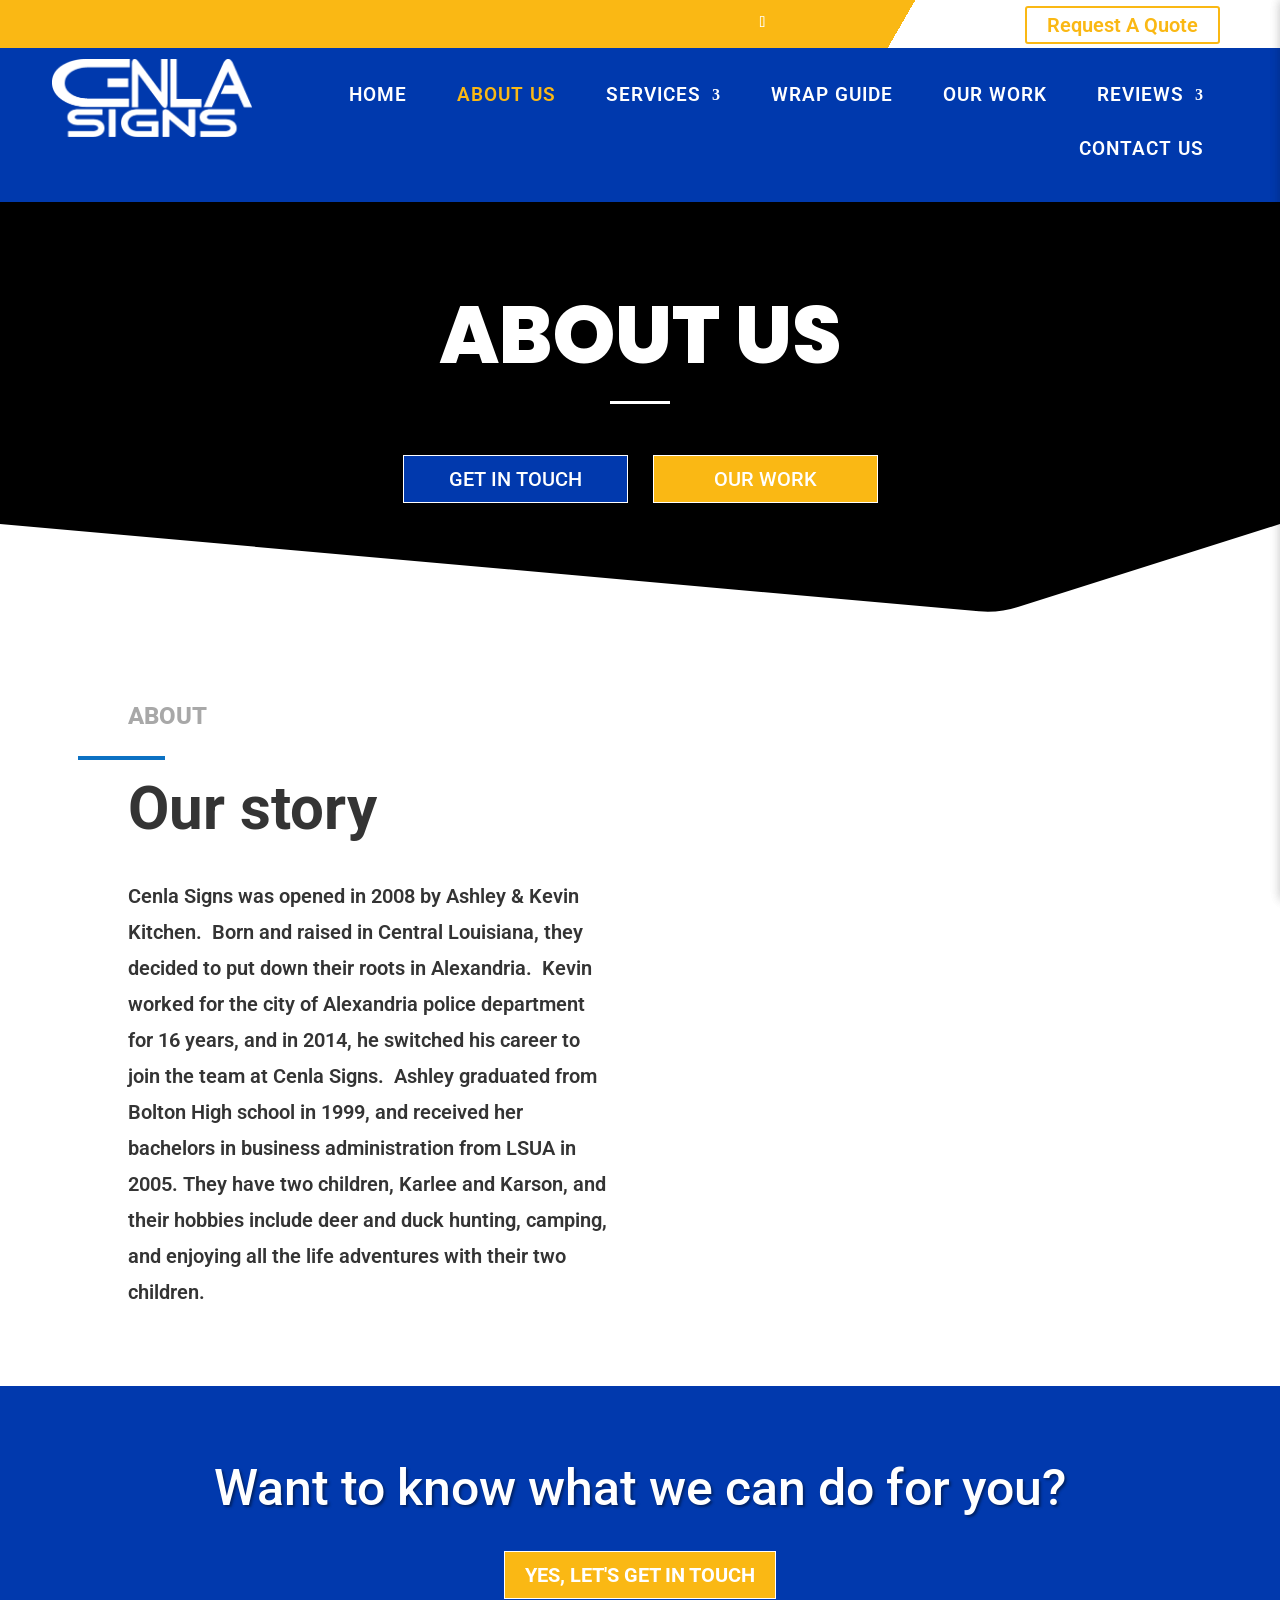
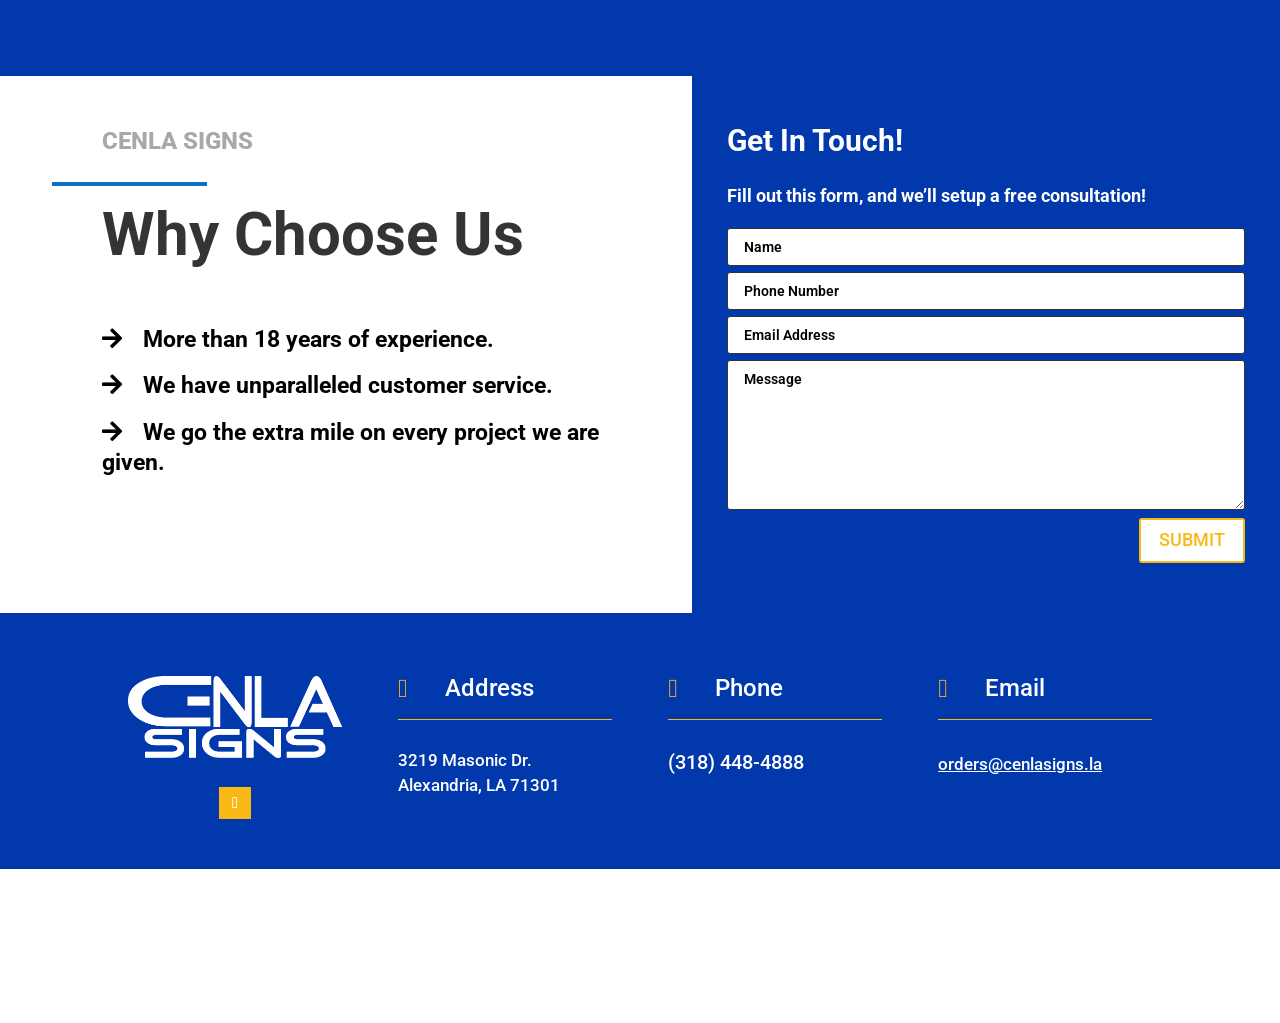
<file: about-us-2/index.html>
<!DOCTYPE html>
<html lang="en-US">
<head>
	<meta charset="UTF-8" />
<meta http-equiv="X-UA-Compatible" content="IE=edge">
	<link rel="pingback" href="https://www.cenlasigns.la/xmlrpc.php" />

	<script type="text/javascript">
		document.documentElement.className = 'js';
	</script>
	
	<title>About Us | Cenla Signs</title>
<meta name='robots' content='max-image-preview:large' />
<script type="text/javascript">
			let jqueryParams=[],jQuery=function(r){return jqueryParams=[...jqueryParams,r],jQuery},$=function(r){return jqueryParams=[...jqueryParams,r],$};window.jQuery=jQuery,window.$=jQuery;let customHeadScripts=!1;jQuery.fn=jQuery.prototype={},$.fn=jQuery.prototype={},jQuery.noConflict=function(r){if(window.jQuery)return jQuery=window.jQuery,$=window.jQuery,customHeadScripts=!0,jQuery.noConflict},jQuery.ready=function(r){jqueryParams=[...jqueryParams,r]},$.ready=function(r){jqueryParams=[...jqueryParams,r]},jQuery.load=function(r){jqueryParams=[...jqueryParams,r]},$.load=function(r){jqueryParams=[...jqueryParams,r]},jQuery.fn.ready=function(r){jqueryParams=[...jqueryParams,r]},$.fn.ready=function(r){jqueryParams=[...jqueryParams,r]};</script><link rel='dns-prefetch' href='https://fonts.googleapis.com' />
<link rel="alternate" type="application/rss+xml" title="Cenla Signs &raquo; Feed" href="https://www.cenlasigns.la/feed/" />
<link rel="alternate" title="oEmbed (JSON)" type="application/json+oembed" href="https://www.cenlasigns.la/wp-json/oembed/1.0/embed?url=https%3A%2F%2Fwww.cenlasigns.la%2Fabout-us-2%2F" />
<link rel="alternate" title="oEmbed (XML)" type="text/xml+oembed" href="https://www.cenlasigns.la/wp-json/oembed/1.0/embed?url=https%3A%2F%2Fwww.cenlasigns.la%2Fabout-us-2%2F&#038;format=xml" />
<meta content="bright_divi_child_theme v.1.0" name="generator"/><style id="wp-img-auto-sizes-contain-inline-css">
img:is([sizes=auto i],[sizes^="auto," i]){contain-intrinsic-size:3000px 1500px}
/*# sourceURL=wp-img-auto-sizes-contain-inline-css */
</style>

<style id="global-styles-inline-css">
:root{--wp--preset--aspect-ratio--square: 1;--wp--preset--aspect-ratio--4-3: 4/3;--wp--preset--aspect-ratio--3-4: 3/4;--wp--preset--aspect-ratio--3-2: 3/2;--wp--preset--aspect-ratio--2-3: 2/3;--wp--preset--aspect-ratio--16-9: 16/9;--wp--preset--aspect-ratio--9-16: 9/16;--wp--preset--color--black: #000000;--wp--preset--color--cyan-bluish-gray: #abb8c3;--wp--preset--color--white: #ffffff;--wp--preset--color--pale-pink: #f78da7;--wp--preset--color--vivid-red: #cf2e2e;--wp--preset--color--luminous-vivid-orange: #ff6900;--wp--preset--color--luminous-vivid-amber: #fcb900;--wp--preset--color--light-green-cyan: #7bdcb5;--wp--preset--color--vivid-green-cyan: #00d084;--wp--preset--color--pale-cyan-blue: #8ed1fc;--wp--preset--color--vivid-cyan-blue: #0693e3;--wp--preset--color--vivid-purple: #9b51e0;--wp--preset--gradient--vivid-cyan-blue-to-vivid-purple: linear-gradient(135deg,rgb(6,147,227) 0%,rgb(155,81,224) 100%);--wp--preset--gradient--light-green-cyan-to-vivid-green-cyan: linear-gradient(135deg,rgb(122,220,180) 0%,rgb(0,208,130) 100%);--wp--preset--gradient--luminous-vivid-amber-to-luminous-vivid-orange: linear-gradient(135deg,rgb(252,185,0) 0%,rgb(255,105,0) 100%);--wp--preset--gradient--luminous-vivid-orange-to-vivid-red: linear-gradient(135deg,rgb(255,105,0) 0%,rgb(207,46,46) 100%);--wp--preset--gradient--very-light-gray-to-cyan-bluish-gray: linear-gradient(135deg,rgb(238,238,238) 0%,rgb(169,184,195) 100%);--wp--preset--gradient--cool-to-warm-spectrum: linear-gradient(135deg,rgb(74,234,220) 0%,rgb(151,120,209) 20%,rgb(207,42,186) 40%,rgb(238,44,130) 60%,rgb(251,105,98) 80%,rgb(254,248,76) 100%);--wp--preset--gradient--blush-light-purple: linear-gradient(135deg,rgb(255,206,236) 0%,rgb(152,150,240) 100%);--wp--preset--gradient--blush-bordeaux: linear-gradient(135deg,rgb(254,205,165) 0%,rgb(254,45,45) 50%,rgb(107,0,62) 100%);--wp--preset--gradient--luminous-dusk: linear-gradient(135deg,rgb(255,203,112) 0%,rgb(199,81,192) 50%,rgb(65,88,208) 100%);--wp--preset--gradient--pale-ocean: linear-gradient(135deg,rgb(255,245,203) 0%,rgb(182,227,212) 50%,rgb(51,167,181) 100%);--wp--preset--gradient--electric-grass: linear-gradient(135deg,rgb(202,248,128) 0%,rgb(113,206,126) 100%);--wp--preset--gradient--midnight: linear-gradient(135deg,rgb(2,3,129) 0%,rgb(40,116,252) 100%);--wp--preset--font-size--small: 13px;--wp--preset--font-size--medium: 20px;--wp--preset--font-size--large: 36px;--wp--preset--font-size--x-large: 42px;--wp--preset--spacing--20: 0.44rem;--wp--preset--spacing--30: 0.67rem;--wp--preset--spacing--40: 1rem;--wp--preset--spacing--50: 1.5rem;--wp--preset--spacing--60: 2.25rem;--wp--preset--spacing--70: 3.38rem;--wp--preset--spacing--80: 5.06rem;--wp--preset--shadow--natural: 6px 6px 9px rgba(0, 0, 0, 0.2);--wp--preset--shadow--deep: 12px 12px 50px rgba(0, 0, 0, 0.4);--wp--preset--shadow--sharp: 6px 6px 0px rgba(0, 0, 0, 0.2);--wp--preset--shadow--outlined: 6px 6px 0px -3px rgb(255, 255, 255), 6px 6px rgb(0, 0, 0);--wp--preset--shadow--crisp: 6px 6px 0px rgb(0, 0, 0);}:root { --wp--style--global--content-size: 823px;--wp--style--global--wide-size: 1080px; }:where(body) { margin: 0; }.wp-site-blocks > .alignleft { float: left; margin-right: 2em; }.wp-site-blocks > .alignright { float: right; margin-left: 2em; }.wp-site-blocks > .aligncenter { justify-content: center; margin-left: auto; margin-right: auto; }:where(.is-layout-flex){gap: 0.5em;}:where(.is-layout-grid){gap: 0.5em;}.is-layout-flow > .alignleft{float: left;margin-inline-start: 0;margin-inline-end: 2em;}.is-layout-flow > .alignright{float: right;margin-inline-start: 2em;margin-inline-end: 0;}.is-layout-flow > .aligncenter{margin-left: auto !important;margin-right: auto !important;}.is-layout-constrained > .alignleft{float: left;margin-inline-start: 0;margin-inline-end: 2em;}.is-layout-constrained > .alignright{float: right;margin-inline-start: 2em;margin-inline-end: 0;}.is-layout-constrained > .aligncenter{margin-left: auto !important;margin-right: auto !important;}.is-layout-constrained > :where(:not(.alignleft):not(.alignright):not(.alignfull)){max-width: var(--wp--style--global--content-size);margin-left: auto !important;margin-right: auto !important;}.is-layout-constrained > .alignwide{max-width: var(--wp--style--global--wide-size);}body .is-layout-flex{display: flex;}.is-layout-flex{flex-wrap: wrap;align-items: center;}.is-layout-flex > :is(*, div){margin: 0;}body .is-layout-grid{display: grid;}.is-layout-grid > :is(*, div){margin: 0;}body{padding-top: 0px;padding-right: 0px;padding-bottom: 0px;padding-left: 0px;}:root :where(.wp-element-button, .wp-block-button__link){background-color: #32373c;border-width: 0;color: #fff;font-family: inherit;font-size: inherit;font-style: inherit;font-weight: inherit;letter-spacing: inherit;line-height: inherit;padding-top: calc(0.667em + 2px);padding-right: calc(1.333em + 2px);padding-bottom: calc(0.667em + 2px);padding-left: calc(1.333em + 2px);text-decoration: none;text-transform: inherit;}.has-black-color{color: var(--wp--preset--color--black) !important;}.has-cyan-bluish-gray-color{color: var(--wp--preset--color--cyan-bluish-gray) !important;}.has-white-color{color: var(--wp--preset--color--white) !important;}.has-pale-pink-color{color: var(--wp--preset--color--pale-pink) !important;}.has-vivid-red-color{color: var(--wp--preset--color--vivid-red) !important;}.has-luminous-vivid-orange-color{color: var(--wp--preset--color--luminous-vivid-orange) !important;}.has-luminous-vivid-amber-color{color: var(--wp--preset--color--luminous-vivid-amber) !important;}.has-light-green-cyan-color{color: var(--wp--preset--color--light-green-cyan) !important;}.has-vivid-green-cyan-color{color: var(--wp--preset--color--vivid-green-cyan) !important;}.has-pale-cyan-blue-color{color: var(--wp--preset--color--pale-cyan-blue) !important;}.has-vivid-cyan-blue-color{color: var(--wp--preset--color--vivid-cyan-blue) !important;}.has-vivid-purple-color{color: var(--wp--preset--color--vivid-purple) !important;}.has-black-background-color{background-color: var(--wp--preset--color--black) !important;}.has-cyan-bluish-gray-background-color{background-color: var(--wp--preset--color--cyan-bluish-gray) !important;}.has-white-background-color{background-color: var(--wp--preset--color--white) !important;}.has-pale-pink-background-color{background-color: var(--wp--preset--color--pale-pink) !important;}.has-vivid-red-background-color{background-color: var(--wp--preset--color--vivid-red) !important;}.has-luminous-vivid-orange-background-color{background-color: var(--wp--preset--color--luminous-vivid-orange) !important;}.has-luminous-vivid-amber-background-color{background-color: var(--wp--preset--color--luminous-vivid-amber) !important;}.has-light-green-cyan-background-color{background-color: var(--wp--preset--color--light-green-cyan) !important;}.has-vivid-green-cyan-background-color{background-color: var(--wp--preset--color--vivid-green-cyan) !important;}.has-pale-cyan-blue-background-color{background-color: var(--wp--preset--color--pale-cyan-blue) !important;}.has-vivid-cyan-blue-background-color{background-color: var(--wp--preset--color--vivid-cyan-blue) !important;}.has-vivid-purple-background-color{background-color: var(--wp--preset--color--vivid-purple) !important;}.has-black-border-color{border-color: var(--wp--preset--color--black) !important;}.has-cyan-bluish-gray-border-color{border-color: var(--wp--preset--color--cyan-bluish-gray) !important;}.has-white-border-color{border-color: var(--wp--preset--color--white) !important;}.has-pale-pink-border-color{border-color: var(--wp--preset--color--pale-pink) !important;}.has-vivid-red-border-color{border-color: var(--wp--preset--color--vivid-red) !important;}.has-luminous-vivid-orange-border-color{border-color: var(--wp--preset--color--luminous-vivid-orange) !important;}.has-luminous-vivid-amber-border-color{border-color: var(--wp--preset--color--luminous-vivid-amber) !important;}.has-light-green-cyan-border-color{border-color: var(--wp--preset--color--light-green-cyan) !important;}.has-vivid-green-cyan-border-color{border-color: var(--wp--preset--color--vivid-green-cyan) !important;}.has-pale-cyan-blue-border-color{border-color: var(--wp--preset--color--pale-cyan-blue) !important;}.has-vivid-cyan-blue-border-color{border-color: var(--wp--preset--color--vivid-cyan-blue) !important;}.has-vivid-purple-border-color{border-color: var(--wp--preset--color--vivid-purple) !important;}.has-vivid-cyan-blue-to-vivid-purple-gradient-background{background: var(--wp--preset--gradient--vivid-cyan-blue-to-vivid-purple) !important;}.has-light-green-cyan-to-vivid-green-cyan-gradient-background{background: var(--wp--preset--gradient--light-green-cyan-to-vivid-green-cyan) !important;}.has-luminous-vivid-amber-to-luminous-vivid-orange-gradient-background{background: var(--wp--preset--gradient--luminous-vivid-amber-to-luminous-vivid-orange) !important;}.has-luminous-vivid-orange-to-vivid-red-gradient-background{background: var(--wp--preset--gradient--luminous-vivid-orange-to-vivid-red) !important;}.has-very-light-gray-to-cyan-bluish-gray-gradient-background{background: var(--wp--preset--gradient--very-light-gray-to-cyan-bluish-gray) !important;}.has-cool-to-warm-spectrum-gradient-background{background: var(--wp--preset--gradient--cool-to-warm-spectrum) !important;}.has-blush-light-purple-gradient-background{background: var(--wp--preset--gradient--blush-light-purple) !important;}.has-blush-bordeaux-gradient-background{background: var(--wp--preset--gradient--blush-bordeaux) !important;}.has-luminous-dusk-gradient-background{background: var(--wp--preset--gradient--luminous-dusk) !important;}.has-pale-ocean-gradient-background{background: var(--wp--preset--gradient--pale-ocean) !important;}.has-electric-grass-gradient-background{background: var(--wp--preset--gradient--electric-grass) !important;}.has-midnight-gradient-background{background: var(--wp--preset--gradient--midnight) !important;}.has-small-font-size{font-size: var(--wp--preset--font-size--small) !important;}.has-medium-font-size{font-size: var(--wp--preset--font-size--medium) !important;}.has-large-font-size{font-size: var(--wp--preset--font-size--large) !important;}.has-x-large-font-size{font-size: var(--wp--preset--font-size--x-large) !important;}
/*# sourceURL=global-styles-inline-css */
</style>

<style id="divi-style-parent-inline-inline-css">
/*!
Theme Name: Divi
Theme URI: http://www.elegantthemes.com/gallery/divi/
Version: 4.27.3
Description: Smart. Flexible. Beautiful. Divi is the most powerful theme in our collection.
Author: Elegant Themes
Author URI: http://www.elegantthemes.com
License: GNU General Public License v2
License URI: http://www.gnu.org/licenses/gpl-2.0.html
*/

a,abbr,acronym,address,applet,b,big,blockquote,body,center,cite,code,dd,del,dfn,div,dl,dt,em,fieldset,font,form,h1,h2,h3,h4,h5,h6,html,i,iframe,img,ins,kbd,label,legend,li,object,ol,p,pre,q,s,samp,small,span,strike,strong,sub,sup,tt,u,ul,var{margin:0;padding:0;border:0;outline:0;font-size:100%;-ms-text-size-adjust:100%;-webkit-text-size-adjust:100%;vertical-align:baseline;background:transparent}body{line-height:1}ol,ul{list-style:none}blockquote,q{quotes:none}blockquote:after,blockquote:before,q:after,q:before{content:"";content:none}blockquote{margin:20px 0 30px;border-left:5px solid;padding-left:20px}:focus{outline:0}del{text-decoration:line-through}pre{overflow:auto;padding:10px}figure{margin:0}table{border-collapse:collapse;border-spacing:0}article,aside,footer,header,hgroup,nav,section{display:block}body{font-family:Open Sans,Arial,sans-serif;font-size:14px;color:#666;background-color:#fff;line-height:1.7em;font-weight:500;-webkit-font-smoothing:antialiased;-moz-osx-font-smoothing:grayscale}body.page-template-page-template-blank-php #page-container{padding-top:0!important}body.et_cover_background{background-size:cover!important;background-position:top!important;background-repeat:no-repeat!important;background-attachment:fixed}a{color:#2ea3f2}a,a:hover{text-decoration:none}p{padding-bottom:1em}p:not(.has-background):last-of-type{padding-bottom:0}p.et_normal_padding{padding-bottom:1em}strong{font-weight:700}cite,em,i{font-style:italic}code,pre{font-family:Courier New,monospace;margin-bottom:10px}ins{text-decoration:none}sub,sup{height:0;line-height:1;position:relative;vertical-align:baseline}sup{bottom:.8em}sub{top:.3em}dl{margin:0 0 1.5em}dl dt{font-weight:700}dd{margin-left:1.5em}blockquote p{padding-bottom:0}embed,iframe,object,video{max-width:100%}h1,h2,h3,h4,h5,h6{color:#333;padding-bottom:10px;line-height:1em;font-weight:500}h1 a,h2 a,h3 a,h4 a,h5 a,h6 a{color:inherit}h1{font-size:30px}h2{font-size:26px}h3{font-size:22px}h4{font-size:18px}h5{font-size:16px}h6{font-size:14px}input{-webkit-appearance:none}input[type=checkbox]{-webkit-appearance:checkbox}input[type=radio]{-webkit-appearance:radio}input.text,input.title,input[type=email],input[type=password],input[type=tel],input[type=text],select,textarea{background-color:#fff;border:1px solid #bbb;padding:2px;color:#4e4e4e}input.text:focus,input.title:focus,input[type=text]:focus,select:focus,textarea:focus{border-color:#2d3940;color:#3e3e3e}input.text,input.title,input[type=text],select,textarea{margin:0}textarea{padding:4px}button,input,select,textarea{font-family:inherit}img{max-width:100%;height:auto}.clear{clear:both}br.clear{margin:0;padding:0}.pagination{clear:both}#et_search_icon:hover,.et-social-icon a:hover,.et_password_protected_form .et_submit_button,.form-submit .et_pb_buttontton.alt.disabled,.nav-single a,.posted_in a{color:#2ea3f2}.et-search-form,blockquote{border-color:#2ea3f2}#main-content{background-color:#fff}.container{width:80%;max-width:1080px;margin:auto;position:relative}body:not(.et-tb) #main-content .container,body:not(.et-tb-has-header) #main-content .container{padding-top:58px}.et_full_width_page #main-content .container:before{display:none}.main_title{margin-bottom:20px}.et_password_protected_form .et_submit_button:hover,.form-submit .et_pb_button:hover{background:rgba(0,0,0,.05)}.et_button_icon_visible .et_pb_button{padding-right:2em;padding-left:.7em}.et_button_icon_visible .et_pb_button:after{opacity:1;margin-left:0}.et_button_left .et_pb_button:hover:after{left:.15em}.et_button_left .et_pb_button:after{margin-left:0;left:1em}.et_button_icon_visible.et_button_left .et_pb_button,.et_button_left .et_pb_button:hover,.et_button_left .et_pb_module .et_pb_button:hover{padding-left:2em;padding-right:.7em}.et_button_icon_visible.et_button_left .et_pb_button:after,.et_button_left .et_pb_button:hover:after{left:.15em}.et_password_protected_form .et_submit_button:hover,.form-submit .et_pb_button:hover{padding:.3em 1em}.et_button_no_icon .et_pb_button:after{display:none}.et_button_no_icon.et_button_icon_visible.et_button_left .et_pb_button,.et_button_no_icon.et_button_left .et_pb_button:hover,.et_button_no_icon .et_pb_button,.et_button_no_icon .et_pb_button:hover{padding:.3em 1em!important}.et_button_custom_icon .et_pb_button:after{line-height:1.7em}.et_button_custom_icon.et_button_icon_visible .et_pb_button:after,.et_button_custom_icon .et_pb_button:hover:after{margin-left:.3em}#left-area .post_format-post-format-gallery .wp-block-gallery:first-of-type{padding:0;margin-bottom:-16px}.entry-content table:not(.variations){border:1px solid #eee;margin:0 0 15px;text-align:left;width:100%}.entry-content thead th,.entry-content tr th{color:#555;font-weight:700;padding:9px 24px}.entry-content tr td{border-top:1px solid #eee;padding:6px 24px}#left-area ul,.entry-content ul,.et-l--body ul,.et-l--footer ul,.et-l--header ul{list-style-type:disc;padding:0 0 23px 1em;line-height:26px}#left-area ol,.entry-content ol,.et-l--body ol,.et-l--footer ol,.et-l--header ol{list-style-type:decimal;list-style-position:inside;padding:0 0 23px;line-height:26px}#left-area ul li ul,.entry-content ul li ol{padding:2px 0 2px 20px}#left-area ol li ul,.entry-content ol li ol,.et-l--body ol li ol,.et-l--footer ol li ol,.et-l--header ol li ol{padding:2px 0 2px 35px}#left-area ul.wp-block-gallery{display:-webkit-box;display:-ms-flexbox;display:flex;-ms-flex-wrap:wrap;flex-wrap:wrap;list-style-type:none;padding:0}#left-area ul.products{padding:0!important;line-height:1.7!important;list-style:none!important}.gallery-item a{display:block}.gallery-caption,.gallery-item a{width:90%}#wpadminbar{z-index:100001}#left-area .post-meta{font-size:14px;padding-bottom:15px}#left-area .post-meta a{text-decoration:none;color:#666}#left-area .et_featured_image{padding-bottom:7px}.single .post{padding-bottom:25px}body.single .et_audio_content{margin-bottom:-6px}.nav-single a{text-decoration:none;color:#2ea3f2;font-size:14px;font-weight:400}.nav-previous{float:left}.nav-next{float:right}.et_password_protected_form p input{background-color:#eee;border:none!important;width:100%!important;border-radius:0!important;font-size:14px;color:#999!important;padding:16px!important;-webkit-box-sizing:border-box;box-sizing:border-box}.et_password_protected_form label{display:none}.et_password_protected_form .et_submit_button{font-family:inherit;display:block;float:right;margin:8px auto 0;cursor:pointer}.post-password-required p.nocomments.container{max-width:100%}.post-password-required p.nocomments.container:before{display:none}.aligncenter,div.post .new-post .aligncenter{display:block;margin-left:auto;margin-right:auto}.wp-caption{border:1px solid #ddd;text-align:center;background-color:#f3f3f3;margin-bottom:10px;max-width:96%;padding:8px}.wp-caption.alignleft{margin:0 30px 20px 0}.wp-caption.alignright{margin:0 0 20px 30px}.wp-caption img{margin:0;padding:0;border:0}.wp-caption p.wp-caption-text{font-size:12px;padding:0 4px 5px;margin:0}.alignright{float:right}.alignleft{float:left}img.alignleft{display:inline;float:left;margin-right:15px}img.alignright{display:inline;float:right;margin-left:15px}.page.et_pb_pagebuilder_layout #main-content{background-color:transparent}body #main-content .et_builder_inner_content>h1,body #main-content .et_builder_inner_content>h2,body #main-content .et_builder_inner_content>h3,body #main-content .et_builder_inner_content>h4,body #main-content .et_builder_inner_content>h5,body #main-content .et_builder_inner_content>h6{line-height:1.4em}body #main-content .et_builder_inner_content>p{line-height:1.7em}.wp-block-pullquote{margin:20px 0 30px}.wp-block-pullquote.has-background blockquote{border-left:none}.wp-block-group.has-background{padding:1.5em 1.5em .5em}@media (min-width:981px){#left-area{width:79.125%;padding-bottom:23px}#main-content .container:before{content:"";position:absolute;top:0;height:100%;width:1px;background-color:#e2e2e2}.et_full_width_page #left-area,.et_no_sidebar #left-area{float:none;width:100%!important}.et_full_width_page #left-area{padding-bottom:0}.et_no_sidebar #main-content .container:before{display:none}}@media (max-width:980px){#page-container{padding-top:80px}.et-tb #page-container,.et-tb-has-header #page-container{padding-top:0!important}#left-area,#sidebar{width:100%!important}#main-content .container:before{display:none!important}.et_full_width_page .et_gallery_item:nth-child(4n+1){clear:none}}@media print{#page-container{padding-top:0!important}}#wp-admin-bar-et-use-visual-builder a:before{font-family:ETmodules!important;content:"\e625";font-size:30px!important;width:28px;margin-top:-3px;color:#974df3!important}#wp-admin-bar-et-use-visual-builder:hover a:before{color:#fff!important}#wp-admin-bar-et-use-visual-builder:hover a,#wp-admin-bar-et-use-visual-builder a:hover{transition:background-color .5s ease;-webkit-transition:background-color .5s ease;-moz-transition:background-color .5s ease;background-color:#7e3bd0!important;color:#fff!important}* html .clearfix,:first-child+html .clearfix{zoom:1}.iphone .et_pb_section_video_bg video::-webkit-media-controls-start-playback-button{display:none!important;-webkit-appearance:none}.et_mobile_device .et_pb_section_parallax .et_pb_parallax_css{background-attachment:scroll}.et-social-facebook a.icon:before{content:"\e093"}.et-social-twitter a.icon:before{content:"\e094"}.et-social-google-plus a.icon:before{content:"\e096"}.et-social-instagram a.icon:before{content:"\e09a"}.et-social-rss a.icon:before{content:"\e09e"}.ai1ec-single-event:after{content:" ";display:table;clear:both}.evcal_event_details .evcal_evdata_cell .eventon_details_shading_bot.eventon_details_shading_bot{z-index:3}.wp-block-divi-layout{margin-bottom:1em}*{-webkit-box-sizing:border-box;box-sizing:border-box}#et-info-email:before,#et-info-phone:before,#et_search_icon:before,.comment-reply-link:after,.et-cart-info span:before,.et-pb-arrow-next:before,.et-pb-arrow-prev:before,.et-social-icon a:before,.et_audio_container .mejs-playpause-button button:before,.et_audio_container .mejs-volume-button button:before,.et_overlay:before,.et_password_protected_form .et_submit_button:after,.et_pb_button:after,.et_pb_contact_reset:after,.et_pb_contact_submit:after,.et_pb_font_icon:before,.et_pb_newsletter_button:after,.et_pb_pricing_table_button:after,.et_pb_promo_button:after,.et_pb_testimonial:before,.et_pb_toggle_title:before,.form-submit .et_pb_button:after,.mobile_menu_bar:before,a.et_pb_more_button:after{font-family:ETmodules!important;speak:none;font-style:normal;font-weight:400;-webkit-font-feature-settings:normal;font-feature-settings:normal;font-variant:normal;text-transform:none;line-height:1;-webkit-font-smoothing:antialiased;-moz-osx-font-smoothing:grayscale;text-shadow:0 0;direction:ltr}.et-pb-icon,.et_pb_custom_button_icon.et_pb_button:after,.et_pb_login .et_pb_custom_button_icon.et_pb_button:after,.et_pb_woo_custom_button_icon .button.et_pb_custom_button_icon.et_pb_button:after,.et_pb_woo_custom_button_icon .button.et_pb_custom_button_icon.et_pb_button:hover:after{content:attr(data-icon)}.et-pb-icon{font-family:ETmodules;speak:none;font-weight:400;-webkit-font-feature-settings:normal;font-feature-settings:normal;font-variant:normal;text-transform:none;line-height:1;-webkit-font-smoothing:antialiased;font-size:96px;font-style:normal;display:inline-block;-webkit-box-sizing:border-box;box-sizing:border-box;direction:ltr}#et-ajax-saving{display:none;-webkit-transition:background .3s,-webkit-box-shadow .3s;transition:background .3s,-webkit-box-shadow .3s;transition:background .3s,box-shadow .3s;transition:background .3s,box-shadow .3s,-webkit-box-shadow .3s;-webkit-box-shadow:rgba(0,139,219,.247059) 0 0 60px;box-shadow:0 0 60px rgba(0,139,219,.247059);position:fixed;top:50%;left:50%;width:50px;height:50px;background:#fff;border-radius:50px;margin:-25px 0 0 -25px;z-index:999999;text-align:center}#et-ajax-saving img{margin:9px}.et-safe-mode-indicator,.et-safe-mode-indicator:focus,.et-safe-mode-indicator:hover{-webkit-box-shadow:0 5px 10px rgba(41,196,169,.15);box-shadow:0 5px 10px rgba(41,196,169,.15);background:#29c4a9;color:#fff;font-size:14px;font-weight:600;padding:12px;line-height:16px;border-radius:3px;position:fixed;bottom:30px;right:30px;z-index:999999;text-decoration:none;font-family:Open Sans,sans-serif;-webkit-font-smoothing:antialiased;-moz-osx-font-smoothing:grayscale}.et_pb_button{font-size:20px;font-weight:500;padding:.3em 1em;line-height:1.7em!important;background-color:transparent;background-size:cover;background-position:50%;background-repeat:no-repeat;border:2px solid;border-radius:3px;-webkit-transition-duration:.2s;transition-duration:.2s;-webkit-transition-property:all!important;transition-property:all!important}.et_pb_button,.et_pb_button_inner{position:relative}.et_pb_button:hover,.et_pb_module .et_pb_button:hover{border:2px solid transparent;padding:.3em 2em .3em .7em}.et_pb_button:hover{background-color:hsla(0,0%,100%,.2)}.et_pb_bg_layout_light.et_pb_button:hover,.et_pb_bg_layout_light .et_pb_button:hover{background-color:rgba(0,0,0,.05)}.et_pb_button:after,.et_pb_button:before{font-size:32px;line-height:1em;content:"\35";opacity:0;position:absolute;margin-left:-1em;-webkit-transition:all .2s;transition:all .2s;text-transform:none;-webkit-font-feature-settings:"kern" off;font-feature-settings:"kern" off;font-variant:none;font-style:normal;font-weight:400;text-shadow:none}.et_pb_button.et_hover_enabled:hover:after,.et_pb_button.et_pb_hovered:hover:after{-webkit-transition:none!important;transition:none!important}.et_pb_button:before{display:none}.et_pb_button:hover:after{opacity:1;margin-left:0}.et_pb_column_1_3 h1,.et_pb_column_1_4 h1,.et_pb_column_1_5 h1,.et_pb_column_1_6 h1,.et_pb_column_2_5 h1{font-size:26px}.et_pb_column_1_3 h2,.et_pb_column_1_4 h2,.et_pb_column_1_5 h2,.et_pb_column_1_6 h2,.et_pb_column_2_5 h2{font-size:23px}.et_pb_column_1_3 h3,.et_pb_column_1_4 h3,.et_pb_column_1_5 h3,.et_pb_column_1_6 h3,.et_pb_column_2_5 h3{font-size:20px}.et_pb_column_1_3 h4,.et_pb_column_1_4 h4,.et_pb_column_1_5 h4,.et_pb_column_1_6 h4,.et_pb_column_2_5 h4{font-size:18px}.et_pb_column_1_3 h5,.et_pb_column_1_4 h5,.et_pb_column_1_5 h5,.et_pb_column_1_6 h5,.et_pb_column_2_5 h5{font-size:16px}.et_pb_column_1_3 h6,.et_pb_column_1_4 h6,.et_pb_column_1_5 h6,.et_pb_column_1_6 h6,.et_pb_column_2_5 h6{font-size:15px}.et_pb_bg_layout_dark,.et_pb_bg_layout_dark h1,.et_pb_bg_layout_dark h2,.et_pb_bg_layout_dark h3,.et_pb_bg_layout_dark h4,.et_pb_bg_layout_dark h5,.et_pb_bg_layout_dark h6{color:#fff!important}.et_pb_module.et_pb_text_align_left{text-align:left}.et_pb_module.et_pb_text_align_center{text-align:center}.et_pb_module.et_pb_text_align_right{text-align:right}.et_pb_module.et_pb_text_align_justified{text-align:justify}.clearfix:after{visibility:hidden;display:block;font-size:0;content:" ";clear:both;height:0}.et_pb_bg_layout_light .et_pb_more_button{color:#2ea3f2}.et_builder_inner_content{position:relative;z-index:1}header .et_builder_inner_content{z-index:2}.et_pb_css_mix_blend_mode_passthrough{mix-blend-mode:unset!important}.et_pb_image_container{margin:-20px -20px 29px}.et_pb_module_inner{position:relative}.et_hover_enabled_preview{z-index:2}.et_hover_enabled:hover{position:relative;z-index:2}.et_pb_all_tabs,.et_pb_module,.et_pb_posts_nav a,.et_pb_tab,.et_pb_with_background{position:relative;background-size:cover;background-position:50%;background-repeat:no-repeat}.et_pb_background_mask,.et_pb_background_pattern{bottom:0;left:0;position:absolute;right:0;top:0}.et_pb_background_mask{background-size:calc(100% + 2px) calc(100% + 2px);background-repeat:no-repeat;background-position:50%;overflow:hidden}.et_pb_background_pattern{background-position:0 0;background-repeat:repeat}.et_pb_with_border{position:relative;border:0 solid #333}.post-password-required .et_pb_row{padding:0;width:100%}.post-password-required .et_password_protected_form{min-height:0}body.et_pb_pagebuilder_layout.et_pb_show_title .post-password-required .et_password_protected_form h1,body:not(.et_pb_pagebuilder_layout) .post-password-required .et_password_protected_form h1{display:none}.et_pb_no_bg{padding:0!important}.et_overlay.et_pb_inline_icon:before,.et_pb_inline_icon:before{content:attr(data-icon)}.et_pb_more_button{color:inherit;text-shadow:none;text-decoration:none;display:inline-block;margin-top:20px}.et_parallax_bg_wrap{overflow:hidden;position:absolute;top:0;right:0;bottom:0;left:0}.et_parallax_bg{background-repeat:no-repeat;background-position:top;background-size:cover;position:absolute;bottom:0;left:0;width:100%;height:100%;display:block}.et_parallax_bg.et_parallax_bg__hover,.et_parallax_bg.et_parallax_bg_phone,.et_parallax_bg.et_parallax_bg_tablet,.et_parallax_gradient.et_parallax_gradient__hover,.et_parallax_gradient.et_parallax_gradient_phone,.et_parallax_gradient.et_parallax_gradient_tablet,.et_pb_section_parallax_hover:hover .et_parallax_bg:not(.et_parallax_bg__hover),.et_pb_section_parallax_hover:hover .et_parallax_gradient:not(.et_parallax_gradient__hover){display:none}.et_pb_section_parallax_hover:hover .et_parallax_bg.et_parallax_bg__hover,.et_pb_section_parallax_hover:hover .et_parallax_gradient.et_parallax_gradient__hover{display:block}.et_parallax_gradient{bottom:0;display:block;left:0;position:absolute;right:0;top:0}.et_pb_module.et_pb_section_parallax,.et_pb_posts_nav a.et_pb_section_parallax,.et_pb_tab.et_pb_section_parallax{position:relative}.et_pb_section_parallax .et_pb_parallax_css,.et_pb_slides .et_parallax_bg.et_pb_parallax_css{background-attachment:fixed}body.et-bfb .et_pb_section_parallax .et_pb_parallax_css,body.et-bfb .et_pb_slides .et_parallax_bg.et_pb_parallax_css{background-attachment:scroll;bottom:auto}.et_pb_section_parallax.et_pb_column .et_pb_module,.et_pb_section_parallax.et_pb_row .et_pb_column,.et_pb_section_parallax.et_pb_row .et_pb_module{z-index:9;position:relative}.et_pb_more_button:hover:after{opacity:1;margin-left:0}.et_pb_preload .et_pb_section_video_bg,.et_pb_preload>div{visibility:hidden}.et_pb_preload,.et_pb_section.et_pb_section_video.et_pb_preload{position:relative;background:#464646!important}.et_pb_preload:before{content:"";position:absolute;top:50%;left:50%;background:url(https://www.cenlasigns.la/wp-content/themes/Divi/includes/builder/styles/images/preloader.gif) no-repeat;border-radius:32px;width:32px;height:32px;margin:-16px 0 0 -16px}.box-shadow-overlay{position:absolute;top:0;left:0;width:100%;height:100%;z-index:10;pointer-events:none}.et_pb_section>.box-shadow-overlay~.et_pb_row{z-index:11}body.safari .section_has_divider{will-change:transform}.et_pb_row>.box-shadow-overlay{z-index:8}.has-box-shadow-overlay{position:relative}.et_clickable{cursor:pointer}.screen-reader-text{border:0;clip:rect(1px,1px,1px,1px);-webkit-clip-path:inset(50%);clip-path:inset(50%);height:1px;margin:-1px;overflow:hidden;padding:0;position:absolute!important;width:1px;word-wrap:normal!important}.et_multi_view_hidden,.et_multi_view_hidden_image{display:none!important}@keyframes multi-view-image-fade{0%{opacity:0}10%{opacity:.1}20%{opacity:.2}30%{opacity:.3}40%{opacity:.4}50%{opacity:.5}60%{opacity:.6}70%{opacity:.7}80%{opacity:.8}90%{opacity:.9}to{opacity:1}}.et_multi_view_image__loading{visibility:hidden}.et_multi_view_image__loaded{-webkit-animation:multi-view-image-fade .5s;animation:multi-view-image-fade .5s}#et-pb-motion-effects-offset-tracker{visibility:hidden!important;opacity:0;position:absolute;top:0;left:0}.et-pb-before-scroll-animation{opacity:0}header.et-l.et-l--header:after{clear:both;display:block;content:""}.et_pb_module{-webkit-animation-timing-function:linear;animation-timing-function:linear;-webkit-animation-duration:.2s;animation-duration:.2s}@-webkit-keyframes fadeBottom{0%{opacity:0;-webkit-transform:translateY(10%);transform:translateY(10%)}to{opacity:1;-webkit-transform:translateY(0);transform:translateY(0)}}@keyframes fadeBottom{0%{opacity:0;-webkit-transform:translateY(10%);transform:translateY(10%)}to{opacity:1;-webkit-transform:translateY(0);transform:translateY(0)}}@-webkit-keyframes fadeLeft{0%{opacity:0;-webkit-transform:translateX(-10%);transform:translateX(-10%)}to{opacity:1;-webkit-transform:translateX(0);transform:translateX(0)}}@keyframes fadeLeft{0%{opacity:0;-webkit-transform:translateX(-10%);transform:translateX(-10%)}to{opacity:1;-webkit-transform:translateX(0);transform:translateX(0)}}@-webkit-keyframes fadeRight{0%{opacity:0;-webkit-transform:translateX(10%);transform:translateX(10%)}to{opacity:1;-webkit-transform:translateX(0);transform:translateX(0)}}@keyframes fadeRight{0%{opacity:0;-webkit-transform:translateX(10%);transform:translateX(10%)}to{opacity:1;-webkit-transform:translateX(0);transform:translateX(0)}}@-webkit-keyframes fadeTop{0%{opacity:0;-webkit-transform:translateY(-10%);transform:translateY(-10%)}to{opacity:1;-webkit-transform:translateX(0);transform:translateX(0)}}@keyframes fadeTop{0%{opacity:0;-webkit-transform:translateY(-10%);transform:translateY(-10%)}to{opacity:1;-webkit-transform:translateX(0);transform:translateX(0)}}@-webkit-keyframes fadeIn{0%{opacity:0}to{opacity:1}}@keyframes fadeIn{0%{opacity:0}to{opacity:1}}.et-waypoint:not(.et_pb_counters){opacity:0}@media (min-width:981px){.et_pb_section.et_section_specialty div.et_pb_row .et_pb_column .et_pb_column .et_pb_module.et-last-child,.et_pb_section.et_section_specialty div.et_pb_row .et_pb_column .et_pb_column .et_pb_module:last-child,.et_pb_section.et_section_specialty div.et_pb_row .et_pb_column .et_pb_row_inner .et_pb_column .et_pb_module.et-last-child,.et_pb_section.et_section_specialty div.et_pb_row .et_pb_column .et_pb_row_inner .et_pb_column .et_pb_module:last-child,.et_pb_section div.et_pb_row .et_pb_column .et_pb_module.et-last-child,.et_pb_section div.et_pb_row .et_pb_column .et_pb_module:last-child{margin-bottom:0}}@media (max-width:980px){.et_overlay.et_pb_inline_icon_tablet:before,.et_pb_inline_icon_tablet:before{content:attr(data-icon-tablet)}.et_parallax_bg.et_parallax_bg_tablet_exist,.et_parallax_gradient.et_parallax_gradient_tablet_exist{display:none}.et_parallax_bg.et_parallax_bg_tablet,.et_parallax_gradient.et_parallax_gradient_tablet{display:block}.et_pb_column .et_pb_module{margin-bottom:30px}.et_pb_row .et_pb_column .et_pb_module.et-last-child,.et_pb_row .et_pb_column .et_pb_module:last-child,.et_section_specialty .et_pb_row .et_pb_column .et_pb_module.et-last-child,.et_section_specialty .et_pb_row .et_pb_column .et_pb_module:last-child{margin-bottom:0}.et_pb_more_button{display:inline-block!important}.et_pb_bg_layout_light_tablet.et_pb_button,.et_pb_bg_layout_light_tablet.et_pb_module.et_pb_button,.et_pb_bg_layout_light_tablet .et_pb_more_button{color:#2ea3f2}.et_pb_bg_layout_light_tablet .et_pb_forgot_password a{color:#666}.et_pb_bg_layout_light_tablet h1,.et_pb_bg_layout_light_tablet h2,.et_pb_bg_layout_light_tablet h3,.et_pb_bg_layout_light_tablet h4,.et_pb_bg_layout_light_tablet h5,.et_pb_bg_layout_light_tablet h6{color:#333!important}.et_pb_module .et_pb_bg_layout_light_tablet.et_pb_button{color:#2ea3f2!important}.et_pb_bg_layout_light_tablet{color:#666!important}.et_pb_bg_layout_dark_tablet,.et_pb_bg_layout_dark_tablet h1,.et_pb_bg_layout_dark_tablet h2,.et_pb_bg_layout_dark_tablet h3,.et_pb_bg_layout_dark_tablet h4,.et_pb_bg_layout_dark_tablet h5,.et_pb_bg_layout_dark_tablet h6{color:#fff!important}.et_pb_bg_layout_dark_tablet.et_pb_button,.et_pb_bg_layout_dark_tablet.et_pb_module.et_pb_button,.et_pb_bg_layout_dark_tablet .et_pb_more_button{color:inherit}.et_pb_bg_layout_dark_tablet .et_pb_forgot_password a{color:#fff}.et_pb_module.et_pb_text_align_left-tablet{text-align:left}.et_pb_module.et_pb_text_align_center-tablet{text-align:center}.et_pb_module.et_pb_text_align_right-tablet{text-align:right}.et_pb_module.et_pb_text_align_justified-tablet{text-align:justify}}@media (max-width:767px){.et_pb_more_button{display:inline-block!important}.et_overlay.et_pb_inline_icon_phone:before,.et_pb_inline_icon_phone:before{content:attr(data-icon-phone)}.et_parallax_bg.et_parallax_bg_phone_exist,.et_parallax_gradient.et_parallax_gradient_phone_exist{display:none}.et_parallax_bg.et_parallax_bg_phone,.et_parallax_gradient.et_parallax_gradient_phone{display:block}.et-hide-mobile{display:none!important}.et_pb_bg_layout_light_phone.et_pb_button,.et_pb_bg_layout_light_phone.et_pb_module.et_pb_button,.et_pb_bg_layout_light_phone .et_pb_more_button{color:#2ea3f2}.et_pb_bg_layout_light_phone .et_pb_forgot_password a{color:#666}.et_pb_bg_layout_light_phone h1,.et_pb_bg_layout_light_phone h2,.et_pb_bg_layout_light_phone h3,.et_pb_bg_layout_light_phone h4,.et_pb_bg_layout_light_phone h5,.et_pb_bg_layout_light_phone h6{color:#333!important}.et_pb_module .et_pb_bg_layout_light_phone.et_pb_button{color:#2ea3f2!important}.et_pb_bg_layout_light_phone{color:#666!important}.et_pb_bg_layout_dark_phone,.et_pb_bg_layout_dark_phone h1,.et_pb_bg_layout_dark_phone h2,.et_pb_bg_layout_dark_phone h3,.et_pb_bg_layout_dark_phone h4,.et_pb_bg_layout_dark_phone h5,.et_pb_bg_layout_dark_phone h6{color:#fff!important}.et_pb_bg_layout_dark_phone.et_pb_button,.et_pb_bg_layout_dark_phone.et_pb_module.et_pb_button,.et_pb_bg_layout_dark_phone .et_pb_more_button{color:inherit}.et_pb_module .et_pb_bg_layout_dark_phone.et_pb_button{color:#fff!important}.et_pb_bg_layout_dark_phone .et_pb_forgot_password a{color:#fff}.et_pb_module.et_pb_text_align_left-phone{text-align:left}.et_pb_module.et_pb_text_align_center-phone{text-align:center}.et_pb_module.et_pb_text_align_right-phone{text-align:right}.et_pb_module.et_pb_text_align_justified-phone{text-align:justify}}@media (max-width:479px){a.et_pb_more_button{display:block}}@media (min-width:768px) and (max-width:980px){[data-et-multi-view-load-tablet-hidden=true]:not(.et_multi_view_swapped){display:none!important}}@media (max-width:767px){[data-et-multi-view-load-phone-hidden=true]:not(.et_multi_view_swapped){display:none!important}}.et_pb_menu.et_pb_menu--style-inline_centered_logo .et_pb_menu__menu nav ul{-webkit-box-pack:center;-ms-flex-pack:center;justify-content:center}@-webkit-keyframes multi-view-image-fade{0%{-webkit-transform:scale(1);transform:scale(1);opacity:1}50%{-webkit-transform:scale(1.01);transform:scale(1.01);opacity:1}to{-webkit-transform:scale(1);transform:scale(1);opacity:1}}
/*# sourceURL=divi-style-parent-inline-inline-css */
</style>
<style id="divi-dynamic-critical-inline-css">
@font-face{font-family:ETmodules;font-display:block;src:url(//www.cenlasigns.la/wp-content/themes/Divi/core/admin/fonts/modules/all/modules.eot);src:url(//www.cenlasigns.la/wp-content/themes/Divi/core/admin/fonts/modules/all/modules.eot?#iefix) format("embedded-opentype"),url(//www.cenlasigns.la/wp-content/themes/Divi/core/admin/fonts/modules/all/modules.woff) format("woff"),url(//www.cenlasigns.la/wp-content/themes/Divi/core/admin/fonts/modules/all/modules.ttf) format("truetype"),url(//www.cenlasigns.la/wp-content/themes/Divi/core/admin/fonts/modules/all/modules.svg#ETmodules) format("svg");font-weight:400;font-style:normal}
@media (min-width:981px){.et_pb_gutters3 .et_pb_column,.et_pb_gutters3.et_pb_row .et_pb_column{margin-right:5.5%}.et_pb_gutters3 .et_pb_column_4_4,.et_pb_gutters3.et_pb_row .et_pb_column_4_4{width:100%}.et_pb_gutters3 .et_pb_column_4_4 .et_pb_module,.et_pb_gutters3.et_pb_row .et_pb_column_4_4 .et_pb_module{margin-bottom:2.75%}.et_pb_gutters3 .et_pb_column_3_4,.et_pb_gutters3.et_pb_row .et_pb_column_3_4{width:73.625%}.et_pb_gutters3 .et_pb_column_3_4 .et_pb_module,.et_pb_gutters3.et_pb_row .et_pb_column_3_4 .et_pb_module{margin-bottom:3.735%}.et_pb_gutters3 .et_pb_column_2_3,.et_pb_gutters3.et_pb_row .et_pb_column_2_3{width:64.833%}.et_pb_gutters3 .et_pb_column_2_3 .et_pb_module,.et_pb_gutters3.et_pb_row .et_pb_column_2_3 .et_pb_module{margin-bottom:4.242%}.et_pb_gutters3 .et_pb_column_3_5,.et_pb_gutters3.et_pb_row .et_pb_column_3_5{width:57.8%}.et_pb_gutters3 .et_pb_column_3_5 .et_pb_module,.et_pb_gutters3.et_pb_row .et_pb_column_3_5 .et_pb_module{margin-bottom:4.758%}.et_pb_gutters3 .et_pb_column_1_2,.et_pb_gutters3.et_pb_row .et_pb_column_1_2{width:47.25%}.et_pb_gutters3 .et_pb_column_1_2 .et_pb_module,.et_pb_gutters3.et_pb_row .et_pb_column_1_2 .et_pb_module{margin-bottom:5.82%}.et_pb_gutters3 .et_pb_column_2_5,.et_pb_gutters3.et_pb_row .et_pb_column_2_5{width:36.7%}.et_pb_gutters3 .et_pb_column_2_5 .et_pb_module,.et_pb_gutters3.et_pb_row .et_pb_column_2_5 .et_pb_module{margin-bottom:7.493%}.et_pb_gutters3 .et_pb_column_1_3,.et_pb_gutters3.et_pb_row .et_pb_column_1_3{width:29.6667%}.et_pb_gutters3 .et_pb_column_1_3 .et_pb_module,.et_pb_gutters3.et_pb_row .et_pb_column_1_3 .et_pb_module{margin-bottom:9.27%}.et_pb_gutters3 .et_pb_column_1_4,.et_pb_gutters3.et_pb_row .et_pb_column_1_4{width:20.875%}.et_pb_gutters3 .et_pb_column_1_4 .et_pb_module,.et_pb_gutters3.et_pb_row .et_pb_column_1_4 .et_pb_module{margin-bottom:13.174%}.et_pb_gutters3 .et_pb_column_1_5,.et_pb_gutters3.et_pb_row .et_pb_column_1_5{width:15.6%}.et_pb_gutters3 .et_pb_column_1_5 .et_pb_module,.et_pb_gutters3.et_pb_row .et_pb_column_1_5 .et_pb_module{margin-bottom:17.628%}.et_pb_gutters3 .et_pb_column_1_6,.et_pb_gutters3.et_pb_row .et_pb_column_1_6{width:12.0833%}.et_pb_gutters3 .et_pb_column_1_6 .et_pb_module,.et_pb_gutters3.et_pb_row .et_pb_column_1_6 .et_pb_module{margin-bottom:22.759%}.et_pb_gutters3 .et_full_width_page.woocommerce-page ul.products li.product{width:20.875%;margin-right:5.5%;margin-bottom:5.5%}.et_pb_gutters3.et_left_sidebar.woocommerce-page #main-content ul.products li.product,.et_pb_gutters3.et_right_sidebar.woocommerce-page #main-content ul.products li.product{width:28.353%;margin-right:7.47%}.et_pb_gutters3.et_left_sidebar.woocommerce-page #main-content ul.products.columns-1 li.product,.et_pb_gutters3.et_right_sidebar.woocommerce-page #main-content ul.products.columns-1 li.product{width:100%;margin-right:0}.et_pb_gutters3.et_left_sidebar.woocommerce-page #main-content ul.products.columns-2 li.product,.et_pb_gutters3.et_right_sidebar.woocommerce-page #main-content ul.products.columns-2 li.product{width:48%;margin-right:4%}.et_pb_gutters3.et_left_sidebar.woocommerce-page #main-content ul.products.columns-2 li:nth-child(2n+2),.et_pb_gutters3.et_right_sidebar.woocommerce-page #main-content ul.products.columns-2 li:nth-child(2n+2){margin-right:0}.et_pb_gutters3.et_left_sidebar.woocommerce-page #main-content ul.products.columns-2 li:nth-child(3n+1),.et_pb_gutters3.et_right_sidebar.woocommerce-page #main-content ul.products.columns-2 li:nth-child(3n+1){clear:none}}
@media (min-width:981px){.et_pb_gutter.et_pb_gutters1 #left-area{width:75%}.et_pb_gutter.et_pb_gutters1 #sidebar{width:25%}.et_pb_gutters1.et_right_sidebar #left-area{padding-right:0}.et_pb_gutters1.et_left_sidebar #left-area{padding-left:0}.et_pb_gutter.et_pb_gutters1.et_right_sidebar #main-content .container:before{right:25%!important}.et_pb_gutter.et_pb_gutters1.et_left_sidebar #main-content .container:before{left:25%!important}.et_pb_gutters1 .et_pb_column,.et_pb_gutters1.et_pb_row .et_pb_column{margin-right:0}.et_pb_gutters1 .et_pb_column_4_4,.et_pb_gutters1.et_pb_row .et_pb_column_4_4{width:100%}.et_pb_gutters1 .et_pb_column_4_4 .et_pb_module,.et_pb_gutters1.et_pb_row .et_pb_column_4_4 .et_pb_module{margin-bottom:0}.et_pb_gutters1 .et_pb_column_3_4,.et_pb_gutters1.et_pb_row .et_pb_column_3_4{width:75%}.et_pb_gutters1 .et_pb_column_3_4 .et_pb_module,.et_pb_gutters1.et_pb_row .et_pb_column_3_4 .et_pb_module{margin-bottom:0}.et_pb_gutters1 .et_pb_column_2_3,.et_pb_gutters1.et_pb_row .et_pb_column_2_3{width:66.667%}.et_pb_gutters1 .et_pb_column_2_3 .et_pb_module,.et_pb_gutters1.et_pb_row .et_pb_column_2_3 .et_pb_module{margin-bottom:0}.et_pb_gutters1 .et_pb_column_3_5,.et_pb_gutters1.et_pb_row .et_pb_column_3_5{width:60%}.et_pb_gutters1 .et_pb_column_3_5 .et_pb_module,.et_pb_gutters1.et_pb_row .et_pb_column_3_5 .et_pb_module{margin-bottom:0}.et_pb_gutters1 .et_pb_column_1_2,.et_pb_gutters1.et_pb_row .et_pb_column_1_2{width:50%}.et_pb_gutters1 .et_pb_column_1_2 .et_pb_module,.et_pb_gutters1.et_pb_row .et_pb_column_1_2 .et_pb_module{margin-bottom:0}.et_pb_gutters1 .et_pb_column_2_5,.et_pb_gutters1.et_pb_row .et_pb_column_2_5{width:40%}.et_pb_gutters1 .et_pb_column_2_5 .et_pb_module,.et_pb_gutters1.et_pb_row .et_pb_column_2_5 .et_pb_module{margin-bottom:0}.et_pb_gutters1 .et_pb_column_1_3,.et_pb_gutters1.et_pb_row .et_pb_column_1_3{width:33.3333%}.et_pb_gutters1 .et_pb_column_1_3 .et_pb_module,.et_pb_gutters1.et_pb_row .et_pb_column_1_3 .et_pb_module{margin-bottom:0}.et_pb_gutters1 .et_pb_column_1_4,.et_pb_gutters1.et_pb_row .et_pb_column_1_4{width:25%}.et_pb_gutters1 .et_pb_column_1_4 .et_pb_module,.et_pb_gutters1.et_pb_row .et_pb_column_1_4 .et_pb_module{margin-bottom:0}.et_pb_gutters1 .et_pb_column_1_5,.et_pb_gutters1.et_pb_row .et_pb_column_1_5{width:20%}.et_pb_gutters1 .et_pb_column_1_5 .et_pb_module,.et_pb_gutters1.et_pb_row .et_pb_column_1_5 .et_pb_module{margin-bottom:0}.et_pb_gutters1 .et_pb_column_1_6,.et_pb_gutters1.et_pb_row .et_pb_column_1_6{width:16.6667%}.et_pb_gutters1 .et_pb_column_1_6 .et_pb_module,.et_pb_gutters1.et_pb_row .et_pb_column_1_6 .et_pb_module{margin-bottom:0}.et_pb_gutters1 .et_full_width_page.woocommerce-page ul.products li.product{width:25%;margin-right:0;margin-bottom:0}.et_pb_gutters1.et_left_sidebar.woocommerce-page #main-content ul.products li.product,.et_pb_gutters1.et_right_sidebar.woocommerce-page #main-content ul.products li.product{width:33.333%;margin-right:0}}@media (max-width:980px){.et_pb_gutters1 .et_pb_column,.et_pb_gutters1 .et_pb_column .et_pb_module,.et_pb_gutters1.et_pb_row .et_pb_column,.et_pb_gutters1.et_pb_row .et_pb_column .et_pb_module{margin-bottom:0}.et_pb_gutters1 .et_pb_row_1-2_1-4_1-4>.et_pb_column.et_pb_column_1_4,.et_pb_gutters1 .et_pb_row_1-4_1-4>.et_pb_column.et_pb_column_1_4,.et_pb_gutters1 .et_pb_row_1-4_1-4_1-2>.et_pb_column.et_pb_column_1_4,.et_pb_gutters1 .et_pb_row_1-5_1-5_3-5>.et_pb_column.et_pb_column_1_5,.et_pb_gutters1 .et_pb_row_3-5_1-5_1-5>.et_pb_column.et_pb_column_1_5,.et_pb_gutters1 .et_pb_row_4col>.et_pb_column.et_pb_column_1_4,.et_pb_gutters1 .et_pb_row_5col>.et_pb_column.et_pb_column_1_5,.et_pb_gutters1.et_pb_row_1-2_1-4_1-4>.et_pb_column.et_pb_column_1_4,.et_pb_gutters1.et_pb_row_1-4_1-4>.et_pb_column.et_pb_column_1_4,.et_pb_gutters1.et_pb_row_1-4_1-4_1-2>.et_pb_column.et_pb_column_1_4,.et_pb_gutters1.et_pb_row_1-5_1-5_3-5>.et_pb_column.et_pb_column_1_5,.et_pb_gutters1.et_pb_row_3-5_1-5_1-5>.et_pb_column.et_pb_column_1_5,.et_pb_gutters1.et_pb_row_4col>.et_pb_column.et_pb_column_1_4,.et_pb_gutters1.et_pb_row_5col>.et_pb_column.et_pb_column_1_5{width:50%;margin-right:0}.et_pb_gutters1 .et_pb_row_1-2_1-6_1-6_1-6>.et_pb_column.et_pb_column_1_6,.et_pb_gutters1 .et_pb_row_1-6_1-6_1-6>.et_pb_column.et_pb_column_1_6,.et_pb_gutters1 .et_pb_row_1-6_1-6_1-6_1-2>.et_pb_column.et_pb_column_1_6,.et_pb_gutters1 .et_pb_row_6col>.et_pb_column.et_pb_column_1_6,.et_pb_gutters1.et_pb_row_1-2_1-6_1-6_1-6>.et_pb_column.et_pb_column_1_6,.et_pb_gutters1.et_pb_row_1-6_1-6_1-6>.et_pb_column.et_pb_column_1_6,.et_pb_gutters1.et_pb_row_1-6_1-6_1-6_1-2>.et_pb_column.et_pb_column_1_6,.et_pb_gutters1.et_pb_row_6col>.et_pb_column.et_pb_column_1_6{width:33.333%;margin-right:0}.et_pb_gutters1 .et_pb_row_1-6_1-6_1-6_1-6>.et_pb_column.et_pb_column_1_6,.et_pb_gutters1.et_pb_row_1-6_1-6_1-6_1-6>.et_pb_column.et_pb_column_1_6{width:50%;margin-right:0}}@media (max-width:767px){.et_pb_gutters1 .et_pb_column,.et_pb_gutters1 .et_pb_column .et_pb_module,.et_pb_gutters1.et_pb_row .et_pb_column,.et_pb_gutters1.et_pb_row .et_pb_column .et_pb_module{margin-bottom:0}}@media (max-width:479px){.et_pb_gutters1 .et_pb_column,.et_pb_gutters1.et_pb_row .et_pb_column{margin:0!important}.et_pb_gutters1 .et_pb_column .et_pb_module,.et_pb_gutters1.et_pb_row .et_pb_column .et_pb_module{margin-bottom:0}}
@media (min-width:981px){.et_pb_gutter.et_pb_gutters2 #left-area{width:77.25%}.et_pb_gutter.et_pb_gutters2 #sidebar{width:22.75%}.et_pb_gutters2.et_right_sidebar #left-area{padding-right:3%}.et_pb_gutters2.et_left_sidebar #left-area{padding-left:3%}.et_pb_gutter.et_pb_gutters2.et_right_sidebar #main-content .container:before{right:22.75%!important}.et_pb_gutter.et_pb_gutters2.et_left_sidebar #main-content .container:before{left:22.75%!important}.et_pb_gutters2 .et_pb_column,.et_pb_gutters2.et_pb_row .et_pb_column{margin-right:3%}.et_pb_gutters2 .et_pb_column_4_4,.et_pb_gutters2.et_pb_row .et_pb_column_4_4{width:100%}.et_pb_gutters2 .et_pb_column_4_4 .et_pb_module,.et_pb_gutters2.et_pb_row .et_pb_column_4_4 .et_pb_module{margin-bottom:1.5%}.et_pb_gutters2 .et_pb_column_3_4,.et_pb_gutters2.et_pb_row .et_pb_column_3_4{width:74.25%}.et_pb_gutters2 .et_pb_column_3_4 .et_pb_module,.et_pb_gutters2.et_pb_row .et_pb_column_3_4 .et_pb_module{margin-bottom:2.02%}.et_pb_gutters2 .et_pb_column_2_3,.et_pb_gutters2.et_pb_row .et_pb_column_2_3{width:65.667%}.et_pb_gutters2 .et_pb_column_2_3 .et_pb_module,.et_pb_gutters2.et_pb_row .et_pb_column_2_3 .et_pb_module{margin-bottom:2.284%}.et_pb_gutters2 .et_pb_column_3_5,.et_pb_gutters2.et_pb_row .et_pb_column_3_5{width:58.8%}.et_pb_gutters2 .et_pb_column_3_5 .et_pb_module,.et_pb_gutters2.et_pb_row .et_pb_column_3_5 .et_pb_module{margin-bottom:2.551%}.et_pb_gutters2 .et_pb_column_1_2,.et_pb_gutters2.et_pb_row .et_pb_column_1_2{width:48.5%}.et_pb_gutters2 .et_pb_column_1_2 .et_pb_module,.et_pb_gutters2.et_pb_row .et_pb_column_1_2 .et_pb_module{margin-bottom:3.093%}.et_pb_gutters2 .et_pb_column_2_5,.et_pb_gutters2.et_pb_row .et_pb_column_2_5{width:38.2%}.et_pb_gutters2 .et_pb_column_2_5 .et_pb_module,.et_pb_gutters2.et_pb_row .et_pb_column_2_5 .et_pb_module{margin-bottom:3.927%}.et_pb_gutters2 .et_pb_column_1_3,.et_pb_gutters2.et_pb_row .et_pb_column_1_3{width:31.3333%}.et_pb_gutters2 .et_pb_column_1_3 .et_pb_module,.et_pb_gutters2.et_pb_row .et_pb_column_1_3 .et_pb_module{margin-bottom:4.787%}.et_pb_gutters2 .et_pb_column_1_4,.et_pb_gutters2.et_pb_row .et_pb_column_1_4{width:22.75%}.et_pb_gutters2 .et_pb_column_1_4 .et_pb_module,.et_pb_gutters2.et_pb_row .et_pb_column_1_4 .et_pb_module{margin-bottom:6.593%}.et_pb_gutters2 .et_pb_column_1_5,.et_pb_gutters2.et_pb_row .et_pb_column_1_5{width:17.6%}.et_pb_gutters2 .et_pb_column_1_5 .et_pb_module,.et_pb_gutters2.et_pb_row .et_pb_column_1_5 .et_pb_module{margin-bottom:8.523%}.et_pb_gutters2 .et_pb_column_1_6,.et_pb_gutters2.et_pb_row .et_pb_column_1_6{width:14.1667%}.et_pb_gutters2 .et_pb_column_1_6 .et_pb_module,.et_pb_gutters2.et_pb_row .et_pb_column_1_6 .et_pb_module{margin-bottom:10.588%}.et_pb_gutters2 .et_full_width_page.woocommerce-page ul.products li.product{width:22.75%;margin-right:3%;margin-bottom:3%}.et_pb_gutters2.et_left_sidebar.woocommerce-page #main-content ul.products li.product,.et_pb_gutters2.et_right_sidebar.woocommerce-page #main-content ul.products li.product{width:30.64%;margin-right:4.04%}}
.et_animated{opacity:0;-webkit-animation-duration:1s;animation-duration:1s;-webkit-animation-fill-mode:both!important;animation-fill-mode:both!important}.et_animated.infinite{-webkit-animation-iteration-count:infinite;animation-iteration-count:infinite}.et_had_animation{position:relative}@-webkit-keyframes et_pb_fade{to{opacity:1}}@keyframes et_pb_fade{to{opacity:1}}.et_animated.fade{-webkit-animation-name:et_pb_fade;animation-name:et_pb_fade}@-webkit-keyframes et_pb_fadeTop{0%{-webkit-transform:translate3d(0,-100%,0);transform:translate3d(0,-100%,0)}to{opacity:1;-webkit-transform:none;transform:none}}@keyframes et_pb_fadeTop{0%{-webkit-transform:translate3d(0,-100%,0);transform:translate3d(0,-100%,0)}to{opacity:1;-webkit-transform:none;transform:none}}.et_animated.fadeTop{-webkit-animation-name:et_pb_fadeTop;animation-name:et_pb_fadeTop}@-webkit-keyframes et_pb_fadeRight{0%{-webkit-transform:translate3d(100%,0,0);transform:translate3d(100%,0,0)}to{opacity:1;-webkit-transform:none;transform:none}}@keyframes et_pb_fadeRight{0%{-webkit-transform:translate3d(100%,0,0);transform:translate3d(100%,0,0)}to{opacity:1;-webkit-transform:none;transform:none}}.et_animated.fadeRight{-webkit-animation-name:et_pb_fadeRight;animation-name:et_pb_fadeRight}@-webkit-keyframes et_pb_fadeBottom{0%{-webkit-transform:translate3d(0,100%,0);transform:translate3d(0,100%,0)}to{opacity:1;-webkit-transform:none;transform:none}}@keyframes et_pb_fadeBottom{0%{-webkit-transform:translate3d(0,100%,0);transform:translate3d(0,100%,0)}to{opacity:1;-webkit-transform:none;transform:none}}.et_animated.fadeBottom{-webkit-animation-name:et_pb_fadeBottom;animation-name:et_pb_fadeBottom}@-webkit-keyframes et_pb_fadeLeft{0%{-webkit-transform:translate3d(-100%,0,0);transform:translate3d(-100%,0,0)}to{opacity:1;-webkit-transform:none;transform:none}}@keyframes et_pb_fadeLeft{0%{-webkit-transform:translate3d(-100%,0,0);transform:translate3d(-100%,0,0)}to{opacity:1;-webkit-transform:none;transform:none}}.et_animated.fadeLeft{-webkit-animation-name:et_pb_fadeLeft;animation-name:et_pb_fadeLeft}@-webkit-keyframes et_pb_slide{to{-webkit-transform:scaleX(1);transform:scaleX(1);opacity:1}}@keyframes et_pb_slide{to{-webkit-transform:scaleX(1);transform:scaleX(1);opacity:1}}.et_animated.slide{-webkit-animation-name:et_pb_slide;animation-name:et_pb_slide}@-webkit-keyframes et_pb_slideTop{to{-webkit-transform:translateZ(0);transform:translateZ(0);opacity:1}}@keyframes et_pb_slideTop{to{-webkit-transform:translateZ(0);transform:translateZ(0);opacity:1}}.et_animated.slideTop{-webkit-animation-name:et_pb_slideTop;animation-name:et_pb_slideTop}@-webkit-keyframes et_pb_slideRight{to{-webkit-transform:translateZ(0);transform:translateZ(0);opacity:1}}@keyframes et_pb_slideRight{to{-webkit-transform:translateZ(0);transform:translateZ(0);opacity:1}}.et_animated.slideRight{-webkit-animation-name:et_pb_slideRight;animation-name:et_pb_slideRight}@-webkit-keyframes et_pb_slideBottom{to{-webkit-transform:translateZ(0);transform:translateZ(0);opacity:1}}@keyframes et_pb_slideBottom{to{-webkit-transform:translateZ(0);transform:translateZ(0);opacity:1}}.et_animated.slideBottom{-webkit-animation-name:et_pb_slideBottom;animation-name:et_pb_slideBottom}@-webkit-keyframes et_pb_slideLeft{to{-webkit-transform:translateZ(0);transform:translateZ(0);opacity:1}}@keyframes et_pb_slideLeft{to{-webkit-transform:translateZ(0);transform:translateZ(0);opacity:1}}.et_animated.slideLeft{-webkit-animation-name:et_pb_slideLeft;animation-name:et_pb_slideLeft}@-webkit-keyframes et_pb_bounce{0%,20%,40%,60%,80%,to{-webkit-animation-timing-function:cubic-bezier(.215,.61,.355,1);animation-timing-function:cubic-bezier(.215,.61,.355,1)}0%{-webkit-transform:scale3d(.3,.3,.3);transform:scale3d(.3,.3,.3)}20%{-webkit-transform:scale3d(1.1,1.1,1.1);transform:scale3d(1.1,1.1,1.1)}40%{-webkit-transform:scale3d(.9,.9,.9);transform:scale3d(.9,.9,.9)}60%{-webkit-transform:scale3d(1.03,1.03,1.03);transform:scale3d(1.03,1.03,1.03)}80%{-webkit-transform:scale3d(.97,.97,.97);transform:scale3d(.97,.97,.97)}to{opacity:1;-webkit-transform:scaleX(1);transform:scaleX(1)}}@keyframes et_pb_bounce{0%,20%,40%,60%,80%,to{-webkit-animation-timing-function:cubic-bezier(.215,.61,.355,1);animation-timing-function:cubic-bezier(.215,.61,.355,1)}0%{-webkit-transform:scale3d(.3,.3,.3);transform:scale3d(.3,.3,.3)}20%{-webkit-transform:scale3d(1.1,1.1,1.1);transform:scale3d(1.1,1.1,1.1)}40%{-webkit-transform:scale3d(.9,.9,.9);transform:scale3d(.9,.9,.9)}60%{-webkit-transform:scale3d(1.03,1.03,1.03);transform:scale3d(1.03,1.03,1.03)}80%{-webkit-transform:scale3d(.97,.97,.97);transform:scale3d(.97,.97,.97)}to{opacity:1;-webkit-transform:scaleX(1);transform:scaleX(1)}}.et_animated.bounce{-webkit-animation-name:et_pb_bounce;animation-name:et_pb_bounce}@-webkit-keyframes et_pb_bounceTop{0%,60%,75%,90%,to{-webkit-animation-timing-function:cubic-bezier(.215,.61,.355,1);animation-timing-function:cubic-bezier(.215,.61,.355,1)}0%{-webkit-transform:translate3d(0,-200px,0);transform:translate3d(0,-200px,0)}60%{-webkit-transform:translate3d(0,25px,0);transform:translate3d(0,25px,0)}75%{-webkit-transform:translate3d(0,-10px,0);transform:translate3d(0,-10px,0)}90%{-webkit-transform:translate3d(0,5px,0);transform:translate3d(0,5px,0)}to{-webkit-transform:none;transform:none;opacity:1}}@keyframes et_pb_bounceTop{0%,60%,75%,90%,to{-webkit-animation-timing-function:cubic-bezier(.215,.61,.355,1);animation-timing-function:cubic-bezier(.215,.61,.355,1)}0%{-webkit-transform:translate3d(0,-200px,0);transform:translate3d(0,-200px,0)}60%{-webkit-transform:translate3d(0,25px,0);transform:translate3d(0,25px,0)}75%{-webkit-transform:translate3d(0,-10px,0);transform:translate3d(0,-10px,0)}90%{-webkit-transform:translate3d(0,5px,0);transform:translate3d(0,5px,0)}to{-webkit-transform:none;transform:none;opacity:1}}.et_animated.bounceTop{-webkit-animation-name:et_pb_bounceTop;animation-name:et_pb_bounceTop}@-webkit-keyframes et_pb_bounceRight{0%,60%,75%,90%,to{-webkit-animation-timing-function:cubic-bezier(.215,.61,.355,1);animation-timing-function:cubic-bezier(.215,.61,.355,1)}0%{-webkit-transform:translate3d(200px,0,0);transform:translate3d(200px,0,0)}60%{-webkit-transform:translate3d(-25px,0,0);transform:translate3d(-25px,0,0)}75%{-webkit-transform:translate3d(10px,0,0);transform:translate3d(10px,0,0)}90%{-webkit-transform:translate3d(-5px,0,0);transform:translate3d(-5px,0,0)}to{-webkit-transform:none;transform:none;opacity:1}}@keyframes et_pb_bounceRight{0%,60%,75%,90%,to{-webkit-animation-timing-function:cubic-bezier(.215,.61,.355,1);animation-timing-function:cubic-bezier(.215,.61,.355,1)}0%{-webkit-transform:translate3d(200px,0,0);transform:translate3d(200px,0,0)}60%{-webkit-transform:translate3d(-25px,0,0);transform:translate3d(-25px,0,0)}75%{-webkit-transform:translate3d(10px,0,0);transform:translate3d(10px,0,0)}90%{-webkit-transform:translate3d(-5px,0,0);transform:translate3d(-5px,0,0)}to{-webkit-transform:none;transform:none;opacity:1}}.et_animated.bounceRight{-webkit-animation-name:et_pb_bounceRight;animation-name:et_pb_bounceRight}@-webkit-keyframes et_pb_bounceBottom{0%,60%,75%,90%,to{-webkit-animation-timing-function:cubic-bezier(.215,.61,.355,1);animation-timing-function:cubic-bezier(.215,.61,.355,1)}0%{-webkit-transform:translate3d(0,200px,0);transform:translate3d(0,200px,0)}60%{-webkit-transform:translate3d(0,-20px,0);transform:translate3d(0,-20px,0)}75%{-webkit-transform:translate3d(0,10px,0);transform:translate3d(0,10px,0)}90%{-webkit-transform:translate3d(0,-5px,0);transform:translate3d(0,-5px,0)}to{-webkit-transform:translateZ(0);transform:translateZ(0);opacity:1}}@keyframes et_pb_bounceBottom{0%,60%,75%,90%,to{-webkit-animation-timing-function:cubic-bezier(.215,.61,.355,1);animation-timing-function:cubic-bezier(.215,.61,.355,1)}0%{-webkit-transform:translate3d(0,200px,0);transform:translate3d(0,200px,0)}60%{-webkit-transform:translate3d(0,-20px,0);transform:translate3d(0,-20px,0)}75%{-webkit-transform:translate3d(0,10px,0);transform:translate3d(0,10px,0)}90%{-webkit-transform:translate3d(0,-5px,0);transform:translate3d(0,-5px,0)}to{-webkit-transform:translateZ(0);transform:translateZ(0);opacity:1}}.et_animated.bounceBottom{-webkit-animation-name:et_pb_bounceBottom;animation-name:et_pb_bounceBottom}@-webkit-keyframes et_pb_bounceLeft{0%,60%,75%,90%,to{-webkit-animation-timing-function:cubic-bezier(.215,.61,.355,1);animation-timing-function:cubic-bezier(.215,.61,.355,1)}0%{-webkit-transform:translate3d(-200px,0,0);transform:translate3d(-200px,0,0)}60%{-webkit-transform:translate3d(25px,0,0);transform:translate3d(25px,0,0)}75%{-webkit-transform:translate3d(-10px,0,0);transform:translate3d(-10px,0,0)}90%{-webkit-transform:translate3d(5px,0,0);transform:translate3d(5px,0,0)}to{-webkit-transform:none;transform:none;opacity:1}}@keyframes et_pb_bounceLeft{0%,60%,75%,90%,to{-webkit-animation-timing-function:cubic-bezier(.215,.61,.355,1);animation-timing-function:cubic-bezier(.215,.61,.355,1)}0%{-webkit-transform:translate3d(-200px,0,0);transform:translate3d(-200px,0,0)}60%{-webkit-transform:translate3d(25px,0,0);transform:translate3d(25px,0,0)}75%{-webkit-transform:translate3d(-10px,0,0);transform:translate3d(-10px,0,0)}90%{-webkit-transform:translate3d(5px,0,0);transform:translate3d(5px,0,0)}to{-webkit-transform:none;transform:none;opacity:1}}.et_animated.bounceLeft{-webkit-animation-name:et_pb_bounceLeft;animation-name:et_pb_bounceLeft}@-webkit-keyframes et_pb_zoom{to{-webkit-transform:scaleX(1);transform:scaleX(1);opacity:1}}@keyframes et_pb_zoom{to{-webkit-transform:scaleX(1);transform:scaleX(1);opacity:1}}.et_animated.zoom{-webkit-animation-name:et_pb_zoom;animation-name:et_pb_zoom}@-webkit-keyframes et_pb_zoomTop{to{-webkit-transform:scaleX(1);transform:scaleX(1);opacity:1}}@keyframes et_pb_zoomTop{to{-webkit-transform:scaleX(1);transform:scaleX(1);opacity:1}}.et_animated.zoomTop{-webkit-animation-name:et_pb_zoomTop;animation-name:et_pb_zoomTop;-webkit-transform-origin:top;transform-origin:top}@-webkit-keyframes et_pb_zoomRight{to{-webkit-transform:scaleX(1);transform:scaleX(1);opacity:1}}@keyframes et_pb_zoomRight{to{-webkit-transform:scaleX(1);transform:scaleX(1);opacity:1}}.et_animated.zoomRight{-webkit-animation-name:et_pb_zoomRight;animation-name:et_pb_zoomRight;-webkit-transform-origin:right;transform-origin:right}@-webkit-keyframes et_pb_zoomBottom{to{-webkit-transform:scaleX(1);transform:scaleX(1);opacity:1}}@keyframes et_pb_zoomBottom{to{-webkit-transform:scaleX(1);transform:scaleX(1);opacity:1}}.et_animated.zoomBottom{-webkit-animation-name:et_pb_zoomBottom;animation-name:et_pb_zoomBottom;-webkit-transform-origin:bottom;transform-origin:bottom}@-webkit-keyframes et_pb_zoomLeft{to{-webkit-transform:scaleX(1);transform:scaleX(1);opacity:1}}@keyframes et_pb_zoomLeft{to{-webkit-transform:scaleX(1);transform:scaleX(1);opacity:1}}.et_animated.zoomLeft{-webkit-animation-name:et_pb_zoomLeft;animation-name:et_pb_zoomLeft;-webkit-transform-origin:left;transform-origin:left}@-webkit-keyframes et_pb_flip{to{opacity:1;-webkit-transform:rotateX(0deg);transform:rotateX(0deg)}}@keyframes et_pb_flip{to{opacity:1;-webkit-transform:rotateX(0deg);transform:rotateX(0deg)}}.et_animated.flip{-webkit-animation-name:et_pb_flip;animation-name:et_pb_flip}@-webkit-keyframes et_pb_flipTop{to{opacity:1;-webkit-transform:rotateX(0deg);transform:rotateX(0deg)}}@keyframes et_pb_flipTop{to{opacity:1;-webkit-transform:rotateX(0deg);transform:rotateX(0deg)}}.et_animated.flipTop{-webkit-animation-name:et_pb_flipTop;animation-name:et_pb_flipTop;-webkit-transform-origin:center;transform-origin:center}@-webkit-keyframes et_pb_flipRight{to{opacity:1;-webkit-transform:rotateY(0deg);transform:rotateY(0deg)}}@keyframes et_pb_flipRight{to{opacity:1;-webkit-transform:rotateY(0deg);transform:rotateY(0deg)}}.et_animated.flipRight{-webkit-animation-name:et_pb_flipRight;animation-name:et_pb_flipRight;-webkit-transform-origin:center;transform-origin:center}@-webkit-keyframes et_pb_flipBottom{to{opacity:1;-webkit-transform:rotateX(0deg);transform:rotateX(0deg)}}@keyframes et_pb_flipBottom{to{opacity:1;-webkit-transform:rotateX(0deg);transform:rotateX(0deg)}}.et_animated.flipBottom{-webkit-animation-name:et_pb_flipBottom;animation-name:et_pb_flipBottom;-webkit-transform-origin:center;transform-origin:center}@-webkit-keyframes et_pb_flipLeft{to{opacity:1;-webkit-transform:rotateY(0deg);transform:rotateY(0deg)}}@keyframes et_pb_flipLeft{to{opacity:1;-webkit-transform:rotateY(0deg);transform:rotateY(0deg)}}.et_animated.flipLeft{-webkit-animation-name:et_pb_flipLeft;animation-name:et_pb_flipLeft;-webkit-transform-origin:center;transform-origin:center}@-webkit-keyframes et_pb_fold{to{opacity:1;-webkit-transform:rotateY(0deg);transform:rotateY(0deg)}}@keyframes et_pb_fold{to{opacity:1;-webkit-transform:rotateY(0deg);transform:rotateY(0deg)}}.et_animated.fold{-webkit-transform-origin:center;transform-origin:center;-webkit-animation-name:et_pb_fold;animation-name:et_pb_fold}@-webkit-keyframes et_pb_foldTop{to{opacity:1;-webkit-transform:rotateX(0deg);transform:rotateX(0deg)}}@keyframes et_pb_foldTop{to{opacity:1;-webkit-transform:rotateX(0deg);transform:rotateX(0deg)}}.et_animated.foldTop{-webkit-transform-origin:top;transform-origin:top;-webkit-animation-name:et_pb_foldTop;animation-name:et_pb_foldTop}@-webkit-keyframes et_pb_foldRight{to{opacity:1;-webkit-transform:rotateY(0deg);transform:rotateY(0deg)}}@keyframes et_pb_foldRight{to{opacity:1;-webkit-transform:rotateY(0deg);transform:rotateY(0deg)}}.et_animated.foldRight{-webkit-transform-origin:right;transform-origin:right;-webkit-animation-name:et_pb_foldRight;animation-name:et_pb_foldRight}@-webkit-keyframes et_pb_foldBottom{to{opacity:1;-webkit-transform:rotateX(0deg);transform:rotateX(0deg)}}@keyframes et_pb_foldBottom{to{opacity:1;-webkit-transform:rotateX(0deg);transform:rotateX(0deg)}}.et_animated.foldBottom{-webkit-transform-origin:bottom;transform-origin:bottom;-webkit-animation-name:et_pb_foldBottom;animation-name:et_pb_foldBottom}@-webkit-keyframes et_pb_foldLeft{to{opacity:1;-webkit-transform:rotateY(0deg);transform:rotateY(0deg)}}@keyframes et_pb_foldLeft{to{opacity:1;-webkit-transform:rotateY(0deg);transform:rotateY(0deg)}}.et_animated.foldLeft{-webkit-transform-origin:left;transform-origin:left;-webkit-animation-name:et_pb_foldLeft;animation-name:et_pb_foldLeft}@-webkit-keyframes et_pb_roll{0%{-webkit-transform-origin:center;transform-origin:center}to{-webkit-transform-origin:center;transform-origin:center;-webkit-transform:none;transform:none;opacity:1}}@keyframes et_pb_roll{0%{-webkit-transform-origin:center;transform-origin:center}to{-webkit-transform-origin:center;transform-origin:center;-webkit-transform:none;transform:none;opacity:1}}.et_animated.roll{-webkit-animation-name:et_pb_roll;animation-name:et_pb_roll}@-webkit-keyframes et_pb_rollTop{0%{-webkit-transform-origin:top;transform-origin:top}to{-webkit-transform-origin:top;transform-origin:top;-webkit-transform:none;transform:none;opacity:1}}@keyframes et_pb_rollTop{0%{-webkit-transform-origin:top;transform-origin:top}to{-webkit-transform-origin:top;transform-origin:top;-webkit-transform:none;transform:none;opacity:1}}.et_animated.rollTop{-webkit-animation-name:et_pb_rollTop;animation-name:et_pb_rollTop}@-webkit-keyframes et_pb_rollRight{0%{-webkit-transform-origin:right;transform-origin:right}to{-webkit-transform-origin:right;transform-origin:right;-webkit-transform:none;transform:none;opacity:1}}@keyframes et_pb_rollRight{0%{-webkit-transform-origin:right;transform-origin:right}to{-webkit-transform-origin:right;transform-origin:right;-webkit-transform:none;transform:none;opacity:1}}.et_animated.rollRight{-webkit-animation-name:et_pb_rollRight;animation-name:et_pb_rollRight}@-webkit-keyframes et_pb_rollBottom{0%{-webkit-transform-origin:bottom;transform-origin:bottom}to{-webkit-transform-origin:bottom;transform-origin:bottom;-webkit-transform:none;transform:none;opacity:1}}@keyframes et_pb_rollBottom{0%{-webkit-transform-origin:bottom;transform-origin:bottom}to{-webkit-transform-origin:bottom;transform-origin:bottom;-webkit-transform:none;transform:none;opacity:1}}.et_animated.rollBottom{-webkit-animation-name:et_pb_rollBottom;animation-name:et_pb_rollBottom}@-webkit-keyframes et_pb_rollLeft{0%{-webkit-transform-origin:left;transform-origin:left}to{-webkit-transform-origin:left;transform-origin:left;-webkit-transform:none;transform:none;opacity:1}}@keyframes et_pb_rollLeft{0%{-webkit-transform-origin:left;transform-origin:left}to{-webkit-transform-origin:left;transform-origin:left;-webkit-transform:none;transform:none;opacity:1}}.et_animated.rollLeft{-webkit-animation-name:et_pb_rollLeft;animation-name:et_pb_rollLeft}
.et_pb_widget{float:left;max-width:100%;word-wrap:break-word}.et_pb_widget a{text-decoration:none;color:#666}.et_pb_widget li a:hover{color:#82c0c7}.et_pb_widget ol li,.et_pb_widget ul li{margin-bottom:.5em}.et_pb_widget ol li ol li,.et_pb_widget ul li ul li{margin-left:15px}.et_pb_widget select{width:100%;height:28px;padding:0 5px}.et_pb_widget_area .et_pb_widget a{color:inherit}.et_pb_bg_layout_light .et_pb_widget li a{color:#666}.et_pb_bg_layout_dark .et_pb_widget li a{color:inherit}
.widget_search .screen-reader-text,.et_pb_widget .wp-block-search__label{display:none}.widget_search input#s,.widget_search input#searchsubmit,.et_pb_widget .wp-block-search__input,.et_pb_widget .wp-block-search__button{padding:.7em;height:40px !important;margin:0;font-size:14px;line-height:normal !important;border:1px solid #ddd;color:#666}.widget_search #s,.et_pb_widget .wp-block-search__input{width:100%;border-radius:3px}.widget_search #searchform,.et_pb_widget .wp-block-search{position:relative}.widget_search #searchsubmit,.et_pb_widget .wp-block-search__button{background-color:#ddd;-webkit-border-top-right-radius:3px;-webkit-border-bottom-right-radius:3px;-moz-border-radius-topright:3px;-moz-border-radius-bottomright:3px;border-top-right-radius:3px;border-bottom-right-radius:3px;position:absolute;right:0;top:0}#searchsubmit,.et_pb_widget .wp-block-search__button{cursor:pointer}
.et_pb_scroll_top.et-pb-icon{text-align:center;background:rgba(0,0,0,0.4);text-decoration:none;position:fixed;z-index:99999;bottom:125px;right:0px;-webkit-border-top-left-radius:5px;-webkit-border-bottom-left-radius:5px;-moz-border-radius-topleft:5px;-moz-border-radius-bottomleft:5px;border-top-left-radius:5px;border-bottom-left-radius:5px;display:none;cursor:pointer;font-size:30px;padding:5px;color:#fff}.et_pb_scroll_top:before{content:'2'}.et_pb_scroll_top.et-visible{opacity:1;-webkit-animation:fadeInRight 1s 1 cubic-bezier(0.77, 0, 0.175, 1);animation:fadeInRight 1s 1 cubic-bezier(0.77, 0, 0.175, 1)}.et_pb_scroll_top.et-hidden{opacity:0;-webkit-animation:fadeOutRight 1s 1 cubic-bezier(0.77, 0, 0.175, 1);animation:fadeOutRight 1s 1 cubic-bezier(0.77, 0, 0.175, 1)}@-webkit-keyframes fadeOutRight{0%{opacity:1;-webkit-transform:translateX(0);transform:translateX(0)}100%{opacity:0;-webkit-transform:translateX(100%);transform:translateX(100%)}}@keyframes fadeOutRight{0%{opacity:1;-webkit-transform:translateX(0);transform:translateX(0)}100%{opacity:0;-webkit-transform:translateX(100%);transform:translateX(100%)}}@-webkit-keyframes fadeInRight{0%{opacity:0;-webkit-transform:translateX(100%);transform:translateX(100%)}100%{opacity:1;-webkit-transform:translateX(0);transform:translateX(0)}}@keyframes fadeInRight{0%{opacity:0;-webkit-transform:translateX(100%);transform:translateX(100%)}100%{opacity:1;-webkit-transform:translateX(0);transform:translateX(0)}}
.et_pb_section{position:relative;background-color:#fff;background-position:50%;background-size:100%;background-size:cover}.et_pb_section--absolute,.et_pb_section--fixed{width:100%}.et_pb_section.et_section_transparent{background-color:transparent}.et_pb_fullwidth_section{padding:0}.et_pb_fullwidth_section>.et_pb_module:not(.et_pb_post_content):not(.et_pb_fullwidth_post_content) .et_pb_row{padding:0!important}.et_pb_inner_shadow{-webkit-box-shadow:inset 0 0 7px rgba(0,0,0,.07);box-shadow:inset 0 0 7px rgba(0,0,0,.07)}.et_pb_bottom_inside_divider,.et_pb_top_inside_divider{display:block;background-repeat-y:no-repeat;height:100%;position:absolute;pointer-events:none;width:100%;left:0;right:0}.et_pb_bottom_inside_divider.et-no-transition,.et_pb_top_inside_divider.et-no-transition{-webkit-transition:none!important;transition:none!important}.et-fb .section_has_divider.et_fb_element_controls_visible--child>.et_pb_bottom_inside_divider,.et-fb .section_has_divider.et_fb_element_controls_visible--child>.et_pb_top_inside_divider{z-index:1}.et_pb_section_video:not(.et_pb_section--with-menu){overflow:hidden;position:relative}.et_pb_column>.et_pb_section_video_bg{z-index:-1}.et_pb_section_video_bg{visibility:visible;position:absolute;top:0;left:0;width:100%;height:100%;overflow:hidden;display:block;pointer-events:none;-webkit-transition:display .3s;transition:display .3s}.et_pb_section_video_bg.et_pb_section_video_bg_hover,.et_pb_section_video_bg.et_pb_section_video_bg_phone,.et_pb_section_video_bg.et_pb_section_video_bg_tablet,.et_pb_section_video_bg.et_pb_section_video_bg_tablet_only{display:none}.et_pb_section_video_bg .mejs-controls,.et_pb_section_video_bg .mejs-overlay-play{display:none!important}.et_pb_section_video_bg embed,.et_pb_section_video_bg iframe,.et_pb_section_video_bg object,.et_pb_section_video_bg video{max-width:none}.et_pb_section_video_bg .mejs-video{left:50%;position:absolute;max-width:none}.et_pb_section_video_bg .mejs-overlay-loading{display:none!important}.et_pb_social_network_link .et_pb_section_video{overflow:visible}.et_pb_section_video_on_hover:hover>.et_pb_section_video_bg{display:none}.et_pb_section_video_on_hover:hover>.et_pb_section_video_bg_hover,.et_pb_section_video_on_hover:hover>.et_pb_section_video_bg_hover_inherit{display:block}@media (min-width:981px){.et_pb_section{padding:4% 0}body.et_pb_pagebuilder_layout.et_pb_show_title .post-password-required .et_pb_section,body:not(.et_pb_pagebuilder_layout) .post-password-required .et_pb_section{padding-top:0}.et_pb_fullwidth_section{padding:0}.et_pb_section_video_bg.et_pb_section_video_bg_desktop_only{display:block}}@media (max-width:980px){.et_pb_section{padding:50px 0}body.et_pb_pagebuilder_layout.et_pb_show_title .post-password-required .et_pb_section,body:not(.et_pb_pagebuilder_layout) .post-password-required .et_pb_section{padding-top:0}.et_pb_fullwidth_section{padding:0}.et_pb_section_video_bg.et_pb_section_video_bg_tablet{display:block}.et_pb_section_video_bg.et_pb_section_video_bg_desktop_only{display:none}}@media (min-width:768px){.et_pb_section_video_bg.et_pb_section_video_bg_desktop_tablet{display:block}}@media (min-width:768px) and (max-width:980px){.et_pb_section_video_bg.et_pb_section_video_bg_tablet_only{display:block}}@media (max-width:767px){.et_pb_section_video_bg.et_pb_section_video_bg_phone{display:block}.et_pb_section_video_bg.et_pb_section_video_bg_desktop_tablet{display:none}}
.et_pb_row{width:80%;max-width:1080px;margin:auto;position:relative}body.safari .section_has_divider,body.uiwebview .section_has_divider{-webkit-perspective:2000px;perspective:2000px}.section_has_divider .et_pb_row{z-index:5}.et_pb_row_inner{width:100%;position:relative}.et_pb_row.et_pb_row_empty,.et_pb_row_inner:nth-of-type(n+2).et_pb_row_empty{display:none}.et_pb_row:after,.et_pb_row_inner:after{content:"";display:block;clear:both;visibility:hidden;line-height:0;height:0;width:0}.et_pb_row_4col .et-last-child,.et_pb_row_4col .et-last-child-2,.et_pb_row_6col .et-last-child,.et_pb_row_6col .et-last-child-2,.et_pb_row_6col .et-last-child-3{margin-bottom:0}.et_pb_column{float:left;background-size:cover;background-position:50%;position:relative;z-index:2;min-height:1px}.et_pb_column--with-menu{z-index:3}.et_pb_column.et_pb_column_empty{min-height:1px}.et_pb_row .et_pb_column.et-last-child,.et_pb_row .et_pb_column:last-child,.et_pb_row_inner .et_pb_column.et-last-child,.et_pb_row_inner .et_pb_column:last-child{margin-right:0!important}.et_pb_column.et_pb_section_parallax{position:relative}.et_pb_column,.et_pb_row,.et_pb_row_inner{background-size:cover;background-position:50%;background-repeat:no-repeat}@media (min-width:981px){.et_pb_row{padding:2% 0}body.et_pb_pagebuilder_layout.et_pb_show_title .post-password-required .et_pb_row,body:not(.et_pb_pagebuilder_layout) .post-password-required .et_pb_row{padding:0;width:100%}.et_pb_column_3_4 .et_pb_row_inner{padding:3.735% 0}.et_pb_column_2_3 .et_pb_row_inner{padding:4.2415% 0}.et_pb_column_1_2 .et_pb_row_inner,.et_pb_column_3_5 .et_pb_row_inner{padding:5.82% 0}.et_section_specialty>.et_pb_row{padding:0}.et_pb_row_inner{width:100%}.et_pb_column_single{padding:2.855% 0}.et_pb_column_single .et_pb_module.et-first-child,.et_pb_column_single .et_pb_module:first-child{margin-top:0}.et_pb_column_single .et_pb_module.et-last-child,.et_pb_column_single .et_pb_module:last-child{margin-bottom:0}.et_pb_row .et_pb_column.et-last-child,.et_pb_row .et_pb_column:last-child,.et_pb_row_inner .et_pb_column.et-last-child,.et_pb_row_inner .et_pb_column:last-child{margin-right:0!important}.et_pb_row.et_pb_equal_columns,.et_pb_row_inner.et_pb_equal_columns,.et_pb_section.et_pb_equal_columns>.et_pb_row{display:-webkit-box;display:-ms-flexbox;display:flex}.rtl .et_pb_row.et_pb_equal_columns,.rtl .et_pb_row_inner.et_pb_equal_columns,.rtl .et_pb_section.et_pb_equal_columns>.et_pb_row{-webkit-box-orient:horizontal;-webkit-box-direction:reverse;-ms-flex-direction:row-reverse;flex-direction:row-reverse}.et_pb_row.et_pb_equal_columns>.et_pb_column,.et_pb_section.et_pb_equal_columns>.et_pb_row>.et_pb_column{-webkit-box-ordinal-group:2;-ms-flex-order:1;order:1}}@media (max-width:980px){.et_pb_row{max-width:1080px}body.et_pb_pagebuilder_layout.et_pb_show_title .post-password-required .et_pb_row,body:not(.et_pb_pagebuilder_layout) .post-password-required .et_pb_row{padding:0;width:100%}.et_pb_column .et_pb_row_inner,.et_pb_row{padding:30px 0}.et_section_specialty>.et_pb_row{padding:0}.et_pb_column{width:100%;margin-bottom:30px}.et_pb_bottom_divider .et_pb_row:nth-last-child(2) .et_pb_column:last-child,.et_pb_row .et_pb_column.et-last-child,.et_pb_row .et_pb_column:last-child{margin-bottom:0}.et_section_specialty .et_pb_row>.et_pb_column{padding-bottom:0}.et_pb_column.et_pb_column_empty{display:none}.et_pb_row_1-2_1-4_1-4,.et_pb_row_1-2_1-6_1-6_1-6,.et_pb_row_1-4_1-4,.et_pb_row_1-4_1-4_1-2,.et_pb_row_1-5_1-5_3-5,.et_pb_row_1-6_1-6_1-6,.et_pb_row_1-6_1-6_1-6_1-2,.et_pb_row_1-6_1-6_1-6_1-6,.et_pb_row_3-5_1-5_1-5,.et_pb_row_4col,.et_pb_row_5col,.et_pb_row_6col{display:-webkit-box;display:-ms-flexbox;display:flex;-ms-flex-wrap:wrap;flex-wrap:wrap}.et_pb_row_1-4_1-4>.et_pb_column.et_pb_column_1_4,.et_pb_row_1-4_1-4_1-2>.et_pb_column.et_pb_column_1_4,.et_pb_row_4col>.et_pb_column.et_pb_column_1_4{width:47.25%;margin-right:5.5%}.et_pb_row_1-4_1-4>.et_pb_column.et_pb_column_1_4:nth-child(2n),.et_pb_row_1-4_1-4_1-2>.et_pb_column.et_pb_column_1_4:nth-child(2n),.et_pb_row_4col>.et_pb_column.et_pb_column_1_4:nth-child(2n){margin-right:0}.et_pb_row_1-2_1-4_1-4>.et_pb_column.et_pb_column_1_4{width:47.25%;margin-right:5.5%}.et_pb_row_1-2_1-4_1-4>.et_pb_column.et_pb_column_1_2,.et_pb_row_1-2_1-4_1-4>.et_pb_column.et_pb_column_1_4:nth-child(odd){margin-right:0}.et_pb_row_1-2_1-4_1-4 .et_pb_column:nth-last-child(-n+2),.et_pb_row_1-4_1-4 .et_pb_column:nth-last-child(-n+2),.et_pb_row_4col .et_pb_column:nth-last-child(-n+2){margin-bottom:0}.et_pb_row_1-5_1-5_3-5>.et_pb_column.et_pb_column_1_5,.et_pb_row_5col>.et_pb_column.et_pb_column_1_5{width:47.25%;margin-right:5.5%}.et_pb_row_1-5_1-5_3-5>.et_pb_column.et_pb_column_1_5:nth-child(2n),.et_pb_row_5col>.et_pb_column.et_pb_column_1_5:nth-child(2n){margin-right:0}.et_pb_row_3-5_1-5_1-5>.et_pb_column.et_pb_column_1_5{width:47.25%;margin-right:5.5%}.et_pb_row_3-5_1-5_1-5>.et_pb_column.et_pb_column_1_5:nth-child(odd),.et_pb_row_3-5_1-5_1-5>.et_pb_column.et_pb_column_3_5{margin-right:0}.et_pb_row_3-5_1-5_1-5 .et_pb_column:nth-last-child(-n+2),.et_pb_row_5col .et_pb_column:last-child{margin-bottom:0}.et_pb_row_1-6_1-6_1-6_1-2>.et_pb_column.et_pb_column_1_6,.et_pb_row_6col>.et_pb_column.et_pb_column_1_6{width:29.666%;margin-right:5.5%}.et_pb_row_1-6_1-6_1-6_1-2>.et_pb_column.et_pb_column_1_6:nth-child(3n),.et_pb_row_6col>.et_pb_column.et_pb_column_1_6:nth-child(3n){margin-right:0}.et_pb_row_1-2_1-6_1-6_1-6>.et_pb_column.et_pb_column_1_6{width:29.666%;margin-right:5.5%}.et_pb_row_1-2_1-6_1-6_1-6>.et_pb_column.et_pb_column_1_2,.et_pb_row_1-2_1-6_1-6_1-6>.et_pb_column.et_pb_column_1_6:last-child{margin-right:0}.et_pb_row_1-2_1-2 .et_pb_column.et_pb_column_1_2,.et_pb_row_1-2_1-6_1-6_1-6 .et_pb_column:nth-last-child(-n+3),.et_pb_row_6col .et_pb_column:nth-last-child(-n+3){margin-bottom:0}.et_pb_row_1-2_1-2 .et_pb_column.et_pb_column_1_2 .et_pb_column.et_pb_column_1_6{width:29.666%;margin-right:5.5%;margin-bottom:0}.et_pb_row_1-2_1-2 .et_pb_column.et_pb_column_1_2 .et_pb_column.et_pb_column_1_6:last-child{margin-right:0}.et_pb_row_1-6_1-6_1-6_1-6>.et_pb_column.et_pb_column_1_6{width:47.25%;margin-right:5.5%}.et_pb_row_1-6_1-6_1-6_1-6>.et_pb_column.et_pb_column_1_6:nth-child(2n){margin-right:0}.et_pb_row_1-6_1-6_1-6_1-6:nth-last-child(-n+3){margin-bottom:0}}@media (max-width:479px){.et_pb_row .et_pb_column.et_pb_column_1_4,.et_pb_row .et_pb_column.et_pb_column_1_5,.et_pb_row .et_pb_column.et_pb_column_1_6{width:100%;margin:0 0 30px}.et_pb_row .et_pb_column.et_pb_column_1_4.et-last-child,.et_pb_row .et_pb_column.et_pb_column_1_4:last-child,.et_pb_row .et_pb_column.et_pb_column_1_5.et-last-child,.et_pb_row .et_pb_column.et_pb_column_1_5:last-child,.et_pb_row .et_pb_column.et_pb_column_1_6.et-last-child,.et_pb_row .et_pb_column.et_pb_column_1_6:last-child{margin-bottom:0}.et_pb_row_1-2_1-2 .et_pb_column.et_pb_column_1_2 .et_pb_column.et_pb_column_1_6{width:100%;margin:0 0 30px}.et_pb_row_1-2_1-2 .et_pb_column.et_pb_column_1_2 .et_pb_column.et_pb_column_1_6.et-last-child,.et_pb_row_1-2_1-2 .et_pb_column.et_pb_column_1_2 .et_pb_column.et_pb_column_1_6:last-child{margin-bottom:0}.et_pb_column{width:100%!important}}
ul.et_pb_social_media_follow{list-style-type:none!important;margin:0 0 22px;padding:0}.et_pb_social_media_follow li{display:inline-block;margin-bottom:8px;position:relative}.et_pb_social_media_follow li a{margin-right:8px;display:inline-block;text-decoration:none;text-align:center;position:relative}.et_pb_social_media_follow li a.follow_button{padding:0 12px;margin-top:5px;margin-right:25px;font-size:14px;line-height:1.6em;background:rgba(0,0,0,.1);color:rgba(0,0,0,.5);border-radius:3px;border-width:0;border-style:solid;-webkit-transition:all .3s;transition:all .3s}.et_pb_social_media_follow li.last-child a,.et_pb_social_media_follow li:last-child a{margin-right:0}.et_pb_social_media_follow.has_follow_button li.last-child a.icon,.et_pb_social_media_follow.has_follow_button li:last-child a.icon{margin-right:8px}.et_pb_social_media_follow li a.follow_button:hover{background:rgba(0,0,0,.2);color:rgba(0,0,0,.6)}.et_pb_social_media_follow.et_pb_bg_layout_dark li a.follow_button{background:rgba(0,0,0,.6);color:hsla(0,0%,100%,.8)}.et_pb_social_media_follow.et_pb_bg_layout_dark li a.follow_button:hover{background:rgba(0,0,0,.7);color:#fff}.et_pb_social_media_follow li a.icon{height:32px;width:32px;padding:0;-webkit-box-sizing:content-box;box-sizing:content-box}.et_pb_social_media_follow li a.icon:before{height:32px;width:32px;font-size:16px;line-height:32px;display:block;color:#fff;-webkit-transition:color .3s;transition:color .3s;position:relative;z-index:10}.et_pb_social_media_follow li a.icon:hover:before{color:hsla(0,0%,100%,.7)}.et_pb_social_media_follow li a.icon{border-radius:3px}.et_pb_social_media_follow_network_name{display:none}.et_pb_social_icon a.icon{vertical-align:middle}.et_pb_social_icon a.icon:before{font-family:ETmodules;speak:none;font-style:normal;font-weight:400;font-variant:normal;text-transform:none;line-height:1;-webkit-font-smoothing:antialiased;-moz-osx-font-smoothing:grayscale;text-shadow:0 0;direction:ltr}.et-pb-social-fa-icon a.icon:before{font-family:FontAwesome}.et-social-telegram a.icon:before{content:"\F3FE"}.et-social-amazon a.icon:before{content:"\F270"}.et-social-bandcamp a.icon:before{content:"\F2D5"}.et-social-bitbucket a.icon:before{content:"\F171"}.et-social-behance a.icon:before{content:"\F1B4"}.et-social-buffer a.icon:before{content:"\F837"}.et-social-codepen a.icon:before{content:"\F1CB"}.et-social-deviantart a.icon:before{content:"\F1BD"}.et-social-flipboard a.icon:before{content:"\F44D"}.et-social-foursquare a.icon:before{content:"\F180"}.et-social-github a.icon:before{content:"\F09B"}.et-social-goodreads a.icon:before{content:"\F3A9"}.et-social-google a.icon:before{content:"\F1A0"}.et-social-houzz a.icon:before{content:"\F27C"}.et-social-itunes a.icon:before{content:"\F3B5"}.et-social-last_fm a.icon:before{content:"\F202"}.et-social-line a.icon:before{content:"\F3C0"}.et-social-medium a.icon:before,.et-social-meetup a.icon:before{content:"\F3C7"}.et-social-odnoklassniki a.icon:before{content:"\F263"}.et-social-patreon a.icon:before{content:"\F3D9"}.et-social-periscope a.icon:before{content:"\F3DA"}.et-social-quora a.icon:before{content:"\F2C4"}.et-social-researchgate a.icon:before{content:"\F4F8"}.et-social-reddit a.icon:before{content:"\F281"}.et-social-snapchat a.icon:before{content:"\F2AC"}.et-social-soundcloud a.icon:before{content:"\F1BE"}.et-social-spotify a.icon:before{content:"\F1BC"}.et-social-steam a.icon:before{content:"\F3F6"}.et-social-tripadvisor a.icon:before{content:"\F262"}.et-social-tiktok a.icon:before{content:"\E07B"}.et-social-twitch a.icon:before{content:"\F1E8"}.et-social-vk a.icon:before{content:"\F189"}.et-social-weibo a.icon:before{content:"\F18A"}.et-social-whatsapp a.icon:before{content:"\F232"}.et-social-xing a.icon:before{content:"\F168"}.et-social-yelp a.icon:before{content:"\F1E9"}.et-social-pinterest a.icon:before{content:"\E095"}.et-social-linkedin a.icon:before{content:"\E09D"}.et-social-tumblr a.icon:before{content:"\E097"}.et-social-skype a.icon:before{content:"\E0A2"}.et-social-flikr a.icon:before{content:"\E0A6"}.et-social-myspace a.icon:before{content:"\E0A1"}.et-social-dribbble a.icon:before{content:"\E09B"}.et-social-youtube a.icon:before{content:"\E0A3"}.et-social-vimeo a.icon:before{content:"\E09C"}@media (max-width:980px){.et_pb_bg_layout_light_tablet.et_pb_social_media_follow li a.follow_button{background:rgba(0,0,0,.1);color:rgba(0,0,0,.5)}.et_pb_bg_layout_light_tablet.et_pb_social_media_follow li a.follow_button:hover{background:rgba(0,0,0,.2);color:rgba(0,0,0,.6)}.et_pb_bg_layout_dark_tablet.et_pb_social_media_follow li a.follow_button{background:rgba(0,0,0,.6);color:hsla(0,0%,100%,.8)}.et_pb_bg_layout_dark_tablet.et_pb_social_media_follow li a.follow_button:hover{background:rgba(0,0,0,.7);color:#fff}}@media (max-width:767px){.et_pb_bg_layout_light_phone.et_pb_social_media_follow li a.follow_button{background:rgba(0,0,0,.1);color:rgba(0,0,0,.5)}.et_pb_bg_layout_light_phone.et_pb_social_media_follow li a.follow_button:hover{background:rgba(0,0,0,.2);color:rgba(0,0,0,.6)}.et_pb_bg_layout_dark_phone.et_pb_social_media_follow li a.follow_button{background:rgba(0,0,0,.6);color:hsla(0,0%,100%,.8)}.et_pb_bg_layout_dark_phone.et_pb_social_media_follow li a.follow_button:hover{background:rgba(0,0,0,.7);color:#fff}}.rtl .et_pb_social_media_follow li a{margin-left:8px;margin-right:0}
.et_pb_bg_layout_light.et_pb_module.et_pb_button{color:#2ea3f2}.et_pb_module.et_pb_button{display:inline-block;color:inherit}.et_pb_button_module_wrapper.et_pb_button_alignment_left{text-align:left}.et_pb_button_module_wrapper.et_pb_button_alignment_right{text-align:right}.et_pb_button_module_wrapper.et_pb_button_alignment_center{text-align:center}.et_pb_button_module_wrapper>a{display:inline-block}@media (max-width:980px){.et_pb_button_module_wrapper.et_pb_button_alignment_tablet_left{text-align:left}.et_pb_button_module_wrapper.et_pb_button_alignment_tablet_right{text-align:right}.et_pb_button_module_wrapper.et_pb_button_alignment_tablet_center{text-align:center}}@media (max-width:767px){.et_pb_button_module_wrapper.et_pb_button_alignment_phone_left{text-align:left}.et_pb_button_module_wrapper.et_pb_button_alignment_phone_right{text-align:right}.et_pb_button_module_wrapper.et_pb_button_alignment_phone_center{text-align:center}}
.et_pb_button[data-icon]:not([data-icon=""]):after{content:attr(data-icon)}@media (max-width:980px){.et_pb_button[data-icon-tablet]:not([data-icon-tablet=""]):after{content:attr(data-icon-tablet)}}@media (max-width:767px){.et_pb_button[data-icon-phone]:not([data-icon-phone=""]):after{content:attr(data-icon-phone)}}
.et_pb_with_border .et_pb_image_wrap{border:0 solid #333}.et_pb_image{margin-left:auto;margin-right:auto;line-height:0}.et_pb_image.aligncenter{text-align:center}.et_pb_image.et_pb_has_overlay a.et_pb_lightbox_image{display:block;position:relative}.et_pb_image{display:block}.et_pb_image .et_pb_image_wrap{display:inline-block;position:relative;max-width:100%}.et_pb_image .et_pb_image_wrap img[src*=".svg"]{width:auto}.et_pb_image img{position:relative}.et_pb_image_sticky{margin-bottom:0!important;display:inherit}.et_pb_image.et_pb_has_overlay .et_pb_image_wrap:hover .et_overlay{z-index:3;opacity:1}@media (min-width:981px){.et_pb_section_sticky,.et_pb_section_sticky.et_pb_bottom_divider .et_pb_row:nth-last-child(2),.et_pb_section_sticky .et_pb_column_single,.et_pb_section_sticky .et_pb_row.et-last-child,.et_pb_section_sticky .et_pb_row:last-child,.et_pb_section_sticky .et_pb_specialty_column .et_pb_row_inner.et-last-child,.et_pb_section_sticky .et_pb_specialty_column .et_pb_row_inner:last-child{padding-bottom:0!important}}@media (max-width:980px){.et_pb_image_sticky_tablet{margin-bottom:0!important;display:inherit}.et_pb_section_sticky_mobile,.et_pb_section_sticky_mobile.et_pb_bottom_divider .et_pb_row:nth-last-child(2),.et_pb_section_sticky_mobile .et_pb_column_single,.et_pb_section_sticky_mobile .et_pb_row.et-last-child,.et_pb_section_sticky_mobile .et_pb_row:last-child,.et_pb_section_sticky_mobile .et_pb_specialty_column .et_pb_row_inner.et-last-child,.et_pb_section_sticky_mobile .et_pb_specialty_column .et_pb_row_inner:last-child{padding-bottom:0!important}.et_pb_section_sticky .et_pb_row.et-last-child .et_pb_column.et_pb_row_sticky.et-last-child,.et_pb_section_sticky .et_pb_row:last-child .et_pb_column.et_pb_row_sticky:last-child{margin-bottom:0}.et_pb_image_bottom_space_tablet{margin-bottom:30px!important;display:block}.et_always_center_on_mobile{text-align:center!important;margin-left:auto!important;margin-right:auto!important}}@media (max-width:767px){.et_pb_image_sticky_phone{margin-bottom:0!important;display:inherit}.et_pb_image_bottom_space_phone{margin-bottom:30px!important;display:block}}
.et_overlay{z-index:-1;position:absolute;top:0;left:0;display:block;width:100%;height:100%;background:hsla(0,0%,100%,.9);opacity:0;pointer-events:none;-webkit-transition:all .3s;transition:all .3s;border:1px solid #e5e5e5;-webkit-box-sizing:border-box;box-sizing:border-box;-webkit-backface-visibility:hidden;backface-visibility:hidden;-webkit-font-smoothing:antialiased}.et_overlay:before{color:#2ea3f2;content:"\E050";position:absolute;top:50%;left:50%;-webkit-transform:translate(-50%,-50%);transform:translate(-50%,-50%);font-size:32px;-webkit-transition:all .4s;transition:all .4s}.et_portfolio_image,.et_shop_image{position:relative;display:block}.et_pb_has_overlay:not(.et_pb_image):hover .et_overlay,.et_portfolio_image:hover .et_overlay,.et_shop_image:hover .et_overlay{z-index:3;opacity:1}#ie7 .et_overlay,#ie8 .et_overlay{display:none}.et_pb_module.et_pb_has_overlay{position:relative}.et_pb_module.et_pb_has_overlay .et_overlay,article.et_pb_has_overlay{border:none}
.et-menu li{display:inline-block;font-size:14px;padding-right:22px}.et-menu>li:last-child{padding-right:0}.et-menu a{color:rgba(0,0,0,.6);text-decoration:none;display:block;position:relative}.et-menu a,.et-menu a:hover{-webkit-transition:all .4s ease-in-out;transition:all .4s ease-in-out}.et-menu a:hover{opacity:.7}.et-menu li>a{padding-bottom:29px;word-wrap:break-word}a.et_pb_menu__icon,button.et_pb_menu__icon{display:-webkit-box;display:-ms-flexbox;display:flex;-webkit-box-align:center;-ms-flex-align:center;align-items:center;padding:0;margin:0 11px;font-size:17px;line-height:normal;background:none;border:0;cursor:pointer;-webkit-box-orient:horizontal;-webkit-box-direction:reverse;-ms-flex-direction:row-reverse;flex-direction:row-reverse}a.et_pb_menu__icon:after,button.et_pb_menu__icon:after{font-family:ETmodules}a.et_pb_menu__icon__with_count:after,button.et_pb_menu__icon__with_count:after{margin-right:10px}.et_pb_menu__wrap .mobile_menu_bar{-webkit-transform:translateY(3%);transform:translateY(3%)}.et_pb_menu__wrap .mobile_menu_bar:before{top:0}.et_pb_menu__logo{overflow:hidden}.et_pb_menu__logo img{display:block}.et_pb_menu__logo img[src$=".svg"]{width:100%}.et_pb_menu__search-button:after{content:"U"}.et_pb_menu__cart-button:after{content:"\E07A"}@media (max-width:980px){.et-menu{display:none}.et_mobile_nav_menu{display:block;margin-top:-1px}}
.et_pb_with_border.et_pb_menu .et_pb_menu__logo img{border:0 solid #333}.et_pb_menu.et_hover_enabled:hover{z-index:auto}.et_pb_menu .et-menu-nav,.et_pb_menu .et-menu-nav>ul{float:none}.et_pb_menu .et-menu-nav>ul{padding:0!important;line-height:1.7em}.et_pb_menu .et-menu-nav>ul ul{padding:20px 0;text-align:left}.et_pb_bg_layout_dark.et_pb_menu ul li a{color:#fff}.et_pb_bg_layout_dark.et_pb_menu ul li a:hover{color:hsla(0,0%,100%,.8)}.et-menu li li.menu-item-has-children>a:first-child:after{top:12px}.et_pb_menu .et-menu-nav>ul.upwards li ul{bottom:100%;top:auto;border-top:none;border-bottom:3px solid #2ea3f2;-webkit-box-shadow:2px -2px 5px rgba(0,0,0,.1);box-shadow:2px -2px 5px rgba(0,0,0,.1)}.et_pb_menu .et-menu-nav>ul.upwards li ul li ul{bottom:-23px}.et_pb_menu .et-menu-nav>ul.upwards li.mega-menu ul ul{bottom:0;top:auto;border:none}.et_pb_menu_inner_container{position:relative}.et_pb_menu .et_pb_menu__wrap{-webkit-box-flex:1;-ms-flex:1 1 auto;flex:1 1 auto;display:-webkit-box;display:-ms-flexbox;display:flex;-webkit-box-pack:start;-ms-flex-pack:start;justify-content:flex-start;-webkit-box-align:stretch;-ms-flex-align:stretch;align-items:stretch;-ms-flex-wrap:wrap;flex-wrap:wrap;opacity:1}.et_pb_menu .et_pb_menu__wrap--visible{-webkit-animation:fadeInBottom 1s cubic-bezier(.77,0,.175,1) 1;animation:fadeInBottom 1s cubic-bezier(.77,0,.175,1) 1}.et_pb_menu .et_pb_menu__wrap--hidden{opacity:0;-webkit-animation:fadeOutBottom 1s cubic-bezier(.77,0,.175,1) 1;animation:fadeOutBottom 1s cubic-bezier(.77,0,.175,1) 1}.et_pb_menu .et_pb_menu__menu{-webkit-box-flex:0;-ms-flex:0 1 auto;flex:0 1 auto;-webkit-box-pack:start;-ms-flex-pack:start;justify-content:flex-start}.et_pb_menu .et_pb_menu__menu,.et_pb_menu .et_pb_menu__menu>nav,.et_pb_menu .et_pb_menu__menu>nav>ul{display:-webkit-box;display:-ms-flexbox;display:flex;-webkit-box-align:stretch;-ms-flex-align:stretch;align-items:stretch}.et_pb_menu .et_pb_menu__menu>nav>ul{-ms-flex-wrap:wrap;flex-wrap:wrap;-webkit-box-pack:start;-ms-flex-pack:start;justify-content:flex-start}.et_pb_menu .et_pb_menu__menu>nav>ul>li{position:relative;display:-webkit-box;display:-ms-flexbox;display:flex;-webkit-box-align:stretch;-ms-flex-align:stretch;align-items:stretch;margin:0}.et_pb_menu .et_pb_menu__menu>nav>ul>li.mega-menu{position:static}.et_pb_menu .et_pb_menu__menu>nav>ul>li>ul{top:calc(100% - 1px);left:0}.et_pb_menu .et_pb_menu__menu>nav>ul.upwards>li>ul{top:auto;bottom:calc(100% - 1px)}.et_pb_menu--with-logo .et_pb_menu__menu>nav>ul>li>a{display:-webkit-box;display:-ms-flexbox;display:flex;-webkit-box-align:center;-ms-flex-align:center;align-items:center;padding:31px 0;white-space:nowrap}.et_pb_menu--with-logo .et_pb_menu__menu>nav>ul>li>a:after{top:50%!important;-webkit-transform:translateY(-50%);transform:translateY(-50%)}.et_pb_menu--without-logo .et_pb_menu__menu>nav>ul{padding:0!important}.et_pb_menu--without-logo .et_pb_menu__menu>nav>ul>li{margin-top:8px}.et_pb_menu--without-logo .et_pb_menu__menu>nav>ul>li>a{padding-bottom:8px}.et_pb_menu--without-logo .et_pb_menu__menu>nav>ul.upwards>li{margin-top:0;margin-bottom:8px}.et_pb_menu--without-logo .et_pb_menu__menu>nav>ul.upwards>li>a{padding-top:8px;padding-bottom:0}.et_pb_menu--without-logo .et_pb_menu__menu>nav>ul.upwards>li>a:after{top:auto;bottom:0}.et_pb_menu .et_pb_menu__icon{-webkit-box-flex:0;-ms-flex:0 0 auto;flex:0 0 auto}.et_pb_menu .et-menu{margin-left:-11px;margin-right:-11px}.et_pb_menu .et-menu>li{padding-left:11px;padding-right:11px}.et_pb_menu--style-left_aligned .et_pb_menu_inner_container,.et_pb_menu--style-left_aligned .et_pb_row{display:-webkit-box;display:-ms-flexbox;display:flex;-webkit-box-align:stretch;-ms-flex-align:stretch;align-items:stretch}.et_pb_menu--style-left_aligned .et_pb_menu__logo-wrap{-webkit-box-flex:0;-ms-flex:0 1 auto;flex:0 1 auto;display:-webkit-box;display:-ms-flexbox;display:flex;-webkit-box-align:center;-ms-flex-align:center;align-items:center}.et_pb_menu--style-left_aligned .et_pb_menu__logo{margin-right:30px}.rtl .et_pb_menu--style-left_aligned .et_pb_menu__logo{margin-right:0;margin-left:30px}.et_pb_menu--style-left_aligned.et_pb_text_align_center .et_pb_menu__menu>nav>ul,.et_pb_menu--style-left_aligned.et_pb_text_align_center .et_pb_menu__wrap{-webkit-box-pack:center;-ms-flex-pack:center;justify-content:center}.et_pb_menu--style-left_aligned.et_pb_text_align_right .et_pb_menu__menu>nav>ul,.et_pb_menu--style-left_aligned.et_pb_text_align_right .et_pb_menu__wrap{-webkit-box-pack:end;-ms-flex-pack:end;justify-content:flex-end}.et_pb_menu--style-left_aligned.et_pb_text_align_justified .et_pb_menu__menu,.et_pb_menu--style-left_aligned.et_pb_text_align_justified .et_pb_menu__menu>nav,.et_pb_menu--style-left_aligned.et_pb_text_align_justified .et_pb_menu__wrap{-webkit-box-flex:1;-ms-flex-positive:1;flex-grow:1}.et_pb_menu--style-left_aligned.et_pb_text_align_justified .et_pb_menu__menu>nav>ul{-webkit-box-flex:1;-ms-flex-positive:1;flex-grow:1;-webkit-box-pack:justify;-ms-flex-pack:justify;justify-content:space-between}.et_pb_menu--style-centered .et_pb_menu__logo-wrap{display:-webkit-box;display:-ms-flexbox;display:flex;-webkit-box-orient:vertical;-webkit-box-direction:normal;-ms-flex-direction:column;flex-direction:column;-webkit-box-align:center;-ms-flex-align:center;align-items:center}.et_pb_menu--style-centered .et_pb_menu__logo-wrap,.et_pb_menu--style-centered .et_pb_menu__logo img{margin:0 auto}.et_pb_menu--style-centered .et_pb_menu__menu>nav>ul,.et_pb_menu--style-centered .et_pb_menu__wrap{-webkit-box-pack:center;-ms-flex-pack:center;justify-content:center}.et_pb_menu--style-inline_centered_logo .et_pb_menu_inner_container>.et_pb_menu__logo-wrap,.et_pb_menu--style-inline_centered_logo .et_pb_row>.et_pb_menu__logo-wrap{display:none;margin-bottom:30px}.et_pb_menu--style-inline_centered_logo .et_pb_menu__logo{display:-webkit-box;display:-ms-flexbox;display:flex;-webkit-box-align:center;-ms-flex-align:center;align-items:center}.et_pb_menu--style-inline_centered_logo .et_pb_menu__logo,.et_pb_menu--style-inline_centered_logo .et_pb_menu__logo img{margin:0 auto}.et_pb_menu--style-inline_centered_logo .et_pb_menu__wrap{-webkit-box-pack:center;-ms-flex-pack:center;justify-content:center}.et_pb_menu--style-inline_centered_logo .et_pb_menu__logo-slot{-webkit-box-align:center!important;-ms-flex-align:center!important;align-items:center!important}.et_pb_menu--style-inline_centered_logo .et_pb_menu__logo-slot .et_pb_menu__logo,.et_pb_menu--style-inline_centered_logo .et_pb_menu__logo-slot .et_pb_menu__logo-wrap{width:100%;height:100%}.et_pb_menu--style-inline_centered_logo .et_pb_menu__logo-slot img{max-height:100%}.et_pb_menu .et_pb_menu__logo-slot .et-fb-content-placeholder{min-width:96px}.et_pb_menu .et_pb_menu__search-container{position:absolute;display:-webkit-box;display:-ms-flexbox;display:flex;-webkit-box-pack:stretch;-ms-flex-pack:stretch;justify-content:stretch;-ms-flex-line-pack:stretch;align-content:stretch;left:0;bottom:0;width:100%;height:100%;opacity:0;z-index:999}.et_pb_menu .et_pb_menu__search-container--visible{opacity:1;-webkit-animation:fadeInTop 1s cubic-bezier(.77,0,.175,1) 1;animation:fadeInTop 1s cubic-bezier(.77,0,.175,1) 1}.et_pb_menu .et_pb_menu__search-container--hidden{-webkit-animation:fadeOutTop 1s cubic-bezier(.77,0,.175,1) 1;animation:fadeOutTop 1s cubic-bezier(.77,0,.175,1) 1}.et_pb_menu .et_pb_menu__search-container--disabled{display:none}.et_pb_menu .et_pb_menu__search{-webkit-box-flex:1;-ms-flex:1 1 auto;flex:1 1 auto;display:-webkit-box;display:-ms-flexbox;display:flex;-webkit-box-pack:stretch;-ms-flex-pack:stretch;justify-content:stretch;-webkit-box-align:center;-ms-flex-align:center;align-items:center}.et_pb_menu .et_pb_menu__search-form{-webkit-box-flex:1;-ms-flex:1 1 auto;flex:1 1 auto}.et_pb_menu .et_pb_menu__search-input{border:0;width:100%;color:#333;background:transparent}.et_pb_menu .et_pb_menu__close-search-button{-webkit-box-flex:0;-ms-flex:0 0 auto;flex:0 0 auto}.et_pb_menu .et_pb_menu__close-search-button:after{content:"M";font-size:1.7em}@media (min-width:981px){.et_dropdown_animation_fade.et_pb_menu ul li:hover>ul{-webkit-transition:all .2s ease-in-out;transition:all .2s ease-in-out}.et_dropdown_animation_slide.et_pb_menu ul li:hover>ul{-webkit-animation:fadeLeft .4s ease-in-out;animation:fadeLeft .4s ease-in-out}.et_dropdown_animation_expand.et_pb_menu ul li:hover>ul{-webkit-transform-origin:0 0;-webkit-animation:Grow .4s ease-in-out;animation:Grow .4s ease-in-out;-webkit-backface-visibility:visible!important;backface-visibility:visible!important}.et_dropdown_animation_flip.et_pb_menu ul li ul li:hover>ul{-webkit-animation:flipInX .6s ease-in-out;animation:flipInX .6s ease-in-out;-webkit-backface-visibility:visible!important;backface-visibility:visible!important}.et_dropdown_animation_flip.et_pb_menu ul li:hover>ul{-webkit-animation:flipInY .6s ease-in-out;animation:flipInY .6s ease-in-out;-webkit-backface-visibility:visible!important;backface-visibility:visible!important}.et_pb_menu.et_pb_menu_fullwidth .et_pb_row{width:100%;max-width:100%;padding:0 30px!important}}@media (max-width:980px){.et_pb_menu--style-left_aligned .et_pb_menu_inner_container,.et_pb_menu--style-left_aligned .et_pb_row{-webkit-box-align:center;-ms-flex-align:center;align-items:center}.et_pb_menu--style-left_aligned .et_pb_menu__wrap{-webkit-box-pack:end;-ms-flex-pack:end;justify-content:flex-end}.et_pb_menu--style-left_aligned.et_pb_text_align_center .et_pb_menu__wrap{-webkit-box-pack:center;-ms-flex-pack:center;justify-content:center}.et_pb_menu--style-left_aligned.et_pb_text_align_right .et_pb_menu__wrap{-webkit-box-pack:end;-ms-flex-pack:end;justify-content:flex-end}.et_pb_menu--style-left_aligned.et_pb_text_align_justified .et_pb_menu__wrap{-webkit-box-pack:justify;-ms-flex-pack:justify;justify-content:space-between}.et_pb_menu--style-inline_centered_logo .et_pb_menu_inner_container>.et_pb_menu__logo-wrap,.et_pb_menu--style-inline_centered_logo .et_pb_row>.et_pb_menu__logo-wrap{display:-webkit-box;display:-ms-flexbox;display:flex;-webkit-box-orient:vertical;-webkit-box-direction:normal;-ms-flex-direction:column;flex-direction:column;-webkit-box-align:center;-ms-flex-align:center;align-items:center}.et_pb_menu--style-inline_centered_logo .et_pb_menu_inner_container>.et_pb_menu__logo,.et_pb_menu--style-inline_centered_logo .et_pb_row>.et_pb_menu__logo{margin:0 auto}.et_pb_menu--style-inline_centered_logo .et_pb_menu__logo-slot{display:none}.et_pb_menu .et_pb_row{min-height:81px}.et_pb_menu .et_pb_menu__menu{display:none}.et_pb_menu .et_mobile_nav_menu{float:none;margin:0 6px;display:-webkit-box;display:-ms-flexbox;display:flex;-webkit-box-align:center;-ms-flex-align:center;align-items:center}.et_pb_menu .et_mobile_menu{top:100%;padding:5%}.et_pb_menu .et_mobile_menu,.et_pb_menu .et_mobile_menu ul{list-style:none!important;text-align:left}.et_pb_menu .et_mobile_menu ul{padding:0}.et_pb_menu .et_pb_mobile_menu_upwards .et_mobile_menu{top:auto;bottom:100%}}
@-webkit-keyframes fadeOutTop{0%{opacity:1;-webkit-transform:translatey(0);transform:translatey(0)}to{opacity:0;-webkit-transform:translatey(-60%);transform:translatey(-60%)}}@keyframes fadeOutTop{0%{opacity:1;-webkit-transform:translatey(0);transform:translatey(0)}to{opacity:0;-webkit-transform:translatey(-60%);transform:translatey(-60%)}}@-webkit-keyframes fadeInTop{0%{opacity:0;-webkit-transform:translatey(-60%);transform:translatey(-60%)}to{opacity:1;-webkit-transform:translatey(0);transform:translatey(0)}}@keyframes fadeInTop{0%{opacity:0;-webkit-transform:translatey(-60%);transform:translatey(-60%)}to{opacity:1;-webkit-transform:translatey(0);transform:translatey(0)}}@-webkit-keyframes fadeInBottom{0%{opacity:0;-webkit-transform:translatey(60%);transform:translatey(60%)}to{opacity:1;-webkit-transform:translatey(0);transform:translatey(0)}}@keyframes fadeInBottom{0%{opacity:0;-webkit-transform:translatey(60%);transform:translatey(60%)}to{opacity:1;-webkit-transform:translatey(0);transform:translatey(0)}}@-webkit-keyframes fadeOutBottom{0%{opacity:1;-webkit-transform:translatey(0);transform:translatey(0)}to{opacity:0;-webkit-transform:translatey(60%);transform:translatey(60%)}}@keyframes fadeOutBottom{0%{opacity:1;-webkit-transform:translatey(0);transform:translatey(0)}to{opacity:0;-webkit-transform:translatey(60%);transform:translatey(60%)}}@-webkit-keyframes Grow{0%{opacity:0;-webkit-transform:scaleY(.5);transform:scaleY(.5)}to{opacity:1;-webkit-transform:scale(1);transform:scale(1)}}@keyframes Grow{0%{opacity:0;-webkit-transform:scaleY(.5);transform:scaleY(.5)}to{opacity:1;-webkit-transform:scale(1);transform:scale(1)}}/*!
	  * Animate.css - http://daneden.me/animate
	  * Licensed under the MIT license - http://opensource.org/licenses/MIT
	  * Copyright (c) 2015 Daniel Eden
	 */@-webkit-keyframes flipInX{0%{-webkit-transform:perspective(400px) rotateX(90deg);transform:perspective(400px) rotateX(90deg);-webkit-animation-timing-function:ease-in;animation-timing-function:ease-in;opacity:0}40%{-webkit-transform:perspective(400px) rotateX(-20deg);transform:perspective(400px) rotateX(-20deg);-webkit-animation-timing-function:ease-in;animation-timing-function:ease-in}60%{-webkit-transform:perspective(400px) rotateX(10deg);transform:perspective(400px) rotateX(10deg);opacity:1}80%{-webkit-transform:perspective(400px) rotateX(-5deg);transform:perspective(400px) rotateX(-5deg)}to{-webkit-transform:perspective(400px);transform:perspective(400px)}}@keyframes flipInX{0%{-webkit-transform:perspective(400px) rotateX(90deg);transform:perspective(400px) rotateX(90deg);-webkit-animation-timing-function:ease-in;animation-timing-function:ease-in;opacity:0}40%{-webkit-transform:perspective(400px) rotateX(-20deg);transform:perspective(400px) rotateX(-20deg);-webkit-animation-timing-function:ease-in;animation-timing-function:ease-in}60%{-webkit-transform:perspective(400px) rotateX(10deg);transform:perspective(400px) rotateX(10deg);opacity:1}80%{-webkit-transform:perspective(400px) rotateX(-5deg);transform:perspective(400px) rotateX(-5deg)}to{-webkit-transform:perspective(400px);transform:perspective(400px)}}@-webkit-keyframes flipInY{0%{-webkit-transform:perspective(400px) rotateY(90deg);transform:perspective(400px) rotateY(90deg);-webkit-animation-timing-function:ease-in;animation-timing-function:ease-in;opacity:0}40%{-webkit-transform:perspective(400px) rotateY(-20deg);transform:perspective(400px) rotateY(-20deg);-webkit-animation-timing-function:ease-in;animation-timing-function:ease-in}60%{-webkit-transform:perspective(400px) rotateY(10deg);transform:perspective(400px) rotateY(10deg);opacity:1}80%{-webkit-transform:perspective(400px) rotateY(-5deg);transform:perspective(400px) rotateY(-5deg)}to{-webkit-transform:perspective(400px);transform:perspective(400px)}}@keyframes flipInY{0%{-webkit-transform:perspective(400px) rotateY(90deg);transform:perspective(400px) rotateY(90deg);-webkit-animation-timing-function:ease-in;animation-timing-function:ease-in;opacity:0}40%{-webkit-transform:perspective(400px) rotateY(-20deg);transform:perspective(400px) rotateY(-20deg);-webkit-animation-timing-function:ease-in;animation-timing-function:ease-in}60%{-webkit-transform:perspective(400px) rotateY(10deg);transform:perspective(400px) rotateY(10deg);opacity:1}80%{-webkit-transform:perspective(400px) rotateY(-5deg);transform:perspective(400px) rotateY(-5deg)}to{-webkit-transform:perspective(400px);transform:perspective(400px)}}
#main-header{line-height:23px;font-weight:500;top:0;background-color:#fff;width:100%;-webkit-box-shadow:0 1px 0 rgba(0,0,0,.1);box-shadow:0 1px 0 rgba(0,0,0,.1);position:relative;z-index:99999}.nav li li{padding:0 20px;margin:0}.et-menu li li a{padding:6px 20px;width:200px}.nav li{position:relative;line-height:1em}.nav li li{position:relative;line-height:2em}.nav li ul{position:absolute;padding:20px 0;z-index:9999;width:240px;background:#fff;visibility:hidden;opacity:0;border-top:3px solid #2ea3f2;box-shadow:0 2px 5px rgba(0,0,0,.1);-moz-box-shadow:0 2px 5px rgba(0,0,0,.1);-webkit-box-shadow:0 2px 5px rgba(0,0,0,.1);-webkit-transform:translateZ(0);text-align:left}.nav li.et-hover>ul{visibility:visible}.nav li.et-touch-hover>ul,.nav li:hover>ul{opacity:1;visibility:visible}.nav li li ul{z-index:1000;top:-23px;left:240px}.nav li.et-reverse-direction-nav li ul{left:auto;right:240px}.nav li:hover{visibility:inherit}.et_mobile_menu li a,.nav li li a{font-size:14px;-webkit-transition:opacity .2s ease-in-out,background-color .2s ease-in-out;transition:opacity .2s ease-in-out,background-color .2s ease-in-out}.et_mobile_menu li a:hover,.nav ul li a:hover{background-color:rgba(0,0,0,.03);opacity:.7}.et-dropdown-removing>ul{display:none}.mega-menu .et-dropdown-removing>ul{display:block}.et-menu .menu-item-has-children>a:first-child:after{font-family:ETmodules;content:"3";font-size:16px;position:absolute;right:0;top:0;font-weight:800}.et-menu .menu-item-has-children>a:first-child{padding-right:20px}.et-menu li li.menu-item-has-children>a:first-child:after{right:20px;top:6px}.et-menu-nav li.mega-menu{position:inherit}.et-menu-nav li.mega-menu>ul{padding:30px 20px;position:absolute!important;width:100%;left:0!important}.et-menu-nav li.mega-menu ul li{margin:0;float:left!important;display:block!important;padding:0!important}.et-menu-nav li.mega-menu li>ul{-webkit-animation:none!important;animation:none!important;padding:0;border:none;left:auto;top:auto;width:240px!important;position:relative;box-shadow:none;-webkit-box-shadow:none}.et-menu-nav li.mega-menu li ul{visibility:visible;opacity:1;display:none}.et-menu-nav li.mega-menu.et-hover li ul,.et-menu-nav li.mega-menu:hover li ul{display:block}.et-menu-nav li.mega-menu:hover>ul{opacity:1!important;visibility:visible!important}.et-menu-nav li.mega-menu>ul>li>a:first-child{padding-top:0!important;font-weight:700;border-bottom:1px solid rgba(0,0,0,.03)}.et-menu-nav li.mega-menu>ul>li>a:first-child:hover{background-color:transparent!important}.et-menu-nav li.mega-menu li>a{width:200px!important}.et-menu-nav li.mega-menu.mega-menu-parent li>a,.et-menu-nav li.mega-menu.mega-menu-parent li li{width:100%!important}.et-menu-nav li.mega-menu.mega-menu-parent li>.sub-menu{float:left;width:100%!important}.et-menu-nav li.mega-menu>ul>li{width:25%;margin:0}.et-menu-nav li.mega-menu.mega-menu-parent-3>ul>li{width:33.33%}.et-menu-nav li.mega-menu.mega-menu-parent-2>ul>li{width:50%}.et-menu-nav li.mega-menu.mega-menu-parent-1>ul>li{width:100%}.et_pb_fullwidth_menu li.mega-menu .menu-item-has-children>a:first-child:after,.et_pb_menu li.mega-menu .menu-item-has-children>a:first-child:after{display:none}.et_fullwidth_nav #top-menu li.mega-menu>ul{width:auto;left:30px!important;right:30px!important}.et_mobile_menu{position:absolute;left:0;padding:5%;background:#fff;width:100%;visibility:visible;opacity:1;display:none;z-index:9999;border-top:3px solid #2ea3f2;box-shadow:0 2px 5px rgba(0,0,0,.1);-moz-box-shadow:0 2px 5px rgba(0,0,0,.1);-webkit-box-shadow:0 2px 5px rgba(0,0,0,.1)}#main-header .et_mobile_menu li ul,.et_pb_fullwidth_menu .et_mobile_menu li ul,.et_pb_menu .et_mobile_menu li ul{visibility:visible!important;display:block!important;padding-left:10px}.et_mobile_menu li li{padding-left:5%}.et_mobile_menu li a{border-bottom:1px solid rgba(0,0,0,.03);color:#666;padding:10px 5%;display:block}.et_mobile_menu .menu-item-has-children>a{font-weight:700;background-color:rgba(0,0,0,.03)}.et_mobile_menu li .menu-item-has-children>a{background-color:transparent}.et_mobile_nav_menu{float:right;display:none}.mobile_menu_bar{position:relative;display:block;line-height:0}.mobile_menu_bar:before{content:"a";font-size:32px;position:relative;left:0;top:0;cursor:pointer}.et_pb_module .mobile_menu_bar:before{top:2px}.mobile_nav .select_page{display:none}
.et_pb_text{word-wrap:break-word}.et_pb_text ol,.et_pb_text ul{padding-bottom:1em}.et_pb_text>:last-child{padding-bottom:0}.et_pb_text_inner{position:relative}
.et_pb_space{-webkit-box-sizing:content-box;box-sizing:content-box;height:23px}.et_pb_divider_hidden{margin-bottom:0!important}.et_pb_divider_internal{display:inline-block;width:100%}.et_pb_divider{margin:0 0 30px;position:relative}.et_pb_divider:before{content:"";width:100%;height:1px;border-top:1px solid rgba(0,0,0,.1);position:absolute;left:0;top:0;z-index:10}.et_pb_divider:after,.et_pb_space:after{content:"";display:table}.et_pb_divider_position_bottom:before{top:auto!important;bottom:0!important}.et_pb_divider_position_center:before{top:50%!important}@media (max-width:980px){.et_pb_divider_position_top_tablet:before{top:0!important;bottom:auto!important}.et_pb_divider_position_bottom_tablet:before{top:auto!important;bottom:0!important}.et_pb_divider_position_center_tablet:before{top:50%!important}.et_pb_space.et-hide-mobile{display:none}}@media (max-width:767px){.et_pb_divider_position_top_phone:before{top:0!important;bottom:auto!important}.et_pb_divider_position_bottom_phone:before{top:auto!important;bottom:0!important}.et_pb_divider_position_center_phone:before{top:50%!important}}.ie .et_pb_divider{overflow:visible}
.et_pb_with_border .et_pb_contact_form .input[type=checkbox]+label i,.et_pb_with_border .et_pb_contact_form .input[type=radio]+label i,.et_pb_with_border .et_pb_contact_form input,.et_pb_with_border .et_pb_contact_form select,.et_pb_with_border .et_pb_contact_form textarea{border:0 solid #333}.et_pb_contact_main_title{word-wrap:break-word}.et_pb_contact_submit{color:#2ea3f2}.et_pb_contact_form{margin-left:-3%}.et_pb_contact_reset:hover,.et_pb_contact_submit:hover{background-color:rgba(0,0,0,.05)}.et_pb_contact_reset:hover{padding:.3em 1em}.et_pb_contact_form [data-conditional-logic]{display:none}.et_pb_contact .et_pb_contact_form p.et_contact_error .et_pb_contact_field_radio_title,.et_pb_contact .et_pb_contact_form p.et_contact_error .et_pb_contact_field_radio label,.et_pb_contact .et_pb_contact_form p.et_contact_error input[type=checkbox]+label{color:red!important}.et_pb_contact_form p[data-id=et_number]{position:absolute!important;-webkit-transform:scale(.01)!important;transform:scale(.01)!important}.et_pb_contact_form p[data-id=et_number] input{background:transparent!important;border:none!important}.et_pb_contact_form_container.et_pb_text_align_center .et_pb_contact_field_radio_list,.et_pb_contact_form_container.et_pb_text_align_center .et_pb_contact_field_radio_title,.et_pb_contact_form_container.et_pb_text_align_justified .et_pb_contact_field_radio_list,.et_pb_contact_form_container.et_pb_text_align_justified .et_pb_contact_field_radio_title,.et_pb_contact_form_container.et_pb_text_align_right .et_pb_contact_field_radio_list,.et_pb_contact_form_container.et_pb_text_align_right .et_pb_contact_field_radio_title{float:none}.et_pb_contact_form_container.et_pb_text_align_center .et_pb_contact_field_radio_wrapper,.et_pb_contact_form_container.et_pb_text_align_justified .et_pb_contact_field_radio_wrapper,.et_pb_contact_form_container.et_pb_text_align_right .et_pb_contact_field_radio_wrapper{display:-webkit-box;display:-ms-flexbox;display:flex}.et_pb_contact_form_container.et_pb_text_align_center .et_pb_contact_field_radio_wrapper{-webkit-box-pack:center;-ms-flex-pack:center;justify-content:center}.et_pb_contact_form_container.et_pb_text_align_right .et_pb_contact_field_radio_wrapper{-webkit-box-pack:end;-ms-flex-pack:end;justify-content:flex-end}.et_pb_contact_form_container.et_pb_text_align_justified .et_pb_contact_field_radio_wrapper{-webkit-box-pack:justify;-ms-flex-pack:justify;justify-content:space-between}.et_pb_contact_main_title{font-weight:500;padding-bottom:16px;position:relative}h1.et_pb_contact_main_title{font-size:26px}.et-pb-contact-message{position:relative}.et_pb_column_1_3 .et_pb_contact_main_title,.et_pb_column_1_4 .et_pb_contact_main_title,.et_pb_column_1_5 .et_pb_contact_main_title,.et_pb_column_1_6 .et_pb_contact_main_title,.et_pb_column_2_5 .et_pb_contact_main_title{font-size:22px}.et_pb_contact_right{display:inline-block;min-width:105px;margin:0;text-align:right}.et_pb_contact_right .et_pb_contact_captcha_question{vertical-align:middle}.et_pb_contact{position:relative}.et_pb_contact .et_pb_contact_field_half{width:50%;float:left}.et_pb_contact p input,.et_pb_contact p textarea{-webkit-appearance:none;background-color:#eee;width:100%;border-width:0;border-radius:0;color:#999;font-size:14px;padding:16px}.et_pb_contact p textarea{font-family:inherit}.et_pb_contact p input:-moz-placeholder,.et_pb_contact p input::-moz-placeholder,.et_pb_contact p textarea:-moz-placeholder,.et_pb_contact p textarea::-moz-placeholder{opacity:1}.et_pb_contact_right p input{max-width:50px;padding:16px}.et_pb_contact p input[type=checkbox],.et_pb_contact p input[type=radio]{margin:0;width:auto;max-width:none;padding:0;display:none}.et_pb_contact p input[type=checkbox]+label,.et_pb_contact p input[type=radio]+label{display:inline-block;vertical-align:middle;position:relative;cursor:pointer;line-height:1.7em;min-height:1.7em}.et_pb_contact p input[type=checkbox]+label i,.et_pb_contact p input[type=radio]+label i{content:"";width:18px;height:18px;background-color:#eee;font-style:normal;display:inline-block;vertical-align:middle;position:relative;margin-right:6px}.et_pb_contact p input[type=radio]+label i{border-radius:50%}.et_pb_contact p input[type=checkbox]:checked+label i:before,.et_pb_contact p input[type=radio]:checked+label i:before{content:"";position:absolute;top:50%;left:50%;-webkit-transform:translate(-50%,-50%);transform:translate(-50%,-50%)}.et_pb_contact p input[type=checkbox]:checked+label i:before{content:"N";font-family:ETmodules;color:#2ea3f2;width:17px;height:17px;font-size:13px;font-weight:600;line-height:17px;text-align:center}.et_pb_contact p input[type=radio]:checked+label i:before{background:#2ea3f2;border-radius:50%;width:6px;height:6px}.et_pb_contact p input[type=checkbox]~input[type=text]{display:none!important}.et_pb_contact_reset,.et_pb_contact_submit{font-family:inherit;display:inline-block;margin:0 0 0 18px;cursor:pointer}.et_pb_contact p .et_contact_error{border:1px solid red!important}.et_contact_bottom_container{float:right;text-align:right;margin-top:-1.5%;display:-moz-flex;display:-ms-flex;display:-webkit-box;display:-ms-flexbox;display:flex}@media (min-width:981px) and (max-width:1100px){.et_pb_column_1_4 .et_pb_contact_right,.et_pb_column_1_5 .et_pb_contact_right,.et_pb_column_1_6 .et_pb_contact_right{margin-right:5px}}@media (max-width:980px){.et_pb_contact_form_container.et_pb_text_align_center-tablet .et_pb_contact_field_radio_list,.et_pb_contact_form_container.et_pb_text_align_center-tablet .et_pb_contact_field_radio_title,.et_pb_contact_form_container.et_pb_text_align_justified-tablet .et_pb_contact_field_radio_list,.et_pb_contact_form_container.et_pb_text_align_justified-tablet .et_pb_contact_field_radio_title,.et_pb_contact_form_container.et_pb_text_align_right-tablet .et_pb_contact_field_radio_list,.et_pb_contact_form_container.et_pb_text_align_right-tablet .et_pb_contact_field_radio_title{float:none}.et_pb_contact_form_container.et_pb_text_align_center-tablet .et_pb_contact_field_radio_wrapper,.et_pb_contact_form_container.et_pb_text_align_justified-tablet .et_pb_contact_field_radio_wrapper,.et_pb_contact_form_container.et_pb_text_align_right-tablet .et_pb_contact_field_radio_wrapper{display:-webkit-box;display:-ms-flexbox;display:flex}.et_pb_contact_form_container.et_pb_text_align_center-tablet .et_pb_contact_field_radio_wrapper{-webkit-box-pack:center;-ms-flex-pack:center;justify-content:center}.et_pb_contact_form_container.et_pb_text_align_right-tablet .et_pb_contact_field_radio_wrapper{-webkit-box-pack:end;-ms-flex-pack:end;justify-content:flex-end}.et_pb_contact_form_container.et_pb_text_align_justified-tablet .et_pb_contact_field_radio_wrapper{-webkit-box-pack:justify;-ms-flex-pack:justify;justify-content:space-between}.et_pb_contact .et_pb_contact_field_half_tablet{width:50%;float:left}.et_pb_contact .et_pb_contact_field_last_tablet{width:100%}}@media (max-width:767px){.et_pb_contact_form_container.et_pb_text_align_center-phone .et_pb_contact_field_radio_list,.et_pb_contact_form_container.et_pb_text_align_center-phone .et_pb_contact_field_radio_title,.et_pb_contact_form_container.et_pb_text_align_justified-phone .et_pb_contact_field_radio_list,.et_pb_contact_form_container.et_pb_text_align_justified-phone .et_pb_contact_field_radio_title,.et_pb_contact_form_container.et_pb_text_align_right-phone .et_pb_contact_field_radio_list,.et_pb_contact_form_container.et_pb_text_align_right-phone .et_pb_contact_field_radio_title{float:none}.et_pb_contact_form_container.et_pb_text_align_center-phone .et_pb_contact_field_radio_wrapper,.et_pb_contact_form_container.et_pb_text_align_justified-phone .et_pb_contact_field_radio_wrapper,.et_pb_contact_form_container.et_pb_text_align_right-phone .et_pb_contact_field_radio_wrapper{display:-webkit-box;display:-ms-flexbox;display:flex}.et_pb_contact_form_container.et_pb_text_align_center-phone .et_pb_contact_field_radio_wrapper{-webkit-box-pack:center;-ms-flex-pack:center;justify-content:center}.et_pb_contact_form_container.et_pb_text_align_right-phone .et_pb_contact_field_radio_wrapper{-webkit-box-pack:end;-ms-flex-pack:end;justify-content:flex-end}.et_pb_contact_form_container.et_pb_text_align_justified-phone .et_pb_contact_field_radio_wrapper{-webkit-box-pack:justify;-ms-flex-pack:justify;justify-content:space-between}.et_pb_column .et_pb_contact p.et_pb_contact_field_half{width:100%;margin-right:0}.et_pb_contact .et_pb_contact_field_half_phone{width:50%;float:left}.et_pb_contact .et_pb_contact_field_last_phone{width:100%}}.iphone .et_pb_contact_form input,.iphone .et_pb_contact_form select,.iphone .et_pb_contact_form textarea{-webkit-appearance:initial}
.et_pb_bg_layout_light .et_pb_newsletter_button{color:#2ea3f2}.et_pb_with_border .et_pb_newsletter_form .input[type=checkbox]+label i,.et_pb_with_border .et_pb_newsletter_form .input[type=radio]+label i,.et_pb_with_border .et_pb_newsletter_form input,.et_pb_with_border .et_pb_newsletter_form select,.et_pb_with_border .et_pb_newsletter_form textarea,.et_pb_with_focus_border .et_pb_newsletter_form input:focus{border:0 solid #333}.et_pb_newsletter_description{word-wrap:break-word}.et_pb_newsletter_form p.et_pb_newsletter_field.et_pb_signup_custom_field{padding-left:0}.et_pb_newsletter p .et_pb_signup_error{border:1px solid red!important}.et_pb_newsletter{padding:25px}.et_pb_newsletter .et_pb_module_header:empty{display:none}.et_pb_newsletter_description p:last-of-type{padding-bottom:0}.et_pb_newsletter_description_no_title.et_pb_newsletter_description_no_content .et_pb_newsletter_form{-webkit-box-ordinal-group:3;-ms-flex-order:2;order:2}.et_pb_newsletter_form p.et_pb_newsletter_field{padding-bottom:1em;margin-bottom:0}.et_pb_newsletter_form .input,.et_pb_newsletter_form input[type=password],.et_pb_newsletter_form input[type=text],.et_pb_newsletter_form p.et_pb_newsletter_field input[type=text],.et_pb_newsletter_form p.et_pb_newsletter_field textarea,.et_pb_newsletter_form select,.et_pb_newsletter_form textarea{-webkit-appearance:none;padding:14px 4%!important;font-size:16px;color:#666;background-color:#fff;width:100%;font-weight:400;border-width:0;border-radius:3px}.et_pb_newsletter_form .et_pb_newsletter_field[data-type=select]:after{margin-top:-3px}.et_pb_newsletter_form p .et_pb_subscribe_error{border:1px solid red!important}.et_pb_newsletter_result{display:none}.et_pb_newsletter_success{text-align:center}.et_pb_newsletter_button{display:block;color:inherit;width:100%;text-align:center;-webkit-box-sizing:border-box;box-sizing:border-box}.et_pb_newsletter_button:hover{text-decoration:none}.et_pb_newsletter_button:hover:after{opacity:1;margin-left:0}.et_pb_newsletter_button_text{word-break:break-word}.et_pb_newsletter_fields,.et_pb_newsletter_footer{width:100%}.et_pb_newsletter_footer{margin-top:20px}.et_pb_newsletter_footer:empty{margin-top:0}.et_pb_newsletter .et_pb_newsletter_fields{display:-webkit-box;display:-ms-flexbox;display:flex;-ms-flex-wrap:wrap;flex-wrap:wrap;-webkit-box-pack:justify;-ms-flex-pack:justify;justify-content:space-between}.et_pb_newsletter .et_pb_newsletter_fields>*{-ms-flex-preferred-size:100%;flex-basis:100%}.et_pb_newsletter .et_pb_newsletter_form .et_pb_contact_field_half{-ms-flex-preferred-size:48.5%;flex-basis:48.5%}.et_pb_newsletter_layout_bottom_top .et_pb_newsletter_description,.et_pb_newsletter_layout_right_left .et_pb_newsletter_description{-webkit-box-ordinal-group:2;-ms-flex-order:1;order:1}.et_pb_newsletter .et_pb_contact_field_last+.et_pb_newsletter_field{padding-left:0}.et_pb_newsletter .et_pb_contact_field--hidden{display:none}.et_pb_newsletter.et_pb_login .et_pb_newsletter_description,.et_pb_newsletter.et_pb_login .et_pb_newsletter_form{width:100%;padding-left:0;padding-right:0}.et_pb_newsletter.et_pb_subscribe.et_pb_newsletter_layout_left_right,.et_pb_newsletter.et_pb_subscribe.et_pb_newsletter_layout_right_left{-webkit-box-orient:vertical;-webkit-box-direction:normal;-ms-flex-direction:column;flex-direction:column}.et_pb_newsletter.et_pb_subscribe.et_pb_newsletter_layout_left_right .et_pb_newsletter_form,.et_pb_newsletter.et_pb_subscribe.et_pb_newsletter_layout_right_left .et_pb_newsletter_form{padding-left:0;padding-right:0}.et_pb_newsletter.et_pb_subscribe.et_pb_newsletter_layout_left_right .et_pb_newsletter_form,.et_pb_newsletter.et_pb_subscribe.et_pb_newsletter_layout_top_bottom .et_pb_newsletter_form{padding-top:25px}.et_pb_newsletter.et_pb_subscribe.et_pb_newsletter_layout_left_right .et_multi_view_hidden+.et_pb_newsletter_form,.et_pb_newsletter.et_pb_subscribe.et_pb_newsletter_layout_top_bottom .et_multi_view_hidden+.et_pb_newsletter_form{padding-top:0}.et_pb_newsletter.et_pb_subscribe.et_pb_newsletter_layout_bottom_top .et_pb_newsletter_form,.et_pb_newsletter.et_pb_subscribe.et_pb_newsletter_layout_right_left .et_pb_newsletter_form{padding-bottom:25px}.et_pb_newsletter.et_pb_subscribe.et_pb_newsletter_layout_bottom_top .et_multi_view_hidden+.et_pb_newsletter_form,.et_pb_newsletter.et_pb_subscribe.et_pb_newsletter_layout_right_left .et_multi_view_hidden+.et_pb_newsletter_form{padding-bottom:0}.et_pb_column_2_3 .et_pb_newsletter.et_pb_login .et_pb_newsletter_description,.et_pb_column_2_3 .et_pb_newsletter.et_pb_login .et_pb_newsletter_form,.et_pb_column_3_4 .et_pb_newsletter.et_pb_login .et_pb_newsletter_description,.et_pb_column_3_4 .et_pb_newsletter.et_pb_login .et_pb_newsletter_form,.et_pb_column_4_4 .et_pb_newsletter.et_pb_login .et_pb_newsletter_description,.et_pb_column_4_4 .et_pb_newsletter.et_pb_login .et_pb_newsletter_form{width:50%;padding-top:0;padding-bottom:0}.et_pb_column_2_3 .et_pb_newsletter.et_pb_login .et_pb_newsletter_form,.et_pb_column_3_4 .et_pb_newsletter.et_pb_login .et_pb_newsletter_form,.et_pb_column_4_4 .et_pb_newsletter.et_pb_login .et_pb_newsletter_form{padding-left:40px;padding-right:0}.et_pb_column_2_3 .et_pb_newsletter.et_pb_subscribe.et_pb_newsletter_layout_left_right,.et_pb_column_2_3 .et_pb_newsletter.et_pb_subscribe.et_pb_newsletter_layout_right_left,.et_pb_column_3_4 .et_pb_newsletter.et_pb_subscribe.et_pb_newsletter_layout_left_right,.et_pb_column_3_4 .et_pb_newsletter.et_pb_subscribe.et_pb_newsletter_layout_right_left,.et_pb_column_4_4 .et_pb_newsletter.et_pb_subscribe.et_pb_newsletter_layout_left_right,.et_pb_column_4_4 .et_pb_newsletter.et_pb_subscribe.et_pb_newsletter_layout_right_left{-webkit-box-orient:horizontal;-webkit-box-direction:normal;-ms-flex-direction:row;flex-direction:row}.et_pb_column_2_3 .et_pb_newsletter.et_pb_subscribe.et_pb_newsletter_layout_left_right .et_pb_newsletter_form,.et_pb_column_2_3 .et_pb_newsletter.et_pb_subscribe.et_pb_newsletter_layout_right_left .et_pb_newsletter_form,.et_pb_column_3_4 .et_pb_newsletter.et_pb_subscribe.et_pb_newsletter_layout_left_right .et_pb_newsletter_form,.et_pb_column_3_4 .et_pb_newsletter.et_pb_subscribe.et_pb_newsletter_layout_right_left .et_pb_newsletter_form,.et_pb_column_4_4 .et_pb_newsletter.et_pb_subscribe.et_pb_newsletter_layout_left_right .et_pb_newsletter_form,.et_pb_column_4_4 .et_pb_newsletter.et_pb_subscribe.et_pb_newsletter_layout_right_left .et_pb_newsletter_form{padding-top:0;padding-bottom:0}.et_pb_column_2_3 .et_pb_newsletter.et_pb_subscribe.et_pb_newsletter_layout_left_right .et_pb_newsletter_form,.et_pb_column_3_4 .et_pb_newsletter.et_pb_subscribe.et_pb_newsletter_layout_left_right .et_pb_newsletter_form,.et_pb_column_4_4 .et_pb_newsletter.et_pb_subscribe.et_pb_newsletter_layout_left_right .et_pb_newsletter_form{padding-left:40px}.et_pb_column_2_3 .et_pb_newsletter.et_pb_subscribe.et_pb_newsletter_layout_left_right .et_multi_view_hidden+.et_pb_newsletter_form,.et_pb_column_3_4 .et_pb_newsletter.et_pb_subscribe.et_pb_newsletter_layout_left_right .et_multi_view_hidden+.et_pb_newsletter_form,.et_pb_column_4_4 .et_pb_newsletter.et_pb_subscribe.et_pb_newsletter_layout_left_right .et_multi_view_hidden+.et_pb_newsletter_form{padding-left:0}.et_pb_column_2_3 .et_pb_newsletter.et_pb_subscribe.et_pb_newsletter_layout_right_left .et_pb_newsletter_form,.et_pb_column_3_4 .et_pb_newsletter.et_pb_subscribe.et_pb_newsletter_layout_right_left .et_pb_newsletter_form,.et_pb_column_4_4 .et_pb_newsletter.et_pb_subscribe.et_pb_newsletter_layout_right_left .et_pb_newsletter_form{padding-right:40px}.et_pb_column_2_3 .et_pb_newsletter.et_pb_subscribe.et_pb_newsletter_layout_right_left .et_multi_view_hidden+.et_pb_newsletter_form,.et_pb_column_3_4 .et_pb_newsletter.et_pb_subscribe.et_pb_newsletter_layout_right_left .et_multi_view_hidden+.et_pb_newsletter_form,.et_pb_column_4_4 .et_pb_newsletter.et_pb_subscribe.et_pb_newsletter_layout_right_left .et_multi_view_hidden+.et_pb_newsletter_form{padding-left:0}.et_pb_column_2_3 .et_pb_newsletter.et_pb_subscribe.et_pb_newsletter_layout_top_bottom .et_pb_newsletter_form,.et_pb_column_3_4 .et_pb_newsletter.et_pb_subscribe.et_pb_newsletter_layout_top_bottom .et_pb_newsletter_form,.et_pb_column_4_4 .et_pb_newsletter.et_pb_subscribe.et_pb_newsletter_layout_top_bottom .et_pb_newsletter_form{padding-top:25px}.et_pb_column_2_3 .et_pb_newsletter.et_pb_subscribe.et_pb_newsletter_layout_top_bottom .et_multi_view_hidden+.et_pb_newsletter_form,.et_pb_column_3_4 .et_pb_newsletter.et_pb_subscribe.et_pb_newsletter_layout_top_bottom .et_multi_view_hidden+.et_pb_newsletter_form,.et_pb_column_4_4 .et_pb_newsletter.et_pb_subscribe.et_pb_newsletter_layout_top_bottom .et_multi_view_hidden+.et_pb_newsletter_form{padding-left:0}.et_pb_column_2_3 .et_pb_newsletter.et_pb_subscribe.et_pb_newsletter_layout_bottom_top .et_pb_newsletter_form,.et_pb_column_3_4 .et_pb_newsletter.et_pb_subscribe.et_pb_newsletter_layout_bottom_top .et_pb_newsletter_form,.et_pb_column_4_4 .et_pb_newsletter.et_pb_subscribe.et_pb_newsletter_layout_bottom_top .et_pb_newsletter_form{padding-bottom:25px}.et_pb_column_2_3 .et_pb_newsletter.et_pb_subscribe.et_pb_newsletter_layout_bottom_top .et_multi_view_hidden+.et_pb_newsletter_form,.et_pb_column_3_4 .et_pb_newsletter.et_pb_subscribe.et_pb_newsletter_layout_bottom_top .et_multi_view_hidden+.et_pb_newsletter_form,.et_pb_column_4_4 .et_pb_newsletter.et_pb_subscribe.et_pb_newsletter_layout_bottom_top .et_multi_view_hidden+.et_pb_newsletter_form{padding-left:0}@media (max-width:980px){.et_pb_newsletter.et_pb_login .et_pb_newsletter_description,.et_pb_newsletter.et_pb_login .et_pb_newsletter_form{width:50%;padding-top:0;padding-bottom:0}.et_pb_newsletter.et_pb_login .et_pb_newsletter_form{padding-left:40px;padding-right:0}.et_pb_newsletter.et_pb_subscribe.et_pb_newsletter_layout_left_right,.et_pb_newsletter.et_pb_subscribe.et_pb_newsletter_layout_right_left{-webkit-box-orient:horizontal;-webkit-box-direction:normal;-ms-flex-direction:row;flex-direction:row}.et_pb_newsletter.et_pb_subscribe.et_pb_newsletter_layout_left_right .et_pb_newsletter_form,.et_pb_newsletter.et_pb_subscribe.et_pb_newsletter_layout_right_left .et_pb_newsletter_form{padding-top:0;padding-bottom:0}.et_pb_newsletter.et_pb_subscribe.et_pb_newsletter_layout_left_right .et_pb_newsletter_form{padding-left:40px}.et_pb_newsletter.et_pb_subscribe.et_pb_newsletter_layout_left_right .et_multi_view_hidden+.et_pb_newsletter_form{padding-left:0}.et_pb_newsletter.et_pb_subscribe.et_pb_newsletter_layout_right_left .et_pb_newsletter_form{padding-right:40px}.et_pb_newsletter.et_pb_subscribe.et_pb_newsletter_layout_right_left .et_multi_view_hidden+.et_pb_newsletter_form{padding-left:0}.et_pb_newsletter.et_pb_subscribe.et_pb_newsletter_layout_top_bottom .et_pb_newsletter_form{padding-top:25px}.et_pb_newsletter.et_pb_subscribe.et_pb_newsletter_layout_top_bottom .et_multi_view_hidden+.et_pb_newsletter_form{padding-left:0}.et_pb_newsletter.et_pb_subscribe.et_pb_newsletter_layout_bottom_top .et_pb_newsletter_form{padding-bottom:25px}.et_pb_newsletter.et_pb_subscribe.et_pb_newsletter_layout_bottom_top .et_multi_view_hidden+.et_pb_newsletter_form{padding-left:0}.et_pb_row_1-2_1-4_1-4>.et_pb_column.et_pb_column_1_4 .et_pb_newsletter.et_pb_login .et_pb_newsletter_description,.et_pb_row_1-2_1-4_1-4>.et_pb_column.et_pb_column_1_4 .et_pb_newsletter.et_pb_login .et_pb_newsletter_form,.et_pb_row_1-4_1-4>.et_pb_column.et_pb_column_1_4 .et_pb_newsletter.et_pb_login .et_pb_newsletter_description,.et_pb_row_1-4_1-4>.et_pb_column.et_pb_column_1_4 .et_pb_newsletter.et_pb_login .et_pb_newsletter_form,.et_pb_row_1-4_1-4_1-2>.et_pb_column.et_pb_column_1_4 .et_pb_newsletter.et_pb_login .et_pb_newsletter_description,.et_pb_row_1-4_1-4_1-2>.et_pb_column.et_pb_column_1_4 .et_pb_newsletter.et_pb_login .et_pb_newsletter_form,.et_pb_row_4col>.et_pb_column.et_pb_column_1_4 .et_pb_newsletter.et_pb_login .et_pb_newsletter_description,.et_pb_row_4col>.et_pb_column.et_pb_column_1_4 .et_pb_newsletter.et_pb_login .et_pb_newsletter_form{width:100%;padding-left:0;padding-right:0}.et_pb_row_1-2_1-4_1-4>.et_pb_column.et_pb_column_1_4 .et_pb_newsletter.et_pb_subscribe.et_pb_newsletter_layout_left_right,.et_pb_row_1-2_1-4_1-4>.et_pb_column.et_pb_column_1_4 .et_pb_newsletter.et_pb_subscribe.et_pb_newsletter_layout_right_left,.et_pb_row_1-4_1-4>.et_pb_column.et_pb_column_1_4 .et_pb_newsletter.et_pb_subscribe.et_pb_newsletter_layout_left_right,.et_pb_row_1-4_1-4>.et_pb_column.et_pb_column_1_4 .et_pb_newsletter.et_pb_subscribe.et_pb_newsletter_layout_right_left,.et_pb_row_1-4_1-4_1-2>.et_pb_column.et_pb_column_1_4 .et_pb_newsletter.et_pb_subscribe.et_pb_newsletter_layout_left_right,.et_pb_row_1-4_1-4_1-2>.et_pb_column.et_pb_column_1_4 .et_pb_newsletter.et_pb_subscribe.et_pb_newsletter_layout_right_left,.et_pb_row_4col>.et_pb_column.et_pb_column_1_4 .et_pb_newsletter.et_pb_subscribe.et_pb_newsletter_layout_left_right,.et_pb_row_4col>.et_pb_column.et_pb_column_1_4 .et_pb_newsletter.et_pb_subscribe.et_pb_newsletter_layout_right_left{-webkit-box-orient:vertical;-webkit-box-direction:normal;-ms-flex-direction:column;flex-direction:column}.et_pb_row_1-2_1-4_1-4>.et_pb_column.et_pb_column_1_4 .et_pb_newsletter.et_pb_subscribe.et_pb_newsletter_layout_left_right .et_pb_newsletter_form,.et_pb_row_1-2_1-4_1-4>.et_pb_column.et_pb_column_1_4 .et_pb_newsletter.et_pb_subscribe.et_pb_newsletter_layout_right_left .et_pb_newsletter_form,.et_pb_row_1-4_1-4>.et_pb_column.et_pb_column_1_4 .et_pb_newsletter.et_pb_subscribe.et_pb_newsletter_layout_left_right .et_pb_newsletter_form,.et_pb_row_1-4_1-4>.et_pb_column.et_pb_column_1_4 .et_pb_newsletter.et_pb_subscribe.et_pb_newsletter_layout_right_left .et_pb_newsletter_form,.et_pb_row_1-4_1-4_1-2>.et_pb_column.et_pb_column_1_4 .et_pb_newsletter.et_pb_subscribe.et_pb_newsletter_layout_left_right .et_pb_newsletter_form,.et_pb_row_1-4_1-4_1-2>.et_pb_column.et_pb_column_1_4 .et_pb_newsletter.et_pb_subscribe.et_pb_newsletter_layout_right_left .et_pb_newsletter_form,.et_pb_row_4col>.et_pb_column.et_pb_column_1_4 .et_pb_newsletter.et_pb_subscribe.et_pb_newsletter_layout_left_right .et_pb_newsletter_form,.et_pb_row_4col>.et_pb_column.et_pb_column_1_4 .et_pb_newsletter.et_pb_subscribe.et_pb_newsletter_layout_right_left .et_pb_newsletter_form{padding-left:0;padding-right:0}.et_pb_row_1-2_1-4_1-4>.et_pb_column.et_pb_column_1_4 .et_pb_newsletter.et_pb_subscribe.et_pb_newsletter_layout_left_right .et_pb_newsletter_form,.et_pb_row_1-2_1-4_1-4>.et_pb_column.et_pb_column_1_4 .et_pb_newsletter.et_pb_subscribe.et_pb_newsletter_layout_top_bottom .et_pb_newsletter_form,.et_pb_row_1-4_1-4>.et_pb_column.et_pb_column_1_4 .et_pb_newsletter.et_pb_subscribe.et_pb_newsletter_layout_left_right .et_pb_newsletter_form,.et_pb_row_1-4_1-4>.et_pb_column.et_pb_column_1_4 .et_pb_newsletter.et_pb_subscribe.et_pb_newsletter_layout_top_bottom .et_pb_newsletter_form,.et_pb_row_1-4_1-4_1-2>.et_pb_column.et_pb_column_1_4 .et_pb_newsletter.et_pb_subscribe.et_pb_newsletter_layout_left_right .et_pb_newsletter_form,.et_pb_row_1-4_1-4_1-2>.et_pb_column.et_pb_column_1_4 .et_pb_newsletter.et_pb_subscribe.et_pb_newsletter_layout_top_bottom .et_pb_newsletter_form,.et_pb_row_4col>.et_pb_column.et_pb_column_1_4 .et_pb_newsletter.et_pb_subscribe.et_pb_newsletter_layout_left_right .et_pb_newsletter_form,.et_pb_row_4col>.et_pb_column.et_pb_column_1_4 .et_pb_newsletter.et_pb_subscribe.et_pb_newsletter_layout_top_bottom .et_pb_newsletter_form{padding-top:25px}.et_pb_row_1-2_1-4_1-4>.et_pb_column.et_pb_column_1_4 .et_pb_newsletter.et_pb_subscribe.et_pb_newsletter_layout_left_right .et_multi_view_hidden+.et_pb_newsletter_form,.et_pb_row_1-2_1-4_1-4>.et_pb_column.et_pb_column_1_4 .et_pb_newsletter.et_pb_subscribe.et_pb_newsletter_layout_top_bottom .et_multi_view_hidden+.et_pb_newsletter_form,.et_pb_row_1-4_1-4>.et_pb_column.et_pb_column_1_4 .et_pb_newsletter.et_pb_subscribe.et_pb_newsletter_layout_left_right .et_multi_view_hidden+.et_pb_newsletter_form,.et_pb_row_1-4_1-4>.et_pb_column.et_pb_column_1_4 .et_pb_newsletter.et_pb_subscribe.et_pb_newsletter_layout_top_bottom .et_multi_view_hidden+.et_pb_newsletter_form,.et_pb_row_1-4_1-4_1-2>.et_pb_column.et_pb_column_1_4 .et_pb_newsletter.et_pb_subscribe.et_pb_newsletter_layout_left_right .et_multi_view_hidden+.et_pb_newsletter_form,.et_pb_row_1-4_1-4_1-2>.et_pb_column.et_pb_column_1_4 .et_pb_newsletter.et_pb_subscribe.et_pb_newsletter_layout_top_bottom .et_multi_view_hidden+.et_pb_newsletter_form,.et_pb_row_4col>.et_pb_column.et_pb_column_1_4 .et_pb_newsletter.et_pb_subscribe.et_pb_newsletter_layout_left_right .et_multi_view_hidden+.et_pb_newsletter_form,.et_pb_row_4col>.et_pb_column.et_pb_column_1_4 .et_pb_newsletter.et_pb_subscribe.et_pb_newsletter_layout_top_bottom .et_multi_view_hidden+.et_pb_newsletter_form{padding-top:0}.et_pb_row_1-2_1-4_1-4>.et_pb_column.et_pb_column_1_4 .et_pb_newsletter.et_pb_subscribe.et_pb_newsletter_layout_bottom_top .et_pb_newsletter_form,.et_pb_row_1-2_1-4_1-4>.et_pb_column.et_pb_column_1_4 .et_pb_newsletter.et_pb_subscribe.et_pb_newsletter_layout_right_left .et_pb_newsletter_form,.et_pb_row_1-4_1-4>.et_pb_column.et_pb_column_1_4 .et_pb_newsletter.et_pb_subscribe.et_pb_newsletter_layout_bottom_top .et_pb_newsletter_form,.et_pb_row_1-4_1-4>.et_pb_column.et_pb_column_1_4 .et_pb_newsletter.et_pb_subscribe.et_pb_newsletter_layout_right_left .et_pb_newsletter_form,.et_pb_row_1-4_1-4_1-2>.et_pb_column.et_pb_column_1_4 .et_pb_newsletter.et_pb_subscribe.et_pb_newsletter_layout_bottom_top .et_pb_newsletter_form,.et_pb_row_1-4_1-4_1-2>.et_pb_column.et_pb_column_1_4 .et_pb_newsletter.et_pb_subscribe.et_pb_newsletter_layout_right_left .et_pb_newsletter_form,.et_pb_row_4col>.et_pb_column.et_pb_column_1_4 .et_pb_newsletter.et_pb_subscribe.et_pb_newsletter_layout_bottom_top .et_pb_newsletter_form,.et_pb_row_4col>.et_pb_column.et_pb_column_1_4 .et_pb_newsletter.et_pb_subscribe.et_pb_newsletter_layout_right_left .et_pb_newsletter_form{padding-bottom:25px}.et_pb_row_1-2_1-4_1-4>.et_pb_column.et_pb_column_1_4 .et_pb_newsletter.et_pb_subscribe.et_pb_newsletter_layout_bottom_top .et_multi_view_hidden+.et_pb_newsletter_form,.et_pb_row_1-2_1-4_1-4>.et_pb_column.et_pb_column_1_4 .et_pb_newsletter.et_pb_subscribe.et_pb_newsletter_layout_right_left .et_multi_view_hidden+.et_pb_newsletter_form,.et_pb_row_1-4_1-4>.et_pb_column.et_pb_column_1_4 .et_pb_newsletter.et_pb_subscribe.et_pb_newsletter_layout_bottom_top .et_multi_view_hidden+.et_pb_newsletter_form,.et_pb_row_1-4_1-4>.et_pb_column.et_pb_column_1_4 .et_pb_newsletter.et_pb_subscribe.et_pb_newsletter_layout_right_left .et_multi_view_hidden+.et_pb_newsletter_form,.et_pb_row_1-4_1-4_1-2>.et_pb_column.et_pb_column_1_4 .et_pb_newsletter.et_pb_subscribe.et_pb_newsletter_layout_bottom_top .et_multi_view_hidden+.et_pb_newsletter_form,.et_pb_row_1-4_1-4_1-2>.et_pb_column.et_pb_column_1_4 .et_pb_newsletter.et_pb_subscribe.et_pb_newsletter_layout_right_left .et_multi_view_hidden+.et_pb_newsletter_form,.et_pb_row_4col>.et_pb_column.et_pb_column_1_4 .et_pb_newsletter.et_pb_subscribe.et_pb_newsletter_layout_bottom_top .et_multi_view_hidden+.et_pb_newsletter_form,.et_pb_row_4col>.et_pb_column.et_pb_column_1_4 .et_pb_newsletter.et_pb_subscribe.et_pb_newsletter_layout_right_left .et_multi_view_hidden+.et_pb_newsletter_form{padding-bottom:0}.et_pb_row_1-5_1-5_3-5>.et_pb_column.et_pb_column_1_5 .et_pb_newsletter.et_pb_login .et_pb_newsletter_description,.et_pb_row_1-5_1-5_3-5>.et_pb_column.et_pb_column_1_5 .et_pb_newsletter.et_pb_login .et_pb_newsletter_form,.et_pb_row_3-5_1-5_1-5>.et_pb_column.et_pb_column_1_5 .et_pb_newsletter.et_pb_login .et_pb_newsletter_description,.et_pb_row_3-5_1-5_1-5>.et_pb_column.et_pb_column_1_5 .et_pb_newsletter.et_pb_login .et_pb_newsletter_form,.et_pb_row_5col>.et_pb_column.et_pb_column_1_5 .et_pb_newsletter.et_pb_login .et_pb_newsletter_description,.et_pb_row_5col>.et_pb_column.et_pb_column_1_5 .et_pb_newsletter.et_pb_login .et_pb_newsletter_form{width:100%;padding-left:0;padding-right:0}.et_pb_row_1-5_1-5_3-5>.et_pb_column.et_pb_column_1_5 .et_pb_newsletter.et_pb_subscribe.et_pb_newsletter_layout_left_right,.et_pb_row_1-5_1-5_3-5>.et_pb_column.et_pb_column_1_5 .et_pb_newsletter.et_pb_subscribe.et_pb_newsletter_layout_right_left,.et_pb_row_3-5_1-5_1-5>.et_pb_column.et_pb_column_1_5 .et_pb_newsletter.et_pb_subscribe.et_pb_newsletter_layout_left_right,.et_pb_row_3-5_1-5_1-5>.et_pb_column.et_pb_column_1_5 .et_pb_newsletter.et_pb_subscribe.et_pb_newsletter_layout_right_left,.et_pb_row_5col>.et_pb_column.et_pb_column_1_5 .et_pb_newsletter.et_pb_subscribe.et_pb_newsletter_layout_left_right,.et_pb_row_5col>.et_pb_column.et_pb_column_1_5 .et_pb_newsletter.et_pb_subscribe.et_pb_newsletter_layout_right_left{-webkit-box-orient:vertical;-webkit-box-direction:normal;-ms-flex-direction:column;flex-direction:column}.et_pb_row_1-5_1-5_3-5>.et_pb_column.et_pb_column_1_5 .et_pb_newsletter.et_pb_subscribe.et_pb_newsletter_layout_left_right .et_pb_newsletter_form,.et_pb_row_1-5_1-5_3-5>.et_pb_column.et_pb_column_1_5 .et_pb_newsletter.et_pb_subscribe.et_pb_newsletter_layout_right_left .et_pb_newsletter_form,.et_pb_row_3-5_1-5_1-5>.et_pb_column.et_pb_column_1_5 .et_pb_newsletter.et_pb_subscribe.et_pb_newsletter_layout_left_right .et_pb_newsletter_form,.et_pb_row_3-5_1-5_1-5>.et_pb_column.et_pb_column_1_5 .et_pb_newsletter.et_pb_subscribe.et_pb_newsletter_layout_right_left .et_pb_newsletter_form,.et_pb_row_5col>.et_pb_column.et_pb_column_1_5 .et_pb_newsletter.et_pb_subscribe.et_pb_newsletter_layout_left_right .et_pb_newsletter_form,.et_pb_row_5col>.et_pb_column.et_pb_column_1_5 .et_pb_newsletter.et_pb_subscribe.et_pb_newsletter_layout_right_left .et_pb_newsletter_form{padding-left:0;padding-right:0}.et_pb_row_1-5_1-5_3-5>.et_pb_column.et_pb_column_1_5 .et_pb_newsletter.et_pb_subscribe.et_pb_newsletter_layout_left_right .et_pb_newsletter_form,.et_pb_row_1-5_1-5_3-5>.et_pb_column.et_pb_column_1_5 .et_pb_newsletter.et_pb_subscribe.et_pb_newsletter_layout_top_bottom .et_pb_newsletter_form,.et_pb_row_3-5_1-5_1-5>.et_pb_column.et_pb_column_1_5 .et_pb_newsletter.et_pb_subscribe.et_pb_newsletter_layout_left_right .et_pb_newsletter_form,.et_pb_row_3-5_1-5_1-5>.et_pb_column.et_pb_column_1_5 .et_pb_newsletter.et_pb_subscribe.et_pb_newsletter_layout_top_bottom .et_pb_newsletter_form,.et_pb_row_5col>.et_pb_column.et_pb_column_1_5 .et_pb_newsletter.et_pb_subscribe.et_pb_newsletter_layout_left_right .et_pb_newsletter_form,.et_pb_row_5col>.et_pb_column.et_pb_column_1_5 .et_pb_newsletter.et_pb_subscribe.et_pb_newsletter_layout_top_bottom .et_pb_newsletter_form{padding-top:25px}.et_pb_row_1-5_1-5_3-5>.et_pb_column.et_pb_column_1_5 .et_pb_newsletter.et_pb_subscribe.et_pb_newsletter_layout_left_right .et_multi_view_hidden+.et_pb_newsletter_form,.et_pb_row_1-5_1-5_3-5>.et_pb_column.et_pb_column_1_5 .et_pb_newsletter.et_pb_subscribe.et_pb_newsletter_layout_top_bottom .et_multi_view_hidden+.et_pb_newsletter_form,.et_pb_row_3-5_1-5_1-5>.et_pb_column.et_pb_column_1_5 .et_pb_newsletter.et_pb_subscribe.et_pb_newsletter_layout_left_right .et_multi_view_hidden+.et_pb_newsletter_form,.et_pb_row_3-5_1-5_1-5>.et_pb_column.et_pb_column_1_5 .et_pb_newsletter.et_pb_subscribe.et_pb_newsletter_layout_top_bottom .et_multi_view_hidden+.et_pb_newsletter_form,.et_pb_row_5col>.et_pb_column.et_pb_column_1_5 .et_pb_newsletter.et_pb_subscribe.et_pb_newsletter_layout_left_right .et_multi_view_hidden+.et_pb_newsletter_form,.et_pb_row_5col>.et_pb_column.et_pb_column_1_5 .et_pb_newsletter.et_pb_subscribe.et_pb_newsletter_layout_top_bottom .et_multi_view_hidden+.et_pb_newsletter_form{padding-top:0}.et_pb_row_1-5_1-5_3-5>.et_pb_column.et_pb_column_1_5 .et_pb_newsletter.et_pb_subscribe.et_pb_newsletter_layout_bottom_top .et_pb_newsletter_form,.et_pb_row_1-5_1-5_3-5>.et_pb_column.et_pb_column_1_5 .et_pb_newsletter.et_pb_subscribe.et_pb_newsletter_layout_right_left .et_pb_newsletter_form,.et_pb_row_3-5_1-5_1-5>.et_pb_column.et_pb_column_1_5 .et_pb_newsletter.et_pb_subscribe.et_pb_newsletter_layout_bottom_top .et_pb_newsletter_form,.et_pb_row_3-5_1-5_1-5>.et_pb_column.et_pb_column_1_5 .et_pb_newsletter.et_pb_subscribe.et_pb_newsletter_layout_right_left .et_pb_newsletter_form,.et_pb_row_5col>.et_pb_column.et_pb_column_1_5 .et_pb_newsletter.et_pb_subscribe.et_pb_newsletter_layout_bottom_top .et_pb_newsletter_form,.et_pb_row_5col>.et_pb_column.et_pb_column_1_5 .et_pb_newsletter.et_pb_subscribe.et_pb_newsletter_layout_right_left .et_pb_newsletter_form{padding-bottom:25px}.et_pb_row_1-5_1-5_3-5>.et_pb_column.et_pb_column_1_5 .et_pb_newsletter.et_pb_subscribe.et_pb_newsletter_layout_bottom_top .et_multi_view_hidden+.et_pb_newsletter_form,.et_pb_row_1-5_1-5_3-5>.et_pb_column.et_pb_column_1_5 .et_pb_newsletter.et_pb_subscribe.et_pb_newsletter_layout_right_left .et_multi_view_hidden+.et_pb_newsletter_form,.et_pb_row_3-5_1-5_1-5>.et_pb_column.et_pb_column_1_5 .et_pb_newsletter.et_pb_subscribe.et_pb_newsletter_layout_bottom_top .et_multi_view_hidden+.et_pb_newsletter_form,.et_pb_row_3-5_1-5_1-5>.et_pb_column.et_pb_column_1_5 .et_pb_newsletter.et_pb_subscribe.et_pb_newsletter_layout_right_left .et_multi_view_hidden+.et_pb_newsletter_form,.et_pb_row_5col>.et_pb_column.et_pb_column_1_5 .et_pb_newsletter.et_pb_subscribe.et_pb_newsletter_layout_bottom_top .et_multi_view_hidden+.et_pb_newsletter_form,.et_pb_row_5col>.et_pb_column.et_pb_column_1_5 .et_pb_newsletter.et_pb_subscribe.et_pb_newsletter_layout_right_left .et_multi_view_hidden+.et_pb_newsletter_form{padding-bottom:0}.et_pb_row_1-2_1-6_1-6_1-6>.et_pb_column.et_pb_column_1_6 .et_pb_newsletter.et_pb_login .et_pb_newsletter_description,.et_pb_row_1-2_1-6_1-6_1-6>.et_pb_column.et_pb_column_1_6 .et_pb_newsletter.et_pb_login .et_pb_newsletter_form,.et_pb_row_1-6_1-6_1-6_1-2>.et_pb_column.et_pb_column_1_6 .et_pb_newsletter.et_pb_login .et_pb_newsletter_description,.et_pb_row_1-6_1-6_1-6_1-2>.et_pb_column.et_pb_column_1_6 .et_pb_newsletter.et_pb_login .et_pb_newsletter_form,.et_pb_row_6col>.et_pb_column.et_pb_column_1_6 .et_pb_newsletter.et_pb_login .et_pb_newsletter_description,.et_pb_row_6col>.et_pb_column.et_pb_column_1_6 .et_pb_newsletter.et_pb_login .et_pb_newsletter_form{width:100%;padding-left:0;padding-right:0}.et_pb_row_1-2_1-6_1-6_1-6>.et_pb_column.et_pb_column_1_6 .et_pb_newsletter.et_pb_subscribe.et_pb_newsletter_layout_left_right,.et_pb_row_1-2_1-6_1-6_1-6>.et_pb_column.et_pb_column_1_6 .et_pb_newsletter.et_pb_subscribe.et_pb_newsletter_layout_right_left,.et_pb_row_1-6_1-6_1-6_1-2>.et_pb_column.et_pb_column_1_6 .et_pb_newsletter.et_pb_subscribe.et_pb_newsletter_layout_left_right,.et_pb_row_1-6_1-6_1-6_1-2>.et_pb_column.et_pb_column_1_6 .et_pb_newsletter.et_pb_subscribe.et_pb_newsletter_layout_right_left,.et_pb_row_6col>.et_pb_column.et_pb_column_1_6 .et_pb_newsletter.et_pb_subscribe.et_pb_newsletter_layout_left_right,.et_pb_row_6col>.et_pb_column.et_pb_column_1_6 .et_pb_newsletter.et_pb_subscribe.et_pb_newsletter_layout_right_left{-webkit-box-orient:vertical;-webkit-box-direction:normal;-ms-flex-direction:column;flex-direction:column}.et_pb_row_1-2_1-6_1-6_1-6>.et_pb_column.et_pb_column_1_6 .et_pb_newsletter.et_pb_subscribe.et_pb_newsletter_layout_left_right .et_pb_newsletter_form,.et_pb_row_1-2_1-6_1-6_1-6>.et_pb_column.et_pb_column_1_6 .et_pb_newsletter.et_pb_subscribe.et_pb_newsletter_layout_right_left .et_pb_newsletter_form,.et_pb_row_1-6_1-6_1-6_1-2>.et_pb_column.et_pb_column_1_6 .et_pb_newsletter.et_pb_subscribe.et_pb_newsletter_layout_left_right .et_pb_newsletter_form,.et_pb_row_1-6_1-6_1-6_1-2>.et_pb_column.et_pb_column_1_6 .et_pb_newsletter.et_pb_subscribe.et_pb_newsletter_layout_right_left .et_pb_newsletter_form,.et_pb_row_6col>.et_pb_column.et_pb_column_1_6 .et_pb_newsletter.et_pb_subscribe.et_pb_newsletter_layout_left_right .et_pb_newsletter_form,.et_pb_row_6col>.et_pb_column.et_pb_column_1_6 .et_pb_newsletter.et_pb_subscribe.et_pb_newsletter_layout_right_left .et_pb_newsletter_form{padding-left:0;padding-right:0}.et_pb_row_1-2_1-6_1-6_1-6>.et_pb_column.et_pb_column_1_6 .et_pb_newsletter.et_pb_subscribe.et_pb_newsletter_layout_left_right .et_pb_newsletter_form,.et_pb_row_1-2_1-6_1-6_1-6>.et_pb_column.et_pb_column_1_6 .et_pb_newsletter.et_pb_subscribe.et_pb_newsletter_layout_top_bottom .et_pb_newsletter_form,.et_pb_row_1-6_1-6_1-6_1-2>.et_pb_column.et_pb_column_1_6 .et_pb_newsletter.et_pb_subscribe.et_pb_newsletter_layout_left_right .et_pb_newsletter_form,.et_pb_row_1-6_1-6_1-6_1-2>.et_pb_column.et_pb_column_1_6 .et_pb_newsletter.et_pb_subscribe.et_pb_newsletter_layout_top_bottom .et_pb_newsletter_form,.et_pb_row_6col>.et_pb_column.et_pb_column_1_6 .et_pb_newsletter.et_pb_subscribe.et_pb_newsletter_layout_left_right .et_pb_newsletter_form,.et_pb_row_6col>.et_pb_column.et_pb_column_1_6 .et_pb_newsletter.et_pb_subscribe.et_pb_newsletter_layout_top_bottom .et_pb_newsletter_form{padding-top:25px}.et_pb_row_1-2_1-6_1-6_1-6>.et_pb_column.et_pb_column_1_6 .et_pb_newsletter.et_pb_subscribe.et_pb_newsletter_layout_left_right .et_multi_view_hidden+.et_pb_newsletter_form,.et_pb_row_1-2_1-6_1-6_1-6>.et_pb_column.et_pb_column_1_6 .et_pb_newsletter.et_pb_subscribe.et_pb_newsletter_layout_top_bottom .et_multi_view_hidden+.et_pb_newsletter_form,.et_pb_row_1-6_1-6_1-6_1-2>.et_pb_column.et_pb_column_1_6 .et_pb_newsletter.et_pb_subscribe.et_pb_newsletter_layout_left_right .et_multi_view_hidden+.et_pb_newsletter_form,.et_pb_row_1-6_1-6_1-6_1-2>.et_pb_column.et_pb_column_1_6 .et_pb_newsletter.et_pb_subscribe.et_pb_newsletter_layout_top_bottom .et_multi_view_hidden+.et_pb_newsletter_form,.et_pb_row_6col>.et_pb_column.et_pb_column_1_6 .et_pb_newsletter.et_pb_subscribe.et_pb_newsletter_layout_left_right .et_multi_view_hidden+.et_pb_newsletter_form,.et_pb_row_6col>.et_pb_column.et_pb_column_1_6 .et_pb_newsletter.et_pb_subscribe.et_pb_newsletter_layout_top_bottom .et_multi_view_hidden+.et_pb_newsletter_form{padding-top:0}.et_pb_row_1-2_1-6_1-6_1-6>.et_pb_column.et_pb_column_1_6 .et_pb_newsletter.et_pb_subscribe.et_pb_newsletter_layout_bottom_top .et_pb_newsletter_form,.et_pb_row_1-2_1-6_1-6_1-6>.et_pb_column.et_pb_column_1_6 .et_pb_newsletter.et_pb_subscribe.et_pb_newsletter_layout_right_left .et_pb_newsletter_form,.et_pb_row_1-6_1-6_1-6_1-2>.et_pb_column.et_pb_column_1_6 .et_pb_newsletter.et_pb_subscribe.et_pb_newsletter_layout_bottom_top .et_pb_newsletter_form,.et_pb_row_1-6_1-6_1-6_1-2>.et_pb_column.et_pb_column_1_6 .et_pb_newsletter.et_pb_subscribe.et_pb_newsletter_layout_right_left .et_pb_newsletter_form,.et_pb_row_6col>.et_pb_column.et_pb_column_1_6 .et_pb_newsletter.et_pb_subscribe.et_pb_newsletter_layout_bottom_top .et_pb_newsletter_form,.et_pb_row_6col>.et_pb_column.et_pb_column_1_6 .et_pb_newsletter.et_pb_subscribe.et_pb_newsletter_layout_right_left .et_pb_newsletter_form{padding-bottom:25px}.et_pb_row_1-2_1-6_1-6_1-6>.et_pb_column.et_pb_column_1_6 .et_pb_newsletter.et_pb_subscribe.et_pb_newsletter_layout_bottom_top .et_multi_view_hidden+.et_pb_newsletter_form,.et_pb_row_1-2_1-6_1-6_1-6>.et_pb_column.et_pb_column_1_6 .et_pb_newsletter.et_pb_subscribe.et_pb_newsletter_layout_right_left .et_multi_view_hidden+.et_pb_newsletter_form,.et_pb_row_1-6_1-6_1-6_1-2>.et_pb_column.et_pb_column_1_6 .et_pb_newsletter.et_pb_subscribe.et_pb_newsletter_layout_bottom_top .et_multi_view_hidden+.et_pb_newsletter_form,.et_pb_row_1-6_1-6_1-6_1-2>.et_pb_column.et_pb_column_1_6 .et_pb_newsletter.et_pb_subscribe.et_pb_newsletter_layout_right_left .et_multi_view_hidden+.et_pb_newsletter_form,.et_pb_row_6col>.et_pb_column.et_pb_column_1_6 .et_pb_newsletter.et_pb_subscribe.et_pb_newsletter_layout_bottom_top .et_multi_view_hidden+.et_pb_newsletter_form,.et_pb_row_6col>.et_pb_column.et_pb_column_1_6 .et_pb_newsletter.et_pb_subscribe.et_pb_newsletter_layout_right_left .et_multi_view_hidden+.et_pb_newsletter_form{padding-bottom:0}p.et_pb_contact_field.et_pb_contact_field_last_tablet+p.et_pb_contact_field.et_pb_contact_field_last_tablet,p.et_pb_contact_field_half_tablet+p.et_pb_contact_field_last_tablet:not(.et_pb_contact_field_half_tablet){clear:both}.et_pb_newsletter .et_pb_contact_field_last_tablet+.et_pb_newsletter_field{padding-left:0}.et_pb_newsletter .et_pb_newsletter_form .et_pb_contact_field_half_tablet{-ms-flex-preferred-size:48.5%;flex-basis:48.5%}.et_pb_newsletter .et_pb_newsletter_form .et_pb_contact_field_last_tablet{-ms-flex-preferred-size:100%;flex-basis:100%}.et_pb_bg_layout_light_tablet .et_pb_newsletter_button{color:#2ea3f2}.et_pb_bg_layout_dark_tablet .et_pb_newsletter_button{color:inherit}}@media (max-width:767px){.et_pb_newsletter.et_pb_login .et_pb_newsletter_description,.et_pb_newsletter.et_pb_login .et_pb_newsletter_form{width:100%;padding-left:0;padding-right:0}.et_pb_newsletter.et_pb_subscribe.et_pb_newsletter_layout_left_right,.et_pb_newsletter.et_pb_subscribe.et_pb_newsletter_layout_right_left{-webkit-box-orient:vertical;-webkit-box-direction:normal;-ms-flex-direction:column;flex-direction:column}.et_pb_newsletter.et_pb_subscribe.et_pb_newsletter_layout_left_right .et_pb_newsletter_form,.et_pb_newsletter.et_pb_subscribe.et_pb_newsletter_layout_right_left .et_pb_newsletter_form{padding-left:0;padding-right:0}.et_pb_newsletter.et_pb_subscribe.et_pb_newsletter_layout_left_right .et_pb_newsletter_form,.et_pb_newsletter.et_pb_subscribe.et_pb_newsletter_layout_top_bottom .et_pb_newsletter_form{padding-top:25px}.et_pb_newsletter.et_pb_subscribe.et_pb_newsletter_layout_left_right .et_multi_view_hidden+.et_pb_newsletter_form,.et_pb_newsletter.et_pb_subscribe.et_pb_newsletter_layout_top_bottom .et_multi_view_hidden+.et_pb_newsletter_form{padding-top:0}.et_pb_newsletter.et_pb_subscribe.et_pb_newsletter_layout_bottom_top .et_pb_newsletter_form,.et_pb_newsletter.et_pb_subscribe.et_pb_newsletter_layout_right_left .et_pb_newsletter_form{padding-bottom:25px}.et_pb_newsletter.et_pb_subscribe.et_pb_newsletter_layout_bottom_top .et_multi_view_hidden+.et_pb_newsletter_form,.et_pb_newsletter.et_pb_subscribe.et_pb_newsletter_layout_right_left .et_multi_view_hidden+.et_pb_newsletter_form{padding-bottom:0}.et_pb_column_2_3 .et_pb_newsletter.et_pb_login .et_pb_newsletter_description,.et_pb_column_2_3 .et_pb_newsletter.et_pb_login .et_pb_newsletter_form,.et_pb_column_3_4 .et_pb_newsletter.et_pb_login .et_pb_newsletter_description,.et_pb_column_3_4 .et_pb_newsletter.et_pb_login .et_pb_newsletter_form,.et_pb_column_4_4 .et_pb_newsletter.et_pb_login .et_pb_newsletter_description,.et_pb_column_4_4 .et_pb_newsletter.et_pb_login .et_pb_newsletter_form{width:100%;padding-left:0;padding-right:0}.et_pb_column_2_3 .et_pb_newsletter.et_pb_subscribe.et_pb_newsletter_layout_left_right,.et_pb_column_2_3 .et_pb_newsletter.et_pb_subscribe.et_pb_newsletter_layout_right_left,.et_pb_column_3_4 .et_pb_newsletter.et_pb_subscribe.et_pb_newsletter_layout_left_right,.et_pb_column_3_4 .et_pb_newsletter.et_pb_subscribe.et_pb_newsletter_layout_right_left,.et_pb_column_4_4 .et_pb_newsletter.et_pb_subscribe.et_pb_newsletter_layout_left_right,.et_pb_column_4_4 .et_pb_newsletter.et_pb_subscribe.et_pb_newsletter_layout_right_left{-webkit-box-orient:vertical;-webkit-box-direction:normal;-ms-flex-direction:column;flex-direction:column}.et_pb_column_2_3 .et_pb_newsletter.et_pb_subscribe.et_pb_newsletter_layout_left_right .et_pb_newsletter_form,.et_pb_column_2_3 .et_pb_newsletter.et_pb_subscribe.et_pb_newsletter_layout_right_left .et_pb_newsletter_form,.et_pb_column_3_4 .et_pb_newsletter.et_pb_subscribe.et_pb_newsletter_layout_left_right .et_pb_newsletter_form,.et_pb_column_3_4 .et_pb_newsletter.et_pb_subscribe.et_pb_newsletter_layout_right_left .et_pb_newsletter_form,.et_pb_column_4_4 .et_pb_newsletter.et_pb_subscribe.et_pb_newsletter_layout_left_right .et_pb_newsletter_form,.et_pb_column_4_4 .et_pb_newsletter.et_pb_subscribe.et_pb_newsletter_layout_right_left .et_pb_newsletter_form{padding-left:0;padding-right:0}.et_pb_column_2_3 .et_pb_newsletter.et_pb_subscribe.et_pb_newsletter_layout_left_right .et_pb_newsletter_form,.et_pb_column_2_3 .et_pb_newsletter.et_pb_subscribe.et_pb_newsletter_layout_top_bottom .et_pb_newsletter_form,.et_pb_column_3_4 .et_pb_newsletter.et_pb_subscribe.et_pb_newsletter_layout_left_right .et_pb_newsletter_form,.et_pb_column_3_4 .et_pb_newsletter.et_pb_subscribe.et_pb_newsletter_layout_top_bottom .et_pb_newsletter_form,.et_pb_column_4_4 .et_pb_newsletter.et_pb_subscribe.et_pb_newsletter_layout_left_right .et_pb_newsletter_form,.et_pb_column_4_4 .et_pb_newsletter.et_pb_subscribe.et_pb_newsletter_layout_top_bottom .et_pb_newsletter_form{padding-top:25px}.et_pb_column_2_3 .et_pb_newsletter.et_pb_subscribe.et_pb_newsletter_layout_left_right .et_multi_view_hidden+.et_pb_newsletter_form,.et_pb_column_2_3 .et_pb_newsletter.et_pb_subscribe.et_pb_newsletter_layout_top_bottom .et_multi_view_hidden+.et_pb_newsletter_form,.et_pb_column_3_4 .et_pb_newsletter.et_pb_subscribe.et_pb_newsletter_layout_left_right .et_multi_view_hidden+.et_pb_newsletter_form,.et_pb_column_3_4 .et_pb_newsletter.et_pb_subscribe.et_pb_newsletter_layout_top_bottom .et_multi_view_hidden+.et_pb_newsletter_form,.et_pb_column_4_4 .et_pb_newsletter.et_pb_subscribe.et_pb_newsletter_layout_left_right .et_multi_view_hidden+.et_pb_newsletter_form,.et_pb_column_4_4 .et_pb_newsletter.et_pb_subscribe.et_pb_newsletter_layout_top_bottom .et_multi_view_hidden+.et_pb_newsletter_form{padding-top:0}.et_pb_column_2_3 .et_pb_newsletter.et_pb_subscribe.et_pb_newsletter_layout_bottom_top .et_pb_newsletter_form,.et_pb_column_2_3 .et_pb_newsletter.et_pb_subscribe.et_pb_newsletter_layout_right_left .et_pb_newsletter_form,.et_pb_column_3_4 .et_pb_newsletter.et_pb_subscribe.et_pb_newsletter_layout_bottom_top .et_pb_newsletter_form,.et_pb_column_3_4 .et_pb_newsletter.et_pb_subscribe.et_pb_newsletter_layout_right_left .et_pb_newsletter_form,.et_pb_column_4_4 .et_pb_newsletter.et_pb_subscribe.et_pb_newsletter_layout_bottom_top .et_pb_newsletter_form,.et_pb_column_4_4 .et_pb_newsletter.et_pb_subscribe.et_pb_newsletter_layout_right_left .et_pb_newsletter_form{padding-bottom:25px}.et_pb_column_2_3 .et_pb_newsletter.et_pb_subscribe.et_pb_newsletter_layout_bottom_top .et_multi_view_hidden+.et_pb_newsletter_form,.et_pb_column_2_3 .et_pb_newsletter.et_pb_subscribe.et_pb_newsletter_layout_right_left .et_multi_view_hidden+.et_pb_newsletter_form,.et_pb_column_3_4 .et_pb_newsletter.et_pb_subscribe.et_pb_newsletter_layout_bottom_top .et_multi_view_hidden+.et_pb_newsletter_form,.et_pb_column_3_4 .et_pb_newsletter.et_pb_subscribe.et_pb_newsletter_layout_right_left .et_multi_view_hidden+.et_pb_newsletter_form,.et_pb_column_4_4 .et_pb_newsletter.et_pb_subscribe.et_pb_newsletter_layout_bottom_top .et_multi_view_hidden+.et_pb_newsletter_form,.et_pb_column_4_4 .et_pb_newsletter.et_pb_subscribe.et_pb_newsletter_layout_right_left .et_multi_view_hidden+.et_pb_newsletter_form{padding-bottom:0}.et_pb_newsletter .et_pb_contact_field_last_phone+.et_pb_newsletter_field{padding-left:0}.et_pb_newsletter .et_pb_newsletter_form .et_pb_contact_field_half_phone{-ms-flex-preferred-size:48.5%;flex-basis:48.5%}.et_pb_newsletter .et_pb_newsletter_form .et_pb_contact_field_last_phone{-ms-flex-preferred-size:100%;flex-basis:100%}.et_pb_bg_layout_light_phone .et_pb_newsletter_button{color:#2ea3f2}.et_pb_bg_layout_dark_phone .et_pb_newsletter_button{color:inherit}}.gecko .et_pb_newsletter .et_pb_newsletter_field{margin-bottom:1vw}body .grecaptcha-badge{visibility:hidden}body.et_pb_recaptcha_enabled .grecaptcha-badge{visibility:initial;z-index:9999}
.et_pb_contact_form_label{display:none}.et_pb_with_border.et_pb_contact_field .input[type=checkbox]+label i,.et_pb_with_border.et_pb_contact_field .input[type=radio]+label i,.et_pb_with_border.et_pb_contact_field input,.et_pb_with_border.et_pb_contact_field select,.et_pb_with_border.et_pb_contact_field textarea{border:0 solid #333}.et_pb_contact_field.et_pb_text_align_center .et_pb_contact_field_radio_list,.et_pb_contact_field.et_pb_text_align_center .et_pb_contact_field_radio_title,.et_pb_contact_field.et_pb_text_align_justified .et_pb_contact_field_radio_list,.et_pb_contact_field.et_pb_text_align_justified .et_pb_contact_field_radio_title,.et_pb_contact_field.et_pb_text_align_right .et_pb_contact_field_radio_list,.et_pb_contact_field.et_pb_text_align_right .et_pb_contact_field_radio_title{float:none}.et_pb_contact_field.et_pb_text_align_center .et_pb_contact_field_radio_wrapper,.et_pb_contact_field.et_pb_text_align_justified .et_pb_contact_field_radio_wrapper,.et_pb_contact_field.et_pb_text_align_right .et_pb_contact_field_radio_wrapper{display:-webkit-box;display:-ms-flexbox;display:flex}.et_pb_contact_field.et_pb_text_align_center .et_pb_contact_field_radio_wrapper{-webkit-box-pack:center;-ms-flex-pack:center;justify-content:center}.et_pb_contact_field.et_pb_text_align_right .et_pb_contact_field_radio_wrapper{-webkit-box-pack:end;-ms-flex-pack:end;justify-content:flex-end}.et_pb_contact_field.et_pb_text_align_justified .et_pb_contact_field_radio_wrapper{-webkit-box-pack:justify;-ms-flex-pack:justify;justify-content:space-between}.et_pb_contact_field_options_list label a:empty:before{content:"\E906";font-family:ETmodules;speak:none;font-weight:400;font-variant:normal;text-transform:none;line-height:1;-webkit-font-smoothing:antialiased;font-style:normal;display:inline-block;-webkit-box-sizing:border-box;box-sizing:border-box;font-size:16px}.et_pb_contact_field[data-type=booleancheckbox] .et_pb_contact_field_options_title{display:inline-block}.et_pb_contact_field[data-type=select]{position:relative}.et_pb_contact_field[data-type=select]:after{content:"";position:absolute;top:50%;right:10px;-webkit-transform:translateY(-50%);transform:translateY(-50%);width:0;height:0;border:6px solid transparent;border-top-color:#666;margin-top:3px;pointer-events:none}p.et_pb_contact_field{padding:0 0 0 3%;margin-bottom:3%;background-position:50%;background-size:cover}p.et_pb_contact_field.et_pb_contact_field_last+p.et_pb_contact_field.et_pb_contact_field_last,p.et_pb_contact_field:not(.et_pb_contact_field_last),p.et_pb_contact_field_half+p.et_pb_contact_field_last:not(.et_pb_contact_field_half){clear:both}.et_pb_contact_field *,.et_pb_contact_field.et_pb_section_parallax,.et_pb_contact_field.et_pb_section_video{position:relative}.et_pb_contact_field a{color:inherit;font-weight:700;text-decoration:underline}.et_pb_contact_select{color:#999;background-color:#eee;padding:16px 20px 16px 16px;font-size:14px;-webkit-box-sizing:border-box;box-sizing:border-box;width:100%;border:0;-moz-appearance:none;-webkit-appearance:none;appearance:none;border-radius:0}.et_pb_contact_select::-ms-expand{display:none}.et_pb_contact_field_options_wrapper{display:block}.et_pb_contact_field_options_wrapper .et_pb_contact_field_options_title{margin-bottom:.5em;font-weight:600}.et_pb_contact_field_options_wrapper:after{clear:both;content:" ";display:block}.et_pb_contact_field_checkbox,.et_pb_contact_field_options_title,.et_pb_contact_field_radio,.et_pb_contact_field_select_title{display:block}.et_pb_contact_field_radio_title,.et_pb_contact_field_select_title{font-size:16px;padding-bottom:4px}.et_pb_contact_field textarea.et_pb_contact_message{min-height:150px;display:block}@media (max-width:980px){.et_pb_contact_field.et_pb_text_align_center-tablet .et_pb_contact_field_radio_list,.et_pb_contact_field.et_pb_text_align_center-tablet .et_pb_contact_field_radio_title,.et_pb_contact_field.et_pb_text_align_justified-tablet .et_pb_contact_field_radio_list,.et_pb_contact_field.et_pb_text_align_justified-tablet .et_pb_contact_field_radio_title,.et_pb_contact_field.et_pb_text_align_right-tablet .et_pb_contact_field_radio_list,.et_pb_contact_field.et_pb_text_align_right-tablet .et_pb_contact_field_radio_title{float:none}.et_pb_contact_field.et_pb_text_align_center-tablet .et_pb_contact_field_radio_wrapper,.et_pb_contact_field.et_pb_text_align_justified-tablet .et_pb_contact_field_radio_wrapper,.et_pb_contact_field.et_pb_text_align_right-tablet .et_pb_contact_field_radio_wrapper{display:-webkit-box;display:-ms-flexbox;display:flex}.et_pb_contact_field.et_pb_text_align_center-tablet .et_pb_contact_field_radio_wrapper{-webkit-box-pack:center;-ms-flex-pack:center;justify-content:center}.et_pb_contact_field.et_pb_text_align_right-tablet .et_pb_contact_field_radio_wrapper{-webkit-box-pack:end;-ms-flex-pack:end;justify-content:flex-end}.et_pb_contact_field.et_pb_text_align_justified-tablet .et_pb_contact_field_radio_wrapper{-webkit-box-pack:justify;-ms-flex-pack:justify;justify-content:space-between}}@media (max-width:767px){.et_pb_contact_field.et_pb_text_align_center-phone .et_pb_contact_field_radio_list,.et_pb_contact_field.et_pb_text_align_center-phone .et_pb_contact_field_radio_title,.et_pb_contact_field.et_pb_text_align_justified-phone .et_pb_contact_field_radio_list,.et_pb_contact_field.et_pb_text_align_justified-phone .et_pb_contact_field_radio_title,.et_pb_contact_field.et_pb_text_align_right-phone .et_pb_contact_field_radio_list,.et_pb_contact_field.et_pb_text_align_right-phone .et_pb_contact_field_radio_title{float:none}.et_pb_contact_field.et_pb_text_align_center-phone .et_pb_contact_field_radio_wrapper,.et_pb_contact_field.et_pb_text_align_justified-phone .et_pb_contact_field_radio_wrapper,.et_pb_contact_field.et_pb_text_align_right-phone .et_pb_contact_field_radio_wrapper{display:-webkit-box;display:-ms-flexbox;display:flex}.et_pb_contact_field.et_pb_text_align_center-phone .et_pb_contact_field_radio_wrapper{-webkit-box-pack:center;-ms-flex-pack:center;justify-content:center}.et_pb_contact_field.et_pb_text_align_right-phone .et_pb_contact_field_radio_wrapper{-webkit-box-pack:end;-ms-flex-pack:end;justify-content:flex-end}.et_pb_contact_field.et_pb_text_align_justified-phone .et_pb_contact_field_radio_wrapper{-webkit-box-pack:justify;-ms-flex-pack:justify;justify-content:space-between}p.et_pb_contact_field.et_pb_contact_field_last_phone+p.et_pb_contact_field.et_pb_contact_field_last_phone,p.et_pb_contact_field_half_phone+p.et_pb_contact_field_last_phone:not(.et_pb_contact_field_half_phone){clear:both}}
.et_pb_with_border .et-pb-icon,.et_pb_with_border .et_pb_image_wrap{border:0 solid #333}.et_pb_blurb_content{max-width:550px;margin:0 auto;position:relative;text-align:center;word-wrap:break-word;width:100%}.et_pb_blurb.et_pb_text_align_left .et_pb_blurb_content .et_pb_blurb_container{text-align:left}.et_pb_blurb.et_pb_text_align_right .et_pb_blurb_content .et_pb_blurb_container{text-align:right}.et_pb_blurb.et_pb_text_align_justified .et_pb_blurb_content .et_pb_blurb_container{text-align:justify}.et_pb_blurb.et_pb_text_align_center .et_pb_blurb_content .et_pb_blurb_container{text-align:center}.et_pb_blurb_content p:last-of-type{padding-bottom:0}.et_pb_blurb .et_pb_module_header a,.et_pb_blurb h4 a{text-decoration:none}.et_pb_blurb .et_pb_image_wrap{display:block;margin:auto}.et_pb_main_blurb_image img{border-radius:inherit}.et_pb_main_blurb_image img[src*=".svg"]{width:auto}.et_pb_sticky_module .et_pb_main_blurb_image .et_pb_image_wrap{width:100%;max-width:100%}.et_pb_blurb_position_left .et_pb_blurb_content,.et_pb_blurb_position_right .et_pb_blurb_content{display:table}.et_pb_blurb_position_left .et_pb_main_blurb_image,.et_pb_blurb_position_right .et_pb_main_blurb_image{width:32px;display:table-cell;line-height:0}.et_pb_blurb_position_left .et_pb_main_blurb_image img,.et_pb_blurb_position_right .et_pb_main_blurb_image img{width:inherit}.et_pb_blurb_position_left .et-pb-icon,.et_pb_blurb_position_right .et-pb-icon{font-size:32px}.et_pb_blurb_position_right .et-pb-icon{display:table-cell}.et_pb_blurb_position_left .et_pb_blurb_container,.et_pb_blurb_position_right .et_pb_blurb_container{display:table-cell;vertical-align:top}.et_pb_blurb_position_left .et_pb_blurb_container{padding-left:15px}.et_pb_blurb_position_left .et_pb_blurb_content{text-align:left}.et_pb_blurb_position_right .et_pb_blurb_container{padding-right:15px}.et_pb_blurb_position_right .et_pb_blurb_content{text-align:right}.et_pb_blurb_position_right .et_pb_main_blurb_image{left:auto;right:0}.et_pb_blurb_position_right .et-pb-icon{margin-right:0;margin-left:20px}.et_pb_main_blurb_image{display:inline-block;margin-bottom:30px;line-height:0;max-width:100%}@media (max-width:980px){.et_pb_blurb_position_left_tablet .et_pb_main_blurb_image,.et_pb_blurb_position_right_tablet .et_pb_main_blurb_image{width:32px;display:table-cell;line-height:0}.et_pb_blurb_position_left_tablet .et_pb_main_blurb_image img,.et_pb_blurb_position_right_tablet .et_pb_main_blurb_image img{width:inherit}.et_pb_blurb_position_left_tablet .et-pb-icon,.et_pb_blurb_position_right_tablet .et-pb-icon{font-size:32px;display:table-cell}.et_pb_blurb_position_left_tablet .et_pb_blurb_container,.et_pb_blurb_position_right_tablet .et_pb_blurb_container{display:table-cell;vertical-align:top}.et_pb_blurb_position_left_tablet .et_pb_blurb_container{padding-left:15px}.et_pb_blurb_position_left_tablet .et_pb_blurb_content{text-align:left}.et_pb_blurb_position_right_tablet .et_pb_blurb_container{padding-right:15px}.et_pb_blurb_position_right_tablet .et_pb_blurb_content{padding-right:52px;text-align:right}.et_pb_blurb_position_right_tablet .et_pb_main_blurb_image{left:auto;right:0}.et_pb_blurb_position_right_tablet .et-pb-icon{margin-right:0;margin-left:20px}.et_pb_blurb_position_top_tablet .et_pb_main_blurb_image{display:block;width:auto}.et_pb_blurb_position_top_tablet .et-pb-icon{font-size:96px;display:initial}.et_pb_blurb_position_top_tablet .et_pb_blurb_container{display:block;padding-left:0;padding-right:0}.et_pb_blurb_position_top_tablet .et_pb_blurb_content{display:inline-block;text-align:center;padding-right:0}}@media (max-width:767px){.et_pb_blurb_position_left_phone .et_pb_main_blurb_image,.et_pb_blurb_position_right_phone .et_pb_main_blurb_image{width:32px;display:table-cell;line-height:0}.et_pb_blurb_position_left_phone .et_pb_main_blurb_image img,.et_pb_blurb_position_right_phone .et_pb_main_blurb_image img{width:inherit}.et_pb_blurb_position_left_phone .et-pb-icon,.et_pb_blurb_position_right_phone .et-pb-icon{font-size:32px;display:table-cell}.et_pb_blurb_position_left_phone .et_pb_blurb_container,.et_pb_blurb_position_right_phone .et_pb_blurb_container{display:table-cell;vertical-align:top}.et_pb_blurb_position_left_phone .et_pb_blurb_container{padding-left:15px}.et_pb_blurb_position_left_phone .et_pb_blurb_content{text-align:left}.et_pb_blurb_position_right_phone .et_pb_blurb_container{padding-right:15px}.et_pb_blurb_position_right_phone .et_pb_blurb_content{padding-right:52px;text-align:right}.et_pb_blurb_position_right_phone .et_pb_main_blurb_image{left:auto;right:0}.et_pb_blurb_position_right_phone .et-pb-icon{margin-right:0;margin-left:20px}.et_pb_blurb_position_top_phone .et_pb_main_blurb_image{display:block;width:auto}.et_pb_blurb_position_top_phone .et-pb-icon{font-size:96px;display:initial}.et_pb_blurb_position_top_phone .et_pb_blurb_container{display:block;padding-left:0;padding-right:0}.et_pb_blurb_position_top_phone .et_pb_blurb_content{display:inline-block;text-align:center;padding-right:0}}@media (max-width:980px){.et_pb_blurb.et_pb_text_align_left-tablet .et_pb_blurb_content .et_pb_blurb_container{text-align:left}.et_pb_blurb.et_pb_text_align_right-tablet .et_pb_blurb_content .et_pb_blurb_container{text-align:right}.et_pb_blurb.et_pb_text_align_justified-tablet .et_pb_blurb_content .et_pb_blurb_container{text-align:justify}.et_pb_blurb.et_pb_text_align_center-tablet .et_pb_blurb_content .et_pb_blurb_container{text-align:center}}@media (max-width:767px){.et_pb_blurb.et_pb_text_align_left-phone .et_pb_blurb_content .et_pb_blurb_container{text-align:left}.et_pb_blurb.et_pb_text_align_right-phone .et_pb_blurb_content .et_pb_blurb_container{text-align:right}.et_pb_blurb.et_pb_text_align_justified-phone .et_pb_blurb_content .et_pb_blurb_container{text-align:justify}.et_pb_blurb.et_pb_text_align_center-phone .et_pb_blurb_content .et_pb_blurb_container{text-align:center}}
.et-waypoint.et_pb_animation_off,.et-waypoint:not(.et_pb_counters).et_pb_animation_off,.et_pb_animation_off{opacity:1}.et-waypoint.et_pb_animation_left.et-animated,.et_pb_animation_left.et-animated{opacity:1;-webkit-animation:fadeLeft 1s cubic-bezier(.77,0,.175,1) 1;animation:fadeLeft 1s cubic-bezier(.77,0,.175,1) 1}.et-waypoint.et_pb_animation_right.et-animated,.et_pb_animation_right.et-animated{opacity:1;-webkit-animation:fadeRight 1s cubic-bezier(.77,0,.175,1) 1;animation:fadeRight 1s cubic-bezier(.77,0,.175,1) 1}.et-waypoint.et_pb_animation_top.et-animated,.et_pb_animation_top.et-animated{opacity:1;-webkit-animation:fadeTop 1s cubic-bezier(.77,0,.175,1) 1;animation:fadeTop 1s cubic-bezier(.77,0,.175,1) 1}.et-waypoint.et_pb_animation_bottom.et-animated,.et_pb_animation_bottom.et-animated{opacity:1;-webkit-animation:fadeBottom 1s cubic-bezier(.77,0,.175,1) 1;animation:fadeBottom 1s cubic-bezier(.77,0,.175,1) 1}.et-waypoint.et_pb_animation_fade_in.et-animated,.et_pb_animation_fade_in.et-animated{opacity:1;-webkit-animation:fadeIn 1s cubic-bezier(.77,0,.175,1) 1;animation:fadeIn 1s cubic-bezier(.77,0,.175,1) 1}@media (max-width:980px){.et-waypoint.et_pb_animation_off_tablet,.et-waypoint:not(.et_pb_counters).et_pb_animation_off_tablet,.et_pb_animation_off_tablet{opacity:1;-webkit-animation:none;animation:none}.et-waypoint.et_pb_animation_left_tablet.et-animated,.et_pb_animation_left_tablet.et-animated{opacity:1;-webkit-animation:fadeLeft 1s cubic-bezier(.77,0,.175,1) 1;animation:fadeLeft 1s cubic-bezier(.77,0,.175,1) 1}.et-waypoint.et_pb_animation_right_tablet.et-animated,.et_pb_animation_right_tablet.et-animated{opacity:1;-webkit-animation:fadeRight 1s cubic-bezier(.77,0,.175,1) 1;animation:fadeRight 1s cubic-bezier(.77,0,.175,1) 1}.et-waypoint.et_pb_animation_top_tablet.et-animated,.et_pb_animation_top_tablet.et-animated{opacity:1;-webkit-animation:fadeTop 1s cubic-bezier(.77,0,.175,1) 1;animation:fadeTop 1s cubic-bezier(.77,0,.175,1) 1}.et-waypoint.et_pb_animation_bottom_tablet.et-animated,.et_pb_animation_bottom_tablet.et-animated{opacity:1;-webkit-animation:fadeBottom 1s cubic-bezier(.77,0,.175,1) 1;animation:fadeBottom 1s cubic-bezier(.77,0,.175,1) 1}.et-waypoint.et_pb_animation_fade_in_tablet.et-animated,.et_pb_animation_fade_in_tablet.et-animated{opacity:1;-webkit-animation:fadeIn 1s cubic-bezier(.77,0,.175,1) 1;animation:fadeIn 1s cubic-bezier(.77,0,.175,1) 1}}@media (max-width:767px){.et-waypoint.et_pb_animation_off_phone,.et-waypoint:not(.et_pb_counters).et_pb_animation_off_phone,.et_pb_animation_off_phone{opacity:1;-webkit-animation:none;animation:none}.et-waypoint.et_pb_animation_left_phone.et-animated,.et_pb_animation_left_phone.et-animated{opacity:1;-webkit-animation:fadeLeft 1s cubic-bezier(.77,0,.175,1) 1;animation:fadeLeft 1s cubic-bezier(.77,0,.175,1) 1}.et-waypoint.et_pb_animation_right_phone.et-animated,.et_pb_animation_right_phone.et-animated{opacity:1;-webkit-animation:fadeRight 1s cubic-bezier(.77,0,.175,1) 1;animation:fadeRight 1s cubic-bezier(.77,0,.175,1) 1}.et-waypoint.et_pb_animation_top_phone.et-animated,.et_pb_animation_top_phone.et-animated{opacity:1;-webkit-animation:fadeTop 1s cubic-bezier(.77,0,.175,1) 1;animation:fadeTop 1s cubic-bezier(.77,0,.175,1) 1}.et-waypoint.et_pb_animation_bottom_phone.et-animated,.et_pb_animation_bottom_phone.et-animated{opacity:1;-webkit-animation:fadeBottom 1s cubic-bezier(.77,0,.175,1) 1;animation:fadeBottom 1s cubic-bezier(.77,0,.175,1) 1}.et-waypoint.et_pb_animation_fade_in_phone.et-animated,.et_pb_animation_fade_in_phone.et-animated{opacity:1;-webkit-animation:fadeIn 1s cubic-bezier(.77,0,.175,1) 1;animation:fadeIn 1s cubic-bezier(.77,0,.175,1) 1}}
/*# sourceURL=divi-dynamic-critical-inline-css */
</style>
<link rel='preload' id='divi-dynamic-css' href='../wp-content/et-cache/6307/et-divi-dynamic-tb-6241-tb-6243-6307.css' as='style' media='all' onload="this.onload=null;this.rel='stylesheet'" />
<link rel='stylesheet' id='et-builder-googlefonts-cached-css' href='https://fonts.googleapis.com/css?family=Roboto:100,100italic,300,300italic,regular,italic,500,500italic,700,700italic,900,900italic|Poppins:100,100italic,200,200italic,300,300italic,regular,italic,500,500italic,600,600italic,700,700italic,800,800italic,900,900italic&#038;subset=latin,latin-ext&#038;display=swap' media='all' />
<link rel='stylesheet' id='divi-style-css' href='../wp-content/themes/Bright-divi-child-theme/style.css' media='all' />
<link rel="https://api.w.org/" href="https://www.cenlasigns.la/wp-json/" /><link rel="alternate" title="JSON" type="application/json" href="https://www.cenlasigns.la/wp-json/wp/v2/pages/6307" /><link rel="EditURI" type="application/rsd+xml" title="RSD" href="https://www.cenlasigns.la/xmlrpc.php?rsd" />
<meta name="generator" content="WordPress 7.0" />
<link rel="canonical" href="../about-us-2/index.html" />
<link rel='shortlink' href='../index.html' />
<meta name="viewport" content="width=device-width, initial-scale=1.0, maximum-scale=1.0, user-scalable=0" /><!-- Google Tag Manager -->
<script>(function(w,d,s,l,i){w[l]=w[l]||[];w[l].push({"gtm.start":
new Date().getTime(),event:"gtm.js"});var f=d.getElementsByTagName(s)[0],
j=d.createElement(s),dl=l!="dataLayer"?"&l="+l:"";j.async=true;j.src=
"https://www.googletagmanager.com/gtm.js?id="+i+dl;f.parentNode.insertBefore(j,f);
})(window,document,"script","dataLayer","GTM-P6TJLJ3D");</script>
<!-- End Google Tag Manager -->

<link rel="stylesheet" href="https://use.fontawesome.com/releases/v5.0.13/css/all.css" integrity="sha384-DNOHZ68U8hZfKXOrtjWvjxusGo9WQnrNx2sqG0tfsghAvtVlRW3tvkXWZh58N9jp" crossorigin="anonymous">

<script>
//Image grid

jQuery(document).ready(function(){
    jQuery(".image_grid_1").hover(function(){
        jQuery(".main_bg_imagegrid").toggleClass("image_grid_1_hover");
    });
});

	
jQuery(document).ready(function(){
    jQuery(".image_grid_2").hover(function(){
        jQuery(".main_bg_imagegrid").toggleClass("image_grid_2_hover");
    });
});
	
jQuery(document).ready(function(){
    jQuery(".image_grid_3").hover(function(){
        jQuery(".main_bg_imagegrid").toggleClass("image_grid_3_hover");
    });
});	
	
jQuery(document).ready(function(){
    jQuery(".image_grid_4").hover(function(){
        jQuery(".main_bg_imagegrid").toggleClass("image_grid_4_hover");
    });
});	
	
jQuery(document).ready(function(){
    jQuery(".image_grid_5").hover(function(){
        jQuery(".main_bg_imagegrid").toggleClass("image_grid_5_hover");
    });
});	
	
jQuery(document).ready(function(){
    jQuery(".image_grid_6").hover(function(){
        jQuery(".main_bg_imagegrid").toggleClass("image_grid_6_hover");
    });
});	
	
jQuery(document).ready(function(){
    jQuery(".image_grid_1").hover(function(){
        jQuery(".button_1_image_grid").toggleClass("button_image_grid_hover");
    });
});	
	
jQuery(document).ready(function(){
    jQuery(".image_grid_2").hover(function(){
        jQuery(".button_2_image_grid").toggleClass("button_image_grid_hover");
    });
});
	
jQuery(document).ready(function(){
    jQuery(".image_grid_3").hover(function(){
        jQuery(".button_3_image_grid").toggleClass("button_image_grid_hover");
    });
});	
	
jQuery(document).ready(function(){
    jQuery(".image_grid_4").hover(function(){
        jQuery(".button_4_image_grid").toggleClass("button_image_grid_hover");
    });
});	
	
jQuery(document).ready(function(){
    jQuery(".image_grid_5").hover(function(){
        jQuery(".button_5_image_grid").toggleClass("button_image_grid_hover");
    });
});	
	
jQuery(document).ready(function(){
    jQuery(".image_grid_6").hover(function(){
        jQuery(".button_6_image_grid").toggleClass("button_image_grid_hover");
    });
});	

// Sliding contact info	
	
jQuery(document).ready(function(){
    jQuery(".sliding_button_cta").click(function(){
        jQuery(".sliding_cta_bright").toggleClass("show_form");
    });
});
	
	
jQuery(document).ready(function(){
    jQuery(".close_icon").click(function(){
        jQuery(".sliding_cta_bright").removeClass("show_form");
    });
});	

// Extended lines on hover	
	
jQuery(document).ready(function(){
    jQuery(".extend_line_column_1").hover(function(){
        jQuery(".extend_line_1").toggleClass("extend_line_active");
    });
});
	
jQuery(document).ready(function(){
    jQuery(".extend_line_column_2").hover(function(){
        jQuery(".extend_line_2").toggleClass("extend_line_active");
    });
});
	
jQuery(document).ready(function(){
    jQuery(".extend_line_column_3").hover(function(){
        jQuery(".extend_line_3").toggleClass("extend_line_active");
    });
});

jQuery(document).ready(function(){
    jQuery(".extend_line_column_4").hover(function(){
        jQuery(".extend_line_4").toggleClass("extend_line_active");
    });
});

jQuery(document).ready(function(){
    jQuery(".extend_line_column_5").hover(function(){
        jQuery(".extend_line_5").toggleClass("extend_line_active");
    });
});

jQuery(document).ready(function(){
    jQuery(".extend_line_column_6").hover(function(){
        jQuery(".extend_line_6").toggleClass("extend_line_active");
    });
});


// Slide in and out text on BG image	
 
jQuery(document).ready(function(){
    jQuery(".slide_in_out_button_1").click(function(){
        jQuery(".slide_out_project_1").toggleClass("slide_in_text_image");
    });
});

jQuery(document).ready(function(){
    jQuery(".slide_in_out_button_2").click(function(){
        jQuery(".slide_out_project_2").toggleClass("slide_in_text_image");
    });
});

jQuery(document).ready(function(){
    jQuery(".slide_in_out_button_3").click(function(){
        jQuery(".slide_out_project_3").toggleClass("slide_in_text_image");
    });
});
</script><link rel="icon" href="../wp-content/uploads/2021/03/cropped-119776466_1739628646175759_8453419043403629989_o-32x32.jpg" sizes="32x32" />
<link rel="icon" href="../wp-content/uploads/2021/03/cropped-119776466_1739628646175759_8453419043403629989_o-192x192.jpg" sizes="192x192" />
<link rel="apple-touch-icon" href="../wp-content/uploads/2021/03/cropped-119776466_1739628646175759_8453419043403629989_o-180x180.jpg" />
<meta name="msapplication-TileImage" content="https://www.cenlasigns.la/wp-content/uploads/2021/03/cropped-119776466_1739628646175759_8453419043403629989_o-270x270.jpg" />
<style id="et-critical-inline-css">body,.et_pb_column_1_2 .et_quote_content blockquote cite,.et_pb_column_1_2 .et_link_content a.et_link_main_url,.et_pb_column_1_3 .et_quote_content blockquote cite,.et_pb_column_3_8 .et_quote_content blockquote cite,.et_pb_column_1_4 .et_quote_content blockquote cite,.et_pb_blog_grid .et_quote_content blockquote cite,.et_pb_column_1_3 .et_link_content a.et_link_main_url,.et_pb_column_3_8 .et_link_content a.et_link_main_url,.et_pb_column_1_4 .et_link_content a.et_link_main_url,.et_pb_blog_grid .et_link_content a.et_link_main_url,body .et_pb_bg_layout_light .et_pb_post p,body .et_pb_bg_layout_dark .et_pb_post p{font-size:18px}.et_pb_slide_content,.et_pb_best_value{font-size:20px}body{color:#343434}h1,h2,h3,h4,h5,h6{color:#343434}#et_search_icon:hover,.mobile_menu_bar:before,.mobile_menu_bar:after,.et_toggle_slide_menu:after,.et-social-icon a:hover,.et_pb_sum,.et_pb_pricing li a,.et_pb_pricing_table_button,.et_overlay:before,.entry-summary p.price ins,.et_pb_member_social_links a:hover,.et_pb_widget li a:hover,.et_pb_filterable_portfolio .et_pb_portfolio_filters li a.active,.et_pb_filterable_portfolio .et_pb_portofolio_pagination ul li a.active,.et_pb_gallery .et_pb_gallery_pagination ul li a.active,.wp-pagenavi span.current,.wp-pagenavi a:hover,.nav-single a,.tagged_as a,.posted_in a{color:#fab814}.et_pb_contact_submit,.et_password_protected_form .et_submit_button,.et_pb_bg_layout_light .et_pb_newsletter_button,.comment-reply-link,.form-submit .et_pb_button,.et_pb_bg_layout_light .et_pb_promo_button,.et_pb_bg_layout_light .et_pb_more_button,.et_pb_contact p input[type="checkbox"]:checked+label i:before,.et_pb_bg_layout_light.et_pb_module.et_pb_button{color:#fab814}.footer-widget h4{color:#fab814}.et-search-form,.nav li ul,.et_mobile_menu,.footer-widget li:before,.et_pb_pricing li:before,blockquote{border-color:#fab814}.et_pb_counter_amount,.et_pb_featured_table .et_pb_pricing_heading,.et_quote_content,.et_link_content,.et_audio_content,.et_pb_post_slider.et_pb_bg_layout_dark,.et_slide_in_menu_container,.et_pb_contact p input[type="radio"]:checked+label i:before{background-color:#fab814}.container,.et_pb_row,.et_pb_slider .et_pb_container,.et_pb_fullwidth_section .et_pb_title_container,.et_pb_fullwidth_section .et_pb_title_featured_container,.et_pb_fullwidth_header:not(.et_pb_fullscreen) .et_pb_fullwidth_header_container{max-width:1240px}.et_boxed_layout #page-container,.et_boxed_layout.et_non_fixed_nav.et_transparent_nav #page-container #top-header,.et_boxed_layout.et_non_fixed_nav.et_transparent_nav #page-container #main-header,.et_fixed_nav.et_boxed_layout #page-container #top-header,.et_fixed_nav.et_boxed_layout #page-container #main-header,.et_boxed_layout #page-container .container,.et_boxed_layout #page-container .et_pb_row{max-width:1400px}a{color:#fab814}#main-header,#main-header .nav li ul,.et-search-form,#main-header .et_mobile_menu{background-color:rgba(0,59,105,0.75)}#main-header .nav li ul{background-color:#003b69}.et_secondary_nav_enabled #page-container #top-header{background-color:#fab814!important}#et-secondary-nav li ul{background-color:#fab814}.et_header_style_centered .mobile_nav .select_page,.et_header_style_split .mobile_nav .select_page,.et_nav_text_color_light #top-menu>li>a,.et_nav_text_color_dark #top-menu>li>a,#top-menu a,.et_mobile_menu li a,.et_nav_text_color_light .et_mobile_menu li a,.et_nav_text_color_dark .et_mobile_menu li a,#et_search_icon:before,.et_search_form_container input,span.et_close_search_field:after,#et-top-navigation .et-cart-info{color:#ffffff}.et_search_form_container input::-moz-placeholder{color:#ffffff}.et_search_form_container input::-webkit-input-placeholder{color:#ffffff}.et_search_form_container input:-ms-input-placeholder{color:#ffffff}#top-menu li a{font-size:16px}body.et_vertical_nav .container.et_search_form_container .et-search-form input{font-size:16px!important}#top-menu li a,.et_search_form_container input{font-weight:normal;font-style:normal;text-transform:uppercase;text-decoration:none}.et_search_form_container input::-moz-placeholder{font-weight:normal;font-style:normal;text-transform:uppercase;text-decoration:none}.et_search_form_container input::-webkit-input-placeholder{font-weight:normal;font-style:normal;text-transform:uppercase;text-decoration:none}.et_search_form_container input:-ms-input-placeholder{font-weight:normal;font-style:normal;text-transform:uppercase;text-decoration:none}#top-menu li.current-menu-ancestor>a,#top-menu li.current-menu-item>a,#top-menu li.current_page_item>a{color:#fab814}#main-footer .footer-widget h4,#main-footer .widget_block h1,#main-footer .widget_block h2,#main-footer .widget_block h3,#main-footer .widget_block h4,#main-footer .widget_block h5,#main-footer .widget_block h6{color:#fab814}.footer-widget li:before{border-color:#fab814}.footer-widget .et_pb_widget div,.footer-widget .et_pb_widget ul,.footer-widget .et_pb_widget ol,.footer-widget .et_pb_widget label{line-height:1.7em}#footer-widgets .footer-widget li:before{top:12.3px}#et-footer-nav .bottom-nav li.current-menu-item a{color:#fab814}#footer-bottom{background-color:#000000}#footer-info,#footer-info a{color:#ffffff}#main-header{box-shadow:none}.et-fixed-header#main-header{box-shadow:none!important}body .et_pb_button{}body.et_pb_button_helper_class .et_pb_button,body.et_pb_button_helper_class .et_pb_module.et_pb_button{color:#ffffff}body .et_pb_bg_layout_light.et_pb_button:hover,body .et_pb_bg_layout_light .et_pb_button:hover,body .et_pb_button:hover{color:#ffffff!important;border-radius:0px}@media only screen and (min-width:981px){.et_header_style_centered.et_hide_primary_logo #main-header:not(.et-fixed-header) .logo_container,.et_header_style_centered.et_hide_fixed_logo #main-header.et-fixed-header .logo_container{height:11.88px}.et-fixed-header #top-menu a,.et-fixed-header #et_search_icon:before,.et-fixed-header #et_top_search .et-search-form input,.et-fixed-header .et_search_form_container input,.et-fixed-header .et_close_search_field:after,.et-fixed-header #et-top-navigation .et-cart-info{color:#ffffff!important}.et-fixed-header .et_search_form_container input::-moz-placeholder{color:#ffffff!important}.et-fixed-header .et_search_form_container input::-webkit-input-placeholder{color:#ffffff!important}.et-fixed-header .et_search_form_container input:-ms-input-placeholder{color:#ffffff!important}.et-fixed-header #top-menu li.current-menu-ancestor>a,.et-fixed-header #top-menu li.current-menu-item>a,.et-fixed-header #top-menu li.current_page_item>a{color:#fab814!important}}@media only screen and (min-width:1550px){.et_pb_row{padding:31px 0}.et_pb_section{padding:62px 0}.single.et_pb_pagebuilder_layout.et_full_width_page .et_post_meta_wrapper{padding-top:93px}.et_pb_fullwidth_section{padding:0}}	body,input,textarea,select{font-family:'Roboto',Helvetica,Arial,Lucida,sans-serif}.nav li{padding-bottom:24px}.nav li li{padding:0px!important;width:280px!important}.nav li li:not(:last-child){border-bottom:2px solid #f4f4f4}.nav li li a{width:280px!important}nav>ul>li>ul:after{position:absolute;left:20%;margin-left:-20px;top:-20px;width:0;height:0;content:'';border-left:20px solid transparent;border-right:20px solid transparent;border-bottom:20px solid #ffffff}div.et_pb_section.et_pb_section_0_tb_header{background-image:linear-gradient(120deg,#fab814 70%,#ffffff 70%)!important}.et_pb_section_0_tb_header.et_pb_section{padding-top:0px;padding-bottom:0px;background-color:#AAAAAA!important}.et_pb_row_0_tb_header.et_pb_row{padding-top:2px!important;padding-right:60px!important;padding-bottom:0px!important;padding-top:2px;padding-right:60px;padding-bottom:0px}.et_pb_row_0_tb_header,body #page-container .et-db #et-boc .et-l .et_pb_row_0_tb_header.et_pb_row,body.et_pb_pagebuilder_layout.single #page-container #et-boc .et-l .et_pb_row_0_tb_header.et_pb_row,body.et_pb_pagebuilder_layout.single.et_full_width_page #page-container #et-boc .et-l .et_pb_row_0_tb_header.et_pb_row,.et_pb_row_4_tb_header,body #page-container .et-db #et-boc .et-l .et_pb_row_4_tb_header.et_pb_row,body.et_pb_pagebuilder_layout.single #page-container #et-boc .et-l .et_pb_row_4_tb_header.et_pb_row,body.et_pb_pagebuilder_layout.single.et_full_width_page #page-container #et-boc .et-l .et_pb_row_4_tb_header.et_pb_row,.et_pb_row_1_tb_header,body #page-container .et-db #et-boc .et-l .et_pb_row_1_tb_header.et_pb_row,body.et_pb_pagebuilder_layout.single #page-container #et-boc .et-l .et_pb_row_1_tb_header.et_pb_row,body.et_pb_pagebuilder_layout.single.et_full_width_page #page-container #et-boc .et-l .et_pb_row_1_tb_header.et_pb_row{width:100%;max-width:100%}.et_pb_social_media_follow_network_0_tb_header.et_pb_social_icon a.icon,.et_pb_social_media_follow_network_0_tb_header a.icon{transition:border 300ms ease 0ms,background-color 300ms ease 0ms,background-image 300ms ease 0ms}ul.et_pb_social_media_follow_0_tb_header{margin-top:4px!important}.et_pb_button_0_tb_header_wrapper .et_pb_button_0_tb_header,.et_pb_button_0_tb_header_wrapper .et_pb_button_0_tb_header:hover{padding-top:0px!important;padding-bottom:0px!important}.et_pb_button_0_tb_header_wrapper{margin-top:4px!important;margin-bottom:4px!important}body #page-container .et_pb_section .et_pb_button_0_tb_header{color:#FAB814!important;border-color:#FAB814;border-radius:3px;font-weight:600!important;background-color:rgba(0,0,0,0)}body #page-container .et_pb_section .et_pb_button_0_tb_header:hover{color:#FFFFFF!important;border-color:#FAB814!important;background-image:initial;background-color:#FAB814}body #page-container .et_pb_section .et_pb_button_0_tb_header,body #page-container .et_pb_section .et_pb_button_0_tb_header:hover{padding-right:1em!important;padding-left:1em!important}body #page-container .et_pb_section .et_pb_button_0_tb_header:before,body #page-container .et_pb_section .et_pb_button_0_tb_header:after,body #page-container .et_pb_section .et_pb_contact_form_0_tb_header.et_pb_contact_form_container.et_pb_module .et_pb_button:before,body #page-container .et_pb_section .et_pb_contact_form_0_tb_header.et_pb_contact_form_container.et_pb_module .et_pb_button:after{display:none!important}.et_pb_button_0_tb_header{transition:color 300ms ease 0ms,background-color 300ms ease 0ms,border 300ms ease 0ms}.et_pb_button_0_tb_header,.et_pb_button_0_tb_header:after{transition:all 300ms ease 0ms}.et_pb_section_1_tb_header.et_pb_section{padding-top:0px;padding-bottom:0px;background-color:#0039ad!important}.et_pb_section_1_tb_header{z-index:10;box-shadow:0px 12px 18px -6px rgba(0,0,0,0.1)}.et_pb_row_1_tb_header.et_pb_row{padding-top:5px!important;padding-right:62px!important;padding-bottom:10px!important;margin-right:auto!important;margin-left:auto!important;padding-top:5px;padding-right:62px;padding-bottom:10px}.et_pb_social_media_follow_network_1_tb_header.et_pb_social_icon a.icon,.et_pb_social_media_follow_network_1_tb_header a.icon,.et_pb_social_media_follow .et_pb_social_media_follow_network_1_tb_header .icon:before{transition:border 300ms ease 0ms,background-color 300ms ease 0ms,background-image 300ms ease 0ms,color 300ms ease 0ms}.et_pb_social_media_follow .et_pb_social_media_follow_network_1_tb_header.et_pb_social_icon .icon:before{color:#FAB814}.et_pb_social_media_follow_1_tb_header li.et_pb_social_icon a.icon:hover:before,.et_pb_social_media_follow .et_pb_social_media_follow_network_1_tb_header.et_pb_social_icon:hover .icon:before{color:#FFFFFF}ul.et_pb_social_media_follow_1_tb_header a{border-color:#DB0000}ul.et_pb_social_media_follow_1_tb_header{padding-left:15px!important;margin-top:4px!important}.et_pb_social_media_follow_1_tb_header{position:absolute!important;top:0px;bottom:auto;left:0px;right:auto}.et_pb_social_media_follow_1_tb_header li a.icon:before,.et_pb_menu_1_tb_header.et_pb_menu .nav li ul a,.et_pb_menu_0_tb_header.et_pb_menu .nav li ul a{transition:color 300ms ease 0ms}.et_pb_social_media_follow_1_tb_header li.et_pb_social_icon a.icon:before{color:#111111}.et_pb_image_0_tb_header{margin-top:6px!important;text-align:center}.et_pb_menu_0_tb_header.et_pb_menu ul li a,.et_pb_menu_1_tb_header.et_pb_menu ul li a{font-weight:600;text-transform:uppercase;font-size:19px;color:#FFFFFF!important;letter-spacing:1px}.et_pb_menu_1_tb_header.et_pb_menu,.et_pb_menu_0_tb_header.et_pb_menu{background-color:rgba(0,0,0,0)}.et_pb_menu_0_tb_header{padding-bottom:0px;margin-top:27px!important;margin-bottom:4px!important}.et_pb_menu_1_tb_header.et_pb_menu .et-menu-nav li ul.sub-menu,.et_pb_menu_0_tb_header.et_pb_menu .et-menu-nav li ul.sub-menu{padding:0;border-top:none;top:44px;position:absolute;width:280px}.et_pb_menu_1_tb_header.et_pb_menu .et-menu-nav li ul.sub-menu a,.et_pb_menu_0_tb_header.et_pb_menu .et-menu-nav li ul.sub-menu a{font-size:16px;padding:10px 16px;opacity:1}.et_pb_menu_1_tb_header.et_pb_menu .et-menu-nav li ul.sub-menu a:hover,.et_pb_menu_0_tb_header.et_pb_menu .et-menu-nav li ul.sub-menu a:hover{background:#fab814;transition:all .3s ease}.et_pb_menu_0_tb_header.et_pb_menu .et_mobile_menu a,.et_pb_menu_0_tb_header.et_pb_menu .nav li ul.sub-menu li.current-menu-item a,.et_pb_menu_0_tb_header.et_pb_menu ul li.current-menu-item a,.et_pb_menu_1_tb_header.et_pb_menu .nav li ul.sub-menu li.current-menu-item a,.et_pb_menu_1_tb_header.et_pb_menu ul li.current-menu-item a{color:#FAB814!important}.et_pb_menu_0_tb_header.et_pb_menu .nav li ul,.et_pb_menu_1_tb_header.et_pb_menu .nav li ul{background-color:#ffffff!important;border-color:#ffffff}.et_pb_menu_0_tb_header.et_pb_menu .et_mobile_menu,.et_pb_menu_1_tb_header.et_pb_menu .et_mobile_menu{border-color:#ffffff}.et_pb_menu_0_tb_header.et_pb_menu .nav li ul.sub-menu a,.et_pb_menu_1_tb_header.et_pb_menu .et_mobile_menu a,.et_pb_menu_1_tb_header.et_pb_menu .nav li ul.sub-menu a{color:#0039AD!important}.et_pb_menu_1_tb_header.et_pb_menu .nav li ul.sub-menu a:hover,.et_pb_menu_0_tb_header.et_pb_menu .nav li ul.sub-menu a:hover,.et_pb_text_4_tb_header.et_pb_text,.et_pb_text_4_tb_header.et_pb_text a{color:#FFFFFF!important}.et_pb_menu_1_tb_header.et_pb_menu .et_mobile_menu,.et_pb_menu_1_tb_header.et_pb_menu .et_mobile_menu ul,.et_pb_menu_0_tb_header.et_pb_menu .et_mobile_menu,.et_pb_menu_0_tb_header.et_pb_menu .et_mobile_menu ul{background-color:#ffffff!important}.et_pb_menu_0_tb_header.et_pb_menu nav>ul>li li a:hover,.et_pb_menu_1_tb_header.et_pb_menu nav>ul>li li a:hover{opacity:1}.et_pb_menu_0_tb_header .et_pb_menu_inner_container>.et_pb_menu__logo-wrap,.et_pb_menu_0_tb_header .et_pb_menu__logo-slot,.et_pb_menu_1_tb_header .et_pb_menu_inner_container>.et_pb_menu__logo-wrap,.et_pb_menu_1_tb_header .et_pb_menu__logo-slot{width:auto;max-width:100%}.et_pb_menu_1_tb_header .et_pb_menu_inner_container>.et_pb_menu__logo-wrap .et_pb_menu__logo img,.et_pb_menu_1_tb_header .et_pb_menu__logo-slot .et_pb_menu__logo-wrap img,.et_pb_menu_0_tb_header .et_pb_menu_inner_container>.et_pb_menu__logo-wrap .et_pb_menu__logo img,.et_pb_menu_0_tb_header .et_pb_menu__logo-slot .et_pb_menu__logo-wrap img{height:auto;max-height:none}.et_pb_menu_1_tb_header .et_pb_menu__icon.et_pb_menu__cart-button,.et_pb_menu_0_tb_header .et_pb_menu__icon.et_pb_menu__cart-button,.et_pb_menu_0_tb_header .et_pb_menu__icon.et_pb_menu__search-button,.et_pb_menu_0_tb_header .et_pb_menu__icon.et_pb_menu__close-search-button,.et_pb_menu_0_tb_header .mobile_nav .mobile_menu_bar:before,.et_pb_menu_1_tb_header .et_pb_menu__icon.et_pb_menu__search-button,.et_pb_menu_1_tb_header .et_pb_menu__icon.et_pb_menu__close-search-button{color:#DB0000}.et_pb_menu_1_tb_header{padding-bottom:0px;margin-top:27px!important;margin-bottom:4px!important;position:absolute!important;top:-46px;bottom:auto;right:0px;left:auto}.et_pb_menu_1_tb_header .mobile_nav .mobile_menu_bar:before{font-size:36px;color:#FAB814}.et_pb_section_2_tb_header.et_pb_section{padding-top:25px;padding-bottom:0px;margin-top:0px;margin-bottom:0px;background-color:#ffffff!important}.et_pb_row_2_tb_header.et_pb_row{padding-top:0px!important;margin-top:0px!important;padding-top:0px}.et_pb_divider_0_tb_header{margin-bottom:0px!important;max-width:10%}.et_pb_divider_0_tb_header:before{border-top-color:#000000}.et_pb_text_1_tb_header h3{font-weight:700;text-transform:uppercase}.et_pb_text_2_tb_header{line-height:1.4em;font-size:16px;line-height:1.4em;padding-bottom:25px!important}.et_pb_contact_form_0_tb_header.et_pb_contact_form_container .input,.et_pb_contact_form_0_tb_header.et_pb_contact_form_container .input[type="checkbox"]+label i,.et_pb_contact_form_0_tb_header.et_pb_contact_form_container .input[type="radio"]+label i{border-bottom-width:1px;border-bottom-color:#000000}body #page-container .et_pb_section .et_pb_contact_form_0_tb_header.et_pb_contact_form_container.et_pb_module .et_pb_button{color:#ffffff!important;border-width:0px!important;border-radius:0px;font-size:18px;font-weight:700!important;text-transform:uppercase!important;background-color:#fab814!important}body #page-container .et_pb_section .et_pb_contact_form_0_tb_header.et_pb_contact_form_container.et_pb_module .et_pb_button,body #page-container .et_pb_section .et_pb_contact_form_0_tb_header.et_pb_contact_form_container.et_pb_module .et_pb_button:hover{padding:0.3em 1em!important}.et_pb_contact_form_0_tb_header .input,.et_pb_contact_form_0_tb_header .input[type="checkbox"]+label i,.et_pb_contact_form_0_tb_header .input[type="radio"]+label i{background-color:#f9f9f9}.et_pb_blurb_1_tb_header.et_pb_blurb p,.et_pb_blurb_0_tb_header.et_pb_blurb p{line-height:1.6em}.et_pb_blurb_1_tb_header.et_pb_blurb,.et_pb_blurb_0_tb_header.et_pb_blurb{font-weight:700;line-height:1.6em}.et_pb_blurb_0_tb_header.et_pb_blurb .et_pb_blurb_content,.et_pb_blurb_1_tb_header.et_pb_blurb .et_pb_blurb_content{font-size:14px!important}.et_pb_blurb_1_tb_header .et-pb-icon,.et_pb_blurb_0_tb_header .et-pb-icon{font-size:24px;color:#0c71c3;font-family:ETmodules!important;font-weight:400!important}.et_pb_row_4_tb_header{background-image:linear-gradient(115deg,#fab814 85%,#ffffff 85%);background-color:#fab814}.et_pb_row_4_tb_header.et_pb_row{padding-top:10px!important;padding-right:25px!important;padding-bottom:10px!important;padding-left:25px!important;padding-top:10px;padding-right:25px;padding-bottom:10px;padding-left:25px}.et_pb_blurb_2_tb_header.et_pb_blurb{padding-bottom:0px!important;margin-top:10px!important;margin-right:-15px!important;margin-bottom:0px!important}.et_pb_blurb_2_tb_header.et_pb_blurb .et_pb_main_blurb_image{margin-bottom:0px}.et_pb_blurb_2_tb_header .et-pb-icon{font-size:30px;color:#FFFFFF;font-family:ETmodules!important;font-weight:400!important}.et_pb_text_3_tb_header.et_pb_text{color:#0139AD!important}.et_pb_text_3_tb_header{font-weight:700;text-transform:uppercase;margin-bottom:0px!important}.et_pb_text_3_tb_header h1{font-weight:700;color:#0139AD!important}.et_pb_text_4_tb_header{font-weight:700;font-size:20px}.et_pb_text_5_tb_header h3{font-weight:700;text-transform:uppercase;font-size:18px}.et_pb_social_media_follow_network_0_tb_header a.icon{background-color:rgba(0,0,0,0)!important}.et_pb_social_media_follow_network_0_tb_header a.icon:hover{background-image:initial!important;background-color:#030F27!important}.et_pb_social_media_follow_network_0_tb_header.et_pb_social_icon a.icon{border-color:#FFFFFF}.et_pb_social_media_follow_network_0_tb_header.et_pb_social_icon:hover a.icon{border-color:#ffffff}.et_pb_social_media_follow_network_1_tb_header a.icon{background-color:RGBA(0,0,0,0)!important}.et_pb_social_media_follow_network_1_tb_header a.icon:hover{background-image:initial!important;background-color:#111111!important}.et_pb_social_media_follow_network_1_tb_header.et_pb_social_icon a.icon{border-color:#111111}.et_pb_social_media_follow_network_1_tb_header.et_pb_social_icon:hover a.icon{border-color:#030F27}.et_pb_social_media_follow_network_2_tb_header a.icon{background-color:#3b5998!important}.et_pb_image_0_tb_header.et_pb_module{margin-left:auto!important;margin-right:auto!important}.et_pb_divider_0_tb_header.et_pb_module{margin-left:0px!important;margin-right:auto!important}@media only screen and (min-width:981px){.et_pb_social_media_follow_1_tb_header,.et_pb_menu_1_tb_header{display:none!important}.et_pb_image_0_tb_header{width:200px}}@media only screen and (max-width:980px){div.et_pb_section.et_pb_section_0_tb_header{background-image:initial!important}.et_pb_section_0_tb_header.et_pb_section{background-color:#030f27!important}.et_pb_button_0_tb_header_wrapper{margin-top:2px!important;margin-bottom:20px!important}.et_pb_row_1_tb_header.et_pb_row{padding-top:0px!important;padding-bottom:10px!important;padding-top:0px!important;padding-bottom:10px!important}body.logged-in.admin-bar .et_pb_social_media_follow_1_tb_header{top:0px}.et_pb_social_media_follow_1_tb_header{top:0px;bottom:auto;left:0px;right:auto;transform:translateX(0px) translateY(0px)}.et_pb_image_0_tb_header .et_pb_image_wrap img{width:auto}.et_pb_menu_0_tb_header.et_pb_menu ul li a,.et_pb_menu_1_tb_header.et_pb_menu ul li a{font-size:18px}.et_pb_menu_0_tb_header{margin-top:12px!important;margin-right:0px!important;margin-left:0px!important}.et_pb_menu_1_tb_header{margin-top:12px!important;margin-right:0px!important;margin-left:0px!important;top:-46px;bottom:auto;right:0px;left:auto;transform:translateX(0px) translateY(0px)}body.logged-in.admin-bar .et_pb_menu_1_tb_header{top:-46px}.et_pb_contact_form_0_tb_header.et_pb_contact_form_container .input,.et_pb_contact_form_0_tb_header.et_pb_contact_form_container .input[type="checkbox"]+label i,.et_pb_contact_form_0_tb_header.et_pb_contact_form_container .input[type="radio"]+label i{border-bottom-width:1px;border-bottom-color:#000000}}@media only screen and (min-width:768px) and (max-width:980px){.et_pb_section_0_tb_header,.et_pb_menu_0_tb_header,.et_pb_blurb_2_tb_header{display:none!important}}@media only screen and (max-width:767px){div.et_pb_section.et_pb_section_0_tb_header{background-image:initial!important}.et_pb_blurb_2_tb_header,.et_pb_section_0_tb_header{display:none!important}.et_pb_section_0_tb_header.et_pb_section{background-color:#fab814!important}.et_pb_row_1_tb_header.et_pb_row{padding-top:8px!important;padding-right:0px!important;padding-bottom:10px!important;padding-top:8px!important;padding-right:0px!important;padding-bottom:10px!important}.et_pb_social_media_follow_1_tb_header{width:100%;top:22px;bottom:auto;left:0px;right:auto;transform:translateX(0px) translateY(0px)}body.logged-in.admin-bar .et_pb_social_media_follow_1_tb_header{top:22px}.et_pb_image_0_tb_header{width:150px}.et_pb_image_0_tb_header .et_pb_image_wrap img{width:auto}.et_pb_menu_0_tb_header.et_pb_menu ul li a,.et_pb_menu_1_tb_header.et_pb_menu ul li a{font-size:16px}.et_pb_menu_0_tb_header{padding-top:0px;padding-bottom:0px;margin-top:0px!important;margin-bottom:0px!important;display:none!important}.et_pb_menu_1_tb_header{padding-top:0px;padding-bottom:0px;margin-top:7px!important;margin-right:20px!important;margin-bottom:6px!important;margin-left:0px!important;width:100%;top:-49px;bottom:auto;right:-8px;left:auto;transform:translateX(0px) translateY(0px)}body.logged-in.admin-bar .et_pb_menu_1_tb_header{top:-49px}.et_pb_contact_form_0_tb_header.et_pb_contact_form_container .input,.et_pb_contact_form_0_tb_header.et_pb_contact_form_container .input[type="checkbox"]+label i,.et_pb_contact_form_0_tb_header.et_pb_contact_form_container .input[type="radio"]+label i{border-bottom-width:1px;border-bottom-color:#000000}.et_pb_blurb_2_tb_header .et-pb-icon{font-size:25px}.et_pb_text_5_tb_header{margin-bottom:0px!important}}</style>
<link rel="preload" as="style" id="et-core-unified-tb-6241-tb-6243-deferred-6307-cached-inline-styles" href="../wp-content/et-cache/6307/et-core-unified-tb-6241-tb-6243-deferred-6307.min.css" onload="this.onload=null;this.rel='stylesheet';" /></head>
<body class="wp-singular page-template-default page page-id-6307 wp-theme-Divi wp-child-theme-Bright-divi-child-theme et-tb-has-template et-tb-has-header et-tb-has-footer et_pb_button_helper_class et_cover_background et_pb_gutter osx et_pb_gutters3 et_pb_pagebuilder_layout et_smooth_scroll et_no_sidebar et_divi_theme et-db">
	<div id="page-container">
<div id="et-boc" class="et-boc">
			
		<header class="et-l et-l--header">
			<div class="et_builder_inner_content et_pb_gutters3">
		<div class="et_pb_section et_pb_section_0_tb_header et_pb_with_background et_section_regular" >
				
				
				
				
				
				
				<div class="et_pb_row et_pb_row_0_tb_header et_pb_gutters1">
				<div class="et_pb_column et_pb_column_1_2 et_pb_column_0_tb_header  et_pb_css_mix_blend_mode_passthrough et_pb_column_empty">
				
				
				
				
				
			</div><div class="et_pb_column et_pb_column_1_4 et_pb_column_1_tb_header  et_pb_css_mix_blend_mode_passthrough">
				
				
				
				
				<ul class="et_pb_module et_pb_social_media_follow et_pb_social_media_follow_0_tb_header clearfix  et_pb_text_align_center et_pb_bg_layout_light">
				
				
				
				
				<li
            class='et_pb_with_border et_pb_social_media_follow_network_0_tb_header et_pb_section_video_on_hover et_pb_social_icon et_pb_social_network_link  et-social-facebook'><a
              href='https://www.facebook.com/cenlasigns/'
              class='icon et_pb_with_border'
              title='Follow on Facebook'
               target="_blank"><span
                class='et_pb_social_media_follow_network_name'
                aria-hidden='true'
                >Follow</span></a></li>
			</ul>
			</div><div class="et_pb_column et_pb_column_1_4 et_pb_column_2_tb_header  et_pb_css_mix_blend_mode_passthrough et-last-child">
				
				
				
				
				<div class="et_pb_button_module_wrapper et_pb_button_0_tb_header_wrapper et_pb_button_alignment_right et_pb_module ">
				<a class="et_pb_button et_pb_button_0_tb_header et_pb_bg_layout_light" href="../contact-us/index.html">Request A Quote</a>
			</div>
			</div>
				
				
				
				
			</div>
				
				
			</div><div class="et_pb_section et_pb_section_1_tb_header et_pb_with_background et_section_regular et_pb_section--with-menu" >
				
				
				
				
				
				
				<div class="et_pb_row et_pb_row_1_tb_header et_pb_equal_columns et_pb_gutters1 et_pb_row--with-menu">
				<div class="et_pb_column et_pb_column_1_4 et_pb_column_3_tb_header  et_pb_css_mix_blend_mode_passthrough">
				
				
				
				
				<ul class="et_pb_module et_pb_social_media_follow et_pb_social_media_follow_1_tb_header clearfix  et_pb_text_align_left et_pb_bg_layout_light">
				
				
				
				
				<li
            class='et_pb_with_border et_pb_social_media_follow_network_1_tb_header et_pb_section_video_on_hover et_pb_social_icon et_pb_social_network_link  et-social-facebook'><a
              href='https://www.facebook.com/cenlasigns/'
              class='icon et_pb_with_border'
              title='Follow on Facebook'
               target="_blank"><span
                class='et_pb_social_media_follow_network_name'
                aria-hidden='true'
                >Follow</span></a></li>
			</ul><div class="et_pb_module et_pb_image et_pb_image_0_tb_header">
				
				
				
				
				<span class="et_pb_image_wrap "><img decoding="async" src="../wp-content/uploads/2021/02/CENLASIGNSwhite-1.png" alt="" title="CENLASIGNSwhite" /></span>
			</div>
			</div><div class="et_pb_column et_pb_column_3_4 et_pb_column_4_tb_header  et_pb_css_mix_blend_mode_passthrough et-last-child et_pb_column--with-menu">
				
				
				
				
				<div class="et_pb_module et_pb_menu et_pb_menu_0_tb_header et_pb_bg_layout_dark  et_pb_text_align_right et_dropdown_animation_fade et_pb_menu--without-logo et_pb_menu--style-left_aligned">
					
					
					
					
					<div class="et_pb_menu_inner_container clearfix">
						
						<div class="et_pb_menu__wrap">
							<div class="et_pb_menu__menu">
								<nav class="et-menu-nav"><ul id="menu-menu" class="et-menu nav"><li class="et_pb_menu_page_id-home menu-item menu-item-type-post_type menu-item-object-page menu-item-home menu-item-26"><a href="../index.html">Home</a></li>
<li class="et_pb_menu_page_id-6307 menu-item menu-item-type-post_type menu-item-object-page current-menu-item page_item page-item-6307 current_page_item menu-item-6324"><a href="../about-us-2/index.html" aria-current="page">About Us</a></li>
<li class="et_pb_menu_page_id-6509 menu-item menu-item-type-custom menu-item-object-custom menu-item-has-children menu-item-6509"><a href="#">Services</a>
<ul class="sub-menu">
	<li class="et_pb_menu_page_id-6333 menu-item menu-item-type-post_type menu-item-object-page menu-item-6365"><a href="../signs/index.html">Signs</a></li>
	<li class="et_pb_menu_page_id-6366 menu-item menu-item-type-post_type menu-item-object-page menu-item-6382"><a href="../wraps/index.html">Wraps</a></li>
	<li class="et_pb_menu_page_id-7020 menu-item menu-item-type-post_type menu-item-object-page menu-item-7043"><a href="../screen-printed-t-shirts/index.html">Screen Printed T-Shirts</a></li>
	<li class="et_pb_menu_page_id-6510 menu-item menu-item-type-custom menu-item-object-custom menu-item-6510"><a href="https://www.distributorcentral.com/w/cenla-signs-/">Promo Materials</a></li>
</ul>
</li>
<li class="et_pb_menu_page_id-7118 menu-item menu-item-type-custom menu-item-object-custom menu-item-7118"><a href="../wp-content/uploads/2026/02/Wrap-Guide-2026.pdf">Wrap Guide</a></li>
<li class="et_pb_menu_page_id-6410 menu-item menu-item-type-post_type menu-item-object-page menu-item-6875"><a href="../projects/index.html">Our Work</a></li>
<li class="et_pb_menu_page_id-6874 menu-item menu-item-type-custom menu-item-object-custom menu-item-has-children menu-item-6874"><a href="#">Reviews</a>
<ul class="sub-menu">
	<li class="et_pb_menu_page_id-6459 menu-item menu-item-type-post_type menu-item-object-page menu-item-6465"><a href="../testimonials/index.html">Read Reviews</a></li>
	<li class="et_pb_menu_page_id-6871 menu-item menu-item-type-custom menu-item-object-custom menu-item-6871"><a href="https://g.page/r/CbNYuC_A0A6hEAg/review">Leave Review</a></li>
</ul>
</li>
<li class="et_pb_menu_page_id-6466 menu-item menu-item-type-post_type menu-item-object-page menu-item-6473"><a href="../contact-us/index.html">Contact Us</a></li>
</ul></nav>
							</div>
							
							
							<div class="et_mobile_nav_menu">
				<div class="mobile_nav closed">
					<span class="mobile_menu_bar"></span>
				</div>
			</div>
						</div>
						
					</div>
				</div><div class="et_pb_module et_pb_menu et_pb_menu_1_tb_header et_pb_bg_layout_dark  et_pb_text_align_left et_dropdown_animation_fade et_pb_menu--without-logo et_pb_menu--style-left_aligned">
					
					
					
					
					<div class="et_pb_menu_inner_container clearfix">
						
						<div class="et_pb_menu__wrap">
							<div class="et_pb_menu__menu">
								<nav class="et-menu-nav"><ul id="menu-menu-1" class="et-menu nav"><li class="et_pb_menu_page_id-home menu-item menu-item-type-post_type menu-item-object-page menu-item-home menu-item-26"><a href="../index.html">Home</a></li>
<li class="et_pb_menu_page_id-6307 menu-item menu-item-type-post_type menu-item-object-page current-menu-item page_item page-item-6307 current_page_item menu-item-6324"><a href="../about-us-2/index.html" aria-current="page">About Us</a></li>
<li class="et_pb_menu_page_id-6509 menu-item menu-item-type-custom menu-item-object-custom menu-item-has-children menu-item-6509"><a href="#">Services</a>
<ul class="sub-menu">
	<li class="et_pb_menu_page_id-6333 menu-item menu-item-type-post_type menu-item-object-page menu-item-6365"><a href="../signs/index.html">Signs</a></li>
	<li class="et_pb_menu_page_id-6366 menu-item menu-item-type-post_type menu-item-object-page menu-item-6382"><a href="../wraps/index.html">Wraps</a></li>
	<li class="et_pb_menu_page_id-7020 menu-item menu-item-type-post_type menu-item-object-page menu-item-7043"><a href="../screen-printed-t-shirts/index.html">Screen Printed T-Shirts</a></li>
	<li class="et_pb_menu_page_id-6510 menu-item menu-item-type-custom menu-item-object-custom menu-item-6510"><a href="https://www.distributorcentral.com/w/cenla-signs-/">Promo Materials</a></li>
</ul>
</li>
<li class="et_pb_menu_page_id-7118 menu-item menu-item-type-custom menu-item-object-custom menu-item-7118"><a href="../wp-content/uploads/2026/02/Wrap-Guide-2026.pdf">Wrap Guide</a></li>
<li class="et_pb_menu_page_id-6410 menu-item menu-item-type-post_type menu-item-object-page menu-item-6875"><a href="../projects/index.html">Our Work</a></li>
<li class="et_pb_menu_page_id-6874 menu-item menu-item-type-custom menu-item-object-custom menu-item-has-children menu-item-6874"><a href="#">Reviews</a>
<ul class="sub-menu">
	<li class="et_pb_menu_page_id-6459 menu-item menu-item-type-post_type menu-item-object-page menu-item-6465"><a href="../testimonials/index.html">Read Reviews</a></li>
	<li class="et_pb_menu_page_id-6871 menu-item menu-item-type-custom menu-item-object-custom menu-item-6871"><a href="https://g.page/r/CbNYuC_A0A6hEAg/review">Leave Review</a></li>
</ul>
</li>
<li class="et_pb_menu_page_id-6466 menu-item menu-item-type-post_type menu-item-object-page menu-item-6473"><a href="../contact-us/index.html">Contact Us</a></li>
</ul></nav>
							</div>
							
							
							<div class="et_mobile_nav_menu">
				<div class="mobile_nav closed">
					<span class="mobile_menu_bar"></span>
				</div>
			</div>
						</div>
						
					</div>
				</div>
			</div>
				
				
				
				
			</div>
				
				
			</div><div class="et_pb_section et_pb_section_2_tb_header sliding_cta_bright et_pb_with_background et_section_regular" >
				
				
				
				
				
				
				<div class="et_pb_row et_pb_row_2_tb_header">
				<div class="et_pb_column et_pb_column_4_4 et_pb_column_5_tb_header  et_pb_css_mix_blend_mode_passthrough et-last-child">
				
				
				
				
				<div class="et_pb_module et_pb_text et_pb_text_0_tb_header close_icon  et_pb_text_align_right et_pb_bg_layout_light">
				
				
				
				
				<div class="et_pb_text_inner"><span class="close_form_icon"><i class="fas fa-times-circle"></i><span style="color: rgba(255, 255, 255, 0);">1</span></span></div>
			</div><div class="et_pb_module et_pb_divider et_pb_divider_0_tb_header et_pb_divider_position_ et_pb_space"><div class="et_pb_divider_internal"></div></div><div class="et_pb_module et_pb_text et_pb_text_1_tb_header  et_pb_text_align_left et_pb_bg_layout_light">
				
				
				
				
				<div class="et_pb_text_inner"><h3>Get in touch with us</h3></div>
			</div><div class="et_pb_module et_pb_text et_pb_text_2_tb_header  et_pb_text_align_left et_pb_bg_layout_light">
				
				
				
				
				<div class="et_pb_text_inner"><p>Contact us today for a free consultation on your project! We look forward to hearing from you.</p></div>
			</div>
			<div id="et_pb_contact_form_0" class="et_pb_with_border et_pb_module et_pb_contact_form_0_tb_header custom_contact_form et_pb_contact_form_container clearfix" data-form_unique_num="0" data-form_unique_id="228682db-a54c-41f2-88bb-6ce43a4878da">
				
				
				
				
				
				<div class="et-pb-contact-message"></div>
				
				<div class="et_pb_contact">
					<form class="et_pb_contact_form clearfix" method="post" action="https://www.cenlasigns.la/about-us-2/">
						<p class="et_pb_contact_field et_pb_contact_field_0_tb_header et_pb_contact_field_last" data-id="name" data-type="input">
				
				
				
				
				<label for="et_pb_contact_name_0" class="et_pb_contact_form_label">Name</label>
				<input type="text" id="et_pb_contact_name_0" class="input" value="" name="et_pb_contact_name_0" data-required_mark="required" data-field_type="input" data-original_id="name" placeholder="Name">
			</p><p class="et_pb_contact_field et_pb_contact_field_1_tb_header et_pb_contact_field_last" data-id="email" data-type="email">
				
				
				
				
				<label for="et_pb_contact_email_0" class="et_pb_contact_form_label">Email Address</label>
				<input type="text" id="et_pb_contact_email_0" class="input" value="" name="et_pb_contact_email_0" data-required_mark="required" data-field_type="email" data-original_id="email" placeholder="Email Address">
			</p><p class="et_pb_contact_field et_pb_contact_field_2_tb_header et_pb_contact_field_last" data-id="message" data-type="text">
				
				
				
				
				<label for="et_pb_contact_message_0" class="et_pb_contact_form_label">Message</label>
				<textarea name="et_pb_contact_message_0" id="et_pb_contact_message_0" class="et_pb_contact_message input" data-required_mark="required" data-field_type="text" data-original_id="message" placeholder="Message"></textarea>
			</p>
						<input type="hidden" value="et_contact_proccess" name="et_pb_contactform_submit_0"/>
						<div class="et_contact_bottom_container">
							
							<button type="submit" name="et_builder_submit_button" class="et_pb_contact_submit et_pb_button">Submit</button>
						</div>
						<input type="hidden" id="_wpnonce-et-pb-contact-form-submitted-0" name="_wpnonce-et-pb-contact-form-submitted-0" value="931b36f87e" /><input type="hidden" name="_wp_http_referer" value="/about-us-2/" />
					</form>
				</div>
			</div>
			
			</div>
				
				
				
				
			</div><div class="et_pb_row et_pb_row_3_tb_header et_pb_gutters2">
				<div class="et_pb_column et_pb_column_1_2 et_pb_column_6_tb_header  et_pb_css_mix_blend_mode_passthrough">
				
				
				
				
				<div class="et_pb_module et_pb_blurb et_pb_blurb_0_tb_header sliding_blurb  et_pb_text_align_left  et_pb_blurb_position_left et_pb_bg_layout_light">
				
				
				
				
				<div class="et_pb_blurb_content">
					<div class="et_pb_main_blurb_image"><span class="et_pb_image_wrap"><span class="et-waypoint et_pb_animation_top et_pb_animation_top_tablet et_pb_animation_top_phone et-pb-icon"></span></span></div>
					<div class="et_pb_blurb_container">
						<h4 class="et_pb_module_header"><span>Address</span></h4>
						<div class="et_pb_blurb_description"><p><span>3219 Masonic Drive</span><br /><span>Alexandria, LA 71301</span></p></div>
					</div>
				</div>
			</div>
			</div><div class="et_pb_column et_pb_column_1_2 et_pb_column_7_tb_header  et_pb_css_mix_blend_mode_passthrough et-last-child">
				
				
				
				
				<div class="et_pb_module et_pb_blurb et_pb_blurb_1_tb_header sliding_blurb  et_pb_text_align_left  et_pb_blurb_position_left et_pb_bg_layout_light">
				
				
				
				
				<div class="et_pb_blurb_content">
					<div class="et_pb_main_blurb_image"><span class="et_pb_image_wrap"><span class="et-waypoint et_pb_animation_top et_pb_animation_top_tablet et_pb_animation_top_phone et-pb-icon"></span></span></div>
					<div class="et_pb_blurb_container">
						<h4 class="et_pb_module_header"><span>Office hours</span></h4>
						<div class="et_pb_blurb_description"><p>Monday &#8211; Thursday<br />8:00am – 4:00pm</p>
<p>Fridays<br />8:00am &#8211; 12:00pm</p></div>
					</div>
				</div>
			</div>
			</div>
				
				
				
				
			</div><div class="et_pb_row et_pb_row_4_tb_header et_pb_gutters1">
				<div class="et_pb_column et_pb_column_1_4 et_pb_column_8_tb_header  et_pb_css_mix_blend_mode_passthrough">
				
				
				
				
				<div class="et_pb_module et_pb_blurb et_pb_blurb_2_tb_header  et_pb_text_align_left  et_pb_blurb_position_top et_pb_bg_layout_light">
				
				
				
				
				<div class="et_pb_blurb_content">
					<div class="et_pb_main_blurb_image"><span class="et_pb_image_wrap"><span class="et-waypoint et_pb_animation_top et_pb_animation_top_tablet et_pb_animation_top_phone et-pb-icon"></span></span></div>
					<div class="et_pb_blurb_container">
						
						
					</div>
				</div>
			</div>
			</div><div class="et_pb_column et_pb_column_3_4 et_pb_column_9_tb_header  et_pb_css_mix_blend_mode_passthrough et-last-child">
				
				
				
				
				<div class="et_pb_module et_pb_text et_pb_text_3_tb_header  et_pb_text_align_left et_pb_bg_layout_light">
				
				
				
				
				<div class="et_pb_text_inner"><p>Call us</p></div>
			</div><div class="et_pb_module et_pb_text et_pb_text_4_tb_header  et_pb_text_align_left et_pb_bg_layout_light">
				
				
				
				
				<div class="et_pb_text_inner"><p><span><a href="tel:+13184484888">(318) 448-4888</a></span></p></div>
			</div>
			</div>
				
				
				
				
			</div><div class="et_pb_row et_pb_row_5_tb_header">
				<div class="et_pb_column et_pb_column_4_4 et_pb_column_10_tb_header  et_pb_css_mix_blend_mode_passthrough et-last-child">
				
				
				
				
				<div class="et_pb_module et_pb_text et_pb_text_5_tb_header  et_pb_text_align_left et_pb_bg_layout_light">
				
				
				
				
				<div class="et_pb_text_inner"><h3>Let&#8217;s get connected</h3></div>
			</div><ul class="et_pb_module et_pb_social_media_follow et_pb_social_media_follow_2_tb_header clearfix  et_pb_bg_layout_light">
				
				
				
				
				<li
            class='et_pb_social_media_follow_network_2_tb_header et_pb_social_icon et_pb_social_network_link  et-social-facebook'><a
              href='https://www.facebook.com/cenlasigns/'
              class='icon et_pb_with_border'
              title='Follow on Facebook'
               target="_blank"><span
                class='et_pb_social_media_follow_network_name'
                aria-hidden='true'
                >Follow</span></a></li>
			</ul>
			</div>
				
				
				
				
			</div>
				
				
			</div><div class="et_pb_section et_pb_section_3_tb_header sliding_cta_bright sliding_cta_bright_tab close_icon et_pb_with_background et_section_regular" >
				
				
				
				
				
				
				<div class="et_pb_row et_pb_row_6_tb_header">
				<div class="et_pb_column et_pb_column_4_4 et_pb_column_11_tb_header  et_pb_css_mix_blend_mode_passthrough et-last-child">
				
				
				
				
				<div class="et_pb_module et_pb_text et_pb_text_6_tb_header sliding_cta_bright_tab_text  et_pb_text_align_left et_pb_bg_layout_light">
				
				
				
				
				<div class="et_pb_text_inner"><p>Get in Touch</p></div>
			</div>
			</div>
				
				
				
				
			</div>
				
				
			</div>		</div>
	</header>
	<div id="et-main-area">
	
<div id="main-content">


			
				<article id="post-6307" class="post-6307 page type-page status-publish hentry">

				
					<div class="entry-content">
					<div class="et-l et-l--post">
			<div class="et_builder_inner_content et_pb_gutters3">
		<div class="et_pb_section et_pb_section_0 et_pb_with_background et_section_regular section_has_divider et_pb_bottom_divider" >
				
				
				
				
				
				
				<div class="et_pb_row et_pb_row_0">
				<div class="et_pb_column et_pb_column_4_4 et_pb_column_0  et_pb_css_mix_blend_mode_passthrough et-last-child">
				
				
				
				
				<div class="et_pb_module et_pb_text et_pb_text_0  et_pb_text_align_left et_pb_bg_layout_light">
				
				
				
				
				<div class="et_pb_text_inner"><h1>About Us</h1></div>
			</div><div class="et_pb_module et_pb_divider et_pb_divider_0 et_pb_divider_position_ et_pb_space"><div class="et_pb_divider_internal"></div></div>
			</div>
				
				
				
				
			</div><div class="et_pb_row et_pb_row_1 buttons_sub_header et_pb_gutters1">
				<div class="et_pb_column et_pb_column_1_2 et_pb_column_1  et_pb_css_mix_blend_mode_passthrough">
				
				
				
				
				<div class="et_pb_button_module_wrapper et_pb_button_0_wrapper et_pb_button_alignment_center et_pb_module ">
				<a class="et_pb_button et_pb_button_0 sliding_button_cta button_header et_pb_bg_layout_light" href="#">Get in touch</a>
			</div>
			</div><div class="et_pb_column et_pb_column_1_2 et_pb_column_2  et_pb_css_mix_blend_mode_passthrough et-last-child">
				
				
				
				
				<div class="et_pb_button_module_wrapper et_pb_button_1_wrapper et_pb_button_alignment_center et_pb_module ">
				<a class="et_pb_button et_pb_button_1 button_header et_pb_bg_layout_light" href="../projects/index.html">Our work</a>
			</div>
			</div>
				
				
				
				
			</div>
				
				<div class="et_pb_bottom_inside_divider et-no-transition"></div>
			</div><div class="et_pb_section et_pb_section_1 edge_bg et_pb_with_background et_section_regular" >
				
				
				
				
				
				
				<div class="et_pb_row et_pb_row_2 et_pb_equal_columns">
				<div class="et_pb_column et_pb_column_1_2 et_pb_column_3  et_pb_css_mix_blend_mode_passthrough">
				
				
				
				
				<div class="et_pb_module et_pb_text et_pb_text_1  et_pb_text_align_left et_pb_bg_layout_light">
				
				
				
				
				<div class="et_pb_text_inner"><p>About</p></div>
			</div><div class="et_pb_module et_pb_divider et_pb_divider_1 et_pb_divider_position_ et_pb_space"><div class="et_pb_divider_internal"></div></div><div class="et_pb_module et_pb_text et_pb_text_2  et_pb_text_align_left et_pb_bg_layout_light">
				
				
				
				
				<div class="et_pb_text_inner"><h2>Our story</h2></div>
			</div><div class="et_pb_module et_pb_text et_pb_text_3  et_pb_text_align_left et_pb_bg_layout_light">
				
				
				
				
				<div class="et_pb_text_inner"><p><span>Cenla Signs was opened in 2008 by Ashley &amp; Kevin Kitchen.  Born and raised in Central Louisiana, they decided to put down their roots in Alexandria.  Kevin worked for the city of Alexandria police department for 16 years, and in 2014, he switched his career to join the team at Cenla Signs.  Ashley graduated from Bolton High school in 1999, and received her bachelors in business administration from LSUA in 2005. They have two children, Karlee and Karson, and their hobbies include deer and duck hunting, camping, and enjoying all the life adventures with their two children.  </span></p></div>
			</div>
			</div><div class="et_pb_column et_pb_column_1_2 et_pb_column_4  et_pb_css_mix_blend_mode_passthrough et-last-child">
				
				
				
				
				<div class="et_pb_module et_pb_divider_2 et_pb_space et_pb_divider_hidden"><div class="et_pb_divider_internal"></div></div>
			</div>
				
				
				
				
			</div>
				
				
			</div><div class="et_pb_section et_pb_section_2 et_pb_with_background et_section_regular" >
				
				
				
				
				
				
				<div class="et_pb_row et_pb_row_3">
				<div class="et_pb_column et_pb_column_4_4 et_pb_column_5  et_pb_css_mix_blend_mode_passthrough et-last-child">
				
				
				
				
				<div class="et_pb_module et_pb_text et_pb_text_4  et_pb_text_align_left et_pb_bg_layout_light">
				
				
				
				
				<div class="et_pb_text_inner"><h2>Want to know what we can do for you?</h2></div>
			</div><div class="et_pb_button_module_wrapper et_pb_button_2_wrapper et_pb_button_alignment_center et_pb_module ">
				<a class="et_pb_button et_pb_button_2 button_header et_hover_enabled et_pb_bg_layout_light" href="../contact-us/index.html">Yes, let&#039;s get in touch</a>
			</div>
			</div>
				
				
				
				
			</div>
				
				
			</div>		</div>
	</div>
						</div>

				
				</article>

			

</div>

	<footer class="et-l et-l--footer">
			<div class="et_builder_inner_content et_pb_gutters3">
		<div class="et_pb_section et_pb_section_0_tb_footer edge_bg et_pb_with_background et_section_regular" >
				
				
				
				
				
				
				<div class="et_pb_row et_pb_row_0_tb_footer et_pb_gutters2">
				<div class="et_pb_column et_pb_column_1_2 et_pb_column_0_tb_footer column_981_1550  et_pb_css_mix_blend_mode_passthrough">
				
				
				
				
				<div class="et_pb_module et_pb_text et_pb_text_0_tb_footer et_animated  et_pb_text_align_left et_pb_bg_layout_light">
				
				
				
				
				<div class="et_pb_text_inner"><p>Cenla Signs</p></div>
			</div><div class="et_pb_module et_pb_divider et_pb_divider_0_tb_footer et_pb_divider_position_ et_pb_space"><div class="et_pb_divider_internal"></div></div><div class="et_pb_module et_pb_text et_pb_text_1_tb_footer  et_pb_text_align_left et_pb_bg_layout_light">
				
				
				
				
				<div class="et_pb_text_inner"><h2>Why Choose Us</h2></div>
			</div><div class="et_pb_module et_pb_text et_pb_text_2_tb_footer home_choose_us  et_pb_text_align_left et_pb_bg_layout_light">
				
				
				
				
				<div class="et_pb_text_inner"><p><i class="fas fa-arrow-right"></i> More than 18 years of experience.</p></div>
			</div><div class="et_pb_module et_pb_text et_pb_text_3_tb_footer home_choose_us  et_pb_text_align_left et_pb_bg_layout_light">
				
				
				
				
				<div class="et_pb_text_inner"><i class="fas fa-arrow-right"></i> We have unparalleled customer service.</div>
			</div><div class="et_pb_module et_pb_text et_pb_text_4_tb_footer home_choose_us  et_pb_text_align_left et_pb_bg_layout_light">
				
				
				
				
				<div class="et_pb_text_inner"><p><i class="fas fa-arrow-right"></i> We go the extra mile on every project we are given.</p></div>
			</div>
			</div><div class="et_pb_column et_pb_column_1_2 et_pb_column_1_tb_footer column_981_1550  et_pb_css_mix_blend_mode_passthrough et-last-child">
				
				
				
				
				<div class="et_pb_module et_pb_text et_pb_text_5_tb_footer  et_pb_text_align_left et_pb_bg_layout_light">
				
				
				
				
				<div class="et_pb_text_inner"><h3>Get In Touch!</h3></div>
			</div><div class="et_pb_module et_pb_text et_pb_text_6_tb_footer  et_pb_text_align_left et_pb_bg_layout_light">
				
				
				
				
				<div class="et_pb_text_inner"><p>Fill out this form, and we&#8217;ll setup a free consultation!</p></div>
			</div>
			<div id="et_pb_contact_form_0" class="et_pb_with_border et_pb_module et_pb_contact_form_0_tb_footer et_hover_enabled et_pb_recaptcha_enabled et_pb_contact_form_container clearfix" data-form_unique_num="1" data-form_unique_id="1aac6144-44af-4d8d-9a67-7b80c87deae5">
				
				
				
				
				
				<div class="et-pb-contact-message"></div>
				
				<div class="et_pb_contact">
					<form class="et_pb_contact_form clearfix" method="post" action="https://www.cenlasigns.la/about-us-2/">
						<p class="et_pb_contact_field et_pb_contact_field_0_tb_footer et_pb_contact_field_last" data-id="name" data-type="input">
				
				
				
				
				<label for="et_pb_contact_name_1" class="et_pb_contact_form_label">Name</label>
				<input type="text" id="et_pb_contact_name_1" class="input" value="" name="et_pb_contact_name_1" data-required_mark="required" data-field_type="input" data-original_id="name" placeholder="Name">
			</p><p class="et_pb_contact_field et_pb_contact_field_1_tb_footer et_pb_contact_field_last" data-id="phone" data-type="input">
				
				
				
				
				<label for="et_pb_contact_phone_1" class="et_pb_contact_form_label">Phone Number</label>
				<input type="text" id="et_pb_contact_phone_1" class="input" value="" name="et_pb_contact_phone_1" data-required_mark="required" data-field_type="input" data-original_id="phone" placeholder="Phone Number">
			</p><p class="et_pb_contact_field et_pb_contact_field_2_tb_footer et_pb_contact_field_last" data-id="email" data-type="email">
				
				
				
				
				<label for="et_pb_contact_email_1" class="et_pb_contact_form_label">Email Address</label>
				<input type="text" id="et_pb_contact_email_1" class="input" value="" name="et_pb_contact_email_1" data-required_mark="required" data-field_type="email" data-original_id="email" placeholder="Email Address">
			</p><p class="et_pb_contact_field et_pb_contact_field_3_tb_footer et_pb_contact_field_last" data-id="message" data-type="text">
				
				
				
				
				<label for="et_pb_contact_message_1" class="et_pb_contact_form_label">Message</label>
				<textarea name="et_pb_contact_message_1" id="et_pb_contact_message_1" class="et_pb_contact_message input" data-required_mark="required" data-field_type="text" data-original_id="message" placeholder="Message"></textarea>
			</p>
						<input type="hidden" value="et_contact_proccess" name="et_pb_contactform_submit_1"/>
						<div class="et_contact_bottom_container">
							
							<button type="submit" name="et_builder_submit_button" class="et_pb_contact_submit et_pb_button">Submit</button>
						</div>
						<input type="hidden" id="_wpnonce-et-pb-contact-form-submitted-1" name="_wpnonce-et-pb-contact-form-submitted-1" value="931b36f87e" /><input type="hidden" name="_wp_http_referer" value="/about-us-2/" />
					</form>
				</div>
			</div>
			
			</div>
				
				
				
				
			</div>
				
				
			</div><div class="et_pb_section et_pb_section_1_tb_footer custom_footer et_pb_with_background et_section_regular" >
				
				
				
				
				
				
				<div class="et_pb_row et_pb_row_1_tb_footer">
				<div class="et_pb_column et_pb_column_1_4 et_pb_column_2_tb_footer  et_pb_css_mix_blend_mode_passthrough">
				
				
				
				
				<div class="et_pb_module et_pb_image et_pb_image_0_tb_footer">
				
				
				
				
				<span class="et_pb_image_wrap "><img decoding="async" src="../wp-content/uploads/2021/02/CENLASIGNSwhite-1.png" alt="" title="CENLASIGNSwhite" /></span>
			</div><ul class="et_pb_module et_pb_social_media_follow et_pb_social_media_follow_0_tb_footer clearfix  et_pb_text_align_center et_pb_bg_layout_dark">
				
				
				
				
				<li
            class='et_pb_social_media_follow_network_0_tb_footer et_pb_social_icon et_pb_social_network_link  et-social-facebook'><a
              href='https://www.facebook.com/cenlasigns/'
              class='icon et_pb_with_border'
              title='Follow on Facebook'
               target="_blank"><span
                class='et_pb_social_media_follow_network_name'
                aria-hidden='true'
                >Follow</span></a></li>
			</ul>
			</div><div class="et_pb_column et_pb_column_1_4 et_pb_column_3_tb_footer  et_pb_css_mix_blend_mode_passthrough">
				
				
				
				
				<div class="et_pb_module et_pb_blurb et_pb_blurb_0_tb_footer blurb_footer  et_pb_text_align_left  et_pb_blurb_position_left et_pb_bg_layout_dark">
				
				
				
				
				<div class="et_pb_blurb_content">
					<div class="et_pb_main_blurb_image"><span class="et_pb_image_wrap"><span class="et-waypoint et_pb_animation_off et_pb_animation_off_tablet et_pb_animation_off_phone et-pb-icon"></span></span></div>
					<div class="et_pb_blurb_container">
						<h4 class="et_pb_module_header"><span>Address</span></h4>
						
					</div>
				</div>
			</div><div class="et_pb_module et_pb_divider et_pb_divider_1_tb_footer et_pb_divider_position_ et_pb_space"><div class="et_pb_divider_internal"></div></div><div class="et_pb_module et_pb_text et_pb_text_7_tb_footer  et_pb_text_align_left et_pb_bg_layout_light">
				
				
				
				
				<div class="et_pb_text_inner"><h3><span>3219 Masonic Dr.<br />
Alexandria, LA 71301</span></h3></div>
			</div>
			</div><div class="et_pb_column et_pb_column_1_4 et_pb_column_4_tb_footer  et_pb_css_mix_blend_mode_passthrough">
				
				
				
				
				<div class="et_pb_module et_pb_blurb et_pb_blurb_1_tb_footer blurb_footer  et_pb_text_align_left  et_pb_blurb_position_left et_pb_bg_layout_dark">
				
				
				
				
				<div class="et_pb_blurb_content">
					<div class="et_pb_main_blurb_image"><span class="et_pb_image_wrap"><span class="et-waypoint et_pb_animation_off et_pb_animation_off_tablet et_pb_animation_off_phone et-pb-icon"></span></span></div>
					<div class="et_pb_blurb_container">
						<h4 class="et_pb_module_header"><span>Phone</span></h4>
						
					</div>
				</div>
			</div><div class="et_pb_module et_pb_divider et_pb_divider_2_tb_footer et_pb_divider_position_ et_pb_space"><div class="et_pb_divider_internal"></div></div><div class="et_pb_module et_pb_text et_pb_text_8_tb_footer  et_pb_text_align_left et_pb_bg_layout_light">
				
				
				
				
				<div class="et_pb_text_inner"><h3><a href="tel:+13184484888">(318) 448-4888</a></h3></div>
			</div>
			</div><div class="et_pb_column et_pb_column_1_4 et_pb_column_5_tb_footer  et_pb_css_mix_blend_mode_passthrough et-last-child">
				
				
				
				
				<div class="et_pb_module et_pb_blurb et_pb_blurb_2_tb_footer blurb_footer  et_pb_text_align_left  et_pb_blurb_position_left et_pb_bg_layout_dark">
				
				
				
				
				<div class="et_pb_blurb_content">
					<div class="et_pb_main_blurb_image"><span class="et_pb_image_wrap"><span class="et-waypoint et_pb_animation_off et_pb_animation_off_tablet et_pb_animation_off_phone et-pb-icon"></span></span></div>
					<div class="et_pb_blurb_container">
						<h4 class="et_pb_module_header"><span>Email</span></h4>
						
					</div>
				</div>
			</div><div class="et_pb_module et_pb_divider et_pb_divider_3_tb_footer et_pb_divider_position_ et_pb_space"><div class="et_pb_divider_internal"></div></div><div class="et_pb_module et_pb_text et_pb_text_9_tb_footer  et_pb_text_align_left et_pb_bg_layout_light">
				
				
				
				
				<div class="et_pb_text_inner"><h3><a href="mailto:orders@cenlasigns.la">orders@cenlasigns.la</a></h3></div>
			</div>
			</div>
				
				
				
				
			</div>
				
				
			</div><div class="et_pb_section et_pb_section_2_tb_footer et_section_regular" >
				
				
				
				
				
				
				<div class="et_pb_row et_pb_row_2_tb_footer">
				<div class="et_pb_column et_pb_column_4_4 et_pb_column_6_tb_footer  et_pb_css_mix_blend_mode_passthrough et-last-child">
				
				
				
				
				<div class="et_pb_module et_pb_code et_pb_code_0_tb_footer">
				
				
				
				
				<div class="et_pb_code_inner"><div data-src="https://cdn.trustindex.io/loader.js?689f1cb1130d513f5e96a2533d8"></div></div>
			</div>
			</div>
				
				
				
				
			</div>
				
				
			</div>		</div>
	</footer>
		</div>

			
		</div>
		</div>

			<script type="speculationrules">
{"prefetch":[{"source":"document","where":{"and":[{"href_matches":"/*"},{"not":{"href_matches":["/wp-*.php","/wp-admin/*","/wp-content/uploads/*","/wp-content/*","/wp-content/plugins/*","/wp-content/themes/Bright-divi-child-theme/*","/wp-content/themes/Divi/*","/*\\?(.+)"]}},{"not":{"selector_matches":"a[rel~=\"nofollow\"]"}},{"not":{"selector_matches":".no-prefetch, .no-prefetch a"}}]},"eagerness":"conservative"}]}
</script>
	<script type="text/javascript">
				var et_animation_data = [{"class":"et_pb_text_0_tb_footer","style":"slideRight","repeat":"once","duration":"1500ms","delay":"0ms","intensity":"1%","starting_opacity":"0%","speed_curve":"ease-in-out"}];
				</script>
	<!-- Google Tag Manager (noscript) -->
<noscript><iframe src="https://www.googletagmanager.com/ns.html?id=GTM-P6TJLJ3D" height="0" width="0" style="display:none;visibility:hidden"></iframe></noscript>
<!-- End Google Tag Manager (noscript) -->
<script>
(function() {
  // Task 4 - Form submission dataLayer tracking (Option A)
  window.dataLayer = window.dataLayer || [];
  function observeFormSuccess(formEl, formName) {
    var parent = formEl.parentElement;
    if (!parent) return;
    var obs = new MutationObserver(function(muts) {
      muts.forEach(function(m) {
        m.addedNodes.forEach(function(n) {
          if (n.nodeType === 1 && n.className && n.className.indexOf("et_pb_contact_thanks") !== -1) {
            window.dataLayer.push({"event": "form_submitted", "form_name": formName});
          }
        });
      });
    });
    obs.observe(parent, {childList: true, subtree: false});
  }
  function initTracking() {
    var forms = document.querySelectorAll("form.et_pb_contact_form");
    forms.forEach(function(form, idx) {
      var name = idx === 0 ? "contact" : "request_quote";
      observeFormSuccess(form, name);
    });
  }
  if (document.readyState === "loading") {
    document.addEventListener("DOMContentLoaded", initTracking);
  } else {
    initTracking();
  }
})();
</script><script id="jquery-core-js" src="../wp-includes/js/jquery/jquery.min.js"></script>
<script id="jquery-migrate-js" src="../wp-includes/js/jquery/jquery-migrate.min.js"></script>
<script id="jquery-js-after">
jqueryParams.length&&$.each(jqueryParams,function(e,r){if("function"==typeof r){var n=String(r);n.replace("$","jQuery");var a=new Function("return "+n)();$(document).ready(a)}});
//# sourceURL=jquery-js-after
</script>
<script id="divi-custom-script-js-extra">
var DIVI = {"item_count":"%d Item","items_count":"%d Items"};
var et_builder_utils_params = {"condition":{"diviTheme":true,"extraTheme":false},"scrollLocations":["app","top"],"builderScrollLocations":{"desktop":"app","tablet":"app","phone":"app"},"onloadScrollLocation":"app","builderType":"fe"};
var et_frontend_scripts = {"builderCssContainerPrefix":"#et-boc","builderCssLayoutPrefix":"#et-boc .et-l"};
var et_pb_custom = {"ajaxurl":"https://www.cenlasigns.la/wp-admin/admin-ajax.php","images_uri":"https://www.cenlasigns.la/wp-content/themes/Divi/images","builder_images_uri":"https://www.cenlasigns.la/wp-content/themes/Divi/includes/builder/images","et_frontend_nonce":"a524aa99c2","subscription_failed":"Please, check the fields below to make sure you entered the correct information.","et_ab_log_nonce":"02ec3685fa","fill_message":"Please, fill in the following fields:","contact_error_message":"Please, fix the following errors:","invalid":"Invalid email","captcha":"Captcha","prev":"Prev","previous":"Previous","next":"Next","wrong_captcha":"You entered the wrong number in captcha.","wrong_checkbox":"Checkbox","ignore_waypoints":"no","is_divi_theme_used":"1","widget_search_selector":".widget_search","ab_tests":[],"is_ab_testing_active":"","page_id":"6307","unique_test_id":"","ab_bounce_rate":"5","is_cache_plugin_active":"no","is_shortcode_tracking":"","tinymce_uri":"https://www.cenlasigns.la/wp-content/themes/Divi/includes/builder/frontend-builder/assets/vendors","accent_color":"#fab814","waypoints_options":[]};
var et_pb_box_shadow_elements = [];
//# sourceURL=divi-custom-script-js-extra
</script>
<script id="divi-custom-script-js" src="../wp-content/themes/Divi/js/scripts.min.js"></script>
<script id="smoothscroll-js" src="../wp-content/themes/Divi/js/smoothscroll.js"></script>
<script id="es6-promise-js" src="../wp-content/themes/Divi/core/admin/js/es6-promise.auto.min.js"></script>
<script id="et-recaptcha-v3-js" src="https://www.google.com/recaptcha/api.js?render=6LffhjkeAAAAAHnlW7B9ystTcZBvRhLM6KlvimLK&#038;ver=4.27.3"></script>
<script id="et-core-api-spam-recaptcha-js-extra">
var et_core_api_spam_recaptcha = {"site_key":"6LffhjkeAAAAAHnlW7B9ystTcZBvRhLM6KlvimLK","page_action":{"action":"about_us_2"}};
//# sourceURL=et-core-api-spam-recaptcha-js-extra
</script>
<script id="et-core-api-spam-recaptcha-js" src="../wp-content/themes/Divi/core/admin/js/recaptcha.js"></script>
<script id="fitvids-js" src="../wp-content/themes/Divi/includes/builder/feature/dynamic-assets/assets/js/jquery.fitvids.js"></script>
<script id="et-core-common-js" src="../wp-content/themes/Divi/core/admin/js/common.js"></script>
<script async data-wp-strategy="async" id="trustindex-loader-js-js" src="https://cdn.trustindex.io/loader.js"></script>
	
			<span class="et_pb_scroll_top et-pb-icon"></span>
	</body>
</html>
</file>
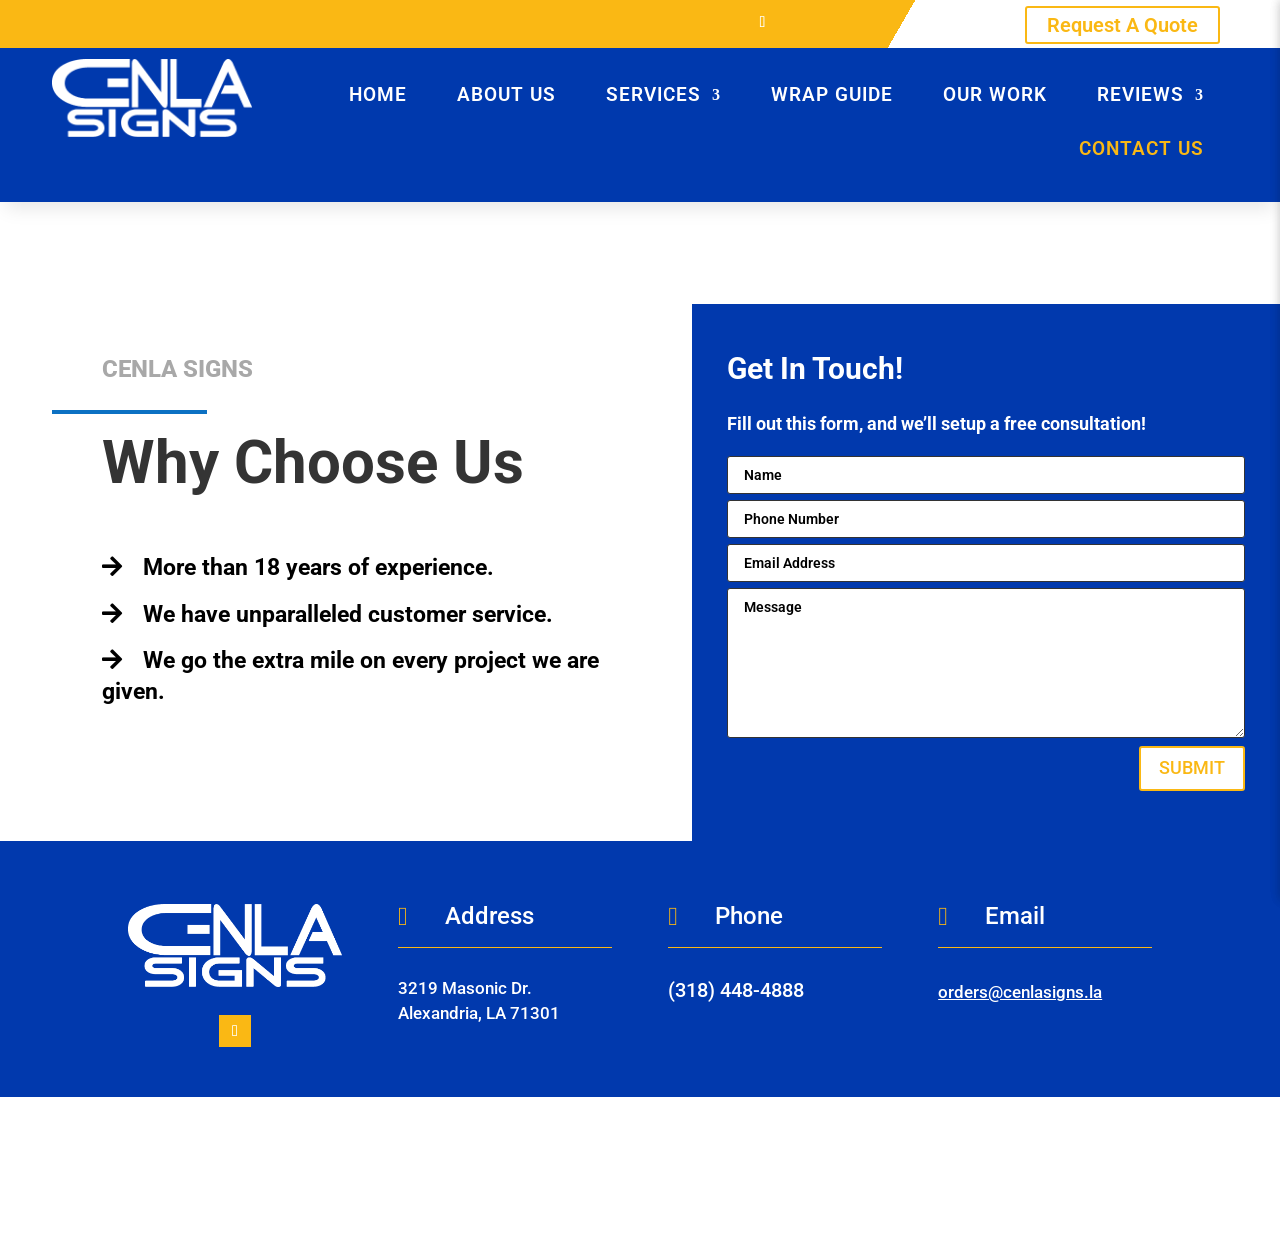
<file: contact-us/index.html>
<!DOCTYPE html>
<html lang="en-US">
<head>
	<meta charset="UTF-8" />
<meta http-equiv="X-UA-Compatible" content="IE=edge">
	<link rel="pingback" href="https://www.cenlasigns.la/xmlrpc.php" />

	<script type="text/javascript">
		document.documentElement.className = 'js';
	</script>
	
	<title>Contact Us | Cenla Signs</title>
<meta name='robots' content='max-image-preview:large' />
<script type="text/javascript">
			let jqueryParams=[],jQuery=function(r){return jqueryParams=[...jqueryParams,r],jQuery},$=function(r){return jqueryParams=[...jqueryParams,r],$};window.jQuery=jQuery,window.$=jQuery;let customHeadScripts=!1;jQuery.fn=jQuery.prototype={},$.fn=jQuery.prototype={},jQuery.noConflict=function(r){if(window.jQuery)return jQuery=window.jQuery,$=window.jQuery,customHeadScripts=!0,jQuery.noConflict},jQuery.ready=function(r){jqueryParams=[...jqueryParams,r]},$.ready=function(r){jqueryParams=[...jqueryParams,r]},jQuery.load=function(r){jqueryParams=[...jqueryParams,r]},$.load=function(r){jqueryParams=[...jqueryParams,r]},jQuery.fn.ready=function(r){jqueryParams=[...jqueryParams,r]},$.fn.ready=function(r){jqueryParams=[...jqueryParams,r]};</script><link rel='dns-prefetch' href='https://fonts.googleapis.com' />
<link rel="alternate" type="application/rss+xml" title="Cenla Signs &raquo; Feed" href="https://www.cenlasigns.la/feed/" />
<link rel="alternate" title="oEmbed (JSON)" type="application/json+oembed" href="https://www.cenlasigns.la/wp-json/oembed/1.0/embed?url=https%3A%2F%2Fwww.cenlasigns.la%2Fcontact-us%2F" />
<link rel="alternate" title="oEmbed (XML)" type="text/xml+oembed" href="https://www.cenlasigns.la/wp-json/oembed/1.0/embed?url=https%3A%2F%2Fwww.cenlasigns.la%2Fcontact-us%2F&#038;format=xml" />
<meta content="bright_divi_child_theme v.1.0" name="generator"/><style id="wp-img-auto-sizes-contain-inline-css">
img:is([sizes=auto i],[sizes^="auto," i]){contain-intrinsic-size:3000px 1500px}
/*# sourceURL=wp-img-auto-sizes-contain-inline-css */
</style>

<style id="global-styles-inline-css">
:root{--wp--preset--aspect-ratio--square: 1;--wp--preset--aspect-ratio--4-3: 4/3;--wp--preset--aspect-ratio--3-4: 3/4;--wp--preset--aspect-ratio--3-2: 3/2;--wp--preset--aspect-ratio--2-3: 2/3;--wp--preset--aspect-ratio--16-9: 16/9;--wp--preset--aspect-ratio--9-16: 9/16;--wp--preset--color--black: #000000;--wp--preset--color--cyan-bluish-gray: #abb8c3;--wp--preset--color--white: #ffffff;--wp--preset--color--pale-pink: #f78da7;--wp--preset--color--vivid-red: #cf2e2e;--wp--preset--color--luminous-vivid-orange: #ff6900;--wp--preset--color--luminous-vivid-amber: #fcb900;--wp--preset--color--light-green-cyan: #7bdcb5;--wp--preset--color--vivid-green-cyan: #00d084;--wp--preset--color--pale-cyan-blue: #8ed1fc;--wp--preset--color--vivid-cyan-blue: #0693e3;--wp--preset--color--vivid-purple: #9b51e0;--wp--preset--gradient--vivid-cyan-blue-to-vivid-purple: linear-gradient(135deg,rgb(6,147,227) 0%,rgb(155,81,224) 100%);--wp--preset--gradient--light-green-cyan-to-vivid-green-cyan: linear-gradient(135deg,rgb(122,220,180) 0%,rgb(0,208,130) 100%);--wp--preset--gradient--luminous-vivid-amber-to-luminous-vivid-orange: linear-gradient(135deg,rgb(252,185,0) 0%,rgb(255,105,0) 100%);--wp--preset--gradient--luminous-vivid-orange-to-vivid-red: linear-gradient(135deg,rgb(255,105,0) 0%,rgb(207,46,46) 100%);--wp--preset--gradient--very-light-gray-to-cyan-bluish-gray: linear-gradient(135deg,rgb(238,238,238) 0%,rgb(169,184,195) 100%);--wp--preset--gradient--cool-to-warm-spectrum: linear-gradient(135deg,rgb(74,234,220) 0%,rgb(151,120,209) 20%,rgb(207,42,186) 40%,rgb(238,44,130) 60%,rgb(251,105,98) 80%,rgb(254,248,76) 100%);--wp--preset--gradient--blush-light-purple: linear-gradient(135deg,rgb(255,206,236) 0%,rgb(152,150,240) 100%);--wp--preset--gradient--blush-bordeaux: linear-gradient(135deg,rgb(254,205,165) 0%,rgb(254,45,45) 50%,rgb(107,0,62) 100%);--wp--preset--gradient--luminous-dusk: linear-gradient(135deg,rgb(255,203,112) 0%,rgb(199,81,192) 50%,rgb(65,88,208) 100%);--wp--preset--gradient--pale-ocean: linear-gradient(135deg,rgb(255,245,203) 0%,rgb(182,227,212) 50%,rgb(51,167,181) 100%);--wp--preset--gradient--electric-grass: linear-gradient(135deg,rgb(202,248,128) 0%,rgb(113,206,126) 100%);--wp--preset--gradient--midnight: linear-gradient(135deg,rgb(2,3,129) 0%,rgb(40,116,252) 100%);--wp--preset--font-size--small: 13px;--wp--preset--font-size--medium: 20px;--wp--preset--font-size--large: 36px;--wp--preset--font-size--x-large: 42px;--wp--preset--spacing--20: 0.44rem;--wp--preset--spacing--30: 0.67rem;--wp--preset--spacing--40: 1rem;--wp--preset--spacing--50: 1.5rem;--wp--preset--spacing--60: 2.25rem;--wp--preset--spacing--70: 3.38rem;--wp--preset--spacing--80: 5.06rem;--wp--preset--shadow--natural: 6px 6px 9px rgba(0, 0, 0, 0.2);--wp--preset--shadow--deep: 12px 12px 50px rgba(0, 0, 0, 0.4);--wp--preset--shadow--sharp: 6px 6px 0px rgba(0, 0, 0, 0.2);--wp--preset--shadow--outlined: 6px 6px 0px -3px rgb(255, 255, 255), 6px 6px rgb(0, 0, 0);--wp--preset--shadow--crisp: 6px 6px 0px rgb(0, 0, 0);}:root { --wp--style--global--content-size: 823px;--wp--style--global--wide-size: 1080px; }:where(body) { margin: 0; }.wp-site-blocks > .alignleft { float: left; margin-right: 2em; }.wp-site-blocks > .alignright { float: right; margin-left: 2em; }.wp-site-blocks > .aligncenter { justify-content: center; margin-left: auto; margin-right: auto; }:where(.is-layout-flex){gap: 0.5em;}:where(.is-layout-grid){gap: 0.5em;}.is-layout-flow > .alignleft{float: left;margin-inline-start: 0;margin-inline-end: 2em;}.is-layout-flow > .alignright{float: right;margin-inline-start: 2em;margin-inline-end: 0;}.is-layout-flow > .aligncenter{margin-left: auto !important;margin-right: auto !important;}.is-layout-constrained > .alignleft{float: left;margin-inline-start: 0;margin-inline-end: 2em;}.is-layout-constrained > .alignright{float: right;margin-inline-start: 2em;margin-inline-end: 0;}.is-layout-constrained > .aligncenter{margin-left: auto !important;margin-right: auto !important;}.is-layout-constrained > :where(:not(.alignleft):not(.alignright):not(.alignfull)){max-width: var(--wp--style--global--content-size);margin-left: auto !important;margin-right: auto !important;}.is-layout-constrained > .alignwide{max-width: var(--wp--style--global--wide-size);}body .is-layout-flex{display: flex;}.is-layout-flex{flex-wrap: wrap;align-items: center;}.is-layout-flex > :is(*, div){margin: 0;}body .is-layout-grid{display: grid;}.is-layout-grid > :is(*, div){margin: 0;}body{padding-top: 0px;padding-right: 0px;padding-bottom: 0px;padding-left: 0px;}:root :where(.wp-element-button, .wp-block-button__link){background-color: #32373c;border-width: 0;color: #fff;font-family: inherit;font-size: inherit;font-style: inherit;font-weight: inherit;letter-spacing: inherit;line-height: inherit;padding-top: calc(0.667em + 2px);padding-right: calc(1.333em + 2px);padding-bottom: calc(0.667em + 2px);padding-left: calc(1.333em + 2px);text-decoration: none;text-transform: inherit;}.has-black-color{color: var(--wp--preset--color--black) !important;}.has-cyan-bluish-gray-color{color: var(--wp--preset--color--cyan-bluish-gray) !important;}.has-white-color{color: var(--wp--preset--color--white) !important;}.has-pale-pink-color{color: var(--wp--preset--color--pale-pink) !important;}.has-vivid-red-color{color: var(--wp--preset--color--vivid-red) !important;}.has-luminous-vivid-orange-color{color: var(--wp--preset--color--luminous-vivid-orange) !important;}.has-luminous-vivid-amber-color{color: var(--wp--preset--color--luminous-vivid-amber) !important;}.has-light-green-cyan-color{color: var(--wp--preset--color--light-green-cyan) !important;}.has-vivid-green-cyan-color{color: var(--wp--preset--color--vivid-green-cyan) !important;}.has-pale-cyan-blue-color{color: var(--wp--preset--color--pale-cyan-blue) !important;}.has-vivid-cyan-blue-color{color: var(--wp--preset--color--vivid-cyan-blue) !important;}.has-vivid-purple-color{color: var(--wp--preset--color--vivid-purple) !important;}.has-black-background-color{background-color: var(--wp--preset--color--black) !important;}.has-cyan-bluish-gray-background-color{background-color: var(--wp--preset--color--cyan-bluish-gray) !important;}.has-white-background-color{background-color: var(--wp--preset--color--white) !important;}.has-pale-pink-background-color{background-color: var(--wp--preset--color--pale-pink) !important;}.has-vivid-red-background-color{background-color: var(--wp--preset--color--vivid-red) !important;}.has-luminous-vivid-orange-background-color{background-color: var(--wp--preset--color--luminous-vivid-orange) !important;}.has-luminous-vivid-amber-background-color{background-color: var(--wp--preset--color--luminous-vivid-amber) !important;}.has-light-green-cyan-background-color{background-color: var(--wp--preset--color--light-green-cyan) !important;}.has-vivid-green-cyan-background-color{background-color: var(--wp--preset--color--vivid-green-cyan) !important;}.has-pale-cyan-blue-background-color{background-color: var(--wp--preset--color--pale-cyan-blue) !important;}.has-vivid-cyan-blue-background-color{background-color: var(--wp--preset--color--vivid-cyan-blue) !important;}.has-vivid-purple-background-color{background-color: var(--wp--preset--color--vivid-purple) !important;}.has-black-border-color{border-color: var(--wp--preset--color--black) !important;}.has-cyan-bluish-gray-border-color{border-color: var(--wp--preset--color--cyan-bluish-gray) !important;}.has-white-border-color{border-color: var(--wp--preset--color--white) !important;}.has-pale-pink-border-color{border-color: var(--wp--preset--color--pale-pink) !important;}.has-vivid-red-border-color{border-color: var(--wp--preset--color--vivid-red) !important;}.has-luminous-vivid-orange-border-color{border-color: var(--wp--preset--color--luminous-vivid-orange) !important;}.has-luminous-vivid-amber-border-color{border-color: var(--wp--preset--color--luminous-vivid-amber) !important;}.has-light-green-cyan-border-color{border-color: var(--wp--preset--color--light-green-cyan) !important;}.has-vivid-green-cyan-border-color{border-color: var(--wp--preset--color--vivid-green-cyan) !important;}.has-pale-cyan-blue-border-color{border-color: var(--wp--preset--color--pale-cyan-blue) !important;}.has-vivid-cyan-blue-border-color{border-color: var(--wp--preset--color--vivid-cyan-blue) !important;}.has-vivid-purple-border-color{border-color: var(--wp--preset--color--vivid-purple) !important;}.has-vivid-cyan-blue-to-vivid-purple-gradient-background{background: var(--wp--preset--gradient--vivid-cyan-blue-to-vivid-purple) !important;}.has-light-green-cyan-to-vivid-green-cyan-gradient-background{background: var(--wp--preset--gradient--light-green-cyan-to-vivid-green-cyan) !important;}.has-luminous-vivid-amber-to-luminous-vivid-orange-gradient-background{background: var(--wp--preset--gradient--luminous-vivid-amber-to-luminous-vivid-orange) !important;}.has-luminous-vivid-orange-to-vivid-red-gradient-background{background: var(--wp--preset--gradient--luminous-vivid-orange-to-vivid-red) !important;}.has-very-light-gray-to-cyan-bluish-gray-gradient-background{background: var(--wp--preset--gradient--very-light-gray-to-cyan-bluish-gray) !important;}.has-cool-to-warm-spectrum-gradient-background{background: var(--wp--preset--gradient--cool-to-warm-spectrum) !important;}.has-blush-light-purple-gradient-background{background: var(--wp--preset--gradient--blush-light-purple) !important;}.has-blush-bordeaux-gradient-background{background: var(--wp--preset--gradient--blush-bordeaux) !important;}.has-luminous-dusk-gradient-background{background: var(--wp--preset--gradient--luminous-dusk) !important;}.has-pale-ocean-gradient-background{background: var(--wp--preset--gradient--pale-ocean) !important;}.has-electric-grass-gradient-background{background: var(--wp--preset--gradient--electric-grass) !important;}.has-midnight-gradient-background{background: var(--wp--preset--gradient--midnight) !important;}.has-small-font-size{font-size: var(--wp--preset--font-size--small) !important;}.has-medium-font-size{font-size: var(--wp--preset--font-size--medium) !important;}.has-large-font-size{font-size: var(--wp--preset--font-size--large) !important;}.has-x-large-font-size{font-size: var(--wp--preset--font-size--x-large) !important;}
/*# sourceURL=global-styles-inline-css */
</style>

<style id="divi-style-parent-inline-inline-css">
/*!
Theme Name: Divi
Theme URI: http://www.elegantthemes.com/gallery/divi/
Version: 4.27.3
Description: Smart. Flexible. Beautiful. Divi is the most powerful theme in our collection.
Author: Elegant Themes
Author URI: http://www.elegantthemes.com
License: GNU General Public License v2
License URI: http://www.gnu.org/licenses/gpl-2.0.html
*/

a,abbr,acronym,address,applet,b,big,blockquote,body,center,cite,code,dd,del,dfn,div,dl,dt,em,fieldset,font,form,h1,h2,h3,h4,h5,h6,html,i,iframe,img,ins,kbd,label,legend,li,object,ol,p,pre,q,s,samp,small,span,strike,strong,sub,sup,tt,u,ul,var{margin:0;padding:0;border:0;outline:0;font-size:100%;-ms-text-size-adjust:100%;-webkit-text-size-adjust:100%;vertical-align:baseline;background:transparent}body{line-height:1}ol,ul{list-style:none}blockquote,q{quotes:none}blockquote:after,blockquote:before,q:after,q:before{content:"";content:none}blockquote{margin:20px 0 30px;border-left:5px solid;padding-left:20px}:focus{outline:0}del{text-decoration:line-through}pre{overflow:auto;padding:10px}figure{margin:0}table{border-collapse:collapse;border-spacing:0}article,aside,footer,header,hgroup,nav,section{display:block}body{font-family:Open Sans,Arial,sans-serif;font-size:14px;color:#666;background-color:#fff;line-height:1.7em;font-weight:500;-webkit-font-smoothing:antialiased;-moz-osx-font-smoothing:grayscale}body.page-template-page-template-blank-php #page-container{padding-top:0!important}body.et_cover_background{background-size:cover!important;background-position:top!important;background-repeat:no-repeat!important;background-attachment:fixed}a{color:#2ea3f2}a,a:hover{text-decoration:none}p{padding-bottom:1em}p:not(.has-background):last-of-type{padding-bottom:0}p.et_normal_padding{padding-bottom:1em}strong{font-weight:700}cite,em,i{font-style:italic}code,pre{font-family:Courier New,monospace;margin-bottom:10px}ins{text-decoration:none}sub,sup{height:0;line-height:1;position:relative;vertical-align:baseline}sup{bottom:.8em}sub{top:.3em}dl{margin:0 0 1.5em}dl dt{font-weight:700}dd{margin-left:1.5em}blockquote p{padding-bottom:0}embed,iframe,object,video{max-width:100%}h1,h2,h3,h4,h5,h6{color:#333;padding-bottom:10px;line-height:1em;font-weight:500}h1 a,h2 a,h3 a,h4 a,h5 a,h6 a{color:inherit}h1{font-size:30px}h2{font-size:26px}h3{font-size:22px}h4{font-size:18px}h5{font-size:16px}h6{font-size:14px}input{-webkit-appearance:none}input[type=checkbox]{-webkit-appearance:checkbox}input[type=radio]{-webkit-appearance:radio}input.text,input.title,input[type=email],input[type=password],input[type=tel],input[type=text],select,textarea{background-color:#fff;border:1px solid #bbb;padding:2px;color:#4e4e4e}input.text:focus,input.title:focus,input[type=text]:focus,select:focus,textarea:focus{border-color:#2d3940;color:#3e3e3e}input.text,input.title,input[type=text],select,textarea{margin:0}textarea{padding:4px}button,input,select,textarea{font-family:inherit}img{max-width:100%;height:auto}.clear{clear:both}br.clear{margin:0;padding:0}.pagination{clear:both}#et_search_icon:hover,.et-social-icon a:hover,.et_password_protected_form .et_submit_button,.form-submit .et_pb_buttontton.alt.disabled,.nav-single a,.posted_in a{color:#2ea3f2}.et-search-form,blockquote{border-color:#2ea3f2}#main-content{background-color:#fff}.container{width:80%;max-width:1080px;margin:auto;position:relative}body:not(.et-tb) #main-content .container,body:not(.et-tb-has-header) #main-content .container{padding-top:58px}.et_full_width_page #main-content .container:before{display:none}.main_title{margin-bottom:20px}.et_password_protected_form .et_submit_button:hover,.form-submit .et_pb_button:hover{background:rgba(0,0,0,.05)}.et_button_icon_visible .et_pb_button{padding-right:2em;padding-left:.7em}.et_button_icon_visible .et_pb_button:after{opacity:1;margin-left:0}.et_button_left .et_pb_button:hover:after{left:.15em}.et_button_left .et_pb_button:after{margin-left:0;left:1em}.et_button_icon_visible.et_button_left .et_pb_button,.et_button_left .et_pb_button:hover,.et_button_left .et_pb_module .et_pb_button:hover{padding-left:2em;padding-right:.7em}.et_button_icon_visible.et_button_left .et_pb_button:after,.et_button_left .et_pb_button:hover:after{left:.15em}.et_password_protected_form .et_submit_button:hover,.form-submit .et_pb_button:hover{padding:.3em 1em}.et_button_no_icon .et_pb_button:after{display:none}.et_button_no_icon.et_button_icon_visible.et_button_left .et_pb_button,.et_button_no_icon.et_button_left .et_pb_button:hover,.et_button_no_icon .et_pb_button,.et_button_no_icon .et_pb_button:hover{padding:.3em 1em!important}.et_button_custom_icon .et_pb_button:after{line-height:1.7em}.et_button_custom_icon.et_button_icon_visible .et_pb_button:after,.et_button_custom_icon .et_pb_button:hover:after{margin-left:.3em}#left-area .post_format-post-format-gallery .wp-block-gallery:first-of-type{padding:0;margin-bottom:-16px}.entry-content table:not(.variations){border:1px solid #eee;margin:0 0 15px;text-align:left;width:100%}.entry-content thead th,.entry-content tr th{color:#555;font-weight:700;padding:9px 24px}.entry-content tr td{border-top:1px solid #eee;padding:6px 24px}#left-area ul,.entry-content ul,.et-l--body ul,.et-l--footer ul,.et-l--header ul{list-style-type:disc;padding:0 0 23px 1em;line-height:26px}#left-area ol,.entry-content ol,.et-l--body ol,.et-l--footer ol,.et-l--header ol{list-style-type:decimal;list-style-position:inside;padding:0 0 23px;line-height:26px}#left-area ul li ul,.entry-content ul li ol{padding:2px 0 2px 20px}#left-area ol li ul,.entry-content ol li ol,.et-l--body ol li ol,.et-l--footer ol li ol,.et-l--header ol li ol{padding:2px 0 2px 35px}#left-area ul.wp-block-gallery{display:-webkit-box;display:-ms-flexbox;display:flex;-ms-flex-wrap:wrap;flex-wrap:wrap;list-style-type:none;padding:0}#left-area ul.products{padding:0!important;line-height:1.7!important;list-style:none!important}.gallery-item a{display:block}.gallery-caption,.gallery-item a{width:90%}#wpadminbar{z-index:100001}#left-area .post-meta{font-size:14px;padding-bottom:15px}#left-area .post-meta a{text-decoration:none;color:#666}#left-area .et_featured_image{padding-bottom:7px}.single .post{padding-bottom:25px}body.single .et_audio_content{margin-bottom:-6px}.nav-single a{text-decoration:none;color:#2ea3f2;font-size:14px;font-weight:400}.nav-previous{float:left}.nav-next{float:right}.et_password_protected_form p input{background-color:#eee;border:none!important;width:100%!important;border-radius:0!important;font-size:14px;color:#999!important;padding:16px!important;-webkit-box-sizing:border-box;box-sizing:border-box}.et_password_protected_form label{display:none}.et_password_protected_form .et_submit_button{font-family:inherit;display:block;float:right;margin:8px auto 0;cursor:pointer}.post-password-required p.nocomments.container{max-width:100%}.post-password-required p.nocomments.container:before{display:none}.aligncenter,div.post .new-post .aligncenter{display:block;margin-left:auto;margin-right:auto}.wp-caption{border:1px solid #ddd;text-align:center;background-color:#f3f3f3;margin-bottom:10px;max-width:96%;padding:8px}.wp-caption.alignleft{margin:0 30px 20px 0}.wp-caption.alignright{margin:0 0 20px 30px}.wp-caption img{margin:0;padding:0;border:0}.wp-caption p.wp-caption-text{font-size:12px;padding:0 4px 5px;margin:0}.alignright{float:right}.alignleft{float:left}img.alignleft{display:inline;float:left;margin-right:15px}img.alignright{display:inline;float:right;margin-left:15px}.page.et_pb_pagebuilder_layout #main-content{background-color:transparent}body #main-content .et_builder_inner_content>h1,body #main-content .et_builder_inner_content>h2,body #main-content .et_builder_inner_content>h3,body #main-content .et_builder_inner_content>h4,body #main-content .et_builder_inner_content>h5,body #main-content .et_builder_inner_content>h6{line-height:1.4em}body #main-content .et_builder_inner_content>p{line-height:1.7em}.wp-block-pullquote{margin:20px 0 30px}.wp-block-pullquote.has-background blockquote{border-left:none}.wp-block-group.has-background{padding:1.5em 1.5em .5em}@media (min-width:981px){#left-area{width:79.125%;padding-bottom:23px}#main-content .container:before{content:"";position:absolute;top:0;height:100%;width:1px;background-color:#e2e2e2}.et_full_width_page #left-area,.et_no_sidebar #left-area{float:none;width:100%!important}.et_full_width_page #left-area{padding-bottom:0}.et_no_sidebar #main-content .container:before{display:none}}@media (max-width:980px){#page-container{padding-top:80px}.et-tb #page-container,.et-tb-has-header #page-container{padding-top:0!important}#left-area,#sidebar{width:100%!important}#main-content .container:before{display:none!important}.et_full_width_page .et_gallery_item:nth-child(4n+1){clear:none}}@media print{#page-container{padding-top:0!important}}#wp-admin-bar-et-use-visual-builder a:before{font-family:ETmodules!important;content:"\e625";font-size:30px!important;width:28px;margin-top:-3px;color:#974df3!important}#wp-admin-bar-et-use-visual-builder:hover a:before{color:#fff!important}#wp-admin-bar-et-use-visual-builder:hover a,#wp-admin-bar-et-use-visual-builder a:hover{transition:background-color .5s ease;-webkit-transition:background-color .5s ease;-moz-transition:background-color .5s ease;background-color:#7e3bd0!important;color:#fff!important}* html .clearfix,:first-child+html .clearfix{zoom:1}.iphone .et_pb_section_video_bg video::-webkit-media-controls-start-playback-button{display:none!important;-webkit-appearance:none}.et_mobile_device .et_pb_section_parallax .et_pb_parallax_css{background-attachment:scroll}.et-social-facebook a.icon:before{content:"\e093"}.et-social-twitter a.icon:before{content:"\e094"}.et-social-google-plus a.icon:before{content:"\e096"}.et-social-instagram a.icon:before{content:"\e09a"}.et-social-rss a.icon:before{content:"\e09e"}.ai1ec-single-event:after{content:" ";display:table;clear:both}.evcal_event_details .evcal_evdata_cell .eventon_details_shading_bot.eventon_details_shading_bot{z-index:3}.wp-block-divi-layout{margin-bottom:1em}*{-webkit-box-sizing:border-box;box-sizing:border-box}#et-info-email:before,#et-info-phone:before,#et_search_icon:before,.comment-reply-link:after,.et-cart-info span:before,.et-pb-arrow-next:before,.et-pb-arrow-prev:before,.et-social-icon a:before,.et_audio_container .mejs-playpause-button button:before,.et_audio_container .mejs-volume-button button:before,.et_overlay:before,.et_password_protected_form .et_submit_button:after,.et_pb_button:after,.et_pb_contact_reset:after,.et_pb_contact_submit:after,.et_pb_font_icon:before,.et_pb_newsletter_button:after,.et_pb_pricing_table_button:after,.et_pb_promo_button:after,.et_pb_testimonial:before,.et_pb_toggle_title:before,.form-submit .et_pb_button:after,.mobile_menu_bar:before,a.et_pb_more_button:after{font-family:ETmodules!important;speak:none;font-style:normal;font-weight:400;-webkit-font-feature-settings:normal;font-feature-settings:normal;font-variant:normal;text-transform:none;line-height:1;-webkit-font-smoothing:antialiased;-moz-osx-font-smoothing:grayscale;text-shadow:0 0;direction:ltr}.et-pb-icon,.et_pb_custom_button_icon.et_pb_button:after,.et_pb_login .et_pb_custom_button_icon.et_pb_button:after,.et_pb_woo_custom_button_icon .button.et_pb_custom_button_icon.et_pb_button:after,.et_pb_woo_custom_button_icon .button.et_pb_custom_button_icon.et_pb_button:hover:after{content:attr(data-icon)}.et-pb-icon{font-family:ETmodules;speak:none;font-weight:400;-webkit-font-feature-settings:normal;font-feature-settings:normal;font-variant:normal;text-transform:none;line-height:1;-webkit-font-smoothing:antialiased;font-size:96px;font-style:normal;display:inline-block;-webkit-box-sizing:border-box;box-sizing:border-box;direction:ltr}#et-ajax-saving{display:none;-webkit-transition:background .3s,-webkit-box-shadow .3s;transition:background .3s,-webkit-box-shadow .3s;transition:background .3s,box-shadow .3s;transition:background .3s,box-shadow .3s,-webkit-box-shadow .3s;-webkit-box-shadow:rgba(0,139,219,.247059) 0 0 60px;box-shadow:0 0 60px rgba(0,139,219,.247059);position:fixed;top:50%;left:50%;width:50px;height:50px;background:#fff;border-radius:50px;margin:-25px 0 0 -25px;z-index:999999;text-align:center}#et-ajax-saving img{margin:9px}.et-safe-mode-indicator,.et-safe-mode-indicator:focus,.et-safe-mode-indicator:hover{-webkit-box-shadow:0 5px 10px rgba(41,196,169,.15);box-shadow:0 5px 10px rgba(41,196,169,.15);background:#29c4a9;color:#fff;font-size:14px;font-weight:600;padding:12px;line-height:16px;border-radius:3px;position:fixed;bottom:30px;right:30px;z-index:999999;text-decoration:none;font-family:Open Sans,sans-serif;-webkit-font-smoothing:antialiased;-moz-osx-font-smoothing:grayscale}.et_pb_button{font-size:20px;font-weight:500;padding:.3em 1em;line-height:1.7em!important;background-color:transparent;background-size:cover;background-position:50%;background-repeat:no-repeat;border:2px solid;border-radius:3px;-webkit-transition-duration:.2s;transition-duration:.2s;-webkit-transition-property:all!important;transition-property:all!important}.et_pb_button,.et_pb_button_inner{position:relative}.et_pb_button:hover,.et_pb_module .et_pb_button:hover{border:2px solid transparent;padding:.3em 2em .3em .7em}.et_pb_button:hover{background-color:hsla(0,0%,100%,.2)}.et_pb_bg_layout_light.et_pb_button:hover,.et_pb_bg_layout_light .et_pb_button:hover{background-color:rgba(0,0,0,.05)}.et_pb_button:after,.et_pb_button:before{font-size:32px;line-height:1em;content:"\35";opacity:0;position:absolute;margin-left:-1em;-webkit-transition:all .2s;transition:all .2s;text-transform:none;-webkit-font-feature-settings:"kern" off;font-feature-settings:"kern" off;font-variant:none;font-style:normal;font-weight:400;text-shadow:none}.et_pb_button.et_hover_enabled:hover:after,.et_pb_button.et_pb_hovered:hover:after{-webkit-transition:none!important;transition:none!important}.et_pb_button:before{display:none}.et_pb_button:hover:after{opacity:1;margin-left:0}.et_pb_column_1_3 h1,.et_pb_column_1_4 h1,.et_pb_column_1_5 h1,.et_pb_column_1_6 h1,.et_pb_column_2_5 h1{font-size:26px}.et_pb_column_1_3 h2,.et_pb_column_1_4 h2,.et_pb_column_1_5 h2,.et_pb_column_1_6 h2,.et_pb_column_2_5 h2{font-size:23px}.et_pb_column_1_3 h3,.et_pb_column_1_4 h3,.et_pb_column_1_5 h3,.et_pb_column_1_6 h3,.et_pb_column_2_5 h3{font-size:20px}.et_pb_column_1_3 h4,.et_pb_column_1_4 h4,.et_pb_column_1_5 h4,.et_pb_column_1_6 h4,.et_pb_column_2_5 h4{font-size:18px}.et_pb_column_1_3 h5,.et_pb_column_1_4 h5,.et_pb_column_1_5 h5,.et_pb_column_1_6 h5,.et_pb_column_2_5 h5{font-size:16px}.et_pb_column_1_3 h6,.et_pb_column_1_4 h6,.et_pb_column_1_5 h6,.et_pb_column_1_6 h6,.et_pb_column_2_5 h6{font-size:15px}.et_pb_bg_layout_dark,.et_pb_bg_layout_dark h1,.et_pb_bg_layout_dark h2,.et_pb_bg_layout_dark h3,.et_pb_bg_layout_dark h4,.et_pb_bg_layout_dark h5,.et_pb_bg_layout_dark h6{color:#fff!important}.et_pb_module.et_pb_text_align_left{text-align:left}.et_pb_module.et_pb_text_align_center{text-align:center}.et_pb_module.et_pb_text_align_right{text-align:right}.et_pb_module.et_pb_text_align_justified{text-align:justify}.clearfix:after{visibility:hidden;display:block;font-size:0;content:" ";clear:both;height:0}.et_pb_bg_layout_light .et_pb_more_button{color:#2ea3f2}.et_builder_inner_content{position:relative;z-index:1}header .et_builder_inner_content{z-index:2}.et_pb_css_mix_blend_mode_passthrough{mix-blend-mode:unset!important}.et_pb_image_container{margin:-20px -20px 29px}.et_pb_module_inner{position:relative}.et_hover_enabled_preview{z-index:2}.et_hover_enabled:hover{position:relative;z-index:2}.et_pb_all_tabs,.et_pb_module,.et_pb_posts_nav a,.et_pb_tab,.et_pb_with_background{position:relative;background-size:cover;background-position:50%;background-repeat:no-repeat}.et_pb_background_mask,.et_pb_background_pattern{bottom:0;left:0;position:absolute;right:0;top:0}.et_pb_background_mask{background-size:calc(100% + 2px) calc(100% + 2px);background-repeat:no-repeat;background-position:50%;overflow:hidden}.et_pb_background_pattern{background-position:0 0;background-repeat:repeat}.et_pb_with_border{position:relative;border:0 solid #333}.post-password-required .et_pb_row{padding:0;width:100%}.post-password-required .et_password_protected_form{min-height:0}body.et_pb_pagebuilder_layout.et_pb_show_title .post-password-required .et_password_protected_form h1,body:not(.et_pb_pagebuilder_layout) .post-password-required .et_password_protected_form h1{display:none}.et_pb_no_bg{padding:0!important}.et_overlay.et_pb_inline_icon:before,.et_pb_inline_icon:before{content:attr(data-icon)}.et_pb_more_button{color:inherit;text-shadow:none;text-decoration:none;display:inline-block;margin-top:20px}.et_parallax_bg_wrap{overflow:hidden;position:absolute;top:0;right:0;bottom:0;left:0}.et_parallax_bg{background-repeat:no-repeat;background-position:top;background-size:cover;position:absolute;bottom:0;left:0;width:100%;height:100%;display:block}.et_parallax_bg.et_parallax_bg__hover,.et_parallax_bg.et_parallax_bg_phone,.et_parallax_bg.et_parallax_bg_tablet,.et_parallax_gradient.et_parallax_gradient__hover,.et_parallax_gradient.et_parallax_gradient_phone,.et_parallax_gradient.et_parallax_gradient_tablet,.et_pb_section_parallax_hover:hover .et_parallax_bg:not(.et_parallax_bg__hover),.et_pb_section_parallax_hover:hover .et_parallax_gradient:not(.et_parallax_gradient__hover){display:none}.et_pb_section_parallax_hover:hover .et_parallax_bg.et_parallax_bg__hover,.et_pb_section_parallax_hover:hover .et_parallax_gradient.et_parallax_gradient__hover{display:block}.et_parallax_gradient{bottom:0;display:block;left:0;position:absolute;right:0;top:0}.et_pb_module.et_pb_section_parallax,.et_pb_posts_nav a.et_pb_section_parallax,.et_pb_tab.et_pb_section_parallax{position:relative}.et_pb_section_parallax .et_pb_parallax_css,.et_pb_slides .et_parallax_bg.et_pb_parallax_css{background-attachment:fixed}body.et-bfb .et_pb_section_parallax .et_pb_parallax_css,body.et-bfb .et_pb_slides .et_parallax_bg.et_pb_parallax_css{background-attachment:scroll;bottom:auto}.et_pb_section_parallax.et_pb_column .et_pb_module,.et_pb_section_parallax.et_pb_row .et_pb_column,.et_pb_section_parallax.et_pb_row .et_pb_module{z-index:9;position:relative}.et_pb_more_button:hover:after{opacity:1;margin-left:0}.et_pb_preload .et_pb_section_video_bg,.et_pb_preload>div{visibility:hidden}.et_pb_preload,.et_pb_section.et_pb_section_video.et_pb_preload{position:relative;background:#464646!important}.et_pb_preload:before{content:"";position:absolute;top:50%;left:50%;background:url(https://www.cenlasigns.la/wp-content/themes/Divi/includes/builder/styles/images/preloader.gif) no-repeat;border-radius:32px;width:32px;height:32px;margin:-16px 0 0 -16px}.box-shadow-overlay{position:absolute;top:0;left:0;width:100%;height:100%;z-index:10;pointer-events:none}.et_pb_section>.box-shadow-overlay~.et_pb_row{z-index:11}body.safari .section_has_divider{will-change:transform}.et_pb_row>.box-shadow-overlay{z-index:8}.has-box-shadow-overlay{position:relative}.et_clickable{cursor:pointer}.screen-reader-text{border:0;clip:rect(1px,1px,1px,1px);-webkit-clip-path:inset(50%);clip-path:inset(50%);height:1px;margin:-1px;overflow:hidden;padding:0;position:absolute!important;width:1px;word-wrap:normal!important}.et_multi_view_hidden,.et_multi_view_hidden_image{display:none!important}@keyframes multi-view-image-fade{0%{opacity:0}10%{opacity:.1}20%{opacity:.2}30%{opacity:.3}40%{opacity:.4}50%{opacity:.5}60%{opacity:.6}70%{opacity:.7}80%{opacity:.8}90%{opacity:.9}to{opacity:1}}.et_multi_view_image__loading{visibility:hidden}.et_multi_view_image__loaded{-webkit-animation:multi-view-image-fade .5s;animation:multi-view-image-fade .5s}#et-pb-motion-effects-offset-tracker{visibility:hidden!important;opacity:0;position:absolute;top:0;left:0}.et-pb-before-scroll-animation{opacity:0}header.et-l.et-l--header:after{clear:both;display:block;content:""}.et_pb_module{-webkit-animation-timing-function:linear;animation-timing-function:linear;-webkit-animation-duration:.2s;animation-duration:.2s}@-webkit-keyframes fadeBottom{0%{opacity:0;-webkit-transform:translateY(10%);transform:translateY(10%)}to{opacity:1;-webkit-transform:translateY(0);transform:translateY(0)}}@keyframes fadeBottom{0%{opacity:0;-webkit-transform:translateY(10%);transform:translateY(10%)}to{opacity:1;-webkit-transform:translateY(0);transform:translateY(0)}}@-webkit-keyframes fadeLeft{0%{opacity:0;-webkit-transform:translateX(-10%);transform:translateX(-10%)}to{opacity:1;-webkit-transform:translateX(0);transform:translateX(0)}}@keyframes fadeLeft{0%{opacity:0;-webkit-transform:translateX(-10%);transform:translateX(-10%)}to{opacity:1;-webkit-transform:translateX(0);transform:translateX(0)}}@-webkit-keyframes fadeRight{0%{opacity:0;-webkit-transform:translateX(10%);transform:translateX(10%)}to{opacity:1;-webkit-transform:translateX(0);transform:translateX(0)}}@keyframes fadeRight{0%{opacity:0;-webkit-transform:translateX(10%);transform:translateX(10%)}to{opacity:1;-webkit-transform:translateX(0);transform:translateX(0)}}@-webkit-keyframes fadeTop{0%{opacity:0;-webkit-transform:translateY(-10%);transform:translateY(-10%)}to{opacity:1;-webkit-transform:translateX(0);transform:translateX(0)}}@keyframes fadeTop{0%{opacity:0;-webkit-transform:translateY(-10%);transform:translateY(-10%)}to{opacity:1;-webkit-transform:translateX(0);transform:translateX(0)}}@-webkit-keyframes fadeIn{0%{opacity:0}to{opacity:1}}@keyframes fadeIn{0%{opacity:0}to{opacity:1}}.et-waypoint:not(.et_pb_counters){opacity:0}@media (min-width:981px){.et_pb_section.et_section_specialty div.et_pb_row .et_pb_column .et_pb_column .et_pb_module.et-last-child,.et_pb_section.et_section_specialty div.et_pb_row .et_pb_column .et_pb_column .et_pb_module:last-child,.et_pb_section.et_section_specialty div.et_pb_row .et_pb_column .et_pb_row_inner .et_pb_column .et_pb_module.et-last-child,.et_pb_section.et_section_specialty div.et_pb_row .et_pb_column .et_pb_row_inner .et_pb_column .et_pb_module:last-child,.et_pb_section div.et_pb_row .et_pb_column .et_pb_module.et-last-child,.et_pb_section div.et_pb_row .et_pb_column .et_pb_module:last-child{margin-bottom:0}}@media (max-width:980px){.et_overlay.et_pb_inline_icon_tablet:before,.et_pb_inline_icon_tablet:before{content:attr(data-icon-tablet)}.et_parallax_bg.et_parallax_bg_tablet_exist,.et_parallax_gradient.et_parallax_gradient_tablet_exist{display:none}.et_parallax_bg.et_parallax_bg_tablet,.et_parallax_gradient.et_parallax_gradient_tablet{display:block}.et_pb_column .et_pb_module{margin-bottom:30px}.et_pb_row .et_pb_column .et_pb_module.et-last-child,.et_pb_row .et_pb_column .et_pb_module:last-child,.et_section_specialty .et_pb_row .et_pb_column .et_pb_module.et-last-child,.et_section_specialty .et_pb_row .et_pb_column .et_pb_module:last-child{margin-bottom:0}.et_pb_more_button{display:inline-block!important}.et_pb_bg_layout_light_tablet.et_pb_button,.et_pb_bg_layout_light_tablet.et_pb_module.et_pb_button,.et_pb_bg_layout_light_tablet .et_pb_more_button{color:#2ea3f2}.et_pb_bg_layout_light_tablet .et_pb_forgot_password a{color:#666}.et_pb_bg_layout_light_tablet h1,.et_pb_bg_layout_light_tablet h2,.et_pb_bg_layout_light_tablet h3,.et_pb_bg_layout_light_tablet h4,.et_pb_bg_layout_light_tablet h5,.et_pb_bg_layout_light_tablet h6{color:#333!important}.et_pb_module .et_pb_bg_layout_light_tablet.et_pb_button{color:#2ea3f2!important}.et_pb_bg_layout_light_tablet{color:#666!important}.et_pb_bg_layout_dark_tablet,.et_pb_bg_layout_dark_tablet h1,.et_pb_bg_layout_dark_tablet h2,.et_pb_bg_layout_dark_tablet h3,.et_pb_bg_layout_dark_tablet h4,.et_pb_bg_layout_dark_tablet h5,.et_pb_bg_layout_dark_tablet h6{color:#fff!important}.et_pb_bg_layout_dark_tablet.et_pb_button,.et_pb_bg_layout_dark_tablet.et_pb_module.et_pb_button,.et_pb_bg_layout_dark_tablet .et_pb_more_button{color:inherit}.et_pb_bg_layout_dark_tablet .et_pb_forgot_password a{color:#fff}.et_pb_module.et_pb_text_align_left-tablet{text-align:left}.et_pb_module.et_pb_text_align_center-tablet{text-align:center}.et_pb_module.et_pb_text_align_right-tablet{text-align:right}.et_pb_module.et_pb_text_align_justified-tablet{text-align:justify}}@media (max-width:767px){.et_pb_more_button{display:inline-block!important}.et_overlay.et_pb_inline_icon_phone:before,.et_pb_inline_icon_phone:before{content:attr(data-icon-phone)}.et_parallax_bg.et_parallax_bg_phone_exist,.et_parallax_gradient.et_parallax_gradient_phone_exist{display:none}.et_parallax_bg.et_parallax_bg_phone,.et_parallax_gradient.et_parallax_gradient_phone{display:block}.et-hide-mobile{display:none!important}.et_pb_bg_layout_light_phone.et_pb_button,.et_pb_bg_layout_light_phone.et_pb_module.et_pb_button,.et_pb_bg_layout_light_phone .et_pb_more_button{color:#2ea3f2}.et_pb_bg_layout_light_phone .et_pb_forgot_password a{color:#666}.et_pb_bg_layout_light_phone h1,.et_pb_bg_layout_light_phone h2,.et_pb_bg_layout_light_phone h3,.et_pb_bg_layout_light_phone h4,.et_pb_bg_layout_light_phone h5,.et_pb_bg_layout_light_phone h6{color:#333!important}.et_pb_module .et_pb_bg_layout_light_phone.et_pb_button{color:#2ea3f2!important}.et_pb_bg_layout_light_phone{color:#666!important}.et_pb_bg_layout_dark_phone,.et_pb_bg_layout_dark_phone h1,.et_pb_bg_layout_dark_phone h2,.et_pb_bg_layout_dark_phone h3,.et_pb_bg_layout_dark_phone h4,.et_pb_bg_layout_dark_phone h5,.et_pb_bg_layout_dark_phone h6{color:#fff!important}.et_pb_bg_layout_dark_phone.et_pb_button,.et_pb_bg_layout_dark_phone.et_pb_module.et_pb_button,.et_pb_bg_layout_dark_phone .et_pb_more_button{color:inherit}.et_pb_module .et_pb_bg_layout_dark_phone.et_pb_button{color:#fff!important}.et_pb_bg_layout_dark_phone .et_pb_forgot_password a{color:#fff}.et_pb_module.et_pb_text_align_left-phone{text-align:left}.et_pb_module.et_pb_text_align_center-phone{text-align:center}.et_pb_module.et_pb_text_align_right-phone{text-align:right}.et_pb_module.et_pb_text_align_justified-phone{text-align:justify}}@media (max-width:479px){a.et_pb_more_button{display:block}}@media (min-width:768px) and (max-width:980px){[data-et-multi-view-load-tablet-hidden=true]:not(.et_multi_view_swapped){display:none!important}}@media (max-width:767px){[data-et-multi-view-load-phone-hidden=true]:not(.et_multi_view_swapped){display:none!important}}.et_pb_menu.et_pb_menu--style-inline_centered_logo .et_pb_menu__menu nav ul{-webkit-box-pack:center;-ms-flex-pack:center;justify-content:center}@-webkit-keyframes multi-view-image-fade{0%{-webkit-transform:scale(1);transform:scale(1);opacity:1}50%{-webkit-transform:scale(1.01);transform:scale(1.01);opacity:1}to{-webkit-transform:scale(1);transform:scale(1);opacity:1}}
/*# sourceURL=divi-style-parent-inline-inline-css */
</style>
<style id="divi-dynamic-critical-inline-css">
@font-face{font-family:ETmodules;font-display:block;src:url(//www.cenlasigns.la/wp-content/themes/Divi/core/admin/fonts/modules/all/modules.eot);src:url(//www.cenlasigns.la/wp-content/themes/Divi/core/admin/fonts/modules/all/modules.eot?#iefix) format("embedded-opentype"),url(//www.cenlasigns.la/wp-content/themes/Divi/core/admin/fonts/modules/all/modules.woff) format("woff"),url(//www.cenlasigns.la/wp-content/themes/Divi/core/admin/fonts/modules/all/modules.ttf) format("truetype"),url(//www.cenlasigns.la/wp-content/themes/Divi/core/admin/fonts/modules/all/modules.svg#ETmodules) format("svg");font-weight:400;font-style:normal}
@media (min-width:981px){.et_pb_gutters3 .et_pb_column,.et_pb_gutters3.et_pb_row .et_pb_column{margin-right:5.5%}.et_pb_gutters3 .et_pb_column_4_4,.et_pb_gutters3.et_pb_row .et_pb_column_4_4{width:100%}.et_pb_gutters3 .et_pb_column_4_4 .et_pb_module,.et_pb_gutters3.et_pb_row .et_pb_column_4_4 .et_pb_module{margin-bottom:2.75%}.et_pb_gutters3 .et_pb_column_3_4,.et_pb_gutters3.et_pb_row .et_pb_column_3_4{width:73.625%}.et_pb_gutters3 .et_pb_column_3_4 .et_pb_module,.et_pb_gutters3.et_pb_row .et_pb_column_3_4 .et_pb_module{margin-bottom:3.735%}.et_pb_gutters3 .et_pb_column_2_3,.et_pb_gutters3.et_pb_row .et_pb_column_2_3{width:64.833%}.et_pb_gutters3 .et_pb_column_2_3 .et_pb_module,.et_pb_gutters3.et_pb_row .et_pb_column_2_3 .et_pb_module{margin-bottom:4.242%}.et_pb_gutters3 .et_pb_column_3_5,.et_pb_gutters3.et_pb_row .et_pb_column_3_5{width:57.8%}.et_pb_gutters3 .et_pb_column_3_5 .et_pb_module,.et_pb_gutters3.et_pb_row .et_pb_column_3_5 .et_pb_module{margin-bottom:4.758%}.et_pb_gutters3 .et_pb_column_1_2,.et_pb_gutters3.et_pb_row .et_pb_column_1_2{width:47.25%}.et_pb_gutters3 .et_pb_column_1_2 .et_pb_module,.et_pb_gutters3.et_pb_row .et_pb_column_1_2 .et_pb_module{margin-bottom:5.82%}.et_pb_gutters3 .et_pb_column_2_5,.et_pb_gutters3.et_pb_row .et_pb_column_2_5{width:36.7%}.et_pb_gutters3 .et_pb_column_2_5 .et_pb_module,.et_pb_gutters3.et_pb_row .et_pb_column_2_5 .et_pb_module{margin-bottom:7.493%}.et_pb_gutters3 .et_pb_column_1_3,.et_pb_gutters3.et_pb_row .et_pb_column_1_3{width:29.6667%}.et_pb_gutters3 .et_pb_column_1_3 .et_pb_module,.et_pb_gutters3.et_pb_row .et_pb_column_1_3 .et_pb_module{margin-bottom:9.27%}.et_pb_gutters3 .et_pb_column_1_4,.et_pb_gutters3.et_pb_row .et_pb_column_1_4{width:20.875%}.et_pb_gutters3 .et_pb_column_1_4 .et_pb_module,.et_pb_gutters3.et_pb_row .et_pb_column_1_4 .et_pb_module{margin-bottom:13.174%}.et_pb_gutters3 .et_pb_column_1_5,.et_pb_gutters3.et_pb_row .et_pb_column_1_5{width:15.6%}.et_pb_gutters3 .et_pb_column_1_5 .et_pb_module,.et_pb_gutters3.et_pb_row .et_pb_column_1_5 .et_pb_module{margin-bottom:17.628%}.et_pb_gutters3 .et_pb_column_1_6,.et_pb_gutters3.et_pb_row .et_pb_column_1_6{width:12.0833%}.et_pb_gutters3 .et_pb_column_1_6 .et_pb_module,.et_pb_gutters3.et_pb_row .et_pb_column_1_6 .et_pb_module{margin-bottom:22.759%}.et_pb_gutters3 .et_full_width_page.woocommerce-page ul.products li.product{width:20.875%;margin-right:5.5%;margin-bottom:5.5%}.et_pb_gutters3.et_left_sidebar.woocommerce-page #main-content ul.products li.product,.et_pb_gutters3.et_right_sidebar.woocommerce-page #main-content ul.products li.product{width:28.353%;margin-right:7.47%}.et_pb_gutters3.et_left_sidebar.woocommerce-page #main-content ul.products.columns-1 li.product,.et_pb_gutters3.et_right_sidebar.woocommerce-page #main-content ul.products.columns-1 li.product{width:100%;margin-right:0}.et_pb_gutters3.et_left_sidebar.woocommerce-page #main-content ul.products.columns-2 li.product,.et_pb_gutters3.et_right_sidebar.woocommerce-page #main-content ul.products.columns-2 li.product{width:48%;margin-right:4%}.et_pb_gutters3.et_left_sidebar.woocommerce-page #main-content ul.products.columns-2 li:nth-child(2n+2),.et_pb_gutters3.et_right_sidebar.woocommerce-page #main-content ul.products.columns-2 li:nth-child(2n+2){margin-right:0}.et_pb_gutters3.et_left_sidebar.woocommerce-page #main-content ul.products.columns-2 li:nth-child(3n+1),.et_pb_gutters3.et_right_sidebar.woocommerce-page #main-content ul.products.columns-2 li:nth-child(3n+1){clear:none}}
@media (min-width:981px){.et_pb_gutter.et_pb_gutters1 #left-area{width:75%}.et_pb_gutter.et_pb_gutters1 #sidebar{width:25%}.et_pb_gutters1.et_right_sidebar #left-area{padding-right:0}.et_pb_gutters1.et_left_sidebar #left-area{padding-left:0}.et_pb_gutter.et_pb_gutters1.et_right_sidebar #main-content .container:before{right:25%!important}.et_pb_gutter.et_pb_gutters1.et_left_sidebar #main-content .container:before{left:25%!important}.et_pb_gutters1 .et_pb_column,.et_pb_gutters1.et_pb_row .et_pb_column{margin-right:0}.et_pb_gutters1 .et_pb_column_4_4,.et_pb_gutters1.et_pb_row .et_pb_column_4_4{width:100%}.et_pb_gutters1 .et_pb_column_4_4 .et_pb_module,.et_pb_gutters1.et_pb_row .et_pb_column_4_4 .et_pb_module{margin-bottom:0}.et_pb_gutters1 .et_pb_column_3_4,.et_pb_gutters1.et_pb_row .et_pb_column_3_4{width:75%}.et_pb_gutters1 .et_pb_column_3_4 .et_pb_module,.et_pb_gutters1.et_pb_row .et_pb_column_3_4 .et_pb_module{margin-bottom:0}.et_pb_gutters1 .et_pb_column_2_3,.et_pb_gutters1.et_pb_row .et_pb_column_2_3{width:66.667%}.et_pb_gutters1 .et_pb_column_2_3 .et_pb_module,.et_pb_gutters1.et_pb_row .et_pb_column_2_3 .et_pb_module{margin-bottom:0}.et_pb_gutters1 .et_pb_column_3_5,.et_pb_gutters1.et_pb_row .et_pb_column_3_5{width:60%}.et_pb_gutters1 .et_pb_column_3_5 .et_pb_module,.et_pb_gutters1.et_pb_row .et_pb_column_3_5 .et_pb_module{margin-bottom:0}.et_pb_gutters1 .et_pb_column_1_2,.et_pb_gutters1.et_pb_row .et_pb_column_1_2{width:50%}.et_pb_gutters1 .et_pb_column_1_2 .et_pb_module,.et_pb_gutters1.et_pb_row .et_pb_column_1_2 .et_pb_module{margin-bottom:0}.et_pb_gutters1 .et_pb_column_2_5,.et_pb_gutters1.et_pb_row .et_pb_column_2_5{width:40%}.et_pb_gutters1 .et_pb_column_2_5 .et_pb_module,.et_pb_gutters1.et_pb_row .et_pb_column_2_5 .et_pb_module{margin-bottom:0}.et_pb_gutters1 .et_pb_column_1_3,.et_pb_gutters1.et_pb_row .et_pb_column_1_3{width:33.3333%}.et_pb_gutters1 .et_pb_column_1_3 .et_pb_module,.et_pb_gutters1.et_pb_row .et_pb_column_1_3 .et_pb_module{margin-bottom:0}.et_pb_gutters1 .et_pb_column_1_4,.et_pb_gutters1.et_pb_row .et_pb_column_1_4{width:25%}.et_pb_gutters1 .et_pb_column_1_4 .et_pb_module,.et_pb_gutters1.et_pb_row .et_pb_column_1_4 .et_pb_module{margin-bottom:0}.et_pb_gutters1 .et_pb_column_1_5,.et_pb_gutters1.et_pb_row .et_pb_column_1_5{width:20%}.et_pb_gutters1 .et_pb_column_1_5 .et_pb_module,.et_pb_gutters1.et_pb_row .et_pb_column_1_5 .et_pb_module{margin-bottom:0}.et_pb_gutters1 .et_pb_column_1_6,.et_pb_gutters1.et_pb_row .et_pb_column_1_6{width:16.6667%}.et_pb_gutters1 .et_pb_column_1_6 .et_pb_module,.et_pb_gutters1.et_pb_row .et_pb_column_1_6 .et_pb_module{margin-bottom:0}.et_pb_gutters1 .et_full_width_page.woocommerce-page ul.products li.product{width:25%;margin-right:0;margin-bottom:0}.et_pb_gutters1.et_left_sidebar.woocommerce-page #main-content ul.products li.product,.et_pb_gutters1.et_right_sidebar.woocommerce-page #main-content ul.products li.product{width:33.333%;margin-right:0}}@media (max-width:980px){.et_pb_gutters1 .et_pb_column,.et_pb_gutters1 .et_pb_column .et_pb_module,.et_pb_gutters1.et_pb_row .et_pb_column,.et_pb_gutters1.et_pb_row .et_pb_column .et_pb_module{margin-bottom:0}.et_pb_gutters1 .et_pb_row_1-2_1-4_1-4>.et_pb_column.et_pb_column_1_4,.et_pb_gutters1 .et_pb_row_1-4_1-4>.et_pb_column.et_pb_column_1_4,.et_pb_gutters1 .et_pb_row_1-4_1-4_1-2>.et_pb_column.et_pb_column_1_4,.et_pb_gutters1 .et_pb_row_1-5_1-5_3-5>.et_pb_column.et_pb_column_1_5,.et_pb_gutters1 .et_pb_row_3-5_1-5_1-5>.et_pb_column.et_pb_column_1_5,.et_pb_gutters1 .et_pb_row_4col>.et_pb_column.et_pb_column_1_4,.et_pb_gutters1 .et_pb_row_5col>.et_pb_column.et_pb_column_1_5,.et_pb_gutters1.et_pb_row_1-2_1-4_1-4>.et_pb_column.et_pb_column_1_4,.et_pb_gutters1.et_pb_row_1-4_1-4>.et_pb_column.et_pb_column_1_4,.et_pb_gutters1.et_pb_row_1-4_1-4_1-2>.et_pb_column.et_pb_column_1_4,.et_pb_gutters1.et_pb_row_1-5_1-5_3-5>.et_pb_column.et_pb_column_1_5,.et_pb_gutters1.et_pb_row_3-5_1-5_1-5>.et_pb_column.et_pb_column_1_5,.et_pb_gutters1.et_pb_row_4col>.et_pb_column.et_pb_column_1_4,.et_pb_gutters1.et_pb_row_5col>.et_pb_column.et_pb_column_1_5{width:50%;margin-right:0}.et_pb_gutters1 .et_pb_row_1-2_1-6_1-6_1-6>.et_pb_column.et_pb_column_1_6,.et_pb_gutters1 .et_pb_row_1-6_1-6_1-6>.et_pb_column.et_pb_column_1_6,.et_pb_gutters1 .et_pb_row_1-6_1-6_1-6_1-2>.et_pb_column.et_pb_column_1_6,.et_pb_gutters1 .et_pb_row_6col>.et_pb_column.et_pb_column_1_6,.et_pb_gutters1.et_pb_row_1-2_1-6_1-6_1-6>.et_pb_column.et_pb_column_1_6,.et_pb_gutters1.et_pb_row_1-6_1-6_1-6>.et_pb_column.et_pb_column_1_6,.et_pb_gutters1.et_pb_row_1-6_1-6_1-6_1-2>.et_pb_column.et_pb_column_1_6,.et_pb_gutters1.et_pb_row_6col>.et_pb_column.et_pb_column_1_6{width:33.333%;margin-right:0}.et_pb_gutters1 .et_pb_row_1-6_1-6_1-6_1-6>.et_pb_column.et_pb_column_1_6,.et_pb_gutters1.et_pb_row_1-6_1-6_1-6_1-6>.et_pb_column.et_pb_column_1_6{width:50%;margin-right:0}}@media (max-width:767px){.et_pb_gutters1 .et_pb_column,.et_pb_gutters1 .et_pb_column .et_pb_module,.et_pb_gutters1.et_pb_row .et_pb_column,.et_pb_gutters1.et_pb_row .et_pb_column .et_pb_module{margin-bottom:0}}@media (max-width:479px){.et_pb_gutters1 .et_pb_column,.et_pb_gutters1.et_pb_row .et_pb_column{margin:0!important}.et_pb_gutters1 .et_pb_column .et_pb_module,.et_pb_gutters1.et_pb_row .et_pb_column .et_pb_module{margin-bottom:0}}
@media (min-width:981px){.et_pb_gutter.et_pb_gutters2 #left-area{width:77.25%}.et_pb_gutter.et_pb_gutters2 #sidebar{width:22.75%}.et_pb_gutters2.et_right_sidebar #left-area{padding-right:3%}.et_pb_gutters2.et_left_sidebar #left-area{padding-left:3%}.et_pb_gutter.et_pb_gutters2.et_right_sidebar #main-content .container:before{right:22.75%!important}.et_pb_gutter.et_pb_gutters2.et_left_sidebar #main-content .container:before{left:22.75%!important}.et_pb_gutters2 .et_pb_column,.et_pb_gutters2.et_pb_row .et_pb_column{margin-right:3%}.et_pb_gutters2 .et_pb_column_4_4,.et_pb_gutters2.et_pb_row .et_pb_column_4_4{width:100%}.et_pb_gutters2 .et_pb_column_4_4 .et_pb_module,.et_pb_gutters2.et_pb_row .et_pb_column_4_4 .et_pb_module{margin-bottom:1.5%}.et_pb_gutters2 .et_pb_column_3_4,.et_pb_gutters2.et_pb_row .et_pb_column_3_4{width:74.25%}.et_pb_gutters2 .et_pb_column_3_4 .et_pb_module,.et_pb_gutters2.et_pb_row .et_pb_column_3_4 .et_pb_module{margin-bottom:2.02%}.et_pb_gutters2 .et_pb_column_2_3,.et_pb_gutters2.et_pb_row .et_pb_column_2_3{width:65.667%}.et_pb_gutters2 .et_pb_column_2_3 .et_pb_module,.et_pb_gutters2.et_pb_row .et_pb_column_2_3 .et_pb_module{margin-bottom:2.284%}.et_pb_gutters2 .et_pb_column_3_5,.et_pb_gutters2.et_pb_row .et_pb_column_3_5{width:58.8%}.et_pb_gutters2 .et_pb_column_3_5 .et_pb_module,.et_pb_gutters2.et_pb_row .et_pb_column_3_5 .et_pb_module{margin-bottom:2.551%}.et_pb_gutters2 .et_pb_column_1_2,.et_pb_gutters2.et_pb_row .et_pb_column_1_2{width:48.5%}.et_pb_gutters2 .et_pb_column_1_2 .et_pb_module,.et_pb_gutters2.et_pb_row .et_pb_column_1_2 .et_pb_module{margin-bottom:3.093%}.et_pb_gutters2 .et_pb_column_2_5,.et_pb_gutters2.et_pb_row .et_pb_column_2_5{width:38.2%}.et_pb_gutters2 .et_pb_column_2_5 .et_pb_module,.et_pb_gutters2.et_pb_row .et_pb_column_2_5 .et_pb_module{margin-bottom:3.927%}.et_pb_gutters2 .et_pb_column_1_3,.et_pb_gutters2.et_pb_row .et_pb_column_1_3{width:31.3333%}.et_pb_gutters2 .et_pb_column_1_3 .et_pb_module,.et_pb_gutters2.et_pb_row .et_pb_column_1_3 .et_pb_module{margin-bottom:4.787%}.et_pb_gutters2 .et_pb_column_1_4,.et_pb_gutters2.et_pb_row .et_pb_column_1_4{width:22.75%}.et_pb_gutters2 .et_pb_column_1_4 .et_pb_module,.et_pb_gutters2.et_pb_row .et_pb_column_1_4 .et_pb_module{margin-bottom:6.593%}.et_pb_gutters2 .et_pb_column_1_5,.et_pb_gutters2.et_pb_row .et_pb_column_1_5{width:17.6%}.et_pb_gutters2 .et_pb_column_1_5 .et_pb_module,.et_pb_gutters2.et_pb_row .et_pb_column_1_5 .et_pb_module{margin-bottom:8.523%}.et_pb_gutters2 .et_pb_column_1_6,.et_pb_gutters2.et_pb_row .et_pb_column_1_6{width:14.1667%}.et_pb_gutters2 .et_pb_column_1_6 .et_pb_module,.et_pb_gutters2.et_pb_row .et_pb_column_1_6 .et_pb_module{margin-bottom:10.588%}.et_pb_gutters2 .et_full_width_page.woocommerce-page ul.products li.product{width:22.75%;margin-right:3%;margin-bottom:3%}.et_pb_gutters2.et_left_sidebar.woocommerce-page #main-content ul.products li.product,.et_pb_gutters2.et_right_sidebar.woocommerce-page #main-content ul.products li.product{width:30.64%;margin-right:4.04%}}
.et_animated{opacity:0;-webkit-animation-duration:1s;animation-duration:1s;-webkit-animation-fill-mode:both!important;animation-fill-mode:both!important}.et_animated.infinite{-webkit-animation-iteration-count:infinite;animation-iteration-count:infinite}.et_had_animation{position:relative}@-webkit-keyframes et_pb_fade{to{opacity:1}}@keyframes et_pb_fade{to{opacity:1}}.et_animated.fade{-webkit-animation-name:et_pb_fade;animation-name:et_pb_fade}@-webkit-keyframes et_pb_fadeTop{0%{-webkit-transform:translate3d(0,-100%,0);transform:translate3d(0,-100%,0)}to{opacity:1;-webkit-transform:none;transform:none}}@keyframes et_pb_fadeTop{0%{-webkit-transform:translate3d(0,-100%,0);transform:translate3d(0,-100%,0)}to{opacity:1;-webkit-transform:none;transform:none}}.et_animated.fadeTop{-webkit-animation-name:et_pb_fadeTop;animation-name:et_pb_fadeTop}@-webkit-keyframes et_pb_fadeRight{0%{-webkit-transform:translate3d(100%,0,0);transform:translate3d(100%,0,0)}to{opacity:1;-webkit-transform:none;transform:none}}@keyframes et_pb_fadeRight{0%{-webkit-transform:translate3d(100%,0,0);transform:translate3d(100%,0,0)}to{opacity:1;-webkit-transform:none;transform:none}}.et_animated.fadeRight{-webkit-animation-name:et_pb_fadeRight;animation-name:et_pb_fadeRight}@-webkit-keyframes et_pb_fadeBottom{0%{-webkit-transform:translate3d(0,100%,0);transform:translate3d(0,100%,0)}to{opacity:1;-webkit-transform:none;transform:none}}@keyframes et_pb_fadeBottom{0%{-webkit-transform:translate3d(0,100%,0);transform:translate3d(0,100%,0)}to{opacity:1;-webkit-transform:none;transform:none}}.et_animated.fadeBottom{-webkit-animation-name:et_pb_fadeBottom;animation-name:et_pb_fadeBottom}@-webkit-keyframes et_pb_fadeLeft{0%{-webkit-transform:translate3d(-100%,0,0);transform:translate3d(-100%,0,0)}to{opacity:1;-webkit-transform:none;transform:none}}@keyframes et_pb_fadeLeft{0%{-webkit-transform:translate3d(-100%,0,0);transform:translate3d(-100%,0,0)}to{opacity:1;-webkit-transform:none;transform:none}}.et_animated.fadeLeft{-webkit-animation-name:et_pb_fadeLeft;animation-name:et_pb_fadeLeft}@-webkit-keyframes et_pb_slide{to{-webkit-transform:scaleX(1);transform:scaleX(1);opacity:1}}@keyframes et_pb_slide{to{-webkit-transform:scaleX(1);transform:scaleX(1);opacity:1}}.et_animated.slide{-webkit-animation-name:et_pb_slide;animation-name:et_pb_slide}@-webkit-keyframes et_pb_slideTop{to{-webkit-transform:translateZ(0);transform:translateZ(0);opacity:1}}@keyframes et_pb_slideTop{to{-webkit-transform:translateZ(0);transform:translateZ(0);opacity:1}}.et_animated.slideTop{-webkit-animation-name:et_pb_slideTop;animation-name:et_pb_slideTop}@-webkit-keyframes et_pb_slideRight{to{-webkit-transform:translateZ(0);transform:translateZ(0);opacity:1}}@keyframes et_pb_slideRight{to{-webkit-transform:translateZ(0);transform:translateZ(0);opacity:1}}.et_animated.slideRight{-webkit-animation-name:et_pb_slideRight;animation-name:et_pb_slideRight}@-webkit-keyframes et_pb_slideBottom{to{-webkit-transform:translateZ(0);transform:translateZ(0);opacity:1}}@keyframes et_pb_slideBottom{to{-webkit-transform:translateZ(0);transform:translateZ(0);opacity:1}}.et_animated.slideBottom{-webkit-animation-name:et_pb_slideBottom;animation-name:et_pb_slideBottom}@-webkit-keyframes et_pb_slideLeft{to{-webkit-transform:translateZ(0);transform:translateZ(0);opacity:1}}@keyframes et_pb_slideLeft{to{-webkit-transform:translateZ(0);transform:translateZ(0);opacity:1}}.et_animated.slideLeft{-webkit-animation-name:et_pb_slideLeft;animation-name:et_pb_slideLeft}@-webkit-keyframes et_pb_bounce{0%,20%,40%,60%,80%,to{-webkit-animation-timing-function:cubic-bezier(.215,.61,.355,1);animation-timing-function:cubic-bezier(.215,.61,.355,1)}0%{-webkit-transform:scale3d(.3,.3,.3);transform:scale3d(.3,.3,.3)}20%{-webkit-transform:scale3d(1.1,1.1,1.1);transform:scale3d(1.1,1.1,1.1)}40%{-webkit-transform:scale3d(.9,.9,.9);transform:scale3d(.9,.9,.9)}60%{-webkit-transform:scale3d(1.03,1.03,1.03);transform:scale3d(1.03,1.03,1.03)}80%{-webkit-transform:scale3d(.97,.97,.97);transform:scale3d(.97,.97,.97)}to{opacity:1;-webkit-transform:scaleX(1);transform:scaleX(1)}}@keyframes et_pb_bounce{0%,20%,40%,60%,80%,to{-webkit-animation-timing-function:cubic-bezier(.215,.61,.355,1);animation-timing-function:cubic-bezier(.215,.61,.355,1)}0%{-webkit-transform:scale3d(.3,.3,.3);transform:scale3d(.3,.3,.3)}20%{-webkit-transform:scale3d(1.1,1.1,1.1);transform:scale3d(1.1,1.1,1.1)}40%{-webkit-transform:scale3d(.9,.9,.9);transform:scale3d(.9,.9,.9)}60%{-webkit-transform:scale3d(1.03,1.03,1.03);transform:scale3d(1.03,1.03,1.03)}80%{-webkit-transform:scale3d(.97,.97,.97);transform:scale3d(.97,.97,.97)}to{opacity:1;-webkit-transform:scaleX(1);transform:scaleX(1)}}.et_animated.bounce{-webkit-animation-name:et_pb_bounce;animation-name:et_pb_bounce}@-webkit-keyframes et_pb_bounceTop{0%,60%,75%,90%,to{-webkit-animation-timing-function:cubic-bezier(.215,.61,.355,1);animation-timing-function:cubic-bezier(.215,.61,.355,1)}0%{-webkit-transform:translate3d(0,-200px,0);transform:translate3d(0,-200px,0)}60%{-webkit-transform:translate3d(0,25px,0);transform:translate3d(0,25px,0)}75%{-webkit-transform:translate3d(0,-10px,0);transform:translate3d(0,-10px,0)}90%{-webkit-transform:translate3d(0,5px,0);transform:translate3d(0,5px,0)}to{-webkit-transform:none;transform:none;opacity:1}}@keyframes et_pb_bounceTop{0%,60%,75%,90%,to{-webkit-animation-timing-function:cubic-bezier(.215,.61,.355,1);animation-timing-function:cubic-bezier(.215,.61,.355,1)}0%{-webkit-transform:translate3d(0,-200px,0);transform:translate3d(0,-200px,0)}60%{-webkit-transform:translate3d(0,25px,0);transform:translate3d(0,25px,0)}75%{-webkit-transform:translate3d(0,-10px,0);transform:translate3d(0,-10px,0)}90%{-webkit-transform:translate3d(0,5px,0);transform:translate3d(0,5px,0)}to{-webkit-transform:none;transform:none;opacity:1}}.et_animated.bounceTop{-webkit-animation-name:et_pb_bounceTop;animation-name:et_pb_bounceTop}@-webkit-keyframes et_pb_bounceRight{0%,60%,75%,90%,to{-webkit-animation-timing-function:cubic-bezier(.215,.61,.355,1);animation-timing-function:cubic-bezier(.215,.61,.355,1)}0%{-webkit-transform:translate3d(200px,0,0);transform:translate3d(200px,0,0)}60%{-webkit-transform:translate3d(-25px,0,0);transform:translate3d(-25px,0,0)}75%{-webkit-transform:translate3d(10px,0,0);transform:translate3d(10px,0,0)}90%{-webkit-transform:translate3d(-5px,0,0);transform:translate3d(-5px,0,0)}to{-webkit-transform:none;transform:none;opacity:1}}@keyframes et_pb_bounceRight{0%,60%,75%,90%,to{-webkit-animation-timing-function:cubic-bezier(.215,.61,.355,1);animation-timing-function:cubic-bezier(.215,.61,.355,1)}0%{-webkit-transform:translate3d(200px,0,0);transform:translate3d(200px,0,0)}60%{-webkit-transform:translate3d(-25px,0,0);transform:translate3d(-25px,0,0)}75%{-webkit-transform:translate3d(10px,0,0);transform:translate3d(10px,0,0)}90%{-webkit-transform:translate3d(-5px,0,0);transform:translate3d(-5px,0,0)}to{-webkit-transform:none;transform:none;opacity:1}}.et_animated.bounceRight{-webkit-animation-name:et_pb_bounceRight;animation-name:et_pb_bounceRight}@-webkit-keyframes et_pb_bounceBottom{0%,60%,75%,90%,to{-webkit-animation-timing-function:cubic-bezier(.215,.61,.355,1);animation-timing-function:cubic-bezier(.215,.61,.355,1)}0%{-webkit-transform:translate3d(0,200px,0);transform:translate3d(0,200px,0)}60%{-webkit-transform:translate3d(0,-20px,0);transform:translate3d(0,-20px,0)}75%{-webkit-transform:translate3d(0,10px,0);transform:translate3d(0,10px,0)}90%{-webkit-transform:translate3d(0,-5px,0);transform:translate3d(0,-5px,0)}to{-webkit-transform:translateZ(0);transform:translateZ(0);opacity:1}}@keyframes et_pb_bounceBottom{0%,60%,75%,90%,to{-webkit-animation-timing-function:cubic-bezier(.215,.61,.355,1);animation-timing-function:cubic-bezier(.215,.61,.355,1)}0%{-webkit-transform:translate3d(0,200px,0);transform:translate3d(0,200px,0)}60%{-webkit-transform:translate3d(0,-20px,0);transform:translate3d(0,-20px,0)}75%{-webkit-transform:translate3d(0,10px,0);transform:translate3d(0,10px,0)}90%{-webkit-transform:translate3d(0,-5px,0);transform:translate3d(0,-5px,0)}to{-webkit-transform:translateZ(0);transform:translateZ(0);opacity:1}}.et_animated.bounceBottom{-webkit-animation-name:et_pb_bounceBottom;animation-name:et_pb_bounceBottom}@-webkit-keyframes et_pb_bounceLeft{0%,60%,75%,90%,to{-webkit-animation-timing-function:cubic-bezier(.215,.61,.355,1);animation-timing-function:cubic-bezier(.215,.61,.355,1)}0%{-webkit-transform:translate3d(-200px,0,0);transform:translate3d(-200px,0,0)}60%{-webkit-transform:translate3d(25px,0,0);transform:translate3d(25px,0,0)}75%{-webkit-transform:translate3d(-10px,0,0);transform:translate3d(-10px,0,0)}90%{-webkit-transform:translate3d(5px,0,0);transform:translate3d(5px,0,0)}to{-webkit-transform:none;transform:none;opacity:1}}@keyframes et_pb_bounceLeft{0%,60%,75%,90%,to{-webkit-animation-timing-function:cubic-bezier(.215,.61,.355,1);animation-timing-function:cubic-bezier(.215,.61,.355,1)}0%{-webkit-transform:translate3d(-200px,0,0);transform:translate3d(-200px,0,0)}60%{-webkit-transform:translate3d(25px,0,0);transform:translate3d(25px,0,0)}75%{-webkit-transform:translate3d(-10px,0,0);transform:translate3d(-10px,0,0)}90%{-webkit-transform:translate3d(5px,0,0);transform:translate3d(5px,0,0)}to{-webkit-transform:none;transform:none;opacity:1}}.et_animated.bounceLeft{-webkit-animation-name:et_pb_bounceLeft;animation-name:et_pb_bounceLeft}@-webkit-keyframes et_pb_zoom{to{-webkit-transform:scaleX(1);transform:scaleX(1);opacity:1}}@keyframes et_pb_zoom{to{-webkit-transform:scaleX(1);transform:scaleX(1);opacity:1}}.et_animated.zoom{-webkit-animation-name:et_pb_zoom;animation-name:et_pb_zoom}@-webkit-keyframes et_pb_zoomTop{to{-webkit-transform:scaleX(1);transform:scaleX(1);opacity:1}}@keyframes et_pb_zoomTop{to{-webkit-transform:scaleX(1);transform:scaleX(1);opacity:1}}.et_animated.zoomTop{-webkit-animation-name:et_pb_zoomTop;animation-name:et_pb_zoomTop;-webkit-transform-origin:top;transform-origin:top}@-webkit-keyframes et_pb_zoomRight{to{-webkit-transform:scaleX(1);transform:scaleX(1);opacity:1}}@keyframes et_pb_zoomRight{to{-webkit-transform:scaleX(1);transform:scaleX(1);opacity:1}}.et_animated.zoomRight{-webkit-animation-name:et_pb_zoomRight;animation-name:et_pb_zoomRight;-webkit-transform-origin:right;transform-origin:right}@-webkit-keyframes et_pb_zoomBottom{to{-webkit-transform:scaleX(1);transform:scaleX(1);opacity:1}}@keyframes et_pb_zoomBottom{to{-webkit-transform:scaleX(1);transform:scaleX(1);opacity:1}}.et_animated.zoomBottom{-webkit-animation-name:et_pb_zoomBottom;animation-name:et_pb_zoomBottom;-webkit-transform-origin:bottom;transform-origin:bottom}@-webkit-keyframes et_pb_zoomLeft{to{-webkit-transform:scaleX(1);transform:scaleX(1);opacity:1}}@keyframes et_pb_zoomLeft{to{-webkit-transform:scaleX(1);transform:scaleX(1);opacity:1}}.et_animated.zoomLeft{-webkit-animation-name:et_pb_zoomLeft;animation-name:et_pb_zoomLeft;-webkit-transform-origin:left;transform-origin:left}@-webkit-keyframes et_pb_flip{to{opacity:1;-webkit-transform:rotateX(0deg);transform:rotateX(0deg)}}@keyframes et_pb_flip{to{opacity:1;-webkit-transform:rotateX(0deg);transform:rotateX(0deg)}}.et_animated.flip{-webkit-animation-name:et_pb_flip;animation-name:et_pb_flip}@-webkit-keyframes et_pb_flipTop{to{opacity:1;-webkit-transform:rotateX(0deg);transform:rotateX(0deg)}}@keyframes et_pb_flipTop{to{opacity:1;-webkit-transform:rotateX(0deg);transform:rotateX(0deg)}}.et_animated.flipTop{-webkit-animation-name:et_pb_flipTop;animation-name:et_pb_flipTop;-webkit-transform-origin:center;transform-origin:center}@-webkit-keyframes et_pb_flipRight{to{opacity:1;-webkit-transform:rotateY(0deg);transform:rotateY(0deg)}}@keyframes et_pb_flipRight{to{opacity:1;-webkit-transform:rotateY(0deg);transform:rotateY(0deg)}}.et_animated.flipRight{-webkit-animation-name:et_pb_flipRight;animation-name:et_pb_flipRight;-webkit-transform-origin:center;transform-origin:center}@-webkit-keyframes et_pb_flipBottom{to{opacity:1;-webkit-transform:rotateX(0deg);transform:rotateX(0deg)}}@keyframes et_pb_flipBottom{to{opacity:1;-webkit-transform:rotateX(0deg);transform:rotateX(0deg)}}.et_animated.flipBottom{-webkit-animation-name:et_pb_flipBottom;animation-name:et_pb_flipBottom;-webkit-transform-origin:center;transform-origin:center}@-webkit-keyframes et_pb_flipLeft{to{opacity:1;-webkit-transform:rotateY(0deg);transform:rotateY(0deg)}}@keyframes et_pb_flipLeft{to{opacity:1;-webkit-transform:rotateY(0deg);transform:rotateY(0deg)}}.et_animated.flipLeft{-webkit-animation-name:et_pb_flipLeft;animation-name:et_pb_flipLeft;-webkit-transform-origin:center;transform-origin:center}@-webkit-keyframes et_pb_fold{to{opacity:1;-webkit-transform:rotateY(0deg);transform:rotateY(0deg)}}@keyframes et_pb_fold{to{opacity:1;-webkit-transform:rotateY(0deg);transform:rotateY(0deg)}}.et_animated.fold{-webkit-transform-origin:center;transform-origin:center;-webkit-animation-name:et_pb_fold;animation-name:et_pb_fold}@-webkit-keyframes et_pb_foldTop{to{opacity:1;-webkit-transform:rotateX(0deg);transform:rotateX(0deg)}}@keyframes et_pb_foldTop{to{opacity:1;-webkit-transform:rotateX(0deg);transform:rotateX(0deg)}}.et_animated.foldTop{-webkit-transform-origin:top;transform-origin:top;-webkit-animation-name:et_pb_foldTop;animation-name:et_pb_foldTop}@-webkit-keyframes et_pb_foldRight{to{opacity:1;-webkit-transform:rotateY(0deg);transform:rotateY(0deg)}}@keyframes et_pb_foldRight{to{opacity:1;-webkit-transform:rotateY(0deg);transform:rotateY(0deg)}}.et_animated.foldRight{-webkit-transform-origin:right;transform-origin:right;-webkit-animation-name:et_pb_foldRight;animation-name:et_pb_foldRight}@-webkit-keyframes et_pb_foldBottom{to{opacity:1;-webkit-transform:rotateX(0deg);transform:rotateX(0deg)}}@keyframes et_pb_foldBottom{to{opacity:1;-webkit-transform:rotateX(0deg);transform:rotateX(0deg)}}.et_animated.foldBottom{-webkit-transform-origin:bottom;transform-origin:bottom;-webkit-animation-name:et_pb_foldBottom;animation-name:et_pb_foldBottom}@-webkit-keyframes et_pb_foldLeft{to{opacity:1;-webkit-transform:rotateY(0deg);transform:rotateY(0deg)}}@keyframes et_pb_foldLeft{to{opacity:1;-webkit-transform:rotateY(0deg);transform:rotateY(0deg)}}.et_animated.foldLeft{-webkit-transform-origin:left;transform-origin:left;-webkit-animation-name:et_pb_foldLeft;animation-name:et_pb_foldLeft}@-webkit-keyframes et_pb_roll{0%{-webkit-transform-origin:center;transform-origin:center}to{-webkit-transform-origin:center;transform-origin:center;-webkit-transform:none;transform:none;opacity:1}}@keyframes et_pb_roll{0%{-webkit-transform-origin:center;transform-origin:center}to{-webkit-transform-origin:center;transform-origin:center;-webkit-transform:none;transform:none;opacity:1}}.et_animated.roll{-webkit-animation-name:et_pb_roll;animation-name:et_pb_roll}@-webkit-keyframes et_pb_rollTop{0%{-webkit-transform-origin:top;transform-origin:top}to{-webkit-transform-origin:top;transform-origin:top;-webkit-transform:none;transform:none;opacity:1}}@keyframes et_pb_rollTop{0%{-webkit-transform-origin:top;transform-origin:top}to{-webkit-transform-origin:top;transform-origin:top;-webkit-transform:none;transform:none;opacity:1}}.et_animated.rollTop{-webkit-animation-name:et_pb_rollTop;animation-name:et_pb_rollTop}@-webkit-keyframes et_pb_rollRight{0%{-webkit-transform-origin:right;transform-origin:right}to{-webkit-transform-origin:right;transform-origin:right;-webkit-transform:none;transform:none;opacity:1}}@keyframes et_pb_rollRight{0%{-webkit-transform-origin:right;transform-origin:right}to{-webkit-transform-origin:right;transform-origin:right;-webkit-transform:none;transform:none;opacity:1}}.et_animated.rollRight{-webkit-animation-name:et_pb_rollRight;animation-name:et_pb_rollRight}@-webkit-keyframes et_pb_rollBottom{0%{-webkit-transform-origin:bottom;transform-origin:bottom}to{-webkit-transform-origin:bottom;transform-origin:bottom;-webkit-transform:none;transform:none;opacity:1}}@keyframes et_pb_rollBottom{0%{-webkit-transform-origin:bottom;transform-origin:bottom}to{-webkit-transform-origin:bottom;transform-origin:bottom;-webkit-transform:none;transform:none;opacity:1}}.et_animated.rollBottom{-webkit-animation-name:et_pb_rollBottom;animation-name:et_pb_rollBottom}@-webkit-keyframes et_pb_rollLeft{0%{-webkit-transform-origin:left;transform-origin:left}to{-webkit-transform-origin:left;transform-origin:left;-webkit-transform:none;transform:none;opacity:1}}@keyframes et_pb_rollLeft{0%{-webkit-transform-origin:left;transform-origin:left}to{-webkit-transform-origin:left;transform-origin:left;-webkit-transform:none;transform:none;opacity:1}}.et_animated.rollLeft{-webkit-animation-name:et_pb_rollLeft;animation-name:et_pb_rollLeft}
.et_pb_widget{float:left;max-width:100%;word-wrap:break-word}.et_pb_widget a{text-decoration:none;color:#666}.et_pb_widget li a:hover{color:#82c0c7}.et_pb_widget ol li,.et_pb_widget ul li{margin-bottom:.5em}.et_pb_widget ol li ol li,.et_pb_widget ul li ul li{margin-left:15px}.et_pb_widget select{width:100%;height:28px;padding:0 5px}.et_pb_widget_area .et_pb_widget a{color:inherit}.et_pb_bg_layout_light .et_pb_widget li a{color:#666}.et_pb_bg_layout_dark .et_pb_widget li a{color:inherit}
.widget_search .screen-reader-text,.et_pb_widget .wp-block-search__label{display:none}.widget_search input#s,.widget_search input#searchsubmit,.et_pb_widget .wp-block-search__input,.et_pb_widget .wp-block-search__button{padding:.7em;height:40px !important;margin:0;font-size:14px;line-height:normal !important;border:1px solid #ddd;color:#666}.widget_search #s,.et_pb_widget .wp-block-search__input{width:100%;border-radius:3px}.widget_search #searchform,.et_pb_widget .wp-block-search{position:relative}.widget_search #searchsubmit,.et_pb_widget .wp-block-search__button{background-color:#ddd;-webkit-border-top-right-radius:3px;-webkit-border-bottom-right-radius:3px;-moz-border-radius-topright:3px;-moz-border-radius-bottomright:3px;border-top-right-radius:3px;border-bottom-right-radius:3px;position:absolute;right:0;top:0}#searchsubmit,.et_pb_widget .wp-block-search__button{cursor:pointer}
.et_pb_scroll_top.et-pb-icon{text-align:center;background:rgba(0,0,0,0.4);text-decoration:none;position:fixed;z-index:99999;bottom:125px;right:0px;-webkit-border-top-left-radius:5px;-webkit-border-bottom-left-radius:5px;-moz-border-radius-topleft:5px;-moz-border-radius-bottomleft:5px;border-top-left-radius:5px;border-bottom-left-radius:5px;display:none;cursor:pointer;font-size:30px;padding:5px;color:#fff}.et_pb_scroll_top:before{content:'2'}.et_pb_scroll_top.et-visible{opacity:1;-webkit-animation:fadeInRight 1s 1 cubic-bezier(0.77, 0, 0.175, 1);animation:fadeInRight 1s 1 cubic-bezier(0.77, 0, 0.175, 1)}.et_pb_scroll_top.et-hidden{opacity:0;-webkit-animation:fadeOutRight 1s 1 cubic-bezier(0.77, 0, 0.175, 1);animation:fadeOutRight 1s 1 cubic-bezier(0.77, 0, 0.175, 1)}@-webkit-keyframes fadeOutRight{0%{opacity:1;-webkit-transform:translateX(0);transform:translateX(0)}100%{opacity:0;-webkit-transform:translateX(100%);transform:translateX(100%)}}@keyframes fadeOutRight{0%{opacity:1;-webkit-transform:translateX(0);transform:translateX(0)}100%{opacity:0;-webkit-transform:translateX(100%);transform:translateX(100%)}}@-webkit-keyframes fadeInRight{0%{opacity:0;-webkit-transform:translateX(100%);transform:translateX(100%)}100%{opacity:1;-webkit-transform:translateX(0);transform:translateX(0)}}@keyframes fadeInRight{0%{opacity:0;-webkit-transform:translateX(100%);transform:translateX(100%)}100%{opacity:1;-webkit-transform:translateX(0);transform:translateX(0)}}
.et_pb_section{position:relative;background-color:#fff;background-position:50%;background-size:100%;background-size:cover}.et_pb_section--absolute,.et_pb_section--fixed{width:100%}.et_pb_section.et_section_transparent{background-color:transparent}.et_pb_fullwidth_section{padding:0}.et_pb_fullwidth_section>.et_pb_module:not(.et_pb_post_content):not(.et_pb_fullwidth_post_content) .et_pb_row{padding:0!important}.et_pb_inner_shadow{-webkit-box-shadow:inset 0 0 7px rgba(0,0,0,.07);box-shadow:inset 0 0 7px rgba(0,0,0,.07)}.et_pb_bottom_inside_divider,.et_pb_top_inside_divider{display:block;background-repeat-y:no-repeat;height:100%;position:absolute;pointer-events:none;width:100%;left:0;right:0}.et_pb_bottom_inside_divider.et-no-transition,.et_pb_top_inside_divider.et-no-transition{-webkit-transition:none!important;transition:none!important}.et-fb .section_has_divider.et_fb_element_controls_visible--child>.et_pb_bottom_inside_divider,.et-fb .section_has_divider.et_fb_element_controls_visible--child>.et_pb_top_inside_divider{z-index:1}.et_pb_section_video:not(.et_pb_section--with-menu){overflow:hidden;position:relative}.et_pb_column>.et_pb_section_video_bg{z-index:-1}.et_pb_section_video_bg{visibility:visible;position:absolute;top:0;left:0;width:100%;height:100%;overflow:hidden;display:block;pointer-events:none;-webkit-transition:display .3s;transition:display .3s}.et_pb_section_video_bg.et_pb_section_video_bg_hover,.et_pb_section_video_bg.et_pb_section_video_bg_phone,.et_pb_section_video_bg.et_pb_section_video_bg_tablet,.et_pb_section_video_bg.et_pb_section_video_bg_tablet_only{display:none}.et_pb_section_video_bg .mejs-controls,.et_pb_section_video_bg .mejs-overlay-play{display:none!important}.et_pb_section_video_bg embed,.et_pb_section_video_bg iframe,.et_pb_section_video_bg object,.et_pb_section_video_bg video{max-width:none}.et_pb_section_video_bg .mejs-video{left:50%;position:absolute;max-width:none}.et_pb_section_video_bg .mejs-overlay-loading{display:none!important}.et_pb_social_network_link .et_pb_section_video{overflow:visible}.et_pb_section_video_on_hover:hover>.et_pb_section_video_bg{display:none}.et_pb_section_video_on_hover:hover>.et_pb_section_video_bg_hover,.et_pb_section_video_on_hover:hover>.et_pb_section_video_bg_hover_inherit{display:block}@media (min-width:981px){.et_pb_section{padding:4% 0}body.et_pb_pagebuilder_layout.et_pb_show_title .post-password-required .et_pb_section,body:not(.et_pb_pagebuilder_layout) .post-password-required .et_pb_section{padding-top:0}.et_pb_fullwidth_section{padding:0}.et_pb_section_video_bg.et_pb_section_video_bg_desktop_only{display:block}}@media (max-width:980px){.et_pb_section{padding:50px 0}body.et_pb_pagebuilder_layout.et_pb_show_title .post-password-required .et_pb_section,body:not(.et_pb_pagebuilder_layout) .post-password-required .et_pb_section{padding-top:0}.et_pb_fullwidth_section{padding:0}.et_pb_section_video_bg.et_pb_section_video_bg_tablet{display:block}.et_pb_section_video_bg.et_pb_section_video_bg_desktop_only{display:none}}@media (min-width:768px){.et_pb_section_video_bg.et_pb_section_video_bg_desktop_tablet{display:block}}@media (min-width:768px) and (max-width:980px){.et_pb_section_video_bg.et_pb_section_video_bg_tablet_only{display:block}}@media (max-width:767px){.et_pb_section_video_bg.et_pb_section_video_bg_phone{display:block}.et_pb_section_video_bg.et_pb_section_video_bg_desktop_tablet{display:none}}
.et_pb_row{width:80%;max-width:1080px;margin:auto;position:relative}body.safari .section_has_divider,body.uiwebview .section_has_divider{-webkit-perspective:2000px;perspective:2000px}.section_has_divider .et_pb_row{z-index:5}.et_pb_row_inner{width:100%;position:relative}.et_pb_row.et_pb_row_empty,.et_pb_row_inner:nth-of-type(n+2).et_pb_row_empty{display:none}.et_pb_row:after,.et_pb_row_inner:after{content:"";display:block;clear:both;visibility:hidden;line-height:0;height:0;width:0}.et_pb_row_4col .et-last-child,.et_pb_row_4col .et-last-child-2,.et_pb_row_6col .et-last-child,.et_pb_row_6col .et-last-child-2,.et_pb_row_6col .et-last-child-3{margin-bottom:0}.et_pb_column{float:left;background-size:cover;background-position:50%;position:relative;z-index:2;min-height:1px}.et_pb_column--with-menu{z-index:3}.et_pb_column.et_pb_column_empty{min-height:1px}.et_pb_row .et_pb_column.et-last-child,.et_pb_row .et_pb_column:last-child,.et_pb_row_inner .et_pb_column.et-last-child,.et_pb_row_inner .et_pb_column:last-child{margin-right:0!important}.et_pb_column.et_pb_section_parallax{position:relative}.et_pb_column,.et_pb_row,.et_pb_row_inner{background-size:cover;background-position:50%;background-repeat:no-repeat}@media (min-width:981px){.et_pb_row{padding:2% 0}body.et_pb_pagebuilder_layout.et_pb_show_title .post-password-required .et_pb_row,body:not(.et_pb_pagebuilder_layout) .post-password-required .et_pb_row{padding:0;width:100%}.et_pb_column_3_4 .et_pb_row_inner{padding:3.735% 0}.et_pb_column_2_3 .et_pb_row_inner{padding:4.2415% 0}.et_pb_column_1_2 .et_pb_row_inner,.et_pb_column_3_5 .et_pb_row_inner{padding:5.82% 0}.et_section_specialty>.et_pb_row{padding:0}.et_pb_row_inner{width:100%}.et_pb_column_single{padding:2.855% 0}.et_pb_column_single .et_pb_module.et-first-child,.et_pb_column_single .et_pb_module:first-child{margin-top:0}.et_pb_column_single .et_pb_module.et-last-child,.et_pb_column_single .et_pb_module:last-child{margin-bottom:0}.et_pb_row .et_pb_column.et-last-child,.et_pb_row .et_pb_column:last-child,.et_pb_row_inner .et_pb_column.et-last-child,.et_pb_row_inner .et_pb_column:last-child{margin-right:0!important}.et_pb_row.et_pb_equal_columns,.et_pb_row_inner.et_pb_equal_columns,.et_pb_section.et_pb_equal_columns>.et_pb_row{display:-webkit-box;display:-ms-flexbox;display:flex}.rtl .et_pb_row.et_pb_equal_columns,.rtl .et_pb_row_inner.et_pb_equal_columns,.rtl .et_pb_section.et_pb_equal_columns>.et_pb_row{-webkit-box-orient:horizontal;-webkit-box-direction:reverse;-ms-flex-direction:row-reverse;flex-direction:row-reverse}.et_pb_row.et_pb_equal_columns>.et_pb_column,.et_pb_section.et_pb_equal_columns>.et_pb_row>.et_pb_column{-webkit-box-ordinal-group:2;-ms-flex-order:1;order:1}}@media (max-width:980px){.et_pb_row{max-width:1080px}body.et_pb_pagebuilder_layout.et_pb_show_title .post-password-required .et_pb_row,body:not(.et_pb_pagebuilder_layout) .post-password-required .et_pb_row{padding:0;width:100%}.et_pb_column .et_pb_row_inner,.et_pb_row{padding:30px 0}.et_section_specialty>.et_pb_row{padding:0}.et_pb_column{width:100%;margin-bottom:30px}.et_pb_bottom_divider .et_pb_row:nth-last-child(2) .et_pb_column:last-child,.et_pb_row .et_pb_column.et-last-child,.et_pb_row .et_pb_column:last-child{margin-bottom:0}.et_section_specialty .et_pb_row>.et_pb_column{padding-bottom:0}.et_pb_column.et_pb_column_empty{display:none}.et_pb_row_1-2_1-4_1-4,.et_pb_row_1-2_1-6_1-6_1-6,.et_pb_row_1-4_1-4,.et_pb_row_1-4_1-4_1-2,.et_pb_row_1-5_1-5_3-5,.et_pb_row_1-6_1-6_1-6,.et_pb_row_1-6_1-6_1-6_1-2,.et_pb_row_1-6_1-6_1-6_1-6,.et_pb_row_3-5_1-5_1-5,.et_pb_row_4col,.et_pb_row_5col,.et_pb_row_6col{display:-webkit-box;display:-ms-flexbox;display:flex;-ms-flex-wrap:wrap;flex-wrap:wrap}.et_pb_row_1-4_1-4>.et_pb_column.et_pb_column_1_4,.et_pb_row_1-4_1-4_1-2>.et_pb_column.et_pb_column_1_4,.et_pb_row_4col>.et_pb_column.et_pb_column_1_4{width:47.25%;margin-right:5.5%}.et_pb_row_1-4_1-4>.et_pb_column.et_pb_column_1_4:nth-child(2n),.et_pb_row_1-4_1-4_1-2>.et_pb_column.et_pb_column_1_4:nth-child(2n),.et_pb_row_4col>.et_pb_column.et_pb_column_1_4:nth-child(2n){margin-right:0}.et_pb_row_1-2_1-4_1-4>.et_pb_column.et_pb_column_1_4{width:47.25%;margin-right:5.5%}.et_pb_row_1-2_1-4_1-4>.et_pb_column.et_pb_column_1_2,.et_pb_row_1-2_1-4_1-4>.et_pb_column.et_pb_column_1_4:nth-child(odd){margin-right:0}.et_pb_row_1-2_1-4_1-4 .et_pb_column:nth-last-child(-n+2),.et_pb_row_1-4_1-4 .et_pb_column:nth-last-child(-n+2),.et_pb_row_4col .et_pb_column:nth-last-child(-n+2){margin-bottom:0}.et_pb_row_1-5_1-5_3-5>.et_pb_column.et_pb_column_1_5,.et_pb_row_5col>.et_pb_column.et_pb_column_1_5{width:47.25%;margin-right:5.5%}.et_pb_row_1-5_1-5_3-5>.et_pb_column.et_pb_column_1_5:nth-child(2n),.et_pb_row_5col>.et_pb_column.et_pb_column_1_5:nth-child(2n){margin-right:0}.et_pb_row_3-5_1-5_1-5>.et_pb_column.et_pb_column_1_5{width:47.25%;margin-right:5.5%}.et_pb_row_3-5_1-5_1-5>.et_pb_column.et_pb_column_1_5:nth-child(odd),.et_pb_row_3-5_1-5_1-5>.et_pb_column.et_pb_column_3_5{margin-right:0}.et_pb_row_3-5_1-5_1-5 .et_pb_column:nth-last-child(-n+2),.et_pb_row_5col .et_pb_column:last-child{margin-bottom:0}.et_pb_row_1-6_1-6_1-6_1-2>.et_pb_column.et_pb_column_1_6,.et_pb_row_6col>.et_pb_column.et_pb_column_1_6{width:29.666%;margin-right:5.5%}.et_pb_row_1-6_1-6_1-6_1-2>.et_pb_column.et_pb_column_1_6:nth-child(3n),.et_pb_row_6col>.et_pb_column.et_pb_column_1_6:nth-child(3n){margin-right:0}.et_pb_row_1-2_1-6_1-6_1-6>.et_pb_column.et_pb_column_1_6{width:29.666%;margin-right:5.5%}.et_pb_row_1-2_1-6_1-6_1-6>.et_pb_column.et_pb_column_1_2,.et_pb_row_1-2_1-6_1-6_1-6>.et_pb_column.et_pb_column_1_6:last-child{margin-right:0}.et_pb_row_1-2_1-2 .et_pb_column.et_pb_column_1_2,.et_pb_row_1-2_1-6_1-6_1-6 .et_pb_column:nth-last-child(-n+3),.et_pb_row_6col .et_pb_column:nth-last-child(-n+3){margin-bottom:0}.et_pb_row_1-2_1-2 .et_pb_column.et_pb_column_1_2 .et_pb_column.et_pb_column_1_6{width:29.666%;margin-right:5.5%;margin-bottom:0}.et_pb_row_1-2_1-2 .et_pb_column.et_pb_column_1_2 .et_pb_column.et_pb_column_1_6:last-child{margin-right:0}.et_pb_row_1-6_1-6_1-6_1-6>.et_pb_column.et_pb_column_1_6{width:47.25%;margin-right:5.5%}.et_pb_row_1-6_1-6_1-6_1-6>.et_pb_column.et_pb_column_1_6:nth-child(2n){margin-right:0}.et_pb_row_1-6_1-6_1-6_1-6:nth-last-child(-n+3){margin-bottom:0}}@media (max-width:479px){.et_pb_row .et_pb_column.et_pb_column_1_4,.et_pb_row .et_pb_column.et_pb_column_1_5,.et_pb_row .et_pb_column.et_pb_column_1_6{width:100%;margin:0 0 30px}.et_pb_row .et_pb_column.et_pb_column_1_4.et-last-child,.et_pb_row .et_pb_column.et_pb_column_1_4:last-child,.et_pb_row .et_pb_column.et_pb_column_1_5.et-last-child,.et_pb_row .et_pb_column.et_pb_column_1_5:last-child,.et_pb_row .et_pb_column.et_pb_column_1_6.et-last-child,.et_pb_row .et_pb_column.et_pb_column_1_6:last-child{margin-bottom:0}.et_pb_row_1-2_1-2 .et_pb_column.et_pb_column_1_2 .et_pb_column.et_pb_column_1_6{width:100%;margin:0 0 30px}.et_pb_row_1-2_1-2 .et_pb_column.et_pb_column_1_2 .et_pb_column.et_pb_column_1_6.et-last-child,.et_pb_row_1-2_1-2 .et_pb_column.et_pb_column_1_2 .et_pb_column.et_pb_column_1_6:last-child{margin-bottom:0}.et_pb_column{width:100%!important}}
ul.et_pb_social_media_follow{list-style-type:none!important;margin:0 0 22px;padding:0}.et_pb_social_media_follow li{display:inline-block;margin-bottom:8px;position:relative}.et_pb_social_media_follow li a{margin-right:8px;display:inline-block;text-decoration:none;text-align:center;position:relative}.et_pb_social_media_follow li a.follow_button{padding:0 12px;margin-top:5px;margin-right:25px;font-size:14px;line-height:1.6em;background:rgba(0,0,0,.1);color:rgba(0,0,0,.5);border-radius:3px;border-width:0;border-style:solid;-webkit-transition:all .3s;transition:all .3s}.et_pb_social_media_follow li.last-child a,.et_pb_social_media_follow li:last-child a{margin-right:0}.et_pb_social_media_follow.has_follow_button li.last-child a.icon,.et_pb_social_media_follow.has_follow_button li:last-child a.icon{margin-right:8px}.et_pb_social_media_follow li a.follow_button:hover{background:rgba(0,0,0,.2);color:rgba(0,0,0,.6)}.et_pb_social_media_follow.et_pb_bg_layout_dark li a.follow_button{background:rgba(0,0,0,.6);color:hsla(0,0%,100%,.8)}.et_pb_social_media_follow.et_pb_bg_layout_dark li a.follow_button:hover{background:rgba(0,0,0,.7);color:#fff}.et_pb_social_media_follow li a.icon{height:32px;width:32px;padding:0;-webkit-box-sizing:content-box;box-sizing:content-box}.et_pb_social_media_follow li a.icon:before{height:32px;width:32px;font-size:16px;line-height:32px;display:block;color:#fff;-webkit-transition:color .3s;transition:color .3s;position:relative;z-index:10}.et_pb_social_media_follow li a.icon:hover:before{color:hsla(0,0%,100%,.7)}.et_pb_social_media_follow li a.icon{border-radius:3px}.et_pb_social_media_follow_network_name{display:none}.et_pb_social_icon a.icon{vertical-align:middle}.et_pb_social_icon a.icon:before{font-family:ETmodules;speak:none;font-style:normal;font-weight:400;font-variant:normal;text-transform:none;line-height:1;-webkit-font-smoothing:antialiased;-moz-osx-font-smoothing:grayscale;text-shadow:0 0;direction:ltr}.et-pb-social-fa-icon a.icon:before{font-family:FontAwesome}.et-social-telegram a.icon:before{content:"\F3FE"}.et-social-amazon a.icon:before{content:"\F270"}.et-social-bandcamp a.icon:before{content:"\F2D5"}.et-social-bitbucket a.icon:before{content:"\F171"}.et-social-behance a.icon:before{content:"\F1B4"}.et-social-buffer a.icon:before{content:"\F837"}.et-social-codepen a.icon:before{content:"\F1CB"}.et-social-deviantart a.icon:before{content:"\F1BD"}.et-social-flipboard a.icon:before{content:"\F44D"}.et-social-foursquare a.icon:before{content:"\F180"}.et-social-github a.icon:before{content:"\F09B"}.et-social-goodreads a.icon:before{content:"\F3A9"}.et-social-google a.icon:before{content:"\F1A0"}.et-social-houzz a.icon:before{content:"\F27C"}.et-social-itunes a.icon:before{content:"\F3B5"}.et-social-last_fm a.icon:before{content:"\F202"}.et-social-line a.icon:before{content:"\F3C0"}.et-social-medium a.icon:before,.et-social-meetup a.icon:before{content:"\F3C7"}.et-social-odnoklassniki a.icon:before{content:"\F263"}.et-social-patreon a.icon:before{content:"\F3D9"}.et-social-periscope a.icon:before{content:"\F3DA"}.et-social-quora a.icon:before{content:"\F2C4"}.et-social-researchgate a.icon:before{content:"\F4F8"}.et-social-reddit a.icon:before{content:"\F281"}.et-social-snapchat a.icon:before{content:"\F2AC"}.et-social-soundcloud a.icon:before{content:"\F1BE"}.et-social-spotify a.icon:before{content:"\F1BC"}.et-social-steam a.icon:before{content:"\F3F6"}.et-social-tripadvisor a.icon:before{content:"\F262"}.et-social-tiktok a.icon:before{content:"\E07B"}.et-social-twitch a.icon:before{content:"\F1E8"}.et-social-vk a.icon:before{content:"\F189"}.et-social-weibo a.icon:before{content:"\F18A"}.et-social-whatsapp a.icon:before{content:"\F232"}.et-social-xing a.icon:before{content:"\F168"}.et-social-yelp a.icon:before{content:"\F1E9"}.et-social-pinterest a.icon:before{content:"\E095"}.et-social-linkedin a.icon:before{content:"\E09D"}.et-social-tumblr a.icon:before{content:"\E097"}.et-social-skype a.icon:before{content:"\E0A2"}.et-social-flikr a.icon:before{content:"\E0A6"}.et-social-myspace a.icon:before{content:"\E0A1"}.et-social-dribbble a.icon:before{content:"\E09B"}.et-social-youtube a.icon:before{content:"\E0A3"}.et-social-vimeo a.icon:before{content:"\E09C"}@media (max-width:980px){.et_pb_bg_layout_light_tablet.et_pb_social_media_follow li a.follow_button{background:rgba(0,0,0,.1);color:rgba(0,0,0,.5)}.et_pb_bg_layout_light_tablet.et_pb_social_media_follow li a.follow_button:hover{background:rgba(0,0,0,.2);color:rgba(0,0,0,.6)}.et_pb_bg_layout_dark_tablet.et_pb_social_media_follow li a.follow_button{background:rgba(0,0,0,.6);color:hsla(0,0%,100%,.8)}.et_pb_bg_layout_dark_tablet.et_pb_social_media_follow li a.follow_button:hover{background:rgba(0,0,0,.7);color:#fff}}@media (max-width:767px){.et_pb_bg_layout_light_phone.et_pb_social_media_follow li a.follow_button{background:rgba(0,0,0,.1);color:rgba(0,0,0,.5)}.et_pb_bg_layout_light_phone.et_pb_social_media_follow li a.follow_button:hover{background:rgba(0,0,0,.2);color:rgba(0,0,0,.6)}.et_pb_bg_layout_dark_phone.et_pb_social_media_follow li a.follow_button{background:rgba(0,0,0,.6);color:hsla(0,0%,100%,.8)}.et_pb_bg_layout_dark_phone.et_pb_social_media_follow li a.follow_button:hover{background:rgba(0,0,0,.7);color:#fff}}.rtl .et_pb_social_media_follow li a{margin-left:8px;margin-right:0}
.et_pb_bg_layout_light.et_pb_module.et_pb_button{color:#2ea3f2}.et_pb_module.et_pb_button{display:inline-block;color:inherit}.et_pb_button_module_wrapper.et_pb_button_alignment_left{text-align:left}.et_pb_button_module_wrapper.et_pb_button_alignment_right{text-align:right}.et_pb_button_module_wrapper.et_pb_button_alignment_center{text-align:center}.et_pb_button_module_wrapper>a{display:inline-block}@media (max-width:980px){.et_pb_button_module_wrapper.et_pb_button_alignment_tablet_left{text-align:left}.et_pb_button_module_wrapper.et_pb_button_alignment_tablet_right{text-align:right}.et_pb_button_module_wrapper.et_pb_button_alignment_tablet_center{text-align:center}}@media (max-width:767px){.et_pb_button_module_wrapper.et_pb_button_alignment_phone_left{text-align:left}.et_pb_button_module_wrapper.et_pb_button_alignment_phone_right{text-align:right}.et_pb_button_module_wrapper.et_pb_button_alignment_phone_center{text-align:center}}
.et_pb_button[data-icon]:not([data-icon=""]):after{content:attr(data-icon)}@media (max-width:980px){.et_pb_button[data-icon-tablet]:not([data-icon-tablet=""]):after{content:attr(data-icon-tablet)}}@media (max-width:767px){.et_pb_button[data-icon-phone]:not([data-icon-phone=""]):after{content:attr(data-icon-phone)}}
.et_pb_with_border .et_pb_image_wrap{border:0 solid #333}.et_pb_image{margin-left:auto;margin-right:auto;line-height:0}.et_pb_image.aligncenter{text-align:center}.et_pb_image.et_pb_has_overlay a.et_pb_lightbox_image{display:block;position:relative}.et_pb_image{display:block}.et_pb_image .et_pb_image_wrap{display:inline-block;position:relative;max-width:100%}.et_pb_image .et_pb_image_wrap img[src*=".svg"]{width:auto}.et_pb_image img{position:relative}.et_pb_image_sticky{margin-bottom:0!important;display:inherit}.et_pb_image.et_pb_has_overlay .et_pb_image_wrap:hover .et_overlay{z-index:3;opacity:1}@media (min-width:981px){.et_pb_section_sticky,.et_pb_section_sticky.et_pb_bottom_divider .et_pb_row:nth-last-child(2),.et_pb_section_sticky .et_pb_column_single,.et_pb_section_sticky .et_pb_row.et-last-child,.et_pb_section_sticky .et_pb_row:last-child,.et_pb_section_sticky .et_pb_specialty_column .et_pb_row_inner.et-last-child,.et_pb_section_sticky .et_pb_specialty_column .et_pb_row_inner:last-child{padding-bottom:0!important}}@media (max-width:980px){.et_pb_image_sticky_tablet{margin-bottom:0!important;display:inherit}.et_pb_section_sticky_mobile,.et_pb_section_sticky_mobile.et_pb_bottom_divider .et_pb_row:nth-last-child(2),.et_pb_section_sticky_mobile .et_pb_column_single,.et_pb_section_sticky_mobile .et_pb_row.et-last-child,.et_pb_section_sticky_mobile .et_pb_row:last-child,.et_pb_section_sticky_mobile .et_pb_specialty_column .et_pb_row_inner.et-last-child,.et_pb_section_sticky_mobile .et_pb_specialty_column .et_pb_row_inner:last-child{padding-bottom:0!important}.et_pb_section_sticky .et_pb_row.et-last-child .et_pb_column.et_pb_row_sticky.et-last-child,.et_pb_section_sticky .et_pb_row:last-child .et_pb_column.et_pb_row_sticky:last-child{margin-bottom:0}.et_pb_image_bottom_space_tablet{margin-bottom:30px!important;display:block}.et_always_center_on_mobile{text-align:center!important;margin-left:auto!important;margin-right:auto!important}}@media (max-width:767px){.et_pb_image_sticky_phone{margin-bottom:0!important;display:inherit}.et_pb_image_bottom_space_phone{margin-bottom:30px!important;display:block}}
.et_overlay{z-index:-1;position:absolute;top:0;left:0;display:block;width:100%;height:100%;background:hsla(0,0%,100%,.9);opacity:0;pointer-events:none;-webkit-transition:all .3s;transition:all .3s;border:1px solid #e5e5e5;-webkit-box-sizing:border-box;box-sizing:border-box;-webkit-backface-visibility:hidden;backface-visibility:hidden;-webkit-font-smoothing:antialiased}.et_overlay:before{color:#2ea3f2;content:"\E050";position:absolute;top:50%;left:50%;-webkit-transform:translate(-50%,-50%);transform:translate(-50%,-50%);font-size:32px;-webkit-transition:all .4s;transition:all .4s}.et_portfolio_image,.et_shop_image{position:relative;display:block}.et_pb_has_overlay:not(.et_pb_image):hover .et_overlay,.et_portfolio_image:hover .et_overlay,.et_shop_image:hover .et_overlay{z-index:3;opacity:1}#ie7 .et_overlay,#ie8 .et_overlay{display:none}.et_pb_module.et_pb_has_overlay{position:relative}.et_pb_module.et_pb_has_overlay .et_overlay,article.et_pb_has_overlay{border:none}
.et-menu li{display:inline-block;font-size:14px;padding-right:22px}.et-menu>li:last-child{padding-right:0}.et-menu a{color:rgba(0,0,0,.6);text-decoration:none;display:block;position:relative}.et-menu a,.et-menu a:hover{-webkit-transition:all .4s ease-in-out;transition:all .4s ease-in-out}.et-menu a:hover{opacity:.7}.et-menu li>a{padding-bottom:29px;word-wrap:break-word}a.et_pb_menu__icon,button.et_pb_menu__icon{display:-webkit-box;display:-ms-flexbox;display:flex;-webkit-box-align:center;-ms-flex-align:center;align-items:center;padding:0;margin:0 11px;font-size:17px;line-height:normal;background:none;border:0;cursor:pointer;-webkit-box-orient:horizontal;-webkit-box-direction:reverse;-ms-flex-direction:row-reverse;flex-direction:row-reverse}a.et_pb_menu__icon:after,button.et_pb_menu__icon:after{font-family:ETmodules}a.et_pb_menu__icon__with_count:after,button.et_pb_menu__icon__with_count:after{margin-right:10px}.et_pb_menu__wrap .mobile_menu_bar{-webkit-transform:translateY(3%);transform:translateY(3%)}.et_pb_menu__wrap .mobile_menu_bar:before{top:0}.et_pb_menu__logo{overflow:hidden}.et_pb_menu__logo img{display:block}.et_pb_menu__logo img[src$=".svg"]{width:100%}.et_pb_menu__search-button:after{content:"U"}.et_pb_menu__cart-button:after{content:"\E07A"}@media (max-width:980px){.et-menu{display:none}.et_mobile_nav_menu{display:block;margin-top:-1px}}
.et_pb_with_border.et_pb_menu .et_pb_menu__logo img{border:0 solid #333}.et_pb_menu.et_hover_enabled:hover{z-index:auto}.et_pb_menu .et-menu-nav,.et_pb_menu .et-menu-nav>ul{float:none}.et_pb_menu .et-menu-nav>ul{padding:0!important;line-height:1.7em}.et_pb_menu .et-menu-nav>ul ul{padding:20px 0;text-align:left}.et_pb_bg_layout_dark.et_pb_menu ul li a{color:#fff}.et_pb_bg_layout_dark.et_pb_menu ul li a:hover{color:hsla(0,0%,100%,.8)}.et-menu li li.menu-item-has-children>a:first-child:after{top:12px}.et_pb_menu .et-menu-nav>ul.upwards li ul{bottom:100%;top:auto;border-top:none;border-bottom:3px solid #2ea3f2;-webkit-box-shadow:2px -2px 5px rgba(0,0,0,.1);box-shadow:2px -2px 5px rgba(0,0,0,.1)}.et_pb_menu .et-menu-nav>ul.upwards li ul li ul{bottom:-23px}.et_pb_menu .et-menu-nav>ul.upwards li.mega-menu ul ul{bottom:0;top:auto;border:none}.et_pb_menu_inner_container{position:relative}.et_pb_menu .et_pb_menu__wrap{-webkit-box-flex:1;-ms-flex:1 1 auto;flex:1 1 auto;display:-webkit-box;display:-ms-flexbox;display:flex;-webkit-box-pack:start;-ms-flex-pack:start;justify-content:flex-start;-webkit-box-align:stretch;-ms-flex-align:stretch;align-items:stretch;-ms-flex-wrap:wrap;flex-wrap:wrap;opacity:1}.et_pb_menu .et_pb_menu__wrap--visible{-webkit-animation:fadeInBottom 1s cubic-bezier(.77,0,.175,1) 1;animation:fadeInBottom 1s cubic-bezier(.77,0,.175,1) 1}.et_pb_menu .et_pb_menu__wrap--hidden{opacity:0;-webkit-animation:fadeOutBottom 1s cubic-bezier(.77,0,.175,1) 1;animation:fadeOutBottom 1s cubic-bezier(.77,0,.175,1) 1}.et_pb_menu .et_pb_menu__menu{-webkit-box-flex:0;-ms-flex:0 1 auto;flex:0 1 auto;-webkit-box-pack:start;-ms-flex-pack:start;justify-content:flex-start}.et_pb_menu .et_pb_menu__menu,.et_pb_menu .et_pb_menu__menu>nav,.et_pb_menu .et_pb_menu__menu>nav>ul{display:-webkit-box;display:-ms-flexbox;display:flex;-webkit-box-align:stretch;-ms-flex-align:stretch;align-items:stretch}.et_pb_menu .et_pb_menu__menu>nav>ul{-ms-flex-wrap:wrap;flex-wrap:wrap;-webkit-box-pack:start;-ms-flex-pack:start;justify-content:flex-start}.et_pb_menu .et_pb_menu__menu>nav>ul>li{position:relative;display:-webkit-box;display:-ms-flexbox;display:flex;-webkit-box-align:stretch;-ms-flex-align:stretch;align-items:stretch;margin:0}.et_pb_menu .et_pb_menu__menu>nav>ul>li.mega-menu{position:static}.et_pb_menu .et_pb_menu__menu>nav>ul>li>ul{top:calc(100% - 1px);left:0}.et_pb_menu .et_pb_menu__menu>nav>ul.upwards>li>ul{top:auto;bottom:calc(100% - 1px)}.et_pb_menu--with-logo .et_pb_menu__menu>nav>ul>li>a{display:-webkit-box;display:-ms-flexbox;display:flex;-webkit-box-align:center;-ms-flex-align:center;align-items:center;padding:31px 0;white-space:nowrap}.et_pb_menu--with-logo .et_pb_menu__menu>nav>ul>li>a:after{top:50%!important;-webkit-transform:translateY(-50%);transform:translateY(-50%)}.et_pb_menu--without-logo .et_pb_menu__menu>nav>ul{padding:0!important}.et_pb_menu--without-logo .et_pb_menu__menu>nav>ul>li{margin-top:8px}.et_pb_menu--without-logo .et_pb_menu__menu>nav>ul>li>a{padding-bottom:8px}.et_pb_menu--without-logo .et_pb_menu__menu>nav>ul.upwards>li{margin-top:0;margin-bottom:8px}.et_pb_menu--without-logo .et_pb_menu__menu>nav>ul.upwards>li>a{padding-top:8px;padding-bottom:0}.et_pb_menu--without-logo .et_pb_menu__menu>nav>ul.upwards>li>a:after{top:auto;bottom:0}.et_pb_menu .et_pb_menu__icon{-webkit-box-flex:0;-ms-flex:0 0 auto;flex:0 0 auto}.et_pb_menu .et-menu{margin-left:-11px;margin-right:-11px}.et_pb_menu .et-menu>li{padding-left:11px;padding-right:11px}.et_pb_menu--style-left_aligned .et_pb_menu_inner_container,.et_pb_menu--style-left_aligned .et_pb_row{display:-webkit-box;display:-ms-flexbox;display:flex;-webkit-box-align:stretch;-ms-flex-align:stretch;align-items:stretch}.et_pb_menu--style-left_aligned .et_pb_menu__logo-wrap{-webkit-box-flex:0;-ms-flex:0 1 auto;flex:0 1 auto;display:-webkit-box;display:-ms-flexbox;display:flex;-webkit-box-align:center;-ms-flex-align:center;align-items:center}.et_pb_menu--style-left_aligned .et_pb_menu__logo{margin-right:30px}.rtl .et_pb_menu--style-left_aligned .et_pb_menu__logo{margin-right:0;margin-left:30px}.et_pb_menu--style-left_aligned.et_pb_text_align_center .et_pb_menu__menu>nav>ul,.et_pb_menu--style-left_aligned.et_pb_text_align_center .et_pb_menu__wrap{-webkit-box-pack:center;-ms-flex-pack:center;justify-content:center}.et_pb_menu--style-left_aligned.et_pb_text_align_right .et_pb_menu__menu>nav>ul,.et_pb_menu--style-left_aligned.et_pb_text_align_right .et_pb_menu__wrap{-webkit-box-pack:end;-ms-flex-pack:end;justify-content:flex-end}.et_pb_menu--style-left_aligned.et_pb_text_align_justified .et_pb_menu__menu,.et_pb_menu--style-left_aligned.et_pb_text_align_justified .et_pb_menu__menu>nav,.et_pb_menu--style-left_aligned.et_pb_text_align_justified .et_pb_menu__wrap{-webkit-box-flex:1;-ms-flex-positive:1;flex-grow:1}.et_pb_menu--style-left_aligned.et_pb_text_align_justified .et_pb_menu__menu>nav>ul{-webkit-box-flex:1;-ms-flex-positive:1;flex-grow:1;-webkit-box-pack:justify;-ms-flex-pack:justify;justify-content:space-between}.et_pb_menu--style-centered .et_pb_menu__logo-wrap{display:-webkit-box;display:-ms-flexbox;display:flex;-webkit-box-orient:vertical;-webkit-box-direction:normal;-ms-flex-direction:column;flex-direction:column;-webkit-box-align:center;-ms-flex-align:center;align-items:center}.et_pb_menu--style-centered .et_pb_menu__logo-wrap,.et_pb_menu--style-centered .et_pb_menu__logo img{margin:0 auto}.et_pb_menu--style-centered .et_pb_menu__menu>nav>ul,.et_pb_menu--style-centered .et_pb_menu__wrap{-webkit-box-pack:center;-ms-flex-pack:center;justify-content:center}.et_pb_menu--style-inline_centered_logo .et_pb_menu_inner_container>.et_pb_menu__logo-wrap,.et_pb_menu--style-inline_centered_logo .et_pb_row>.et_pb_menu__logo-wrap{display:none;margin-bottom:30px}.et_pb_menu--style-inline_centered_logo .et_pb_menu__logo{display:-webkit-box;display:-ms-flexbox;display:flex;-webkit-box-align:center;-ms-flex-align:center;align-items:center}.et_pb_menu--style-inline_centered_logo .et_pb_menu__logo,.et_pb_menu--style-inline_centered_logo .et_pb_menu__logo img{margin:0 auto}.et_pb_menu--style-inline_centered_logo .et_pb_menu__wrap{-webkit-box-pack:center;-ms-flex-pack:center;justify-content:center}.et_pb_menu--style-inline_centered_logo .et_pb_menu__logo-slot{-webkit-box-align:center!important;-ms-flex-align:center!important;align-items:center!important}.et_pb_menu--style-inline_centered_logo .et_pb_menu__logo-slot .et_pb_menu__logo,.et_pb_menu--style-inline_centered_logo .et_pb_menu__logo-slot .et_pb_menu__logo-wrap{width:100%;height:100%}.et_pb_menu--style-inline_centered_logo .et_pb_menu__logo-slot img{max-height:100%}.et_pb_menu .et_pb_menu__logo-slot .et-fb-content-placeholder{min-width:96px}.et_pb_menu .et_pb_menu__search-container{position:absolute;display:-webkit-box;display:-ms-flexbox;display:flex;-webkit-box-pack:stretch;-ms-flex-pack:stretch;justify-content:stretch;-ms-flex-line-pack:stretch;align-content:stretch;left:0;bottom:0;width:100%;height:100%;opacity:0;z-index:999}.et_pb_menu .et_pb_menu__search-container--visible{opacity:1;-webkit-animation:fadeInTop 1s cubic-bezier(.77,0,.175,1) 1;animation:fadeInTop 1s cubic-bezier(.77,0,.175,1) 1}.et_pb_menu .et_pb_menu__search-container--hidden{-webkit-animation:fadeOutTop 1s cubic-bezier(.77,0,.175,1) 1;animation:fadeOutTop 1s cubic-bezier(.77,0,.175,1) 1}.et_pb_menu .et_pb_menu__search-container--disabled{display:none}.et_pb_menu .et_pb_menu__search{-webkit-box-flex:1;-ms-flex:1 1 auto;flex:1 1 auto;display:-webkit-box;display:-ms-flexbox;display:flex;-webkit-box-pack:stretch;-ms-flex-pack:stretch;justify-content:stretch;-webkit-box-align:center;-ms-flex-align:center;align-items:center}.et_pb_menu .et_pb_menu__search-form{-webkit-box-flex:1;-ms-flex:1 1 auto;flex:1 1 auto}.et_pb_menu .et_pb_menu__search-input{border:0;width:100%;color:#333;background:transparent}.et_pb_menu .et_pb_menu__close-search-button{-webkit-box-flex:0;-ms-flex:0 0 auto;flex:0 0 auto}.et_pb_menu .et_pb_menu__close-search-button:after{content:"M";font-size:1.7em}@media (min-width:981px){.et_dropdown_animation_fade.et_pb_menu ul li:hover>ul{-webkit-transition:all .2s ease-in-out;transition:all .2s ease-in-out}.et_dropdown_animation_slide.et_pb_menu ul li:hover>ul{-webkit-animation:fadeLeft .4s ease-in-out;animation:fadeLeft .4s ease-in-out}.et_dropdown_animation_expand.et_pb_menu ul li:hover>ul{-webkit-transform-origin:0 0;-webkit-animation:Grow .4s ease-in-out;animation:Grow .4s ease-in-out;-webkit-backface-visibility:visible!important;backface-visibility:visible!important}.et_dropdown_animation_flip.et_pb_menu ul li ul li:hover>ul{-webkit-animation:flipInX .6s ease-in-out;animation:flipInX .6s ease-in-out;-webkit-backface-visibility:visible!important;backface-visibility:visible!important}.et_dropdown_animation_flip.et_pb_menu ul li:hover>ul{-webkit-animation:flipInY .6s ease-in-out;animation:flipInY .6s ease-in-out;-webkit-backface-visibility:visible!important;backface-visibility:visible!important}.et_pb_menu.et_pb_menu_fullwidth .et_pb_row{width:100%;max-width:100%;padding:0 30px!important}}@media (max-width:980px){.et_pb_menu--style-left_aligned .et_pb_menu_inner_container,.et_pb_menu--style-left_aligned .et_pb_row{-webkit-box-align:center;-ms-flex-align:center;align-items:center}.et_pb_menu--style-left_aligned .et_pb_menu__wrap{-webkit-box-pack:end;-ms-flex-pack:end;justify-content:flex-end}.et_pb_menu--style-left_aligned.et_pb_text_align_center .et_pb_menu__wrap{-webkit-box-pack:center;-ms-flex-pack:center;justify-content:center}.et_pb_menu--style-left_aligned.et_pb_text_align_right .et_pb_menu__wrap{-webkit-box-pack:end;-ms-flex-pack:end;justify-content:flex-end}.et_pb_menu--style-left_aligned.et_pb_text_align_justified .et_pb_menu__wrap{-webkit-box-pack:justify;-ms-flex-pack:justify;justify-content:space-between}.et_pb_menu--style-inline_centered_logo .et_pb_menu_inner_container>.et_pb_menu__logo-wrap,.et_pb_menu--style-inline_centered_logo .et_pb_row>.et_pb_menu__logo-wrap{display:-webkit-box;display:-ms-flexbox;display:flex;-webkit-box-orient:vertical;-webkit-box-direction:normal;-ms-flex-direction:column;flex-direction:column;-webkit-box-align:center;-ms-flex-align:center;align-items:center}.et_pb_menu--style-inline_centered_logo .et_pb_menu_inner_container>.et_pb_menu__logo,.et_pb_menu--style-inline_centered_logo .et_pb_row>.et_pb_menu__logo{margin:0 auto}.et_pb_menu--style-inline_centered_logo .et_pb_menu__logo-slot{display:none}.et_pb_menu .et_pb_row{min-height:81px}.et_pb_menu .et_pb_menu__menu{display:none}.et_pb_menu .et_mobile_nav_menu{float:none;margin:0 6px;display:-webkit-box;display:-ms-flexbox;display:flex;-webkit-box-align:center;-ms-flex-align:center;align-items:center}.et_pb_menu .et_mobile_menu{top:100%;padding:5%}.et_pb_menu .et_mobile_menu,.et_pb_menu .et_mobile_menu ul{list-style:none!important;text-align:left}.et_pb_menu .et_mobile_menu ul{padding:0}.et_pb_menu .et_pb_mobile_menu_upwards .et_mobile_menu{top:auto;bottom:100%}}
@-webkit-keyframes fadeOutTop{0%{opacity:1;-webkit-transform:translatey(0);transform:translatey(0)}to{opacity:0;-webkit-transform:translatey(-60%);transform:translatey(-60%)}}@keyframes fadeOutTop{0%{opacity:1;-webkit-transform:translatey(0);transform:translatey(0)}to{opacity:0;-webkit-transform:translatey(-60%);transform:translatey(-60%)}}@-webkit-keyframes fadeInTop{0%{opacity:0;-webkit-transform:translatey(-60%);transform:translatey(-60%)}to{opacity:1;-webkit-transform:translatey(0);transform:translatey(0)}}@keyframes fadeInTop{0%{opacity:0;-webkit-transform:translatey(-60%);transform:translatey(-60%)}to{opacity:1;-webkit-transform:translatey(0);transform:translatey(0)}}@-webkit-keyframes fadeInBottom{0%{opacity:0;-webkit-transform:translatey(60%);transform:translatey(60%)}to{opacity:1;-webkit-transform:translatey(0);transform:translatey(0)}}@keyframes fadeInBottom{0%{opacity:0;-webkit-transform:translatey(60%);transform:translatey(60%)}to{opacity:1;-webkit-transform:translatey(0);transform:translatey(0)}}@-webkit-keyframes fadeOutBottom{0%{opacity:1;-webkit-transform:translatey(0);transform:translatey(0)}to{opacity:0;-webkit-transform:translatey(60%);transform:translatey(60%)}}@keyframes fadeOutBottom{0%{opacity:1;-webkit-transform:translatey(0);transform:translatey(0)}to{opacity:0;-webkit-transform:translatey(60%);transform:translatey(60%)}}@-webkit-keyframes Grow{0%{opacity:0;-webkit-transform:scaleY(.5);transform:scaleY(.5)}to{opacity:1;-webkit-transform:scale(1);transform:scale(1)}}@keyframes Grow{0%{opacity:0;-webkit-transform:scaleY(.5);transform:scaleY(.5)}to{opacity:1;-webkit-transform:scale(1);transform:scale(1)}}/*!
	  * Animate.css - http://daneden.me/animate
	  * Licensed under the MIT license - http://opensource.org/licenses/MIT
	  * Copyright (c) 2015 Daniel Eden
	 */@-webkit-keyframes flipInX{0%{-webkit-transform:perspective(400px) rotateX(90deg);transform:perspective(400px) rotateX(90deg);-webkit-animation-timing-function:ease-in;animation-timing-function:ease-in;opacity:0}40%{-webkit-transform:perspective(400px) rotateX(-20deg);transform:perspective(400px) rotateX(-20deg);-webkit-animation-timing-function:ease-in;animation-timing-function:ease-in}60%{-webkit-transform:perspective(400px) rotateX(10deg);transform:perspective(400px) rotateX(10deg);opacity:1}80%{-webkit-transform:perspective(400px) rotateX(-5deg);transform:perspective(400px) rotateX(-5deg)}to{-webkit-transform:perspective(400px);transform:perspective(400px)}}@keyframes flipInX{0%{-webkit-transform:perspective(400px) rotateX(90deg);transform:perspective(400px) rotateX(90deg);-webkit-animation-timing-function:ease-in;animation-timing-function:ease-in;opacity:0}40%{-webkit-transform:perspective(400px) rotateX(-20deg);transform:perspective(400px) rotateX(-20deg);-webkit-animation-timing-function:ease-in;animation-timing-function:ease-in}60%{-webkit-transform:perspective(400px) rotateX(10deg);transform:perspective(400px) rotateX(10deg);opacity:1}80%{-webkit-transform:perspective(400px) rotateX(-5deg);transform:perspective(400px) rotateX(-5deg)}to{-webkit-transform:perspective(400px);transform:perspective(400px)}}@-webkit-keyframes flipInY{0%{-webkit-transform:perspective(400px) rotateY(90deg);transform:perspective(400px) rotateY(90deg);-webkit-animation-timing-function:ease-in;animation-timing-function:ease-in;opacity:0}40%{-webkit-transform:perspective(400px) rotateY(-20deg);transform:perspective(400px) rotateY(-20deg);-webkit-animation-timing-function:ease-in;animation-timing-function:ease-in}60%{-webkit-transform:perspective(400px) rotateY(10deg);transform:perspective(400px) rotateY(10deg);opacity:1}80%{-webkit-transform:perspective(400px) rotateY(-5deg);transform:perspective(400px) rotateY(-5deg)}to{-webkit-transform:perspective(400px);transform:perspective(400px)}}@keyframes flipInY{0%{-webkit-transform:perspective(400px) rotateY(90deg);transform:perspective(400px) rotateY(90deg);-webkit-animation-timing-function:ease-in;animation-timing-function:ease-in;opacity:0}40%{-webkit-transform:perspective(400px) rotateY(-20deg);transform:perspective(400px) rotateY(-20deg);-webkit-animation-timing-function:ease-in;animation-timing-function:ease-in}60%{-webkit-transform:perspective(400px) rotateY(10deg);transform:perspective(400px) rotateY(10deg);opacity:1}80%{-webkit-transform:perspective(400px) rotateY(-5deg);transform:perspective(400px) rotateY(-5deg)}to{-webkit-transform:perspective(400px);transform:perspective(400px)}}
#main-header{line-height:23px;font-weight:500;top:0;background-color:#fff;width:100%;-webkit-box-shadow:0 1px 0 rgba(0,0,0,.1);box-shadow:0 1px 0 rgba(0,0,0,.1);position:relative;z-index:99999}.nav li li{padding:0 20px;margin:0}.et-menu li li a{padding:6px 20px;width:200px}.nav li{position:relative;line-height:1em}.nav li li{position:relative;line-height:2em}.nav li ul{position:absolute;padding:20px 0;z-index:9999;width:240px;background:#fff;visibility:hidden;opacity:0;border-top:3px solid #2ea3f2;box-shadow:0 2px 5px rgba(0,0,0,.1);-moz-box-shadow:0 2px 5px rgba(0,0,0,.1);-webkit-box-shadow:0 2px 5px rgba(0,0,0,.1);-webkit-transform:translateZ(0);text-align:left}.nav li.et-hover>ul{visibility:visible}.nav li.et-touch-hover>ul,.nav li:hover>ul{opacity:1;visibility:visible}.nav li li ul{z-index:1000;top:-23px;left:240px}.nav li.et-reverse-direction-nav li ul{left:auto;right:240px}.nav li:hover{visibility:inherit}.et_mobile_menu li a,.nav li li a{font-size:14px;-webkit-transition:opacity .2s ease-in-out,background-color .2s ease-in-out;transition:opacity .2s ease-in-out,background-color .2s ease-in-out}.et_mobile_menu li a:hover,.nav ul li a:hover{background-color:rgba(0,0,0,.03);opacity:.7}.et-dropdown-removing>ul{display:none}.mega-menu .et-dropdown-removing>ul{display:block}.et-menu .menu-item-has-children>a:first-child:after{font-family:ETmodules;content:"3";font-size:16px;position:absolute;right:0;top:0;font-weight:800}.et-menu .menu-item-has-children>a:first-child{padding-right:20px}.et-menu li li.menu-item-has-children>a:first-child:after{right:20px;top:6px}.et-menu-nav li.mega-menu{position:inherit}.et-menu-nav li.mega-menu>ul{padding:30px 20px;position:absolute!important;width:100%;left:0!important}.et-menu-nav li.mega-menu ul li{margin:0;float:left!important;display:block!important;padding:0!important}.et-menu-nav li.mega-menu li>ul{-webkit-animation:none!important;animation:none!important;padding:0;border:none;left:auto;top:auto;width:240px!important;position:relative;box-shadow:none;-webkit-box-shadow:none}.et-menu-nav li.mega-menu li ul{visibility:visible;opacity:1;display:none}.et-menu-nav li.mega-menu.et-hover li ul,.et-menu-nav li.mega-menu:hover li ul{display:block}.et-menu-nav li.mega-menu:hover>ul{opacity:1!important;visibility:visible!important}.et-menu-nav li.mega-menu>ul>li>a:first-child{padding-top:0!important;font-weight:700;border-bottom:1px solid rgba(0,0,0,.03)}.et-menu-nav li.mega-menu>ul>li>a:first-child:hover{background-color:transparent!important}.et-menu-nav li.mega-menu li>a{width:200px!important}.et-menu-nav li.mega-menu.mega-menu-parent li>a,.et-menu-nav li.mega-menu.mega-menu-parent li li{width:100%!important}.et-menu-nav li.mega-menu.mega-menu-parent li>.sub-menu{float:left;width:100%!important}.et-menu-nav li.mega-menu>ul>li{width:25%;margin:0}.et-menu-nav li.mega-menu.mega-menu-parent-3>ul>li{width:33.33%}.et-menu-nav li.mega-menu.mega-menu-parent-2>ul>li{width:50%}.et-menu-nav li.mega-menu.mega-menu-parent-1>ul>li{width:100%}.et_pb_fullwidth_menu li.mega-menu .menu-item-has-children>a:first-child:after,.et_pb_menu li.mega-menu .menu-item-has-children>a:first-child:after{display:none}.et_fullwidth_nav #top-menu li.mega-menu>ul{width:auto;left:30px!important;right:30px!important}.et_mobile_menu{position:absolute;left:0;padding:5%;background:#fff;width:100%;visibility:visible;opacity:1;display:none;z-index:9999;border-top:3px solid #2ea3f2;box-shadow:0 2px 5px rgba(0,0,0,.1);-moz-box-shadow:0 2px 5px rgba(0,0,0,.1);-webkit-box-shadow:0 2px 5px rgba(0,0,0,.1)}#main-header .et_mobile_menu li ul,.et_pb_fullwidth_menu .et_mobile_menu li ul,.et_pb_menu .et_mobile_menu li ul{visibility:visible!important;display:block!important;padding-left:10px}.et_mobile_menu li li{padding-left:5%}.et_mobile_menu li a{border-bottom:1px solid rgba(0,0,0,.03);color:#666;padding:10px 5%;display:block}.et_mobile_menu .menu-item-has-children>a{font-weight:700;background-color:rgba(0,0,0,.03)}.et_mobile_menu li .menu-item-has-children>a{background-color:transparent}.et_mobile_nav_menu{float:right;display:none}.mobile_menu_bar{position:relative;display:block;line-height:0}.mobile_menu_bar:before{content:"a";font-size:32px;position:relative;left:0;top:0;cursor:pointer}.et_pb_module .mobile_menu_bar:before{top:2px}.mobile_nav .select_page{display:none}
.et_pb_text{word-wrap:break-word}.et_pb_text ol,.et_pb_text ul{padding-bottom:1em}.et_pb_text>:last-child{padding-bottom:0}.et_pb_text_inner{position:relative}
.et_pb_space{-webkit-box-sizing:content-box;box-sizing:content-box;height:23px}.et_pb_divider_hidden{margin-bottom:0!important}.et_pb_divider_internal{display:inline-block;width:100%}.et_pb_divider{margin:0 0 30px;position:relative}.et_pb_divider:before{content:"";width:100%;height:1px;border-top:1px solid rgba(0,0,0,.1);position:absolute;left:0;top:0;z-index:10}.et_pb_divider:after,.et_pb_space:after{content:"";display:table}.et_pb_divider_position_bottom:before{top:auto!important;bottom:0!important}.et_pb_divider_position_center:before{top:50%!important}@media (max-width:980px){.et_pb_divider_position_top_tablet:before{top:0!important;bottom:auto!important}.et_pb_divider_position_bottom_tablet:before{top:auto!important;bottom:0!important}.et_pb_divider_position_center_tablet:before{top:50%!important}.et_pb_space.et-hide-mobile{display:none}}@media (max-width:767px){.et_pb_divider_position_top_phone:before{top:0!important;bottom:auto!important}.et_pb_divider_position_bottom_phone:before{top:auto!important;bottom:0!important}.et_pb_divider_position_center_phone:before{top:50%!important}}.ie .et_pb_divider{overflow:visible}
.et_pb_with_border .et_pb_contact_form .input[type=checkbox]+label i,.et_pb_with_border .et_pb_contact_form .input[type=radio]+label i,.et_pb_with_border .et_pb_contact_form input,.et_pb_with_border .et_pb_contact_form select,.et_pb_with_border .et_pb_contact_form textarea{border:0 solid #333}.et_pb_contact_main_title{word-wrap:break-word}.et_pb_contact_submit{color:#2ea3f2}.et_pb_contact_form{margin-left:-3%}.et_pb_contact_reset:hover,.et_pb_contact_submit:hover{background-color:rgba(0,0,0,.05)}.et_pb_contact_reset:hover{padding:.3em 1em}.et_pb_contact_form [data-conditional-logic]{display:none}.et_pb_contact .et_pb_contact_form p.et_contact_error .et_pb_contact_field_radio_title,.et_pb_contact .et_pb_contact_form p.et_contact_error .et_pb_contact_field_radio label,.et_pb_contact .et_pb_contact_form p.et_contact_error input[type=checkbox]+label{color:red!important}.et_pb_contact_form p[data-id=et_number]{position:absolute!important;-webkit-transform:scale(.01)!important;transform:scale(.01)!important}.et_pb_contact_form p[data-id=et_number] input{background:transparent!important;border:none!important}.et_pb_contact_form_container.et_pb_text_align_center .et_pb_contact_field_radio_list,.et_pb_contact_form_container.et_pb_text_align_center .et_pb_contact_field_radio_title,.et_pb_contact_form_container.et_pb_text_align_justified .et_pb_contact_field_radio_list,.et_pb_contact_form_container.et_pb_text_align_justified .et_pb_contact_field_radio_title,.et_pb_contact_form_container.et_pb_text_align_right .et_pb_contact_field_radio_list,.et_pb_contact_form_container.et_pb_text_align_right .et_pb_contact_field_radio_title{float:none}.et_pb_contact_form_container.et_pb_text_align_center .et_pb_contact_field_radio_wrapper,.et_pb_contact_form_container.et_pb_text_align_justified .et_pb_contact_field_radio_wrapper,.et_pb_contact_form_container.et_pb_text_align_right .et_pb_contact_field_radio_wrapper{display:-webkit-box;display:-ms-flexbox;display:flex}.et_pb_contact_form_container.et_pb_text_align_center .et_pb_contact_field_radio_wrapper{-webkit-box-pack:center;-ms-flex-pack:center;justify-content:center}.et_pb_contact_form_container.et_pb_text_align_right .et_pb_contact_field_radio_wrapper{-webkit-box-pack:end;-ms-flex-pack:end;justify-content:flex-end}.et_pb_contact_form_container.et_pb_text_align_justified .et_pb_contact_field_radio_wrapper{-webkit-box-pack:justify;-ms-flex-pack:justify;justify-content:space-between}.et_pb_contact_main_title{font-weight:500;padding-bottom:16px;position:relative}h1.et_pb_contact_main_title{font-size:26px}.et-pb-contact-message{position:relative}.et_pb_column_1_3 .et_pb_contact_main_title,.et_pb_column_1_4 .et_pb_contact_main_title,.et_pb_column_1_5 .et_pb_contact_main_title,.et_pb_column_1_6 .et_pb_contact_main_title,.et_pb_column_2_5 .et_pb_contact_main_title{font-size:22px}.et_pb_contact_right{display:inline-block;min-width:105px;margin:0;text-align:right}.et_pb_contact_right .et_pb_contact_captcha_question{vertical-align:middle}.et_pb_contact{position:relative}.et_pb_contact .et_pb_contact_field_half{width:50%;float:left}.et_pb_contact p input,.et_pb_contact p textarea{-webkit-appearance:none;background-color:#eee;width:100%;border-width:0;border-radius:0;color:#999;font-size:14px;padding:16px}.et_pb_contact p textarea{font-family:inherit}.et_pb_contact p input:-moz-placeholder,.et_pb_contact p input::-moz-placeholder,.et_pb_contact p textarea:-moz-placeholder,.et_pb_contact p textarea::-moz-placeholder{opacity:1}.et_pb_contact_right p input{max-width:50px;padding:16px}.et_pb_contact p input[type=checkbox],.et_pb_contact p input[type=radio]{margin:0;width:auto;max-width:none;padding:0;display:none}.et_pb_contact p input[type=checkbox]+label,.et_pb_contact p input[type=radio]+label{display:inline-block;vertical-align:middle;position:relative;cursor:pointer;line-height:1.7em;min-height:1.7em}.et_pb_contact p input[type=checkbox]+label i,.et_pb_contact p input[type=radio]+label i{content:"";width:18px;height:18px;background-color:#eee;font-style:normal;display:inline-block;vertical-align:middle;position:relative;margin-right:6px}.et_pb_contact p input[type=radio]+label i{border-radius:50%}.et_pb_contact p input[type=checkbox]:checked+label i:before,.et_pb_contact p input[type=radio]:checked+label i:before{content:"";position:absolute;top:50%;left:50%;-webkit-transform:translate(-50%,-50%);transform:translate(-50%,-50%)}.et_pb_contact p input[type=checkbox]:checked+label i:before{content:"N";font-family:ETmodules;color:#2ea3f2;width:17px;height:17px;font-size:13px;font-weight:600;line-height:17px;text-align:center}.et_pb_contact p input[type=radio]:checked+label i:before{background:#2ea3f2;border-radius:50%;width:6px;height:6px}.et_pb_contact p input[type=checkbox]~input[type=text]{display:none!important}.et_pb_contact_reset,.et_pb_contact_submit{font-family:inherit;display:inline-block;margin:0 0 0 18px;cursor:pointer}.et_pb_contact p .et_contact_error{border:1px solid red!important}.et_contact_bottom_container{float:right;text-align:right;margin-top:-1.5%;display:-moz-flex;display:-ms-flex;display:-webkit-box;display:-ms-flexbox;display:flex}@media (min-width:981px) and (max-width:1100px){.et_pb_column_1_4 .et_pb_contact_right,.et_pb_column_1_5 .et_pb_contact_right,.et_pb_column_1_6 .et_pb_contact_right{margin-right:5px}}@media (max-width:980px){.et_pb_contact_form_container.et_pb_text_align_center-tablet .et_pb_contact_field_radio_list,.et_pb_contact_form_container.et_pb_text_align_center-tablet .et_pb_contact_field_radio_title,.et_pb_contact_form_container.et_pb_text_align_justified-tablet .et_pb_contact_field_radio_list,.et_pb_contact_form_container.et_pb_text_align_justified-tablet .et_pb_contact_field_radio_title,.et_pb_contact_form_container.et_pb_text_align_right-tablet .et_pb_contact_field_radio_list,.et_pb_contact_form_container.et_pb_text_align_right-tablet .et_pb_contact_field_radio_title{float:none}.et_pb_contact_form_container.et_pb_text_align_center-tablet .et_pb_contact_field_radio_wrapper,.et_pb_contact_form_container.et_pb_text_align_justified-tablet .et_pb_contact_field_radio_wrapper,.et_pb_contact_form_container.et_pb_text_align_right-tablet .et_pb_contact_field_radio_wrapper{display:-webkit-box;display:-ms-flexbox;display:flex}.et_pb_contact_form_container.et_pb_text_align_center-tablet .et_pb_contact_field_radio_wrapper{-webkit-box-pack:center;-ms-flex-pack:center;justify-content:center}.et_pb_contact_form_container.et_pb_text_align_right-tablet .et_pb_contact_field_radio_wrapper{-webkit-box-pack:end;-ms-flex-pack:end;justify-content:flex-end}.et_pb_contact_form_container.et_pb_text_align_justified-tablet .et_pb_contact_field_radio_wrapper{-webkit-box-pack:justify;-ms-flex-pack:justify;justify-content:space-between}.et_pb_contact .et_pb_contact_field_half_tablet{width:50%;float:left}.et_pb_contact .et_pb_contact_field_last_tablet{width:100%}}@media (max-width:767px){.et_pb_contact_form_container.et_pb_text_align_center-phone .et_pb_contact_field_radio_list,.et_pb_contact_form_container.et_pb_text_align_center-phone .et_pb_contact_field_radio_title,.et_pb_contact_form_container.et_pb_text_align_justified-phone .et_pb_contact_field_radio_list,.et_pb_contact_form_container.et_pb_text_align_justified-phone .et_pb_contact_field_radio_title,.et_pb_contact_form_container.et_pb_text_align_right-phone .et_pb_contact_field_radio_list,.et_pb_contact_form_container.et_pb_text_align_right-phone .et_pb_contact_field_radio_title{float:none}.et_pb_contact_form_container.et_pb_text_align_center-phone .et_pb_contact_field_radio_wrapper,.et_pb_contact_form_container.et_pb_text_align_justified-phone .et_pb_contact_field_radio_wrapper,.et_pb_contact_form_container.et_pb_text_align_right-phone .et_pb_contact_field_radio_wrapper{display:-webkit-box;display:-ms-flexbox;display:flex}.et_pb_contact_form_container.et_pb_text_align_center-phone .et_pb_contact_field_radio_wrapper{-webkit-box-pack:center;-ms-flex-pack:center;justify-content:center}.et_pb_contact_form_container.et_pb_text_align_right-phone .et_pb_contact_field_radio_wrapper{-webkit-box-pack:end;-ms-flex-pack:end;justify-content:flex-end}.et_pb_contact_form_container.et_pb_text_align_justified-phone .et_pb_contact_field_radio_wrapper{-webkit-box-pack:justify;-ms-flex-pack:justify;justify-content:space-between}.et_pb_column .et_pb_contact p.et_pb_contact_field_half{width:100%;margin-right:0}.et_pb_contact .et_pb_contact_field_half_phone{width:50%;float:left}.et_pb_contact .et_pb_contact_field_last_phone{width:100%}}.iphone .et_pb_contact_form input,.iphone .et_pb_contact_form select,.iphone .et_pb_contact_form textarea{-webkit-appearance:initial}
.et_pb_bg_layout_light .et_pb_newsletter_button{color:#2ea3f2}.et_pb_with_border .et_pb_newsletter_form .input[type=checkbox]+label i,.et_pb_with_border .et_pb_newsletter_form .input[type=radio]+label i,.et_pb_with_border .et_pb_newsletter_form input,.et_pb_with_border .et_pb_newsletter_form select,.et_pb_with_border .et_pb_newsletter_form textarea,.et_pb_with_focus_border .et_pb_newsletter_form input:focus{border:0 solid #333}.et_pb_newsletter_description{word-wrap:break-word}.et_pb_newsletter_form p.et_pb_newsletter_field.et_pb_signup_custom_field{padding-left:0}.et_pb_newsletter p .et_pb_signup_error{border:1px solid red!important}.et_pb_newsletter{padding:25px}.et_pb_newsletter .et_pb_module_header:empty{display:none}.et_pb_newsletter_description p:last-of-type{padding-bottom:0}.et_pb_newsletter_description_no_title.et_pb_newsletter_description_no_content .et_pb_newsletter_form{-webkit-box-ordinal-group:3;-ms-flex-order:2;order:2}.et_pb_newsletter_form p.et_pb_newsletter_field{padding-bottom:1em;margin-bottom:0}.et_pb_newsletter_form .input,.et_pb_newsletter_form input[type=password],.et_pb_newsletter_form input[type=text],.et_pb_newsletter_form p.et_pb_newsletter_field input[type=text],.et_pb_newsletter_form p.et_pb_newsletter_field textarea,.et_pb_newsletter_form select,.et_pb_newsletter_form textarea{-webkit-appearance:none;padding:14px 4%!important;font-size:16px;color:#666;background-color:#fff;width:100%;font-weight:400;border-width:0;border-radius:3px}.et_pb_newsletter_form .et_pb_newsletter_field[data-type=select]:after{margin-top:-3px}.et_pb_newsletter_form p .et_pb_subscribe_error{border:1px solid red!important}.et_pb_newsletter_result{display:none}.et_pb_newsletter_success{text-align:center}.et_pb_newsletter_button{display:block;color:inherit;width:100%;text-align:center;-webkit-box-sizing:border-box;box-sizing:border-box}.et_pb_newsletter_button:hover{text-decoration:none}.et_pb_newsletter_button:hover:after{opacity:1;margin-left:0}.et_pb_newsletter_button_text{word-break:break-word}.et_pb_newsletter_fields,.et_pb_newsletter_footer{width:100%}.et_pb_newsletter_footer{margin-top:20px}.et_pb_newsletter_footer:empty{margin-top:0}.et_pb_newsletter .et_pb_newsletter_fields{display:-webkit-box;display:-ms-flexbox;display:flex;-ms-flex-wrap:wrap;flex-wrap:wrap;-webkit-box-pack:justify;-ms-flex-pack:justify;justify-content:space-between}.et_pb_newsletter .et_pb_newsletter_fields>*{-ms-flex-preferred-size:100%;flex-basis:100%}.et_pb_newsletter .et_pb_newsletter_form .et_pb_contact_field_half{-ms-flex-preferred-size:48.5%;flex-basis:48.5%}.et_pb_newsletter_layout_bottom_top .et_pb_newsletter_description,.et_pb_newsletter_layout_right_left .et_pb_newsletter_description{-webkit-box-ordinal-group:2;-ms-flex-order:1;order:1}.et_pb_newsletter .et_pb_contact_field_last+.et_pb_newsletter_field{padding-left:0}.et_pb_newsletter .et_pb_contact_field--hidden{display:none}.et_pb_newsletter.et_pb_login .et_pb_newsletter_description,.et_pb_newsletter.et_pb_login .et_pb_newsletter_form{width:100%;padding-left:0;padding-right:0}.et_pb_newsletter.et_pb_subscribe.et_pb_newsletter_layout_left_right,.et_pb_newsletter.et_pb_subscribe.et_pb_newsletter_layout_right_left{-webkit-box-orient:vertical;-webkit-box-direction:normal;-ms-flex-direction:column;flex-direction:column}.et_pb_newsletter.et_pb_subscribe.et_pb_newsletter_layout_left_right .et_pb_newsletter_form,.et_pb_newsletter.et_pb_subscribe.et_pb_newsletter_layout_right_left .et_pb_newsletter_form{padding-left:0;padding-right:0}.et_pb_newsletter.et_pb_subscribe.et_pb_newsletter_layout_left_right .et_pb_newsletter_form,.et_pb_newsletter.et_pb_subscribe.et_pb_newsletter_layout_top_bottom .et_pb_newsletter_form{padding-top:25px}.et_pb_newsletter.et_pb_subscribe.et_pb_newsletter_layout_left_right .et_multi_view_hidden+.et_pb_newsletter_form,.et_pb_newsletter.et_pb_subscribe.et_pb_newsletter_layout_top_bottom .et_multi_view_hidden+.et_pb_newsletter_form{padding-top:0}.et_pb_newsletter.et_pb_subscribe.et_pb_newsletter_layout_bottom_top .et_pb_newsletter_form,.et_pb_newsletter.et_pb_subscribe.et_pb_newsletter_layout_right_left .et_pb_newsletter_form{padding-bottom:25px}.et_pb_newsletter.et_pb_subscribe.et_pb_newsletter_layout_bottom_top .et_multi_view_hidden+.et_pb_newsletter_form,.et_pb_newsletter.et_pb_subscribe.et_pb_newsletter_layout_right_left .et_multi_view_hidden+.et_pb_newsletter_form{padding-bottom:0}.et_pb_column_2_3 .et_pb_newsletter.et_pb_login .et_pb_newsletter_description,.et_pb_column_2_3 .et_pb_newsletter.et_pb_login .et_pb_newsletter_form,.et_pb_column_3_4 .et_pb_newsletter.et_pb_login .et_pb_newsletter_description,.et_pb_column_3_4 .et_pb_newsletter.et_pb_login .et_pb_newsletter_form,.et_pb_column_4_4 .et_pb_newsletter.et_pb_login .et_pb_newsletter_description,.et_pb_column_4_4 .et_pb_newsletter.et_pb_login .et_pb_newsletter_form{width:50%;padding-top:0;padding-bottom:0}.et_pb_column_2_3 .et_pb_newsletter.et_pb_login .et_pb_newsletter_form,.et_pb_column_3_4 .et_pb_newsletter.et_pb_login .et_pb_newsletter_form,.et_pb_column_4_4 .et_pb_newsletter.et_pb_login .et_pb_newsletter_form{padding-left:40px;padding-right:0}.et_pb_column_2_3 .et_pb_newsletter.et_pb_subscribe.et_pb_newsletter_layout_left_right,.et_pb_column_2_3 .et_pb_newsletter.et_pb_subscribe.et_pb_newsletter_layout_right_left,.et_pb_column_3_4 .et_pb_newsletter.et_pb_subscribe.et_pb_newsletter_layout_left_right,.et_pb_column_3_4 .et_pb_newsletter.et_pb_subscribe.et_pb_newsletter_layout_right_left,.et_pb_column_4_4 .et_pb_newsletter.et_pb_subscribe.et_pb_newsletter_layout_left_right,.et_pb_column_4_4 .et_pb_newsletter.et_pb_subscribe.et_pb_newsletter_layout_right_left{-webkit-box-orient:horizontal;-webkit-box-direction:normal;-ms-flex-direction:row;flex-direction:row}.et_pb_column_2_3 .et_pb_newsletter.et_pb_subscribe.et_pb_newsletter_layout_left_right .et_pb_newsletter_form,.et_pb_column_2_3 .et_pb_newsletter.et_pb_subscribe.et_pb_newsletter_layout_right_left .et_pb_newsletter_form,.et_pb_column_3_4 .et_pb_newsletter.et_pb_subscribe.et_pb_newsletter_layout_left_right .et_pb_newsletter_form,.et_pb_column_3_4 .et_pb_newsletter.et_pb_subscribe.et_pb_newsletter_layout_right_left .et_pb_newsletter_form,.et_pb_column_4_4 .et_pb_newsletter.et_pb_subscribe.et_pb_newsletter_layout_left_right .et_pb_newsletter_form,.et_pb_column_4_4 .et_pb_newsletter.et_pb_subscribe.et_pb_newsletter_layout_right_left .et_pb_newsletter_form{padding-top:0;padding-bottom:0}.et_pb_column_2_3 .et_pb_newsletter.et_pb_subscribe.et_pb_newsletter_layout_left_right .et_pb_newsletter_form,.et_pb_column_3_4 .et_pb_newsletter.et_pb_subscribe.et_pb_newsletter_layout_left_right .et_pb_newsletter_form,.et_pb_column_4_4 .et_pb_newsletter.et_pb_subscribe.et_pb_newsletter_layout_left_right .et_pb_newsletter_form{padding-left:40px}.et_pb_column_2_3 .et_pb_newsletter.et_pb_subscribe.et_pb_newsletter_layout_left_right .et_multi_view_hidden+.et_pb_newsletter_form,.et_pb_column_3_4 .et_pb_newsletter.et_pb_subscribe.et_pb_newsletter_layout_left_right .et_multi_view_hidden+.et_pb_newsletter_form,.et_pb_column_4_4 .et_pb_newsletter.et_pb_subscribe.et_pb_newsletter_layout_left_right .et_multi_view_hidden+.et_pb_newsletter_form{padding-left:0}.et_pb_column_2_3 .et_pb_newsletter.et_pb_subscribe.et_pb_newsletter_layout_right_left .et_pb_newsletter_form,.et_pb_column_3_4 .et_pb_newsletter.et_pb_subscribe.et_pb_newsletter_layout_right_left .et_pb_newsletter_form,.et_pb_column_4_4 .et_pb_newsletter.et_pb_subscribe.et_pb_newsletter_layout_right_left .et_pb_newsletter_form{padding-right:40px}.et_pb_column_2_3 .et_pb_newsletter.et_pb_subscribe.et_pb_newsletter_layout_right_left .et_multi_view_hidden+.et_pb_newsletter_form,.et_pb_column_3_4 .et_pb_newsletter.et_pb_subscribe.et_pb_newsletter_layout_right_left .et_multi_view_hidden+.et_pb_newsletter_form,.et_pb_column_4_4 .et_pb_newsletter.et_pb_subscribe.et_pb_newsletter_layout_right_left .et_multi_view_hidden+.et_pb_newsletter_form{padding-left:0}.et_pb_column_2_3 .et_pb_newsletter.et_pb_subscribe.et_pb_newsletter_layout_top_bottom .et_pb_newsletter_form,.et_pb_column_3_4 .et_pb_newsletter.et_pb_subscribe.et_pb_newsletter_layout_top_bottom .et_pb_newsletter_form,.et_pb_column_4_4 .et_pb_newsletter.et_pb_subscribe.et_pb_newsletter_layout_top_bottom .et_pb_newsletter_form{padding-top:25px}.et_pb_column_2_3 .et_pb_newsletter.et_pb_subscribe.et_pb_newsletter_layout_top_bottom .et_multi_view_hidden+.et_pb_newsletter_form,.et_pb_column_3_4 .et_pb_newsletter.et_pb_subscribe.et_pb_newsletter_layout_top_bottom .et_multi_view_hidden+.et_pb_newsletter_form,.et_pb_column_4_4 .et_pb_newsletter.et_pb_subscribe.et_pb_newsletter_layout_top_bottom .et_multi_view_hidden+.et_pb_newsletter_form{padding-left:0}.et_pb_column_2_3 .et_pb_newsletter.et_pb_subscribe.et_pb_newsletter_layout_bottom_top .et_pb_newsletter_form,.et_pb_column_3_4 .et_pb_newsletter.et_pb_subscribe.et_pb_newsletter_layout_bottom_top .et_pb_newsletter_form,.et_pb_column_4_4 .et_pb_newsletter.et_pb_subscribe.et_pb_newsletter_layout_bottom_top .et_pb_newsletter_form{padding-bottom:25px}.et_pb_column_2_3 .et_pb_newsletter.et_pb_subscribe.et_pb_newsletter_layout_bottom_top .et_multi_view_hidden+.et_pb_newsletter_form,.et_pb_column_3_4 .et_pb_newsletter.et_pb_subscribe.et_pb_newsletter_layout_bottom_top .et_multi_view_hidden+.et_pb_newsletter_form,.et_pb_column_4_4 .et_pb_newsletter.et_pb_subscribe.et_pb_newsletter_layout_bottom_top .et_multi_view_hidden+.et_pb_newsletter_form{padding-left:0}@media (max-width:980px){.et_pb_newsletter.et_pb_login .et_pb_newsletter_description,.et_pb_newsletter.et_pb_login .et_pb_newsletter_form{width:50%;padding-top:0;padding-bottom:0}.et_pb_newsletter.et_pb_login .et_pb_newsletter_form{padding-left:40px;padding-right:0}.et_pb_newsletter.et_pb_subscribe.et_pb_newsletter_layout_left_right,.et_pb_newsletter.et_pb_subscribe.et_pb_newsletter_layout_right_left{-webkit-box-orient:horizontal;-webkit-box-direction:normal;-ms-flex-direction:row;flex-direction:row}.et_pb_newsletter.et_pb_subscribe.et_pb_newsletter_layout_left_right .et_pb_newsletter_form,.et_pb_newsletter.et_pb_subscribe.et_pb_newsletter_layout_right_left .et_pb_newsletter_form{padding-top:0;padding-bottom:0}.et_pb_newsletter.et_pb_subscribe.et_pb_newsletter_layout_left_right .et_pb_newsletter_form{padding-left:40px}.et_pb_newsletter.et_pb_subscribe.et_pb_newsletter_layout_left_right .et_multi_view_hidden+.et_pb_newsletter_form{padding-left:0}.et_pb_newsletter.et_pb_subscribe.et_pb_newsletter_layout_right_left .et_pb_newsletter_form{padding-right:40px}.et_pb_newsletter.et_pb_subscribe.et_pb_newsletter_layout_right_left .et_multi_view_hidden+.et_pb_newsletter_form{padding-left:0}.et_pb_newsletter.et_pb_subscribe.et_pb_newsletter_layout_top_bottom .et_pb_newsletter_form{padding-top:25px}.et_pb_newsletter.et_pb_subscribe.et_pb_newsletter_layout_top_bottom .et_multi_view_hidden+.et_pb_newsletter_form{padding-left:0}.et_pb_newsletter.et_pb_subscribe.et_pb_newsletter_layout_bottom_top .et_pb_newsletter_form{padding-bottom:25px}.et_pb_newsletter.et_pb_subscribe.et_pb_newsletter_layout_bottom_top .et_multi_view_hidden+.et_pb_newsletter_form{padding-left:0}.et_pb_row_1-2_1-4_1-4>.et_pb_column.et_pb_column_1_4 .et_pb_newsletter.et_pb_login .et_pb_newsletter_description,.et_pb_row_1-2_1-4_1-4>.et_pb_column.et_pb_column_1_4 .et_pb_newsletter.et_pb_login .et_pb_newsletter_form,.et_pb_row_1-4_1-4>.et_pb_column.et_pb_column_1_4 .et_pb_newsletter.et_pb_login .et_pb_newsletter_description,.et_pb_row_1-4_1-4>.et_pb_column.et_pb_column_1_4 .et_pb_newsletter.et_pb_login .et_pb_newsletter_form,.et_pb_row_1-4_1-4_1-2>.et_pb_column.et_pb_column_1_4 .et_pb_newsletter.et_pb_login .et_pb_newsletter_description,.et_pb_row_1-4_1-4_1-2>.et_pb_column.et_pb_column_1_4 .et_pb_newsletter.et_pb_login .et_pb_newsletter_form,.et_pb_row_4col>.et_pb_column.et_pb_column_1_4 .et_pb_newsletter.et_pb_login .et_pb_newsletter_description,.et_pb_row_4col>.et_pb_column.et_pb_column_1_4 .et_pb_newsletter.et_pb_login .et_pb_newsletter_form{width:100%;padding-left:0;padding-right:0}.et_pb_row_1-2_1-4_1-4>.et_pb_column.et_pb_column_1_4 .et_pb_newsletter.et_pb_subscribe.et_pb_newsletter_layout_left_right,.et_pb_row_1-2_1-4_1-4>.et_pb_column.et_pb_column_1_4 .et_pb_newsletter.et_pb_subscribe.et_pb_newsletter_layout_right_left,.et_pb_row_1-4_1-4>.et_pb_column.et_pb_column_1_4 .et_pb_newsletter.et_pb_subscribe.et_pb_newsletter_layout_left_right,.et_pb_row_1-4_1-4>.et_pb_column.et_pb_column_1_4 .et_pb_newsletter.et_pb_subscribe.et_pb_newsletter_layout_right_left,.et_pb_row_1-4_1-4_1-2>.et_pb_column.et_pb_column_1_4 .et_pb_newsletter.et_pb_subscribe.et_pb_newsletter_layout_left_right,.et_pb_row_1-4_1-4_1-2>.et_pb_column.et_pb_column_1_4 .et_pb_newsletter.et_pb_subscribe.et_pb_newsletter_layout_right_left,.et_pb_row_4col>.et_pb_column.et_pb_column_1_4 .et_pb_newsletter.et_pb_subscribe.et_pb_newsletter_layout_left_right,.et_pb_row_4col>.et_pb_column.et_pb_column_1_4 .et_pb_newsletter.et_pb_subscribe.et_pb_newsletter_layout_right_left{-webkit-box-orient:vertical;-webkit-box-direction:normal;-ms-flex-direction:column;flex-direction:column}.et_pb_row_1-2_1-4_1-4>.et_pb_column.et_pb_column_1_4 .et_pb_newsletter.et_pb_subscribe.et_pb_newsletter_layout_left_right .et_pb_newsletter_form,.et_pb_row_1-2_1-4_1-4>.et_pb_column.et_pb_column_1_4 .et_pb_newsletter.et_pb_subscribe.et_pb_newsletter_layout_right_left .et_pb_newsletter_form,.et_pb_row_1-4_1-4>.et_pb_column.et_pb_column_1_4 .et_pb_newsletter.et_pb_subscribe.et_pb_newsletter_layout_left_right .et_pb_newsletter_form,.et_pb_row_1-4_1-4>.et_pb_column.et_pb_column_1_4 .et_pb_newsletter.et_pb_subscribe.et_pb_newsletter_layout_right_left .et_pb_newsletter_form,.et_pb_row_1-4_1-4_1-2>.et_pb_column.et_pb_column_1_4 .et_pb_newsletter.et_pb_subscribe.et_pb_newsletter_layout_left_right .et_pb_newsletter_form,.et_pb_row_1-4_1-4_1-2>.et_pb_column.et_pb_column_1_4 .et_pb_newsletter.et_pb_subscribe.et_pb_newsletter_layout_right_left .et_pb_newsletter_form,.et_pb_row_4col>.et_pb_column.et_pb_column_1_4 .et_pb_newsletter.et_pb_subscribe.et_pb_newsletter_layout_left_right .et_pb_newsletter_form,.et_pb_row_4col>.et_pb_column.et_pb_column_1_4 .et_pb_newsletter.et_pb_subscribe.et_pb_newsletter_layout_right_left .et_pb_newsletter_form{padding-left:0;padding-right:0}.et_pb_row_1-2_1-4_1-4>.et_pb_column.et_pb_column_1_4 .et_pb_newsletter.et_pb_subscribe.et_pb_newsletter_layout_left_right .et_pb_newsletter_form,.et_pb_row_1-2_1-4_1-4>.et_pb_column.et_pb_column_1_4 .et_pb_newsletter.et_pb_subscribe.et_pb_newsletter_layout_top_bottom .et_pb_newsletter_form,.et_pb_row_1-4_1-4>.et_pb_column.et_pb_column_1_4 .et_pb_newsletter.et_pb_subscribe.et_pb_newsletter_layout_left_right .et_pb_newsletter_form,.et_pb_row_1-4_1-4>.et_pb_column.et_pb_column_1_4 .et_pb_newsletter.et_pb_subscribe.et_pb_newsletter_layout_top_bottom .et_pb_newsletter_form,.et_pb_row_1-4_1-4_1-2>.et_pb_column.et_pb_column_1_4 .et_pb_newsletter.et_pb_subscribe.et_pb_newsletter_layout_left_right .et_pb_newsletter_form,.et_pb_row_1-4_1-4_1-2>.et_pb_column.et_pb_column_1_4 .et_pb_newsletter.et_pb_subscribe.et_pb_newsletter_layout_top_bottom .et_pb_newsletter_form,.et_pb_row_4col>.et_pb_column.et_pb_column_1_4 .et_pb_newsletter.et_pb_subscribe.et_pb_newsletter_layout_left_right .et_pb_newsletter_form,.et_pb_row_4col>.et_pb_column.et_pb_column_1_4 .et_pb_newsletter.et_pb_subscribe.et_pb_newsletter_layout_top_bottom .et_pb_newsletter_form{padding-top:25px}.et_pb_row_1-2_1-4_1-4>.et_pb_column.et_pb_column_1_4 .et_pb_newsletter.et_pb_subscribe.et_pb_newsletter_layout_left_right .et_multi_view_hidden+.et_pb_newsletter_form,.et_pb_row_1-2_1-4_1-4>.et_pb_column.et_pb_column_1_4 .et_pb_newsletter.et_pb_subscribe.et_pb_newsletter_layout_top_bottom .et_multi_view_hidden+.et_pb_newsletter_form,.et_pb_row_1-4_1-4>.et_pb_column.et_pb_column_1_4 .et_pb_newsletter.et_pb_subscribe.et_pb_newsletter_layout_left_right .et_multi_view_hidden+.et_pb_newsletter_form,.et_pb_row_1-4_1-4>.et_pb_column.et_pb_column_1_4 .et_pb_newsletter.et_pb_subscribe.et_pb_newsletter_layout_top_bottom .et_multi_view_hidden+.et_pb_newsletter_form,.et_pb_row_1-4_1-4_1-2>.et_pb_column.et_pb_column_1_4 .et_pb_newsletter.et_pb_subscribe.et_pb_newsletter_layout_left_right .et_multi_view_hidden+.et_pb_newsletter_form,.et_pb_row_1-4_1-4_1-2>.et_pb_column.et_pb_column_1_4 .et_pb_newsletter.et_pb_subscribe.et_pb_newsletter_layout_top_bottom .et_multi_view_hidden+.et_pb_newsletter_form,.et_pb_row_4col>.et_pb_column.et_pb_column_1_4 .et_pb_newsletter.et_pb_subscribe.et_pb_newsletter_layout_left_right .et_multi_view_hidden+.et_pb_newsletter_form,.et_pb_row_4col>.et_pb_column.et_pb_column_1_4 .et_pb_newsletter.et_pb_subscribe.et_pb_newsletter_layout_top_bottom .et_multi_view_hidden+.et_pb_newsletter_form{padding-top:0}.et_pb_row_1-2_1-4_1-4>.et_pb_column.et_pb_column_1_4 .et_pb_newsletter.et_pb_subscribe.et_pb_newsletter_layout_bottom_top .et_pb_newsletter_form,.et_pb_row_1-2_1-4_1-4>.et_pb_column.et_pb_column_1_4 .et_pb_newsletter.et_pb_subscribe.et_pb_newsletter_layout_right_left .et_pb_newsletter_form,.et_pb_row_1-4_1-4>.et_pb_column.et_pb_column_1_4 .et_pb_newsletter.et_pb_subscribe.et_pb_newsletter_layout_bottom_top .et_pb_newsletter_form,.et_pb_row_1-4_1-4>.et_pb_column.et_pb_column_1_4 .et_pb_newsletter.et_pb_subscribe.et_pb_newsletter_layout_right_left .et_pb_newsletter_form,.et_pb_row_1-4_1-4_1-2>.et_pb_column.et_pb_column_1_4 .et_pb_newsletter.et_pb_subscribe.et_pb_newsletter_layout_bottom_top .et_pb_newsletter_form,.et_pb_row_1-4_1-4_1-2>.et_pb_column.et_pb_column_1_4 .et_pb_newsletter.et_pb_subscribe.et_pb_newsletter_layout_right_left .et_pb_newsletter_form,.et_pb_row_4col>.et_pb_column.et_pb_column_1_4 .et_pb_newsletter.et_pb_subscribe.et_pb_newsletter_layout_bottom_top .et_pb_newsletter_form,.et_pb_row_4col>.et_pb_column.et_pb_column_1_4 .et_pb_newsletter.et_pb_subscribe.et_pb_newsletter_layout_right_left .et_pb_newsletter_form{padding-bottom:25px}.et_pb_row_1-2_1-4_1-4>.et_pb_column.et_pb_column_1_4 .et_pb_newsletter.et_pb_subscribe.et_pb_newsletter_layout_bottom_top .et_multi_view_hidden+.et_pb_newsletter_form,.et_pb_row_1-2_1-4_1-4>.et_pb_column.et_pb_column_1_4 .et_pb_newsletter.et_pb_subscribe.et_pb_newsletter_layout_right_left .et_multi_view_hidden+.et_pb_newsletter_form,.et_pb_row_1-4_1-4>.et_pb_column.et_pb_column_1_4 .et_pb_newsletter.et_pb_subscribe.et_pb_newsletter_layout_bottom_top .et_multi_view_hidden+.et_pb_newsletter_form,.et_pb_row_1-4_1-4>.et_pb_column.et_pb_column_1_4 .et_pb_newsletter.et_pb_subscribe.et_pb_newsletter_layout_right_left .et_multi_view_hidden+.et_pb_newsletter_form,.et_pb_row_1-4_1-4_1-2>.et_pb_column.et_pb_column_1_4 .et_pb_newsletter.et_pb_subscribe.et_pb_newsletter_layout_bottom_top .et_multi_view_hidden+.et_pb_newsletter_form,.et_pb_row_1-4_1-4_1-2>.et_pb_column.et_pb_column_1_4 .et_pb_newsletter.et_pb_subscribe.et_pb_newsletter_layout_right_left .et_multi_view_hidden+.et_pb_newsletter_form,.et_pb_row_4col>.et_pb_column.et_pb_column_1_4 .et_pb_newsletter.et_pb_subscribe.et_pb_newsletter_layout_bottom_top .et_multi_view_hidden+.et_pb_newsletter_form,.et_pb_row_4col>.et_pb_column.et_pb_column_1_4 .et_pb_newsletter.et_pb_subscribe.et_pb_newsletter_layout_right_left .et_multi_view_hidden+.et_pb_newsletter_form{padding-bottom:0}.et_pb_row_1-5_1-5_3-5>.et_pb_column.et_pb_column_1_5 .et_pb_newsletter.et_pb_login .et_pb_newsletter_description,.et_pb_row_1-5_1-5_3-5>.et_pb_column.et_pb_column_1_5 .et_pb_newsletter.et_pb_login .et_pb_newsletter_form,.et_pb_row_3-5_1-5_1-5>.et_pb_column.et_pb_column_1_5 .et_pb_newsletter.et_pb_login .et_pb_newsletter_description,.et_pb_row_3-5_1-5_1-5>.et_pb_column.et_pb_column_1_5 .et_pb_newsletter.et_pb_login .et_pb_newsletter_form,.et_pb_row_5col>.et_pb_column.et_pb_column_1_5 .et_pb_newsletter.et_pb_login .et_pb_newsletter_description,.et_pb_row_5col>.et_pb_column.et_pb_column_1_5 .et_pb_newsletter.et_pb_login .et_pb_newsletter_form{width:100%;padding-left:0;padding-right:0}.et_pb_row_1-5_1-5_3-5>.et_pb_column.et_pb_column_1_5 .et_pb_newsletter.et_pb_subscribe.et_pb_newsletter_layout_left_right,.et_pb_row_1-5_1-5_3-5>.et_pb_column.et_pb_column_1_5 .et_pb_newsletter.et_pb_subscribe.et_pb_newsletter_layout_right_left,.et_pb_row_3-5_1-5_1-5>.et_pb_column.et_pb_column_1_5 .et_pb_newsletter.et_pb_subscribe.et_pb_newsletter_layout_left_right,.et_pb_row_3-5_1-5_1-5>.et_pb_column.et_pb_column_1_5 .et_pb_newsletter.et_pb_subscribe.et_pb_newsletter_layout_right_left,.et_pb_row_5col>.et_pb_column.et_pb_column_1_5 .et_pb_newsletter.et_pb_subscribe.et_pb_newsletter_layout_left_right,.et_pb_row_5col>.et_pb_column.et_pb_column_1_5 .et_pb_newsletter.et_pb_subscribe.et_pb_newsletter_layout_right_left{-webkit-box-orient:vertical;-webkit-box-direction:normal;-ms-flex-direction:column;flex-direction:column}.et_pb_row_1-5_1-5_3-5>.et_pb_column.et_pb_column_1_5 .et_pb_newsletter.et_pb_subscribe.et_pb_newsletter_layout_left_right .et_pb_newsletter_form,.et_pb_row_1-5_1-5_3-5>.et_pb_column.et_pb_column_1_5 .et_pb_newsletter.et_pb_subscribe.et_pb_newsletter_layout_right_left .et_pb_newsletter_form,.et_pb_row_3-5_1-5_1-5>.et_pb_column.et_pb_column_1_5 .et_pb_newsletter.et_pb_subscribe.et_pb_newsletter_layout_left_right .et_pb_newsletter_form,.et_pb_row_3-5_1-5_1-5>.et_pb_column.et_pb_column_1_5 .et_pb_newsletter.et_pb_subscribe.et_pb_newsletter_layout_right_left .et_pb_newsletter_form,.et_pb_row_5col>.et_pb_column.et_pb_column_1_5 .et_pb_newsletter.et_pb_subscribe.et_pb_newsletter_layout_left_right .et_pb_newsletter_form,.et_pb_row_5col>.et_pb_column.et_pb_column_1_5 .et_pb_newsletter.et_pb_subscribe.et_pb_newsletter_layout_right_left .et_pb_newsletter_form{padding-left:0;padding-right:0}.et_pb_row_1-5_1-5_3-5>.et_pb_column.et_pb_column_1_5 .et_pb_newsletter.et_pb_subscribe.et_pb_newsletter_layout_left_right .et_pb_newsletter_form,.et_pb_row_1-5_1-5_3-5>.et_pb_column.et_pb_column_1_5 .et_pb_newsletter.et_pb_subscribe.et_pb_newsletter_layout_top_bottom .et_pb_newsletter_form,.et_pb_row_3-5_1-5_1-5>.et_pb_column.et_pb_column_1_5 .et_pb_newsletter.et_pb_subscribe.et_pb_newsletter_layout_left_right .et_pb_newsletter_form,.et_pb_row_3-5_1-5_1-5>.et_pb_column.et_pb_column_1_5 .et_pb_newsletter.et_pb_subscribe.et_pb_newsletter_layout_top_bottom .et_pb_newsletter_form,.et_pb_row_5col>.et_pb_column.et_pb_column_1_5 .et_pb_newsletter.et_pb_subscribe.et_pb_newsletter_layout_left_right .et_pb_newsletter_form,.et_pb_row_5col>.et_pb_column.et_pb_column_1_5 .et_pb_newsletter.et_pb_subscribe.et_pb_newsletter_layout_top_bottom .et_pb_newsletter_form{padding-top:25px}.et_pb_row_1-5_1-5_3-5>.et_pb_column.et_pb_column_1_5 .et_pb_newsletter.et_pb_subscribe.et_pb_newsletter_layout_left_right .et_multi_view_hidden+.et_pb_newsletter_form,.et_pb_row_1-5_1-5_3-5>.et_pb_column.et_pb_column_1_5 .et_pb_newsletter.et_pb_subscribe.et_pb_newsletter_layout_top_bottom .et_multi_view_hidden+.et_pb_newsletter_form,.et_pb_row_3-5_1-5_1-5>.et_pb_column.et_pb_column_1_5 .et_pb_newsletter.et_pb_subscribe.et_pb_newsletter_layout_left_right .et_multi_view_hidden+.et_pb_newsletter_form,.et_pb_row_3-5_1-5_1-5>.et_pb_column.et_pb_column_1_5 .et_pb_newsletter.et_pb_subscribe.et_pb_newsletter_layout_top_bottom .et_multi_view_hidden+.et_pb_newsletter_form,.et_pb_row_5col>.et_pb_column.et_pb_column_1_5 .et_pb_newsletter.et_pb_subscribe.et_pb_newsletter_layout_left_right .et_multi_view_hidden+.et_pb_newsletter_form,.et_pb_row_5col>.et_pb_column.et_pb_column_1_5 .et_pb_newsletter.et_pb_subscribe.et_pb_newsletter_layout_top_bottom .et_multi_view_hidden+.et_pb_newsletter_form{padding-top:0}.et_pb_row_1-5_1-5_3-5>.et_pb_column.et_pb_column_1_5 .et_pb_newsletter.et_pb_subscribe.et_pb_newsletter_layout_bottom_top .et_pb_newsletter_form,.et_pb_row_1-5_1-5_3-5>.et_pb_column.et_pb_column_1_5 .et_pb_newsletter.et_pb_subscribe.et_pb_newsletter_layout_right_left .et_pb_newsletter_form,.et_pb_row_3-5_1-5_1-5>.et_pb_column.et_pb_column_1_5 .et_pb_newsletter.et_pb_subscribe.et_pb_newsletter_layout_bottom_top .et_pb_newsletter_form,.et_pb_row_3-5_1-5_1-5>.et_pb_column.et_pb_column_1_5 .et_pb_newsletter.et_pb_subscribe.et_pb_newsletter_layout_right_left .et_pb_newsletter_form,.et_pb_row_5col>.et_pb_column.et_pb_column_1_5 .et_pb_newsletter.et_pb_subscribe.et_pb_newsletter_layout_bottom_top .et_pb_newsletter_form,.et_pb_row_5col>.et_pb_column.et_pb_column_1_5 .et_pb_newsletter.et_pb_subscribe.et_pb_newsletter_layout_right_left .et_pb_newsletter_form{padding-bottom:25px}.et_pb_row_1-5_1-5_3-5>.et_pb_column.et_pb_column_1_5 .et_pb_newsletter.et_pb_subscribe.et_pb_newsletter_layout_bottom_top .et_multi_view_hidden+.et_pb_newsletter_form,.et_pb_row_1-5_1-5_3-5>.et_pb_column.et_pb_column_1_5 .et_pb_newsletter.et_pb_subscribe.et_pb_newsletter_layout_right_left .et_multi_view_hidden+.et_pb_newsletter_form,.et_pb_row_3-5_1-5_1-5>.et_pb_column.et_pb_column_1_5 .et_pb_newsletter.et_pb_subscribe.et_pb_newsletter_layout_bottom_top .et_multi_view_hidden+.et_pb_newsletter_form,.et_pb_row_3-5_1-5_1-5>.et_pb_column.et_pb_column_1_5 .et_pb_newsletter.et_pb_subscribe.et_pb_newsletter_layout_right_left .et_multi_view_hidden+.et_pb_newsletter_form,.et_pb_row_5col>.et_pb_column.et_pb_column_1_5 .et_pb_newsletter.et_pb_subscribe.et_pb_newsletter_layout_bottom_top .et_multi_view_hidden+.et_pb_newsletter_form,.et_pb_row_5col>.et_pb_column.et_pb_column_1_5 .et_pb_newsletter.et_pb_subscribe.et_pb_newsletter_layout_right_left .et_multi_view_hidden+.et_pb_newsletter_form{padding-bottom:0}.et_pb_row_1-2_1-6_1-6_1-6>.et_pb_column.et_pb_column_1_6 .et_pb_newsletter.et_pb_login .et_pb_newsletter_description,.et_pb_row_1-2_1-6_1-6_1-6>.et_pb_column.et_pb_column_1_6 .et_pb_newsletter.et_pb_login .et_pb_newsletter_form,.et_pb_row_1-6_1-6_1-6_1-2>.et_pb_column.et_pb_column_1_6 .et_pb_newsletter.et_pb_login .et_pb_newsletter_description,.et_pb_row_1-6_1-6_1-6_1-2>.et_pb_column.et_pb_column_1_6 .et_pb_newsletter.et_pb_login .et_pb_newsletter_form,.et_pb_row_6col>.et_pb_column.et_pb_column_1_6 .et_pb_newsletter.et_pb_login .et_pb_newsletter_description,.et_pb_row_6col>.et_pb_column.et_pb_column_1_6 .et_pb_newsletter.et_pb_login .et_pb_newsletter_form{width:100%;padding-left:0;padding-right:0}.et_pb_row_1-2_1-6_1-6_1-6>.et_pb_column.et_pb_column_1_6 .et_pb_newsletter.et_pb_subscribe.et_pb_newsletter_layout_left_right,.et_pb_row_1-2_1-6_1-6_1-6>.et_pb_column.et_pb_column_1_6 .et_pb_newsletter.et_pb_subscribe.et_pb_newsletter_layout_right_left,.et_pb_row_1-6_1-6_1-6_1-2>.et_pb_column.et_pb_column_1_6 .et_pb_newsletter.et_pb_subscribe.et_pb_newsletter_layout_left_right,.et_pb_row_1-6_1-6_1-6_1-2>.et_pb_column.et_pb_column_1_6 .et_pb_newsletter.et_pb_subscribe.et_pb_newsletter_layout_right_left,.et_pb_row_6col>.et_pb_column.et_pb_column_1_6 .et_pb_newsletter.et_pb_subscribe.et_pb_newsletter_layout_left_right,.et_pb_row_6col>.et_pb_column.et_pb_column_1_6 .et_pb_newsletter.et_pb_subscribe.et_pb_newsletter_layout_right_left{-webkit-box-orient:vertical;-webkit-box-direction:normal;-ms-flex-direction:column;flex-direction:column}.et_pb_row_1-2_1-6_1-6_1-6>.et_pb_column.et_pb_column_1_6 .et_pb_newsletter.et_pb_subscribe.et_pb_newsletter_layout_left_right .et_pb_newsletter_form,.et_pb_row_1-2_1-6_1-6_1-6>.et_pb_column.et_pb_column_1_6 .et_pb_newsletter.et_pb_subscribe.et_pb_newsletter_layout_right_left .et_pb_newsletter_form,.et_pb_row_1-6_1-6_1-6_1-2>.et_pb_column.et_pb_column_1_6 .et_pb_newsletter.et_pb_subscribe.et_pb_newsletter_layout_left_right .et_pb_newsletter_form,.et_pb_row_1-6_1-6_1-6_1-2>.et_pb_column.et_pb_column_1_6 .et_pb_newsletter.et_pb_subscribe.et_pb_newsletter_layout_right_left .et_pb_newsletter_form,.et_pb_row_6col>.et_pb_column.et_pb_column_1_6 .et_pb_newsletter.et_pb_subscribe.et_pb_newsletter_layout_left_right .et_pb_newsletter_form,.et_pb_row_6col>.et_pb_column.et_pb_column_1_6 .et_pb_newsletter.et_pb_subscribe.et_pb_newsletter_layout_right_left .et_pb_newsletter_form{padding-left:0;padding-right:0}.et_pb_row_1-2_1-6_1-6_1-6>.et_pb_column.et_pb_column_1_6 .et_pb_newsletter.et_pb_subscribe.et_pb_newsletter_layout_left_right .et_pb_newsletter_form,.et_pb_row_1-2_1-6_1-6_1-6>.et_pb_column.et_pb_column_1_6 .et_pb_newsletter.et_pb_subscribe.et_pb_newsletter_layout_top_bottom .et_pb_newsletter_form,.et_pb_row_1-6_1-6_1-6_1-2>.et_pb_column.et_pb_column_1_6 .et_pb_newsletter.et_pb_subscribe.et_pb_newsletter_layout_left_right .et_pb_newsletter_form,.et_pb_row_1-6_1-6_1-6_1-2>.et_pb_column.et_pb_column_1_6 .et_pb_newsletter.et_pb_subscribe.et_pb_newsletter_layout_top_bottom .et_pb_newsletter_form,.et_pb_row_6col>.et_pb_column.et_pb_column_1_6 .et_pb_newsletter.et_pb_subscribe.et_pb_newsletter_layout_left_right .et_pb_newsletter_form,.et_pb_row_6col>.et_pb_column.et_pb_column_1_6 .et_pb_newsletter.et_pb_subscribe.et_pb_newsletter_layout_top_bottom .et_pb_newsletter_form{padding-top:25px}.et_pb_row_1-2_1-6_1-6_1-6>.et_pb_column.et_pb_column_1_6 .et_pb_newsletter.et_pb_subscribe.et_pb_newsletter_layout_left_right .et_multi_view_hidden+.et_pb_newsletter_form,.et_pb_row_1-2_1-6_1-6_1-6>.et_pb_column.et_pb_column_1_6 .et_pb_newsletter.et_pb_subscribe.et_pb_newsletter_layout_top_bottom .et_multi_view_hidden+.et_pb_newsletter_form,.et_pb_row_1-6_1-6_1-6_1-2>.et_pb_column.et_pb_column_1_6 .et_pb_newsletter.et_pb_subscribe.et_pb_newsletter_layout_left_right .et_multi_view_hidden+.et_pb_newsletter_form,.et_pb_row_1-6_1-6_1-6_1-2>.et_pb_column.et_pb_column_1_6 .et_pb_newsletter.et_pb_subscribe.et_pb_newsletter_layout_top_bottom .et_multi_view_hidden+.et_pb_newsletter_form,.et_pb_row_6col>.et_pb_column.et_pb_column_1_6 .et_pb_newsletter.et_pb_subscribe.et_pb_newsletter_layout_left_right .et_multi_view_hidden+.et_pb_newsletter_form,.et_pb_row_6col>.et_pb_column.et_pb_column_1_6 .et_pb_newsletter.et_pb_subscribe.et_pb_newsletter_layout_top_bottom .et_multi_view_hidden+.et_pb_newsletter_form{padding-top:0}.et_pb_row_1-2_1-6_1-6_1-6>.et_pb_column.et_pb_column_1_6 .et_pb_newsletter.et_pb_subscribe.et_pb_newsletter_layout_bottom_top .et_pb_newsletter_form,.et_pb_row_1-2_1-6_1-6_1-6>.et_pb_column.et_pb_column_1_6 .et_pb_newsletter.et_pb_subscribe.et_pb_newsletter_layout_right_left .et_pb_newsletter_form,.et_pb_row_1-6_1-6_1-6_1-2>.et_pb_column.et_pb_column_1_6 .et_pb_newsletter.et_pb_subscribe.et_pb_newsletter_layout_bottom_top .et_pb_newsletter_form,.et_pb_row_1-6_1-6_1-6_1-2>.et_pb_column.et_pb_column_1_6 .et_pb_newsletter.et_pb_subscribe.et_pb_newsletter_layout_right_left .et_pb_newsletter_form,.et_pb_row_6col>.et_pb_column.et_pb_column_1_6 .et_pb_newsletter.et_pb_subscribe.et_pb_newsletter_layout_bottom_top .et_pb_newsletter_form,.et_pb_row_6col>.et_pb_column.et_pb_column_1_6 .et_pb_newsletter.et_pb_subscribe.et_pb_newsletter_layout_right_left .et_pb_newsletter_form{padding-bottom:25px}.et_pb_row_1-2_1-6_1-6_1-6>.et_pb_column.et_pb_column_1_6 .et_pb_newsletter.et_pb_subscribe.et_pb_newsletter_layout_bottom_top .et_multi_view_hidden+.et_pb_newsletter_form,.et_pb_row_1-2_1-6_1-6_1-6>.et_pb_column.et_pb_column_1_6 .et_pb_newsletter.et_pb_subscribe.et_pb_newsletter_layout_right_left .et_multi_view_hidden+.et_pb_newsletter_form,.et_pb_row_1-6_1-6_1-6_1-2>.et_pb_column.et_pb_column_1_6 .et_pb_newsletter.et_pb_subscribe.et_pb_newsletter_layout_bottom_top .et_multi_view_hidden+.et_pb_newsletter_form,.et_pb_row_1-6_1-6_1-6_1-2>.et_pb_column.et_pb_column_1_6 .et_pb_newsletter.et_pb_subscribe.et_pb_newsletter_layout_right_left .et_multi_view_hidden+.et_pb_newsletter_form,.et_pb_row_6col>.et_pb_column.et_pb_column_1_6 .et_pb_newsletter.et_pb_subscribe.et_pb_newsletter_layout_bottom_top .et_multi_view_hidden+.et_pb_newsletter_form,.et_pb_row_6col>.et_pb_column.et_pb_column_1_6 .et_pb_newsletter.et_pb_subscribe.et_pb_newsletter_layout_right_left .et_multi_view_hidden+.et_pb_newsletter_form{padding-bottom:0}p.et_pb_contact_field.et_pb_contact_field_last_tablet+p.et_pb_contact_field.et_pb_contact_field_last_tablet,p.et_pb_contact_field_half_tablet+p.et_pb_contact_field_last_tablet:not(.et_pb_contact_field_half_tablet){clear:both}.et_pb_newsletter .et_pb_contact_field_last_tablet+.et_pb_newsletter_field{padding-left:0}.et_pb_newsletter .et_pb_newsletter_form .et_pb_contact_field_half_tablet{-ms-flex-preferred-size:48.5%;flex-basis:48.5%}.et_pb_newsletter .et_pb_newsletter_form .et_pb_contact_field_last_tablet{-ms-flex-preferred-size:100%;flex-basis:100%}.et_pb_bg_layout_light_tablet .et_pb_newsletter_button{color:#2ea3f2}.et_pb_bg_layout_dark_tablet .et_pb_newsletter_button{color:inherit}}@media (max-width:767px){.et_pb_newsletter.et_pb_login .et_pb_newsletter_description,.et_pb_newsletter.et_pb_login .et_pb_newsletter_form{width:100%;padding-left:0;padding-right:0}.et_pb_newsletter.et_pb_subscribe.et_pb_newsletter_layout_left_right,.et_pb_newsletter.et_pb_subscribe.et_pb_newsletter_layout_right_left{-webkit-box-orient:vertical;-webkit-box-direction:normal;-ms-flex-direction:column;flex-direction:column}.et_pb_newsletter.et_pb_subscribe.et_pb_newsletter_layout_left_right .et_pb_newsletter_form,.et_pb_newsletter.et_pb_subscribe.et_pb_newsletter_layout_right_left .et_pb_newsletter_form{padding-left:0;padding-right:0}.et_pb_newsletter.et_pb_subscribe.et_pb_newsletter_layout_left_right .et_pb_newsletter_form,.et_pb_newsletter.et_pb_subscribe.et_pb_newsletter_layout_top_bottom .et_pb_newsletter_form{padding-top:25px}.et_pb_newsletter.et_pb_subscribe.et_pb_newsletter_layout_left_right .et_multi_view_hidden+.et_pb_newsletter_form,.et_pb_newsletter.et_pb_subscribe.et_pb_newsletter_layout_top_bottom .et_multi_view_hidden+.et_pb_newsletter_form{padding-top:0}.et_pb_newsletter.et_pb_subscribe.et_pb_newsletter_layout_bottom_top .et_pb_newsletter_form,.et_pb_newsletter.et_pb_subscribe.et_pb_newsletter_layout_right_left .et_pb_newsletter_form{padding-bottom:25px}.et_pb_newsletter.et_pb_subscribe.et_pb_newsletter_layout_bottom_top .et_multi_view_hidden+.et_pb_newsletter_form,.et_pb_newsletter.et_pb_subscribe.et_pb_newsletter_layout_right_left .et_multi_view_hidden+.et_pb_newsletter_form{padding-bottom:0}.et_pb_column_2_3 .et_pb_newsletter.et_pb_login .et_pb_newsletter_description,.et_pb_column_2_3 .et_pb_newsletter.et_pb_login .et_pb_newsletter_form,.et_pb_column_3_4 .et_pb_newsletter.et_pb_login .et_pb_newsletter_description,.et_pb_column_3_4 .et_pb_newsletter.et_pb_login .et_pb_newsletter_form,.et_pb_column_4_4 .et_pb_newsletter.et_pb_login .et_pb_newsletter_description,.et_pb_column_4_4 .et_pb_newsletter.et_pb_login .et_pb_newsletter_form{width:100%;padding-left:0;padding-right:0}.et_pb_column_2_3 .et_pb_newsletter.et_pb_subscribe.et_pb_newsletter_layout_left_right,.et_pb_column_2_3 .et_pb_newsletter.et_pb_subscribe.et_pb_newsletter_layout_right_left,.et_pb_column_3_4 .et_pb_newsletter.et_pb_subscribe.et_pb_newsletter_layout_left_right,.et_pb_column_3_4 .et_pb_newsletter.et_pb_subscribe.et_pb_newsletter_layout_right_left,.et_pb_column_4_4 .et_pb_newsletter.et_pb_subscribe.et_pb_newsletter_layout_left_right,.et_pb_column_4_4 .et_pb_newsletter.et_pb_subscribe.et_pb_newsletter_layout_right_left{-webkit-box-orient:vertical;-webkit-box-direction:normal;-ms-flex-direction:column;flex-direction:column}.et_pb_column_2_3 .et_pb_newsletter.et_pb_subscribe.et_pb_newsletter_layout_left_right .et_pb_newsletter_form,.et_pb_column_2_3 .et_pb_newsletter.et_pb_subscribe.et_pb_newsletter_layout_right_left .et_pb_newsletter_form,.et_pb_column_3_4 .et_pb_newsletter.et_pb_subscribe.et_pb_newsletter_layout_left_right .et_pb_newsletter_form,.et_pb_column_3_4 .et_pb_newsletter.et_pb_subscribe.et_pb_newsletter_layout_right_left .et_pb_newsletter_form,.et_pb_column_4_4 .et_pb_newsletter.et_pb_subscribe.et_pb_newsletter_layout_left_right .et_pb_newsletter_form,.et_pb_column_4_4 .et_pb_newsletter.et_pb_subscribe.et_pb_newsletter_layout_right_left .et_pb_newsletter_form{padding-left:0;padding-right:0}.et_pb_column_2_3 .et_pb_newsletter.et_pb_subscribe.et_pb_newsletter_layout_left_right .et_pb_newsletter_form,.et_pb_column_2_3 .et_pb_newsletter.et_pb_subscribe.et_pb_newsletter_layout_top_bottom .et_pb_newsletter_form,.et_pb_column_3_4 .et_pb_newsletter.et_pb_subscribe.et_pb_newsletter_layout_left_right .et_pb_newsletter_form,.et_pb_column_3_4 .et_pb_newsletter.et_pb_subscribe.et_pb_newsletter_layout_top_bottom .et_pb_newsletter_form,.et_pb_column_4_4 .et_pb_newsletter.et_pb_subscribe.et_pb_newsletter_layout_left_right .et_pb_newsletter_form,.et_pb_column_4_4 .et_pb_newsletter.et_pb_subscribe.et_pb_newsletter_layout_top_bottom .et_pb_newsletter_form{padding-top:25px}.et_pb_column_2_3 .et_pb_newsletter.et_pb_subscribe.et_pb_newsletter_layout_left_right .et_multi_view_hidden+.et_pb_newsletter_form,.et_pb_column_2_3 .et_pb_newsletter.et_pb_subscribe.et_pb_newsletter_layout_top_bottom .et_multi_view_hidden+.et_pb_newsletter_form,.et_pb_column_3_4 .et_pb_newsletter.et_pb_subscribe.et_pb_newsletter_layout_left_right .et_multi_view_hidden+.et_pb_newsletter_form,.et_pb_column_3_4 .et_pb_newsletter.et_pb_subscribe.et_pb_newsletter_layout_top_bottom .et_multi_view_hidden+.et_pb_newsletter_form,.et_pb_column_4_4 .et_pb_newsletter.et_pb_subscribe.et_pb_newsletter_layout_left_right .et_multi_view_hidden+.et_pb_newsletter_form,.et_pb_column_4_4 .et_pb_newsletter.et_pb_subscribe.et_pb_newsletter_layout_top_bottom .et_multi_view_hidden+.et_pb_newsletter_form{padding-top:0}.et_pb_column_2_3 .et_pb_newsletter.et_pb_subscribe.et_pb_newsletter_layout_bottom_top .et_pb_newsletter_form,.et_pb_column_2_3 .et_pb_newsletter.et_pb_subscribe.et_pb_newsletter_layout_right_left .et_pb_newsletter_form,.et_pb_column_3_4 .et_pb_newsletter.et_pb_subscribe.et_pb_newsletter_layout_bottom_top .et_pb_newsletter_form,.et_pb_column_3_4 .et_pb_newsletter.et_pb_subscribe.et_pb_newsletter_layout_right_left .et_pb_newsletter_form,.et_pb_column_4_4 .et_pb_newsletter.et_pb_subscribe.et_pb_newsletter_layout_bottom_top .et_pb_newsletter_form,.et_pb_column_4_4 .et_pb_newsletter.et_pb_subscribe.et_pb_newsletter_layout_right_left .et_pb_newsletter_form{padding-bottom:25px}.et_pb_column_2_3 .et_pb_newsletter.et_pb_subscribe.et_pb_newsletter_layout_bottom_top .et_multi_view_hidden+.et_pb_newsletter_form,.et_pb_column_2_3 .et_pb_newsletter.et_pb_subscribe.et_pb_newsletter_layout_right_left .et_multi_view_hidden+.et_pb_newsletter_form,.et_pb_column_3_4 .et_pb_newsletter.et_pb_subscribe.et_pb_newsletter_layout_bottom_top .et_multi_view_hidden+.et_pb_newsletter_form,.et_pb_column_3_4 .et_pb_newsletter.et_pb_subscribe.et_pb_newsletter_layout_right_left .et_multi_view_hidden+.et_pb_newsletter_form,.et_pb_column_4_4 .et_pb_newsletter.et_pb_subscribe.et_pb_newsletter_layout_bottom_top .et_multi_view_hidden+.et_pb_newsletter_form,.et_pb_column_4_4 .et_pb_newsletter.et_pb_subscribe.et_pb_newsletter_layout_right_left .et_multi_view_hidden+.et_pb_newsletter_form{padding-bottom:0}.et_pb_newsletter .et_pb_contact_field_last_phone+.et_pb_newsletter_field{padding-left:0}.et_pb_newsletter .et_pb_newsletter_form .et_pb_contact_field_half_phone{-ms-flex-preferred-size:48.5%;flex-basis:48.5%}.et_pb_newsletter .et_pb_newsletter_form .et_pb_contact_field_last_phone{-ms-flex-preferred-size:100%;flex-basis:100%}.et_pb_bg_layout_light_phone .et_pb_newsletter_button{color:#2ea3f2}.et_pb_bg_layout_dark_phone .et_pb_newsletter_button{color:inherit}}.gecko .et_pb_newsletter .et_pb_newsletter_field{margin-bottom:1vw}body .grecaptcha-badge{visibility:hidden}body.et_pb_recaptcha_enabled .grecaptcha-badge{visibility:initial;z-index:9999}
.et_pb_contact_form_label{display:none}.et_pb_with_border.et_pb_contact_field .input[type=checkbox]+label i,.et_pb_with_border.et_pb_contact_field .input[type=radio]+label i,.et_pb_with_border.et_pb_contact_field input,.et_pb_with_border.et_pb_contact_field select,.et_pb_with_border.et_pb_contact_field textarea{border:0 solid #333}.et_pb_contact_field.et_pb_text_align_center .et_pb_contact_field_radio_list,.et_pb_contact_field.et_pb_text_align_center .et_pb_contact_field_radio_title,.et_pb_contact_field.et_pb_text_align_justified .et_pb_contact_field_radio_list,.et_pb_contact_field.et_pb_text_align_justified .et_pb_contact_field_radio_title,.et_pb_contact_field.et_pb_text_align_right .et_pb_contact_field_radio_list,.et_pb_contact_field.et_pb_text_align_right .et_pb_contact_field_radio_title{float:none}.et_pb_contact_field.et_pb_text_align_center .et_pb_contact_field_radio_wrapper,.et_pb_contact_field.et_pb_text_align_justified .et_pb_contact_field_radio_wrapper,.et_pb_contact_field.et_pb_text_align_right .et_pb_contact_field_radio_wrapper{display:-webkit-box;display:-ms-flexbox;display:flex}.et_pb_contact_field.et_pb_text_align_center .et_pb_contact_field_radio_wrapper{-webkit-box-pack:center;-ms-flex-pack:center;justify-content:center}.et_pb_contact_field.et_pb_text_align_right .et_pb_contact_field_radio_wrapper{-webkit-box-pack:end;-ms-flex-pack:end;justify-content:flex-end}.et_pb_contact_field.et_pb_text_align_justified .et_pb_contact_field_radio_wrapper{-webkit-box-pack:justify;-ms-flex-pack:justify;justify-content:space-between}.et_pb_contact_field_options_list label a:empty:before{content:"\E906";font-family:ETmodules;speak:none;font-weight:400;font-variant:normal;text-transform:none;line-height:1;-webkit-font-smoothing:antialiased;font-style:normal;display:inline-block;-webkit-box-sizing:border-box;box-sizing:border-box;font-size:16px}.et_pb_contact_field[data-type=booleancheckbox] .et_pb_contact_field_options_title{display:inline-block}.et_pb_contact_field[data-type=select]{position:relative}.et_pb_contact_field[data-type=select]:after{content:"";position:absolute;top:50%;right:10px;-webkit-transform:translateY(-50%);transform:translateY(-50%);width:0;height:0;border:6px solid transparent;border-top-color:#666;margin-top:3px;pointer-events:none}p.et_pb_contact_field{padding:0 0 0 3%;margin-bottom:3%;background-position:50%;background-size:cover}p.et_pb_contact_field.et_pb_contact_field_last+p.et_pb_contact_field.et_pb_contact_field_last,p.et_pb_contact_field:not(.et_pb_contact_field_last),p.et_pb_contact_field_half+p.et_pb_contact_field_last:not(.et_pb_contact_field_half){clear:both}.et_pb_contact_field *,.et_pb_contact_field.et_pb_section_parallax,.et_pb_contact_field.et_pb_section_video{position:relative}.et_pb_contact_field a{color:inherit;font-weight:700;text-decoration:underline}.et_pb_contact_select{color:#999;background-color:#eee;padding:16px 20px 16px 16px;font-size:14px;-webkit-box-sizing:border-box;box-sizing:border-box;width:100%;border:0;-moz-appearance:none;-webkit-appearance:none;appearance:none;border-radius:0}.et_pb_contact_select::-ms-expand{display:none}.et_pb_contact_field_options_wrapper{display:block}.et_pb_contact_field_options_wrapper .et_pb_contact_field_options_title{margin-bottom:.5em;font-weight:600}.et_pb_contact_field_options_wrapper:after{clear:both;content:" ";display:block}.et_pb_contact_field_checkbox,.et_pb_contact_field_options_title,.et_pb_contact_field_radio,.et_pb_contact_field_select_title{display:block}.et_pb_contact_field_radio_title,.et_pb_contact_field_select_title{font-size:16px;padding-bottom:4px}.et_pb_contact_field textarea.et_pb_contact_message{min-height:150px;display:block}@media (max-width:980px){.et_pb_contact_field.et_pb_text_align_center-tablet .et_pb_contact_field_radio_list,.et_pb_contact_field.et_pb_text_align_center-tablet .et_pb_contact_field_radio_title,.et_pb_contact_field.et_pb_text_align_justified-tablet .et_pb_contact_field_radio_list,.et_pb_contact_field.et_pb_text_align_justified-tablet .et_pb_contact_field_radio_title,.et_pb_contact_field.et_pb_text_align_right-tablet .et_pb_contact_field_radio_list,.et_pb_contact_field.et_pb_text_align_right-tablet .et_pb_contact_field_radio_title{float:none}.et_pb_contact_field.et_pb_text_align_center-tablet .et_pb_contact_field_radio_wrapper,.et_pb_contact_field.et_pb_text_align_justified-tablet .et_pb_contact_field_radio_wrapper,.et_pb_contact_field.et_pb_text_align_right-tablet .et_pb_contact_field_radio_wrapper{display:-webkit-box;display:-ms-flexbox;display:flex}.et_pb_contact_field.et_pb_text_align_center-tablet .et_pb_contact_field_radio_wrapper{-webkit-box-pack:center;-ms-flex-pack:center;justify-content:center}.et_pb_contact_field.et_pb_text_align_right-tablet .et_pb_contact_field_radio_wrapper{-webkit-box-pack:end;-ms-flex-pack:end;justify-content:flex-end}.et_pb_contact_field.et_pb_text_align_justified-tablet .et_pb_contact_field_radio_wrapper{-webkit-box-pack:justify;-ms-flex-pack:justify;justify-content:space-between}}@media (max-width:767px){.et_pb_contact_field.et_pb_text_align_center-phone .et_pb_contact_field_radio_list,.et_pb_contact_field.et_pb_text_align_center-phone .et_pb_contact_field_radio_title,.et_pb_contact_field.et_pb_text_align_justified-phone .et_pb_contact_field_radio_list,.et_pb_contact_field.et_pb_text_align_justified-phone .et_pb_contact_field_radio_title,.et_pb_contact_field.et_pb_text_align_right-phone .et_pb_contact_field_radio_list,.et_pb_contact_field.et_pb_text_align_right-phone .et_pb_contact_field_radio_title{float:none}.et_pb_contact_field.et_pb_text_align_center-phone .et_pb_contact_field_radio_wrapper,.et_pb_contact_field.et_pb_text_align_justified-phone .et_pb_contact_field_radio_wrapper,.et_pb_contact_field.et_pb_text_align_right-phone .et_pb_contact_field_radio_wrapper{display:-webkit-box;display:-ms-flexbox;display:flex}.et_pb_contact_field.et_pb_text_align_center-phone .et_pb_contact_field_radio_wrapper{-webkit-box-pack:center;-ms-flex-pack:center;justify-content:center}.et_pb_contact_field.et_pb_text_align_right-phone .et_pb_contact_field_radio_wrapper{-webkit-box-pack:end;-ms-flex-pack:end;justify-content:flex-end}.et_pb_contact_field.et_pb_text_align_justified-phone .et_pb_contact_field_radio_wrapper{-webkit-box-pack:justify;-ms-flex-pack:justify;justify-content:space-between}p.et_pb_contact_field.et_pb_contact_field_last_phone+p.et_pb_contact_field.et_pb_contact_field_last_phone,p.et_pb_contact_field_half_phone+p.et_pb_contact_field_last_phone:not(.et_pb_contact_field_half_phone){clear:both}}
.et_pb_with_border .et-pb-icon,.et_pb_with_border .et_pb_image_wrap{border:0 solid #333}.et_pb_blurb_content{max-width:550px;margin:0 auto;position:relative;text-align:center;word-wrap:break-word;width:100%}.et_pb_blurb.et_pb_text_align_left .et_pb_blurb_content .et_pb_blurb_container{text-align:left}.et_pb_blurb.et_pb_text_align_right .et_pb_blurb_content .et_pb_blurb_container{text-align:right}.et_pb_blurb.et_pb_text_align_justified .et_pb_blurb_content .et_pb_blurb_container{text-align:justify}.et_pb_blurb.et_pb_text_align_center .et_pb_blurb_content .et_pb_blurb_container{text-align:center}.et_pb_blurb_content p:last-of-type{padding-bottom:0}.et_pb_blurb .et_pb_module_header a,.et_pb_blurb h4 a{text-decoration:none}.et_pb_blurb .et_pb_image_wrap{display:block;margin:auto}.et_pb_main_blurb_image img{border-radius:inherit}.et_pb_main_blurb_image img[src*=".svg"]{width:auto}.et_pb_sticky_module .et_pb_main_blurb_image .et_pb_image_wrap{width:100%;max-width:100%}.et_pb_blurb_position_left .et_pb_blurb_content,.et_pb_blurb_position_right .et_pb_blurb_content{display:table}.et_pb_blurb_position_left .et_pb_main_blurb_image,.et_pb_blurb_position_right .et_pb_main_blurb_image{width:32px;display:table-cell;line-height:0}.et_pb_blurb_position_left .et_pb_main_blurb_image img,.et_pb_blurb_position_right .et_pb_main_blurb_image img{width:inherit}.et_pb_blurb_position_left .et-pb-icon,.et_pb_blurb_position_right .et-pb-icon{font-size:32px}.et_pb_blurb_position_right .et-pb-icon{display:table-cell}.et_pb_blurb_position_left .et_pb_blurb_container,.et_pb_blurb_position_right .et_pb_blurb_container{display:table-cell;vertical-align:top}.et_pb_blurb_position_left .et_pb_blurb_container{padding-left:15px}.et_pb_blurb_position_left .et_pb_blurb_content{text-align:left}.et_pb_blurb_position_right .et_pb_blurb_container{padding-right:15px}.et_pb_blurb_position_right .et_pb_blurb_content{text-align:right}.et_pb_blurb_position_right .et_pb_main_blurb_image{left:auto;right:0}.et_pb_blurb_position_right .et-pb-icon{margin-right:0;margin-left:20px}.et_pb_main_blurb_image{display:inline-block;margin-bottom:30px;line-height:0;max-width:100%}@media (max-width:980px){.et_pb_blurb_position_left_tablet .et_pb_main_blurb_image,.et_pb_blurb_position_right_tablet .et_pb_main_blurb_image{width:32px;display:table-cell;line-height:0}.et_pb_blurb_position_left_tablet .et_pb_main_blurb_image img,.et_pb_blurb_position_right_tablet .et_pb_main_blurb_image img{width:inherit}.et_pb_blurb_position_left_tablet .et-pb-icon,.et_pb_blurb_position_right_tablet .et-pb-icon{font-size:32px;display:table-cell}.et_pb_blurb_position_left_tablet .et_pb_blurb_container,.et_pb_blurb_position_right_tablet .et_pb_blurb_container{display:table-cell;vertical-align:top}.et_pb_blurb_position_left_tablet .et_pb_blurb_container{padding-left:15px}.et_pb_blurb_position_left_tablet .et_pb_blurb_content{text-align:left}.et_pb_blurb_position_right_tablet .et_pb_blurb_container{padding-right:15px}.et_pb_blurb_position_right_tablet .et_pb_blurb_content{padding-right:52px;text-align:right}.et_pb_blurb_position_right_tablet .et_pb_main_blurb_image{left:auto;right:0}.et_pb_blurb_position_right_tablet .et-pb-icon{margin-right:0;margin-left:20px}.et_pb_blurb_position_top_tablet .et_pb_main_blurb_image{display:block;width:auto}.et_pb_blurb_position_top_tablet .et-pb-icon{font-size:96px;display:initial}.et_pb_blurb_position_top_tablet .et_pb_blurb_container{display:block;padding-left:0;padding-right:0}.et_pb_blurb_position_top_tablet .et_pb_blurb_content{display:inline-block;text-align:center;padding-right:0}}@media (max-width:767px){.et_pb_blurb_position_left_phone .et_pb_main_blurb_image,.et_pb_blurb_position_right_phone .et_pb_main_blurb_image{width:32px;display:table-cell;line-height:0}.et_pb_blurb_position_left_phone .et_pb_main_blurb_image img,.et_pb_blurb_position_right_phone .et_pb_main_blurb_image img{width:inherit}.et_pb_blurb_position_left_phone .et-pb-icon,.et_pb_blurb_position_right_phone .et-pb-icon{font-size:32px;display:table-cell}.et_pb_blurb_position_left_phone .et_pb_blurb_container,.et_pb_blurb_position_right_phone .et_pb_blurb_container{display:table-cell;vertical-align:top}.et_pb_blurb_position_left_phone .et_pb_blurb_container{padding-left:15px}.et_pb_blurb_position_left_phone .et_pb_blurb_content{text-align:left}.et_pb_blurb_position_right_phone .et_pb_blurb_container{padding-right:15px}.et_pb_blurb_position_right_phone .et_pb_blurb_content{padding-right:52px;text-align:right}.et_pb_blurb_position_right_phone .et_pb_main_blurb_image{left:auto;right:0}.et_pb_blurb_position_right_phone .et-pb-icon{margin-right:0;margin-left:20px}.et_pb_blurb_position_top_phone .et_pb_main_blurb_image{display:block;width:auto}.et_pb_blurb_position_top_phone .et-pb-icon{font-size:96px;display:initial}.et_pb_blurb_position_top_phone .et_pb_blurb_container{display:block;padding-left:0;padding-right:0}.et_pb_blurb_position_top_phone .et_pb_blurb_content{display:inline-block;text-align:center;padding-right:0}}@media (max-width:980px){.et_pb_blurb.et_pb_text_align_left-tablet .et_pb_blurb_content .et_pb_blurb_container{text-align:left}.et_pb_blurb.et_pb_text_align_right-tablet .et_pb_blurb_content .et_pb_blurb_container{text-align:right}.et_pb_blurb.et_pb_text_align_justified-tablet .et_pb_blurb_content .et_pb_blurb_container{text-align:justify}.et_pb_blurb.et_pb_text_align_center-tablet .et_pb_blurb_content .et_pb_blurb_container{text-align:center}}@media (max-width:767px){.et_pb_blurb.et_pb_text_align_left-phone .et_pb_blurb_content .et_pb_blurb_container{text-align:left}.et_pb_blurb.et_pb_text_align_right-phone .et_pb_blurb_content .et_pb_blurb_container{text-align:right}.et_pb_blurb.et_pb_text_align_justified-phone .et_pb_blurb_content .et_pb_blurb_container{text-align:justify}.et_pb_blurb.et_pb_text_align_center-phone .et_pb_blurb_content .et_pb_blurb_container{text-align:center}}
.et-waypoint.et_pb_animation_off,.et-waypoint:not(.et_pb_counters).et_pb_animation_off,.et_pb_animation_off{opacity:1}.et-waypoint.et_pb_animation_left.et-animated,.et_pb_animation_left.et-animated{opacity:1;-webkit-animation:fadeLeft 1s cubic-bezier(.77,0,.175,1) 1;animation:fadeLeft 1s cubic-bezier(.77,0,.175,1) 1}.et-waypoint.et_pb_animation_right.et-animated,.et_pb_animation_right.et-animated{opacity:1;-webkit-animation:fadeRight 1s cubic-bezier(.77,0,.175,1) 1;animation:fadeRight 1s cubic-bezier(.77,0,.175,1) 1}.et-waypoint.et_pb_animation_top.et-animated,.et_pb_animation_top.et-animated{opacity:1;-webkit-animation:fadeTop 1s cubic-bezier(.77,0,.175,1) 1;animation:fadeTop 1s cubic-bezier(.77,0,.175,1) 1}.et-waypoint.et_pb_animation_bottom.et-animated,.et_pb_animation_bottom.et-animated{opacity:1;-webkit-animation:fadeBottom 1s cubic-bezier(.77,0,.175,1) 1;animation:fadeBottom 1s cubic-bezier(.77,0,.175,1) 1}.et-waypoint.et_pb_animation_fade_in.et-animated,.et_pb_animation_fade_in.et-animated{opacity:1;-webkit-animation:fadeIn 1s cubic-bezier(.77,0,.175,1) 1;animation:fadeIn 1s cubic-bezier(.77,0,.175,1) 1}@media (max-width:980px){.et-waypoint.et_pb_animation_off_tablet,.et-waypoint:not(.et_pb_counters).et_pb_animation_off_tablet,.et_pb_animation_off_tablet{opacity:1;-webkit-animation:none;animation:none}.et-waypoint.et_pb_animation_left_tablet.et-animated,.et_pb_animation_left_tablet.et-animated{opacity:1;-webkit-animation:fadeLeft 1s cubic-bezier(.77,0,.175,1) 1;animation:fadeLeft 1s cubic-bezier(.77,0,.175,1) 1}.et-waypoint.et_pb_animation_right_tablet.et-animated,.et_pb_animation_right_tablet.et-animated{opacity:1;-webkit-animation:fadeRight 1s cubic-bezier(.77,0,.175,1) 1;animation:fadeRight 1s cubic-bezier(.77,0,.175,1) 1}.et-waypoint.et_pb_animation_top_tablet.et-animated,.et_pb_animation_top_tablet.et-animated{opacity:1;-webkit-animation:fadeTop 1s cubic-bezier(.77,0,.175,1) 1;animation:fadeTop 1s cubic-bezier(.77,0,.175,1) 1}.et-waypoint.et_pb_animation_bottom_tablet.et-animated,.et_pb_animation_bottom_tablet.et-animated{opacity:1;-webkit-animation:fadeBottom 1s cubic-bezier(.77,0,.175,1) 1;animation:fadeBottom 1s cubic-bezier(.77,0,.175,1) 1}.et-waypoint.et_pb_animation_fade_in_tablet.et-animated,.et_pb_animation_fade_in_tablet.et-animated{opacity:1;-webkit-animation:fadeIn 1s cubic-bezier(.77,0,.175,1) 1;animation:fadeIn 1s cubic-bezier(.77,0,.175,1) 1}}@media (max-width:767px){.et-waypoint.et_pb_animation_off_phone,.et-waypoint:not(.et_pb_counters).et_pb_animation_off_phone,.et_pb_animation_off_phone{opacity:1;-webkit-animation:none;animation:none}.et-waypoint.et_pb_animation_left_phone.et-animated,.et_pb_animation_left_phone.et-animated{opacity:1;-webkit-animation:fadeLeft 1s cubic-bezier(.77,0,.175,1) 1;animation:fadeLeft 1s cubic-bezier(.77,0,.175,1) 1}.et-waypoint.et_pb_animation_right_phone.et-animated,.et_pb_animation_right_phone.et-animated{opacity:1;-webkit-animation:fadeRight 1s cubic-bezier(.77,0,.175,1) 1;animation:fadeRight 1s cubic-bezier(.77,0,.175,1) 1}.et-waypoint.et_pb_animation_top_phone.et-animated,.et_pb_animation_top_phone.et-animated{opacity:1;-webkit-animation:fadeTop 1s cubic-bezier(.77,0,.175,1) 1;animation:fadeTop 1s cubic-bezier(.77,0,.175,1) 1}.et-waypoint.et_pb_animation_bottom_phone.et-animated,.et_pb_animation_bottom_phone.et-animated{opacity:1;-webkit-animation:fadeBottom 1s cubic-bezier(.77,0,.175,1) 1;animation:fadeBottom 1s cubic-bezier(.77,0,.175,1) 1}.et-waypoint.et_pb_animation_fade_in_phone.et-animated,.et_pb_animation_fade_in_phone.et-animated{opacity:1;-webkit-animation:fadeIn 1s cubic-bezier(.77,0,.175,1) 1;animation:fadeIn 1s cubic-bezier(.77,0,.175,1) 1}}
/*# sourceURL=divi-dynamic-critical-inline-css */
</style>
<link rel='preload' id='divi-dynamic-css' href='../wp-content/et-cache/6466/et-divi-dynamic-tb-6241-tb-6243-6466.css' as='style' media='all' onload="this.onload=null;this.rel='stylesheet'" />
<link rel='stylesheet' id='et-builder-googlefonts-cached-css' href='https://fonts.googleapis.com/css?family=Roboto:100,100italic,300,300italic,regular,italic,500,500italic,700,700italic,900,900italic&#038;subset=latin,latin-ext&#038;display=swap' media='all' />
<link rel='stylesheet' id='divi-style-css' href='../wp-content/themes/Bright-divi-child-theme/style.css' media='all' />
<link rel="https://api.w.org/" href="https://www.cenlasigns.la/wp-json/" /><link rel="alternate" title="JSON" type="application/json" href="https://www.cenlasigns.la/wp-json/wp/v2/pages/6466" /><link rel="EditURI" type="application/rsd+xml" title="RSD" href="https://www.cenlasigns.la/xmlrpc.php?rsd" />
<meta name="generator" content="WordPress 7.0" />
<link rel="canonical" href="../contact-us/index.html" />
<link rel='shortlink' href='../index.html' />
<meta name="viewport" content="width=device-width, initial-scale=1.0, maximum-scale=1.0, user-scalable=0" /><!-- Google Tag Manager -->
<script>(function(w,d,s,l,i){w[l]=w[l]||[];w[l].push({"gtm.start":
new Date().getTime(),event:"gtm.js"});var f=d.getElementsByTagName(s)[0],
j=d.createElement(s),dl=l!="dataLayer"?"&l="+l:"";j.async=true;j.src=
"https://www.googletagmanager.com/gtm.js?id="+i+dl;f.parentNode.insertBefore(j,f);
})(window,document,"script","dataLayer","GTM-P6TJLJ3D");</script>
<!-- End Google Tag Manager -->

<link rel="stylesheet" href="https://use.fontawesome.com/releases/v5.0.13/css/all.css" integrity="sha384-DNOHZ68U8hZfKXOrtjWvjxusGo9WQnrNx2sqG0tfsghAvtVlRW3tvkXWZh58N9jp" crossorigin="anonymous">

<script>
//Image grid

jQuery(document).ready(function(){
    jQuery(".image_grid_1").hover(function(){
        jQuery(".main_bg_imagegrid").toggleClass("image_grid_1_hover");
    });
});

	
jQuery(document).ready(function(){
    jQuery(".image_grid_2").hover(function(){
        jQuery(".main_bg_imagegrid").toggleClass("image_grid_2_hover");
    });
});
	
jQuery(document).ready(function(){
    jQuery(".image_grid_3").hover(function(){
        jQuery(".main_bg_imagegrid").toggleClass("image_grid_3_hover");
    });
});	
	
jQuery(document).ready(function(){
    jQuery(".image_grid_4").hover(function(){
        jQuery(".main_bg_imagegrid").toggleClass("image_grid_4_hover");
    });
});	
	
jQuery(document).ready(function(){
    jQuery(".image_grid_5").hover(function(){
        jQuery(".main_bg_imagegrid").toggleClass("image_grid_5_hover");
    });
});	
	
jQuery(document).ready(function(){
    jQuery(".image_grid_6").hover(function(){
        jQuery(".main_bg_imagegrid").toggleClass("image_grid_6_hover");
    });
});	
	
jQuery(document).ready(function(){
    jQuery(".image_grid_1").hover(function(){
        jQuery(".button_1_image_grid").toggleClass("button_image_grid_hover");
    });
});	
	
jQuery(document).ready(function(){
    jQuery(".image_grid_2").hover(function(){
        jQuery(".button_2_image_grid").toggleClass("button_image_grid_hover");
    });
});
	
jQuery(document).ready(function(){
    jQuery(".image_grid_3").hover(function(){
        jQuery(".button_3_image_grid").toggleClass("button_image_grid_hover");
    });
});	
	
jQuery(document).ready(function(){
    jQuery(".image_grid_4").hover(function(){
        jQuery(".button_4_image_grid").toggleClass("button_image_grid_hover");
    });
});	
	
jQuery(document).ready(function(){
    jQuery(".image_grid_5").hover(function(){
        jQuery(".button_5_image_grid").toggleClass("button_image_grid_hover");
    });
});	
	
jQuery(document).ready(function(){
    jQuery(".image_grid_6").hover(function(){
        jQuery(".button_6_image_grid").toggleClass("button_image_grid_hover");
    });
});	

// Sliding contact info	
	
jQuery(document).ready(function(){
    jQuery(".sliding_button_cta").click(function(){
        jQuery(".sliding_cta_bright").toggleClass("show_form");
    });
});
	
	
jQuery(document).ready(function(){
    jQuery(".close_icon").click(function(){
        jQuery(".sliding_cta_bright").removeClass("show_form");
    });
});	

// Extended lines on hover	
	
jQuery(document).ready(function(){
    jQuery(".extend_line_column_1").hover(function(){
        jQuery(".extend_line_1").toggleClass("extend_line_active");
    });
});
	
jQuery(document).ready(function(){
    jQuery(".extend_line_column_2").hover(function(){
        jQuery(".extend_line_2").toggleClass("extend_line_active");
    });
});
	
jQuery(document).ready(function(){
    jQuery(".extend_line_column_3").hover(function(){
        jQuery(".extend_line_3").toggleClass("extend_line_active");
    });
});

jQuery(document).ready(function(){
    jQuery(".extend_line_column_4").hover(function(){
        jQuery(".extend_line_4").toggleClass("extend_line_active");
    });
});

jQuery(document).ready(function(){
    jQuery(".extend_line_column_5").hover(function(){
        jQuery(".extend_line_5").toggleClass("extend_line_active");
    });
});

jQuery(document).ready(function(){
    jQuery(".extend_line_column_6").hover(function(){
        jQuery(".extend_line_6").toggleClass("extend_line_active");
    });
});


// Slide in and out text on BG image	
 
jQuery(document).ready(function(){
    jQuery(".slide_in_out_button_1").click(function(){
        jQuery(".slide_out_project_1").toggleClass("slide_in_text_image");
    });
});

jQuery(document).ready(function(){
    jQuery(".slide_in_out_button_2").click(function(){
        jQuery(".slide_out_project_2").toggleClass("slide_in_text_image");
    });
});

jQuery(document).ready(function(){
    jQuery(".slide_in_out_button_3").click(function(){
        jQuery(".slide_out_project_3").toggleClass("slide_in_text_image");
    });
});
</script><link rel="icon" href="../wp-content/uploads/2021/03/cropped-119776466_1739628646175759_8453419043403629989_o-32x32.jpg" sizes="32x32" />
<link rel="icon" href="../wp-content/uploads/2021/03/cropped-119776466_1739628646175759_8453419043403629989_o-192x192.jpg" sizes="192x192" />
<link rel="apple-touch-icon" href="../wp-content/uploads/2021/03/cropped-119776466_1739628646175759_8453419043403629989_o-180x180.jpg" />
<meta name="msapplication-TileImage" content="https://www.cenlasigns.la/wp-content/uploads/2021/03/cropped-119776466_1739628646175759_8453419043403629989_o-270x270.jpg" />
<style id="et-critical-inline-css">body,.et_pb_column_1_2 .et_quote_content blockquote cite,.et_pb_column_1_2 .et_link_content a.et_link_main_url,.et_pb_column_1_3 .et_quote_content blockquote cite,.et_pb_column_3_8 .et_quote_content blockquote cite,.et_pb_column_1_4 .et_quote_content blockquote cite,.et_pb_blog_grid .et_quote_content blockquote cite,.et_pb_column_1_3 .et_link_content a.et_link_main_url,.et_pb_column_3_8 .et_link_content a.et_link_main_url,.et_pb_column_1_4 .et_link_content a.et_link_main_url,.et_pb_blog_grid .et_link_content a.et_link_main_url,body .et_pb_bg_layout_light .et_pb_post p,body .et_pb_bg_layout_dark .et_pb_post p{font-size:18px}.et_pb_slide_content,.et_pb_best_value{font-size:20px}body{color:#343434}h1,h2,h3,h4,h5,h6{color:#343434}#et_search_icon:hover,.mobile_menu_bar:before,.mobile_menu_bar:after,.et_toggle_slide_menu:after,.et-social-icon a:hover,.et_pb_sum,.et_pb_pricing li a,.et_pb_pricing_table_button,.et_overlay:before,.entry-summary p.price ins,.et_pb_member_social_links a:hover,.et_pb_widget li a:hover,.et_pb_filterable_portfolio .et_pb_portfolio_filters li a.active,.et_pb_filterable_portfolio .et_pb_portofolio_pagination ul li a.active,.et_pb_gallery .et_pb_gallery_pagination ul li a.active,.wp-pagenavi span.current,.wp-pagenavi a:hover,.nav-single a,.tagged_as a,.posted_in a{color:#fab814}.et_pb_contact_submit,.et_password_protected_form .et_submit_button,.et_pb_bg_layout_light .et_pb_newsletter_button,.comment-reply-link,.form-submit .et_pb_button,.et_pb_bg_layout_light .et_pb_promo_button,.et_pb_bg_layout_light .et_pb_more_button,.et_pb_contact p input[type="checkbox"]:checked+label i:before,.et_pb_bg_layout_light.et_pb_module.et_pb_button{color:#fab814}.footer-widget h4{color:#fab814}.et-search-form,.nav li ul,.et_mobile_menu,.footer-widget li:before,.et_pb_pricing li:before,blockquote{border-color:#fab814}.et_pb_counter_amount,.et_pb_featured_table .et_pb_pricing_heading,.et_quote_content,.et_link_content,.et_audio_content,.et_pb_post_slider.et_pb_bg_layout_dark,.et_slide_in_menu_container,.et_pb_contact p input[type="radio"]:checked+label i:before{background-color:#fab814}.container,.et_pb_row,.et_pb_slider .et_pb_container,.et_pb_fullwidth_section .et_pb_title_container,.et_pb_fullwidth_section .et_pb_title_featured_container,.et_pb_fullwidth_header:not(.et_pb_fullscreen) .et_pb_fullwidth_header_container{max-width:1240px}.et_boxed_layout #page-container,.et_boxed_layout.et_non_fixed_nav.et_transparent_nav #page-container #top-header,.et_boxed_layout.et_non_fixed_nav.et_transparent_nav #page-container #main-header,.et_fixed_nav.et_boxed_layout #page-container #top-header,.et_fixed_nav.et_boxed_layout #page-container #main-header,.et_boxed_layout #page-container .container,.et_boxed_layout #page-container .et_pb_row{max-width:1400px}a{color:#fab814}#main-header,#main-header .nav li ul,.et-search-form,#main-header .et_mobile_menu{background-color:rgba(0,59,105,0.75)}#main-header .nav li ul{background-color:#003b69}.et_secondary_nav_enabled #page-container #top-header{background-color:#fab814!important}#et-secondary-nav li ul{background-color:#fab814}.et_header_style_centered .mobile_nav .select_page,.et_header_style_split .mobile_nav .select_page,.et_nav_text_color_light #top-menu>li>a,.et_nav_text_color_dark #top-menu>li>a,#top-menu a,.et_mobile_menu li a,.et_nav_text_color_light .et_mobile_menu li a,.et_nav_text_color_dark .et_mobile_menu li a,#et_search_icon:before,.et_search_form_container input,span.et_close_search_field:after,#et-top-navigation .et-cart-info{color:#ffffff}.et_search_form_container input::-moz-placeholder{color:#ffffff}.et_search_form_container input::-webkit-input-placeholder{color:#ffffff}.et_search_form_container input:-ms-input-placeholder{color:#ffffff}#top-menu li a{font-size:16px}body.et_vertical_nav .container.et_search_form_container .et-search-form input{font-size:16px!important}#top-menu li a,.et_search_form_container input{font-weight:normal;font-style:normal;text-transform:uppercase;text-decoration:none}.et_search_form_container input::-moz-placeholder{font-weight:normal;font-style:normal;text-transform:uppercase;text-decoration:none}.et_search_form_container input::-webkit-input-placeholder{font-weight:normal;font-style:normal;text-transform:uppercase;text-decoration:none}.et_search_form_container input:-ms-input-placeholder{font-weight:normal;font-style:normal;text-transform:uppercase;text-decoration:none}#top-menu li.current-menu-ancestor>a,#top-menu li.current-menu-item>a,#top-menu li.current_page_item>a{color:#fab814}#main-footer .footer-widget h4,#main-footer .widget_block h1,#main-footer .widget_block h2,#main-footer .widget_block h3,#main-footer .widget_block h4,#main-footer .widget_block h5,#main-footer .widget_block h6{color:#fab814}.footer-widget li:before{border-color:#fab814}.footer-widget .et_pb_widget div,.footer-widget .et_pb_widget ul,.footer-widget .et_pb_widget ol,.footer-widget .et_pb_widget label{line-height:1.7em}#footer-widgets .footer-widget li:before{top:12.3px}#et-footer-nav .bottom-nav li.current-menu-item a{color:#fab814}#footer-bottom{background-color:#000000}#footer-info,#footer-info a{color:#ffffff}#main-header{box-shadow:none}.et-fixed-header#main-header{box-shadow:none!important}body .et_pb_button{}body.et_pb_button_helper_class .et_pb_button,body.et_pb_button_helper_class .et_pb_module.et_pb_button{color:#ffffff}body .et_pb_bg_layout_light.et_pb_button:hover,body .et_pb_bg_layout_light .et_pb_button:hover,body .et_pb_button:hover{color:#ffffff!important;border-radius:0px}@media only screen and (min-width:981px){.et_header_style_centered.et_hide_primary_logo #main-header:not(.et-fixed-header) .logo_container,.et_header_style_centered.et_hide_fixed_logo #main-header.et-fixed-header .logo_container{height:11.88px}.et-fixed-header #top-menu a,.et-fixed-header #et_search_icon:before,.et-fixed-header #et_top_search .et-search-form input,.et-fixed-header .et_search_form_container input,.et-fixed-header .et_close_search_field:after,.et-fixed-header #et-top-navigation .et-cart-info{color:#ffffff!important}.et-fixed-header .et_search_form_container input::-moz-placeholder{color:#ffffff!important}.et-fixed-header .et_search_form_container input::-webkit-input-placeholder{color:#ffffff!important}.et-fixed-header .et_search_form_container input:-ms-input-placeholder{color:#ffffff!important}.et-fixed-header #top-menu li.current-menu-ancestor>a,.et-fixed-header #top-menu li.current-menu-item>a,.et-fixed-header #top-menu li.current_page_item>a{color:#fab814!important}}@media only screen and (min-width:1550px){.et_pb_row{padding:31px 0}.et_pb_section{padding:62px 0}.single.et_pb_pagebuilder_layout.et_full_width_page .et_post_meta_wrapper{padding-top:93px}.et_pb_fullwidth_section{padding:0}}	body,input,textarea,select{font-family:'Roboto',Helvetica,Arial,Lucida,sans-serif}.nav li{padding-bottom:24px}.nav li li{padding:0px!important;width:280px!important}.nav li li:not(:last-child){border-bottom:2px solid #f4f4f4}.nav li li a{width:280px!important}nav>ul>li>ul:after{position:absolute;left:20%;margin-left:-20px;top:-20px;width:0;height:0;content:'';border-left:20px solid transparent;border-right:20px solid transparent;border-bottom:20px solid #ffffff}div.et_pb_section.et_pb_section_0_tb_header{background-image:linear-gradient(120deg,#fab814 70%,#ffffff 70%)!important}.et_pb_section_0_tb_header.et_pb_section{padding-top:0px;padding-bottom:0px;background-color:#AAAAAA!important}.et_pb_row_0_tb_header.et_pb_row{padding-top:2px!important;padding-right:60px!important;padding-bottom:0px!important;padding-top:2px;padding-right:60px;padding-bottom:0px}.et_pb_row_0_tb_header,body #page-container .et-db #et-boc .et-l .et_pb_row_0_tb_header.et_pb_row,body.et_pb_pagebuilder_layout.single #page-container #et-boc .et-l .et_pb_row_0_tb_header.et_pb_row,body.et_pb_pagebuilder_layout.single.et_full_width_page #page-container #et-boc .et-l .et_pb_row_0_tb_header.et_pb_row,.et_pb_row_4_tb_header,body #page-container .et-db #et-boc .et-l .et_pb_row_4_tb_header.et_pb_row,body.et_pb_pagebuilder_layout.single #page-container #et-boc .et-l .et_pb_row_4_tb_header.et_pb_row,body.et_pb_pagebuilder_layout.single.et_full_width_page #page-container #et-boc .et-l .et_pb_row_4_tb_header.et_pb_row,.et_pb_row_1_tb_header,body #page-container .et-db #et-boc .et-l .et_pb_row_1_tb_header.et_pb_row,body.et_pb_pagebuilder_layout.single #page-container #et-boc .et-l .et_pb_row_1_tb_header.et_pb_row,body.et_pb_pagebuilder_layout.single.et_full_width_page #page-container #et-boc .et-l .et_pb_row_1_tb_header.et_pb_row{width:100%;max-width:100%}.et_pb_social_media_follow_network_0_tb_header.et_pb_social_icon a.icon,.et_pb_social_media_follow_network_0_tb_header a.icon{transition:border 300ms ease 0ms,background-color 300ms ease 0ms,background-image 300ms ease 0ms}ul.et_pb_social_media_follow_0_tb_header{margin-top:4px!important}.et_pb_button_0_tb_header_wrapper .et_pb_button_0_tb_header,.et_pb_button_0_tb_header_wrapper .et_pb_button_0_tb_header:hover{padding-top:0px!important;padding-bottom:0px!important}.et_pb_button_0_tb_header_wrapper{margin-top:4px!important;margin-bottom:4px!important}body #page-container .et_pb_section .et_pb_button_0_tb_header{color:#FAB814!important;border-color:#FAB814;border-radius:3px;font-weight:600!important;background-color:rgba(0,0,0,0)}body #page-container .et_pb_section .et_pb_button_0_tb_header:hover{color:#FFFFFF!important;border-color:#FAB814!important;background-image:initial;background-color:#FAB814}body #page-container .et_pb_section .et_pb_button_0_tb_header,body #page-container .et_pb_section .et_pb_button_0_tb_header:hover{padding-right:1em!important;padding-left:1em!important}body #page-container .et_pb_section .et_pb_button_0_tb_header:before,body #page-container .et_pb_section .et_pb_button_0_tb_header:after,body #page-container .et_pb_section .et_pb_contact_form_0_tb_header.et_pb_contact_form_container.et_pb_module .et_pb_button:before,body #page-container .et_pb_section .et_pb_contact_form_0_tb_header.et_pb_contact_form_container.et_pb_module .et_pb_button:after{display:none!important}.et_pb_button_0_tb_header{transition:color 300ms ease 0ms,background-color 300ms ease 0ms,border 300ms ease 0ms}.et_pb_button_0_tb_header,.et_pb_button_0_tb_header:after{transition:all 300ms ease 0ms}.et_pb_section_1_tb_header.et_pb_section{padding-top:0px;padding-bottom:0px;background-color:#0039ad!important}.et_pb_section_1_tb_header{z-index:10;box-shadow:0px 12px 18px -6px rgba(0,0,0,0.1)}.et_pb_row_1_tb_header.et_pb_row{padding-top:5px!important;padding-right:62px!important;padding-bottom:10px!important;margin-right:auto!important;margin-left:auto!important;padding-top:5px;padding-right:62px;padding-bottom:10px}.et_pb_social_media_follow_network_1_tb_header.et_pb_social_icon a.icon,.et_pb_social_media_follow_network_1_tb_header a.icon,.et_pb_social_media_follow .et_pb_social_media_follow_network_1_tb_header .icon:before{transition:border 300ms ease 0ms,background-color 300ms ease 0ms,background-image 300ms ease 0ms,color 300ms ease 0ms}.et_pb_social_media_follow .et_pb_social_media_follow_network_1_tb_header.et_pb_social_icon .icon:before{color:#FAB814}.et_pb_social_media_follow_1_tb_header li.et_pb_social_icon a.icon:hover:before,.et_pb_social_media_follow .et_pb_social_media_follow_network_1_tb_header.et_pb_social_icon:hover .icon:before{color:#FFFFFF}ul.et_pb_social_media_follow_1_tb_header a{border-color:#DB0000}ul.et_pb_social_media_follow_1_tb_header{padding-left:15px!important;margin-top:4px!important}.et_pb_social_media_follow_1_tb_header{position:absolute!important;top:0px;bottom:auto;left:0px;right:auto}.et_pb_social_media_follow_1_tb_header li a.icon:before,.et_pb_menu_1_tb_header.et_pb_menu .nav li ul a,.et_pb_menu_0_tb_header.et_pb_menu .nav li ul a{transition:color 300ms ease 0ms}.et_pb_social_media_follow_1_tb_header li.et_pb_social_icon a.icon:before{color:#111111}.et_pb_image_0_tb_header{margin-top:6px!important;text-align:center}.et_pb_menu_0_tb_header.et_pb_menu ul li a,.et_pb_menu_1_tb_header.et_pb_menu ul li a{font-weight:600;text-transform:uppercase;font-size:19px;color:#FFFFFF!important;letter-spacing:1px}.et_pb_menu_1_tb_header.et_pb_menu,.et_pb_menu_0_tb_header.et_pb_menu{background-color:rgba(0,0,0,0)}.et_pb_menu_0_tb_header{padding-bottom:0px;margin-top:27px!important;margin-bottom:4px!important}.et_pb_menu_1_tb_header.et_pb_menu .et-menu-nav li ul.sub-menu,.et_pb_menu_0_tb_header.et_pb_menu .et-menu-nav li ul.sub-menu{padding:0;border-top:none;top:44px;position:absolute;width:280px}.et_pb_menu_1_tb_header.et_pb_menu .et-menu-nav li ul.sub-menu a,.et_pb_menu_0_tb_header.et_pb_menu .et-menu-nav li ul.sub-menu a{font-size:16px;padding:10px 16px;opacity:1}.et_pb_menu_1_tb_header.et_pb_menu .et-menu-nav li ul.sub-menu a:hover,.et_pb_menu_0_tb_header.et_pb_menu .et-menu-nav li ul.sub-menu a:hover{background:#fab814;transition:all .3s ease}.et_pb_menu_0_tb_header.et_pb_menu .et_mobile_menu a,.et_pb_menu_0_tb_header.et_pb_menu .nav li ul.sub-menu li.current-menu-item a,.et_pb_menu_0_tb_header.et_pb_menu ul li.current-menu-item a,.et_pb_menu_1_tb_header.et_pb_menu .nav li ul.sub-menu li.current-menu-item a,.et_pb_menu_1_tb_header.et_pb_menu ul li.current-menu-item a{color:#FAB814!important}.et_pb_menu_0_tb_header.et_pb_menu .nav li ul,.et_pb_menu_1_tb_header.et_pb_menu .nav li ul{background-color:#ffffff!important;border-color:#ffffff}.et_pb_menu_0_tb_header.et_pb_menu .et_mobile_menu,.et_pb_menu_1_tb_header.et_pb_menu .et_mobile_menu{border-color:#ffffff}.et_pb_menu_0_tb_header.et_pb_menu .nav li ul.sub-menu a,.et_pb_menu_1_tb_header.et_pb_menu .et_mobile_menu a,.et_pb_menu_1_tb_header.et_pb_menu .nav li ul.sub-menu a{color:#0039AD!important}.et_pb_menu_1_tb_header.et_pb_menu .nav li ul.sub-menu a:hover,.et_pb_menu_0_tb_header.et_pb_menu .nav li ul.sub-menu a:hover,.et_pb_text_4_tb_header.et_pb_text,.et_pb_text_4_tb_header.et_pb_text a{color:#FFFFFF!important}.et_pb_menu_1_tb_header.et_pb_menu .et_mobile_menu,.et_pb_menu_1_tb_header.et_pb_menu .et_mobile_menu ul,.et_pb_menu_0_tb_header.et_pb_menu .et_mobile_menu,.et_pb_menu_0_tb_header.et_pb_menu .et_mobile_menu ul{background-color:#ffffff!important}.et_pb_menu_0_tb_header.et_pb_menu nav>ul>li li a:hover,.et_pb_menu_1_tb_header.et_pb_menu nav>ul>li li a:hover{opacity:1}.et_pb_menu_0_tb_header .et_pb_menu_inner_container>.et_pb_menu__logo-wrap,.et_pb_menu_0_tb_header .et_pb_menu__logo-slot,.et_pb_menu_1_tb_header .et_pb_menu_inner_container>.et_pb_menu__logo-wrap,.et_pb_menu_1_tb_header .et_pb_menu__logo-slot{width:auto;max-width:100%}.et_pb_menu_1_tb_header .et_pb_menu_inner_container>.et_pb_menu__logo-wrap .et_pb_menu__logo img,.et_pb_menu_1_tb_header .et_pb_menu__logo-slot .et_pb_menu__logo-wrap img,.et_pb_menu_0_tb_header .et_pb_menu_inner_container>.et_pb_menu__logo-wrap .et_pb_menu__logo img,.et_pb_menu_0_tb_header .et_pb_menu__logo-slot .et_pb_menu__logo-wrap img{height:auto;max-height:none}.et_pb_menu_1_tb_header .et_pb_menu__icon.et_pb_menu__cart-button,.et_pb_menu_0_tb_header .et_pb_menu__icon.et_pb_menu__cart-button,.et_pb_menu_0_tb_header .et_pb_menu__icon.et_pb_menu__search-button,.et_pb_menu_0_tb_header .et_pb_menu__icon.et_pb_menu__close-search-button,.et_pb_menu_0_tb_header .mobile_nav .mobile_menu_bar:before,.et_pb_menu_1_tb_header .et_pb_menu__icon.et_pb_menu__search-button,.et_pb_menu_1_tb_header .et_pb_menu__icon.et_pb_menu__close-search-button{color:#DB0000}.et_pb_menu_1_tb_header{padding-bottom:0px;margin-top:27px!important;margin-bottom:4px!important;position:absolute!important;top:-46px;bottom:auto;right:0px;left:auto}.et_pb_menu_1_tb_header .mobile_nav .mobile_menu_bar:before{font-size:36px;color:#FAB814}.et_pb_section_2_tb_header.et_pb_section{padding-top:25px;padding-bottom:0px;margin-top:0px;margin-bottom:0px;background-color:#ffffff!important}.et_pb_row_2_tb_header.et_pb_row{padding-top:0px!important;margin-top:0px!important;padding-top:0px}.et_pb_divider_0_tb_header{margin-bottom:0px!important;max-width:10%}.et_pb_divider_0_tb_header:before{border-top-color:#000000}.et_pb_text_1_tb_header h3{font-weight:700;text-transform:uppercase}.et_pb_text_2_tb_header{line-height:1.4em;font-size:16px;line-height:1.4em;padding-bottom:25px!important}.et_pb_contact_form_0_tb_header.et_pb_contact_form_container .input,.et_pb_contact_form_0_tb_header.et_pb_contact_form_container .input[type="checkbox"]+label i,.et_pb_contact_form_0_tb_header.et_pb_contact_form_container .input[type="radio"]+label i{border-bottom-width:1px;border-bottom-color:#000000}body #page-container .et_pb_section .et_pb_contact_form_0_tb_header.et_pb_contact_form_container.et_pb_module .et_pb_button{color:#ffffff!important;border-width:0px!important;border-radius:0px;font-size:18px;font-weight:700!important;text-transform:uppercase!important;background-color:#fab814!important}body #page-container .et_pb_section .et_pb_contact_form_0_tb_header.et_pb_contact_form_container.et_pb_module .et_pb_button,body #page-container .et_pb_section .et_pb_contact_form_0_tb_header.et_pb_contact_form_container.et_pb_module .et_pb_button:hover{padding:0.3em 1em!important}.et_pb_contact_form_0_tb_header .input,.et_pb_contact_form_0_tb_header .input[type="checkbox"]+label i,.et_pb_contact_form_0_tb_header .input[type="radio"]+label i{background-color:#f9f9f9}.et_pb_blurb_1_tb_header.et_pb_blurb p,.et_pb_blurb_0_tb_header.et_pb_blurb p{line-height:1.6em}.et_pb_blurb_1_tb_header.et_pb_blurb,.et_pb_blurb_0_tb_header.et_pb_blurb{font-weight:700;line-height:1.6em}.et_pb_blurb_0_tb_header.et_pb_blurb .et_pb_blurb_content,.et_pb_blurb_1_tb_header.et_pb_blurb .et_pb_blurb_content{font-size:14px!important}.et_pb_blurb_1_tb_header .et-pb-icon,.et_pb_blurb_0_tb_header .et-pb-icon{font-size:24px;color:#0c71c3;font-family:ETmodules!important;font-weight:400!important}.et_pb_row_4_tb_header{background-image:linear-gradient(115deg,#fab814 85%,#ffffff 85%);background-color:#fab814}.et_pb_row_4_tb_header.et_pb_row{padding-top:10px!important;padding-right:25px!important;padding-bottom:10px!important;padding-left:25px!important;padding-top:10px;padding-right:25px;padding-bottom:10px;padding-left:25px}.et_pb_blurb_2_tb_header.et_pb_blurb{padding-bottom:0px!important;margin-top:10px!important;margin-right:-15px!important;margin-bottom:0px!important}.et_pb_blurb_2_tb_header.et_pb_blurb .et_pb_main_blurb_image{margin-bottom:0px}.et_pb_blurb_2_tb_header .et-pb-icon{font-size:30px;color:#FFFFFF;font-family:ETmodules!important;font-weight:400!important}.et_pb_text_3_tb_header.et_pb_text{color:#0139AD!important}.et_pb_text_3_tb_header{font-weight:700;text-transform:uppercase;margin-bottom:0px!important}.et_pb_text_3_tb_header h1{font-weight:700;color:#0139AD!important}.et_pb_text_4_tb_header{font-weight:700;font-size:20px}.et_pb_text_5_tb_header h3{font-weight:700;text-transform:uppercase;font-size:18px}.et_pb_social_media_follow_network_0_tb_header a.icon{background-color:rgba(0,0,0,0)!important}.et_pb_social_media_follow_network_0_tb_header a.icon:hover{background-image:initial!important;background-color:#030F27!important}.et_pb_social_media_follow_network_0_tb_header.et_pb_social_icon a.icon{border-color:#FFFFFF}.et_pb_social_media_follow_network_0_tb_header.et_pb_social_icon:hover a.icon{border-color:#ffffff}.et_pb_social_media_follow_network_1_tb_header a.icon{background-color:RGBA(0,0,0,0)!important}.et_pb_social_media_follow_network_1_tb_header a.icon:hover{background-image:initial!important;background-color:#111111!important}.et_pb_social_media_follow_network_1_tb_header.et_pb_social_icon a.icon{border-color:#111111}.et_pb_social_media_follow_network_1_tb_header.et_pb_social_icon:hover a.icon{border-color:#030F27}.et_pb_social_media_follow_network_2_tb_header a.icon{background-color:#3b5998!important}.et_pb_image_0_tb_header.et_pb_module{margin-left:auto!important;margin-right:auto!important}.et_pb_divider_0_tb_header.et_pb_module{margin-left:0px!important;margin-right:auto!important}@media only screen and (min-width:981px){.et_pb_social_media_follow_1_tb_header,.et_pb_menu_1_tb_header{display:none!important}.et_pb_image_0_tb_header{width:200px}}@media only screen and (max-width:980px){div.et_pb_section.et_pb_section_0_tb_header{background-image:initial!important}.et_pb_section_0_tb_header.et_pb_section{background-color:#030f27!important}.et_pb_button_0_tb_header_wrapper{margin-top:2px!important;margin-bottom:20px!important}.et_pb_row_1_tb_header.et_pb_row{padding-top:0px!important;padding-bottom:10px!important;padding-top:0px!important;padding-bottom:10px!important}body.logged-in.admin-bar .et_pb_social_media_follow_1_tb_header{top:0px}.et_pb_social_media_follow_1_tb_header{top:0px;bottom:auto;left:0px;right:auto;transform:translateX(0px) translateY(0px)}.et_pb_image_0_tb_header .et_pb_image_wrap img{width:auto}.et_pb_menu_0_tb_header.et_pb_menu ul li a,.et_pb_menu_1_tb_header.et_pb_menu ul li a{font-size:18px}.et_pb_menu_0_tb_header{margin-top:12px!important;margin-right:0px!important;margin-left:0px!important}.et_pb_menu_1_tb_header{margin-top:12px!important;margin-right:0px!important;margin-left:0px!important;top:-46px;bottom:auto;right:0px;left:auto;transform:translateX(0px) translateY(0px)}body.logged-in.admin-bar .et_pb_menu_1_tb_header{top:-46px}.et_pb_contact_form_0_tb_header.et_pb_contact_form_container .input,.et_pb_contact_form_0_tb_header.et_pb_contact_form_container .input[type="checkbox"]+label i,.et_pb_contact_form_0_tb_header.et_pb_contact_form_container .input[type="radio"]+label i{border-bottom-width:1px;border-bottom-color:#000000}}@media only screen and (min-width:768px) and (max-width:980px){.et_pb_section_0_tb_header,.et_pb_menu_0_tb_header,.et_pb_blurb_2_tb_header{display:none!important}}@media only screen and (max-width:767px){div.et_pb_section.et_pb_section_0_tb_header{background-image:initial!important}.et_pb_blurb_2_tb_header,.et_pb_section_0_tb_header{display:none!important}.et_pb_section_0_tb_header.et_pb_section{background-color:#fab814!important}.et_pb_row_1_tb_header.et_pb_row{padding-top:8px!important;padding-right:0px!important;padding-bottom:10px!important;padding-top:8px!important;padding-right:0px!important;padding-bottom:10px!important}.et_pb_social_media_follow_1_tb_header{width:100%;top:22px;bottom:auto;left:0px;right:auto;transform:translateX(0px) translateY(0px)}body.logged-in.admin-bar .et_pb_social_media_follow_1_tb_header{top:22px}.et_pb_image_0_tb_header{width:150px}.et_pb_image_0_tb_header .et_pb_image_wrap img{width:auto}.et_pb_menu_0_tb_header.et_pb_menu ul li a,.et_pb_menu_1_tb_header.et_pb_menu ul li a{font-size:16px}.et_pb_menu_0_tb_header{padding-top:0px;padding-bottom:0px;margin-top:0px!important;margin-bottom:0px!important;display:none!important}.et_pb_menu_1_tb_header{padding-top:0px;padding-bottom:0px;margin-top:7px!important;margin-right:20px!important;margin-bottom:6px!important;margin-left:0px!important;width:100%;top:-49px;bottom:auto;right:-8px;left:auto;transform:translateX(0px) translateY(0px)}body.logged-in.admin-bar .et_pb_menu_1_tb_header{top:-49px}.et_pb_contact_form_0_tb_header.et_pb_contact_form_container .input,.et_pb_contact_form_0_tb_header.et_pb_contact_form_container .input[type="checkbox"]+label i,.et_pb_contact_form_0_tb_header.et_pb_contact_form_container .input[type="radio"]+label i{border-bottom-width:1px;border-bottom-color:#000000}.et_pb_blurb_2_tb_header .et-pb-icon{font-size:25px}.et_pb_text_5_tb_header{margin-bottom:0px!important}}</style>
<link rel="preload" as="style" id="et-core-unified-tb-6241-tb-6243-deferred-6466-cached-inline-styles" href="../wp-content/et-cache/6466/et-core-unified-tb-6241-tb-6243-deferred-6466.min.css" onload="this.onload=null;this.rel='stylesheet';" /></head>
<body class="wp-singular page-template-default page page-id-6466 wp-theme-Divi wp-child-theme-Bright-divi-child-theme et-tb-has-template et-tb-has-header et-tb-has-footer et_pb_button_helper_class et_cover_background et_pb_gutter osx et_pb_gutters3 et_pb_pagebuilder_layout et_smooth_scroll et_no_sidebar et_divi_theme et-db">
	<div id="page-container">
<div id="et-boc" class="et-boc">
			
		<header class="et-l et-l--header">
			<div class="et_builder_inner_content et_pb_gutters3">
		<div class="et_pb_section et_pb_section_0_tb_header et_pb_with_background et_section_regular" >
				
				
				
				
				
				
				<div class="et_pb_row et_pb_row_0_tb_header et_pb_gutters1">
				<div class="et_pb_column et_pb_column_1_2 et_pb_column_0_tb_header  et_pb_css_mix_blend_mode_passthrough et_pb_column_empty">
				
				
				
				
				
			</div><div class="et_pb_column et_pb_column_1_4 et_pb_column_1_tb_header  et_pb_css_mix_blend_mode_passthrough">
				
				
				
				
				<ul class="et_pb_module et_pb_social_media_follow et_pb_social_media_follow_0_tb_header clearfix  et_pb_text_align_center et_pb_bg_layout_light">
				
				
				
				
				<li
            class='et_pb_with_border et_pb_social_media_follow_network_0_tb_header et_pb_section_video_on_hover et_pb_social_icon et_pb_social_network_link  et-social-facebook'><a
              href='https://www.facebook.com/cenlasigns/'
              class='icon et_pb_with_border'
              title='Follow on Facebook'
               target="_blank"><span
                class='et_pb_social_media_follow_network_name'
                aria-hidden='true'
                >Follow</span></a></li>
			</ul>
			</div><div class="et_pb_column et_pb_column_1_4 et_pb_column_2_tb_header  et_pb_css_mix_blend_mode_passthrough et-last-child">
				
				
				
				
				<div class="et_pb_button_module_wrapper et_pb_button_0_tb_header_wrapper et_pb_button_alignment_right et_pb_module ">
				<a class="et_pb_button et_pb_button_0_tb_header et_pb_bg_layout_light" href="../contact-us/index.html">Request A Quote</a>
			</div>
			</div>
				
				
				
				
			</div>
				
				
			</div><div class="et_pb_section et_pb_section_1_tb_header et_pb_with_background et_section_regular et_pb_section--with-menu" >
				
				
				
				
				
				
				<div class="et_pb_row et_pb_row_1_tb_header et_pb_equal_columns et_pb_gutters1 et_pb_row--with-menu">
				<div class="et_pb_column et_pb_column_1_4 et_pb_column_3_tb_header  et_pb_css_mix_blend_mode_passthrough">
				
				
				
				
				<ul class="et_pb_module et_pb_social_media_follow et_pb_social_media_follow_1_tb_header clearfix  et_pb_text_align_left et_pb_bg_layout_light">
				
				
				
				
				<li
            class='et_pb_with_border et_pb_social_media_follow_network_1_tb_header et_pb_section_video_on_hover et_pb_social_icon et_pb_social_network_link  et-social-facebook'><a
              href='https://www.facebook.com/cenlasigns/'
              class='icon et_pb_with_border'
              title='Follow on Facebook'
               target="_blank"><span
                class='et_pb_social_media_follow_network_name'
                aria-hidden='true'
                >Follow</span></a></li>
			</ul><div class="et_pb_module et_pb_image et_pb_image_0_tb_header">
				
				
				
				
				<span class="et_pb_image_wrap "><img decoding="async" src="../wp-content/uploads/2021/02/CENLASIGNSwhite-1.png" alt="" title="CENLASIGNSwhite" /></span>
			</div>
			</div><div class="et_pb_column et_pb_column_3_4 et_pb_column_4_tb_header  et_pb_css_mix_blend_mode_passthrough et-last-child et_pb_column--with-menu">
				
				
				
				
				<div class="et_pb_module et_pb_menu et_pb_menu_0_tb_header et_pb_bg_layout_dark  et_pb_text_align_right et_dropdown_animation_fade et_pb_menu--without-logo et_pb_menu--style-left_aligned">
					
					
					
					
					<div class="et_pb_menu_inner_container clearfix">
						
						<div class="et_pb_menu__wrap">
							<div class="et_pb_menu__menu">
								<nav class="et-menu-nav"><ul id="menu-menu" class="et-menu nav"><li class="et_pb_menu_page_id-home menu-item menu-item-type-post_type menu-item-object-page menu-item-home menu-item-26"><a href="../index.html">Home</a></li>
<li class="et_pb_menu_page_id-6307 menu-item menu-item-type-post_type menu-item-object-page menu-item-6324"><a href="../about-us-2/index.html">About Us</a></li>
<li class="et_pb_menu_page_id-6509 menu-item menu-item-type-custom menu-item-object-custom menu-item-has-children menu-item-6509"><a href="#">Services</a>
<ul class="sub-menu">
	<li class="et_pb_menu_page_id-6333 menu-item menu-item-type-post_type menu-item-object-page menu-item-6365"><a href="../signs/index.html">Signs</a></li>
	<li class="et_pb_menu_page_id-6366 menu-item menu-item-type-post_type menu-item-object-page menu-item-6382"><a href="../wraps/index.html">Wraps</a></li>
	<li class="et_pb_menu_page_id-7020 menu-item menu-item-type-post_type menu-item-object-page menu-item-7043"><a href="../screen-printed-t-shirts/index.html">Screen Printed T-Shirts</a></li>
	<li class="et_pb_menu_page_id-6510 menu-item menu-item-type-custom menu-item-object-custom menu-item-6510"><a href="https://www.distributorcentral.com/w/cenla-signs-/">Promo Materials</a></li>
</ul>
</li>
<li class="et_pb_menu_page_id-7118 menu-item menu-item-type-custom menu-item-object-custom menu-item-7118"><a href="../wp-content/uploads/2026/02/Wrap-Guide-2026.pdf">Wrap Guide</a></li>
<li class="et_pb_menu_page_id-6410 menu-item menu-item-type-post_type menu-item-object-page menu-item-6875"><a href="../projects/index.html">Our Work</a></li>
<li class="et_pb_menu_page_id-6874 menu-item menu-item-type-custom menu-item-object-custom menu-item-has-children menu-item-6874"><a href="#">Reviews</a>
<ul class="sub-menu">
	<li class="et_pb_menu_page_id-6459 menu-item menu-item-type-post_type menu-item-object-page menu-item-6465"><a href="../testimonials/index.html">Read Reviews</a></li>
	<li class="et_pb_menu_page_id-6871 menu-item menu-item-type-custom menu-item-object-custom menu-item-6871"><a href="https://g.page/r/CbNYuC_A0A6hEAg/review">Leave Review</a></li>
</ul>
</li>
<li class="et_pb_menu_page_id-6466 menu-item menu-item-type-post_type menu-item-object-page current-menu-item page_item page-item-6466 current_page_item menu-item-6473"><a href="../contact-us/index.html" aria-current="page">Contact Us</a></li>
</ul></nav>
							</div>
							
							
							<div class="et_mobile_nav_menu">
				<div class="mobile_nav closed">
					<span class="mobile_menu_bar"></span>
				</div>
			</div>
						</div>
						
					</div>
				</div><div class="et_pb_module et_pb_menu et_pb_menu_1_tb_header et_pb_bg_layout_dark  et_pb_text_align_left et_dropdown_animation_fade et_pb_menu--without-logo et_pb_menu--style-left_aligned">
					
					
					
					
					<div class="et_pb_menu_inner_container clearfix">
						
						<div class="et_pb_menu__wrap">
							<div class="et_pb_menu__menu">
								<nav class="et-menu-nav"><ul id="menu-menu-1" class="et-menu nav"><li class="et_pb_menu_page_id-home menu-item menu-item-type-post_type menu-item-object-page menu-item-home menu-item-26"><a href="../index.html">Home</a></li>
<li class="et_pb_menu_page_id-6307 menu-item menu-item-type-post_type menu-item-object-page menu-item-6324"><a href="../about-us-2/index.html">About Us</a></li>
<li class="et_pb_menu_page_id-6509 menu-item menu-item-type-custom menu-item-object-custom menu-item-has-children menu-item-6509"><a href="#">Services</a>
<ul class="sub-menu">
	<li class="et_pb_menu_page_id-6333 menu-item menu-item-type-post_type menu-item-object-page menu-item-6365"><a href="../signs/index.html">Signs</a></li>
	<li class="et_pb_menu_page_id-6366 menu-item menu-item-type-post_type menu-item-object-page menu-item-6382"><a href="../wraps/index.html">Wraps</a></li>
	<li class="et_pb_menu_page_id-7020 menu-item menu-item-type-post_type menu-item-object-page menu-item-7043"><a href="../screen-printed-t-shirts/index.html">Screen Printed T-Shirts</a></li>
	<li class="et_pb_menu_page_id-6510 menu-item menu-item-type-custom menu-item-object-custom menu-item-6510"><a href="https://www.distributorcentral.com/w/cenla-signs-/">Promo Materials</a></li>
</ul>
</li>
<li class="et_pb_menu_page_id-7118 menu-item menu-item-type-custom menu-item-object-custom menu-item-7118"><a href="../wp-content/uploads/2026/02/Wrap-Guide-2026.pdf">Wrap Guide</a></li>
<li class="et_pb_menu_page_id-6410 menu-item menu-item-type-post_type menu-item-object-page menu-item-6875"><a href="../projects/index.html">Our Work</a></li>
<li class="et_pb_menu_page_id-6874 menu-item menu-item-type-custom menu-item-object-custom menu-item-has-children menu-item-6874"><a href="#">Reviews</a>
<ul class="sub-menu">
	<li class="et_pb_menu_page_id-6459 menu-item menu-item-type-post_type menu-item-object-page menu-item-6465"><a href="../testimonials/index.html">Read Reviews</a></li>
	<li class="et_pb_menu_page_id-6871 menu-item menu-item-type-custom menu-item-object-custom menu-item-6871"><a href="https://g.page/r/CbNYuC_A0A6hEAg/review">Leave Review</a></li>
</ul>
</li>
<li class="et_pb_menu_page_id-6466 menu-item menu-item-type-post_type menu-item-object-page current-menu-item page_item page-item-6466 current_page_item menu-item-6473"><a href="../contact-us/index.html" aria-current="page">Contact Us</a></li>
</ul></nav>
							</div>
							
							
							<div class="et_mobile_nav_menu">
				<div class="mobile_nav closed">
					<span class="mobile_menu_bar"></span>
				</div>
			</div>
						</div>
						
					</div>
				</div>
			</div>
				
				
				
				
			</div>
				
				
			</div><div class="et_pb_section et_pb_section_2_tb_header sliding_cta_bright et_pb_with_background et_section_regular" >
				
				
				
				
				
				
				<div class="et_pb_row et_pb_row_2_tb_header">
				<div class="et_pb_column et_pb_column_4_4 et_pb_column_5_tb_header  et_pb_css_mix_blend_mode_passthrough et-last-child">
				
				
				
				
				<div class="et_pb_module et_pb_text et_pb_text_0_tb_header close_icon  et_pb_text_align_right et_pb_bg_layout_light">
				
				
				
				
				<div class="et_pb_text_inner"><span class="close_form_icon"><i class="fas fa-times-circle"></i><span style="color: rgba(255, 255, 255, 0);">1</span></span></div>
			</div><div class="et_pb_module et_pb_divider et_pb_divider_0_tb_header et_pb_divider_position_ et_pb_space"><div class="et_pb_divider_internal"></div></div><div class="et_pb_module et_pb_text et_pb_text_1_tb_header  et_pb_text_align_left et_pb_bg_layout_light">
				
				
				
				
				<div class="et_pb_text_inner"><h3>Get in touch with us</h3></div>
			</div><div class="et_pb_module et_pb_text et_pb_text_2_tb_header  et_pb_text_align_left et_pb_bg_layout_light">
				
				
				
				
				<div class="et_pb_text_inner"><p>Contact us today for a free consultation on your project! We look forward to hearing from you.</p></div>
			</div>
			<div id="et_pb_contact_form_0" class="et_pb_with_border et_pb_module et_pb_contact_form_0_tb_header custom_contact_form et_pb_contact_form_container clearfix" data-form_unique_num="0" data-form_unique_id="228682db-a54c-41f2-88bb-6ce43a4878da">
				
				
				
				
				
				<div class="et-pb-contact-message"></div>
				
				<div class="et_pb_contact">
					<form class="et_pb_contact_form clearfix" method="post" action="https://www.cenlasigns.la/contact-us/">
						<p class="et_pb_contact_field et_pb_contact_field_0_tb_header et_pb_contact_field_last" data-id="name" data-type="input">
				
				
				
				
				<label for="et_pb_contact_name_0" class="et_pb_contact_form_label">Name</label>
				<input type="text" id="et_pb_contact_name_0" class="input" value="" name="et_pb_contact_name_0" data-required_mark="required" data-field_type="input" data-original_id="name" placeholder="Name">
			</p><p class="et_pb_contact_field et_pb_contact_field_1_tb_header et_pb_contact_field_last" data-id="email" data-type="email">
				
				
				
				
				<label for="et_pb_contact_email_0" class="et_pb_contact_form_label">Email Address</label>
				<input type="text" id="et_pb_contact_email_0" class="input" value="" name="et_pb_contact_email_0" data-required_mark="required" data-field_type="email" data-original_id="email" placeholder="Email Address">
			</p><p class="et_pb_contact_field et_pb_contact_field_2_tb_header et_pb_contact_field_last" data-id="message" data-type="text">
				
				
				
				
				<label for="et_pb_contact_message_0" class="et_pb_contact_form_label">Message</label>
				<textarea name="et_pb_contact_message_0" id="et_pb_contact_message_0" class="et_pb_contact_message input" data-required_mark="required" data-field_type="text" data-original_id="message" placeholder="Message"></textarea>
			</p>
						<input type="hidden" value="et_contact_proccess" name="et_pb_contactform_submit_0"/>
						<div class="et_contact_bottom_container">
							
							<button type="submit" name="et_builder_submit_button" class="et_pb_contact_submit et_pb_button">Submit</button>
						</div>
						<input type="hidden" id="_wpnonce-et-pb-contact-form-submitted-0" name="_wpnonce-et-pb-contact-form-submitted-0" value="931b36f87e" /><input type="hidden" name="_wp_http_referer" value="/contact-us/" />
					</form>
				</div>
			</div>
			
			</div>
				
				
				
				
			</div><div class="et_pb_row et_pb_row_3_tb_header et_pb_gutters2">
				<div class="et_pb_column et_pb_column_1_2 et_pb_column_6_tb_header  et_pb_css_mix_blend_mode_passthrough">
				
				
				
				
				<div class="et_pb_module et_pb_blurb et_pb_blurb_0_tb_header sliding_blurb  et_pb_text_align_left  et_pb_blurb_position_left et_pb_bg_layout_light">
				
				
				
				
				<div class="et_pb_blurb_content">
					<div class="et_pb_main_blurb_image"><span class="et_pb_image_wrap"><span class="et-waypoint et_pb_animation_top et_pb_animation_top_tablet et_pb_animation_top_phone et-pb-icon"></span></span></div>
					<div class="et_pb_blurb_container">
						<h4 class="et_pb_module_header"><span>Address</span></h4>
						<div class="et_pb_blurb_description"><p><span>3219 Masonic Drive</span><br /><span>Alexandria, LA 71301</span></p></div>
					</div>
				</div>
			</div>
			</div><div class="et_pb_column et_pb_column_1_2 et_pb_column_7_tb_header  et_pb_css_mix_blend_mode_passthrough et-last-child">
				
				
				
				
				<div class="et_pb_module et_pb_blurb et_pb_blurb_1_tb_header sliding_blurb  et_pb_text_align_left  et_pb_blurb_position_left et_pb_bg_layout_light">
				
				
				
				
				<div class="et_pb_blurb_content">
					<div class="et_pb_main_blurb_image"><span class="et_pb_image_wrap"><span class="et-waypoint et_pb_animation_top et_pb_animation_top_tablet et_pb_animation_top_phone et-pb-icon"></span></span></div>
					<div class="et_pb_blurb_container">
						<h4 class="et_pb_module_header"><span>Office hours</span></h4>
						<div class="et_pb_blurb_description"><p>Monday &#8211; Thursday<br />8:00am – 4:00pm</p>
<p>Fridays<br />8:00am &#8211; 12:00pm</p></div>
					</div>
				</div>
			</div>
			</div>
				
				
				
				
			</div><div class="et_pb_row et_pb_row_4_tb_header et_pb_gutters1">
				<div class="et_pb_column et_pb_column_1_4 et_pb_column_8_tb_header  et_pb_css_mix_blend_mode_passthrough">
				
				
				
				
				<div class="et_pb_module et_pb_blurb et_pb_blurb_2_tb_header  et_pb_text_align_left  et_pb_blurb_position_top et_pb_bg_layout_light">
				
				
				
				
				<div class="et_pb_blurb_content">
					<div class="et_pb_main_blurb_image"><span class="et_pb_image_wrap"><span class="et-waypoint et_pb_animation_top et_pb_animation_top_tablet et_pb_animation_top_phone et-pb-icon"></span></span></div>
					<div class="et_pb_blurb_container">
						
						
					</div>
				</div>
			</div>
			</div><div class="et_pb_column et_pb_column_3_4 et_pb_column_9_tb_header  et_pb_css_mix_blend_mode_passthrough et-last-child">
				
				
				
				
				<div class="et_pb_module et_pb_text et_pb_text_3_tb_header  et_pb_text_align_left et_pb_bg_layout_light">
				
				
				
				
				<div class="et_pb_text_inner"><p>Call us</p></div>
			</div><div class="et_pb_module et_pb_text et_pb_text_4_tb_header  et_pb_text_align_left et_pb_bg_layout_light">
				
				
				
				
				<div class="et_pb_text_inner"><p><span><a href="tel:+13184484888">(318) 448-4888</a></span></p></div>
			</div>
			</div>
				
				
				
				
			</div><div class="et_pb_row et_pb_row_5_tb_header">
				<div class="et_pb_column et_pb_column_4_4 et_pb_column_10_tb_header  et_pb_css_mix_blend_mode_passthrough et-last-child">
				
				
				
				
				<div class="et_pb_module et_pb_text et_pb_text_5_tb_header  et_pb_text_align_left et_pb_bg_layout_light">
				
				
				
				
				<div class="et_pb_text_inner"><h3>Let&#8217;s get connected</h3></div>
			</div><ul class="et_pb_module et_pb_social_media_follow et_pb_social_media_follow_2_tb_header clearfix  et_pb_bg_layout_light">
				
				
				
				
				<li
            class='et_pb_social_media_follow_network_2_tb_header et_pb_social_icon et_pb_social_network_link  et-social-facebook'><a
              href='https://www.facebook.com/cenlasigns/'
              class='icon et_pb_with_border'
              title='Follow on Facebook'
               target="_blank"><span
                class='et_pb_social_media_follow_network_name'
                aria-hidden='true'
                >Follow</span></a></li>
			</ul>
			</div>
				
				
				
				
			</div>
				
				
			</div><div class="et_pb_section et_pb_section_3_tb_header sliding_cta_bright sliding_cta_bright_tab close_icon et_pb_with_background et_section_regular" >
				
				
				
				
				
				
				<div class="et_pb_row et_pb_row_6_tb_header">
				<div class="et_pb_column et_pb_column_4_4 et_pb_column_11_tb_header  et_pb_css_mix_blend_mode_passthrough et-last-child">
				
				
				
				
				<div class="et_pb_module et_pb_text et_pb_text_6_tb_header sliding_cta_bright_tab_text  et_pb_text_align_left et_pb_bg_layout_light">
				
				
				
				
				<div class="et_pb_text_inner"><p>Get in Touch</p></div>
			</div>
			</div>
				
				
				
				
			</div>
				
				
			</div>		</div>
	</header>
	<div id="et-main-area">
	
<div id="main-content">


			
				<article id="post-6466" class="post-6466 page type-page status-publish hentry">

				
					<div class="entry-content">
					<div class="et-l et-l--post">
			<div class="et_builder_inner_content et_pb_gutters3"><div class="et_pb_section et_pb_section_0 et_section_regular" >
				
				
				
				
				
				
				
				
				
			</div>		</div>
	</div>
						</div>

				
				</article>

			

</div>

	<footer class="et-l et-l--footer">
			<div class="et_builder_inner_content et_pb_gutters3">
		<div class="et_pb_section et_pb_section_0_tb_footer edge_bg et_pb_with_background et_section_regular" >
				
				
				
				
				
				
				<div class="et_pb_row et_pb_row_0_tb_footer et_pb_gutters2">
				<div class="et_pb_column et_pb_column_1_2 et_pb_column_0_tb_footer column_981_1550  et_pb_css_mix_blend_mode_passthrough">
				
				
				
				
				<div class="et_pb_module et_pb_text et_pb_text_0_tb_footer et_animated  et_pb_text_align_left et_pb_bg_layout_light">
				
				
				
				
				<div class="et_pb_text_inner"><p>Cenla Signs</p></div>
			</div><div class="et_pb_module et_pb_divider et_pb_divider_0_tb_footer et_pb_divider_position_ et_pb_space"><div class="et_pb_divider_internal"></div></div><div class="et_pb_module et_pb_text et_pb_text_1_tb_footer  et_pb_text_align_left et_pb_bg_layout_light">
				
				
				
				
				<div class="et_pb_text_inner"><h2>Why Choose Us</h2></div>
			</div><div class="et_pb_module et_pb_text et_pb_text_2_tb_footer home_choose_us  et_pb_text_align_left et_pb_bg_layout_light">
				
				
				
				
				<div class="et_pb_text_inner"><p><i class="fas fa-arrow-right"></i> More than 18 years of experience.</p></div>
			</div><div class="et_pb_module et_pb_text et_pb_text_3_tb_footer home_choose_us  et_pb_text_align_left et_pb_bg_layout_light">
				
				
				
				
				<div class="et_pb_text_inner"><i class="fas fa-arrow-right"></i> We have unparalleled customer service.</div>
			</div><div class="et_pb_module et_pb_text et_pb_text_4_tb_footer home_choose_us  et_pb_text_align_left et_pb_bg_layout_light">
				
				
				
				
				<div class="et_pb_text_inner"><p><i class="fas fa-arrow-right"></i> We go the extra mile on every project we are given.</p></div>
			</div>
			</div><div class="et_pb_column et_pb_column_1_2 et_pb_column_1_tb_footer column_981_1550  et_pb_css_mix_blend_mode_passthrough et-last-child">
				
				
				
				
				<div class="et_pb_module et_pb_text et_pb_text_5_tb_footer  et_pb_text_align_left et_pb_bg_layout_light">
				
				
				
				
				<div class="et_pb_text_inner"><h3>Get In Touch!</h3></div>
			</div><div class="et_pb_module et_pb_text et_pb_text_6_tb_footer  et_pb_text_align_left et_pb_bg_layout_light">
				
				
				
				
				<div class="et_pb_text_inner"><p>Fill out this form, and we&#8217;ll setup a free consultation!</p></div>
			</div>
			<div id="et_pb_contact_form_0" class="et_pb_with_border et_pb_module et_pb_contact_form_0_tb_footer et_hover_enabled et_pb_recaptcha_enabled et_pb_contact_form_container clearfix" data-form_unique_num="1" data-form_unique_id="1aac6144-44af-4d8d-9a67-7b80c87deae5">
				
				
				
				
				
				<div class="et-pb-contact-message"></div>
				
				<div class="et_pb_contact">
					<form class="et_pb_contact_form clearfix" method="post" action="https://www.cenlasigns.la/contact-us/">
						<p class="et_pb_contact_field et_pb_contact_field_0_tb_footer et_pb_contact_field_last" data-id="name" data-type="input">
				
				
				
				
				<label for="et_pb_contact_name_1" class="et_pb_contact_form_label">Name</label>
				<input type="text" id="et_pb_contact_name_1" class="input" value="" name="et_pb_contact_name_1" data-required_mark="required" data-field_type="input" data-original_id="name" placeholder="Name">
			</p><p class="et_pb_contact_field et_pb_contact_field_1_tb_footer et_pb_contact_field_last" data-id="phone" data-type="input">
				
				
				
				
				<label for="et_pb_contact_phone_1" class="et_pb_contact_form_label">Phone Number</label>
				<input type="text" id="et_pb_contact_phone_1" class="input" value="" name="et_pb_contact_phone_1" data-required_mark="required" data-field_type="input" data-original_id="phone" placeholder="Phone Number">
			</p><p class="et_pb_contact_field et_pb_contact_field_2_tb_footer et_pb_contact_field_last" data-id="email" data-type="email">
				
				
				
				
				<label for="et_pb_contact_email_1" class="et_pb_contact_form_label">Email Address</label>
				<input type="text" id="et_pb_contact_email_1" class="input" value="" name="et_pb_contact_email_1" data-required_mark="required" data-field_type="email" data-original_id="email" placeholder="Email Address">
			</p><p class="et_pb_contact_field et_pb_contact_field_3_tb_footer et_pb_contact_field_last" data-id="message" data-type="text">
				
				
				
				
				<label for="et_pb_contact_message_1" class="et_pb_contact_form_label">Message</label>
				<textarea name="et_pb_contact_message_1" id="et_pb_contact_message_1" class="et_pb_contact_message input" data-required_mark="required" data-field_type="text" data-original_id="message" placeholder="Message"></textarea>
			</p>
						<input type="hidden" value="et_contact_proccess" name="et_pb_contactform_submit_1"/>
						<div class="et_contact_bottom_container">
							
							<button type="submit" name="et_builder_submit_button" class="et_pb_contact_submit et_pb_button">Submit</button>
						</div>
						<input type="hidden" id="_wpnonce-et-pb-contact-form-submitted-1" name="_wpnonce-et-pb-contact-form-submitted-1" value="931b36f87e" /><input type="hidden" name="_wp_http_referer" value="/contact-us/" />
					</form>
				</div>
			</div>
			
			</div>
				
				
				
				
			</div>
				
				
			</div><div class="et_pb_section et_pb_section_1_tb_footer custom_footer et_pb_with_background et_section_regular" >
				
				
				
				
				
				
				<div class="et_pb_row et_pb_row_1_tb_footer">
				<div class="et_pb_column et_pb_column_1_4 et_pb_column_2_tb_footer  et_pb_css_mix_blend_mode_passthrough">
				
				
				
				
				<div class="et_pb_module et_pb_image et_pb_image_0_tb_footer">
				
				
				
				
				<span class="et_pb_image_wrap "><img decoding="async" src="../wp-content/uploads/2021/02/CENLASIGNSwhite-1.png" alt="" title="CENLASIGNSwhite" /></span>
			</div><ul class="et_pb_module et_pb_social_media_follow et_pb_social_media_follow_0_tb_footer clearfix  et_pb_text_align_center et_pb_bg_layout_dark">
				
				
				
				
				<li
            class='et_pb_social_media_follow_network_0_tb_footer et_pb_social_icon et_pb_social_network_link  et-social-facebook'><a
              href='https://www.facebook.com/cenlasigns/'
              class='icon et_pb_with_border'
              title='Follow on Facebook'
               target="_blank"><span
                class='et_pb_social_media_follow_network_name'
                aria-hidden='true'
                >Follow</span></a></li>
			</ul>
			</div><div class="et_pb_column et_pb_column_1_4 et_pb_column_3_tb_footer  et_pb_css_mix_blend_mode_passthrough">
				
				
				
				
				<div class="et_pb_module et_pb_blurb et_pb_blurb_0_tb_footer blurb_footer  et_pb_text_align_left  et_pb_blurb_position_left et_pb_bg_layout_dark">
				
				
				
				
				<div class="et_pb_blurb_content">
					<div class="et_pb_main_blurb_image"><span class="et_pb_image_wrap"><span class="et-waypoint et_pb_animation_off et_pb_animation_off_tablet et_pb_animation_off_phone et-pb-icon"></span></span></div>
					<div class="et_pb_blurb_container">
						<h4 class="et_pb_module_header"><span>Address</span></h4>
						
					</div>
				</div>
			</div><div class="et_pb_module et_pb_divider et_pb_divider_1_tb_footer et_pb_divider_position_ et_pb_space"><div class="et_pb_divider_internal"></div></div><div class="et_pb_module et_pb_text et_pb_text_7_tb_footer  et_pb_text_align_left et_pb_bg_layout_light">
				
				
				
				
				<div class="et_pb_text_inner"><h3><span>3219 Masonic Dr.<br />
Alexandria, LA 71301</span></h3></div>
			</div>
			</div><div class="et_pb_column et_pb_column_1_4 et_pb_column_4_tb_footer  et_pb_css_mix_blend_mode_passthrough">
				
				
				
				
				<div class="et_pb_module et_pb_blurb et_pb_blurb_1_tb_footer blurb_footer  et_pb_text_align_left  et_pb_blurb_position_left et_pb_bg_layout_dark">
				
				
				
				
				<div class="et_pb_blurb_content">
					<div class="et_pb_main_blurb_image"><span class="et_pb_image_wrap"><span class="et-waypoint et_pb_animation_off et_pb_animation_off_tablet et_pb_animation_off_phone et-pb-icon"></span></span></div>
					<div class="et_pb_blurb_container">
						<h4 class="et_pb_module_header"><span>Phone</span></h4>
						
					</div>
				</div>
			</div><div class="et_pb_module et_pb_divider et_pb_divider_2_tb_footer et_pb_divider_position_ et_pb_space"><div class="et_pb_divider_internal"></div></div><div class="et_pb_module et_pb_text et_pb_text_8_tb_footer  et_pb_text_align_left et_pb_bg_layout_light">
				
				
				
				
				<div class="et_pb_text_inner"><h3><a href="tel:+13184484888">(318) 448-4888</a></h3></div>
			</div>
			</div><div class="et_pb_column et_pb_column_1_4 et_pb_column_5_tb_footer  et_pb_css_mix_blend_mode_passthrough et-last-child">
				
				
				
				
				<div class="et_pb_module et_pb_blurb et_pb_blurb_2_tb_footer blurb_footer  et_pb_text_align_left  et_pb_blurb_position_left et_pb_bg_layout_dark">
				
				
				
				
				<div class="et_pb_blurb_content">
					<div class="et_pb_main_blurb_image"><span class="et_pb_image_wrap"><span class="et-waypoint et_pb_animation_off et_pb_animation_off_tablet et_pb_animation_off_phone et-pb-icon"></span></span></div>
					<div class="et_pb_blurb_container">
						<h4 class="et_pb_module_header"><span>Email</span></h4>
						
					</div>
				</div>
			</div><div class="et_pb_module et_pb_divider et_pb_divider_3_tb_footer et_pb_divider_position_ et_pb_space"><div class="et_pb_divider_internal"></div></div><div class="et_pb_module et_pb_text et_pb_text_9_tb_footer  et_pb_text_align_left et_pb_bg_layout_light">
				
				
				
				
				<div class="et_pb_text_inner"><h3><a href="mailto:orders@cenlasigns.la">orders@cenlasigns.la</a></h3></div>
			</div>
			</div>
				
				
				
				
			</div>
				
				
			</div><div class="et_pb_section et_pb_section_2_tb_footer et_section_regular" >
				
				
				
				
				
				
				<div class="et_pb_row et_pb_row_2_tb_footer">
				<div class="et_pb_column et_pb_column_4_4 et_pb_column_6_tb_footer  et_pb_css_mix_blend_mode_passthrough et-last-child">
				
				
				
				
				<div class="et_pb_module et_pb_code et_pb_code_0_tb_footer">
				
				
				
				
				<div class="et_pb_code_inner"><div data-src="https://cdn.trustindex.io/loader.js?689f1cb1130d513f5e96a2533d8"></div></div>
			</div>
			</div>
				
				
				
				
			</div>
				
				
			</div>		</div>
	</footer>
		</div>

			
		</div>
		</div>

			<script type="speculationrules">
{"prefetch":[{"source":"document","where":{"and":[{"href_matches":"/*"},{"not":{"href_matches":["/wp-*.php","/wp-admin/*","/wp-content/uploads/*","/wp-content/*","/wp-content/plugins/*","/wp-content/themes/Bright-divi-child-theme/*","/wp-content/themes/Divi/*","/*\\?(.+)"]}},{"not":{"selector_matches":"a[rel~=\"nofollow\"]"}},{"not":{"selector_matches":".no-prefetch, .no-prefetch a"}}]},"eagerness":"conservative"}]}
</script>
	<script type="text/javascript">
				var et_animation_data = [{"class":"et_pb_text_0_tb_footer","style":"slideRight","repeat":"once","duration":"1500ms","delay":"0ms","intensity":"1%","starting_opacity":"0%","speed_curve":"ease-in-out"}];
				</script>
	<!-- Google Tag Manager (noscript) -->
<noscript><iframe src="https://www.googletagmanager.com/ns.html?id=GTM-P6TJLJ3D" height="0" width="0" style="display:none;visibility:hidden"></iframe></noscript>
<!-- End Google Tag Manager (noscript) -->
<script>
(function() {
  // Task 4 - Form submission dataLayer tracking (Option A)
  window.dataLayer = window.dataLayer || [];
  function observeFormSuccess(formEl, formName) {
    var parent = formEl.parentElement;
    if (!parent) return;
    var obs = new MutationObserver(function(muts) {
      muts.forEach(function(m) {
        m.addedNodes.forEach(function(n) {
          if (n.nodeType === 1 && n.className && n.className.indexOf("et_pb_contact_thanks") !== -1) {
            window.dataLayer.push({"event": "form_submitted", "form_name": formName});
          }
        });
      });
    });
    obs.observe(parent, {childList: true, subtree: false});
  }
  function initTracking() {
    var forms = document.querySelectorAll("form.et_pb_contact_form");
    forms.forEach(function(form, idx) {
      var name = idx === 0 ? "contact" : "request_quote";
      observeFormSuccess(form, name);
    });
  }
  if (document.readyState === "loading") {
    document.addEventListener("DOMContentLoaded", initTracking);
  } else {
    initTracking();
  }
})();
</script><script id="jquery-core-js" src="../wp-includes/js/jquery/jquery.min.js"></script>
<script id="jquery-migrate-js" src="../wp-includes/js/jquery/jquery-migrate.min.js"></script>
<script id="jquery-js-after">
jqueryParams.length&&$.each(jqueryParams,function(e,r){if("function"==typeof r){var n=String(r);n.replace("$","jQuery");var a=new Function("return "+n)();$(document).ready(a)}});
//# sourceURL=jquery-js-after
</script>
<script id="divi-custom-script-js-extra">
var DIVI = {"item_count":"%d Item","items_count":"%d Items"};
var et_builder_utils_params = {"condition":{"diviTheme":true,"extraTheme":false},"scrollLocations":["app","top"],"builderScrollLocations":{"desktop":"app","tablet":"app","phone":"app"},"onloadScrollLocation":"app","builderType":"fe"};
var et_frontend_scripts = {"builderCssContainerPrefix":"#et-boc","builderCssLayoutPrefix":"#et-boc .et-l"};
var et_pb_custom = {"ajaxurl":"https://www.cenlasigns.la/wp-admin/admin-ajax.php","images_uri":"https://www.cenlasigns.la/wp-content/themes/Divi/images","builder_images_uri":"https://www.cenlasigns.la/wp-content/themes/Divi/includes/builder/images","et_frontend_nonce":"a524aa99c2","subscription_failed":"Please, check the fields below to make sure you entered the correct information.","et_ab_log_nonce":"02ec3685fa","fill_message":"Please, fill in the following fields:","contact_error_message":"Please, fix the following errors:","invalid":"Invalid email","captcha":"Captcha","prev":"Prev","previous":"Previous","next":"Next","wrong_captcha":"You entered the wrong number in captcha.","wrong_checkbox":"Checkbox","ignore_waypoints":"no","is_divi_theme_used":"1","widget_search_selector":".widget_search","ab_tests":[],"is_ab_testing_active":"","page_id":"6466","unique_test_id":"","ab_bounce_rate":"5","is_cache_plugin_active":"no","is_shortcode_tracking":"","tinymce_uri":"https://www.cenlasigns.la/wp-content/themes/Divi/includes/builder/frontend-builder/assets/vendors","accent_color":"#fab814","waypoints_options":[]};
var et_pb_box_shadow_elements = [];
//# sourceURL=divi-custom-script-js-extra
</script>
<script id="divi-custom-script-js" src="../wp-content/themes/Divi/js/scripts.min.js"></script>
<script id="smoothscroll-js" src="../wp-content/themes/Divi/js/smoothscroll.js"></script>
<script id="es6-promise-js" src="../wp-content/themes/Divi/core/admin/js/es6-promise.auto.min.js"></script>
<script id="et-recaptcha-v3-js" src="https://www.google.com/recaptcha/api.js?render=6LffhjkeAAAAAHnlW7B9ystTcZBvRhLM6KlvimLK&#038;ver=4.27.3"></script>
<script id="et-core-api-spam-recaptcha-js-extra">
var et_core_api_spam_recaptcha = {"site_key":"6LffhjkeAAAAAHnlW7B9ystTcZBvRhLM6KlvimLK","page_action":{"action":"contact_us"}};
//# sourceURL=et-core-api-spam-recaptcha-js-extra
</script>
<script id="et-core-api-spam-recaptcha-js" src="../wp-content/themes/Divi/core/admin/js/recaptcha.js"></script>
<script id="fitvids-js" src="../wp-content/themes/Divi/includes/builder/feature/dynamic-assets/assets/js/jquery.fitvids.js"></script>
<script id="et-core-common-js" src="../wp-content/themes/Divi/core/admin/js/common.js"></script>
<script async data-wp-strategy="async" id="trustindex-loader-js-js" src="https://cdn.trustindex.io/loader.js"></script>
	
			<span class="et_pb_scroll_top et-pb-icon"></span>
	</body>
</html>
</file>
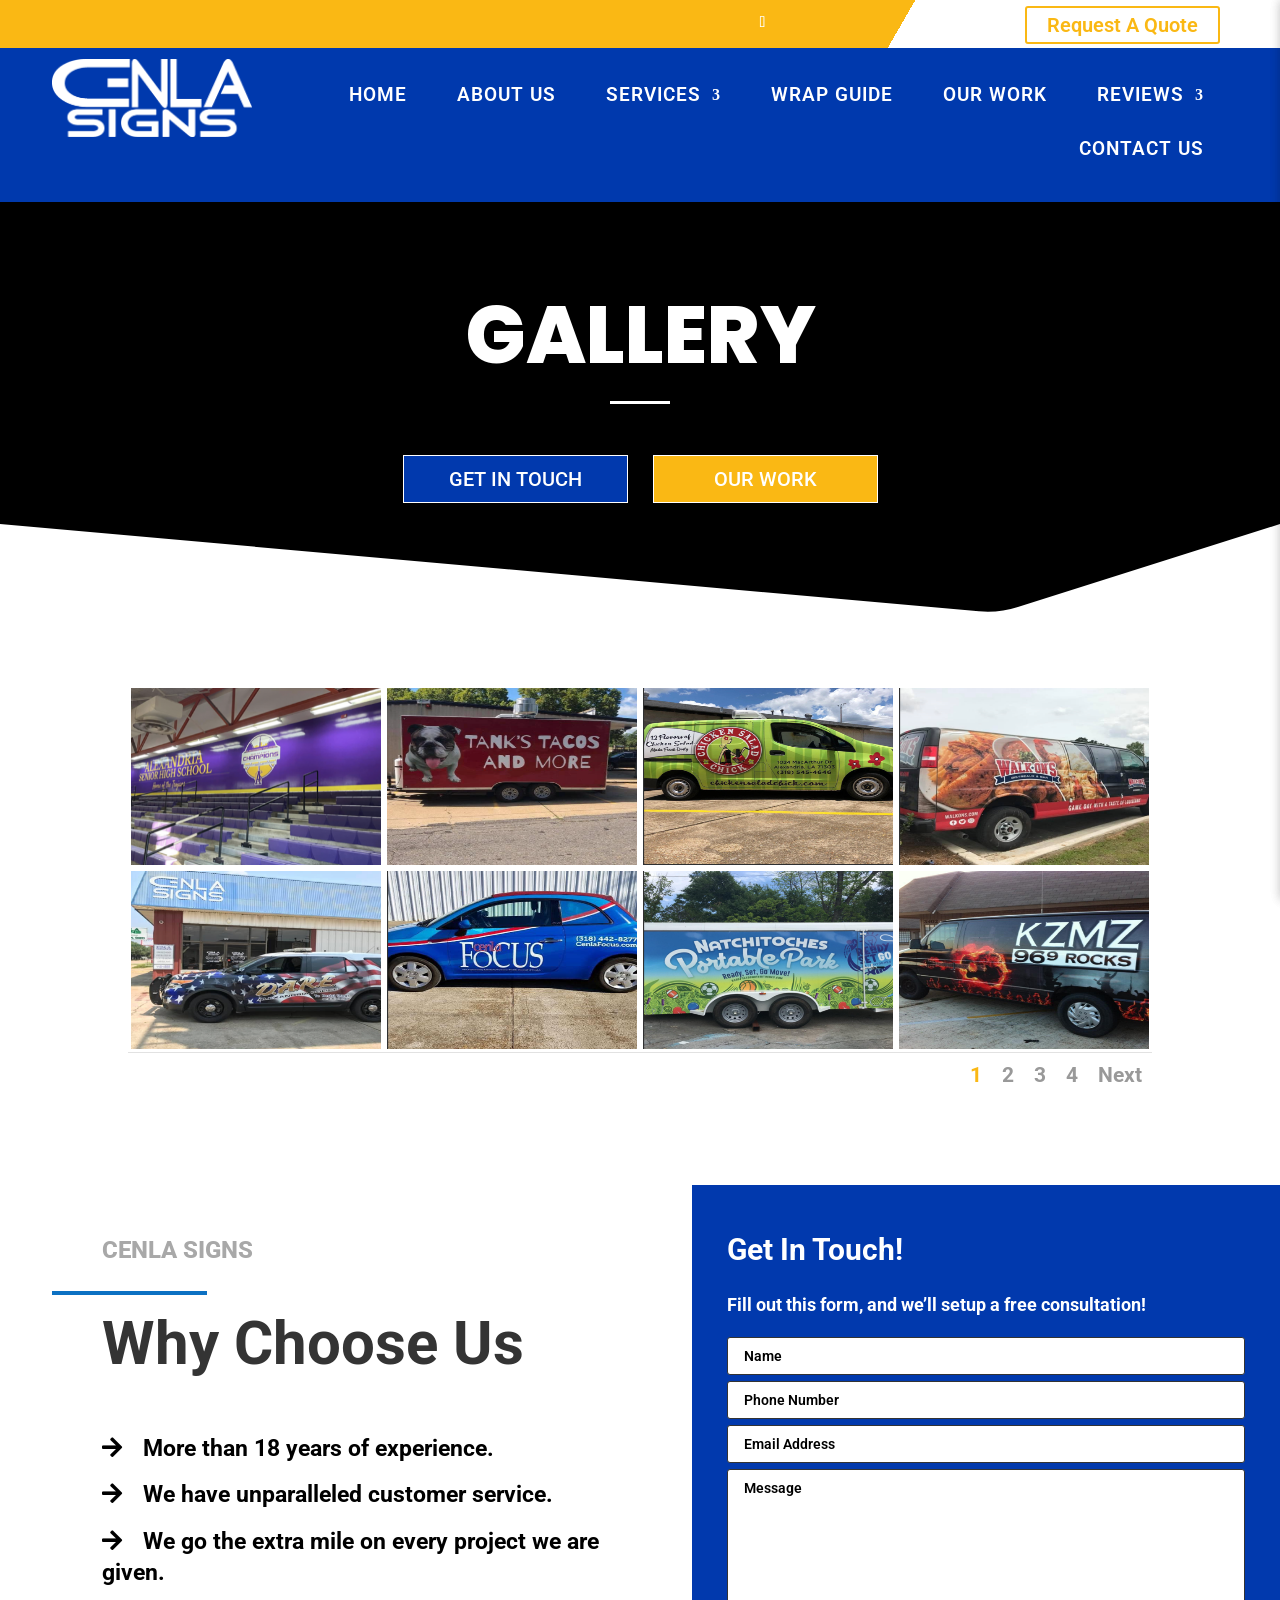
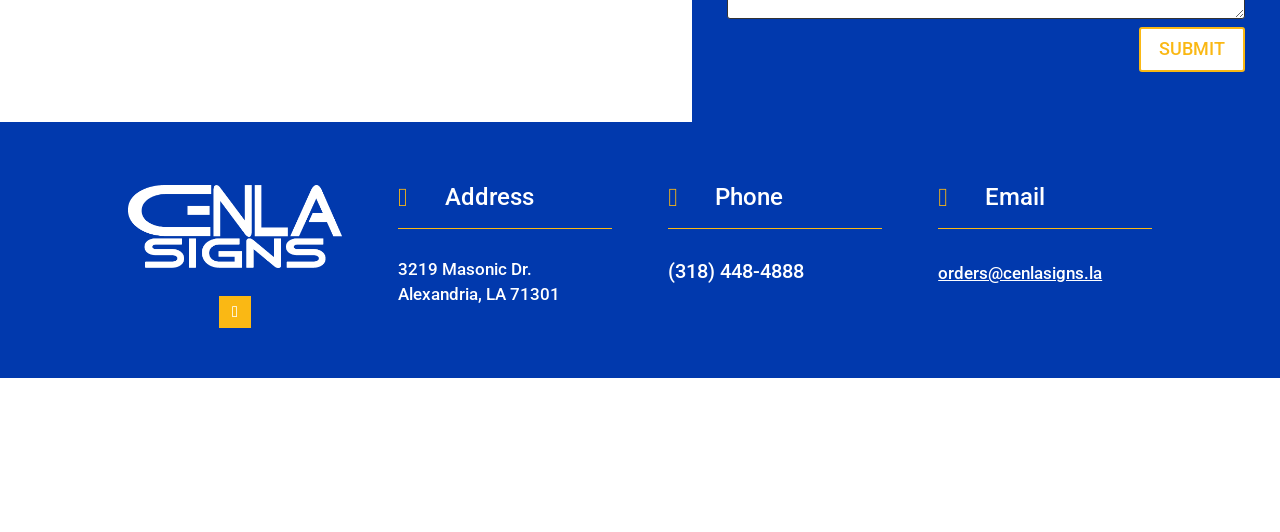
<file: gallery/index.html>
<!DOCTYPE html>
<html lang="en-US">
<head>
	<meta charset="UTF-8" />
<meta http-equiv="X-UA-Compatible" content="IE=edge">
	<link rel="pingback" href="https://www.cenlasigns.la/xmlrpc.php" />

	<script type="text/javascript">
		document.documentElement.className = 'js';
	</script>
	
	<title>Gallery | Cenla Signs</title>
<meta name='robots' content='max-image-preview:large' />
<script type="text/javascript">
			let jqueryParams=[],jQuery=function(r){return jqueryParams=[...jqueryParams,r],jQuery},$=function(r){return jqueryParams=[...jqueryParams,r],$};window.jQuery=jQuery,window.$=jQuery;let customHeadScripts=!1;jQuery.fn=jQuery.prototype={},$.fn=jQuery.prototype={},jQuery.noConflict=function(r){if(window.jQuery)return jQuery=window.jQuery,$=window.jQuery,customHeadScripts=!0,jQuery.noConflict},jQuery.ready=function(r){jqueryParams=[...jqueryParams,r]},$.ready=function(r){jqueryParams=[...jqueryParams,r]},jQuery.load=function(r){jqueryParams=[...jqueryParams,r]},$.load=function(r){jqueryParams=[...jqueryParams,r]},jQuery.fn.ready=function(r){jqueryParams=[...jqueryParams,r]},$.fn.ready=function(r){jqueryParams=[...jqueryParams,r]};</script><link rel='dns-prefetch' href='https://fonts.googleapis.com' />
<link rel="alternate" type="application/rss+xml" title="Cenla Signs &raquo; Feed" href="https://www.cenlasigns.la/feed/" />
<link rel="alternate" title="oEmbed (JSON)" type="application/json+oembed" href="https://www.cenlasigns.la/wp-json/oembed/1.0/embed?url=https%3A%2F%2Fwww.cenlasigns.la%2Fgallery%2F" />
<link rel="alternate" title="oEmbed (XML)" type="text/xml+oembed" href="https://www.cenlasigns.la/wp-json/oembed/1.0/embed?url=https%3A%2F%2Fwww.cenlasigns.la%2Fgallery%2F&#038;format=xml" />
<meta content="bright_divi_child_theme v.1.0" name="generator"/><style id="wp-img-auto-sizes-contain-inline-css">
img:is([sizes=auto i],[sizes^="auto," i]){contain-intrinsic-size:3000px 1500px}
/*# sourceURL=wp-img-auto-sizes-contain-inline-css */
</style>

<style id="global-styles-inline-css">
:root{--wp--preset--aspect-ratio--square: 1;--wp--preset--aspect-ratio--4-3: 4/3;--wp--preset--aspect-ratio--3-4: 3/4;--wp--preset--aspect-ratio--3-2: 3/2;--wp--preset--aspect-ratio--2-3: 2/3;--wp--preset--aspect-ratio--16-9: 16/9;--wp--preset--aspect-ratio--9-16: 9/16;--wp--preset--color--black: #000000;--wp--preset--color--cyan-bluish-gray: #abb8c3;--wp--preset--color--white: #ffffff;--wp--preset--color--pale-pink: #f78da7;--wp--preset--color--vivid-red: #cf2e2e;--wp--preset--color--luminous-vivid-orange: #ff6900;--wp--preset--color--luminous-vivid-amber: #fcb900;--wp--preset--color--light-green-cyan: #7bdcb5;--wp--preset--color--vivid-green-cyan: #00d084;--wp--preset--color--pale-cyan-blue: #8ed1fc;--wp--preset--color--vivid-cyan-blue: #0693e3;--wp--preset--color--vivid-purple: #9b51e0;--wp--preset--gradient--vivid-cyan-blue-to-vivid-purple: linear-gradient(135deg,rgb(6,147,227) 0%,rgb(155,81,224) 100%);--wp--preset--gradient--light-green-cyan-to-vivid-green-cyan: linear-gradient(135deg,rgb(122,220,180) 0%,rgb(0,208,130) 100%);--wp--preset--gradient--luminous-vivid-amber-to-luminous-vivid-orange: linear-gradient(135deg,rgb(252,185,0) 0%,rgb(255,105,0) 100%);--wp--preset--gradient--luminous-vivid-orange-to-vivid-red: linear-gradient(135deg,rgb(255,105,0) 0%,rgb(207,46,46) 100%);--wp--preset--gradient--very-light-gray-to-cyan-bluish-gray: linear-gradient(135deg,rgb(238,238,238) 0%,rgb(169,184,195) 100%);--wp--preset--gradient--cool-to-warm-spectrum: linear-gradient(135deg,rgb(74,234,220) 0%,rgb(151,120,209) 20%,rgb(207,42,186) 40%,rgb(238,44,130) 60%,rgb(251,105,98) 80%,rgb(254,248,76) 100%);--wp--preset--gradient--blush-light-purple: linear-gradient(135deg,rgb(255,206,236) 0%,rgb(152,150,240) 100%);--wp--preset--gradient--blush-bordeaux: linear-gradient(135deg,rgb(254,205,165) 0%,rgb(254,45,45) 50%,rgb(107,0,62) 100%);--wp--preset--gradient--luminous-dusk: linear-gradient(135deg,rgb(255,203,112) 0%,rgb(199,81,192) 50%,rgb(65,88,208) 100%);--wp--preset--gradient--pale-ocean: linear-gradient(135deg,rgb(255,245,203) 0%,rgb(182,227,212) 50%,rgb(51,167,181) 100%);--wp--preset--gradient--electric-grass: linear-gradient(135deg,rgb(202,248,128) 0%,rgb(113,206,126) 100%);--wp--preset--gradient--midnight: linear-gradient(135deg,rgb(2,3,129) 0%,rgb(40,116,252) 100%);--wp--preset--font-size--small: 13px;--wp--preset--font-size--medium: 20px;--wp--preset--font-size--large: 36px;--wp--preset--font-size--x-large: 42px;--wp--preset--spacing--20: 0.44rem;--wp--preset--spacing--30: 0.67rem;--wp--preset--spacing--40: 1rem;--wp--preset--spacing--50: 1.5rem;--wp--preset--spacing--60: 2.25rem;--wp--preset--spacing--70: 3.38rem;--wp--preset--spacing--80: 5.06rem;--wp--preset--shadow--natural: 6px 6px 9px rgba(0, 0, 0, 0.2);--wp--preset--shadow--deep: 12px 12px 50px rgba(0, 0, 0, 0.4);--wp--preset--shadow--sharp: 6px 6px 0px rgba(0, 0, 0, 0.2);--wp--preset--shadow--outlined: 6px 6px 0px -3px rgb(255, 255, 255), 6px 6px rgb(0, 0, 0);--wp--preset--shadow--crisp: 6px 6px 0px rgb(0, 0, 0);}:root { --wp--style--global--content-size: 823px;--wp--style--global--wide-size: 1080px; }:where(body) { margin: 0; }.wp-site-blocks > .alignleft { float: left; margin-right: 2em; }.wp-site-blocks > .alignright { float: right; margin-left: 2em; }.wp-site-blocks > .aligncenter { justify-content: center; margin-left: auto; margin-right: auto; }:where(.is-layout-flex){gap: 0.5em;}:where(.is-layout-grid){gap: 0.5em;}.is-layout-flow > .alignleft{float: left;margin-inline-start: 0;margin-inline-end: 2em;}.is-layout-flow > .alignright{float: right;margin-inline-start: 2em;margin-inline-end: 0;}.is-layout-flow > .aligncenter{margin-left: auto !important;margin-right: auto !important;}.is-layout-constrained > .alignleft{float: left;margin-inline-start: 0;margin-inline-end: 2em;}.is-layout-constrained > .alignright{float: right;margin-inline-start: 2em;margin-inline-end: 0;}.is-layout-constrained > .aligncenter{margin-left: auto !important;margin-right: auto !important;}.is-layout-constrained > :where(:not(.alignleft):not(.alignright):not(.alignfull)){max-width: var(--wp--style--global--content-size);margin-left: auto !important;margin-right: auto !important;}.is-layout-constrained > .alignwide{max-width: var(--wp--style--global--wide-size);}body .is-layout-flex{display: flex;}.is-layout-flex{flex-wrap: wrap;align-items: center;}.is-layout-flex > :is(*, div){margin: 0;}body .is-layout-grid{display: grid;}.is-layout-grid > :is(*, div){margin: 0;}body{padding-top: 0px;padding-right: 0px;padding-bottom: 0px;padding-left: 0px;}:root :where(.wp-element-button, .wp-block-button__link){background-color: #32373c;border-width: 0;color: #fff;font-family: inherit;font-size: inherit;font-style: inherit;font-weight: inherit;letter-spacing: inherit;line-height: inherit;padding-top: calc(0.667em + 2px);padding-right: calc(1.333em + 2px);padding-bottom: calc(0.667em + 2px);padding-left: calc(1.333em + 2px);text-decoration: none;text-transform: inherit;}.has-black-color{color: var(--wp--preset--color--black) !important;}.has-cyan-bluish-gray-color{color: var(--wp--preset--color--cyan-bluish-gray) !important;}.has-white-color{color: var(--wp--preset--color--white) !important;}.has-pale-pink-color{color: var(--wp--preset--color--pale-pink) !important;}.has-vivid-red-color{color: var(--wp--preset--color--vivid-red) !important;}.has-luminous-vivid-orange-color{color: var(--wp--preset--color--luminous-vivid-orange) !important;}.has-luminous-vivid-amber-color{color: var(--wp--preset--color--luminous-vivid-amber) !important;}.has-light-green-cyan-color{color: var(--wp--preset--color--light-green-cyan) !important;}.has-vivid-green-cyan-color{color: var(--wp--preset--color--vivid-green-cyan) !important;}.has-pale-cyan-blue-color{color: var(--wp--preset--color--pale-cyan-blue) !important;}.has-vivid-cyan-blue-color{color: var(--wp--preset--color--vivid-cyan-blue) !important;}.has-vivid-purple-color{color: var(--wp--preset--color--vivid-purple) !important;}.has-black-background-color{background-color: var(--wp--preset--color--black) !important;}.has-cyan-bluish-gray-background-color{background-color: var(--wp--preset--color--cyan-bluish-gray) !important;}.has-white-background-color{background-color: var(--wp--preset--color--white) !important;}.has-pale-pink-background-color{background-color: var(--wp--preset--color--pale-pink) !important;}.has-vivid-red-background-color{background-color: var(--wp--preset--color--vivid-red) !important;}.has-luminous-vivid-orange-background-color{background-color: var(--wp--preset--color--luminous-vivid-orange) !important;}.has-luminous-vivid-amber-background-color{background-color: var(--wp--preset--color--luminous-vivid-amber) !important;}.has-light-green-cyan-background-color{background-color: var(--wp--preset--color--light-green-cyan) !important;}.has-vivid-green-cyan-background-color{background-color: var(--wp--preset--color--vivid-green-cyan) !important;}.has-pale-cyan-blue-background-color{background-color: var(--wp--preset--color--pale-cyan-blue) !important;}.has-vivid-cyan-blue-background-color{background-color: var(--wp--preset--color--vivid-cyan-blue) !important;}.has-vivid-purple-background-color{background-color: var(--wp--preset--color--vivid-purple) !important;}.has-black-border-color{border-color: var(--wp--preset--color--black) !important;}.has-cyan-bluish-gray-border-color{border-color: var(--wp--preset--color--cyan-bluish-gray) !important;}.has-white-border-color{border-color: var(--wp--preset--color--white) !important;}.has-pale-pink-border-color{border-color: var(--wp--preset--color--pale-pink) !important;}.has-vivid-red-border-color{border-color: var(--wp--preset--color--vivid-red) !important;}.has-luminous-vivid-orange-border-color{border-color: var(--wp--preset--color--luminous-vivid-orange) !important;}.has-luminous-vivid-amber-border-color{border-color: var(--wp--preset--color--luminous-vivid-amber) !important;}.has-light-green-cyan-border-color{border-color: var(--wp--preset--color--light-green-cyan) !important;}.has-vivid-green-cyan-border-color{border-color: var(--wp--preset--color--vivid-green-cyan) !important;}.has-pale-cyan-blue-border-color{border-color: var(--wp--preset--color--pale-cyan-blue) !important;}.has-vivid-cyan-blue-border-color{border-color: var(--wp--preset--color--vivid-cyan-blue) !important;}.has-vivid-purple-border-color{border-color: var(--wp--preset--color--vivid-purple) !important;}.has-vivid-cyan-blue-to-vivid-purple-gradient-background{background: var(--wp--preset--gradient--vivid-cyan-blue-to-vivid-purple) !important;}.has-light-green-cyan-to-vivid-green-cyan-gradient-background{background: var(--wp--preset--gradient--light-green-cyan-to-vivid-green-cyan) !important;}.has-luminous-vivid-amber-to-luminous-vivid-orange-gradient-background{background: var(--wp--preset--gradient--luminous-vivid-amber-to-luminous-vivid-orange) !important;}.has-luminous-vivid-orange-to-vivid-red-gradient-background{background: var(--wp--preset--gradient--luminous-vivid-orange-to-vivid-red) !important;}.has-very-light-gray-to-cyan-bluish-gray-gradient-background{background: var(--wp--preset--gradient--very-light-gray-to-cyan-bluish-gray) !important;}.has-cool-to-warm-spectrum-gradient-background{background: var(--wp--preset--gradient--cool-to-warm-spectrum) !important;}.has-blush-light-purple-gradient-background{background: var(--wp--preset--gradient--blush-light-purple) !important;}.has-blush-bordeaux-gradient-background{background: var(--wp--preset--gradient--blush-bordeaux) !important;}.has-luminous-dusk-gradient-background{background: var(--wp--preset--gradient--luminous-dusk) !important;}.has-pale-ocean-gradient-background{background: var(--wp--preset--gradient--pale-ocean) !important;}.has-electric-grass-gradient-background{background: var(--wp--preset--gradient--electric-grass) !important;}.has-midnight-gradient-background{background: var(--wp--preset--gradient--midnight) !important;}.has-small-font-size{font-size: var(--wp--preset--font-size--small) !important;}.has-medium-font-size{font-size: var(--wp--preset--font-size--medium) !important;}.has-large-font-size{font-size: var(--wp--preset--font-size--large) !important;}.has-x-large-font-size{font-size: var(--wp--preset--font-size--x-large) !important;}
/*# sourceURL=global-styles-inline-css */
</style>

<style id="divi-style-parent-inline-inline-css">
/*!
Theme Name: Divi
Theme URI: http://www.elegantthemes.com/gallery/divi/
Version: 4.27.3
Description: Smart. Flexible. Beautiful. Divi is the most powerful theme in our collection.
Author: Elegant Themes
Author URI: http://www.elegantthemes.com
License: GNU General Public License v2
License URI: http://www.gnu.org/licenses/gpl-2.0.html
*/

a,abbr,acronym,address,applet,b,big,blockquote,body,center,cite,code,dd,del,dfn,div,dl,dt,em,fieldset,font,form,h1,h2,h3,h4,h5,h6,html,i,iframe,img,ins,kbd,label,legend,li,object,ol,p,pre,q,s,samp,small,span,strike,strong,sub,sup,tt,u,ul,var{margin:0;padding:0;border:0;outline:0;font-size:100%;-ms-text-size-adjust:100%;-webkit-text-size-adjust:100%;vertical-align:baseline;background:transparent}body{line-height:1}ol,ul{list-style:none}blockquote,q{quotes:none}blockquote:after,blockquote:before,q:after,q:before{content:"";content:none}blockquote{margin:20px 0 30px;border-left:5px solid;padding-left:20px}:focus{outline:0}del{text-decoration:line-through}pre{overflow:auto;padding:10px}figure{margin:0}table{border-collapse:collapse;border-spacing:0}article,aside,footer,header,hgroup,nav,section{display:block}body{font-family:Open Sans,Arial,sans-serif;font-size:14px;color:#666;background-color:#fff;line-height:1.7em;font-weight:500;-webkit-font-smoothing:antialiased;-moz-osx-font-smoothing:grayscale}body.page-template-page-template-blank-php #page-container{padding-top:0!important}body.et_cover_background{background-size:cover!important;background-position:top!important;background-repeat:no-repeat!important;background-attachment:fixed}a{color:#2ea3f2}a,a:hover{text-decoration:none}p{padding-bottom:1em}p:not(.has-background):last-of-type{padding-bottom:0}p.et_normal_padding{padding-bottom:1em}strong{font-weight:700}cite,em,i{font-style:italic}code,pre{font-family:Courier New,monospace;margin-bottom:10px}ins{text-decoration:none}sub,sup{height:0;line-height:1;position:relative;vertical-align:baseline}sup{bottom:.8em}sub{top:.3em}dl{margin:0 0 1.5em}dl dt{font-weight:700}dd{margin-left:1.5em}blockquote p{padding-bottom:0}embed,iframe,object,video{max-width:100%}h1,h2,h3,h4,h5,h6{color:#333;padding-bottom:10px;line-height:1em;font-weight:500}h1 a,h2 a,h3 a,h4 a,h5 a,h6 a{color:inherit}h1{font-size:30px}h2{font-size:26px}h3{font-size:22px}h4{font-size:18px}h5{font-size:16px}h6{font-size:14px}input{-webkit-appearance:none}input[type=checkbox]{-webkit-appearance:checkbox}input[type=radio]{-webkit-appearance:radio}input.text,input.title,input[type=email],input[type=password],input[type=tel],input[type=text],select,textarea{background-color:#fff;border:1px solid #bbb;padding:2px;color:#4e4e4e}input.text:focus,input.title:focus,input[type=text]:focus,select:focus,textarea:focus{border-color:#2d3940;color:#3e3e3e}input.text,input.title,input[type=text],select,textarea{margin:0}textarea{padding:4px}button,input,select,textarea{font-family:inherit}img{max-width:100%;height:auto}.clear{clear:both}br.clear{margin:0;padding:0}.pagination{clear:both}#et_search_icon:hover,.et-social-icon a:hover,.et_password_protected_form .et_submit_button,.form-submit .et_pb_buttontton.alt.disabled,.nav-single a,.posted_in a{color:#2ea3f2}.et-search-form,blockquote{border-color:#2ea3f2}#main-content{background-color:#fff}.container{width:80%;max-width:1080px;margin:auto;position:relative}body:not(.et-tb) #main-content .container,body:not(.et-tb-has-header) #main-content .container{padding-top:58px}.et_full_width_page #main-content .container:before{display:none}.main_title{margin-bottom:20px}.et_password_protected_form .et_submit_button:hover,.form-submit .et_pb_button:hover{background:rgba(0,0,0,.05)}.et_button_icon_visible .et_pb_button{padding-right:2em;padding-left:.7em}.et_button_icon_visible .et_pb_button:after{opacity:1;margin-left:0}.et_button_left .et_pb_button:hover:after{left:.15em}.et_button_left .et_pb_button:after{margin-left:0;left:1em}.et_button_icon_visible.et_button_left .et_pb_button,.et_button_left .et_pb_button:hover,.et_button_left .et_pb_module .et_pb_button:hover{padding-left:2em;padding-right:.7em}.et_button_icon_visible.et_button_left .et_pb_button:after,.et_button_left .et_pb_button:hover:after{left:.15em}.et_password_protected_form .et_submit_button:hover,.form-submit .et_pb_button:hover{padding:.3em 1em}.et_button_no_icon .et_pb_button:after{display:none}.et_button_no_icon.et_button_icon_visible.et_button_left .et_pb_button,.et_button_no_icon.et_button_left .et_pb_button:hover,.et_button_no_icon .et_pb_button,.et_button_no_icon .et_pb_button:hover{padding:.3em 1em!important}.et_button_custom_icon .et_pb_button:after{line-height:1.7em}.et_button_custom_icon.et_button_icon_visible .et_pb_button:after,.et_button_custom_icon .et_pb_button:hover:after{margin-left:.3em}#left-area .post_format-post-format-gallery .wp-block-gallery:first-of-type{padding:0;margin-bottom:-16px}.entry-content table:not(.variations){border:1px solid #eee;margin:0 0 15px;text-align:left;width:100%}.entry-content thead th,.entry-content tr th{color:#555;font-weight:700;padding:9px 24px}.entry-content tr td{border-top:1px solid #eee;padding:6px 24px}#left-area ul,.entry-content ul,.et-l--body ul,.et-l--footer ul,.et-l--header ul{list-style-type:disc;padding:0 0 23px 1em;line-height:26px}#left-area ol,.entry-content ol,.et-l--body ol,.et-l--footer ol,.et-l--header ol{list-style-type:decimal;list-style-position:inside;padding:0 0 23px;line-height:26px}#left-area ul li ul,.entry-content ul li ol{padding:2px 0 2px 20px}#left-area ol li ul,.entry-content ol li ol,.et-l--body ol li ol,.et-l--footer ol li ol,.et-l--header ol li ol{padding:2px 0 2px 35px}#left-area ul.wp-block-gallery{display:-webkit-box;display:-ms-flexbox;display:flex;-ms-flex-wrap:wrap;flex-wrap:wrap;list-style-type:none;padding:0}#left-area ul.products{padding:0!important;line-height:1.7!important;list-style:none!important}.gallery-item a{display:block}.gallery-caption,.gallery-item a{width:90%}#wpadminbar{z-index:100001}#left-area .post-meta{font-size:14px;padding-bottom:15px}#left-area .post-meta a{text-decoration:none;color:#666}#left-area .et_featured_image{padding-bottom:7px}.single .post{padding-bottom:25px}body.single .et_audio_content{margin-bottom:-6px}.nav-single a{text-decoration:none;color:#2ea3f2;font-size:14px;font-weight:400}.nav-previous{float:left}.nav-next{float:right}.et_password_protected_form p input{background-color:#eee;border:none!important;width:100%!important;border-radius:0!important;font-size:14px;color:#999!important;padding:16px!important;-webkit-box-sizing:border-box;box-sizing:border-box}.et_password_protected_form label{display:none}.et_password_protected_form .et_submit_button{font-family:inherit;display:block;float:right;margin:8px auto 0;cursor:pointer}.post-password-required p.nocomments.container{max-width:100%}.post-password-required p.nocomments.container:before{display:none}.aligncenter,div.post .new-post .aligncenter{display:block;margin-left:auto;margin-right:auto}.wp-caption{border:1px solid #ddd;text-align:center;background-color:#f3f3f3;margin-bottom:10px;max-width:96%;padding:8px}.wp-caption.alignleft{margin:0 30px 20px 0}.wp-caption.alignright{margin:0 0 20px 30px}.wp-caption img{margin:0;padding:0;border:0}.wp-caption p.wp-caption-text{font-size:12px;padding:0 4px 5px;margin:0}.alignright{float:right}.alignleft{float:left}img.alignleft{display:inline;float:left;margin-right:15px}img.alignright{display:inline;float:right;margin-left:15px}.page.et_pb_pagebuilder_layout #main-content{background-color:transparent}body #main-content .et_builder_inner_content>h1,body #main-content .et_builder_inner_content>h2,body #main-content .et_builder_inner_content>h3,body #main-content .et_builder_inner_content>h4,body #main-content .et_builder_inner_content>h5,body #main-content .et_builder_inner_content>h6{line-height:1.4em}body #main-content .et_builder_inner_content>p{line-height:1.7em}.wp-block-pullquote{margin:20px 0 30px}.wp-block-pullquote.has-background blockquote{border-left:none}.wp-block-group.has-background{padding:1.5em 1.5em .5em}@media (min-width:981px){#left-area{width:79.125%;padding-bottom:23px}#main-content .container:before{content:"";position:absolute;top:0;height:100%;width:1px;background-color:#e2e2e2}.et_full_width_page #left-area,.et_no_sidebar #left-area{float:none;width:100%!important}.et_full_width_page #left-area{padding-bottom:0}.et_no_sidebar #main-content .container:before{display:none}}@media (max-width:980px){#page-container{padding-top:80px}.et-tb #page-container,.et-tb-has-header #page-container{padding-top:0!important}#left-area,#sidebar{width:100%!important}#main-content .container:before{display:none!important}.et_full_width_page .et_gallery_item:nth-child(4n+1){clear:none}}@media print{#page-container{padding-top:0!important}}#wp-admin-bar-et-use-visual-builder a:before{font-family:ETmodules!important;content:"\e625";font-size:30px!important;width:28px;margin-top:-3px;color:#974df3!important}#wp-admin-bar-et-use-visual-builder:hover a:before{color:#fff!important}#wp-admin-bar-et-use-visual-builder:hover a,#wp-admin-bar-et-use-visual-builder a:hover{transition:background-color .5s ease;-webkit-transition:background-color .5s ease;-moz-transition:background-color .5s ease;background-color:#7e3bd0!important;color:#fff!important}* html .clearfix,:first-child+html .clearfix{zoom:1}.iphone .et_pb_section_video_bg video::-webkit-media-controls-start-playback-button{display:none!important;-webkit-appearance:none}.et_mobile_device .et_pb_section_parallax .et_pb_parallax_css{background-attachment:scroll}.et-social-facebook a.icon:before{content:"\e093"}.et-social-twitter a.icon:before{content:"\e094"}.et-social-google-plus a.icon:before{content:"\e096"}.et-social-instagram a.icon:before{content:"\e09a"}.et-social-rss a.icon:before{content:"\e09e"}.ai1ec-single-event:after{content:" ";display:table;clear:both}.evcal_event_details .evcal_evdata_cell .eventon_details_shading_bot.eventon_details_shading_bot{z-index:3}.wp-block-divi-layout{margin-bottom:1em}*{-webkit-box-sizing:border-box;box-sizing:border-box}#et-info-email:before,#et-info-phone:before,#et_search_icon:before,.comment-reply-link:after,.et-cart-info span:before,.et-pb-arrow-next:before,.et-pb-arrow-prev:before,.et-social-icon a:before,.et_audio_container .mejs-playpause-button button:before,.et_audio_container .mejs-volume-button button:before,.et_overlay:before,.et_password_protected_form .et_submit_button:after,.et_pb_button:after,.et_pb_contact_reset:after,.et_pb_contact_submit:after,.et_pb_font_icon:before,.et_pb_newsletter_button:after,.et_pb_pricing_table_button:after,.et_pb_promo_button:after,.et_pb_testimonial:before,.et_pb_toggle_title:before,.form-submit .et_pb_button:after,.mobile_menu_bar:before,a.et_pb_more_button:after{font-family:ETmodules!important;speak:none;font-style:normal;font-weight:400;-webkit-font-feature-settings:normal;font-feature-settings:normal;font-variant:normal;text-transform:none;line-height:1;-webkit-font-smoothing:antialiased;-moz-osx-font-smoothing:grayscale;text-shadow:0 0;direction:ltr}.et-pb-icon,.et_pb_custom_button_icon.et_pb_button:after,.et_pb_login .et_pb_custom_button_icon.et_pb_button:after,.et_pb_woo_custom_button_icon .button.et_pb_custom_button_icon.et_pb_button:after,.et_pb_woo_custom_button_icon .button.et_pb_custom_button_icon.et_pb_button:hover:after{content:attr(data-icon)}.et-pb-icon{font-family:ETmodules;speak:none;font-weight:400;-webkit-font-feature-settings:normal;font-feature-settings:normal;font-variant:normal;text-transform:none;line-height:1;-webkit-font-smoothing:antialiased;font-size:96px;font-style:normal;display:inline-block;-webkit-box-sizing:border-box;box-sizing:border-box;direction:ltr}#et-ajax-saving{display:none;-webkit-transition:background .3s,-webkit-box-shadow .3s;transition:background .3s,-webkit-box-shadow .3s;transition:background .3s,box-shadow .3s;transition:background .3s,box-shadow .3s,-webkit-box-shadow .3s;-webkit-box-shadow:rgba(0,139,219,.247059) 0 0 60px;box-shadow:0 0 60px rgba(0,139,219,.247059);position:fixed;top:50%;left:50%;width:50px;height:50px;background:#fff;border-radius:50px;margin:-25px 0 0 -25px;z-index:999999;text-align:center}#et-ajax-saving img{margin:9px}.et-safe-mode-indicator,.et-safe-mode-indicator:focus,.et-safe-mode-indicator:hover{-webkit-box-shadow:0 5px 10px rgba(41,196,169,.15);box-shadow:0 5px 10px rgba(41,196,169,.15);background:#29c4a9;color:#fff;font-size:14px;font-weight:600;padding:12px;line-height:16px;border-radius:3px;position:fixed;bottom:30px;right:30px;z-index:999999;text-decoration:none;font-family:Open Sans,sans-serif;-webkit-font-smoothing:antialiased;-moz-osx-font-smoothing:grayscale}.et_pb_button{font-size:20px;font-weight:500;padding:.3em 1em;line-height:1.7em!important;background-color:transparent;background-size:cover;background-position:50%;background-repeat:no-repeat;border:2px solid;border-radius:3px;-webkit-transition-duration:.2s;transition-duration:.2s;-webkit-transition-property:all!important;transition-property:all!important}.et_pb_button,.et_pb_button_inner{position:relative}.et_pb_button:hover,.et_pb_module .et_pb_button:hover{border:2px solid transparent;padding:.3em 2em .3em .7em}.et_pb_button:hover{background-color:hsla(0,0%,100%,.2)}.et_pb_bg_layout_light.et_pb_button:hover,.et_pb_bg_layout_light .et_pb_button:hover{background-color:rgba(0,0,0,.05)}.et_pb_button:after,.et_pb_button:before{font-size:32px;line-height:1em;content:"\35";opacity:0;position:absolute;margin-left:-1em;-webkit-transition:all .2s;transition:all .2s;text-transform:none;-webkit-font-feature-settings:"kern" off;font-feature-settings:"kern" off;font-variant:none;font-style:normal;font-weight:400;text-shadow:none}.et_pb_button.et_hover_enabled:hover:after,.et_pb_button.et_pb_hovered:hover:after{-webkit-transition:none!important;transition:none!important}.et_pb_button:before{display:none}.et_pb_button:hover:after{opacity:1;margin-left:0}.et_pb_column_1_3 h1,.et_pb_column_1_4 h1,.et_pb_column_1_5 h1,.et_pb_column_1_6 h1,.et_pb_column_2_5 h1{font-size:26px}.et_pb_column_1_3 h2,.et_pb_column_1_4 h2,.et_pb_column_1_5 h2,.et_pb_column_1_6 h2,.et_pb_column_2_5 h2{font-size:23px}.et_pb_column_1_3 h3,.et_pb_column_1_4 h3,.et_pb_column_1_5 h3,.et_pb_column_1_6 h3,.et_pb_column_2_5 h3{font-size:20px}.et_pb_column_1_3 h4,.et_pb_column_1_4 h4,.et_pb_column_1_5 h4,.et_pb_column_1_6 h4,.et_pb_column_2_5 h4{font-size:18px}.et_pb_column_1_3 h5,.et_pb_column_1_4 h5,.et_pb_column_1_5 h5,.et_pb_column_1_6 h5,.et_pb_column_2_5 h5{font-size:16px}.et_pb_column_1_3 h6,.et_pb_column_1_4 h6,.et_pb_column_1_5 h6,.et_pb_column_1_6 h6,.et_pb_column_2_5 h6{font-size:15px}.et_pb_bg_layout_dark,.et_pb_bg_layout_dark h1,.et_pb_bg_layout_dark h2,.et_pb_bg_layout_dark h3,.et_pb_bg_layout_dark h4,.et_pb_bg_layout_dark h5,.et_pb_bg_layout_dark h6{color:#fff!important}.et_pb_module.et_pb_text_align_left{text-align:left}.et_pb_module.et_pb_text_align_center{text-align:center}.et_pb_module.et_pb_text_align_right{text-align:right}.et_pb_module.et_pb_text_align_justified{text-align:justify}.clearfix:after{visibility:hidden;display:block;font-size:0;content:" ";clear:both;height:0}.et_pb_bg_layout_light .et_pb_more_button{color:#2ea3f2}.et_builder_inner_content{position:relative;z-index:1}header .et_builder_inner_content{z-index:2}.et_pb_css_mix_blend_mode_passthrough{mix-blend-mode:unset!important}.et_pb_image_container{margin:-20px -20px 29px}.et_pb_module_inner{position:relative}.et_hover_enabled_preview{z-index:2}.et_hover_enabled:hover{position:relative;z-index:2}.et_pb_all_tabs,.et_pb_module,.et_pb_posts_nav a,.et_pb_tab,.et_pb_with_background{position:relative;background-size:cover;background-position:50%;background-repeat:no-repeat}.et_pb_background_mask,.et_pb_background_pattern{bottom:0;left:0;position:absolute;right:0;top:0}.et_pb_background_mask{background-size:calc(100% + 2px) calc(100% + 2px);background-repeat:no-repeat;background-position:50%;overflow:hidden}.et_pb_background_pattern{background-position:0 0;background-repeat:repeat}.et_pb_with_border{position:relative;border:0 solid #333}.post-password-required .et_pb_row{padding:0;width:100%}.post-password-required .et_password_protected_form{min-height:0}body.et_pb_pagebuilder_layout.et_pb_show_title .post-password-required .et_password_protected_form h1,body:not(.et_pb_pagebuilder_layout) .post-password-required .et_password_protected_form h1{display:none}.et_pb_no_bg{padding:0!important}.et_overlay.et_pb_inline_icon:before,.et_pb_inline_icon:before{content:attr(data-icon)}.et_pb_more_button{color:inherit;text-shadow:none;text-decoration:none;display:inline-block;margin-top:20px}.et_parallax_bg_wrap{overflow:hidden;position:absolute;top:0;right:0;bottom:0;left:0}.et_parallax_bg{background-repeat:no-repeat;background-position:top;background-size:cover;position:absolute;bottom:0;left:0;width:100%;height:100%;display:block}.et_parallax_bg.et_parallax_bg__hover,.et_parallax_bg.et_parallax_bg_phone,.et_parallax_bg.et_parallax_bg_tablet,.et_parallax_gradient.et_parallax_gradient__hover,.et_parallax_gradient.et_parallax_gradient_phone,.et_parallax_gradient.et_parallax_gradient_tablet,.et_pb_section_parallax_hover:hover .et_parallax_bg:not(.et_parallax_bg__hover),.et_pb_section_parallax_hover:hover .et_parallax_gradient:not(.et_parallax_gradient__hover){display:none}.et_pb_section_parallax_hover:hover .et_parallax_bg.et_parallax_bg__hover,.et_pb_section_parallax_hover:hover .et_parallax_gradient.et_parallax_gradient__hover{display:block}.et_parallax_gradient{bottom:0;display:block;left:0;position:absolute;right:0;top:0}.et_pb_module.et_pb_section_parallax,.et_pb_posts_nav a.et_pb_section_parallax,.et_pb_tab.et_pb_section_parallax{position:relative}.et_pb_section_parallax .et_pb_parallax_css,.et_pb_slides .et_parallax_bg.et_pb_parallax_css{background-attachment:fixed}body.et-bfb .et_pb_section_parallax .et_pb_parallax_css,body.et-bfb .et_pb_slides .et_parallax_bg.et_pb_parallax_css{background-attachment:scroll;bottom:auto}.et_pb_section_parallax.et_pb_column .et_pb_module,.et_pb_section_parallax.et_pb_row .et_pb_column,.et_pb_section_parallax.et_pb_row .et_pb_module{z-index:9;position:relative}.et_pb_more_button:hover:after{opacity:1;margin-left:0}.et_pb_preload .et_pb_section_video_bg,.et_pb_preload>div{visibility:hidden}.et_pb_preload,.et_pb_section.et_pb_section_video.et_pb_preload{position:relative;background:#464646!important}.et_pb_preload:before{content:"";position:absolute;top:50%;left:50%;background:url(https://www.cenlasigns.la/wp-content/themes/Divi/includes/builder/styles/images/preloader.gif) no-repeat;border-radius:32px;width:32px;height:32px;margin:-16px 0 0 -16px}.box-shadow-overlay{position:absolute;top:0;left:0;width:100%;height:100%;z-index:10;pointer-events:none}.et_pb_section>.box-shadow-overlay~.et_pb_row{z-index:11}body.safari .section_has_divider{will-change:transform}.et_pb_row>.box-shadow-overlay{z-index:8}.has-box-shadow-overlay{position:relative}.et_clickable{cursor:pointer}.screen-reader-text{border:0;clip:rect(1px,1px,1px,1px);-webkit-clip-path:inset(50%);clip-path:inset(50%);height:1px;margin:-1px;overflow:hidden;padding:0;position:absolute!important;width:1px;word-wrap:normal!important}.et_multi_view_hidden,.et_multi_view_hidden_image{display:none!important}@keyframes multi-view-image-fade{0%{opacity:0}10%{opacity:.1}20%{opacity:.2}30%{opacity:.3}40%{opacity:.4}50%{opacity:.5}60%{opacity:.6}70%{opacity:.7}80%{opacity:.8}90%{opacity:.9}to{opacity:1}}.et_multi_view_image__loading{visibility:hidden}.et_multi_view_image__loaded{-webkit-animation:multi-view-image-fade .5s;animation:multi-view-image-fade .5s}#et-pb-motion-effects-offset-tracker{visibility:hidden!important;opacity:0;position:absolute;top:0;left:0}.et-pb-before-scroll-animation{opacity:0}header.et-l.et-l--header:after{clear:both;display:block;content:""}.et_pb_module{-webkit-animation-timing-function:linear;animation-timing-function:linear;-webkit-animation-duration:.2s;animation-duration:.2s}@-webkit-keyframes fadeBottom{0%{opacity:0;-webkit-transform:translateY(10%);transform:translateY(10%)}to{opacity:1;-webkit-transform:translateY(0);transform:translateY(0)}}@keyframes fadeBottom{0%{opacity:0;-webkit-transform:translateY(10%);transform:translateY(10%)}to{opacity:1;-webkit-transform:translateY(0);transform:translateY(0)}}@-webkit-keyframes fadeLeft{0%{opacity:0;-webkit-transform:translateX(-10%);transform:translateX(-10%)}to{opacity:1;-webkit-transform:translateX(0);transform:translateX(0)}}@keyframes fadeLeft{0%{opacity:0;-webkit-transform:translateX(-10%);transform:translateX(-10%)}to{opacity:1;-webkit-transform:translateX(0);transform:translateX(0)}}@-webkit-keyframes fadeRight{0%{opacity:0;-webkit-transform:translateX(10%);transform:translateX(10%)}to{opacity:1;-webkit-transform:translateX(0);transform:translateX(0)}}@keyframes fadeRight{0%{opacity:0;-webkit-transform:translateX(10%);transform:translateX(10%)}to{opacity:1;-webkit-transform:translateX(0);transform:translateX(0)}}@-webkit-keyframes fadeTop{0%{opacity:0;-webkit-transform:translateY(-10%);transform:translateY(-10%)}to{opacity:1;-webkit-transform:translateX(0);transform:translateX(0)}}@keyframes fadeTop{0%{opacity:0;-webkit-transform:translateY(-10%);transform:translateY(-10%)}to{opacity:1;-webkit-transform:translateX(0);transform:translateX(0)}}@-webkit-keyframes fadeIn{0%{opacity:0}to{opacity:1}}@keyframes fadeIn{0%{opacity:0}to{opacity:1}}.et-waypoint:not(.et_pb_counters){opacity:0}@media (min-width:981px){.et_pb_section.et_section_specialty div.et_pb_row .et_pb_column .et_pb_column .et_pb_module.et-last-child,.et_pb_section.et_section_specialty div.et_pb_row .et_pb_column .et_pb_column .et_pb_module:last-child,.et_pb_section.et_section_specialty div.et_pb_row .et_pb_column .et_pb_row_inner .et_pb_column .et_pb_module.et-last-child,.et_pb_section.et_section_specialty div.et_pb_row .et_pb_column .et_pb_row_inner .et_pb_column .et_pb_module:last-child,.et_pb_section div.et_pb_row .et_pb_column .et_pb_module.et-last-child,.et_pb_section div.et_pb_row .et_pb_column .et_pb_module:last-child{margin-bottom:0}}@media (max-width:980px){.et_overlay.et_pb_inline_icon_tablet:before,.et_pb_inline_icon_tablet:before{content:attr(data-icon-tablet)}.et_parallax_bg.et_parallax_bg_tablet_exist,.et_parallax_gradient.et_parallax_gradient_tablet_exist{display:none}.et_parallax_bg.et_parallax_bg_tablet,.et_parallax_gradient.et_parallax_gradient_tablet{display:block}.et_pb_column .et_pb_module{margin-bottom:30px}.et_pb_row .et_pb_column .et_pb_module.et-last-child,.et_pb_row .et_pb_column .et_pb_module:last-child,.et_section_specialty .et_pb_row .et_pb_column .et_pb_module.et-last-child,.et_section_specialty .et_pb_row .et_pb_column .et_pb_module:last-child{margin-bottom:0}.et_pb_more_button{display:inline-block!important}.et_pb_bg_layout_light_tablet.et_pb_button,.et_pb_bg_layout_light_tablet.et_pb_module.et_pb_button,.et_pb_bg_layout_light_tablet .et_pb_more_button{color:#2ea3f2}.et_pb_bg_layout_light_tablet .et_pb_forgot_password a{color:#666}.et_pb_bg_layout_light_tablet h1,.et_pb_bg_layout_light_tablet h2,.et_pb_bg_layout_light_tablet h3,.et_pb_bg_layout_light_tablet h4,.et_pb_bg_layout_light_tablet h5,.et_pb_bg_layout_light_tablet h6{color:#333!important}.et_pb_module .et_pb_bg_layout_light_tablet.et_pb_button{color:#2ea3f2!important}.et_pb_bg_layout_light_tablet{color:#666!important}.et_pb_bg_layout_dark_tablet,.et_pb_bg_layout_dark_tablet h1,.et_pb_bg_layout_dark_tablet h2,.et_pb_bg_layout_dark_tablet h3,.et_pb_bg_layout_dark_tablet h4,.et_pb_bg_layout_dark_tablet h5,.et_pb_bg_layout_dark_tablet h6{color:#fff!important}.et_pb_bg_layout_dark_tablet.et_pb_button,.et_pb_bg_layout_dark_tablet.et_pb_module.et_pb_button,.et_pb_bg_layout_dark_tablet .et_pb_more_button{color:inherit}.et_pb_bg_layout_dark_tablet .et_pb_forgot_password a{color:#fff}.et_pb_module.et_pb_text_align_left-tablet{text-align:left}.et_pb_module.et_pb_text_align_center-tablet{text-align:center}.et_pb_module.et_pb_text_align_right-tablet{text-align:right}.et_pb_module.et_pb_text_align_justified-tablet{text-align:justify}}@media (max-width:767px){.et_pb_more_button{display:inline-block!important}.et_overlay.et_pb_inline_icon_phone:before,.et_pb_inline_icon_phone:before{content:attr(data-icon-phone)}.et_parallax_bg.et_parallax_bg_phone_exist,.et_parallax_gradient.et_parallax_gradient_phone_exist{display:none}.et_parallax_bg.et_parallax_bg_phone,.et_parallax_gradient.et_parallax_gradient_phone{display:block}.et-hide-mobile{display:none!important}.et_pb_bg_layout_light_phone.et_pb_button,.et_pb_bg_layout_light_phone.et_pb_module.et_pb_button,.et_pb_bg_layout_light_phone .et_pb_more_button{color:#2ea3f2}.et_pb_bg_layout_light_phone .et_pb_forgot_password a{color:#666}.et_pb_bg_layout_light_phone h1,.et_pb_bg_layout_light_phone h2,.et_pb_bg_layout_light_phone h3,.et_pb_bg_layout_light_phone h4,.et_pb_bg_layout_light_phone h5,.et_pb_bg_layout_light_phone h6{color:#333!important}.et_pb_module .et_pb_bg_layout_light_phone.et_pb_button{color:#2ea3f2!important}.et_pb_bg_layout_light_phone{color:#666!important}.et_pb_bg_layout_dark_phone,.et_pb_bg_layout_dark_phone h1,.et_pb_bg_layout_dark_phone h2,.et_pb_bg_layout_dark_phone h3,.et_pb_bg_layout_dark_phone h4,.et_pb_bg_layout_dark_phone h5,.et_pb_bg_layout_dark_phone h6{color:#fff!important}.et_pb_bg_layout_dark_phone.et_pb_button,.et_pb_bg_layout_dark_phone.et_pb_module.et_pb_button,.et_pb_bg_layout_dark_phone .et_pb_more_button{color:inherit}.et_pb_module .et_pb_bg_layout_dark_phone.et_pb_button{color:#fff!important}.et_pb_bg_layout_dark_phone .et_pb_forgot_password a{color:#fff}.et_pb_module.et_pb_text_align_left-phone{text-align:left}.et_pb_module.et_pb_text_align_center-phone{text-align:center}.et_pb_module.et_pb_text_align_right-phone{text-align:right}.et_pb_module.et_pb_text_align_justified-phone{text-align:justify}}@media (max-width:479px){a.et_pb_more_button{display:block}}@media (min-width:768px) and (max-width:980px){[data-et-multi-view-load-tablet-hidden=true]:not(.et_multi_view_swapped){display:none!important}}@media (max-width:767px){[data-et-multi-view-load-phone-hidden=true]:not(.et_multi_view_swapped){display:none!important}}.et_pb_menu.et_pb_menu--style-inline_centered_logo .et_pb_menu__menu nav ul{-webkit-box-pack:center;-ms-flex-pack:center;justify-content:center}@-webkit-keyframes multi-view-image-fade{0%{-webkit-transform:scale(1);transform:scale(1);opacity:1}50%{-webkit-transform:scale(1.01);transform:scale(1.01);opacity:1}to{-webkit-transform:scale(1);transform:scale(1);opacity:1}}
/*# sourceURL=divi-style-parent-inline-inline-css */
</style>
<style id="divi-dynamic-critical-inline-css">
@font-face{font-family:ETmodules;font-display:block;src:url(//www.cenlasigns.la/wp-content/themes/Divi/core/admin/fonts/modules/all/modules.eot);src:url(//www.cenlasigns.la/wp-content/themes/Divi/core/admin/fonts/modules/all/modules.eot?#iefix) format("embedded-opentype"),url(//www.cenlasigns.la/wp-content/themes/Divi/core/admin/fonts/modules/all/modules.woff) format("woff"),url(//www.cenlasigns.la/wp-content/themes/Divi/core/admin/fonts/modules/all/modules.ttf) format("truetype"),url(//www.cenlasigns.la/wp-content/themes/Divi/core/admin/fonts/modules/all/modules.svg#ETmodules) format("svg");font-weight:400;font-style:normal}
@media (min-width:981px){.et_pb_gutters3 .et_pb_column,.et_pb_gutters3.et_pb_row .et_pb_column{margin-right:5.5%}.et_pb_gutters3 .et_pb_column_4_4,.et_pb_gutters3.et_pb_row .et_pb_column_4_4{width:100%}.et_pb_gutters3 .et_pb_column_4_4 .et_pb_module,.et_pb_gutters3.et_pb_row .et_pb_column_4_4 .et_pb_module{margin-bottom:2.75%}.et_pb_gutters3 .et_pb_column_3_4,.et_pb_gutters3.et_pb_row .et_pb_column_3_4{width:73.625%}.et_pb_gutters3 .et_pb_column_3_4 .et_pb_module,.et_pb_gutters3.et_pb_row .et_pb_column_3_4 .et_pb_module{margin-bottom:3.735%}.et_pb_gutters3 .et_pb_column_2_3,.et_pb_gutters3.et_pb_row .et_pb_column_2_3{width:64.833%}.et_pb_gutters3 .et_pb_column_2_3 .et_pb_module,.et_pb_gutters3.et_pb_row .et_pb_column_2_3 .et_pb_module{margin-bottom:4.242%}.et_pb_gutters3 .et_pb_column_3_5,.et_pb_gutters3.et_pb_row .et_pb_column_3_5{width:57.8%}.et_pb_gutters3 .et_pb_column_3_5 .et_pb_module,.et_pb_gutters3.et_pb_row .et_pb_column_3_5 .et_pb_module{margin-bottom:4.758%}.et_pb_gutters3 .et_pb_column_1_2,.et_pb_gutters3.et_pb_row .et_pb_column_1_2{width:47.25%}.et_pb_gutters3 .et_pb_column_1_2 .et_pb_module,.et_pb_gutters3.et_pb_row .et_pb_column_1_2 .et_pb_module{margin-bottom:5.82%}.et_pb_gutters3 .et_pb_column_2_5,.et_pb_gutters3.et_pb_row .et_pb_column_2_5{width:36.7%}.et_pb_gutters3 .et_pb_column_2_5 .et_pb_module,.et_pb_gutters3.et_pb_row .et_pb_column_2_5 .et_pb_module{margin-bottom:7.493%}.et_pb_gutters3 .et_pb_column_1_3,.et_pb_gutters3.et_pb_row .et_pb_column_1_3{width:29.6667%}.et_pb_gutters3 .et_pb_column_1_3 .et_pb_module,.et_pb_gutters3.et_pb_row .et_pb_column_1_3 .et_pb_module{margin-bottom:9.27%}.et_pb_gutters3 .et_pb_column_1_4,.et_pb_gutters3.et_pb_row .et_pb_column_1_4{width:20.875%}.et_pb_gutters3 .et_pb_column_1_4 .et_pb_module,.et_pb_gutters3.et_pb_row .et_pb_column_1_4 .et_pb_module{margin-bottom:13.174%}.et_pb_gutters3 .et_pb_column_1_5,.et_pb_gutters3.et_pb_row .et_pb_column_1_5{width:15.6%}.et_pb_gutters3 .et_pb_column_1_5 .et_pb_module,.et_pb_gutters3.et_pb_row .et_pb_column_1_5 .et_pb_module{margin-bottom:17.628%}.et_pb_gutters3 .et_pb_column_1_6,.et_pb_gutters3.et_pb_row .et_pb_column_1_6{width:12.0833%}.et_pb_gutters3 .et_pb_column_1_6 .et_pb_module,.et_pb_gutters3.et_pb_row .et_pb_column_1_6 .et_pb_module{margin-bottom:22.759%}.et_pb_gutters3 .et_full_width_page.woocommerce-page ul.products li.product{width:20.875%;margin-right:5.5%;margin-bottom:5.5%}.et_pb_gutters3.et_left_sidebar.woocommerce-page #main-content ul.products li.product,.et_pb_gutters3.et_right_sidebar.woocommerce-page #main-content ul.products li.product{width:28.353%;margin-right:7.47%}.et_pb_gutters3.et_left_sidebar.woocommerce-page #main-content ul.products.columns-1 li.product,.et_pb_gutters3.et_right_sidebar.woocommerce-page #main-content ul.products.columns-1 li.product{width:100%;margin-right:0}.et_pb_gutters3.et_left_sidebar.woocommerce-page #main-content ul.products.columns-2 li.product,.et_pb_gutters3.et_right_sidebar.woocommerce-page #main-content ul.products.columns-2 li.product{width:48%;margin-right:4%}.et_pb_gutters3.et_left_sidebar.woocommerce-page #main-content ul.products.columns-2 li:nth-child(2n+2),.et_pb_gutters3.et_right_sidebar.woocommerce-page #main-content ul.products.columns-2 li:nth-child(2n+2){margin-right:0}.et_pb_gutters3.et_left_sidebar.woocommerce-page #main-content ul.products.columns-2 li:nth-child(3n+1),.et_pb_gutters3.et_right_sidebar.woocommerce-page #main-content ul.products.columns-2 li:nth-child(3n+1){clear:none}}
@media (min-width:981px){.et_pb_gutters3 .et_pb_column .et_pb_blog_grid .column.size-1of1 .et_pb_post:last-child,.et_pb_gutters3 .et_pb_column .et_pb_blog_grid .column.size-1of2 .et_pb_post:last-child,.et_pb_gutters3 .et_pb_column .et_pb_blog_grid .column.size-1of3 .et_pb_post:last-child,.et_pb_gutters3.et_pb_row .et_pb_column .et_pb_blog_grid .column.size-1of1 .et_pb_post:last-child,.et_pb_gutters3.et_pb_row .et_pb_column .et_pb_blog_grid .column.size-1of2 .et_pb_post:last-child,.et_pb_gutters3.et_pb_row .et_pb_column .et_pb_blog_grid .column.size-1of3 .et_pb_post:last-child{margin-bottom:30px}.et_pb_gutters3 .et_pb_column_4_4 .et_pb_grid_item,.et_pb_gutters3 .et_pb_column_4_4 .et_pb_shop_grid .woocommerce ul.products li.product,.et_pb_gutters3 .et_pb_column_4_4 .et_pb_widget,.et_pb_gutters3.et_pb_row .et_pb_column_4_4 .et_pb_grid_item,.et_pb_gutters3.et_pb_row .et_pb_column_4_4 .et_pb_shop_grid .woocommerce ul.products li.product,.et_pb_gutters3.et_pb_row .et_pb_column_4_4 .et_pb_widget{width:20.875%;margin-right:5.5%;margin-bottom:5.5%}.et_pb_gutters3 .et_pb_column_4_4 .et_pb_blog_grid .column.size-1of3,.et_pb_gutters3.et_pb_row .et_pb_column_4_4 .et_pb_blog_grid .column.size-1of3{width:29.667%;margin-right:5.5%}.et_pb_gutters3 .et_pb_column_4_4 .et_pb_blog_grid .column.size-1of3 .et_pb_post,.et_pb_gutters3.et_pb_row .et_pb_column_4_4 .et_pb_blog_grid .column.size-1of3 .et_pb_post{margin-bottom:18.539%}.et_pb_gutters3 .et_pb_column_3_4 .et_pb_grid_item,.et_pb_gutters3 .et_pb_column_3_4 .et_pb_shop_grid .woocommerce ul.products li.product,.et_pb_gutters3 .et_pb_column_3_4 .et_pb_widget,.et_pb_gutters3.et_pb_row .et_pb_column_3_4 .et_pb_grid_item,.et_pb_gutters3.et_pb_row .et_pb_column_3_4 .et_pb_shop_grid .woocommerce ul.products li.product,.et_pb_gutters3.et_pb_row .et_pb_column_3_4 .et_pb_widget{width:28.353%;margin-right:7.47%;margin-bottom:7.47%}.et_pb_gutters3 .et_pb_column_3_4 .et_pb_blog_grid .column.size-1of2,.et_pb_gutters3.et_pb_row .et_pb_column_3_4 .et_pb_blog_grid .column.size-1of2{width:46.265%;margin-right:7.47%}.et_pb_gutters3 .et_pb_column_3_4 .et_pb_blog_grid .column.size-1of2 .et_pb_post,.et_pb_gutters3.et_pb_row .et_pb_column_3_4 .et_pb_blog_grid .column.size-1of2 .et_pb_post{margin-bottom:14.941%}.et_pb_gutters3 .et_pb_column_2_3 .et_pb_grid_item,.et_pb_gutters3 .et_pb_column_2_3 .et_pb_shop_grid .woocommerce ul.products li.product,.et_pb_gutters3 .et_pb_column_2_3 .et_pb_widget,.et_pb_gutters3.et_pb_row .et_pb_column_2_3 .et_pb_grid_item,.et_pb_gutters3.et_pb_row .et_pb_column_2_3 .et_pb_shop_grid .woocommerce ul.products li.product,.et_pb_gutters3.et_pb_row .et_pb_column_2_3 .et_pb_widget{width:45.758%;margin-right:8.483%;margin-bottom:8.483%}.et_pb_gutters3 .et_pb_column_2_3 .et_pb_blog_grid .column.size-1of2,.et_pb_gutters3.et_pb_row .et_pb_column_2_3 .et_pb_blog_grid .column.size-1of2{width:45.758%;margin-right:8.483%}.et_pb_gutters3 .et_pb_column_2_3 .et_pb_blog_grid .column.size-1of2 .et_pb_post,.et_pb_gutters3.et_pb_row .et_pb_column_2_3 .et_pb_blog_grid .column.size-1of2 .et_pb_post{margin-bottom:16.967%}.et_pb_gutters3 .et_pb_column_3_5 .et_pb_grid_item,.et_pb_gutters3 .et_pb_column_3_5 .et_pb_shop_grid .woocommerce ul.products li.product,.et_pb_gutters3 .et_pb_column_3_5 .et_pb_widget,.et_pb_gutters3.et_pb_row .et_pb_column_3_5 .et_pb_grid_item,.et_pb_gutters3.et_pb_row .et_pb_column_3_5 .et_pb_shop_grid .woocommerce ul.products li.product,.et_pb_gutters3.et_pb_row .et_pb_column_3_5 .et_pb_widget{width:45.242%;margin-right:9.516%;margin-bottom:9.516%}.et_pb_gutters3 .et_pb_column_3_5 .et_pb_blog_grid .column.size-1of1,.et_pb_gutters3.et_pb_row .et_pb_column_3_5 .et_pb_blog_grid .column.size-1of1{width:100%;margin-right:0}.et_pb_gutters3 .et_pb_column_3_5 .et_pb_blog_grid .column.size-1of1 .et_pb_post,.et_pb_gutters3.et_pb_row .et_pb_column_3_5 .et_pb_blog_grid .column.size-1of1 .et_pb_post{margin-bottom:9.516%}.et_pb_gutters3 .et_pb_column_1_2 .et_pb_grid_item,.et_pb_gutters3 .et_pb_column_1_2 .et_pb_shop_grid .woocommerce ul.products li.product,.et_pb_gutters3 .et_pb_column_1_2 .et_pb_widget,.et_pb_gutters3.et_pb_row .et_pb_column_1_2 .et_pb_grid_item,.et_pb_gutters3.et_pb_row .et_pb_column_1_2 .et_pb_shop_grid .woocommerce ul.products li.product,.et_pb_gutters3.et_pb_row .et_pb_column_1_2 .et_pb_widget{width:44.18%;margin-right:11.64%;margin-bottom:11.64%}.et_pb_gutters3 .et_pb_column_1_2 .et_pb_blog_grid .column.size-1of1,.et_pb_gutters3.et_pb_row .et_pb_column_1_2 .et_pb_blog_grid .column.size-1of1{width:100%;margin-right:0}.et_pb_gutters3 .et_pb_column_1_2 .et_pb_blog_grid .column.size-1of1 .et_pb_post,.et_pb_gutters3.et_pb_row .et_pb_column_1_2 .et_pb_blog_grid .column.size-1of1 .et_pb_post{margin-bottom:11.64%}.et_pb_gutters3 .et_pb_column_2_5 .et_pb_blog_grid .column.size-1of1 .et_pb_post,.et_pb_gutters3 .et_pb_column_2_5 .et_pb_grid_item,.et_pb_gutters3 .et_pb_column_2_5 .et_pb_shop_grid .woocommerce ul.products li.product,.et_pb_gutters3 .et_pb_column_2_5 .et_pb_widget,.et_pb_gutters3.et_pb_row .et_pb_column_2_5 .et_pb_blog_grid .column.size-1of1 .et_pb_post,.et_pb_gutters3.et_pb_row .et_pb_column_2_5 .et_pb_grid_item,.et_pb_gutters3.et_pb_row .et_pb_column_2_5 .et_pb_shop_grid .woocommerce ul.products li.product,.et_pb_gutters3.et_pb_row .et_pb_column_2_5 .et_pb_widget{width:100%;margin-bottom:14.986%}.et_pb_gutters3 .et_pb_column_1_3 .et_pb_blog_grid .column.size-1of1 .et_pb_post,.et_pb_gutters3 .et_pb_column_1_3 .et_pb_grid_item,.et_pb_gutters3 .et_pb_column_1_3 .et_pb_shop_grid .woocommerce ul.products li.product,.et_pb_gutters3 .et_pb_column_1_3 .et_pb_widget,.et_pb_gutters3.et_pb_row .et_pb_column_1_3 .et_pb_blog_grid .column.size-1of1 .et_pb_post,.et_pb_gutters3.et_pb_row .et_pb_column_1_3 .et_pb_grid_item,.et_pb_gutters3.et_pb_row .et_pb_column_1_3 .et_pb_shop_grid .woocommerce ul.products li.product,.et_pb_gutters3.et_pb_row .et_pb_column_1_3 .et_pb_widget{width:100%;margin-bottom:18.539%}.et_pb_gutters3 .et_pb_column_1_4 .et_pb_blog_grid .column.size-1of1 .et_pb_post,.et_pb_gutters3 .et_pb_column_1_4 .et_pb_grid_item,.et_pb_gutters3 .et_pb_column_1_4 .et_pb_shop_grid .woocommerce ul.products li.product,.et_pb_gutters3 .et_pb_column_1_4 .et_pb_widget,.et_pb_gutters3.et_pb_row .et_pb_column_1_4 .et_pb_blog_grid .column.size-1of1 .et_pb_post,.et_pb_gutters3.et_pb_row .et_pb_column_1_4 .et_pb_grid_item,.et_pb_gutters3.et_pb_row .et_pb_column_1_4 .et_pb_shop_grid .woocommerce ul.products li.product,.et_pb_gutters3.et_pb_row .et_pb_column_1_4 .et_pb_widget{width:100%;margin-bottom:26.347%}.et_pb_gutters3 .et_pb_column_1_5 .et_pb_blog_grid .column.size-1of1 .et_pb_post,.et_pb_gutters3 .et_pb_column_1_5 .et_pb_grid_item,.et_pb_gutters3 .et_pb_column_1_5 .et_pb_shop_grid .woocommerce ul.products li.product,.et_pb_gutters3 .et_pb_column_1_5 .et_pb_widget,.et_pb_gutters3.et_pb_row .et_pb_column_1_5 .et_pb_blog_grid .column.size-1of1 .et_pb_post,.et_pb_gutters3.et_pb_row .et_pb_column_1_5 .et_pb_grid_item,.et_pb_gutters3.et_pb_row .et_pb_column_1_5 .et_pb_shop_grid .woocommerce ul.products li.product,.et_pb_gutters3.et_pb_row .et_pb_column_1_5 .et_pb_widget{width:100%;margin-bottom:35.256%}.et_pb_gutters3 .et_pb_column_1_6 .et_pb_blog_grid .column.size-1of1 .et_pb_post,.et_pb_gutters3 .et_pb_column_1_6 .et_pb_grid_item,.et_pb_gutters3 .et_pb_column_1_6 .et_pb_shop_grid .woocommerce ul.products li.product,.et_pb_gutters3 .et_pb_column_1_6 .et_pb_widget,.et_pb_gutters3.et_pb_row .et_pb_column_1_6 .et_pb_blog_grid .column.size-1of1 .et_pb_post,.et_pb_gutters3.et_pb_row .et_pb_column_1_6 .et_pb_grid_item,.et_pb_gutters3.et_pb_row .et_pb_column_1_6 .et_pb_shop_grid .woocommerce ul.products li.product,.et_pb_gutters3.et_pb_row .et_pb_column_1_6 .et_pb_widget{width:100%;margin-bottom:45.517%}.et_pb_gutters3 .et_pb_column_4_4 .et_pb_grid_item.et_pb_portfolio_item:nth-child(4n),.et_pb_gutters3 .et_pb_column_4_4 .et_pb_shop_grid .woocommerce ul.products li.product:nth-child(4n),.et_pb_gutters3 .et_pb_column_4_4 .et_pb_widget:nth-child(4n),.et_pb_gutters3.et_pb_row .et_pb_column_4_4 .et_pb_grid_item.et_pb_portfolio_item:nth-child(4n),.et_pb_gutters3.et_pb_row .et_pb_column_4_4 .et_pb_shop_grid .woocommerce ul.products li.product:nth-child(4n),.et_pb_gutters3.et_pb_row .et_pb_column_4_4 .et_pb_widget:nth-child(4n){margin-right:0}.et_pb_gutters3 .et_pb_column_4_4 .et_pb_grid_item.et_pb_portfolio_item:nth-child(4n+1),.et_pb_gutters3 .et_pb_column_4_4 .et_pb_shop_grid .woocommerce ul.products li.product:nth-child(4n+1),.et_pb_gutters3 .et_pb_column_4_4 .et_pb_widget:nth-child(4n+1),.et_pb_gutters3.et_pb_row .et_pb_column_4_4 .et_pb_grid_item.et_pb_portfolio_item:nth-child(4n+1),.et_pb_gutters3.et_pb_row .et_pb_column_4_4 .et_pb_shop_grid .woocommerce ul.products li.product:nth-child(4n+1),.et_pb_gutters3.et_pb_row .et_pb_column_4_4 .et_pb_widget:nth-child(4n+1){clear:both}.et_pb_gutters3 .et_pb_column_4_4 .et_pb_blog_grid .column.size-1of3:nth-child(3n),.et_pb_gutters3 .et_pb_column_4_4 .et_pb_grid_item.last_in_row,.et_pb_gutters3.et_pb_row .et_pb_column_4_4 .et_pb_blog_grid .column.size-1of3:nth-child(3n),.et_pb_gutters3.et_pb_row .et_pb_column_4_4 .et_pb_grid_item.last_in_row{margin-right:0}.et_pb_gutters3 .et_pb_column_4_4 .et_pb_grid_item.on_last_row,.et_pb_gutters3.et_pb_row .et_pb_column_4_4 .et_pb_grid_item.on_last_row{margin-bottom:0}.et_pb_gutters3 .et_pb_column_3_4 .et_pb_grid_item.et_pb_portfolio_item:nth-child(3n),.et_pb_gutters3 .et_pb_column_3_4 .et_pb_shop_grid .woocommerce ul.products li.product:nth-child(3n),.et_pb_gutters3 .et_pb_column_3_4 .et_pb_widget:nth-child(3n),.et_pb_gutters3.et_pb_row .et_pb_column_3_4 .et_pb_grid_item.et_pb_portfolio_item:nth-child(3n),.et_pb_gutters3.et_pb_row .et_pb_column_3_4 .et_pb_shop_grid .woocommerce ul.products li.product:nth-child(3n),.et_pb_gutters3.et_pb_row .et_pb_column_3_4 .et_pb_widget:nth-child(3n){margin-right:0}.et_pb_gutters3 .et_pb_column_3_4 .et_pb_grid_item.et_pb_portfolio_item:nth-child(3n+1),.et_pb_gutters3 .et_pb_column_3_4 .et_pb_shop_grid .woocommerce ul.products li.product:nth-child(3n+1),.et_pb_gutters3 .et_pb_column_3_4 .et_pb_widget:nth-child(3n+1),.et_pb_gutters3.et_pb_row .et_pb_column_3_4 .et_pb_grid_item.et_pb_portfolio_item:nth-child(3n+1),.et_pb_gutters3.et_pb_row .et_pb_column_3_4 .et_pb_shop_grid .woocommerce ul.products li.product:nth-child(3n+1),.et_pb_gutters3.et_pb_row .et_pb_column_3_4 .et_pb_widget:nth-child(3n+1){clear:both}.et_pb_gutters3 .et_pb_column_3_4 .et_pb_grid_item.last_in_row,.et_pb_gutters3.et_pb_row .et_pb_column_3_4 .et_pb_grid_item.last_in_row{margin-right:0}.et_pb_gutters3 .et_pb_column_3_4 .et_pb_grid_item.on_last_row,.et_pb_gutters3.et_pb_row .et_pb_column_3_4 .et_pb_grid_item.on_last_row{margin-bottom:0}.et_pb_gutters3 .et_pb_column_1_2 .et_pb_grid_item.et_pb_portfolio_item:nth-child(2n),.et_pb_gutters3 .et_pb_column_1_2 .et_pb_shop_grid .woocommerce ul.products li.product:nth-child(2n),.et_pb_gutters3 .et_pb_column_1_2 .et_pb_widget:nth-child(2n),.et_pb_gutters3 .et_pb_column_2_3 .et_pb_grid_item.et_pb_portfolio_item:nth-child(2n),.et_pb_gutters3 .et_pb_column_2_3 .et_pb_shop_grid .woocommerce ul.products li.product:nth-child(2n),.et_pb_gutters3 .et_pb_column_2_3 .et_pb_widget:nth-child(2n),.et_pb_gutters3.et_pb_row .et_pb_column_1_2 .et_pb_grid_item.et_pb_portfolio_item:nth-child(2n),.et_pb_gutters3.et_pb_row .et_pb_column_1_2 .et_pb_shop_grid .woocommerce ul.products li.product:nth-child(2n),.et_pb_gutters3.et_pb_row .et_pb_column_1_2 .et_pb_widget:nth-child(2n),.et_pb_gutters3.et_pb_row .et_pb_column_2_3 .et_pb_grid_item.et_pb_portfolio_item:nth-child(2n),.et_pb_gutters3.et_pb_row .et_pb_column_2_3 .et_pb_shop_grid .woocommerce ul.products li.product:nth-child(2n),.et_pb_gutters3.et_pb_row .et_pb_column_2_3 .et_pb_widget:nth-child(2n){margin-right:0}.et_pb_gutters3 .et_pb_column_1_2 .et_pb_grid_item.et_pb_portfolio_item:nth-child(odd),.et_pb_gutters3 .et_pb_column_1_2 .et_pb_shop_grid .woocommerce ul.products li.product:nth-child(odd),.et_pb_gutters3 .et_pb_column_1_2 .et_pb_widget:nth-child(odd),.et_pb_gutters3 .et_pb_column_2_3 .et_pb_grid_item.et_pb_portfolio_item:nth-child(odd),.et_pb_gutters3 .et_pb_column_2_3 .et_pb_shop_grid .woocommerce ul.products li.product:nth-child(odd),.et_pb_gutters3 .et_pb_column_2_3 .et_pb_widget:nth-child(odd),.et_pb_gutters3.et_pb_row .et_pb_column_1_2 .et_pb_grid_item.et_pb_portfolio_item:nth-child(odd),.et_pb_gutters3.et_pb_row .et_pb_column_1_2 .et_pb_shop_grid .woocommerce ul.products li.product:nth-child(odd),.et_pb_gutters3.et_pb_row .et_pb_column_1_2 .et_pb_widget:nth-child(odd),.et_pb_gutters3.et_pb_row .et_pb_column_2_3 .et_pb_grid_item.et_pb_portfolio_item:nth-child(odd),.et_pb_gutters3.et_pb_row .et_pb_column_2_3 .et_pb_shop_grid .woocommerce ul.products li.product:nth-child(odd),.et_pb_gutters3.et_pb_row .et_pb_column_2_3 .et_pb_widget:nth-child(odd){clear:both}.et_pb_gutters3 .et_pb_column_1_2 .et_pb_grid_item.last_in_row,.et_pb_gutters3 .et_pb_column_2_3 .et_pb_grid_item.last_in_row,.et_pb_gutters3.et_pb_row .et_pb_column_1_2 .et_pb_grid_item.last_in_row,.et_pb_gutters3.et_pb_row .et_pb_column_2_3 .et_pb_grid_item.last_in_row{margin-right:0}.et_pb_gutters3 .et_pb_column_1_2 .et_pb_grid_item.on_last_row,.et_pb_gutters3 .et_pb_column_2_3 .et_pb_grid_item.on_last_row,.et_pb_gutters3.et_pb_row .et_pb_column_1_2 .et_pb_grid_item.on_last_row,.et_pb_gutters3.et_pb_row .et_pb_column_2_3 .et_pb_grid_item.on_last_row{margin-bottom:0}.et_pb_gutters3 .et_pb_column_3_5 .et_pb_grid_item.et_pb_portfolio_item:nth-child(2n),.et_pb_gutters3 .et_pb_column_3_5 .et_pb_shop_grid .woocommerce ul.products li.product:nth-child(2n),.et_pb_gutters3 .et_pb_column_3_5 .et_pb_widget:nth-child(2n),.et_pb_gutters3.et_pb_row .et_pb_column_3_5 .et_pb_grid_item.et_pb_portfolio_item:nth-child(2n),.et_pb_gutters3.et_pb_row .et_pb_column_3_5 .et_pb_shop_grid .woocommerce ul.products li.product:nth-child(2n),.et_pb_gutters3.et_pb_row .et_pb_column_3_5 .et_pb_widget:nth-child(2n){margin-right:0}.et_pb_gutters3 .et_pb_column_3_5 .et_pb_grid_item.et_pb_portfolio_item:nth-child(odd),.et_pb_gutters3 .et_pb_column_3_5 .et_pb_shop_grid .woocommerce ul.products li.product:nth-child(odd),.et_pb_gutters3 .et_pb_column_3_5 .et_pb_widget:nth-child(odd),.et_pb_gutters3.et_pb_row .et_pb_column_3_5 .et_pb_grid_item.et_pb_portfolio_item:nth-child(odd),.et_pb_gutters3.et_pb_row .et_pb_column_3_5 .et_pb_shop_grid .woocommerce ul.products li.product:nth-child(odd),.et_pb_gutters3.et_pb_row .et_pb_column_3_5 .et_pb_widget:nth-child(odd){clear:both}.et_pb_gutters3 .et_pb_column_3_5 .et_pb_grid_item.last_in_row,.et_pb_gutters3.et_pb_row .et_pb_column_3_5 .et_pb_grid_item.last_in_row{margin-right:0}.et_pb_gutters3 .et_pb_column_1_3 .et_pb_grid_item.on_last_row,.et_pb_gutters3 .et_pb_column_1_4 .et_pb_grid_item.on_last_row,.et_pb_gutters3 .et_pb_column_1_5 .et_pb_grid_item.on_last_row,.et_pb_gutters3 .et_pb_column_1_6 .et_pb_grid_item.on_last_row,.et_pb_gutters3 .et_pb_column_3_5 .et_pb_grid_item.on_last_row,.et_pb_gutters3.et_pb_row .et_pb_column_1_3 .et_pb_grid_item.on_last_row,.et_pb_gutters3.et_pb_row .et_pb_column_1_4 .et_pb_grid_item.on_last_row,.et_pb_gutters3.et_pb_row .et_pb_column_1_5 .et_pb_grid_item.on_last_row,.et_pb_gutters3.et_pb_row .et_pb_column_1_6 .et_pb_grid_item.on_last_row,.et_pb_gutters3.et_pb_row .et_pb_column_3_5 .et_pb_grid_item.on_last_row{margin-bottom:0}.et_pb_gutters3 .et_pb_column_1_2 .et_pb_blog_grid .column.size-1of2:nth-child(2n),.et_pb_gutters3 .et_pb_column_1_2 .et_pb_blog_grid .column.size-1of3:nth-child(3n),.et_pb_gutters3 .et_pb_column_1_2 .et_pb_grid_item.last_in_row,.et_pb_gutters3 .et_pb_column_2_3 .et_pb_blog_grid .column.size-1of2:nth-child(2n),.et_pb_gutters3 .et_pb_column_2_3 .et_pb_blog_grid .column.size-1of3:nth-child(3n),.et_pb_gutters3 .et_pb_column_2_3 .et_pb_grid_item.last_in_row,.et_pb_gutters3 .et_pb_column_3_4 .et_pb_blog_grid .column.size-1of2:nth-child(2n),.et_pb_gutters3 .et_pb_column_3_4 .et_pb_blog_grid .column.size-1of3:nth-child(3n),.et_pb_gutters3 .et_pb_column_3_4 .et_pb_grid_item.last_in_row,.et_pb_gutters3.et_pb_row .et_pb_column_1_2 .et_pb_blog_grid .column.size-1of2:nth-child(2n),.et_pb_gutters3.et_pb_row .et_pb_column_1_2 .et_pb_blog_grid .column.size-1of3:nth-child(3n),.et_pb_gutters3.et_pb_row .et_pb_column_1_2 .et_pb_grid_item.last_in_row,.et_pb_gutters3.et_pb_row .et_pb_column_2_3 .et_pb_blog_grid .column.size-1of2:nth-child(2n),.et_pb_gutters3.et_pb_row .et_pb_column_2_3 .et_pb_blog_grid .column.size-1of3:nth-child(3n),.et_pb_gutters3.et_pb_row .et_pb_column_2_3 .et_pb_grid_item.last_in_row,.et_pb_gutters3.et_pb_row .et_pb_column_3_4 .et_pb_blog_grid .column.size-1of2:nth-child(2n),.et_pb_gutters3.et_pb_row .et_pb_column_3_4 .et_pb_blog_grid .column.size-1of3:nth-child(3n),.et_pb_gutters3.et_pb_row .et_pb_column_3_4 .et_pb_grid_item.last_in_row{margin-right:0}.et_pb_gutters3 .et_pb_column_1_2 .et_pb_grid_item.on_last_row,.et_pb_gutters3 .et_pb_column_2_3 .et_pb_grid_item.on_last_row,.et_pb_gutters3 .et_pb_column_3_4 .et_pb_grid_item.on_last_row,.et_pb_gutters3.et_pb_row .et_pb_column_1_2 .et_pb_grid_item.on_last_row,.et_pb_gutters3.et_pb_row .et_pb_column_2_3 .et_pb_grid_item.on_last_row,.et_pb_gutters3.et_pb_row .et_pb_column_3_4 .et_pb_grid_item.on_last_row{margin-bottom:0}}
@media (min-width:981px){.et_pb_gutter.et_pb_gutters1 #left-area{width:75%}.et_pb_gutter.et_pb_gutters1 #sidebar{width:25%}.et_pb_gutters1.et_right_sidebar #left-area{padding-right:0}.et_pb_gutters1.et_left_sidebar #left-area{padding-left:0}.et_pb_gutter.et_pb_gutters1.et_right_sidebar #main-content .container:before{right:25%!important}.et_pb_gutter.et_pb_gutters1.et_left_sidebar #main-content .container:before{left:25%!important}.et_pb_gutters1 .et_pb_column,.et_pb_gutters1.et_pb_row .et_pb_column{margin-right:0}.et_pb_gutters1 .et_pb_column_4_4,.et_pb_gutters1.et_pb_row .et_pb_column_4_4{width:100%}.et_pb_gutters1 .et_pb_column_4_4 .et_pb_module,.et_pb_gutters1.et_pb_row .et_pb_column_4_4 .et_pb_module{margin-bottom:0}.et_pb_gutters1 .et_pb_column_3_4,.et_pb_gutters1.et_pb_row .et_pb_column_3_4{width:75%}.et_pb_gutters1 .et_pb_column_3_4 .et_pb_module,.et_pb_gutters1.et_pb_row .et_pb_column_3_4 .et_pb_module{margin-bottom:0}.et_pb_gutters1 .et_pb_column_2_3,.et_pb_gutters1.et_pb_row .et_pb_column_2_3{width:66.667%}.et_pb_gutters1 .et_pb_column_2_3 .et_pb_module,.et_pb_gutters1.et_pb_row .et_pb_column_2_3 .et_pb_module{margin-bottom:0}.et_pb_gutters1 .et_pb_column_3_5,.et_pb_gutters1.et_pb_row .et_pb_column_3_5{width:60%}.et_pb_gutters1 .et_pb_column_3_5 .et_pb_module,.et_pb_gutters1.et_pb_row .et_pb_column_3_5 .et_pb_module{margin-bottom:0}.et_pb_gutters1 .et_pb_column_1_2,.et_pb_gutters1.et_pb_row .et_pb_column_1_2{width:50%}.et_pb_gutters1 .et_pb_column_1_2 .et_pb_module,.et_pb_gutters1.et_pb_row .et_pb_column_1_2 .et_pb_module{margin-bottom:0}.et_pb_gutters1 .et_pb_column_2_5,.et_pb_gutters1.et_pb_row .et_pb_column_2_5{width:40%}.et_pb_gutters1 .et_pb_column_2_5 .et_pb_module,.et_pb_gutters1.et_pb_row .et_pb_column_2_5 .et_pb_module{margin-bottom:0}.et_pb_gutters1 .et_pb_column_1_3,.et_pb_gutters1.et_pb_row .et_pb_column_1_3{width:33.3333%}.et_pb_gutters1 .et_pb_column_1_3 .et_pb_module,.et_pb_gutters1.et_pb_row .et_pb_column_1_3 .et_pb_module{margin-bottom:0}.et_pb_gutters1 .et_pb_column_1_4,.et_pb_gutters1.et_pb_row .et_pb_column_1_4{width:25%}.et_pb_gutters1 .et_pb_column_1_4 .et_pb_module,.et_pb_gutters1.et_pb_row .et_pb_column_1_4 .et_pb_module{margin-bottom:0}.et_pb_gutters1 .et_pb_column_1_5,.et_pb_gutters1.et_pb_row .et_pb_column_1_5{width:20%}.et_pb_gutters1 .et_pb_column_1_5 .et_pb_module,.et_pb_gutters1.et_pb_row .et_pb_column_1_5 .et_pb_module{margin-bottom:0}.et_pb_gutters1 .et_pb_column_1_6,.et_pb_gutters1.et_pb_row .et_pb_column_1_6{width:16.6667%}.et_pb_gutters1 .et_pb_column_1_6 .et_pb_module,.et_pb_gutters1.et_pb_row .et_pb_column_1_6 .et_pb_module{margin-bottom:0}.et_pb_gutters1 .et_full_width_page.woocommerce-page ul.products li.product{width:25%;margin-right:0;margin-bottom:0}.et_pb_gutters1.et_left_sidebar.woocommerce-page #main-content ul.products li.product,.et_pb_gutters1.et_right_sidebar.woocommerce-page #main-content ul.products li.product{width:33.333%;margin-right:0}}@media (max-width:980px){.et_pb_gutters1 .et_pb_column,.et_pb_gutters1 .et_pb_column .et_pb_module,.et_pb_gutters1.et_pb_row .et_pb_column,.et_pb_gutters1.et_pb_row .et_pb_column .et_pb_module{margin-bottom:0}.et_pb_gutters1 .et_pb_row_1-2_1-4_1-4>.et_pb_column.et_pb_column_1_4,.et_pb_gutters1 .et_pb_row_1-4_1-4>.et_pb_column.et_pb_column_1_4,.et_pb_gutters1 .et_pb_row_1-4_1-4_1-2>.et_pb_column.et_pb_column_1_4,.et_pb_gutters1 .et_pb_row_1-5_1-5_3-5>.et_pb_column.et_pb_column_1_5,.et_pb_gutters1 .et_pb_row_3-5_1-5_1-5>.et_pb_column.et_pb_column_1_5,.et_pb_gutters1 .et_pb_row_4col>.et_pb_column.et_pb_column_1_4,.et_pb_gutters1 .et_pb_row_5col>.et_pb_column.et_pb_column_1_5,.et_pb_gutters1.et_pb_row_1-2_1-4_1-4>.et_pb_column.et_pb_column_1_4,.et_pb_gutters1.et_pb_row_1-4_1-4>.et_pb_column.et_pb_column_1_4,.et_pb_gutters1.et_pb_row_1-4_1-4_1-2>.et_pb_column.et_pb_column_1_4,.et_pb_gutters1.et_pb_row_1-5_1-5_3-5>.et_pb_column.et_pb_column_1_5,.et_pb_gutters1.et_pb_row_3-5_1-5_1-5>.et_pb_column.et_pb_column_1_5,.et_pb_gutters1.et_pb_row_4col>.et_pb_column.et_pb_column_1_4,.et_pb_gutters1.et_pb_row_5col>.et_pb_column.et_pb_column_1_5{width:50%;margin-right:0}.et_pb_gutters1 .et_pb_row_1-2_1-6_1-6_1-6>.et_pb_column.et_pb_column_1_6,.et_pb_gutters1 .et_pb_row_1-6_1-6_1-6>.et_pb_column.et_pb_column_1_6,.et_pb_gutters1 .et_pb_row_1-6_1-6_1-6_1-2>.et_pb_column.et_pb_column_1_6,.et_pb_gutters1 .et_pb_row_6col>.et_pb_column.et_pb_column_1_6,.et_pb_gutters1.et_pb_row_1-2_1-6_1-6_1-6>.et_pb_column.et_pb_column_1_6,.et_pb_gutters1.et_pb_row_1-6_1-6_1-6>.et_pb_column.et_pb_column_1_6,.et_pb_gutters1.et_pb_row_1-6_1-6_1-6_1-2>.et_pb_column.et_pb_column_1_6,.et_pb_gutters1.et_pb_row_6col>.et_pb_column.et_pb_column_1_6{width:33.333%;margin-right:0}.et_pb_gutters1 .et_pb_row_1-6_1-6_1-6_1-6>.et_pb_column.et_pb_column_1_6,.et_pb_gutters1.et_pb_row_1-6_1-6_1-6_1-6>.et_pb_column.et_pb_column_1_6{width:50%;margin-right:0}}@media (max-width:767px){.et_pb_gutters1 .et_pb_column,.et_pb_gutters1 .et_pb_column .et_pb_module,.et_pb_gutters1.et_pb_row .et_pb_column,.et_pb_gutters1.et_pb_row .et_pb_column .et_pb_module{margin-bottom:0}}@media (max-width:479px){.et_pb_gutters1 .et_pb_column,.et_pb_gutters1.et_pb_row .et_pb_column{margin:0!important}.et_pb_gutters1 .et_pb_column .et_pb_module,.et_pb_gutters1.et_pb_row .et_pb_column .et_pb_module{margin-bottom:0}}
@media (min-width:981px){.et_pb_gutters1 .et_pb_column .et_pb_blog_grid .column.size-1of1 .et_pb_post:last-child,.et_pb_gutters1 .et_pb_column .et_pb_blog_grid .column.size-1of2 .et_pb_post:last-child,.et_pb_gutters1 .et_pb_column .et_pb_blog_grid .column.size-1of3 .et_pb_post:last-child,.et_pb_gutters1.et_pb_row .et_pb_column .et_pb_blog_grid .column.size-1of1 .et_pb_post:last-child,.et_pb_gutters1.et_pb_row .et_pb_column .et_pb_blog_grid .column.size-1of2 .et_pb_post:last-child,.et_pb_gutters1.et_pb_row .et_pb_column .et_pb_blog_grid .column.size-1of3 .et_pb_post:last-child{margin-bottom:30px}.et_pb_gutters1 .et_pb_column_4_4 .et_pb_grid_item,.et_pb_gutters1 .et_pb_column_4_4 .et_pb_shop_grid .woocommerce ul.products li.product,.et_pb_gutters1 .et_pb_column_4_4 .et_pb_widget,.et_pb_gutters1.et_pb_row .et_pb_column_4_4 .et_pb_grid_item,.et_pb_gutters1.et_pb_row .et_pb_column_4_4 .et_pb_shop_grid .woocommerce ul.products li.product,.et_pb_gutters1.et_pb_row .et_pb_column_4_4 .et_pb_widget{width:25%;margin-right:0;margin-bottom:0}.et_pb_gutters1 .et_pb_column_4_4 .et_pb_blog_grid .column.size-1of3,.et_pb_gutters1.et_pb_row .et_pb_column_4_4 .et_pb_blog_grid .column.size-1of3{width:33.333%;margin-right:0}.et_pb_gutters1 .et_pb_column_4_4 .et_pb_blog_grid .column.size-1of3 .et_pb_post,.et_pb_gutters1.et_pb_row .et_pb_column_4_4 .et_pb_blog_grid .column.size-1of3 .et_pb_post{margin-bottom:0}.et_pb_gutters1 .et_pb_column_3_4 .et_pb_grid_item,.et_pb_gutters1 .et_pb_column_3_4 .et_pb_shop_grid .woocommerce ul.products li.product,.et_pb_gutters1 .et_pb_column_3_4 .et_pb_widget,.et_pb_gutters1.et_pb_row .et_pb_column_3_4 .et_pb_grid_item,.et_pb_gutters1.et_pb_row .et_pb_column_3_4 .et_pb_shop_grid .woocommerce ul.products li.product,.et_pb_gutters1.et_pb_row .et_pb_column_3_4 .et_pb_widget{width:33.333%;margin-right:0;margin-bottom:0}.et_pb_gutters1 .et_pb_column_3_4 .et_pb_blog_grid .column.size-1of2,.et_pb_gutters1.et_pb_row .et_pb_column_3_4 .et_pb_blog_grid .column.size-1of2{width:50%;margin-right:0}.et_pb_gutters1 .et_pb_column_3_4 .et_pb_blog_grid .column.size-1of2 .et_pb_post,.et_pb_gutters1.et_pb_row .et_pb_column_3_4 .et_pb_blog_grid .column.size-1of2 .et_pb_post{margin-bottom:0}.et_pb_gutters1 .et_pb_column_2_3 .et_pb_grid_item,.et_pb_gutters1 .et_pb_column_2_3 .et_pb_shop_grid .woocommerce ul.products li.product,.et_pb_gutters1 .et_pb_column_2_3 .et_pb_widget,.et_pb_gutters1.et_pb_row .et_pb_column_2_3 .et_pb_grid_item,.et_pb_gutters1.et_pb_row .et_pb_column_2_3 .et_pb_shop_grid .woocommerce ul.products li.product,.et_pb_gutters1.et_pb_row .et_pb_column_2_3 .et_pb_widget{width:50%;margin-right:0;margin-bottom:0}.et_pb_gutters1 .et_pb_column_2_3 .et_pb_blog_grid .column.size-1of2,.et_pb_gutters1.et_pb_row .et_pb_column_2_3 .et_pb_blog_grid .column.size-1of2{width:50%;margin-right:0}.et_pb_gutters1 .et_pb_column_2_3 .et_pb_blog_grid .column.size-1of2 .et_pb_post,.et_pb_gutters1.et_pb_row .et_pb_column_2_3 .et_pb_blog_grid .column.size-1of2 .et_pb_post{margin-bottom:0}.et_pb_gutters1 .et_pb_column_3_5 .et_pb_grid_item,.et_pb_gutters1 .et_pb_column_3_5 .et_pb_shop_grid .woocommerce ul.products li.product,.et_pb_gutters1 .et_pb_column_3_5 .et_pb_widget,.et_pb_gutters1.et_pb_row .et_pb_column_3_5 .et_pb_grid_item,.et_pb_gutters1.et_pb_row .et_pb_column_3_5 .et_pb_shop_grid .woocommerce ul.products li.product,.et_pb_gutters1.et_pb_row .et_pb_column_3_5 .et_pb_widget{width:50%;margin-right:0;margin-bottom:0}.et_pb_gutters1 .et_pb_column_3_5 .et_pb_blog_grid .column.size-1of1,.et_pb_gutters1.et_pb_row .et_pb_column_3_5 .et_pb_blog_grid .column.size-1of1{width:100%;margin-right:0}.et_pb_gutters1 .et_pb_column_3_5 .et_pb_blog_grid .column.size-1of1 .et_pb_post,.et_pb_gutters1.et_pb_row .et_pb_column_3_5 .et_pb_blog_grid .column.size-1of1 .et_pb_post{margin-bottom:0}.et_pb_gutters1 .et_pb_column_1_2 .et_pb_grid_item,.et_pb_gutters1 .et_pb_column_1_2 .et_pb_shop_grid .woocommerce ul.products li.product,.et_pb_gutters1 .et_pb_column_1_2 .et_pb_widget,.et_pb_gutters1.et_pb_row .et_pb_column_1_2 .et_pb_grid_item,.et_pb_gutters1.et_pb_row .et_pb_column_1_2 .et_pb_shop_grid .woocommerce ul.products li.product,.et_pb_gutters1.et_pb_row .et_pb_column_1_2 .et_pb_widget{width:50%;margin-right:0;margin-bottom:0}.et_pb_gutters1 .et_pb_column_1_2 .et_pb_blog_grid .column.size-1of1,.et_pb_gutters1.et_pb_row .et_pb_column_1_2 .et_pb_blog_grid .column.size-1of1{width:100%;margin-right:0}.et_pb_gutters1 .et_pb_column_1_2 .et_pb_blog_grid .column.size-1of1 .et_pb_post,.et_pb_gutters1.et_pb_row .et_pb_column_1_2 .et_pb_blog_grid .column.size-1of1 .et_pb_post{margin-bottom:0}.et_pb_gutters1 .et_pb_column_1_3 .et_pb_blog_grid .column.size-1of1 .et_pb_post,.et_pb_gutters1 .et_pb_column_1_3 .et_pb_grid_item,.et_pb_gutters1 .et_pb_column_1_3 .et_pb_shop_grid .woocommerce ul.products li.product,.et_pb_gutters1 .et_pb_column_1_3 .et_pb_widget,.et_pb_gutters1 .et_pb_column_1_4 .et_pb_blog_grid .column.size-1of1 .et_pb_post,.et_pb_gutters1 .et_pb_column_1_4 .et_pb_grid_item,.et_pb_gutters1 .et_pb_column_1_4 .et_pb_shop_grid .woocommerce ul.products li.product,.et_pb_gutters1 .et_pb_column_1_4 .et_pb_widget,.et_pb_gutters1 .et_pb_column_1_5 .et_pb_blog_grid .column.size-1of1 .et_pb_post,.et_pb_gutters1 .et_pb_column_1_5 .et_pb_grid_item,.et_pb_gutters1 .et_pb_column_1_5 .et_pb_shop_grid .woocommerce ul.products li.product,.et_pb_gutters1 .et_pb_column_1_5 .et_pb_widget,.et_pb_gutters1 .et_pb_column_1_6 .et_pb_blog_grid .column.size-1of1 .et_pb_post,.et_pb_gutters1 .et_pb_column_1_6 .et_pb_grid_item,.et_pb_gutters1 .et_pb_column_1_6 .et_pb_shop_grid .woocommerce ul.products li.product,.et_pb_gutters1 .et_pb_column_1_6 .et_pb_widget,.et_pb_gutters1 .et_pb_column_2_5 .et_pb_blog_grid .column.size-1of1 .et_pb_post,.et_pb_gutters1 .et_pb_column_2_5 .et_pb_grid_item,.et_pb_gutters1 .et_pb_column_2_5 .et_pb_shop_grid .woocommerce ul.products li.product,.et_pb_gutters1 .et_pb_column_2_5 .et_pb_widget,.et_pb_gutters1.et_pb_row .et_pb_column_1_3 .et_pb_blog_grid .column.size-1of1 .et_pb_post,.et_pb_gutters1.et_pb_row .et_pb_column_1_3 .et_pb_grid_item,.et_pb_gutters1.et_pb_row .et_pb_column_1_3 .et_pb_shop_grid .woocommerce ul.products li.product,.et_pb_gutters1.et_pb_row .et_pb_column_1_3 .et_pb_widget,.et_pb_gutters1.et_pb_row .et_pb_column_1_4 .et_pb_blog_grid .column.size-1of1 .et_pb_post,.et_pb_gutters1.et_pb_row .et_pb_column_1_4 .et_pb_grid_item,.et_pb_gutters1.et_pb_row .et_pb_column_1_4 .et_pb_shop_grid .woocommerce ul.products li.product,.et_pb_gutters1.et_pb_row .et_pb_column_1_4 .et_pb_widget,.et_pb_gutters1.et_pb_row .et_pb_column_1_5 .et_pb_blog_grid .column.size-1of1 .et_pb_post,.et_pb_gutters1.et_pb_row .et_pb_column_1_5 .et_pb_grid_item,.et_pb_gutters1.et_pb_row .et_pb_column_1_5 .et_pb_shop_grid .woocommerce ul.products li.product,.et_pb_gutters1.et_pb_row .et_pb_column_1_5 .et_pb_widget,.et_pb_gutters1.et_pb_row .et_pb_column_1_6 .et_pb_blog_grid .column.size-1of1 .et_pb_post,.et_pb_gutters1.et_pb_row .et_pb_column_1_6 .et_pb_grid_item,.et_pb_gutters1.et_pb_row .et_pb_column_1_6 .et_pb_shop_grid .woocommerce ul.products li.product,.et_pb_gutters1.et_pb_row .et_pb_column_1_6 .et_pb_widget,.et_pb_gutters1.et_pb_row .et_pb_column_2_5 .et_pb_blog_grid .column.size-1of1 .et_pb_post,.et_pb_gutters1.et_pb_row .et_pb_column_2_5 .et_pb_grid_item,.et_pb_gutters1.et_pb_row .et_pb_column_2_5 .et_pb_shop_grid .woocommerce ul.products li.product,.et_pb_gutters1.et_pb_row .et_pb_column_2_5 .et_pb_widget{width:100%;margin-bottom:0}.et_pb_gutters1 .et_pb_column_4_4 .et_pb_grid_item.et_pb_portfolio_item:nth-child(4n),.et_pb_gutters1 .et_pb_column_4_4 .et_pb_shop_grid .woocommerce ul.products li.product:nth-child(4n),.et_pb_gutters1 .et_pb_column_4_4 .et_pb_widget:nth-child(4n),.et_pb_gutters1.et_pb_row .et_pb_column_4_4 .et_pb_grid_item.et_pb_portfolio_item:nth-child(4n),.et_pb_gutters1.et_pb_row .et_pb_column_4_4 .et_pb_shop_grid .woocommerce ul.products li.product:nth-child(4n),.et_pb_gutters1.et_pb_row .et_pb_column_4_4 .et_pb_widget:nth-child(4n){margin-right:0}.et_pb_gutters1 .et_pb_column_4_4 .et_pb_grid_item.et_pb_portfolio_item:nth-child(4n+1),.et_pb_gutters1 .et_pb_column_4_4 .et_pb_shop_grid .woocommerce ul.products li.product:nth-child(4n+1),.et_pb_gutters1 .et_pb_column_4_4 .et_pb_widget:nth-child(4n+1),.et_pb_gutters1.et_pb_row .et_pb_column_4_4 .et_pb_grid_item.et_pb_portfolio_item:nth-child(4n+1),.et_pb_gutters1.et_pb_row .et_pb_column_4_4 .et_pb_shop_grid .woocommerce ul.products li.product:nth-child(4n+1),.et_pb_gutters1.et_pb_row .et_pb_column_4_4 .et_pb_widget:nth-child(4n+1){clear:both}.et_pb_gutters1 .et_pb_column_4_4 .et_pb_blog_grid .column.size-1of3:nth-child(3n),.et_pb_gutters1 .et_pb_column_4_4 .et_pb_grid_item.last_in_row,.et_pb_gutters1.et_pb_row .et_pb_column_4_4 .et_pb_blog_grid .column.size-1of3:nth-child(3n),.et_pb_gutters1.et_pb_row .et_pb_column_4_4 .et_pb_grid_item.last_in_row{margin-right:0}.et_pb_gutters1 .et_pb_column_4_4 .et_pb_grid_item.on_last_row,.et_pb_gutters1.et_pb_row .et_pb_column_4_4 .et_pb_grid_item.on_last_row{margin-bottom:0}.et_pb_gutters1 .et_pb_column_3_4 .et_pb_grid_item.et_pb_portfolio_item:nth-child(3n),.et_pb_gutters1 .et_pb_column_3_4 .et_pb_shop_grid .woocommerce ul.products li.product:nth-child(3n),.et_pb_gutters1 .et_pb_column_3_4 .et_pb_widget:nth-child(3n),.et_pb_gutters1.et_pb_row .et_pb_column_3_4 .et_pb_grid_item.et_pb_portfolio_item:nth-child(3n),.et_pb_gutters1.et_pb_row .et_pb_column_3_4 .et_pb_shop_grid .woocommerce ul.products li.product:nth-child(3n),.et_pb_gutters1.et_pb_row .et_pb_column_3_4 .et_pb_widget:nth-child(3n){margin-right:0}.et_pb_gutters1 .et_pb_column_3_4 .et_pb_grid_item.et_pb_portfolio_item:nth-child(3n+1),.et_pb_gutters1 .et_pb_column_3_4 .et_pb_shop_grid .woocommerce ul.products li.product:nth-child(3n+1),.et_pb_gutters1 .et_pb_column_3_4 .et_pb_widget:nth-child(3n+1),.et_pb_gutters1.et_pb_row .et_pb_column_3_4 .et_pb_grid_item.et_pb_portfolio_item:nth-child(3n+1),.et_pb_gutters1.et_pb_row .et_pb_column_3_4 .et_pb_shop_grid .woocommerce ul.products li.product:nth-child(3n+1),.et_pb_gutters1.et_pb_row .et_pb_column_3_4 .et_pb_widget:nth-child(3n+1){clear:both}.et_pb_gutters1 .et_pb_column_3_4 .et_pb_grid_item.last_in_row,.et_pb_gutters1.et_pb_row .et_pb_column_3_4 .et_pb_grid_item.last_in_row{margin-right:0}.et_pb_gutters1 .et_pb_column_3_4 .et_pb_grid_item.on_last_row,.et_pb_gutters1.et_pb_row .et_pb_column_3_4 .et_pb_grid_item.on_last_row{margin-bottom:0}.et_pb_gutters1 .et_pb_column_1_2 .et_pb_grid_item.et_pb_portfolio_item:nth-child(2n),.et_pb_gutters1 .et_pb_column_1_2 .et_pb_shop_grid .woocommerce ul.products li.product:nth-child(2n),.et_pb_gutters1 .et_pb_column_1_2 .et_pb_widget:nth-child(2n),.et_pb_gutters1 .et_pb_column_2_3 .et_pb_grid_item.et_pb_portfolio_item:nth-child(2n),.et_pb_gutters1 .et_pb_column_2_3 .et_pb_shop_grid .woocommerce ul.products li.product:nth-child(2n),.et_pb_gutters1 .et_pb_column_2_3 .et_pb_widget:nth-child(2n),.et_pb_gutters1.et_pb_row .et_pb_column_1_2 .et_pb_grid_item.et_pb_portfolio_item:nth-child(2n),.et_pb_gutters1.et_pb_row .et_pb_column_1_2 .et_pb_shop_grid .woocommerce ul.products li.product:nth-child(2n),.et_pb_gutters1.et_pb_row .et_pb_column_1_2 .et_pb_widget:nth-child(2n),.et_pb_gutters1.et_pb_row .et_pb_column_2_3 .et_pb_grid_item.et_pb_portfolio_item:nth-child(2n),.et_pb_gutters1.et_pb_row .et_pb_column_2_3 .et_pb_shop_grid .woocommerce ul.products li.product:nth-child(2n),.et_pb_gutters1.et_pb_row .et_pb_column_2_3 .et_pb_widget:nth-child(2n){margin-right:0}.et_pb_gutters1 .et_pb_column_1_2 .et_pb_grid_item.et_pb_portfolio_item:nth-child(odd),.et_pb_gutters1 .et_pb_column_1_2 .et_pb_shop_grid .woocommerce ul.products li.product:nth-child(odd),.et_pb_gutters1 .et_pb_column_1_2 .et_pb_widget:nth-child(odd),.et_pb_gutters1 .et_pb_column_2_3 .et_pb_grid_item.et_pb_portfolio_item:nth-child(odd),.et_pb_gutters1 .et_pb_column_2_3 .et_pb_shop_grid .woocommerce ul.products li.product:nth-child(odd),.et_pb_gutters1 .et_pb_column_2_3 .et_pb_widget:nth-child(odd),.et_pb_gutters1.et_pb_row .et_pb_column_1_2 .et_pb_grid_item.et_pb_portfolio_item:nth-child(odd),.et_pb_gutters1.et_pb_row .et_pb_column_1_2 .et_pb_shop_grid .woocommerce ul.products li.product:nth-child(odd),.et_pb_gutters1.et_pb_row .et_pb_column_1_2 .et_pb_widget:nth-child(odd),.et_pb_gutters1.et_pb_row .et_pb_column_2_3 .et_pb_grid_item.et_pb_portfolio_item:nth-child(odd),.et_pb_gutters1.et_pb_row .et_pb_column_2_3 .et_pb_shop_grid .woocommerce ul.products li.product:nth-child(odd),.et_pb_gutters1.et_pb_row .et_pb_column_2_3 .et_pb_widget:nth-child(odd){clear:both}.et_pb_gutters1 .et_pb_column_1_2 .et_pb_grid_item.last_in_row,.et_pb_gutters1 .et_pb_column_2_3 .et_pb_grid_item.last_in_row,.et_pb_gutters1.et_pb_row .et_pb_column_1_2 .et_pb_grid_item.last_in_row,.et_pb_gutters1.et_pb_row .et_pb_column_2_3 .et_pb_grid_item.last_in_row{margin-right:0}.et_pb_gutters1 .et_pb_column_1_2 .et_pb_grid_item.on_last_row,.et_pb_gutters1 .et_pb_column_2_3 .et_pb_grid_item.on_last_row,.et_pb_gutters1.et_pb_row .et_pb_column_1_2 .et_pb_grid_item.on_last_row,.et_pb_gutters1.et_pb_row .et_pb_column_2_3 .et_pb_grid_item.on_last_row{margin-bottom:0}.et_pb_gutters1 .et_pb_column_3_5 .et_pb_grid_item.et_pb_portfolio_item:nth-child(2n),.et_pb_gutters1 .et_pb_column_3_5 .et_pb_shop_grid .woocommerce ul.products li.product:nth-child(2n),.et_pb_gutters1 .et_pb_column_3_5 .et_pb_widget:nth-child(2n),.et_pb_gutters1.et_pb_row .et_pb_column_3_5 .et_pb_grid_item.et_pb_portfolio_item:nth-child(2n),.et_pb_gutters1.et_pb_row .et_pb_column_3_5 .et_pb_shop_grid .woocommerce ul.products li.product:nth-child(2n),.et_pb_gutters1.et_pb_row .et_pb_column_3_5 .et_pb_widget:nth-child(2n){margin-right:0}.et_pb_gutters1 .et_pb_column_3_5 .et_pb_grid_item.et_pb_portfolio_item:nth-child(odd),.et_pb_gutters1 .et_pb_column_3_5 .et_pb_shop_grid .woocommerce ul.products li.product:nth-child(odd),.et_pb_gutters1 .et_pb_column_3_5 .et_pb_widget:nth-child(odd),.et_pb_gutters1.et_pb_row .et_pb_column_3_5 .et_pb_grid_item.et_pb_portfolio_item:nth-child(odd),.et_pb_gutters1.et_pb_row .et_pb_column_3_5 .et_pb_shop_grid .woocommerce ul.products li.product:nth-child(odd),.et_pb_gutters1.et_pb_row .et_pb_column_3_5 .et_pb_widget:nth-child(odd){clear:both}.et_pb_gutters1 .et_pb_column_3_5 .et_pb_grid_item.last_in_row,.et_pb_gutters1.et_pb_row .et_pb_column_3_5 .et_pb_grid_item.last_in_row{margin-right:0}.et_pb_gutters1 .et_pb_column_1_3 .et_pb_grid_item.on_last_row,.et_pb_gutters1 .et_pb_column_1_4 .et_pb_grid_item.on_last_row,.et_pb_gutters1 .et_pb_column_1_5 .et_pb_grid_item.on_last_row,.et_pb_gutters1 .et_pb_column_1_6 .et_pb_grid_item.on_last_row,.et_pb_gutters1 .et_pb_column_3_5 .et_pb_grid_item.on_last_row,.et_pb_gutters1.et_pb_row .et_pb_column_1_3 .et_pb_grid_item.on_last_row,.et_pb_gutters1.et_pb_row .et_pb_column_1_4 .et_pb_grid_item.on_last_row,.et_pb_gutters1.et_pb_row .et_pb_column_1_5 .et_pb_grid_item.on_last_row,.et_pb_gutters1.et_pb_row .et_pb_column_1_6 .et_pb_grid_item.on_last_row,.et_pb_gutters1.et_pb_row .et_pb_column_3_5 .et_pb_grid_item.on_last_row{margin-bottom:0}.et_pb_gutters1 .et_pb_column_1_2 .et_pb_blog_grid .column.size-1of2:nth-child(2n),.et_pb_gutters1 .et_pb_column_1_2 .et_pb_blog_grid .column.size-1of3:nth-child(3n),.et_pb_gutters1 .et_pb_column_1_2 .et_pb_grid_item.last_in_row,.et_pb_gutters1 .et_pb_column_2_3 .et_pb_blog_grid .column.size-1of2:nth-child(2n),.et_pb_gutters1 .et_pb_column_2_3 .et_pb_blog_grid .column.size-1of3:nth-child(3n),.et_pb_gutters1 .et_pb_column_2_3 .et_pb_grid_item.last_in_row,.et_pb_gutters1 .et_pb_column_3_4 .et_pb_blog_grid .column.size-1of2:nth-child(2n),.et_pb_gutters1 .et_pb_column_3_4 .et_pb_blog_grid .column.size-1of3:nth-child(3n),.et_pb_gutters1 .et_pb_column_3_4 .et_pb_grid_item.last_in_row,.et_pb_gutters1.et_pb_row .et_pb_column_1_2 .et_pb_blog_grid .column.size-1of2:nth-child(2n),.et_pb_gutters1.et_pb_row .et_pb_column_1_2 .et_pb_blog_grid .column.size-1of3:nth-child(3n),.et_pb_gutters1.et_pb_row .et_pb_column_1_2 .et_pb_grid_item.last_in_row,.et_pb_gutters1.et_pb_row .et_pb_column_2_3 .et_pb_blog_grid .column.size-1of2:nth-child(2n),.et_pb_gutters1.et_pb_row .et_pb_column_2_3 .et_pb_blog_grid .column.size-1of3:nth-child(3n),.et_pb_gutters1.et_pb_row .et_pb_column_2_3 .et_pb_grid_item.last_in_row,.et_pb_gutters1.et_pb_row .et_pb_column_3_4 .et_pb_blog_grid .column.size-1of2:nth-child(2n),.et_pb_gutters1.et_pb_row .et_pb_column_3_4 .et_pb_blog_grid .column.size-1of3:nth-child(3n),.et_pb_gutters1.et_pb_row .et_pb_column_3_4 .et_pb_grid_item.last_in_row{margin-right:0}.et_pb_gutters1 .et_pb_column_1_2 .et_pb_grid_item.on_last_row,.et_pb_gutters1 .et_pb_column_2_3 .et_pb_grid_item.on_last_row,.et_pb_gutters1 .et_pb_column_3_4 .et_pb_grid_item.on_last_row,.et_pb_gutters1.et_pb_row .et_pb_column_1_2 .et_pb_grid_item.on_last_row,.et_pb_gutters1.et_pb_row .et_pb_column_2_3 .et_pb_grid_item.on_last_row,.et_pb_gutters1.et_pb_row .et_pb_column_3_4 .et_pb_grid_item.on_last_row{margin-bottom:0}.et_pb_gutters1 .et_pb_portfolio_grid .et_pb_grid_item .et_pb_module_header:last-child,.et_pb_gutters1 .et_pb_portfolio_grid .et_pb_grid_item h2:last-child{line-height:normal}}@media (max-width:980px){.et_pb_gutters1 .et_pb_column .et_pb_grid_item,.et_pb_gutters1 .et_pb_column .et_pb_shop_grid .woocommerce ul.products li.product,.et_pb_gutters1.et_pb_row .et_pb_column .et_pb_grid_item,.et_pb_gutters1.et_pb_row .et_pb_column .et_pb_shop_grid .woocommerce ul.products li.product{margin:0;width:33.333%}.et_pb_gutters1 .et_pb_column .et_pb_blog_grid .column.size-1of2,.et_pb_gutters1 .et_pb_column .et_pb_widget,.et_pb_gutters1.et_pb_row .et_pb_column .et_pb_blog_grid .column.size-1of2,.et_pb_gutters1.et_pb_row .et_pb_column .et_pb_widget{width:50%}.et_pb_gutters1 .et_pb_column .et_pb_blog_grid .column.size-1of2 .et_pb_post,.et_pb_gutters1.et_pb_row .et_pb_column .et_pb_blog_grid .column.size-1of2 .et_pb_post{margin-bottom:0}.et_pb_gutters1 .et_pb_row_1-2_1-4_1-4>.et_pb_column.et_pb_column_1_4 .et_pb_blog_grid .column.size-1of1,.et_pb_gutters1 .et_pb_row_1-2_1-4_1-4>.et_pb_column.et_pb_column_1_4 .et_pb_blog_grid .column.size-1of2,.et_pb_gutters1 .et_pb_row_1-2_1-4_1-4>.et_pb_column.et_pb_column_1_4 .et_pb_grid_item,.et_pb_gutters1 .et_pb_row_1-2_1-4_1-4>.et_pb_column.et_pb_column_1_4 .et_pb_shop_grid .woocommerce ul.products li.product,.et_pb_gutters1 .et_pb_row_1-2_1-4_1-4>.et_pb_column.et_pb_column_1_4 .et_pb_widget,.et_pb_gutters1 .et_pb_row_1-2_1-6_1-6_1-6>.et_pb_column.et_pb_column_1_6 .et_pb_blog_grid .column.size-1of1,.et_pb_gutters1 .et_pb_row_1-2_1-6_1-6_1-6>.et_pb_column.et_pb_column_1_6 .et_pb_blog_grid .column.size-1of2,.et_pb_gutters1 .et_pb_row_1-2_1-6_1-6_1-6>.et_pb_column.et_pb_column_1_6 .et_pb_grid_item,.et_pb_gutters1 .et_pb_row_1-2_1-6_1-6_1-6>.et_pb_column.et_pb_column_1_6 .et_pb_shop_grid .woocommerce ul.products li.product,.et_pb_gutters1 .et_pb_row_1-2_1-6_1-6_1-6>.et_pb_column.et_pb_column_1_6 .et_pb_widget,.et_pb_gutters1 .et_pb_row_1-4_1-4>.et_pb_column.et_pb_column_1_4 .et_pb_blog_grid .column.size-1of1,.et_pb_gutters1 .et_pb_row_1-4_1-4>.et_pb_column.et_pb_column_1_4 .et_pb_blog_grid .column.size-1of2,.et_pb_gutters1 .et_pb_row_1-4_1-4>.et_pb_column.et_pb_column_1_4 .et_pb_grid_item,.et_pb_gutters1 .et_pb_row_1-4_1-4>.et_pb_column.et_pb_column_1_4 .et_pb_shop_grid .woocommerce ul.products li.product,.et_pb_gutters1 .et_pb_row_1-4_1-4>.et_pb_column.et_pb_column_1_4 .et_pb_widget,.et_pb_gutters1 .et_pb_row_1-4_1-4_1-2>.et_pb_column.et_pb_column_1_4 .et_pb_blog_grid .column.size-1of1,.et_pb_gutters1 .et_pb_row_1-4_1-4_1-2>.et_pb_column.et_pb_column_1_4 .et_pb_blog_grid .column.size-1of2,.et_pb_gutters1 .et_pb_row_1-4_1-4_1-2>.et_pb_column.et_pb_column_1_4 .et_pb_grid_item,.et_pb_gutters1 .et_pb_row_1-4_1-4_1-2>.et_pb_column.et_pb_column_1_4 .et_pb_shop_grid .woocommerce ul.products li.product,.et_pb_gutters1 .et_pb_row_1-4_1-4_1-2>.et_pb_column.et_pb_column_1_4 .et_pb_widget,.et_pb_gutters1 .et_pb_row_1-5_1-5_3-5>.et_pb_column.et_pb_column_1_5 .et_pb_blog_grid .column.size-1of1,.et_pb_gutters1 .et_pb_row_1-5_1-5_3-5>.et_pb_column.et_pb_column_1_5 .et_pb_blog_grid .column.size-1of2,.et_pb_gutters1 .et_pb_row_1-5_1-5_3-5>.et_pb_column.et_pb_column_1_5 .et_pb_grid_item,.et_pb_gutters1 .et_pb_row_1-5_1-5_3-5>.et_pb_column.et_pb_column_1_5 .et_pb_shop_grid .woocommerce ul.products li.product,.et_pb_gutters1 .et_pb_row_1-5_1-5_3-5>.et_pb_column.et_pb_column_1_5 .et_pb_widget,.et_pb_gutters1 .et_pb_row_1-6_1-6_1-6>.et_pb_column.et_pb_column_1_6 .et_pb_blog_grid .column.size-1of1,.et_pb_gutters1 .et_pb_row_1-6_1-6_1-6>.et_pb_column.et_pb_column_1_6 .et_pb_blog_grid .column.size-1of2,.et_pb_gutters1 .et_pb_row_1-6_1-6_1-6>.et_pb_column.et_pb_column_1_6 .et_pb_grid_item,.et_pb_gutters1 .et_pb_row_1-6_1-6_1-6>.et_pb_column.et_pb_column_1_6 .et_pb_shop_grid .woocommerce ul.products li.product,.et_pb_gutters1 .et_pb_row_1-6_1-6_1-6>.et_pb_column.et_pb_column_1_6 .et_pb_widget,.et_pb_gutters1 .et_pb_row_1-6_1-6_1-6_1-2>.et_pb_column.et_pb_column_1_6 .et_pb_blog_grid .column.size-1of1,.et_pb_gutters1 .et_pb_row_1-6_1-6_1-6_1-2>.et_pb_column.et_pb_column_1_6 .et_pb_blog_grid .column.size-1of2,.et_pb_gutters1 .et_pb_row_1-6_1-6_1-6_1-2>.et_pb_column.et_pb_column_1_6 .et_pb_grid_item,.et_pb_gutters1 .et_pb_row_1-6_1-6_1-6_1-2>.et_pb_column.et_pb_column_1_6 .et_pb_shop_grid .woocommerce ul.products li.product,.et_pb_gutters1 .et_pb_row_1-6_1-6_1-6_1-2>.et_pb_column.et_pb_column_1_6 .et_pb_widget,.et_pb_gutters1 .et_pb_row_1-6_1-6_1-6_1-6>.et_pb_column.et_pb_column_1_6 .et_pb_blog_grid .column.size-1of1,.et_pb_gutters1 .et_pb_row_1-6_1-6_1-6_1-6>.et_pb_column.et_pb_column_1_6 .et_pb_blog_grid .column.size-1of2,.et_pb_gutters1 .et_pb_row_1-6_1-6_1-6_1-6>.et_pb_column.et_pb_column_1_6 .et_pb_grid_item,.et_pb_gutters1 .et_pb_row_1-6_1-6_1-6_1-6>.et_pb_column.et_pb_column_1_6 .et_pb_shop_grid .woocommerce ul.products li.product,.et_pb_gutters1 .et_pb_row_1-6_1-6_1-6_1-6>.et_pb_column.et_pb_column_1_6 .et_pb_widget,.et_pb_gutters1 .et_pb_row_3-5_1-5_1-5>.et_pb_column.et_pb_column_1_5 .et_pb_blog_grid .column.size-1of1,.et_pb_gutters1 .et_pb_row_3-5_1-5_1-5>.et_pb_column.et_pb_column_1_5 .et_pb_blog_grid .column.size-1of2,.et_pb_gutters1 .et_pb_row_3-5_1-5_1-5>.et_pb_column.et_pb_column_1_5 .et_pb_grid_item,.et_pb_gutters1 .et_pb_row_3-5_1-5_1-5>.et_pb_column.et_pb_column_1_5 .et_pb_shop_grid .woocommerce ul.products li.product,.et_pb_gutters1 .et_pb_row_3-5_1-5_1-5>.et_pb_column.et_pb_column_1_5 .et_pb_widget,.et_pb_gutters1 .et_pb_row_4col>.et_pb_column.et_pb_column_1_4 .et_pb_blog_grid .column.size-1of1,.et_pb_gutters1 .et_pb_row_4col>.et_pb_column.et_pb_column_1_4 .et_pb_blog_grid .column.size-1of2,.et_pb_gutters1 .et_pb_row_4col>.et_pb_column.et_pb_column_1_4 .et_pb_grid_item,.et_pb_gutters1 .et_pb_row_4col>.et_pb_column.et_pb_column_1_4 .et_pb_shop_grid .woocommerce ul.products li.product,.et_pb_gutters1 .et_pb_row_4col>.et_pb_column.et_pb_column_1_4 .et_pb_widget,.et_pb_gutters1 .et_pb_row_5col>.et_pb_column.et_pb_column_1_5 .et_pb_blog_grid .column.size-1of1,.et_pb_gutters1 .et_pb_row_5col>.et_pb_column.et_pb_column_1_5 .et_pb_blog_grid .column.size-1of2,.et_pb_gutters1 .et_pb_row_5col>.et_pb_column.et_pb_column_1_5 .et_pb_grid_item,.et_pb_gutters1 .et_pb_row_5col>.et_pb_column.et_pb_column_1_5 .et_pb_shop_grid .woocommerce ul.products li.product,.et_pb_gutters1 .et_pb_row_5col>.et_pb_column.et_pb_column_1_5 .et_pb_widget,.et_pb_gutters1 .et_pb_row_6col>.et_pb_column.et_pb_column_1_6 .et_pb_blog_grid .column.size-1of1,.et_pb_gutters1 .et_pb_row_6col>.et_pb_column.et_pb_column_1_6 .et_pb_blog_grid .column.size-1of2,.et_pb_gutters1 .et_pb_row_6col>.et_pb_column.et_pb_column_1_6 .et_pb_grid_item,.et_pb_gutters1 .et_pb_row_6col>.et_pb_column.et_pb_column_1_6 .et_pb_shop_grid .woocommerce ul.products li.product,.et_pb_gutters1 .et_pb_row_6col>.et_pb_column.et_pb_column_1_6 .et_pb_widget,.et_pb_gutters1.et_pb_row_1-2_1-4_1-4>.et_pb_column.et_pb_column_1_4 .et_pb_blog_grid .column.size-1of1,.et_pb_gutters1.et_pb_row_1-2_1-4_1-4>.et_pb_column.et_pb_column_1_4 .et_pb_blog_grid .column.size-1of2,.et_pb_gutters1.et_pb_row_1-2_1-4_1-4>.et_pb_column.et_pb_column_1_4 .et_pb_grid_item,.et_pb_gutters1.et_pb_row_1-2_1-4_1-4>.et_pb_column.et_pb_column_1_4 .et_pb_shop_grid .woocommerce ul.products li.product,.et_pb_gutters1.et_pb_row_1-2_1-4_1-4>.et_pb_column.et_pb_column_1_4 .et_pb_widget,.et_pb_gutters1.et_pb_row_1-2_1-6_1-6_1-6>.et_pb_column.et_pb_column_1_6 .et_pb_blog_grid .column.size-1of1,.et_pb_gutters1.et_pb_row_1-2_1-6_1-6_1-6>.et_pb_column.et_pb_column_1_6 .et_pb_blog_grid .column.size-1of2,.et_pb_gutters1.et_pb_row_1-2_1-6_1-6_1-6>.et_pb_column.et_pb_column_1_6 .et_pb_grid_item,.et_pb_gutters1.et_pb_row_1-2_1-6_1-6_1-6>.et_pb_column.et_pb_column_1_6 .et_pb_shop_grid .woocommerce ul.products li.product,.et_pb_gutters1.et_pb_row_1-2_1-6_1-6_1-6>.et_pb_column.et_pb_column_1_6 .et_pb_widget,.et_pb_gutters1.et_pb_row_1-4_1-4>.et_pb_column.et_pb_column_1_4 .et_pb_blog_grid .column.size-1of1,.et_pb_gutters1.et_pb_row_1-4_1-4>.et_pb_column.et_pb_column_1_4 .et_pb_blog_grid .column.size-1of2,.et_pb_gutters1.et_pb_row_1-4_1-4>.et_pb_column.et_pb_column_1_4 .et_pb_grid_item,.et_pb_gutters1.et_pb_row_1-4_1-4>.et_pb_column.et_pb_column_1_4 .et_pb_shop_grid .woocommerce ul.products li.product,.et_pb_gutters1.et_pb_row_1-4_1-4>.et_pb_column.et_pb_column_1_4 .et_pb_widget,.et_pb_gutters1.et_pb_row_1-4_1-4_1-2>.et_pb_column.et_pb_column_1_4 .et_pb_blog_grid .column.size-1of1,.et_pb_gutters1.et_pb_row_1-4_1-4_1-2>.et_pb_column.et_pb_column_1_4 .et_pb_blog_grid .column.size-1of2,.et_pb_gutters1.et_pb_row_1-4_1-4_1-2>.et_pb_column.et_pb_column_1_4 .et_pb_grid_item,.et_pb_gutters1.et_pb_row_1-4_1-4_1-2>.et_pb_column.et_pb_column_1_4 .et_pb_shop_grid .woocommerce ul.products li.product,.et_pb_gutters1.et_pb_row_1-4_1-4_1-2>.et_pb_column.et_pb_column_1_4 .et_pb_widget,.et_pb_gutters1.et_pb_row_1-5_1-5_3-5>.et_pb_column.et_pb_column_1_5 .et_pb_blog_grid .column.size-1of1,.et_pb_gutters1.et_pb_row_1-5_1-5_3-5>.et_pb_column.et_pb_column_1_5 .et_pb_blog_grid .column.size-1of2,.et_pb_gutters1.et_pb_row_1-5_1-5_3-5>.et_pb_column.et_pb_column_1_5 .et_pb_grid_item,.et_pb_gutters1.et_pb_row_1-5_1-5_3-5>.et_pb_column.et_pb_column_1_5 .et_pb_shop_grid .woocommerce ul.products li.product,.et_pb_gutters1.et_pb_row_1-5_1-5_3-5>.et_pb_column.et_pb_column_1_5 .et_pb_widget,.et_pb_gutters1.et_pb_row_1-6_1-6_1-6>.et_pb_column.et_pb_column_1_6 .et_pb_blog_grid .column.size-1of1,.et_pb_gutters1.et_pb_row_1-6_1-6_1-6>.et_pb_column.et_pb_column_1_6 .et_pb_blog_grid .column.size-1of2,.et_pb_gutters1.et_pb_row_1-6_1-6_1-6>.et_pb_column.et_pb_column_1_6 .et_pb_grid_item,.et_pb_gutters1.et_pb_row_1-6_1-6_1-6>.et_pb_column.et_pb_column_1_6 .et_pb_shop_grid .woocommerce ul.products li.product,.et_pb_gutters1.et_pb_row_1-6_1-6_1-6>.et_pb_column.et_pb_column_1_6 .et_pb_widget,.et_pb_gutters1.et_pb_row_1-6_1-6_1-6_1-2>.et_pb_column.et_pb_column_1_6 .et_pb_blog_grid .column.size-1of1,.et_pb_gutters1.et_pb_row_1-6_1-6_1-6_1-2>.et_pb_column.et_pb_column_1_6 .et_pb_blog_grid .column.size-1of2,.et_pb_gutters1.et_pb_row_1-6_1-6_1-6_1-2>.et_pb_column.et_pb_column_1_6 .et_pb_grid_item,.et_pb_gutters1.et_pb_row_1-6_1-6_1-6_1-2>.et_pb_column.et_pb_column_1_6 .et_pb_shop_grid .woocommerce ul.products li.product,.et_pb_gutters1.et_pb_row_1-6_1-6_1-6_1-2>.et_pb_column.et_pb_column_1_6 .et_pb_widget,.et_pb_gutters1.et_pb_row_1-6_1-6_1-6_1-6>.et_pb_column.et_pb_column_1_6 .et_pb_blog_grid .column.size-1of1,.et_pb_gutters1.et_pb_row_1-6_1-6_1-6_1-6>.et_pb_column.et_pb_column_1_6 .et_pb_blog_grid .column.size-1of2,.et_pb_gutters1.et_pb_row_1-6_1-6_1-6_1-6>.et_pb_column.et_pb_column_1_6 .et_pb_grid_item,.et_pb_gutters1.et_pb_row_1-6_1-6_1-6_1-6>.et_pb_column.et_pb_column_1_6 .et_pb_shop_grid .woocommerce ul.products li.product,.et_pb_gutters1.et_pb_row_1-6_1-6_1-6_1-6>.et_pb_column.et_pb_column_1_6 .et_pb_widget,.et_pb_gutters1.et_pb_row_3-5_1-5_1-5>.et_pb_column.et_pb_column_1_5 .et_pb_blog_grid .column.size-1of1,.et_pb_gutters1.et_pb_row_3-5_1-5_1-5>.et_pb_column.et_pb_column_1_5 .et_pb_blog_grid .column.size-1of2,.et_pb_gutters1.et_pb_row_3-5_1-5_1-5>.et_pb_column.et_pb_column_1_5 .et_pb_grid_item,.et_pb_gutters1.et_pb_row_3-5_1-5_1-5>.et_pb_column.et_pb_column_1_5 .et_pb_shop_grid .woocommerce ul.products li.product,.et_pb_gutters1.et_pb_row_3-5_1-5_1-5>.et_pb_column.et_pb_column_1_5 .et_pb_widget,.et_pb_gutters1.et_pb_row_4col>.et_pb_column.et_pb_column_1_4 .et_pb_blog_grid .column.size-1of1,.et_pb_gutters1.et_pb_row_4col>.et_pb_column.et_pb_column_1_4 .et_pb_blog_grid .column.size-1of2,.et_pb_gutters1.et_pb_row_4col>.et_pb_column.et_pb_column_1_4 .et_pb_grid_item,.et_pb_gutters1.et_pb_row_4col>.et_pb_column.et_pb_column_1_4 .et_pb_shop_grid .woocommerce ul.products li.product,.et_pb_gutters1.et_pb_row_4col>.et_pb_column.et_pb_column_1_4 .et_pb_widget,.et_pb_gutters1.et_pb_row_5col>.et_pb_column.et_pb_column_1_5 .et_pb_blog_grid .column.size-1of1,.et_pb_gutters1.et_pb_row_5col>.et_pb_column.et_pb_column_1_5 .et_pb_blog_grid .column.size-1of2,.et_pb_gutters1.et_pb_row_5col>.et_pb_column.et_pb_column_1_5 .et_pb_grid_item,.et_pb_gutters1.et_pb_row_5col>.et_pb_column.et_pb_column_1_5 .et_pb_shop_grid .woocommerce ul.products li.product,.et_pb_gutters1.et_pb_row_5col>.et_pb_column.et_pb_column_1_5 .et_pb_widget,.et_pb_gutters1.et_pb_row_6col>.et_pb_column.et_pb_column_1_6 .et_pb_blog_grid .column.size-1of1,.et_pb_gutters1.et_pb_row_6col>.et_pb_column.et_pb_column_1_6 .et_pb_blog_grid .column.size-1of2,.et_pb_gutters1.et_pb_row_6col>.et_pb_column.et_pb_column_1_6 .et_pb_grid_item,.et_pb_gutters1.et_pb_row_6col>.et_pb_column.et_pb_column_1_6 .et_pb_shop_grid .woocommerce ul.products li.product,.et_pb_gutters1.et_pb_row_6col>.et_pb_column.et_pb_column_1_6 .et_pb_widget{margin:0;width:100%}.et_pb_gutters1 .et_pb_column .et_pb_blog_grid .column.size-1of2,.et_pb_gutters1 .et_pb_column .et_pb_widget,.et_pb_gutters1.et_pb_row .et_pb_column .et_pb_blog_grid .column.size-1of2,.et_pb_gutters1.et_pb_row .et_pb_column .et_pb_widget{margin:0}}@media (max-width:767px){.et_pb_gutters1 .et_pb_column .et_pb_grid_item,.et_pb_gutters1 .et_pb_column .et_pb_grid_item.et_pb_portfolio_item,.et_pb_gutters1 .et_pb_column .et_pb_shop_grid .woocommerce ul.products li.product,.et_pb_gutters1.et_pb_row .et_pb_column .et_pb_grid_item,.et_pb_gutters1.et_pb_row .et_pb_column .et_pb_grid_item.et_pb_portfolio_item,.et_pb_gutters1.et_pb_row .et_pb_column .et_pb_shop_grid .woocommerce ul.products li.product{margin:0;width:50%}.et_pb_gutters1 .et_pb_column .et_pb_grid_item.et_pb_portfolio_item:nth-child(3n),.et_pb_gutters1 .et_pb_column .et_pb_grid_item:nth-child(3n),.et_pb_gutters1 .et_pb_column .et_pb_shop_grid .woocommerce ul.products li.product:nth-child(3n),.et_pb_gutters1.et_pb_row .et_pb_column .et_pb_grid_item.et_pb_portfolio_item:nth-child(3n),.et_pb_gutters1.et_pb_row .et_pb_column .et_pb_grid_item:nth-child(3n),.et_pb_gutters1.et_pb_row .et_pb_column .et_pb_shop_grid .woocommerce ul.products li.product:nth-child(3n){margin-right:0}.et_pb_gutters1 .et_pb_column .et_pb_grid_item.et_pb_portfolio_item:nth-child(3n+1),.et_pb_gutters1 .et_pb_column .et_pb_grid_item:nth-child(3n+1),.et_pb_gutters1 .et_pb_column .et_pb_shop_grid .woocommerce ul.products li.product:nth-child(3n+1),.et_pb_gutters1.et_pb_row .et_pb_column .et_pb_grid_item.et_pb_portfolio_item:nth-child(3n+1),.et_pb_gutters1.et_pb_row .et_pb_column .et_pb_grid_item:nth-child(3n+1),.et_pb_gutters1.et_pb_row .et_pb_column .et_pb_shop_grid .woocommerce ul.products li.product:nth-child(3n+1){clear:none}.et_pb_gutters1 .et_pb_column .et_pb_grid_item.et_pb_portfolio_item,.et_pb_gutters1.et_pb_row .et_pb_column .et_pb_grid_item.et_pb_portfolio_item{margin:0;width:100%}.et_pb_gutters1 .et_pb_column .et_pb_grid_item,.et_pb_gutters1.et_pb_row .et_pb_column .et_pb_grid_item{margin:0;width:50%}.et_pb_gutters1 .et_pb_column .et_pb_grid_item.last_in_row,.et_pb_gutters1.et_pb_row .et_pb_column .et_pb_grid_item.last_in_row{margin-right:0}.et_pb_gutters1 .et_pb_column .et_pb_blog_grid .column.size-1of1 .et_pb_post,.et_pb_gutters1 .et_pb_column .et_pb_widget,.et_pb_gutters1.et_pb_row .et_pb_column .et_pb_blog_grid .column.size-1of1 .et_pb_post,.et_pb_gutters1.et_pb_row .et_pb_column .et_pb_widget{margin:0;width:100%}}@media (max-width:479px){.et_pb_gutters1 .et_pb_column .et_pb_blog_grid .column.size-1of1 .et_pb_post,.et_pb_gutters1 .et_pb_column .et_pb_grid_item,.et_pb_gutters1 .et_pb_column .et_pb_shop_grid .woocommerce ul.products li.product,.et_pb_gutters1 .et_pb_column .et_pb_widget,.et_pb_gutters1.et_pb_row .et_pb_column .et_pb_blog_grid .column.size-1of1 .et_pb_post,.et_pb_gutters1.et_pb_row .et_pb_column .et_pb_grid_item,.et_pb_gutters1.et_pb_row .et_pb_column .et_pb_shop_grid .woocommerce ul.products li.product,.et_pb_gutters1.et_pb_row .et_pb_column .et_pb_widget{width:100%;margin:0}}
@media (min-width:981px){.et_pb_gutter.et_pb_gutters2 #left-area{width:77.25%}.et_pb_gutter.et_pb_gutters2 #sidebar{width:22.75%}.et_pb_gutters2.et_right_sidebar #left-area{padding-right:3%}.et_pb_gutters2.et_left_sidebar #left-area{padding-left:3%}.et_pb_gutter.et_pb_gutters2.et_right_sidebar #main-content .container:before{right:22.75%!important}.et_pb_gutter.et_pb_gutters2.et_left_sidebar #main-content .container:before{left:22.75%!important}.et_pb_gutters2 .et_pb_column,.et_pb_gutters2.et_pb_row .et_pb_column{margin-right:3%}.et_pb_gutters2 .et_pb_column_4_4,.et_pb_gutters2.et_pb_row .et_pb_column_4_4{width:100%}.et_pb_gutters2 .et_pb_column_4_4 .et_pb_module,.et_pb_gutters2.et_pb_row .et_pb_column_4_4 .et_pb_module{margin-bottom:1.5%}.et_pb_gutters2 .et_pb_column_3_4,.et_pb_gutters2.et_pb_row .et_pb_column_3_4{width:74.25%}.et_pb_gutters2 .et_pb_column_3_4 .et_pb_module,.et_pb_gutters2.et_pb_row .et_pb_column_3_4 .et_pb_module{margin-bottom:2.02%}.et_pb_gutters2 .et_pb_column_2_3,.et_pb_gutters2.et_pb_row .et_pb_column_2_3{width:65.667%}.et_pb_gutters2 .et_pb_column_2_3 .et_pb_module,.et_pb_gutters2.et_pb_row .et_pb_column_2_3 .et_pb_module{margin-bottom:2.284%}.et_pb_gutters2 .et_pb_column_3_5,.et_pb_gutters2.et_pb_row .et_pb_column_3_5{width:58.8%}.et_pb_gutters2 .et_pb_column_3_5 .et_pb_module,.et_pb_gutters2.et_pb_row .et_pb_column_3_5 .et_pb_module{margin-bottom:2.551%}.et_pb_gutters2 .et_pb_column_1_2,.et_pb_gutters2.et_pb_row .et_pb_column_1_2{width:48.5%}.et_pb_gutters2 .et_pb_column_1_2 .et_pb_module,.et_pb_gutters2.et_pb_row .et_pb_column_1_2 .et_pb_module{margin-bottom:3.093%}.et_pb_gutters2 .et_pb_column_2_5,.et_pb_gutters2.et_pb_row .et_pb_column_2_5{width:38.2%}.et_pb_gutters2 .et_pb_column_2_5 .et_pb_module,.et_pb_gutters2.et_pb_row .et_pb_column_2_5 .et_pb_module{margin-bottom:3.927%}.et_pb_gutters2 .et_pb_column_1_3,.et_pb_gutters2.et_pb_row .et_pb_column_1_3{width:31.3333%}.et_pb_gutters2 .et_pb_column_1_3 .et_pb_module,.et_pb_gutters2.et_pb_row .et_pb_column_1_3 .et_pb_module{margin-bottom:4.787%}.et_pb_gutters2 .et_pb_column_1_4,.et_pb_gutters2.et_pb_row .et_pb_column_1_4{width:22.75%}.et_pb_gutters2 .et_pb_column_1_4 .et_pb_module,.et_pb_gutters2.et_pb_row .et_pb_column_1_4 .et_pb_module{margin-bottom:6.593%}.et_pb_gutters2 .et_pb_column_1_5,.et_pb_gutters2.et_pb_row .et_pb_column_1_5{width:17.6%}.et_pb_gutters2 .et_pb_column_1_5 .et_pb_module,.et_pb_gutters2.et_pb_row .et_pb_column_1_5 .et_pb_module{margin-bottom:8.523%}.et_pb_gutters2 .et_pb_column_1_6,.et_pb_gutters2.et_pb_row .et_pb_column_1_6{width:14.1667%}.et_pb_gutters2 .et_pb_column_1_6 .et_pb_module,.et_pb_gutters2.et_pb_row .et_pb_column_1_6 .et_pb_module{margin-bottom:10.588%}.et_pb_gutters2 .et_full_width_page.woocommerce-page ul.products li.product{width:22.75%;margin-right:3%;margin-bottom:3%}.et_pb_gutters2.et_left_sidebar.woocommerce-page #main-content ul.products li.product,.et_pb_gutters2.et_right_sidebar.woocommerce-page #main-content ul.products li.product{width:30.64%;margin-right:4.04%}}
@media (min-width:981px){.et_pb_gutters2 .et_pb_column .et_pb_blog_grid .column.size-1of1 .et_pb_post:last-child,.et_pb_gutters2 .et_pb_column .et_pb_blog_grid .column.size-1of2 .et_pb_post:last-child,.et_pb_gutters2 .et_pb_column .et_pb_blog_grid .column.size-1of3 .et_pb_post:last-child,.et_pb_gutters2.et_pb_row .et_pb_column .et_pb_blog_grid .column.size-1of1 .et_pb_post:last-child,.et_pb_gutters2.et_pb_row .et_pb_column .et_pb_blog_grid .column.size-1of2 .et_pb_post:last-child,.et_pb_gutters2.et_pb_row .et_pb_column .et_pb_blog_grid .column.size-1of3 .et_pb_post:last-child{margin-bottom:30px}.et_pb_gutters2 .et_pb_column_4_4 .et_pb_grid_item,.et_pb_gutters2 .et_pb_column_4_4 .et_pb_shop_grid .woocommerce ul.products li.product,.et_pb_gutters2 .et_pb_column_4_4 .et_pb_widget,.et_pb_gutters2.et_pb_row .et_pb_column_4_4 .et_pb_grid_item,.et_pb_gutters2.et_pb_row .et_pb_column_4_4 .et_pb_shop_grid .woocommerce ul.products li.product,.et_pb_gutters2.et_pb_row .et_pb_column_4_4 .et_pb_widget{width:22.75%;margin-right:3%;margin-bottom:3%}.et_pb_gutters2 .et_pb_column_4_4 .et_pb_blog_grid .column.size-1of3,.et_pb_gutters2.et_pb_row .et_pb_column_4_4 .et_pb_blog_grid .column.size-1of3{width:31.333%;margin-right:3%}.et_pb_gutters2 .et_pb_column_4_4 .et_pb_blog_grid .column.size-1of3 .et_pb_post,.et_pb_gutters2.et_pb_row .et_pb_column_4_4 .et_pb_blog_grid .column.size-1of3 .et_pb_post{margin-bottom:9.574%}.et_pb_gutters2 .et_pb_column_3_4 .et_pb_grid_item,.et_pb_gutters2 .et_pb_column_3_4 .et_pb_shop_grid .woocommerce ul.products li.product,.et_pb_gutters2 .et_pb_column_3_4 .et_pb_widget,.et_pb_gutters2.et_pb_row .et_pb_column_3_4 .et_pb_grid_item,.et_pb_gutters2.et_pb_row .et_pb_column_3_4 .et_pb_shop_grid .woocommerce ul.products li.product,.et_pb_gutters2.et_pb_row .et_pb_column_3_4 .et_pb_widget{width:30.64%;margin-right:4.04%;margin-bottom:4.04%}.et_pb_gutters2 .et_pb_column_3_4 .et_pb_blog_grid .column.size-1of2,.et_pb_gutters2.et_pb_row .et_pb_column_3_4 .et_pb_blog_grid .column.size-1of2{width:47.98%;margin-right:4.04%}.et_pb_gutters2 .et_pb_column_3_4 .et_pb_blog_grid .column.size-1of2 .et_pb_post,.et_pb_gutters2.et_pb_row .et_pb_column_3_4 .et_pb_blog_grid .column.size-1of2 .et_pb_post{margin-bottom:8.081%}.et_pb_gutters2 .et_pb_column_2_3 .et_pb_grid_item,.et_pb_gutters2 .et_pb_column_2_3 .et_pb_shop_grid .woocommerce ul.products li.product,.et_pb_gutters2 .et_pb_column_2_3 .et_pb_widget,.et_pb_gutters2.et_pb_row .et_pb_column_2_3 .et_pb_grid_item,.et_pb_gutters2.et_pb_row .et_pb_column_2_3 .et_pb_shop_grid .woocommerce ul.products li.product,.et_pb_gutters2.et_pb_row .et_pb_column_2_3 .et_pb_widget{width:47.716%;margin-right:4.569%;margin-bottom:4.569%}.et_pb_gutters2 .et_pb_column_2_3 .et_pb_blog_grid .column.size-1of2,.et_pb_gutters2.et_pb_row .et_pb_column_2_3 .et_pb_blog_grid .column.size-1of2{width:47.716%;margin-right:4.569%}.et_pb_gutters2 .et_pb_column_2_3 .et_pb_blog_grid .column.size-1of2 .et_pb_post,.et_pb_gutters2.et_pb_row .et_pb_column_2_3 .et_pb_blog_grid .column.size-1of2 .et_pb_post{margin-bottom:9.137%}.et_pb_gutters2 .et_pb_column_3_5 .et_pb_grid_item,.et_pb_gutters2 .et_pb_column_3_5 .et_pb_shop_grid .woocommerce ul.products li.product,.et_pb_gutters2 .et_pb_column_3_5 .et_pb_widget,.et_pb_gutters2.et_pb_row .et_pb_column_3_5 .et_pb_grid_item,.et_pb_gutters2.et_pb_row .et_pb_column_3_5 .et_pb_shop_grid .woocommerce ul.products li.product,.et_pb_gutters2.et_pb_row .et_pb_column_3_5 .et_pb_widget{width:47.449%;margin-right:5.102%;margin-bottom:5.102%}.et_pb_gutters2 .et_pb_column_3_5 .et_pb_blog_grid .column.size-1of1,.et_pb_gutters2.et_pb_row .et_pb_column_3_5 .et_pb_blog_grid .column.size-1of1{width:100%;margin-right:0}.et_pb_gutters2 .et_pb_column_3_5 .et_pb_blog_grid .column.size-1of1 .et_pb_post,.et_pb_gutters2.et_pb_row .et_pb_column_3_5 .et_pb_blog_grid .column.size-1of1 .et_pb_post{margin-bottom:5.102%}.et_pb_gutters2 .et_pb_column_1_2 .et_pb_grid_item,.et_pb_gutters2 .et_pb_column_1_2 .et_pb_shop_grid .woocommerce ul.products li.product,.et_pb_gutters2 .et_pb_column_1_2 .et_pb_widget,.et_pb_gutters2.et_pb_row .et_pb_column_1_2 .et_pb_grid_item,.et_pb_gutters2.et_pb_row .et_pb_column_1_2 .et_pb_shop_grid .woocommerce ul.products li.product,.et_pb_gutters2.et_pb_row .et_pb_column_1_2 .et_pb_widget{width:46.907%;margin-right:6.186%;margin-bottom:6.186%}.et_pb_gutters2 .et_pb_column_1_2 .et_pb_blog_grid .column.size-1of1,.et_pb_gutters2.et_pb_row .et_pb_column_1_2 .et_pb_blog_grid .column.size-1of1{width:100%;margin-right:0}.et_pb_gutters2 .et_pb_column_1_2 .et_pb_blog_grid .column.size-1of1 .et_pb_post,.et_pb_gutters2.et_pb_row .et_pb_column_1_2 .et_pb_blog_grid .column.size-1of1 .et_pb_post{margin-bottom:6.186%}.et_pb_gutters2 .et_pb_column_2_5 .et_pb_blog_grid .column.size-1of1 .et_pb_post,.et_pb_gutters2 .et_pb_column_2_5 .et_pb_grid_item,.et_pb_gutters2 .et_pb_column_2_5 .et_pb_shop_grid .woocommerce ul.products li.product,.et_pb_gutters2 .et_pb_column_2_5 .et_pb_widget,.et_pb_gutters2.et_pb_row .et_pb_column_2_5 .et_pb_blog_grid .column.size-1of1 .et_pb_post,.et_pb_gutters2.et_pb_row .et_pb_column_2_5 .et_pb_grid_item,.et_pb_gutters2.et_pb_row .et_pb_column_2_5 .et_pb_shop_grid .woocommerce ul.products li.product,.et_pb_gutters2.et_pb_row .et_pb_column_2_5 .et_pb_widget{width:100%;margin-bottom:7.853%}.et_pb_gutters2 .et_pb_column_1_3 .et_pb_blog_grid .column.size-1of1 .et_pb_post,.et_pb_gutters2 .et_pb_column_1_3 .et_pb_grid_item,.et_pb_gutters2 .et_pb_column_1_3 .et_pb_shop_grid .woocommerce ul.products li.product,.et_pb_gutters2 .et_pb_column_1_3 .et_pb_widget,.et_pb_gutters2.et_pb_row .et_pb_column_1_3 .et_pb_blog_grid .column.size-1of1 .et_pb_post,.et_pb_gutters2.et_pb_row .et_pb_column_1_3 .et_pb_grid_item,.et_pb_gutters2.et_pb_row .et_pb_column_1_3 .et_pb_shop_grid .woocommerce ul.products li.product,.et_pb_gutters2.et_pb_row .et_pb_column_1_3 .et_pb_widget{width:100%;margin-bottom:9.574%}.et_pb_gutters2 .et_pb_column_1_4 .et_pb_blog_grid .column.size-1of1 .et_pb_post,.et_pb_gutters2 .et_pb_column_1_4 .et_pb_grid_item,.et_pb_gutters2 .et_pb_column_1_4 .et_pb_shop_grid .woocommerce ul.products li.product,.et_pb_gutters2 .et_pb_column_1_4 .et_pb_widget,.et_pb_gutters2.et_pb_row .et_pb_column_1_4 .et_pb_blog_grid .column.size-1of1 .et_pb_post,.et_pb_gutters2.et_pb_row .et_pb_column_1_4 .et_pb_grid_item,.et_pb_gutters2.et_pb_row .et_pb_column_1_4 .et_pb_shop_grid .woocommerce ul.products li.product,.et_pb_gutters2.et_pb_row .et_pb_column_1_4 .et_pb_widget{width:100%;margin-bottom:13.187%}.et_pb_gutters2 .et_pb_column_1_5 .et_pb_blog_grid .column.size-1of1 .et_pb_post,.et_pb_gutters2 .et_pb_column_1_5 .et_pb_grid_item,.et_pb_gutters2 .et_pb_column_1_5 .et_pb_shop_grid .woocommerce ul.products li.product,.et_pb_gutters2 .et_pb_column_1_5 .et_pb_widget,.et_pb_gutters2.et_pb_row .et_pb_column_1_5 .et_pb_blog_grid .column.size-1of1 .et_pb_post,.et_pb_gutters2.et_pb_row .et_pb_column_1_5 .et_pb_grid_item,.et_pb_gutters2.et_pb_row .et_pb_column_1_5 .et_pb_shop_grid .woocommerce ul.products li.product,.et_pb_gutters2.et_pb_row .et_pb_column_1_5 .et_pb_widget{width:100%;margin-bottom:17.045%}.et_pb_gutters2 .et_pb_column_1_6 .et_pb_blog_grid .column.size-1of1 .et_pb_post,.et_pb_gutters2 .et_pb_column_1_6 .et_pb_grid_item,.et_pb_gutters2 .et_pb_column_1_6 .et_pb_shop_grid .woocommerce ul.products li.product,.et_pb_gutters2 .et_pb_column_1_6 .et_pb_widget,.et_pb_gutters2.et_pb_row .et_pb_column_1_6 .et_pb_blog_grid .column.size-1of1 .et_pb_post,.et_pb_gutters2.et_pb_row .et_pb_column_1_6 .et_pb_grid_item,.et_pb_gutters2.et_pb_row .et_pb_column_1_6 .et_pb_shop_grid .woocommerce ul.products li.product,.et_pb_gutters2.et_pb_row .et_pb_column_1_6 .et_pb_widget{width:100%;margin-bottom:21.176%}.et_pb_gutters2 .et_pb_column_4_4 .et_pb_grid_item.et_pb_portfolio_item:nth-child(4n),.et_pb_gutters2 .et_pb_column_4_4 .et_pb_shop_grid .woocommerce ul.products li.product:nth-child(4n),.et_pb_gutters2 .et_pb_column_4_4 .et_pb_widget:nth-child(4n),.et_pb_gutters2.et_pb_row .et_pb_column_4_4 .et_pb_grid_item.et_pb_portfolio_item:nth-child(4n),.et_pb_gutters2.et_pb_row .et_pb_column_4_4 .et_pb_shop_grid .woocommerce ul.products li.product:nth-child(4n),.et_pb_gutters2.et_pb_row .et_pb_column_4_4 .et_pb_widget:nth-child(4n){margin-right:0}.et_pb_gutters2 .et_pb_column_4_4 .et_pb_grid_item.et_pb_portfolio_item:nth-child(4n+1),.et_pb_gutters2 .et_pb_column_4_4 .et_pb_shop_grid .woocommerce ul.products li.product:nth-child(4n+1),.et_pb_gutters2 .et_pb_column_4_4 .et_pb_widget:nth-child(4n+1),.et_pb_gutters2.et_pb_row .et_pb_column_4_4 .et_pb_grid_item.et_pb_portfolio_item:nth-child(4n+1),.et_pb_gutters2.et_pb_row .et_pb_column_4_4 .et_pb_shop_grid .woocommerce ul.products li.product:nth-child(4n+1),.et_pb_gutters2.et_pb_row .et_pb_column_4_4 .et_pb_widget:nth-child(4n+1){clear:both}.et_pb_gutters2 .et_pb_column_4_4 .et_pb_blog_grid .column.size-1of3:nth-child(3n),.et_pb_gutters2 .et_pb_column_4_4 .et_pb_grid_item.last_in_row,.et_pb_gutters2.et_pb_row .et_pb_column_4_4 .et_pb_blog_grid .column.size-1of3:nth-child(3n),.et_pb_gutters2.et_pb_row .et_pb_column_4_4 .et_pb_grid_item.last_in_row{margin-right:0}.et_pb_gutters2 .et_pb_column_4_4 .et_pb_grid_item.on_last_row,.et_pb_gutters2.et_pb_row .et_pb_column_4_4 .et_pb_grid_item.on_last_row{margin-bottom:0}.et_pb_gutters2 .et_pb_column_3_4 .et_pb_grid_item.et_pb_portfolio_item:nth-child(3n),.et_pb_gutters2 .et_pb_column_3_4 .et_pb_shop_grid .woocommerce ul.products li.product:nth-child(3n),.et_pb_gutters2 .et_pb_column_3_4 .et_pb_widget:nth-child(3n),.et_pb_gutters2.et_pb_row .et_pb_column_3_4 .et_pb_grid_item.et_pb_portfolio_item:nth-child(3n),.et_pb_gutters2.et_pb_row .et_pb_column_3_4 .et_pb_shop_grid .woocommerce ul.products li.product:nth-child(3n),.et_pb_gutters2.et_pb_row .et_pb_column_3_4 .et_pb_widget:nth-child(3n){margin-right:0}.et_pb_gutters2 .et_pb_column_3_4 .et_pb_grid_item.et_pb_portfolio_item:nth-child(3n+1),.et_pb_gutters2 .et_pb_column_3_4 .et_pb_shop_grid .woocommerce ul.products li.product:nth-child(3n+1),.et_pb_gutters2 .et_pb_column_3_4 .et_pb_widget:nth-child(3n+1),.et_pb_gutters2.et_pb_row .et_pb_column_3_4 .et_pb_grid_item.et_pb_portfolio_item:nth-child(3n+1),.et_pb_gutters2.et_pb_row .et_pb_column_3_4 .et_pb_shop_grid .woocommerce ul.products li.product:nth-child(3n+1),.et_pb_gutters2.et_pb_row .et_pb_column_3_4 .et_pb_widget:nth-child(3n+1){clear:both}.et_pb_gutters2 .et_pb_column_3_4 .et_pb_grid_item.last_in_row,.et_pb_gutters2.et_pb_row .et_pb_column_3_4 .et_pb_grid_item.last_in_row{margin-right:0}.et_pb_gutters2 .et_pb_column_3_4 .et_pb_grid_item.on_last_row,.et_pb_gutters2.et_pb_row .et_pb_column_3_4 .et_pb_grid_item.on_last_row{margin-bottom:0}.et_pb_gutters2 .et_pb_column_1_2 .et_pb_grid_item.et_pb_portfolio_item:nth-child(2n),.et_pb_gutters2 .et_pb_column_1_2 .et_pb_shop_grid .woocommerce ul.products li.product:nth-child(2n),.et_pb_gutters2 .et_pb_column_1_2 .et_pb_widget:nth-child(2n),.et_pb_gutters2 .et_pb_column_2_3 .et_pb_grid_item.et_pb_portfolio_item:nth-child(2n),.et_pb_gutters2 .et_pb_column_2_3 .et_pb_shop_grid .woocommerce ul.products li.product:nth-child(2n),.et_pb_gutters2 .et_pb_column_2_3 .et_pb_widget:nth-child(2n),.et_pb_gutters2.et_pb_row .et_pb_column_1_2 .et_pb_grid_item.et_pb_portfolio_item:nth-child(2n),.et_pb_gutters2.et_pb_row .et_pb_column_1_2 .et_pb_shop_grid .woocommerce ul.products li.product:nth-child(2n),.et_pb_gutters2.et_pb_row .et_pb_column_1_2 .et_pb_widget:nth-child(2n),.et_pb_gutters2.et_pb_row .et_pb_column_2_3 .et_pb_grid_item.et_pb_portfolio_item:nth-child(2n),.et_pb_gutters2.et_pb_row .et_pb_column_2_3 .et_pb_shop_grid .woocommerce ul.products li.product:nth-child(2n),.et_pb_gutters2.et_pb_row .et_pb_column_2_3 .et_pb_widget:nth-child(2n){margin-right:0}.et_pb_gutters2 .et_pb_column_1_2 .et_pb_grid_item.et_pb_portfolio_item:nth-child(odd),.et_pb_gutters2 .et_pb_column_1_2 .et_pb_shop_grid .woocommerce ul.products li.product:nth-child(odd),.et_pb_gutters2 .et_pb_column_1_2 .et_pb_widget:nth-child(odd),.et_pb_gutters2 .et_pb_column_2_3 .et_pb_grid_item.et_pb_portfolio_item:nth-child(odd),.et_pb_gutters2 .et_pb_column_2_3 .et_pb_shop_grid .woocommerce ul.products li.product:nth-child(odd),.et_pb_gutters2 .et_pb_column_2_3 .et_pb_widget:nth-child(odd),.et_pb_gutters2.et_pb_row .et_pb_column_1_2 .et_pb_grid_item.et_pb_portfolio_item:nth-child(odd),.et_pb_gutters2.et_pb_row .et_pb_column_1_2 .et_pb_shop_grid .woocommerce ul.products li.product:nth-child(odd),.et_pb_gutters2.et_pb_row .et_pb_column_1_2 .et_pb_widget:nth-child(odd),.et_pb_gutters2.et_pb_row .et_pb_column_2_3 .et_pb_grid_item.et_pb_portfolio_item:nth-child(odd),.et_pb_gutters2.et_pb_row .et_pb_column_2_3 .et_pb_shop_grid .woocommerce ul.products li.product:nth-child(odd),.et_pb_gutters2.et_pb_row .et_pb_column_2_3 .et_pb_widget:nth-child(odd){clear:both}.et_pb_gutters2 .et_pb_column_1_2 .et_pb_grid_item.last_in_row,.et_pb_gutters2 .et_pb_column_2_3 .et_pb_grid_item.last_in_row,.et_pb_gutters2.et_pb_row .et_pb_column_1_2 .et_pb_grid_item.last_in_row,.et_pb_gutters2.et_pb_row .et_pb_column_2_3 .et_pb_grid_item.last_in_row{margin-right:0}.et_pb_gutters2 .et_pb_column_1_2 .et_pb_grid_item.on_last_row,.et_pb_gutters2 .et_pb_column_2_3 .et_pb_grid_item.on_last_row,.et_pb_gutters2.et_pb_row .et_pb_column_1_2 .et_pb_grid_item.on_last_row,.et_pb_gutters2.et_pb_row .et_pb_column_2_3 .et_pb_grid_item.on_last_row{margin-bottom:0}.et_pb_gutters2 .et_pb_column_3_5 .et_pb_grid_item.et_pb_portfolio_item:nth-child(2n),.et_pb_gutters2 .et_pb_column_3_5 .et_pb_shop_grid .woocommerce ul.products li.product:nth-child(2n),.et_pb_gutters2 .et_pb_column_3_5 .et_pb_widget:nth-child(2n),.et_pb_gutters2.et_pb_row .et_pb_column_3_5 .et_pb_grid_item.et_pb_portfolio_item:nth-child(2n),.et_pb_gutters2.et_pb_row .et_pb_column_3_5 .et_pb_shop_grid .woocommerce ul.products li.product:nth-child(2n),.et_pb_gutters2.et_pb_row .et_pb_column_3_5 .et_pb_widget:nth-child(2n){margin-right:0}.et_pb_gutters2 .et_pb_column_3_5 .et_pb_grid_item.et_pb_portfolio_item:nth-child(odd),.et_pb_gutters2 .et_pb_column_3_5 .et_pb_shop_grid .woocommerce ul.products li.product:nth-child(odd),.et_pb_gutters2 .et_pb_column_3_5 .et_pb_widget:nth-child(odd),.et_pb_gutters2.et_pb_row .et_pb_column_3_5 .et_pb_grid_item.et_pb_portfolio_item:nth-child(odd),.et_pb_gutters2.et_pb_row .et_pb_column_3_5 .et_pb_shop_grid .woocommerce ul.products li.product:nth-child(odd),.et_pb_gutters2.et_pb_row .et_pb_column_3_5 .et_pb_widget:nth-child(odd){clear:both}.et_pb_gutters2 .et_pb_column_3_5 .et_pb_grid_item.last_in_row,.et_pb_gutters2.et_pb_row .et_pb_column_3_5 .et_pb_grid_item.last_in_row{margin-right:0}.et_pb_gutters2 .et_pb_column_1_3 .et_pb_grid_item.on_last_row,.et_pb_gutters2 .et_pb_column_1_4 .et_pb_grid_item.on_last_row,.et_pb_gutters2 .et_pb_column_1_5 .et_pb_grid_item.on_last_row,.et_pb_gutters2 .et_pb_column_1_6 .et_pb_grid_item.on_last_row,.et_pb_gutters2 .et_pb_column_3_5 .et_pb_grid_item.on_last_row,.et_pb_gutters2.et_pb_row .et_pb_column_1_3 .et_pb_grid_item.on_last_row,.et_pb_gutters2.et_pb_row .et_pb_column_1_4 .et_pb_grid_item.on_last_row,.et_pb_gutters2.et_pb_row .et_pb_column_1_5 .et_pb_grid_item.on_last_row,.et_pb_gutters2.et_pb_row .et_pb_column_1_6 .et_pb_grid_item.on_last_row,.et_pb_gutters2.et_pb_row .et_pb_column_3_5 .et_pb_grid_item.on_last_row{margin-bottom:0}.et_pb_gutters2 .et_pb_column_1_2 .et_pb_blog_grid .column.size-1of2:nth-child(2n),.et_pb_gutters2 .et_pb_column_1_2 .et_pb_blog_grid .column.size-1of3:nth-child(3n),.et_pb_gutters2 .et_pb_column_1_2 .et_pb_grid_item.last_in_row,.et_pb_gutters2 .et_pb_column_2_3 .et_pb_blog_grid .column.size-1of2:nth-child(2n),.et_pb_gutters2 .et_pb_column_2_3 .et_pb_blog_grid .column.size-1of3:nth-child(3n),.et_pb_gutters2 .et_pb_column_2_3 .et_pb_grid_item.last_in_row,.et_pb_gutters2 .et_pb_column_3_4 .et_pb_blog_grid .column.size-1of2:nth-child(2n),.et_pb_gutters2 .et_pb_column_3_4 .et_pb_blog_grid .column.size-1of3:nth-child(3n),.et_pb_gutters2 .et_pb_column_3_4 .et_pb_grid_item.last_in_row,.et_pb_gutters2.et_pb_row .et_pb_column_1_2 .et_pb_blog_grid .column.size-1of2:nth-child(2n),.et_pb_gutters2.et_pb_row .et_pb_column_1_2 .et_pb_blog_grid .column.size-1of3:nth-child(3n),.et_pb_gutters2.et_pb_row .et_pb_column_1_2 .et_pb_grid_item.last_in_row,.et_pb_gutters2.et_pb_row .et_pb_column_2_3 .et_pb_blog_grid .column.size-1of2:nth-child(2n),.et_pb_gutters2.et_pb_row .et_pb_column_2_3 .et_pb_blog_grid .column.size-1of3:nth-child(3n),.et_pb_gutters2.et_pb_row .et_pb_column_2_3 .et_pb_grid_item.last_in_row,.et_pb_gutters2.et_pb_row .et_pb_column_3_4 .et_pb_blog_grid .column.size-1of2:nth-child(2n),.et_pb_gutters2.et_pb_row .et_pb_column_3_4 .et_pb_blog_grid .column.size-1of3:nth-child(3n),.et_pb_gutters2.et_pb_row .et_pb_column_3_4 .et_pb_grid_item.last_in_row{margin-right:0}.et_pb_gutters2 .et_pb_column_1_2 .et_pb_grid_item.on_last_row,.et_pb_gutters2 .et_pb_column_2_3 .et_pb_grid_item.on_last_row,.et_pb_gutters2 .et_pb_column_3_4 .et_pb_grid_item.on_last_row,.et_pb_gutters2.et_pb_row .et_pb_column_1_2 .et_pb_grid_item.on_last_row,.et_pb_gutters2.et_pb_row .et_pb_column_2_3 .et_pb_grid_item.on_last_row,.et_pb_gutters2.et_pb_row .et_pb_column_3_4 .et_pb_grid_item.on_last_row{margin-bottom:0}}
.et_animated{opacity:0;-webkit-animation-duration:1s;animation-duration:1s;-webkit-animation-fill-mode:both!important;animation-fill-mode:both!important}.et_animated.infinite{-webkit-animation-iteration-count:infinite;animation-iteration-count:infinite}.et_had_animation{position:relative}@-webkit-keyframes et_pb_fade{to{opacity:1}}@keyframes et_pb_fade{to{opacity:1}}.et_animated.fade{-webkit-animation-name:et_pb_fade;animation-name:et_pb_fade}@-webkit-keyframes et_pb_fadeTop{0%{-webkit-transform:translate3d(0,-100%,0);transform:translate3d(0,-100%,0)}to{opacity:1;-webkit-transform:none;transform:none}}@keyframes et_pb_fadeTop{0%{-webkit-transform:translate3d(0,-100%,0);transform:translate3d(0,-100%,0)}to{opacity:1;-webkit-transform:none;transform:none}}.et_animated.fadeTop{-webkit-animation-name:et_pb_fadeTop;animation-name:et_pb_fadeTop}@-webkit-keyframes et_pb_fadeRight{0%{-webkit-transform:translate3d(100%,0,0);transform:translate3d(100%,0,0)}to{opacity:1;-webkit-transform:none;transform:none}}@keyframes et_pb_fadeRight{0%{-webkit-transform:translate3d(100%,0,0);transform:translate3d(100%,0,0)}to{opacity:1;-webkit-transform:none;transform:none}}.et_animated.fadeRight{-webkit-animation-name:et_pb_fadeRight;animation-name:et_pb_fadeRight}@-webkit-keyframes et_pb_fadeBottom{0%{-webkit-transform:translate3d(0,100%,0);transform:translate3d(0,100%,0)}to{opacity:1;-webkit-transform:none;transform:none}}@keyframes et_pb_fadeBottom{0%{-webkit-transform:translate3d(0,100%,0);transform:translate3d(0,100%,0)}to{opacity:1;-webkit-transform:none;transform:none}}.et_animated.fadeBottom{-webkit-animation-name:et_pb_fadeBottom;animation-name:et_pb_fadeBottom}@-webkit-keyframes et_pb_fadeLeft{0%{-webkit-transform:translate3d(-100%,0,0);transform:translate3d(-100%,0,0)}to{opacity:1;-webkit-transform:none;transform:none}}@keyframes et_pb_fadeLeft{0%{-webkit-transform:translate3d(-100%,0,0);transform:translate3d(-100%,0,0)}to{opacity:1;-webkit-transform:none;transform:none}}.et_animated.fadeLeft{-webkit-animation-name:et_pb_fadeLeft;animation-name:et_pb_fadeLeft}@-webkit-keyframes et_pb_slide{to{-webkit-transform:scaleX(1);transform:scaleX(1);opacity:1}}@keyframes et_pb_slide{to{-webkit-transform:scaleX(1);transform:scaleX(1);opacity:1}}.et_animated.slide{-webkit-animation-name:et_pb_slide;animation-name:et_pb_slide}@-webkit-keyframes et_pb_slideTop{to{-webkit-transform:translateZ(0);transform:translateZ(0);opacity:1}}@keyframes et_pb_slideTop{to{-webkit-transform:translateZ(0);transform:translateZ(0);opacity:1}}.et_animated.slideTop{-webkit-animation-name:et_pb_slideTop;animation-name:et_pb_slideTop}@-webkit-keyframes et_pb_slideRight{to{-webkit-transform:translateZ(0);transform:translateZ(0);opacity:1}}@keyframes et_pb_slideRight{to{-webkit-transform:translateZ(0);transform:translateZ(0);opacity:1}}.et_animated.slideRight{-webkit-animation-name:et_pb_slideRight;animation-name:et_pb_slideRight}@-webkit-keyframes et_pb_slideBottom{to{-webkit-transform:translateZ(0);transform:translateZ(0);opacity:1}}@keyframes et_pb_slideBottom{to{-webkit-transform:translateZ(0);transform:translateZ(0);opacity:1}}.et_animated.slideBottom{-webkit-animation-name:et_pb_slideBottom;animation-name:et_pb_slideBottom}@-webkit-keyframes et_pb_slideLeft{to{-webkit-transform:translateZ(0);transform:translateZ(0);opacity:1}}@keyframes et_pb_slideLeft{to{-webkit-transform:translateZ(0);transform:translateZ(0);opacity:1}}.et_animated.slideLeft{-webkit-animation-name:et_pb_slideLeft;animation-name:et_pb_slideLeft}@-webkit-keyframes et_pb_bounce{0%,20%,40%,60%,80%,to{-webkit-animation-timing-function:cubic-bezier(.215,.61,.355,1);animation-timing-function:cubic-bezier(.215,.61,.355,1)}0%{-webkit-transform:scale3d(.3,.3,.3);transform:scale3d(.3,.3,.3)}20%{-webkit-transform:scale3d(1.1,1.1,1.1);transform:scale3d(1.1,1.1,1.1)}40%{-webkit-transform:scale3d(.9,.9,.9);transform:scale3d(.9,.9,.9)}60%{-webkit-transform:scale3d(1.03,1.03,1.03);transform:scale3d(1.03,1.03,1.03)}80%{-webkit-transform:scale3d(.97,.97,.97);transform:scale3d(.97,.97,.97)}to{opacity:1;-webkit-transform:scaleX(1);transform:scaleX(1)}}@keyframes et_pb_bounce{0%,20%,40%,60%,80%,to{-webkit-animation-timing-function:cubic-bezier(.215,.61,.355,1);animation-timing-function:cubic-bezier(.215,.61,.355,1)}0%{-webkit-transform:scale3d(.3,.3,.3);transform:scale3d(.3,.3,.3)}20%{-webkit-transform:scale3d(1.1,1.1,1.1);transform:scale3d(1.1,1.1,1.1)}40%{-webkit-transform:scale3d(.9,.9,.9);transform:scale3d(.9,.9,.9)}60%{-webkit-transform:scale3d(1.03,1.03,1.03);transform:scale3d(1.03,1.03,1.03)}80%{-webkit-transform:scale3d(.97,.97,.97);transform:scale3d(.97,.97,.97)}to{opacity:1;-webkit-transform:scaleX(1);transform:scaleX(1)}}.et_animated.bounce{-webkit-animation-name:et_pb_bounce;animation-name:et_pb_bounce}@-webkit-keyframes et_pb_bounceTop{0%,60%,75%,90%,to{-webkit-animation-timing-function:cubic-bezier(.215,.61,.355,1);animation-timing-function:cubic-bezier(.215,.61,.355,1)}0%{-webkit-transform:translate3d(0,-200px,0);transform:translate3d(0,-200px,0)}60%{-webkit-transform:translate3d(0,25px,0);transform:translate3d(0,25px,0)}75%{-webkit-transform:translate3d(0,-10px,0);transform:translate3d(0,-10px,0)}90%{-webkit-transform:translate3d(0,5px,0);transform:translate3d(0,5px,0)}to{-webkit-transform:none;transform:none;opacity:1}}@keyframes et_pb_bounceTop{0%,60%,75%,90%,to{-webkit-animation-timing-function:cubic-bezier(.215,.61,.355,1);animation-timing-function:cubic-bezier(.215,.61,.355,1)}0%{-webkit-transform:translate3d(0,-200px,0);transform:translate3d(0,-200px,0)}60%{-webkit-transform:translate3d(0,25px,0);transform:translate3d(0,25px,0)}75%{-webkit-transform:translate3d(0,-10px,0);transform:translate3d(0,-10px,0)}90%{-webkit-transform:translate3d(0,5px,0);transform:translate3d(0,5px,0)}to{-webkit-transform:none;transform:none;opacity:1}}.et_animated.bounceTop{-webkit-animation-name:et_pb_bounceTop;animation-name:et_pb_bounceTop}@-webkit-keyframes et_pb_bounceRight{0%,60%,75%,90%,to{-webkit-animation-timing-function:cubic-bezier(.215,.61,.355,1);animation-timing-function:cubic-bezier(.215,.61,.355,1)}0%{-webkit-transform:translate3d(200px,0,0);transform:translate3d(200px,0,0)}60%{-webkit-transform:translate3d(-25px,0,0);transform:translate3d(-25px,0,0)}75%{-webkit-transform:translate3d(10px,0,0);transform:translate3d(10px,0,0)}90%{-webkit-transform:translate3d(-5px,0,0);transform:translate3d(-5px,0,0)}to{-webkit-transform:none;transform:none;opacity:1}}@keyframes et_pb_bounceRight{0%,60%,75%,90%,to{-webkit-animation-timing-function:cubic-bezier(.215,.61,.355,1);animation-timing-function:cubic-bezier(.215,.61,.355,1)}0%{-webkit-transform:translate3d(200px,0,0);transform:translate3d(200px,0,0)}60%{-webkit-transform:translate3d(-25px,0,0);transform:translate3d(-25px,0,0)}75%{-webkit-transform:translate3d(10px,0,0);transform:translate3d(10px,0,0)}90%{-webkit-transform:translate3d(-5px,0,0);transform:translate3d(-5px,0,0)}to{-webkit-transform:none;transform:none;opacity:1}}.et_animated.bounceRight{-webkit-animation-name:et_pb_bounceRight;animation-name:et_pb_bounceRight}@-webkit-keyframes et_pb_bounceBottom{0%,60%,75%,90%,to{-webkit-animation-timing-function:cubic-bezier(.215,.61,.355,1);animation-timing-function:cubic-bezier(.215,.61,.355,1)}0%{-webkit-transform:translate3d(0,200px,0);transform:translate3d(0,200px,0)}60%{-webkit-transform:translate3d(0,-20px,0);transform:translate3d(0,-20px,0)}75%{-webkit-transform:translate3d(0,10px,0);transform:translate3d(0,10px,0)}90%{-webkit-transform:translate3d(0,-5px,0);transform:translate3d(0,-5px,0)}to{-webkit-transform:translateZ(0);transform:translateZ(0);opacity:1}}@keyframes et_pb_bounceBottom{0%,60%,75%,90%,to{-webkit-animation-timing-function:cubic-bezier(.215,.61,.355,1);animation-timing-function:cubic-bezier(.215,.61,.355,1)}0%{-webkit-transform:translate3d(0,200px,0);transform:translate3d(0,200px,0)}60%{-webkit-transform:translate3d(0,-20px,0);transform:translate3d(0,-20px,0)}75%{-webkit-transform:translate3d(0,10px,0);transform:translate3d(0,10px,0)}90%{-webkit-transform:translate3d(0,-5px,0);transform:translate3d(0,-5px,0)}to{-webkit-transform:translateZ(0);transform:translateZ(0);opacity:1}}.et_animated.bounceBottom{-webkit-animation-name:et_pb_bounceBottom;animation-name:et_pb_bounceBottom}@-webkit-keyframes et_pb_bounceLeft{0%,60%,75%,90%,to{-webkit-animation-timing-function:cubic-bezier(.215,.61,.355,1);animation-timing-function:cubic-bezier(.215,.61,.355,1)}0%{-webkit-transform:translate3d(-200px,0,0);transform:translate3d(-200px,0,0)}60%{-webkit-transform:translate3d(25px,0,0);transform:translate3d(25px,0,0)}75%{-webkit-transform:translate3d(-10px,0,0);transform:translate3d(-10px,0,0)}90%{-webkit-transform:translate3d(5px,0,0);transform:translate3d(5px,0,0)}to{-webkit-transform:none;transform:none;opacity:1}}@keyframes et_pb_bounceLeft{0%,60%,75%,90%,to{-webkit-animation-timing-function:cubic-bezier(.215,.61,.355,1);animation-timing-function:cubic-bezier(.215,.61,.355,1)}0%{-webkit-transform:translate3d(-200px,0,0);transform:translate3d(-200px,0,0)}60%{-webkit-transform:translate3d(25px,0,0);transform:translate3d(25px,0,0)}75%{-webkit-transform:translate3d(-10px,0,0);transform:translate3d(-10px,0,0)}90%{-webkit-transform:translate3d(5px,0,0);transform:translate3d(5px,0,0)}to{-webkit-transform:none;transform:none;opacity:1}}.et_animated.bounceLeft{-webkit-animation-name:et_pb_bounceLeft;animation-name:et_pb_bounceLeft}@-webkit-keyframes et_pb_zoom{to{-webkit-transform:scaleX(1);transform:scaleX(1);opacity:1}}@keyframes et_pb_zoom{to{-webkit-transform:scaleX(1);transform:scaleX(1);opacity:1}}.et_animated.zoom{-webkit-animation-name:et_pb_zoom;animation-name:et_pb_zoom}@-webkit-keyframes et_pb_zoomTop{to{-webkit-transform:scaleX(1);transform:scaleX(1);opacity:1}}@keyframes et_pb_zoomTop{to{-webkit-transform:scaleX(1);transform:scaleX(1);opacity:1}}.et_animated.zoomTop{-webkit-animation-name:et_pb_zoomTop;animation-name:et_pb_zoomTop;-webkit-transform-origin:top;transform-origin:top}@-webkit-keyframes et_pb_zoomRight{to{-webkit-transform:scaleX(1);transform:scaleX(1);opacity:1}}@keyframes et_pb_zoomRight{to{-webkit-transform:scaleX(1);transform:scaleX(1);opacity:1}}.et_animated.zoomRight{-webkit-animation-name:et_pb_zoomRight;animation-name:et_pb_zoomRight;-webkit-transform-origin:right;transform-origin:right}@-webkit-keyframes et_pb_zoomBottom{to{-webkit-transform:scaleX(1);transform:scaleX(1);opacity:1}}@keyframes et_pb_zoomBottom{to{-webkit-transform:scaleX(1);transform:scaleX(1);opacity:1}}.et_animated.zoomBottom{-webkit-animation-name:et_pb_zoomBottom;animation-name:et_pb_zoomBottom;-webkit-transform-origin:bottom;transform-origin:bottom}@-webkit-keyframes et_pb_zoomLeft{to{-webkit-transform:scaleX(1);transform:scaleX(1);opacity:1}}@keyframes et_pb_zoomLeft{to{-webkit-transform:scaleX(1);transform:scaleX(1);opacity:1}}.et_animated.zoomLeft{-webkit-animation-name:et_pb_zoomLeft;animation-name:et_pb_zoomLeft;-webkit-transform-origin:left;transform-origin:left}@-webkit-keyframes et_pb_flip{to{opacity:1;-webkit-transform:rotateX(0deg);transform:rotateX(0deg)}}@keyframes et_pb_flip{to{opacity:1;-webkit-transform:rotateX(0deg);transform:rotateX(0deg)}}.et_animated.flip{-webkit-animation-name:et_pb_flip;animation-name:et_pb_flip}@-webkit-keyframes et_pb_flipTop{to{opacity:1;-webkit-transform:rotateX(0deg);transform:rotateX(0deg)}}@keyframes et_pb_flipTop{to{opacity:1;-webkit-transform:rotateX(0deg);transform:rotateX(0deg)}}.et_animated.flipTop{-webkit-animation-name:et_pb_flipTop;animation-name:et_pb_flipTop;-webkit-transform-origin:center;transform-origin:center}@-webkit-keyframes et_pb_flipRight{to{opacity:1;-webkit-transform:rotateY(0deg);transform:rotateY(0deg)}}@keyframes et_pb_flipRight{to{opacity:1;-webkit-transform:rotateY(0deg);transform:rotateY(0deg)}}.et_animated.flipRight{-webkit-animation-name:et_pb_flipRight;animation-name:et_pb_flipRight;-webkit-transform-origin:center;transform-origin:center}@-webkit-keyframes et_pb_flipBottom{to{opacity:1;-webkit-transform:rotateX(0deg);transform:rotateX(0deg)}}@keyframes et_pb_flipBottom{to{opacity:1;-webkit-transform:rotateX(0deg);transform:rotateX(0deg)}}.et_animated.flipBottom{-webkit-animation-name:et_pb_flipBottom;animation-name:et_pb_flipBottom;-webkit-transform-origin:center;transform-origin:center}@-webkit-keyframes et_pb_flipLeft{to{opacity:1;-webkit-transform:rotateY(0deg);transform:rotateY(0deg)}}@keyframes et_pb_flipLeft{to{opacity:1;-webkit-transform:rotateY(0deg);transform:rotateY(0deg)}}.et_animated.flipLeft{-webkit-animation-name:et_pb_flipLeft;animation-name:et_pb_flipLeft;-webkit-transform-origin:center;transform-origin:center}@-webkit-keyframes et_pb_fold{to{opacity:1;-webkit-transform:rotateY(0deg);transform:rotateY(0deg)}}@keyframes et_pb_fold{to{opacity:1;-webkit-transform:rotateY(0deg);transform:rotateY(0deg)}}.et_animated.fold{-webkit-transform-origin:center;transform-origin:center;-webkit-animation-name:et_pb_fold;animation-name:et_pb_fold}@-webkit-keyframes et_pb_foldTop{to{opacity:1;-webkit-transform:rotateX(0deg);transform:rotateX(0deg)}}@keyframes et_pb_foldTop{to{opacity:1;-webkit-transform:rotateX(0deg);transform:rotateX(0deg)}}.et_animated.foldTop{-webkit-transform-origin:top;transform-origin:top;-webkit-animation-name:et_pb_foldTop;animation-name:et_pb_foldTop}@-webkit-keyframes et_pb_foldRight{to{opacity:1;-webkit-transform:rotateY(0deg);transform:rotateY(0deg)}}@keyframes et_pb_foldRight{to{opacity:1;-webkit-transform:rotateY(0deg);transform:rotateY(0deg)}}.et_animated.foldRight{-webkit-transform-origin:right;transform-origin:right;-webkit-animation-name:et_pb_foldRight;animation-name:et_pb_foldRight}@-webkit-keyframes et_pb_foldBottom{to{opacity:1;-webkit-transform:rotateX(0deg);transform:rotateX(0deg)}}@keyframes et_pb_foldBottom{to{opacity:1;-webkit-transform:rotateX(0deg);transform:rotateX(0deg)}}.et_animated.foldBottom{-webkit-transform-origin:bottom;transform-origin:bottom;-webkit-animation-name:et_pb_foldBottom;animation-name:et_pb_foldBottom}@-webkit-keyframes et_pb_foldLeft{to{opacity:1;-webkit-transform:rotateY(0deg);transform:rotateY(0deg)}}@keyframes et_pb_foldLeft{to{opacity:1;-webkit-transform:rotateY(0deg);transform:rotateY(0deg)}}.et_animated.foldLeft{-webkit-transform-origin:left;transform-origin:left;-webkit-animation-name:et_pb_foldLeft;animation-name:et_pb_foldLeft}@-webkit-keyframes et_pb_roll{0%{-webkit-transform-origin:center;transform-origin:center}to{-webkit-transform-origin:center;transform-origin:center;-webkit-transform:none;transform:none;opacity:1}}@keyframes et_pb_roll{0%{-webkit-transform-origin:center;transform-origin:center}to{-webkit-transform-origin:center;transform-origin:center;-webkit-transform:none;transform:none;opacity:1}}.et_animated.roll{-webkit-animation-name:et_pb_roll;animation-name:et_pb_roll}@-webkit-keyframes et_pb_rollTop{0%{-webkit-transform-origin:top;transform-origin:top}to{-webkit-transform-origin:top;transform-origin:top;-webkit-transform:none;transform:none;opacity:1}}@keyframes et_pb_rollTop{0%{-webkit-transform-origin:top;transform-origin:top}to{-webkit-transform-origin:top;transform-origin:top;-webkit-transform:none;transform:none;opacity:1}}.et_animated.rollTop{-webkit-animation-name:et_pb_rollTop;animation-name:et_pb_rollTop}@-webkit-keyframes et_pb_rollRight{0%{-webkit-transform-origin:right;transform-origin:right}to{-webkit-transform-origin:right;transform-origin:right;-webkit-transform:none;transform:none;opacity:1}}@keyframes et_pb_rollRight{0%{-webkit-transform-origin:right;transform-origin:right}to{-webkit-transform-origin:right;transform-origin:right;-webkit-transform:none;transform:none;opacity:1}}.et_animated.rollRight{-webkit-animation-name:et_pb_rollRight;animation-name:et_pb_rollRight}@-webkit-keyframes et_pb_rollBottom{0%{-webkit-transform-origin:bottom;transform-origin:bottom}to{-webkit-transform-origin:bottom;transform-origin:bottom;-webkit-transform:none;transform:none;opacity:1}}@keyframes et_pb_rollBottom{0%{-webkit-transform-origin:bottom;transform-origin:bottom}to{-webkit-transform-origin:bottom;transform-origin:bottom;-webkit-transform:none;transform:none;opacity:1}}.et_animated.rollBottom{-webkit-animation-name:et_pb_rollBottom;animation-name:et_pb_rollBottom}@-webkit-keyframes et_pb_rollLeft{0%{-webkit-transform-origin:left;transform-origin:left}to{-webkit-transform-origin:left;transform-origin:left;-webkit-transform:none;transform:none;opacity:1}}@keyframes et_pb_rollLeft{0%{-webkit-transform-origin:left;transform-origin:left}to{-webkit-transform-origin:left;transform-origin:left;-webkit-transform:none;transform:none;opacity:1}}.et_animated.rollLeft{-webkit-animation-name:et_pb_rollLeft;animation-name:et_pb_rollLeft}
.et_pb_widget{float:left;max-width:100%;word-wrap:break-word}.et_pb_widget a{text-decoration:none;color:#666}.et_pb_widget li a:hover{color:#82c0c7}.et_pb_widget ol li,.et_pb_widget ul li{margin-bottom:.5em}.et_pb_widget ol li ol li,.et_pb_widget ul li ul li{margin-left:15px}.et_pb_widget select{width:100%;height:28px;padding:0 5px}.et_pb_widget_area .et_pb_widget a{color:inherit}.et_pb_bg_layout_light .et_pb_widget li a{color:#666}.et_pb_bg_layout_dark .et_pb_widget li a{color:inherit}
.widget_search .screen-reader-text,.et_pb_widget .wp-block-search__label{display:none}.widget_search input#s,.widget_search input#searchsubmit,.et_pb_widget .wp-block-search__input,.et_pb_widget .wp-block-search__button{padding:.7em;height:40px !important;margin:0;font-size:14px;line-height:normal !important;border:1px solid #ddd;color:#666}.widget_search #s,.et_pb_widget .wp-block-search__input{width:100%;border-radius:3px}.widget_search #searchform,.et_pb_widget .wp-block-search{position:relative}.widget_search #searchsubmit,.et_pb_widget .wp-block-search__button{background-color:#ddd;-webkit-border-top-right-radius:3px;-webkit-border-bottom-right-radius:3px;-moz-border-radius-topright:3px;-moz-border-radius-bottomright:3px;border-top-right-radius:3px;border-bottom-right-radius:3px;position:absolute;right:0;top:0}#searchsubmit,.et_pb_widget .wp-block-search__button{cursor:pointer}
.et_pb_scroll_top.et-pb-icon{text-align:center;background:rgba(0,0,0,0.4);text-decoration:none;position:fixed;z-index:99999;bottom:125px;right:0px;-webkit-border-top-left-radius:5px;-webkit-border-bottom-left-radius:5px;-moz-border-radius-topleft:5px;-moz-border-radius-bottomleft:5px;border-top-left-radius:5px;border-bottom-left-radius:5px;display:none;cursor:pointer;font-size:30px;padding:5px;color:#fff}.et_pb_scroll_top:before{content:'2'}.et_pb_scroll_top.et-visible{opacity:1;-webkit-animation:fadeInRight 1s 1 cubic-bezier(0.77, 0, 0.175, 1);animation:fadeInRight 1s 1 cubic-bezier(0.77, 0, 0.175, 1)}.et_pb_scroll_top.et-hidden{opacity:0;-webkit-animation:fadeOutRight 1s 1 cubic-bezier(0.77, 0, 0.175, 1);animation:fadeOutRight 1s 1 cubic-bezier(0.77, 0, 0.175, 1)}@-webkit-keyframes fadeOutRight{0%{opacity:1;-webkit-transform:translateX(0);transform:translateX(0)}100%{opacity:0;-webkit-transform:translateX(100%);transform:translateX(100%)}}@keyframes fadeOutRight{0%{opacity:1;-webkit-transform:translateX(0);transform:translateX(0)}100%{opacity:0;-webkit-transform:translateX(100%);transform:translateX(100%)}}@-webkit-keyframes fadeInRight{0%{opacity:0;-webkit-transform:translateX(100%);transform:translateX(100%)}100%{opacity:1;-webkit-transform:translateX(0);transform:translateX(0)}}@keyframes fadeInRight{0%{opacity:0;-webkit-transform:translateX(100%);transform:translateX(100%)}100%{opacity:1;-webkit-transform:translateX(0);transform:translateX(0)}}
.et_pb_section{position:relative;background-color:#fff;background-position:50%;background-size:100%;background-size:cover}.et_pb_section--absolute,.et_pb_section--fixed{width:100%}.et_pb_section.et_section_transparent{background-color:transparent}.et_pb_fullwidth_section{padding:0}.et_pb_fullwidth_section>.et_pb_module:not(.et_pb_post_content):not(.et_pb_fullwidth_post_content) .et_pb_row{padding:0!important}.et_pb_inner_shadow{-webkit-box-shadow:inset 0 0 7px rgba(0,0,0,.07);box-shadow:inset 0 0 7px rgba(0,0,0,.07)}.et_pb_bottom_inside_divider,.et_pb_top_inside_divider{display:block;background-repeat-y:no-repeat;height:100%;position:absolute;pointer-events:none;width:100%;left:0;right:0}.et_pb_bottom_inside_divider.et-no-transition,.et_pb_top_inside_divider.et-no-transition{-webkit-transition:none!important;transition:none!important}.et-fb .section_has_divider.et_fb_element_controls_visible--child>.et_pb_bottom_inside_divider,.et-fb .section_has_divider.et_fb_element_controls_visible--child>.et_pb_top_inside_divider{z-index:1}.et_pb_section_video:not(.et_pb_section--with-menu){overflow:hidden;position:relative}.et_pb_column>.et_pb_section_video_bg{z-index:-1}.et_pb_section_video_bg{visibility:visible;position:absolute;top:0;left:0;width:100%;height:100%;overflow:hidden;display:block;pointer-events:none;-webkit-transition:display .3s;transition:display .3s}.et_pb_section_video_bg.et_pb_section_video_bg_hover,.et_pb_section_video_bg.et_pb_section_video_bg_phone,.et_pb_section_video_bg.et_pb_section_video_bg_tablet,.et_pb_section_video_bg.et_pb_section_video_bg_tablet_only{display:none}.et_pb_section_video_bg .mejs-controls,.et_pb_section_video_bg .mejs-overlay-play{display:none!important}.et_pb_section_video_bg embed,.et_pb_section_video_bg iframe,.et_pb_section_video_bg object,.et_pb_section_video_bg video{max-width:none}.et_pb_section_video_bg .mejs-video{left:50%;position:absolute;max-width:none}.et_pb_section_video_bg .mejs-overlay-loading{display:none!important}.et_pb_social_network_link .et_pb_section_video{overflow:visible}.et_pb_section_video_on_hover:hover>.et_pb_section_video_bg{display:none}.et_pb_section_video_on_hover:hover>.et_pb_section_video_bg_hover,.et_pb_section_video_on_hover:hover>.et_pb_section_video_bg_hover_inherit{display:block}@media (min-width:981px){.et_pb_section{padding:4% 0}body.et_pb_pagebuilder_layout.et_pb_show_title .post-password-required .et_pb_section,body:not(.et_pb_pagebuilder_layout) .post-password-required .et_pb_section{padding-top:0}.et_pb_fullwidth_section{padding:0}.et_pb_section_video_bg.et_pb_section_video_bg_desktop_only{display:block}}@media (max-width:980px){.et_pb_section{padding:50px 0}body.et_pb_pagebuilder_layout.et_pb_show_title .post-password-required .et_pb_section,body:not(.et_pb_pagebuilder_layout) .post-password-required .et_pb_section{padding-top:0}.et_pb_fullwidth_section{padding:0}.et_pb_section_video_bg.et_pb_section_video_bg_tablet{display:block}.et_pb_section_video_bg.et_pb_section_video_bg_desktop_only{display:none}}@media (min-width:768px){.et_pb_section_video_bg.et_pb_section_video_bg_desktop_tablet{display:block}}@media (min-width:768px) and (max-width:980px){.et_pb_section_video_bg.et_pb_section_video_bg_tablet_only{display:block}}@media (max-width:767px){.et_pb_section_video_bg.et_pb_section_video_bg_phone{display:block}.et_pb_section_video_bg.et_pb_section_video_bg_desktop_tablet{display:none}}
.et_pb_row{width:80%;max-width:1080px;margin:auto;position:relative}body.safari .section_has_divider,body.uiwebview .section_has_divider{-webkit-perspective:2000px;perspective:2000px}.section_has_divider .et_pb_row{z-index:5}.et_pb_row_inner{width:100%;position:relative}.et_pb_row.et_pb_row_empty,.et_pb_row_inner:nth-of-type(n+2).et_pb_row_empty{display:none}.et_pb_row:after,.et_pb_row_inner:after{content:"";display:block;clear:both;visibility:hidden;line-height:0;height:0;width:0}.et_pb_row_4col .et-last-child,.et_pb_row_4col .et-last-child-2,.et_pb_row_6col .et-last-child,.et_pb_row_6col .et-last-child-2,.et_pb_row_6col .et-last-child-3{margin-bottom:0}.et_pb_column{float:left;background-size:cover;background-position:50%;position:relative;z-index:2;min-height:1px}.et_pb_column--with-menu{z-index:3}.et_pb_column.et_pb_column_empty{min-height:1px}.et_pb_row .et_pb_column.et-last-child,.et_pb_row .et_pb_column:last-child,.et_pb_row_inner .et_pb_column.et-last-child,.et_pb_row_inner .et_pb_column:last-child{margin-right:0!important}.et_pb_column.et_pb_section_parallax{position:relative}.et_pb_column,.et_pb_row,.et_pb_row_inner{background-size:cover;background-position:50%;background-repeat:no-repeat}@media (min-width:981px){.et_pb_row{padding:2% 0}body.et_pb_pagebuilder_layout.et_pb_show_title .post-password-required .et_pb_row,body:not(.et_pb_pagebuilder_layout) .post-password-required .et_pb_row{padding:0;width:100%}.et_pb_column_3_4 .et_pb_row_inner{padding:3.735% 0}.et_pb_column_2_3 .et_pb_row_inner{padding:4.2415% 0}.et_pb_column_1_2 .et_pb_row_inner,.et_pb_column_3_5 .et_pb_row_inner{padding:5.82% 0}.et_section_specialty>.et_pb_row{padding:0}.et_pb_row_inner{width:100%}.et_pb_column_single{padding:2.855% 0}.et_pb_column_single .et_pb_module.et-first-child,.et_pb_column_single .et_pb_module:first-child{margin-top:0}.et_pb_column_single .et_pb_module.et-last-child,.et_pb_column_single .et_pb_module:last-child{margin-bottom:0}.et_pb_row .et_pb_column.et-last-child,.et_pb_row .et_pb_column:last-child,.et_pb_row_inner .et_pb_column.et-last-child,.et_pb_row_inner .et_pb_column:last-child{margin-right:0!important}.et_pb_row.et_pb_equal_columns,.et_pb_row_inner.et_pb_equal_columns,.et_pb_section.et_pb_equal_columns>.et_pb_row{display:-webkit-box;display:-ms-flexbox;display:flex}.rtl .et_pb_row.et_pb_equal_columns,.rtl .et_pb_row_inner.et_pb_equal_columns,.rtl .et_pb_section.et_pb_equal_columns>.et_pb_row{-webkit-box-orient:horizontal;-webkit-box-direction:reverse;-ms-flex-direction:row-reverse;flex-direction:row-reverse}.et_pb_row.et_pb_equal_columns>.et_pb_column,.et_pb_section.et_pb_equal_columns>.et_pb_row>.et_pb_column{-webkit-box-ordinal-group:2;-ms-flex-order:1;order:1}}@media (max-width:980px){.et_pb_row{max-width:1080px}body.et_pb_pagebuilder_layout.et_pb_show_title .post-password-required .et_pb_row,body:not(.et_pb_pagebuilder_layout) .post-password-required .et_pb_row{padding:0;width:100%}.et_pb_column .et_pb_row_inner,.et_pb_row{padding:30px 0}.et_section_specialty>.et_pb_row{padding:0}.et_pb_column{width:100%;margin-bottom:30px}.et_pb_bottom_divider .et_pb_row:nth-last-child(2) .et_pb_column:last-child,.et_pb_row .et_pb_column.et-last-child,.et_pb_row .et_pb_column:last-child{margin-bottom:0}.et_section_specialty .et_pb_row>.et_pb_column{padding-bottom:0}.et_pb_column.et_pb_column_empty{display:none}.et_pb_row_1-2_1-4_1-4,.et_pb_row_1-2_1-6_1-6_1-6,.et_pb_row_1-4_1-4,.et_pb_row_1-4_1-4_1-2,.et_pb_row_1-5_1-5_3-5,.et_pb_row_1-6_1-6_1-6,.et_pb_row_1-6_1-6_1-6_1-2,.et_pb_row_1-6_1-6_1-6_1-6,.et_pb_row_3-5_1-5_1-5,.et_pb_row_4col,.et_pb_row_5col,.et_pb_row_6col{display:-webkit-box;display:-ms-flexbox;display:flex;-ms-flex-wrap:wrap;flex-wrap:wrap}.et_pb_row_1-4_1-4>.et_pb_column.et_pb_column_1_4,.et_pb_row_1-4_1-4_1-2>.et_pb_column.et_pb_column_1_4,.et_pb_row_4col>.et_pb_column.et_pb_column_1_4{width:47.25%;margin-right:5.5%}.et_pb_row_1-4_1-4>.et_pb_column.et_pb_column_1_4:nth-child(2n),.et_pb_row_1-4_1-4_1-2>.et_pb_column.et_pb_column_1_4:nth-child(2n),.et_pb_row_4col>.et_pb_column.et_pb_column_1_4:nth-child(2n){margin-right:0}.et_pb_row_1-2_1-4_1-4>.et_pb_column.et_pb_column_1_4{width:47.25%;margin-right:5.5%}.et_pb_row_1-2_1-4_1-4>.et_pb_column.et_pb_column_1_2,.et_pb_row_1-2_1-4_1-4>.et_pb_column.et_pb_column_1_4:nth-child(odd){margin-right:0}.et_pb_row_1-2_1-4_1-4 .et_pb_column:nth-last-child(-n+2),.et_pb_row_1-4_1-4 .et_pb_column:nth-last-child(-n+2),.et_pb_row_4col .et_pb_column:nth-last-child(-n+2){margin-bottom:0}.et_pb_row_1-5_1-5_3-5>.et_pb_column.et_pb_column_1_5,.et_pb_row_5col>.et_pb_column.et_pb_column_1_5{width:47.25%;margin-right:5.5%}.et_pb_row_1-5_1-5_3-5>.et_pb_column.et_pb_column_1_5:nth-child(2n),.et_pb_row_5col>.et_pb_column.et_pb_column_1_5:nth-child(2n){margin-right:0}.et_pb_row_3-5_1-5_1-5>.et_pb_column.et_pb_column_1_5{width:47.25%;margin-right:5.5%}.et_pb_row_3-5_1-5_1-5>.et_pb_column.et_pb_column_1_5:nth-child(odd),.et_pb_row_3-5_1-5_1-5>.et_pb_column.et_pb_column_3_5{margin-right:0}.et_pb_row_3-5_1-5_1-5 .et_pb_column:nth-last-child(-n+2),.et_pb_row_5col .et_pb_column:last-child{margin-bottom:0}.et_pb_row_1-6_1-6_1-6_1-2>.et_pb_column.et_pb_column_1_6,.et_pb_row_6col>.et_pb_column.et_pb_column_1_6{width:29.666%;margin-right:5.5%}.et_pb_row_1-6_1-6_1-6_1-2>.et_pb_column.et_pb_column_1_6:nth-child(3n),.et_pb_row_6col>.et_pb_column.et_pb_column_1_6:nth-child(3n){margin-right:0}.et_pb_row_1-2_1-6_1-6_1-6>.et_pb_column.et_pb_column_1_6{width:29.666%;margin-right:5.5%}.et_pb_row_1-2_1-6_1-6_1-6>.et_pb_column.et_pb_column_1_2,.et_pb_row_1-2_1-6_1-6_1-6>.et_pb_column.et_pb_column_1_6:last-child{margin-right:0}.et_pb_row_1-2_1-2 .et_pb_column.et_pb_column_1_2,.et_pb_row_1-2_1-6_1-6_1-6 .et_pb_column:nth-last-child(-n+3),.et_pb_row_6col .et_pb_column:nth-last-child(-n+3){margin-bottom:0}.et_pb_row_1-2_1-2 .et_pb_column.et_pb_column_1_2 .et_pb_column.et_pb_column_1_6{width:29.666%;margin-right:5.5%;margin-bottom:0}.et_pb_row_1-2_1-2 .et_pb_column.et_pb_column_1_2 .et_pb_column.et_pb_column_1_6:last-child{margin-right:0}.et_pb_row_1-6_1-6_1-6_1-6>.et_pb_column.et_pb_column_1_6{width:47.25%;margin-right:5.5%}.et_pb_row_1-6_1-6_1-6_1-6>.et_pb_column.et_pb_column_1_6:nth-child(2n){margin-right:0}.et_pb_row_1-6_1-6_1-6_1-6:nth-last-child(-n+3){margin-bottom:0}}@media (max-width:479px){.et_pb_row .et_pb_column.et_pb_column_1_4,.et_pb_row .et_pb_column.et_pb_column_1_5,.et_pb_row .et_pb_column.et_pb_column_1_6{width:100%;margin:0 0 30px}.et_pb_row .et_pb_column.et_pb_column_1_4.et-last-child,.et_pb_row .et_pb_column.et_pb_column_1_4:last-child,.et_pb_row .et_pb_column.et_pb_column_1_5.et-last-child,.et_pb_row .et_pb_column.et_pb_column_1_5:last-child,.et_pb_row .et_pb_column.et_pb_column_1_6.et-last-child,.et_pb_row .et_pb_column.et_pb_column_1_6:last-child{margin-bottom:0}.et_pb_row_1-2_1-2 .et_pb_column.et_pb_column_1_2 .et_pb_column.et_pb_column_1_6{width:100%;margin:0 0 30px}.et_pb_row_1-2_1-2 .et_pb_column.et_pb_column_1_2 .et_pb_column.et_pb_column_1_6.et-last-child,.et_pb_row_1-2_1-2 .et_pb_column.et_pb_column_1_2 .et_pb_column.et_pb_column_1_6:last-child{margin-bottom:0}.et_pb_column{width:100%!important}}
ul.et_pb_social_media_follow{list-style-type:none!important;margin:0 0 22px;padding:0}.et_pb_social_media_follow li{display:inline-block;margin-bottom:8px;position:relative}.et_pb_social_media_follow li a{margin-right:8px;display:inline-block;text-decoration:none;text-align:center;position:relative}.et_pb_social_media_follow li a.follow_button{padding:0 12px;margin-top:5px;margin-right:25px;font-size:14px;line-height:1.6em;background:rgba(0,0,0,.1);color:rgba(0,0,0,.5);border-radius:3px;border-width:0;border-style:solid;-webkit-transition:all .3s;transition:all .3s}.et_pb_social_media_follow li.last-child a,.et_pb_social_media_follow li:last-child a{margin-right:0}.et_pb_social_media_follow.has_follow_button li.last-child a.icon,.et_pb_social_media_follow.has_follow_button li:last-child a.icon{margin-right:8px}.et_pb_social_media_follow li a.follow_button:hover{background:rgba(0,0,0,.2);color:rgba(0,0,0,.6)}.et_pb_social_media_follow.et_pb_bg_layout_dark li a.follow_button{background:rgba(0,0,0,.6);color:hsla(0,0%,100%,.8)}.et_pb_social_media_follow.et_pb_bg_layout_dark li a.follow_button:hover{background:rgba(0,0,0,.7);color:#fff}.et_pb_social_media_follow li a.icon{height:32px;width:32px;padding:0;-webkit-box-sizing:content-box;box-sizing:content-box}.et_pb_social_media_follow li a.icon:before{height:32px;width:32px;font-size:16px;line-height:32px;display:block;color:#fff;-webkit-transition:color .3s;transition:color .3s;position:relative;z-index:10}.et_pb_social_media_follow li a.icon:hover:before{color:hsla(0,0%,100%,.7)}.et_pb_social_media_follow li a.icon{border-radius:3px}.et_pb_social_media_follow_network_name{display:none}.et_pb_social_icon a.icon{vertical-align:middle}.et_pb_social_icon a.icon:before{font-family:ETmodules;speak:none;font-style:normal;font-weight:400;font-variant:normal;text-transform:none;line-height:1;-webkit-font-smoothing:antialiased;-moz-osx-font-smoothing:grayscale;text-shadow:0 0;direction:ltr}.et-pb-social-fa-icon a.icon:before{font-family:FontAwesome}.et-social-telegram a.icon:before{content:"\F3FE"}.et-social-amazon a.icon:before{content:"\F270"}.et-social-bandcamp a.icon:before{content:"\F2D5"}.et-social-bitbucket a.icon:before{content:"\F171"}.et-social-behance a.icon:before{content:"\F1B4"}.et-social-buffer a.icon:before{content:"\F837"}.et-social-codepen a.icon:before{content:"\F1CB"}.et-social-deviantart a.icon:before{content:"\F1BD"}.et-social-flipboard a.icon:before{content:"\F44D"}.et-social-foursquare a.icon:before{content:"\F180"}.et-social-github a.icon:before{content:"\F09B"}.et-social-goodreads a.icon:before{content:"\F3A9"}.et-social-google a.icon:before{content:"\F1A0"}.et-social-houzz a.icon:before{content:"\F27C"}.et-social-itunes a.icon:before{content:"\F3B5"}.et-social-last_fm a.icon:before{content:"\F202"}.et-social-line a.icon:before{content:"\F3C0"}.et-social-medium a.icon:before,.et-social-meetup a.icon:before{content:"\F3C7"}.et-social-odnoklassniki a.icon:before{content:"\F263"}.et-social-patreon a.icon:before{content:"\F3D9"}.et-social-periscope a.icon:before{content:"\F3DA"}.et-social-quora a.icon:before{content:"\F2C4"}.et-social-researchgate a.icon:before{content:"\F4F8"}.et-social-reddit a.icon:before{content:"\F281"}.et-social-snapchat a.icon:before{content:"\F2AC"}.et-social-soundcloud a.icon:before{content:"\F1BE"}.et-social-spotify a.icon:before{content:"\F1BC"}.et-social-steam a.icon:before{content:"\F3F6"}.et-social-tripadvisor a.icon:before{content:"\F262"}.et-social-tiktok a.icon:before{content:"\E07B"}.et-social-twitch a.icon:before{content:"\F1E8"}.et-social-vk a.icon:before{content:"\F189"}.et-social-weibo a.icon:before{content:"\F18A"}.et-social-whatsapp a.icon:before{content:"\F232"}.et-social-xing a.icon:before{content:"\F168"}.et-social-yelp a.icon:before{content:"\F1E9"}.et-social-pinterest a.icon:before{content:"\E095"}.et-social-linkedin a.icon:before{content:"\E09D"}.et-social-tumblr a.icon:before{content:"\E097"}.et-social-skype a.icon:before{content:"\E0A2"}.et-social-flikr a.icon:before{content:"\E0A6"}.et-social-myspace a.icon:before{content:"\E0A1"}.et-social-dribbble a.icon:before{content:"\E09B"}.et-social-youtube a.icon:before{content:"\E0A3"}.et-social-vimeo a.icon:before{content:"\E09C"}@media (max-width:980px){.et_pb_bg_layout_light_tablet.et_pb_social_media_follow li a.follow_button{background:rgba(0,0,0,.1);color:rgba(0,0,0,.5)}.et_pb_bg_layout_light_tablet.et_pb_social_media_follow li a.follow_button:hover{background:rgba(0,0,0,.2);color:rgba(0,0,0,.6)}.et_pb_bg_layout_dark_tablet.et_pb_social_media_follow li a.follow_button{background:rgba(0,0,0,.6);color:hsla(0,0%,100%,.8)}.et_pb_bg_layout_dark_tablet.et_pb_social_media_follow li a.follow_button:hover{background:rgba(0,0,0,.7);color:#fff}}@media (max-width:767px){.et_pb_bg_layout_light_phone.et_pb_social_media_follow li a.follow_button{background:rgba(0,0,0,.1);color:rgba(0,0,0,.5)}.et_pb_bg_layout_light_phone.et_pb_social_media_follow li a.follow_button:hover{background:rgba(0,0,0,.2);color:rgba(0,0,0,.6)}.et_pb_bg_layout_dark_phone.et_pb_social_media_follow li a.follow_button{background:rgba(0,0,0,.6);color:hsla(0,0%,100%,.8)}.et_pb_bg_layout_dark_phone.et_pb_social_media_follow li a.follow_button:hover{background:rgba(0,0,0,.7);color:#fff}}.rtl .et_pb_social_media_follow li a{margin-left:8px;margin-right:0}
.et_pb_bg_layout_light.et_pb_module.et_pb_button{color:#2ea3f2}.et_pb_module.et_pb_button{display:inline-block;color:inherit}.et_pb_button_module_wrapper.et_pb_button_alignment_left{text-align:left}.et_pb_button_module_wrapper.et_pb_button_alignment_right{text-align:right}.et_pb_button_module_wrapper.et_pb_button_alignment_center{text-align:center}.et_pb_button_module_wrapper>a{display:inline-block}@media (max-width:980px){.et_pb_button_module_wrapper.et_pb_button_alignment_tablet_left{text-align:left}.et_pb_button_module_wrapper.et_pb_button_alignment_tablet_right{text-align:right}.et_pb_button_module_wrapper.et_pb_button_alignment_tablet_center{text-align:center}}@media (max-width:767px){.et_pb_button_module_wrapper.et_pb_button_alignment_phone_left{text-align:left}.et_pb_button_module_wrapper.et_pb_button_alignment_phone_right{text-align:right}.et_pb_button_module_wrapper.et_pb_button_alignment_phone_center{text-align:center}}
.et_pb_button[data-icon]:not([data-icon=""]):after{content:attr(data-icon)}@media (max-width:980px){.et_pb_button[data-icon-tablet]:not([data-icon-tablet=""]):after{content:attr(data-icon-tablet)}}@media (max-width:767px){.et_pb_button[data-icon-phone]:not([data-icon-phone=""]):after{content:attr(data-icon-phone)}}
.et_pb_with_border .et_pb_image_wrap{border:0 solid #333}.et_pb_image{margin-left:auto;margin-right:auto;line-height:0}.et_pb_image.aligncenter{text-align:center}.et_pb_image.et_pb_has_overlay a.et_pb_lightbox_image{display:block;position:relative}.et_pb_image{display:block}.et_pb_image .et_pb_image_wrap{display:inline-block;position:relative;max-width:100%}.et_pb_image .et_pb_image_wrap img[src*=".svg"]{width:auto}.et_pb_image img{position:relative}.et_pb_image_sticky{margin-bottom:0!important;display:inherit}.et_pb_image.et_pb_has_overlay .et_pb_image_wrap:hover .et_overlay{z-index:3;opacity:1}@media (min-width:981px){.et_pb_section_sticky,.et_pb_section_sticky.et_pb_bottom_divider .et_pb_row:nth-last-child(2),.et_pb_section_sticky .et_pb_column_single,.et_pb_section_sticky .et_pb_row.et-last-child,.et_pb_section_sticky .et_pb_row:last-child,.et_pb_section_sticky .et_pb_specialty_column .et_pb_row_inner.et-last-child,.et_pb_section_sticky .et_pb_specialty_column .et_pb_row_inner:last-child{padding-bottom:0!important}}@media (max-width:980px){.et_pb_image_sticky_tablet{margin-bottom:0!important;display:inherit}.et_pb_section_sticky_mobile,.et_pb_section_sticky_mobile.et_pb_bottom_divider .et_pb_row:nth-last-child(2),.et_pb_section_sticky_mobile .et_pb_column_single,.et_pb_section_sticky_mobile .et_pb_row.et-last-child,.et_pb_section_sticky_mobile .et_pb_row:last-child,.et_pb_section_sticky_mobile .et_pb_specialty_column .et_pb_row_inner.et-last-child,.et_pb_section_sticky_mobile .et_pb_specialty_column .et_pb_row_inner:last-child{padding-bottom:0!important}.et_pb_section_sticky .et_pb_row.et-last-child .et_pb_column.et_pb_row_sticky.et-last-child,.et_pb_section_sticky .et_pb_row:last-child .et_pb_column.et_pb_row_sticky:last-child{margin-bottom:0}.et_pb_image_bottom_space_tablet{margin-bottom:30px!important;display:block}.et_always_center_on_mobile{text-align:center!important;margin-left:auto!important;margin-right:auto!important}}@media (max-width:767px){.et_pb_image_sticky_phone{margin-bottom:0!important;display:inherit}.et_pb_image_bottom_space_phone{margin-bottom:30px!important;display:block}}
.et_overlay{z-index:-1;position:absolute;top:0;left:0;display:block;width:100%;height:100%;background:hsla(0,0%,100%,.9);opacity:0;pointer-events:none;-webkit-transition:all .3s;transition:all .3s;border:1px solid #e5e5e5;-webkit-box-sizing:border-box;box-sizing:border-box;-webkit-backface-visibility:hidden;backface-visibility:hidden;-webkit-font-smoothing:antialiased}.et_overlay:before{color:#2ea3f2;content:"\E050";position:absolute;top:50%;left:50%;-webkit-transform:translate(-50%,-50%);transform:translate(-50%,-50%);font-size:32px;-webkit-transition:all .4s;transition:all .4s}.et_portfolio_image,.et_shop_image{position:relative;display:block}.et_pb_has_overlay:not(.et_pb_image):hover .et_overlay,.et_portfolio_image:hover .et_overlay,.et_shop_image:hover .et_overlay{z-index:3;opacity:1}#ie7 .et_overlay,#ie8 .et_overlay{display:none}.et_pb_module.et_pb_has_overlay{position:relative}.et_pb_module.et_pb_has_overlay .et_overlay,article.et_pb_has_overlay{border:none}
.et-menu li{display:inline-block;font-size:14px;padding-right:22px}.et-menu>li:last-child{padding-right:0}.et-menu a{color:rgba(0,0,0,.6);text-decoration:none;display:block;position:relative}.et-menu a,.et-menu a:hover{-webkit-transition:all .4s ease-in-out;transition:all .4s ease-in-out}.et-menu a:hover{opacity:.7}.et-menu li>a{padding-bottom:29px;word-wrap:break-word}a.et_pb_menu__icon,button.et_pb_menu__icon{display:-webkit-box;display:-ms-flexbox;display:flex;-webkit-box-align:center;-ms-flex-align:center;align-items:center;padding:0;margin:0 11px;font-size:17px;line-height:normal;background:none;border:0;cursor:pointer;-webkit-box-orient:horizontal;-webkit-box-direction:reverse;-ms-flex-direction:row-reverse;flex-direction:row-reverse}a.et_pb_menu__icon:after,button.et_pb_menu__icon:after{font-family:ETmodules}a.et_pb_menu__icon__with_count:after,button.et_pb_menu__icon__with_count:after{margin-right:10px}.et_pb_menu__wrap .mobile_menu_bar{-webkit-transform:translateY(3%);transform:translateY(3%)}.et_pb_menu__wrap .mobile_menu_bar:before{top:0}.et_pb_menu__logo{overflow:hidden}.et_pb_menu__logo img{display:block}.et_pb_menu__logo img[src$=".svg"]{width:100%}.et_pb_menu__search-button:after{content:"U"}.et_pb_menu__cart-button:after{content:"\E07A"}@media (max-width:980px){.et-menu{display:none}.et_mobile_nav_menu{display:block;margin-top:-1px}}
.et_pb_with_border.et_pb_menu .et_pb_menu__logo img{border:0 solid #333}.et_pb_menu.et_hover_enabled:hover{z-index:auto}.et_pb_menu .et-menu-nav,.et_pb_menu .et-menu-nav>ul{float:none}.et_pb_menu .et-menu-nav>ul{padding:0!important;line-height:1.7em}.et_pb_menu .et-menu-nav>ul ul{padding:20px 0;text-align:left}.et_pb_bg_layout_dark.et_pb_menu ul li a{color:#fff}.et_pb_bg_layout_dark.et_pb_menu ul li a:hover{color:hsla(0,0%,100%,.8)}.et-menu li li.menu-item-has-children>a:first-child:after{top:12px}.et_pb_menu .et-menu-nav>ul.upwards li ul{bottom:100%;top:auto;border-top:none;border-bottom:3px solid #2ea3f2;-webkit-box-shadow:2px -2px 5px rgba(0,0,0,.1);box-shadow:2px -2px 5px rgba(0,0,0,.1)}.et_pb_menu .et-menu-nav>ul.upwards li ul li ul{bottom:-23px}.et_pb_menu .et-menu-nav>ul.upwards li.mega-menu ul ul{bottom:0;top:auto;border:none}.et_pb_menu_inner_container{position:relative}.et_pb_menu .et_pb_menu__wrap{-webkit-box-flex:1;-ms-flex:1 1 auto;flex:1 1 auto;display:-webkit-box;display:-ms-flexbox;display:flex;-webkit-box-pack:start;-ms-flex-pack:start;justify-content:flex-start;-webkit-box-align:stretch;-ms-flex-align:stretch;align-items:stretch;-ms-flex-wrap:wrap;flex-wrap:wrap;opacity:1}.et_pb_menu .et_pb_menu__wrap--visible{-webkit-animation:fadeInBottom 1s cubic-bezier(.77,0,.175,1) 1;animation:fadeInBottom 1s cubic-bezier(.77,0,.175,1) 1}.et_pb_menu .et_pb_menu__wrap--hidden{opacity:0;-webkit-animation:fadeOutBottom 1s cubic-bezier(.77,0,.175,1) 1;animation:fadeOutBottom 1s cubic-bezier(.77,0,.175,1) 1}.et_pb_menu .et_pb_menu__menu{-webkit-box-flex:0;-ms-flex:0 1 auto;flex:0 1 auto;-webkit-box-pack:start;-ms-flex-pack:start;justify-content:flex-start}.et_pb_menu .et_pb_menu__menu,.et_pb_menu .et_pb_menu__menu>nav,.et_pb_menu .et_pb_menu__menu>nav>ul{display:-webkit-box;display:-ms-flexbox;display:flex;-webkit-box-align:stretch;-ms-flex-align:stretch;align-items:stretch}.et_pb_menu .et_pb_menu__menu>nav>ul{-ms-flex-wrap:wrap;flex-wrap:wrap;-webkit-box-pack:start;-ms-flex-pack:start;justify-content:flex-start}.et_pb_menu .et_pb_menu__menu>nav>ul>li{position:relative;display:-webkit-box;display:-ms-flexbox;display:flex;-webkit-box-align:stretch;-ms-flex-align:stretch;align-items:stretch;margin:0}.et_pb_menu .et_pb_menu__menu>nav>ul>li.mega-menu{position:static}.et_pb_menu .et_pb_menu__menu>nav>ul>li>ul{top:calc(100% - 1px);left:0}.et_pb_menu .et_pb_menu__menu>nav>ul.upwards>li>ul{top:auto;bottom:calc(100% - 1px)}.et_pb_menu--with-logo .et_pb_menu__menu>nav>ul>li>a{display:-webkit-box;display:-ms-flexbox;display:flex;-webkit-box-align:center;-ms-flex-align:center;align-items:center;padding:31px 0;white-space:nowrap}.et_pb_menu--with-logo .et_pb_menu__menu>nav>ul>li>a:after{top:50%!important;-webkit-transform:translateY(-50%);transform:translateY(-50%)}.et_pb_menu--without-logo .et_pb_menu__menu>nav>ul{padding:0!important}.et_pb_menu--without-logo .et_pb_menu__menu>nav>ul>li{margin-top:8px}.et_pb_menu--without-logo .et_pb_menu__menu>nav>ul>li>a{padding-bottom:8px}.et_pb_menu--without-logo .et_pb_menu__menu>nav>ul.upwards>li{margin-top:0;margin-bottom:8px}.et_pb_menu--without-logo .et_pb_menu__menu>nav>ul.upwards>li>a{padding-top:8px;padding-bottom:0}.et_pb_menu--without-logo .et_pb_menu__menu>nav>ul.upwards>li>a:after{top:auto;bottom:0}.et_pb_menu .et_pb_menu__icon{-webkit-box-flex:0;-ms-flex:0 0 auto;flex:0 0 auto}.et_pb_menu .et-menu{margin-left:-11px;margin-right:-11px}.et_pb_menu .et-menu>li{padding-left:11px;padding-right:11px}.et_pb_menu--style-left_aligned .et_pb_menu_inner_container,.et_pb_menu--style-left_aligned .et_pb_row{display:-webkit-box;display:-ms-flexbox;display:flex;-webkit-box-align:stretch;-ms-flex-align:stretch;align-items:stretch}.et_pb_menu--style-left_aligned .et_pb_menu__logo-wrap{-webkit-box-flex:0;-ms-flex:0 1 auto;flex:0 1 auto;display:-webkit-box;display:-ms-flexbox;display:flex;-webkit-box-align:center;-ms-flex-align:center;align-items:center}.et_pb_menu--style-left_aligned .et_pb_menu__logo{margin-right:30px}.rtl .et_pb_menu--style-left_aligned .et_pb_menu__logo{margin-right:0;margin-left:30px}.et_pb_menu--style-left_aligned.et_pb_text_align_center .et_pb_menu__menu>nav>ul,.et_pb_menu--style-left_aligned.et_pb_text_align_center .et_pb_menu__wrap{-webkit-box-pack:center;-ms-flex-pack:center;justify-content:center}.et_pb_menu--style-left_aligned.et_pb_text_align_right .et_pb_menu__menu>nav>ul,.et_pb_menu--style-left_aligned.et_pb_text_align_right .et_pb_menu__wrap{-webkit-box-pack:end;-ms-flex-pack:end;justify-content:flex-end}.et_pb_menu--style-left_aligned.et_pb_text_align_justified .et_pb_menu__menu,.et_pb_menu--style-left_aligned.et_pb_text_align_justified .et_pb_menu__menu>nav,.et_pb_menu--style-left_aligned.et_pb_text_align_justified .et_pb_menu__wrap{-webkit-box-flex:1;-ms-flex-positive:1;flex-grow:1}.et_pb_menu--style-left_aligned.et_pb_text_align_justified .et_pb_menu__menu>nav>ul{-webkit-box-flex:1;-ms-flex-positive:1;flex-grow:1;-webkit-box-pack:justify;-ms-flex-pack:justify;justify-content:space-between}.et_pb_menu--style-centered .et_pb_menu__logo-wrap{display:-webkit-box;display:-ms-flexbox;display:flex;-webkit-box-orient:vertical;-webkit-box-direction:normal;-ms-flex-direction:column;flex-direction:column;-webkit-box-align:center;-ms-flex-align:center;align-items:center}.et_pb_menu--style-centered .et_pb_menu__logo-wrap,.et_pb_menu--style-centered .et_pb_menu__logo img{margin:0 auto}.et_pb_menu--style-centered .et_pb_menu__menu>nav>ul,.et_pb_menu--style-centered .et_pb_menu__wrap{-webkit-box-pack:center;-ms-flex-pack:center;justify-content:center}.et_pb_menu--style-inline_centered_logo .et_pb_menu_inner_container>.et_pb_menu__logo-wrap,.et_pb_menu--style-inline_centered_logo .et_pb_row>.et_pb_menu__logo-wrap{display:none;margin-bottom:30px}.et_pb_menu--style-inline_centered_logo .et_pb_menu__logo{display:-webkit-box;display:-ms-flexbox;display:flex;-webkit-box-align:center;-ms-flex-align:center;align-items:center}.et_pb_menu--style-inline_centered_logo .et_pb_menu__logo,.et_pb_menu--style-inline_centered_logo .et_pb_menu__logo img{margin:0 auto}.et_pb_menu--style-inline_centered_logo .et_pb_menu__wrap{-webkit-box-pack:center;-ms-flex-pack:center;justify-content:center}.et_pb_menu--style-inline_centered_logo .et_pb_menu__logo-slot{-webkit-box-align:center!important;-ms-flex-align:center!important;align-items:center!important}.et_pb_menu--style-inline_centered_logo .et_pb_menu__logo-slot .et_pb_menu__logo,.et_pb_menu--style-inline_centered_logo .et_pb_menu__logo-slot .et_pb_menu__logo-wrap{width:100%;height:100%}.et_pb_menu--style-inline_centered_logo .et_pb_menu__logo-slot img{max-height:100%}.et_pb_menu .et_pb_menu__logo-slot .et-fb-content-placeholder{min-width:96px}.et_pb_menu .et_pb_menu__search-container{position:absolute;display:-webkit-box;display:-ms-flexbox;display:flex;-webkit-box-pack:stretch;-ms-flex-pack:stretch;justify-content:stretch;-ms-flex-line-pack:stretch;align-content:stretch;left:0;bottom:0;width:100%;height:100%;opacity:0;z-index:999}.et_pb_menu .et_pb_menu__search-container--visible{opacity:1;-webkit-animation:fadeInTop 1s cubic-bezier(.77,0,.175,1) 1;animation:fadeInTop 1s cubic-bezier(.77,0,.175,1) 1}.et_pb_menu .et_pb_menu__search-container--hidden{-webkit-animation:fadeOutTop 1s cubic-bezier(.77,0,.175,1) 1;animation:fadeOutTop 1s cubic-bezier(.77,0,.175,1) 1}.et_pb_menu .et_pb_menu__search-container--disabled{display:none}.et_pb_menu .et_pb_menu__search{-webkit-box-flex:1;-ms-flex:1 1 auto;flex:1 1 auto;display:-webkit-box;display:-ms-flexbox;display:flex;-webkit-box-pack:stretch;-ms-flex-pack:stretch;justify-content:stretch;-webkit-box-align:center;-ms-flex-align:center;align-items:center}.et_pb_menu .et_pb_menu__search-form{-webkit-box-flex:1;-ms-flex:1 1 auto;flex:1 1 auto}.et_pb_menu .et_pb_menu__search-input{border:0;width:100%;color:#333;background:transparent}.et_pb_menu .et_pb_menu__close-search-button{-webkit-box-flex:0;-ms-flex:0 0 auto;flex:0 0 auto}.et_pb_menu .et_pb_menu__close-search-button:after{content:"M";font-size:1.7em}@media (min-width:981px){.et_dropdown_animation_fade.et_pb_menu ul li:hover>ul{-webkit-transition:all .2s ease-in-out;transition:all .2s ease-in-out}.et_dropdown_animation_slide.et_pb_menu ul li:hover>ul{-webkit-animation:fadeLeft .4s ease-in-out;animation:fadeLeft .4s ease-in-out}.et_dropdown_animation_expand.et_pb_menu ul li:hover>ul{-webkit-transform-origin:0 0;-webkit-animation:Grow .4s ease-in-out;animation:Grow .4s ease-in-out;-webkit-backface-visibility:visible!important;backface-visibility:visible!important}.et_dropdown_animation_flip.et_pb_menu ul li ul li:hover>ul{-webkit-animation:flipInX .6s ease-in-out;animation:flipInX .6s ease-in-out;-webkit-backface-visibility:visible!important;backface-visibility:visible!important}.et_dropdown_animation_flip.et_pb_menu ul li:hover>ul{-webkit-animation:flipInY .6s ease-in-out;animation:flipInY .6s ease-in-out;-webkit-backface-visibility:visible!important;backface-visibility:visible!important}.et_pb_menu.et_pb_menu_fullwidth .et_pb_row{width:100%;max-width:100%;padding:0 30px!important}}@media (max-width:980px){.et_pb_menu--style-left_aligned .et_pb_menu_inner_container,.et_pb_menu--style-left_aligned .et_pb_row{-webkit-box-align:center;-ms-flex-align:center;align-items:center}.et_pb_menu--style-left_aligned .et_pb_menu__wrap{-webkit-box-pack:end;-ms-flex-pack:end;justify-content:flex-end}.et_pb_menu--style-left_aligned.et_pb_text_align_center .et_pb_menu__wrap{-webkit-box-pack:center;-ms-flex-pack:center;justify-content:center}.et_pb_menu--style-left_aligned.et_pb_text_align_right .et_pb_menu__wrap{-webkit-box-pack:end;-ms-flex-pack:end;justify-content:flex-end}.et_pb_menu--style-left_aligned.et_pb_text_align_justified .et_pb_menu__wrap{-webkit-box-pack:justify;-ms-flex-pack:justify;justify-content:space-between}.et_pb_menu--style-inline_centered_logo .et_pb_menu_inner_container>.et_pb_menu__logo-wrap,.et_pb_menu--style-inline_centered_logo .et_pb_row>.et_pb_menu__logo-wrap{display:-webkit-box;display:-ms-flexbox;display:flex;-webkit-box-orient:vertical;-webkit-box-direction:normal;-ms-flex-direction:column;flex-direction:column;-webkit-box-align:center;-ms-flex-align:center;align-items:center}.et_pb_menu--style-inline_centered_logo .et_pb_menu_inner_container>.et_pb_menu__logo,.et_pb_menu--style-inline_centered_logo .et_pb_row>.et_pb_menu__logo{margin:0 auto}.et_pb_menu--style-inline_centered_logo .et_pb_menu__logo-slot{display:none}.et_pb_menu .et_pb_row{min-height:81px}.et_pb_menu .et_pb_menu__menu{display:none}.et_pb_menu .et_mobile_nav_menu{float:none;margin:0 6px;display:-webkit-box;display:-ms-flexbox;display:flex;-webkit-box-align:center;-ms-flex-align:center;align-items:center}.et_pb_menu .et_mobile_menu{top:100%;padding:5%}.et_pb_menu .et_mobile_menu,.et_pb_menu .et_mobile_menu ul{list-style:none!important;text-align:left}.et_pb_menu .et_mobile_menu ul{padding:0}.et_pb_menu .et_pb_mobile_menu_upwards .et_mobile_menu{top:auto;bottom:100%}}
@-webkit-keyframes fadeOutTop{0%{opacity:1;-webkit-transform:translatey(0);transform:translatey(0)}to{opacity:0;-webkit-transform:translatey(-60%);transform:translatey(-60%)}}@keyframes fadeOutTop{0%{opacity:1;-webkit-transform:translatey(0);transform:translatey(0)}to{opacity:0;-webkit-transform:translatey(-60%);transform:translatey(-60%)}}@-webkit-keyframes fadeInTop{0%{opacity:0;-webkit-transform:translatey(-60%);transform:translatey(-60%)}to{opacity:1;-webkit-transform:translatey(0);transform:translatey(0)}}@keyframes fadeInTop{0%{opacity:0;-webkit-transform:translatey(-60%);transform:translatey(-60%)}to{opacity:1;-webkit-transform:translatey(0);transform:translatey(0)}}@-webkit-keyframes fadeInBottom{0%{opacity:0;-webkit-transform:translatey(60%);transform:translatey(60%)}to{opacity:1;-webkit-transform:translatey(0);transform:translatey(0)}}@keyframes fadeInBottom{0%{opacity:0;-webkit-transform:translatey(60%);transform:translatey(60%)}to{opacity:1;-webkit-transform:translatey(0);transform:translatey(0)}}@-webkit-keyframes fadeOutBottom{0%{opacity:1;-webkit-transform:translatey(0);transform:translatey(0)}to{opacity:0;-webkit-transform:translatey(60%);transform:translatey(60%)}}@keyframes fadeOutBottom{0%{opacity:1;-webkit-transform:translatey(0);transform:translatey(0)}to{opacity:0;-webkit-transform:translatey(60%);transform:translatey(60%)}}@-webkit-keyframes Grow{0%{opacity:0;-webkit-transform:scaleY(.5);transform:scaleY(.5)}to{opacity:1;-webkit-transform:scale(1);transform:scale(1)}}@keyframes Grow{0%{opacity:0;-webkit-transform:scaleY(.5);transform:scaleY(.5)}to{opacity:1;-webkit-transform:scale(1);transform:scale(1)}}/*!
	  * Animate.css - http://daneden.me/animate
	  * Licensed under the MIT license - http://opensource.org/licenses/MIT
	  * Copyright (c) 2015 Daniel Eden
	 */@-webkit-keyframes flipInX{0%{-webkit-transform:perspective(400px) rotateX(90deg);transform:perspective(400px) rotateX(90deg);-webkit-animation-timing-function:ease-in;animation-timing-function:ease-in;opacity:0}40%{-webkit-transform:perspective(400px) rotateX(-20deg);transform:perspective(400px) rotateX(-20deg);-webkit-animation-timing-function:ease-in;animation-timing-function:ease-in}60%{-webkit-transform:perspective(400px) rotateX(10deg);transform:perspective(400px) rotateX(10deg);opacity:1}80%{-webkit-transform:perspective(400px) rotateX(-5deg);transform:perspective(400px) rotateX(-5deg)}to{-webkit-transform:perspective(400px);transform:perspective(400px)}}@keyframes flipInX{0%{-webkit-transform:perspective(400px) rotateX(90deg);transform:perspective(400px) rotateX(90deg);-webkit-animation-timing-function:ease-in;animation-timing-function:ease-in;opacity:0}40%{-webkit-transform:perspective(400px) rotateX(-20deg);transform:perspective(400px) rotateX(-20deg);-webkit-animation-timing-function:ease-in;animation-timing-function:ease-in}60%{-webkit-transform:perspective(400px) rotateX(10deg);transform:perspective(400px) rotateX(10deg);opacity:1}80%{-webkit-transform:perspective(400px) rotateX(-5deg);transform:perspective(400px) rotateX(-5deg)}to{-webkit-transform:perspective(400px);transform:perspective(400px)}}@-webkit-keyframes flipInY{0%{-webkit-transform:perspective(400px) rotateY(90deg);transform:perspective(400px) rotateY(90deg);-webkit-animation-timing-function:ease-in;animation-timing-function:ease-in;opacity:0}40%{-webkit-transform:perspective(400px) rotateY(-20deg);transform:perspective(400px) rotateY(-20deg);-webkit-animation-timing-function:ease-in;animation-timing-function:ease-in}60%{-webkit-transform:perspective(400px) rotateY(10deg);transform:perspective(400px) rotateY(10deg);opacity:1}80%{-webkit-transform:perspective(400px) rotateY(-5deg);transform:perspective(400px) rotateY(-5deg)}to{-webkit-transform:perspective(400px);transform:perspective(400px)}}@keyframes flipInY{0%{-webkit-transform:perspective(400px) rotateY(90deg);transform:perspective(400px) rotateY(90deg);-webkit-animation-timing-function:ease-in;animation-timing-function:ease-in;opacity:0}40%{-webkit-transform:perspective(400px) rotateY(-20deg);transform:perspective(400px) rotateY(-20deg);-webkit-animation-timing-function:ease-in;animation-timing-function:ease-in}60%{-webkit-transform:perspective(400px) rotateY(10deg);transform:perspective(400px) rotateY(10deg);opacity:1}80%{-webkit-transform:perspective(400px) rotateY(-5deg);transform:perspective(400px) rotateY(-5deg)}to{-webkit-transform:perspective(400px);transform:perspective(400px)}}
#main-header{line-height:23px;font-weight:500;top:0;background-color:#fff;width:100%;-webkit-box-shadow:0 1px 0 rgba(0,0,0,.1);box-shadow:0 1px 0 rgba(0,0,0,.1);position:relative;z-index:99999}.nav li li{padding:0 20px;margin:0}.et-menu li li a{padding:6px 20px;width:200px}.nav li{position:relative;line-height:1em}.nav li li{position:relative;line-height:2em}.nav li ul{position:absolute;padding:20px 0;z-index:9999;width:240px;background:#fff;visibility:hidden;opacity:0;border-top:3px solid #2ea3f2;box-shadow:0 2px 5px rgba(0,0,0,.1);-moz-box-shadow:0 2px 5px rgba(0,0,0,.1);-webkit-box-shadow:0 2px 5px rgba(0,0,0,.1);-webkit-transform:translateZ(0);text-align:left}.nav li.et-hover>ul{visibility:visible}.nav li.et-touch-hover>ul,.nav li:hover>ul{opacity:1;visibility:visible}.nav li li ul{z-index:1000;top:-23px;left:240px}.nav li.et-reverse-direction-nav li ul{left:auto;right:240px}.nav li:hover{visibility:inherit}.et_mobile_menu li a,.nav li li a{font-size:14px;-webkit-transition:opacity .2s ease-in-out,background-color .2s ease-in-out;transition:opacity .2s ease-in-out,background-color .2s ease-in-out}.et_mobile_menu li a:hover,.nav ul li a:hover{background-color:rgba(0,0,0,.03);opacity:.7}.et-dropdown-removing>ul{display:none}.mega-menu .et-dropdown-removing>ul{display:block}.et-menu .menu-item-has-children>a:first-child:after{font-family:ETmodules;content:"3";font-size:16px;position:absolute;right:0;top:0;font-weight:800}.et-menu .menu-item-has-children>a:first-child{padding-right:20px}.et-menu li li.menu-item-has-children>a:first-child:after{right:20px;top:6px}.et-menu-nav li.mega-menu{position:inherit}.et-menu-nav li.mega-menu>ul{padding:30px 20px;position:absolute!important;width:100%;left:0!important}.et-menu-nav li.mega-menu ul li{margin:0;float:left!important;display:block!important;padding:0!important}.et-menu-nav li.mega-menu li>ul{-webkit-animation:none!important;animation:none!important;padding:0;border:none;left:auto;top:auto;width:240px!important;position:relative;box-shadow:none;-webkit-box-shadow:none}.et-menu-nav li.mega-menu li ul{visibility:visible;opacity:1;display:none}.et-menu-nav li.mega-menu.et-hover li ul,.et-menu-nav li.mega-menu:hover li ul{display:block}.et-menu-nav li.mega-menu:hover>ul{opacity:1!important;visibility:visible!important}.et-menu-nav li.mega-menu>ul>li>a:first-child{padding-top:0!important;font-weight:700;border-bottom:1px solid rgba(0,0,0,.03)}.et-menu-nav li.mega-menu>ul>li>a:first-child:hover{background-color:transparent!important}.et-menu-nav li.mega-menu li>a{width:200px!important}.et-menu-nav li.mega-menu.mega-menu-parent li>a,.et-menu-nav li.mega-menu.mega-menu-parent li li{width:100%!important}.et-menu-nav li.mega-menu.mega-menu-parent li>.sub-menu{float:left;width:100%!important}.et-menu-nav li.mega-menu>ul>li{width:25%;margin:0}.et-menu-nav li.mega-menu.mega-menu-parent-3>ul>li{width:33.33%}.et-menu-nav li.mega-menu.mega-menu-parent-2>ul>li{width:50%}.et-menu-nav li.mega-menu.mega-menu-parent-1>ul>li{width:100%}.et_pb_fullwidth_menu li.mega-menu .menu-item-has-children>a:first-child:after,.et_pb_menu li.mega-menu .menu-item-has-children>a:first-child:after{display:none}.et_fullwidth_nav #top-menu li.mega-menu>ul{width:auto;left:30px!important;right:30px!important}.et_mobile_menu{position:absolute;left:0;padding:5%;background:#fff;width:100%;visibility:visible;opacity:1;display:none;z-index:9999;border-top:3px solid #2ea3f2;box-shadow:0 2px 5px rgba(0,0,0,.1);-moz-box-shadow:0 2px 5px rgba(0,0,0,.1);-webkit-box-shadow:0 2px 5px rgba(0,0,0,.1)}#main-header .et_mobile_menu li ul,.et_pb_fullwidth_menu .et_mobile_menu li ul,.et_pb_menu .et_mobile_menu li ul{visibility:visible!important;display:block!important;padding-left:10px}.et_mobile_menu li li{padding-left:5%}.et_mobile_menu li a{border-bottom:1px solid rgba(0,0,0,.03);color:#666;padding:10px 5%;display:block}.et_mobile_menu .menu-item-has-children>a{font-weight:700;background-color:rgba(0,0,0,.03)}.et_mobile_menu li .menu-item-has-children>a{background-color:transparent}.et_mobile_nav_menu{float:right;display:none}.mobile_menu_bar{position:relative;display:block;line-height:0}.mobile_menu_bar:before{content:"a";font-size:32px;position:relative;left:0;top:0;cursor:pointer}.et_pb_module .mobile_menu_bar:before{top:2px}.mobile_nav .select_page{display:none}
.et_pb_text{word-wrap:break-word}.et_pb_text ol,.et_pb_text ul{padding-bottom:1em}.et_pb_text>:last-child{padding-bottom:0}.et_pb_text_inner{position:relative}
.et_pb_space{-webkit-box-sizing:content-box;box-sizing:content-box;height:23px}.et_pb_divider_hidden{margin-bottom:0!important}.et_pb_divider_internal{display:inline-block;width:100%}.et_pb_divider{margin:0 0 30px;position:relative}.et_pb_divider:before{content:"";width:100%;height:1px;border-top:1px solid rgba(0,0,0,.1);position:absolute;left:0;top:0;z-index:10}.et_pb_divider:after,.et_pb_space:after{content:"";display:table}.et_pb_divider_position_bottom:before{top:auto!important;bottom:0!important}.et_pb_divider_position_center:before{top:50%!important}@media (max-width:980px){.et_pb_divider_position_top_tablet:before{top:0!important;bottom:auto!important}.et_pb_divider_position_bottom_tablet:before{top:auto!important;bottom:0!important}.et_pb_divider_position_center_tablet:before{top:50%!important}.et_pb_space.et-hide-mobile{display:none}}@media (max-width:767px){.et_pb_divider_position_top_phone:before{top:0!important;bottom:auto!important}.et_pb_divider_position_bottom_phone:before{top:auto!important;bottom:0!important}.et_pb_divider_position_center_phone:before{top:50%!important}}.ie .et_pb_divider{overflow:visible}
.et_pb_with_border .et_pb_contact_form .input[type=checkbox]+label i,.et_pb_with_border .et_pb_contact_form .input[type=radio]+label i,.et_pb_with_border .et_pb_contact_form input,.et_pb_with_border .et_pb_contact_form select,.et_pb_with_border .et_pb_contact_form textarea{border:0 solid #333}.et_pb_contact_main_title{word-wrap:break-word}.et_pb_contact_submit{color:#2ea3f2}.et_pb_contact_form{margin-left:-3%}.et_pb_contact_reset:hover,.et_pb_contact_submit:hover{background-color:rgba(0,0,0,.05)}.et_pb_contact_reset:hover{padding:.3em 1em}.et_pb_contact_form [data-conditional-logic]{display:none}.et_pb_contact .et_pb_contact_form p.et_contact_error .et_pb_contact_field_radio_title,.et_pb_contact .et_pb_contact_form p.et_contact_error .et_pb_contact_field_radio label,.et_pb_contact .et_pb_contact_form p.et_contact_error input[type=checkbox]+label{color:red!important}.et_pb_contact_form p[data-id=et_number]{position:absolute!important;-webkit-transform:scale(.01)!important;transform:scale(.01)!important}.et_pb_contact_form p[data-id=et_number] input{background:transparent!important;border:none!important}.et_pb_contact_form_container.et_pb_text_align_center .et_pb_contact_field_radio_list,.et_pb_contact_form_container.et_pb_text_align_center .et_pb_contact_field_radio_title,.et_pb_contact_form_container.et_pb_text_align_justified .et_pb_contact_field_radio_list,.et_pb_contact_form_container.et_pb_text_align_justified .et_pb_contact_field_radio_title,.et_pb_contact_form_container.et_pb_text_align_right .et_pb_contact_field_radio_list,.et_pb_contact_form_container.et_pb_text_align_right .et_pb_contact_field_radio_title{float:none}.et_pb_contact_form_container.et_pb_text_align_center .et_pb_contact_field_radio_wrapper,.et_pb_contact_form_container.et_pb_text_align_justified .et_pb_contact_field_radio_wrapper,.et_pb_contact_form_container.et_pb_text_align_right .et_pb_contact_field_radio_wrapper{display:-webkit-box;display:-ms-flexbox;display:flex}.et_pb_contact_form_container.et_pb_text_align_center .et_pb_contact_field_radio_wrapper{-webkit-box-pack:center;-ms-flex-pack:center;justify-content:center}.et_pb_contact_form_container.et_pb_text_align_right .et_pb_contact_field_radio_wrapper{-webkit-box-pack:end;-ms-flex-pack:end;justify-content:flex-end}.et_pb_contact_form_container.et_pb_text_align_justified .et_pb_contact_field_radio_wrapper{-webkit-box-pack:justify;-ms-flex-pack:justify;justify-content:space-between}.et_pb_contact_main_title{font-weight:500;padding-bottom:16px;position:relative}h1.et_pb_contact_main_title{font-size:26px}.et-pb-contact-message{position:relative}.et_pb_column_1_3 .et_pb_contact_main_title,.et_pb_column_1_4 .et_pb_contact_main_title,.et_pb_column_1_5 .et_pb_contact_main_title,.et_pb_column_1_6 .et_pb_contact_main_title,.et_pb_column_2_5 .et_pb_contact_main_title{font-size:22px}.et_pb_contact_right{display:inline-block;min-width:105px;margin:0;text-align:right}.et_pb_contact_right .et_pb_contact_captcha_question{vertical-align:middle}.et_pb_contact{position:relative}.et_pb_contact .et_pb_contact_field_half{width:50%;float:left}.et_pb_contact p input,.et_pb_contact p textarea{-webkit-appearance:none;background-color:#eee;width:100%;border-width:0;border-radius:0;color:#999;font-size:14px;padding:16px}.et_pb_contact p textarea{font-family:inherit}.et_pb_contact p input:-moz-placeholder,.et_pb_contact p input::-moz-placeholder,.et_pb_contact p textarea:-moz-placeholder,.et_pb_contact p textarea::-moz-placeholder{opacity:1}.et_pb_contact_right p input{max-width:50px;padding:16px}.et_pb_contact p input[type=checkbox],.et_pb_contact p input[type=radio]{margin:0;width:auto;max-width:none;padding:0;display:none}.et_pb_contact p input[type=checkbox]+label,.et_pb_contact p input[type=radio]+label{display:inline-block;vertical-align:middle;position:relative;cursor:pointer;line-height:1.7em;min-height:1.7em}.et_pb_contact p input[type=checkbox]+label i,.et_pb_contact p input[type=radio]+label i{content:"";width:18px;height:18px;background-color:#eee;font-style:normal;display:inline-block;vertical-align:middle;position:relative;margin-right:6px}.et_pb_contact p input[type=radio]+label i{border-radius:50%}.et_pb_contact p input[type=checkbox]:checked+label i:before,.et_pb_contact p input[type=radio]:checked+label i:before{content:"";position:absolute;top:50%;left:50%;-webkit-transform:translate(-50%,-50%);transform:translate(-50%,-50%)}.et_pb_contact p input[type=checkbox]:checked+label i:before{content:"N";font-family:ETmodules;color:#2ea3f2;width:17px;height:17px;font-size:13px;font-weight:600;line-height:17px;text-align:center}.et_pb_contact p input[type=radio]:checked+label i:before{background:#2ea3f2;border-radius:50%;width:6px;height:6px}.et_pb_contact p input[type=checkbox]~input[type=text]{display:none!important}.et_pb_contact_reset,.et_pb_contact_submit{font-family:inherit;display:inline-block;margin:0 0 0 18px;cursor:pointer}.et_pb_contact p .et_contact_error{border:1px solid red!important}.et_contact_bottom_container{float:right;text-align:right;margin-top:-1.5%;display:-moz-flex;display:-ms-flex;display:-webkit-box;display:-ms-flexbox;display:flex}@media (min-width:981px) and (max-width:1100px){.et_pb_column_1_4 .et_pb_contact_right,.et_pb_column_1_5 .et_pb_contact_right,.et_pb_column_1_6 .et_pb_contact_right{margin-right:5px}}@media (max-width:980px){.et_pb_contact_form_container.et_pb_text_align_center-tablet .et_pb_contact_field_radio_list,.et_pb_contact_form_container.et_pb_text_align_center-tablet .et_pb_contact_field_radio_title,.et_pb_contact_form_container.et_pb_text_align_justified-tablet .et_pb_contact_field_radio_list,.et_pb_contact_form_container.et_pb_text_align_justified-tablet .et_pb_contact_field_radio_title,.et_pb_contact_form_container.et_pb_text_align_right-tablet .et_pb_contact_field_radio_list,.et_pb_contact_form_container.et_pb_text_align_right-tablet .et_pb_contact_field_radio_title{float:none}.et_pb_contact_form_container.et_pb_text_align_center-tablet .et_pb_contact_field_radio_wrapper,.et_pb_contact_form_container.et_pb_text_align_justified-tablet .et_pb_contact_field_radio_wrapper,.et_pb_contact_form_container.et_pb_text_align_right-tablet .et_pb_contact_field_radio_wrapper{display:-webkit-box;display:-ms-flexbox;display:flex}.et_pb_contact_form_container.et_pb_text_align_center-tablet .et_pb_contact_field_radio_wrapper{-webkit-box-pack:center;-ms-flex-pack:center;justify-content:center}.et_pb_contact_form_container.et_pb_text_align_right-tablet .et_pb_contact_field_radio_wrapper{-webkit-box-pack:end;-ms-flex-pack:end;justify-content:flex-end}.et_pb_contact_form_container.et_pb_text_align_justified-tablet .et_pb_contact_field_radio_wrapper{-webkit-box-pack:justify;-ms-flex-pack:justify;justify-content:space-between}.et_pb_contact .et_pb_contact_field_half_tablet{width:50%;float:left}.et_pb_contact .et_pb_contact_field_last_tablet{width:100%}}@media (max-width:767px){.et_pb_contact_form_container.et_pb_text_align_center-phone .et_pb_contact_field_radio_list,.et_pb_contact_form_container.et_pb_text_align_center-phone .et_pb_contact_field_radio_title,.et_pb_contact_form_container.et_pb_text_align_justified-phone .et_pb_contact_field_radio_list,.et_pb_contact_form_container.et_pb_text_align_justified-phone .et_pb_contact_field_radio_title,.et_pb_contact_form_container.et_pb_text_align_right-phone .et_pb_contact_field_radio_list,.et_pb_contact_form_container.et_pb_text_align_right-phone .et_pb_contact_field_radio_title{float:none}.et_pb_contact_form_container.et_pb_text_align_center-phone .et_pb_contact_field_radio_wrapper,.et_pb_contact_form_container.et_pb_text_align_justified-phone .et_pb_contact_field_radio_wrapper,.et_pb_contact_form_container.et_pb_text_align_right-phone .et_pb_contact_field_radio_wrapper{display:-webkit-box;display:-ms-flexbox;display:flex}.et_pb_contact_form_container.et_pb_text_align_center-phone .et_pb_contact_field_radio_wrapper{-webkit-box-pack:center;-ms-flex-pack:center;justify-content:center}.et_pb_contact_form_container.et_pb_text_align_right-phone .et_pb_contact_field_radio_wrapper{-webkit-box-pack:end;-ms-flex-pack:end;justify-content:flex-end}.et_pb_contact_form_container.et_pb_text_align_justified-phone .et_pb_contact_field_radio_wrapper{-webkit-box-pack:justify;-ms-flex-pack:justify;justify-content:space-between}.et_pb_column .et_pb_contact p.et_pb_contact_field_half{width:100%;margin-right:0}.et_pb_contact .et_pb_contact_field_half_phone{width:50%;float:left}.et_pb_contact .et_pb_contact_field_last_phone{width:100%}}.iphone .et_pb_contact_form input,.iphone .et_pb_contact_form select,.iphone .et_pb_contact_form textarea{-webkit-appearance:initial}
.et_pb_bg_layout_light .et_pb_newsletter_button{color:#2ea3f2}.et_pb_with_border .et_pb_newsletter_form .input[type=checkbox]+label i,.et_pb_with_border .et_pb_newsletter_form .input[type=radio]+label i,.et_pb_with_border .et_pb_newsletter_form input,.et_pb_with_border .et_pb_newsletter_form select,.et_pb_with_border .et_pb_newsletter_form textarea,.et_pb_with_focus_border .et_pb_newsletter_form input:focus{border:0 solid #333}.et_pb_newsletter_description{word-wrap:break-word}.et_pb_newsletter_form p.et_pb_newsletter_field.et_pb_signup_custom_field{padding-left:0}.et_pb_newsletter p .et_pb_signup_error{border:1px solid red!important}.et_pb_newsletter{padding:25px}.et_pb_newsletter .et_pb_module_header:empty{display:none}.et_pb_newsletter_description p:last-of-type{padding-bottom:0}.et_pb_newsletter_description_no_title.et_pb_newsletter_description_no_content .et_pb_newsletter_form{-webkit-box-ordinal-group:3;-ms-flex-order:2;order:2}.et_pb_newsletter_form p.et_pb_newsletter_field{padding-bottom:1em;margin-bottom:0}.et_pb_newsletter_form .input,.et_pb_newsletter_form input[type=password],.et_pb_newsletter_form input[type=text],.et_pb_newsletter_form p.et_pb_newsletter_field input[type=text],.et_pb_newsletter_form p.et_pb_newsletter_field textarea,.et_pb_newsletter_form select,.et_pb_newsletter_form textarea{-webkit-appearance:none;padding:14px 4%!important;font-size:16px;color:#666;background-color:#fff;width:100%;font-weight:400;border-width:0;border-radius:3px}.et_pb_newsletter_form .et_pb_newsletter_field[data-type=select]:after{margin-top:-3px}.et_pb_newsletter_form p .et_pb_subscribe_error{border:1px solid red!important}.et_pb_newsletter_result{display:none}.et_pb_newsletter_success{text-align:center}.et_pb_newsletter_button{display:block;color:inherit;width:100%;text-align:center;-webkit-box-sizing:border-box;box-sizing:border-box}.et_pb_newsletter_button:hover{text-decoration:none}.et_pb_newsletter_button:hover:after{opacity:1;margin-left:0}.et_pb_newsletter_button_text{word-break:break-word}.et_pb_newsletter_fields,.et_pb_newsletter_footer{width:100%}.et_pb_newsletter_footer{margin-top:20px}.et_pb_newsletter_footer:empty{margin-top:0}.et_pb_newsletter .et_pb_newsletter_fields{display:-webkit-box;display:-ms-flexbox;display:flex;-ms-flex-wrap:wrap;flex-wrap:wrap;-webkit-box-pack:justify;-ms-flex-pack:justify;justify-content:space-between}.et_pb_newsletter .et_pb_newsletter_fields>*{-ms-flex-preferred-size:100%;flex-basis:100%}.et_pb_newsletter .et_pb_newsletter_form .et_pb_contact_field_half{-ms-flex-preferred-size:48.5%;flex-basis:48.5%}.et_pb_newsletter_layout_bottom_top .et_pb_newsletter_description,.et_pb_newsletter_layout_right_left .et_pb_newsletter_description{-webkit-box-ordinal-group:2;-ms-flex-order:1;order:1}.et_pb_newsletter .et_pb_contact_field_last+.et_pb_newsletter_field{padding-left:0}.et_pb_newsletter .et_pb_contact_field--hidden{display:none}.et_pb_newsletter.et_pb_login .et_pb_newsletter_description,.et_pb_newsletter.et_pb_login .et_pb_newsletter_form{width:100%;padding-left:0;padding-right:0}.et_pb_newsletter.et_pb_subscribe.et_pb_newsletter_layout_left_right,.et_pb_newsletter.et_pb_subscribe.et_pb_newsletter_layout_right_left{-webkit-box-orient:vertical;-webkit-box-direction:normal;-ms-flex-direction:column;flex-direction:column}.et_pb_newsletter.et_pb_subscribe.et_pb_newsletter_layout_left_right .et_pb_newsletter_form,.et_pb_newsletter.et_pb_subscribe.et_pb_newsletter_layout_right_left .et_pb_newsletter_form{padding-left:0;padding-right:0}.et_pb_newsletter.et_pb_subscribe.et_pb_newsletter_layout_left_right .et_pb_newsletter_form,.et_pb_newsletter.et_pb_subscribe.et_pb_newsletter_layout_top_bottom .et_pb_newsletter_form{padding-top:25px}.et_pb_newsletter.et_pb_subscribe.et_pb_newsletter_layout_left_right .et_multi_view_hidden+.et_pb_newsletter_form,.et_pb_newsletter.et_pb_subscribe.et_pb_newsletter_layout_top_bottom .et_multi_view_hidden+.et_pb_newsletter_form{padding-top:0}.et_pb_newsletter.et_pb_subscribe.et_pb_newsletter_layout_bottom_top .et_pb_newsletter_form,.et_pb_newsletter.et_pb_subscribe.et_pb_newsletter_layout_right_left .et_pb_newsletter_form{padding-bottom:25px}.et_pb_newsletter.et_pb_subscribe.et_pb_newsletter_layout_bottom_top .et_multi_view_hidden+.et_pb_newsletter_form,.et_pb_newsletter.et_pb_subscribe.et_pb_newsletter_layout_right_left .et_multi_view_hidden+.et_pb_newsletter_form{padding-bottom:0}.et_pb_column_2_3 .et_pb_newsletter.et_pb_login .et_pb_newsletter_description,.et_pb_column_2_3 .et_pb_newsletter.et_pb_login .et_pb_newsletter_form,.et_pb_column_3_4 .et_pb_newsletter.et_pb_login .et_pb_newsletter_description,.et_pb_column_3_4 .et_pb_newsletter.et_pb_login .et_pb_newsletter_form,.et_pb_column_4_4 .et_pb_newsletter.et_pb_login .et_pb_newsletter_description,.et_pb_column_4_4 .et_pb_newsletter.et_pb_login .et_pb_newsletter_form{width:50%;padding-top:0;padding-bottom:0}.et_pb_column_2_3 .et_pb_newsletter.et_pb_login .et_pb_newsletter_form,.et_pb_column_3_4 .et_pb_newsletter.et_pb_login .et_pb_newsletter_form,.et_pb_column_4_4 .et_pb_newsletter.et_pb_login .et_pb_newsletter_form{padding-left:40px;padding-right:0}.et_pb_column_2_3 .et_pb_newsletter.et_pb_subscribe.et_pb_newsletter_layout_left_right,.et_pb_column_2_3 .et_pb_newsletter.et_pb_subscribe.et_pb_newsletter_layout_right_left,.et_pb_column_3_4 .et_pb_newsletter.et_pb_subscribe.et_pb_newsletter_layout_left_right,.et_pb_column_3_4 .et_pb_newsletter.et_pb_subscribe.et_pb_newsletter_layout_right_left,.et_pb_column_4_4 .et_pb_newsletter.et_pb_subscribe.et_pb_newsletter_layout_left_right,.et_pb_column_4_4 .et_pb_newsletter.et_pb_subscribe.et_pb_newsletter_layout_right_left{-webkit-box-orient:horizontal;-webkit-box-direction:normal;-ms-flex-direction:row;flex-direction:row}.et_pb_column_2_3 .et_pb_newsletter.et_pb_subscribe.et_pb_newsletter_layout_left_right .et_pb_newsletter_form,.et_pb_column_2_3 .et_pb_newsletter.et_pb_subscribe.et_pb_newsletter_layout_right_left .et_pb_newsletter_form,.et_pb_column_3_4 .et_pb_newsletter.et_pb_subscribe.et_pb_newsletter_layout_left_right .et_pb_newsletter_form,.et_pb_column_3_4 .et_pb_newsletter.et_pb_subscribe.et_pb_newsletter_layout_right_left .et_pb_newsletter_form,.et_pb_column_4_4 .et_pb_newsletter.et_pb_subscribe.et_pb_newsletter_layout_left_right .et_pb_newsletter_form,.et_pb_column_4_4 .et_pb_newsletter.et_pb_subscribe.et_pb_newsletter_layout_right_left .et_pb_newsletter_form{padding-top:0;padding-bottom:0}.et_pb_column_2_3 .et_pb_newsletter.et_pb_subscribe.et_pb_newsletter_layout_left_right .et_pb_newsletter_form,.et_pb_column_3_4 .et_pb_newsletter.et_pb_subscribe.et_pb_newsletter_layout_left_right .et_pb_newsletter_form,.et_pb_column_4_4 .et_pb_newsletter.et_pb_subscribe.et_pb_newsletter_layout_left_right .et_pb_newsletter_form{padding-left:40px}.et_pb_column_2_3 .et_pb_newsletter.et_pb_subscribe.et_pb_newsletter_layout_left_right .et_multi_view_hidden+.et_pb_newsletter_form,.et_pb_column_3_4 .et_pb_newsletter.et_pb_subscribe.et_pb_newsletter_layout_left_right .et_multi_view_hidden+.et_pb_newsletter_form,.et_pb_column_4_4 .et_pb_newsletter.et_pb_subscribe.et_pb_newsletter_layout_left_right .et_multi_view_hidden+.et_pb_newsletter_form{padding-left:0}.et_pb_column_2_3 .et_pb_newsletter.et_pb_subscribe.et_pb_newsletter_layout_right_left .et_pb_newsletter_form,.et_pb_column_3_4 .et_pb_newsletter.et_pb_subscribe.et_pb_newsletter_layout_right_left .et_pb_newsletter_form,.et_pb_column_4_4 .et_pb_newsletter.et_pb_subscribe.et_pb_newsletter_layout_right_left .et_pb_newsletter_form{padding-right:40px}.et_pb_column_2_3 .et_pb_newsletter.et_pb_subscribe.et_pb_newsletter_layout_right_left .et_multi_view_hidden+.et_pb_newsletter_form,.et_pb_column_3_4 .et_pb_newsletter.et_pb_subscribe.et_pb_newsletter_layout_right_left .et_multi_view_hidden+.et_pb_newsletter_form,.et_pb_column_4_4 .et_pb_newsletter.et_pb_subscribe.et_pb_newsletter_layout_right_left .et_multi_view_hidden+.et_pb_newsletter_form{padding-left:0}.et_pb_column_2_3 .et_pb_newsletter.et_pb_subscribe.et_pb_newsletter_layout_top_bottom .et_pb_newsletter_form,.et_pb_column_3_4 .et_pb_newsletter.et_pb_subscribe.et_pb_newsletter_layout_top_bottom .et_pb_newsletter_form,.et_pb_column_4_4 .et_pb_newsletter.et_pb_subscribe.et_pb_newsletter_layout_top_bottom .et_pb_newsletter_form{padding-top:25px}.et_pb_column_2_3 .et_pb_newsletter.et_pb_subscribe.et_pb_newsletter_layout_top_bottom .et_multi_view_hidden+.et_pb_newsletter_form,.et_pb_column_3_4 .et_pb_newsletter.et_pb_subscribe.et_pb_newsletter_layout_top_bottom .et_multi_view_hidden+.et_pb_newsletter_form,.et_pb_column_4_4 .et_pb_newsletter.et_pb_subscribe.et_pb_newsletter_layout_top_bottom .et_multi_view_hidden+.et_pb_newsletter_form{padding-left:0}.et_pb_column_2_3 .et_pb_newsletter.et_pb_subscribe.et_pb_newsletter_layout_bottom_top .et_pb_newsletter_form,.et_pb_column_3_4 .et_pb_newsletter.et_pb_subscribe.et_pb_newsletter_layout_bottom_top .et_pb_newsletter_form,.et_pb_column_4_4 .et_pb_newsletter.et_pb_subscribe.et_pb_newsletter_layout_bottom_top .et_pb_newsletter_form{padding-bottom:25px}.et_pb_column_2_3 .et_pb_newsletter.et_pb_subscribe.et_pb_newsletter_layout_bottom_top .et_multi_view_hidden+.et_pb_newsletter_form,.et_pb_column_3_4 .et_pb_newsletter.et_pb_subscribe.et_pb_newsletter_layout_bottom_top .et_multi_view_hidden+.et_pb_newsletter_form,.et_pb_column_4_4 .et_pb_newsletter.et_pb_subscribe.et_pb_newsletter_layout_bottom_top .et_multi_view_hidden+.et_pb_newsletter_form{padding-left:0}@media (max-width:980px){.et_pb_newsletter.et_pb_login .et_pb_newsletter_description,.et_pb_newsletter.et_pb_login .et_pb_newsletter_form{width:50%;padding-top:0;padding-bottom:0}.et_pb_newsletter.et_pb_login .et_pb_newsletter_form{padding-left:40px;padding-right:0}.et_pb_newsletter.et_pb_subscribe.et_pb_newsletter_layout_left_right,.et_pb_newsletter.et_pb_subscribe.et_pb_newsletter_layout_right_left{-webkit-box-orient:horizontal;-webkit-box-direction:normal;-ms-flex-direction:row;flex-direction:row}.et_pb_newsletter.et_pb_subscribe.et_pb_newsletter_layout_left_right .et_pb_newsletter_form,.et_pb_newsletter.et_pb_subscribe.et_pb_newsletter_layout_right_left .et_pb_newsletter_form{padding-top:0;padding-bottom:0}.et_pb_newsletter.et_pb_subscribe.et_pb_newsletter_layout_left_right .et_pb_newsletter_form{padding-left:40px}.et_pb_newsletter.et_pb_subscribe.et_pb_newsletter_layout_left_right .et_multi_view_hidden+.et_pb_newsletter_form{padding-left:0}.et_pb_newsletter.et_pb_subscribe.et_pb_newsletter_layout_right_left .et_pb_newsletter_form{padding-right:40px}.et_pb_newsletter.et_pb_subscribe.et_pb_newsletter_layout_right_left .et_multi_view_hidden+.et_pb_newsletter_form{padding-left:0}.et_pb_newsletter.et_pb_subscribe.et_pb_newsletter_layout_top_bottom .et_pb_newsletter_form{padding-top:25px}.et_pb_newsletter.et_pb_subscribe.et_pb_newsletter_layout_top_bottom .et_multi_view_hidden+.et_pb_newsletter_form{padding-left:0}.et_pb_newsletter.et_pb_subscribe.et_pb_newsletter_layout_bottom_top .et_pb_newsletter_form{padding-bottom:25px}.et_pb_newsletter.et_pb_subscribe.et_pb_newsletter_layout_bottom_top .et_multi_view_hidden+.et_pb_newsletter_form{padding-left:0}.et_pb_row_1-2_1-4_1-4>.et_pb_column.et_pb_column_1_4 .et_pb_newsletter.et_pb_login .et_pb_newsletter_description,.et_pb_row_1-2_1-4_1-4>.et_pb_column.et_pb_column_1_4 .et_pb_newsletter.et_pb_login .et_pb_newsletter_form,.et_pb_row_1-4_1-4>.et_pb_column.et_pb_column_1_4 .et_pb_newsletter.et_pb_login .et_pb_newsletter_description,.et_pb_row_1-4_1-4>.et_pb_column.et_pb_column_1_4 .et_pb_newsletter.et_pb_login .et_pb_newsletter_form,.et_pb_row_1-4_1-4_1-2>.et_pb_column.et_pb_column_1_4 .et_pb_newsletter.et_pb_login .et_pb_newsletter_description,.et_pb_row_1-4_1-4_1-2>.et_pb_column.et_pb_column_1_4 .et_pb_newsletter.et_pb_login .et_pb_newsletter_form,.et_pb_row_4col>.et_pb_column.et_pb_column_1_4 .et_pb_newsletter.et_pb_login .et_pb_newsletter_description,.et_pb_row_4col>.et_pb_column.et_pb_column_1_4 .et_pb_newsletter.et_pb_login .et_pb_newsletter_form{width:100%;padding-left:0;padding-right:0}.et_pb_row_1-2_1-4_1-4>.et_pb_column.et_pb_column_1_4 .et_pb_newsletter.et_pb_subscribe.et_pb_newsletter_layout_left_right,.et_pb_row_1-2_1-4_1-4>.et_pb_column.et_pb_column_1_4 .et_pb_newsletter.et_pb_subscribe.et_pb_newsletter_layout_right_left,.et_pb_row_1-4_1-4>.et_pb_column.et_pb_column_1_4 .et_pb_newsletter.et_pb_subscribe.et_pb_newsletter_layout_left_right,.et_pb_row_1-4_1-4>.et_pb_column.et_pb_column_1_4 .et_pb_newsletter.et_pb_subscribe.et_pb_newsletter_layout_right_left,.et_pb_row_1-4_1-4_1-2>.et_pb_column.et_pb_column_1_4 .et_pb_newsletter.et_pb_subscribe.et_pb_newsletter_layout_left_right,.et_pb_row_1-4_1-4_1-2>.et_pb_column.et_pb_column_1_4 .et_pb_newsletter.et_pb_subscribe.et_pb_newsletter_layout_right_left,.et_pb_row_4col>.et_pb_column.et_pb_column_1_4 .et_pb_newsletter.et_pb_subscribe.et_pb_newsletter_layout_left_right,.et_pb_row_4col>.et_pb_column.et_pb_column_1_4 .et_pb_newsletter.et_pb_subscribe.et_pb_newsletter_layout_right_left{-webkit-box-orient:vertical;-webkit-box-direction:normal;-ms-flex-direction:column;flex-direction:column}.et_pb_row_1-2_1-4_1-4>.et_pb_column.et_pb_column_1_4 .et_pb_newsletter.et_pb_subscribe.et_pb_newsletter_layout_left_right .et_pb_newsletter_form,.et_pb_row_1-2_1-4_1-4>.et_pb_column.et_pb_column_1_4 .et_pb_newsletter.et_pb_subscribe.et_pb_newsletter_layout_right_left .et_pb_newsletter_form,.et_pb_row_1-4_1-4>.et_pb_column.et_pb_column_1_4 .et_pb_newsletter.et_pb_subscribe.et_pb_newsletter_layout_left_right .et_pb_newsletter_form,.et_pb_row_1-4_1-4>.et_pb_column.et_pb_column_1_4 .et_pb_newsletter.et_pb_subscribe.et_pb_newsletter_layout_right_left .et_pb_newsletter_form,.et_pb_row_1-4_1-4_1-2>.et_pb_column.et_pb_column_1_4 .et_pb_newsletter.et_pb_subscribe.et_pb_newsletter_layout_left_right .et_pb_newsletter_form,.et_pb_row_1-4_1-4_1-2>.et_pb_column.et_pb_column_1_4 .et_pb_newsletter.et_pb_subscribe.et_pb_newsletter_layout_right_left .et_pb_newsletter_form,.et_pb_row_4col>.et_pb_column.et_pb_column_1_4 .et_pb_newsletter.et_pb_subscribe.et_pb_newsletter_layout_left_right .et_pb_newsletter_form,.et_pb_row_4col>.et_pb_column.et_pb_column_1_4 .et_pb_newsletter.et_pb_subscribe.et_pb_newsletter_layout_right_left .et_pb_newsletter_form{padding-left:0;padding-right:0}.et_pb_row_1-2_1-4_1-4>.et_pb_column.et_pb_column_1_4 .et_pb_newsletter.et_pb_subscribe.et_pb_newsletter_layout_left_right .et_pb_newsletter_form,.et_pb_row_1-2_1-4_1-4>.et_pb_column.et_pb_column_1_4 .et_pb_newsletter.et_pb_subscribe.et_pb_newsletter_layout_top_bottom .et_pb_newsletter_form,.et_pb_row_1-4_1-4>.et_pb_column.et_pb_column_1_4 .et_pb_newsletter.et_pb_subscribe.et_pb_newsletter_layout_left_right .et_pb_newsletter_form,.et_pb_row_1-4_1-4>.et_pb_column.et_pb_column_1_4 .et_pb_newsletter.et_pb_subscribe.et_pb_newsletter_layout_top_bottom .et_pb_newsletter_form,.et_pb_row_1-4_1-4_1-2>.et_pb_column.et_pb_column_1_4 .et_pb_newsletter.et_pb_subscribe.et_pb_newsletter_layout_left_right .et_pb_newsletter_form,.et_pb_row_1-4_1-4_1-2>.et_pb_column.et_pb_column_1_4 .et_pb_newsletter.et_pb_subscribe.et_pb_newsletter_layout_top_bottom .et_pb_newsletter_form,.et_pb_row_4col>.et_pb_column.et_pb_column_1_4 .et_pb_newsletter.et_pb_subscribe.et_pb_newsletter_layout_left_right .et_pb_newsletter_form,.et_pb_row_4col>.et_pb_column.et_pb_column_1_4 .et_pb_newsletter.et_pb_subscribe.et_pb_newsletter_layout_top_bottom .et_pb_newsletter_form{padding-top:25px}.et_pb_row_1-2_1-4_1-4>.et_pb_column.et_pb_column_1_4 .et_pb_newsletter.et_pb_subscribe.et_pb_newsletter_layout_left_right .et_multi_view_hidden+.et_pb_newsletter_form,.et_pb_row_1-2_1-4_1-4>.et_pb_column.et_pb_column_1_4 .et_pb_newsletter.et_pb_subscribe.et_pb_newsletter_layout_top_bottom .et_multi_view_hidden+.et_pb_newsletter_form,.et_pb_row_1-4_1-4>.et_pb_column.et_pb_column_1_4 .et_pb_newsletter.et_pb_subscribe.et_pb_newsletter_layout_left_right .et_multi_view_hidden+.et_pb_newsletter_form,.et_pb_row_1-4_1-4>.et_pb_column.et_pb_column_1_4 .et_pb_newsletter.et_pb_subscribe.et_pb_newsletter_layout_top_bottom .et_multi_view_hidden+.et_pb_newsletter_form,.et_pb_row_1-4_1-4_1-2>.et_pb_column.et_pb_column_1_4 .et_pb_newsletter.et_pb_subscribe.et_pb_newsletter_layout_left_right .et_multi_view_hidden+.et_pb_newsletter_form,.et_pb_row_1-4_1-4_1-2>.et_pb_column.et_pb_column_1_4 .et_pb_newsletter.et_pb_subscribe.et_pb_newsletter_layout_top_bottom .et_multi_view_hidden+.et_pb_newsletter_form,.et_pb_row_4col>.et_pb_column.et_pb_column_1_4 .et_pb_newsletter.et_pb_subscribe.et_pb_newsletter_layout_left_right .et_multi_view_hidden+.et_pb_newsletter_form,.et_pb_row_4col>.et_pb_column.et_pb_column_1_4 .et_pb_newsletter.et_pb_subscribe.et_pb_newsletter_layout_top_bottom .et_multi_view_hidden+.et_pb_newsletter_form{padding-top:0}.et_pb_row_1-2_1-4_1-4>.et_pb_column.et_pb_column_1_4 .et_pb_newsletter.et_pb_subscribe.et_pb_newsletter_layout_bottom_top .et_pb_newsletter_form,.et_pb_row_1-2_1-4_1-4>.et_pb_column.et_pb_column_1_4 .et_pb_newsletter.et_pb_subscribe.et_pb_newsletter_layout_right_left .et_pb_newsletter_form,.et_pb_row_1-4_1-4>.et_pb_column.et_pb_column_1_4 .et_pb_newsletter.et_pb_subscribe.et_pb_newsletter_layout_bottom_top .et_pb_newsletter_form,.et_pb_row_1-4_1-4>.et_pb_column.et_pb_column_1_4 .et_pb_newsletter.et_pb_subscribe.et_pb_newsletter_layout_right_left .et_pb_newsletter_form,.et_pb_row_1-4_1-4_1-2>.et_pb_column.et_pb_column_1_4 .et_pb_newsletter.et_pb_subscribe.et_pb_newsletter_layout_bottom_top .et_pb_newsletter_form,.et_pb_row_1-4_1-4_1-2>.et_pb_column.et_pb_column_1_4 .et_pb_newsletter.et_pb_subscribe.et_pb_newsletter_layout_right_left .et_pb_newsletter_form,.et_pb_row_4col>.et_pb_column.et_pb_column_1_4 .et_pb_newsletter.et_pb_subscribe.et_pb_newsletter_layout_bottom_top .et_pb_newsletter_form,.et_pb_row_4col>.et_pb_column.et_pb_column_1_4 .et_pb_newsletter.et_pb_subscribe.et_pb_newsletter_layout_right_left .et_pb_newsletter_form{padding-bottom:25px}.et_pb_row_1-2_1-4_1-4>.et_pb_column.et_pb_column_1_4 .et_pb_newsletter.et_pb_subscribe.et_pb_newsletter_layout_bottom_top .et_multi_view_hidden+.et_pb_newsletter_form,.et_pb_row_1-2_1-4_1-4>.et_pb_column.et_pb_column_1_4 .et_pb_newsletter.et_pb_subscribe.et_pb_newsletter_layout_right_left .et_multi_view_hidden+.et_pb_newsletter_form,.et_pb_row_1-4_1-4>.et_pb_column.et_pb_column_1_4 .et_pb_newsletter.et_pb_subscribe.et_pb_newsletter_layout_bottom_top .et_multi_view_hidden+.et_pb_newsletter_form,.et_pb_row_1-4_1-4>.et_pb_column.et_pb_column_1_4 .et_pb_newsletter.et_pb_subscribe.et_pb_newsletter_layout_right_left .et_multi_view_hidden+.et_pb_newsletter_form,.et_pb_row_1-4_1-4_1-2>.et_pb_column.et_pb_column_1_4 .et_pb_newsletter.et_pb_subscribe.et_pb_newsletter_layout_bottom_top .et_multi_view_hidden+.et_pb_newsletter_form,.et_pb_row_1-4_1-4_1-2>.et_pb_column.et_pb_column_1_4 .et_pb_newsletter.et_pb_subscribe.et_pb_newsletter_layout_right_left .et_multi_view_hidden+.et_pb_newsletter_form,.et_pb_row_4col>.et_pb_column.et_pb_column_1_4 .et_pb_newsletter.et_pb_subscribe.et_pb_newsletter_layout_bottom_top .et_multi_view_hidden+.et_pb_newsletter_form,.et_pb_row_4col>.et_pb_column.et_pb_column_1_4 .et_pb_newsletter.et_pb_subscribe.et_pb_newsletter_layout_right_left .et_multi_view_hidden+.et_pb_newsletter_form{padding-bottom:0}.et_pb_row_1-5_1-5_3-5>.et_pb_column.et_pb_column_1_5 .et_pb_newsletter.et_pb_login .et_pb_newsletter_description,.et_pb_row_1-5_1-5_3-5>.et_pb_column.et_pb_column_1_5 .et_pb_newsletter.et_pb_login .et_pb_newsletter_form,.et_pb_row_3-5_1-5_1-5>.et_pb_column.et_pb_column_1_5 .et_pb_newsletter.et_pb_login .et_pb_newsletter_description,.et_pb_row_3-5_1-5_1-5>.et_pb_column.et_pb_column_1_5 .et_pb_newsletter.et_pb_login .et_pb_newsletter_form,.et_pb_row_5col>.et_pb_column.et_pb_column_1_5 .et_pb_newsletter.et_pb_login .et_pb_newsletter_description,.et_pb_row_5col>.et_pb_column.et_pb_column_1_5 .et_pb_newsletter.et_pb_login .et_pb_newsletter_form{width:100%;padding-left:0;padding-right:0}.et_pb_row_1-5_1-5_3-5>.et_pb_column.et_pb_column_1_5 .et_pb_newsletter.et_pb_subscribe.et_pb_newsletter_layout_left_right,.et_pb_row_1-5_1-5_3-5>.et_pb_column.et_pb_column_1_5 .et_pb_newsletter.et_pb_subscribe.et_pb_newsletter_layout_right_left,.et_pb_row_3-5_1-5_1-5>.et_pb_column.et_pb_column_1_5 .et_pb_newsletter.et_pb_subscribe.et_pb_newsletter_layout_left_right,.et_pb_row_3-5_1-5_1-5>.et_pb_column.et_pb_column_1_5 .et_pb_newsletter.et_pb_subscribe.et_pb_newsletter_layout_right_left,.et_pb_row_5col>.et_pb_column.et_pb_column_1_5 .et_pb_newsletter.et_pb_subscribe.et_pb_newsletter_layout_left_right,.et_pb_row_5col>.et_pb_column.et_pb_column_1_5 .et_pb_newsletter.et_pb_subscribe.et_pb_newsletter_layout_right_left{-webkit-box-orient:vertical;-webkit-box-direction:normal;-ms-flex-direction:column;flex-direction:column}.et_pb_row_1-5_1-5_3-5>.et_pb_column.et_pb_column_1_5 .et_pb_newsletter.et_pb_subscribe.et_pb_newsletter_layout_left_right .et_pb_newsletter_form,.et_pb_row_1-5_1-5_3-5>.et_pb_column.et_pb_column_1_5 .et_pb_newsletter.et_pb_subscribe.et_pb_newsletter_layout_right_left .et_pb_newsletter_form,.et_pb_row_3-5_1-5_1-5>.et_pb_column.et_pb_column_1_5 .et_pb_newsletter.et_pb_subscribe.et_pb_newsletter_layout_left_right .et_pb_newsletter_form,.et_pb_row_3-5_1-5_1-5>.et_pb_column.et_pb_column_1_5 .et_pb_newsletter.et_pb_subscribe.et_pb_newsletter_layout_right_left .et_pb_newsletter_form,.et_pb_row_5col>.et_pb_column.et_pb_column_1_5 .et_pb_newsletter.et_pb_subscribe.et_pb_newsletter_layout_left_right .et_pb_newsletter_form,.et_pb_row_5col>.et_pb_column.et_pb_column_1_5 .et_pb_newsletter.et_pb_subscribe.et_pb_newsletter_layout_right_left .et_pb_newsletter_form{padding-left:0;padding-right:0}.et_pb_row_1-5_1-5_3-5>.et_pb_column.et_pb_column_1_5 .et_pb_newsletter.et_pb_subscribe.et_pb_newsletter_layout_left_right .et_pb_newsletter_form,.et_pb_row_1-5_1-5_3-5>.et_pb_column.et_pb_column_1_5 .et_pb_newsletter.et_pb_subscribe.et_pb_newsletter_layout_top_bottom .et_pb_newsletter_form,.et_pb_row_3-5_1-5_1-5>.et_pb_column.et_pb_column_1_5 .et_pb_newsletter.et_pb_subscribe.et_pb_newsletter_layout_left_right .et_pb_newsletter_form,.et_pb_row_3-5_1-5_1-5>.et_pb_column.et_pb_column_1_5 .et_pb_newsletter.et_pb_subscribe.et_pb_newsletter_layout_top_bottom .et_pb_newsletter_form,.et_pb_row_5col>.et_pb_column.et_pb_column_1_5 .et_pb_newsletter.et_pb_subscribe.et_pb_newsletter_layout_left_right .et_pb_newsletter_form,.et_pb_row_5col>.et_pb_column.et_pb_column_1_5 .et_pb_newsletter.et_pb_subscribe.et_pb_newsletter_layout_top_bottom .et_pb_newsletter_form{padding-top:25px}.et_pb_row_1-5_1-5_3-5>.et_pb_column.et_pb_column_1_5 .et_pb_newsletter.et_pb_subscribe.et_pb_newsletter_layout_left_right .et_multi_view_hidden+.et_pb_newsletter_form,.et_pb_row_1-5_1-5_3-5>.et_pb_column.et_pb_column_1_5 .et_pb_newsletter.et_pb_subscribe.et_pb_newsletter_layout_top_bottom .et_multi_view_hidden+.et_pb_newsletter_form,.et_pb_row_3-5_1-5_1-5>.et_pb_column.et_pb_column_1_5 .et_pb_newsletter.et_pb_subscribe.et_pb_newsletter_layout_left_right .et_multi_view_hidden+.et_pb_newsletter_form,.et_pb_row_3-5_1-5_1-5>.et_pb_column.et_pb_column_1_5 .et_pb_newsletter.et_pb_subscribe.et_pb_newsletter_layout_top_bottom .et_multi_view_hidden+.et_pb_newsletter_form,.et_pb_row_5col>.et_pb_column.et_pb_column_1_5 .et_pb_newsletter.et_pb_subscribe.et_pb_newsletter_layout_left_right .et_multi_view_hidden+.et_pb_newsletter_form,.et_pb_row_5col>.et_pb_column.et_pb_column_1_5 .et_pb_newsletter.et_pb_subscribe.et_pb_newsletter_layout_top_bottom .et_multi_view_hidden+.et_pb_newsletter_form{padding-top:0}.et_pb_row_1-5_1-5_3-5>.et_pb_column.et_pb_column_1_5 .et_pb_newsletter.et_pb_subscribe.et_pb_newsletter_layout_bottom_top .et_pb_newsletter_form,.et_pb_row_1-5_1-5_3-5>.et_pb_column.et_pb_column_1_5 .et_pb_newsletter.et_pb_subscribe.et_pb_newsletter_layout_right_left .et_pb_newsletter_form,.et_pb_row_3-5_1-5_1-5>.et_pb_column.et_pb_column_1_5 .et_pb_newsletter.et_pb_subscribe.et_pb_newsletter_layout_bottom_top .et_pb_newsletter_form,.et_pb_row_3-5_1-5_1-5>.et_pb_column.et_pb_column_1_5 .et_pb_newsletter.et_pb_subscribe.et_pb_newsletter_layout_right_left .et_pb_newsletter_form,.et_pb_row_5col>.et_pb_column.et_pb_column_1_5 .et_pb_newsletter.et_pb_subscribe.et_pb_newsletter_layout_bottom_top .et_pb_newsletter_form,.et_pb_row_5col>.et_pb_column.et_pb_column_1_5 .et_pb_newsletter.et_pb_subscribe.et_pb_newsletter_layout_right_left .et_pb_newsletter_form{padding-bottom:25px}.et_pb_row_1-5_1-5_3-5>.et_pb_column.et_pb_column_1_5 .et_pb_newsletter.et_pb_subscribe.et_pb_newsletter_layout_bottom_top .et_multi_view_hidden+.et_pb_newsletter_form,.et_pb_row_1-5_1-5_3-5>.et_pb_column.et_pb_column_1_5 .et_pb_newsletter.et_pb_subscribe.et_pb_newsletter_layout_right_left .et_multi_view_hidden+.et_pb_newsletter_form,.et_pb_row_3-5_1-5_1-5>.et_pb_column.et_pb_column_1_5 .et_pb_newsletter.et_pb_subscribe.et_pb_newsletter_layout_bottom_top .et_multi_view_hidden+.et_pb_newsletter_form,.et_pb_row_3-5_1-5_1-5>.et_pb_column.et_pb_column_1_5 .et_pb_newsletter.et_pb_subscribe.et_pb_newsletter_layout_right_left .et_multi_view_hidden+.et_pb_newsletter_form,.et_pb_row_5col>.et_pb_column.et_pb_column_1_5 .et_pb_newsletter.et_pb_subscribe.et_pb_newsletter_layout_bottom_top .et_multi_view_hidden+.et_pb_newsletter_form,.et_pb_row_5col>.et_pb_column.et_pb_column_1_5 .et_pb_newsletter.et_pb_subscribe.et_pb_newsletter_layout_right_left .et_multi_view_hidden+.et_pb_newsletter_form{padding-bottom:0}.et_pb_row_1-2_1-6_1-6_1-6>.et_pb_column.et_pb_column_1_6 .et_pb_newsletter.et_pb_login .et_pb_newsletter_description,.et_pb_row_1-2_1-6_1-6_1-6>.et_pb_column.et_pb_column_1_6 .et_pb_newsletter.et_pb_login .et_pb_newsletter_form,.et_pb_row_1-6_1-6_1-6_1-2>.et_pb_column.et_pb_column_1_6 .et_pb_newsletter.et_pb_login .et_pb_newsletter_description,.et_pb_row_1-6_1-6_1-6_1-2>.et_pb_column.et_pb_column_1_6 .et_pb_newsletter.et_pb_login .et_pb_newsletter_form,.et_pb_row_6col>.et_pb_column.et_pb_column_1_6 .et_pb_newsletter.et_pb_login .et_pb_newsletter_description,.et_pb_row_6col>.et_pb_column.et_pb_column_1_6 .et_pb_newsletter.et_pb_login .et_pb_newsletter_form{width:100%;padding-left:0;padding-right:0}.et_pb_row_1-2_1-6_1-6_1-6>.et_pb_column.et_pb_column_1_6 .et_pb_newsletter.et_pb_subscribe.et_pb_newsletter_layout_left_right,.et_pb_row_1-2_1-6_1-6_1-6>.et_pb_column.et_pb_column_1_6 .et_pb_newsletter.et_pb_subscribe.et_pb_newsletter_layout_right_left,.et_pb_row_1-6_1-6_1-6_1-2>.et_pb_column.et_pb_column_1_6 .et_pb_newsletter.et_pb_subscribe.et_pb_newsletter_layout_left_right,.et_pb_row_1-6_1-6_1-6_1-2>.et_pb_column.et_pb_column_1_6 .et_pb_newsletter.et_pb_subscribe.et_pb_newsletter_layout_right_left,.et_pb_row_6col>.et_pb_column.et_pb_column_1_6 .et_pb_newsletter.et_pb_subscribe.et_pb_newsletter_layout_left_right,.et_pb_row_6col>.et_pb_column.et_pb_column_1_6 .et_pb_newsletter.et_pb_subscribe.et_pb_newsletter_layout_right_left{-webkit-box-orient:vertical;-webkit-box-direction:normal;-ms-flex-direction:column;flex-direction:column}.et_pb_row_1-2_1-6_1-6_1-6>.et_pb_column.et_pb_column_1_6 .et_pb_newsletter.et_pb_subscribe.et_pb_newsletter_layout_left_right .et_pb_newsletter_form,.et_pb_row_1-2_1-6_1-6_1-6>.et_pb_column.et_pb_column_1_6 .et_pb_newsletter.et_pb_subscribe.et_pb_newsletter_layout_right_left .et_pb_newsletter_form,.et_pb_row_1-6_1-6_1-6_1-2>.et_pb_column.et_pb_column_1_6 .et_pb_newsletter.et_pb_subscribe.et_pb_newsletter_layout_left_right .et_pb_newsletter_form,.et_pb_row_1-6_1-6_1-6_1-2>.et_pb_column.et_pb_column_1_6 .et_pb_newsletter.et_pb_subscribe.et_pb_newsletter_layout_right_left .et_pb_newsletter_form,.et_pb_row_6col>.et_pb_column.et_pb_column_1_6 .et_pb_newsletter.et_pb_subscribe.et_pb_newsletter_layout_left_right .et_pb_newsletter_form,.et_pb_row_6col>.et_pb_column.et_pb_column_1_6 .et_pb_newsletter.et_pb_subscribe.et_pb_newsletter_layout_right_left .et_pb_newsletter_form{padding-left:0;padding-right:0}.et_pb_row_1-2_1-6_1-6_1-6>.et_pb_column.et_pb_column_1_6 .et_pb_newsletter.et_pb_subscribe.et_pb_newsletter_layout_left_right .et_pb_newsletter_form,.et_pb_row_1-2_1-6_1-6_1-6>.et_pb_column.et_pb_column_1_6 .et_pb_newsletter.et_pb_subscribe.et_pb_newsletter_layout_top_bottom .et_pb_newsletter_form,.et_pb_row_1-6_1-6_1-6_1-2>.et_pb_column.et_pb_column_1_6 .et_pb_newsletter.et_pb_subscribe.et_pb_newsletter_layout_left_right .et_pb_newsletter_form,.et_pb_row_1-6_1-6_1-6_1-2>.et_pb_column.et_pb_column_1_6 .et_pb_newsletter.et_pb_subscribe.et_pb_newsletter_layout_top_bottom .et_pb_newsletter_form,.et_pb_row_6col>.et_pb_column.et_pb_column_1_6 .et_pb_newsletter.et_pb_subscribe.et_pb_newsletter_layout_left_right .et_pb_newsletter_form,.et_pb_row_6col>.et_pb_column.et_pb_column_1_6 .et_pb_newsletter.et_pb_subscribe.et_pb_newsletter_layout_top_bottom .et_pb_newsletter_form{padding-top:25px}.et_pb_row_1-2_1-6_1-6_1-6>.et_pb_column.et_pb_column_1_6 .et_pb_newsletter.et_pb_subscribe.et_pb_newsletter_layout_left_right .et_multi_view_hidden+.et_pb_newsletter_form,.et_pb_row_1-2_1-6_1-6_1-6>.et_pb_column.et_pb_column_1_6 .et_pb_newsletter.et_pb_subscribe.et_pb_newsletter_layout_top_bottom .et_multi_view_hidden+.et_pb_newsletter_form,.et_pb_row_1-6_1-6_1-6_1-2>.et_pb_column.et_pb_column_1_6 .et_pb_newsletter.et_pb_subscribe.et_pb_newsletter_layout_left_right .et_multi_view_hidden+.et_pb_newsletter_form,.et_pb_row_1-6_1-6_1-6_1-2>.et_pb_column.et_pb_column_1_6 .et_pb_newsletter.et_pb_subscribe.et_pb_newsletter_layout_top_bottom .et_multi_view_hidden+.et_pb_newsletter_form,.et_pb_row_6col>.et_pb_column.et_pb_column_1_6 .et_pb_newsletter.et_pb_subscribe.et_pb_newsletter_layout_left_right .et_multi_view_hidden+.et_pb_newsletter_form,.et_pb_row_6col>.et_pb_column.et_pb_column_1_6 .et_pb_newsletter.et_pb_subscribe.et_pb_newsletter_layout_top_bottom .et_multi_view_hidden+.et_pb_newsletter_form{padding-top:0}.et_pb_row_1-2_1-6_1-6_1-6>.et_pb_column.et_pb_column_1_6 .et_pb_newsletter.et_pb_subscribe.et_pb_newsletter_layout_bottom_top .et_pb_newsletter_form,.et_pb_row_1-2_1-6_1-6_1-6>.et_pb_column.et_pb_column_1_6 .et_pb_newsletter.et_pb_subscribe.et_pb_newsletter_layout_right_left .et_pb_newsletter_form,.et_pb_row_1-6_1-6_1-6_1-2>.et_pb_column.et_pb_column_1_6 .et_pb_newsletter.et_pb_subscribe.et_pb_newsletter_layout_bottom_top .et_pb_newsletter_form,.et_pb_row_1-6_1-6_1-6_1-2>.et_pb_column.et_pb_column_1_6 .et_pb_newsletter.et_pb_subscribe.et_pb_newsletter_layout_right_left .et_pb_newsletter_form,.et_pb_row_6col>.et_pb_column.et_pb_column_1_6 .et_pb_newsletter.et_pb_subscribe.et_pb_newsletter_layout_bottom_top .et_pb_newsletter_form,.et_pb_row_6col>.et_pb_column.et_pb_column_1_6 .et_pb_newsletter.et_pb_subscribe.et_pb_newsletter_layout_right_left .et_pb_newsletter_form{padding-bottom:25px}.et_pb_row_1-2_1-6_1-6_1-6>.et_pb_column.et_pb_column_1_6 .et_pb_newsletter.et_pb_subscribe.et_pb_newsletter_layout_bottom_top .et_multi_view_hidden+.et_pb_newsletter_form,.et_pb_row_1-2_1-6_1-6_1-6>.et_pb_column.et_pb_column_1_6 .et_pb_newsletter.et_pb_subscribe.et_pb_newsletter_layout_right_left .et_multi_view_hidden+.et_pb_newsletter_form,.et_pb_row_1-6_1-6_1-6_1-2>.et_pb_column.et_pb_column_1_6 .et_pb_newsletter.et_pb_subscribe.et_pb_newsletter_layout_bottom_top .et_multi_view_hidden+.et_pb_newsletter_form,.et_pb_row_1-6_1-6_1-6_1-2>.et_pb_column.et_pb_column_1_6 .et_pb_newsletter.et_pb_subscribe.et_pb_newsletter_layout_right_left .et_multi_view_hidden+.et_pb_newsletter_form,.et_pb_row_6col>.et_pb_column.et_pb_column_1_6 .et_pb_newsletter.et_pb_subscribe.et_pb_newsletter_layout_bottom_top .et_multi_view_hidden+.et_pb_newsletter_form,.et_pb_row_6col>.et_pb_column.et_pb_column_1_6 .et_pb_newsletter.et_pb_subscribe.et_pb_newsletter_layout_right_left .et_multi_view_hidden+.et_pb_newsletter_form{padding-bottom:0}p.et_pb_contact_field.et_pb_contact_field_last_tablet+p.et_pb_contact_field.et_pb_contact_field_last_tablet,p.et_pb_contact_field_half_tablet+p.et_pb_contact_field_last_tablet:not(.et_pb_contact_field_half_tablet){clear:both}.et_pb_newsletter .et_pb_contact_field_last_tablet+.et_pb_newsletter_field{padding-left:0}.et_pb_newsletter .et_pb_newsletter_form .et_pb_contact_field_half_tablet{-ms-flex-preferred-size:48.5%;flex-basis:48.5%}.et_pb_newsletter .et_pb_newsletter_form .et_pb_contact_field_last_tablet{-ms-flex-preferred-size:100%;flex-basis:100%}.et_pb_bg_layout_light_tablet .et_pb_newsletter_button{color:#2ea3f2}.et_pb_bg_layout_dark_tablet .et_pb_newsletter_button{color:inherit}}@media (max-width:767px){.et_pb_newsletter.et_pb_login .et_pb_newsletter_description,.et_pb_newsletter.et_pb_login .et_pb_newsletter_form{width:100%;padding-left:0;padding-right:0}.et_pb_newsletter.et_pb_subscribe.et_pb_newsletter_layout_left_right,.et_pb_newsletter.et_pb_subscribe.et_pb_newsletter_layout_right_left{-webkit-box-orient:vertical;-webkit-box-direction:normal;-ms-flex-direction:column;flex-direction:column}.et_pb_newsletter.et_pb_subscribe.et_pb_newsletter_layout_left_right .et_pb_newsletter_form,.et_pb_newsletter.et_pb_subscribe.et_pb_newsletter_layout_right_left .et_pb_newsletter_form{padding-left:0;padding-right:0}.et_pb_newsletter.et_pb_subscribe.et_pb_newsletter_layout_left_right .et_pb_newsletter_form,.et_pb_newsletter.et_pb_subscribe.et_pb_newsletter_layout_top_bottom .et_pb_newsletter_form{padding-top:25px}.et_pb_newsletter.et_pb_subscribe.et_pb_newsletter_layout_left_right .et_multi_view_hidden+.et_pb_newsletter_form,.et_pb_newsletter.et_pb_subscribe.et_pb_newsletter_layout_top_bottom .et_multi_view_hidden+.et_pb_newsletter_form{padding-top:0}.et_pb_newsletter.et_pb_subscribe.et_pb_newsletter_layout_bottom_top .et_pb_newsletter_form,.et_pb_newsletter.et_pb_subscribe.et_pb_newsletter_layout_right_left .et_pb_newsletter_form{padding-bottom:25px}.et_pb_newsletter.et_pb_subscribe.et_pb_newsletter_layout_bottom_top .et_multi_view_hidden+.et_pb_newsletter_form,.et_pb_newsletter.et_pb_subscribe.et_pb_newsletter_layout_right_left .et_multi_view_hidden+.et_pb_newsletter_form{padding-bottom:0}.et_pb_column_2_3 .et_pb_newsletter.et_pb_login .et_pb_newsletter_description,.et_pb_column_2_3 .et_pb_newsletter.et_pb_login .et_pb_newsletter_form,.et_pb_column_3_4 .et_pb_newsletter.et_pb_login .et_pb_newsletter_description,.et_pb_column_3_4 .et_pb_newsletter.et_pb_login .et_pb_newsletter_form,.et_pb_column_4_4 .et_pb_newsletter.et_pb_login .et_pb_newsletter_description,.et_pb_column_4_4 .et_pb_newsletter.et_pb_login .et_pb_newsletter_form{width:100%;padding-left:0;padding-right:0}.et_pb_column_2_3 .et_pb_newsletter.et_pb_subscribe.et_pb_newsletter_layout_left_right,.et_pb_column_2_3 .et_pb_newsletter.et_pb_subscribe.et_pb_newsletter_layout_right_left,.et_pb_column_3_4 .et_pb_newsletter.et_pb_subscribe.et_pb_newsletter_layout_left_right,.et_pb_column_3_4 .et_pb_newsletter.et_pb_subscribe.et_pb_newsletter_layout_right_left,.et_pb_column_4_4 .et_pb_newsletter.et_pb_subscribe.et_pb_newsletter_layout_left_right,.et_pb_column_4_4 .et_pb_newsletter.et_pb_subscribe.et_pb_newsletter_layout_right_left{-webkit-box-orient:vertical;-webkit-box-direction:normal;-ms-flex-direction:column;flex-direction:column}.et_pb_column_2_3 .et_pb_newsletter.et_pb_subscribe.et_pb_newsletter_layout_left_right .et_pb_newsletter_form,.et_pb_column_2_3 .et_pb_newsletter.et_pb_subscribe.et_pb_newsletter_layout_right_left .et_pb_newsletter_form,.et_pb_column_3_4 .et_pb_newsletter.et_pb_subscribe.et_pb_newsletter_layout_left_right .et_pb_newsletter_form,.et_pb_column_3_4 .et_pb_newsletter.et_pb_subscribe.et_pb_newsletter_layout_right_left .et_pb_newsletter_form,.et_pb_column_4_4 .et_pb_newsletter.et_pb_subscribe.et_pb_newsletter_layout_left_right .et_pb_newsletter_form,.et_pb_column_4_4 .et_pb_newsletter.et_pb_subscribe.et_pb_newsletter_layout_right_left .et_pb_newsletter_form{padding-left:0;padding-right:0}.et_pb_column_2_3 .et_pb_newsletter.et_pb_subscribe.et_pb_newsletter_layout_left_right .et_pb_newsletter_form,.et_pb_column_2_3 .et_pb_newsletter.et_pb_subscribe.et_pb_newsletter_layout_top_bottom .et_pb_newsletter_form,.et_pb_column_3_4 .et_pb_newsletter.et_pb_subscribe.et_pb_newsletter_layout_left_right .et_pb_newsletter_form,.et_pb_column_3_4 .et_pb_newsletter.et_pb_subscribe.et_pb_newsletter_layout_top_bottom .et_pb_newsletter_form,.et_pb_column_4_4 .et_pb_newsletter.et_pb_subscribe.et_pb_newsletter_layout_left_right .et_pb_newsletter_form,.et_pb_column_4_4 .et_pb_newsletter.et_pb_subscribe.et_pb_newsletter_layout_top_bottom .et_pb_newsletter_form{padding-top:25px}.et_pb_column_2_3 .et_pb_newsletter.et_pb_subscribe.et_pb_newsletter_layout_left_right .et_multi_view_hidden+.et_pb_newsletter_form,.et_pb_column_2_3 .et_pb_newsletter.et_pb_subscribe.et_pb_newsletter_layout_top_bottom .et_multi_view_hidden+.et_pb_newsletter_form,.et_pb_column_3_4 .et_pb_newsletter.et_pb_subscribe.et_pb_newsletter_layout_left_right .et_multi_view_hidden+.et_pb_newsletter_form,.et_pb_column_3_4 .et_pb_newsletter.et_pb_subscribe.et_pb_newsletter_layout_top_bottom .et_multi_view_hidden+.et_pb_newsletter_form,.et_pb_column_4_4 .et_pb_newsletter.et_pb_subscribe.et_pb_newsletter_layout_left_right .et_multi_view_hidden+.et_pb_newsletter_form,.et_pb_column_4_4 .et_pb_newsletter.et_pb_subscribe.et_pb_newsletter_layout_top_bottom .et_multi_view_hidden+.et_pb_newsletter_form{padding-top:0}.et_pb_column_2_3 .et_pb_newsletter.et_pb_subscribe.et_pb_newsletter_layout_bottom_top .et_pb_newsletter_form,.et_pb_column_2_3 .et_pb_newsletter.et_pb_subscribe.et_pb_newsletter_layout_right_left .et_pb_newsletter_form,.et_pb_column_3_4 .et_pb_newsletter.et_pb_subscribe.et_pb_newsletter_layout_bottom_top .et_pb_newsletter_form,.et_pb_column_3_4 .et_pb_newsletter.et_pb_subscribe.et_pb_newsletter_layout_right_left .et_pb_newsletter_form,.et_pb_column_4_4 .et_pb_newsletter.et_pb_subscribe.et_pb_newsletter_layout_bottom_top .et_pb_newsletter_form,.et_pb_column_4_4 .et_pb_newsletter.et_pb_subscribe.et_pb_newsletter_layout_right_left .et_pb_newsletter_form{padding-bottom:25px}.et_pb_column_2_3 .et_pb_newsletter.et_pb_subscribe.et_pb_newsletter_layout_bottom_top .et_multi_view_hidden+.et_pb_newsletter_form,.et_pb_column_2_3 .et_pb_newsletter.et_pb_subscribe.et_pb_newsletter_layout_right_left .et_multi_view_hidden+.et_pb_newsletter_form,.et_pb_column_3_4 .et_pb_newsletter.et_pb_subscribe.et_pb_newsletter_layout_bottom_top .et_multi_view_hidden+.et_pb_newsletter_form,.et_pb_column_3_4 .et_pb_newsletter.et_pb_subscribe.et_pb_newsletter_layout_right_left .et_multi_view_hidden+.et_pb_newsletter_form,.et_pb_column_4_4 .et_pb_newsletter.et_pb_subscribe.et_pb_newsletter_layout_bottom_top .et_multi_view_hidden+.et_pb_newsletter_form,.et_pb_column_4_4 .et_pb_newsletter.et_pb_subscribe.et_pb_newsletter_layout_right_left .et_multi_view_hidden+.et_pb_newsletter_form{padding-bottom:0}.et_pb_newsletter .et_pb_contact_field_last_phone+.et_pb_newsletter_field{padding-left:0}.et_pb_newsletter .et_pb_newsletter_form .et_pb_contact_field_half_phone{-ms-flex-preferred-size:48.5%;flex-basis:48.5%}.et_pb_newsletter .et_pb_newsletter_form .et_pb_contact_field_last_phone{-ms-flex-preferred-size:100%;flex-basis:100%}.et_pb_bg_layout_light_phone .et_pb_newsletter_button{color:#2ea3f2}.et_pb_bg_layout_dark_phone .et_pb_newsletter_button{color:inherit}}.gecko .et_pb_newsletter .et_pb_newsletter_field{margin-bottom:1vw}body .grecaptcha-badge{visibility:hidden}body.et_pb_recaptcha_enabled .grecaptcha-badge{visibility:initial;z-index:9999}
.et_pb_contact_form_label{display:none}.et_pb_with_border.et_pb_contact_field .input[type=checkbox]+label i,.et_pb_with_border.et_pb_contact_field .input[type=radio]+label i,.et_pb_with_border.et_pb_contact_field input,.et_pb_with_border.et_pb_contact_field select,.et_pb_with_border.et_pb_contact_field textarea{border:0 solid #333}.et_pb_contact_field.et_pb_text_align_center .et_pb_contact_field_radio_list,.et_pb_contact_field.et_pb_text_align_center .et_pb_contact_field_radio_title,.et_pb_contact_field.et_pb_text_align_justified .et_pb_contact_field_radio_list,.et_pb_contact_field.et_pb_text_align_justified .et_pb_contact_field_radio_title,.et_pb_contact_field.et_pb_text_align_right .et_pb_contact_field_radio_list,.et_pb_contact_field.et_pb_text_align_right .et_pb_contact_field_radio_title{float:none}.et_pb_contact_field.et_pb_text_align_center .et_pb_contact_field_radio_wrapper,.et_pb_contact_field.et_pb_text_align_justified .et_pb_contact_field_radio_wrapper,.et_pb_contact_field.et_pb_text_align_right .et_pb_contact_field_radio_wrapper{display:-webkit-box;display:-ms-flexbox;display:flex}.et_pb_contact_field.et_pb_text_align_center .et_pb_contact_field_radio_wrapper{-webkit-box-pack:center;-ms-flex-pack:center;justify-content:center}.et_pb_contact_field.et_pb_text_align_right .et_pb_contact_field_radio_wrapper{-webkit-box-pack:end;-ms-flex-pack:end;justify-content:flex-end}.et_pb_contact_field.et_pb_text_align_justified .et_pb_contact_field_radio_wrapper{-webkit-box-pack:justify;-ms-flex-pack:justify;justify-content:space-between}.et_pb_contact_field_options_list label a:empty:before{content:"\E906";font-family:ETmodules;speak:none;font-weight:400;font-variant:normal;text-transform:none;line-height:1;-webkit-font-smoothing:antialiased;font-style:normal;display:inline-block;-webkit-box-sizing:border-box;box-sizing:border-box;font-size:16px}.et_pb_contact_field[data-type=booleancheckbox] .et_pb_contact_field_options_title{display:inline-block}.et_pb_contact_field[data-type=select]{position:relative}.et_pb_contact_field[data-type=select]:after{content:"";position:absolute;top:50%;right:10px;-webkit-transform:translateY(-50%);transform:translateY(-50%);width:0;height:0;border:6px solid transparent;border-top-color:#666;margin-top:3px;pointer-events:none}p.et_pb_contact_field{padding:0 0 0 3%;margin-bottom:3%;background-position:50%;background-size:cover}p.et_pb_contact_field.et_pb_contact_field_last+p.et_pb_contact_field.et_pb_contact_field_last,p.et_pb_contact_field:not(.et_pb_contact_field_last),p.et_pb_contact_field_half+p.et_pb_contact_field_last:not(.et_pb_contact_field_half){clear:both}.et_pb_contact_field *,.et_pb_contact_field.et_pb_section_parallax,.et_pb_contact_field.et_pb_section_video{position:relative}.et_pb_contact_field a{color:inherit;font-weight:700;text-decoration:underline}.et_pb_contact_select{color:#999;background-color:#eee;padding:16px 20px 16px 16px;font-size:14px;-webkit-box-sizing:border-box;box-sizing:border-box;width:100%;border:0;-moz-appearance:none;-webkit-appearance:none;appearance:none;border-radius:0}.et_pb_contact_select::-ms-expand{display:none}.et_pb_contact_field_options_wrapper{display:block}.et_pb_contact_field_options_wrapper .et_pb_contact_field_options_title{margin-bottom:.5em;font-weight:600}.et_pb_contact_field_options_wrapper:after{clear:both;content:" ";display:block}.et_pb_contact_field_checkbox,.et_pb_contact_field_options_title,.et_pb_contact_field_radio,.et_pb_contact_field_select_title{display:block}.et_pb_contact_field_radio_title,.et_pb_contact_field_select_title{font-size:16px;padding-bottom:4px}.et_pb_contact_field textarea.et_pb_contact_message{min-height:150px;display:block}@media (max-width:980px){.et_pb_contact_field.et_pb_text_align_center-tablet .et_pb_contact_field_radio_list,.et_pb_contact_field.et_pb_text_align_center-tablet .et_pb_contact_field_radio_title,.et_pb_contact_field.et_pb_text_align_justified-tablet .et_pb_contact_field_radio_list,.et_pb_contact_field.et_pb_text_align_justified-tablet .et_pb_contact_field_radio_title,.et_pb_contact_field.et_pb_text_align_right-tablet .et_pb_contact_field_radio_list,.et_pb_contact_field.et_pb_text_align_right-tablet .et_pb_contact_field_radio_title{float:none}.et_pb_contact_field.et_pb_text_align_center-tablet .et_pb_contact_field_radio_wrapper,.et_pb_contact_field.et_pb_text_align_justified-tablet .et_pb_contact_field_radio_wrapper,.et_pb_contact_field.et_pb_text_align_right-tablet .et_pb_contact_field_radio_wrapper{display:-webkit-box;display:-ms-flexbox;display:flex}.et_pb_contact_field.et_pb_text_align_center-tablet .et_pb_contact_field_radio_wrapper{-webkit-box-pack:center;-ms-flex-pack:center;justify-content:center}.et_pb_contact_field.et_pb_text_align_right-tablet .et_pb_contact_field_radio_wrapper{-webkit-box-pack:end;-ms-flex-pack:end;justify-content:flex-end}.et_pb_contact_field.et_pb_text_align_justified-tablet .et_pb_contact_field_radio_wrapper{-webkit-box-pack:justify;-ms-flex-pack:justify;justify-content:space-between}}@media (max-width:767px){.et_pb_contact_field.et_pb_text_align_center-phone .et_pb_contact_field_radio_list,.et_pb_contact_field.et_pb_text_align_center-phone .et_pb_contact_field_radio_title,.et_pb_contact_field.et_pb_text_align_justified-phone .et_pb_contact_field_radio_list,.et_pb_contact_field.et_pb_text_align_justified-phone .et_pb_contact_field_radio_title,.et_pb_contact_field.et_pb_text_align_right-phone .et_pb_contact_field_radio_list,.et_pb_contact_field.et_pb_text_align_right-phone .et_pb_contact_field_radio_title{float:none}.et_pb_contact_field.et_pb_text_align_center-phone .et_pb_contact_field_radio_wrapper,.et_pb_contact_field.et_pb_text_align_justified-phone .et_pb_contact_field_radio_wrapper,.et_pb_contact_field.et_pb_text_align_right-phone .et_pb_contact_field_radio_wrapper{display:-webkit-box;display:-ms-flexbox;display:flex}.et_pb_contact_field.et_pb_text_align_center-phone .et_pb_contact_field_radio_wrapper{-webkit-box-pack:center;-ms-flex-pack:center;justify-content:center}.et_pb_contact_field.et_pb_text_align_right-phone .et_pb_contact_field_radio_wrapper{-webkit-box-pack:end;-ms-flex-pack:end;justify-content:flex-end}.et_pb_contact_field.et_pb_text_align_justified-phone .et_pb_contact_field_radio_wrapper{-webkit-box-pack:justify;-ms-flex-pack:justify;justify-content:space-between}p.et_pb_contact_field.et_pb_contact_field_last_phone+p.et_pb_contact_field.et_pb_contact_field_last_phone,p.et_pb_contact_field_half_phone+p.et_pb_contact_field_last_phone:not(.et_pb_contact_field_half_phone){clear:both}}
.et_pb_with_border .et-pb-icon,.et_pb_with_border .et_pb_image_wrap{border:0 solid #333}.et_pb_blurb_content{max-width:550px;margin:0 auto;position:relative;text-align:center;word-wrap:break-word;width:100%}.et_pb_blurb.et_pb_text_align_left .et_pb_blurb_content .et_pb_blurb_container{text-align:left}.et_pb_blurb.et_pb_text_align_right .et_pb_blurb_content .et_pb_blurb_container{text-align:right}.et_pb_blurb.et_pb_text_align_justified .et_pb_blurb_content .et_pb_blurb_container{text-align:justify}.et_pb_blurb.et_pb_text_align_center .et_pb_blurb_content .et_pb_blurb_container{text-align:center}.et_pb_blurb_content p:last-of-type{padding-bottom:0}.et_pb_blurb .et_pb_module_header a,.et_pb_blurb h4 a{text-decoration:none}.et_pb_blurb .et_pb_image_wrap{display:block;margin:auto}.et_pb_main_blurb_image img{border-radius:inherit}.et_pb_main_blurb_image img[src*=".svg"]{width:auto}.et_pb_sticky_module .et_pb_main_blurb_image .et_pb_image_wrap{width:100%;max-width:100%}.et_pb_blurb_position_left .et_pb_blurb_content,.et_pb_blurb_position_right .et_pb_blurb_content{display:table}.et_pb_blurb_position_left .et_pb_main_blurb_image,.et_pb_blurb_position_right .et_pb_main_blurb_image{width:32px;display:table-cell;line-height:0}.et_pb_blurb_position_left .et_pb_main_blurb_image img,.et_pb_blurb_position_right .et_pb_main_blurb_image img{width:inherit}.et_pb_blurb_position_left .et-pb-icon,.et_pb_blurb_position_right .et-pb-icon{font-size:32px}.et_pb_blurb_position_right .et-pb-icon{display:table-cell}.et_pb_blurb_position_left .et_pb_blurb_container,.et_pb_blurb_position_right .et_pb_blurb_container{display:table-cell;vertical-align:top}.et_pb_blurb_position_left .et_pb_blurb_container{padding-left:15px}.et_pb_blurb_position_left .et_pb_blurb_content{text-align:left}.et_pb_blurb_position_right .et_pb_blurb_container{padding-right:15px}.et_pb_blurb_position_right .et_pb_blurb_content{text-align:right}.et_pb_blurb_position_right .et_pb_main_blurb_image{left:auto;right:0}.et_pb_blurb_position_right .et-pb-icon{margin-right:0;margin-left:20px}.et_pb_main_blurb_image{display:inline-block;margin-bottom:30px;line-height:0;max-width:100%}@media (max-width:980px){.et_pb_blurb_position_left_tablet .et_pb_main_blurb_image,.et_pb_blurb_position_right_tablet .et_pb_main_blurb_image{width:32px;display:table-cell;line-height:0}.et_pb_blurb_position_left_tablet .et_pb_main_blurb_image img,.et_pb_blurb_position_right_tablet .et_pb_main_blurb_image img{width:inherit}.et_pb_blurb_position_left_tablet .et-pb-icon,.et_pb_blurb_position_right_tablet .et-pb-icon{font-size:32px;display:table-cell}.et_pb_blurb_position_left_tablet .et_pb_blurb_container,.et_pb_blurb_position_right_tablet .et_pb_blurb_container{display:table-cell;vertical-align:top}.et_pb_blurb_position_left_tablet .et_pb_blurb_container{padding-left:15px}.et_pb_blurb_position_left_tablet .et_pb_blurb_content{text-align:left}.et_pb_blurb_position_right_tablet .et_pb_blurb_container{padding-right:15px}.et_pb_blurb_position_right_tablet .et_pb_blurb_content{padding-right:52px;text-align:right}.et_pb_blurb_position_right_tablet .et_pb_main_blurb_image{left:auto;right:0}.et_pb_blurb_position_right_tablet .et-pb-icon{margin-right:0;margin-left:20px}.et_pb_blurb_position_top_tablet .et_pb_main_blurb_image{display:block;width:auto}.et_pb_blurb_position_top_tablet .et-pb-icon{font-size:96px;display:initial}.et_pb_blurb_position_top_tablet .et_pb_blurb_container{display:block;padding-left:0;padding-right:0}.et_pb_blurb_position_top_tablet .et_pb_blurb_content{display:inline-block;text-align:center;padding-right:0}}@media (max-width:767px){.et_pb_blurb_position_left_phone .et_pb_main_blurb_image,.et_pb_blurb_position_right_phone .et_pb_main_blurb_image{width:32px;display:table-cell;line-height:0}.et_pb_blurb_position_left_phone .et_pb_main_blurb_image img,.et_pb_blurb_position_right_phone .et_pb_main_blurb_image img{width:inherit}.et_pb_blurb_position_left_phone .et-pb-icon,.et_pb_blurb_position_right_phone .et-pb-icon{font-size:32px;display:table-cell}.et_pb_blurb_position_left_phone .et_pb_blurb_container,.et_pb_blurb_position_right_phone .et_pb_blurb_container{display:table-cell;vertical-align:top}.et_pb_blurb_position_left_phone .et_pb_blurb_container{padding-left:15px}.et_pb_blurb_position_left_phone .et_pb_blurb_content{text-align:left}.et_pb_blurb_position_right_phone .et_pb_blurb_container{padding-right:15px}.et_pb_blurb_position_right_phone .et_pb_blurb_content{padding-right:52px;text-align:right}.et_pb_blurb_position_right_phone .et_pb_main_blurb_image{left:auto;right:0}.et_pb_blurb_position_right_phone .et-pb-icon{margin-right:0;margin-left:20px}.et_pb_blurb_position_top_phone .et_pb_main_blurb_image{display:block;width:auto}.et_pb_blurb_position_top_phone .et-pb-icon{font-size:96px;display:initial}.et_pb_blurb_position_top_phone .et_pb_blurb_container{display:block;padding-left:0;padding-right:0}.et_pb_blurb_position_top_phone .et_pb_blurb_content{display:inline-block;text-align:center;padding-right:0}}@media (max-width:980px){.et_pb_blurb.et_pb_text_align_left-tablet .et_pb_blurb_content .et_pb_blurb_container{text-align:left}.et_pb_blurb.et_pb_text_align_right-tablet .et_pb_blurb_content .et_pb_blurb_container{text-align:right}.et_pb_blurb.et_pb_text_align_justified-tablet .et_pb_blurb_content .et_pb_blurb_container{text-align:justify}.et_pb_blurb.et_pb_text_align_center-tablet .et_pb_blurb_content .et_pb_blurb_container{text-align:center}}@media (max-width:767px){.et_pb_blurb.et_pb_text_align_left-phone .et_pb_blurb_content .et_pb_blurb_container{text-align:left}.et_pb_blurb.et_pb_text_align_right-phone .et_pb_blurb_content .et_pb_blurb_container{text-align:right}.et_pb_blurb.et_pb_text_align_justified-phone .et_pb_blurb_content .et_pb_blurb_container{text-align:justify}.et_pb_blurb.et_pb_text_align_center-phone .et_pb_blurb_content .et_pb_blurb_container{text-align:center}}
.et-waypoint.et_pb_animation_off,.et-waypoint:not(.et_pb_counters).et_pb_animation_off,.et_pb_animation_off{opacity:1}.et-waypoint.et_pb_animation_left.et-animated,.et_pb_animation_left.et-animated{opacity:1;-webkit-animation:fadeLeft 1s cubic-bezier(.77,0,.175,1) 1;animation:fadeLeft 1s cubic-bezier(.77,0,.175,1) 1}.et-waypoint.et_pb_animation_right.et-animated,.et_pb_animation_right.et-animated{opacity:1;-webkit-animation:fadeRight 1s cubic-bezier(.77,0,.175,1) 1;animation:fadeRight 1s cubic-bezier(.77,0,.175,1) 1}.et-waypoint.et_pb_animation_top.et-animated,.et_pb_animation_top.et-animated{opacity:1;-webkit-animation:fadeTop 1s cubic-bezier(.77,0,.175,1) 1;animation:fadeTop 1s cubic-bezier(.77,0,.175,1) 1}.et-waypoint.et_pb_animation_bottom.et-animated,.et_pb_animation_bottom.et-animated{opacity:1;-webkit-animation:fadeBottom 1s cubic-bezier(.77,0,.175,1) 1;animation:fadeBottom 1s cubic-bezier(.77,0,.175,1) 1}.et-waypoint.et_pb_animation_fade_in.et-animated,.et_pb_animation_fade_in.et-animated{opacity:1;-webkit-animation:fadeIn 1s cubic-bezier(.77,0,.175,1) 1;animation:fadeIn 1s cubic-bezier(.77,0,.175,1) 1}@media (max-width:980px){.et-waypoint.et_pb_animation_off_tablet,.et-waypoint:not(.et_pb_counters).et_pb_animation_off_tablet,.et_pb_animation_off_tablet{opacity:1;-webkit-animation:none;animation:none}.et-waypoint.et_pb_animation_left_tablet.et-animated,.et_pb_animation_left_tablet.et-animated{opacity:1;-webkit-animation:fadeLeft 1s cubic-bezier(.77,0,.175,1) 1;animation:fadeLeft 1s cubic-bezier(.77,0,.175,1) 1}.et-waypoint.et_pb_animation_right_tablet.et-animated,.et_pb_animation_right_tablet.et-animated{opacity:1;-webkit-animation:fadeRight 1s cubic-bezier(.77,0,.175,1) 1;animation:fadeRight 1s cubic-bezier(.77,0,.175,1) 1}.et-waypoint.et_pb_animation_top_tablet.et-animated,.et_pb_animation_top_tablet.et-animated{opacity:1;-webkit-animation:fadeTop 1s cubic-bezier(.77,0,.175,1) 1;animation:fadeTop 1s cubic-bezier(.77,0,.175,1) 1}.et-waypoint.et_pb_animation_bottom_tablet.et-animated,.et_pb_animation_bottom_tablet.et-animated{opacity:1;-webkit-animation:fadeBottom 1s cubic-bezier(.77,0,.175,1) 1;animation:fadeBottom 1s cubic-bezier(.77,0,.175,1) 1}.et-waypoint.et_pb_animation_fade_in_tablet.et-animated,.et_pb_animation_fade_in_tablet.et-animated{opacity:1;-webkit-animation:fadeIn 1s cubic-bezier(.77,0,.175,1) 1;animation:fadeIn 1s cubic-bezier(.77,0,.175,1) 1}}@media (max-width:767px){.et-waypoint.et_pb_animation_off_phone,.et-waypoint:not(.et_pb_counters).et_pb_animation_off_phone,.et_pb_animation_off_phone{opacity:1;-webkit-animation:none;animation:none}.et-waypoint.et_pb_animation_left_phone.et-animated,.et_pb_animation_left_phone.et-animated{opacity:1;-webkit-animation:fadeLeft 1s cubic-bezier(.77,0,.175,1) 1;animation:fadeLeft 1s cubic-bezier(.77,0,.175,1) 1}.et-waypoint.et_pb_animation_right_phone.et-animated,.et_pb_animation_right_phone.et-animated{opacity:1;-webkit-animation:fadeRight 1s cubic-bezier(.77,0,.175,1) 1;animation:fadeRight 1s cubic-bezier(.77,0,.175,1) 1}.et-waypoint.et_pb_animation_top_phone.et-animated,.et_pb_animation_top_phone.et-animated{opacity:1;-webkit-animation:fadeTop 1s cubic-bezier(.77,0,.175,1) 1;animation:fadeTop 1s cubic-bezier(.77,0,.175,1) 1}.et-waypoint.et_pb_animation_bottom_phone.et-animated,.et_pb_animation_bottom_phone.et-animated{opacity:1;-webkit-animation:fadeBottom 1s cubic-bezier(.77,0,.175,1) 1;animation:fadeBottom 1s cubic-bezier(.77,0,.175,1) 1}.et-waypoint.et_pb_animation_fade_in_phone.et-animated,.et_pb_animation_fade_in_phone.et-animated{opacity:1;-webkit-animation:fadeIn 1s cubic-bezier(.77,0,.175,1) 1;animation:fadeIn 1s cubic-bezier(.77,0,.175,1) 1}}
/*# sourceURL=divi-dynamic-critical-inline-css */
</style>
<link rel='preload' id='divi-dynamic-css' href='../wp-content/et-cache/6418/et-divi-dynamic-tb-6241-tb-6243-6418.css' as='style' media='all' onload="this.onload=null;this.rel='stylesheet'" />
<link rel='stylesheet' id='et-builder-googlefonts-cached-css' href='https://fonts.googleapis.com/css?family=Roboto:100,100italic,300,300italic,regular,italic,500,500italic,700,700italic,900,900italic|Poppins:100,100italic,200,200italic,300,300italic,regular,italic,500,500italic,600,600italic,700,700italic,800,800italic,900,900italic&#038;subset=latin,latin-ext&#038;display=swap' media='all' />
<link rel='stylesheet' id='divi-style-css' href='../wp-content/themes/Bright-divi-child-theme/style.css' media='all' />
<link rel="https://api.w.org/" href="https://www.cenlasigns.la/wp-json/" /><link rel="alternate" title="JSON" type="application/json" href="https://www.cenlasigns.la/wp-json/wp/v2/pages/6418" /><link rel="EditURI" type="application/rsd+xml" title="RSD" href="https://www.cenlasigns.la/xmlrpc.php?rsd" />
<meta name="generator" content="WordPress 7.0" />
<link rel="canonical" href="../gallery/index.html" />
<link rel='shortlink' href='../index.html' />
<meta name="viewport" content="width=device-width, initial-scale=1.0, maximum-scale=1.0, user-scalable=0" /><!-- Google Tag Manager -->
<script>(function(w,d,s,l,i){w[l]=w[l]||[];w[l].push({"gtm.start":
new Date().getTime(),event:"gtm.js"});var f=d.getElementsByTagName(s)[0],
j=d.createElement(s),dl=l!="dataLayer"?"&l="+l:"";j.async=true;j.src=
"https://www.googletagmanager.com/gtm.js?id="+i+dl;f.parentNode.insertBefore(j,f);
})(window,document,"script","dataLayer","GTM-P6TJLJ3D");</script>
<!-- End Google Tag Manager -->

<link rel="stylesheet" href="https://use.fontawesome.com/releases/v5.0.13/css/all.css" integrity="sha384-DNOHZ68U8hZfKXOrtjWvjxusGo9WQnrNx2sqG0tfsghAvtVlRW3tvkXWZh58N9jp" crossorigin="anonymous">

<script>
//Image grid

jQuery(document).ready(function(){
    jQuery(".image_grid_1").hover(function(){
        jQuery(".main_bg_imagegrid").toggleClass("image_grid_1_hover");
    });
});

	
jQuery(document).ready(function(){
    jQuery(".image_grid_2").hover(function(){
        jQuery(".main_bg_imagegrid").toggleClass("image_grid_2_hover");
    });
});
	
jQuery(document).ready(function(){
    jQuery(".image_grid_3").hover(function(){
        jQuery(".main_bg_imagegrid").toggleClass("image_grid_3_hover");
    });
});	
	
jQuery(document).ready(function(){
    jQuery(".image_grid_4").hover(function(){
        jQuery(".main_bg_imagegrid").toggleClass("image_grid_4_hover");
    });
});	
	
jQuery(document).ready(function(){
    jQuery(".image_grid_5").hover(function(){
        jQuery(".main_bg_imagegrid").toggleClass("image_grid_5_hover");
    });
});	
	
jQuery(document).ready(function(){
    jQuery(".image_grid_6").hover(function(){
        jQuery(".main_bg_imagegrid").toggleClass("image_grid_6_hover");
    });
});	
	
jQuery(document).ready(function(){
    jQuery(".image_grid_1").hover(function(){
        jQuery(".button_1_image_grid").toggleClass("button_image_grid_hover");
    });
});	
	
jQuery(document).ready(function(){
    jQuery(".image_grid_2").hover(function(){
        jQuery(".button_2_image_grid").toggleClass("button_image_grid_hover");
    });
});
	
jQuery(document).ready(function(){
    jQuery(".image_grid_3").hover(function(){
        jQuery(".button_3_image_grid").toggleClass("button_image_grid_hover");
    });
});	
	
jQuery(document).ready(function(){
    jQuery(".image_grid_4").hover(function(){
        jQuery(".button_4_image_grid").toggleClass("button_image_grid_hover");
    });
});	
	
jQuery(document).ready(function(){
    jQuery(".image_grid_5").hover(function(){
        jQuery(".button_5_image_grid").toggleClass("button_image_grid_hover");
    });
});	
	
jQuery(document).ready(function(){
    jQuery(".image_grid_6").hover(function(){
        jQuery(".button_6_image_grid").toggleClass("button_image_grid_hover");
    });
});	

// Sliding contact info	
	
jQuery(document).ready(function(){
    jQuery(".sliding_button_cta").click(function(){
        jQuery(".sliding_cta_bright").toggleClass("show_form");
    });
});
	
	
jQuery(document).ready(function(){
    jQuery(".close_icon").click(function(){
        jQuery(".sliding_cta_bright").removeClass("show_form");
    });
});	

// Extended lines on hover	
	
jQuery(document).ready(function(){
    jQuery(".extend_line_column_1").hover(function(){
        jQuery(".extend_line_1").toggleClass("extend_line_active");
    });
});
	
jQuery(document).ready(function(){
    jQuery(".extend_line_column_2").hover(function(){
        jQuery(".extend_line_2").toggleClass("extend_line_active");
    });
});
	
jQuery(document).ready(function(){
    jQuery(".extend_line_column_3").hover(function(){
        jQuery(".extend_line_3").toggleClass("extend_line_active");
    });
});

jQuery(document).ready(function(){
    jQuery(".extend_line_column_4").hover(function(){
        jQuery(".extend_line_4").toggleClass("extend_line_active");
    });
});

jQuery(document).ready(function(){
    jQuery(".extend_line_column_5").hover(function(){
        jQuery(".extend_line_5").toggleClass("extend_line_active");
    });
});

jQuery(document).ready(function(){
    jQuery(".extend_line_column_6").hover(function(){
        jQuery(".extend_line_6").toggleClass("extend_line_active");
    });
});


// Slide in and out text on BG image	
 
jQuery(document).ready(function(){
    jQuery(".slide_in_out_button_1").click(function(){
        jQuery(".slide_out_project_1").toggleClass("slide_in_text_image");
    });
});

jQuery(document).ready(function(){
    jQuery(".slide_in_out_button_2").click(function(){
        jQuery(".slide_out_project_2").toggleClass("slide_in_text_image");
    });
});

jQuery(document).ready(function(){
    jQuery(".slide_in_out_button_3").click(function(){
        jQuery(".slide_out_project_3").toggleClass("slide_in_text_image");
    });
});
</script><link rel="icon" href="../wp-content/uploads/2021/03/cropped-119776466_1739628646175759_8453419043403629989_o-32x32.jpg" sizes="32x32" />
<link rel="icon" href="../wp-content/uploads/2021/03/cropped-119776466_1739628646175759_8453419043403629989_o-192x192.jpg" sizes="192x192" />
<link rel="apple-touch-icon" href="../wp-content/uploads/2021/03/cropped-119776466_1739628646175759_8453419043403629989_o-180x180.jpg" />
<meta name="msapplication-TileImage" content="https://www.cenlasigns.la/wp-content/uploads/2021/03/cropped-119776466_1739628646175759_8453419043403629989_o-270x270.jpg" />
<style id="et-critical-inline-css">body,.et_pb_column_1_2 .et_quote_content blockquote cite,.et_pb_column_1_2 .et_link_content a.et_link_main_url,.et_pb_column_1_3 .et_quote_content blockquote cite,.et_pb_column_3_8 .et_quote_content blockquote cite,.et_pb_column_1_4 .et_quote_content blockquote cite,.et_pb_blog_grid .et_quote_content blockquote cite,.et_pb_column_1_3 .et_link_content a.et_link_main_url,.et_pb_column_3_8 .et_link_content a.et_link_main_url,.et_pb_column_1_4 .et_link_content a.et_link_main_url,.et_pb_blog_grid .et_link_content a.et_link_main_url,body .et_pb_bg_layout_light .et_pb_post p,body .et_pb_bg_layout_dark .et_pb_post p{font-size:18px}.et_pb_slide_content,.et_pb_best_value{font-size:20px}body{color:#343434}h1,h2,h3,h4,h5,h6{color:#343434}#et_search_icon:hover,.mobile_menu_bar:before,.mobile_menu_bar:after,.et_toggle_slide_menu:after,.et-social-icon a:hover,.et_pb_sum,.et_pb_pricing li a,.et_pb_pricing_table_button,.et_overlay:before,.entry-summary p.price ins,.et_pb_member_social_links a:hover,.et_pb_widget li a:hover,.et_pb_filterable_portfolio .et_pb_portfolio_filters li a.active,.et_pb_filterable_portfolio .et_pb_portofolio_pagination ul li a.active,.et_pb_gallery .et_pb_gallery_pagination ul li a.active,.wp-pagenavi span.current,.wp-pagenavi a:hover,.nav-single a,.tagged_as a,.posted_in a{color:#fab814}.et_pb_contact_submit,.et_password_protected_form .et_submit_button,.et_pb_bg_layout_light .et_pb_newsletter_button,.comment-reply-link,.form-submit .et_pb_button,.et_pb_bg_layout_light .et_pb_promo_button,.et_pb_bg_layout_light .et_pb_more_button,.et_pb_contact p input[type="checkbox"]:checked+label i:before,.et_pb_bg_layout_light.et_pb_module.et_pb_button{color:#fab814}.footer-widget h4{color:#fab814}.et-search-form,.nav li ul,.et_mobile_menu,.footer-widget li:before,.et_pb_pricing li:before,blockquote{border-color:#fab814}.et_pb_counter_amount,.et_pb_featured_table .et_pb_pricing_heading,.et_quote_content,.et_link_content,.et_audio_content,.et_pb_post_slider.et_pb_bg_layout_dark,.et_slide_in_menu_container,.et_pb_contact p input[type="radio"]:checked+label i:before{background-color:#fab814}.container,.et_pb_row,.et_pb_slider .et_pb_container,.et_pb_fullwidth_section .et_pb_title_container,.et_pb_fullwidth_section .et_pb_title_featured_container,.et_pb_fullwidth_header:not(.et_pb_fullscreen) .et_pb_fullwidth_header_container{max-width:1240px}.et_boxed_layout #page-container,.et_boxed_layout.et_non_fixed_nav.et_transparent_nav #page-container #top-header,.et_boxed_layout.et_non_fixed_nav.et_transparent_nav #page-container #main-header,.et_fixed_nav.et_boxed_layout #page-container #top-header,.et_fixed_nav.et_boxed_layout #page-container #main-header,.et_boxed_layout #page-container .container,.et_boxed_layout #page-container .et_pb_row{max-width:1400px}a{color:#fab814}#main-header,#main-header .nav li ul,.et-search-form,#main-header .et_mobile_menu{background-color:rgba(0,59,105,0.75)}#main-header .nav li ul{background-color:#003b69}.et_secondary_nav_enabled #page-container #top-header{background-color:#fab814!important}#et-secondary-nav li ul{background-color:#fab814}.et_header_style_centered .mobile_nav .select_page,.et_header_style_split .mobile_nav .select_page,.et_nav_text_color_light #top-menu>li>a,.et_nav_text_color_dark #top-menu>li>a,#top-menu a,.et_mobile_menu li a,.et_nav_text_color_light .et_mobile_menu li a,.et_nav_text_color_dark .et_mobile_menu li a,#et_search_icon:before,.et_search_form_container input,span.et_close_search_field:after,#et-top-navigation .et-cart-info{color:#ffffff}.et_search_form_container input::-moz-placeholder{color:#ffffff}.et_search_form_container input::-webkit-input-placeholder{color:#ffffff}.et_search_form_container input:-ms-input-placeholder{color:#ffffff}#top-menu li a{font-size:16px}body.et_vertical_nav .container.et_search_form_container .et-search-form input{font-size:16px!important}#top-menu li a,.et_search_form_container input{font-weight:normal;font-style:normal;text-transform:uppercase;text-decoration:none}.et_search_form_container input::-moz-placeholder{font-weight:normal;font-style:normal;text-transform:uppercase;text-decoration:none}.et_search_form_container input::-webkit-input-placeholder{font-weight:normal;font-style:normal;text-transform:uppercase;text-decoration:none}.et_search_form_container input:-ms-input-placeholder{font-weight:normal;font-style:normal;text-transform:uppercase;text-decoration:none}#top-menu li.current-menu-ancestor>a,#top-menu li.current-menu-item>a,#top-menu li.current_page_item>a{color:#fab814}#main-footer .footer-widget h4,#main-footer .widget_block h1,#main-footer .widget_block h2,#main-footer .widget_block h3,#main-footer .widget_block h4,#main-footer .widget_block h5,#main-footer .widget_block h6{color:#fab814}.footer-widget li:before{border-color:#fab814}.footer-widget .et_pb_widget div,.footer-widget .et_pb_widget ul,.footer-widget .et_pb_widget ol,.footer-widget .et_pb_widget label{line-height:1.7em}#footer-widgets .footer-widget li:before{top:12.3px}#et-footer-nav .bottom-nav li.current-menu-item a{color:#fab814}#footer-bottom{background-color:#000000}#footer-info,#footer-info a{color:#ffffff}#main-header{box-shadow:none}.et-fixed-header#main-header{box-shadow:none!important}body .et_pb_button{}body.et_pb_button_helper_class .et_pb_button,body.et_pb_button_helper_class .et_pb_module.et_pb_button{color:#ffffff}body .et_pb_bg_layout_light.et_pb_button:hover,body .et_pb_bg_layout_light .et_pb_button:hover,body .et_pb_button:hover{color:#ffffff!important;border-radius:0px}@media only screen and (min-width:981px){.et_header_style_centered.et_hide_primary_logo #main-header:not(.et-fixed-header) .logo_container,.et_header_style_centered.et_hide_fixed_logo #main-header.et-fixed-header .logo_container{height:11.88px}.et-fixed-header #top-menu a,.et-fixed-header #et_search_icon:before,.et-fixed-header #et_top_search .et-search-form input,.et-fixed-header .et_search_form_container input,.et-fixed-header .et_close_search_field:after,.et-fixed-header #et-top-navigation .et-cart-info{color:#ffffff!important}.et-fixed-header .et_search_form_container input::-moz-placeholder{color:#ffffff!important}.et-fixed-header .et_search_form_container input::-webkit-input-placeholder{color:#ffffff!important}.et-fixed-header .et_search_form_container input:-ms-input-placeholder{color:#ffffff!important}.et-fixed-header #top-menu li.current-menu-ancestor>a,.et-fixed-header #top-menu li.current-menu-item>a,.et-fixed-header #top-menu li.current_page_item>a{color:#fab814!important}}@media only screen and (min-width:1550px){.et_pb_row{padding:31px 0}.et_pb_section{padding:62px 0}.single.et_pb_pagebuilder_layout.et_full_width_page .et_post_meta_wrapper{padding-top:93px}.et_pb_fullwidth_section{padding:0}}	body,input,textarea,select{font-family:'Roboto',Helvetica,Arial,Lucida,sans-serif}.nav li{padding-bottom:24px}.nav li li{padding:0px!important;width:280px!important}.nav li li:not(:last-child){border-bottom:2px solid #f4f4f4}.nav li li a{width:280px!important}nav>ul>li>ul:after{position:absolute;left:20%;margin-left:-20px;top:-20px;width:0;height:0;content:'';border-left:20px solid transparent;border-right:20px solid transparent;border-bottom:20px solid #ffffff}div.et_pb_section.et_pb_section_0_tb_header{background-image:linear-gradient(120deg,#fab814 70%,#ffffff 70%)!important}.et_pb_section_0_tb_header.et_pb_section{padding-top:0px;padding-bottom:0px;background-color:#AAAAAA!important}.et_pb_row_0_tb_header.et_pb_row{padding-top:2px!important;padding-right:60px!important;padding-bottom:0px!important;padding-top:2px;padding-right:60px;padding-bottom:0px}.et_pb_row_0_tb_header,body #page-container .et-db #et-boc .et-l .et_pb_row_0_tb_header.et_pb_row,body.et_pb_pagebuilder_layout.single #page-container #et-boc .et-l .et_pb_row_0_tb_header.et_pb_row,body.et_pb_pagebuilder_layout.single.et_full_width_page #page-container #et-boc .et-l .et_pb_row_0_tb_header.et_pb_row,.et_pb_row_4_tb_header,body #page-container .et-db #et-boc .et-l .et_pb_row_4_tb_header.et_pb_row,body.et_pb_pagebuilder_layout.single #page-container #et-boc .et-l .et_pb_row_4_tb_header.et_pb_row,body.et_pb_pagebuilder_layout.single.et_full_width_page #page-container #et-boc .et-l .et_pb_row_4_tb_header.et_pb_row,.et_pb_row_1_tb_header,body #page-container .et-db #et-boc .et-l .et_pb_row_1_tb_header.et_pb_row,body.et_pb_pagebuilder_layout.single #page-container #et-boc .et-l .et_pb_row_1_tb_header.et_pb_row,body.et_pb_pagebuilder_layout.single.et_full_width_page #page-container #et-boc .et-l .et_pb_row_1_tb_header.et_pb_row{width:100%;max-width:100%}.et_pb_social_media_follow_network_0_tb_header.et_pb_social_icon a.icon,.et_pb_social_media_follow_network_0_tb_header a.icon{transition:border 300ms ease 0ms,background-color 300ms ease 0ms,background-image 300ms ease 0ms}ul.et_pb_social_media_follow_0_tb_header{margin-top:4px!important}.et_pb_button_0_tb_header_wrapper .et_pb_button_0_tb_header,.et_pb_button_0_tb_header_wrapper .et_pb_button_0_tb_header:hover{padding-top:0px!important;padding-bottom:0px!important}.et_pb_button_0_tb_header_wrapper{margin-top:4px!important;margin-bottom:4px!important}body #page-container .et_pb_section .et_pb_button_0_tb_header{color:#FAB814!important;border-color:#FAB814;border-radius:3px;font-weight:600!important;background-color:rgba(0,0,0,0)}body #page-container .et_pb_section .et_pb_button_0_tb_header:hover{color:#FFFFFF!important;border-color:#FAB814!important;background-image:initial;background-color:#FAB814}body #page-container .et_pb_section .et_pb_button_0_tb_header,body #page-container .et_pb_section .et_pb_button_0_tb_header:hover{padding-right:1em!important;padding-left:1em!important}body #page-container .et_pb_section .et_pb_button_0_tb_header:before,body #page-container .et_pb_section .et_pb_button_0_tb_header:after,body #page-container .et_pb_section .et_pb_contact_form_0_tb_header.et_pb_contact_form_container.et_pb_module .et_pb_button:before,body #page-container .et_pb_section .et_pb_contact_form_0_tb_header.et_pb_contact_form_container.et_pb_module .et_pb_button:after{display:none!important}.et_pb_button_0_tb_header{transition:color 300ms ease 0ms,background-color 300ms ease 0ms,border 300ms ease 0ms}.et_pb_button_0_tb_header,.et_pb_button_0_tb_header:after{transition:all 300ms ease 0ms}.et_pb_section_1_tb_header.et_pb_section{padding-top:0px;padding-bottom:0px;background-color:#0039ad!important}.et_pb_section_1_tb_header{z-index:10;box-shadow:0px 12px 18px -6px rgba(0,0,0,0.1)}.et_pb_row_1_tb_header.et_pb_row{padding-top:5px!important;padding-right:62px!important;padding-bottom:10px!important;margin-right:auto!important;margin-left:auto!important;padding-top:5px;padding-right:62px;padding-bottom:10px}.et_pb_social_media_follow_network_1_tb_header.et_pb_social_icon a.icon,.et_pb_social_media_follow_network_1_tb_header a.icon,.et_pb_social_media_follow .et_pb_social_media_follow_network_1_tb_header .icon:before{transition:border 300ms ease 0ms,background-color 300ms ease 0ms,background-image 300ms ease 0ms,color 300ms ease 0ms}.et_pb_social_media_follow .et_pb_social_media_follow_network_1_tb_header.et_pb_social_icon .icon:before{color:#FAB814}.et_pb_social_media_follow_1_tb_header li.et_pb_social_icon a.icon:hover:before,.et_pb_social_media_follow .et_pb_social_media_follow_network_1_tb_header.et_pb_social_icon:hover .icon:before{color:#FFFFFF}ul.et_pb_social_media_follow_1_tb_header a{border-color:#DB0000}ul.et_pb_social_media_follow_1_tb_header{padding-left:15px!important;margin-top:4px!important}.et_pb_social_media_follow_1_tb_header{position:absolute!important;top:0px;bottom:auto;left:0px;right:auto}.et_pb_social_media_follow_1_tb_header li a.icon:before,.et_pb_menu_1_tb_header.et_pb_menu .nav li ul a,.et_pb_menu_0_tb_header.et_pb_menu .nav li ul a{transition:color 300ms ease 0ms}.et_pb_social_media_follow_1_tb_header li.et_pb_social_icon a.icon:before{color:#111111}.et_pb_image_0_tb_header{margin-top:6px!important;text-align:center}.et_pb_menu_0_tb_header.et_pb_menu ul li a,.et_pb_menu_1_tb_header.et_pb_menu ul li a{font-weight:600;text-transform:uppercase;font-size:19px;color:#FFFFFF!important;letter-spacing:1px}.et_pb_menu_1_tb_header.et_pb_menu,.et_pb_menu_0_tb_header.et_pb_menu{background-color:rgba(0,0,0,0)}.et_pb_menu_0_tb_header{padding-bottom:0px;margin-top:27px!important;margin-bottom:4px!important}.et_pb_menu_1_tb_header.et_pb_menu .et-menu-nav li ul.sub-menu,.et_pb_menu_0_tb_header.et_pb_menu .et-menu-nav li ul.sub-menu{padding:0;border-top:none;top:44px;position:absolute;width:280px}.et_pb_menu_1_tb_header.et_pb_menu .et-menu-nav li ul.sub-menu a,.et_pb_menu_0_tb_header.et_pb_menu .et-menu-nav li ul.sub-menu a{font-size:16px;padding:10px 16px;opacity:1}.et_pb_menu_1_tb_header.et_pb_menu .et-menu-nav li ul.sub-menu a:hover,.et_pb_menu_0_tb_header.et_pb_menu .et-menu-nav li ul.sub-menu a:hover{background:#fab814;transition:all .3s ease}.et_pb_menu_0_tb_header.et_pb_menu .et_mobile_menu a,.et_pb_menu_0_tb_header.et_pb_menu .nav li ul.sub-menu li.current-menu-item a,.et_pb_menu_0_tb_header.et_pb_menu ul li.current-menu-item a,.et_pb_menu_1_tb_header.et_pb_menu .nav li ul.sub-menu li.current-menu-item a,.et_pb_menu_1_tb_header.et_pb_menu ul li.current-menu-item a{color:#FAB814!important}.et_pb_menu_0_tb_header.et_pb_menu .nav li ul,.et_pb_menu_1_tb_header.et_pb_menu .nav li ul{background-color:#ffffff!important;border-color:#ffffff}.et_pb_menu_0_tb_header.et_pb_menu .et_mobile_menu,.et_pb_menu_1_tb_header.et_pb_menu .et_mobile_menu{border-color:#ffffff}.et_pb_menu_0_tb_header.et_pb_menu .nav li ul.sub-menu a,.et_pb_menu_1_tb_header.et_pb_menu .et_mobile_menu a,.et_pb_menu_1_tb_header.et_pb_menu .nav li ul.sub-menu a{color:#0039AD!important}.et_pb_menu_1_tb_header.et_pb_menu .nav li ul.sub-menu a:hover,.et_pb_menu_0_tb_header.et_pb_menu .nav li ul.sub-menu a:hover,.et_pb_text_4_tb_header.et_pb_text,.et_pb_text_4_tb_header.et_pb_text a{color:#FFFFFF!important}.et_pb_menu_1_tb_header.et_pb_menu .et_mobile_menu,.et_pb_menu_1_tb_header.et_pb_menu .et_mobile_menu ul,.et_pb_menu_0_tb_header.et_pb_menu .et_mobile_menu,.et_pb_menu_0_tb_header.et_pb_menu .et_mobile_menu ul{background-color:#ffffff!important}.et_pb_menu_0_tb_header.et_pb_menu nav>ul>li li a:hover,.et_pb_menu_1_tb_header.et_pb_menu nav>ul>li li a:hover{opacity:1}.et_pb_menu_0_tb_header .et_pb_menu_inner_container>.et_pb_menu__logo-wrap,.et_pb_menu_0_tb_header .et_pb_menu__logo-slot,.et_pb_menu_1_tb_header .et_pb_menu_inner_container>.et_pb_menu__logo-wrap,.et_pb_menu_1_tb_header .et_pb_menu__logo-slot{width:auto;max-width:100%}.et_pb_menu_1_tb_header .et_pb_menu_inner_container>.et_pb_menu__logo-wrap .et_pb_menu__logo img,.et_pb_menu_1_tb_header .et_pb_menu__logo-slot .et_pb_menu__logo-wrap img,.et_pb_menu_0_tb_header .et_pb_menu_inner_container>.et_pb_menu__logo-wrap .et_pb_menu__logo img,.et_pb_menu_0_tb_header .et_pb_menu__logo-slot .et_pb_menu__logo-wrap img{height:auto;max-height:none}.et_pb_menu_1_tb_header .et_pb_menu__icon.et_pb_menu__cart-button,.et_pb_menu_0_tb_header .et_pb_menu__icon.et_pb_menu__cart-button,.et_pb_menu_0_tb_header .et_pb_menu__icon.et_pb_menu__search-button,.et_pb_menu_0_tb_header .et_pb_menu__icon.et_pb_menu__close-search-button,.et_pb_menu_0_tb_header .mobile_nav .mobile_menu_bar:before,.et_pb_menu_1_tb_header .et_pb_menu__icon.et_pb_menu__search-button,.et_pb_menu_1_tb_header .et_pb_menu__icon.et_pb_menu__close-search-button{color:#DB0000}.et_pb_menu_1_tb_header{padding-bottom:0px;margin-top:27px!important;margin-bottom:4px!important;position:absolute!important;top:-46px;bottom:auto;right:0px;left:auto}.et_pb_menu_1_tb_header .mobile_nav .mobile_menu_bar:before{font-size:36px;color:#FAB814}.et_pb_section_2_tb_header.et_pb_section{padding-top:25px;padding-bottom:0px;margin-top:0px;margin-bottom:0px;background-color:#ffffff!important}.et_pb_row_2_tb_header.et_pb_row{padding-top:0px!important;margin-top:0px!important;padding-top:0px}.et_pb_divider_0_tb_header{margin-bottom:0px!important;max-width:10%}.et_pb_divider_0_tb_header:before{border-top-color:#000000}.et_pb_text_1_tb_header h3{font-weight:700;text-transform:uppercase}.et_pb_text_2_tb_header{line-height:1.4em;font-size:16px;line-height:1.4em;padding-bottom:25px!important}.et_pb_contact_form_0_tb_header.et_pb_contact_form_container .input,.et_pb_contact_form_0_tb_header.et_pb_contact_form_container .input[type="checkbox"]+label i,.et_pb_contact_form_0_tb_header.et_pb_contact_form_container .input[type="radio"]+label i{border-bottom-width:1px;border-bottom-color:#000000}body #page-container .et_pb_section .et_pb_contact_form_0_tb_header.et_pb_contact_form_container.et_pb_module .et_pb_button{color:#ffffff!important;border-width:0px!important;border-radius:0px;font-size:18px;font-weight:700!important;text-transform:uppercase!important;background-color:#fab814!important}body #page-container .et_pb_section .et_pb_contact_form_0_tb_header.et_pb_contact_form_container.et_pb_module .et_pb_button,body #page-container .et_pb_section .et_pb_contact_form_0_tb_header.et_pb_contact_form_container.et_pb_module .et_pb_button:hover{padding:0.3em 1em!important}.et_pb_contact_form_0_tb_header .input,.et_pb_contact_form_0_tb_header .input[type="checkbox"]+label i,.et_pb_contact_form_0_tb_header .input[type="radio"]+label i{background-color:#f9f9f9}.et_pb_blurb_1_tb_header.et_pb_blurb p,.et_pb_blurb_0_tb_header.et_pb_blurb p{line-height:1.6em}.et_pb_blurb_1_tb_header.et_pb_blurb,.et_pb_blurb_0_tb_header.et_pb_blurb{font-weight:700;line-height:1.6em}.et_pb_blurb_0_tb_header.et_pb_blurb .et_pb_blurb_content,.et_pb_blurb_1_tb_header.et_pb_blurb .et_pb_blurb_content{font-size:14px!important}.et_pb_blurb_1_tb_header .et-pb-icon,.et_pb_blurb_0_tb_header .et-pb-icon{font-size:24px;color:#0c71c3;font-family:ETmodules!important;font-weight:400!important}.et_pb_row_4_tb_header{background-image:linear-gradient(115deg,#fab814 85%,#ffffff 85%);background-color:#fab814}.et_pb_row_4_tb_header.et_pb_row{padding-top:10px!important;padding-right:25px!important;padding-bottom:10px!important;padding-left:25px!important;padding-top:10px;padding-right:25px;padding-bottom:10px;padding-left:25px}.et_pb_blurb_2_tb_header.et_pb_blurb{padding-bottom:0px!important;margin-top:10px!important;margin-right:-15px!important;margin-bottom:0px!important}.et_pb_blurb_2_tb_header.et_pb_blurb .et_pb_main_blurb_image{margin-bottom:0px}.et_pb_blurb_2_tb_header .et-pb-icon{font-size:30px;color:#FFFFFF;font-family:ETmodules!important;font-weight:400!important}.et_pb_text_3_tb_header.et_pb_text{color:#0139AD!important}.et_pb_text_3_tb_header{font-weight:700;text-transform:uppercase;margin-bottom:0px!important}.et_pb_text_3_tb_header h1{font-weight:700;color:#0139AD!important}.et_pb_text_4_tb_header{font-weight:700;font-size:20px}.et_pb_text_5_tb_header h3{font-weight:700;text-transform:uppercase;font-size:18px}.et_pb_social_media_follow_network_0_tb_header a.icon{background-color:rgba(0,0,0,0)!important}.et_pb_social_media_follow_network_0_tb_header a.icon:hover{background-image:initial!important;background-color:#030F27!important}.et_pb_social_media_follow_network_0_tb_header.et_pb_social_icon a.icon{border-color:#FFFFFF}.et_pb_social_media_follow_network_0_tb_header.et_pb_social_icon:hover a.icon{border-color:#ffffff}.et_pb_social_media_follow_network_1_tb_header a.icon{background-color:RGBA(0,0,0,0)!important}.et_pb_social_media_follow_network_1_tb_header a.icon:hover{background-image:initial!important;background-color:#111111!important}.et_pb_social_media_follow_network_1_tb_header.et_pb_social_icon a.icon{border-color:#111111}.et_pb_social_media_follow_network_1_tb_header.et_pb_social_icon:hover a.icon{border-color:#030F27}.et_pb_social_media_follow_network_2_tb_header a.icon{background-color:#3b5998!important}.et_pb_image_0_tb_header.et_pb_module{margin-left:auto!important;margin-right:auto!important}.et_pb_divider_0_tb_header.et_pb_module{margin-left:0px!important;margin-right:auto!important}@media only screen and (min-width:981px){.et_pb_social_media_follow_1_tb_header,.et_pb_menu_1_tb_header{display:none!important}.et_pb_image_0_tb_header{width:200px}}@media only screen and (max-width:980px){div.et_pb_section.et_pb_section_0_tb_header{background-image:initial!important}.et_pb_section_0_tb_header.et_pb_section{background-color:#030f27!important}.et_pb_button_0_tb_header_wrapper{margin-top:2px!important;margin-bottom:20px!important}.et_pb_row_1_tb_header.et_pb_row{padding-top:0px!important;padding-bottom:10px!important;padding-top:0px!important;padding-bottom:10px!important}body.logged-in.admin-bar .et_pb_social_media_follow_1_tb_header{top:0px}.et_pb_social_media_follow_1_tb_header{top:0px;bottom:auto;left:0px;right:auto;transform:translateX(0px) translateY(0px)}.et_pb_image_0_tb_header .et_pb_image_wrap img{width:auto}.et_pb_menu_0_tb_header.et_pb_menu ul li a,.et_pb_menu_1_tb_header.et_pb_menu ul li a{font-size:18px}.et_pb_menu_0_tb_header{margin-top:12px!important;margin-right:0px!important;margin-left:0px!important}.et_pb_menu_1_tb_header{margin-top:12px!important;margin-right:0px!important;margin-left:0px!important;top:-46px;bottom:auto;right:0px;left:auto;transform:translateX(0px) translateY(0px)}body.logged-in.admin-bar .et_pb_menu_1_tb_header{top:-46px}.et_pb_contact_form_0_tb_header.et_pb_contact_form_container .input,.et_pb_contact_form_0_tb_header.et_pb_contact_form_container .input[type="checkbox"]+label i,.et_pb_contact_form_0_tb_header.et_pb_contact_form_container .input[type="radio"]+label i{border-bottom-width:1px;border-bottom-color:#000000}}@media only screen and (min-width:768px) and (max-width:980px){.et_pb_section_0_tb_header,.et_pb_menu_0_tb_header,.et_pb_blurb_2_tb_header{display:none!important}}@media only screen and (max-width:767px){div.et_pb_section.et_pb_section_0_tb_header{background-image:initial!important}.et_pb_blurb_2_tb_header,.et_pb_section_0_tb_header{display:none!important}.et_pb_section_0_tb_header.et_pb_section{background-color:#fab814!important}.et_pb_row_1_tb_header.et_pb_row{padding-top:8px!important;padding-right:0px!important;padding-bottom:10px!important;padding-top:8px!important;padding-right:0px!important;padding-bottom:10px!important}.et_pb_social_media_follow_1_tb_header{width:100%;top:22px;bottom:auto;left:0px;right:auto;transform:translateX(0px) translateY(0px)}body.logged-in.admin-bar .et_pb_social_media_follow_1_tb_header{top:22px}.et_pb_image_0_tb_header{width:150px}.et_pb_image_0_tb_header .et_pb_image_wrap img{width:auto}.et_pb_menu_0_tb_header.et_pb_menu ul li a,.et_pb_menu_1_tb_header.et_pb_menu ul li a{font-size:16px}.et_pb_menu_0_tb_header{padding-top:0px;padding-bottom:0px;margin-top:0px!important;margin-bottom:0px!important;display:none!important}.et_pb_menu_1_tb_header{padding-top:0px;padding-bottom:0px;margin-top:7px!important;margin-right:20px!important;margin-bottom:6px!important;margin-left:0px!important;width:100%;top:-49px;bottom:auto;right:-8px;left:auto;transform:translateX(0px) translateY(0px)}body.logged-in.admin-bar .et_pb_menu_1_tb_header{top:-49px}.et_pb_contact_form_0_tb_header.et_pb_contact_form_container .input,.et_pb_contact_form_0_tb_header.et_pb_contact_form_container .input[type="checkbox"]+label i,.et_pb_contact_form_0_tb_header.et_pb_contact_form_container .input[type="radio"]+label i{border-bottom-width:1px;border-bottom-color:#000000}.et_pb_blurb_2_tb_header .et-pb-icon{font-size:25px}.et_pb_text_5_tb_header{margin-bottom:0px!important}}</style>
<link rel="preload" as="style" id="et-core-unified-tb-6241-tb-6243-deferred-6418-cached-inline-styles" href="../wp-content/et-cache/6418/et-core-unified-tb-6241-tb-6243-deferred-6418.min.css" onload="this.onload=null;this.rel='stylesheet';" /></head>
<body class="wp-singular page-template-default page page-id-6418 wp-theme-Divi wp-child-theme-Bright-divi-child-theme et-tb-has-template et-tb-has-header et-tb-has-footer et_pb_button_helper_class et_cover_background et_pb_gutter osx et_pb_gutters3 et_pb_pagebuilder_layout et_smooth_scroll et_no_sidebar et_divi_theme et-db">
	<div id="page-container">
<div id="et-boc" class="et-boc">
			
		<header class="et-l et-l--header">
			<div class="et_builder_inner_content et_pb_gutters3">
		<div class="et_pb_section et_pb_section_0_tb_header et_pb_with_background et_section_regular" >
				
				
				
				
				
				
				<div class="et_pb_row et_pb_row_0_tb_header et_pb_gutters1">
				<div class="et_pb_column et_pb_column_1_2 et_pb_column_0_tb_header  et_pb_css_mix_blend_mode_passthrough et_pb_column_empty">
				
				
				
				
				
			</div><div class="et_pb_column et_pb_column_1_4 et_pb_column_1_tb_header  et_pb_css_mix_blend_mode_passthrough">
				
				
				
				
				<ul class="et_pb_module et_pb_social_media_follow et_pb_social_media_follow_0_tb_header clearfix  et_pb_text_align_center et_pb_bg_layout_light">
				
				
				
				
				<li
            class='et_pb_with_border et_pb_social_media_follow_network_0_tb_header et_pb_section_video_on_hover et_pb_social_icon et_pb_social_network_link  et-social-facebook'><a
              href='https://www.facebook.com/cenlasigns/'
              class='icon et_pb_with_border'
              title='Follow on Facebook'
               target="_blank"><span
                class='et_pb_social_media_follow_network_name'
                aria-hidden='true'
                >Follow</span></a></li>
			</ul>
			</div><div class="et_pb_column et_pb_column_1_4 et_pb_column_2_tb_header  et_pb_css_mix_blend_mode_passthrough et-last-child">
				
				
				
				
				<div class="et_pb_button_module_wrapper et_pb_button_0_tb_header_wrapper et_pb_button_alignment_right et_pb_module ">
				<a class="et_pb_button et_pb_button_0_tb_header et_pb_bg_layout_light" href="../contact-us/index.html">Request A Quote</a>
			</div>
			</div>
				
				
				
				
			</div>
				
				
			</div><div class="et_pb_section et_pb_section_1_tb_header et_pb_with_background et_section_regular et_pb_section--with-menu" >
				
				
				
				
				
				
				<div class="et_pb_row et_pb_row_1_tb_header et_pb_equal_columns et_pb_gutters1 et_pb_row--with-menu">
				<div class="et_pb_column et_pb_column_1_4 et_pb_column_3_tb_header  et_pb_css_mix_blend_mode_passthrough">
				
				
				
				
				<ul class="et_pb_module et_pb_social_media_follow et_pb_social_media_follow_1_tb_header clearfix  et_pb_text_align_left et_pb_bg_layout_light">
				
				
				
				
				<li
            class='et_pb_with_border et_pb_social_media_follow_network_1_tb_header et_pb_section_video_on_hover et_pb_social_icon et_pb_social_network_link  et-social-facebook'><a
              href='https://www.facebook.com/cenlasigns/'
              class='icon et_pb_with_border'
              title='Follow on Facebook'
               target="_blank"><span
                class='et_pb_social_media_follow_network_name'
                aria-hidden='true'
                >Follow</span></a></li>
			</ul><div class="et_pb_module et_pb_image et_pb_image_0_tb_header">
				
				
				
				
				<span class="et_pb_image_wrap "><img decoding="async" src="../wp-content/uploads/2021/02/CENLASIGNSwhite-1.png" alt="" title="CENLASIGNSwhite" /></span>
			</div>
			</div><div class="et_pb_column et_pb_column_3_4 et_pb_column_4_tb_header  et_pb_css_mix_blend_mode_passthrough et-last-child et_pb_column--with-menu">
				
				
				
				
				<div class="et_pb_module et_pb_menu et_pb_menu_0_tb_header et_pb_bg_layout_dark  et_pb_text_align_right et_dropdown_animation_fade et_pb_menu--without-logo et_pb_menu--style-left_aligned">
					
					
					
					
					<div class="et_pb_menu_inner_container clearfix">
						
						<div class="et_pb_menu__wrap">
							<div class="et_pb_menu__menu">
								<nav class="et-menu-nav"><ul id="menu-menu" class="et-menu nav"><li class="et_pb_menu_page_id-home menu-item menu-item-type-post_type menu-item-object-page menu-item-home menu-item-26"><a href="../index.html">Home</a></li>
<li class="et_pb_menu_page_id-6307 menu-item menu-item-type-post_type menu-item-object-page menu-item-6324"><a href="../about-us-2/index.html">About Us</a></li>
<li class="et_pb_menu_page_id-6509 menu-item menu-item-type-custom menu-item-object-custom menu-item-has-children menu-item-6509"><a href="#">Services</a>
<ul class="sub-menu">
	<li class="et_pb_menu_page_id-6333 menu-item menu-item-type-post_type menu-item-object-page menu-item-6365"><a href="../signs/index.html">Signs</a></li>
	<li class="et_pb_menu_page_id-6366 menu-item menu-item-type-post_type menu-item-object-page menu-item-6382"><a href="../wraps/index.html">Wraps</a></li>
	<li class="et_pb_menu_page_id-7020 menu-item menu-item-type-post_type menu-item-object-page menu-item-7043"><a href="../screen-printed-t-shirts/index.html">Screen Printed T-Shirts</a></li>
	<li class="et_pb_menu_page_id-6510 menu-item menu-item-type-custom menu-item-object-custom menu-item-6510"><a href="https://www.distributorcentral.com/w/cenla-signs-/">Promo Materials</a></li>
</ul>
</li>
<li class="et_pb_menu_page_id-7118 menu-item menu-item-type-custom menu-item-object-custom menu-item-7118"><a href="../wp-content/uploads/2026/02/Wrap-Guide-2026.pdf">Wrap Guide</a></li>
<li class="et_pb_menu_page_id-6410 menu-item menu-item-type-post_type menu-item-object-page menu-item-6875"><a href="../projects/index.html">Our Work</a></li>
<li class="et_pb_menu_page_id-6874 menu-item menu-item-type-custom menu-item-object-custom menu-item-has-children menu-item-6874"><a href="#">Reviews</a>
<ul class="sub-menu">
	<li class="et_pb_menu_page_id-6459 menu-item menu-item-type-post_type menu-item-object-page menu-item-6465"><a href="../testimonials/index.html">Read Reviews</a></li>
	<li class="et_pb_menu_page_id-6871 menu-item menu-item-type-custom menu-item-object-custom menu-item-6871"><a href="https://g.page/r/CbNYuC_A0A6hEAg/review">Leave Review</a></li>
</ul>
</li>
<li class="et_pb_menu_page_id-6466 menu-item menu-item-type-post_type menu-item-object-page menu-item-6473"><a href="../contact-us/index.html">Contact Us</a></li>
</ul></nav>
							</div>
							
							
							<div class="et_mobile_nav_menu">
				<div class="mobile_nav closed">
					<span class="mobile_menu_bar"></span>
				</div>
			</div>
						</div>
						
					</div>
				</div><div class="et_pb_module et_pb_menu et_pb_menu_1_tb_header et_pb_bg_layout_dark  et_pb_text_align_left et_dropdown_animation_fade et_pb_menu--without-logo et_pb_menu--style-left_aligned">
					
					
					
					
					<div class="et_pb_menu_inner_container clearfix">
						
						<div class="et_pb_menu__wrap">
							<div class="et_pb_menu__menu">
								<nav class="et-menu-nav"><ul id="menu-menu-1" class="et-menu nav"><li class="et_pb_menu_page_id-home menu-item menu-item-type-post_type menu-item-object-page menu-item-home menu-item-26"><a href="../index.html">Home</a></li>
<li class="et_pb_menu_page_id-6307 menu-item menu-item-type-post_type menu-item-object-page menu-item-6324"><a href="../about-us-2/index.html">About Us</a></li>
<li class="et_pb_menu_page_id-6509 menu-item menu-item-type-custom menu-item-object-custom menu-item-has-children menu-item-6509"><a href="#">Services</a>
<ul class="sub-menu">
	<li class="et_pb_menu_page_id-6333 menu-item menu-item-type-post_type menu-item-object-page menu-item-6365"><a href="../signs/index.html">Signs</a></li>
	<li class="et_pb_menu_page_id-6366 menu-item menu-item-type-post_type menu-item-object-page menu-item-6382"><a href="../wraps/index.html">Wraps</a></li>
	<li class="et_pb_menu_page_id-7020 menu-item menu-item-type-post_type menu-item-object-page menu-item-7043"><a href="../screen-printed-t-shirts/index.html">Screen Printed T-Shirts</a></li>
	<li class="et_pb_menu_page_id-6510 menu-item menu-item-type-custom menu-item-object-custom menu-item-6510"><a href="https://www.distributorcentral.com/w/cenla-signs-/">Promo Materials</a></li>
</ul>
</li>
<li class="et_pb_menu_page_id-7118 menu-item menu-item-type-custom menu-item-object-custom menu-item-7118"><a href="../wp-content/uploads/2026/02/Wrap-Guide-2026.pdf">Wrap Guide</a></li>
<li class="et_pb_menu_page_id-6410 menu-item menu-item-type-post_type menu-item-object-page menu-item-6875"><a href="../projects/index.html">Our Work</a></li>
<li class="et_pb_menu_page_id-6874 menu-item menu-item-type-custom menu-item-object-custom menu-item-has-children menu-item-6874"><a href="#">Reviews</a>
<ul class="sub-menu">
	<li class="et_pb_menu_page_id-6459 menu-item menu-item-type-post_type menu-item-object-page menu-item-6465"><a href="../testimonials/index.html">Read Reviews</a></li>
	<li class="et_pb_menu_page_id-6871 menu-item menu-item-type-custom menu-item-object-custom menu-item-6871"><a href="https://g.page/r/CbNYuC_A0A6hEAg/review">Leave Review</a></li>
</ul>
</li>
<li class="et_pb_menu_page_id-6466 menu-item menu-item-type-post_type menu-item-object-page menu-item-6473"><a href="../contact-us/index.html">Contact Us</a></li>
</ul></nav>
							</div>
							
							
							<div class="et_mobile_nav_menu">
				<div class="mobile_nav closed">
					<span class="mobile_menu_bar"></span>
				</div>
			</div>
						</div>
						
					</div>
				</div>
			</div>
				
				
				
				
			</div>
				
				
			</div><div class="et_pb_section et_pb_section_2_tb_header sliding_cta_bright et_pb_with_background et_section_regular" >
				
				
				
				
				
				
				<div class="et_pb_row et_pb_row_2_tb_header">
				<div class="et_pb_column et_pb_column_4_4 et_pb_column_5_tb_header  et_pb_css_mix_blend_mode_passthrough et-last-child">
				
				
				
				
				<div class="et_pb_module et_pb_text et_pb_text_0_tb_header close_icon  et_pb_text_align_right et_pb_bg_layout_light">
				
				
				
				
				<div class="et_pb_text_inner"><span class="close_form_icon"><i class="fas fa-times-circle"></i><span style="color: rgba(255, 255, 255, 0);">1</span></span></div>
			</div><div class="et_pb_module et_pb_divider et_pb_divider_0_tb_header et_pb_divider_position_ et_pb_space"><div class="et_pb_divider_internal"></div></div><div class="et_pb_module et_pb_text et_pb_text_1_tb_header  et_pb_text_align_left et_pb_bg_layout_light">
				
				
				
				
				<div class="et_pb_text_inner"><h3>Get in touch with us</h3></div>
			</div><div class="et_pb_module et_pb_text et_pb_text_2_tb_header  et_pb_text_align_left et_pb_bg_layout_light">
				
				
				
				
				<div class="et_pb_text_inner"><p>Contact us today for a free consultation on your project! We look forward to hearing from you.</p></div>
			</div>
			<div id="et_pb_contact_form_0" class="et_pb_with_border et_pb_module et_pb_contact_form_0_tb_header custom_contact_form et_pb_contact_form_container clearfix" data-form_unique_num="0" data-form_unique_id="228682db-a54c-41f2-88bb-6ce43a4878da">
				
				
				
				
				
				<div class="et-pb-contact-message"></div>
				
				<div class="et_pb_contact">
					<form class="et_pb_contact_form clearfix" method="post" action="https://www.cenlasigns.la/gallery/">
						<p class="et_pb_contact_field et_pb_contact_field_0_tb_header et_pb_contact_field_last" data-id="name" data-type="input">
				
				
				
				
				<label for="et_pb_contact_name_0" class="et_pb_contact_form_label">Name</label>
				<input type="text" id="et_pb_contact_name_0" class="input" value="" name="et_pb_contact_name_0" data-required_mark="required" data-field_type="input" data-original_id="name" placeholder="Name">
			</p><p class="et_pb_contact_field et_pb_contact_field_1_tb_header et_pb_contact_field_last" data-id="email" data-type="email">
				
				
				
				
				<label for="et_pb_contact_email_0" class="et_pb_contact_form_label">Email Address</label>
				<input type="text" id="et_pb_contact_email_0" class="input" value="" name="et_pb_contact_email_0" data-required_mark="required" data-field_type="email" data-original_id="email" placeholder="Email Address">
			</p><p class="et_pb_contact_field et_pb_contact_field_2_tb_header et_pb_contact_field_last" data-id="message" data-type="text">
				
				
				
				
				<label for="et_pb_contact_message_0" class="et_pb_contact_form_label">Message</label>
				<textarea name="et_pb_contact_message_0" id="et_pb_contact_message_0" class="et_pb_contact_message input" data-required_mark="required" data-field_type="text" data-original_id="message" placeholder="Message"></textarea>
			</p>
						<input type="hidden" value="et_contact_proccess" name="et_pb_contactform_submit_0"/>
						<div class="et_contact_bottom_container">
							
							<button type="submit" name="et_builder_submit_button" class="et_pb_contact_submit et_pb_button">Submit</button>
						</div>
						<input type="hidden" id="_wpnonce-et-pb-contact-form-submitted-0" name="_wpnonce-et-pb-contact-form-submitted-0" value="931b36f87e" /><input type="hidden" name="_wp_http_referer" value="/gallery/" />
					</form>
				</div>
			</div>
			
			</div>
				
				
				
				
			</div><div class="et_pb_row et_pb_row_3_tb_header et_pb_gutters2">
				<div class="et_pb_column et_pb_column_1_2 et_pb_column_6_tb_header  et_pb_css_mix_blend_mode_passthrough">
				
				
				
				
				<div class="et_pb_module et_pb_blurb et_pb_blurb_0_tb_header sliding_blurb  et_pb_text_align_left  et_pb_blurb_position_left et_pb_bg_layout_light">
				
				
				
				
				<div class="et_pb_blurb_content">
					<div class="et_pb_main_blurb_image"><span class="et_pb_image_wrap"><span class="et-waypoint et_pb_animation_top et_pb_animation_top_tablet et_pb_animation_top_phone et-pb-icon"></span></span></div>
					<div class="et_pb_blurb_container">
						<h4 class="et_pb_module_header"><span>Address</span></h4>
						<div class="et_pb_blurb_description"><p><span>3219 Masonic Drive</span><br /><span>Alexandria, LA 71301</span></p></div>
					</div>
				</div>
			</div>
			</div><div class="et_pb_column et_pb_column_1_2 et_pb_column_7_tb_header  et_pb_css_mix_blend_mode_passthrough et-last-child">
				
				
				
				
				<div class="et_pb_module et_pb_blurb et_pb_blurb_1_tb_header sliding_blurb  et_pb_text_align_left  et_pb_blurb_position_left et_pb_bg_layout_light">
				
				
				
				
				<div class="et_pb_blurb_content">
					<div class="et_pb_main_blurb_image"><span class="et_pb_image_wrap"><span class="et-waypoint et_pb_animation_top et_pb_animation_top_tablet et_pb_animation_top_phone et-pb-icon"></span></span></div>
					<div class="et_pb_blurb_container">
						<h4 class="et_pb_module_header"><span>Office hours</span></h4>
						<div class="et_pb_blurb_description"><p>Monday &#8211; Thursday<br />8:00am – 4:00pm</p>
<p>Fridays<br />8:00am &#8211; 12:00pm</p></div>
					</div>
				</div>
			</div>
			</div>
				
				
				
				
			</div><div class="et_pb_row et_pb_row_4_tb_header et_pb_gutters1">
				<div class="et_pb_column et_pb_column_1_4 et_pb_column_8_tb_header  et_pb_css_mix_blend_mode_passthrough">
				
				
				
				
				<div class="et_pb_module et_pb_blurb et_pb_blurb_2_tb_header  et_pb_text_align_left  et_pb_blurb_position_top et_pb_bg_layout_light">
				
				
				
				
				<div class="et_pb_blurb_content">
					<div class="et_pb_main_blurb_image"><span class="et_pb_image_wrap"><span class="et-waypoint et_pb_animation_top et_pb_animation_top_tablet et_pb_animation_top_phone et-pb-icon"></span></span></div>
					<div class="et_pb_blurb_container">
						
						
					</div>
				</div>
			</div>
			</div><div class="et_pb_column et_pb_column_3_4 et_pb_column_9_tb_header  et_pb_css_mix_blend_mode_passthrough et-last-child">
				
				
				
				
				<div class="et_pb_module et_pb_text et_pb_text_3_tb_header  et_pb_text_align_left et_pb_bg_layout_light">
				
				
				
				
				<div class="et_pb_text_inner"><p>Call us</p></div>
			</div><div class="et_pb_module et_pb_text et_pb_text_4_tb_header  et_pb_text_align_left et_pb_bg_layout_light">
				
				
				
				
				<div class="et_pb_text_inner"><p><span><a href="tel:+13184484888">(318) 448-4888</a></span></p></div>
			</div>
			</div>
				
				
				
				
			</div><div class="et_pb_row et_pb_row_5_tb_header">
				<div class="et_pb_column et_pb_column_4_4 et_pb_column_10_tb_header  et_pb_css_mix_blend_mode_passthrough et-last-child">
				
				
				
				
				<div class="et_pb_module et_pb_text et_pb_text_5_tb_header  et_pb_text_align_left et_pb_bg_layout_light">
				
				
				
				
				<div class="et_pb_text_inner"><h3>Let&#8217;s get connected</h3></div>
			</div><ul class="et_pb_module et_pb_social_media_follow et_pb_social_media_follow_2_tb_header clearfix  et_pb_bg_layout_light">
				
				
				
				
				<li
            class='et_pb_social_media_follow_network_2_tb_header et_pb_social_icon et_pb_social_network_link  et-social-facebook'><a
              href='https://www.facebook.com/cenlasigns/'
              class='icon et_pb_with_border'
              title='Follow on Facebook'
               target="_blank"><span
                class='et_pb_social_media_follow_network_name'
                aria-hidden='true'
                >Follow</span></a></li>
			</ul>
			</div>
				
				
				
				
			</div>
				
				
			</div><div class="et_pb_section et_pb_section_3_tb_header sliding_cta_bright sliding_cta_bright_tab close_icon et_pb_with_background et_section_regular" >
				
				
				
				
				
				
				<div class="et_pb_row et_pb_row_6_tb_header">
				<div class="et_pb_column et_pb_column_4_4 et_pb_column_11_tb_header  et_pb_css_mix_blend_mode_passthrough et-last-child">
				
				
				
				
				<div class="et_pb_module et_pb_text et_pb_text_6_tb_header sliding_cta_bright_tab_text  et_pb_text_align_left et_pb_bg_layout_light">
				
				
				
				
				<div class="et_pb_text_inner"><p>Get in Touch</p></div>
			</div>
			</div>
				
				
				
				
			</div>
				
				
			</div>		</div>
	</header>
	<div id="et-main-area">
	
<div id="main-content">


			
				<article id="post-6418" class="post-6418 page type-page status-publish hentry">

				
					<div class="entry-content">
					<div class="et-l et-l--post">
			<div class="et_builder_inner_content et_pb_gutters3">
		<div class="et_pb_section et_pb_section_0 et_pb_with_background et_section_regular section_has_divider et_pb_bottom_divider" >
				
				
				
				
				
				
				<div class="et_pb_row et_pb_row_0">
				<div class="et_pb_column et_pb_column_4_4 et_pb_column_0  et_pb_css_mix_blend_mode_passthrough et-last-child">
				
				
				
				
				<div class="et_pb_module et_pb_text et_pb_text_0  et_pb_text_align_left et_pb_bg_layout_light">
				
				
				
				
				<div class="et_pb_text_inner"><h1>Gallery</h1></div>
			</div><div class="et_pb_module et_pb_divider et_pb_divider_0 et_pb_divider_position_ et_pb_space"><div class="et_pb_divider_internal"></div></div>
			</div>
				
				
				
				
			</div><div class="et_pb_row et_pb_row_1 buttons_sub_header et_pb_gutters1">
				<div class="et_pb_column et_pb_column_1_2 et_pb_column_1  et_pb_css_mix_blend_mode_passthrough">
				
				
				
				
				<div class="et_pb_button_module_wrapper et_pb_button_0_wrapper et_pb_button_alignment_center et_pb_module ">
				<a class="et_pb_button et_pb_button_0 sliding_button_cta button_header et_pb_bg_layout_light" href="../contact-us/index.html">Get in touch</a>
			</div>
			</div><div class="et_pb_column et_pb_column_1_2 et_pb_column_2  et_pb_css_mix_blend_mode_passthrough et-last-child">
				
				
				
				
				<div class="et_pb_button_module_wrapper et_pb_button_1_wrapper et_pb_button_alignment_center et_pb_module ">
				<a class="et_pb_button et_pb_button_1 button_header et_pb_bg_layout_light" href="">Our work</a>
			</div>
			</div>
				
				
				
				
			</div>
				
				<div class="et_pb_bottom_inside_divider et-no-transition"></div>
			</div><div class="et_pb_section et_pb_section_1 et_section_regular" >
				
				
				
				
				
				
				<div class="et_pb_row et_pb_row_2 et_pb_gutters1">
				<div class="et_pb_column et_pb_column_4_4 et_pb_column_3  et_pb_css_mix_blend_mode_passthrough et-last-child">
				
				
				
				
				<div class="et_pb_with_border et_pb_module et_pb_gallery et_pb_gallery_0  et_pb_bg_layout_light et_pb_gallery_grid">
				<div class="et_pb_gallery_items et_post_gallery clearfix" data-per_page="8"><div class="et_pb_gallery_item et_pb_grid_item et_pb_bg_layout_light et_pb_gallery_item_0_0"><div class="et_pb_gallery_image landscape">
					<a href="../wp-content/uploads/2021/02/Screen-Shot-2021-02-26-at-8.50.48-AM.png" title="Screen Shot 2021-02-26 at 8.50.48 AM">
					<img fetchpriority="high" decoding="async" width="400" height="284" src="../wp-content/uploads/2021/02/Screen-Shot-2021-02-26-at-8.50.48-AM-400x284.png" srcset="../wp-content/uploads/2021/02/Screen-Shot-2021-02-26-at-8.50.48-AM.png 479w, ../wp-content/uploads/2021/02/Screen-Shot-2021-02-26-at-8.50.48-AM-400x284.png 480w" sizes="(max-width:479px) 479px, 100vw" class="wp-image-6421" />
					<span class="et_overlay"></span>
				</a>
				</div></div><div class="et_pb_gallery_item et_pb_grid_item et_pb_bg_layout_light et_pb_gallery_item_0_1"><div class="et_pb_gallery_image landscape">
					<a href="../wp-content/uploads/2021/02/Screen-Shot-2021-02-26-at-8.50.59-AM.png" title="Screen Shot 2021-02-26 at 8.50.59 AM">
					<img loading="lazy" decoding="async" width="400" height="284" src="../wp-content/uploads/2021/02/Screen-Shot-2021-02-26-at-8.50.59-AM-400x284.png" srcset="../wp-content/uploads/2021/02/Screen-Shot-2021-02-26-at-8.50.59-AM.png 479w, ../wp-content/uploads/2021/02/Screen-Shot-2021-02-26-at-8.50.59-AM-400x284.png 480w" sizes="auto, (max-width:479px) 479px, 100vw" class="wp-image-6422" />
					<span class="et_overlay"></span>
				</a>
				</div></div><div class="et_pb_gallery_item et_pb_grid_item et_pb_bg_layout_light et_pb_gallery_item_0_2"><div class="et_pb_gallery_image landscape">
					<a href="../wp-content/uploads/2021/02/Screen-Shot-2021-02-26-at-8.51.07-AM.png" title="Screen Shot 2021-02-26 at 8.51.07 AM">
					<img loading="lazy" decoding="async" width="400" height="284" src="../wp-content/uploads/2021/02/Screen-Shot-2021-02-26-at-8.51.07-AM-400x284.png" srcset="../wp-content/uploads/2021/02/Screen-Shot-2021-02-26-at-8.51.07-AM.png 479w, ../wp-content/uploads/2021/02/Screen-Shot-2021-02-26-at-8.51.07-AM-400x284.png 480w" sizes="auto, (max-width:479px) 479px, 100vw" class="wp-image-6423" />
					<span class="et_overlay"></span>
				</a>
				</div></div><div class="et_pb_gallery_item et_pb_grid_item et_pb_bg_layout_light et_pb_gallery_item_0_3"><div class="et_pb_gallery_image landscape">
					<a href="../wp-content/uploads/2021/02/Screen-Shot-2021-02-26-at-8.51.13-AM.png" title="Screen Shot 2021-02-26 at 8.51.13 AM">
					<img loading="lazy" decoding="async" width="400" height="284" src="../wp-content/uploads/2021/02/Screen-Shot-2021-02-26-at-8.51.13-AM-400x284.png" srcset="../wp-content/uploads/2021/02/Screen-Shot-2021-02-26-at-8.51.13-AM.png 479w, ../wp-content/uploads/2021/02/Screen-Shot-2021-02-26-at-8.51.13-AM-400x284.png 480w" sizes="auto, (max-width:479px) 479px, 100vw" class="wp-image-6424" />
					<span class="et_overlay"></span>
				</a>
				</div></div><div class="et_pb_gallery_item et_pb_grid_item et_pb_bg_layout_light et_pb_gallery_item_0_4"><div class="et_pb_gallery_image landscape">
					<a href="../wp-content/uploads/2021/02/Screen-Shot-2021-02-26-at-8.51.24-AM.png" title="Screen Shot 2021-02-26 at 8.51.24 AM">
					<img loading="lazy" decoding="async" width="400" height="284" src="../wp-content/uploads/2021/02/Screen-Shot-2021-02-26-at-8.51.24-AM-400x284.png" srcset="../wp-content/uploads/2021/02/Screen-Shot-2021-02-26-at-8.51.24-AM.png 479w, ../wp-content/uploads/2021/02/Screen-Shot-2021-02-26-at-8.51.24-AM-400x284.png 480w" sizes="auto, (max-width:479px) 479px, 100vw" class="wp-image-6425" />
					<span class="et_overlay"></span>
				</a>
				</div></div><div class="et_pb_gallery_item et_pb_grid_item et_pb_bg_layout_light et_pb_gallery_item_0_5"><div class="et_pb_gallery_image landscape">
					<a href="../wp-content/uploads/2021/02/Screen-Shot-2021-02-26-at-8.51.30-AM.png" title="Screen Shot 2021-02-26 at 8.51.30 AM">
					<img loading="lazy" decoding="async" width="400" height="284" src="../wp-content/uploads/2021/02/Screen-Shot-2021-02-26-at-8.51.30-AM-400x284.png" srcset="../wp-content/uploads/2021/02/Screen-Shot-2021-02-26-at-8.51.30-AM.png 479w, ../wp-content/uploads/2021/02/Screen-Shot-2021-02-26-at-8.51.30-AM-400x284.png 480w" sizes="auto, (max-width:479px) 479px, 100vw" class="wp-image-6426" />
					<span class="et_overlay"></span>
				</a>
				</div></div><div class="et_pb_gallery_item et_pb_grid_item et_pb_bg_layout_light et_pb_gallery_item_0_6"><div class="et_pb_gallery_image landscape">
					<a href="../wp-content/uploads/2021/02/Screen-Shot-2021-02-26-at-8.51.33-AM.png" title="Screen Shot 2021-02-26 at 8.51.33 AM">
					<img loading="lazy" decoding="async" width="400" height="284" src="../wp-content/uploads/2021/02/Screen-Shot-2021-02-26-at-8.51.33-AM-400x284.png" srcset="../wp-content/uploads/2021/02/Screen-Shot-2021-02-26-at-8.51.33-AM.png 479w, ../wp-content/uploads/2021/02/Screen-Shot-2021-02-26-at-8.51.33-AM-400x284.png 480w" sizes="auto, (max-width:479px) 479px, 100vw" class="wp-image-6427" />
					<span class="et_overlay"></span>
				</a>
				</div></div><div class="et_pb_gallery_item et_pb_grid_item et_pb_bg_layout_light et_pb_gallery_item_0_7"><div class="et_pb_gallery_image landscape">
					<a href="../wp-content/uploads/2021/02/Screen-Shot-2021-02-26-at-8.51.39-AM.png" title="Screen Shot 2021-02-26 at 8.51.39 AM">
					<img loading="lazy" decoding="async" width="400" height="284" src="../wp-content/uploads/2021/02/Screen-Shot-2021-02-26-at-8.51.39-AM-400x284.png" srcset="../wp-content/uploads/2021/02/Screen-Shot-2021-02-26-at-8.51.39-AM.png 479w, ../wp-content/uploads/2021/02/Screen-Shot-2021-02-26-at-8.51.39-AM-400x284.png 480w" sizes="auto, (max-width:479px) 479px, 100vw" class="wp-image-6428" />
					<span class="et_overlay"></span>
				</a>
				</div></div><div class="et_pb_gallery_item et_pb_grid_item et_pb_bg_layout_light et_pb_gallery_item_0_8"><div class="et_pb_gallery_image landscape">
					<a href="../wp-content/uploads/2021/02/Screen-Shot-2021-02-26-at-8.51.44-AM.png" title="Screen Shot 2021-02-26 at 8.51.44 AM">
					<img loading="lazy" decoding="async" width="400" height="284" src="../wp-content/uploads/2021/02/Screen-Shot-2021-02-26-at-8.51.44-AM-400x284.png" srcset="../wp-content/uploads/2021/02/Screen-Shot-2021-02-26-at-8.51.44-AM.png 479w, ../wp-content/uploads/2021/02/Screen-Shot-2021-02-26-at-8.51.44-AM-400x284.png 480w" sizes="auto, (max-width:479px) 479px, 100vw" class="wp-image-6429" />
					<span class="et_overlay"></span>
				</a>
				</div></div><div class="et_pb_gallery_item et_pb_grid_item et_pb_bg_layout_light et_pb_gallery_item_0_9"><div class="et_pb_gallery_image landscape">
					<a href="../wp-content/uploads/2021/02/Screen-Shot-2021-02-26-at-8.51.49-AM.png" title="Screen Shot 2021-02-26 at 8.51.49 AM">
					<img loading="lazy" decoding="async" width="400" height="284" src="../wp-content/uploads/2021/02/Screen-Shot-2021-02-26-at-8.51.49-AM-400x284.png" srcset="../wp-content/uploads/2021/02/Screen-Shot-2021-02-26-at-8.51.49-AM.png 479w, ../wp-content/uploads/2021/02/Screen-Shot-2021-02-26-at-8.51.49-AM-400x284.png 480w" sizes="auto, (max-width:479px) 479px, 100vw" class="wp-image-6430" />
					<span class="et_overlay"></span>
				</a>
				</div></div><div class="et_pb_gallery_item et_pb_grid_item et_pb_bg_layout_light et_pb_gallery_item_0_10"><div class="et_pb_gallery_image landscape">
					<a href="../wp-content/uploads/2021/02/Screen-Shot-2021-02-26-at-8.51.55-AM.png" title="Screen Shot 2021-02-26 at 8.51.55 AM">
					<img loading="lazy" decoding="async" width="400" height="284" src="../wp-content/uploads/2021/02/Screen-Shot-2021-02-26-at-8.51.55-AM-400x284.png" srcset="../wp-content/uploads/2021/02/Screen-Shot-2021-02-26-at-8.51.55-AM.png 479w, ../wp-content/uploads/2021/02/Screen-Shot-2021-02-26-at-8.51.55-AM-400x284.png 480w" sizes="auto, (max-width:479px) 479px, 100vw" class="wp-image-6431" />
					<span class="et_overlay"></span>
				</a>
				</div></div><div class="et_pb_gallery_item et_pb_grid_item et_pb_bg_layout_light et_pb_gallery_item_0_11"><div class="et_pb_gallery_image landscape">
					<a href="../wp-content/uploads/2021/02/Screen-Shot-2021-02-26-at-8.52.00-AM.png" title="Screen Shot 2021-02-26 at 8.52.00 AM">
					<img loading="lazy" decoding="async" width="400" height="284" src="../wp-content/uploads/2021/02/Screen-Shot-2021-02-26-at-8.52.00-AM-400x284.png" srcset="../wp-content/uploads/2021/02/Screen-Shot-2021-02-26-at-8.52.00-AM.png 479w, ../wp-content/uploads/2021/02/Screen-Shot-2021-02-26-at-8.52.00-AM-400x284.png 480w" sizes="auto, (max-width:479px) 479px, 100vw" class="wp-image-6432" />
					<span class="et_overlay"></span>
				</a>
				</div></div><div class="et_pb_gallery_item et_pb_grid_item et_pb_bg_layout_light et_pb_gallery_item_0_12"><div class="et_pb_gallery_image landscape">
					<a href="../wp-content/uploads/2021/02/Screen-Shot-2021-02-26-at-8.52.08-AM.png" title="Screen Shot 2021-02-26 at 8.52.08 AM">
					<img loading="lazy" decoding="async" width="400" height="284" src="../wp-content/uploads/2021/02/Screen-Shot-2021-02-26-at-8.52.08-AM-400x284.png" srcset="../wp-content/uploads/2021/02/Screen-Shot-2021-02-26-at-8.52.08-AM.png 479w, ../wp-content/uploads/2021/02/Screen-Shot-2021-02-26-at-8.52.08-AM-400x284.png 480w" sizes="auto, (max-width:479px) 479px, 100vw" class="wp-image-6433" />
					<span class="et_overlay"></span>
				</a>
				</div></div><div class="et_pb_gallery_item et_pb_grid_item et_pb_bg_layout_light et_pb_gallery_item_0_13"><div class="et_pb_gallery_image landscape">
					<a href="../wp-content/uploads/2021/02/Screen-Shot-2021-02-26-at-8.52.16-AM.png" title="Screen Shot 2021-02-26 at 8.52.16 AM">
					<img loading="lazy" decoding="async" width="400" height="284" src="../wp-content/uploads/2021/02/Screen-Shot-2021-02-26-at-8.52.16-AM-400x284.png" srcset="../wp-content/uploads/2021/02/Screen-Shot-2021-02-26-at-8.52.16-AM.png 479w, ../wp-content/uploads/2021/02/Screen-Shot-2021-02-26-at-8.52.16-AM-400x284.png 480w" sizes="auto, (max-width:479px) 479px, 100vw" class="wp-image-6434" />
					<span class="et_overlay"></span>
				</a>
				</div></div><div class="et_pb_gallery_item et_pb_grid_item et_pb_bg_layout_light et_pb_gallery_item_0_14"><div class="et_pb_gallery_image landscape">
					<a href="../wp-content/uploads/2021/02/Screen-Shot-2021-02-26-at-8.52.22-AM.png" title="Screen Shot 2021-02-26 at 8.52.22 AM">
					<img loading="lazy" decoding="async" width="400" height="284" src="../wp-content/uploads/2021/02/Screen-Shot-2021-02-26-at-8.52.22-AM-400x284.png" srcset="../wp-content/uploads/2021/02/Screen-Shot-2021-02-26-at-8.52.22-AM.png 479w, ../wp-content/uploads/2021/02/Screen-Shot-2021-02-26-at-8.52.22-AM-400x284.png 480w" sizes="auto, (max-width:479px) 479px, 100vw" class="wp-image-6435" />
					<span class="et_overlay"></span>
				</a>
				</div></div><div class="et_pb_gallery_item et_pb_grid_item et_pb_bg_layout_light et_pb_gallery_item_0_15"><div class="et_pb_gallery_image landscape">
					<a href="../wp-content/uploads/2021/02/Screen-Shot-2021-02-26-at-8.52.27-AM.png" title="Screen Shot 2021-02-26 at 8.52.27 AM">
					<img loading="lazy" decoding="async" width="400" height="284" src="../wp-content/uploads/2021/02/Screen-Shot-2021-02-26-at-8.52.27-AM-400x284.png" srcset="../wp-content/uploads/2021/02/Screen-Shot-2021-02-26-at-8.52.27-AM.png 479w, ../wp-content/uploads/2021/02/Screen-Shot-2021-02-26-at-8.52.27-AM-400x284.png 480w" sizes="auto, (max-width:479px) 479px, 100vw" class="wp-image-6436" />
					<span class="et_overlay"></span>
				</a>
				</div></div><div class="et_pb_gallery_item et_pb_grid_item et_pb_bg_layout_light et_pb_gallery_item_0_16"><div class="et_pb_gallery_image landscape">
					<a href="../wp-content/uploads/2021/02/Screen-Shot-2021-02-26-at-8.52.35-AM.png" title="Screen Shot 2021-02-26 at 8.52.35 AM">
					<img loading="lazy" decoding="async" width="400" height="284" src="../wp-content/uploads/2021/02/Screen-Shot-2021-02-26-at-8.52.35-AM-400x284.png" srcset="../wp-content/uploads/2021/02/Screen-Shot-2021-02-26-at-8.52.35-AM.png 479w, ../wp-content/uploads/2021/02/Screen-Shot-2021-02-26-at-8.52.35-AM-400x284.png 480w" sizes="auto, (max-width:479px) 479px, 100vw" class="wp-image-6437" />
					<span class="et_overlay"></span>
				</a>
				</div></div><div class="et_pb_gallery_item et_pb_grid_item et_pb_bg_layout_light et_pb_gallery_item_0_17"><div class="et_pb_gallery_image landscape">
					<a href="../wp-content/uploads/2021/02/Screen-Shot-2021-02-26-at-8.52.51-AM.png" title="Screen Shot 2021-02-26 at 8.52.51 AM">
					<img loading="lazy" decoding="async" width="400" height="284" src="../wp-content/uploads/2021/02/Screen-Shot-2021-02-26-at-8.52.51-AM-400x284.png" srcset="../wp-content/uploads/2021/02/Screen-Shot-2021-02-26-at-8.52.51-AM.png 479w, ../wp-content/uploads/2021/02/Screen-Shot-2021-02-26-at-8.52.51-AM-400x284.png 480w" sizes="auto, (max-width:479px) 479px, 100vw" class="wp-image-6438" />
					<span class="et_overlay"></span>
				</a>
				</div></div><div class="et_pb_gallery_item et_pb_grid_item et_pb_bg_layout_light et_pb_gallery_item_0_18"><div class="et_pb_gallery_image landscape">
					<a href="../wp-content/uploads/2021/02/Screen-Shot-2021-02-26-at-8.52.59-AM.png" title="Screen Shot 2021-02-26 at 8.52.59 AM">
					<img loading="lazy" decoding="async" width="400" height="284" src="../wp-content/uploads/2021/02/Screen-Shot-2021-02-26-at-8.52.59-AM-400x284.png" srcset="../wp-content/uploads/2021/02/Screen-Shot-2021-02-26-at-8.52.59-AM.png 479w, ../wp-content/uploads/2021/02/Screen-Shot-2021-02-26-at-8.52.59-AM-400x284.png 480w" sizes="auto, (max-width:479px) 479px, 100vw" class="wp-image-6439" />
					<span class="et_overlay"></span>
				</a>
				</div></div><div class="et_pb_gallery_item et_pb_grid_item et_pb_bg_layout_light et_pb_gallery_item_0_19"><div class="et_pb_gallery_image landscape">
					<a href="../wp-content/uploads/2021/02/Screen-Shot-2021-02-26-at-8.53.07-AM.png" title="Screen Shot 2021-02-26 at 8.53.07 AM">
					<img loading="lazy" decoding="async" width="400" height="284" src="../wp-content/uploads/2021/02/Screen-Shot-2021-02-26-at-8.53.07-AM-400x284.png" srcset="../wp-content/uploads/2021/02/Screen-Shot-2021-02-26-at-8.53.07-AM.png 479w, ../wp-content/uploads/2021/02/Screen-Shot-2021-02-26-at-8.53.07-AM-400x284.png 480w" sizes="auto, (max-width:479px) 479px, 100vw" class="wp-image-6440" />
					<span class="et_overlay"></span>
				</a>
				</div></div><div class="et_pb_gallery_item et_pb_grid_item et_pb_bg_layout_light et_pb_gallery_item_0_20"><div class="et_pb_gallery_image landscape">
					<a href="../wp-content/uploads/2021/02/Screen-Shot-2021-02-26-at-8.53.13-AM.png" title="Screen Shot 2021-02-26 at 8.53.13 AM">
					<img loading="lazy" decoding="async" width="400" height="284" src="../wp-content/uploads/2021/02/Screen-Shot-2021-02-26-at-8.53.13-AM-400x284.png" srcset="../wp-content/uploads/2021/02/Screen-Shot-2021-02-26-at-8.53.13-AM.png 479w, ../wp-content/uploads/2021/02/Screen-Shot-2021-02-26-at-8.53.13-AM-400x284.png 480w" sizes="auto, (max-width:479px) 479px, 100vw" class="wp-image-6441" />
					<span class="et_overlay"></span>
				</a>
				</div></div><div class="et_pb_gallery_item et_pb_grid_item et_pb_bg_layout_light et_pb_gallery_item_0_21"><div class="et_pb_gallery_image landscape">
					<a href="../wp-content/uploads/2021/02/Screen-Shot-2021-02-26-at-8.53.31-AM.png" title="Screen Shot 2021-02-26 at 8.53.31 AM">
					<img loading="lazy" decoding="async" width="400" height="284" src="../wp-content/uploads/2021/02/Screen-Shot-2021-02-26-at-8.53.31-AM-400x284.png" srcset="../wp-content/uploads/2021/02/Screen-Shot-2021-02-26-at-8.53.31-AM.png 479w, ../wp-content/uploads/2021/02/Screen-Shot-2021-02-26-at-8.53.31-AM-400x284.png 480w" sizes="auto, (max-width:479px) 479px, 100vw" class="wp-image-6442" />
					<span class="et_overlay"></span>
				</a>
				</div></div><div class="et_pb_gallery_item et_pb_grid_item et_pb_bg_layout_light et_pb_gallery_item_0_22"><div class="et_pb_gallery_image landscape">
					<a href="../wp-content/uploads/2021/02/Screen-Shot-2021-02-26-at-8.53.39-AM.png" title="Screen Shot 2021-02-26 at 8.53.39 AM">
					<img loading="lazy" decoding="async" width="400" height="284" src="../wp-content/uploads/2021/02/Screen-Shot-2021-02-26-at-8.53.39-AM-400x284.png" srcset="../wp-content/uploads/2021/02/Screen-Shot-2021-02-26-at-8.53.39-AM.png 479w, ../wp-content/uploads/2021/02/Screen-Shot-2021-02-26-at-8.53.39-AM-400x284.png 480w" sizes="auto, (max-width:479px) 479px, 100vw" class="wp-image-6443" />
					<span class="et_overlay"></span>
				</a>
				</div></div><div class="et_pb_gallery_item et_pb_grid_item et_pb_bg_layout_light et_pb_gallery_item_0_23"><div class="et_pb_gallery_image landscape">
					<a href="../wp-content/uploads/2021/02/Screen-Shot-2021-02-26-at-8.53.50-AM.png" title="Screen Shot 2021-02-26 at 8.53.50 AM">
					<img loading="lazy" decoding="async" width="400" height="284" src="../wp-content/uploads/2021/02/Screen-Shot-2021-02-26-at-8.53.50-AM-400x284.png" srcset="../wp-content/uploads/2021/02/Screen-Shot-2021-02-26-at-8.53.50-AM.png 479w, ../wp-content/uploads/2021/02/Screen-Shot-2021-02-26-at-8.53.50-AM-400x284.png 480w" sizes="auto, (max-width:479px) 479px, 100vw" class="wp-image-6444" />
					<span class="et_overlay"></span>
				</a>
				</div></div><div class="et_pb_gallery_item et_pb_grid_item et_pb_bg_layout_light et_pb_gallery_item_0_24"><div class="et_pb_gallery_image landscape">
					<a href="../wp-content/uploads/2021/02/Screen-Shot-2021-02-26-at-8.54.03-AM.png" title="Screen Shot 2021-02-26 at 8.54.03 AM">
					<img loading="lazy" decoding="async" width="400" height="284" src="../wp-content/uploads/2021/02/Screen-Shot-2021-02-26-at-8.54.03-AM-400x284.png" srcset="../wp-content/uploads/2021/02/Screen-Shot-2021-02-26-at-8.54.03-AM.png 479w, ../wp-content/uploads/2021/02/Screen-Shot-2021-02-26-at-8.54.03-AM-400x284.png 480w" sizes="auto, (max-width:479px) 479px, 100vw" class="wp-image-6445" />
					<span class="et_overlay"></span>
				</a>
				</div></div><div class="et_pb_gallery_item et_pb_grid_item et_pb_bg_layout_light et_pb_gallery_item_0_25"><div class="et_pb_gallery_image landscape">
					<a href="../wp-content/uploads/2021/02/Screen-Shot-2021-02-26-at-8.54.21-AM.png" title="Screen Shot 2021-02-26 at 8.54.21 AM">
					<img loading="lazy" decoding="async" width="400" height="284" src="../wp-content/uploads/2021/02/Screen-Shot-2021-02-26-at-8.54.21-AM-400x284.png" srcset="../wp-content/uploads/2021/02/Screen-Shot-2021-02-26-at-8.54.21-AM.png 479w, ../wp-content/uploads/2021/02/Screen-Shot-2021-02-26-at-8.54.21-AM-400x284.png 480w" sizes="auto, (max-width:479px) 479px, 100vw" class="wp-image-6446" />
					<span class="et_overlay"></span>
				</a>
				</div></div><div class="et_pb_gallery_item et_pb_grid_item et_pb_bg_layout_light et_pb_gallery_item_0_26"><div class="et_pb_gallery_image landscape">
					<a href="../wp-content/uploads/2021/02/Screen-Shot-2021-02-26-at-8.54.42-AM.png" title="Screen Shot 2021-02-26 at 8.54.42 AM">
					<img loading="lazy" decoding="async" width="400" height="284" src="../wp-content/uploads/2021/02/Screen-Shot-2021-02-26-at-8.54.42-AM-400x284.png" srcset="../wp-content/uploads/2021/02/Screen-Shot-2021-02-26-at-8.54.42-AM.png 479w, ../wp-content/uploads/2021/02/Screen-Shot-2021-02-26-at-8.54.42-AM-400x284.png 480w" sizes="auto, (max-width:479px) 479px, 100vw" class="wp-image-6447" />
					<span class="et_overlay"></span>
				</a>
				</div></div><div class="et_pb_gallery_item et_pb_grid_item et_pb_bg_layout_light et_pb_gallery_item_0_27"><div class="et_pb_gallery_image landscape">
					<a href="../wp-content/uploads/2021/02/Screen-Shot-2021-02-26-at-8.54.49-AM.png" title="Screen Shot 2021-02-26 at 8.54.49 AM">
					<img loading="lazy" decoding="async" width="400" height="284" src="../wp-content/uploads/2021/02/Screen-Shot-2021-02-26-at-8.54.49-AM-400x284.png" srcset="../wp-content/uploads/2021/02/Screen-Shot-2021-02-26-at-8.54.49-AM.png 479w, ../wp-content/uploads/2021/02/Screen-Shot-2021-02-26-at-8.54.49-AM-400x284.png 480w" sizes="auto, (max-width:479px) 479px, 100vw" class="wp-image-6448" />
					<span class="et_overlay"></span>
				</a>
				</div></div><div class="et_pb_gallery_item et_pb_grid_item et_pb_bg_layout_light et_pb_gallery_item_0_28"><div class="et_pb_gallery_image landscape">
					<a href="../wp-content/uploads/2021/02/Screen-Shot-2021-02-26-at-8.55.04-AM.png" title="Screen Shot 2021-02-26 at 8.55.04 AM">
					<img loading="lazy" decoding="async" width="400" height="284" src="../wp-content/uploads/2021/02/Screen-Shot-2021-02-26-at-8.55.04-AM-400x284.png" srcset="../wp-content/uploads/2021/02/Screen-Shot-2021-02-26-at-8.55.04-AM.png 479w, ../wp-content/uploads/2021/02/Screen-Shot-2021-02-26-at-8.55.04-AM-400x284.png 480w" sizes="auto, (max-width:479px) 479px, 100vw" class="wp-image-6449" />
					<span class="et_overlay"></span>
				</a>
				</div></div><div class="et_pb_gallery_item et_pb_grid_item et_pb_bg_layout_light et_pb_gallery_item_0_29"><div class="et_pb_gallery_image landscape">
					<a href="../wp-content/uploads/2021/02/Screen-Shot-2021-02-26-at-8.55.41-AM.png" title="Screen Shot 2021-02-26 at 8.55.41 AM">
					<img loading="lazy" decoding="async" width="400" height="284" src="../wp-content/uploads/2021/02/Screen-Shot-2021-02-26-at-8.55.41-AM-400x284.png" srcset="../wp-content/uploads/2021/02/Screen-Shot-2021-02-26-at-8.55.41-AM.png 479w, ../wp-content/uploads/2021/02/Screen-Shot-2021-02-26-at-8.55.41-AM-400x284.png 480w" sizes="auto, (max-width:479px) 479px, 100vw" class="wp-image-6450" />
					<span class="et_overlay"></span>
				</a>
				</div></div><div class="et_pb_gallery_item et_pb_grid_item et_pb_bg_layout_light et_pb_gallery_item_0_30"><div class="et_pb_gallery_image landscape">
					<a href="../wp-content/uploads/2021/02/Screen-Shot-2021-02-26-at-8.58.35-AM.png" title="Screen Shot 2021-02-26 at 8.58.35 AM">
					<img loading="lazy" decoding="async" width="400" height="284" src="../wp-content/uploads/2021/02/Screen-Shot-2021-02-26-at-8.58.35-AM-400x284.png" srcset="../wp-content/uploads/2021/02/Screen-Shot-2021-02-26-at-8.58.35-AM.png 479w, ../wp-content/uploads/2021/02/Screen-Shot-2021-02-26-at-8.58.35-AM-400x284.png 480w" sizes="auto, (max-width:479px) 479px, 100vw" class="wp-image-6455" />
					<span class="et_overlay"></span>
				</a>
				</div></div><div class="et_pb_gallery_item et_pb_grid_item et_pb_bg_layout_light et_pb_gallery_item_0_31"><div class="et_pb_gallery_image landscape">
					<a href="../wp-content/uploads/2021/02/Screen-Shot-2021-02-26-at-8.58.46-AM.png" title="Screen Shot 2021-02-26 at 8.58.46 AM">
					<img loading="lazy" decoding="async" width="400" height="284" src="../wp-content/uploads/2021/02/Screen-Shot-2021-02-26-at-8.58.46-AM-400x284.png" srcset="../wp-content/uploads/2021/02/Screen-Shot-2021-02-26-at-8.58.46-AM.png 479w, ../wp-content/uploads/2021/02/Screen-Shot-2021-02-26-at-8.58.46-AM-400x284.png 480w" sizes="auto, (max-width:479px) 479px, 100vw" class="wp-image-6456" />
					<span class="et_overlay"></span>
				</a>
				</div></div></div><div class="et_pb_gallery_pagination"></div></div>
			</div>
				
				
				
				
			</div>
				
				
			</div>		</div>
	</div>
						</div>

				
				</article>

			

</div>

	<footer class="et-l et-l--footer">
			<div class="et_builder_inner_content et_pb_gutters3">
		<div class="et_pb_section et_pb_section_0_tb_footer edge_bg et_pb_with_background et_section_regular" >
				
				
				
				
				
				
				<div class="et_pb_row et_pb_row_0_tb_footer et_pb_gutters2">
				<div class="et_pb_column et_pb_column_1_2 et_pb_column_0_tb_footer column_981_1550  et_pb_css_mix_blend_mode_passthrough">
				
				
				
				
				<div class="et_pb_module et_pb_text et_pb_text_0_tb_footer et_animated  et_pb_text_align_left et_pb_bg_layout_light">
				
				
				
				
				<div class="et_pb_text_inner"><p>Cenla Signs</p></div>
			</div><div class="et_pb_module et_pb_divider et_pb_divider_0_tb_footer et_pb_divider_position_ et_pb_space"><div class="et_pb_divider_internal"></div></div><div class="et_pb_module et_pb_text et_pb_text_1_tb_footer  et_pb_text_align_left et_pb_bg_layout_light">
				
				
				
				
				<div class="et_pb_text_inner"><h2>Why Choose Us</h2></div>
			</div><div class="et_pb_module et_pb_text et_pb_text_2_tb_footer home_choose_us  et_pb_text_align_left et_pb_bg_layout_light">
				
				
				
				
				<div class="et_pb_text_inner"><p><i class="fas fa-arrow-right"></i> More than 18 years of experience.</p></div>
			</div><div class="et_pb_module et_pb_text et_pb_text_3_tb_footer home_choose_us  et_pb_text_align_left et_pb_bg_layout_light">
				
				
				
				
				<div class="et_pb_text_inner"><i class="fas fa-arrow-right"></i> We have unparalleled customer service.</div>
			</div><div class="et_pb_module et_pb_text et_pb_text_4_tb_footer home_choose_us  et_pb_text_align_left et_pb_bg_layout_light">
				
				
				
				
				<div class="et_pb_text_inner"><p><i class="fas fa-arrow-right"></i> We go the extra mile on every project we are given.</p></div>
			</div>
			</div><div class="et_pb_column et_pb_column_1_2 et_pb_column_1_tb_footer column_981_1550  et_pb_css_mix_blend_mode_passthrough et-last-child">
				
				
				
				
				<div class="et_pb_module et_pb_text et_pb_text_5_tb_footer  et_pb_text_align_left et_pb_bg_layout_light">
				
				
				
				
				<div class="et_pb_text_inner"><h3>Get In Touch!</h3></div>
			</div><div class="et_pb_module et_pb_text et_pb_text_6_tb_footer  et_pb_text_align_left et_pb_bg_layout_light">
				
				
				
				
				<div class="et_pb_text_inner"><p>Fill out this form, and we&#8217;ll setup a free consultation!</p></div>
			</div>
			<div id="et_pb_contact_form_0" class="et_pb_with_border et_pb_module et_pb_contact_form_0_tb_footer et_hover_enabled et_pb_recaptcha_enabled et_pb_contact_form_container clearfix" data-form_unique_num="1" data-form_unique_id="1aac6144-44af-4d8d-9a67-7b80c87deae5">
				
				
				
				
				
				<div class="et-pb-contact-message"></div>
				
				<div class="et_pb_contact">
					<form class="et_pb_contact_form clearfix" method="post" action="https://www.cenlasigns.la/gallery/">
						<p class="et_pb_contact_field et_pb_contact_field_0_tb_footer et_pb_contact_field_last" data-id="name" data-type="input">
				
				
				
				
				<label for="et_pb_contact_name_1" class="et_pb_contact_form_label">Name</label>
				<input type="text" id="et_pb_contact_name_1" class="input" value="" name="et_pb_contact_name_1" data-required_mark="required" data-field_type="input" data-original_id="name" placeholder="Name">
			</p><p class="et_pb_contact_field et_pb_contact_field_1_tb_footer et_pb_contact_field_last" data-id="phone" data-type="input">
				
				
				
				
				<label for="et_pb_contact_phone_1" class="et_pb_contact_form_label">Phone Number</label>
				<input type="text" id="et_pb_contact_phone_1" class="input" value="" name="et_pb_contact_phone_1" data-required_mark="required" data-field_type="input" data-original_id="phone" placeholder="Phone Number">
			</p><p class="et_pb_contact_field et_pb_contact_field_2_tb_footer et_pb_contact_field_last" data-id="email" data-type="email">
				
				
				
				
				<label for="et_pb_contact_email_1" class="et_pb_contact_form_label">Email Address</label>
				<input type="text" id="et_pb_contact_email_1" class="input" value="" name="et_pb_contact_email_1" data-required_mark="required" data-field_type="email" data-original_id="email" placeholder="Email Address">
			</p><p class="et_pb_contact_field et_pb_contact_field_3_tb_footer et_pb_contact_field_last" data-id="message" data-type="text">
				
				
				
				
				<label for="et_pb_contact_message_1" class="et_pb_contact_form_label">Message</label>
				<textarea name="et_pb_contact_message_1" id="et_pb_contact_message_1" class="et_pb_contact_message input" data-required_mark="required" data-field_type="text" data-original_id="message" placeholder="Message"></textarea>
			</p>
						<input type="hidden" value="et_contact_proccess" name="et_pb_contactform_submit_1"/>
						<div class="et_contact_bottom_container">
							
							<button type="submit" name="et_builder_submit_button" class="et_pb_contact_submit et_pb_button">Submit</button>
						</div>
						<input type="hidden" id="_wpnonce-et-pb-contact-form-submitted-1" name="_wpnonce-et-pb-contact-form-submitted-1" value="931b36f87e" /><input type="hidden" name="_wp_http_referer" value="/gallery/" />
					</form>
				</div>
			</div>
			
			</div>
				
				
				
				
			</div>
				
				
			</div><div class="et_pb_section et_pb_section_1_tb_footer custom_footer et_pb_with_background et_section_regular" >
				
				
				
				
				
				
				<div class="et_pb_row et_pb_row_1_tb_footer">
				<div class="et_pb_column et_pb_column_1_4 et_pb_column_2_tb_footer  et_pb_css_mix_blend_mode_passthrough">
				
				
				
				
				<div class="et_pb_module et_pb_image et_pb_image_0_tb_footer">
				
				
				
				
				<span class="et_pb_image_wrap "><img decoding="async" src="../wp-content/uploads/2021/02/CENLASIGNSwhite-1.png" alt="" title="CENLASIGNSwhite" /></span>
			</div><ul class="et_pb_module et_pb_social_media_follow et_pb_social_media_follow_0_tb_footer clearfix  et_pb_text_align_center et_pb_bg_layout_dark">
				
				
				
				
				<li
            class='et_pb_social_media_follow_network_0_tb_footer et_pb_social_icon et_pb_social_network_link  et-social-facebook'><a
              href='https://www.facebook.com/cenlasigns/'
              class='icon et_pb_with_border'
              title='Follow on Facebook'
               target="_blank"><span
                class='et_pb_social_media_follow_network_name'
                aria-hidden='true'
                >Follow</span></a></li>
			</ul>
			</div><div class="et_pb_column et_pb_column_1_4 et_pb_column_3_tb_footer  et_pb_css_mix_blend_mode_passthrough">
				
				
				
				
				<div class="et_pb_module et_pb_blurb et_pb_blurb_0_tb_footer blurb_footer  et_pb_text_align_left  et_pb_blurb_position_left et_pb_bg_layout_dark">
				
				
				
				
				<div class="et_pb_blurb_content">
					<div class="et_pb_main_blurb_image"><span class="et_pb_image_wrap"><span class="et-waypoint et_pb_animation_off et_pb_animation_off_tablet et_pb_animation_off_phone et-pb-icon"></span></span></div>
					<div class="et_pb_blurb_container">
						<h4 class="et_pb_module_header"><span>Address</span></h4>
						
					</div>
				</div>
			</div><div class="et_pb_module et_pb_divider et_pb_divider_1_tb_footer et_pb_divider_position_ et_pb_space"><div class="et_pb_divider_internal"></div></div><div class="et_pb_module et_pb_text et_pb_text_7_tb_footer  et_pb_text_align_left et_pb_bg_layout_light">
				
				
				
				
				<div class="et_pb_text_inner"><h3><span>3219 Masonic Dr.<br />
Alexandria, LA 71301</span></h3></div>
			</div>
			</div><div class="et_pb_column et_pb_column_1_4 et_pb_column_4_tb_footer  et_pb_css_mix_blend_mode_passthrough">
				
				
				
				
				<div class="et_pb_module et_pb_blurb et_pb_blurb_1_tb_footer blurb_footer  et_pb_text_align_left  et_pb_blurb_position_left et_pb_bg_layout_dark">
				
				
				
				
				<div class="et_pb_blurb_content">
					<div class="et_pb_main_blurb_image"><span class="et_pb_image_wrap"><span class="et-waypoint et_pb_animation_off et_pb_animation_off_tablet et_pb_animation_off_phone et-pb-icon"></span></span></div>
					<div class="et_pb_blurb_container">
						<h4 class="et_pb_module_header"><span>Phone</span></h4>
						
					</div>
				</div>
			</div><div class="et_pb_module et_pb_divider et_pb_divider_2_tb_footer et_pb_divider_position_ et_pb_space"><div class="et_pb_divider_internal"></div></div><div class="et_pb_module et_pb_text et_pb_text_8_tb_footer  et_pb_text_align_left et_pb_bg_layout_light">
				
				
				
				
				<div class="et_pb_text_inner"><h3><a href="tel:+13184484888">(318) 448-4888</a></h3></div>
			</div>
			</div><div class="et_pb_column et_pb_column_1_4 et_pb_column_5_tb_footer  et_pb_css_mix_blend_mode_passthrough et-last-child">
				
				
				
				
				<div class="et_pb_module et_pb_blurb et_pb_blurb_2_tb_footer blurb_footer  et_pb_text_align_left  et_pb_blurb_position_left et_pb_bg_layout_dark">
				
				
				
				
				<div class="et_pb_blurb_content">
					<div class="et_pb_main_blurb_image"><span class="et_pb_image_wrap"><span class="et-waypoint et_pb_animation_off et_pb_animation_off_tablet et_pb_animation_off_phone et-pb-icon"></span></span></div>
					<div class="et_pb_blurb_container">
						<h4 class="et_pb_module_header"><span>Email</span></h4>
						
					</div>
				</div>
			</div><div class="et_pb_module et_pb_divider et_pb_divider_3_tb_footer et_pb_divider_position_ et_pb_space"><div class="et_pb_divider_internal"></div></div><div class="et_pb_module et_pb_text et_pb_text_9_tb_footer  et_pb_text_align_left et_pb_bg_layout_light">
				
				
				
				
				<div class="et_pb_text_inner"><h3><a href="mailto:orders@cenlasigns.la">orders@cenlasigns.la</a></h3></div>
			</div>
			</div>
				
				
				
				
			</div>
				
				
			</div><div class="et_pb_section et_pb_section_2_tb_footer et_section_regular" >
				
				
				
				
				
				
				<div class="et_pb_row et_pb_row_2_tb_footer">
				<div class="et_pb_column et_pb_column_4_4 et_pb_column_6_tb_footer  et_pb_css_mix_blend_mode_passthrough et-last-child">
				
				
				
				
				<div class="et_pb_module et_pb_code et_pb_code_0_tb_footer">
				
				
				
				
				<div class="et_pb_code_inner"><div data-src="https://cdn.trustindex.io/loader.js?689f1cb1130d513f5e96a2533d8"></div></div>
			</div>
			</div>
				
				
				
				
			</div>
				
				
			</div>		</div>
	</footer>
		</div>

			
		</div>
		</div>

			<script type="speculationrules">
{"prefetch":[{"source":"document","where":{"and":[{"href_matches":"/*"},{"not":{"href_matches":["/wp-*.php","/wp-admin/*","/wp-content/uploads/*","/wp-content/*","/wp-content/plugins/*","/wp-content/themes/Bright-divi-child-theme/*","/wp-content/themes/Divi/*","/*\\?(.+)"]}},{"not":{"selector_matches":"a[rel~=\"nofollow\"]"}},{"not":{"selector_matches":".no-prefetch, .no-prefetch a"}}]},"eagerness":"conservative"}]}
</script>
	<script type="text/javascript">
				var et_animation_data = [{"class":"et_pb_text_0_tb_footer","style":"slideRight","repeat":"once","duration":"1500ms","delay":"0ms","intensity":"1%","starting_opacity":"0%","speed_curve":"ease-in-out"}];
				</script>
	<!-- Google Tag Manager (noscript) -->
<noscript><iframe src="https://www.googletagmanager.com/ns.html?id=GTM-P6TJLJ3D" height="0" width="0" style="display:none;visibility:hidden"></iframe></noscript>
<!-- End Google Tag Manager (noscript) -->
<script>
(function() {
  // Task 4 - Form submission dataLayer tracking (Option A)
  window.dataLayer = window.dataLayer || [];
  function observeFormSuccess(formEl, formName) {
    var parent = formEl.parentElement;
    if (!parent) return;
    var obs = new MutationObserver(function(muts) {
      muts.forEach(function(m) {
        m.addedNodes.forEach(function(n) {
          if (n.nodeType === 1 && n.className && n.className.indexOf("et_pb_contact_thanks") !== -1) {
            window.dataLayer.push({"event": "form_submitted", "form_name": formName});
          }
        });
      });
    });
    obs.observe(parent, {childList: true, subtree: false});
  }
  function initTracking() {
    var forms = document.querySelectorAll("form.et_pb_contact_form");
    forms.forEach(function(form, idx) {
      var name = idx === 0 ? "contact" : "request_quote";
      observeFormSuccess(form, name);
    });
  }
  if (document.readyState === "loading") {
    document.addEventListener("DOMContentLoaded", initTracking);
  } else {
    initTracking();
  }
})();
</script><script id="jquery-core-js" src="../wp-includes/js/jquery/jquery.min.js"></script>
<script id="jquery-migrate-js" src="../wp-includes/js/jquery/jquery-migrate.min.js"></script>
<script id="jquery-js-after">
jqueryParams.length&&$.each(jqueryParams,function(e,r){if("function"==typeof r){var n=String(r);n.replace("$","jQuery");var a=new Function("return "+n)();$(document).ready(a)}});
//# sourceURL=jquery-js-after
</script>
<script id="divi-custom-script-js-extra">
var DIVI = {"item_count":"%d Item","items_count":"%d Items"};
var et_builder_utils_params = {"condition":{"diviTheme":true,"extraTheme":false},"scrollLocations":["app","top"],"builderScrollLocations":{"desktop":"app","tablet":"app","phone":"app"},"onloadScrollLocation":"app","builderType":"fe"};
var et_frontend_scripts = {"builderCssContainerPrefix":"#et-boc","builderCssLayoutPrefix":"#et-boc .et-l"};
var et_pb_custom = {"ajaxurl":"https://www.cenlasigns.la/wp-admin/admin-ajax.php","images_uri":"https://www.cenlasigns.la/wp-content/themes/Divi/images","builder_images_uri":"https://www.cenlasigns.la/wp-content/themes/Divi/includes/builder/images","et_frontend_nonce":"a524aa99c2","subscription_failed":"Please, check the fields below to make sure you entered the correct information.","et_ab_log_nonce":"02ec3685fa","fill_message":"Please, fill in the following fields:","contact_error_message":"Please, fix the following errors:","invalid":"Invalid email","captcha":"Captcha","prev":"Prev","previous":"Previous","next":"Next","wrong_captcha":"You entered the wrong number in captcha.","wrong_checkbox":"Checkbox","ignore_waypoints":"no","is_divi_theme_used":"1","widget_search_selector":".widget_search","ab_tests":[],"is_ab_testing_active":"","page_id":"6418","unique_test_id":"","ab_bounce_rate":"5","is_cache_plugin_active":"no","is_shortcode_tracking":"","tinymce_uri":"https://www.cenlasigns.la/wp-content/themes/Divi/includes/builder/frontend-builder/assets/vendors","accent_color":"#fab814","waypoints_options":[]};
var et_pb_box_shadow_elements = [];
//# sourceURL=divi-custom-script-js-extra
</script>
<script id="divi-custom-script-js" src="../wp-content/themes/Divi/js/scripts.min.js"></script>
<script id="smoothscroll-js" src="../wp-content/themes/Divi/js/smoothscroll.js"></script>
<script id="es6-promise-js" src="../wp-content/themes/Divi/core/admin/js/es6-promise.auto.min.js"></script>
<script id="et-recaptcha-v3-js" src="https://www.google.com/recaptcha/api.js?render=6LffhjkeAAAAAHnlW7B9ystTcZBvRhLM6KlvimLK&#038;ver=4.27.3"></script>
<script id="et-core-api-spam-recaptcha-js-extra">
var et_core_api_spam_recaptcha = {"site_key":"6LffhjkeAAAAAHnlW7B9ystTcZBvRhLM6KlvimLK","page_action":{"action":"gallery"}};
//# sourceURL=et-core-api-spam-recaptcha-js-extra
</script>
<script id="et-core-api-spam-recaptcha-js" src="../wp-content/themes/Divi/core/admin/js/recaptcha.js"></script>
<script id="fitvids-js" src="../wp-content/themes/Divi/includes/builder/feature/dynamic-assets/assets/js/jquery.fitvids.js"></script>
<script id="magnific-popup-js" src="../wp-content/themes/Divi/includes/builder/feature/dynamic-assets/assets/js/magnific-popup.js"></script>
<script id="salvattore-js" src="../wp-content/themes/Divi/includes/builder/feature/dynamic-assets/assets/js/salvattore.js"></script>
<script id="et-core-common-js" src="../wp-content/themes/Divi/core/admin/js/common.js"></script>
<script async data-wp-strategy="async" id="trustindex-loader-js-js" src="https://cdn.trustindex.io/loader.js"></script>
	
			<span class="et_pb_scroll_top et-pb-icon"></span>
	</body>
</html>
</file>
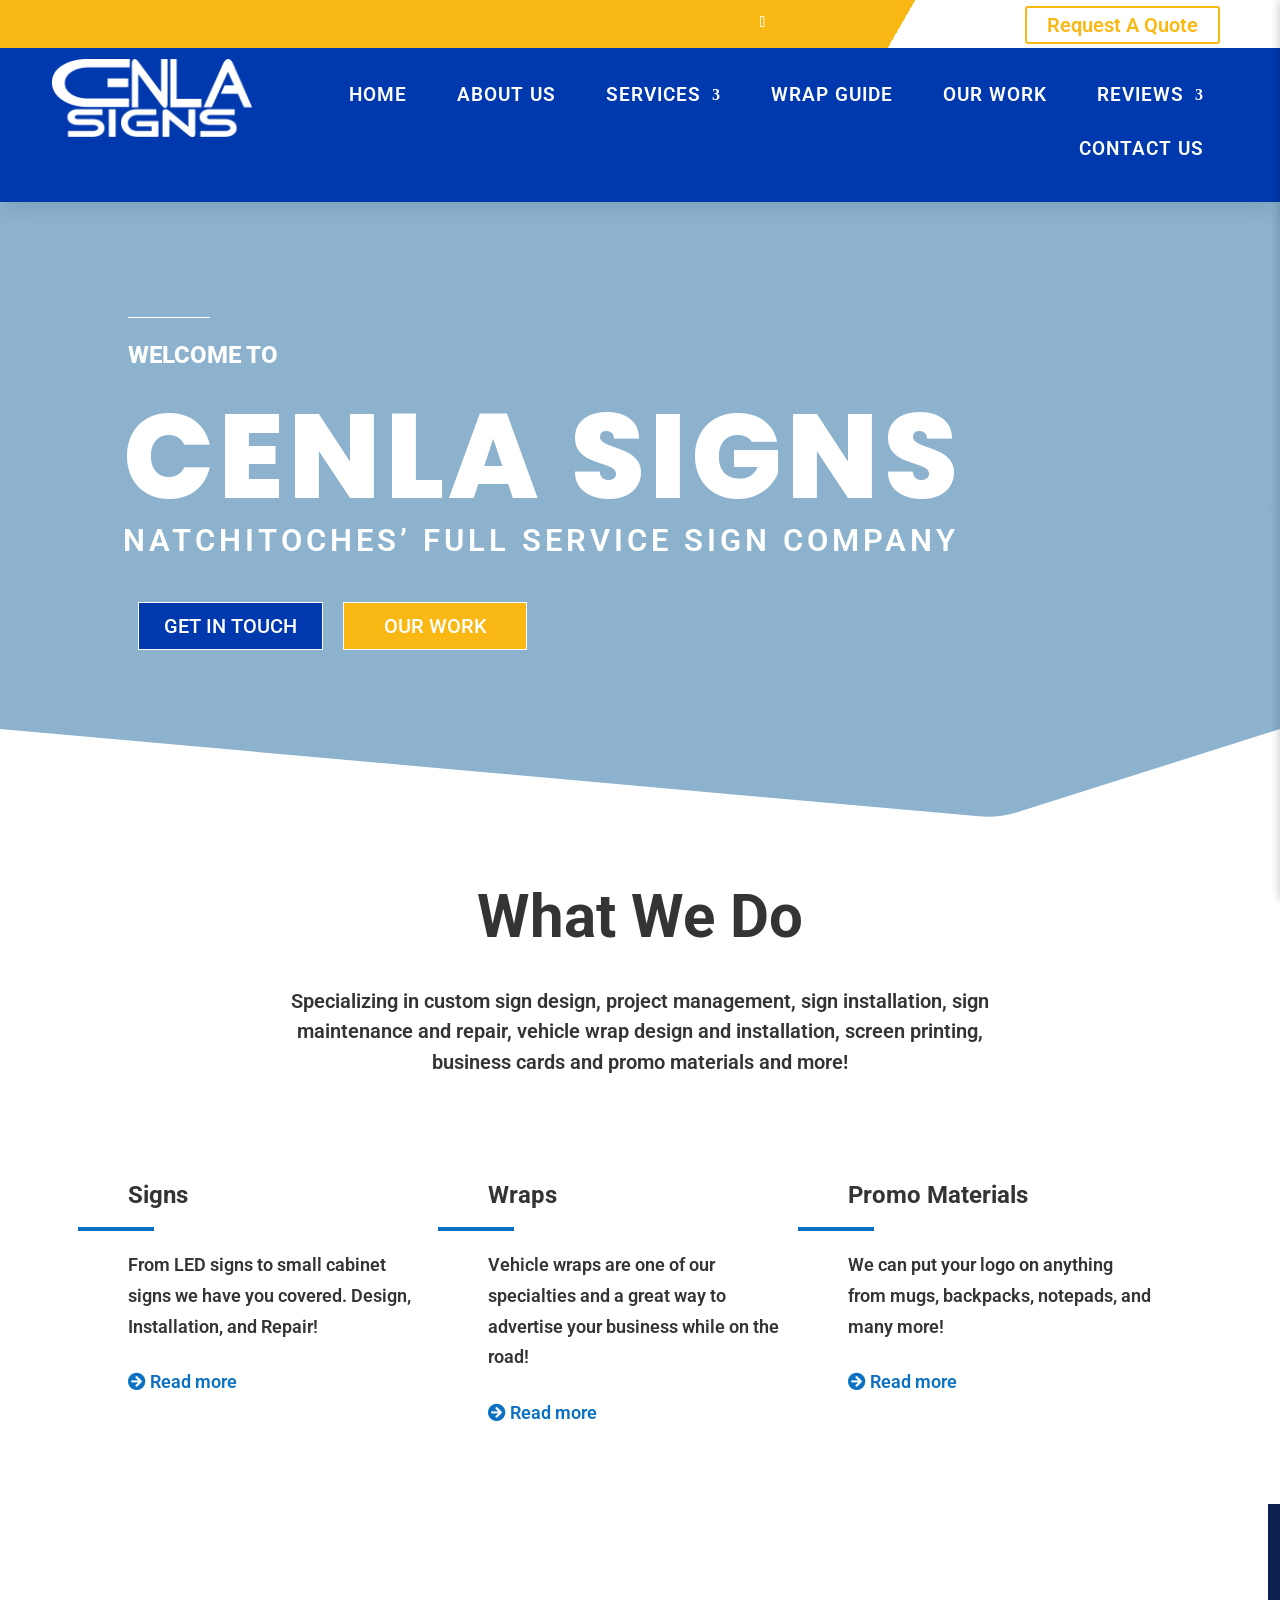
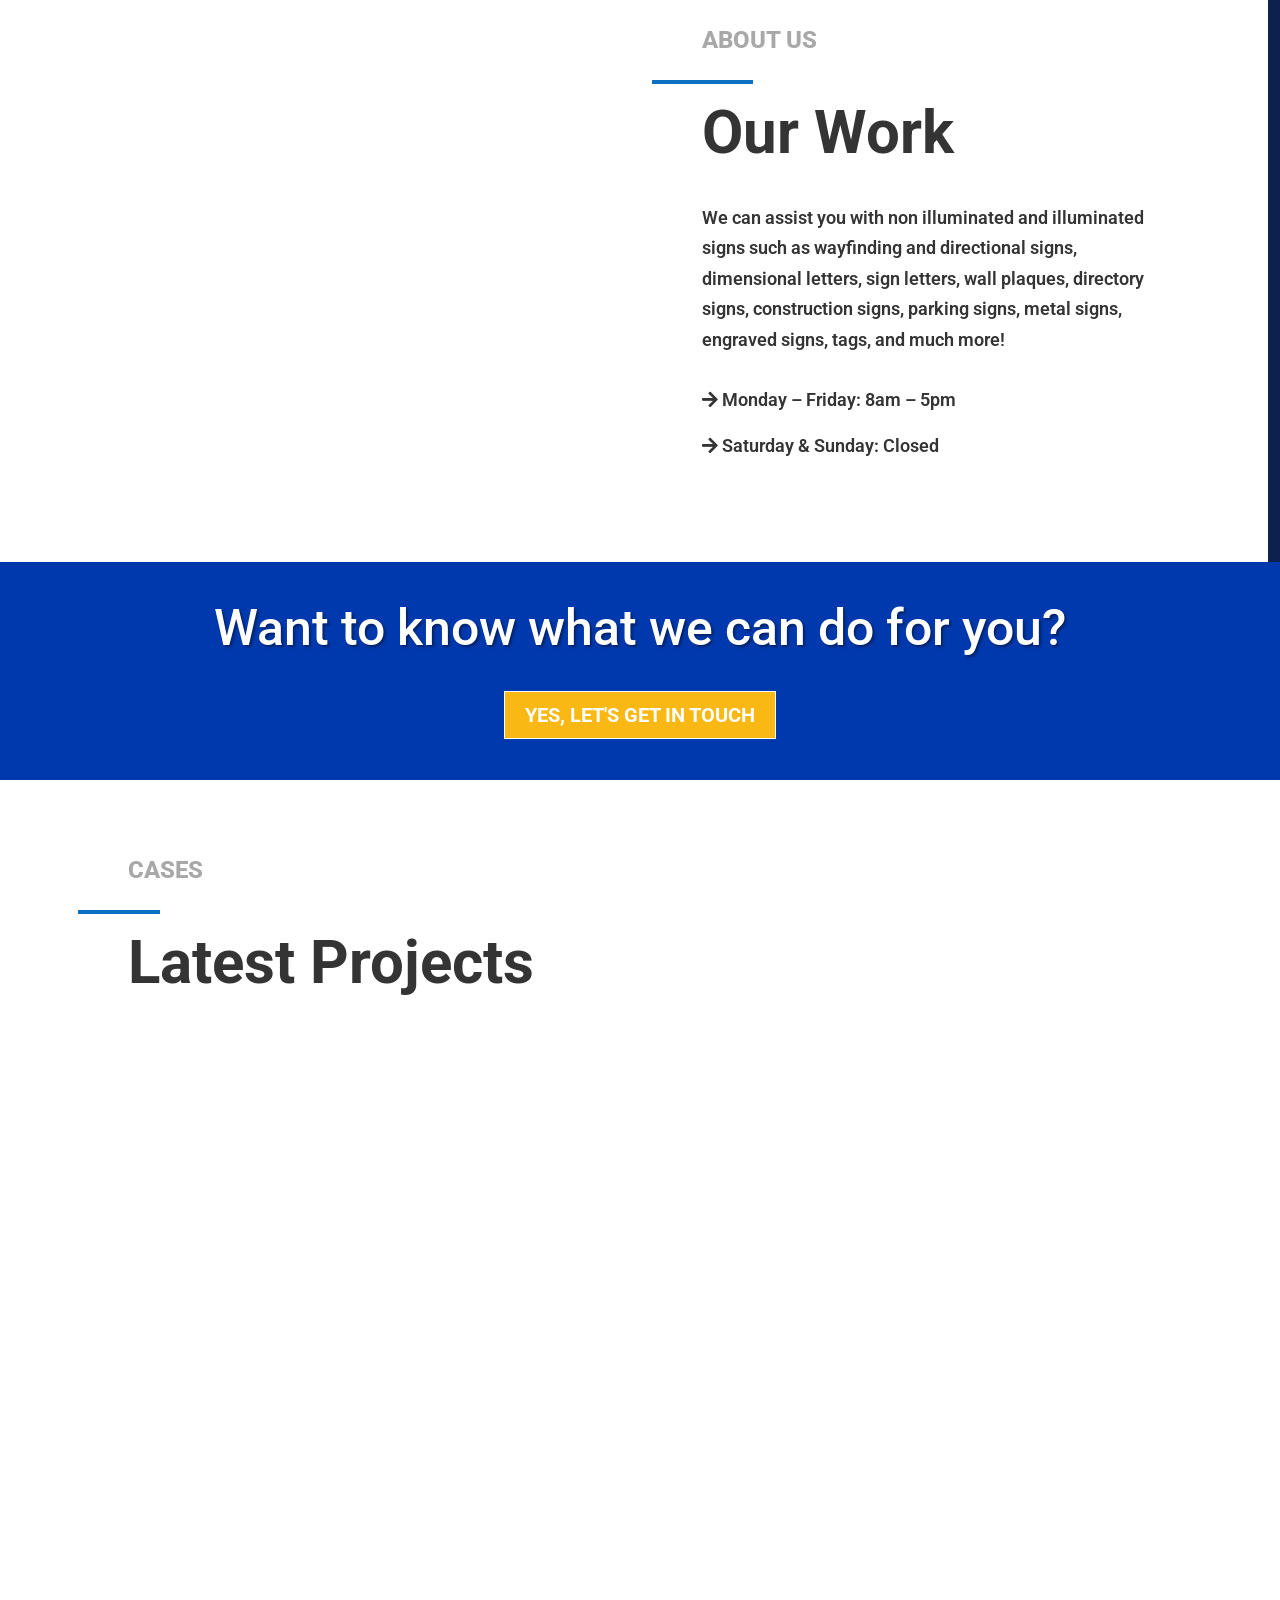
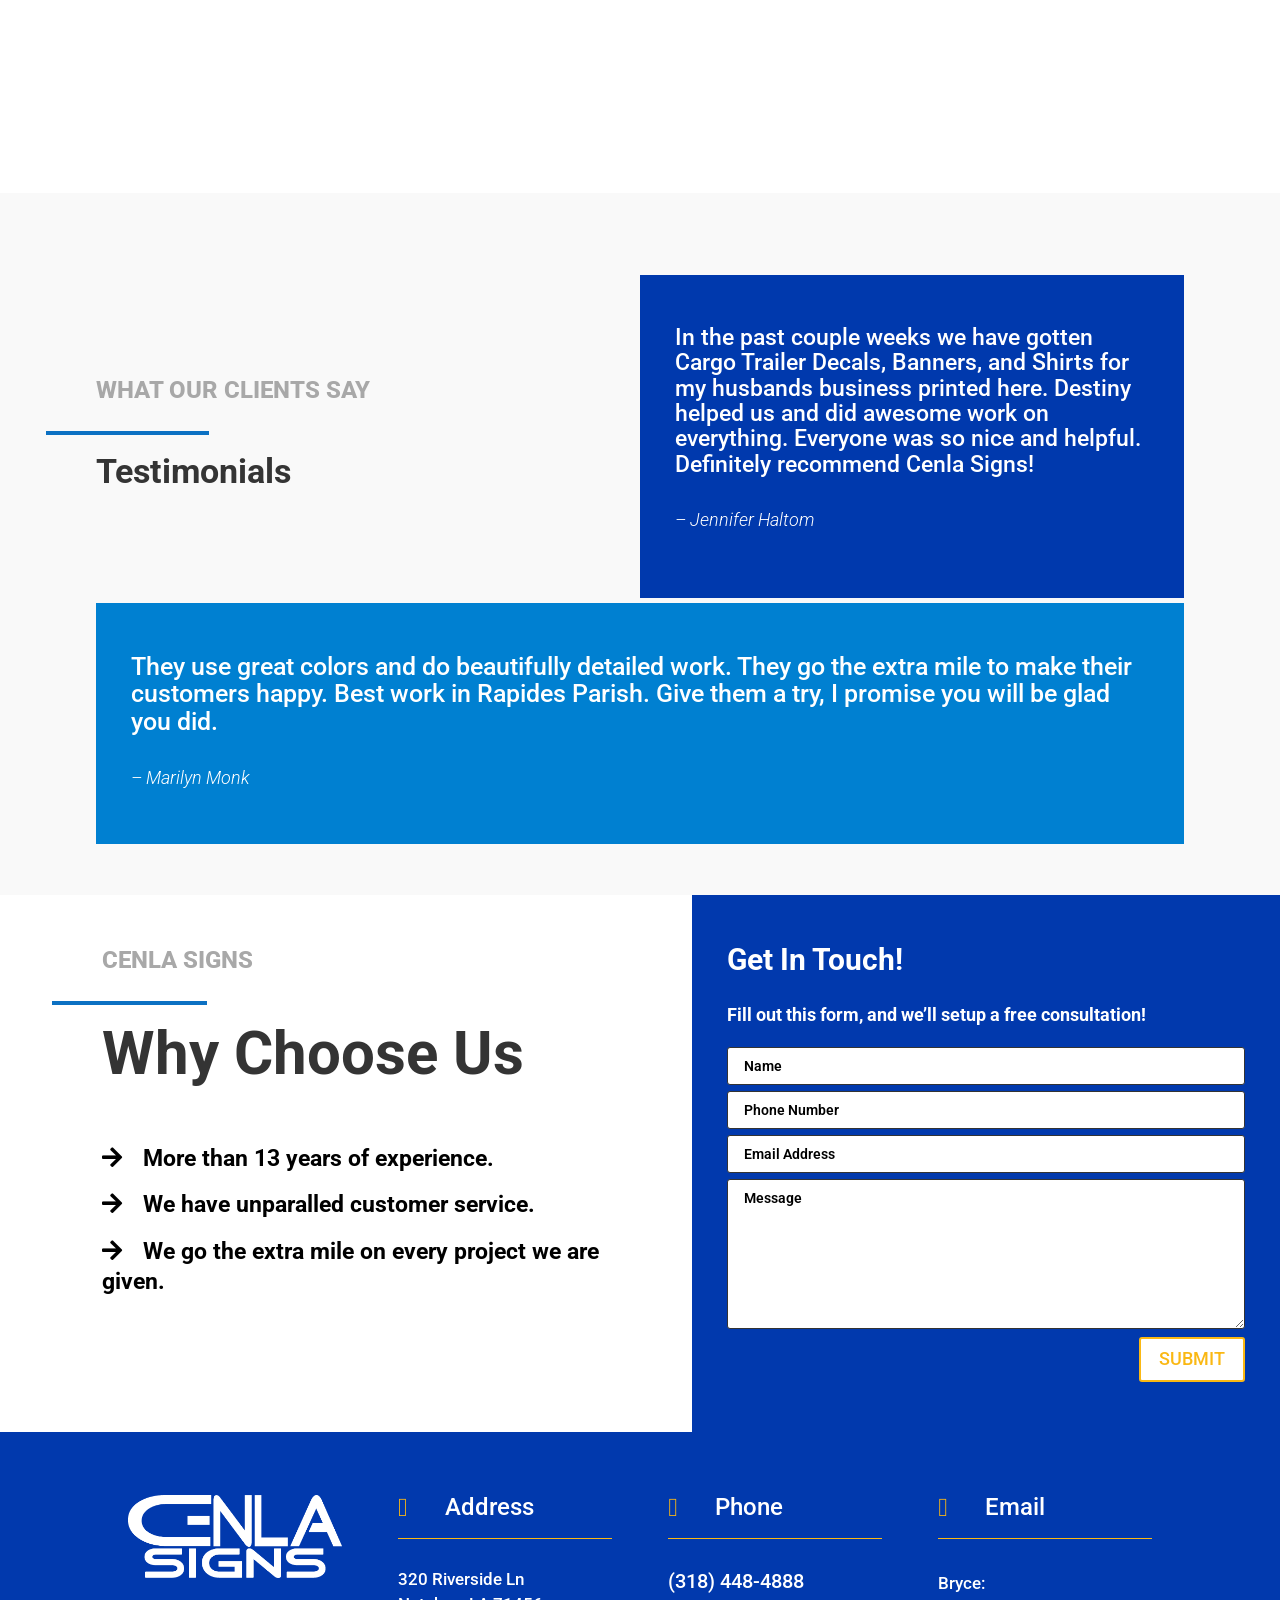
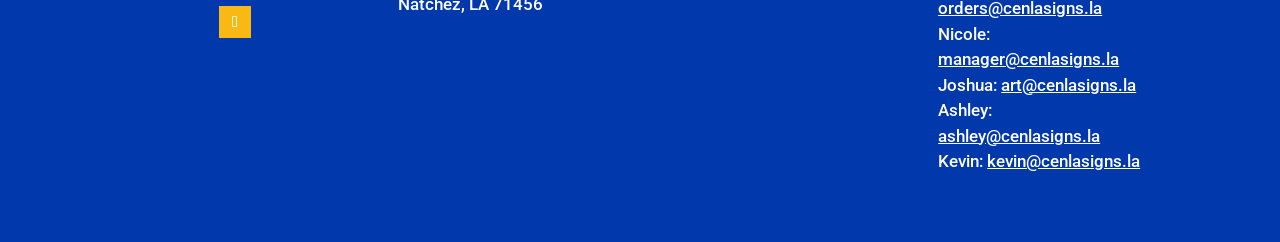
<file: natchez/index.html>
<!DOCTYPE html>
<html lang="en-US">
<head>
	<meta charset="UTF-8" />
<meta http-equiv="X-UA-Compatible" content="IE=edge">
	<link rel="pingback" href="https://www.cenlasigns.la/xmlrpc.php" />

	<script type="text/javascript">
		document.documentElement.className = 'js';
	</script>
	
	<title>natchez | Cenla Signs</title>
<meta name='robots' content='max-image-preview:large' />
<script type="text/javascript">
			let jqueryParams=[],jQuery=function(r){return jqueryParams=[...jqueryParams,r],jQuery},$=function(r){return jqueryParams=[...jqueryParams,r],$};window.jQuery=jQuery,window.$=jQuery;let customHeadScripts=!1;jQuery.fn=jQuery.prototype={},$.fn=jQuery.prototype={},jQuery.noConflict=function(r){if(window.jQuery)return jQuery=window.jQuery,$=window.jQuery,customHeadScripts=!0,jQuery.noConflict},jQuery.ready=function(r){jqueryParams=[...jqueryParams,r]},$.ready=function(r){jqueryParams=[...jqueryParams,r]},jQuery.load=function(r){jqueryParams=[...jqueryParams,r]},$.load=function(r){jqueryParams=[...jqueryParams,r]},jQuery.fn.ready=function(r){jqueryParams=[...jqueryParams,r]},$.fn.ready=function(r){jqueryParams=[...jqueryParams,r]};</script><link rel='dns-prefetch' href='https://fonts.googleapis.com' />
<link rel="alternate" type="application/rss+xml" title="Cenla Signs &raquo; Feed" href="https://www.cenlasigns.la/feed/" />
<link rel="alternate" title="oEmbed (JSON)" type="application/json+oembed" href="https://www.cenlasigns.la/wp-json/oembed/1.0/embed?url=https%3A%2F%2Fwww.cenlasigns.la%2Fnatchez%2F" />
<link rel="alternate" title="oEmbed (XML)" type="text/xml+oembed" href="https://www.cenlasigns.la/wp-json/oembed/1.0/embed?url=https%3A%2F%2Fwww.cenlasigns.la%2Fnatchez%2F&#038;format=xml" />
<meta content="bright_divi_child_theme v.1.0" name="generator"/><style id="wp-img-auto-sizes-contain-inline-css">
img:is([sizes=auto i],[sizes^="auto," i]){contain-intrinsic-size:3000px 1500px}
/*# sourceURL=wp-img-auto-sizes-contain-inline-css */
</style>

<style id="global-styles-inline-css">
:root{--wp--preset--aspect-ratio--square: 1;--wp--preset--aspect-ratio--4-3: 4/3;--wp--preset--aspect-ratio--3-4: 3/4;--wp--preset--aspect-ratio--3-2: 3/2;--wp--preset--aspect-ratio--2-3: 2/3;--wp--preset--aspect-ratio--16-9: 16/9;--wp--preset--aspect-ratio--9-16: 9/16;--wp--preset--color--black: #000000;--wp--preset--color--cyan-bluish-gray: #abb8c3;--wp--preset--color--white: #ffffff;--wp--preset--color--pale-pink: #f78da7;--wp--preset--color--vivid-red: #cf2e2e;--wp--preset--color--luminous-vivid-orange: #ff6900;--wp--preset--color--luminous-vivid-amber: #fcb900;--wp--preset--color--light-green-cyan: #7bdcb5;--wp--preset--color--vivid-green-cyan: #00d084;--wp--preset--color--pale-cyan-blue: #8ed1fc;--wp--preset--color--vivid-cyan-blue: #0693e3;--wp--preset--color--vivid-purple: #9b51e0;--wp--preset--gradient--vivid-cyan-blue-to-vivid-purple: linear-gradient(135deg,rgb(6,147,227) 0%,rgb(155,81,224) 100%);--wp--preset--gradient--light-green-cyan-to-vivid-green-cyan: linear-gradient(135deg,rgb(122,220,180) 0%,rgb(0,208,130) 100%);--wp--preset--gradient--luminous-vivid-amber-to-luminous-vivid-orange: linear-gradient(135deg,rgb(252,185,0) 0%,rgb(255,105,0) 100%);--wp--preset--gradient--luminous-vivid-orange-to-vivid-red: linear-gradient(135deg,rgb(255,105,0) 0%,rgb(207,46,46) 100%);--wp--preset--gradient--very-light-gray-to-cyan-bluish-gray: linear-gradient(135deg,rgb(238,238,238) 0%,rgb(169,184,195) 100%);--wp--preset--gradient--cool-to-warm-spectrum: linear-gradient(135deg,rgb(74,234,220) 0%,rgb(151,120,209) 20%,rgb(207,42,186) 40%,rgb(238,44,130) 60%,rgb(251,105,98) 80%,rgb(254,248,76) 100%);--wp--preset--gradient--blush-light-purple: linear-gradient(135deg,rgb(255,206,236) 0%,rgb(152,150,240) 100%);--wp--preset--gradient--blush-bordeaux: linear-gradient(135deg,rgb(254,205,165) 0%,rgb(254,45,45) 50%,rgb(107,0,62) 100%);--wp--preset--gradient--luminous-dusk: linear-gradient(135deg,rgb(255,203,112) 0%,rgb(199,81,192) 50%,rgb(65,88,208) 100%);--wp--preset--gradient--pale-ocean: linear-gradient(135deg,rgb(255,245,203) 0%,rgb(182,227,212) 50%,rgb(51,167,181) 100%);--wp--preset--gradient--electric-grass: linear-gradient(135deg,rgb(202,248,128) 0%,rgb(113,206,126) 100%);--wp--preset--gradient--midnight: linear-gradient(135deg,rgb(2,3,129) 0%,rgb(40,116,252) 100%);--wp--preset--font-size--small: 13px;--wp--preset--font-size--medium: 20px;--wp--preset--font-size--large: 36px;--wp--preset--font-size--x-large: 42px;--wp--preset--spacing--20: 0.44rem;--wp--preset--spacing--30: 0.67rem;--wp--preset--spacing--40: 1rem;--wp--preset--spacing--50: 1.5rem;--wp--preset--spacing--60: 2.25rem;--wp--preset--spacing--70: 3.38rem;--wp--preset--spacing--80: 5.06rem;--wp--preset--shadow--natural: 6px 6px 9px rgba(0, 0, 0, 0.2);--wp--preset--shadow--deep: 12px 12px 50px rgba(0, 0, 0, 0.4);--wp--preset--shadow--sharp: 6px 6px 0px rgba(0, 0, 0, 0.2);--wp--preset--shadow--outlined: 6px 6px 0px -3px rgb(255, 255, 255), 6px 6px rgb(0, 0, 0);--wp--preset--shadow--crisp: 6px 6px 0px rgb(0, 0, 0);}:root { --wp--style--global--content-size: 823px;--wp--style--global--wide-size: 1080px; }:where(body) { margin: 0; }.wp-site-blocks > .alignleft { float: left; margin-right: 2em; }.wp-site-blocks > .alignright { float: right; margin-left: 2em; }.wp-site-blocks > .aligncenter { justify-content: center; margin-left: auto; margin-right: auto; }:where(.is-layout-flex){gap: 0.5em;}:where(.is-layout-grid){gap: 0.5em;}.is-layout-flow > .alignleft{float: left;margin-inline-start: 0;margin-inline-end: 2em;}.is-layout-flow > .alignright{float: right;margin-inline-start: 2em;margin-inline-end: 0;}.is-layout-flow > .aligncenter{margin-left: auto !important;margin-right: auto !important;}.is-layout-constrained > .alignleft{float: left;margin-inline-start: 0;margin-inline-end: 2em;}.is-layout-constrained > .alignright{float: right;margin-inline-start: 2em;margin-inline-end: 0;}.is-layout-constrained > .aligncenter{margin-left: auto !important;margin-right: auto !important;}.is-layout-constrained > :where(:not(.alignleft):not(.alignright):not(.alignfull)){max-width: var(--wp--style--global--content-size);margin-left: auto !important;margin-right: auto !important;}.is-layout-constrained > .alignwide{max-width: var(--wp--style--global--wide-size);}body .is-layout-flex{display: flex;}.is-layout-flex{flex-wrap: wrap;align-items: center;}.is-layout-flex > :is(*, div){margin: 0;}body .is-layout-grid{display: grid;}.is-layout-grid > :is(*, div){margin: 0;}body{padding-top: 0px;padding-right: 0px;padding-bottom: 0px;padding-left: 0px;}:root :where(.wp-element-button, .wp-block-button__link){background-color: #32373c;border-width: 0;color: #fff;font-family: inherit;font-size: inherit;font-style: inherit;font-weight: inherit;letter-spacing: inherit;line-height: inherit;padding-top: calc(0.667em + 2px);padding-right: calc(1.333em + 2px);padding-bottom: calc(0.667em + 2px);padding-left: calc(1.333em + 2px);text-decoration: none;text-transform: inherit;}.has-black-color{color: var(--wp--preset--color--black) !important;}.has-cyan-bluish-gray-color{color: var(--wp--preset--color--cyan-bluish-gray) !important;}.has-white-color{color: var(--wp--preset--color--white) !important;}.has-pale-pink-color{color: var(--wp--preset--color--pale-pink) !important;}.has-vivid-red-color{color: var(--wp--preset--color--vivid-red) !important;}.has-luminous-vivid-orange-color{color: var(--wp--preset--color--luminous-vivid-orange) !important;}.has-luminous-vivid-amber-color{color: var(--wp--preset--color--luminous-vivid-amber) !important;}.has-light-green-cyan-color{color: var(--wp--preset--color--light-green-cyan) !important;}.has-vivid-green-cyan-color{color: var(--wp--preset--color--vivid-green-cyan) !important;}.has-pale-cyan-blue-color{color: var(--wp--preset--color--pale-cyan-blue) !important;}.has-vivid-cyan-blue-color{color: var(--wp--preset--color--vivid-cyan-blue) !important;}.has-vivid-purple-color{color: var(--wp--preset--color--vivid-purple) !important;}.has-black-background-color{background-color: var(--wp--preset--color--black) !important;}.has-cyan-bluish-gray-background-color{background-color: var(--wp--preset--color--cyan-bluish-gray) !important;}.has-white-background-color{background-color: var(--wp--preset--color--white) !important;}.has-pale-pink-background-color{background-color: var(--wp--preset--color--pale-pink) !important;}.has-vivid-red-background-color{background-color: var(--wp--preset--color--vivid-red) !important;}.has-luminous-vivid-orange-background-color{background-color: var(--wp--preset--color--luminous-vivid-orange) !important;}.has-luminous-vivid-amber-background-color{background-color: var(--wp--preset--color--luminous-vivid-amber) !important;}.has-light-green-cyan-background-color{background-color: var(--wp--preset--color--light-green-cyan) !important;}.has-vivid-green-cyan-background-color{background-color: var(--wp--preset--color--vivid-green-cyan) !important;}.has-pale-cyan-blue-background-color{background-color: var(--wp--preset--color--pale-cyan-blue) !important;}.has-vivid-cyan-blue-background-color{background-color: var(--wp--preset--color--vivid-cyan-blue) !important;}.has-vivid-purple-background-color{background-color: var(--wp--preset--color--vivid-purple) !important;}.has-black-border-color{border-color: var(--wp--preset--color--black) !important;}.has-cyan-bluish-gray-border-color{border-color: var(--wp--preset--color--cyan-bluish-gray) !important;}.has-white-border-color{border-color: var(--wp--preset--color--white) !important;}.has-pale-pink-border-color{border-color: var(--wp--preset--color--pale-pink) !important;}.has-vivid-red-border-color{border-color: var(--wp--preset--color--vivid-red) !important;}.has-luminous-vivid-orange-border-color{border-color: var(--wp--preset--color--luminous-vivid-orange) !important;}.has-luminous-vivid-amber-border-color{border-color: var(--wp--preset--color--luminous-vivid-amber) !important;}.has-light-green-cyan-border-color{border-color: var(--wp--preset--color--light-green-cyan) !important;}.has-vivid-green-cyan-border-color{border-color: var(--wp--preset--color--vivid-green-cyan) !important;}.has-pale-cyan-blue-border-color{border-color: var(--wp--preset--color--pale-cyan-blue) !important;}.has-vivid-cyan-blue-border-color{border-color: var(--wp--preset--color--vivid-cyan-blue) !important;}.has-vivid-purple-border-color{border-color: var(--wp--preset--color--vivid-purple) !important;}.has-vivid-cyan-blue-to-vivid-purple-gradient-background{background: var(--wp--preset--gradient--vivid-cyan-blue-to-vivid-purple) !important;}.has-light-green-cyan-to-vivid-green-cyan-gradient-background{background: var(--wp--preset--gradient--light-green-cyan-to-vivid-green-cyan) !important;}.has-luminous-vivid-amber-to-luminous-vivid-orange-gradient-background{background: var(--wp--preset--gradient--luminous-vivid-amber-to-luminous-vivid-orange) !important;}.has-luminous-vivid-orange-to-vivid-red-gradient-background{background: var(--wp--preset--gradient--luminous-vivid-orange-to-vivid-red) !important;}.has-very-light-gray-to-cyan-bluish-gray-gradient-background{background: var(--wp--preset--gradient--very-light-gray-to-cyan-bluish-gray) !important;}.has-cool-to-warm-spectrum-gradient-background{background: var(--wp--preset--gradient--cool-to-warm-spectrum) !important;}.has-blush-light-purple-gradient-background{background: var(--wp--preset--gradient--blush-light-purple) !important;}.has-blush-bordeaux-gradient-background{background: var(--wp--preset--gradient--blush-bordeaux) !important;}.has-luminous-dusk-gradient-background{background: var(--wp--preset--gradient--luminous-dusk) !important;}.has-pale-ocean-gradient-background{background: var(--wp--preset--gradient--pale-ocean) !important;}.has-electric-grass-gradient-background{background: var(--wp--preset--gradient--electric-grass) !important;}.has-midnight-gradient-background{background: var(--wp--preset--gradient--midnight) !important;}.has-small-font-size{font-size: var(--wp--preset--font-size--small) !important;}.has-medium-font-size{font-size: var(--wp--preset--font-size--medium) !important;}.has-large-font-size{font-size: var(--wp--preset--font-size--large) !important;}.has-x-large-font-size{font-size: var(--wp--preset--font-size--x-large) !important;}
/*# sourceURL=global-styles-inline-css */
</style>

<style id="divi-style-parent-inline-inline-css">
/*!
Theme Name: Divi
Theme URI: http://www.elegantthemes.com/gallery/divi/
Version: 4.27.3
Description: Smart. Flexible. Beautiful. Divi is the most powerful theme in our collection.
Author: Elegant Themes
Author URI: http://www.elegantthemes.com
License: GNU General Public License v2
License URI: http://www.gnu.org/licenses/gpl-2.0.html
*/

a,abbr,acronym,address,applet,b,big,blockquote,body,center,cite,code,dd,del,dfn,div,dl,dt,em,fieldset,font,form,h1,h2,h3,h4,h5,h6,html,i,iframe,img,ins,kbd,label,legend,li,object,ol,p,pre,q,s,samp,small,span,strike,strong,sub,sup,tt,u,ul,var{margin:0;padding:0;border:0;outline:0;font-size:100%;-ms-text-size-adjust:100%;-webkit-text-size-adjust:100%;vertical-align:baseline;background:transparent}body{line-height:1}ol,ul{list-style:none}blockquote,q{quotes:none}blockquote:after,blockquote:before,q:after,q:before{content:"";content:none}blockquote{margin:20px 0 30px;border-left:5px solid;padding-left:20px}:focus{outline:0}del{text-decoration:line-through}pre{overflow:auto;padding:10px}figure{margin:0}table{border-collapse:collapse;border-spacing:0}article,aside,footer,header,hgroup,nav,section{display:block}body{font-family:Open Sans,Arial,sans-serif;font-size:14px;color:#666;background-color:#fff;line-height:1.7em;font-weight:500;-webkit-font-smoothing:antialiased;-moz-osx-font-smoothing:grayscale}body.page-template-page-template-blank-php #page-container{padding-top:0!important}body.et_cover_background{background-size:cover!important;background-position:top!important;background-repeat:no-repeat!important;background-attachment:fixed}a{color:#2ea3f2}a,a:hover{text-decoration:none}p{padding-bottom:1em}p:not(.has-background):last-of-type{padding-bottom:0}p.et_normal_padding{padding-bottom:1em}strong{font-weight:700}cite,em,i{font-style:italic}code,pre{font-family:Courier New,monospace;margin-bottom:10px}ins{text-decoration:none}sub,sup{height:0;line-height:1;position:relative;vertical-align:baseline}sup{bottom:.8em}sub{top:.3em}dl{margin:0 0 1.5em}dl dt{font-weight:700}dd{margin-left:1.5em}blockquote p{padding-bottom:0}embed,iframe,object,video{max-width:100%}h1,h2,h3,h4,h5,h6{color:#333;padding-bottom:10px;line-height:1em;font-weight:500}h1 a,h2 a,h3 a,h4 a,h5 a,h6 a{color:inherit}h1{font-size:30px}h2{font-size:26px}h3{font-size:22px}h4{font-size:18px}h5{font-size:16px}h6{font-size:14px}input{-webkit-appearance:none}input[type=checkbox]{-webkit-appearance:checkbox}input[type=radio]{-webkit-appearance:radio}input.text,input.title,input[type=email],input[type=password],input[type=tel],input[type=text],select,textarea{background-color:#fff;border:1px solid #bbb;padding:2px;color:#4e4e4e}input.text:focus,input.title:focus,input[type=text]:focus,select:focus,textarea:focus{border-color:#2d3940;color:#3e3e3e}input.text,input.title,input[type=text],select,textarea{margin:0}textarea{padding:4px}button,input,select,textarea{font-family:inherit}img{max-width:100%;height:auto}.clear{clear:both}br.clear{margin:0;padding:0}.pagination{clear:both}#et_search_icon:hover,.et-social-icon a:hover,.et_password_protected_form .et_submit_button,.form-submit .et_pb_buttontton.alt.disabled,.nav-single a,.posted_in a{color:#2ea3f2}.et-search-form,blockquote{border-color:#2ea3f2}#main-content{background-color:#fff}.container{width:80%;max-width:1080px;margin:auto;position:relative}body:not(.et-tb) #main-content .container,body:not(.et-tb-has-header) #main-content .container{padding-top:58px}.et_full_width_page #main-content .container:before{display:none}.main_title{margin-bottom:20px}.et_password_protected_form .et_submit_button:hover,.form-submit .et_pb_button:hover{background:rgba(0,0,0,.05)}.et_button_icon_visible .et_pb_button{padding-right:2em;padding-left:.7em}.et_button_icon_visible .et_pb_button:after{opacity:1;margin-left:0}.et_button_left .et_pb_button:hover:after{left:.15em}.et_button_left .et_pb_button:after{margin-left:0;left:1em}.et_button_icon_visible.et_button_left .et_pb_button,.et_button_left .et_pb_button:hover,.et_button_left .et_pb_module .et_pb_button:hover{padding-left:2em;padding-right:.7em}.et_button_icon_visible.et_button_left .et_pb_button:after,.et_button_left .et_pb_button:hover:after{left:.15em}.et_password_protected_form .et_submit_button:hover,.form-submit .et_pb_button:hover{padding:.3em 1em}.et_button_no_icon .et_pb_button:after{display:none}.et_button_no_icon.et_button_icon_visible.et_button_left .et_pb_button,.et_button_no_icon.et_button_left .et_pb_button:hover,.et_button_no_icon .et_pb_button,.et_button_no_icon .et_pb_button:hover{padding:.3em 1em!important}.et_button_custom_icon .et_pb_button:after{line-height:1.7em}.et_button_custom_icon.et_button_icon_visible .et_pb_button:after,.et_button_custom_icon .et_pb_button:hover:after{margin-left:.3em}#left-area .post_format-post-format-gallery .wp-block-gallery:first-of-type{padding:0;margin-bottom:-16px}.entry-content table:not(.variations){border:1px solid #eee;margin:0 0 15px;text-align:left;width:100%}.entry-content thead th,.entry-content tr th{color:#555;font-weight:700;padding:9px 24px}.entry-content tr td{border-top:1px solid #eee;padding:6px 24px}#left-area ul,.entry-content ul,.et-l--body ul,.et-l--footer ul,.et-l--header ul{list-style-type:disc;padding:0 0 23px 1em;line-height:26px}#left-area ol,.entry-content ol,.et-l--body ol,.et-l--footer ol,.et-l--header ol{list-style-type:decimal;list-style-position:inside;padding:0 0 23px;line-height:26px}#left-area ul li ul,.entry-content ul li ol{padding:2px 0 2px 20px}#left-area ol li ul,.entry-content ol li ol,.et-l--body ol li ol,.et-l--footer ol li ol,.et-l--header ol li ol{padding:2px 0 2px 35px}#left-area ul.wp-block-gallery{display:-webkit-box;display:-ms-flexbox;display:flex;-ms-flex-wrap:wrap;flex-wrap:wrap;list-style-type:none;padding:0}#left-area ul.products{padding:0!important;line-height:1.7!important;list-style:none!important}.gallery-item a{display:block}.gallery-caption,.gallery-item a{width:90%}#wpadminbar{z-index:100001}#left-area .post-meta{font-size:14px;padding-bottom:15px}#left-area .post-meta a{text-decoration:none;color:#666}#left-area .et_featured_image{padding-bottom:7px}.single .post{padding-bottom:25px}body.single .et_audio_content{margin-bottom:-6px}.nav-single a{text-decoration:none;color:#2ea3f2;font-size:14px;font-weight:400}.nav-previous{float:left}.nav-next{float:right}.et_password_protected_form p input{background-color:#eee;border:none!important;width:100%!important;border-radius:0!important;font-size:14px;color:#999!important;padding:16px!important;-webkit-box-sizing:border-box;box-sizing:border-box}.et_password_protected_form label{display:none}.et_password_protected_form .et_submit_button{font-family:inherit;display:block;float:right;margin:8px auto 0;cursor:pointer}.post-password-required p.nocomments.container{max-width:100%}.post-password-required p.nocomments.container:before{display:none}.aligncenter,div.post .new-post .aligncenter{display:block;margin-left:auto;margin-right:auto}.wp-caption{border:1px solid #ddd;text-align:center;background-color:#f3f3f3;margin-bottom:10px;max-width:96%;padding:8px}.wp-caption.alignleft{margin:0 30px 20px 0}.wp-caption.alignright{margin:0 0 20px 30px}.wp-caption img{margin:0;padding:0;border:0}.wp-caption p.wp-caption-text{font-size:12px;padding:0 4px 5px;margin:0}.alignright{float:right}.alignleft{float:left}img.alignleft{display:inline;float:left;margin-right:15px}img.alignright{display:inline;float:right;margin-left:15px}.page.et_pb_pagebuilder_layout #main-content{background-color:transparent}body #main-content .et_builder_inner_content>h1,body #main-content .et_builder_inner_content>h2,body #main-content .et_builder_inner_content>h3,body #main-content .et_builder_inner_content>h4,body #main-content .et_builder_inner_content>h5,body #main-content .et_builder_inner_content>h6{line-height:1.4em}body #main-content .et_builder_inner_content>p{line-height:1.7em}.wp-block-pullquote{margin:20px 0 30px}.wp-block-pullquote.has-background blockquote{border-left:none}.wp-block-group.has-background{padding:1.5em 1.5em .5em}@media (min-width:981px){#left-area{width:79.125%;padding-bottom:23px}#main-content .container:before{content:"";position:absolute;top:0;height:100%;width:1px;background-color:#e2e2e2}.et_full_width_page #left-area,.et_no_sidebar #left-area{float:none;width:100%!important}.et_full_width_page #left-area{padding-bottom:0}.et_no_sidebar #main-content .container:before{display:none}}@media (max-width:980px){#page-container{padding-top:80px}.et-tb #page-container,.et-tb-has-header #page-container{padding-top:0!important}#left-area,#sidebar{width:100%!important}#main-content .container:before{display:none!important}.et_full_width_page .et_gallery_item:nth-child(4n+1){clear:none}}@media print{#page-container{padding-top:0!important}}#wp-admin-bar-et-use-visual-builder a:before{font-family:ETmodules!important;content:"\e625";font-size:30px!important;width:28px;margin-top:-3px;color:#974df3!important}#wp-admin-bar-et-use-visual-builder:hover a:before{color:#fff!important}#wp-admin-bar-et-use-visual-builder:hover a,#wp-admin-bar-et-use-visual-builder a:hover{transition:background-color .5s ease;-webkit-transition:background-color .5s ease;-moz-transition:background-color .5s ease;background-color:#7e3bd0!important;color:#fff!important}* html .clearfix,:first-child+html .clearfix{zoom:1}.iphone .et_pb_section_video_bg video::-webkit-media-controls-start-playback-button{display:none!important;-webkit-appearance:none}.et_mobile_device .et_pb_section_parallax .et_pb_parallax_css{background-attachment:scroll}.et-social-facebook a.icon:before{content:"\e093"}.et-social-twitter a.icon:before{content:"\e094"}.et-social-google-plus a.icon:before{content:"\e096"}.et-social-instagram a.icon:before{content:"\e09a"}.et-social-rss a.icon:before{content:"\e09e"}.ai1ec-single-event:after{content:" ";display:table;clear:both}.evcal_event_details .evcal_evdata_cell .eventon_details_shading_bot.eventon_details_shading_bot{z-index:3}.wp-block-divi-layout{margin-bottom:1em}*{-webkit-box-sizing:border-box;box-sizing:border-box}#et-info-email:before,#et-info-phone:before,#et_search_icon:before,.comment-reply-link:after,.et-cart-info span:before,.et-pb-arrow-next:before,.et-pb-arrow-prev:before,.et-social-icon a:before,.et_audio_container .mejs-playpause-button button:before,.et_audio_container .mejs-volume-button button:before,.et_overlay:before,.et_password_protected_form .et_submit_button:after,.et_pb_button:after,.et_pb_contact_reset:after,.et_pb_contact_submit:after,.et_pb_font_icon:before,.et_pb_newsletter_button:after,.et_pb_pricing_table_button:after,.et_pb_promo_button:after,.et_pb_testimonial:before,.et_pb_toggle_title:before,.form-submit .et_pb_button:after,.mobile_menu_bar:before,a.et_pb_more_button:after{font-family:ETmodules!important;speak:none;font-style:normal;font-weight:400;-webkit-font-feature-settings:normal;font-feature-settings:normal;font-variant:normal;text-transform:none;line-height:1;-webkit-font-smoothing:antialiased;-moz-osx-font-smoothing:grayscale;text-shadow:0 0;direction:ltr}.et-pb-icon,.et_pb_custom_button_icon.et_pb_button:after,.et_pb_login .et_pb_custom_button_icon.et_pb_button:after,.et_pb_woo_custom_button_icon .button.et_pb_custom_button_icon.et_pb_button:after,.et_pb_woo_custom_button_icon .button.et_pb_custom_button_icon.et_pb_button:hover:after{content:attr(data-icon)}.et-pb-icon{font-family:ETmodules;speak:none;font-weight:400;-webkit-font-feature-settings:normal;font-feature-settings:normal;font-variant:normal;text-transform:none;line-height:1;-webkit-font-smoothing:antialiased;font-size:96px;font-style:normal;display:inline-block;-webkit-box-sizing:border-box;box-sizing:border-box;direction:ltr}#et-ajax-saving{display:none;-webkit-transition:background .3s,-webkit-box-shadow .3s;transition:background .3s,-webkit-box-shadow .3s;transition:background .3s,box-shadow .3s;transition:background .3s,box-shadow .3s,-webkit-box-shadow .3s;-webkit-box-shadow:rgba(0,139,219,.247059) 0 0 60px;box-shadow:0 0 60px rgba(0,139,219,.247059);position:fixed;top:50%;left:50%;width:50px;height:50px;background:#fff;border-radius:50px;margin:-25px 0 0 -25px;z-index:999999;text-align:center}#et-ajax-saving img{margin:9px}.et-safe-mode-indicator,.et-safe-mode-indicator:focus,.et-safe-mode-indicator:hover{-webkit-box-shadow:0 5px 10px rgba(41,196,169,.15);box-shadow:0 5px 10px rgba(41,196,169,.15);background:#29c4a9;color:#fff;font-size:14px;font-weight:600;padding:12px;line-height:16px;border-radius:3px;position:fixed;bottom:30px;right:30px;z-index:999999;text-decoration:none;font-family:Open Sans,sans-serif;-webkit-font-smoothing:antialiased;-moz-osx-font-smoothing:grayscale}.et_pb_button{font-size:20px;font-weight:500;padding:.3em 1em;line-height:1.7em!important;background-color:transparent;background-size:cover;background-position:50%;background-repeat:no-repeat;border:2px solid;border-radius:3px;-webkit-transition-duration:.2s;transition-duration:.2s;-webkit-transition-property:all!important;transition-property:all!important}.et_pb_button,.et_pb_button_inner{position:relative}.et_pb_button:hover,.et_pb_module .et_pb_button:hover{border:2px solid transparent;padding:.3em 2em .3em .7em}.et_pb_button:hover{background-color:hsla(0,0%,100%,.2)}.et_pb_bg_layout_light.et_pb_button:hover,.et_pb_bg_layout_light .et_pb_button:hover{background-color:rgba(0,0,0,.05)}.et_pb_button:after,.et_pb_button:before{font-size:32px;line-height:1em;content:"\35";opacity:0;position:absolute;margin-left:-1em;-webkit-transition:all .2s;transition:all .2s;text-transform:none;-webkit-font-feature-settings:"kern" off;font-feature-settings:"kern" off;font-variant:none;font-style:normal;font-weight:400;text-shadow:none}.et_pb_button.et_hover_enabled:hover:after,.et_pb_button.et_pb_hovered:hover:after{-webkit-transition:none!important;transition:none!important}.et_pb_button:before{display:none}.et_pb_button:hover:after{opacity:1;margin-left:0}.et_pb_column_1_3 h1,.et_pb_column_1_4 h1,.et_pb_column_1_5 h1,.et_pb_column_1_6 h1,.et_pb_column_2_5 h1{font-size:26px}.et_pb_column_1_3 h2,.et_pb_column_1_4 h2,.et_pb_column_1_5 h2,.et_pb_column_1_6 h2,.et_pb_column_2_5 h2{font-size:23px}.et_pb_column_1_3 h3,.et_pb_column_1_4 h3,.et_pb_column_1_5 h3,.et_pb_column_1_6 h3,.et_pb_column_2_5 h3{font-size:20px}.et_pb_column_1_3 h4,.et_pb_column_1_4 h4,.et_pb_column_1_5 h4,.et_pb_column_1_6 h4,.et_pb_column_2_5 h4{font-size:18px}.et_pb_column_1_3 h5,.et_pb_column_1_4 h5,.et_pb_column_1_5 h5,.et_pb_column_1_6 h5,.et_pb_column_2_5 h5{font-size:16px}.et_pb_column_1_3 h6,.et_pb_column_1_4 h6,.et_pb_column_1_5 h6,.et_pb_column_1_6 h6,.et_pb_column_2_5 h6{font-size:15px}.et_pb_bg_layout_dark,.et_pb_bg_layout_dark h1,.et_pb_bg_layout_dark h2,.et_pb_bg_layout_dark h3,.et_pb_bg_layout_dark h4,.et_pb_bg_layout_dark h5,.et_pb_bg_layout_dark h6{color:#fff!important}.et_pb_module.et_pb_text_align_left{text-align:left}.et_pb_module.et_pb_text_align_center{text-align:center}.et_pb_module.et_pb_text_align_right{text-align:right}.et_pb_module.et_pb_text_align_justified{text-align:justify}.clearfix:after{visibility:hidden;display:block;font-size:0;content:" ";clear:both;height:0}.et_pb_bg_layout_light .et_pb_more_button{color:#2ea3f2}.et_builder_inner_content{position:relative;z-index:1}header .et_builder_inner_content{z-index:2}.et_pb_css_mix_blend_mode_passthrough{mix-blend-mode:unset!important}.et_pb_image_container{margin:-20px -20px 29px}.et_pb_module_inner{position:relative}.et_hover_enabled_preview{z-index:2}.et_hover_enabled:hover{position:relative;z-index:2}.et_pb_all_tabs,.et_pb_module,.et_pb_posts_nav a,.et_pb_tab,.et_pb_with_background{position:relative;background-size:cover;background-position:50%;background-repeat:no-repeat}.et_pb_background_mask,.et_pb_background_pattern{bottom:0;left:0;position:absolute;right:0;top:0}.et_pb_background_mask{background-size:calc(100% + 2px) calc(100% + 2px);background-repeat:no-repeat;background-position:50%;overflow:hidden}.et_pb_background_pattern{background-position:0 0;background-repeat:repeat}.et_pb_with_border{position:relative;border:0 solid #333}.post-password-required .et_pb_row{padding:0;width:100%}.post-password-required .et_password_protected_form{min-height:0}body.et_pb_pagebuilder_layout.et_pb_show_title .post-password-required .et_password_protected_form h1,body:not(.et_pb_pagebuilder_layout) .post-password-required .et_password_protected_form h1{display:none}.et_pb_no_bg{padding:0!important}.et_overlay.et_pb_inline_icon:before,.et_pb_inline_icon:before{content:attr(data-icon)}.et_pb_more_button{color:inherit;text-shadow:none;text-decoration:none;display:inline-block;margin-top:20px}.et_parallax_bg_wrap{overflow:hidden;position:absolute;top:0;right:0;bottom:0;left:0}.et_parallax_bg{background-repeat:no-repeat;background-position:top;background-size:cover;position:absolute;bottom:0;left:0;width:100%;height:100%;display:block}.et_parallax_bg.et_parallax_bg__hover,.et_parallax_bg.et_parallax_bg_phone,.et_parallax_bg.et_parallax_bg_tablet,.et_parallax_gradient.et_parallax_gradient__hover,.et_parallax_gradient.et_parallax_gradient_phone,.et_parallax_gradient.et_parallax_gradient_tablet,.et_pb_section_parallax_hover:hover .et_parallax_bg:not(.et_parallax_bg__hover),.et_pb_section_parallax_hover:hover .et_parallax_gradient:not(.et_parallax_gradient__hover){display:none}.et_pb_section_parallax_hover:hover .et_parallax_bg.et_parallax_bg__hover,.et_pb_section_parallax_hover:hover .et_parallax_gradient.et_parallax_gradient__hover{display:block}.et_parallax_gradient{bottom:0;display:block;left:0;position:absolute;right:0;top:0}.et_pb_module.et_pb_section_parallax,.et_pb_posts_nav a.et_pb_section_parallax,.et_pb_tab.et_pb_section_parallax{position:relative}.et_pb_section_parallax .et_pb_parallax_css,.et_pb_slides .et_parallax_bg.et_pb_parallax_css{background-attachment:fixed}body.et-bfb .et_pb_section_parallax .et_pb_parallax_css,body.et-bfb .et_pb_slides .et_parallax_bg.et_pb_parallax_css{background-attachment:scroll;bottom:auto}.et_pb_section_parallax.et_pb_column .et_pb_module,.et_pb_section_parallax.et_pb_row .et_pb_column,.et_pb_section_parallax.et_pb_row .et_pb_module{z-index:9;position:relative}.et_pb_more_button:hover:after{opacity:1;margin-left:0}.et_pb_preload .et_pb_section_video_bg,.et_pb_preload>div{visibility:hidden}.et_pb_preload,.et_pb_section.et_pb_section_video.et_pb_preload{position:relative;background:#464646!important}.et_pb_preload:before{content:"";position:absolute;top:50%;left:50%;background:url(https://www.cenlasigns.la/wp-content/themes/Divi/includes/builder/styles/images/preloader.gif) no-repeat;border-radius:32px;width:32px;height:32px;margin:-16px 0 0 -16px}.box-shadow-overlay{position:absolute;top:0;left:0;width:100%;height:100%;z-index:10;pointer-events:none}.et_pb_section>.box-shadow-overlay~.et_pb_row{z-index:11}body.safari .section_has_divider{will-change:transform}.et_pb_row>.box-shadow-overlay{z-index:8}.has-box-shadow-overlay{position:relative}.et_clickable{cursor:pointer}.screen-reader-text{border:0;clip:rect(1px,1px,1px,1px);-webkit-clip-path:inset(50%);clip-path:inset(50%);height:1px;margin:-1px;overflow:hidden;padding:0;position:absolute!important;width:1px;word-wrap:normal!important}.et_multi_view_hidden,.et_multi_view_hidden_image{display:none!important}@keyframes multi-view-image-fade{0%{opacity:0}10%{opacity:.1}20%{opacity:.2}30%{opacity:.3}40%{opacity:.4}50%{opacity:.5}60%{opacity:.6}70%{opacity:.7}80%{opacity:.8}90%{opacity:.9}to{opacity:1}}.et_multi_view_image__loading{visibility:hidden}.et_multi_view_image__loaded{-webkit-animation:multi-view-image-fade .5s;animation:multi-view-image-fade .5s}#et-pb-motion-effects-offset-tracker{visibility:hidden!important;opacity:0;position:absolute;top:0;left:0}.et-pb-before-scroll-animation{opacity:0}header.et-l.et-l--header:after{clear:both;display:block;content:""}.et_pb_module{-webkit-animation-timing-function:linear;animation-timing-function:linear;-webkit-animation-duration:.2s;animation-duration:.2s}@-webkit-keyframes fadeBottom{0%{opacity:0;-webkit-transform:translateY(10%);transform:translateY(10%)}to{opacity:1;-webkit-transform:translateY(0);transform:translateY(0)}}@keyframes fadeBottom{0%{opacity:0;-webkit-transform:translateY(10%);transform:translateY(10%)}to{opacity:1;-webkit-transform:translateY(0);transform:translateY(0)}}@-webkit-keyframes fadeLeft{0%{opacity:0;-webkit-transform:translateX(-10%);transform:translateX(-10%)}to{opacity:1;-webkit-transform:translateX(0);transform:translateX(0)}}@keyframes fadeLeft{0%{opacity:0;-webkit-transform:translateX(-10%);transform:translateX(-10%)}to{opacity:1;-webkit-transform:translateX(0);transform:translateX(0)}}@-webkit-keyframes fadeRight{0%{opacity:0;-webkit-transform:translateX(10%);transform:translateX(10%)}to{opacity:1;-webkit-transform:translateX(0);transform:translateX(0)}}@keyframes fadeRight{0%{opacity:0;-webkit-transform:translateX(10%);transform:translateX(10%)}to{opacity:1;-webkit-transform:translateX(0);transform:translateX(0)}}@-webkit-keyframes fadeTop{0%{opacity:0;-webkit-transform:translateY(-10%);transform:translateY(-10%)}to{opacity:1;-webkit-transform:translateX(0);transform:translateX(0)}}@keyframes fadeTop{0%{opacity:0;-webkit-transform:translateY(-10%);transform:translateY(-10%)}to{opacity:1;-webkit-transform:translateX(0);transform:translateX(0)}}@-webkit-keyframes fadeIn{0%{opacity:0}to{opacity:1}}@keyframes fadeIn{0%{opacity:0}to{opacity:1}}.et-waypoint:not(.et_pb_counters){opacity:0}@media (min-width:981px){.et_pb_section.et_section_specialty div.et_pb_row .et_pb_column .et_pb_column .et_pb_module.et-last-child,.et_pb_section.et_section_specialty div.et_pb_row .et_pb_column .et_pb_column .et_pb_module:last-child,.et_pb_section.et_section_specialty div.et_pb_row .et_pb_column .et_pb_row_inner .et_pb_column .et_pb_module.et-last-child,.et_pb_section.et_section_specialty div.et_pb_row .et_pb_column .et_pb_row_inner .et_pb_column .et_pb_module:last-child,.et_pb_section div.et_pb_row .et_pb_column .et_pb_module.et-last-child,.et_pb_section div.et_pb_row .et_pb_column .et_pb_module:last-child{margin-bottom:0}}@media (max-width:980px){.et_overlay.et_pb_inline_icon_tablet:before,.et_pb_inline_icon_tablet:before{content:attr(data-icon-tablet)}.et_parallax_bg.et_parallax_bg_tablet_exist,.et_parallax_gradient.et_parallax_gradient_tablet_exist{display:none}.et_parallax_bg.et_parallax_bg_tablet,.et_parallax_gradient.et_parallax_gradient_tablet{display:block}.et_pb_column .et_pb_module{margin-bottom:30px}.et_pb_row .et_pb_column .et_pb_module.et-last-child,.et_pb_row .et_pb_column .et_pb_module:last-child,.et_section_specialty .et_pb_row .et_pb_column .et_pb_module.et-last-child,.et_section_specialty .et_pb_row .et_pb_column .et_pb_module:last-child{margin-bottom:0}.et_pb_more_button{display:inline-block!important}.et_pb_bg_layout_light_tablet.et_pb_button,.et_pb_bg_layout_light_tablet.et_pb_module.et_pb_button,.et_pb_bg_layout_light_tablet .et_pb_more_button{color:#2ea3f2}.et_pb_bg_layout_light_tablet .et_pb_forgot_password a{color:#666}.et_pb_bg_layout_light_tablet h1,.et_pb_bg_layout_light_tablet h2,.et_pb_bg_layout_light_tablet h3,.et_pb_bg_layout_light_tablet h4,.et_pb_bg_layout_light_tablet h5,.et_pb_bg_layout_light_tablet h6{color:#333!important}.et_pb_module .et_pb_bg_layout_light_tablet.et_pb_button{color:#2ea3f2!important}.et_pb_bg_layout_light_tablet{color:#666!important}.et_pb_bg_layout_dark_tablet,.et_pb_bg_layout_dark_tablet h1,.et_pb_bg_layout_dark_tablet h2,.et_pb_bg_layout_dark_tablet h3,.et_pb_bg_layout_dark_tablet h4,.et_pb_bg_layout_dark_tablet h5,.et_pb_bg_layout_dark_tablet h6{color:#fff!important}.et_pb_bg_layout_dark_tablet.et_pb_button,.et_pb_bg_layout_dark_tablet.et_pb_module.et_pb_button,.et_pb_bg_layout_dark_tablet .et_pb_more_button{color:inherit}.et_pb_bg_layout_dark_tablet .et_pb_forgot_password a{color:#fff}.et_pb_module.et_pb_text_align_left-tablet{text-align:left}.et_pb_module.et_pb_text_align_center-tablet{text-align:center}.et_pb_module.et_pb_text_align_right-tablet{text-align:right}.et_pb_module.et_pb_text_align_justified-tablet{text-align:justify}}@media (max-width:767px){.et_pb_more_button{display:inline-block!important}.et_overlay.et_pb_inline_icon_phone:before,.et_pb_inline_icon_phone:before{content:attr(data-icon-phone)}.et_parallax_bg.et_parallax_bg_phone_exist,.et_parallax_gradient.et_parallax_gradient_phone_exist{display:none}.et_parallax_bg.et_parallax_bg_phone,.et_parallax_gradient.et_parallax_gradient_phone{display:block}.et-hide-mobile{display:none!important}.et_pb_bg_layout_light_phone.et_pb_button,.et_pb_bg_layout_light_phone.et_pb_module.et_pb_button,.et_pb_bg_layout_light_phone .et_pb_more_button{color:#2ea3f2}.et_pb_bg_layout_light_phone .et_pb_forgot_password a{color:#666}.et_pb_bg_layout_light_phone h1,.et_pb_bg_layout_light_phone h2,.et_pb_bg_layout_light_phone h3,.et_pb_bg_layout_light_phone h4,.et_pb_bg_layout_light_phone h5,.et_pb_bg_layout_light_phone h6{color:#333!important}.et_pb_module .et_pb_bg_layout_light_phone.et_pb_button{color:#2ea3f2!important}.et_pb_bg_layout_light_phone{color:#666!important}.et_pb_bg_layout_dark_phone,.et_pb_bg_layout_dark_phone h1,.et_pb_bg_layout_dark_phone h2,.et_pb_bg_layout_dark_phone h3,.et_pb_bg_layout_dark_phone h4,.et_pb_bg_layout_dark_phone h5,.et_pb_bg_layout_dark_phone h6{color:#fff!important}.et_pb_bg_layout_dark_phone.et_pb_button,.et_pb_bg_layout_dark_phone.et_pb_module.et_pb_button,.et_pb_bg_layout_dark_phone .et_pb_more_button{color:inherit}.et_pb_module .et_pb_bg_layout_dark_phone.et_pb_button{color:#fff!important}.et_pb_bg_layout_dark_phone .et_pb_forgot_password a{color:#fff}.et_pb_module.et_pb_text_align_left-phone{text-align:left}.et_pb_module.et_pb_text_align_center-phone{text-align:center}.et_pb_module.et_pb_text_align_right-phone{text-align:right}.et_pb_module.et_pb_text_align_justified-phone{text-align:justify}}@media (max-width:479px){a.et_pb_more_button{display:block}}@media (min-width:768px) and (max-width:980px){[data-et-multi-view-load-tablet-hidden=true]:not(.et_multi_view_swapped){display:none!important}}@media (max-width:767px){[data-et-multi-view-load-phone-hidden=true]:not(.et_multi_view_swapped){display:none!important}}.et_pb_menu.et_pb_menu--style-inline_centered_logo .et_pb_menu__menu nav ul{-webkit-box-pack:center;-ms-flex-pack:center;justify-content:center}@-webkit-keyframes multi-view-image-fade{0%{-webkit-transform:scale(1);transform:scale(1);opacity:1}50%{-webkit-transform:scale(1.01);transform:scale(1.01);opacity:1}to{-webkit-transform:scale(1);transform:scale(1);opacity:1}}
/*# sourceURL=divi-style-parent-inline-inline-css */
</style>
<style id="divi-dynamic-critical-inline-css">
@font-face{font-family:ETmodules;font-display:block;src:url(//www.cenlasigns.la/wp-content/themes/Divi/core/admin/fonts/modules/all/modules.eot);src:url(//www.cenlasigns.la/wp-content/themes/Divi/core/admin/fonts/modules/all/modules.eot?#iefix) format("embedded-opentype"),url(//www.cenlasigns.la/wp-content/themes/Divi/core/admin/fonts/modules/all/modules.woff) format("woff"),url(//www.cenlasigns.la/wp-content/themes/Divi/core/admin/fonts/modules/all/modules.ttf) format("truetype"),url(//www.cenlasigns.la/wp-content/themes/Divi/core/admin/fonts/modules/all/modules.svg#ETmodules) format("svg");font-weight:400;font-style:normal}
@media (min-width:981px){.et_pb_gutters3 .et_pb_column,.et_pb_gutters3.et_pb_row .et_pb_column{margin-right:5.5%}.et_pb_gutters3 .et_pb_column_4_4,.et_pb_gutters3.et_pb_row .et_pb_column_4_4{width:100%}.et_pb_gutters3 .et_pb_column_4_4 .et_pb_module,.et_pb_gutters3.et_pb_row .et_pb_column_4_4 .et_pb_module{margin-bottom:2.75%}.et_pb_gutters3 .et_pb_column_3_4,.et_pb_gutters3.et_pb_row .et_pb_column_3_4{width:73.625%}.et_pb_gutters3 .et_pb_column_3_4 .et_pb_module,.et_pb_gutters3.et_pb_row .et_pb_column_3_4 .et_pb_module{margin-bottom:3.735%}.et_pb_gutters3 .et_pb_column_2_3,.et_pb_gutters3.et_pb_row .et_pb_column_2_3{width:64.833%}.et_pb_gutters3 .et_pb_column_2_3 .et_pb_module,.et_pb_gutters3.et_pb_row .et_pb_column_2_3 .et_pb_module{margin-bottom:4.242%}.et_pb_gutters3 .et_pb_column_3_5,.et_pb_gutters3.et_pb_row .et_pb_column_3_5{width:57.8%}.et_pb_gutters3 .et_pb_column_3_5 .et_pb_module,.et_pb_gutters3.et_pb_row .et_pb_column_3_5 .et_pb_module{margin-bottom:4.758%}.et_pb_gutters3 .et_pb_column_1_2,.et_pb_gutters3.et_pb_row .et_pb_column_1_2{width:47.25%}.et_pb_gutters3 .et_pb_column_1_2 .et_pb_module,.et_pb_gutters3.et_pb_row .et_pb_column_1_2 .et_pb_module{margin-bottom:5.82%}.et_pb_gutters3 .et_pb_column_2_5,.et_pb_gutters3.et_pb_row .et_pb_column_2_5{width:36.7%}.et_pb_gutters3 .et_pb_column_2_5 .et_pb_module,.et_pb_gutters3.et_pb_row .et_pb_column_2_5 .et_pb_module{margin-bottom:7.493%}.et_pb_gutters3 .et_pb_column_1_3,.et_pb_gutters3.et_pb_row .et_pb_column_1_3{width:29.6667%}.et_pb_gutters3 .et_pb_column_1_3 .et_pb_module,.et_pb_gutters3.et_pb_row .et_pb_column_1_3 .et_pb_module{margin-bottom:9.27%}.et_pb_gutters3 .et_pb_column_1_4,.et_pb_gutters3.et_pb_row .et_pb_column_1_4{width:20.875%}.et_pb_gutters3 .et_pb_column_1_4 .et_pb_module,.et_pb_gutters3.et_pb_row .et_pb_column_1_4 .et_pb_module{margin-bottom:13.174%}.et_pb_gutters3 .et_pb_column_1_5,.et_pb_gutters3.et_pb_row .et_pb_column_1_5{width:15.6%}.et_pb_gutters3 .et_pb_column_1_5 .et_pb_module,.et_pb_gutters3.et_pb_row .et_pb_column_1_5 .et_pb_module{margin-bottom:17.628%}.et_pb_gutters3 .et_pb_column_1_6,.et_pb_gutters3.et_pb_row .et_pb_column_1_6{width:12.0833%}.et_pb_gutters3 .et_pb_column_1_6 .et_pb_module,.et_pb_gutters3.et_pb_row .et_pb_column_1_6 .et_pb_module{margin-bottom:22.759%}.et_pb_gutters3 .et_full_width_page.woocommerce-page ul.products li.product{width:20.875%;margin-right:5.5%;margin-bottom:5.5%}.et_pb_gutters3.et_left_sidebar.woocommerce-page #main-content ul.products li.product,.et_pb_gutters3.et_right_sidebar.woocommerce-page #main-content ul.products li.product{width:28.353%;margin-right:7.47%}.et_pb_gutters3.et_left_sidebar.woocommerce-page #main-content ul.products.columns-1 li.product,.et_pb_gutters3.et_right_sidebar.woocommerce-page #main-content ul.products.columns-1 li.product{width:100%;margin-right:0}.et_pb_gutters3.et_left_sidebar.woocommerce-page #main-content ul.products.columns-2 li.product,.et_pb_gutters3.et_right_sidebar.woocommerce-page #main-content ul.products.columns-2 li.product{width:48%;margin-right:4%}.et_pb_gutters3.et_left_sidebar.woocommerce-page #main-content ul.products.columns-2 li:nth-child(2n+2),.et_pb_gutters3.et_right_sidebar.woocommerce-page #main-content ul.products.columns-2 li:nth-child(2n+2){margin-right:0}.et_pb_gutters3.et_left_sidebar.woocommerce-page #main-content ul.products.columns-2 li:nth-child(3n+1),.et_pb_gutters3.et_right_sidebar.woocommerce-page #main-content ul.products.columns-2 li:nth-child(3n+1){clear:none}}
@media (min-width:981px){.et_pb_gutters3 .et_pb_column_single.et_pb_column_1_4 .et_pb_module,.et_pb_gutters3.et_pb_row .et_pb_column_single.et_pb_column_1_4 .et_pb_module{margin-bottom:13.174%}.et_pb_gutters3 .et_pb_column_single.et_pb_column_1_3 .et_pb_module,.et_pb_gutters3.et_pb_row .et_pb_column_single.et_pb_column_1_3 .et_pb_module{margin-bottom:9.27%}.et_pb_gutters3 .et_pb_column_single.et_pb_column_1_2 .et_pb_module,.et_pb_gutters3.et_pb_row .et_pb_column_single.et_pb_column_1_2 .et_pb_module{margin-bottom:5.82%}.et_pb_column.et_pb_column_3_4>.et_pb_row_inner.et_pb_gutters3>.et_pb_column_4_4,.et_pb_gutters3 .et_pb_column_3_4>.et_pb_row_inner>.et_pb_column_4_4{width:100%}.et_pb_column.et_pb_column_3_4>.et_pb_row_inner.et_pb_gutters3>.et_pb_column_4_4 .et_pb_module,.et_pb_gutters3 .et_pb_column_3_4>.et_pb_row_inner>.et_pb_column_4_4 .et_pb_module{margin-bottom:3.735%}.et_pb_column.et_pb_column_3_4>.et_pb_row_inner.et_pb_gutters3>.et_pb_column_3_8,.et_pb_gutters3 .et_pb_column_3_4>.et_pb_row_inner>.et_pb_column_3_8{width:46.26486%;margin-right:7.47%}.et_pb_column.et_pb_column_3_4>.et_pb_row_inner.et_pb_gutters3>.et_pb_column_3_8 .et_pb_module,.et_pb_gutters3 .et_pb_column_3_4>.et_pb_row_inner>.et_pb_column_3_8 .et_pb_module{margin-bottom:7.47%}.et_pb_column.et_pb_column_3_4>.et_pb_row_inner.et_pb_gutters3>.et_pb_column_1_4,.et_pb_gutters3 .et_pb_column_3_4>.et_pb_row_inner>.et_pb_column_1_4{width:28.35314%;margin-right:7.47%}.et_pb_column.et_pb_column_3_4>.et_pb_row_inner.et_pb_gutters3>.et_pb_column_1_4 .et_pb_module,.et_pb_gutters3 .et_pb_column_3_4>.et_pb_row_inner>.et_pb_column_1_4 .et_pb_module{margin-bottom:13.174%}.et_pb_column.et_pb_column_2_3>.et_pb_row_inner.et_pb_gutters3>.et_pb_column_4_4,.et_pb_gutters3 .et_pb_column_2_3>.et_pb_row_inner>.et_pb_column_4_4{width:100%}.et_pb_column.et_pb_column_2_3>.et_pb_row_inner.et_pb_gutters3>.et_pb_column_4_4 .et_pb_module,.et_pb_gutters3 .et_pb_column_2_3>.et_pb_row_inner>.et_pb_column_4_4 .et_pb_module{margin-bottom:4.242%}.et_pb_column.et_pb_column_2_3>.et_pb_row_inner.et_pb_gutters3>.et_pb_column_1_3,.et_pb_gutters3 .et_pb_column_2_3>.et_pb_row_inner>.et_pb_column_1_3{width:45.758%;margin-right:8.483%}.et_pb_column.et_pb_column_2_3>.et_pb_row_inner.et_pb_gutters3>.et_pb_column_1_3 .et_pb_module,.et_pb_gutters3 .et_pb_column_2_3>.et_pb_row_inner>.et_pb_column_1_3 .et_pb_module{margin-bottom:9.27%}.et_pb_column.et_pb_column_2_3>.et_pb_row_inner.et_pb_gutters3>.et_pb_column_1_6,.et_pb_gutters3 .et_pb_column_2_3>.et_pb_row_inner>.et_pb_column_1_6{width:18.638%;margin-right:8.483%}.et_pb_column.et_pb_column_2_3>.et_pb_row_inner.et_pb_gutters3>.et_pb_column_1_6 .et_pb_module,.et_pb_gutters3 .et_pb_column_2_3>.et_pb_row_inner>.et_pb_column_1_6 .et_pb_module{margin-bottom:22.759%}.et_pb_column.et_pb_column_2_3>.et_pb_row_inner.et_pb_gutters3>.et_pb_column_2_9,.et_pb_gutters3 .et_pb_column_2_3>.et_pb_row_inner>.et_pb_column_2_9{width:27.67781%;margin-right:8.483%}.et_pb_column.et_pb_column_2_3>.et_pb_row_inner.et_pb_gutters3>.et_pb_column_2_9 .et_pb_module,.et_pb_gutters3 .et_pb_column_2_3>.et_pb_row_inner>.et_pb_column_2_9 .et_pb_module{margin-bottom:22.759%}.et_pb_column.et_pb_column_1_2>.et_pb_row_inner.et_pb_gutters3>.et_pb_column_4_4,.et_pb_gutters3 .et_pb_column_1_2>.et_pb_row_inner>.et_pb_column_4_4{width:100%}.et_pb_column.et_pb_column_1_2>.et_pb_row_inner.et_pb_gutters3>.et_pb_column_4_4 .et_pb_module,.et_pb_gutters3 .et_pb_column_1_2>.et_pb_row_inner>.et_pb_column_4_4 .et_pb_module{margin-bottom:5.82%}.et_pb_column.et_pb_column_1_2>.et_pb_row_inner.et_pb_gutters3>.et_pb_column_1_4,.et_pb_gutters3 .et_pb_column_1_2>.et_pb_row_inner>.et_pb_column_1_4{width:44.17989%;margin-right:11.64%}.et_pb_column.et_pb_column_1_2>.et_pb_row_inner.et_pb_gutters3>.et_pb_column_1_4 .et_pb_module,.et_pb_gutters3 .et_pb_column_1_2>.et_pb_row_inner>.et_pb_column_1_4 .et_pb_module{margin-bottom:13.174%}.et_pb_column.et_pb_column_1_2>.et_pb_row_inner.et_pb_gutters3>.et_pb_column_1_6,.et_pb_gutters3 .et_pb_column_1_2>.et_pb_row_inner>.et_pb_column_1_6{width:25.573%;margin-right:11.64%}.et_pb_column.et_pb_column_1_2>.et_pb_row_inner.et_pb_gutters3>.et_pb_column_1_6 .et_pb_module,.et_pb_gutters3 .et_pb_column_1_2>.et_pb_row_inner>.et_pb_column_1_6 .et_pb_module{margin-bottom:22.759%}}
@media (min-width:981px){.et_pb_gutter.et_pb_gutters1 #left-area{width:75%}.et_pb_gutter.et_pb_gutters1 #sidebar{width:25%}.et_pb_gutters1.et_right_sidebar #left-area{padding-right:0}.et_pb_gutters1.et_left_sidebar #left-area{padding-left:0}.et_pb_gutter.et_pb_gutters1.et_right_sidebar #main-content .container:before{right:25%!important}.et_pb_gutter.et_pb_gutters1.et_left_sidebar #main-content .container:before{left:25%!important}.et_pb_gutters1 .et_pb_column,.et_pb_gutters1.et_pb_row .et_pb_column{margin-right:0}.et_pb_gutters1 .et_pb_column_4_4,.et_pb_gutters1.et_pb_row .et_pb_column_4_4{width:100%}.et_pb_gutters1 .et_pb_column_4_4 .et_pb_module,.et_pb_gutters1.et_pb_row .et_pb_column_4_4 .et_pb_module{margin-bottom:0}.et_pb_gutters1 .et_pb_column_3_4,.et_pb_gutters1.et_pb_row .et_pb_column_3_4{width:75%}.et_pb_gutters1 .et_pb_column_3_4 .et_pb_module,.et_pb_gutters1.et_pb_row .et_pb_column_3_4 .et_pb_module{margin-bottom:0}.et_pb_gutters1 .et_pb_column_2_3,.et_pb_gutters1.et_pb_row .et_pb_column_2_3{width:66.667%}.et_pb_gutters1 .et_pb_column_2_3 .et_pb_module,.et_pb_gutters1.et_pb_row .et_pb_column_2_3 .et_pb_module{margin-bottom:0}.et_pb_gutters1 .et_pb_column_3_5,.et_pb_gutters1.et_pb_row .et_pb_column_3_5{width:60%}.et_pb_gutters1 .et_pb_column_3_5 .et_pb_module,.et_pb_gutters1.et_pb_row .et_pb_column_3_5 .et_pb_module{margin-bottom:0}.et_pb_gutters1 .et_pb_column_1_2,.et_pb_gutters1.et_pb_row .et_pb_column_1_2{width:50%}.et_pb_gutters1 .et_pb_column_1_2 .et_pb_module,.et_pb_gutters1.et_pb_row .et_pb_column_1_2 .et_pb_module{margin-bottom:0}.et_pb_gutters1 .et_pb_column_2_5,.et_pb_gutters1.et_pb_row .et_pb_column_2_5{width:40%}.et_pb_gutters1 .et_pb_column_2_5 .et_pb_module,.et_pb_gutters1.et_pb_row .et_pb_column_2_5 .et_pb_module{margin-bottom:0}.et_pb_gutters1 .et_pb_column_1_3,.et_pb_gutters1.et_pb_row .et_pb_column_1_3{width:33.3333%}.et_pb_gutters1 .et_pb_column_1_3 .et_pb_module,.et_pb_gutters1.et_pb_row .et_pb_column_1_3 .et_pb_module{margin-bottom:0}.et_pb_gutters1 .et_pb_column_1_4,.et_pb_gutters1.et_pb_row .et_pb_column_1_4{width:25%}.et_pb_gutters1 .et_pb_column_1_4 .et_pb_module,.et_pb_gutters1.et_pb_row .et_pb_column_1_4 .et_pb_module{margin-bottom:0}.et_pb_gutters1 .et_pb_column_1_5,.et_pb_gutters1.et_pb_row .et_pb_column_1_5{width:20%}.et_pb_gutters1 .et_pb_column_1_5 .et_pb_module,.et_pb_gutters1.et_pb_row .et_pb_column_1_5 .et_pb_module{margin-bottom:0}.et_pb_gutters1 .et_pb_column_1_6,.et_pb_gutters1.et_pb_row .et_pb_column_1_6{width:16.6667%}.et_pb_gutters1 .et_pb_column_1_6 .et_pb_module,.et_pb_gutters1.et_pb_row .et_pb_column_1_6 .et_pb_module{margin-bottom:0}.et_pb_gutters1 .et_full_width_page.woocommerce-page ul.products li.product{width:25%;margin-right:0;margin-bottom:0}.et_pb_gutters1.et_left_sidebar.woocommerce-page #main-content ul.products li.product,.et_pb_gutters1.et_right_sidebar.woocommerce-page #main-content ul.products li.product{width:33.333%;margin-right:0}}@media (max-width:980px){.et_pb_gutters1 .et_pb_column,.et_pb_gutters1 .et_pb_column .et_pb_module,.et_pb_gutters1.et_pb_row .et_pb_column,.et_pb_gutters1.et_pb_row .et_pb_column .et_pb_module{margin-bottom:0}.et_pb_gutters1 .et_pb_row_1-2_1-4_1-4>.et_pb_column.et_pb_column_1_4,.et_pb_gutters1 .et_pb_row_1-4_1-4>.et_pb_column.et_pb_column_1_4,.et_pb_gutters1 .et_pb_row_1-4_1-4_1-2>.et_pb_column.et_pb_column_1_4,.et_pb_gutters1 .et_pb_row_1-5_1-5_3-5>.et_pb_column.et_pb_column_1_5,.et_pb_gutters1 .et_pb_row_3-5_1-5_1-5>.et_pb_column.et_pb_column_1_5,.et_pb_gutters1 .et_pb_row_4col>.et_pb_column.et_pb_column_1_4,.et_pb_gutters1 .et_pb_row_5col>.et_pb_column.et_pb_column_1_5,.et_pb_gutters1.et_pb_row_1-2_1-4_1-4>.et_pb_column.et_pb_column_1_4,.et_pb_gutters1.et_pb_row_1-4_1-4>.et_pb_column.et_pb_column_1_4,.et_pb_gutters1.et_pb_row_1-4_1-4_1-2>.et_pb_column.et_pb_column_1_4,.et_pb_gutters1.et_pb_row_1-5_1-5_3-5>.et_pb_column.et_pb_column_1_5,.et_pb_gutters1.et_pb_row_3-5_1-5_1-5>.et_pb_column.et_pb_column_1_5,.et_pb_gutters1.et_pb_row_4col>.et_pb_column.et_pb_column_1_4,.et_pb_gutters1.et_pb_row_5col>.et_pb_column.et_pb_column_1_5{width:50%;margin-right:0}.et_pb_gutters1 .et_pb_row_1-2_1-6_1-6_1-6>.et_pb_column.et_pb_column_1_6,.et_pb_gutters1 .et_pb_row_1-6_1-6_1-6>.et_pb_column.et_pb_column_1_6,.et_pb_gutters1 .et_pb_row_1-6_1-6_1-6_1-2>.et_pb_column.et_pb_column_1_6,.et_pb_gutters1 .et_pb_row_6col>.et_pb_column.et_pb_column_1_6,.et_pb_gutters1.et_pb_row_1-2_1-6_1-6_1-6>.et_pb_column.et_pb_column_1_6,.et_pb_gutters1.et_pb_row_1-6_1-6_1-6>.et_pb_column.et_pb_column_1_6,.et_pb_gutters1.et_pb_row_1-6_1-6_1-6_1-2>.et_pb_column.et_pb_column_1_6,.et_pb_gutters1.et_pb_row_6col>.et_pb_column.et_pb_column_1_6{width:33.333%;margin-right:0}.et_pb_gutters1 .et_pb_row_1-6_1-6_1-6_1-6>.et_pb_column.et_pb_column_1_6,.et_pb_gutters1.et_pb_row_1-6_1-6_1-6_1-6>.et_pb_column.et_pb_column_1_6{width:50%;margin-right:0}}@media (max-width:767px){.et_pb_gutters1 .et_pb_column,.et_pb_gutters1 .et_pb_column .et_pb_module,.et_pb_gutters1.et_pb_row .et_pb_column,.et_pb_gutters1.et_pb_row .et_pb_column .et_pb_module{margin-bottom:0}}@media (max-width:479px){.et_pb_gutters1 .et_pb_column,.et_pb_gutters1.et_pb_row .et_pb_column{margin:0!important}.et_pb_gutters1 .et_pb_column .et_pb_module,.et_pb_gutters1.et_pb_row .et_pb_column .et_pb_module{margin-bottom:0}}
@media (min-width:981px){.et_pb_gutters1 .et_pb_column_single.et_pb_column_1_2 .et_pb_module,.et_pb_gutters1 .et_pb_column_single.et_pb_column_1_3 .et_pb_module,.et_pb_gutters1 .et_pb_column_single.et_pb_column_1_4 .et_pb_module,.et_pb_gutters1.et_pb_row .et_pb_column_single.et_pb_column_1_2 .et_pb_module,.et_pb_gutters1.et_pb_row .et_pb_column_single.et_pb_column_1_3 .et_pb_module,.et_pb_gutters1.et_pb_row .et_pb_column_single.et_pb_column_1_4 .et_pb_module{margin-bottom:0}.et_pb_column.et_pb_column_3_4>.et_pb_row_inner.et_pb_gutters1>.et_pb_column_4_4,.et_pb_gutters1 .et_pb_column_3_4>.et_pb_row_inner>.et_pb_column_4_4{width:100%}.et_pb_column.et_pb_column_3_4>.et_pb_row_inner.et_pb_gutters1>.et_pb_column_4_4 .et_pb_module,.et_pb_gutters1 .et_pb_column_3_4>.et_pb_row_inner>.et_pb_column_4_4 .et_pb_module{margin-bottom:0}.et_pb_column.et_pb_column_3_4>.et_pb_row_inner.et_pb_gutters1>.et_pb_column_3_8,.et_pb_gutters1 .et_pb_column_3_4>.et_pb_row_inner>.et_pb_column_3_8{width:50%;margin-right:0}.et_pb_column.et_pb_column_3_4>.et_pb_row_inner.et_pb_gutters1>.et_pb_column_3_8 .et_pb_module,.et_pb_gutters1 .et_pb_column_3_4>.et_pb_row_inner>.et_pb_column_3_8 .et_pb_module{margin-bottom:0}.et_pb_column.et_pb_column_3_4>.et_pb_row_inner.et_pb_gutters1>.et_pb_column_1_4,.et_pb_gutters1 .et_pb_column_3_4>.et_pb_row_inner>.et_pb_column_1_4{width:33.33333%;margin-right:0}.et_pb_column.et_pb_column_3_4>.et_pb_row_inner.et_pb_gutters1>.et_pb_column_1_4 .et_pb_module,.et_pb_gutters1 .et_pb_column_3_4>.et_pb_row_inner>.et_pb_column_1_4 .et_pb_module{margin-bottom:0}.et_pb_column.et_pb_column_2_3>.et_pb_row_inner.et_pb_gutters1>.et_pb_column_4_4,.et_pb_gutters1 .et_pb_column_2_3>.et_pb_row_inner>.et_pb_column_4_4{width:100%}.et_pb_column.et_pb_column_2_3>.et_pb_row_inner.et_pb_gutters1>.et_pb_column_4_4 .et_pb_module,.et_pb_gutters1 .et_pb_column_2_3>.et_pb_row_inner>.et_pb_column_4_4 .et_pb_module{margin-bottom:0}.et_pb_column.et_pb_column_2_3>.et_pb_row_inner.et_pb_gutters1>.et_pb_column_1_3,.et_pb_gutters1 .et_pb_column_2_3>.et_pb_row_inner>.et_pb_column_1_3{width:50%;margin-right:0}.et_pb_column.et_pb_column_2_3>.et_pb_row_inner.et_pb_gutters1>.et_pb_column_1_3 .et_pb_module,.et_pb_gutters1 .et_pb_column_2_3>.et_pb_row_inner>.et_pb_column_1_3 .et_pb_module{margin-bottom:0}.et_pb_column.et_pb_column_2_3>.et_pb_row_inner.et_pb_gutters1>.et_pb_column_1_6,.et_pb_gutters1 .et_pb_column_2_3>.et_pb_row_inner>.et_pb_column_1_6{width:25%;margin-right:0}.et_pb_column.et_pb_column_2_3>.et_pb_row_inner.et_pb_gutters1>.et_pb_column_1_6 .et_pb_module,.et_pb_gutters1 .et_pb_column_2_3>.et_pb_row_inner>.et_pb_column_1_6 .et_pb_module{margin-bottom:0}.et_pb_column.et_pb_column_2_3>.et_pb_row_inner.et_pb_gutters1>.et_pb_column_2_9,.et_pb_gutters1 .et_pb_column_2_3>.et_pb_row_inner>.et_pb_column_2_9{width:33.33333%;margin-right:0}.et_pb_column.et_pb_column_2_3>.et_pb_row_inner.et_pb_gutters1>.et_pb_column_2_9 .et_pb_module,.et_pb_gutters1 .et_pb_column_2_3>.et_pb_row_inner>.et_pb_column_2_9 .et_pb_module{margin-bottom:0}.et_pb_column.et_pb_column_1_2>.et_pb_row_inner.et_pb_gutters1>.et_pb_column_4_4,.et_pb_gutters1 .et_pb_column_1_2>.et_pb_row_inner>.et_pb_column_4_4{width:100%}.et_pb_column.et_pb_column_1_2>.et_pb_row_inner.et_pb_gutters1>.et_pb_column_4_4 .et_pb_module,.et_pb_gutters1 .et_pb_column_1_2>.et_pb_row_inner>.et_pb_column_4_4 .et_pb_module{margin-bottom:0}.et_pb_column.et_pb_column_1_2>.et_pb_row_inner.et_pb_gutters1>.et_pb_column_1_4,.et_pb_gutters1 .et_pb_column_1_2>.et_pb_row_inner>.et_pb_column_1_4{width:50%;margin-right:0}.et_pb_column.et_pb_column_1_2>.et_pb_row_inner.et_pb_gutters1>.et_pb_column_1_4 .et_pb_module,.et_pb_gutters1 .et_pb_column_1_2>.et_pb_row_inner>.et_pb_column_1_4 .et_pb_module{margin-bottom:0}.et_pb_column.et_pb_column_1_2>.et_pb_row_inner.et_pb_gutters1>.et_pb_column_1_6,.et_pb_gutters1 .et_pb_column_1_2>.et_pb_row_inner>.et_pb_column_1_6{width:33.333%;margin-right:0}.et_pb_column.et_pb_column_1_2>.et_pb_row_inner.et_pb_gutters1>.et_pb_column_1_6 .et_pb_module,.et_pb_gutters1 .et_pb_column_1_2>.et_pb_row_inner>.et_pb_column_1_6 .et_pb_module{margin-bottom:0}}
@media (min-width:981px){.et_pb_gutter.et_pb_gutters2 #left-area{width:77.25%}.et_pb_gutter.et_pb_gutters2 #sidebar{width:22.75%}.et_pb_gutters2.et_right_sidebar #left-area{padding-right:3%}.et_pb_gutters2.et_left_sidebar #left-area{padding-left:3%}.et_pb_gutter.et_pb_gutters2.et_right_sidebar #main-content .container:before{right:22.75%!important}.et_pb_gutter.et_pb_gutters2.et_left_sidebar #main-content .container:before{left:22.75%!important}.et_pb_gutters2 .et_pb_column,.et_pb_gutters2.et_pb_row .et_pb_column{margin-right:3%}.et_pb_gutters2 .et_pb_column_4_4,.et_pb_gutters2.et_pb_row .et_pb_column_4_4{width:100%}.et_pb_gutters2 .et_pb_column_4_4 .et_pb_module,.et_pb_gutters2.et_pb_row .et_pb_column_4_4 .et_pb_module{margin-bottom:1.5%}.et_pb_gutters2 .et_pb_column_3_4,.et_pb_gutters2.et_pb_row .et_pb_column_3_4{width:74.25%}.et_pb_gutters2 .et_pb_column_3_4 .et_pb_module,.et_pb_gutters2.et_pb_row .et_pb_column_3_4 .et_pb_module{margin-bottom:2.02%}.et_pb_gutters2 .et_pb_column_2_3,.et_pb_gutters2.et_pb_row .et_pb_column_2_3{width:65.667%}.et_pb_gutters2 .et_pb_column_2_3 .et_pb_module,.et_pb_gutters2.et_pb_row .et_pb_column_2_3 .et_pb_module{margin-bottom:2.284%}.et_pb_gutters2 .et_pb_column_3_5,.et_pb_gutters2.et_pb_row .et_pb_column_3_5{width:58.8%}.et_pb_gutters2 .et_pb_column_3_5 .et_pb_module,.et_pb_gutters2.et_pb_row .et_pb_column_3_5 .et_pb_module{margin-bottom:2.551%}.et_pb_gutters2 .et_pb_column_1_2,.et_pb_gutters2.et_pb_row .et_pb_column_1_2{width:48.5%}.et_pb_gutters2 .et_pb_column_1_2 .et_pb_module,.et_pb_gutters2.et_pb_row .et_pb_column_1_2 .et_pb_module{margin-bottom:3.093%}.et_pb_gutters2 .et_pb_column_2_5,.et_pb_gutters2.et_pb_row .et_pb_column_2_5{width:38.2%}.et_pb_gutters2 .et_pb_column_2_5 .et_pb_module,.et_pb_gutters2.et_pb_row .et_pb_column_2_5 .et_pb_module{margin-bottom:3.927%}.et_pb_gutters2 .et_pb_column_1_3,.et_pb_gutters2.et_pb_row .et_pb_column_1_3{width:31.3333%}.et_pb_gutters2 .et_pb_column_1_3 .et_pb_module,.et_pb_gutters2.et_pb_row .et_pb_column_1_3 .et_pb_module{margin-bottom:4.787%}.et_pb_gutters2 .et_pb_column_1_4,.et_pb_gutters2.et_pb_row .et_pb_column_1_4{width:22.75%}.et_pb_gutters2 .et_pb_column_1_4 .et_pb_module,.et_pb_gutters2.et_pb_row .et_pb_column_1_4 .et_pb_module{margin-bottom:6.593%}.et_pb_gutters2 .et_pb_column_1_5,.et_pb_gutters2.et_pb_row .et_pb_column_1_5{width:17.6%}.et_pb_gutters2 .et_pb_column_1_5 .et_pb_module,.et_pb_gutters2.et_pb_row .et_pb_column_1_5 .et_pb_module{margin-bottom:8.523%}.et_pb_gutters2 .et_pb_column_1_6,.et_pb_gutters2.et_pb_row .et_pb_column_1_6{width:14.1667%}.et_pb_gutters2 .et_pb_column_1_6 .et_pb_module,.et_pb_gutters2.et_pb_row .et_pb_column_1_6 .et_pb_module{margin-bottom:10.588%}.et_pb_gutters2 .et_full_width_page.woocommerce-page ul.products li.product{width:22.75%;margin-right:3%;margin-bottom:3%}.et_pb_gutters2.et_left_sidebar.woocommerce-page #main-content ul.products li.product,.et_pb_gutters2.et_right_sidebar.woocommerce-page #main-content ul.products li.product{width:30.64%;margin-right:4.04%}}
@media (min-width:981px){.et_pb_gutters2 .et_pb_column_single.et_pb_column_1_4 .et_pb_module,.et_pb_gutters2.et_pb_row .et_pb_column_single.et_pb_column_1_4 .et_pb_module{margin-bottom:6.593%}.et_pb_gutters2 .et_pb_column_single.et_pb_column_1_3 .et_pb_module,.et_pb_gutters2.et_pb_row .et_pb_column_single.et_pb_column_1_3 .et_pb_module{margin-bottom:4.787%}.et_pb_gutters2 .et_pb_column_single.et_pb_column_1_2 .et_pb_module,.et_pb_gutters2.et_pb_row .et_pb_column_single.et_pb_column_1_2 .et_pb_module{margin-bottom:3.093%}.et_pb_column.et_pb_column_3_4>.et_pb_row_inner.et_pb_gutters2>.et_pb_column_4_4,.et_pb_gutters2 .et_pb_column_3_4>.et_pb_row_inner>.et_pb_column_4_4{width:100%}.et_pb_column.et_pb_column_3_4>.et_pb_row_inner.et_pb_gutters2>.et_pb_column_4_4 .et_pb_module,.et_pb_gutters2 .et_pb_column_3_4>.et_pb_row_inner>.et_pb_column_4_4 .et_pb_module{margin-bottom:2.02%}.et_pb_column.et_pb_column_3_4>.et_pb_row_inner.et_pb_gutters2>.et_pb_column_3_8,.et_pb_gutters2 .et_pb_column_3_4>.et_pb_row_inner>.et_pb_column_3_8{width:47.9798%;margin-right:4.04%}.et_pb_column.et_pb_column_3_4>.et_pb_row_inner.et_pb_gutters2>.et_pb_column_3_8 .et_pb_module,.et_pb_gutters2 .et_pb_column_3_4>.et_pb_row_inner>.et_pb_column_3_8 .et_pb_module{margin-bottom:4.04%}.et_pb_column.et_pb_column_3_4>.et_pb_row_inner.et_pb_gutters2>.et_pb_column_1_4,.et_pb_gutters2 .et_pb_column_3_4>.et_pb_row_inner>.et_pb_column_1_4{width:30.63973%;margin-right:4.04%}.et_pb_column.et_pb_column_3_4>.et_pb_row_inner.et_pb_gutters2>.et_pb_column_1_4 .et_pb_module,.et_pb_gutters2 .et_pb_column_3_4>.et_pb_row_inner>.et_pb_column_1_4 .et_pb_module{margin-bottom:6.593%}.et_pb_column.et_pb_column_2_3>.et_pb_row_inner.et_pb_gutters2>.et_pb_column_4_4,.et_pb_gutters2 .et_pb_column_2_3>.et_pb_row_inner>.et_pb_column_4_4{width:100%}.et_pb_column.et_pb_column_2_3>.et_pb_row_inner.et_pb_gutters2>.et_pb_column_4_4 .et_pb_module,.et_pb_gutters2 .et_pb_column_2_3>.et_pb_row_inner>.et_pb_column_4_4 .et_pb_module{margin-bottom:2.284%}.et_pb_column.et_pb_column_2_3>.et_pb_row_inner.et_pb_gutters2>.et_pb_column_1_3,.et_pb_gutters2 .et_pb_column_2_3>.et_pb_row_inner>.et_pb_column_1_3{width:47.716%;margin-right:4.569%}.et_pb_column.et_pb_column_2_3>.et_pb_row_inner.et_pb_gutters2>.et_pb_column_1_3 .et_pb_module,.et_pb_gutters2 .et_pb_column_2_3>.et_pb_row_inner>.et_pb_column_1_3 .et_pb_module{margin-bottom:4.787%}.et_pb_column.et_pb_column_2_3>.et_pb_row_inner.et_pb_gutters2>.et_pb_column_1_6,.et_pb_gutters2 .et_pb_column_2_3>.et_pb_row_inner>.et_pb_column_1_6{width:21.574%;margin-right:4.569%}.et_pb_column.et_pb_column_2_3>.et_pb_row_inner.et_pb_gutters2>.et_pb_column_1_6 .et_pb_module,.et_pb_gutters2 .et_pb_column_2_3>.et_pb_row_inner>.et_pb_column_1_6 .et_pb_module{margin-bottom:10.588%}.et_pb_column.et_pb_column_2_3>.et_pb_row_inner.et_pb_gutters2>.et_pb_column_2_9,.et_pb_gutters2 .et_pb_column_2_3>.et_pb_row_inner>.et_pb_column_2_9{width:30.28765%;margin-right:4.569%}.et_pb_column.et_pb_column_2_3>.et_pb_row_inner.et_pb_gutters2>.et_pb_column_2_9 .et_pb_module,.et_pb_gutters2 .et_pb_column_2_3>.et_pb_row_inner>.et_pb_column_2_9 .et_pb_module{margin-bottom:10.588%}.et_pb_column.et_pb_column_1_2>.et_pb_row_inner.et_pb_gutters2>.et_pb_column_4_4,.et_pb_gutters2 .et_pb_column_1_2>.et_pb_row_inner>.et_pb_column_4_4{width:100%}.et_pb_column.et_pb_column_1_2>.et_pb_row_inner.et_pb_gutters2>.et_pb_column_4_4 .et_pb_module,.et_pb_gutters2 .et_pb_column_1_2>.et_pb_row_inner>.et_pb_column_4_4 .et_pb_module{margin-bottom:3.093%}.et_pb_column.et_pb_column_1_2>.et_pb_row_inner.et_pb_gutters2>.et_pb_column_1_4,.et_pb_gutters2 .et_pb_column_1_2>.et_pb_row_inner>.et_pb_column_1_4{width:46.90722%;margin-right:6.186%}.et_pb_column.et_pb_column_1_2>.et_pb_row_inner.et_pb_gutters2>.et_pb_column_1_4 .et_pb_module,.et_pb_gutters2 .et_pb_column_1_2>.et_pb_row_inner>.et_pb_column_1_4 .et_pb_module{margin-bottom:6.593%}.et_pb_column.et_pb_column_1_2>.et_pb_row_inner.et_pb_gutters2>.et_pb_column_1_6,.et_pb_gutters2 .et_pb_column_1_2>.et_pb_row_inner>.et_pb_column_1_6{width:29.21%;margin-right:6.186%}.et_pb_column.et_pb_column_1_2>.et_pb_row_inner.et_pb_gutters2>.et_pb_column_1_6 .et_pb_module,.et_pb_gutters2 .et_pb_column_1_2>.et_pb_row_inner>.et_pb_column_1_6 .et_pb_module{margin-bottom:10.588%}}
.et_animated{opacity:0;-webkit-animation-duration:1s;animation-duration:1s;-webkit-animation-fill-mode:both!important;animation-fill-mode:both!important}.et_animated.infinite{-webkit-animation-iteration-count:infinite;animation-iteration-count:infinite}.et_had_animation{position:relative}@-webkit-keyframes et_pb_fade{to{opacity:1}}@keyframes et_pb_fade{to{opacity:1}}.et_animated.fade{-webkit-animation-name:et_pb_fade;animation-name:et_pb_fade}@-webkit-keyframes et_pb_fadeTop{0%{-webkit-transform:translate3d(0,-100%,0);transform:translate3d(0,-100%,0)}to{opacity:1;-webkit-transform:none;transform:none}}@keyframes et_pb_fadeTop{0%{-webkit-transform:translate3d(0,-100%,0);transform:translate3d(0,-100%,0)}to{opacity:1;-webkit-transform:none;transform:none}}.et_animated.fadeTop{-webkit-animation-name:et_pb_fadeTop;animation-name:et_pb_fadeTop}@-webkit-keyframes et_pb_fadeRight{0%{-webkit-transform:translate3d(100%,0,0);transform:translate3d(100%,0,0)}to{opacity:1;-webkit-transform:none;transform:none}}@keyframes et_pb_fadeRight{0%{-webkit-transform:translate3d(100%,0,0);transform:translate3d(100%,0,0)}to{opacity:1;-webkit-transform:none;transform:none}}.et_animated.fadeRight{-webkit-animation-name:et_pb_fadeRight;animation-name:et_pb_fadeRight}@-webkit-keyframes et_pb_fadeBottom{0%{-webkit-transform:translate3d(0,100%,0);transform:translate3d(0,100%,0)}to{opacity:1;-webkit-transform:none;transform:none}}@keyframes et_pb_fadeBottom{0%{-webkit-transform:translate3d(0,100%,0);transform:translate3d(0,100%,0)}to{opacity:1;-webkit-transform:none;transform:none}}.et_animated.fadeBottom{-webkit-animation-name:et_pb_fadeBottom;animation-name:et_pb_fadeBottom}@-webkit-keyframes et_pb_fadeLeft{0%{-webkit-transform:translate3d(-100%,0,0);transform:translate3d(-100%,0,0)}to{opacity:1;-webkit-transform:none;transform:none}}@keyframes et_pb_fadeLeft{0%{-webkit-transform:translate3d(-100%,0,0);transform:translate3d(-100%,0,0)}to{opacity:1;-webkit-transform:none;transform:none}}.et_animated.fadeLeft{-webkit-animation-name:et_pb_fadeLeft;animation-name:et_pb_fadeLeft}@-webkit-keyframes et_pb_slide{to{-webkit-transform:scaleX(1);transform:scaleX(1);opacity:1}}@keyframes et_pb_slide{to{-webkit-transform:scaleX(1);transform:scaleX(1);opacity:1}}.et_animated.slide{-webkit-animation-name:et_pb_slide;animation-name:et_pb_slide}@-webkit-keyframes et_pb_slideTop{to{-webkit-transform:translateZ(0);transform:translateZ(0);opacity:1}}@keyframes et_pb_slideTop{to{-webkit-transform:translateZ(0);transform:translateZ(0);opacity:1}}.et_animated.slideTop{-webkit-animation-name:et_pb_slideTop;animation-name:et_pb_slideTop}@-webkit-keyframes et_pb_slideRight{to{-webkit-transform:translateZ(0);transform:translateZ(0);opacity:1}}@keyframes et_pb_slideRight{to{-webkit-transform:translateZ(0);transform:translateZ(0);opacity:1}}.et_animated.slideRight{-webkit-animation-name:et_pb_slideRight;animation-name:et_pb_slideRight}@-webkit-keyframes et_pb_slideBottom{to{-webkit-transform:translateZ(0);transform:translateZ(0);opacity:1}}@keyframes et_pb_slideBottom{to{-webkit-transform:translateZ(0);transform:translateZ(0);opacity:1}}.et_animated.slideBottom{-webkit-animation-name:et_pb_slideBottom;animation-name:et_pb_slideBottom}@-webkit-keyframes et_pb_slideLeft{to{-webkit-transform:translateZ(0);transform:translateZ(0);opacity:1}}@keyframes et_pb_slideLeft{to{-webkit-transform:translateZ(0);transform:translateZ(0);opacity:1}}.et_animated.slideLeft{-webkit-animation-name:et_pb_slideLeft;animation-name:et_pb_slideLeft}@-webkit-keyframes et_pb_bounce{0%,20%,40%,60%,80%,to{-webkit-animation-timing-function:cubic-bezier(.215,.61,.355,1);animation-timing-function:cubic-bezier(.215,.61,.355,1)}0%{-webkit-transform:scale3d(.3,.3,.3);transform:scale3d(.3,.3,.3)}20%{-webkit-transform:scale3d(1.1,1.1,1.1);transform:scale3d(1.1,1.1,1.1)}40%{-webkit-transform:scale3d(.9,.9,.9);transform:scale3d(.9,.9,.9)}60%{-webkit-transform:scale3d(1.03,1.03,1.03);transform:scale3d(1.03,1.03,1.03)}80%{-webkit-transform:scale3d(.97,.97,.97);transform:scale3d(.97,.97,.97)}to{opacity:1;-webkit-transform:scaleX(1);transform:scaleX(1)}}@keyframes et_pb_bounce{0%,20%,40%,60%,80%,to{-webkit-animation-timing-function:cubic-bezier(.215,.61,.355,1);animation-timing-function:cubic-bezier(.215,.61,.355,1)}0%{-webkit-transform:scale3d(.3,.3,.3);transform:scale3d(.3,.3,.3)}20%{-webkit-transform:scale3d(1.1,1.1,1.1);transform:scale3d(1.1,1.1,1.1)}40%{-webkit-transform:scale3d(.9,.9,.9);transform:scale3d(.9,.9,.9)}60%{-webkit-transform:scale3d(1.03,1.03,1.03);transform:scale3d(1.03,1.03,1.03)}80%{-webkit-transform:scale3d(.97,.97,.97);transform:scale3d(.97,.97,.97)}to{opacity:1;-webkit-transform:scaleX(1);transform:scaleX(1)}}.et_animated.bounce{-webkit-animation-name:et_pb_bounce;animation-name:et_pb_bounce}@-webkit-keyframes et_pb_bounceTop{0%,60%,75%,90%,to{-webkit-animation-timing-function:cubic-bezier(.215,.61,.355,1);animation-timing-function:cubic-bezier(.215,.61,.355,1)}0%{-webkit-transform:translate3d(0,-200px,0);transform:translate3d(0,-200px,0)}60%{-webkit-transform:translate3d(0,25px,0);transform:translate3d(0,25px,0)}75%{-webkit-transform:translate3d(0,-10px,0);transform:translate3d(0,-10px,0)}90%{-webkit-transform:translate3d(0,5px,0);transform:translate3d(0,5px,0)}to{-webkit-transform:none;transform:none;opacity:1}}@keyframes et_pb_bounceTop{0%,60%,75%,90%,to{-webkit-animation-timing-function:cubic-bezier(.215,.61,.355,1);animation-timing-function:cubic-bezier(.215,.61,.355,1)}0%{-webkit-transform:translate3d(0,-200px,0);transform:translate3d(0,-200px,0)}60%{-webkit-transform:translate3d(0,25px,0);transform:translate3d(0,25px,0)}75%{-webkit-transform:translate3d(0,-10px,0);transform:translate3d(0,-10px,0)}90%{-webkit-transform:translate3d(0,5px,0);transform:translate3d(0,5px,0)}to{-webkit-transform:none;transform:none;opacity:1}}.et_animated.bounceTop{-webkit-animation-name:et_pb_bounceTop;animation-name:et_pb_bounceTop}@-webkit-keyframes et_pb_bounceRight{0%,60%,75%,90%,to{-webkit-animation-timing-function:cubic-bezier(.215,.61,.355,1);animation-timing-function:cubic-bezier(.215,.61,.355,1)}0%{-webkit-transform:translate3d(200px,0,0);transform:translate3d(200px,0,0)}60%{-webkit-transform:translate3d(-25px,0,0);transform:translate3d(-25px,0,0)}75%{-webkit-transform:translate3d(10px,0,0);transform:translate3d(10px,0,0)}90%{-webkit-transform:translate3d(-5px,0,0);transform:translate3d(-5px,0,0)}to{-webkit-transform:none;transform:none;opacity:1}}@keyframes et_pb_bounceRight{0%,60%,75%,90%,to{-webkit-animation-timing-function:cubic-bezier(.215,.61,.355,1);animation-timing-function:cubic-bezier(.215,.61,.355,1)}0%{-webkit-transform:translate3d(200px,0,0);transform:translate3d(200px,0,0)}60%{-webkit-transform:translate3d(-25px,0,0);transform:translate3d(-25px,0,0)}75%{-webkit-transform:translate3d(10px,0,0);transform:translate3d(10px,0,0)}90%{-webkit-transform:translate3d(-5px,0,0);transform:translate3d(-5px,0,0)}to{-webkit-transform:none;transform:none;opacity:1}}.et_animated.bounceRight{-webkit-animation-name:et_pb_bounceRight;animation-name:et_pb_bounceRight}@-webkit-keyframes et_pb_bounceBottom{0%,60%,75%,90%,to{-webkit-animation-timing-function:cubic-bezier(.215,.61,.355,1);animation-timing-function:cubic-bezier(.215,.61,.355,1)}0%{-webkit-transform:translate3d(0,200px,0);transform:translate3d(0,200px,0)}60%{-webkit-transform:translate3d(0,-20px,0);transform:translate3d(0,-20px,0)}75%{-webkit-transform:translate3d(0,10px,0);transform:translate3d(0,10px,0)}90%{-webkit-transform:translate3d(0,-5px,0);transform:translate3d(0,-5px,0)}to{-webkit-transform:translateZ(0);transform:translateZ(0);opacity:1}}@keyframes et_pb_bounceBottom{0%,60%,75%,90%,to{-webkit-animation-timing-function:cubic-bezier(.215,.61,.355,1);animation-timing-function:cubic-bezier(.215,.61,.355,1)}0%{-webkit-transform:translate3d(0,200px,0);transform:translate3d(0,200px,0)}60%{-webkit-transform:translate3d(0,-20px,0);transform:translate3d(0,-20px,0)}75%{-webkit-transform:translate3d(0,10px,0);transform:translate3d(0,10px,0)}90%{-webkit-transform:translate3d(0,-5px,0);transform:translate3d(0,-5px,0)}to{-webkit-transform:translateZ(0);transform:translateZ(0);opacity:1}}.et_animated.bounceBottom{-webkit-animation-name:et_pb_bounceBottom;animation-name:et_pb_bounceBottom}@-webkit-keyframes et_pb_bounceLeft{0%,60%,75%,90%,to{-webkit-animation-timing-function:cubic-bezier(.215,.61,.355,1);animation-timing-function:cubic-bezier(.215,.61,.355,1)}0%{-webkit-transform:translate3d(-200px,0,0);transform:translate3d(-200px,0,0)}60%{-webkit-transform:translate3d(25px,0,0);transform:translate3d(25px,0,0)}75%{-webkit-transform:translate3d(-10px,0,0);transform:translate3d(-10px,0,0)}90%{-webkit-transform:translate3d(5px,0,0);transform:translate3d(5px,0,0)}to{-webkit-transform:none;transform:none;opacity:1}}@keyframes et_pb_bounceLeft{0%,60%,75%,90%,to{-webkit-animation-timing-function:cubic-bezier(.215,.61,.355,1);animation-timing-function:cubic-bezier(.215,.61,.355,1)}0%{-webkit-transform:translate3d(-200px,0,0);transform:translate3d(-200px,0,0)}60%{-webkit-transform:translate3d(25px,0,0);transform:translate3d(25px,0,0)}75%{-webkit-transform:translate3d(-10px,0,0);transform:translate3d(-10px,0,0)}90%{-webkit-transform:translate3d(5px,0,0);transform:translate3d(5px,0,0)}to{-webkit-transform:none;transform:none;opacity:1}}.et_animated.bounceLeft{-webkit-animation-name:et_pb_bounceLeft;animation-name:et_pb_bounceLeft}@-webkit-keyframes et_pb_zoom{to{-webkit-transform:scaleX(1);transform:scaleX(1);opacity:1}}@keyframes et_pb_zoom{to{-webkit-transform:scaleX(1);transform:scaleX(1);opacity:1}}.et_animated.zoom{-webkit-animation-name:et_pb_zoom;animation-name:et_pb_zoom}@-webkit-keyframes et_pb_zoomTop{to{-webkit-transform:scaleX(1);transform:scaleX(1);opacity:1}}@keyframes et_pb_zoomTop{to{-webkit-transform:scaleX(1);transform:scaleX(1);opacity:1}}.et_animated.zoomTop{-webkit-animation-name:et_pb_zoomTop;animation-name:et_pb_zoomTop;-webkit-transform-origin:top;transform-origin:top}@-webkit-keyframes et_pb_zoomRight{to{-webkit-transform:scaleX(1);transform:scaleX(1);opacity:1}}@keyframes et_pb_zoomRight{to{-webkit-transform:scaleX(1);transform:scaleX(1);opacity:1}}.et_animated.zoomRight{-webkit-animation-name:et_pb_zoomRight;animation-name:et_pb_zoomRight;-webkit-transform-origin:right;transform-origin:right}@-webkit-keyframes et_pb_zoomBottom{to{-webkit-transform:scaleX(1);transform:scaleX(1);opacity:1}}@keyframes et_pb_zoomBottom{to{-webkit-transform:scaleX(1);transform:scaleX(1);opacity:1}}.et_animated.zoomBottom{-webkit-animation-name:et_pb_zoomBottom;animation-name:et_pb_zoomBottom;-webkit-transform-origin:bottom;transform-origin:bottom}@-webkit-keyframes et_pb_zoomLeft{to{-webkit-transform:scaleX(1);transform:scaleX(1);opacity:1}}@keyframes et_pb_zoomLeft{to{-webkit-transform:scaleX(1);transform:scaleX(1);opacity:1}}.et_animated.zoomLeft{-webkit-animation-name:et_pb_zoomLeft;animation-name:et_pb_zoomLeft;-webkit-transform-origin:left;transform-origin:left}@-webkit-keyframes et_pb_flip{to{opacity:1;-webkit-transform:rotateX(0deg);transform:rotateX(0deg)}}@keyframes et_pb_flip{to{opacity:1;-webkit-transform:rotateX(0deg);transform:rotateX(0deg)}}.et_animated.flip{-webkit-animation-name:et_pb_flip;animation-name:et_pb_flip}@-webkit-keyframes et_pb_flipTop{to{opacity:1;-webkit-transform:rotateX(0deg);transform:rotateX(0deg)}}@keyframes et_pb_flipTop{to{opacity:1;-webkit-transform:rotateX(0deg);transform:rotateX(0deg)}}.et_animated.flipTop{-webkit-animation-name:et_pb_flipTop;animation-name:et_pb_flipTop;-webkit-transform-origin:center;transform-origin:center}@-webkit-keyframes et_pb_flipRight{to{opacity:1;-webkit-transform:rotateY(0deg);transform:rotateY(0deg)}}@keyframes et_pb_flipRight{to{opacity:1;-webkit-transform:rotateY(0deg);transform:rotateY(0deg)}}.et_animated.flipRight{-webkit-animation-name:et_pb_flipRight;animation-name:et_pb_flipRight;-webkit-transform-origin:center;transform-origin:center}@-webkit-keyframes et_pb_flipBottom{to{opacity:1;-webkit-transform:rotateX(0deg);transform:rotateX(0deg)}}@keyframes et_pb_flipBottom{to{opacity:1;-webkit-transform:rotateX(0deg);transform:rotateX(0deg)}}.et_animated.flipBottom{-webkit-animation-name:et_pb_flipBottom;animation-name:et_pb_flipBottom;-webkit-transform-origin:center;transform-origin:center}@-webkit-keyframes et_pb_flipLeft{to{opacity:1;-webkit-transform:rotateY(0deg);transform:rotateY(0deg)}}@keyframes et_pb_flipLeft{to{opacity:1;-webkit-transform:rotateY(0deg);transform:rotateY(0deg)}}.et_animated.flipLeft{-webkit-animation-name:et_pb_flipLeft;animation-name:et_pb_flipLeft;-webkit-transform-origin:center;transform-origin:center}@-webkit-keyframes et_pb_fold{to{opacity:1;-webkit-transform:rotateY(0deg);transform:rotateY(0deg)}}@keyframes et_pb_fold{to{opacity:1;-webkit-transform:rotateY(0deg);transform:rotateY(0deg)}}.et_animated.fold{-webkit-transform-origin:center;transform-origin:center;-webkit-animation-name:et_pb_fold;animation-name:et_pb_fold}@-webkit-keyframes et_pb_foldTop{to{opacity:1;-webkit-transform:rotateX(0deg);transform:rotateX(0deg)}}@keyframes et_pb_foldTop{to{opacity:1;-webkit-transform:rotateX(0deg);transform:rotateX(0deg)}}.et_animated.foldTop{-webkit-transform-origin:top;transform-origin:top;-webkit-animation-name:et_pb_foldTop;animation-name:et_pb_foldTop}@-webkit-keyframes et_pb_foldRight{to{opacity:1;-webkit-transform:rotateY(0deg);transform:rotateY(0deg)}}@keyframes et_pb_foldRight{to{opacity:1;-webkit-transform:rotateY(0deg);transform:rotateY(0deg)}}.et_animated.foldRight{-webkit-transform-origin:right;transform-origin:right;-webkit-animation-name:et_pb_foldRight;animation-name:et_pb_foldRight}@-webkit-keyframes et_pb_foldBottom{to{opacity:1;-webkit-transform:rotateX(0deg);transform:rotateX(0deg)}}@keyframes et_pb_foldBottom{to{opacity:1;-webkit-transform:rotateX(0deg);transform:rotateX(0deg)}}.et_animated.foldBottom{-webkit-transform-origin:bottom;transform-origin:bottom;-webkit-animation-name:et_pb_foldBottom;animation-name:et_pb_foldBottom}@-webkit-keyframes et_pb_foldLeft{to{opacity:1;-webkit-transform:rotateY(0deg);transform:rotateY(0deg)}}@keyframes et_pb_foldLeft{to{opacity:1;-webkit-transform:rotateY(0deg);transform:rotateY(0deg)}}.et_animated.foldLeft{-webkit-transform-origin:left;transform-origin:left;-webkit-animation-name:et_pb_foldLeft;animation-name:et_pb_foldLeft}@-webkit-keyframes et_pb_roll{0%{-webkit-transform-origin:center;transform-origin:center}to{-webkit-transform-origin:center;transform-origin:center;-webkit-transform:none;transform:none;opacity:1}}@keyframes et_pb_roll{0%{-webkit-transform-origin:center;transform-origin:center}to{-webkit-transform-origin:center;transform-origin:center;-webkit-transform:none;transform:none;opacity:1}}.et_animated.roll{-webkit-animation-name:et_pb_roll;animation-name:et_pb_roll}@-webkit-keyframes et_pb_rollTop{0%{-webkit-transform-origin:top;transform-origin:top}to{-webkit-transform-origin:top;transform-origin:top;-webkit-transform:none;transform:none;opacity:1}}@keyframes et_pb_rollTop{0%{-webkit-transform-origin:top;transform-origin:top}to{-webkit-transform-origin:top;transform-origin:top;-webkit-transform:none;transform:none;opacity:1}}.et_animated.rollTop{-webkit-animation-name:et_pb_rollTop;animation-name:et_pb_rollTop}@-webkit-keyframes et_pb_rollRight{0%{-webkit-transform-origin:right;transform-origin:right}to{-webkit-transform-origin:right;transform-origin:right;-webkit-transform:none;transform:none;opacity:1}}@keyframes et_pb_rollRight{0%{-webkit-transform-origin:right;transform-origin:right}to{-webkit-transform-origin:right;transform-origin:right;-webkit-transform:none;transform:none;opacity:1}}.et_animated.rollRight{-webkit-animation-name:et_pb_rollRight;animation-name:et_pb_rollRight}@-webkit-keyframes et_pb_rollBottom{0%{-webkit-transform-origin:bottom;transform-origin:bottom}to{-webkit-transform-origin:bottom;transform-origin:bottom;-webkit-transform:none;transform:none;opacity:1}}@keyframes et_pb_rollBottom{0%{-webkit-transform-origin:bottom;transform-origin:bottom}to{-webkit-transform-origin:bottom;transform-origin:bottom;-webkit-transform:none;transform:none;opacity:1}}.et_animated.rollBottom{-webkit-animation-name:et_pb_rollBottom;animation-name:et_pb_rollBottom}@-webkit-keyframes et_pb_rollLeft{0%{-webkit-transform-origin:left;transform-origin:left}to{-webkit-transform-origin:left;transform-origin:left;-webkit-transform:none;transform:none;opacity:1}}@keyframes et_pb_rollLeft{0%{-webkit-transform-origin:left;transform-origin:left}to{-webkit-transform-origin:left;transform-origin:left;-webkit-transform:none;transform:none;opacity:1}}.et_animated.rollLeft{-webkit-animation-name:et_pb_rollLeft;animation-name:et_pb_rollLeft}
.et_pb_widget{float:left;max-width:100%;word-wrap:break-word}.et_pb_widget a{text-decoration:none;color:#666}.et_pb_widget li a:hover{color:#82c0c7}.et_pb_widget ol li,.et_pb_widget ul li{margin-bottom:.5em}.et_pb_widget ol li ol li,.et_pb_widget ul li ul li{margin-left:15px}.et_pb_widget select{width:100%;height:28px;padding:0 5px}.et_pb_widget_area .et_pb_widget a{color:inherit}.et_pb_bg_layout_light .et_pb_widget li a{color:#666}.et_pb_bg_layout_dark .et_pb_widget li a{color:inherit}
.widget_search .screen-reader-text,.et_pb_widget .wp-block-search__label{display:none}.widget_search input#s,.widget_search input#searchsubmit,.et_pb_widget .wp-block-search__input,.et_pb_widget .wp-block-search__button{padding:.7em;height:40px !important;margin:0;font-size:14px;line-height:normal !important;border:1px solid #ddd;color:#666}.widget_search #s,.et_pb_widget .wp-block-search__input{width:100%;border-radius:3px}.widget_search #searchform,.et_pb_widget .wp-block-search{position:relative}.widget_search #searchsubmit,.et_pb_widget .wp-block-search__button{background-color:#ddd;-webkit-border-top-right-radius:3px;-webkit-border-bottom-right-radius:3px;-moz-border-radius-topright:3px;-moz-border-radius-bottomright:3px;border-top-right-radius:3px;border-bottom-right-radius:3px;position:absolute;right:0;top:0}#searchsubmit,.et_pb_widget .wp-block-search__button{cursor:pointer}
.et_pb_scroll_top.et-pb-icon{text-align:center;background:rgba(0,0,0,0.4);text-decoration:none;position:fixed;z-index:99999;bottom:125px;right:0px;-webkit-border-top-left-radius:5px;-webkit-border-bottom-left-radius:5px;-moz-border-radius-topleft:5px;-moz-border-radius-bottomleft:5px;border-top-left-radius:5px;border-bottom-left-radius:5px;display:none;cursor:pointer;font-size:30px;padding:5px;color:#fff}.et_pb_scroll_top:before{content:'2'}.et_pb_scroll_top.et-visible{opacity:1;-webkit-animation:fadeInRight 1s 1 cubic-bezier(0.77, 0, 0.175, 1);animation:fadeInRight 1s 1 cubic-bezier(0.77, 0, 0.175, 1)}.et_pb_scroll_top.et-hidden{opacity:0;-webkit-animation:fadeOutRight 1s 1 cubic-bezier(0.77, 0, 0.175, 1);animation:fadeOutRight 1s 1 cubic-bezier(0.77, 0, 0.175, 1)}@-webkit-keyframes fadeOutRight{0%{opacity:1;-webkit-transform:translateX(0);transform:translateX(0)}100%{opacity:0;-webkit-transform:translateX(100%);transform:translateX(100%)}}@keyframes fadeOutRight{0%{opacity:1;-webkit-transform:translateX(0);transform:translateX(0)}100%{opacity:0;-webkit-transform:translateX(100%);transform:translateX(100%)}}@-webkit-keyframes fadeInRight{0%{opacity:0;-webkit-transform:translateX(100%);transform:translateX(100%)}100%{opacity:1;-webkit-transform:translateX(0);transform:translateX(0)}}@keyframes fadeInRight{0%{opacity:0;-webkit-transform:translateX(100%);transform:translateX(100%)}100%{opacity:1;-webkit-transform:translateX(0);transform:translateX(0)}}
.et_pb_section{position:relative;background-color:#fff;background-position:50%;background-size:100%;background-size:cover}.et_pb_section--absolute,.et_pb_section--fixed{width:100%}.et_pb_section.et_section_transparent{background-color:transparent}.et_pb_fullwidth_section{padding:0}.et_pb_fullwidth_section>.et_pb_module:not(.et_pb_post_content):not(.et_pb_fullwidth_post_content) .et_pb_row{padding:0!important}.et_pb_inner_shadow{-webkit-box-shadow:inset 0 0 7px rgba(0,0,0,.07);box-shadow:inset 0 0 7px rgba(0,0,0,.07)}.et_pb_bottom_inside_divider,.et_pb_top_inside_divider{display:block;background-repeat-y:no-repeat;height:100%;position:absolute;pointer-events:none;width:100%;left:0;right:0}.et_pb_bottom_inside_divider.et-no-transition,.et_pb_top_inside_divider.et-no-transition{-webkit-transition:none!important;transition:none!important}.et-fb .section_has_divider.et_fb_element_controls_visible--child>.et_pb_bottom_inside_divider,.et-fb .section_has_divider.et_fb_element_controls_visible--child>.et_pb_top_inside_divider{z-index:1}.et_pb_section_video:not(.et_pb_section--with-menu){overflow:hidden;position:relative}.et_pb_column>.et_pb_section_video_bg{z-index:-1}.et_pb_section_video_bg{visibility:visible;position:absolute;top:0;left:0;width:100%;height:100%;overflow:hidden;display:block;pointer-events:none;-webkit-transition:display .3s;transition:display .3s}.et_pb_section_video_bg.et_pb_section_video_bg_hover,.et_pb_section_video_bg.et_pb_section_video_bg_phone,.et_pb_section_video_bg.et_pb_section_video_bg_tablet,.et_pb_section_video_bg.et_pb_section_video_bg_tablet_only{display:none}.et_pb_section_video_bg .mejs-controls,.et_pb_section_video_bg .mejs-overlay-play{display:none!important}.et_pb_section_video_bg embed,.et_pb_section_video_bg iframe,.et_pb_section_video_bg object,.et_pb_section_video_bg video{max-width:none}.et_pb_section_video_bg .mejs-video{left:50%;position:absolute;max-width:none}.et_pb_section_video_bg .mejs-overlay-loading{display:none!important}.et_pb_social_network_link .et_pb_section_video{overflow:visible}.et_pb_section_video_on_hover:hover>.et_pb_section_video_bg{display:none}.et_pb_section_video_on_hover:hover>.et_pb_section_video_bg_hover,.et_pb_section_video_on_hover:hover>.et_pb_section_video_bg_hover_inherit{display:block}@media (min-width:981px){.et_pb_section{padding:4% 0}body.et_pb_pagebuilder_layout.et_pb_show_title .post-password-required .et_pb_section,body:not(.et_pb_pagebuilder_layout) .post-password-required .et_pb_section{padding-top:0}.et_pb_fullwidth_section{padding:0}.et_pb_section_video_bg.et_pb_section_video_bg_desktop_only{display:block}}@media (max-width:980px){.et_pb_section{padding:50px 0}body.et_pb_pagebuilder_layout.et_pb_show_title .post-password-required .et_pb_section,body:not(.et_pb_pagebuilder_layout) .post-password-required .et_pb_section{padding-top:0}.et_pb_fullwidth_section{padding:0}.et_pb_section_video_bg.et_pb_section_video_bg_tablet{display:block}.et_pb_section_video_bg.et_pb_section_video_bg_desktop_only{display:none}}@media (min-width:768px){.et_pb_section_video_bg.et_pb_section_video_bg_desktop_tablet{display:block}}@media (min-width:768px) and (max-width:980px){.et_pb_section_video_bg.et_pb_section_video_bg_tablet_only{display:block}}@media (max-width:767px){.et_pb_section_video_bg.et_pb_section_video_bg_phone{display:block}.et_pb_section_video_bg.et_pb_section_video_bg_desktop_tablet{display:none}}
.et_pb_row{width:80%;max-width:1080px;margin:auto;position:relative}body.safari .section_has_divider,body.uiwebview .section_has_divider{-webkit-perspective:2000px;perspective:2000px}.section_has_divider .et_pb_row{z-index:5}.et_pb_row_inner{width:100%;position:relative}.et_pb_row.et_pb_row_empty,.et_pb_row_inner:nth-of-type(n+2).et_pb_row_empty{display:none}.et_pb_row:after,.et_pb_row_inner:after{content:"";display:block;clear:both;visibility:hidden;line-height:0;height:0;width:0}.et_pb_row_4col .et-last-child,.et_pb_row_4col .et-last-child-2,.et_pb_row_6col .et-last-child,.et_pb_row_6col .et-last-child-2,.et_pb_row_6col .et-last-child-3{margin-bottom:0}.et_pb_column{float:left;background-size:cover;background-position:50%;position:relative;z-index:2;min-height:1px}.et_pb_column--with-menu{z-index:3}.et_pb_column.et_pb_column_empty{min-height:1px}.et_pb_row .et_pb_column.et-last-child,.et_pb_row .et_pb_column:last-child,.et_pb_row_inner .et_pb_column.et-last-child,.et_pb_row_inner .et_pb_column:last-child{margin-right:0!important}.et_pb_column.et_pb_section_parallax{position:relative}.et_pb_column,.et_pb_row,.et_pb_row_inner{background-size:cover;background-position:50%;background-repeat:no-repeat}@media (min-width:981px){.et_pb_row{padding:2% 0}body.et_pb_pagebuilder_layout.et_pb_show_title .post-password-required .et_pb_row,body:not(.et_pb_pagebuilder_layout) .post-password-required .et_pb_row{padding:0;width:100%}.et_pb_column_3_4 .et_pb_row_inner{padding:3.735% 0}.et_pb_column_2_3 .et_pb_row_inner{padding:4.2415% 0}.et_pb_column_1_2 .et_pb_row_inner,.et_pb_column_3_5 .et_pb_row_inner{padding:5.82% 0}.et_section_specialty>.et_pb_row{padding:0}.et_pb_row_inner{width:100%}.et_pb_column_single{padding:2.855% 0}.et_pb_column_single .et_pb_module.et-first-child,.et_pb_column_single .et_pb_module:first-child{margin-top:0}.et_pb_column_single .et_pb_module.et-last-child,.et_pb_column_single .et_pb_module:last-child{margin-bottom:0}.et_pb_row .et_pb_column.et-last-child,.et_pb_row .et_pb_column:last-child,.et_pb_row_inner .et_pb_column.et-last-child,.et_pb_row_inner .et_pb_column:last-child{margin-right:0!important}.et_pb_row.et_pb_equal_columns,.et_pb_row_inner.et_pb_equal_columns,.et_pb_section.et_pb_equal_columns>.et_pb_row{display:-webkit-box;display:-ms-flexbox;display:flex}.rtl .et_pb_row.et_pb_equal_columns,.rtl .et_pb_row_inner.et_pb_equal_columns,.rtl .et_pb_section.et_pb_equal_columns>.et_pb_row{-webkit-box-orient:horizontal;-webkit-box-direction:reverse;-ms-flex-direction:row-reverse;flex-direction:row-reverse}.et_pb_row.et_pb_equal_columns>.et_pb_column,.et_pb_section.et_pb_equal_columns>.et_pb_row>.et_pb_column{-webkit-box-ordinal-group:2;-ms-flex-order:1;order:1}}@media (max-width:980px){.et_pb_row{max-width:1080px}body.et_pb_pagebuilder_layout.et_pb_show_title .post-password-required .et_pb_row,body:not(.et_pb_pagebuilder_layout) .post-password-required .et_pb_row{padding:0;width:100%}.et_pb_column .et_pb_row_inner,.et_pb_row{padding:30px 0}.et_section_specialty>.et_pb_row{padding:0}.et_pb_column{width:100%;margin-bottom:30px}.et_pb_bottom_divider .et_pb_row:nth-last-child(2) .et_pb_column:last-child,.et_pb_row .et_pb_column.et-last-child,.et_pb_row .et_pb_column:last-child{margin-bottom:0}.et_section_specialty .et_pb_row>.et_pb_column{padding-bottom:0}.et_pb_column.et_pb_column_empty{display:none}.et_pb_row_1-2_1-4_1-4,.et_pb_row_1-2_1-6_1-6_1-6,.et_pb_row_1-4_1-4,.et_pb_row_1-4_1-4_1-2,.et_pb_row_1-5_1-5_3-5,.et_pb_row_1-6_1-6_1-6,.et_pb_row_1-6_1-6_1-6_1-2,.et_pb_row_1-6_1-6_1-6_1-6,.et_pb_row_3-5_1-5_1-5,.et_pb_row_4col,.et_pb_row_5col,.et_pb_row_6col{display:-webkit-box;display:-ms-flexbox;display:flex;-ms-flex-wrap:wrap;flex-wrap:wrap}.et_pb_row_1-4_1-4>.et_pb_column.et_pb_column_1_4,.et_pb_row_1-4_1-4_1-2>.et_pb_column.et_pb_column_1_4,.et_pb_row_4col>.et_pb_column.et_pb_column_1_4{width:47.25%;margin-right:5.5%}.et_pb_row_1-4_1-4>.et_pb_column.et_pb_column_1_4:nth-child(2n),.et_pb_row_1-4_1-4_1-2>.et_pb_column.et_pb_column_1_4:nth-child(2n),.et_pb_row_4col>.et_pb_column.et_pb_column_1_4:nth-child(2n){margin-right:0}.et_pb_row_1-2_1-4_1-4>.et_pb_column.et_pb_column_1_4{width:47.25%;margin-right:5.5%}.et_pb_row_1-2_1-4_1-4>.et_pb_column.et_pb_column_1_2,.et_pb_row_1-2_1-4_1-4>.et_pb_column.et_pb_column_1_4:nth-child(odd){margin-right:0}.et_pb_row_1-2_1-4_1-4 .et_pb_column:nth-last-child(-n+2),.et_pb_row_1-4_1-4 .et_pb_column:nth-last-child(-n+2),.et_pb_row_4col .et_pb_column:nth-last-child(-n+2){margin-bottom:0}.et_pb_row_1-5_1-5_3-5>.et_pb_column.et_pb_column_1_5,.et_pb_row_5col>.et_pb_column.et_pb_column_1_5{width:47.25%;margin-right:5.5%}.et_pb_row_1-5_1-5_3-5>.et_pb_column.et_pb_column_1_5:nth-child(2n),.et_pb_row_5col>.et_pb_column.et_pb_column_1_5:nth-child(2n){margin-right:0}.et_pb_row_3-5_1-5_1-5>.et_pb_column.et_pb_column_1_5{width:47.25%;margin-right:5.5%}.et_pb_row_3-5_1-5_1-5>.et_pb_column.et_pb_column_1_5:nth-child(odd),.et_pb_row_3-5_1-5_1-5>.et_pb_column.et_pb_column_3_5{margin-right:0}.et_pb_row_3-5_1-5_1-5 .et_pb_column:nth-last-child(-n+2),.et_pb_row_5col .et_pb_column:last-child{margin-bottom:0}.et_pb_row_1-6_1-6_1-6_1-2>.et_pb_column.et_pb_column_1_6,.et_pb_row_6col>.et_pb_column.et_pb_column_1_6{width:29.666%;margin-right:5.5%}.et_pb_row_1-6_1-6_1-6_1-2>.et_pb_column.et_pb_column_1_6:nth-child(3n),.et_pb_row_6col>.et_pb_column.et_pb_column_1_6:nth-child(3n){margin-right:0}.et_pb_row_1-2_1-6_1-6_1-6>.et_pb_column.et_pb_column_1_6{width:29.666%;margin-right:5.5%}.et_pb_row_1-2_1-6_1-6_1-6>.et_pb_column.et_pb_column_1_2,.et_pb_row_1-2_1-6_1-6_1-6>.et_pb_column.et_pb_column_1_6:last-child{margin-right:0}.et_pb_row_1-2_1-2 .et_pb_column.et_pb_column_1_2,.et_pb_row_1-2_1-6_1-6_1-6 .et_pb_column:nth-last-child(-n+3),.et_pb_row_6col .et_pb_column:nth-last-child(-n+3){margin-bottom:0}.et_pb_row_1-2_1-2 .et_pb_column.et_pb_column_1_2 .et_pb_column.et_pb_column_1_6{width:29.666%;margin-right:5.5%;margin-bottom:0}.et_pb_row_1-2_1-2 .et_pb_column.et_pb_column_1_2 .et_pb_column.et_pb_column_1_6:last-child{margin-right:0}.et_pb_row_1-6_1-6_1-6_1-6>.et_pb_column.et_pb_column_1_6{width:47.25%;margin-right:5.5%}.et_pb_row_1-6_1-6_1-6_1-6>.et_pb_column.et_pb_column_1_6:nth-child(2n){margin-right:0}.et_pb_row_1-6_1-6_1-6_1-6:nth-last-child(-n+3){margin-bottom:0}}@media (max-width:479px){.et_pb_row .et_pb_column.et_pb_column_1_4,.et_pb_row .et_pb_column.et_pb_column_1_5,.et_pb_row .et_pb_column.et_pb_column_1_6{width:100%;margin:0 0 30px}.et_pb_row .et_pb_column.et_pb_column_1_4.et-last-child,.et_pb_row .et_pb_column.et_pb_column_1_4:last-child,.et_pb_row .et_pb_column.et_pb_column_1_5.et-last-child,.et_pb_row .et_pb_column.et_pb_column_1_5:last-child,.et_pb_row .et_pb_column.et_pb_column_1_6.et-last-child,.et_pb_row .et_pb_column.et_pb_column_1_6:last-child{margin-bottom:0}.et_pb_row_1-2_1-2 .et_pb_column.et_pb_column_1_2 .et_pb_column.et_pb_column_1_6{width:100%;margin:0 0 30px}.et_pb_row_1-2_1-2 .et_pb_column.et_pb_column_1_2 .et_pb_column.et_pb_column_1_6.et-last-child,.et_pb_row_1-2_1-2 .et_pb_column.et_pb_column_1_2 .et_pb_column.et_pb_column_1_6:last-child{margin-bottom:0}.et_pb_column{width:100%!important}}
ul.et_pb_social_media_follow{list-style-type:none!important;margin:0 0 22px;padding:0}.et_pb_social_media_follow li{display:inline-block;margin-bottom:8px;position:relative}.et_pb_social_media_follow li a{margin-right:8px;display:inline-block;text-decoration:none;text-align:center;position:relative}.et_pb_social_media_follow li a.follow_button{padding:0 12px;margin-top:5px;margin-right:25px;font-size:14px;line-height:1.6em;background:rgba(0,0,0,.1);color:rgba(0,0,0,.5);border-radius:3px;border-width:0;border-style:solid;-webkit-transition:all .3s;transition:all .3s}.et_pb_social_media_follow li.last-child a,.et_pb_social_media_follow li:last-child a{margin-right:0}.et_pb_social_media_follow.has_follow_button li.last-child a.icon,.et_pb_social_media_follow.has_follow_button li:last-child a.icon{margin-right:8px}.et_pb_social_media_follow li a.follow_button:hover{background:rgba(0,0,0,.2);color:rgba(0,0,0,.6)}.et_pb_social_media_follow.et_pb_bg_layout_dark li a.follow_button{background:rgba(0,0,0,.6);color:hsla(0,0%,100%,.8)}.et_pb_social_media_follow.et_pb_bg_layout_dark li a.follow_button:hover{background:rgba(0,0,0,.7);color:#fff}.et_pb_social_media_follow li a.icon{height:32px;width:32px;padding:0;-webkit-box-sizing:content-box;box-sizing:content-box}.et_pb_social_media_follow li a.icon:before{height:32px;width:32px;font-size:16px;line-height:32px;display:block;color:#fff;-webkit-transition:color .3s;transition:color .3s;position:relative;z-index:10}.et_pb_social_media_follow li a.icon:hover:before{color:hsla(0,0%,100%,.7)}.et_pb_social_media_follow li a.icon{border-radius:3px}.et_pb_social_media_follow_network_name{display:none}.et_pb_social_icon a.icon{vertical-align:middle}.et_pb_social_icon a.icon:before{font-family:ETmodules;speak:none;font-style:normal;font-weight:400;font-variant:normal;text-transform:none;line-height:1;-webkit-font-smoothing:antialiased;-moz-osx-font-smoothing:grayscale;text-shadow:0 0;direction:ltr}.et-pb-social-fa-icon a.icon:before{font-family:FontAwesome}.et-social-telegram a.icon:before{content:"\F3FE"}.et-social-amazon a.icon:before{content:"\F270"}.et-social-bandcamp a.icon:before{content:"\F2D5"}.et-social-bitbucket a.icon:before{content:"\F171"}.et-social-behance a.icon:before{content:"\F1B4"}.et-social-buffer a.icon:before{content:"\F837"}.et-social-codepen a.icon:before{content:"\F1CB"}.et-social-deviantart a.icon:before{content:"\F1BD"}.et-social-flipboard a.icon:before{content:"\F44D"}.et-social-foursquare a.icon:before{content:"\F180"}.et-social-github a.icon:before{content:"\F09B"}.et-social-goodreads a.icon:before{content:"\F3A9"}.et-social-google a.icon:before{content:"\F1A0"}.et-social-houzz a.icon:before{content:"\F27C"}.et-social-itunes a.icon:before{content:"\F3B5"}.et-social-last_fm a.icon:before{content:"\F202"}.et-social-line a.icon:before{content:"\F3C0"}.et-social-medium a.icon:before,.et-social-meetup a.icon:before{content:"\F3C7"}.et-social-odnoklassniki a.icon:before{content:"\F263"}.et-social-patreon a.icon:before{content:"\F3D9"}.et-social-periscope a.icon:before{content:"\F3DA"}.et-social-quora a.icon:before{content:"\F2C4"}.et-social-researchgate a.icon:before{content:"\F4F8"}.et-social-reddit a.icon:before{content:"\F281"}.et-social-snapchat a.icon:before{content:"\F2AC"}.et-social-soundcloud a.icon:before{content:"\F1BE"}.et-social-spotify a.icon:before{content:"\F1BC"}.et-social-steam a.icon:before{content:"\F3F6"}.et-social-tripadvisor a.icon:before{content:"\F262"}.et-social-tiktok a.icon:before{content:"\E07B"}.et-social-twitch a.icon:before{content:"\F1E8"}.et-social-vk a.icon:before{content:"\F189"}.et-social-weibo a.icon:before{content:"\F18A"}.et-social-whatsapp a.icon:before{content:"\F232"}.et-social-xing a.icon:before{content:"\F168"}.et-social-yelp a.icon:before{content:"\F1E9"}.et-social-pinterest a.icon:before{content:"\E095"}.et-social-linkedin a.icon:before{content:"\E09D"}.et-social-tumblr a.icon:before{content:"\E097"}.et-social-skype a.icon:before{content:"\E0A2"}.et-social-flikr a.icon:before{content:"\E0A6"}.et-social-myspace a.icon:before{content:"\E0A1"}.et-social-dribbble a.icon:before{content:"\E09B"}.et-social-youtube a.icon:before{content:"\E0A3"}.et-social-vimeo a.icon:before{content:"\E09C"}@media (max-width:980px){.et_pb_bg_layout_light_tablet.et_pb_social_media_follow li a.follow_button{background:rgba(0,0,0,.1);color:rgba(0,0,0,.5)}.et_pb_bg_layout_light_tablet.et_pb_social_media_follow li a.follow_button:hover{background:rgba(0,0,0,.2);color:rgba(0,0,0,.6)}.et_pb_bg_layout_dark_tablet.et_pb_social_media_follow li a.follow_button{background:rgba(0,0,0,.6);color:hsla(0,0%,100%,.8)}.et_pb_bg_layout_dark_tablet.et_pb_social_media_follow li a.follow_button:hover{background:rgba(0,0,0,.7);color:#fff}}@media (max-width:767px){.et_pb_bg_layout_light_phone.et_pb_social_media_follow li a.follow_button{background:rgba(0,0,0,.1);color:rgba(0,0,0,.5)}.et_pb_bg_layout_light_phone.et_pb_social_media_follow li a.follow_button:hover{background:rgba(0,0,0,.2);color:rgba(0,0,0,.6)}.et_pb_bg_layout_dark_phone.et_pb_social_media_follow li a.follow_button{background:rgba(0,0,0,.6);color:hsla(0,0%,100%,.8)}.et_pb_bg_layout_dark_phone.et_pb_social_media_follow li a.follow_button:hover{background:rgba(0,0,0,.7);color:#fff}}.rtl .et_pb_social_media_follow li a{margin-left:8px;margin-right:0}
.et_pb_bg_layout_light.et_pb_module.et_pb_button{color:#2ea3f2}.et_pb_module.et_pb_button{display:inline-block;color:inherit}.et_pb_button_module_wrapper.et_pb_button_alignment_left{text-align:left}.et_pb_button_module_wrapper.et_pb_button_alignment_right{text-align:right}.et_pb_button_module_wrapper.et_pb_button_alignment_center{text-align:center}.et_pb_button_module_wrapper>a{display:inline-block}@media (max-width:980px){.et_pb_button_module_wrapper.et_pb_button_alignment_tablet_left{text-align:left}.et_pb_button_module_wrapper.et_pb_button_alignment_tablet_right{text-align:right}.et_pb_button_module_wrapper.et_pb_button_alignment_tablet_center{text-align:center}}@media (max-width:767px){.et_pb_button_module_wrapper.et_pb_button_alignment_phone_left{text-align:left}.et_pb_button_module_wrapper.et_pb_button_alignment_phone_right{text-align:right}.et_pb_button_module_wrapper.et_pb_button_alignment_phone_center{text-align:center}}
.et_pb_button[data-icon]:not([data-icon=""]):after{content:attr(data-icon)}@media (max-width:980px){.et_pb_button[data-icon-tablet]:not([data-icon-tablet=""]):after{content:attr(data-icon-tablet)}}@media (max-width:767px){.et_pb_button[data-icon-phone]:not([data-icon-phone=""]):after{content:attr(data-icon-phone)}}
.et_pb_with_border .et_pb_image_wrap{border:0 solid #333}.et_pb_image{margin-left:auto;margin-right:auto;line-height:0}.et_pb_image.aligncenter{text-align:center}.et_pb_image.et_pb_has_overlay a.et_pb_lightbox_image{display:block;position:relative}.et_pb_image{display:block}.et_pb_image .et_pb_image_wrap{display:inline-block;position:relative;max-width:100%}.et_pb_image .et_pb_image_wrap img[src*=".svg"]{width:auto}.et_pb_image img{position:relative}.et_pb_image_sticky{margin-bottom:0!important;display:inherit}.et_pb_image.et_pb_has_overlay .et_pb_image_wrap:hover .et_overlay{z-index:3;opacity:1}@media (min-width:981px){.et_pb_section_sticky,.et_pb_section_sticky.et_pb_bottom_divider .et_pb_row:nth-last-child(2),.et_pb_section_sticky .et_pb_column_single,.et_pb_section_sticky .et_pb_row.et-last-child,.et_pb_section_sticky .et_pb_row:last-child,.et_pb_section_sticky .et_pb_specialty_column .et_pb_row_inner.et-last-child,.et_pb_section_sticky .et_pb_specialty_column .et_pb_row_inner:last-child{padding-bottom:0!important}}@media (max-width:980px){.et_pb_image_sticky_tablet{margin-bottom:0!important;display:inherit}.et_pb_section_sticky_mobile,.et_pb_section_sticky_mobile.et_pb_bottom_divider .et_pb_row:nth-last-child(2),.et_pb_section_sticky_mobile .et_pb_column_single,.et_pb_section_sticky_mobile .et_pb_row.et-last-child,.et_pb_section_sticky_mobile .et_pb_row:last-child,.et_pb_section_sticky_mobile .et_pb_specialty_column .et_pb_row_inner.et-last-child,.et_pb_section_sticky_mobile .et_pb_specialty_column .et_pb_row_inner:last-child{padding-bottom:0!important}.et_pb_section_sticky .et_pb_row.et-last-child .et_pb_column.et_pb_row_sticky.et-last-child,.et_pb_section_sticky .et_pb_row:last-child .et_pb_column.et_pb_row_sticky:last-child{margin-bottom:0}.et_pb_image_bottom_space_tablet{margin-bottom:30px!important;display:block}.et_always_center_on_mobile{text-align:center!important;margin-left:auto!important;margin-right:auto!important}}@media (max-width:767px){.et_pb_image_sticky_phone{margin-bottom:0!important;display:inherit}.et_pb_image_bottom_space_phone{margin-bottom:30px!important;display:block}}
.et_overlay{z-index:-1;position:absolute;top:0;left:0;display:block;width:100%;height:100%;background:hsla(0,0%,100%,.9);opacity:0;pointer-events:none;-webkit-transition:all .3s;transition:all .3s;border:1px solid #e5e5e5;-webkit-box-sizing:border-box;box-sizing:border-box;-webkit-backface-visibility:hidden;backface-visibility:hidden;-webkit-font-smoothing:antialiased}.et_overlay:before{color:#2ea3f2;content:"\E050";position:absolute;top:50%;left:50%;-webkit-transform:translate(-50%,-50%);transform:translate(-50%,-50%);font-size:32px;-webkit-transition:all .4s;transition:all .4s}.et_portfolio_image,.et_shop_image{position:relative;display:block}.et_pb_has_overlay:not(.et_pb_image):hover .et_overlay,.et_portfolio_image:hover .et_overlay,.et_shop_image:hover .et_overlay{z-index:3;opacity:1}#ie7 .et_overlay,#ie8 .et_overlay{display:none}.et_pb_module.et_pb_has_overlay{position:relative}.et_pb_module.et_pb_has_overlay .et_overlay,article.et_pb_has_overlay{border:none}
.et-menu li{display:inline-block;font-size:14px;padding-right:22px}.et-menu>li:last-child{padding-right:0}.et-menu a{color:rgba(0,0,0,.6);text-decoration:none;display:block;position:relative}.et-menu a,.et-menu a:hover{-webkit-transition:all .4s ease-in-out;transition:all .4s ease-in-out}.et-menu a:hover{opacity:.7}.et-menu li>a{padding-bottom:29px;word-wrap:break-word}a.et_pb_menu__icon,button.et_pb_menu__icon{display:-webkit-box;display:-ms-flexbox;display:flex;-webkit-box-align:center;-ms-flex-align:center;align-items:center;padding:0;margin:0 11px;font-size:17px;line-height:normal;background:none;border:0;cursor:pointer;-webkit-box-orient:horizontal;-webkit-box-direction:reverse;-ms-flex-direction:row-reverse;flex-direction:row-reverse}a.et_pb_menu__icon:after,button.et_pb_menu__icon:after{font-family:ETmodules}a.et_pb_menu__icon__with_count:after,button.et_pb_menu__icon__with_count:after{margin-right:10px}.et_pb_menu__wrap .mobile_menu_bar{-webkit-transform:translateY(3%);transform:translateY(3%)}.et_pb_menu__wrap .mobile_menu_bar:before{top:0}.et_pb_menu__logo{overflow:hidden}.et_pb_menu__logo img{display:block}.et_pb_menu__logo img[src$=".svg"]{width:100%}.et_pb_menu__search-button:after{content:"U"}.et_pb_menu__cart-button:after{content:"\E07A"}@media (max-width:980px){.et-menu{display:none}.et_mobile_nav_menu{display:block;margin-top:-1px}}
.et_pb_with_border.et_pb_menu .et_pb_menu__logo img{border:0 solid #333}.et_pb_menu.et_hover_enabled:hover{z-index:auto}.et_pb_menu .et-menu-nav,.et_pb_menu .et-menu-nav>ul{float:none}.et_pb_menu .et-menu-nav>ul{padding:0!important;line-height:1.7em}.et_pb_menu .et-menu-nav>ul ul{padding:20px 0;text-align:left}.et_pb_bg_layout_dark.et_pb_menu ul li a{color:#fff}.et_pb_bg_layout_dark.et_pb_menu ul li a:hover{color:hsla(0,0%,100%,.8)}.et-menu li li.menu-item-has-children>a:first-child:after{top:12px}.et_pb_menu .et-menu-nav>ul.upwards li ul{bottom:100%;top:auto;border-top:none;border-bottom:3px solid #2ea3f2;-webkit-box-shadow:2px -2px 5px rgba(0,0,0,.1);box-shadow:2px -2px 5px rgba(0,0,0,.1)}.et_pb_menu .et-menu-nav>ul.upwards li ul li ul{bottom:-23px}.et_pb_menu .et-menu-nav>ul.upwards li.mega-menu ul ul{bottom:0;top:auto;border:none}.et_pb_menu_inner_container{position:relative}.et_pb_menu .et_pb_menu__wrap{-webkit-box-flex:1;-ms-flex:1 1 auto;flex:1 1 auto;display:-webkit-box;display:-ms-flexbox;display:flex;-webkit-box-pack:start;-ms-flex-pack:start;justify-content:flex-start;-webkit-box-align:stretch;-ms-flex-align:stretch;align-items:stretch;-ms-flex-wrap:wrap;flex-wrap:wrap;opacity:1}.et_pb_menu .et_pb_menu__wrap--visible{-webkit-animation:fadeInBottom 1s cubic-bezier(.77,0,.175,1) 1;animation:fadeInBottom 1s cubic-bezier(.77,0,.175,1) 1}.et_pb_menu .et_pb_menu__wrap--hidden{opacity:0;-webkit-animation:fadeOutBottom 1s cubic-bezier(.77,0,.175,1) 1;animation:fadeOutBottom 1s cubic-bezier(.77,0,.175,1) 1}.et_pb_menu .et_pb_menu__menu{-webkit-box-flex:0;-ms-flex:0 1 auto;flex:0 1 auto;-webkit-box-pack:start;-ms-flex-pack:start;justify-content:flex-start}.et_pb_menu .et_pb_menu__menu,.et_pb_menu .et_pb_menu__menu>nav,.et_pb_menu .et_pb_menu__menu>nav>ul{display:-webkit-box;display:-ms-flexbox;display:flex;-webkit-box-align:stretch;-ms-flex-align:stretch;align-items:stretch}.et_pb_menu .et_pb_menu__menu>nav>ul{-ms-flex-wrap:wrap;flex-wrap:wrap;-webkit-box-pack:start;-ms-flex-pack:start;justify-content:flex-start}.et_pb_menu .et_pb_menu__menu>nav>ul>li{position:relative;display:-webkit-box;display:-ms-flexbox;display:flex;-webkit-box-align:stretch;-ms-flex-align:stretch;align-items:stretch;margin:0}.et_pb_menu .et_pb_menu__menu>nav>ul>li.mega-menu{position:static}.et_pb_menu .et_pb_menu__menu>nav>ul>li>ul{top:calc(100% - 1px);left:0}.et_pb_menu .et_pb_menu__menu>nav>ul.upwards>li>ul{top:auto;bottom:calc(100% - 1px)}.et_pb_menu--with-logo .et_pb_menu__menu>nav>ul>li>a{display:-webkit-box;display:-ms-flexbox;display:flex;-webkit-box-align:center;-ms-flex-align:center;align-items:center;padding:31px 0;white-space:nowrap}.et_pb_menu--with-logo .et_pb_menu__menu>nav>ul>li>a:after{top:50%!important;-webkit-transform:translateY(-50%);transform:translateY(-50%)}.et_pb_menu--without-logo .et_pb_menu__menu>nav>ul{padding:0!important}.et_pb_menu--without-logo .et_pb_menu__menu>nav>ul>li{margin-top:8px}.et_pb_menu--without-logo .et_pb_menu__menu>nav>ul>li>a{padding-bottom:8px}.et_pb_menu--without-logo .et_pb_menu__menu>nav>ul.upwards>li{margin-top:0;margin-bottom:8px}.et_pb_menu--without-logo .et_pb_menu__menu>nav>ul.upwards>li>a{padding-top:8px;padding-bottom:0}.et_pb_menu--without-logo .et_pb_menu__menu>nav>ul.upwards>li>a:after{top:auto;bottom:0}.et_pb_menu .et_pb_menu__icon{-webkit-box-flex:0;-ms-flex:0 0 auto;flex:0 0 auto}.et_pb_menu .et-menu{margin-left:-11px;margin-right:-11px}.et_pb_menu .et-menu>li{padding-left:11px;padding-right:11px}.et_pb_menu--style-left_aligned .et_pb_menu_inner_container,.et_pb_menu--style-left_aligned .et_pb_row{display:-webkit-box;display:-ms-flexbox;display:flex;-webkit-box-align:stretch;-ms-flex-align:stretch;align-items:stretch}.et_pb_menu--style-left_aligned .et_pb_menu__logo-wrap{-webkit-box-flex:0;-ms-flex:0 1 auto;flex:0 1 auto;display:-webkit-box;display:-ms-flexbox;display:flex;-webkit-box-align:center;-ms-flex-align:center;align-items:center}.et_pb_menu--style-left_aligned .et_pb_menu__logo{margin-right:30px}.rtl .et_pb_menu--style-left_aligned .et_pb_menu__logo{margin-right:0;margin-left:30px}.et_pb_menu--style-left_aligned.et_pb_text_align_center .et_pb_menu__menu>nav>ul,.et_pb_menu--style-left_aligned.et_pb_text_align_center .et_pb_menu__wrap{-webkit-box-pack:center;-ms-flex-pack:center;justify-content:center}.et_pb_menu--style-left_aligned.et_pb_text_align_right .et_pb_menu__menu>nav>ul,.et_pb_menu--style-left_aligned.et_pb_text_align_right .et_pb_menu__wrap{-webkit-box-pack:end;-ms-flex-pack:end;justify-content:flex-end}.et_pb_menu--style-left_aligned.et_pb_text_align_justified .et_pb_menu__menu,.et_pb_menu--style-left_aligned.et_pb_text_align_justified .et_pb_menu__menu>nav,.et_pb_menu--style-left_aligned.et_pb_text_align_justified .et_pb_menu__wrap{-webkit-box-flex:1;-ms-flex-positive:1;flex-grow:1}.et_pb_menu--style-left_aligned.et_pb_text_align_justified .et_pb_menu__menu>nav>ul{-webkit-box-flex:1;-ms-flex-positive:1;flex-grow:1;-webkit-box-pack:justify;-ms-flex-pack:justify;justify-content:space-between}.et_pb_menu--style-centered .et_pb_menu__logo-wrap{display:-webkit-box;display:-ms-flexbox;display:flex;-webkit-box-orient:vertical;-webkit-box-direction:normal;-ms-flex-direction:column;flex-direction:column;-webkit-box-align:center;-ms-flex-align:center;align-items:center}.et_pb_menu--style-centered .et_pb_menu__logo-wrap,.et_pb_menu--style-centered .et_pb_menu__logo img{margin:0 auto}.et_pb_menu--style-centered .et_pb_menu__menu>nav>ul,.et_pb_menu--style-centered .et_pb_menu__wrap{-webkit-box-pack:center;-ms-flex-pack:center;justify-content:center}.et_pb_menu--style-inline_centered_logo .et_pb_menu_inner_container>.et_pb_menu__logo-wrap,.et_pb_menu--style-inline_centered_logo .et_pb_row>.et_pb_menu__logo-wrap{display:none;margin-bottom:30px}.et_pb_menu--style-inline_centered_logo .et_pb_menu__logo{display:-webkit-box;display:-ms-flexbox;display:flex;-webkit-box-align:center;-ms-flex-align:center;align-items:center}.et_pb_menu--style-inline_centered_logo .et_pb_menu__logo,.et_pb_menu--style-inline_centered_logo .et_pb_menu__logo img{margin:0 auto}.et_pb_menu--style-inline_centered_logo .et_pb_menu__wrap{-webkit-box-pack:center;-ms-flex-pack:center;justify-content:center}.et_pb_menu--style-inline_centered_logo .et_pb_menu__logo-slot{-webkit-box-align:center!important;-ms-flex-align:center!important;align-items:center!important}.et_pb_menu--style-inline_centered_logo .et_pb_menu__logo-slot .et_pb_menu__logo,.et_pb_menu--style-inline_centered_logo .et_pb_menu__logo-slot .et_pb_menu__logo-wrap{width:100%;height:100%}.et_pb_menu--style-inline_centered_logo .et_pb_menu__logo-slot img{max-height:100%}.et_pb_menu .et_pb_menu__logo-slot .et-fb-content-placeholder{min-width:96px}.et_pb_menu .et_pb_menu__search-container{position:absolute;display:-webkit-box;display:-ms-flexbox;display:flex;-webkit-box-pack:stretch;-ms-flex-pack:stretch;justify-content:stretch;-ms-flex-line-pack:stretch;align-content:stretch;left:0;bottom:0;width:100%;height:100%;opacity:0;z-index:999}.et_pb_menu .et_pb_menu__search-container--visible{opacity:1;-webkit-animation:fadeInTop 1s cubic-bezier(.77,0,.175,1) 1;animation:fadeInTop 1s cubic-bezier(.77,0,.175,1) 1}.et_pb_menu .et_pb_menu__search-container--hidden{-webkit-animation:fadeOutTop 1s cubic-bezier(.77,0,.175,1) 1;animation:fadeOutTop 1s cubic-bezier(.77,0,.175,1) 1}.et_pb_menu .et_pb_menu__search-container--disabled{display:none}.et_pb_menu .et_pb_menu__search{-webkit-box-flex:1;-ms-flex:1 1 auto;flex:1 1 auto;display:-webkit-box;display:-ms-flexbox;display:flex;-webkit-box-pack:stretch;-ms-flex-pack:stretch;justify-content:stretch;-webkit-box-align:center;-ms-flex-align:center;align-items:center}.et_pb_menu .et_pb_menu__search-form{-webkit-box-flex:1;-ms-flex:1 1 auto;flex:1 1 auto}.et_pb_menu .et_pb_menu__search-input{border:0;width:100%;color:#333;background:transparent}.et_pb_menu .et_pb_menu__close-search-button{-webkit-box-flex:0;-ms-flex:0 0 auto;flex:0 0 auto}.et_pb_menu .et_pb_menu__close-search-button:after{content:"M";font-size:1.7em}@media (min-width:981px){.et_dropdown_animation_fade.et_pb_menu ul li:hover>ul{-webkit-transition:all .2s ease-in-out;transition:all .2s ease-in-out}.et_dropdown_animation_slide.et_pb_menu ul li:hover>ul{-webkit-animation:fadeLeft .4s ease-in-out;animation:fadeLeft .4s ease-in-out}.et_dropdown_animation_expand.et_pb_menu ul li:hover>ul{-webkit-transform-origin:0 0;-webkit-animation:Grow .4s ease-in-out;animation:Grow .4s ease-in-out;-webkit-backface-visibility:visible!important;backface-visibility:visible!important}.et_dropdown_animation_flip.et_pb_menu ul li ul li:hover>ul{-webkit-animation:flipInX .6s ease-in-out;animation:flipInX .6s ease-in-out;-webkit-backface-visibility:visible!important;backface-visibility:visible!important}.et_dropdown_animation_flip.et_pb_menu ul li:hover>ul{-webkit-animation:flipInY .6s ease-in-out;animation:flipInY .6s ease-in-out;-webkit-backface-visibility:visible!important;backface-visibility:visible!important}.et_pb_menu.et_pb_menu_fullwidth .et_pb_row{width:100%;max-width:100%;padding:0 30px!important}}@media (max-width:980px){.et_pb_menu--style-left_aligned .et_pb_menu_inner_container,.et_pb_menu--style-left_aligned .et_pb_row{-webkit-box-align:center;-ms-flex-align:center;align-items:center}.et_pb_menu--style-left_aligned .et_pb_menu__wrap{-webkit-box-pack:end;-ms-flex-pack:end;justify-content:flex-end}.et_pb_menu--style-left_aligned.et_pb_text_align_center .et_pb_menu__wrap{-webkit-box-pack:center;-ms-flex-pack:center;justify-content:center}.et_pb_menu--style-left_aligned.et_pb_text_align_right .et_pb_menu__wrap{-webkit-box-pack:end;-ms-flex-pack:end;justify-content:flex-end}.et_pb_menu--style-left_aligned.et_pb_text_align_justified .et_pb_menu__wrap{-webkit-box-pack:justify;-ms-flex-pack:justify;justify-content:space-between}.et_pb_menu--style-inline_centered_logo .et_pb_menu_inner_container>.et_pb_menu__logo-wrap,.et_pb_menu--style-inline_centered_logo .et_pb_row>.et_pb_menu__logo-wrap{display:-webkit-box;display:-ms-flexbox;display:flex;-webkit-box-orient:vertical;-webkit-box-direction:normal;-ms-flex-direction:column;flex-direction:column;-webkit-box-align:center;-ms-flex-align:center;align-items:center}.et_pb_menu--style-inline_centered_logo .et_pb_menu_inner_container>.et_pb_menu__logo,.et_pb_menu--style-inline_centered_logo .et_pb_row>.et_pb_menu__logo{margin:0 auto}.et_pb_menu--style-inline_centered_logo .et_pb_menu__logo-slot{display:none}.et_pb_menu .et_pb_row{min-height:81px}.et_pb_menu .et_pb_menu__menu{display:none}.et_pb_menu .et_mobile_nav_menu{float:none;margin:0 6px;display:-webkit-box;display:-ms-flexbox;display:flex;-webkit-box-align:center;-ms-flex-align:center;align-items:center}.et_pb_menu .et_mobile_menu{top:100%;padding:5%}.et_pb_menu .et_mobile_menu,.et_pb_menu .et_mobile_menu ul{list-style:none!important;text-align:left}.et_pb_menu .et_mobile_menu ul{padding:0}.et_pb_menu .et_pb_mobile_menu_upwards .et_mobile_menu{top:auto;bottom:100%}}
@-webkit-keyframes fadeOutTop{0%{opacity:1;-webkit-transform:translatey(0);transform:translatey(0)}to{opacity:0;-webkit-transform:translatey(-60%);transform:translatey(-60%)}}@keyframes fadeOutTop{0%{opacity:1;-webkit-transform:translatey(0);transform:translatey(0)}to{opacity:0;-webkit-transform:translatey(-60%);transform:translatey(-60%)}}@-webkit-keyframes fadeInTop{0%{opacity:0;-webkit-transform:translatey(-60%);transform:translatey(-60%)}to{opacity:1;-webkit-transform:translatey(0);transform:translatey(0)}}@keyframes fadeInTop{0%{opacity:0;-webkit-transform:translatey(-60%);transform:translatey(-60%)}to{opacity:1;-webkit-transform:translatey(0);transform:translatey(0)}}@-webkit-keyframes fadeInBottom{0%{opacity:0;-webkit-transform:translatey(60%);transform:translatey(60%)}to{opacity:1;-webkit-transform:translatey(0);transform:translatey(0)}}@keyframes fadeInBottom{0%{opacity:0;-webkit-transform:translatey(60%);transform:translatey(60%)}to{opacity:1;-webkit-transform:translatey(0);transform:translatey(0)}}@-webkit-keyframes fadeOutBottom{0%{opacity:1;-webkit-transform:translatey(0);transform:translatey(0)}to{opacity:0;-webkit-transform:translatey(60%);transform:translatey(60%)}}@keyframes fadeOutBottom{0%{opacity:1;-webkit-transform:translatey(0);transform:translatey(0)}to{opacity:0;-webkit-transform:translatey(60%);transform:translatey(60%)}}@-webkit-keyframes Grow{0%{opacity:0;-webkit-transform:scaleY(.5);transform:scaleY(.5)}to{opacity:1;-webkit-transform:scale(1);transform:scale(1)}}@keyframes Grow{0%{opacity:0;-webkit-transform:scaleY(.5);transform:scaleY(.5)}to{opacity:1;-webkit-transform:scale(1);transform:scale(1)}}/*!
	  * Animate.css - http://daneden.me/animate
	  * Licensed under the MIT license - http://opensource.org/licenses/MIT
	  * Copyright (c) 2015 Daniel Eden
	 */@-webkit-keyframes flipInX{0%{-webkit-transform:perspective(400px) rotateX(90deg);transform:perspective(400px) rotateX(90deg);-webkit-animation-timing-function:ease-in;animation-timing-function:ease-in;opacity:0}40%{-webkit-transform:perspective(400px) rotateX(-20deg);transform:perspective(400px) rotateX(-20deg);-webkit-animation-timing-function:ease-in;animation-timing-function:ease-in}60%{-webkit-transform:perspective(400px) rotateX(10deg);transform:perspective(400px) rotateX(10deg);opacity:1}80%{-webkit-transform:perspective(400px) rotateX(-5deg);transform:perspective(400px) rotateX(-5deg)}to{-webkit-transform:perspective(400px);transform:perspective(400px)}}@keyframes flipInX{0%{-webkit-transform:perspective(400px) rotateX(90deg);transform:perspective(400px) rotateX(90deg);-webkit-animation-timing-function:ease-in;animation-timing-function:ease-in;opacity:0}40%{-webkit-transform:perspective(400px) rotateX(-20deg);transform:perspective(400px) rotateX(-20deg);-webkit-animation-timing-function:ease-in;animation-timing-function:ease-in}60%{-webkit-transform:perspective(400px) rotateX(10deg);transform:perspective(400px) rotateX(10deg);opacity:1}80%{-webkit-transform:perspective(400px) rotateX(-5deg);transform:perspective(400px) rotateX(-5deg)}to{-webkit-transform:perspective(400px);transform:perspective(400px)}}@-webkit-keyframes flipInY{0%{-webkit-transform:perspective(400px) rotateY(90deg);transform:perspective(400px) rotateY(90deg);-webkit-animation-timing-function:ease-in;animation-timing-function:ease-in;opacity:0}40%{-webkit-transform:perspective(400px) rotateY(-20deg);transform:perspective(400px) rotateY(-20deg);-webkit-animation-timing-function:ease-in;animation-timing-function:ease-in}60%{-webkit-transform:perspective(400px) rotateY(10deg);transform:perspective(400px) rotateY(10deg);opacity:1}80%{-webkit-transform:perspective(400px) rotateY(-5deg);transform:perspective(400px) rotateY(-5deg)}to{-webkit-transform:perspective(400px);transform:perspective(400px)}}@keyframes flipInY{0%{-webkit-transform:perspective(400px) rotateY(90deg);transform:perspective(400px) rotateY(90deg);-webkit-animation-timing-function:ease-in;animation-timing-function:ease-in;opacity:0}40%{-webkit-transform:perspective(400px) rotateY(-20deg);transform:perspective(400px) rotateY(-20deg);-webkit-animation-timing-function:ease-in;animation-timing-function:ease-in}60%{-webkit-transform:perspective(400px) rotateY(10deg);transform:perspective(400px) rotateY(10deg);opacity:1}80%{-webkit-transform:perspective(400px) rotateY(-5deg);transform:perspective(400px) rotateY(-5deg)}to{-webkit-transform:perspective(400px);transform:perspective(400px)}}
#main-header{line-height:23px;font-weight:500;top:0;background-color:#fff;width:100%;-webkit-box-shadow:0 1px 0 rgba(0,0,0,.1);box-shadow:0 1px 0 rgba(0,0,0,.1);position:relative;z-index:99999}.nav li li{padding:0 20px;margin:0}.et-menu li li a{padding:6px 20px;width:200px}.nav li{position:relative;line-height:1em}.nav li li{position:relative;line-height:2em}.nav li ul{position:absolute;padding:20px 0;z-index:9999;width:240px;background:#fff;visibility:hidden;opacity:0;border-top:3px solid #2ea3f2;box-shadow:0 2px 5px rgba(0,0,0,.1);-moz-box-shadow:0 2px 5px rgba(0,0,0,.1);-webkit-box-shadow:0 2px 5px rgba(0,0,0,.1);-webkit-transform:translateZ(0);text-align:left}.nav li.et-hover>ul{visibility:visible}.nav li.et-touch-hover>ul,.nav li:hover>ul{opacity:1;visibility:visible}.nav li li ul{z-index:1000;top:-23px;left:240px}.nav li.et-reverse-direction-nav li ul{left:auto;right:240px}.nav li:hover{visibility:inherit}.et_mobile_menu li a,.nav li li a{font-size:14px;-webkit-transition:opacity .2s ease-in-out,background-color .2s ease-in-out;transition:opacity .2s ease-in-out,background-color .2s ease-in-out}.et_mobile_menu li a:hover,.nav ul li a:hover{background-color:rgba(0,0,0,.03);opacity:.7}.et-dropdown-removing>ul{display:none}.mega-menu .et-dropdown-removing>ul{display:block}.et-menu .menu-item-has-children>a:first-child:after{font-family:ETmodules;content:"3";font-size:16px;position:absolute;right:0;top:0;font-weight:800}.et-menu .menu-item-has-children>a:first-child{padding-right:20px}.et-menu li li.menu-item-has-children>a:first-child:after{right:20px;top:6px}.et-menu-nav li.mega-menu{position:inherit}.et-menu-nav li.mega-menu>ul{padding:30px 20px;position:absolute!important;width:100%;left:0!important}.et-menu-nav li.mega-menu ul li{margin:0;float:left!important;display:block!important;padding:0!important}.et-menu-nav li.mega-menu li>ul{-webkit-animation:none!important;animation:none!important;padding:0;border:none;left:auto;top:auto;width:240px!important;position:relative;box-shadow:none;-webkit-box-shadow:none}.et-menu-nav li.mega-menu li ul{visibility:visible;opacity:1;display:none}.et-menu-nav li.mega-menu.et-hover li ul,.et-menu-nav li.mega-menu:hover li ul{display:block}.et-menu-nav li.mega-menu:hover>ul{opacity:1!important;visibility:visible!important}.et-menu-nav li.mega-menu>ul>li>a:first-child{padding-top:0!important;font-weight:700;border-bottom:1px solid rgba(0,0,0,.03)}.et-menu-nav li.mega-menu>ul>li>a:first-child:hover{background-color:transparent!important}.et-menu-nav li.mega-menu li>a{width:200px!important}.et-menu-nav li.mega-menu.mega-menu-parent li>a,.et-menu-nav li.mega-menu.mega-menu-parent li li{width:100%!important}.et-menu-nav li.mega-menu.mega-menu-parent li>.sub-menu{float:left;width:100%!important}.et-menu-nav li.mega-menu>ul>li{width:25%;margin:0}.et-menu-nav li.mega-menu.mega-menu-parent-3>ul>li{width:33.33%}.et-menu-nav li.mega-menu.mega-menu-parent-2>ul>li{width:50%}.et-menu-nav li.mega-menu.mega-menu-parent-1>ul>li{width:100%}.et_pb_fullwidth_menu li.mega-menu .menu-item-has-children>a:first-child:after,.et_pb_menu li.mega-menu .menu-item-has-children>a:first-child:after{display:none}.et_fullwidth_nav #top-menu li.mega-menu>ul{width:auto;left:30px!important;right:30px!important}.et_mobile_menu{position:absolute;left:0;padding:5%;background:#fff;width:100%;visibility:visible;opacity:1;display:none;z-index:9999;border-top:3px solid #2ea3f2;box-shadow:0 2px 5px rgba(0,0,0,.1);-moz-box-shadow:0 2px 5px rgba(0,0,0,.1);-webkit-box-shadow:0 2px 5px rgba(0,0,0,.1)}#main-header .et_mobile_menu li ul,.et_pb_fullwidth_menu .et_mobile_menu li ul,.et_pb_menu .et_mobile_menu li ul{visibility:visible!important;display:block!important;padding-left:10px}.et_mobile_menu li li{padding-left:5%}.et_mobile_menu li a{border-bottom:1px solid rgba(0,0,0,.03);color:#666;padding:10px 5%;display:block}.et_mobile_menu .menu-item-has-children>a{font-weight:700;background-color:rgba(0,0,0,.03)}.et_mobile_menu li .menu-item-has-children>a{background-color:transparent}.et_mobile_nav_menu{float:right;display:none}.mobile_menu_bar{position:relative;display:block;line-height:0}.mobile_menu_bar:before{content:"a";font-size:32px;position:relative;left:0;top:0;cursor:pointer}.et_pb_module .mobile_menu_bar:before{top:2px}.mobile_nav .select_page{display:none}
.et_pb_text{word-wrap:break-word}.et_pb_text ol,.et_pb_text ul{padding-bottom:1em}.et_pb_text>:last-child{padding-bottom:0}.et_pb_text_inner{position:relative}
.et_pb_space{-webkit-box-sizing:content-box;box-sizing:content-box;height:23px}.et_pb_divider_hidden{margin-bottom:0!important}.et_pb_divider_internal{display:inline-block;width:100%}.et_pb_divider{margin:0 0 30px;position:relative}.et_pb_divider:before{content:"";width:100%;height:1px;border-top:1px solid rgba(0,0,0,.1);position:absolute;left:0;top:0;z-index:10}.et_pb_divider:after,.et_pb_space:after{content:"";display:table}.et_pb_divider_position_bottom:before{top:auto!important;bottom:0!important}.et_pb_divider_position_center:before{top:50%!important}@media (max-width:980px){.et_pb_divider_position_top_tablet:before{top:0!important;bottom:auto!important}.et_pb_divider_position_bottom_tablet:before{top:auto!important;bottom:0!important}.et_pb_divider_position_center_tablet:before{top:50%!important}.et_pb_space.et-hide-mobile{display:none}}@media (max-width:767px){.et_pb_divider_position_top_phone:before{top:0!important;bottom:auto!important}.et_pb_divider_position_bottom_phone:before{top:auto!important;bottom:0!important}.et_pb_divider_position_center_phone:before{top:50%!important}}.ie .et_pb_divider{overflow:visible}
.et_pb_with_border .et_pb_contact_form .input[type=checkbox]+label i,.et_pb_with_border .et_pb_contact_form .input[type=radio]+label i,.et_pb_with_border .et_pb_contact_form input,.et_pb_with_border .et_pb_contact_form select,.et_pb_with_border .et_pb_contact_form textarea{border:0 solid #333}.et_pb_contact_main_title{word-wrap:break-word}.et_pb_contact_submit{color:#2ea3f2}.et_pb_contact_form{margin-left:-3%}.et_pb_contact_reset:hover,.et_pb_contact_submit:hover{background-color:rgba(0,0,0,.05)}.et_pb_contact_reset:hover{padding:.3em 1em}.et_pb_contact_form [data-conditional-logic]{display:none}.et_pb_contact .et_pb_contact_form p.et_contact_error .et_pb_contact_field_radio_title,.et_pb_contact .et_pb_contact_form p.et_contact_error .et_pb_contact_field_radio label,.et_pb_contact .et_pb_contact_form p.et_contact_error input[type=checkbox]+label{color:red!important}.et_pb_contact_form p[data-id=et_number]{position:absolute!important;-webkit-transform:scale(.01)!important;transform:scale(.01)!important}.et_pb_contact_form p[data-id=et_number] input{background:transparent!important;border:none!important}.et_pb_contact_form_container.et_pb_text_align_center .et_pb_contact_field_radio_list,.et_pb_contact_form_container.et_pb_text_align_center .et_pb_contact_field_radio_title,.et_pb_contact_form_container.et_pb_text_align_justified .et_pb_contact_field_radio_list,.et_pb_contact_form_container.et_pb_text_align_justified .et_pb_contact_field_radio_title,.et_pb_contact_form_container.et_pb_text_align_right .et_pb_contact_field_radio_list,.et_pb_contact_form_container.et_pb_text_align_right .et_pb_contact_field_radio_title{float:none}.et_pb_contact_form_container.et_pb_text_align_center .et_pb_contact_field_radio_wrapper,.et_pb_contact_form_container.et_pb_text_align_justified .et_pb_contact_field_radio_wrapper,.et_pb_contact_form_container.et_pb_text_align_right .et_pb_contact_field_radio_wrapper{display:-webkit-box;display:-ms-flexbox;display:flex}.et_pb_contact_form_container.et_pb_text_align_center .et_pb_contact_field_radio_wrapper{-webkit-box-pack:center;-ms-flex-pack:center;justify-content:center}.et_pb_contact_form_container.et_pb_text_align_right .et_pb_contact_field_radio_wrapper{-webkit-box-pack:end;-ms-flex-pack:end;justify-content:flex-end}.et_pb_contact_form_container.et_pb_text_align_justified .et_pb_contact_field_radio_wrapper{-webkit-box-pack:justify;-ms-flex-pack:justify;justify-content:space-between}.et_pb_contact_main_title{font-weight:500;padding-bottom:16px;position:relative}h1.et_pb_contact_main_title{font-size:26px}.et-pb-contact-message{position:relative}.et_pb_column_1_3 .et_pb_contact_main_title,.et_pb_column_1_4 .et_pb_contact_main_title,.et_pb_column_1_5 .et_pb_contact_main_title,.et_pb_column_1_6 .et_pb_contact_main_title,.et_pb_column_2_5 .et_pb_contact_main_title{font-size:22px}.et_pb_contact_right{display:inline-block;min-width:105px;margin:0;text-align:right}.et_pb_contact_right .et_pb_contact_captcha_question{vertical-align:middle}.et_pb_contact{position:relative}.et_pb_contact .et_pb_contact_field_half{width:50%;float:left}.et_pb_contact p input,.et_pb_contact p textarea{-webkit-appearance:none;background-color:#eee;width:100%;border-width:0;border-radius:0;color:#999;font-size:14px;padding:16px}.et_pb_contact p textarea{font-family:inherit}.et_pb_contact p input:-moz-placeholder,.et_pb_contact p input::-moz-placeholder,.et_pb_contact p textarea:-moz-placeholder,.et_pb_contact p textarea::-moz-placeholder{opacity:1}.et_pb_contact_right p input{max-width:50px;padding:16px}.et_pb_contact p input[type=checkbox],.et_pb_contact p input[type=radio]{margin:0;width:auto;max-width:none;padding:0;display:none}.et_pb_contact p input[type=checkbox]+label,.et_pb_contact p input[type=radio]+label{display:inline-block;vertical-align:middle;position:relative;cursor:pointer;line-height:1.7em;min-height:1.7em}.et_pb_contact p input[type=checkbox]+label i,.et_pb_contact p input[type=radio]+label i{content:"";width:18px;height:18px;background-color:#eee;font-style:normal;display:inline-block;vertical-align:middle;position:relative;margin-right:6px}.et_pb_contact p input[type=radio]+label i{border-radius:50%}.et_pb_contact p input[type=checkbox]:checked+label i:before,.et_pb_contact p input[type=radio]:checked+label i:before{content:"";position:absolute;top:50%;left:50%;-webkit-transform:translate(-50%,-50%);transform:translate(-50%,-50%)}.et_pb_contact p input[type=checkbox]:checked+label i:before{content:"N";font-family:ETmodules;color:#2ea3f2;width:17px;height:17px;font-size:13px;font-weight:600;line-height:17px;text-align:center}.et_pb_contact p input[type=radio]:checked+label i:before{background:#2ea3f2;border-radius:50%;width:6px;height:6px}.et_pb_contact p input[type=checkbox]~input[type=text]{display:none!important}.et_pb_contact_reset,.et_pb_contact_submit{font-family:inherit;display:inline-block;margin:0 0 0 18px;cursor:pointer}.et_pb_contact p .et_contact_error{border:1px solid red!important}.et_contact_bottom_container{float:right;text-align:right;margin-top:-1.5%;display:-moz-flex;display:-ms-flex;display:-webkit-box;display:-ms-flexbox;display:flex}@media (min-width:981px) and (max-width:1100px){.et_pb_column_1_4 .et_pb_contact_right,.et_pb_column_1_5 .et_pb_contact_right,.et_pb_column_1_6 .et_pb_contact_right{margin-right:5px}}@media (max-width:980px){.et_pb_contact_form_container.et_pb_text_align_center-tablet .et_pb_contact_field_radio_list,.et_pb_contact_form_container.et_pb_text_align_center-tablet .et_pb_contact_field_radio_title,.et_pb_contact_form_container.et_pb_text_align_justified-tablet .et_pb_contact_field_radio_list,.et_pb_contact_form_container.et_pb_text_align_justified-tablet .et_pb_contact_field_radio_title,.et_pb_contact_form_container.et_pb_text_align_right-tablet .et_pb_contact_field_radio_list,.et_pb_contact_form_container.et_pb_text_align_right-tablet .et_pb_contact_field_radio_title{float:none}.et_pb_contact_form_container.et_pb_text_align_center-tablet .et_pb_contact_field_radio_wrapper,.et_pb_contact_form_container.et_pb_text_align_justified-tablet .et_pb_contact_field_radio_wrapper,.et_pb_contact_form_container.et_pb_text_align_right-tablet .et_pb_contact_field_radio_wrapper{display:-webkit-box;display:-ms-flexbox;display:flex}.et_pb_contact_form_container.et_pb_text_align_center-tablet .et_pb_contact_field_radio_wrapper{-webkit-box-pack:center;-ms-flex-pack:center;justify-content:center}.et_pb_contact_form_container.et_pb_text_align_right-tablet .et_pb_contact_field_radio_wrapper{-webkit-box-pack:end;-ms-flex-pack:end;justify-content:flex-end}.et_pb_contact_form_container.et_pb_text_align_justified-tablet .et_pb_contact_field_radio_wrapper{-webkit-box-pack:justify;-ms-flex-pack:justify;justify-content:space-between}.et_pb_contact .et_pb_contact_field_half_tablet{width:50%;float:left}.et_pb_contact .et_pb_contact_field_last_tablet{width:100%}}@media (max-width:767px){.et_pb_contact_form_container.et_pb_text_align_center-phone .et_pb_contact_field_radio_list,.et_pb_contact_form_container.et_pb_text_align_center-phone .et_pb_contact_field_radio_title,.et_pb_contact_form_container.et_pb_text_align_justified-phone .et_pb_contact_field_radio_list,.et_pb_contact_form_container.et_pb_text_align_justified-phone .et_pb_contact_field_radio_title,.et_pb_contact_form_container.et_pb_text_align_right-phone .et_pb_contact_field_radio_list,.et_pb_contact_form_container.et_pb_text_align_right-phone .et_pb_contact_field_radio_title{float:none}.et_pb_contact_form_container.et_pb_text_align_center-phone .et_pb_contact_field_radio_wrapper,.et_pb_contact_form_container.et_pb_text_align_justified-phone .et_pb_contact_field_radio_wrapper,.et_pb_contact_form_container.et_pb_text_align_right-phone .et_pb_contact_field_radio_wrapper{display:-webkit-box;display:-ms-flexbox;display:flex}.et_pb_contact_form_container.et_pb_text_align_center-phone .et_pb_contact_field_radio_wrapper{-webkit-box-pack:center;-ms-flex-pack:center;justify-content:center}.et_pb_contact_form_container.et_pb_text_align_right-phone .et_pb_contact_field_radio_wrapper{-webkit-box-pack:end;-ms-flex-pack:end;justify-content:flex-end}.et_pb_contact_form_container.et_pb_text_align_justified-phone .et_pb_contact_field_radio_wrapper{-webkit-box-pack:justify;-ms-flex-pack:justify;justify-content:space-between}.et_pb_column .et_pb_contact p.et_pb_contact_field_half{width:100%;margin-right:0}.et_pb_contact .et_pb_contact_field_half_phone{width:50%;float:left}.et_pb_contact .et_pb_contact_field_last_phone{width:100%}}.iphone .et_pb_contact_form input,.iphone .et_pb_contact_form select,.iphone .et_pb_contact_form textarea{-webkit-appearance:initial}
.et_pb_bg_layout_light .et_pb_newsletter_button{color:#2ea3f2}.et_pb_with_border .et_pb_newsletter_form .input[type=checkbox]+label i,.et_pb_with_border .et_pb_newsletter_form .input[type=radio]+label i,.et_pb_with_border .et_pb_newsletter_form input,.et_pb_with_border .et_pb_newsletter_form select,.et_pb_with_border .et_pb_newsletter_form textarea,.et_pb_with_focus_border .et_pb_newsletter_form input:focus{border:0 solid #333}.et_pb_newsletter_description{word-wrap:break-word}.et_pb_newsletter_form p.et_pb_newsletter_field.et_pb_signup_custom_field{padding-left:0}.et_pb_newsletter p .et_pb_signup_error{border:1px solid red!important}.et_pb_newsletter{padding:25px}.et_pb_newsletter .et_pb_module_header:empty{display:none}.et_pb_newsletter_description p:last-of-type{padding-bottom:0}.et_pb_newsletter_description_no_title.et_pb_newsletter_description_no_content .et_pb_newsletter_form{-webkit-box-ordinal-group:3;-ms-flex-order:2;order:2}.et_pb_newsletter_form p.et_pb_newsletter_field{padding-bottom:1em;margin-bottom:0}.et_pb_newsletter_form .input,.et_pb_newsletter_form input[type=password],.et_pb_newsletter_form input[type=text],.et_pb_newsletter_form p.et_pb_newsletter_field input[type=text],.et_pb_newsletter_form p.et_pb_newsletter_field textarea,.et_pb_newsletter_form select,.et_pb_newsletter_form textarea{-webkit-appearance:none;padding:14px 4%!important;font-size:16px;color:#666;background-color:#fff;width:100%;font-weight:400;border-width:0;border-radius:3px}.et_pb_newsletter_form .et_pb_newsletter_field[data-type=select]:after{margin-top:-3px}.et_pb_newsletter_form p .et_pb_subscribe_error{border:1px solid red!important}.et_pb_newsletter_result{display:none}.et_pb_newsletter_success{text-align:center}.et_pb_newsletter_button{display:block;color:inherit;width:100%;text-align:center;-webkit-box-sizing:border-box;box-sizing:border-box}.et_pb_newsletter_button:hover{text-decoration:none}.et_pb_newsletter_button:hover:after{opacity:1;margin-left:0}.et_pb_newsletter_button_text{word-break:break-word}.et_pb_newsletter_fields,.et_pb_newsletter_footer{width:100%}.et_pb_newsletter_footer{margin-top:20px}.et_pb_newsletter_footer:empty{margin-top:0}.et_pb_newsletter .et_pb_newsletter_fields{display:-webkit-box;display:-ms-flexbox;display:flex;-ms-flex-wrap:wrap;flex-wrap:wrap;-webkit-box-pack:justify;-ms-flex-pack:justify;justify-content:space-between}.et_pb_newsletter .et_pb_newsletter_fields>*{-ms-flex-preferred-size:100%;flex-basis:100%}.et_pb_newsletter .et_pb_newsletter_form .et_pb_contact_field_half{-ms-flex-preferred-size:48.5%;flex-basis:48.5%}.et_pb_newsletter_layout_bottom_top .et_pb_newsletter_description,.et_pb_newsletter_layout_right_left .et_pb_newsletter_description{-webkit-box-ordinal-group:2;-ms-flex-order:1;order:1}.et_pb_newsletter .et_pb_contact_field_last+.et_pb_newsletter_field{padding-left:0}.et_pb_newsletter .et_pb_contact_field--hidden{display:none}.et_pb_newsletter.et_pb_login .et_pb_newsletter_description,.et_pb_newsletter.et_pb_login .et_pb_newsletter_form{width:100%;padding-left:0;padding-right:0}.et_pb_newsletter.et_pb_subscribe.et_pb_newsletter_layout_left_right,.et_pb_newsletter.et_pb_subscribe.et_pb_newsletter_layout_right_left{-webkit-box-orient:vertical;-webkit-box-direction:normal;-ms-flex-direction:column;flex-direction:column}.et_pb_newsletter.et_pb_subscribe.et_pb_newsletter_layout_left_right .et_pb_newsletter_form,.et_pb_newsletter.et_pb_subscribe.et_pb_newsletter_layout_right_left .et_pb_newsletter_form{padding-left:0;padding-right:0}.et_pb_newsletter.et_pb_subscribe.et_pb_newsletter_layout_left_right .et_pb_newsletter_form,.et_pb_newsletter.et_pb_subscribe.et_pb_newsletter_layout_top_bottom .et_pb_newsletter_form{padding-top:25px}.et_pb_newsletter.et_pb_subscribe.et_pb_newsletter_layout_left_right .et_multi_view_hidden+.et_pb_newsletter_form,.et_pb_newsletter.et_pb_subscribe.et_pb_newsletter_layout_top_bottom .et_multi_view_hidden+.et_pb_newsletter_form{padding-top:0}.et_pb_newsletter.et_pb_subscribe.et_pb_newsletter_layout_bottom_top .et_pb_newsletter_form,.et_pb_newsletter.et_pb_subscribe.et_pb_newsletter_layout_right_left .et_pb_newsletter_form{padding-bottom:25px}.et_pb_newsletter.et_pb_subscribe.et_pb_newsletter_layout_bottom_top .et_multi_view_hidden+.et_pb_newsletter_form,.et_pb_newsletter.et_pb_subscribe.et_pb_newsletter_layout_right_left .et_multi_view_hidden+.et_pb_newsletter_form{padding-bottom:0}.et_pb_column_2_3 .et_pb_newsletter.et_pb_login .et_pb_newsletter_description,.et_pb_column_2_3 .et_pb_newsletter.et_pb_login .et_pb_newsletter_form,.et_pb_column_3_4 .et_pb_newsletter.et_pb_login .et_pb_newsletter_description,.et_pb_column_3_4 .et_pb_newsletter.et_pb_login .et_pb_newsletter_form,.et_pb_column_4_4 .et_pb_newsletter.et_pb_login .et_pb_newsletter_description,.et_pb_column_4_4 .et_pb_newsletter.et_pb_login .et_pb_newsletter_form{width:50%;padding-top:0;padding-bottom:0}.et_pb_column_2_3 .et_pb_newsletter.et_pb_login .et_pb_newsletter_form,.et_pb_column_3_4 .et_pb_newsletter.et_pb_login .et_pb_newsletter_form,.et_pb_column_4_4 .et_pb_newsletter.et_pb_login .et_pb_newsletter_form{padding-left:40px;padding-right:0}.et_pb_column_2_3 .et_pb_newsletter.et_pb_subscribe.et_pb_newsletter_layout_left_right,.et_pb_column_2_3 .et_pb_newsletter.et_pb_subscribe.et_pb_newsletter_layout_right_left,.et_pb_column_3_4 .et_pb_newsletter.et_pb_subscribe.et_pb_newsletter_layout_left_right,.et_pb_column_3_4 .et_pb_newsletter.et_pb_subscribe.et_pb_newsletter_layout_right_left,.et_pb_column_4_4 .et_pb_newsletter.et_pb_subscribe.et_pb_newsletter_layout_left_right,.et_pb_column_4_4 .et_pb_newsletter.et_pb_subscribe.et_pb_newsletter_layout_right_left{-webkit-box-orient:horizontal;-webkit-box-direction:normal;-ms-flex-direction:row;flex-direction:row}.et_pb_column_2_3 .et_pb_newsletter.et_pb_subscribe.et_pb_newsletter_layout_left_right .et_pb_newsletter_form,.et_pb_column_2_3 .et_pb_newsletter.et_pb_subscribe.et_pb_newsletter_layout_right_left .et_pb_newsletter_form,.et_pb_column_3_4 .et_pb_newsletter.et_pb_subscribe.et_pb_newsletter_layout_left_right .et_pb_newsletter_form,.et_pb_column_3_4 .et_pb_newsletter.et_pb_subscribe.et_pb_newsletter_layout_right_left .et_pb_newsletter_form,.et_pb_column_4_4 .et_pb_newsletter.et_pb_subscribe.et_pb_newsletter_layout_left_right .et_pb_newsletter_form,.et_pb_column_4_4 .et_pb_newsletter.et_pb_subscribe.et_pb_newsletter_layout_right_left .et_pb_newsletter_form{padding-top:0;padding-bottom:0}.et_pb_column_2_3 .et_pb_newsletter.et_pb_subscribe.et_pb_newsletter_layout_left_right .et_pb_newsletter_form,.et_pb_column_3_4 .et_pb_newsletter.et_pb_subscribe.et_pb_newsletter_layout_left_right .et_pb_newsletter_form,.et_pb_column_4_4 .et_pb_newsletter.et_pb_subscribe.et_pb_newsletter_layout_left_right .et_pb_newsletter_form{padding-left:40px}.et_pb_column_2_3 .et_pb_newsletter.et_pb_subscribe.et_pb_newsletter_layout_left_right .et_multi_view_hidden+.et_pb_newsletter_form,.et_pb_column_3_4 .et_pb_newsletter.et_pb_subscribe.et_pb_newsletter_layout_left_right .et_multi_view_hidden+.et_pb_newsletter_form,.et_pb_column_4_4 .et_pb_newsletter.et_pb_subscribe.et_pb_newsletter_layout_left_right .et_multi_view_hidden+.et_pb_newsletter_form{padding-left:0}.et_pb_column_2_3 .et_pb_newsletter.et_pb_subscribe.et_pb_newsletter_layout_right_left .et_pb_newsletter_form,.et_pb_column_3_4 .et_pb_newsletter.et_pb_subscribe.et_pb_newsletter_layout_right_left .et_pb_newsletter_form,.et_pb_column_4_4 .et_pb_newsletter.et_pb_subscribe.et_pb_newsletter_layout_right_left .et_pb_newsletter_form{padding-right:40px}.et_pb_column_2_3 .et_pb_newsletter.et_pb_subscribe.et_pb_newsletter_layout_right_left .et_multi_view_hidden+.et_pb_newsletter_form,.et_pb_column_3_4 .et_pb_newsletter.et_pb_subscribe.et_pb_newsletter_layout_right_left .et_multi_view_hidden+.et_pb_newsletter_form,.et_pb_column_4_4 .et_pb_newsletter.et_pb_subscribe.et_pb_newsletter_layout_right_left .et_multi_view_hidden+.et_pb_newsletter_form{padding-left:0}.et_pb_column_2_3 .et_pb_newsletter.et_pb_subscribe.et_pb_newsletter_layout_top_bottom .et_pb_newsletter_form,.et_pb_column_3_4 .et_pb_newsletter.et_pb_subscribe.et_pb_newsletter_layout_top_bottom .et_pb_newsletter_form,.et_pb_column_4_4 .et_pb_newsletter.et_pb_subscribe.et_pb_newsletter_layout_top_bottom .et_pb_newsletter_form{padding-top:25px}.et_pb_column_2_3 .et_pb_newsletter.et_pb_subscribe.et_pb_newsletter_layout_top_bottom .et_multi_view_hidden+.et_pb_newsletter_form,.et_pb_column_3_4 .et_pb_newsletter.et_pb_subscribe.et_pb_newsletter_layout_top_bottom .et_multi_view_hidden+.et_pb_newsletter_form,.et_pb_column_4_4 .et_pb_newsletter.et_pb_subscribe.et_pb_newsletter_layout_top_bottom .et_multi_view_hidden+.et_pb_newsletter_form{padding-left:0}.et_pb_column_2_3 .et_pb_newsletter.et_pb_subscribe.et_pb_newsletter_layout_bottom_top .et_pb_newsletter_form,.et_pb_column_3_4 .et_pb_newsletter.et_pb_subscribe.et_pb_newsletter_layout_bottom_top .et_pb_newsletter_form,.et_pb_column_4_4 .et_pb_newsletter.et_pb_subscribe.et_pb_newsletter_layout_bottom_top .et_pb_newsletter_form{padding-bottom:25px}.et_pb_column_2_3 .et_pb_newsletter.et_pb_subscribe.et_pb_newsletter_layout_bottom_top .et_multi_view_hidden+.et_pb_newsletter_form,.et_pb_column_3_4 .et_pb_newsletter.et_pb_subscribe.et_pb_newsletter_layout_bottom_top .et_multi_view_hidden+.et_pb_newsletter_form,.et_pb_column_4_4 .et_pb_newsletter.et_pb_subscribe.et_pb_newsletter_layout_bottom_top .et_multi_view_hidden+.et_pb_newsletter_form{padding-left:0}@media (max-width:980px){.et_pb_newsletter.et_pb_login .et_pb_newsletter_description,.et_pb_newsletter.et_pb_login .et_pb_newsletter_form{width:50%;padding-top:0;padding-bottom:0}.et_pb_newsletter.et_pb_login .et_pb_newsletter_form{padding-left:40px;padding-right:0}.et_pb_newsletter.et_pb_subscribe.et_pb_newsletter_layout_left_right,.et_pb_newsletter.et_pb_subscribe.et_pb_newsletter_layout_right_left{-webkit-box-orient:horizontal;-webkit-box-direction:normal;-ms-flex-direction:row;flex-direction:row}.et_pb_newsletter.et_pb_subscribe.et_pb_newsletter_layout_left_right .et_pb_newsletter_form,.et_pb_newsletter.et_pb_subscribe.et_pb_newsletter_layout_right_left .et_pb_newsletter_form{padding-top:0;padding-bottom:0}.et_pb_newsletter.et_pb_subscribe.et_pb_newsletter_layout_left_right .et_pb_newsletter_form{padding-left:40px}.et_pb_newsletter.et_pb_subscribe.et_pb_newsletter_layout_left_right .et_multi_view_hidden+.et_pb_newsletter_form{padding-left:0}.et_pb_newsletter.et_pb_subscribe.et_pb_newsletter_layout_right_left .et_pb_newsletter_form{padding-right:40px}.et_pb_newsletter.et_pb_subscribe.et_pb_newsletter_layout_right_left .et_multi_view_hidden+.et_pb_newsletter_form{padding-left:0}.et_pb_newsletter.et_pb_subscribe.et_pb_newsletter_layout_top_bottom .et_pb_newsletter_form{padding-top:25px}.et_pb_newsletter.et_pb_subscribe.et_pb_newsletter_layout_top_bottom .et_multi_view_hidden+.et_pb_newsletter_form{padding-left:0}.et_pb_newsletter.et_pb_subscribe.et_pb_newsletter_layout_bottom_top .et_pb_newsletter_form{padding-bottom:25px}.et_pb_newsletter.et_pb_subscribe.et_pb_newsletter_layout_bottom_top .et_multi_view_hidden+.et_pb_newsletter_form{padding-left:0}.et_pb_row_1-2_1-4_1-4>.et_pb_column.et_pb_column_1_4 .et_pb_newsletter.et_pb_login .et_pb_newsletter_description,.et_pb_row_1-2_1-4_1-4>.et_pb_column.et_pb_column_1_4 .et_pb_newsletter.et_pb_login .et_pb_newsletter_form,.et_pb_row_1-4_1-4>.et_pb_column.et_pb_column_1_4 .et_pb_newsletter.et_pb_login .et_pb_newsletter_description,.et_pb_row_1-4_1-4>.et_pb_column.et_pb_column_1_4 .et_pb_newsletter.et_pb_login .et_pb_newsletter_form,.et_pb_row_1-4_1-4_1-2>.et_pb_column.et_pb_column_1_4 .et_pb_newsletter.et_pb_login .et_pb_newsletter_description,.et_pb_row_1-4_1-4_1-2>.et_pb_column.et_pb_column_1_4 .et_pb_newsletter.et_pb_login .et_pb_newsletter_form,.et_pb_row_4col>.et_pb_column.et_pb_column_1_4 .et_pb_newsletter.et_pb_login .et_pb_newsletter_description,.et_pb_row_4col>.et_pb_column.et_pb_column_1_4 .et_pb_newsletter.et_pb_login .et_pb_newsletter_form{width:100%;padding-left:0;padding-right:0}.et_pb_row_1-2_1-4_1-4>.et_pb_column.et_pb_column_1_4 .et_pb_newsletter.et_pb_subscribe.et_pb_newsletter_layout_left_right,.et_pb_row_1-2_1-4_1-4>.et_pb_column.et_pb_column_1_4 .et_pb_newsletter.et_pb_subscribe.et_pb_newsletter_layout_right_left,.et_pb_row_1-4_1-4>.et_pb_column.et_pb_column_1_4 .et_pb_newsletter.et_pb_subscribe.et_pb_newsletter_layout_left_right,.et_pb_row_1-4_1-4>.et_pb_column.et_pb_column_1_4 .et_pb_newsletter.et_pb_subscribe.et_pb_newsletter_layout_right_left,.et_pb_row_1-4_1-4_1-2>.et_pb_column.et_pb_column_1_4 .et_pb_newsletter.et_pb_subscribe.et_pb_newsletter_layout_left_right,.et_pb_row_1-4_1-4_1-2>.et_pb_column.et_pb_column_1_4 .et_pb_newsletter.et_pb_subscribe.et_pb_newsletter_layout_right_left,.et_pb_row_4col>.et_pb_column.et_pb_column_1_4 .et_pb_newsletter.et_pb_subscribe.et_pb_newsletter_layout_left_right,.et_pb_row_4col>.et_pb_column.et_pb_column_1_4 .et_pb_newsletter.et_pb_subscribe.et_pb_newsletter_layout_right_left{-webkit-box-orient:vertical;-webkit-box-direction:normal;-ms-flex-direction:column;flex-direction:column}.et_pb_row_1-2_1-4_1-4>.et_pb_column.et_pb_column_1_4 .et_pb_newsletter.et_pb_subscribe.et_pb_newsletter_layout_left_right .et_pb_newsletter_form,.et_pb_row_1-2_1-4_1-4>.et_pb_column.et_pb_column_1_4 .et_pb_newsletter.et_pb_subscribe.et_pb_newsletter_layout_right_left .et_pb_newsletter_form,.et_pb_row_1-4_1-4>.et_pb_column.et_pb_column_1_4 .et_pb_newsletter.et_pb_subscribe.et_pb_newsletter_layout_left_right .et_pb_newsletter_form,.et_pb_row_1-4_1-4>.et_pb_column.et_pb_column_1_4 .et_pb_newsletter.et_pb_subscribe.et_pb_newsletter_layout_right_left .et_pb_newsletter_form,.et_pb_row_1-4_1-4_1-2>.et_pb_column.et_pb_column_1_4 .et_pb_newsletter.et_pb_subscribe.et_pb_newsletter_layout_left_right .et_pb_newsletter_form,.et_pb_row_1-4_1-4_1-2>.et_pb_column.et_pb_column_1_4 .et_pb_newsletter.et_pb_subscribe.et_pb_newsletter_layout_right_left .et_pb_newsletter_form,.et_pb_row_4col>.et_pb_column.et_pb_column_1_4 .et_pb_newsletter.et_pb_subscribe.et_pb_newsletter_layout_left_right .et_pb_newsletter_form,.et_pb_row_4col>.et_pb_column.et_pb_column_1_4 .et_pb_newsletter.et_pb_subscribe.et_pb_newsletter_layout_right_left .et_pb_newsletter_form{padding-left:0;padding-right:0}.et_pb_row_1-2_1-4_1-4>.et_pb_column.et_pb_column_1_4 .et_pb_newsletter.et_pb_subscribe.et_pb_newsletter_layout_left_right .et_pb_newsletter_form,.et_pb_row_1-2_1-4_1-4>.et_pb_column.et_pb_column_1_4 .et_pb_newsletter.et_pb_subscribe.et_pb_newsletter_layout_top_bottom .et_pb_newsletter_form,.et_pb_row_1-4_1-4>.et_pb_column.et_pb_column_1_4 .et_pb_newsletter.et_pb_subscribe.et_pb_newsletter_layout_left_right .et_pb_newsletter_form,.et_pb_row_1-4_1-4>.et_pb_column.et_pb_column_1_4 .et_pb_newsletter.et_pb_subscribe.et_pb_newsletter_layout_top_bottom .et_pb_newsletter_form,.et_pb_row_1-4_1-4_1-2>.et_pb_column.et_pb_column_1_4 .et_pb_newsletter.et_pb_subscribe.et_pb_newsletter_layout_left_right .et_pb_newsletter_form,.et_pb_row_1-4_1-4_1-2>.et_pb_column.et_pb_column_1_4 .et_pb_newsletter.et_pb_subscribe.et_pb_newsletter_layout_top_bottom .et_pb_newsletter_form,.et_pb_row_4col>.et_pb_column.et_pb_column_1_4 .et_pb_newsletter.et_pb_subscribe.et_pb_newsletter_layout_left_right .et_pb_newsletter_form,.et_pb_row_4col>.et_pb_column.et_pb_column_1_4 .et_pb_newsletter.et_pb_subscribe.et_pb_newsletter_layout_top_bottom .et_pb_newsletter_form{padding-top:25px}.et_pb_row_1-2_1-4_1-4>.et_pb_column.et_pb_column_1_4 .et_pb_newsletter.et_pb_subscribe.et_pb_newsletter_layout_left_right .et_multi_view_hidden+.et_pb_newsletter_form,.et_pb_row_1-2_1-4_1-4>.et_pb_column.et_pb_column_1_4 .et_pb_newsletter.et_pb_subscribe.et_pb_newsletter_layout_top_bottom .et_multi_view_hidden+.et_pb_newsletter_form,.et_pb_row_1-4_1-4>.et_pb_column.et_pb_column_1_4 .et_pb_newsletter.et_pb_subscribe.et_pb_newsletter_layout_left_right .et_multi_view_hidden+.et_pb_newsletter_form,.et_pb_row_1-4_1-4>.et_pb_column.et_pb_column_1_4 .et_pb_newsletter.et_pb_subscribe.et_pb_newsletter_layout_top_bottom .et_multi_view_hidden+.et_pb_newsletter_form,.et_pb_row_1-4_1-4_1-2>.et_pb_column.et_pb_column_1_4 .et_pb_newsletter.et_pb_subscribe.et_pb_newsletter_layout_left_right .et_multi_view_hidden+.et_pb_newsletter_form,.et_pb_row_1-4_1-4_1-2>.et_pb_column.et_pb_column_1_4 .et_pb_newsletter.et_pb_subscribe.et_pb_newsletter_layout_top_bottom .et_multi_view_hidden+.et_pb_newsletter_form,.et_pb_row_4col>.et_pb_column.et_pb_column_1_4 .et_pb_newsletter.et_pb_subscribe.et_pb_newsletter_layout_left_right .et_multi_view_hidden+.et_pb_newsletter_form,.et_pb_row_4col>.et_pb_column.et_pb_column_1_4 .et_pb_newsletter.et_pb_subscribe.et_pb_newsletter_layout_top_bottom .et_multi_view_hidden+.et_pb_newsletter_form{padding-top:0}.et_pb_row_1-2_1-4_1-4>.et_pb_column.et_pb_column_1_4 .et_pb_newsletter.et_pb_subscribe.et_pb_newsletter_layout_bottom_top .et_pb_newsletter_form,.et_pb_row_1-2_1-4_1-4>.et_pb_column.et_pb_column_1_4 .et_pb_newsletter.et_pb_subscribe.et_pb_newsletter_layout_right_left .et_pb_newsletter_form,.et_pb_row_1-4_1-4>.et_pb_column.et_pb_column_1_4 .et_pb_newsletter.et_pb_subscribe.et_pb_newsletter_layout_bottom_top .et_pb_newsletter_form,.et_pb_row_1-4_1-4>.et_pb_column.et_pb_column_1_4 .et_pb_newsletter.et_pb_subscribe.et_pb_newsletter_layout_right_left .et_pb_newsletter_form,.et_pb_row_1-4_1-4_1-2>.et_pb_column.et_pb_column_1_4 .et_pb_newsletter.et_pb_subscribe.et_pb_newsletter_layout_bottom_top .et_pb_newsletter_form,.et_pb_row_1-4_1-4_1-2>.et_pb_column.et_pb_column_1_4 .et_pb_newsletter.et_pb_subscribe.et_pb_newsletter_layout_right_left .et_pb_newsletter_form,.et_pb_row_4col>.et_pb_column.et_pb_column_1_4 .et_pb_newsletter.et_pb_subscribe.et_pb_newsletter_layout_bottom_top .et_pb_newsletter_form,.et_pb_row_4col>.et_pb_column.et_pb_column_1_4 .et_pb_newsletter.et_pb_subscribe.et_pb_newsletter_layout_right_left .et_pb_newsletter_form{padding-bottom:25px}.et_pb_row_1-2_1-4_1-4>.et_pb_column.et_pb_column_1_4 .et_pb_newsletter.et_pb_subscribe.et_pb_newsletter_layout_bottom_top .et_multi_view_hidden+.et_pb_newsletter_form,.et_pb_row_1-2_1-4_1-4>.et_pb_column.et_pb_column_1_4 .et_pb_newsletter.et_pb_subscribe.et_pb_newsletter_layout_right_left .et_multi_view_hidden+.et_pb_newsletter_form,.et_pb_row_1-4_1-4>.et_pb_column.et_pb_column_1_4 .et_pb_newsletter.et_pb_subscribe.et_pb_newsletter_layout_bottom_top .et_multi_view_hidden+.et_pb_newsletter_form,.et_pb_row_1-4_1-4>.et_pb_column.et_pb_column_1_4 .et_pb_newsletter.et_pb_subscribe.et_pb_newsletter_layout_right_left .et_multi_view_hidden+.et_pb_newsletter_form,.et_pb_row_1-4_1-4_1-2>.et_pb_column.et_pb_column_1_4 .et_pb_newsletter.et_pb_subscribe.et_pb_newsletter_layout_bottom_top .et_multi_view_hidden+.et_pb_newsletter_form,.et_pb_row_1-4_1-4_1-2>.et_pb_column.et_pb_column_1_4 .et_pb_newsletter.et_pb_subscribe.et_pb_newsletter_layout_right_left .et_multi_view_hidden+.et_pb_newsletter_form,.et_pb_row_4col>.et_pb_column.et_pb_column_1_4 .et_pb_newsletter.et_pb_subscribe.et_pb_newsletter_layout_bottom_top .et_multi_view_hidden+.et_pb_newsletter_form,.et_pb_row_4col>.et_pb_column.et_pb_column_1_4 .et_pb_newsletter.et_pb_subscribe.et_pb_newsletter_layout_right_left .et_multi_view_hidden+.et_pb_newsletter_form{padding-bottom:0}.et_pb_row_1-5_1-5_3-5>.et_pb_column.et_pb_column_1_5 .et_pb_newsletter.et_pb_login .et_pb_newsletter_description,.et_pb_row_1-5_1-5_3-5>.et_pb_column.et_pb_column_1_5 .et_pb_newsletter.et_pb_login .et_pb_newsletter_form,.et_pb_row_3-5_1-5_1-5>.et_pb_column.et_pb_column_1_5 .et_pb_newsletter.et_pb_login .et_pb_newsletter_description,.et_pb_row_3-5_1-5_1-5>.et_pb_column.et_pb_column_1_5 .et_pb_newsletter.et_pb_login .et_pb_newsletter_form,.et_pb_row_5col>.et_pb_column.et_pb_column_1_5 .et_pb_newsletter.et_pb_login .et_pb_newsletter_description,.et_pb_row_5col>.et_pb_column.et_pb_column_1_5 .et_pb_newsletter.et_pb_login .et_pb_newsletter_form{width:100%;padding-left:0;padding-right:0}.et_pb_row_1-5_1-5_3-5>.et_pb_column.et_pb_column_1_5 .et_pb_newsletter.et_pb_subscribe.et_pb_newsletter_layout_left_right,.et_pb_row_1-5_1-5_3-5>.et_pb_column.et_pb_column_1_5 .et_pb_newsletter.et_pb_subscribe.et_pb_newsletter_layout_right_left,.et_pb_row_3-5_1-5_1-5>.et_pb_column.et_pb_column_1_5 .et_pb_newsletter.et_pb_subscribe.et_pb_newsletter_layout_left_right,.et_pb_row_3-5_1-5_1-5>.et_pb_column.et_pb_column_1_5 .et_pb_newsletter.et_pb_subscribe.et_pb_newsletter_layout_right_left,.et_pb_row_5col>.et_pb_column.et_pb_column_1_5 .et_pb_newsletter.et_pb_subscribe.et_pb_newsletter_layout_left_right,.et_pb_row_5col>.et_pb_column.et_pb_column_1_5 .et_pb_newsletter.et_pb_subscribe.et_pb_newsletter_layout_right_left{-webkit-box-orient:vertical;-webkit-box-direction:normal;-ms-flex-direction:column;flex-direction:column}.et_pb_row_1-5_1-5_3-5>.et_pb_column.et_pb_column_1_5 .et_pb_newsletter.et_pb_subscribe.et_pb_newsletter_layout_left_right .et_pb_newsletter_form,.et_pb_row_1-5_1-5_3-5>.et_pb_column.et_pb_column_1_5 .et_pb_newsletter.et_pb_subscribe.et_pb_newsletter_layout_right_left .et_pb_newsletter_form,.et_pb_row_3-5_1-5_1-5>.et_pb_column.et_pb_column_1_5 .et_pb_newsletter.et_pb_subscribe.et_pb_newsletter_layout_left_right .et_pb_newsletter_form,.et_pb_row_3-5_1-5_1-5>.et_pb_column.et_pb_column_1_5 .et_pb_newsletter.et_pb_subscribe.et_pb_newsletter_layout_right_left .et_pb_newsletter_form,.et_pb_row_5col>.et_pb_column.et_pb_column_1_5 .et_pb_newsletter.et_pb_subscribe.et_pb_newsletter_layout_left_right .et_pb_newsletter_form,.et_pb_row_5col>.et_pb_column.et_pb_column_1_5 .et_pb_newsletter.et_pb_subscribe.et_pb_newsletter_layout_right_left .et_pb_newsletter_form{padding-left:0;padding-right:0}.et_pb_row_1-5_1-5_3-5>.et_pb_column.et_pb_column_1_5 .et_pb_newsletter.et_pb_subscribe.et_pb_newsletter_layout_left_right .et_pb_newsletter_form,.et_pb_row_1-5_1-5_3-5>.et_pb_column.et_pb_column_1_5 .et_pb_newsletter.et_pb_subscribe.et_pb_newsletter_layout_top_bottom .et_pb_newsletter_form,.et_pb_row_3-5_1-5_1-5>.et_pb_column.et_pb_column_1_5 .et_pb_newsletter.et_pb_subscribe.et_pb_newsletter_layout_left_right .et_pb_newsletter_form,.et_pb_row_3-5_1-5_1-5>.et_pb_column.et_pb_column_1_5 .et_pb_newsletter.et_pb_subscribe.et_pb_newsletter_layout_top_bottom .et_pb_newsletter_form,.et_pb_row_5col>.et_pb_column.et_pb_column_1_5 .et_pb_newsletter.et_pb_subscribe.et_pb_newsletter_layout_left_right .et_pb_newsletter_form,.et_pb_row_5col>.et_pb_column.et_pb_column_1_5 .et_pb_newsletter.et_pb_subscribe.et_pb_newsletter_layout_top_bottom .et_pb_newsletter_form{padding-top:25px}.et_pb_row_1-5_1-5_3-5>.et_pb_column.et_pb_column_1_5 .et_pb_newsletter.et_pb_subscribe.et_pb_newsletter_layout_left_right .et_multi_view_hidden+.et_pb_newsletter_form,.et_pb_row_1-5_1-5_3-5>.et_pb_column.et_pb_column_1_5 .et_pb_newsletter.et_pb_subscribe.et_pb_newsletter_layout_top_bottom .et_multi_view_hidden+.et_pb_newsletter_form,.et_pb_row_3-5_1-5_1-5>.et_pb_column.et_pb_column_1_5 .et_pb_newsletter.et_pb_subscribe.et_pb_newsletter_layout_left_right .et_multi_view_hidden+.et_pb_newsletter_form,.et_pb_row_3-5_1-5_1-5>.et_pb_column.et_pb_column_1_5 .et_pb_newsletter.et_pb_subscribe.et_pb_newsletter_layout_top_bottom .et_multi_view_hidden+.et_pb_newsletter_form,.et_pb_row_5col>.et_pb_column.et_pb_column_1_5 .et_pb_newsletter.et_pb_subscribe.et_pb_newsletter_layout_left_right .et_multi_view_hidden+.et_pb_newsletter_form,.et_pb_row_5col>.et_pb_column.et_pb_column_1_5 .et_pb_newsletter.et_pb_subscribe.et_pb_newsletter_layout_top_bottom .et_multi_view_hidden+.et_pb_newsletter_form{padding-top:0}.et_pb_row_1-5_1-5_3-5>.et_pb_column.et_pb_column_1_5 .et_pb_newsletter.et_pb_subscribe.et_pb_newsletter_layout_bottom_top .et_pb_newsletter_form,.et_pb_row_1-5_1-5_3-5>.et_pb_column.et_pb_column_1_5 .et_pb_newsletter.et_pb_subscribe.et_pb_newsletter_layout_right_left .et_pb_newsletter_form,.et_pb_row_3-5_1-5_1-5>.et_pb_column.et_pb_column_1_5 .et_pb_newsletter.et_pb_subscribe.et_pb_newsletter_layout_bottom_top .et_pb_newsletter_form,.et_pb_row_3-5_1-5_1-5>.et_pb_column.et_pb_column_1_5 .et_pb_newsletter.et_pb_subscribe.et_pb_newsletter_layout_right_left .et_pb_newsletter_form,.et_pb_row_5col>.et_pb_column.et_pb_column_1_5 .et_pb_newsletter.et_pb_subscribe.et_pb_newsletter_layout_bottom_top .et_pb_newsletter_form,.et_pb_row_5col>.et_pb_column.et_pb_column_1_5 .et_pb_newsletter.et_pb_subscribe.et_pb_newsletter_layout_right_left .et_pb_newsletter_form{padding-bottom:25px}.et_pb_row_1-5_1-5_3-5>.et_pb_column.et_pb_column_1_5 .et_pb_newsletter.et_pb_subscribe.et_pb_newsletter_layout_bottom_top .et_multi_view_hidden+.et_pb_newsletter_form,.et_pb_row_1-5_1-5_3-5>.et_pb_column.et_pb_column_1_5 .et_pb_newsletter.et_pb_subscribe.et_pb_newsletter_layout_right_left .et_multi_view_hidden+.et_pb_newsletter_form,.et_pb_row_3-5_1-5_1-5>.et_pb_column.et_pb_column_1_5 .et_pb_newsletter.et_pb_subscribe.et_pb_newsletter_layout_bottom_top .et_multi_view_hidden+.et_pb_newsletter_form,.et_pb_row_3-5_1-5_1-5>.et_pb_column.et_pb_column_1_5 .et_pb_newsletter.et_pb_subscribe.et_pb_newsletter_layout_right_left .et_multi_view_hidden+.et_pb_newsletter_form,.et_pb_row_5col>.et_pb_column.et_pb_column_1_5 .et_pb_newsletter.et_pb_subscribe.et_pb_newsletter_layout_bottom_top .et_multi_view_hidden+.et_pb_newsletter_form,.et_pb_row_5col>.et_pb_column.et_pb_column_1_5 .et_pb_newsletter.et_pb_subscribe.et_pb_newsletter_layout_right_left .et_multi_view_hidden+.et_pb_newsletter_form{padding-bottom:0}.et_pb_row_1-2_1-6_1-6_1-6>.et_pb_column.et_pb_column_1_6 .et_pb_newsletter.et_pb_login .et_pb_newsletter_description,.et_pb_row_1-2_1-6_1-6_1-6>.et_pb_column.et_pb_column_1_6 .et_pb_newsletter.et_pb_login .et_pb_newsletter_form,.et_pb_row_1-6_1-6_1-6_1-2>.et_pb_column.et_pb_column_1_6 .et_pb_newsletter.et_pb_login .et_pb_newsletter_description,.et_pb_row_1-6_1-6_1-6_1-2>.et_pb_column.et_pb_column_1_6 .et_pb_newsletter.et_pb_login .et_pb_newsletter_form,.et_pb_row_6col>.et_pb_column.et_pb_column_1_6 .et_pb_newsletter.et_pb_login .et_pb_newsletter_description,.et_pb_row_6col>.et_pb_column.et_pb_column_1_6 .et_pb_newsletter.et_pb_login .et_pb_newsletter_form{width:100%;padding-left:0;padding-right:0}.et_pb_row_1-2_1-6_1-6_1-6>.et_pb_column.et_pb_column_1_6 .et_pb_newsletter.et_pb_subscribe.et_pb_newsletter_layout_left_right,.et_pb_row_1-2_1-6_1-6_1-6>.et_pb_column.et_pb_column_1_6 .et_pb_newsletter.et_pb_subscribe.et_pb_newsletter_layout_right_left,.et_pb_row_1-6_1-6_1-6_1-2>.et_pb_column.et_pb_column_1_6 .et_pb_newsletter.et_pb_subscribe.et_pb_newsletter_layout_left_right,.et_pb_row_1-6_1-6_1-6_1-2>.et_pb_column.et_pb_column_1_6 .et_pb_newsletter.et_pb_subscribe.et_pb_newsletter_layout_right_left,.et_pb_row_6col>.et_pb_column.et_pb_column_1_6 .et_pb_newsletter.et_pb_subscribe.et_pb_newsletter_layout_left_right,.et_pb_row_6col>.et_pb_column.et_pb_column_1_6 .et_pb_newsletter.et_pb_subscribe.et_pb_newsletter_layout_right_left{-webkit-box-orient:vertical;-webkit-box-direction:normal;-ms-flex-direction:column;flex-direction:column}.et_pb_row_1-2_1-6_1-6_1-6>.et_pb_column.et_pb_column_1_6 .et_pb_newsletter.et_pb_subscribe.et_pb_newsletter_layout_left_right .et_pb_newsletter_form,.et_pb_row_1-2_1-6_1-6_1-6>.et_pb_column.et_pb_column_1_6 .et_pb_newsletter.et_pb_subscribe.et_pb_newsletter_layout_right_left .et_pb_newsletter_form,.et_pb_row_1-6_1-6_1-6_1-2>.et_pb_column.et_pb_column_1_6 .et_pb_newsletter.et_pb_subscribe.et_pb_newsletter_layout_left_right .et_pb_newsletter_form,.et_pb_row_1-6_1-6_1-6_1-2>.et_pb_column.et_pb_column_1_6 .et_pb_newsletter.et_pb_subscribe.et_pb_newsletter_layout_right_left .et_pb_newsletter_form,.et_pb_row_6col>.et_pb_column.et_pb_column_1_6 .et_pb_newsletter.et_pb_subscribe.et_pb_newsletter_layout_left_right .et_pb_newsletter_form,.et_pb_row_6col>.et_pb_column.et_pb_column_1_6 .et_pb_newsletter.et_pb_subscribe.et_pb_newsletter_layout_right_left .et_pb_newsletter_form{padding-left:0;padding-right:0}.et_pb_row_1-2_1-6_1-6_1-6>.et_pb_column.et_pb_column_1_6 .et_pb_newsletter.et_pb_subscribe.et_pb_newsletter_layout_left_right .et_pb_newsletter_form,.et_pb_row_1-2_1-6_1-6_1-6>.et_pb_column.et_pb_column_1_6 .et_pb_newsletter.et_pb_subscribe.et_pb_newsletter_layout_top_bottom .et_pb_newsletter_form,.et_pb_row_1-6_1-6_1-6_1-2>.et_pb_column.et_pb_column_1_6 .et_pb_newsletter.et_pb_subscribe.et_pb_newsletter_layout_left_right .et_pb_newsletter_form,.et_pb_row_1-6_1-6_1-6_1-2>.et_pb_column.et_pb_column_1_6 .et_pb_newsletter.et_pb_subscribe.et_pb_newsletter_layout_top_bottom .et_pb_newsletter_form,.et_pb_row_6col>.et_pb_column.et_pb_column_1_6 .et_pb_newsletter.et_pb_subscribe.et_pb_newsletter_layout_left_right .et_pb_newsletter_form,.et_pb_row_6col>.et_pb_column.et_pb_column_1_6 .et_pb_newsletter.et_pb_subscribe.et_pb_newsletter_layout_top_bottom .et_pb_newsletter_form{padding-top:25px}.et_pb_row_1-2_1-6_1-6_1-6>.et_pb_column.et_pb_column_1_6 .et_pb_newsletter.et_pb_subscribe.et_pb_newsletter_layout_left_right .et_multi_view_hidden+.et_pb_newsletter_form,.et_pb_row_1-2_1-6_1-6_1-6>.et_pb_column.et_pb_column_1_6 .et_pb_newsletter.et_pb_subscribe.et_pb_newsletter_layout_top_bottom .et_multi_view_hidden+.et_pb_newsletter_form,.et_pb_row_1-6_1-6_1-6_1-2>.et_pb_column.et_pb_column_1_6 .et_pb_newsletter.et_pb_subscribe.et_pb_newsletter_layout_left_right .et_multi_view_hidden+.et_pb_newsletter_form,.et_pb_row_1-6_1-6_1-6_1-2>.et_pb_column.et_pb_column_1_6 .et_pb_newsletter.et_pb_subscribe.et_pb_newsletter_layout_top_bottom .et_multi_view_hidden+.et_pb_newsletter_form,.et_pb_row_6col>.et_pb_column.et_pb_column_1_6 .et_pb_newsletter.et_pb_subscribe.et_pb_newsletter_layout_left_right .et_multi_view_hidden+.et_pb_newsletter_form,.et_pb_row_6col>.et_pb_column.et_pb_column_1_6 .et_pb_newsletter.et_pb_subscribe.et_pb_newsletter_layout_top_bottom .et_multi_view_hidden+.et_pb_newsletter_form{padding-top:0}.et_pb_row_1-2_1-6_1-6_1-6>.et_pb_column.et_pb_column_1_6 .et_pb_newsletter.et_pb_subscribe.et_pb_newsletter_layout_bottom_top .et_pb_newsletter_form,.et_pb_row_1-2_1-6_1-6_1-6>.et_pb_column.et_pb_column_1_6 .et_pb_newsletter.et_pb_subscribe.et_pb_newsletter_layout_right_left .et_pb_newsletter_form,.et_pb_row_1-6_1-6_1-6_1-2>.et_pb_column.et_pb_column_1_6 .et_pb_newsletter.et_pb_subscribe.et_pb_newsletter_layout_bottom_top .et_pb_newsletter_form,.et_pb_row_1-6_1-6_1-6_1-2>.et_pb_column.et_pb_column_1_6 .et_pb_newsletter.et_pb_subscribe.et_pb_newsletter_layout_right_left .et_pb_newsletter_form,.et_pb_row_6col>.et_pb_column.et_pb_column_1_6 .et_pb_newsletter.et_pb_subscribe.et_pb_newsletter_layout_bottom_top .et_pb_newsletter_form,.et_pb_row_6col>.et_pb_column.et_pb_column_1_6 .et_pb_newsletter.et_pb_subscribe.et_pb_newsletter_layout_right_left .et_pb_newsletter_form{padding-bottom:25px}.et_pb_row_1-2_1-6_1-6_1-6>.et_pb_column.et_pb_column_1_6 .et_pb_newsletter.et_pb_subscribe.et_pb_newsletter_layout_bottom_top .et_multi_view_hidden+.et_pb_newsletter_form,.et_pb_row_1-2_1-6_1-6_1-6>.et_pb_column.et_pb_column_1_6 .et_pb_newsletter.et_pb_subscribe.et_pb_newsletter_layout_right_left .et_multi_view_hidden+.et_pb_newsletter_form,.et_pb_row_1-6_1-6_1-6_1-2>.et_pb_column.et_pb_column_1_6 .et_pb_newsletter.et_pb_subscribe.et_pb_newsletter_layout_bottom_top .et_multi_view_hidden+.et_pb_newsletter_form,.et_pb_row_1-6_1-6_1-6_1-2>.et_pb_column.et_pb_column_1_6 .et_pb_newsletter.et_pb_subscribe.et_pb_newsletter_layout_right_left .et_multi_view_hidden+.et_pb_newsletter_form,.et_pb_row_6col>.et_pb_column.et_pb_column_1_6 .et_pb_newsletter.et_pb_subscribe.et_pb_newsletter_layout_bottom_top .et_multi_view_hidden+.et_pb_newsletter_form,.et_pb_row_6col>.et_pb_column.et_pb_column_1_6 .et_pb_newsletter.et_pb_subscribe.et_pb_newsletter_layout_right_left .et_multi_view_hidden+.et_pb_newsletter_form{padding-bottom:0}p.et_pb_contact_field.et_pb_contact_field_last_tablet+p.et_pb_contact_field.et_pb_contact_field_last_tablet,p.et_pb_contact_field_half_tablet+p.et_pb_contact_field_last_tablet:not(.et_pb_contact_field_half_tablet){clear:both}.et_pb_newsletter .et_pb_contact_field_last_tablet+.et_pb_newsletter_field{padding-left:0}.et_pb_newsletter .et_pb_newsletter_form .et_pb_contact_field_half_tablet{-ms-flex-preferred-size:48.5%;flex-basis:48.5%}.et_pb_newsletter .et_pb_newsletter_form .et_pb_contact_field_last_tablet{-ms-flex-preferred-size:100%;flex-basis:100%}.et_pb_bg_layout_light_tablet .et_pb_newsletter_button{color:#2ea3f2}.et_pb_bg_layout_dark_tablet .et_pb_newsletter_button{color:inherit}}@media (max-width:767px){.et_pb_newsletter.et_pb_login .et_pb_newsletter_description,.et_pb_newsletter.et_pb_login .et_pb_newsletter_form{width:100%;padding-left:0;padding-right:0}.et_pb_newsletter.et_pb_subscribe.et_pb_newsletter_layout_left_right,.et_pb_newsletter.et_pb_subscribe.et_pb_newsletter_layout_right_left{-webkit-box-orient:vertical;-webkit-box-direction:normal;-ms-flex-direction:column;flex-direction:column}.et_pb_newsletter.et_pb_subscribe.et_pb_newsletter_layout_left_right .et_pb_newsletter_form,.et_pb_newsletter.et_pb_subscribe.et_pb_newsletter_layout_right_left .et_pb_newsletter_form{padding-left:0;padding-right:0}.et_pb_newsletter.et_pb_subscribe.et_pb_newsletter_layout_left_right .et_pb_newsletter_form,.et_pb_newsletter.et_pb_subscribe.et_pb_newsletter_layout_top_bottom .et_pb_newsletter_form{padding-top:25px}.et_pb_newsletter.et_pb_subscribe.et_pb_newsletter_layout_left_right .et_multi_view_hidden+.et_pb_newsletter_form,.et_pb_newsletter.et_pb_subscribe.et_pb_newsletter_layout_top_bottom .et_multi_view_hidden+.et_pb_newsletter_form{padding-top:0}.et_pb_newsletter.et_pb_subscribe.et_pb_newsletter_layout_bottom_top .et_pb_newsletter_form,.et_pb_newsletter.et_pb_subscribe.et_pb_newsletter_layout_right_left .et_pb_newsletter_form{padding-bottom:25px}.et_pb_newsletter.et_pb_subscribe.et_pb_newsletter_layout_bottom_top .et_multi_view_hidden+.et_pb_newsletter_form,.et_pb_newsletter.et_pb_subscribe.et_pb_newsletter_layout_right_left .et_multi_view_hidden+.et_pb_newsletter_form{padding-bottom:0}.et_pb_column_2_3 .et_pb_newsletter.et_pb_login .et_pb_newsletter_description,.et_pb_column_2_3 .et_pb_newsletter.et_pb_login .et_pb_newsletter_form,.et_pb_column_3_4 .et_pb_newsletter.et_pb_login .et_pb_newsletter_description,.et_pb_column_3_4 .et_pb_newsletter.et_pb_login .et_pb_newsletter_form,.et_pb_column_4_4 .et_pb_newsletter.et_pb_login .et_pb_newsletter_description,.et_pb_column_4_4 .et_pb_newsletter.et_pb_login .et_pb_newsletter_form{width:100%;padding-left:0;padding-right:0}.et_pb_column_2_3 .et_pb_newsletter.et_pb_subscribe.et_pb_newsletter_layout_left_right,.et_pb_column_2_3 .et_pb_newsletter.et_pb_subscribe.et_pb_newsletter_layout_right_left,.et_pb_column_3_4 .et_pb_newsletter.et_pb_subscribe.et_pb_newsletter_layout_left_right,.et_pb_column_3_4 .et_pb_newsletter.et_pb_subscribe.et_pb_newsletter_layout_right_left,.et_pb_column_4_4 .et_pb_newsletter.et_pb_subscribe.et_pb_newsletter_layout_left_right,.et_pb_column_4_4 .et_pb_newsletter.et_pb_subscribe.et_pb_newsletter_layout_right_left{-webkit-box-orient:vertical;-webkit-box-direction:normal;-ms-flex-direction:column;flex-direction:column}.et_pb_column_2_3 .et_pb_newsletter.et_pb_subscribe.et_pb_newsletter_layout_left_right .et_pb_newsletter_form,.et_pb_column_2_3 .et_pb_newsletter.et_pb_subscribe.et_pb_newsletter_layout_right_left .et_pb_newsletter_form,.et_pb_column_3_4 .et_pb_newsletter.et_pb_subscribe.et_pb_newsletter_layout_left_right .et_pb_newsletter_form,.et_pb_column_3_4 .et_pb_newsletter.et_pb_subscribe.et_pb_newsletter_layout_right_left .et_pb_newsletter_form,.et_pb_column_4_4 .et_pb_newsletter.et_pb_subscribe.et_pb_newsletter_layout_left_right .et_pb_newsletter_form,.et_pb_column_4_4 .et_pb_newsletter.et_pb_subscribe.et_pb_newsletter_layout_right_left .et_pb_newsletter_form{padding-left:0;padding-right:0}.et_pb_column_2_3 .et_pb_newsletter.et_pb_subscribe.et_pb_newsletter_layout_left_right .et_pb_newsletter_form,.et_pb_column_2_3 .et_pb_newsletter.et_pb_subscribe.et_pb_newsletter_layout_top_bottom .et_pb_newsletter_form,.et_pb_column_3_4 .et_pb_newsletter.et_pb_subscribe.et_pb_newsletter_layout_left_right .et_pb_newsletter_form,.et_pb_column_3_4 .et_pb_newsletter.et_pb_subscribe.et_pb_newsletter_layout_top_bottom .et_pb_newsletter_form,.et_pb_column_4_4 .et_pb_newsletter.et_pb_subscribe.et_pb_newsletter_layout_left_right .et_pb_newsletter_form,.et_pb_column_4_4 .et_pb_newsletter.et_pb_subscribe.et_pb_newsletter_layout_top_bottom .et_pb_newsletter_form{padding-top:25px}.et_pb_column_2_3 .et_pb_newsletter.et_pb_subscribe.et_pb_newsletter_layout_left_right .et_multi_view_hidden+.et_pb_newsletter_form,.et_pb_column_2_3 .et_pb_newsletter.et_pb_subscribe.et_pb_newsletter_layout_top_bottom .et_multi_view_hidden+.et_pb_newsletter_form,.et_pb_column_3_4 .et_pb_newsletter.et_pb_subscribe.et_pb_newsletter_layout_left_right .et_multi_view_hidden+.et_pb_newsletter_form,.et_pb_column_3_4 .et_pb_newsletter.et_pb_subscribe.et_pb_newsletter_layout_top_bottom .et_multi_view_hidden+.et_pb_newsletter_form,.et_pb_column_4_4 .et_pb_newsletter.et_pb_subscribe.et_pb_newsletter_layout_left_right .et_multi_view_hidden+.et_pb_newsletter_form,.et_pb_column_4_4 .et_pb_newsletter.et_pb_subscribe.et_pb_newsletter_layout_top_bottom .et_multi_view_hidden+.et_pb_newsletter_form{padding-top:0}.et_pb_column_2_3 .et_pb_newsletter.et_pb_subscribe.et_pb_newsletter_layout_bottom_top .et_pb_newsletter_form,.et_pb_column_2_3 .et_pb_newsletter.et_pb_subscribe.et_pb_newsletter_layout_right_left .et_pb_newsletter_form,.et_pb_column_3_4 .et_pb_newsletter.et_pb_subscribe.et_pb_newsletter_layout_bottom_top .et_pb_newsletter_form,.et_pb_column_3_4 .et_pb_newsletter.et_pb_subscribe.et_pb_newsletter_layout_right_left .et_pb_newsletter_form,.et_pb_column_4_4 .et_pb_newsletter.et_pb_subscribe.et_pb_newsletter_layout_bottom_top .et_pb_newsletter_form,.et_pb_column_4_4 .et_pb_newsletter.et_pb_subscribe.et_pb_newsletter_layout_right_left .et_pb_newsletter_form{padding-bottom:25px}.et_pb_column_2_3 .et_pb_newsletter.et_pb_subscribe.et_pb_newsletter_layout_bottom_top .et_multi_view_hidden+.et_pb_newsletter_form,.et_pb_column_2_3 .et_pb_newsletter.et_pb_subscribe.et_pb_newsletter_layout_right_left .et_multi_view_hidden+.et_pb_newsletter_form,.et_pb_column_3_4 .et_pb_newsletter.et_pb_subscribe.et_pb_newsletter_layout_bottom_top .et_multi_view_hidden+.et_pb_newsletter_form,.et_pb_column_3_4 .et_pb_newsletter.et_pb_subscribe.et_pb_newsletter_layout_right_left .et_multi_view_hidden+.et_pb_newsletter_form,.et_pb_column_4_4 .et_pb_newsletter.et_pb_subscribe.et_pb_newsletter_layout_bottom_top .et_multi_view_hidden+.et_pb_newsletter_form,.et_pb_column_4_4 .et_pb_newsletter.et_pb_subscribe.et_pb_newsletter_layout_right_left .et_multi_view_hidden+.et_pb_newsletter_form{padding-bottom:0}.et_pb_newsletter .et_pb_contact_field_last_phone+.et_pb_newsletter_field{padding-left:0}.et_pb_newsletter .et_pb_newsletter_form .et_pb_contact_field_half_phone{-ms-flex-preferred-size:48.5%;flex-basis:48.5%}.et_pb_newsletter .et_pb_newsletter_form .et_pb_contact_field_last_phone{-ms-flex-preferred-size:100%;flex-basis:100%}.et_pb_bg_layout_light_phone .et_pb_newsletter_button{color:#2ea3f2}.et_pb_bg_layout_dark_phone .et_pb_newsletter_button{color:inherit}}.gecko .et_pb_newsletter .et_pb_newsletter_field{margin-bottom:1vw}body .grecaptcha-badge{visibility:hidden}body.et_pb_recaptcha_enabled .grecaptcha-badge{visibility:initial;z-index:9999}
.et_pb_specialty_column.et_pb_column_2_3 .et_pb_newsletter.et_pb_login .et_pb_newsletter_description,.et_pb_specialty_column.et_pb_column_2_3 .et_pb_newsletter.et_pb_login .et_pb_newsletter_form,.et_pb_specialty_column.et_pb_column_3_4 .et_pb_newsletter.et_pb_login .et_pb_newsletter_description,.et_pb_specialty_column.et_pb_column_3_4 .et_pb_newsletter.et_pb_login .et_pb_newsletter_form{width:100%;padding-left:0;padding-right:0}.et_pb_specialty_column.et_pb_column_2_3 .et_pb_newsletter.et_pb_subscribe.et_pb_newsletter_layout_left_right,.et_pb_specialty_column.et_pb_column_2_3 .et_pb_newsletter.et_pb_subscribe.et_pb_newsletter_layout_right_left,.et_pb_specialty_column.et_pb_column_3_4 .et_pb_newsletter.et_pb_subscribe.et_pb_newsletter_layout_left_right,.et_pb_specialty_column.et_pb_column_3_4 .et_pb_newsletter.et_pb_subscribe.et_pb_newsletter_layout_right_left{-webkit-box-orient:vertical;-webkit-box-direction:normal;-ms-flex-direction:column;flex-direction:column}.et_pb_specialty_column.et_pb_column_2_3 .et_pb_newsletter.et_pb_subscribe.et_pb_newsletter_layout_left_right .et_pb_newsletter_form,.et_pb_specialty_column.et_pb_column_2_3 .et_pb_newsletter.et_pb_subscribe.et_pb_newsletter_layout_right_left .et_pb_newsletter_form,.et_pb_specialty_column.et_pb_column_3_4 .et_pb_newsletter.et_pb_subscribe.et_pb_newsletter_layout_left_right .et_pb_newsletter_form,.et_pb_specialty_column.et_pb_column_3_4 .et_pb_newsletter.et_pb_subscribe.et_pb_newsletter_layout_right_left .et_pb_newsletter_form{padding-left:0;padding-right:0}.et_pb_specialty_column.et_pb_column_2_3 .et_pb_newsletter.et_pb_subscribe.et_pb_newsletter_layout_left_right .et_pb_newsletter_form,.et_pb_specialty_column.et_pb_column_2_3 .et_pb_newsletter.et_pb_subscribe.et_pb_newsletter_layout_top_bottom .et_pb_newsletter_form,.et_pb_specialty_column.et_pb_column_3_4 .et_pb_newsletter.et_pb_subscribe.et_pb_newsletter_layout_left_right .et_pb_newsletter_form,.et_pb_specialty_column.et_pb_column_3_4 .et_pb_newsletter.et_pb_subscribe.et_pb_newsletter_layout_top_bottom .et_pb_newsletter_form{padding-top:25px}.et_pb_specialty_column.et_pb_column_2_3 .et_pb_newsletter.et_pb_subscribe.et_pb_newsletter_layout_left_right .et_multi_view_hidden+.et_pb_newsletter_form,.et_pb_specialty_column.et_pb_column_2_3 .et_pb_newsletter.et_pb_subscribe.et_pb_newsletter_layout_top_bottom .et_multi_view_hidden+.et_pb_newsletter_form,.et_pb_specialty_column.et_pb_column_3_4 .et_pb_newsletter.et_pb_subscribe.et_pb_newsletter_layout_left_right .et_multi_view_hidden+.et_pb_newsletter_form,.et_pb_specialty_column.et_pb_column_3_4 .et_pb_newsletter.et_pb_subscribe.et_pb_newsletter_layout_top_bottom .et_multi_view_hidden+.et_pb_newsletter_form{padding-top:0}.et_pb_specialty_column.et_pb_column_2_3 .et_pb_newsletter.et_pb_subscribe.et_pb_newsletter_layout_bottom_top .et_pb_newsletter_form,.et_pb_specialty_column.et_pb_column_2_3 .et_pb_newsletter.et_pb_subscribe.et_pb_newsletter_layout_right_left .et_pb_newsletter_form,.et_pb_specialty_column.et_pb_column_3_4 .et_pb_newsletter.et_pb_subscribe.et_pb_newsletter_layout_bottom_top .et_pb_newsletter_form,.et_pb_specialty_column.et_pb_column_3_4 .et_pb_newsletter.et_pb_subscribe.et_pb_newsletter_layout_right_left .et_pb_newsletter_form{padding-bottom:25px}.et_pb_specialty_column.et_pb_column_2_3 .et_pb_newsletter.et_pb_subscribe.et_pb_newsletter_layout_bottom_top .et_multi_view_hidden+.et_pb_newsletter_form,.et_pb_specialty_column.et_pb_column_2_3 .et_pb_newsletter.et_pb_subscribe.et_pb_newsletter_layout_right_left .et_multi_view_hidden+.et_pb_newsletter_form,.et_pb_specialty_column.et_pb_column_3_4 .et_pb_newsletter.et_pb_subscribe.et_pb_newsletter_layout_bottom_top .et_multi_view_hidden+.et_pb_newsletter_form,.et_pb_specialty_column.et_pb_column_3_4 .et_pb_newsletter.et_pb_subscribe.et_pb_newsletter_layout_right_left .et_multi_view_hidden+.et_pb_newsletter_form{padding-bottom:0}.et_pb_specialty_column.et_pb_column_2_3 .et_pb_column_4_4 .et_pb_newsletter.et_pb_login .et_pb_newsletter_description,.et_pb_specialty_column.et_pb_column_2_3 .et_pb_column_4_4 .et_pb_newsletter.et_pb_login .et_pb_newsletter_form,.et_pb_specialty_column.et_pb_column_3_4 .et_pb_column_4_4 .et_pb_newsletter.et_pb_login .et_pb_newsletter_description,.et_pb_specialty_column.et_pb_column_3_4 .et_pb_column_4_4 .et_pb_newsletter.et_pb_login .et_pb_newsletter_form{width:50%;padding-top:0;padding-bottom:0}.et_pb_specialty_column.et_pb_column_2_3 .et_pb_column_4_4 .et_pb_newsletter.et_pb_login .et_pb_newsletter_form,.et_pb_specialty_column.et_pb_column_3_4 .et_pb_column_4_4 .et_pb_newsletter.et_pb_login .et_pb_newsletter_form{padding-left:40px;padding-right:0}.et_pb_specialty_column.et_pb_column_2_3 .et_pb_column_4_4 .et_pb_newsletter.et_pb_subscribe.et_pb_newsletter_layout_left_right,.et_pb_specialty_column.et_pb_column_2_3 .et_pb_column_4_4 .et_pb_newsletter.et_pb_subscribe.et_pb_newsletter_layout_right_left,.et_pb_specialty_column.et_pb_column_3_4 .et_pb_column_4_4 .et_pb_newsletter.et_pb_subscribe.et_pb_newsletter_layout_left_right,.et_pb_specialty_column.et_pb_column_3_4 .et_pb_column_4_4 .et_pb_newsletter.et_pb_subscribe.et_pb_newsletter_layout_right_left{-webkit-box-orient:horizontal;-webkit-box-direction:normal;-ms-flex-direction:row;flex-direction:row}.et_pb_specialty_column.et_pb_column_2_3 .et_pb_column_4_4 .et_pb_newsletter.et_pb_subscribe.et_pb_newsletter_layout_left_right .et_pb_newsletter_form,.et_pb_specialty_column.et_pb_column_2_3 .et_pb_column_4_4 .et_pb_newsletter.et_pb_subscribe.et_pb_newsletter_layout_right_left .et_pb_newsletter_form,.et_pb_specialty_column.et_pb_column_3_4 .et_pb_column_4_4 .et_pb_newsletter.et_pb_subscribe.et_pb_newsletter_layout_left_right .et_pb_newsletter_form,.et_pb_specialty_column.et_pb_column_3_4 .et_pb_column_4_4 .et_pb_newsletter.et_pb_subscribe.et_pb_newsletter_layout_right_left .et_pb_newsletter_form{padding-top:0;padding-bottom:0}.et_pb_specialty_column.et_pb_column_2_3 .et_pb_column_4_4 .et_pb_newsletter.et_pb_subscribe.et_pb_newsletter_layout_left_right .et_pb_newsletter_form,.et_pb_specialty_column.et_pb_column_3_4 .et_pb_column_4_4 .et_pb_newsletter.et_pb_subscribe.et_pb_newsletter_layout_left_right .et_pb_newsletter_form{padding-left:40px}.et_pb_specialty_column.et_pb_column_2_3 .et_pb_column_4_4 .et_pb_newsletter.et_pb_subscribe.et_pb_newsletter_layout_left_right .et_multi_view_hidden+.et_pb_newsletter_form,.et_pb_specialty_column.et_pb_column_3_4 .et_pb_column_4_4 .et_pb_newsletter.et_pb_subscribe.et_pb_newsletter_layout_left_right .et_multi_view_hidden+.et_pb_newsletter_form{padding-left:0}.et_pb_specialty_column.et_pb_column_2_3 .et_pb_column_4_4 .et_pb_newsletter.et_pb_subscribe.et_pb_newsletter_layout_right_left .et_pb_newsletter_form,.et_pb_specialty_column.et_pb_column_3_4 .et_pb_column_4_4 .et_pb_newsletter.et_pb_subscribe.et_pb_newsletter_layout_right_left .et_pb_newsletter_form{padding-right:40px}.et_pb_specialty_column.et_pb_column_2_3 .et_pb_column_4_4 .et_pb_newsletter.et_pb_subscribe.et_pb_newsletter_layout_right_left .et_multi_view_hidden+.et_pb_newsletter_form,.et_pb_specialty_column.et_pb_column_3_4 .et_pb_column_4_4 .et_pb_newsletter.et_pb_subscribe.et_pb_newsletter_layout_right_left .et_multi_view_hidden+.et_pb_newsletter_form{padding-left:0}.et_pb_specialty_column.et_pb_column_2_3 .et_pb_column_4_4 .et_pb_newsletter.et_pb_subscribe.et_pb_newsletter_layout_top_bottom .et_pb_newsletter_form,.et_pb_specialty_column.et_pb_column_3_4 .et_pb_column_4_4 .et_pb_newsletter.et_pb_subscribe.et_pb_newsletter_layout_top_bottom .et_pb_newsletter_form{padding-top:25px}.et_pb_specialty_column.et_pb_column_2_3 .et_pb_column_4_4 .et_pb_newsletter.et_pb_subscribe.et_pb_newsletter_layout_top_bottom .et_multi_view_hidden+.et_pb_newsletter_form,.et_pb_specialty_column.et_pb_column_3_4 .et_pb_column_4_4 .et_pb_newsletter.et_pb_subscribe.et_pb_newsletter_layout_top_bottom .et_multi_view_hidden+.et_pb_newsletter_form{padding-left:0}.et_pb_specialty_column.et_pb_column_2_3 .et_pb_column_4_4 .et_pb_newsletter.et_pb_subscribe.et_pb_newsletter_layout_bottom_top .et_pb_newsletter_form,.et_pb_specialty_column.et_pb_column_3_4 .et_pb_column_4_4 .et_pb_newsletter.et_pb_subscribe.et_pb_newsletter_layout_bottom_top .et_pb_newsletter_form{padding-bottom:25px}.et_pb_specialty_column.et_pb_column_2_3 .et_pb_column_4_4 .et_pb_newsletter.et_pb_subscribe.et_pb_newsletter_layout_bottom_top .et_multi_view_hidden+.et_pb_newsletter_form,.et_pb_specialty_column.et_pb_column_3_4 .et_pb_column_4_4 .et_pb_newsletter.et_pb_subscribe.et_pb_newsletter_layout_bottom_top .et_multi_view_hidden+.et_pb_newsletter_form{padding-left:0}.et_pb_specialty_column.et_pb_column_1_2 .et_pb_newsletter.et_pb_login .et_pb_newsletter_description,.et_pb_specialty_column.et_pb_column_1_2 .et_pb_newsletter.et_pb_login .et_pb_newsletter_form{width:100%;padding-left:0;padding-right:0}.et_pb_specialty_column.et_pb_column_1_2 .et_pb_newsletter.et_pb_subscribe.et_pb_newsletter_layout_left_right,.et_pb_specialty_column.et_pb_column_1_2 .et_pb_newsletter.et_pb_subscribe.et_pb_newsletter_layout_right_left{-webkit-box-orient:vertical;-webkit-box-direction:normal;-ms-flex-direction:column;flex-direction:column}.et_pb_specialty_column.et_pb_column_1_2 .et_pb_newsletter.et_pb_subscribe.et_pb_newsletter_layout_left_right .et_pb_newsletter_form,.et_pb_specialty_column.et_pb_column_1_2 .et_pb_newsletter.et_pb_subscribe.et_pb_newsletter_layout_right_left .et_pb_newsletter_form{padding-left:0;padding-right:0}.et_pb_specialty_column.et_pb_column_1_2 .et_pb_newsletter.et_pb_subscribe.et_pb_newsletter_layout_left_right .et_pb_newsletter_form,.et_pb_specialty_column.et_pb_column_1_2 .et_pb_newsletter.et_pb_subscribe.et_pb_newsletter_layout_top_bottom .et_pb_newsletter_form{padding-top:25px}.et_pb_specialty_column.et_pb_column_1_2 .et_pb_newsletter.et_pb_subscribe.et_pb_newsletter_layout_left_right .et_multi_view_hidden+.et_pb_newsletter_form,.et_pb_specialty_column.et_pb_column_1_2 .et_pb_newsletter.et_pb_subscribe.et_pb_newsletter_layout_top_bottom .et_multi_view_hidden+.et_pb_newsletter_form{padding-top:0}.et_pb_specialty_column.et_pb_column_1_2 .et_pb_newsletter.et_pb_subscribe.et_pb_newsletter_layout_bottom_top .et_pb_newsletter_form,.et_pb_specialty_column.et_pb_column_1_2 .et_pb_newsletter.et_pb_subscribe.et_pb_newsletter_layout_right_left .et_pb_newsletter_form{padding-bottom:25px}.et_pb_specialty_column.et_pb_column_1_2 .et_pb_newsletter.et_pb_subscribe.et_pb_newsletter_layout_bottom_top .et_multi_view_hidden+.et_pb_newsletter_form,.et_pb_specialty_column.et_pb_column_1_2 .et_pb_newsletter.et_pb_subscribe.et_pb_newsletter_layout_right_left .et_multi_view_hidden+.et_pb_newsletter_form{padding-bottom:0}@media (max-width:980px){.et_pb_specialty_column.et_pb_column_2_3 .et_pb_newsletter.et_pb_login .et_pb_newsletter_description,.et_pb_specialty_column.et_pb_column_2_3 .et_pb_newsletter.et_pb_login .et_pb_newsletter_form,.et_pb_specialty_column.et_pb_column_3_4 .et_pb_newsletter.et_pb_login .et_pb_newsletter_description,.et_pb_specialty_column.et_pb_column_3_4 .et_pb_newsletter.et_pb_login .et_pb_newsletter_form{width:50%;padding-top:0;padding-bottom:0}.et_pb_specialty_column.et_pb_column_2_3 .et_pb_newsletter.et_pb_login .et_pb_newsletter_form,.et_pb_specialty_column.et_pb_column_3_4 .et_pb_newsletter.et_pb_login .et_pb_newsletter_form{padding-left:40px;padding-right:0}.et_pb_specialty_column.et_pb_column_2_3 .et_pb_newsletter.et_pb_subscribe.et_pb_newsletter_layout_left_right,.et_pb_specialty_column.et_pb_column_2_3 .et_pb_newsletter.et_pb_subscribe.et_pb_newsletter_layout_right_left,.et_pb_specialty_column.et_pb_column_3_4 .et_pb_newsletter.et_pb_subscribe.et_pb_newsletter_layout_left_right,.et_pb_specialty_column.et_pb_column_3_4 .et_pb_newsletter.et_pb_subscribe.et_pb_newsletter_layout_right_left{-webkit-box-orient:horizontal;-webkit-box-direction:normal;-ms-flex-direction:row;flex-direction:row}.et_pb_specialty_column.et_pb_column_2_3 .et_pb_newsletter.et_pb_subscribe.et_pb_newsletter_layout_left_right .et_pb_newsletter_form,.et_pb_specialty_column.et_pb_column_2_3 .et_pb_newsletter.et_pb_subscribe.et_pb_newsletter_layout_right_left .et_pb_newsletter_form,.et_pb_specialty_column.et_pb_column_3_4 .et_pb_newsletter.et_pb_subscribe.et_pb_newsletter_layout_left_right .et_pb_newsletter_form,.et_pb_specialty_column.et_pb_column_3_4 .et_pb_newsletter.et_pb_subscribe.et_pb_newsletter_layout_right_left .et_pb_newsletter_form{padding-top:0;padding-bottom:0}.et_pb_specialty_column.et_pb_column_2_3 .et_pb_newsletter.et_pb_subscribe.et_pb_newsletter_layout_left_right .et_pb_newsletter_form,.et_pb_specialty_column.et_pb_column_3_4 .et_pb_newsletter.et_pb_subscribe.et_pb_newsletter_layout_left_right .et_pb_newsletter_form{padding-left:40px}.et_pb_specialty_column.et_pb_column_2_3 .et_pb_newsletter.et_pb_subscribe.et_pb_newsletter_layout_left_right .et_multi_view_hidden+.et_pb_newsletter_form,.et_pb_specialty_column.et_pb_column_3_4 .et_pb_newsletter.et_pb_subscribe.et_pb_newsletter_layout_left_right .et_multi_view_hidden+.et_pb_newsletter_form{padding-left:0}.et_pb_specialty_column.et_pb_column_2_3 .et_pb_newsletter.et_pb_subscribe.et_pb_newsletter_layout_right_left .et_pb_newsletter_form,.et_pb_specialty_column.et_pb_column_3_4 .et_pb_newsletter.et_pb_subscribe.et_pb_newsletter_layout_right_left .et_pb_newsletter_form{padding-right:40px}.et_pb_specialty_column.et_pb_column_2_3 .et_pb_newsletter.et_pb_subscribe.et_pb_newsletter_layout_right_left .et_multi_view_hidden+.et_pb_newsletter_form,.et_pb_specialty_column.et_pb_column_3_4 .et_pb_newsletter.et_pb_subscribe.et_pb_newsletter_layout_right_left .et_multi_view_hidden+.et_pb_newsletter_form{padding-left:0}.et_pb_specialty_column.et_pb_column_2_3 .et_pb_newsletter.et_pb_subscribe.et_pb_newsletter_layout_top_bottom .et_pb_newsletter_form,.et_pb_specialty_column.et_pb_column_3_4 .et_pb_newsletter.et_pb_subscribe.et_pb_newsletter_layout_top_bottom .et_pb_newsletter_form{padding-top:25px}.et_pb_specialty_column.et_pb_column_2_3 .et_pb_newsletter.et_pb_subscribe.et_pb_newsletter_layout_top_bottom .et_multi_view_hidden+.et_pb_newsletter_form,.et_pb_specialty_column.et_pb_column_3_4 .et_pb_newsletter.et_pb_subscribe.et_pb_newsletter_layout_top_bottom .et_multi_view_hidden+.et_pb_newsletter_form{padding-left:0}.et_pb_specialty_column.et_pb_column_2_3 .et_pb_newsletter.et_pb_subscribe.et_pb_newsletter_layout_bottom_top .et_pb_newsletter_form,.et_pb_specialty_column.et_pb_column_3_4 .et_pb_newsletter.et_pb_subscribe.et_pb_newsletter_layout_bottom_top .et_pb_newsletter_form{padding-bottom:25px}.et_pb_specialty_column.et_pb_column_2_3 .et_pb_newsletter.et_pb_subscribe.et_pb_newsletter_layout_bottom_top .et_multi_view_hidden+.et_pb_newsletter_form,.et_pb_specialty_column.et_pb_column_3_4 .et_pb_newsletter.et_pb_subscribe.et_pb_newsletter_layout_bottom_top .et_multi_view_hidden+.et_pb_newsletter_form{padding-left:0}.et_pb_specialty_column.et_pb_column_2_3 .et_pb_column_4_4 .et_pb_newsletter.et_pb_login .et_pb_newsletter_description,.et_pb_specialty_column.et_pb_column_2_3 .et_pb_column_4_4 .et_pb_newsletter.et_pb_login .et_pb_newsletter_form,.et_pb_specialty_column.et_pb_column_3_4 .et_pb_column_4_4 .et_pb_newsletter.et_pb_login .et_pb_newsletter_description,.et_pb_specialty_column.et_pb_column_3_4 .et_pb_column_4_4 .et_pb_newsletter.et_pb_login .et_pb_newsletter_form{width:50%;padding-top:0;padding-bottom:0}.et_pb_specialty_column.et_pb_column_2_3 .et_pb_column_4_4 .et_pb_newsletter.et_pb_login .et_pb_newsletter_form,.et_pb_specialty_column.et_pb_column_3_4 .et_pb_column_4_4 .et_pb_newsletter.et_pb_login .et_pb_newsletter_form{padding-left:40px;padding-right:0}.et_pb_specialty_column.et_pb_column_2_3 .et_pb_column_4_4 .et_pb_newsletter.et_pb_subscribe.et_pb_newsletter_layout_left_right,.et_pb_specialty_column.et_pb_column_2_3 .et_pb_column_4_4 .et_pb_newsletter.et_pb_subscribe.et_pb_newsletter_layout_right_left,.et_pb_specialty_column.et_pb_column_3_4 .et_pb_column_4_4 .et_pb_newsletter.et_pb_subscribe.et_pb_newsletter_layout_left_right,.et_pb_specialty_column.et_pb_column_3_4 .et_pb_column_4_4 .et_pb_newsletter.et_pb_subscribe.et_pb_newsletter_layout_right_left{-webkit-box-orient:horizontal;-webkit-box-direction:normal;-ms-flex-direction:row;flex-direction:row}.et_pb_specialty_column.et_pb_column_2_3 .et_pb_column_4_4 .et_pb_newsletter.et_pb_subscribe.et_pb_newsletter_layout_left_right .et_pb_newsletter_form,.et_pb_specialty_column.et_pb_column_2_3 .et_pb_column_4_4 .et_pb_newsletter.et_pb_subscribe.et_pb_newsletter_layout_right_left .et_pb_newsletter_form,.et_pb_specialty_column.et_pb_column_3_4 .et_pb_column_4_4 .et_pb_newsletter.et_pb_subscribe.et_pb_newsletter_layout_left_right .et_pb_newsletter_form,.et_pb_specialty_column.et_pb_column_3_4 .et_pb_column_4_4 .et_pb_newsletter.et_pb_subscribe.et_pb_newsletter_layout_right_left .et_pb_newsletter_form{padding-top:0;padding-bottom:0}.et_pb_specialty_column.et_pb_column_2_3 .et_pb_column_4_4 .et_pb_newsletter.et_pb_subscribe.et_pb_newsletter_layout_left_right .et_pb_newsletter_form,.et_pb_specialty_column.et_pb_column_3_4 .et_pb_column_4_4 .et_pb_newsletter.et_pb_subscribe.et_pb_newsletter_layout_left_right .et_pb_newsletter_form{padding-left:40px}.et_pb_specialty_column.et_pb_column_2_3 .et_pb_column_4_4 .et_pb_newsletter.et_pb_subscribe.et_pb_newsletter_layout_left_right .et_multi_view_hidden+.et_pb_newsletter_form,.et_pb_specialty_column.et_pb_column_3_4 .et_pb_column_4_4 .et_pb_newsletter.et_pb_subscribe.et_pb_newsletter_layout_left_right .et_multi_view_hidden+.et_pb_newsletter_form{padding-left:0}.et_pb_specialty_column.et_pb_column_2_3 .et_pb_column_4_4 .et_pb_newsletter.et_pb_subscribe.et_pb_newsletter_layout_right_left .et_pb_newsletter_form,.et_pb_specialty_column.et_pb_column_3_4 .et_pb_column_4_4 .et_pb_newsletter.et_pb_subscribe.et_pb_newsletter_layout_right_left .et_pb_newsletter_form{padding-right:40px}.et_pb_specialty_column.et_pb_column_2_3 .et_pb_column_4_4 .et_pb_newsletter.et_pb_subscribe.et_pb_newsletter_layout_right_left .et_multi_view_hidden+.et_pb_newsletter_form,.et_pb_specialty_column.et_pb_column_3_4 .et_pb_column_4_4 .et_pb_newsletter.et_pb_subscribe.et_pb_newsletter_layout_right_left .et_multi_view_hidden+.et_pb_newsletter_form{padding-left:0}.et_pb_specialty_column.et_pb_column_2_3 .et_pb_column_4_4 .et_pb_newsletter.et_pb_subscribe.et_pb_newsletter_layout_top_bottom .et_pb_newsletter_form,.et_pb_specialty_column.et_pb_column_3_4 .et_pb_column_4_4 .et_pb_newsletter.et_pb_subscribe.et_pb_newsletter_layout_top_bottom .et_pb_newsletter_form{padding-top:25px}.et_pb_specialty_column.et_pb_column_2_3 .et_pb_column_4_4 .et_pb_newsletter.et_pb_subscribe.et_pb_newsletter_layout_top_bottom .et_multi_view_hidden+.et_pb_newsletter_form,.et_pb_specialty_column.et_pb_column_3_4 .et_pb_column_4_4 .et_pb_newsletter.et_pb_subscribe.et_pb_newsletter_layout_top_bottom .et_multi_view_hidden+.et_pb_newsletter_form{padding-left:0}.et_pb_specialty_column.et_pb_column_2_3 .et_pb_column_4_4 .et_pb_newsletter.et_pb_subscribe.et_pb_newsletter_layout_bottom_top .et_pb_newsletter_form,.et_pb_specialty_column.et_pb_column_3_4 .et_pb_column_4_4 .et_pb_newsletter.et_pb_subscribe.et_pb_newsletter_layout_bottom_top .et_pb_newsletter_form{padding-bottom:25px}.et_pb_specialty_column.et_pb_column_2_3 .et_pb_column_4_4 .et_pb_newsletter.et_pb_subscribe.et_pb_newsletter_layout_bottom_top .et_multi_view_hidden+.et_pb_newsletter_form,.et_pb_specialty_column.et_pb_column_3_4 .et_pb_column_4_4 .et_pb_newsletter.et_pb_subscribe.et_pb_newsletter_layout_bottom_top .et_multi_view_hidden+.et_pb_newsletter_form{padding-left:0}.et_pb_specialty_column.et_pb_column_2_3 .et_pb_column_1_6 .et_pb_newsletter.et_pb_login .et_pb_newsletter_description,.et_pb_specialty_column.et_pb_column_2_3 .et_pb_column_1_6 .et_pb_newsletter.et_pb_login .et_pb_newsletter_form{width:100%;padding-left:0;padding-right:0}.et_pb_specialty_column.et_pb_column_2_3 .et_pb_column_1_6 .et_pb_newsletter.et_pb_subscribe.et_pb_newsletter_layout_left_right,.et_pb_specialty_column.et_pb_column_2_3 .et_pb_column_1_6 .et_pb_newsletter.et_pb_subscribe.et_pb_newsletter_layout_right_left{-webkit-box-orient:vertical;-webkit-box-direction:normal;-ms-flex-direction:column;flex-direction:column}.et_pb_specialty_column.et_pb_column_2_3 .et_pb_column_1_6 .et_pb_newsletter.et_pb_subscribe.et_pb_newsletter_layout_left_right .et_pb_newsletter_form,.et_pb_specialty_column.et_pb_column_2_3 .et_pb_column_1_6 .et_pb_newsletter.et_pb_subscribe.et_pb_newsletter_layout_right_left .et_pb_newsletter_form{padding-left:0;padding-right:0}.et_pb_specialty_column.et_pb_column_2_3 .et_pb_column_1_6 .et_pb_newsletter.et_pb_subscribe.et_pb_newsletter_layout_left_right .et_pb_newsletter_form,.et_pb_specialty_column.et_pb_column_2_3 .et_pb_column_1_6 .et_pb_newsletter.et_pb_subscribe.et_pb_newsletter_layout_top_bottom .et_pb_newsletter_form{padding-top:25px}.et_pb_specialty_column.et_pb_column_2_3 .et_pb_column_1_6 .et_pb_newsletter.et_pb_subscribe.et_pb_newsletter_layout_left_right .et_multi_view_hidden+.et_pb_newsletter_form,.et_pb_specialty_column.et_pb_column_2_3 .et_pb_column_1_6 .et_pb_newsletter.et_pb_subscribe.et_pb_newsletter_layout_top_bottom .et_multi_view_hidden+.et_pb_newsletter_form{padding-top:0}.et_pb_specialty_column.et_pb_column_2_3 .et_pb_column_1_6 .et_pb_newsletter.et_pb_subscribe.et_pb_newsletter_layout_bottom_top .et_pb_newsletter_form,.et_pb_specialty_column.et_pb_column_2_3 .et_pb_column_1_6 .et_pb_newsletter.et_pb_subscribe.et_pb_newsletter_layout_right_left .et_pb_newsletter_form{padding-bottom:25px}.et_pb_specialty_column.et_pb_column_2_3 .et_pb_column_1_6 .et_pb_newsletter.et_pb_subscribe.et_pb_newsletter_layout_bottom_top .et_multi_view_hidden+.et_pb_newsletter_form,.et_pb_specialty_column.et_pb_column_2_3 .et_pb_column_1_6 .et_pb_newsletter.et_pb_subscribe.et_pb_newsletter_layout_right_left .et_multi_view_hidden+.et_pb_newsletter_form{padding-bottom:0}.et_pb_specialty_column.et_pb_column_1_2 .et_pb_newsletter.et_pb_login .et_pb_newsletter_description,.et_pb_specialty_column.et_pb_column_1_2 .et_pb_newsletter.et_pb_login .et_pb_newsletter_form{width:50%;padding-top:0;padding-bottom:0}.et_pb_specialty_column.et_pb_column_1_2 .et_pb_newsletter.et_pb_login .et_pb_newsletter_form{padding-left:40px;padding-right:0}.et_pb_specialty_column.et_pb_column_1_2 .et_pb_newsletter.et_pb_subscribe.et_pb_newsletter_layout_left_right,.et_pb_specialty_column.et_pb_column_1_2 .et_pb_newsletter.et_pb_subscribe.et_pb_newsletter_layout_right_left{-webkit-box-orient:horizontal;-webkit-box-direction:normal;-ms-flex-direction:row;flex-direction:row}.et_pb_specialty_column.et_pb_column_1_2 .et_pb_newsletter.et_pb_subscribe.et_pb_newsletter_layout_left_right .et_pb_newsletter_form,.et_pb_specialty_column.et_pb_column_1_2 .et_pb_newsletter.et_pb_subscribe.et_pb_newsletter_layout_right_left .et_pb_newsletter_form{padding-top:0;padding-bottom:0}.et_pb_specialty_column.et_pb_column_1_2 .et_pb_newsletter.et_pb_subscribe.et_pb_newsletter_layout_left_right .et_pb_newsletter_form{padding-left:40px}.et_pb_specialty_column.et_pb_column_1_2 .et_pb_newsletter.et_pb_subscribe.et_pb_newsletter_layout_left_right .et_multi_view_hidden+.et_pb_newsletter_form{padding-left:0}.et_pb_specialty_column.et_pb_column_1_2 .et_pb_newsletter.et_pb_subscribe.et_pb_newsletter_layout_right_left .et_pb_newsletter_form{padding-right:40px}.et_pb_specialty_column.et_pb_column_1_2 .et_pb_newsletter.et_pb_subscribe.et_pb_newsletter_layout_right_left .et_multi_view_hidden+.et_pb_newsletter_form{padding-left:0}.et_pb_specialty_column.et_pb_column_1_2 .et_pb_newsletter.et_pb_subscribe.et_pb_newsletter_layout_top_bottom .et_pb_newsletter_form{padding-top:25px}.et_pb_specialty_column.et_pb_column_1_2 .et_pb_newsletter.et_pb_subscribe.et_pb_newsletter_layout_top_bottom .et_multi_view_hidden+.et_pb_newsletter_form{padding-left:0}.et_pb_specialty_column.et_pb_column_1_2 .et_pb_newsletter.et_pb_subscribe.et_pb_newsletter_layout_bottom_top .et_pb_newsletter_form{padding-bottom:25px}.et_pb_specialty_column.et_pb_column_1_2 .et_pb_newsletter.et_pb_subscribe.et_pb_newsletter_layout_bottom_top .et_multi_view_hidden+.et_pb_newsletter_form{padding-left:0}}@media (max-width:767px){.et_pb_specialty_column.et_pb_column_2_3 .et_pb_newsletter.et_pb_login .et_pb_newsletter_description,.et_pb_specialty_column.et_pb_column_2_3 .et_pb_newsletter.et_pb_login .et_pb_newsletter_form,.et_pb_specialty_column.et_pb_column_3_4 .et_pb_newsletter.et_pb_login .et_pb_newsletter_description,.et_pb_specialty_column.et_pb_column_3_4 .et_pb_newsletter.et_pb_login .et_pb_newsletter_form{width:100%;padding-left:0;padding-right:0}.et_pb_specialty_column.et_pb_column_2_3 .et_pb_newsletter.et_pb_subscribe.et_pb_newsletter_layout_left_right,.et_pb_specialty_column.et_pb_column_2_3 .et_pb_newsletter.et_pb_subscribe.et_pb_newsletter_layout_right_left,.et_pb_specialty_column.et_pb_column_3_4 .et_pb_newsletter.et_pb_subscribe.et_pb_newsletter_layout_left_right,.et_pb_specialty_column.et_pb_column_3_4 .et_pb_newsletter.et_pb_subscribe.et_pb_newsletter_layout_right_left{-webkit-box-orient:vertical;-webkit-box-direction:normal;-ms-flex-direction:column;flex-direction:column}.et_pb_specialty_column.et_pb_column_2_3 .et_pb_newsletter.et_pb_subscribe.et_pb_newsletter_layout_left_right .et_pb_newsletter_form,.et_pb_specialty_column.et_pb_column_2_3 .et_pb_newsletter.et_pb_subscribe.et_pb_newsletter_layout_right_left .et_pb_newsletter_form,.et_pb_specialty_column.et_pb_column_3_4 .et_pb_newsletter.et_pb_subscribe.et_pb_newsletter_layout_left_right .et_pb_newsletter_form,.et_pb_specialty_column.et_pb_column_3_4 .et_pb_newsletter.et_pb_subscribe.et_pb_newsletter_layout_right_left .et_pb_newsletter_form{padding-left:0;padding-right:0}.et_pb_specialty_column.et_pb_column_2_3 .et_pb_newsletter.et_pb_subscribe.et_pb_newsletter_layout_left_right .et_pb_newsletter_form,.et_pb_specialty_column.et_pb_column_2_3 .et_pb_newsletter.et_pb_subscribe.et_pb_newsletter_layout_top_bottom .et_pb_newsletter_form,.et_pb_specialty_column.et_pb_column_3_4 .et_pb_newsletter.et_pb_subscribe.et_pb_newsletter_layout_left_right .et_pb_newsletter_form,.et_pb_specialty_column.et_pb_column_3_4 .et_pb_newsletter.et_pb_subscribe.et_pb_newsletter_layout_top_bottom .et_pb_newsletter_form{padding-top:25px}.et_pb_specialty_column.et_pb_column_2_3 .et_pb_newsletter.et_pb_subscribe.et_pb_newsletter_layout_left_right .et_multi_view_hidden+.et_pb_newsletter_form,.et_pb_specialty_column.et_pb_column_2_3 .et_pb_newsletter.et_pb_subscribe.et_pb_newsletter_layout_top_bottom .et_multi_view_hidden+.et_pb_newsletter_form,.et_pb_specialty_column.et_pb_column_3_4 .et_pb_newsletter.et_pb_subscribe.et_pb_newsletter_layout_left_right .et_multi_view_hidden+.et_pb_newsletter_form,.et_pb_specialty_column.et_pb_column_3_4 .et_pb_newsletter.et_pb_subscribe.et_pb_newsletter_layout_top_bottom .et_multi_view_hidden+.et_pb_newsletter_form{padding-top:0}.et_pb_specialty_column.et_pb_column_2_3 .et_pb_newsletter.et_pb_subscribe.et_pb_newsletter_layout_bottom_top .et_pb_newsletter_form,.et_pb_specialty_column.et_pb_column_2_3 .et_pb_newsletter.et_pb_subscribe.et_pb_newsletter_layout_right_left .et_pb_newsletter_form,.et_pb_specialty_column.et_pb_column_3_4 .et_pb_newsletter.et_pb_subscribe.et_pb_newsletter_layout_bottom_top .et_pb_newsletter_form,.et_pb_specialty_column.et_pb_column_3_4 .et_pb_newsletter.et_pb_subscribe.et_pb_newsletter_layout_right_left .et_pb_newsletter_form{padding-bottom:25px}.et_pb_specialty_column.et_pb_column_2_3 .et_pb_newsletter.et_pb_subscribe.et_pb_newsletter_layout_bottom_top .et_multi_view_hidden+.et_pb_newsletter_form,.et_pb_specialty_column.et_pb_column_2_3 .et_pb_newsletter.et_pb_subscribe.et_pb_newsletter_layout_right_left .et_multi_view_hidden+.et_pb_newsletter_form,.et_pb_specialty_column.et_pb_column_3_4 .et_pb_newsletter.et_pb_subscribe.et_pb_newsletter_layout_bottom_top .et_multi_view_hidden+.et_pb_newsletter_form,.et_pb_specialty_column.et_pb_column_3_4 .et_pb_newsletter.et_pb_subscribe.et_pb_newsletter_layout_right_left .et_multi_view_hidden+.et_pb_newsletter_form{padding-bottom:0}.et_pb_specialty_column.et_pb_column_2_3 .et_pb_column_4_4 .et_pb_newsletter.et_pb_login .et_pb_newsletter_description,.et_pb_specialty_column.et_pb_column_2_3 .et_pb_column_4_4 .et_pb_newsletter.et_pb_login .et_pb_newsletter_form,.et_pb_specialty_column.et_pb_column_3_4 .et_pb_column_4_4 .et_pb_newsletter.et_pb_login .et_pb_newsletter_description,.et_pb_specialty_column.et_pb_column_3_4 .et_pb_column_4_4 .et_pb_newsletter.et_pb_login .et_pb_newsletter_form{width:100%;padding-left:0;padding-right:0}.et_pb_specialty_column.et_pb_column_2_3 .et_pb_column_4_4 .et_pb_newsletter.et_pb_subscribe.et_pb_newsletter_layout_left_right,.et_pb_specialty_column.et_pb_column_2_3 .et_pb_column_4_4 .et_pb_newsletter.et_pb_subscribe.et_pb_newsletter_layout_right_left,.et_pb_specialty_column.et_pb_column_3_4 .et_pb_column_4_4 .et_pb_newsletter.et_pb_subscribe.et_pb_newsletter_layout_left_right,.et_pb_specialty_column.et_pb_column_3_4 .et_pb_column_4_4 .et_pb_newsletter.et_pb_subscribe.et_pb_newsletter_layout_right_left{-webkit-box-orient:vertical;-webkit-box-direction:normal;-ms-flex-direction:column;flex-direction:column}.et_pb_specialty_column.et_pb_column_2_3 .et_pb_column_4_4 .et_pb_newsletter.et_pb_subscribe.et_pb_newsletter_layout_left_right .et_pb_newsletter_form,.et_pb_specialty_column.et_pb_column_2_3 .et_pb_column_4_4 .et_pb_newsletter.et_pb_subscribe.et_pb_newsletter_layout_right_left .et_pb_newsletter_form,.et_pb_specialty_column.et_pb_column_3_4 .et_pb_column_4_4 .et_pb_newsletter.et_pb_subscribe.et_pb_newsletter_layout_left_right .et_pb_newsletter_form,.et_pb_specialty_column.et_pb_column_3_4 .et_pb_column_4_4 .et_pb_newsletter.et_pb_subscribe.et_pb_newsletter_layout_right_left .et_pb_newsletter_form{padding-left:0;padding-right:0}.et_pb_specialty_column.et_pb_column_2_3 .et_pb_column_4_4 .et_pb_newsletter.et_pb_subscribe.et_pb_newsletter_layout_left_right .et_pb_newsletter_form,.et_pb_specialty_column.et_pb_column_2_3 .et_pb_column_4_4 .et_pb_newsletter.et_pb_subscribe.et_pb_newsletter_layout_top_bottom .et_pb_newsletter_form,.et_pb_specialty_column.et_pb_column_3_4 .et_pb_column_4_4 .et_pb_newsletter.et_pb_subscribe.et_pb_newsletter_layout_left_right .et_pb_newsletter_form,.et_pb_specialty_column.et_pb_column_3_4 .et_pb_column_4_4 .et_pb_newsletter.et_pb_subscribe.et_pb_newsletter_layout_top_bottom .et_pb_newsletter_form{padding-top:25px}.et_pb_specialty_column.et_pb_column_2_3 .et_pb_column_4_4 .et_pb_newsletter.et_pb_subscribe.et_pb_newsletter_layout_left_right .et_multi_view_hidden+.et_pb_newsletter_form,.et_pb_specialty_column.et_pb_column_2_3 .et_pb_column_4_4 .et_pb_newsletter.et_pb_subscribe.et_pb_newsletter_layout_top_bottom .et_multi_view_hidden+.et_pb_newsletter_form,.et_pb_specialty_column.et_pb_column_3_4 .et_pb_column_4_4 .et_pb_newsletter.et_pb_subscribe.et_pb_newsletter_layout_left_right .et_multi_view_hidden+.et_pb_newsletter_form,.et_pb_specialty_column.et_pb_column_3_4 .et_pb_column_4_4 .et_pb_newsletter.et_pb_subscribe.et_pb_newsletter_layout_top_bottom .et_multi_view_hidden+.et_pb_newsletter_form{padding-top:0}.et_pb_specialty_column.et_pb_column_2_3 .et_pb_column_4_4 .et_pb_newsletter.et_pb_subscribe.et_pb_newsletter_layout_bottom_top .et_pb_newsletter_form,.et_pb_specialty_column.et_pb_column_2_3 .et_pb_column_4_4 .et_pb_newsletter.et_pb_subscribe.et_pb_newsletter_layout_right_left .et_pb_newsletter_form,.et_pb_specialty_column.et_pb_column_3_4 .et_pb_column_4_4 .et_pb_newsletter.et_pb_subscribe.et_pb_newsletter_layout_bottom_top .et_pb_newsletter_form,.et_pb_specialty_column.et_pb_column_3_4 .et_pb_column_4_4 .et_pb_newsletter.et_pb_subscribe.et_pb_newsletter_layout_right_left .et_pb_newsletter_form{padding-bottom:25px}.et_pb_specialty_column.et_pb_column_2_3 .et_pb_column_4_4 .et_pb_newsletter.et_pb_subscribe.et_pb_newsletter_layout_bottom_top .et_multi_view_hidden+.et_pb_newsletter_form,.et_pb_specialty_column.et_pb_column_2_3 .et_pb_column_4_4 .et_pb_newsletter.et_pb_subscribe.et_pb_newsletter_layout_right_left .et_multi_view_hidden+.et_pb_newsletter_form,.et_pb_specialty_column.et_pb_column_3_4 .et_pb_column_4_4 .et_pb_newsletter.et_pb_subscribe.et_pb_newsletter_layout_bottom_top .et_multi_view_hidden+.et_pb_newsletter_form,.et_pb_specialty_column.et_pb_column_3_4 .et_pb_column_4_4 .et_pb_newsletter.et_pb_subscribe.et_pb_newsletter_layout_right_left .et_multi_view_hidden+.et_pb_newsletter_form{padding-bottom:0}.et_pb_specialty_column.et_pb_column_1_2 .et_pb_newsletter.et_pb_login .et_pb_newsletter_description,.et_pb_specialty_column.et_pb_column_1_2 .et_pb_newsletter.et_pb_login .et_pb_newsletter_form{width:100%;padding-left:0;padding-right:0}.et_pb_specialty_column.et_pb_column_1_2 .et_pb_newsletter.et_pb_subscribe.et_pb_newsletter_layout_left_right,.et_pb_specialty_column.et_pb_column_1_2 .et_pb_newsletter.et_pb_subscribe.et_pb_newsletter_layout_right_left{-webkit-box-orient:vertical;-webkit-box-direction:normal;-ms-flex-direction:column;flex-direction:column}.et_pb_specialty_column.et_pb_column_1_2 .et_pb_newsletter.et_pb_subscribe.et_pb_newsletter_layout_left_right .et_pb_newsletter_form,.et_pb_specialty_column.et_pb_column_1_2 .et_pb_newsletter.et_pb_subscribe.et_pb_newsletter_layout_right_left .et_pb_newsletter_form{padding-left:0;padding-right:0}.et_pb_specialty_column.et_pb_column_1_2 .et_pb_newsletter.et_pb_subscribe.et_pb_newsletter_layout_left_right .et_pb_newsletter_form,.et_pb_specialty_column.et_pb_column_1_2 .et_pb_newsletter.et_pb_subscribe.et_pb_newsletter_layout_top_bottom .et_pb_newsletter_form{padding-top:25px}.et_pb_specialty_column.et_pb_column_1_2 .et_pb_newsletter.et_pb_subscribe.et_pb_newsletter_layout_left_right .et_multi_view_hidden+.et_pb_newsletter_form,.et_pb_specialty_column.et_pb_column_1_2 .et_pb_newsletter.et_pb_subscribe.et_pb_newsletter_layout_top_bottom .et_multi_view_hidden+.et_pb_newsletter_form{padding-top:0}.et_pb_specialty_column.et_pb_column_1_2 .et_pb_newsletter.et_pb_subscribe.et_pb_newsletter_layout_bottom_top .et_pb_newsletter_form,.et_pb_specialty_column.et_pb_column_1_2 .et_pb_newsletter.et_pb_subscribe.et_pb_newsletter_layout_right_left .et_pb_newsletter_form{padding-bottom:25px}.et_pb_specialty_column.et_pb_column_1_2 .et_pb_newsletter.et_pb_subscribe.et_pb_newsletter_layout_bottom_top .et_multi_view_hidden+.et_pb_newsletter_form,.et_pb_specialty_column.et_pb_column_1_2 .et_pb_newsletter.et_pb_subscribe.et_pb_newsletter_layout_right_left .et_multi_view_hidden+.et_pb_newsletter_form{padding-bottom:0}}
.et_pb_contact_form_label{display:none}.et_pb_with_border.et_pb_contact_field .input[type=checkbox]+label i,.et_pb_with_border.et_pb_contact_field .input[type=radio]+label i,.et_pb_with_border.et_pb_contact_field input,.et_pb_with_border.et_pb_contact_field select,.et_pb_with_border.et_pb_contact_field textarea{border:0 solid #333}.et_pb_contact_field.et_pb_text_align_center .et_pb_contact_field_radio_list,.et_pb_contact_field.et_pb_text_align_center .et_pb_contact_field_radio_title,.et_pb_contact_field.et_pb_text_align_justified .et_pb_contact_field_radio_list,.et_pb_contact_field.et_pb_text_align_justified .et_pb_contact_field_radio_title,.et_pb_contact_field.et_pb_text_align_right .et_pb_contact_field_radio_list,.et_pb_contact_field.et_pb_text_align_right .et_pb_contact_field_radio_title{float:none}.et_pb_contact_field.et_pb_text_align_center .et_pb_contact_field_radio_wrapper,.et_pb_contact_field.et_pb_text_align_justified .et_pb_contact_field_radio_wrapper,.et_pb_contact_field.et_pb_text_align_right .et_pb_contact_field_radio_wrapper{display:-webkit-box;display:-ms-flexbox;display:flex}.et_pb_contact_field.et_pb_text_align_center .et_pb_contact_field_radio_wrapper{-webkit-box-pack:center;-ms-flex-pack:center;justify-content:center}.et_pb_contact_field.et_pb_text_align_right .et_pb_contact_field_radio_wrapper{-webkit-box-pack:end;-ms-flex-pack:end;justify-content:flex-end}.et_pb_contact_field.et_pb_text_align_justified .et_pb_contact_field_radio_wrapper{-webkit-box-pack:justify;-ms-flex-pack:justify;justify-content:space-between}.et_pb_contact_field_options_list label a:empty:before{content:"\E906";font-family:ETmodules;speak:none;font-weight:400;font-variant:normal;text-transform:none;line-height:1;-webkit-font-smoothing:antialiased;font-style:normal;display:inline-block;-webkit-box-sizing:border-box;box-sizing:border-box;font-size:16px}.et_pb_contact_field[data-type=booleancheckbox] .et_pb_contact_field_options_title{display:inline-block}.et_pb_contact_field[data-type=select]{position:relative}.et_pb_contact_field[data-type=select]:after{content:"";position:absolute;top:50%;right:10px;-webkit-transform:translateY(-50%);transform:translateY(-50%);width:0;height:0;border:6px solid transparent;border-top-color:#666;margin-top:3px;pointer-events:none}p.et_pb_contact_field{padding:0 0 0 3%;margin-bottom:3%;background-position:50%;background-size:cover}p.et_pb_contact_field.et_pb_contact_field_last+p.et_pb_contact_field.et_pb_contact_field_last,p.et_pb_contact_field:not(.et_pb_contact_field_last),p.et_pb_contact_field_half+p.et_pb_contact_field_last:not(.et_pb_contact_field_half){clear:both}.et_pb_contact_field *,.et_pb_contact_field.et_pb_section_parallax,.et_pb_contact_field.et_pb_section_video{position:relative}.et_pb_contact_field a{color:inherit;font-weight:700;text-decoration:underline}.et_pb_contact_select{color:#999;background-color:#eee;padding:16px 20px 16px 16px;font-size:14px;-webkit-box-sizing:border-box;box-sizing:border-box;width:100%;border:0;-moz-appearance:none;-webkit-appearance:none;appearance:none;border-radius:0}.et_pb_contact_select::-ms-expand{display:none}.et_pb_contact_field_options_wrapper{display:block}.et_pb_contact_field_options_wrapper .et_pb_contact_field_options_title{margin-bottom:.5em;font-weight:600}.et_pb_contact_field_options_wrapper:after{clear:both;content:" ";display:block}.et_pb_contact_field_checkbox,.et_pb_contact_field_options_title,.et_pb_contact_field_radio,.et_pb_contact_field_select_title{display:block}.et_pb_contact_field_radio_title,.et_pb_contact_field_select_title{font-size:16px;padding-bottom:4px}.et_pb_contact_field textarea.et_pb_contact_message{min-height:150px;display:block}@media (max-width:980px){.et_pb_contact_field.et_pb_text_align_center-tablet .et_pb_contact_field_radio_list,.et_pb_contact_field.et_pb_text_align_center-tablet .et_pb_contact_field_radio_title,.et_pb_contact_field.et_pb_text_align_justified-tablet .et_pb_contact_field_radio_list,.et_pb_contact_field.et_pb_text_align_justified-tablet .et_pb_contact_field_radio_title,.et_pb_contact_field.et_pb_text_align_right-tablet .et_pb_contact_field_radio_list,.et_pb_contact_field.et_pb_text_align_right-tablet .et_pb_contact_field_radio_title{float:none}.et_pb_contact_field.et_pb_text_align_center-tablet .et_pb_contact_field_radio_wrapper,.et_pb_contact_field.et_pb_text_align_justified-tablet .et_pb_contact_field_radio_wrapper,.et_pb_contact_field.et_pb_text_align_right-tablet .et_pb_contact_field_radio_wrapper{display:-webkit-box;display:-ms-flexbox;display:flex}.et_pb_contact_field.et_pb_text_align_center-tablet .et_pb_contact_field_radio_wrapper{-webkit-box-pack:center;-ms-flex-pack:center;justify-content:center}.et_pb_contact_field.et_pb_text_align_right-tablet .et_pb_contact_field_radio_wrapper{-webkit-box-pack:end;-ms-flex-pack:end;justify-content:flex-end}.et_pb_contact_field.et_pb_text_align_justified-tablet .et_pb_contact_field_radio_wrapper{-webkit-box-pack:justify;-ms-flex-pack:justify;justify-content:space-between}}@media (max-width:767px){.et_pb_contact_field.et_pb_text_align_center-phone .et_pb_contact_field_radio_list,.et_pb_contact_field.et_pb_text_align_center-phone .et_pb_contact_field_radio_title,.et_pb_contact_field.et_pb_text_align_justified-phone .et_pb_contact_field_radio_list,.et_pb_contact_field.et_pb_text_align_justified-phone .et_pb_contact_field_radio_title,.et_pb_contact_field.et_pb_text_align_right-phone .et_pb_contact_field_radio_list,.et_pb_contact_field.et_pb_text_align_right-phone .et_pb_contact_field_radio_title{float:none}.et_pb_contact_field.et_pb_text_align_center-phone .et_pb_contact_field_radio_wrapper,.et_pb_contact_field.et_pb_text_align_justified-phone .et_pb_contact_field_radio_wrapper,.et_pb_contact_field.et_pb_text_align_right-phone .et_pb_contact_field_radio_wrapper{display:-webkit-box;display:-ms-flexbox;display:flex}.et_pb_contact_field.et_pb_text_align_center-phone .et_pb_contact_field_radio_wrapper{-webkit-box-pack:center;-ms-flex-pack:center;justify-content:center}.et_pb_contact_field.et_pb_text_align_right-phone .et_pb_contact_field_radio_wrapper{-webkit-box-pack:end;-ms-flex-pack:end;justify-content:flex-end}.et_pb_contact_field.et_pb_text_align_justified-phone .et_pb_contact_field_radio_wrapper{-webkit-box-pack:justify;-ms-flex-pack:justify;justify-content:space-between}p.et_pb_contact_field.et_pb_contact_field_last_phone+p.et_pb_contact_field.et_pb_contact_field_last_phone,p.et_pb_contact_field_half_phone+p.et_pb_contact_field_last_phone:not(.et_pb_contact_field_half_phone){clear:both}}
.et_pb_with_border .et-pb-icon,.et_pb_with_border .et_pb_image_wrap{border:0 solid #333}.et_pb_blurb_content{max-width:550px;margin:0 auto;position:relative;text-align:center;word-wrap:break-word;width:100%}.et_pb_blurb.et_pb_text_align_left .et_pb_blurb_content .et_pb_blurb_container{text-align:left}.et_pb_blurb.et_pb_text_align_right .et_pb_blurb_content .et_pb_blurb_container{text-align:right}.et_pb_blurb.et_pb_text_align_justified .et_pb_blurb_content .et_pb_blurb_container{text-align:justify}.et_pb_blurb.et_pb_text_align_center .et_pb_blurb_content .et_pb_blurb_container{text-align:center}.et_pb_blurb_content p:last-of-type{padding-bottom:0}.et_pb_blurb .et_pb_module_header a,.et_pb_blurb h4 a{text-decoration:none}.et_pb_blurb .et_pb_image_wrap{display:block;margin:auto}.et_pb_main_blurb_image img{border-radius:inherit}.et_pb_main_blurb_image img[src*=".svg"]{width:auto}.et_pb_sticky_module .et_pb_main_blurb_image .et_pb_image_wrap{width:100%;max-width:100%}.et_pb_blurb_position_left .et_pb_blurb_content,.et_pb_blurb_position_right .et_pb_blurb_content{display:table}.et_pb_blurb_position_left .et_pb_main_blurb_image,.et_pb_blurb_position_right .et_pb_main_blurb_image{width:32px;display:table-cell;line-height:0}.et_pb_blurb_position_left .et_pb_main_blurb_image img,.et_pb_blurb_position_right .et_pb_main_blurb_image img{width:inherit}.et_pb_blurb_position_left .et-pb-icon,.et_pb_blurb_position_right .et-pb-icon{font-size:32px}.et_pb_blurb_position_right .et-pb-icon{display:table-cell}.et_pb_blurb_position_left .et_pb_blurb_container,.et_pb_blurb_position_right .et_pb_blurb_container{display:table-cell;vertical-align:top}.et_pb_blurb_position_left .et_pb_blurb_container{padding-left:15px}.et_pb_blurb_position_left .et_pb_blurb_content{text-align:left}.et_pb_blurb_position_right .et_pb_blurb_container{padding-right:15px}.et_pb_blurb_position_right .et_pb_blurb_content{text-align:right}.et_pb_blurb_position_right .et_pb_main_blurb_image{left:auto;right:0}.et_pb_blurb_position_right .et-pb-icon{margin-right:0;margin-left:20px}.et_pb_main_blurb_image{display:inline-block;margin-bottom:30px;line-height:0;max-width:100%}@media (max-width:980px){.et_pb_blurb_position_left_tablet .et_pb_main_blurb_image,.et_pb_blurb_position_right_tablet .et_pb_main_blurb_image{width:32px;display:table-cell;line-height:0}.et_pb_blurb_position_left_tablet .et_pb_main_blurb_image img,.et_pb_blurb_position_right_tablet .et_pb_main_blurb_image img{width:inherit}.et_pb_blurb_position_left_tablet .et-pb-icon,.et_pb_blurb_position_right_tablet .et-pb-icon{font-size:32px;display:table-cell}.et_pb_blurb_position_left_tablet .et_pb_blurb_container,.et_pb_blurb_position_right_tablet .et_pb_blurb_container{display:table-cell;vertical-align:top}.et_pb_blurb_position_left_tablet .et_pb_blurb_container{padding-left:15px}.et_pb_blurb_position_left_tablet .et_pb_blurb_content{text-align:left}.et_pb_blurb_position_right_tablet .et_pb_blurb_container{padding-right:15px}.et_pb_blurb_position_right_tablet .et_pb_blurb_content{padding-right:52px;text-align:right}.et_pb_blurb_position_right_tablet .et_pb_main_blurb_image{left:auto;right:0}.et_pb_blurb_position_right_tablet .et-pb-icon{margin-right:0;margin-left:20px}.et_pb_blurb_position_top_tablet .et_pb_main_blurb_image{display:block;width:auto}.et_pb_blurb_position_top_tablet .et-pb-icon{font-size:96px;display:initial}.et_pb_blurb_position_top_tablet .et_pb_blurb_container{display:block;padding-left:0;padding-right:0}.et_pb_blurb_position_top_tablet .et_pb_blurb_content{display:inline-block;text-align:center;padding-right:0}}@media (max-width:767px){.et_pb_blurb_position_left_phone .et_pb_main_blurb_image,.et_pb_blurb_position_right_phone .et_pb_main_blurb_image{width:32px;display:table-cell;line-height:0}.et_pb_blurb_position_left_phone .et_pb_main_blurb_image img,.et_pb_blurb_position_right_phone .et_pb_main_blurb_image img{width:inherit}.et_pb_blurb_position_left_phone .et-pb-icon,.et_pb_blurb_position_right_phone .et-pb-icon{font-size:32px;display:table-cell}.et_pb_blurb_position_left_phone .et_pb_blurb_container,.et_pb_blurb_position_right_phone .et_pb_blurb_container{display:table-cell;vertical-align:top}.et_pb_blurb_position_left_phone .et_pb_blurb_container{padding-left:15px}.et_pb_blurb_position_left_phone .et_pb_blurb_content{text-align:left}.et_pb_blurb_position_right_phone .et_pb_blurb_container{padding-right:15px}.et_pb_blurb_position_right_phone .et_pb_blurb_content{padding-right:52px;text-align:right}.et_pb_blurb_position_right_phone .et_pb_main_blurb_image{left:auto;right:0}.et_pb_blurb_position_right_phone .et-pb-icon{margin-right:0;margin-left:20px}.et_pb_blurb_position_top_phone .et_pb_main_blurb_image{display:block;width:auto}.et_pb_blurb_position_top_phone .et-pb-icon{font-size:96px;display:initial}.et_pb_blurb_position_top_phone .et_pb_blurb_container{display:block;padding-left:0;padding-right:0}.et_pb_blurb_position_top_phone .et_pb_blurb_content{display:inline-block;text-align:center;padding-right:0}}@media (max-width:980px){.et_pb_blurb.et_pb_text_align_left-tablet .et_pb_blurb_content .et_pb_blurb_container{text-align:left}.et_pb_blurb.et_pb_text_align_right-tablet .et_pb_blurb_content .et_pb_blurb_container{text-align:right}.et_pb_blurb.et_pb_text_align_justified-tablet .et_pb_blurb_content .et_pb_blurb_container{text-align:justify}.et_pb_blurb.et_pb_text_align_center-tablet .et_pb_blurb_content .et_pb_blurb_container{text-align:center}}@media (max-width:767px){.et_pb_blurb.et_pb_text_align_left-phone .et_pb_blurb_content .et_pb_blurb_container{text-align:left}.et_pb_blurb.et_pb_text_align_right-phone .et_pb_blurb_content .et_pb_blurb_container{text-align:right}.et_pb_blurb.et_pb_text_align_justified-phone .et_pb_blurb_content .et_pb_blurb_container{text-align:justify}.et_pb_blurb.et_pb_text_align_center-phone .et_pb_blurb_content .et_pb_blurb_container{text-align:center}}
.et-waypoint.et_pb_animation_off,.et-waypoint:not(.et_pb_counters).et_pb_animation_off,.et_pb_animation_off{opacity:1}.et-waypoint.et_pb_animation_left.et-animated,.et_pb_animation_left.et-animated{opacity:1;-webkit-animation:fadeLeft 1s cubic-bezier(.77,0,.175,1) 1;animation:fadeLeft 1s cubic-bezier(.77,0,.175,1) 1}.et-waypoint.et_pb_animation_right.et-animated,.et_pb_animation_right.et-animated{opacity:1;-webkit-animation:fadeRight 1s cubic-bezier(.77,0,.175,1) 1;animation:fadeRight 1s cubic-bezier(.77,0,.175,1) 1}.et-waypoint.et_pb_animation_top.et-animated,.et_pb_animation_top.et-animated{opacity:1;-webkit-animation:fadeTop 1s cubic-bezier(.77,0,.175,1) 1;animation:fadeTop 1s cubic-bezier(.77,0,.175,1) 1}.et-waypoint.et_pb_animation_bottom.et-animated,.et_pb_animation_bottom.et-animated{opacity:1;-webkit-animation:fadeBottom 1s cubic-bezier(.77,0,.175,1) 1;animation:fadeBottom 1s cubic-bezier(.77,0,.175,1) 1}.et-waypoint.et_pb_animation_fade_in.et-animated,.et_pb_animation_fade_in.et-animated{opacity:1;-webkit-animation:fadeIn 1s cubic-bezier(.77,0,.175,1) 1;animation:fadeIn 1s cubic-bezier(.77,0,.175,1) 1}@media (max-width:980px){.et-waypoint.et_pb_animation_off_tablet,.et-waypoint:not(.et_pb_counters).et_pb_animation_off_tablet,.et_pb_animation_off_tablet{opacity:1;-webkit-animation:none;animation:none}.et-waypoint.et_pb_animation_left_tablet.et-animated,.et_pb_animation_left_tablet.et-animated{opacity:1;-webkit-animation:fadeLeft 1s cubic-bezier(.77,0,.175,1) 1;animation:fadeLeft 1s cubic-bezier(.77,0,.175,1) 1}.et-waypoint.et_pb_animation_right_tablet.et-animated,.et_pb_animation_right_tablet.et-animated{opacity:1;-webkit-animation:fadeRight 1s cubic-bezier(.77,0,.175,1) 1;animation:fadeRight 1s cubic-bezier(.77,0,.175,1) 1}.et-waypoint.et_pb_animation_top_tablet.et-animated,.et_pb_animation_top_tablet.et-animated{opacity:1;-webkit-animation:fadeTop 1s cubic-bezier(.77,0,.175,1) 1;animation:fadeTop 1s cubic-bezier(.77,0,.175,1) 1}.et-waypoint.et_pb_animation_bottom_tablet.et-animated,.et_pb_animation_bottom_tablet.et-animated{opacity:1;-webkit-animation:fadeBottom 1s cubic-bezier(.77,0,.175,1) 1;animation:fadeBottom 1s cubic-bezier(.77,0,.175,1) 1}.et-waypoint.et_pb_animation_fade_in_tablet.et-animated,.et_pb_animation_fade_in_tablet.et-animated{opacity:1;-webkit-animation:fadeIn 1s cubic-bezier(.77,0,.175,1) 1;animation:fadeIn 1s cubic-bezier(.77,0,.175,1) 1}}@media (max-width:767px){.et-waypoint.et_pb_animation_off_phone,.et-waypoint:not(.et_pb_counters).et_pb_animation_off_phone,.et_pb_animation_off_phone{opacity:1;-webkit-animation:none;animation:none}.et-waypoint.et_pb_animation_left_phone.et-animated,.et_pb_animation_left_phone.et-animated{opacity:1;-webkit-animation:fadeLeft 1s cubic-bezier(.77,0,.175,1) 1;animation:fadeLeft 1s cubic-bezier(.77,0,.175,1) 1}.et-waypoint.et_pb_animation_right_phone.et-animated,.et_pb_animation_right_phone.et-animated{opacity:1;-webkit-animation:fadeRight 1s cubic-bezier(.77,0,.175,1) 1;animation:fadeRight 1s cubic-bezier(.77,0,.175,1) 1}.et-waypoint.et_pb_animation_top_phone.et-animated,.et_pb_animation_top_phone.et-animated{opacity:1;-webkit-animation:fadeTop 1s cubic-bezier(.77,0,.175,1) 1;animation:fadeTop 1s cubic-bezier(.77,0,.175,1) 1}.et-waypoint.et_pb_animation_bottom_phone.et-animated,.et_pb_animation_bottom_phone.et-animated{opacity:1;-webkit-animation:fadeBottom 1s cubic-bezier(.77,0,.175,1) 1;animation:fadeBottom 1s cubic-bezier(.77,0,.175,1) 1}.et-waypoint.et_pb_animation_fade_in_phone.et-animated,.et_pb_animation_fade_in_phone.et-animated{opacity:1;-webkit-animation:fadeIn 1s cubic-bezier(.77,0,.175,1) 1;animation:fadeIn 1s cubic-bezier(.77,0,.175,1) 1}}
/*# sourceURL=divi-dynamic-critical-inline-css */
</style>
<link rel='preload' id='divi-dynamic-late-css' href='../wp-content/et-cache/6892/et-divi-dynamic-tb-6241-tb-6922-6892-late.css' as='style' media='all' onload="this.onload=null;this.rel='stylesheet'" />
<link rel='preload' id='divi-dynamic-css' href='../wp-content/et-cache/6892/et-divi-dynamic-tb-6241-tb-6922-6892.css' as='style' media='all' onload="this.onload=null;this.rel='stylesheet'" />
<link rel='stylesheet' id='et-builder-googlefonts-cached-css' href='https://fonts.googleapis.com/css?family=Roboto:100,100italic,300,300italic,regular,italic,500,500italic,700,700italic,900,900italic|Poppins:100,100italic,200,200italic,300,300italic,regular,italic,500,500italic,600,600italic,700,700italic,800,800italic,900,900italic&#038;subset=latin,latin-ext&#038;display=swap' media='all' />
<link rel='stylesheet' id='divi-style-css' href='../wp-content/themes/Bright-divi-child-theme/style.css' media='all' />
<link rel="https://api.w.org/" href="https://www.cenlasigns.la/wp-json/" /><link rel="alternate" title="JSON" type="application/json" href="https://www.cenlasigns.la/wp-json/wp/v2/pages/6892" /><link rel="EditURI" type="application/rsd+xml" title="RSD" href="https://www.cenlasigns.la/xmlrpc.php?rsd" />
<meta name="generator" content="WordPress 7.0" />
<link rel="canonical" href="../natchez/index.html" />
<link rel='shortlink' href='../index.html' />
<meta name="viewport" content="width=device-width, initial-scale=1.0, maximum-scale=1.0, user-scalable=0" /><!-- Google Tag Manager -->
<script>(function(w,d,s,l,i){w[l]=w[l]||[];w[l].push({"gtm.start":
new Date().getTime(),event:"gtm.js"});var f=d.getElementsByTagName(s)[0],
j=d.createElement(s),dl=l!="dataLayer"?"&l="+l:"";j.async=true;j.src=
"https://www.googletagmanager.com/gtm.js?id="+i+dl;f.parentNode.insertBefore(j,f);
})(window,document,"script","dataLayer","GTM-P6TJLJ3D");</script>
<!-- End Google Tag Manager -->

<link rel="stylesheet" href="https://use.fontawesome.com/releases/v5.0.13/css/all.css" integrity="sha384-DNOHZ68U8hZfKXOrtjWvjxusGo9WQnrNx2sqG0tfsghAvtVlRW3tvkXWZh58N9jp" crossorigin="anonymous">

<script>
//Image grid

jQuery(document).ready(function(){
    jQuery(".image_grid_1").hover(function(){
        jQuery(".main_bg_imagegrid").toggleClass("image_grid_1_hover");
    });
});

	
jQuery(document).ready(function(){
    jQuery(".image_grid_2").hover(function(){
        jQuery(".main_bg_imagegrid").toggleClass("image_grid_2_hover");
    });
});
	
jQuery(document).ready(function(){
    jQuery(".image_grid_3").hover(function(){
        jQuery(".main_bg_imagegrid").toggleClass("image_grid_3_hover");
    });
});	
	
jQuery(document).ready(function(){
    jQuery(".image_grid_4").hover(function(){
        jQuery(".main_bg_imagegrid").toggleClass("image_grid_4_hover");
    });
});	
	
jQuery(document).ready(function(){
    jQuery(".image_grid_5").hover(function(){
        jQuery(".main_bg_imagegrid").toggleClass("image_grid_5_hover");
    });
});	
	
jQuery(document).ready(function(){
    jQuery(".image_grid_6").hover(function(){
        jQuery(".main_bg_imagegrid").toggleClass("image_grid_6_hover");
    });
});	
	
jQuery(document).ready(function(){
    jQuery(".image_grid_1").hover(function(){
        jQuery(".button_1_image_grid").toggleClass("button_image_grid_hover");
    });
});	
	
jQuery(document).ready(function(){
    jQuery(".image_grid_2").hover(function(){
        jQuery(".button_2_image_grid").toggleClass("button_image_grid_hover");
    });
});
	
jQuery(document).ready(function(){
    jQuery(".image_grid_3").hover(function(){
        jQuery(".button_3_image_grid").toggleClass("button_image_grid_hover");
    });
});	
	
jQuery(document).ready(function(){
    jQuery(".image_grid_4").hover(function(){
        jQuery(".button_4_image_grid").toggleClass("button_image_grid_hover");
    });
});	
	
jQuery(document).ready(function(){
    jQuery(".image_grid_5").hover(function(){
        jQuery(".button_5_image_grid").toggleClass("button_image_grid_hover");
    });
});	
	
jQuery(document).ready(function(){
    jQuery(".image_grid_6").hover(function(){
        jQuery(".button_6_image_grid").toggleClass("button_image_grid_hover");
    });
});	

// Sliding contact info	
	
jQuery(document).ready(function(){
    jQuery(".sliding_button_cta").click(function(){
        jQuery(".sliding_cta_bright").toggleClass("show_form");
    });
});
	
	
jQuery(document).ready(function(){
    jQuery(".close_icon").click(function(){
        jQuery(".sliding_cta_bright").removeClass("show_form");
    });
});	

// Extended lines on hover	
	
jQuery(document).ready(function(){
    jQuery(".extend_line_column_1").hover(function(){
        jQuery(".extend_line_1").toggleClass("extend_line_active");
    });
});
	
jQuery(document).ready(function(){
    jQuery(".extend_line_column_2").hover(function(){
        jQuery(".extend_line_2").toggleClass("extend_line_active");
    });
});
	
jQuery(document).ready(function(){
    jQuery(".extend_line_column_3").hover(function(){
        jQuery(".extend_line_3").toggleClass("extend_line_active");
    });
});

jQuery(document).ready(function(){
    jQuery(".extend_line_column_4").hover(function(){
        jQuery(".extend_line_4").toggleClass("extend_line_active");
    });
});

jQuery(document).ready(function(){
    jQuery(".extend_line_column_5").hover(function(){
        jQuery(".extend_line_5").toggleClass("extend_line_active");
    });
});

jQuery(document).ready(function(){
    jQuery(".extend_line_column_6").hover(function(){
        jQuery(".extend_line_6").toggleClass("extend_line_active");
    });
});


// Slide in and out text on BG image	
 
jQuery(document).ready(function(){
    jQuery(".slide_in_out_button_1").click(function(){
        jQuery(".slide_out_project_1").toggleClass("slide_in_text_image");
    });
});

jQuery(document).ready(function(){
    jQuery(".slide_in_out_button_2").click(function(){
        jQuery(".slide_out_project_2").toggleClass("slide_in_text_image");
    });
});

jQuery(document).ready(function(){
    jQuery(".slide_in_out_button_3").click(function(){
        jQuery(".slide_out_project_3").toggleClass("slide_in_text_image");
    });
});
</script><link rel="icon" href="../wp-content/uploads/2021/03/cropped-119776466_1739628646175759_8453419043403629989_o-32x32.jpg" sizes="32x32" />
<link rel="icon" href="../wp-content/uploads/2021/03/cropped-119776466_1739628646175759_8453419043403629989_o-192x192.jpg" sizes="192x192" />
<link rel="apple-touch-icon" href="../wp-content/uploads/2021/03/cropped-119776466_1739628646175759_8453419043403629989_o-180x180.jpg" />
<meta name="msapplication-TileImage" content="https://www.cenlasigns.la/wp-content/uploads/2021/03/cropped-119776466_1739628646175759_8453419043403629989_o-270x270.jpg" />
<style id="et-critical-inline-css">body,.et_pb_column_1_2 .et_quote_content blockquote cite,.et_pb_column_1_2 .et_link_content a.et_link_main_url,.et_pb_column_1_3 .et_quote_content blockquote cite,.et_pb_column_3_8 .et_quote_content blockquote cite,.et_pb_column_1_4 .et_quote_content blockquote cite,.et_pb_blog_grid .et_quote_content blockquote cite,.et_pb_column_1_3 .et_link_content a.et_link_main_url,.et_pb_column_3_8 .et_link_content a.et_link_main_url,.et_pb_column_1_4 .et_link_content a.et_link_main_url,.et_pb_blog_grid .et_link_content a.et_link_main_url,body .et_pb_bg_layout_light .et_pb_post p,body .et_pb_bg_layout_dark .et_pb_post p{font-size:18px}.et_pb_slide_content,.et_pb_best_value{font-size:20px}body{color:#343434}h1,h2,h3,h4,h5,h6{color:#343434}#et_search_icon:hover,.mobile_menu_bar:before,.mobile_menu_bar:after,.et_toggle_slide_menu:after,.et-social-icon a:hover,.et_pb_sum,.et_pb_pricing li a,.et_pb_pricing_table_button,.et_overlay:before,.entry-summary p.price ins,.et_pb_member_social_links a:hover,.et_pb_widget li a:hover,.et_pb_filterable_portfolio .et_pb_portfolio_filters li a.active,.et_pb_filterable_portfolio .et_pb_portofolio_pagination ul li a.active,.et_pb_gallery .et_pb_gallery_pagination ul li a.active,.wp-pagenavi span.current,.wp-pagenavi a:hover,.nav-single a,.tagged_as a,.posted_in a{color:#fab814}.et_pb_contact_submit,.et_password_protected_form .et_submit_button,.et_pb_bg_layout_light .et_pb_newsletter_button,.comment-reply-link,.form-submit .et_pb_button,.et_pb_bg_layout_light .et_pb_promo_button,.et_pb_bg_layout_light .et_pb_more_button,.et_pb_contact p input[type="checkbox"]:checked+label i:before,.et_pb_bg_layout_light.et_pb_module.et_pb_button{color:#fab814}.footer-widget h4{color:#fab814}.et-search-form,.nav li ul,.et_mobile_menu,.footer-widget li:before,.et_pb_pricing li:before,blockquote{border-color:#fab814}.et_pb_counter_amount,.et_pb_featured_table .et_pb_pricing_heading,.et_quote_content,.et_link_content,.et_audio_content,.et_pb_post_slider.et_pb_bg_layout_dark,.et_slide_in_menu_container,.et_pb_contact p input[type="radio"]:checked+label i:before{background-color:#fab814}.container,.et_pb_row,.et_pb_slider .et_pb_container,.et_pb_fullwidth_section .et_pb_title_container,.et_pb_fullwidth_section .et_pb_title_featured_container,.et_pb_fullwidth_header:not(.et_pb_fullscreen) .et_pb_fullwidth_header_container{max-width:1240px}.et_boxed_layout #page-container,.et_boxed_layout.et_non_fixed_nav.et_transparent_nav #page-container #top-header,.et_boxed_layout.et_non_fixed_nav.et_transparent_nav #page-container #main-header,.et_fixed_nav.et_boxed_layout #page-container #top-header,.et_fixed_nav.et_boxed_layout #page-container #main-header,.et_boxed_layout #page-container .container,.et_boxed_layout #page-container .et_pb_row{max-width:1400px}a{color:#fab814}#main-header,#main-header .nav li ul,.et-search-form,#main-header .et_mobile_menu{background-color:rgba(0,59,105,0.75)}#main-header .nav li ul{background-color:#003b69}.et_secondary_nav_enabled #page-container #top-header{background-color:#fab814!important}#et-secondary-nav li ul{background-color:#fab814}.et_header_style_centered .mobile_nav .select_page,.et_header_style_split .mobile_nav .select_page,.et_nav_text_color_light #top-menu>li>a,.et_nav_text_color_dark #top-menu>li>a,#top-menu a,.et_mobile_menu li a,.et_nav_text_color_light .et_mobile_menu li a,.et_nav_text_color_dark .et_mobile_menu li a,#et_search_icon:before,.et_search_form_container input,span.et_close_search_field:after,#et-top-navigation .et-cart-info{color:#ffffff}.et_search_form_container input::-moz-placeholder{color:#ffffff}.et_search_form_container input::-webkit-input-placeholder{color:#ffffff}.et_search_form_container input:-ms-input-placeholder{color:#ffffff}#top-menu li a{font-size:16px}body.et_vertical_nav .container.et_search_form_container .et-search-form input{font-size:16px!important}#top-menu li a,.et_search_form_container input{font-weight:normal;font-style:normal;text-transform:uppercase;text-decoration:none}.et_search_form_container input::-moz-placeholder{font-weight:normal;font-style:normal;text-transform:uppercase;text-decoration:none}.et_search_form_container input::-webkit-input-placeholder{font-weight:normal;font-style:normal;text-transform:uppercase;text-decoration:none}.et_search_form_container input:-ms-input-placeholder{font-weight:normal;font-style:normal;text-transform:uppercase;text-decoration:none}#top-menu li.current-menu-ancestor>a,#top-menu li.current-menu-item>a,#top-menu li.current_page_item>a{color:#fab814}#main-footer .footer-widget h4,#main-footer .widget_block h1,#main-footer .widget_block h2,#main-footer .widget_block h3,#main-footer .widget_block h4,#main-footer .widget_block h5,#main-footer .widget_block h6{color:#fab814}.footer-widget li:before{border-color:#fab814}.footer-widget .et_pb_widget div,.footer-widget .et_pb_widget ul,.footer-widget .et_pb_widget ol,.footer-widget .et_pb_widget label{line-height:1.7em}#footer-widgets .footer-widget li:before{top:12.3px}#et-footer-nav .bottom-nav li.current-menu-item a{color:#fab814}#footer-bottom{background-color:#000000}#footer-info,#footer-info a{color:#ffffff}#main-header{box-shadow:none}.et-fixed-header#main-header{box-shadow:none!important}body .et_pb_button{}body.et_pb_button_helper_class .et_pb_button,body.et_pb_button_helper_class .et_pb_module.et_pb_button{color:#ffffff}body .et_pb_bg_layout_light.et_pb_button:hover,body .et_pb_bg_layout_light .et_pb_button:hover,body .et_pb_button:hover{color:#ffffff!important;border-radius:0px}@media only screen and (min-width:981px){.et_header_style_centered.et_hide_primary_logo #main-header:not(.et-fixed-header) .logo_container,.et_header_style_centered.et_hide_fixed_logo #main-header.et-fixed-header .logo_container{height:11.88px}.et-fixed-header #top-menu a,.et-fixed-header #et_search_icon:before,.et-fixed-header #et_top_search .et-search-form input,.et-fixed-header .et_search_form_container input,.et-fixed-header .et_close_search_field:after,.et-fixed-header #et-top-navigation .et-cart-info{color:#ffffff!important}.et-fixed-header .et_search_form_container input::-moz-placeholder{color:#ffffff!important}.et-fixed-header .et_search_form_container input::-webkit-input-placeholder{color:#ffffff!important}.et-fixed-header .et_search_form_container input:-ms-input-placeholder{color:#ffffff!important}.et-fixed-header #top-menu li.current-menu-ancestor>a,.et-fixed-header #top-menu li.current-menu-item>a,.et-fixed-header #top-menu li.current_page_item>a{color:#fab814!important}}@media only screen and (min-width:1550px){.et_pb_row{padding:31px 0}.et_pb_section{padding:62px 0}.single.et_pb_pagebuilder_layout.et_full_width_page .et_post_meta_wrapper{padding-top:93px}.et_pb_fullwidth_section{padding:0}}	body,input,textarea,select{font-family:'Roboto',Helvetica,Arial,Lucida,sans-serif}</style>
<link rel="preload" as="style" id="et-core-unified-tb-6241-tb-6922-deferred-6892-cached-inline-styles" href="../wp-content/et-cache/6892/et-core-unified-tb-6241-tb-6922-deferred-6892.min.css" onload="this.onload=null;this.rel='stylesheet';" /></head>
<body class="wp-singular page-template-default page page-id-6892 wp-theme-Divi wp-child-theme-Bright-divi-child-theme et-tb-has-template et-tb-has-header et-tb-has-footer et_pb_button_helper_class et_cover_background et_pb_gutter osx et_pb_gutters3 et_pb_pagebuilder_layout et_smooth_scroll et_no_sidebar et_divi_theme et-db">
	<div id="page-container">
<div id="et-boc" class="et-boc">
			
		<header class="et-l et-l--header">
			<div class="et_builder_inner_content et_pb_gutters3">
		<div class="et_pb_section et_pb_section_0_tb_header et_pb_with_background et_section_regular" >
				
				
				
				
				
				
				<div class="et_pb_row et_pb_row_0_tb_header et_pb_gutters1">
				<div class="et_pb_column et_pb_column_1_2 et_pb_column_0_tb_header  et_pb_css_mix_blend_mode_passthrough et_pb_column_empty">
				
				
				
				
				
			</div><div class="et_pb_column et_pb_column_1_4 et_pb_column_1_tb_header  et_pb_css_mix_blend_mode_passthrough">
				
				
				
				
				<ul class="et_pb_module et_pb_social_media_follow et_pb_social_media_follow_0_tb_header clearfix  et_pb_text_align_center et_pb_bg_layout_light">
				
				
				
				
				<li
            class='et_pb_with_border et_pb_social_media_follow_network_0_tb_header et_pb_section_video_on_hover et_pb_social_icon et_pb_social_network_link  et-social-facebook'><a
              href='https://www.facebook.com/cenlasigns/'
              class='icon et_pb_with_border'
              title='Follow on Facebook'
               target="_blank"><span
                class='et_pb_social_media_follow_network_name'
                aria-hidden='true'
                >Follow</span></a></li>
			</ul>
			</div><div class="et_pb_column et_pb_column_1_4 et_pb_column_2_tb_header  et_pb_css_mix_blend_mode_passthrough et-last-child">
				
				
				
				
				<div class="et_pb_button_module_wrapper et_pb_button_0_tb_header_wrapper et_pb_button_alignment_right et_pb_module ">
				<a class="et_pb_button et_pb_button_0_tb_header et_pb_bg_layout_light" href="../contact-us/index.html">Request A Quote</a>
			</div>
			</div>
				
				
				
				
			</div>
				
				
			</div><div class="et_pb_section et_pb_section_1_tb_header et_pb_with_background et_section_regular et_pb_section--with-menu" >
				
				
				
				
				
				
				<div class="et_pb_row et_pb_row_1_tb_header et_pb_equal_columns et_pb_gutters1 et_pb_row--with-menu">
				<div class="et_pb_column et_pb_column_1_4 et_pb_column_3_tb_header  et_pb_css_mix_blend_mode_passthrough">
				
				
				
				
				<ul class="et_pb_module et_pb_social_media_follow et_pb_social_media_follow_1_tb_header clearfix  et_pb_text_align_left et_pb_bg_layout_light">
				
				
				
				
				<li
            class='et_pb_with_border et_pb_social_media_follow_network_1_tb_header et_pb_section_video_on_hover et_pb_social_icon et_pb_social_network_link  et-social-facebook'><a
              href='https://www.facebook.com/cenlasigns/'
              class='icon et_pb_with_border'
              title='Follow on Facebook'
               target="_blank"><span
                class='et_pb_social_media_follow_network_name'
                aria-hidden='true'
                >Follow</span></a></li>
			</ul><div class="et_pb_module et_pb_image et_pb_image_0_tb_header">
				
				
				
				
				<span class="et_pb_image_wrap "><img decoding="async" src="../wp-content/uploads/2021/02/CENLASIGNSwhite-1.png" alt="" title="CENLASIGNSwhite" /></span>
			</div>
			</div><div class="et_pb_column et_pb_column_3_4 et_pb_column_4_tb_header  et_pb_css_mix_blend_mode_passthrough et-last-child et_pb_column--with-menu">
				
				
				
				
				<div class="et_pb_module et_pb_menu et_pb_menu_0_tb_header et_pb_bg_layout_dark  et_pb_text_align_right et_dropdown_animation_fade et_pb_menu--without-logo et_pb_menu--style-left_aligned">
					
					
					
					
					<div class="et_pb_menu_inner_container clearfix">
						
						<div class="et_pb_menu__wrap">
							<div class="et_pb_menu__menu">
								<nav class="et-menu-nav"><ul id="menu-menu" class="et-menu nav"><li class="et_pb_menu_page_id-home menu-item menu-item-type-post_type menu-item-object-page menu-item-home menu-item-26"><a href="../index.html">Home</a></li>
<li class="et_pb_menu_page_id-6307 menu-item menu-item-type-post_type menu-item-object-page menu-item-6324"><a href="../about-us-2/index.html">About Us</a></li>
<li class="et_pb_menu_page_id-6509 menu-item menu-item-type-custom menu-item-object-custom menu-item-has-children menu-item-6509"><a href="#">Services</a>
<ul class="sub-menu">
	<li class="et_pb_menu_page_id-6333 menu-item menu-item-type-post_type menu-item-object-page menu-item-6365"><a href="../signs/index.html">Signs</a></li>
	<li class="et_pb_menu_page_id-6366 menu-item menu-item-type-post_type menu-item-object-page menu-item-6382"><a href="../wraps/index.html">Wraps</a></li>
	<li class="et_pb_menu_page_id-7020 menu-item menu-item-type-post_type menu-item-object-page menu-item-7043"><a href="../screen-printed-t-shirts/index.html">Screen Printed T-Shirts</a></li>
	<li class="et_pb_menu_page_id-6510 menu-item menu-item-type-custom menu-item-object-custom menu-item-6510"><a href="https://www.distributorcentral.com/w/cenla-signs-/">Promo Materials</a></li>
</ul>
</li>
<li class="et_pb_menu_page_id-7118 menu-item menu-item-type-custom menu-item-object-custom menu-item-7118"><a href="../wp-content/uploads/2026/02/Wrap-Guide-2026.pdf">Wrap Guide</a></li>
<li class="et_pb_menu_page_id-6410 menu-item menu-item-type-post_type menu-item-object-page menu-item-6875"><a href="../projects/index.html">Our Work</a></li>
<li class="et_pb_menu_page_id-6874 menu-item menu-item-type-custom menu-item-object-custom menu-item-has-children menu-item-6874"><a href="#">Reviews</a>
<ul class="sub-menu">
	<li class="et_pb_menu_page_id-6459 menu-item menu-item-type-post_type menu-item-object-page menu-item-6465"><a href="../testimonials/index.html">Read Reviews</a></li>
	<li class="et_pb_menu_page_id-6871 menu-item menu-item-type-custom menu-item-object-custom menu-item-6871"><a href="https://g.page/r/CbNYuC_A0A6hEAg/review">Leave Review</a></li>
</ul>
</li>
<li class="et_pb_menu_page_id-6466 menu-item menu-item-type-post_type menu-item-object-page menu-item-6473"><a href="../contact-us/index.html">Contact Us</a></li>
</ul></nav>
							</div>
							
							
							<div class="et_mobile_nav_menu">
				<div class="mobile_nav closed">
					<span class="mobile_menu_bar"></span>
				</div>
			</div>
						</div>
						
					</div>
				</div><div class="et_pb_module et_pb_menu et_pb_menu_1_tb_header et_pb_bg_layout_dark  et_pb_text_align_left et_dropdown_animation_fade et_pb_menu--without-logo et_pb_menu--style-left_aligned">
					
					
					
					
					<div class="et_pb_menu_inner_container clearfix">
						
						<div class="et_pb_menu__wrap">
							<div class="et_pb_menu__menu">
								<nav class="et-menu-nav"><ul id="menu-menu-1" class="et-menu nav"><li class="et_pb_menu_page_id-home menu-item menu-item-type-post_type menu-item-object-page menu-item-home menu-item-26"><a href="../index.html">Home</a></li>
<li class="et_pb_menu_page_id-6307 menu-item menu-item-type-post_type menu-item-object-page menu-item-6324"><a href="../about-us-2/index.html">About Us</a></li>
<li class="et_pb_menu_page_id-6509 menu-item menu-item-type-custom menu-item-object-custom menu-item-has-children menu-item-6509"><a href="#">Services</a>
<ul class="sub-menu">
	<li class="et_pb_menu_page_id-6333 menu-item menu-item-type-post_type menu-item-object-page menu-item-6365"><a href="../signs/index.html">Signs</a></li>
	<li class="et_pb_menu_page_id-6366 menu-item menu-item-type-post_type menu-item-object-page menu-item-6382"><a href="../wraps/index.html">Wraps</a></li>
	<li class="et_pb_menu_page_id-7020 menu-item menu-item-type-post_type menu-item-object-page menu-item-7043"><a href="../screen-printed-t-shirts/index.html">Screen Printed T-Shirts</a></li>
	<li class="et_pb_menu_page_id-6510 menu-item menu-item-type-custom menu-item-object-custom menu-item-6510"><a href="https://www.distributorcentral.com/w/cenla-signs-/">Promo Materials</a></li>
</ul>
</li>
<li class="et_pb_menu_page_id-7118 menu-item menu-item-type-custom menu-item-object-custom menu-item-7118"><a href="../wp-content/uploads/2026/02/Wrap-Guide-2026.pdf">Wrap Guide</a></li>
<li class="et_pb_menu_page_id-6410 menu-item menu-item-type-post_type menu-item-object-page menu-item-6875"><a href="../projects/index.html">Our Work</a></li>
<li class="et_pb_menu_page_id-6874 menu-item menu-item-type-custom menu-item-object-custom menu-item-has-children menu-item-6874"><a href="#">Reviews</a>
<ul class="sub-menu">
	<li class="et_pb_menu_page_id-6459 menu-item menu-item-type-post_type menu-item-object-page menu-item-6465"><a href="../testimonials/index.html">Read Reviews</a></li>
	<li class="et_pb_menu_page_id-6871 menu-item menu-item-type-custom menu-item-object-custom menu-item-6871"><a href="https://g.page/r/CbNYuC_A0A6hEAg/review">Leave Review</a></li>
</ul>
</li>
<li class="et_pb_menu_page_id-6466 menu-item menu-item-type-post_type menu-item-object-page menu-item-6473"><a href="../contact-us/index.html">Contact Us</a></li>
</ul></nav>
							</div>
							
							
							<div class="et_mobile_nav_menu">
				<div class="mobile_nav closed">
					<span class="mobile_menu_bar"></span>
				</div>
			</div>
						</div>
						
					</div>
				</div>
			</div>
				
				
				
				
			</div>
				
				
			</div><div class="et_pb_section et_pb_section_2_tb_header sliding_cta_bright et_pb_with_background et_section_regular" >
				
				
				
				
				
				
				<div class="et_pb_row et_pb_row_2_tb_header">
				<div class="et_pb_column et_pb_column_4_4 et_pb_column_5_tb_header  et_pb_css_mix_blend_mode_passthrough et-last-child">
				
				
				
				
				<div class="et_pb_module et_pb_text et_pb_text_0_tb_header close_icon  et_pb_text_align_right et_pb_bg_layout_light">
				
				
				
				
				<div class="et_pb_text_inner"><span class="close_form_icon"><i class="fas fa-times-circle"></i><span style="color: rgba(255, 255, 255, 0);">1</span></span></div>
			</div><div class="et_pb_module et_pb_divider et_pb_divider_0_tb_header et_pb_divider_position_ et_pb_space"><div class="et_pb_divider_internal"></div></div><div class="et_pb_module et_pb_text et_pb_text_1_tb_header  et_pb_text_align_left et_pb_bg_layout_light">
				
				
				
				
				<div class="et_pb_text_inner"><h3>Get in touch with us</h3></div>
			</div><div class="et_pb_module et_pb_text et_pb_text_2_tb_header  et_pb_text_align_left et_pb_bg_layout_light">
				
				
				
				
				<div class="et_pb_text_inner"><p>Contact us today for a free consultation on your project! We look forward to hearing from you.</p></div>
			</div>
			<div id="et_pb_contact_form_0" class="et_pb_with_border et_pb_module et_pb_contact_form_0_tb_header custom_contact_form et_pb_contact_form_container clearfix" data-form_unique_num="0" data-form_unique_id="228682db-a54c-41f2-88bb-6ce43a4878da">
				
				
				
				
				
				<div class="et-pb-contact-message"></div>
				
				<div class="et_pb_contact">
					<form class="et_pb_contact_form clearfix" method="post" action="https://www.cenlasigns.la/natchez/">
						<p class="et_pb_contact_field et_pb_contact_field_0_tb_header et_pb_contact_field_last" data-id="name" data-type="input">
				
				
				
				
				<label for="et_pb_contact_name_0" class="et_pb_contact_form_label">Name</label>
				<input type="text" id="et_pb_contact_name_0" class="input" value="" name="et_pb_contact_name_0" data-required_mark="required" data-field_type="input" data-original_id="name" placeholder="Name">
			</p><p class="et_pb_contact_field et_pb_contact_field_1_tb_header et_pb_contact_field_last" data-id="email" data-type="email">
				
				
				
				
				<label for="et_pb_contact_email_0" class="et_pb_contact_form_label">Email Address</label>
				<input type="text" id="et_pb_contact_email_0" class="input" value="" name="et_pb_contact_email_0" data-required_mark="required" data-field_type="email" data-original_id="email" placeholder="Email Address">
			</p><p class="et_pb_contact_field et_pb_contact_field_2_tb_header et_pb_contact_field_last" data-id="message" data-type="text">
				
				
				
				
				<label for="et_pb_contact_message_0" class="et_pb_contact_form_label">Message</label>
				<textarea name="et_pb_contact_message_0" id="et_pb_contact_message_0" class="et_pb_contact_message input" data-required_mark="required" data-field_type="text" data-original_id="message" placeholder="Message"></textarea>
			</p>
						<input type="hidden" value="et_contact_proccess" name="et_pb_contactform_submit_0"/>
						<div class="et_contact_bottom_container">
							
							<button type="submit" name="et_builder_submit_button" class="et_pb_contact_submit et_pb_button">Submit</button>
						</div>
						<input type="hidden" id="_wpnonce-et-pb-contact-form-submitted-0" name="_wpnonce-et-pb-contact-form-submitted-0" value="931b36f87e" /><input type="hidden" name="_wp_http_referer" value="/natchez/" />
					</form>
				</div>
			</div>
			
			</div>
				
				
				
				
			</div><div class="et_pb_row et_pb_row_3_tb_header et_pb_gutters2">
				<div class="et_pb_column et_pb_column_1_2 et_pb_column_6_tb_header  et_pb_css_mix_blend_mode_passthrough">
				
				
				
				
				<div class="et_pb_module et_pb_blurb et_pb_blurb_0_tb_header sliding_blurb  et_pb_text_align_left  et_pb_blurb_position_left et_pb_bg_layout_light">
				
				
				
				
				<div class="et_pb_blurb_content">
					<div class="et_pb_main_blurb_image"><span class="et_pb_image_wrap"><span class="et-waypoint et_pb_animation_top et_pb_animation_top_tablet et_pb_animation_top_phone et-pb-icon"></span></span></div>
					<div class="et_pb_blurb_container">
						<h4 class="et_pb_module_header"><span>Address</span></h4>
						<div class="et_pb_blurb_description"><p><span>3219 Masonic Drive</span><br /><span>Alexandria, LA 71301</span></p></div>
					</div>
				</div>
			</div>
			</div><div class="et_pb_column et_pb_column_1_2 et_pb_column_7_tb_header  et_pb_css_mix_blend_mode_passthrough et-last-child">
				
				
				
				
				<div class="et_pb_module et_pb_blurb et_pb_blurb_1_tb_header sliding_blurb  et_pb_text_align_left  et_pb_blurb_position_left et_pb_bg_layout_light">
				
				
				
				
				<div class="et_pb_blurb_content">
					<div class="et_pb_main_blurb_image"><span class="et_pb_image_wrap"><span class="et-waypoint et_pb_animation_top et_pb_animation_top_tablet et_pb_animation_top_phone et-pb-icon"></span></span></div>
					<div class="et_pb_blurb_container">
						<h4 class="et_pb_module_header"><span>Office hours</span></h4>
						<div class="et_pb_blurb_description"><p>Monday &#8211; Thursday<br />8:00am – 4:00pm</p>
<p>Fridays<br />8:00am &#8211; 12:00pm</p></div>
					</div>
				</div>
			</div>
			</div>
				
				
				
				
			</div><div class="et_pb_row et_pb_row_4_tb_header et_pb_gutters1">
				<div class="et_pb_column et_pb_column_1_4 et_pb_column_8_tb_header  et_pb_css_mix_blend_mode_passthrough">
				
				
				
				
				<div class="et_pb_module et_pb_blurb et_pb_blurb_2_tb_header  et_pb_text_align_left  et_pb_blurb_position_top et_pb_bg_layout_light">
				
				
				
				
				<div class="et_pb_blurb_content">
					<div class="et_pb_main_blurb_image"><span class="et_pb_image_wrap"><span class="et-waypoint et_pb_animation_top et_pb_animation_top_tablet et_pb_animation_top_phone et-pb-icon"></span></span></div>
					<div class="et_pb_blurb_container">
						
						
					</div>
				</div>
			</div>
			</div><div class="et_pb_column et_pb_column_3_4 et_pb_column_9_tb_header  et_pb_css_mix_blend_mode_passthrough et-last-child">
				
				
				
				
				<div class="et_pb_module et_pb_text et_pb_text_3_tb_header  et_pb_text_align_left et_pb_bg_layout_light">
				
				
				
				
				<div class="et_pb_text_inner"><p>Call us</p></div>
			</div><div class="et_pb_module et_pb_text et_pb_text_4_tb_header  et_pb_text_align_left et_pb_bg_layout_light">
				
				
				
				
				<div class="et_pb_text_inner"><p><span><a href="tel:+13184484888">(318) 448-4888</a></span></p></div>
			</div>
			</div>
				
				
				
				
			</div><div class="et_pb_row et_pb_row_5_tb_header">
				<div class="et_pb_column et_pb_column_4_4 et_pb_column_10_tb_header  et_pb_css_mix_blend_mode_passthrough et-last-child">
				
				
				
				
				<div class="et_pb_module et_pb_text et_pb_text_5_tb_header  et_pb_text_align_left et_pb_bg_layout_light">
				
				
				
				
				<div class="et_pb_text_inner"><h3>Let&#8217;s get connected</h3></div>
			</div><ul class="et_pb_module et_pb_social_media_follow et_pb_social_media_follow_2_tb_header clearfix  et_pb_bg_layout_light">
				
				
				
				
				<li
            class='et_pb_social_media_follow_network_2_tb_header et_pb_social_icon et_pb_social_network_link  et-social-facebook'><a
              href='https://www.facebook.com/cenlasigns/'
              class='icon et_pb_with_border'
              title='Follow on Facebook'
               target="_blank"><span
                class='et_pb_social_media_follow_network_name'
                aria-hidden='true'
                >Follow</span></a></li>
			</ul>
			</div>
				
				
				
				
			</div>
				
				
			</div><div class="et_pb_section et_pb_section_3_tb_header sliding_cta_bright sliding_cta_bright_tab close_icon et_pb_with_background et_section_regular" >
				
				
				
				
				
				
				<div class="et_pb_row et_pb_row_6_tb_header">
				<div class="et_pb_column et_pb_column_4_4 et_pb_column_11_tb_header  et_pb_css_mix_blend_mode_passthrough et-last-child">
				
				
				
				
				<div class="et_pb_module et_pb_text et_pb_text_6_tb_header sliding_cta_bright_tab_text  et_pb_text_align_left et_pb_bg_layout_light">
				
				
				
				
				<div class="et_pb_text_inner"><p>Get in Touch</p></div>
			</div>
			</div>
				
				
				
				
			</div>
				
				
			</div>		</div>
	</header>
	<div id="et-main-area">
	
<div id="main-content">


			
				<article id="post-6892" class="post-6892 page type-page status-publish hentry">

				
					<div class="entry-content">
					<div class="et-l et-l--post">
			<div class="et_builder_inner_content et_pb_gutters3">
		<div class="et_pb_section et_pb_section_0 et_pb_with_background et_section_regular section_has_divider et_pb_bottom_divider" >
				
				
				
				
				
				
				<div class="et_pb_row et_pb_row_0 et_animated">
				<div class="et_pb_column et_pb_column_4_4 et_pb_column_0  et_pb_css_mix_blend_mode_passthrough et-last-child">
				
				
				
				
				<div class="et_pb_module et_pb_divider et_pb_divider_0 et_pb_divider_position_ et_pb_space"><div class="et_pb_divider_internal"></div></div><div class="et_pb_module et_pb_text et_pb_text_0 et_animated  et_pb_text_align_left et_pb_bg_layout_light">
				
				
				
				
				<div class="et_pb_text_inner"><p>Welcome to</p></div>
			</div><div class="et_pb_module et_pb_text et_pb_text_1  et_pb_text_align_left et_pb_bg_layout_light">
				
				
				
				
				<div class="et_pb_text_inner"><h1>Cenla signs</h1>
<p>NATCHITOCHES&#8217; FULL SERVICE SIGN COMPANY</p></div>
			</div>
			</div>
				
				
				
				
			</div><div class="et_pb_row et_pb_row_1 et_animated et_pb_gutters1">
				<div class="et_pb_column et_pb_column_1_5 et_pb_column_1  et_pb_css_mix_blend_mode_passthrough">
				
				
				
				
				<div class="et_pb_button_module_wrapper et_pb_button_0_wrapper et_pb_button_alignment_center et_pb_module ">
				<a class="et_pb_button et_pb_button_0 sliding_button_cta button_header et_pb_bg_layout_light" href="#">Get in touch</a>
			</div>
			</div><div class="et_pb_column et_pb_column_1_5 et_pb_column_2  et_pb_css_mix_blend_mode_passthrough">
				
				
				
				
				<div class="et_pb_button_module_wrapper et_pb_button_1_wrapper et_pb_button_alignment_center et_pb_module ">
				<a class="et_pb_button et_pb_button_1 button_header et_pb_bg_layout_light" href="../projects/index.html">Our work</a>
			</div>
			</div><div class="et_pb_column et_pb_column_1_5 et_pb_column_3  et_pb_css_mix_blend_mode_passthrough">
				
				
				
				
				<div class="et_pb_module et_pb_divider_1 et_pb_space et_pb_divider_hidden"><div class="et_pb_divider_internal"></div></div>
			</div><div class="et_pb_column et_pb_column_1_5 et_pb_column_4  et_pb_css_mix_blend_mode_passthrough">
				
				
				
				
				<div class="et_pb_module et_pb_divider_2 et_pb_space et_pb_divider_hidden"><div class="et_pb_divider_internal"></div></div>
			</div><div class="et_pb_column et_pb_column_1_5 et_pb_column_5  et_pb_css_mix_blend_mode_passthrough et-last-child">
				
				
				
				
				<div class="et_pb_module et_pb_divider_3 et_pb_space et_pb_divider_hidden"><div class="et_pb_divider_internal"></div></div>
			</div>
				
				
				
				
			</div>
				
				<div class="et_pb_bottom_inside_divider et-no-transition"></div>
			</div><div class="et_pb_section et_pb_section_1 edge_bg et_pb_with_background et_section_regular" >
				
				
				
				
				
				
				<div class="et_pb_row et_pb_row_2 et_animated">
				<div class="et_pb_column et_pb_column_4_4 et_pb_column_6  et_pb_css_mix_blend_mode_passthrough et-last-child">
				
				
				
				
				<div class="et_pb_module et_pb_text et_pb_text_2  et_pb_text_align_left et_pb_bg_layout_light">
				
				
				
				
				<div class="et_pb_text_inner"><h2>What We Do</h2></div>
			</div><div class="et_pb_module et_pb_text et_pb_text_3  et_pb_text_align_center et_pb_bg_layout_light">
				
				
				
				
				<div class="et_pb_text_inner"><p><span>Specializing in custom sign design, project management, sign installation, sign maintenance and repair, vehicle wrap design and installation, screen printing, business cards and promo materials and more!</span></p></div>
			</div>
			</div>
				
				
				
				
			</div><div class="et_pb_row et_pb_row_3 et_animated">
				<div class="et_pb_column et_pb_column_1_3 et_pb_column_7 extend_line_column_1  et_pb_css_mix_blend_mode_passthrough">
				
				
				
				
				<div class="et_pb_module et_pb_text et_pb_text_4  et_pb_text_align_left et_pb_bg_layout_light">
				
				
				
				
				<div class="et_pb_text_inner"><h3>Signs</h3></div>
			</div><div class="et_pb_module et_pb_divider et_pb_divider_4 extend_line_1 et_pb_divider_position_ et_pb_space"><div class="et_pb_divider_internal"></div></div><div class="et_pb_module et_pb_text et_pb_text_5  et_pb_text_align_left et_pb_bg_layout_light">
				
				
				
				
				<div class="et_pb_text_inner"><p><span>From LED signs to small cabinet signs we have you covered. Design, Installation, and Repair!</span></p></div>
			</div><div class="et_pb_module et_pb_text et_pb_text_6 et_hover_enabled et_clickable  et_pb_text_align_left et_pb_bg_layout_light">
				
				
				
				
				<div class="et_pb_text_inner"><p><i class="fas fa-arrow-circle-right"></i> <a href="../signs/index.html">Read more</a></p></div>
			</div>
			</div><div class="et_pb_column et_pb_column_1_3 et_pb_column_8 extend_line_column_2  et_pb_css_mix_blend_mode_passthrough">
				
				
				
				
				<div class="et_pb_module et_pb_text et_pb_text_7  et_pb_text_align_left et_pb_bg_layout_light">
				
				
				
				
				<div class="et_pb_text_inner"><h3>Wraps</h3></div>
			</div><div class="et_pb_module et_pb_divider et_pb_divider_5 extend_line_2 et_pb_divider_position_ et_pb_space"><div class="et_pb_divider_internal"></div></div><div class="et_pb_module et_pb_text et_pb_text_8  et_pb_text_align_left et_pb_bg_layout_light">
				
				
				
				
				<div class="et_pb_text_inner"><p><span>Vehicle wraps are one of our specialties and a great way to advertise </span><span>your business while on the road!</span></p></div>
			</div><div class="et_pb_module et_pb_text et_pb_text_9 et_hover_enabled et_clickable  et_pb_text_align_left et_pb_bg_layout_light">
				
				
				
				
				<div class="et_pb_text_inner"><p><i class="fas fa-arrow-circle-right"></i> <a href="../wraps/index.html">Read more</a></p></div>
			</div>
			</div><div class="et_pb_column et_pb_column_1_3 et_pb_column_9 extend_line_column_3  et_pb_css_mix_blend_mode_passthrough et-last-child">
				
				
				
				
				<div class="et_pb_module et_pb_text et_pb_text_10  et_pb_text_align_left et_pb_bg_layout_light">
				
				
				
				
				<div class="et_pb_text_inner"><h3>Promo Materials</h3></div>
			</div><div class="et_pb_module et_pb_divider et_pb_divider_6 extend_line_3 et_pb_divider_position_ et_pb_space"><div class="et_pb_divider_internal"></div></div><div class="et_pb_module et_pb_text et_pb_text_11  et_pb_text_align_left et_pb_bg_layout_light">
				
				
				
				
				<div class="et_pb_text_inner"><p>We can put your logo on anything from mugs, backpacks, notepads, and many more!</p></div>
			</div><div class="et_pb_module et_pb_text et_pb_text_12 et_hover_enabled et_clickable  et_pb_text_align_left et_pb_bg_layout_light">
				
				
				
				
				<div class="et_pb_text_inner"><p><i class="fas fa-arrow-circle-right"></i> <a href="https://www.distributorcentral.com/w/cenla-signs-/">Read more</a></p></div>
			</div>
			</div>
				
				
				
				
			</div>
				
				
			</div><div class="et_pb_with_border et_pb_section et_pb_section_2 edge_bg et_pb_equal_columns et_pb_with_background et_section_specialty" >
				
				
				
				
				
				<div class="et_pb_row">
				<div class="et_pb_column et_pb_column_1_2 et_pb_column_10    et_pb_css_mix_blend_mode_passthrough">
				
				
				
				
				<div class="et_pb_module et_pb_divider_7 et_pb_space et_pb_divider_hidden"><div class="et_pb_divider_internal"></div></div>
			</div><div class="et_pb_column et_pb_column_1_2 et_pb_column_11  column_981_1550 et_pb_specialty_column  et_pb_css_mix_blend_mode_passthrough et-last-child">
				
				
				
				
				<div class="et_pb_row_inner et_pb_row_inner_0">
				<div class="et_pb_column et_pb_column_4_4 et_pb_column_inner et_pb_column_inner_0 et-last-child">
				
				
				
				
				<div class="et_pb_module et_pb_text et_pb_text_13 et_animated  et_pb_text_align_left et_pb_bg_layout_light">
				
				
				
				
				<div class="et_pb_text_inner"><p>About us</p></div>
			</div><div class="et_pb_module et_pb_divider et_pb_divider_8 et_animated et_pb_divider_position_ et_pb_space"><div class="et_pb_divider_internal"></div></div><div class="et_pb_module et_pb_text et_pb_text_14  et_pb_text_align_left et_pb_bg_layout_light">
				
				
				
				
				<div class="et_pb_text_inner"><h2>Our Work</h2></div>
			</div><div class="et_pb_module et_pb_text et_pb_text_15 et_animated  et_pb_text_align_left et_pb_bg_layout_light">
				
				
				
				
				<div class="et_pb_text_inner"><p><span>We can assist you with non illuminated and illuminated signs such as wayfinding and directional signs, dimensional letters, sign letters, wall plaques, directory signs, construction signs, parking signs, metal signs, engraved signs, tags, and much more!</span></p></div>
			</div>
			</div>
				
				
				
				
			</div><div class="et_pb_row_inner et_pb_row_inner_1 et_animated et_pb_gutters2">
				<div class="et_pb_column et_pb_column_4_4 et_pb_column_inner et_pb_column_inner_1 column_bottom_margin et-last-child">
				
				
				
				
				<div class="et_pb_module et_pb_text et_pb_text_16  et_pb_text_align_left et_pb_bg_layout_light">
				
				
				
				
				<div class="et_pb_text_inner"><p><i class="fas fa-arrow-right"></i> Monday &#8211; Friday: 8am &#8211; 5pm</p></div>
			</div><div class="et_pb_module et_pb_text et_pb_text_17  et_pb_text_align_left et_pb_bg_layout_light">
				
				
				
				
				<div class="et_pb_text_inner"><p><i class="fas fa-arrow-right"></i> Saturday &amp; Sunday: Closed</p></div>
			</div>
			</div>
				
				
				
				
			</div>
			</div>
				</div>
				
			</div><div class="et_pb_section et_pb_section_3 et_pb_with_background et_section_regular" >
				
				
				
				
				
				
				<div class="et_pb_row et_pb_row_4 et_animated">
				<div class="et_pb_column et_pb_column_4_4 et_pb_column_12  et_pb_css_mix_blend_mode_passthrough et-last-child">
				
				
				
				
				<div class="et_pb_module et_pb_text et_pb_text_18  et_pb_text_align_left et_pb_bg_layout_light">
				
				
				
				
				<div class="et_pb_text_inner"><h2>Want to know what we can do for you?</h2></div>
			</div><div class="et_pb_button_module_wrapper et_pb_button_2_wrapper et_pb_button_alignment_center et_pb_module ">
				<a class="et_pb_button et_pb_button_2 button_header sliding_button_cta et_pb_bg_layout_light" href="../contact-us/index.html">Yes, let&#039;s get in touch</a>
			</div>
			</div>
				
				
				
				
			</div>
				
				
			</div><div class="et_pb_section et_pb_section_4 et_section_regular" >
				
				
				
				
				
				
				<div class="et_pb_row et_pb_row_5">
				<div class="et_pb_column et_pb_column_4_4 et_pb_column_13  et_pb_css_mix_blend_mode_passthrough et-last-child">
				
				
				
				
				<div class="et_pb_module et_pb_text et_pb_text_19 et_animated  et_pb_text_align_left et_pb_bg_layout_light">
				
				
				
				
				<div class="et_pb_text_inner"><p>Cases</p></div>
			</div><div class="et_pb_module et_pb_divider et_pb_divider_9 et_animated et_pb_divider_position_ et_pb_space"><div class="et_pb_divider_internal"></div></div><div class="et_pb_module et_pb_text et_pb_text_20  et_pb_text_align_left et_pb_bg_layout_light">
				
				
				
				
				<div class="et_pb_text_inner"><h2>Latest Projects</h2></div>
			</div>
			</div>
				
				
				
				
			</div>
				
				
			</div><div class="et_pb_section et_pb_section_5 et_animated et_section_regular" >
				
				
				
				
				
				
				<div id="home_project_first_row" class="et_pb_with_border et_pb_row et_pb_row_6 slide_in_out_row slide_in_out_button_column et_pb_equal_columns">
				<div class="et_pb_column et_pb_column_1_2 et_pb_column_14 slide_out_project_2  et_pb_css_mix_blend_mode_passthrough">
				
				
				
				
				<div class="et_pb_module et_pb_text et_pb_text_21  et_pb_text_align_left et_pb_bg_layout_light">
				
				
				
				
				<div class="et_pb_text_inner"><h3>Magnolia home inspection &#8211; vehicle wrap</h3></div>
			</div><div class="et_pb_module et_pb_divider et_pb_divider_10 et_pb_divider_position_ et_pb_space"><div class="et_pb_divider_internal"></div></div><div class="et_pb_module et_pb_text et_pb_text_22  et_pb_text_align_left et_pb_bg_layout_light">
				
				
				
				
				<div class="et_pb_text_inner"><p>We are Cenla&#8217;s premier vehicle wrap specialists. We have done so many we have lost count!</p></div>
			</div>
			</div><div class="et_pb_column et_pb_column_1_2 et_pb_column_15  et_pb_css_mix_blend_mode_passthrough et-last-child">
				
				
				
				
				<div class="et_pb_button_module_wrapper et_pb_button_3_wrapper et_pb_button_alignment_right et_pb_module ">
				<a class="et_pb_button et_pb_button_3 slide_in_out_button_2 et_pb_bg_layout_light" href="#read">Read more</a>
			</div>
			</div>
				
				
				
				
			</div><div id="home_project_second_row" class="et_pb_with_border et_pb_row et_pb_row_7 slide_in_out_row slide_in_out_button_column et_pb_equal_columns">
				<div class="et_pb_column et_pb_column_1_2 et_pb_column_16 slide_out_project_3  et_pb_css_mix_blend_mode_passthrough">
				
				
				
				
				<div class="et_pb_module et_pb_text et_pb_text_23  et_pb_text_align_left et_pb_bg_layout_light">
				
				
				
				
				<div class="et_pb_text_inner"><h3>alexandria senior high school&#8217;s gymnasium &#8211;  championship sign</h3></div>
			</div><div class="et_pb_module et_pb_divider et_pb_divider_11 et_pb_divider_position_ et_pb_space"><div class="et_pb_divider_internal"></div></div><div class="et_pb_module et_pb_text et_pb_text_24  et_pb_text_align_left et_pb_bg_layout_light">
				
				
				
				
				<div class="et_pb_text_inner"><p>Our signs can take a championship title and make it a giant trophy!</p></div>
			</div>
			</div><div class="et_pb_column et_pb_column_1_2 et_pb_column_17  et_pb_css_mix_blend_mode_passthrough et-last-child">
				
				
				
				
				<div class="et_pb_button_module_wrapper et_pb_button_4_wrapper et_pb_button_alignment_right et_pb_module ">
				<a class="et_pb_button et_pb_button_4 slide_in_out_button_3 et_pb_bg_layout_light" href="#read">Read more</a>
			</div>
			</div>
				
				
				
				
			</div>
				
				
			</div><div class="et_pb_section et_pb_section_6 edge_bg et_pb_with_background et_section_regular" >
				
				
				
				
				
				
				<div id="home_project_third_row" class="et_pb_row et_pb_row_8 slide_in_out_row et_animated et_pb_equal_columns">
				<div class="et_pb_column et_pb_column_1_2 et_pb_column_18 slide_out_project_1  et_pb_css_mix_blend_mode_passthrough">
				
				
				
				
				<div class="et_pb_module et_pb_text et_pb_text_25  et_pb_text_align_left et_pb_bg_layout_light">
				
				
				
				
				<div class="et_pb_text_inner"><h3><span>Spurgeon Law Firm &#8211; Illuminated Sign</span></h3></div>
			</div><div class="et_pb_module et_pb_divider et_pb_divider_12 et_pb_divider_position_ et_pb_space"><div class="et_pb_divider_internal"></div></div><div class="et_pb_module et_pb_text et_pb_text_26  et_pb_text_align_left et_pb_bg_layout_light">
				
				
				
				
				<div class="et_pb_text_inner"><p>Our signs reflect the style of your business, such as this illuminated sign we made for the Spurgeon Law Firm.</p></div>
			</div>
			</div><div class="et_pb_column et_pb_column_1_2 et_pb_column_19  et_pb_css_mix_blend_mode_passthrough et-last-child">
				
				
				
				
				<div class="et_pb_button_module_wrapper et_pb_button_5_wrapper et_pb_button_alignment_right et_pb_module ">
				<a class="et_pb_button et_pb_button_5 slide_in_out_button_1 et_pb_bg_layout_light" href="#read">Read more</a>
			</div>
			</div>
				
				
				
				
			</div>
				
				
			</div><div class="et_pb_section et_pb_section_7 edge_bg et_pb_with_background et_section_regular" >
				
				
				
				
				
				
				<div class="et_pb_row et_pb_row_9 et_animated et_pb_equal_columns et_pb_gutters1">
				<div class="et_pb_column et_pb_column_1_2 et_pb_column_20  et_pb_css_mix_blend_mode_passthrough">
				
				
				
				
				<div class="et_pb_module et_pb_text et_pb_text_27 et_animated  et_pb_text_align_left et_pb_bg_layout_light">
				
				
				
				
				<div class="et_pb_text_inner"><p>What our clients say</p></div>
			</div><div class="et_pb_module et_pb_divider et_pb_divider_13 et_animated et_pb_divider_position_ et_pb_space"><div class="et_pb_divider_internal"></div></div><div class="et_pb_module et_pb_text et_pb_text_28 home_testimonial_title et_animated  et_pb_text_align_left et_pb_bg_layout_light">
				
				
				
				
				<div class="et_pb_text_inner"><h2>Testimonials</h2></div>
			</div>
			</div><div class="et_pb_column et_pb_column_1_2 et_pb_column_21 column_981_1550  et_pb_css_mix_blend_mode_passthrough et-last-child">
				
				
				
				
				<div class="et_pb_module et_pb_text et_pb_text_29  et_pb_text_align_left et_pb_bg_layout_light">
				
				
				
				
				<div class="et_pb_text_inner"><h3>In the past couple weeks we have gotten Cargo Trailer Decals, Banners, and Shirts for my husbands business printed here. Destiny helped us and did awesome work on everything. Everyone was so nice and helpful. Definitely recommend Cenla Signs!</h3>
<p><em></em></p>
<p><em>&#8211; Jennifer Haltom</em></p></div>
			</div>
			</div>
				
				
				
				
			</div><div class="et_pb_row et_pb_row_10 et_animated et_pb_equal_columns et_pb_gutters1">
				<div class="et_pb_column et_pb_column_4_4 et_pb_column_22 column_981_1550  et_pb_css_mix_blend_mode_passthrough et-last-child">
				
				
				
				
				<div class="et_pb_module et_pb_text et_pb_text_30  et_pb_text_align_left et_pb_bg_layout_light">
				
				
				
				
				<div class="et_pb_text_inner"><h3>They use great colors and do beautifully detailed work. They go the extra mile to make their customers happy. Best work in Rapides Parish. Give them a try, I promise you will be glad you did.</h3>
<p><em></em></p>
<p><em>&#8211; Marilyn Monk</em></p></div>
			</div>
			</div>
				
				
				
				
			</div>
				
				
			</div>		</div>
	</div>
						</div>

				
				</article>

			

</div>

	<footer class="et-l et-l--footer">
			<div class="et_builder_inner_content et_pb_gutters3">
		<div class="et_pb_section et_pb_section_0_tb_footer edge_bg et_pb_with_background et_section_regular" >
				
				
				
				
				
				
				<div class="et_pb_row et_pb_row_0_tb_footer et_pb_gutters2">
				<div class="et_pb_column et_pb_column_1_2 et_pb_column_0_tb_footer column_981_1550  et_pb_css_mix_blend_mode_passthrough">
				
				
				
				
				<div class="et_pb_module et_pb_text et_pb_text_0_tb_footer et_animated  et_pb_text_align_left et_pb_bg_layout_light">
				
				
				
				
				<div class="et_pb_text_inner"><p>Cenla Signs</p></div>
			</div><div class="et_pb_module et_pb_divider et_pb_divider_0_tb_footer et_pb_divider_position_ et_pb_space"><div class="et_pb_divider_internal"></div></div><div class="et_pb_module et_pb_text et_pb_text_1_tb_footer  et_pb_text_align_left et_pb_bg_layout_light">
				
				
				
				
				<div class="et_pb_text_inner"><h2>Why Choose Us</h2></div>
			</div><div class="et_pb_module et_pb_text et_pb_text_2_tb_footer home_choose_us  et_pb_text_align_left et_pb_bg_layout_light">
				
				
				
				
				<div class="et_pb_text_inner"><p><i class="fas fa-arrow-right"></i> More than 13 years of experience.</p></div>
			</div><div class="et_pb_module et_pb_text et_pb_text_3_tb_footer home_choose_us  et_pb_text_align_left et_pb_bg_layout_light">
				
				
				
				
				<div class="et_pb_text_inner"><p><i class="fas fa-arrow-right"></i> We have unparalled customer service.</p></div>
			</div><div class="et_pb_module et_pb_text et_pb_text_4_tb_footer home_choose_us  et_pb_text_align_left et_pb_bg_layout_light">
				
				
				
				
				<div class="et_pb_text_inner"><p><i class="fas fa-arrow-right"></i> We go the extra mile on every project we are given.</p></div>
			</div>
			</div><div class="et_pb_column et_pb_column_1_2 et_pb_column_1_tb_footer column_981_1550  et_pb_css_mix_blend_mode_passthrough et-last-child">
				
				
				
				
				<div class="et_pb_module et_pb_text et_pb_text_5_tb_footer  et_pb_text_align_left et_pb_bg_layout_light">
				
				
				
				
				<div class="et_pb_text_inner"><h3>Get In Touch!</h3></div>
			</div><div class="et_pb_module et_pb_text et_pb_text_6_tb_footer  et_pb_text_align_left et_pb_bg_layout_light">
				
				
				
				
				<div class="et_pb_text_inner"><p>Fill out this form, and we&#8217;ll setup a free consultation!</p></div>
			</div>
			<div id="et_pb_contact_form_0" class="et_pb_with_border et_pb_module et_pb_contact_form_0_tb_footer et_hover_enabled et_pb_contact_form_container clearfix" data-form_unique_num="1" data-form_unique_id="">
				
				
				
				
				
				<div class="et-pb-contact-message"></div>
				
				<div class="et_pb_contact">
					<form class="et_pb_contact_form clearfix" method="post" action="https://www.cenlasigns.la/natchez/">
						<p class="et_pb_contact_field et_pb_contact_field_0_tb_footer et_pb_contact_field_last" data-id="name" data-type="input">
				
				
				
				
				<label for="et_pb_contact_name_1" class="et_pb_contact_form_label">Name</label>
				<input type="text" id="et_pb_contact_name_1" class="input" value="" name="et_pb_contact_name_1" data-required_mark="required" data-field_type="input" data-original_id="name" placeholder="Name">
			</p><p class="et_pb_contact_field et_pb_contact_field_1_tb_footer et_pb_contact_field_last" data-id="phone" data-type="input">
				
				
				
				
				<label for="et_pb_contact_phone_1" class="et_pb_contact_form_label">Phone Number</label>
				<input type="text" id="et_pb_contact_phone_1" class="input" value="" name="et_pb_contact_phone_1" data-required_mark="required" data-field_type="input" data-original_id="phone" placeholder="Phone Number">
			</p><p class="et_pb_contact_field et_pb_contact_field_2_tb_footer et_pb_contact_field_last" data-id="email" data-type="email">
				
				
				
				
				<label for="et_pb_contact_email_1" class="et_pb_contact_form_label">Email Address</label>
				<input type="text" id="et_pb_contact_email_1" class="input" value="" name="et_pb_contact_email_1" data-required_mark="required" data-field_type="email" data-original_id="email" placeholder="Email Address">
			</p><p class="et_pb_contact_field et_pb_contact_field_3_tb_footer et_pb_contact_field_last" data-id="message" data-type="text">
				
				
				
				
				<label for="et_pb_contact_message_1" class="et_pb_contact_form_label">Message</label>
				<textarea name="et_pb_contact_message_1" id="et_pb_contact_message_1" class="et_pb_contact_message input" data-required_mark="required" data-field_type="text" data-original_id="message" placeholder="Message"></textarea>
			</p>
						<input type="hidden" value="et_contact_proccess" name="et_pb_contactform_submit_1"/>
						<div class="et_contact_bottom_container">
							
							<button type="submit" name="et_builder_submit_button" class="et_pb_contact_submit et_pb_button">Submit</button>
						</div>
						<input type="hidden" id="_wpnonce-et-pb-contact-form-submitted-1" name="_wpnonce-et-pb-contact-form-submitted-1" value="931b36f87e" /><input type="hidden" name="_wp_http_referer" value="/natchez/" />
					</form>
				</div>
			</div>
			
			</div>
				
				
				
				
			</div>
				
				
			</div><div class="et_pb_section et_pb_section_1_tb_footer custom_footer et_pb_with_background et_section_regular" >
				
				
				
				
				
				
				<div class="et_pb_row et_pb_row_1_tb_footer">
				<div class="et_pb_column et_pb_column_1_4 et_pb_column_2_tb_footer  et_pb_css_mix_blend_mode_passthrough">
				
				
				
				
				<div class="et_pb_module et_pb_image et_pb_image_0_tb_footer">
				
				
				
				
				<span class="et_pb_image_wrap "><img decoding="async" src="../wp-content/uploads/2021/02/CENLASIGNSwhite-1.png" alt="" title="CENLASIGNSwhite" /></span>
			</div><ul class="et_pb_module et_pb_social_media_follow et_pb_social_media_follow_0_tb_footer clearfix  et_pb_text_align_center et_pb_bg_layout_dark">
				
				
				
				
				<li
            class='et_pb_social_media_follow_network_0_tb_footer et_pb_social_icon et_pb_social_network_link  et-social-facebook'><a
              href='https://www.facebook.com/cenlasigns/'
              class='icon et_pb_with_border'
              title='Follow on Facebook'
               target="_blank"><span
                class='et_pb_social_media_follow_network_name'
                aria-hidden='true'
                >Follow</span></a></li>
			</ul>
			</div><div class="et_pb_column et_pb_column_1_4 et_pb_column_3_tb_footer  et_pb_css_mix_blend_mode_passthrough">
				
				
				
				
				<div class="et_pb_module et_pb_blurb et_pb_blurb_0_tb_footer blurb_footer  et_pb_text_align_left  et_pb_blurb_position_left et_pb_bg_layout_dark">
				
				
				
				
				<div class="et_pb_blurb_content">
					<div class="et_pb_main_blurb_image"><span class="et_pb_image_wrap"><span class="et-waypoint et_pb_animation_off et_pb_animation_off_tablet et_pb_animation_off_phone et-pb-icon">&#xe081;</span></span></div>
					<div class="et_pb_blurb_container">
						<h4 class="et_pb_module_header"><span>Address</span></h4>
						
					</div>
				</div>
			</div><div class="et_pb_module et_pb_divider et_pb_divider_1_tb_footer et_pb_divider_position_ et_pb_space"><div class="et_pb_divider_internal"></div></div><div class="et_pb_module et_pb_text et_pb_text_7_tb_footer  et_pb_text_align_left et_pb_bg_layout_light">
				
				
				
				
				<div class="et_pb_text_inner"><h3>320 Riverside Ln<br />
Natchez, LA 71456</h3></div>
			</div>
			</div><div class="et_pb_column et_pb_column_1_4 et_pb_column_4_tb_footer  et_pb_css_mix_blend_mode_passthrough">
				
				
				
				
				<div class="et_pb_module et_pb_blurb et_pb_blurb_1_tb_footer blurb_footer  et_pb_text_align_left  et_pb_blurb_position_left et_pb_bg_layout_dark">
				
				
				
				
				<div class="et_pb_blurb_content">
					<div class="et_pb_main_blurb_image"><span class="et_pb_image_wrap"><span class="et-waypoint et_pb_animation_off et_pb_animation_off_tablet et_pb_animation_off_phone et-pb-icon">&#xe00b;</span></span></div>
					<div class="et_pb_blurb_container">
						<h4 class="et_pb_module_header"><span>Phone</span></h4>
						
					</div>
				</div>
			</div><div class="et_pb_module et_pb_divider et_pb_divider_2_tb_footer et_pb_divider_position_ et_pb_space"><div class="et_pb_divider_internal"></div></div><div class="et_pb_module et_pb_text et_pb_text_8_tb_footer  et_pb_text_align_left et_pb_bg_layout_light">
				
				
				
				
				<div class="et_pb_text_inner"><h3><a href="tel:+13184484888">(318) 448-4888</a></h3></div>
			</div>
			</div><div class="et_pb_column et_pb_column_1_4 et_pb_column_5_tb_footer  et_pb_css_mix_blend_mode_passthrough et-last-child">
				
				
				
				
				<div class="et_pb_module et_pb_blurb et_pb_blurb_2_tb_footer blurb_footer  et_pb_text_align_left  et_pb_blurb_position_left et_pb_bg_layout_dark">
				
				
				
				
				<div class="et_pb_blurb_content">
					<div class="et_pb_main_blurb_image"><span class="et_pb_image_wrap"><span class="et-waypoint et_pb_animation_off et_pb_animation_off_tablet et_pb_animation_off_phone et-pb-icon">&#xe076;</span></span></div>
					<div class="et_pb_blurb_container">
						<h4 class="et_pb_module_header"><span>Email</span></h4>
						
					</div>
				</div>
			</div><div class="et_pb_module et_pb_divider et_pb_divider_3_tb_footer et_pb_divider_position_ et_pb_space"><div class="et_pb_divider_internal"></div></div><div class="et_pb_module et_pb_text et_pb_text_9_tb_footer  et_pb_text_align_left et_pb_bg_layout_light">
				
				
				
				
				<div class="et_pb_text_inner"><h3>Bryce: <a href="mailto:orders@cenlasigns.la">orders@cenlasigns.la</a><br />Nicole: <a href="mailto:manager@cenlasigns.la">manager@cenlasigns.la</a><br />Joshua: <a href="mailto:art@cenlasigns.la">art@cenlasigns.la</a><br />Ashley: <a href="mailto:ashley@cenlasigns.la">ashley@cenlasigns.la</a><br />Kevin: <a href="mailto:kevin@cenlasigns.la">kevin@cenlasigns.la</a></h3></div>
			</div>
			</div>
				
				
				
				
			</div>
				
				
			</div>		</div>
	</footer>
		</div>

			
		</div>
		</div>

			<script type="speculationrules">
{"prefetch":[{"source":"document","where":{"and":[{"href_matches":"/*"},{"not":{"href_matches":["/wp-*.php","/wp-admin/*","/wp-content/uploads/*","/wp-content/*","/wp-content/plugins/*","/wp-content/themes/Bright-divi-child-theme/*","/wp-content/themes/Divi/*","/*\\?(.+)"]}},{"not":{"selector_matches":"a[rel~=\"nofollow\"]"}},{"not":{"selector_matches":".no-prefetch, .no-prefetch a"}}]},"eagerness":"conservative"}]}
</script>
		<script type="application/javascript">
			(function() {
				var file     = ["https:\/\/www.cenlasigns.la\/wp-content\/et-cache\/6892\/et-divi-dynamic-tb-6241-tb-6922-6892-late.css"];
				var handle   = document.getElementById('divi-style-parent-inline-inline-css');
				var location = handle.parentNode;

				if (0===document.querySelectorAll('link[href="https://www.cenlasigns.la/' + file + '"]').length) {
					var link  = document.createElement('link');
					link.rel  = 'stylesheet';
					link.id   = 'et-dynamic-late-css';
					link.href = file;

					location.insertBefore(link, handle.nextSibling);
				}
			})();
		</script>
			<script type="text/javascript">
				var et_animation_data = [{"class":"et_pb_row_0","style":"slideRight","repeat":"once","duration":"2000ms","delay":"0ms","intensity":"4%","starting_opacity":"0%","speed_curve":"ease-in-out"},{"class":"et_pb_text_0","style":"slideRight","repeat":"once","duration":"1500ms","delay":"0ms","intensity":"1%","starting_opacity":"0%","speed_curve":"ease-in-out"},{"class":"et_pb_row_1","style":"slideRight","repeat":"once","duration":"2000ms","delay":"0ms","intensity":"4%","starting_opacity":"0%","speed_curve":"ease-in-out"},{"class":"et_pb_row_2","style":"slideBottom","repeat":"once","duration":"2000ms","delay":"0ms","intensity":"4%","starting_opacity":"0%","speed_curve":"ease-in-out"},{"class":"et_pb_row_3","style":"slideBottom","repeat":"once","duration":"2000ms","delay":"0ms","intensity":"4%","starting_opacity":"0%","speed_curve":"ease-in-out"},{"class":"et_pb_text_13","style":"slideRight","repeat":"once","duration":"1500ms","delay":"0ms","intensity":"1%","starting_opacity":"0%","speed_curve":"ease-in-out"},{"class":"et_pb_divider_8","style":"slideLeft","repeat":"once","duration":"1500ms","delay":"0ms","intensity":"10%","starting_opacity":"0%","speed_curve":"ease-in-out"},{"class":"et_pb_text_15","style":"slideBottom","repeat":"once","duration":"2000ms","delay":"0ms","intensity":"4%","starting_opacity":"0%","speed_curve":"ease-in-out"},{"class":"et_pb_row_inner_1","style":"slideBottom","repeat":"once","duration":"1500ms","delay":"0ms","intensity":"4%","starting_opacity":"0%","speed_curve":"ease-in-out"},{"class":"et_pb_row_4","style":"slideBottom","repeat":"once","duration":"2000ms","delay":"0ms","intensity":"4%","starting_opacity":"0%","speed_curve":"ease-in-out"},{"class":"et_pb_text_19","style":"slideRight","repeat":"once","duration":"1500ms","delay":"0ms","intensity":"1%","starting_opacity":"0%","speed_curve":"ease-in-out"},{"class":"et_pb_divider_9","style":"slideLeft","repeat":"once","duration":"1500ms","delay":"0ms","intensity":"10%","starting_opacity":"0%","speed_curve":"ease-in-out"},{"class":"et_pb_section_5","style":"slideBottom","repeat":"once","duration":"2000ms","delay":"0ms","intensity":"4%","starting_opacity":"0%","speed_curve":"ease-in-out"},{"class":"et_pb_row_8","style":"slideBottom","repeat":"once","duration":"2000ms","delay":"0ms","intensity":"4%","starting_opacity":"0%","speed_curve":"ease-in-out"},{"class":"et_pb_row_9","style":"slideRight","repeat":"once","duration":"2000ms","delay":"0ms","intensity":"4%","starting_opacity":"0%","speed_curve":"ease-in-out"},{"class":"et_pb_text_27","style":"slideRight","repeat":"once","duration":"1500ms","delay":"0ms","intensity":"1%","starting_opacity":"0%","speed_curve":"ease-in-out"},{"class":"et_pb_divider_13","style":"slideLeft","repeat":"once","duration":"1500ms","delay":"0ms","intensity":"10%","starting_opacity":"0%","speed_curve":"ease-in-out"},{"class":"et_pb_text_28","style":"slideRight","repeat":"once","duration":"1500ms","delay":"0ms","intensity":"1%","starting_opacity":"0%","speed_curve":"ease-in-out"},{"class":"et_pb_row_10","style":"slideLeft","repeat":"once","duration":"2000ms","delay":"0ms","intensity":"4%","starting_opacity":"0%","speed_curve":"ease-in-out"},{"class":"et_pb_text_0_tb_footer","style":"slideRight","repeat":"once","duration":"1500ms","delay":"0ms","intensity":"1%","starting_opacity":"0%","speed_curve":"ease-in-out"}];
					var et_link_options_data = [{"class":"et_pb_text_6","url":"https:\/\/cenlasigns.la\/signs\/","target":"_self"},{"class":"et_pb_text_9","url":"https:\/\/cenlasigns.la\/wraps\/","target":"_self"},{"class":"et_pb_text_12","url":"https:\/\/cenlasigns.la\/promo-materials\/","target":"_self"}];
			</script>
	<!-- Google Tag Manager (noscript) -->
<noscript><iframe src="https://www.googletagmanager.com/ns.html?id=GTM-P6TJLJ3D" height="0" width="0" style="display:none;visibility:hidden"></iframe></noscript>
<!-- End Google Tag Manager (noscript) -->
<script>
(function() {
  // Task 4 - Form submission dataLayer tracking (Option A)
  window.dataLayer = window.dataLayer || [];
  function observeFormSuccess(formEl, formName) {
    var parent = formEl.parentElement;
    if (!parent) return;
    var obs = new MutationObserver(function(muts) {
      muts.forEach(function(m) {
        m.addedNodes.forEach(function(n) {
          if (n.nodeType === 1 && n.className && n.className.indexOf("et_pb_contact_thanks") !== -1) {
            window.dataLayer.push({"event": "form_submitted", "form_name": formName});
          }
        });
      });
    });
    obs.observe(parent, {childList: true, subtree: false});
  }
  function initTracking() {
    var forms = document.querySelectorAll("form.et_pb_contact_form");
    forms.forEach(function(form, idx) {
      var name = idx === 0 ? "contact" : "request_quote";
      observeFormSuccess(form, name);
    });
  }
  if (document.readyState === "loading") {
    document.addEventListener("DOMContentLoaded", initTracking);
  } else {
    initTracking();
  }
})();
</script><script id="jquery-core-js" src="../wp-includes/js/jquery/jquery.min.js"></script>
<script id="jquery-migrate-js" src="../wp-includes/js/jquery/jquery-migrate.min.js"></script>
<script id="jquery-js-after">
jqueryParams.length&&$.each(jqueryParams,function(e,r){if("function"==typeof r){var n=String(r);n.replace("$","jQuery");var a=new Function("return "+n)();$(document).ready(a)}});
//# sourceURL=jquery-js-after
</script>
<script id="divi-custom-script-js-extra">
var DIVI = {"item_count":"%d Item","items_count":"%d Items"};
var et_builder_utils_params = {"condition":{"diviTheme":true,"extraTheme":false},"scrollLocations":["app","top"],"builderScrollLocations":{"desktop":"app","tablet":"app","phone":"app"},"onloadScrollLocation":"app","builderType":"fe"};
var et_frontend_scripts = {"builderCssContainerPrefix":"#et-boc","builderCssLayoutPrefix":"#et-boc .et-l"};
var et_pb_custom = {"ajaxurl":"https://www.cenlasigns.la/wp-admin/admin-ajax.php","images_uri":"https://www.cenlasigns.la/wp-content/themes/Divi/images","builder_images_uri":"https://www.cenlasigns.la/wp-content/themes/Divi/includes/builder/images","et_frontend_nonce":"a524aa99c2","subscription_failed":"Please, check the fields below to make sure you entered the correct information.","et_ab_log_nonce":"02ec3685fa","fill_message":"Please, fill in the following fields:","contact_error_message":"Please, fix the following errors:","invalid":"Invalid email","captcha":"Captcha","prev":"Prev","previous":"Previous","next":"Next","wrong_captcha":"You entered the wrong number in captcha.","wrong_checkbox":"Checkbox","ignore_waypoints":"no","is_divi_theme_used":"1","widget_search_selector":".widget_search","ab_tests":[],"is_ab_testing_active":"","page_id":"6892","unique_test_id":"","ab_bounce_rate":"5","is_cache_plugin_active":"no","is_shortcode_tracking":"","tinymce_uri":"https://www.cenlasigns.la/wp-content/themes/Divi/includes/builder/frontend-builder/assets/vendors","accent_color":"#fab814","waypoints_options":[]};
var et_pb_box_shadow_elements = [];
//# sourceURL=divi-custom-script-js-extra
</script>
<script id="divi-custom-script-js" src="../wp-content/themes/Divi/js/scripts.min.js"></script>
<script id="smoothscroll-js" src="../wp-content/themes/Divi/js/smoothscroll.js"></script>
<script id="es6-promise-js" src="../wp-content/themes/Divi/core/admin/js/es6-promise.auto.min.js"></script>
<script id="et-recaptcha-v3-js" src="https://www.google.com/recaptcha/api.js?render=6LffhjkeAAAAAHnlW7B9ystTcZBvRhLM6KlvimLK&#038;ver=4.27.3"></script>
<script id="et-core-api-spam-recaptcha-js-extra">
var et_core_api_spam_recaptcha = {"site_key":"6LffhjkeAAAAAHnlW7B9ystTcZBvRhLM6KlvimLK","page_action":{"action":"natchez"}};
//# sourceURL=et-core-api-spam-recaptcha-js-extra
</script>
<script id="et-core-api-spam-recaptcha-js" src="../wp-content/themes/Divi/core/admin/js/recaptcha.js"></script>
<script id="et-core-common-js" src="../wp-content/themes/Divi/core/admin/js/common.js"></script>
	
			<span class="et_pb_scroll_top et-pb-icon"></span>
	</body>
</html>
</file>
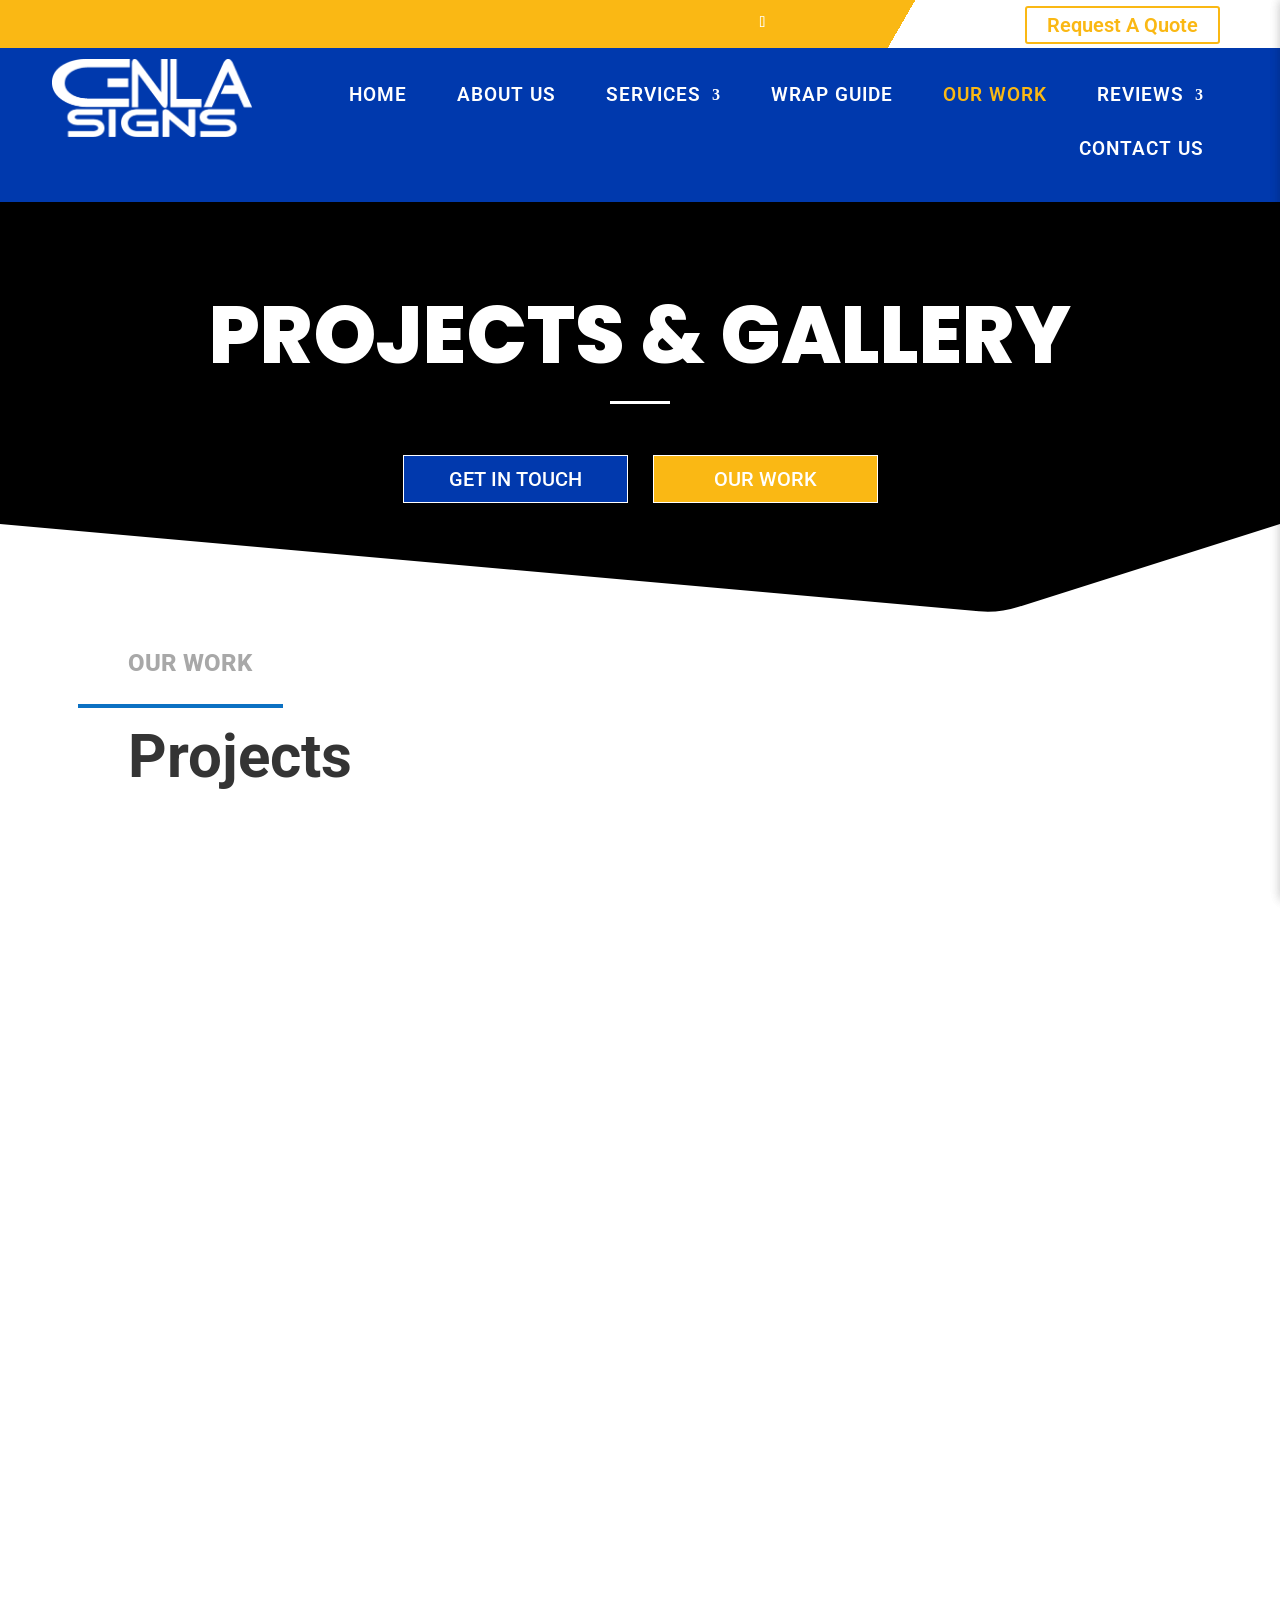
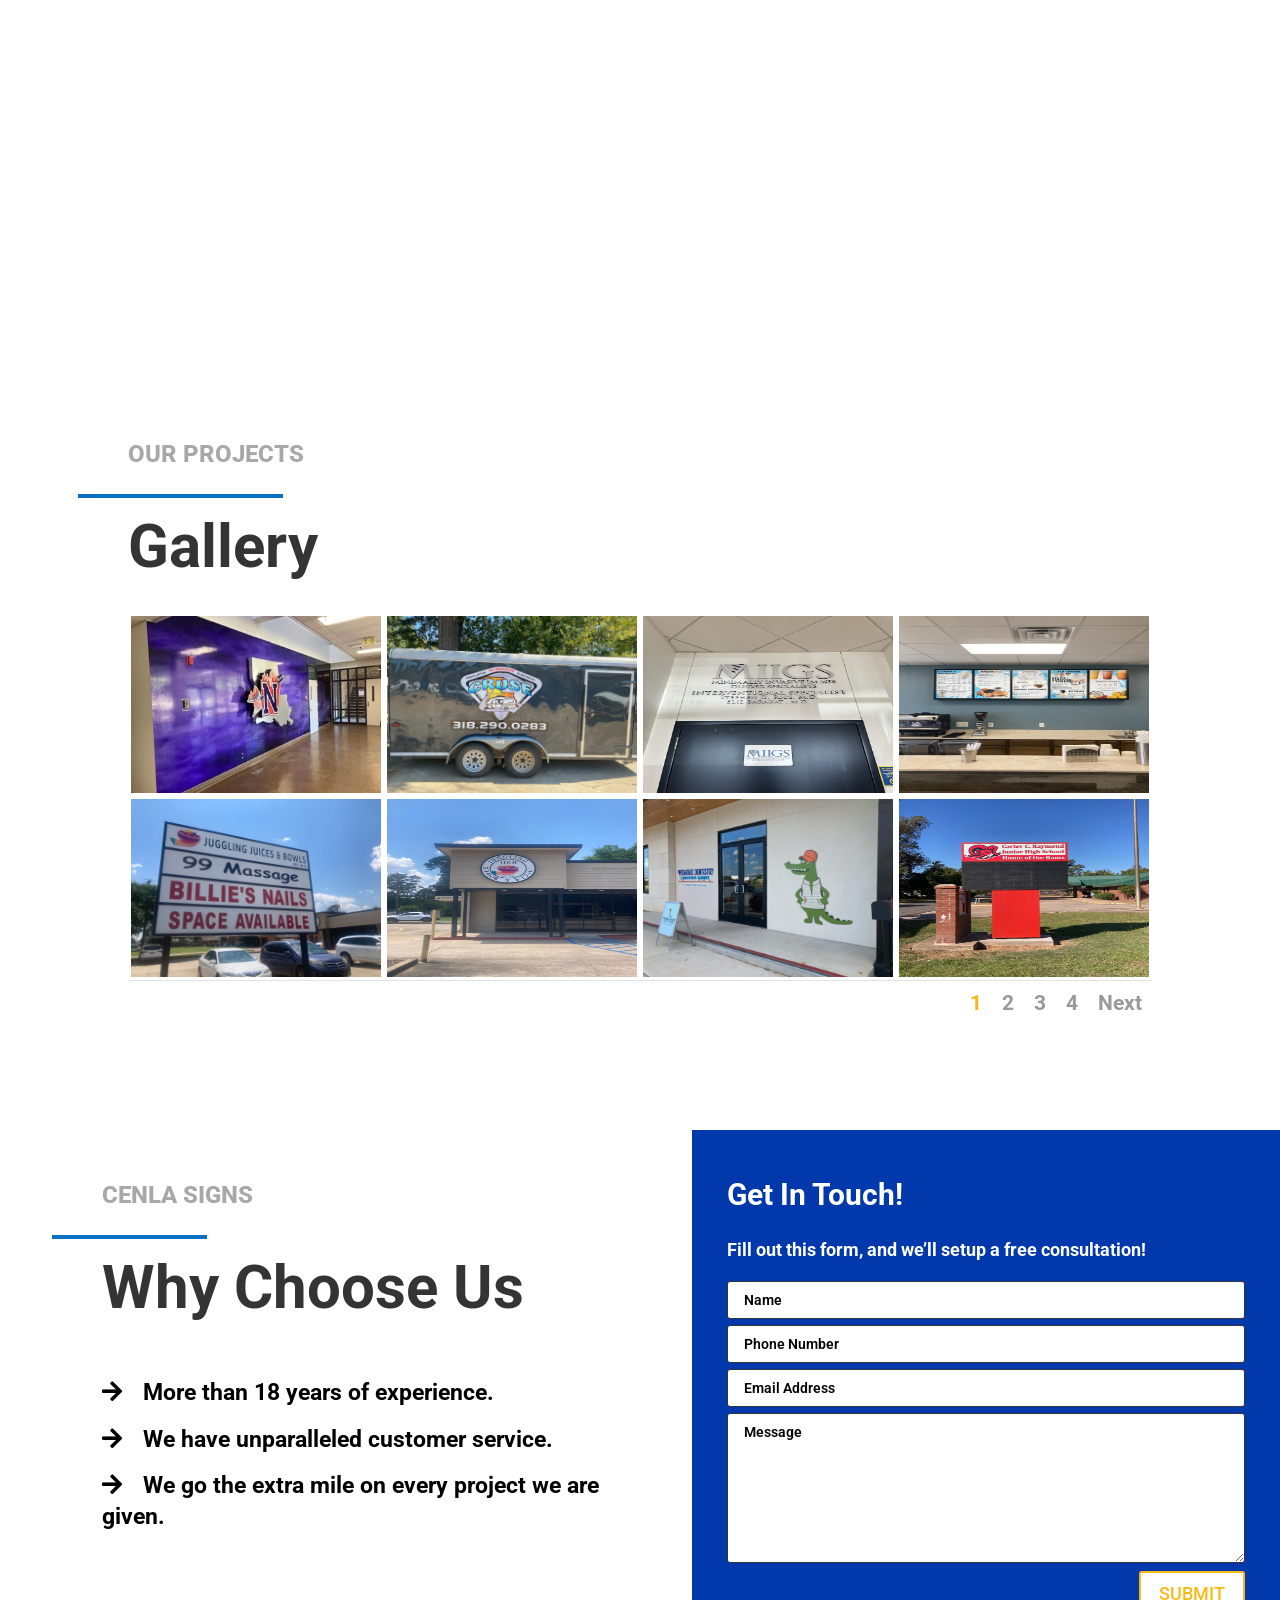
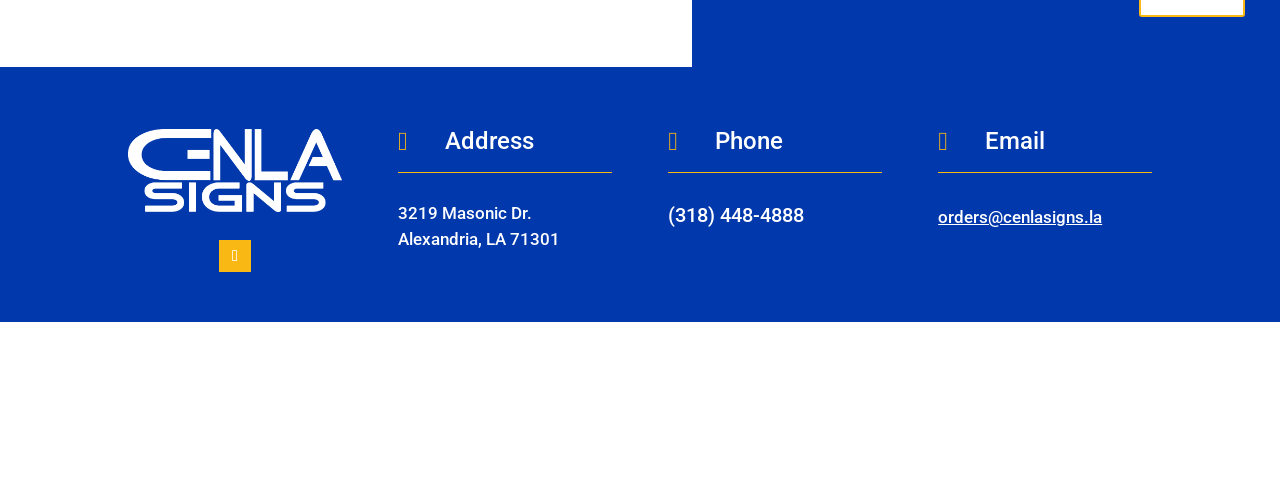
<file: projects/index.html>
<!DOCTYPE html>
<html lang="en-US">
<head>
	<meta charset="UTF-8" />
<meta http-equiv="X-UA-Compatible" content="IE=edge">
	<link rel="pingback" href="https://www.cenlasigns.la/xmlrpc.php" />

	<script type="text/javascript">
		document.documentElement.className = 'js';
	</script>
	
	<title>Projects | Cenla Signs</title>
<meta name='robots' content='max-image-preview:large' />
<script type="text/javascript">
			let jqueryParams=[],jQuery=function(r){return jqueryParams=[...jqueryParams,r],jQuery},$=function(r){return jqueryParams=[...jqueryParams,r],$};window.jQuery=jQuery,window.$=jQuery;let customHeadScripts=!1;jQuery.fn=jQuery.prototype={},$.fn=jQuery.prototype={},jQuery.noConflict=function(r){if(window.jQuery)return jQuery=window.jQuery,$=window.jQuery,customHeadScripts=!0,jQuery.noConflict},jQuery.ready=function(r){jqueryParams=[...jqueryParams,r]},$.ready=function(r){jqueryParams=[...jqueryParams,r]},jQuery.load=function(r){jqueryParams=[...jqueryParams,r]},$.load=function(r){jqueryParams=[...jqueryParams,r]},jQuery.fn.ready=function(r){jqueryParams=[...jqueryParams,r]},$.fn.ready=function(r){jqueryParams=[...jqueryParams,r]};</script><link rel='dns-prefetch' href='https://fonts.googleapis.com' />
<link rel="alternate" type="application/rss+xml" title="Cenla Signs &raquo; Feed" href="https://www.cenlasigns.la/feed/" />
<link rel="alternate" title="oEmbed (JSON)" type="application/json+oembed" href="https://www.cenlasigns.la/wp-json/oembed/1.0/embed?url=https%3A%2F%2Fwww.cenlasigns.la%2Fprojects%2F" />
<link rel="alternate" title="oEmbed (XML)" type="text/xml+oembed" href="https://www.cenlasigns.la/wp-json/oembed/1.0/embed?url=https%3A%2F%2Fwww.cenlasigns.la%2Fprojects%2F&#038;format=xml" />
<meta content="bright_divi_child_theme v.1.0" name="generator"/><style id="wp-img-auto-sizes-contain-inline-css">
img:is([sizes=auto i],[sizes^="auto," i]){contain-intrinsic-size:3000px 1500px}
/*# sourceURL=wp-img-auto-sizes-contain-inline-css */
</style>

<style id="global-styles-inline-css">
:root{--wp--preset--aspect-ratio--square: 1;--wp--preset--aspect-ratio--4-3: 4/3;--wp--preset--aspect-ratio--3-4: 3/4;--wp--preset--aspect-ratio--3-2: 3/2;--wp--preset--aspect-ratio--2-3: 2/3;--wp--preset--aspect-ratio--16-9: 16/9;--wp--preset--aspect-ratio--9-16: 9/16;--wp--preset--color--black: #000000;--wp--preset--color--cyan-bluish-gray: #abb8c3;--wp--preset--color--white: #ffffff;--wp--preset--color--pale-pink: #f78da7;--wp--preset--color--vivid-red: #cf2e2e;--wp--preset--color--luminous-vivid-orange: #ff6900;--wp--preset--color--luminous-vivid-amber: #fcb900;--wp--preset--color--light-green-cyan: #7bdcb5;--wp--preset--color--vivid-green-cyan: #00d084;--wp--preset--color--pale-cyan-blue: #8ed1fc;--wp--preset--color--vivid-cyan-blue: #0693e3;--wp--preset--color--vivid-purple: #9b51e0;--wp--preset--gradient--vivid-cyan-blue-to-vivid-purple: linear-gradient(135deg,rgb(6,147,227) 0%,rgb(155,81,224) 100%);--wp--preset--gradient--light-green-cyan-to-vivid-green-cyan: linear-gradient(135deg,rgb(122,220,180) 0%,rgb(0,208,130) 100%);--wp--preset--gradient--luminous-vivid-amber-to-luminous-vivid-orange: linear-gradient(135deg,rgb(252,185,0) 0%,rgb(255,105,0) 100%);--wp--preset--gradient--luminous-vivid-orange-to-vivid-red: linear-gradient(135deg,rgb(255,105,0) 0%,rgb(207,46,46) 100%);--wp--preset--gradient--very-light-gray-to-cyan-bluish-gray: linear-gradient(135deg,rgb(238,238,238) 0%,rgb(169,184,195) 100%);--wp--preset--gradient--cool-to-warm-spectrum: linear-gradient(135deg,rgb(74,234,220) 0%,rgb(151,120,209) 20%,rgb(207,42,186) 40%,rgb(238,44,130) 60%,rgb(251,105,98) 80%,rgb(254,248,76) 100%);--wp--preset--gradient--blush-light-purple: linear-gradient(135deg,rgb(255,206,236) 0%,rgb(152,150,240) 100%);--wp--preset--gradient--blush-bordeaux: linear-gradient(135deg,rgb(254,205,165) 0%,rgb(254,45,45) 50%,rgb(107,0,62) 100%);--wp--preset--gradient--luminous-dusk: linear-gradient(135deg,rgb(255,203,112) 0%,rgb(199,81,192) 50%,rgb(65,88,208) 100%);--wp--preset--gradient--pale-ocean: linear-gradient(135deg,rgb(255,245,203) 0%,rgb(182,227,212) 50%,rgb(51,167,181) 100%);--wp--preset--gradient--electric-grass: linear-gradient(135deg,rgb(202,248,128) 0%,rgb(113,206,126) 100%);--wp--preset--gradient--midnight: linear-gradient(135deg,rgb(2,3,129) 0%,rgb(40,116,252) 100%);--wp--preset--font-size--small: 13px;--wp--preset--font-size--medium: 20px;--wp--preset--font-size--large: 36px;--wp--preset--font-size--x-large: 42px;--wp--preset--spacing--20: 0.44rem;--wp--preset--spacing--30: 0.67rem;--wp--preset--spacing--40: 1rem;--wp--preset--spacing--50: 1.5rem;--wp--preset--spacing--60: 2.25rem;--wp--preset--spacing--70: 3.38rem;--wp--preset--spacing--80: 5.06rem;--wp--preset--shadow--natural: 6px 6px 9px rgba(0, 0, 0, 0.2);--wp--preset--shadow--deep: 12px 12px 50px rgba(0, 0, 0, 0.4);--wp--preset--shadow--sharp: 6px 6px 0px rgba(0, 0, 0, 0.2);--wp--preset--shadow--outlined: 6px 6px 0px -3px rgb(255, 255, 255), 6px 6px rgb(0, 0, 0);--wp--preset--shadow--crisp: 6px 6px 0px rgb(0, 0, 0);}:root { --wp--style--global--content-size: 823px;--wp--style--global--wide-size: 1080px; }:where(body) { margin: 0; }.wp-site-blocks > .alignleft { float: left; margin-right: 2em; }.wp-site-blocks > .alignright { float: right; margin-left: 2em; }.wp-site-blocks > .aligncenter { justify-content: center; margin-left: auto; margin-right: auto; }:where(.is-layout-flex){gap: 0.5em;}:where(.is-layout-grid){gap: 0.5em;}.is-layout-flow > .alignleft{float: left;margin-inline-start: 0;margin-inline-end: 2em;}.is-layout-flow > .alignright{float: right;margin-inline-start: 2em;margin-inline-end: 0;}.is-layout-flow > .aligncenter{margin-left: auto !important;margin-right: auto !important;}.is-layout-constrained > .alignleft{float: left;margin-inline-start: 0;margin-inline-end: 2em;}.is-layout-constrained > .alignright{float: right;margin-inline-start: 2em;margin-inline-end: 0;}.is-layout-constrained > .aligncenter{margin-left: auto !important;margin-right: auto !important;}.is-layout-constrained > :where(:not(.alignleft):not(.alignright):not(.alignfull)){max-width: var(--wp--style--global--content-size);margin-left: auto !important;margin-right: auto !important;}.is-layout-constrained > .alignwide{max-width: var(--wp--style--global--wide-size);}body .is-layout-flex{display: flex;}.is-layout-flex{flex-wrap: wrap;align-items: center;}.is-layout-flex > :is(*, div){margin: 0;}body .is-layout-grid{display: grid;}.is-layout-grid > :is(*, div){margin: 0;}body{padding-top: 0px;padding-right: 0px;padding-bottom: 0px;padding-left: 0px;}:root :where(.wp-element-button, .wp-block-button__link){background-color: #32373c;border-width: 0;color: #fff;font-family: inherit;font-size: inherit;font-style: inherit;font-weight: inherit;letter-spacing: inherit;line-height: inherit;padding-top: calc(0.667em + 2px);padding-right: calc(1.333em + 2px);padding-bottom: calc(0.667em + 2px);padding-left: calc(1.333em + 2px);text-decoration: none;text-transform: inherit;}.has-black-color{color: var(--wp--preset--color--black) !important;}.has-cyan-bluish-gray-color{color: var(--wp--preset--color--cyan-bluish-gray) !important;}.has-white-color{color: var(--wp--preset--color--white) !important;}.has-pale-pink-color{color: var(--wp--preset--color--pale-pink) !important;}.has-vivid-red-color{color: var(--wp--preset--color--vivid-red) !important;}.has-luminous-vivid-orange-color{color: var(--wp--preset--color--luminous-vivid-orange) !important;}.has-luminous-vivid-amber-color{color: var(--wp--preset--color--luminous-vivid-amber) !important;}.has-light-green-cyan-color{color: var(--wp--preset--color--light-green-cyan) !important;}.has-vivid-green-cyan-color{color: var(--wp--preset--color--vivid-green-cyan) !important;}.has-pale-cyan-blue-color{color: var(--wp--preset--color--pale-cyan-blue) !important;}.has-vivid-cyan-blue-color{color: var(--wp--preset--color--vivid-cyan-blue) !important;}.has-vivid-purple-color{color: var(--wp--preset--color--vivid-purple) !important;}.has-black-background-color{background-color: var(--wp--preset--color--black) !important;}.has-cyan-bluish-gray-background-color{background-color: var(--wp--preset--color--cyan-bluish-gray) !important;}.has-white-background-color{background-color: var(--wp--preset--color--white) !important;}.has-pale-pink-background-color{background-color: var(--wp--preset--color--pale-pink) !important;}.has-vivid-red-background-color{background-color: var(--wp--preset--color--vivid-red) !important;}.has-luminous-vivid-orange-background-color{background-color: var(--wp--preset--color--luminous-vivid-orange) !important;}.has-luminous-vivid-amber-background-color{background-color: var(--wp--preset--color--luminous-vivid-amber) !important;}.has-light-green-cyan-background-color{background-color: var(--wp--preset--color--light-green-cyan) !important;}.has-vivid-green-cyan-background-color{background-color: var(--wp--preset--color--vivid-green-cyan) !important;}.has-pale-cyan-blue-background-color{background-color: var(--wp--preset--color--pale-cyan-blue) !important;}.has-vivid-cyan-blue-background-color{background-color: var(--wp--preset--color--vivid-cyan-blue) !important;}.has-vivid-purple-background-color{background-color: var(--wp--preset--color--vivid-purple) !important;}.has-black-border-color{border-color: var(--wp--preset--color--black) !important;}.has-cyan-bluish-gray-border-color{border-color: var(--wp--preset--color--cyan-bluish-gray) !important;}.has-white-border-color{border-color: var(--wp--preset--color--white) !important;}.has-pale-pink-border-color{border-color: var(--wp--preset--color--pale-pink) !important;}.has-vivid-red-border-color{border-color: var(--wp--preset--color--vivid-red) !important;}.has-luminous-vivid-orange-border-color{border-color: var(--wp--preset--color--luminous-vivid-orange) !important;}.has-luminous-vivid-amber-border-color{border-color: var(--wp--preset--color--luminous-vivid-amber) !important;}.has-light-green-cyan-border-color{border-color: var(--wp--preset--color--light-green-cyan) !important;}.has-vivid-green-cyan-border-color{border-color: var(--wp--preset--color--vivid-green-cyan) !important;}.has-pale-cyan-blue-border-color{border-color: var(--wp--preset--color--pale-cyan-blue) !important;}.has-vivid-cyan-blue-border-color{border-color: var(--wp--preset--color--vivid-cyan-blue) !important;}.has-vivid-purple-border-color{border-color: var(--wp--preset--color--vivid-purple) !important;}.has-vivid-cyan-blue-to-vivid-purple-gradient-background{background: var(--wp--preset--gradient--vivid-cyan-blue-to-vivid-purple) !important;}.has-light-green-cyan-to-vivid-green-cyan-gradient-background{background: var(--wp--preset--gradient--light-green-cyan-to-vivid-green-cyan) !important;}.has-luminous-vivid-amber-to-luminous-vivid-orange-gradient-background{background: var(--wp--preset--gradient--luminous-vivid-amber-to-luminous-vivid-orange) !important;}.has-luminous-vivid-orange-to-vivid-red-gradient-background{background: var(--wp--preset--gradient--luminous-vivid-orange-to-vivid-red) !important;}.has-very-light-gray-to-cyan-bluish-gray-gradient-background{background: var(--wp--preset--gradient--very-light-gray-to-cyan-bluish-gray) !important;}.has-cool-to-warm-spectrum-gradient-background{background: var(--wp--preset--gradient--cool-to-warm-spectrum) !important;}.has-blush-light-purple-gradient-background{background: var(--wp--preset--gradient--blush-light-purple) !important;}.has-blush-bordeaux-gradient-background{background: var(--wp--preset--gradient--blush-bordeaux) !important;}.has-luminous-dusk-gradient-background{background: var(--wp--preset--gradient--luminous-dusk) !important;}.has-pale-ocean-gradient-background{background: var(--wp--preset--gradient--pale-ocean) !important;}.has-electric-grass-gradient-background{background: var(--wp--preset--gradient--electric-grass) !important;}.has-midnight-gradient-background{background: var(--wp--preset--gradient--midnight) !important;}.has-small-font-size{font-size: var(--wp--preset--font-size--small) !important;}.has-medium-font-size{font-size: var(--wp--preset--font-size--medium) !important;}.has-large-font-size{font-size: var(--wp--preset--font-size--large) !important;}.has-x-large-font-size{font-size: var(--wp--preset--font-size--x-large) !important;}
/*# sourceURL=global-styles-inline-css */
</style>

<style id="divi-style-parent-inline-inline-css">
/*!
Theme Name: Divi
Theme URI: http://www.elegantthemes.com/gallery/divi/
Version: 4.27.3
Description: Smart. Flexible. Beautiful. Divi is the most powerful theme in our collection.
Author: Elegant Themes
Author URI: http://www.elegantthemes.com
License: GNU General Public License v2
License URI: http://www.gnu.org/licenses/gpl-2.0.html
*/

a,abbr,acronym,address,applet,b,big,blockquote,body,center,cite,code,dd,del,dfn,div,dl,dt,em,fieldset,font,form,h1,h2,h3,h4,h5,h6,html,i,iframe,img,ins,kbd,label,legend,li,object,ol,p,pre,q,s,samp,small,span,strike,strong,sub,sup,tt,u,ul,var{margin:0;padding:0;border:0;outline:0;font-size:100%;-ms-text-size-adjust:100%;-webkit-text-size-adjust:100%;vertical-align:baseline;background:transparent}body{line-height:1}ol,ul{list-style:none}blockquote,q{quotes:none}blockquote:after,blockquote:before,q:after,q:before{content:"";content:none}blockquote{margin:20px 0 30px;border-left:5px solid;padding-left:20px}:focus{outline:0}del{text-decoration:line-through}pre{overflow:auto;padding:10px}figure{margin:0}table{border-collapse:collapse;border-spacing:0}article,aside,footer,header,hgroup,nav,section{display:block}body{font-family:Open Sans,Arial,sans-serif;font-size:14px;color:#666;background-color:#fff;line-height:1.7em;font-weight:500;-webkit-font-smoothing:antialiased;-moz-osx-font-smoothing:grayscale}body.page-template-page-template-blank-php #page-container{padding-top:0!important}body.et_cover_background{background-size:cover!important;background-position:top!important;background-repeat:no-repeat!important;background-attachment:fixed}a{color:#2ea3f2}a,a:hover{text-decoration:none}p{padding-bottom:1em}p:not(.has-background):last-of-type{padding-bottom:0}p.et_normal_padding{padding-bottom:1em}strong{font-weight:700}cite,em,i{font-style:italic}code,pre{font-family:Courier New,monospace;margin-bottom:10px}ins{text-decoration:none}sub,sup{height:0;line-height:1;position:relative;vertical-align:baseline}sup{bottom:.8em}sub{top:.3em}dl{margin:0 0 1.5em}dl dt{font-weight:700}dd{margin-left:1.5em}blockquote p{padding-bottom:0}embed,iframe,object,video{max-width:100%}h1,h2,h3,h4,h5,h6{color:#333;padding-bottom:10px;line-height:1em;font-weight:500}h1 a,h2 a,h3 a,h4 a,h5 a,h6 a{color:inherit}h1{font-size:30px}h2{font-size:26px}h3{font-size:22px}h4{font-size:18px}h5{font-size:16px}h6{font-size:14px}input{-webkit-appearance:none}input[type=checkbox]{-webkit-appearance:checkbox}input[type=radio]{-webkit-appearance:radio}input.text,input.title,input[type=email],input[type=password],input[type=tel],input[type=text],select,textarea{background-color:#fff;border:1px solid #bbb;padding:2px;color:#4e4e4e}input.text:focus,input.title:focus,input[type=text]:focus,select:focus,textarea:focus{border-color:#2d3940;color:#3e3e3e}input.text,input.title,input[type=text],select,textarea{margin:0}textarea{padding:4px}button,input,select,textarea{font-family:inherit}img{max-width:100%;height:auto}.clear{clear:both}br.clear{margin:0;padding:0}.pagination{clear:both}#et_search_icon:hover,.et-social-icon a:hover,.et_password_protected_form .et_submit_button,.form-submit .et_pb_buttontton.alt.disabled,.nav-single a,.posted_in a{color:#2ea3f2}.et-search-form,blockquote{border-color:#2ea3f2}#main-content{background-color:#fff}.container{width:80%;max-width:1080px;margin:auto;position:relative}body:not(.et-tb) #main-content .container,body:not(.et-tb-has-header) #main-content .container{padding-top:58px}.et_full_width_page #main-content .container:before{display:none}.main_title{margin-bottom:20px}.et_password_protected_form .et_submit_button:hover,.form-submit .et_pb_button:hover{background:rgba(0,0,0,.05)}.et_button_icon_visible .et_pb_button{padding-right:2em;padding-left:.7em}.et_button_icon_visible .et_pb_button:after{opacity:1;margin-left:0}.et_button_left .et_pb_button:hover:after{left:.15em}.et_button_left .et_pb_button:after{margin-left:0;left:1em}.et_button_icon_visible.et_button_left .et_pb_button,.et_button_left .et_pb_button:hover,.et_button_left .et_pb_module .et_pb_button:hover{padding-left:2em;padding-right:.7em}.et_button_icon_visible.et_button_left .et_pb_button:after,.et_button_left .et_pb_button:hover:after{left:.15em}.et_password_protected_form .et_submit_button:hover,.form-submit .et_pb_button:hover{padding:.3em 1em}.et_button_no_icon .et_pb_button:after{display:none}.et_button_no_icon.et_button_icon_visible.et_button_left .et_pb_button,.et_button_no_icon.et_button_left .et_pb_button:hover,.et_button_no_icon .et_pb_button,.et_button_no_icon .et_pb_button:hover{padding:.3em 1em!important}.et_button_custom_icon .et_pb_button:after{line-height:1.7em}.et_button_custom_icon.et_button_icon_visible .et_pb_button:after,.et_button_custom_icon .et_pb_button:hover:after{margin-left:.3em}#left-area .post_format-post-format-gallery .wp-block-gallery:first-of-type{padding:0;margin-bottom:-16px}.entry-content table:not(.variations){border:1px solid #eee;margin:0 0 15px;text-align:left;width:100%}.entry-content thead th,.entry-content tr th{color:#555;font-weight:700;padding:9px 24px}.entry-content tr td{border-top:1px solid #eee;padding:6px 24px}#left-area ul,.entry-content ul,.et-l--body ul,.et-l--footer ul,.et-l--header ul{list-style-type:disc;padding:0 0 23px 1em;line-height:26px}#left-area ol,.entry-content ol,.et-l--body ol,.et-l--footer ol,.et-l--header ol{list-style-type:decimal;list-style-position:inside;padding:0 0 23px;line-height:26px}#left-area ul li ul,.entry-content ul li ol{padding:2px 0 2px 20px}#left-area ol li ul,.entry-content ol li ol,.et-l--body ol li ol,.et-l--footer ol li ol,.et-l--header ol li ol{padding:2px 0 2px 35px}#left-area ul.wp-block-gallery{display:-webkit-box;display:-ms-flexbox;display:flex;-ms-flex-wrap:wrap;flex-wrap:wrap;list-style-type:none;padding:0}#left-area ul.products{padding:0!important;line-height:1.7!important;list-style:none!important}.gallery-item a{display:block}.gallery-caption,.gallery-item a{width:90%}#wpadminbar{z-index:100001}#left-area .post-meta{font-size:14px;padding-bottom:15px}#left-area .post-meta a{text-decoration:none;color:#666}#left-area .et_featured_image{padding-bottom:7px}.single .post{padding-bottom:25px}body.single .et_audio_content{margin-bottom:-6px}.nav-single a{text-decoration:none;color:#2ea3f2;font-size:14px;font-weight:400}.nav-previous{float:left}.nav-next{float:right}.et_password_protected_form p input{background-color:#eee;border:none!important;width:100%!important;border-radius:0!important;font-size:14px;color:#999!important;padding:16px!important;-webkit-box-sizing:border-box;box-sizing:border-box}.et_password_protected_form label{display:none}.et_password_protected_form .et_submit_button{font-family:inherit;display:block;float:right;margin:8px auto 0;cursor:pointer}.post-password-required p.nocomments.container{max-width:100%}.post-password-required p.nocomments.container:before{display:none}.aligncenter,div.post .new-post .aligncenter{display:block;margin-left:auto;margin-right:auto}.wp-caption{border:1px solid #ddd;text-align:center;background-color:#f3f3f3;margin-bottom:10px;max-width:96%;padding:8px}.wp-caption.alignleft{margin:0 30px 20px 0}.wp-caption.alignright{margin:0 0 20px 30px}.wp-caption img{margin:0;padding:0;border:0}.wp-caption p.wp-caption-text{font-size:12px;padding:0 4px 5px;margin:0}.alignright{float:right}.alignleft{float:left}img.alignleft{display:inline;float:left;margin-right:15px}img.alignright{display:inline;float:right;margin-left:15px}.page.et_pb_pagebuilder_layout #main-content{background-color:transparent}body #main-content .et_builder_inner_content>h1,body #main-content .et_builder_inner_content>h2,body #main-content .et_builder_inner_content>h3,body #main-content .et_builder_inner_content>h4,body #main-content .et_builder_inner_content>h5,body #main-content .et_builder_inner_content>h6{line-height:1.4em}body #main-content .et_builder_inner_content>p{line-height:1.7em}.wp-block-pullquote{margin:20px 0 30px}.wp-block-pullquote.has-background blockquote{border-left:none}.wp-block-group.has-background{padding:1.5em 1.5em .5em}@media (min-width:981px){#left-area{width:79.125%;padding-bottom:23px}#main-content .container:before{content:"";position:absolute;top:0;height:100%;width:1px;background-color:#e2e2e2}.et_full_width_page #left-area,.et_no_sidebar #left-area{float:none;width:100%!important}.et_full_width_page #left-area{padding-bottom:0}.et_no_sidebar #main-content .container:before{display:none}}@media (max-width:980px){#page-container{padding-top:80px}.et-tb #page-container,.et-tb-has-header #page-container{padding-top:0!important}#left-area,#sidebar{width:100%!important}#main-content .container:before{display:none!important}.et_full_width_page .et_gallery_item:nth-child(4n+1){clear:none}}@media print{#page-container{padding-top:0!important}}#wp-admin-bar-et-use-visual-builder a:before{font-family:ETmodules!important;content:"\e625";font-size:30px!important;width:28px;margin-top:-3px;color:#974df3!important}#wp-admin-bar-et-use-visual-builder:hover a:before{color:#fff!important}#wp-admin-bar-et-use-visual-builder:hover a,#wp-admin-bar-et-use-visual-builder a:hover{transition:background-color .5s ease;-webkit-transition:background-color .5s ease;-moz-transition:background-color .5s ease;background-color:#7e3bd0!important;color:#fff!important}* html .clearfix,:first-child+html .clearfix{zoom:1}.iphone .et_pb_section_video_bg video::-webkit-media-controls-start-playback-button{display:none!important;-webkit-appearance:none}.et_mobile_device .et_pb_section_parallax .et_pb_parallax_css{background-attachment:scroll}.et-social-facebook a.icon:before{content:"\e093"}.et-social-twitter a.icon:before{content:"\e094"}.et-social-google-plus a.icon:before{content:"\e096"}.et-social-instagram a.icon:before{content:"\e09a"}.et-social-rss a.icon:before{content:"\e09e"}.ai1ec-single-event:after{content:" ";display:table;clear:both}.evcal_event_details .evcal_evdata_cell .eventon_details_shading_bot.eventon_details_shading_bot{z-index:3}.wp-block-divi-layout{margin-bottom:1em}*{-webkit-box-sizing:border-box;box-sizing:border-box}#et-info-email:before,#et-info-phone:before,#et_search_icon:before,.comment-reply-link:after,.et-cart-info span:before,.et-pb-arrow-next:before,.et-pb-arrow-prev:before,.et-social-icon a:before,.et_audio_container .mejs-playpause-button button:before,.et_audio_container .mejs-volume-button button:before,.et_overlay:before,.et_password_protected_form .et_submit_button:after,.et_pb_button:after,.et_pb_contact_reset:after,.et_pb_contact_submit:after,.et_pb_font_icon:before,.et_pb_newsletter_button:after,.et_pb_pricing_table_button:after,.et_pb_promo_button:after,.et_pb_testimonial:before,.et_pb_toggle_title:before,.form-submit .et_pb_button:after,.mobile_menu_bar:before,a.et_pb_more_button:after{font-family:ETmodules!important;speak:none;font-style:normal;font-weight:400;-webkit-font-feature-settings:normal;font-feature-settings:normal;font-variant:normal;text-transform:none;line-height:1;-webkit-font-smoothing:antialiased;-moz-osx-font-smoothing:grayscale;text-shadow:0 0;direction:ltr}.et-pb-icon,.et_pb_custom_button_icon.et_pb_button:after,.et_pb_login .et_pb_custom_button_icon.et_pb_button:after,.et_pb_woo_custom_button_icon .button.et_pb_custom_button_icon.et_pb_button:after,.et_pb_woo_custom_button_icon .button.et_pb_custom_button_icon.et_pb_button:hover:after{content:attr(data-icon)}.et-pb-icon{font-family:ETmodules;speak:none;font-weight:400;-webkit-font-feature-settings:normal;font-feature-settings:normal;font-variant:normal;text-transform:none;line-height:1;-webkit-font-smoothing:antialiased;font-size:96px;font-style:normal;display:inline-block;-webkit-box-sizing:border-box;box-sizing:border-box;direction:ltr}#et-ajax-saving{display:none;-webkit-transition:background .3s,-webkit-box-shadow .3s;transition:background .3s,-webkit-box-shadow .3s;transition:background .3s,box-shadow .3s;transition:background .3s,box-shadow .3s,-webkit-box-shadow .3s;-webkit-box-shadow:rgba(0,139,219,.247059) 0 0 60px;box-shadow:0 0 60px rgba(0,139,219,.247059);position:fixed;top:50%;left:50%;width:50px;height:50px;background:#fff;border-radius:50px;margin:-25px 0 0 -25px;z-index:999999;text-align:center}#et-ajax-saving img{margin:9px}.et-safe-mode-indicator,.et-safe-mode-indicator:focus,.et-safe-mode-indicator:hover{-webkit-box-shadow:0 5px 10px rgba(41,196,169,.15);box-shadow:0 5px 10px rgba(41,196,169,.15);background:#29c4a9;color:#fff;font-size:14px;font-weight:600;padding:12px;line-height:16px;border-radius:3px;position:fixed;bottom:30px;right:30px;z-index:999999;text-decoration:none;font-family:Open Sans,sans-serif;-webkit-font-smoothing:antialiased;-moz-osx-font-smoothing:grayscale}.et_pb_button{font-size:20px;font-weight:500;padding:.3em 1em;line-height:1.7em!important;background-color:transparent;background-size:cover;background-position:50%;background-repeat:no-repeat;border:2px solid;border-radius:3px;-webkit-transition-duration:.2s;transition-duration:.2s;-webkit-transition-property:all!important;transition-property:all!important}.et_pb_button,.et_pb_button_inner{position:relative}.et_pb_button:hover,.et_pb_module .et_pb_button:hover{border:2px solid transparent;padding:.3em 2em .3em .7em}.et_pb_button:hover{background-color:hsla(0,0%,100%,.2)}.et_pb_bg_layout_light.et_pb_button:hover,.et_pb_bg_layout_light .et_pb_button:hover{background-color:rgba(0,0,0,.05)}.et_pb_button:after,.et_pb_button:before{font-size:32px;line-height:1em;content:"\35";opacity:0;position:absolute;margin-left:-1em;-webkit-transition:all .2s;transition:all .2s;text-transform:none;-webkit-font-feature-settings:"kern" off;font-feature-settings:"kern" off;font-variant:none;font-style:normal;font-weight:400;text-shadow:none}.et_pb_button.et_hover_enabled:hover:after,.et_pb_button.et_pb_hovered:hover:after{-webkit-transition:none!important;transition:none!important}.et_pb_button:before{display:none}.et_pb_button:hover:after{opacity:1;margin-left:0}.et_pb_column_1_3 h1,.et_pb_column_1_4 h1,.et_pb_column_1_5 h1,.et_pb_column_1_6 h1,.et_pb_column_2_5 h1{font-size:26px}.et_pb_column_1_3 h2,.et_pb_column_1_4 h2,.et_pb_column_1_5 h2,.et_pb_column_1_6 h2,.et_pb_column_2_5 h2{font-size:23px}.et_pb_column_1_3 h3,.et_pb_column_1_4 h3,.et_pb_column_1_5 h3,.et_pb_column_1_6 h3,.et_pb_column_2_5 h3{font-size:20px}.et_pb_column_1_3 h4,.et_pb_column_1_4 h4,.et_pb_column_1_5 h4,.et_pb_column_1_6 h4,.et_pb_column_2_5 h4{font-size:18px}.et_pb_column_1_3 h5,.et_pb_column_1_4 h5,.et_pb_column_1_5 h5,.et_pb_column_1_6 h5,.et_pb_column_2_5 h5{font-size:16px}.et_pb_column_1_3 h6,.et_pb_column_1_4 h6,.et_pb_column_1_5 h6,.et_pb_column_1_6 h6,.et_pb_column_2_5 h6{font-size:15px}.et_pb_bg_layout_dark,.et_pb_bg_layout_dark h1,.et_pb_bg_layout_dark h2,.et_pb_bg_layout_dark h3,.et_pb_bg_layout_dark h4,.et_pb_bg_layout_dark h5,.et_pb_bg_layout_dark h6{color:#fff!important}.et_pb_module.et_pb_text_align_left{text-align:left}.et_pb_module.et_pb_text_align_center{text-align:center}.et_pb_module.et_pb_text_align_right{text-align:right}.et_pb_module.et_pb_text_align_justified{text-align:justify}.clearfix:after{visibility:hidden;display:block;font-size:0;content:" ";clear:both;height:0}.et_pb_bg_layout_light .et_pb_more_button{color:#2ea3f2}.et_builder_inner_content{position:relative;z-index:1}header .et_builder_inner_content{z-index:2}.et_pb_css_mix_blend_mode_passthrough{mix-blend-mode:unset!important}.et_pb_image_container{margin:-20px -20px 29px}.et_pb_module_inner{position:relative}.et_hover_enabled_preview{z-index:2}.et_hover_enabled:hover{position:relative;z-index:2}.et_pb_all_tabs,.et_pb_module,.et_pb_posts_nav a,.et_pb_tab,.et_pb_with_background{position:relative;background-size:cover;background-position:50%;background-repeat:no-repeat}.et_pb_background_mask,.et_pb_background_pattern{bottom:0;left:0;position:absolute;right:0;top:0}.et_pb_background_mask{background-size:calc(100% + 2px) calc(100% + 2px);background-repeat:no-repeat;background-position:50%;overflow:hidden}.et_pb_background_pattern{background-position:0 0;background-repeat:repeat}.et_pb_with_border{position:relative;border:0 solid #333}.post-password-required .et_pb_row{padding:0;width:100%}.post-password-required .et_password_protected_form{min-height:0}body.et_pb_pagebuilder_layout.et_pb_show_title .post-password-required .et_password_protected_form h1,body:not(.et_pb_pagebuilder_layout) .post-password-required .et_password_protected_form h1{display:none}.et_pb_no_bg{padding:0!important}.et_overlay.et_pb_inline_icon:before,.et_pb_inline_icon:before{content:attr(data-icon)}.et_pb_more_button{color:inherit;text-shadow:none;text-decoration:none;display:inline-block;margin-top:20px}.et_parallax_bg_wrap{overflow:hidden;position:absolute;top:0;right:0;bottom:0;left:0}.et_parallax_bg{background-repeat:no-repeat;background-position:top;background-size:cover;position:absolute;bottom:0;left:0;width:100%;height:100%;display:block}.et_parallax_bg.et_parallax_bg__hover,.et_parallax_bg.et_parallax_bg_phone,.et_parallax_bg.et_parallax_bg_tablet,.et_parallax_gradient.et_parallax_gradient__hover,.et_parallax_gradient.et_parallax_gradient_phone,.et_parallax_gradient.et_parallax_gradient_tablet,.et_pb_section_parallax_hover:hover .et_parallax_bg:not(.et_parallax_bg__hover),.et_pb_section_parallax_hover:hover .et_parallax_gradient:not(.et_parallax_gradient__hover){display:none}.et_pb_section_parallax_hover:hover .et_parallax_bg.et_parallax_bg__hover,.et_pb_section_parallax_hover:hover .et_parallax_gradient.et_parallax_gradient__hover{display:block}.et_parallax_gradient{bottom:0;display:block;left:0;position:absolute;right:0;top:0}.et_pb_module.et_pb_section_parallax,.et_pb_posts_nav a.et_pb_section_parallax,.et_pb_tab.et_pb_section_parallax{position:relative}.et_pb_section_parallax .et_pb_parallax_css,.et_pb_slides .et_parallax_bg.et_pb_parallax_css{background-attachment:fixed}body.et-bfb .et_pb_section_parallax .et_pb_parallax_css,body.et-bfb .et_pb_slides .et_parallax_bg.et_pb_parallax_css{background-attachment:scroll;bottom:auto}.et_pb_section_parallax.et_pb_column .et_pb_module,.et_pb_section_parallax.et_pb_row .et_pb_column,.et_pb_section_parallax.et_pb_row .et_pb_module{z-index:9;position:relative}.et_pb_more_button:hover:after{opacity:1;margin-left:0}.et_pb_preload .et_pb_section_video_bg,.et_pb_preload>div{visibility:hidden}.et_pb_preload,.et_pb_section.et_pb_section_video.et_pb_preload{position:relative;background:#464646!important}.et_pb_preload:before{content:"";position:absolute;top:50%;left:50%;background:url(https://www.cenlasigns.la/wp-content/themes/Divi/includes/builder/styles/images/preloader.gif) no-repeat;border-radius:32px;width:32px;height:32px;margin:-16px 0 0 -16px}.box-shadow-overlay{position:absolute;top:0;left:0;width:100%;height:100%;z-index:10;pointer-events:none}.et_pb_section>.box-shadow-overlay~.et_pb_row{z-index:11}body.safari .section_has_divider{will-change:transform}.et_pb_row>.box-shadow-overlay{z-index:8}.has-box-shadow-overlay{position:relative}.et_clickable{cursor:pointer}.screen-reader-text{border:0;clip:rect(1px,1px,1px,1px);-webkit-clip-path:inset(50%);clip-path:inset(50%);height:1px;margin:-1px;overflow:hidden;padding:0;position:absolute!important;width:1px;word-wrap:normal!important}.et_multi_view_hidden,.et_multi_view_hidden_image{display:none!important}@keyframes multi-view-image-fade{0%{opacity:0}10%{opacity:.1}20%{opacity:.2}30%{opacity:.3}40%{opacity:.4}50%{opacity:.5}60%{opacity:.6}70%{opacity:.7}80%{opacity:.8}90%{opacity:.9}to{opacity:1}}.et_multi_view_image__loading{visibility:hidden}.et_multi_view_image__loaded{-webkit-animation:multi-view-image-fade .5s;animation:multi-view-image-fade .5s}#et-pb-motion-effects-offset-tracker{visibility:hidden!important;opacity:0;position:absolute;top:0;left:0}.et-pb-before-scroll-animation{opacity:0}header.et-l.et-l--header:after{clear:both;display:block;content:""}.et_pb_module{-webkit-animation-timing-function:linear;animation-timing-function:linear;-webkit-animation-duration:.2s;animation-duration:.2s}@-webkit-keyframes fadeBottom{0%{opacity:0;-webkit-transform:translateY(10%);transform:translateY(10%)}to{opacity:1;-webkit-transform:translateY(0);transform:translateY(0)}}@keyframes fadeBottom{0%{opacity:0;-webkit-transform:translateY(10%);transform:translateY(10%)}to{opacity:1;-webkit-transform:translateY(0);transform:translateY(0)}}@-webkit-keyframes fadeLeft{0%{opacity:0;-webkit-transform:translateX(-10%);transform:translateX(-10%)}to{opacity:1;-webkit-transform:translateX(0);transform:translateX(0)}}@keyframes fadeLeft{0%{opacity:0;-webkit-transform:translateX(-10%);transform:translateX(-10%)}to{opacity:1;-webkit-transform:translateX(0);transform:translateX(0)}}@-webkit-keyframes fadeRight{0%{opacity:0;-webkit-transform:translateX(10%);transform:translateX(10%)}to{opacity:1;-webkit-transform:translateX(0);transform:translateX(0)}}@keyframes fadeRight{0%{opacity:0;-webkit-transform:translateX(10%);transform:translateX(10%)}to{opacity:1;-webkit-transform:translateX(0);transform:translateX(0)}}@-webkit-keyframes fadeTop{0%{opacity:0;-webkit-transform:translateY(-10%);transform:translateY(-10%)}to{opacity:1;-webkit-transform:translateX(0);transform:translateX(0)}}@keyframes fadeTop{0%{opacity:0;-webkit-transform:translateY(-10%);transform:translateY(-10%)}to{opacity:1;-webkit-transform:translateX(0);transform:translateX(0)}}@-webkit-keyframes fadeIn{0%{opacity:0}to{opacity:1}}@keyframes fadeIn{0%{opacity:0}to{opacity:1}}.et-waypoint:not(.et_pb_counters){opacity:0}@media (min-width:981px){.et_pb_section.et_section_specialty div.et_pb_row .et_pb_column .et_pb_column .et_pb_module.et-last-child,.et_pb_section.et_section_specialty div.et_pb_row .et_pb_column .et_pb_column .et_pb_module:last-child,.et_pb_section.et_section_specialty div.et_pb_row .et_pb_column .et_pb_row_inner .et_pb_column .et_pb_module.et-last-child,.et_pb_section.et_section_specialty div.et_pb_row .et_pb_column .et_pb_row_inner .et_pb_column .et_pb_module:last-child,.et_pb_section div.et_pb_row .et_pb_column .et_pb_module.et-last-child,.et_pb_section div.et_pb_row .et_pb_column .et_pb_module:last-child{margin-bottom:0}}@media (max-width:980px){.et_overlay.et_pb_inline_icon_tablet:before,.et_pb_inline_icon_tablet:before{content:attr(data-icon-tablet)}.et_parallax_bg.et_parallax_bg_tablet_exist,.et_parallax_gradient.et_parallax_gradient_tablet_exist{display:none}.et_parallax_bg.et_parallax_bg_tablet,.et_parallax_gradient.et_parallax_gradient_tablet{display:block}.et_pb_column .et_pb_module{margin-bottom:30px}.et_pb_row .et_pb_column .et_pb_module.et-last-child,.et_pb_row .et_pb_column .et_pb_module:last-child,.et_section_specialty .et_pb_row .et_pb_column .et_pb_module.et-last-child,.et_section_specialty .et_pb_row .et_pb_column .et_pb_module:last-child{margin-bottom:0}.et_pb_more_button{display:inline-block!important}.et_pb_bg_layout_light_tablet.et_pb_button,.et_pb_bg_layout_light_tablet.et_pb_module.et_pb_button,.et_pb_bg_layout_light_tablet .et_pb_more_button{color:#2ea3f2}.et_pb_bg_layout_light_tablet .et_pb_forgot_password a{color:#666}.et_pb_bg_layout_light_tablet h1,.et_pb_bg_layout_light_tablet h2,.et_pb_bg_layout_light_tablet h3,.et_pb_bg_layout_light_tablet h4,.et_pb_bg_layout_light_tablet h5,.et_pb_bg_layout_light_tablet h6{color:#333!important}.et_pb_module .et_pb_bg_layout_light_tablet.et_pb_button{color:#2ea3f2!important}.et_pb_bg_layout_light_tablet{color:#666!important}.et_pb_bg_layout_dark_tablet,.et_pb_bg_layout_dark_tablet h1,.et_pb_bg_layout_dark_tablet h2,.et_pb_bg_layout_dark_tablet h3,.et_pb_bg_layout_dark_tablet h4,.et_pb_bg_layout_dark_tablet h5,.et_pb_bg_layout_dark_tablet h6{color:#fff!important}.et_pb_bg_layout_dark_tablet.et_pb_button,.et_pb_bg_layout_dark_tablet.et_pb_module.et_pb_button,.et_pb_bg_layout_dark_tablet .et_pb_more_button{color:inherit}.et_pb_bg_layout_dark_tablet .et_pb_forgot_password a{color:#fff}.et_pb_module.et_pb_text_align_left-tablet{text-align:left}.et_pb_module.et_pb_text_align_center-tablet{text-align:center}.et_pb_module.et_pb_text_align_right-tablet{text-align:right}.et_pb_module.et_pb_text_align_justified-tablet{text-align:justify}}@media (max-width:767px){.et_pb_more_button{display:inline-block!important}.et_overlay.et_pb_inline_icon_phone:before,.et_pb_inline_icon_phone:before{content:attr(data-icon-phone)}.et_parallax_bg.et_parallax_bg_phone_exist,.et_parallax_gradient.et_parallax_gradient_phone_exist{display:none}.et_parallax_bg.et_parallax_bg_phone,.et_parallax_gradient.et_parallax_gradient_phone{display:block}.et-hide-mobile{display:none!important}.et_pb_bg_layout_light_phone.et_pb_button,.et_pb_bg_layout_light_phone.et_pb_module.et_pb_button,.et_pb_bg_layout_light_phone .et_pb_more_button{color:#2ea3f2}.et_pb_bg_layout_light_phone .et_pb_forgot_password a{color:#666}.et_pb_bg_layout_light_phone h1,.et_pb_bg_layout_light_phone h2,.et_pb_bg_layout_light_phone h3,.et_pb_bg_layout_light_phone h4,.et_pb_bg_layout_light_phone h5,.et_pb_bg_layout_light_phone h6{color:#333!important}.et_pb_module .et_pb_bg_layout_light_phone.et_pb_button{color:#2ea3f2!important}.et_pb_bg_layout_light_phone{color:#666!important}.et_pb_bg_layout_dark_phone,.et_pb_bg_layout_dark_phone h1,.et_pb_bg_layout_dark_phone h2,.et_pb_bg_layout_dark_phone h3,.et_pb_bg_layout_dark_phone h4,.et_pb_bg_layout_dark_phone h5,.et_pb_bg_layout_dark_phone h6{color:#fff!important}.et_pb_bg_layout_dark_phone.et_pb_button,.et_pb_bg_layout_dark_phone.et_pb_module.et_pb_button,.et_pb_bg_layout_dark_phone .et_pb_more_button{color:inherit}.et_pb_module .et_pb_bg_layout_dark_phone.et_pb_button{color:#fff!important}.et_pb_bg_layout_dark_phone .et_pb_forgot_password a{color:#fff}.et_pb_module.et_pb_text_align_left-phone{text-align:left}.et_pb_module.et_pb_text_align_center-phone{text-align:center}.et_pb_module.et_pb_text_align_right-phone{text-align:right}.et_pb_module.et_pb_text_align_justified-phone{text-align:justify}}@media (max-width:479px){a.et_pb_more_button{display:block}}@media (min-width:768px) and (max-width:980px){[data-et-multi-view-load-tablet-hidden=true]:not(.et_multi_view_swapped){display:none!important}}@media (max-width:767px){[data-et-multi-view-load-phone-hidden=true]:not(.et_multi_view_swapped){display:none!important}}.et_pb_menu.et_pb_menu--style-inline_centered_logo .et_pb_menu__menu nav ul{-webkit-box-pack:center;-ms-flex-pack:center;justify-content:center}@-webkit-keyframes multi-view-image-fade{0%{-webkit-transform:scale(1);transform:scale(1);opacity:1}50%{-webkit-transform:scale(1.01);transform:scale(1.01);opacity:1}to{-webkit-transform:scale(1);transform:scale(1);opacity:1}}
/*# sourceURL=divi-style-parent-inline-inline-css */
</style>
<style id="divi-dynamic-critical-inline-css">
@font-face{font-family:ETmodules;font-display:block;src:url(//www.cenlasigns.la/wp-content/themes/Divi/core/admin/fonts/modules/all/modules.eot);src:url(//www.cenlasigns.la/wp-content/themes/Divi/core/admin/fonts/modules/all/modules.eot?#iefix) format("embedded-opentype"),url(//www.cenlasigns.la/wp-content/themes/Divi/core/admin/fonts/modules/all/modules.woff) format("woff"),url(//www.cenlasigns.la/wp-content/themes/Divi/core/admin/fonts/modules/all/modules.ttf) format("truetype"),url(//www.cenlasigns.la/wp-content/themes/Divi/core/admin/fonts/modules/all/modules.svg#ETmodules) format("svg");font-weight:400;font-style:normal}
@media (min-width:981px){.et_pb_gutters3 .et_pb_column,.et_pb_gutters3.et_pb_row .et_pb_column{margin-right:5.5%}.et_pb_gutters3 .et_pb_column_4_4,.et_pb_gutters3.et_pb_row .et_pb_column_4_4{width:100%}.et_pb_gutters3 .et_pb_column_4_4 .et_pb_module,.et_pb_gutters3.et_pb_row .et_pb_column_4_4 .et_pb_module{margin-bottom:2.75%}.et_pb_gutters3 .et_pb_column_3_4,.et_pb_gutters3.et_pb_row .et_pb_column_3_4{width:73.625%}.et_pb_gutters3 .et_pb_column_3_4 .et_pb_module,.et_pb_gutters3.et_pb_row .et_pb_column_3_4 .et_pb_module{margin-bottom:3.735%}.et_pb_gutters3 .et_pb_column_2_3,.et_pb_gutters3.et_pb_row .et_pb_column_2_3{width:64.833%}.et_pb_gutters3 .et_pb_column_2_3 .et_pb_module,.et_pb_gutters3.et_pb_row .et_pb_column_2_3 .et_pb_module{margin-bottom:4.242%}.et_pb_gutters3 .et_pb_column_3_5,.et_pb_gutters3.et_pb_row .et_pb_column_3_5{width:57.8%}.et_pb_gutters3 .et_pb_column_3_5 .et_pb_module,.et_pb_gutters3.et_pb_row .et_pb_column_3_5 .et_pb_module{margin-bottom:4.758%}.et_pb_gutters3 .et_pb_column_1_2,.et_pb_gutters3.et_pb_row .et_pb_column_1_2{width:47.25%}.et_pb_gutters3 .et_pb_column_1_2 .et_pb_module,.et_pb_gutters3.et_pb_row .et_pb_column_1_2 .et_pb_module{margin-bottom:5.82%}.et_pb_gutters3 .et_pb_column_2_5,.et_pb_gutters3.et_pb_row .et_pb_column_2_5{width:36.7%}.et_pb_gutters3 .et_pb_column_2_5 .et_pb_module,.et_pb_gutters3.et_pb_row .et_pb_column_2_5 .et_pb_module{margin-bottom:7.493%}.et_pb_gutters3 .et_pb_column_1_3,.et_pb_gutters3.et_pb_row .et_pb_column_1_3{width:29.6667%}.et_pb_gutters3 .et_pb_column_1_3 .et_pb_module,.et_pb_gutters3.et_pb_row .et_pb_column_1_3 .et_pb_module{margin-bottom:9.27%}.et_pb_gutters3 .et_pb_column_1_4,.et_pb_gutters3.et_pb_row .et_pb_column_1_4{width:20.875%}.et_pb_gutters3 .et_pb_column_1_4 .et_pb_module,.et_pb_gutters3.et_pb_row .et_pb_column_1_4 .et_pb_module{margin-bottom:13.174%}.et_pb_gutters3 .et_pb_column_1_5,.et_pb_gutters3.et_pb_row .et_pb_column_1_5{width:15.6%}.et_pb_gutters3 .et_pb_column_1_5 .et_pb_module,.et_pb_gutters3.et_pb_row .et_pb_column_1_5 .et_pb_module{margin-bottom:17.628%}.et_pb_gutters3 .et_pb_column_1_6,.et_pb_gutters3.et_pb_row .et_pb_column_1_6{width:12.0833%}.et_pb_gutters3 .et_pb_column_1_6 .et_pb_module,.et_pb_gutters3.et_pb_row .et_pb_column_1_6 .et_pb_module{margin-bottom:22.759%}.et_pb_gutters3 .et_full_width_page.woocommerce-page ul.products li.product{width:20.875%;margin-right:5.5%;margin-bottom:5.5%}.et_pb_gutters3.et_left_sidebar.woocommerce-page #main-content ul.products li.product,.et_pb_gutters3.et_right_sidebar.woocommerce-page #main-content ul.products li.product{width:28.353%;margin-right:7.47%}.et_pb_gutters3.et_left_sidebar.woocommerce-page #main-content ul.products.columns-1 li.product,.et_pb_gutters3.et_right_sidebar.woocommerce-page #main-content ul.products.columns-1 li.product{width:100%;margin-right:0}.et_pb_gutters3.et_left_sidebar.woocommerce-page #main-content ul.products.columns-2 li.product,.et_pb_gutters3.et_right_sidebar.woocommerce-page #main-content ul.products.columns-2 li.product{width:48%;margin-right:4%}.et_pb_gutters3.et_left_sidebar.woocommerce-page #main-content ul.products.columns-2 li:nth-child(2n+2),.et_pb_gutters3.et_right_sidebar.woocommerce-page #main-content ul.products.columns-2 li:nth-child(2n+2){margin-right:0}.et_pb_gutters3.et_left_sidebar.woocommerce-page #main-content ul.products.columns-2 li:nth-child(3n+1),.et_pb_gutters3.et_right_sidebar.woocommerce-page #main-content ul.products.columns-2 li:nth-child(3n+1){clear:none}}
@media (min-width:981px){.et_pb_gutters3 .et_pb_column .et_pb_blog_grid .column.size-1of1 .et_pb_post:last-child,.et_pb_gutters3 .et_pb_column .et_pb_blog_grid .column.size-1of2 .et_pb_post:last-child,.et_pb_gutters3 .et_pb_column .et_pb_blog_grid .column.size-1of3 .et_pb_post:last-child,.et_pb_gutters3.et_pb_row .et_pb_column .et_pb_blog_grid .column.size-1of1 .et_pb_post:last-child,.et_pb_gutters3.et_pb_row .et_pb_column .et_pb_blog_grid .column.size-1of2 .et_pb_post:last-child,.et_pb_gutters3.et_pb_row .et_pb_column .et_pb_blog_grid .column.size-1of3 .et_pb_post:last-child{margin-bottom:30px}.et_pb_gutters3 .et_pb_column_4_4 .et_pb_grid_item,.et_pb_gutters3 .et_pb_column_4_4 .et_pb_shop_grid .woocommerce ul.products li.product,.et_pb_gutters3 .et_pb_column_4_4 .et_pb_widget,.et_pb_gutters3.et_pb_row .et_pb_column_4_4 .et_pb_grid_item,.et_pb_gutters3.et_pb_row .et_pb_column_4_4 .et_pb_shop_grid .woocommerce ul.products li.product,.et_pb_gutters3.et_pb_row .et_pb_column_4_4 .et_pb_widget{width:20.875%;margin-right:5.5%;margin-bottom:5.5%}.et_pb_gutters3 .et_pb_column_4_4 .et_pb_blog_grid .column.size-1of3,.et_pb_gutters3.et_pb_row .et_pb_column_4_4 .et_pb_blog_grid .column.size-1of3{width:29.667%;margin-right:5.5%}.et_pb_gutters3 .et_pb_column_4_4 .et_pb_blog_grid .column.size-1of3 .et_pb_post,.et_pb_gutters3.et_pb_row .et_pb_column_4_4 .et_pb_blog_grid .column.size-1of3 .et_pb_post{margin-bottom:18.539%}.et_pb_gutters3 .et_pb_column_3_4 .et_pb_grid_item,.et_pb_gutters3 .et_pb_column_3_4 .et_pb_shop_grid .woocommerce ul.products li.product,.et_pb_gutters3 .et_pb_column_3_4 .et_pb_widget,.et_pb_gutters3.et_pb_row .et_pb_column_3_4 .et_pb_grid_item,.et_pb_gutters3.et_pb_row .et_pb_column_3_4 .et_pb_shop_grid .woocommerce ul.products li.product,.et_pb_gutters3.et_pb_row .et_pb_column_3_4 .et_pb_widget{width:28.353%;margin-right:7.47%;margin-bottom:7.47%}.et_pb_gutters3 .et_pb_column_3_4 .et_pb_blog_grid .column.size-1of2,.et_pb_gutters3.et_pb_row .et_pb_column_3_4 .et_pb_blog_grid .column.size-1of2{width:46.265%;margin-right:7.47%}.et_pb_gutters3 .et_pb_column_3_4 .et_pb_blog_grid .column.size-1of2 .et_pb_post,.et_pb_gutters3.et_pb_row .et_pb_column_3_4 .et_pb_blog_grid .column.size-1of2 .et_pb_post{margin-bottom:14.941%}.et_pb_gutters3 .et_pb_column_2_3 .et_pb_grid_item,.et_pb_gutters3 .et_pb_column_2_3 .et_pb_shop_grid .woocommerce ul.products li.product,.et_pb_gutters3 .et_pb_column_2_3 .et_pb_widget,.et_pb_gutters3.et_pb_row .et_pb_column_2_3 .et_pb_grid_item,.et_pb_gutters3.et_pb_row .et_pb_column_2_3 .et_pb_shop_grid .woocommerce ul.products li.product,.et_pb_gutters3.et_pb_row .et_pb_column_2_3 .et_pb_widget{width:45.758%;margin-right:8.483%;margin-bottom:8.483%}.et_pb_gutters3 .et_pb_column_2_3 .et_pb_blog_grid .column.size-1of2,.et_pb_gutters3.et_pb_row .et_pb_column_2_3 .et_pb_blog_grid .column.size-1of2{width:45.758%;margin-right:8.483%}.et_pb_gutters3 .et_pb_column_2_3 .et_pb_blog_grid .column.size-1of2 .et_pb_post,.et_pb_gutters3.et_pb_row .et_pb_column_2_3 .et_pb_blog_grid .column.size-1of2 .et_pb_post{margin-bottom:16.967%}.et_pb_gutters3 .et_pb_column_3_5 .et_pb_grid_item,.et_pb_gutters3 .et_pb_column_3_5 .et_pb_shop_grid .woocommerce ul.products li.product,.et_pb_gutters3 .et_pb_column_3_5 .et_pb_widget,.et_pb_gutters3.et_pb_row .et_pb_column_3_5 .et_pb_grid_item,.et_pb_gutters3.et_pb_row .et_pb_column_3_5 .et_pb_shop_grid .woocommerce ul.products li.product,.et_pb_gutters3.et_pb_row .et_pb_column_3_5 .et_pb_widget{width:45.242%;margin-right:9.516%;margin-bottom:9.516%}.et_pb_gutters3 .et_pb_column_3_5 .et_pb_blog_grid .column.size-1of1,.et_pb_gutters3.et_pb_row .et_pb_column_3_5 .et_pb_blog_grid .column.size-1of1{width:100%;margin-right:0}.et_pb_gutters3 .et_pb_column_3_5 .et_pb_blog_grid .column.size-1of1 .et_pb_post,.et_pb_gutters3.et_pb_row .et_pb_column_3_5 .et_pb_blog_grid .column.size-1of1 .et_pb_post{margin-bottom:9.516%}.et_pb_gutters3 .et_pb_column_1_2 .et_pb_grid_item,.et_pb_gutters3 .et_pb_column_1_2 .et_pb_shop_grid .woocommerce ul.products li.product,.et_pb_gutters3 .et_pb_column_1_2 .et_pb_widget,.et_pb_gutters3.et_pb_row .et_pb_column_1_2 .et_pb_grid_item,.et_pb_gutters3.et_pb_row .et_pb_column_1_2 .et_pb_shop_grid .woocommerce ul.products li.product,.et_pb_gutters3.et_pb_row .et_pb_column_1_2 .et_pb_widget{width:44.18%;margin-right:11.64%;margin-bottom:11.64%}.et_pb_gutters3 .et_pb_column_1_2 .et_pb_blog_grid .column.size-1of1,.et_pb_gutters3.et_pb_row .et_pb_column_1_2 .et_pb_blog_grid .column.size-1of1{width:100%;margin-right:0}.et_pb_gutters3 .et_pb_column_1_2 .et_pb_blog_grid .column.size-1of1 .et_pb_post,.et_pb_gutters3.et_pb_row .et_pb_column_1_2 .et_pb_blog_grid .column.size-1of1 .et_pb_post{margin-bottom:11.64%}.et_pb_gutters3 .et_pb_column_2_5 .et_pb_blog_grid .column.size-1of1 .et_pb_post,.et_pb_gutters3 .et_pb_column_2_5 .et_pb_grid_item,.et_pb_gutters3 .et_pb_column_2_5 .et_pb_shop_grid .woocommerce ul.products li.product,.et_pb_gutters3 .et_pb_column_2_5 .et_pb_widget,.et_pb_gutters3.et_pb_row .et_pb_column_2_5 .et_pb_blog_grid .column.size-1of1 .et_pb_post,.et_pb_gutters3.et_pb_row .et_pb_column_2_5 .et_pb_grid_item,.et_pb_gutters3.et_pb_row .et_pb_column_2_5 .et_pb_shop_grid .woocommerce ul.products li.product,.et_pb_gutters3.et_pb_row .et_pb_column_2_5 .et_pb_widget{width:100%;margin-bottom:14.986%}.et_pb_gutters3 .et_pb_column_1_3 .et_pb_blog_grid .column.size-1of1 .et_pb_post,.et_pb_gutters3 .et_pb_column_1_3 .et_pb_grid_item,.et_pb_gutters3 .et_pb_column_1_3 .et_pb_shop_grid .woocommerce ul.products li.product,.et_pb_gutters3 .et_pb_column_1_3 .et_pb_widget,.et_pb_gutters3.et_pb_row .et_pb_column_1_3 .et_pb_blog_grid .column.size-1of1 .et_pb_post,.et_pb_gutters3.et_pb_row .et_pb_column_1_3 .et_pb_grid_item,.et_pb_gutters3.et_pb_row .et_pb_column_1_3 .et_pb_shop_grid .woocommerce ul.products li.product,.et_pb_gutters3.et_pb_row .et_pb_column_1_3 .et_pb_widget{width:100%;margin-bottom:18.539%}.et_pb_gutters3 .et_pb_column_1_4 .et_pb_blog_grid .column.size-1of1 .et_pb_post,.et_pb_gutters3 .et_pb_column_1_4 .et_pb_grid_item,.et_pb_gutters3 .et_pb_column_1_4 .et_pb_shop_grid .woocommerce ul.products li.product,.et_pb_gutters3 .et_pb_column_1_4 .et_pb_widget,.et_pb_gutters3.et_pb_row .et_pb_column_1_4 .et_pb_blog_grid .column.size-1of1 .et_pb_post,.et_pb_gutters3.et_pb_row .et_pb_column_1_4 .et_pb_grid_item,.et_pb_gutters3.et_pb_row .et_pb_column_1_4 .et_pb_shop_grid .woocommerce ul.products li.product,.et_pb_gutters3.et_pb_row .et_pb_column_1_4 .et_pb_widget{width:100%;margin-bottom:26.347%}.et_pb_gutters3 .et_pb_column_1_5 .et_pb_blog_grid .column.size-1of1 .et_pb_post,.et_pb_gutters3 .et_pb_column_1_5 .et_pb_grid_item,.et_pb_gutters3 .et_pb_column_1_5 .et_pb_shop_grid .woocommerce ul.products li.product,.et_pb_gutters3 .et_pb_column_1_5 .et_pb_widget,.et_pb_gutters3.et_pb_row .et_pb_column_1_5 .et_pb_blog_grid .column.size-1of1 .et_pb_post,.et_pb_gutters3.et_pb_row .et_pb_column_1_5 .et_pb_grid_item,.et_pb_gutters3.et_pb_row .et_pb_column_1_5 .et_pb_shop_grid .woocommerce ul.products li.product,.et_pb_gutters3.et_pb_row .et_pb_column_1_5 .et_pb_widget{width:100%;margin-bottom:35.256%}.et_pb_gutters3 .et_pb_column_1_6 .et_pb_blog_grid .column.size-1of1 .et_pb_post,.et_pb_gutters3 .et_pb_column_1_6 .et_pb_grid_item,.et_pb_gutters3 .et_pb_column_1_6 .et_pb_shop_grid .woocommerce ul.products li.product,.et_pb_gutters3 .et_pb_column_1_6 .et_pb_widget,.et_pb_gutters3.et_pb_row .et_pb_column_1_6 .et_pb_blog_grid .column.size-1of1 .et_pb_post,.et_pb_gutters3.et_pb_row .et_pb_column_1_6 .et_pb_grid_item,.et_pb_gutters3.et_pb_row .et_pb_column_1_6 .et_pb_shop_grid .woocommerce ul.products li.product,.et_pb_gutters3.et_pb_row .et_pb_column_1_6 .et_pb_widget{width:100%;margin-bottom:45.517%}.et_pb_gutters3 .et_pb_column_4_4 .et_pb_grid_item.et_pb_portfolio_item:nth-child(4n),.et_pb_gutters3 .et_pb_column_4_4 .et_pb_shop_grid .woocommerce ul.products li.product:nth-child(4n),.et_pb_gutters3 .et_pb_column_4_4 .et_pb_widget:nth-child(4n),.et_pb_gutters3.et_pb_row .et_pb_column_4_4 .et_pb_grid_item.et_pb_portfolio_item:nth-child(4n),.et_pb_gutters3.et_pb_row .et_pb_column_4_4 .et_pb_shop_grid .woocommerce ul.products li.product:nth-child(4n),.et_pb_gutters3.et_pb_row .et_pb_column_4_4 .et_pb_widget:nth-child(4n){margin-right:0}.et_pb_gutters3 .et_pb_column_4_4 .et_pb_grid_item.et_pb_portfolio_item:nth-child(4n+1),.et_pb_gutters3 .et_pb_column_4_4 .et_pb_shop_grid .woocommerce ul.products li.product:nth-child(4n+1),.et_pb_gutters3 .et_pb_column_4_4 .et_pb_widget:nth-child(4n+1),.et_pb_gutters3.et_pb_row .et_pb_column_4_4 .et_pb_grid_item.et_pb_portfolio_item:nth-child(4n+1),.et_pb_gutters3.et_pb_row .et_pb_column_4_4 .et_pb_shop_grid .woocommerce ul.products li.product:nth-child(4n+1),.et_pb_gutters3.et_pb_row .et_pb_column_4_4 .et_pb_widget:nth-child(4n+1){clear:both}.et_pb_gutters3 .et_pb_column_4_4 .et_pb_blog_grid .column.size-1of3:nth-child(3n),.et_pb_gutters3 .et_pb_column_4_4 .et_pb_grid_item.last_in_row,.et_pb_gutters3.et_pb_row .et_pb_column_4_4 .et_pb_blog_grid .column.size-1of3:nth-child(3n),.et_pb_gutters3.et_pb_row .et_pb_column_4_4 .et_pb_grid_item.last_in_row{margin-right:0}.et_pb_gutters3 .et_pb_column_4_4 .et_pb_grid_item.on_last_row,.et_pb_gutters3.et_pb_row .et_pb_column_4_4 .et_pb_grid_item.on_last_row{margin-bottom:0}.et_pb_gutters3 .et_pb_column_3_4 .et_pb_grid_item.et_pb_portfolio_item:nth-child(3n),.et_pb_gutters3 .et_pb_column_3_4 .et_pb_shop_grid .woocommerce ul.products li.product:nth-child(3n),.et_pb_gutters3 .et_pb_column_3_4 .et_pb_widget:nth-child(3n),.et_pb_gutters3.et_pb_row .et_pb_column_3_4 .et_pb_grid_item.et_pb_portfolio_item:nth-child(3n),.et_pb_gutters3.et_pb_row .et_pb_column_3_4 .et_pb_shop_grid .woocommerce ul.products li.product:nth-child(3n),.et_pb_gutters3.et_pb_row .et_pb_column_3_4 .et_pb_widget:nth-child(3n){margin-right:0}.et_pb_gutters3 .et_pb_column_3_4 .et_pb_grid_item.et_pb_portfolio_item:nth-child(3n+1),.et_pb_gutters3 .et_pb_column_3_4 .et_pb_shop_grid .woocommerce ul.products li.product:nth-child(3n+1),.et_pb_gutters3 .et_pb_column_3_4 .et_pb_widget:nth-child(3n+1),.et_pb_gutters3.et_pb_row .et_pb_column_3_4 .et_pb_grid_item.et_pb_portfolio_item:nth-child(3n+1),.et_pb_gutters3.et_pb_row .et_pb_column_3_4 .et_pb_shop_grid .woocommerce ul.products li.product:nth-child(3n+1),.et_pb_gutters3.et_pb_row .et_pb_column_3_4 .et_pb_widget:nth-child(3n+1){clear:both}.et_pb_gutters3 .et_pb_column_3_4 .et_pb_grid_item.last_in_row,.et_pb_gutters3.et_pb_row .et_pb_column_3_4 .et_pb_grid_item.last_in_row{margin-right:0}.et_pb_gutters3 .et_pb_column_3_4 .et_pb_grid_item.on_last_row,.et_pb_gutters3.et_pb_row .et_pb_column_3_4 .et_pb_grid_item.on_last_row{margin-bottom:0}.et_pb_gutters3 .et_pb_column_1_2 .et_pb_grid_item.et_pb_portfolio_item:nth-child(2n),.et_pb_gutters3 .et_pb_column_1_2 .et_pb_shop_grid .woocommerce ul.products li.product:nth-child(2n),.et_pb_gutters3 .et_pb_column_1_2 .et_pb_widget:nth-child(2n),.et_pb_gutters3 .et_pb_column_2_3 .et_pb_grid_item.et_pb_portfolio_item:nth-child(2n),.et_pb_gutters3 .et_pb_column_2_3 .et_pb_shop_grid .woocommerce ul.products li.product:nth-child(2n),.et_pb_gutters3 .et_pb_column_2_3 .et_pb_widget:nth-child(2n),.et_pb_gutters3.et_pb_row .et_pb_column_1_2 .et_pb_grid_item.et_pb_portfolio_item:nth-child(2n),.et_pb_gutters3.et_pb_row .et_pb_column_1_2 .et_pb_shop_grid .woocommerce ul.products li.product:nth-child(2n),.et_pb_gutters3.et_pb_row .et_pb_column_1_2 .et_pb_widget:nth-child(2n),.et_pb_gutters3.et_pb_row .et_pb_column_2_3 .et_pb_grid_item.et_pb_portfolio_item:nth-child(2n),.et_pb_gutters3.et_pb_row .et_pb_column_2_3 .et_pb_shop_grid .woocommerce ul.products li.product:nth-child(2n),.et_pb_gutters3.et_pb_row .et_pb_column_2_3 .et_pb_widget:nth-child(2n){margin-right:0}.et_pb_gutters3 .et_pb_column_1_2 .et_pb_grid_item.et_pb_portfolio_item:nth-child(odd),.et_pb_gutters3 .et_pb_column_1_2 .et_pb_shop_grid .woocommerce ul.products li.product:nth-child(odd),.et_pb_gutters3 .et_pb_column_1_2 .et_pb_widget:nth-child(odd),.et_pb_gutters3 .et_pb_column_2_3 .et_pb_grid_item.et_pb_portfolio_item:nth-child(odd),.et_pb_gutters3 .et_pb_column_2_3 .et_pb_shop_grid .woocommerce ul.products li.product:nth-child(odd),.et_pb_gutters3 .et_pb_column_2_3 .et_pb_widget:nth-child(odd),.et_pb_gutters3.et_pb_row .et_pb_column_1_2 .et_pb_grid_item.et_pb_portfolio_item:nth-child(odd),.et_pb_gutters3.et_pb_row .et_pb_column_1_2 .et_pb_shop_grid .woocommerce ul.products li.product:nth-child(odd),.et_pb_gutters3.et_pb_row .et_pb_column_1_2 .et_pb_widget:nth-child(odd),.et_pb_gutters3.et_pb_row .et_pb_column_2_3 .et_pb_grid_item.et_pb_portfolio_item:nth-child(odd),.et_pb_gutters3.et_pb_row .et_pb_column_2_3 .et_pb_shop_grid .woocommerce ul.products li.product:nth-child(odd),.et_pb_gutters3.et_pb_row .et_pb_column_2_3 .et_pb_widget:nth-child(odd){clear:both}.et_pb_gutters3 .et_pb_column_1_2 .et_pb_grid_item.last_in_row,.et_pb_gutters3 .et_pb_column_2_3 .et_pb_grid_item.last_in_row,.et_pb_gutters3.et_pb_row .et_pb_column_1_2 .et_pb_grid_item.last_in_row,.et_pb_gutters3.et_pb_row .et_pb_column_2_3 .et_pb_grid_item.last_in_row{margin-right:0}.et_pb_gutters3 .et_pb_column_1_2 .et_pb_grid_item.on_last_row,.et_pb_gutters3 .et_pb_column_2_3 .et_pb_grid_item.on_last_row,.et_pb_gutters3.et_pb_row .et_pb_column_1_2 .et_pb_grid_item.on_last_row,.et_pb_gutters3.et_pb_row .et_pb_column_2_3 .et_pb_grid_item.on_last_row{margin-bottom:0}.et_pb_gutters3 .et_pb_column_3_5 .et_pb_grid_item.et_pb_portfolio_item:nth-child(2n),.et_pb_gutters3 .et_pb_column_3_5 .et_pb_shop_grid .woocommerce ul.products li.product:nth-child(2n),.et_pb_gutters3 .et_pb_column_3_5 .et_pb_widget:nth-child(2n),.et_pb_gutters3.et_pb_row .et_pb_column_3_5 .et_pb_grid_item.et_pb_portfolio_item:nth-child(2n),.et_pb_gutters3.et_pb_row .et_pb_column_3_5 .et_pb_shop_grid .woocommerce ul.products li.product:nth-child(2n),.et_pb_gutters3.et_pb_row .et_pb_column_3_5 .et_pb_widget:nth-child(2n){margin-right:0}.et_pb_gutters3 .et_pb_column_3_5 .et_pb_grid_item.et_pb_portfolio_item:nth-child(odd),.et_pb_gutters3 .et_pb_column_3_5 .et_pb_shop_grid .woocommerce ul.products li.product:nth-child(odd),.et_pb_gutters3 .et_pb_column_3_5 .et_pb_widget:nth-child(odd),.et_pb_gutters3.et_pb_row .et_pb_column_3_5 .et_pb_grid_item.et_pb_portfolio_item:nth-child(odd),.et_pb_gutters3.et_pb_row .et_pb_column_3_5 .et_pb_shop_grid .woocommerce ul.products li.product:nth-child(odd),.et_pb_gutters3.et_pb_row .et_pb_column_3_5 .et_pb_widget:nth-child(odd){clear:both}.et_pb_gutters3 .et_pb_column_3_5 .et_pb_grid_item.last_in_row,.et_pb_gutters3.et_pb_row .et_pb_column_3_5 .et_pb_grid_item.last_in_row{margin-right:0}.et_pb_gutters3 .et_pb_column_1_3 .et_pb_grid_item.on_last_row,.et_pb_gutters3 .et_pb_column_1_4 .et_pb_grid_item.on_last_row,.et_pb_gutters3 .et_pb_column_1_5 .et_pb_grid_item.on_last_row,.et_pb_gutters3 .et_pb_column_1_6 .et_pb_grid_item.on_last_row,.et_pb_gutters3 .et_pb_column_3_5 .et_pb_grid_item.on_last_row,.et_pb_gutters3.et_pb_row .et_pb_column_1_3 .et_pb_grid_item.on_last_row,.et_pb_gutters3.et_pb_row .et_pb_column_1_4 .et_pb_grid_item.on_last_row,.et_pb_gutters3.et_pb_row .et_pb_column_1_5 .et_pb_grid_item.on_last_row,.et_pb_gutters3.et_pb_row .et_pb_column_1_6 .et_pb_grid_item.on_last_row,.et_pb_gutters3.et_pb_row .et_pb_column_3_5 .et_pb_grid_item.on_last_row{margin-bottom:0}.et_pb_gutters3 .et_pb_column_1_2 .et_pb_blog_grid .column.size-1of2:nth-child(2n),.et_pb_gutters3 .et_pb_column_1_2 .et_pb_blog_grid .column.size-1of3:nth-child(3n),.et_pb_gutters3 .et_pb_column_1_2 .et_pb_grid_item.last_in_row,.et_pb_gutters3 .et_pb_column_2_3 .et_pb_blog_grid .column.size-1of2:nth-child(2n),.et_pb_gutters3 .et_pb_column_2_3 .et_pb_blog_grid .column.size-1of3:nth-child(3n),.et_pb_gutters3 .et_pb_column_2_3 .et_pb_grid_item.last_in_row,.et_pb_gutters3 .et_pb_column_3_4 .et_pb_blog_grid .column.size-1of2:nth-child(2n),.et_pb_gutters3 .et_pb_column_3_4 .et_pb_blog_grid .column.size-1of3:nth-child(3n),.et_pb_gutters3 .et_pb_column_3_4 .et_pb_grid_item.last_in_row,.et_pb_gutters3.et_pb_row .et_pb_column_1_2 .et_pb_blog_grid .column.size-1of2:nth-child(2n),.et_pb_gutters3.et_pb_row .et_pb_column_1_2 .et_pb_blog_grid .column.size-1of3:nth-child(3n),.et_pb_gutters3.et_pb_row .et_pb_column_1_2 .et_pb_grid_item.last_in_row,.et_pb_gutters3.et_pb_row .et_pb_column_2_3 .et_pb_blog_grid .column.size-1of2:nth-child(2n),.et_pb_gutters3.et_pb_row .et_pb_column_2_3 .et_pb_blog_grid .column.size-1of3:nth-child(3n),.et_pb_gutters3.et_pb_row .et_pb_column_2_3 .et_pb_grid_item.last_in_row,.et_pb_gutters3.et_pb_row .et_pb_column_3_4 .et_pb_blog_grid .column.size-1of2:nth-child(2n),.et_pb_gutters3.et_pb_row .et_pb_column_3_4 .et_pb_blog_grid .column.size-1of3:nth-child(3n),.et_pb_gutters3.et_pb_row .et_pb_column_3_4 .et_pb_grid_item.last_in_row{margin-right:0}.et_pb_gutters3 .et_pb_column_1_2 .et_pb_grid_item.on_last_row,.et_pb_gutters3 .et_pb_column_2_3 .et_pb_grid_item.on_last_row,.et_pb_gutters3 .et_pb_column_3_4 .et_pb_grid_item.on_last_row,.et_pb_gutters3.et_pb_row .et_pb_column_1_2 .et_pb_grid_item.on_last_row,.et_pb_gutters3.et_pb_row .et_pb_column_2_3 .et_pb_grid_item.on_last_row,.et_pb_gutters3.et_pb_row .et_pb_column_3_4 .et_pb_grid_item.on_last_row{margin-bottom:0}}
@media (min-width:981px){.et_pb_gutter.et_pb_gutters1 #left-area{width:75%}.et_pb_gutter.et_pb_gutters1 #sidebar{width:25%}.et_pb_gutters1.et_right_sidebar #left-area{padding-right:0}.et_pb_gutters1.et_left_sidebar #left-area{padding-left:0}.et_pb_gutter.et_pb_gutters1.et_right_sidebar #main-content .container:before{right:25%!important}.et_pb_gutter.et_pb_gutters1.et_left_sidebar #main-content .container:before{left:25%!important}.et_pb_gutters1 .et_pb_column,.et_pb_gutters1.et_pb_row .et_pb_column{margin-right:0}.et_pb_gutters1 .et_pb_column_4_4,.et_pb_gutters1.et_pb_row .et_pb_column_4_4{width:100%}.et_pb_gutters1 .et_pb_column_4_4 .et_pb_module,.et_pb_gutters1.et_pb_row .et_pb_column_4_4 .et_pb_module{margin-bottom:0}.et_pb_gutters1 .et_pb_column_3_4,.et_pb_gutters1.et_pb_row .et_pb_column_3_4{width:75%}.et_pb_gutters1 .et_pb_column_3_4 .et_pb_module,.et_pb_gutters1.et_pb_row .et_pb_column_3_4 .et_pb_module{margin-bottom:0}.et_pb_gutters1 .et_pb_column_2_3,.et_pb_gutters1.et_pb_row .et_pb_column_2_3{width:66.667%}.et_pb_gutters1 .et_pb_column_2_3 .et_pb_module,.et_pb_gutters1.et_pb_row .et_pb_column_2_3 .et_pb_module{margin-bottom:0}.et_pb_gutters1 .et_pb_column_3_5,.et_pb_gutters1.et_pb_row .et_pb_column_3_5{width:60%}.et_pb_gutters1 .et_pb_column_3_5 .et_pb_module,.et_pb_gutters1.et_pb_row .et_pb_column_3_5 .et_pb_module{margin-bottom:0}.et_pb_gutters1 .et_pb_column_1_2,.et_pb_gutters1.et_pb_row .et_pb_column_1_2{width:50%}.et_pb_gutters1 .et_pb_column_1_2 .et_pb_module,.et_pb_gutters1.et_pb_row .et_pb_column_1_2 .et_pb_module{margin-bottom:0}.et_pb_gutters1 .et_pb_column_2_5,.et_pb_gutters1.et_pb_row .et_pb_column_2_5{width:40%}.et_pb_gutters1 .et_pb_column_2_5 .et_pb_module,.et_pb_gutters1.et_pb_row .et_pb_column_2_5 .et_pb_module{margin-bottom:0}.et_pb_gutters1 .et_pb_column_1_3,.et_pb_gutters1.et_pb_row .et_pb_column_1_3{width:33.3333%}.et_pb_gutters1 .et_pb_column_1_3 .et_pb_module,.et_pb_gutters1.et_pb_row .et_pb_column_1_3 .et_pb_module{margin-bottom:0}.et_pb_gutters1 .et_pb_column_1_4,.et_pb_gutters1.et_pb_row .et_pb_column_1_4{width:25%}.et_pb_gutters1 .et_pb_column_1_4 .et_pb_module,.et_pb_gutters1.et_pb_row .et_pb_column_1_4 .et_pb_module{margin-bottom:0}.et_pb_gutters1 .et_pb_column_1_5,.et_pb_gutters1.et_pb_row .et_pb_column_1_5{width:20%}.et_pb_gutters1 .et_pb_column_1_5 .et_pb_module,.et_pb_gutters1.et_pb_row .et_pb_column_1_5 .et_pb_module{margin-bottom:0}.et_pb_gutters1 .et_pb_column_1_6,.et_pb_gutters1.et_pb_row .et_pb_column_1_6{width:16.6667%}.et_pb_gutters1 .et_pb_column_1_6 .et_pb_module,.et_pb_gutters1.et_pb_row .et_pb_column_1_6 .et_pb_module{margin-bottom:0}.et_pb_gutters1 .et_full_width_page.woocommerce-page ul.products li.product{width:25%;margin-right:0;margin-bottom:0}.et_pb_gutters1.et_left_sidebar.woocommerce-page #main-content ul.products li.product,.et_pb_gutters1.et_right_sidebar.woocommerce-page #main-content ul.products li.product{width:33.333%;margin-right:0}}@media (max-width:980px){.et_pb_gutters1 .et_pb_column,.et_pb_gutters1 .et_pb_column .et_pb_module,.et_pb_gutters1.et_pb_row .et_pb_column,.et_pb_gutters1.et_pb_row .et_pb_column .et_pb_module{margin-bottom:0}.et_pb_gutters1 .et_pb_row_1-2_1-4_1-4>.et_pb_column.et_pb_column_1_4,.et_pb_gutters1 .et_pb_row_1-4_1-4>.et_pb_column.et_pb_column_1_4,.et_pb_gutters1 .et_pb_row_1-4_1-4_1-2>.et_pb_column.et_pb_column_1_4,.et_pb_gutters1 .et_pb_row_1-5_1-5_3-5>.et_pb_column.et_pb_column_1_5,.et_pb_gutters1 .et_pb_row_3-5_1-5_1-5>.et_pb_column.et_pb_column_1_5,.et_pb_gutters1 .et_pb_row_4col>.et_pb_column.et_pb_column_1_4,.et_pb_gutters1 .et_pb_row_5col>.et_pb_column.et_pb_column_1_5,.et_pb_gutters1.et_pb_row_1-2_1-4_1-4>.et_pb_column.et_pb_column_1_4,.et_pb_gutters1.et_pb_row_1-4_1-4>.et_pb_column.et_pb_column_1_4,.et_pb_gutters1.et_pb_row_1-4_1-4_1-2>.et_pb_column.et_pb_column_1_4,.et_pb_gutters1.et_pb_row_1-5_1-5_3-5>.et_pb_column.et_pb_column_1_5,.et_pb_gutters1.et_pb_row_3-5_1-5_1-5>.et_pb_column.et_pb_column_1_5,.et_pb_gutters1.et_pb_row_4col>.et_pb_column.et_pb_column_1_4,.et_pb_gutters1.et_pb_row_5col>.et_pb_column.et_pb_column_1_5{width:50%;margin-right:0}.et_pb_gutters1 .et_pb_row_1-2_1-6_1-6_1-6>.et_pb_column.et_pb_column_1_6,.et_pb_gutters1 .et_pb_row_1-6_1-6_1-6>.et_pb_column.et_pb_column_1_6,.et_pb_gutters1 .et_pb_row_1-6_1-6_1-6_1-2>.et_pb_column.et_pb_column_1_6,.et_pb_gutters1 .et_pb_row_6col>.et_pb_column.et_pb_column_1_6,.et_pb_gutters1.et_pb_row_1-2_1-6_1-6_1-6>.et_pb_column.et_pb_column_1_6,.et_pb_gutters1.et_pb_row_1-6_1-6_1-6>.et_pb_column.et_pb_column_1_6,.et_pb_gutters1.et_pb_row_1-6_1-6_1-6_1-2>.et_pb_column.et_pb_column_1_6,.et_pb_gutters1.et_pb_row_6col>.et_pb_column.et_pb_column_1_6{width:33.333%;margin-right:0}.et_pb_gutters1 .et_pb_row_1-6_1-6_1-6_1-6>.et_pb_column.et_pb_column_1_6,.et_pb_gutters1.et_pb_row_1-6_1-6_1-6_1-6>.et_pb_column.et_pb_column_1_6{width:50%;margin-right:0}}@media (max-width:767px){.et_pb_gutters1 .et_pb_column,.et_pb_gutters1 .et_pb_column .et_pb_module,.et_pb_gutters1.et_pb_row .et_pb_column,.et_pb_gutters1.et_pb_row .et_pb_column .et_pb_module{margin-bottom:0}}@media (max-width:479px){.et_pb_gutters1 .et_pb_column,.et_pb_gutters1.et_pb_row .et_pb_column{margin:0!important}.et_pb_gutters1 .et_pb_column .et_pb_module,.et_pb_gutters1.et_pb_row .et_pb_column .et_pb_module{margin-bottom:0}}
@media (min-width:981px){.et_pb_gutters1 .et_pb_column .et_pb_blog_grid .column.size-1of1 .et_pb_post:last-child,.et_pb_gutters1 .et_pb_column .et_pb_blog_grid .column.size-1of2 .et_pb_post:last-child,.et_pb_gutters1 .et_pb_column .et_pb_blog_grid .column.size-1of3 .et_pb_post:last-child,.et_pb_gutters1.et_pb_row .et_pb_column .et_pb_blog_grid .column.size-1of1 .et_pb_post:last-child,.et_pb_gutters1.et_pb_row .et_pb_column .et_pb_blog_grid .column.size-1of2 .et_pb_post:last-child,.et_pb_gutters1.et_pb_row .et_pb_column .et_pb_blog_grid .column.size-1of3 .et_pb_post:last-child{margin-bottom:30px}.et_pb_gutters1 .et_pb_column_4_4 .et_pb_grid_item,.et_pb_gutters1 .et_pb_column_4_4 .et_pb_shop_grid .woocommerce ul.products li.product,.et_pb_gutters1 .et_pb_column_4_4 .et_pb_widget,.et_pb_gutters1.et_pb_row .et_pb_column_4_4 .et_pb_grid_item,.et_pb_gutters1.et_pb_row .et_pb_column_4_4 .et_pb_shop_grid .woocommerce ul.products li.product,.et_pb_gutters1.et_pb_row .et_pb_column_4_4 .et_pb_widget{width:25%;margin-right:0;margin-bottom:0}.et_pb_gutters1 .et_pb_column_4_4 .et_pb_blog_grid .column.size-1of3,.et_pb_gutters1.et_pb_row .et_pb_column_4_4 .et_pb_blog_grid .column.size-1of3{width:33.333%;margin-right:0}.et_pb_gutters1 .et_pb_column_4_4 .et_pb_blog_grid .column.size-1of3 .et_pb_post,.et_pb_gutters1.et_pb_row .et_pb_column_4_4 .et_pb_blog_grid .column.size-1of3 .et_pb_post{margin-bottom:0}.et_pb_gutters1 .et_pb_column_3_4 .et_pb_grid_item,.et_pb_gutters1 .et_pb_column_3_4 .et_pb_shop_grid .woocommerce ul.products li.product,.et_pb_gutters1 .et_pb_column_3_4 .et_pb_widget,.et_pb_gutters1.et_pb_row .et_pb_column_3_4 .et_pb_grid_item,.et_pb_gutters1.et_pb_row .et_pb_column_3_4 .et_pb_shop_grid .woocommerce ul.products li.product,.et_pb_gutters1.et_pb_row .et_pb_column_3_4 .et_pb_widget{width:33.333%;margin-right:0;margin-bottom:0}.et_pb_gutters1 .et_pb_column_3_4 .et_pb_blog_grid .column.size-1of2,.et_pb_gutters1.et_pb_row .et_pb_column_3_4 .et_pb_blog_grid .column.size-1of2{width:50%;margin-right:0}.et_pb_gutters1 .et_pb_column_3_4 .et_pb_blog_grid .column.size-1of2 .et_pb_post,.et_pb_gutters1.et_pb_row .et_pb_column_3_4 .et_pb_blog_grid .column.size-1of2 .et_pb_post{margin-bottom:0}.et_pb_gutters1 .et_pb_column_2_3 .et_pb_grid_item,.et_pb_gutters1 .et_pb_column_2_3 .et_pb_shop_grid .woocommerce ul.products li.product,.et_pb_gutters1 .et_pb_column_2_3 .et_pb_widget,.et_pb_gutters1.et_pb_row .et_pb_column_2_3 .et_pb_grid_item,.et_pb_gutters1.et_pb_row .et_pb_column_2_3 .et_pb_shop_grid .woocommerce ul.products li.product,.et_pb_gutters1.et_pb_row .et_pb_column_2_3 .et_pb_widget{width:50%;margin-right:0;margin-bottom:0}.et_pb_gutters1 .et_pb_column_2_3 .et_pb_blog_grid .column.size-1of2,.et_pb_gutters1.et_pb_row .et_pb_column_2_3 .et_pb_blog_grid .column.size-1of2{width:50%;margin-right:0}.et_pb_gutters1 .et_pb_column_2_3 .et_pb_blog_grid .column.size-1of2 .et_pb_post,.et_pb_gutters1.et_pb_row .et_pb_column_2_3 .et_pb_blog_grid .column.size-1of2 .et_pb_post{margin-bottom:0}.et_pb_gutters1 .et_pb_column_3_5 .et_pb_grid_item,.et_pb_gutters1 .et_pb_column_3_5 .et_pb_shop_grid .woocommerce ul.products li.product,.et_pb_gutters1 .et_pb_column_3_5 .et_pb_widget,.et_pb_gutters1.et_pb_row .et_pb_column_3_5 .et_pb_grid_item,.et_pb_gutters1.et_pb_row .et_pb_column_3_5 .et_pb_shop_grid .woocommerce ul.products li.product,.et_pb_gutters1.et_pb_row .et_pb_column_3_5 .et_pb_widget{width:50%;margin-right:0;margin-bottom:0}.et_pb_gutters1 .et_pb_column_3_5 .et_pb_blog_grid .column.size-1of1,.et_pb_gutters1.et_pb_row .et_pb_column_3_5 .et_pb_blog_grid .column.size-1of1{width:100%;margin-right:0}.et_pb_gutters1 .et_pb_column_3_5 .et_pb_blog_grid .column.size-1of1 .et_pb_post,.et_pb_gutters1.et_pb_row .et_pb_column_3_5 .et_pb_blog_grid .column.size-1of1 .et_pb_post{margin-bottom:0}.et_pb_gutters1 .et_pb_column_1_2 .et_pb_grid_item,.et_pb_gutters1 .et_pb_column_1_2 .et_pb_shop_grid .woocommerce ul.products li.product,.et_pb_gutters1 .et_pb_column_1_2 .et_pb_widget,.et_pb_gutters1.et_pb_row .et_pb_column_1_2 .et_pb_grid_item,.et_pb_gutters1.et_pb_row .et_pb_column_1_2 .et_pb_shop_grid .woocommerce ul.products li.product,.et_pb_gutters1.et_pb_row .et_pb_column_1_2 .et_pb_widget{width:50%;margin-right:0;margin-bottom:0}.et_pb_gutters1 .et_pb_column_1_2 .et_pb_blog_grid .column.size-1of1,.et_pb_gutters1.et_pb_row .et_pb_column_1_2 .et_pb_blog_grid .column.size-1of1{width:100%;margin-right:0}.et_pb_gutters1 .et_pb_column_1_2 .et_pb_blog_grid .column.size-1of1 .et_pb_post,.et_pb_gutters1.et_pb_row .et_pb_column_1_2 .et_pb_blog_grid .column.size-1of1 .et_pb_post{margin-bottom:0}.et_pb_gutters1 .et_pb_column_1_3 .et_pb_blog_grid .column.size-1of1 .et_pb_post,.et_pb_gutters1 .et_pb_column_1_3 .et_pb_grid_item,.et_pb_gutters1 .et_pb_column_1_3 .et_pb_shop_grid .woocommerce ul.products li.product,.et_pb_gutters1 .et_pb_column_1_3 .et_pb_widget,.et_pb_gutters1 .et_pb_column_1_4 .et_pb_blog_grid .column.size-1of1 .et_pb_post,.et_pb_gutters1 .et_pb_column_1_4 .et_pb_grid_item,.et_pb_gutters1 .et_pb_column_1_4 .et_pb_shop_grid .woocommerce ul.products li.product,.et_pb_gutters1 .et_pb_column_1_4 .et_pb_widget,.et_pb_gutters1 .et_pb_column_1_5 .et_pb_blog_grid .column.size-1of1 .et_pb_post,.et_pb_gutters1 .et_pb_column_1_5 .et_pb_grid_item,.et_pb_gutters1 .et_pb_column_1_5 .et_pb_shop_grid .woocommerce ul.products li.product,.et_pb_gutters1 .et_pb_column_1_5 .et_pb_widget,.et_pb_gutters1 .et_pb_column_1_6 .et_pb_blog_grid .column.size-1of1 .et_pb_post,.et_pb_gutters1 .et_pb_column_1_6 .et_pb_grid_item,.et_pb_gutters1 .et_pb_column_1_6 .et_pb_shop_grid .woocommerce ul.products li.product,.et_pb_gutters1 .et_pb_column_1_6 .et_pb_widget,.et_pb_gutters1 .et_pb_column_2_5 .et_pb_blog_grid .column.size-1of1 .et_pb_post,.et_pb_gutters1 .et_pb_column_2_5 .et_pb_grid_item,.et_pb_gutters1 .et_pb_column_2_5 .et_pb_shop_grid .woocommerce ul.products li.product,.et_pb_gutters1 .et_pb_column_2_5 .et_pb_widget,.et_pb_gutters1.et_pb_row .et_pb_column_1_3 .et_pb_blog_grid .column.size-1of1 .et_pb_post,.et_pb_gutters1.et_pb_row .et_pb_column_1_3 .et_pb_grid_item,.et_pb_gutters1.et_pb_row .et_pb_column_1_3 .et_pb_shop_grid .woocommerce ul.products li.product,.et_pb_gutters1.et_pb_row .et_pb_column_1_3 .et_pb_widget,.et_pb_gutters1.et_pb_row .et_pb_column_1_4 .et_pb_blog_grid .column.size-1of1 .et_pb_post,.et_pb_gutters1.et_pb_row .et_pb_column_1_4 .et_pb_grid_item,.et_pb_gutters1.et_pb_row .et_pb_column_1_4 .et_pb_shop_grid .woocommerce ul.products li.product,.et_pb_gutters1.et_pb_row .et_pb_column_1_4 .et_pb_widget,.et_pb_gutters1.et_pb_row .et_pb_column_1_5 .et_pb_blog_grid .column.size-1of1 .et_pb_post,.et_pb_gutters1.et_pb_row .et_pb_column_1_5 .et_pb_grid_item,.et_pb_gutters1.et_pb_row .et_pb_column_1_5 .et_pb_shop_grid .woocommerce ul.products li.product,.et_pb_gutters1.et_pb_row .et_pb_column_1_5 .et_pb_widget,.et_pb_gutters1.et_pb_row .et_pb_column_1_6 .et_pb_blog_grid .column.size-1of1 .et_pb_post,.et_pb_gutters1.et_pb_row .et_pb_column_1_6 .et_pb_grid_item,.et_pb_gutters1.et_pb_row .et_pb_column_1_6 .et_pb_shop_grid .woocommerce ul.products li.product,.et_pb_gutters1.et_pb_row .et_pb_column_1_6 .et_pb_widget,.et_pb_gutters1.et_pb_row .et_pb_column_2_5 .et_pb_blog_grid .column.size-1of1 .et_pb_post,.et_pb_gutters1.et_pb_row .et_pb_column_2_5 .et_pb_grid_item,.et_pb_gutters1.et_pb_row .et_pb_column_2_5 .et_pb_shop_grid .woocommerce ul.products li.product,.et_pb_gutters1.et_pb_row .et_pb_column_2_5 .et_pb_widget{width:100%;margin-bottom:0}.et_pb_gutters1 .et_pb_column_4_4 .et_pb_grid_item.et_pb_portfolio_item:nth-child(4n),.et_pb_gutters1 .et_pb_column_4_4 .et_pb_shop_grid .woocommerce ul.products li.product:nth-child(4n),.et_pb_gutters1 .et_pb_column_4_4 .et_pb_widget:nth-child(4n),.et_pb_gutters1.et_pb_row .et_pb_column_4_4 .et_pb_grid_item.et_pb_portfolio_item:nth-child(4n),.et_pb_gutters1.et_pb_row .et_pb_column_4_4 .et_pb_shop_grid .woocommerce ul.products li.product:nth-child(4n),.et_pb_gutters1.et_pb_row .et_pb_column_4_4 .et_pb_widget:nth-child(4n){margin-right:0}.et_pb_gutters1 .et_pb_column_4_4 .et_pb_grid_item.et_pb_portfolio_item:nth-child(4n+1),.et_pb_gutters1 .et_pb_column_4_4 .et_pb_shop_grid .woocommerce ul.products li.product:nth-child(4n+1),.et_pb_gutters1 .et_pb_column_4_4 .et_pb_widget:nth-child(4n+1),.et_pb_gutters1.et_pb_row .et_pb_column_4_4 .et_pb_grid_item.et_pb_portfolio_item:nth-child(4n+1),.et_pb_gutters1.et_pb_row .et_pb_column_4_4 .et_pb_shop_grid .woocommerce ul.products li.product:nth-child(4n+1),.et_pb_gutters1.et_pb_row .et_pb_column_4_4 .et_pb_widget:nth-child(4n+1){clear:both}.et_pb_gutters1 .et_pb_column_4_4 .et_pb_blog_grid .column.size-1of3:nth-child(3n),.et_pb_gutters1 .et_pb_column_4_4 .et_pb_grid_item.last_in_row,.et_pb_gutters1.et_pb_row .et_pb_column_4_4 .et_pb_blog_grid .column.size-1of3:nth-child(3n),.et_pb_gutters1.et_pb_row .et_pb_column_4_4 .et_pb_grid_item.last_in_row{margin-right:0}.et_pb_gutters1 .et_pb_column_4_4 .et_pb_grid_item.on_last_row,.et_pb_gutters1.et_pb_row .et_pb_column_4_4 .et_pb_grid_item.on_last_row{margin-bottom:0}.et_pb_gutters1 .et_pb_column_3_4 .et_pb_grid_item.et_pb_portfolio_item:nth-child(3n),.et_pb_gutters1 .et_pb_column_3_4 .et_pb_shop_grid .woocommerce ul.products li.product:nth-child(3n),.et_pb_gutters1 .et_pb_column_3_4 .et_pb_widget:nth-child(3n),.et_pb_gutters1.et_pb_row .et_pb_column_3_4 .et_pb_grid_item.et_pb_portfolio_item:nth-child(3n),.et_pb_gutters1.et_pb_row .et_pb_column_3_4 .et_pb_shop_grid .woocommerce ul.products li.product:nth-child(3n),.et_pb_gutters1.et_pb_row .et_pb_column_3_4 .et_pb_widget:nth-child(3n){margin-right:0}.et_pb_gutters1 .et_pb_column_3_4 .et_pb_grid_item.et_pb_portfolio_item:nth-child(3n+1),.et_pb_gutters1 .et_pb_column_3_4 .et_pb_shop_grid .woocommerce ul.products li.product:nth-child(3n+1),.et_pb_gutters1 .et_pb_column_3_4 .et_pb_widget:nth-child(3n+1),.et_pb_gutters1.et_pb_row .et_pb_column_3_4 .et_pb_grid_item.et_pb_portfolio_item:nth-child(3n+1),.et_pb_gutters1.et_pb_row .et_pb_column_3_4 .et_pb_shop_grid .woocommerce ul.products li.product:nth-child(3n+1),.et_pb_gutters1.et_pb_row .et_pb_column_3_4 .et_pb_widget:nth-child(3n+1){clear:both}.et_pb_gutters1 .et_pb_column_3_4 .et_pb_grid_item.last_in_row,.et_pb_gutters1.et_pb_row .et_pb_column_3_4 .et_pb_grid_item.last_in_row{margin-right:0}.et_pb_gutters1 .et_pb_column_3_4 .et_pb_grid_item.on_last_row,.et_pb_gutters1.et_pb_row .et_pb_column_3_4 .et_pb_grid_item.on_last_row{margin-bottom:0}.et_pb_gutters1 .et_pb_column_1_2 .et_pb_grid_item.et_pb_portfolio_item:nth-child(2n),.et_pb_gutters1 .et_pb_column_1_2 .et_pb_shop_grid .woocommerce ul.products li.product:nth-child(2n),.et_pb_gutters1 .et_pb_column_1_2 .et_pb_widget:nth-child(2n),.et_pb_gutters1 .et_pb_column_2_3 .et_pb_grid_item.et_pb_portfolio_item:nth-child(2n),.et_pb_gutters1 .et_pb_column_2_3 .et_pb_shop_grid .woocommerce ul.products li.product:nth-child(2n),.et_pb_gutters1 .et_pb_column_2_3 .et_pb_widget:nth-child(2n),.et_pb_gutters1.et_pb_row .et_pb_column_1_2 .et_pb_grid_item.et_pb_portfolio_item:nth-child(2n),.et_pb_gutters1.et_pb_row .et_pb_column_1_2 .et_pb_shop_grid .woocommerce ul.products li.product:nth-child(2n),.et_pb_gutters1.et_pb_row .et_pb_column_1_2 .et_pb_widget:nth-child(2n),.et_pb_gutters1.et_pb_row .et_pb_column_2_3 .et_pb_grid_item.et_pb_portfolio_item:nth-child(2n),.et_pb_gutters1.et_pb_row .et_pb_column_2_3 .et_pb_shop_grid .woocommerce ul.products li.product:nth-child(2n),.et_pb_gutters1.et_pb_row .et_pb_column_2_3 .et_pb_widget:nth-child(2n){margin-right:0}.et_pb_gutters1 .et_pb_column_1_2 .et_pb_grid_item.et_pb_portfolio_item:nth-child(odd),.et_pb_gutters1 .et_pb_column_1_2 .et_pb_shop_grid .woocommerce ul.products li.product:nth-child(odd),.et_pb_gutters1 .et_pb_column_1_2 .et_pb_widget:nth-child(odd),.et_pb_gutters1 .et_pb_column_2_3 .et_pb_grid_item.et_pb_portfolio_item:nth-child(odd),.et_pb_gutters1 .et_pb_column_2_3 .et_pb_shop_grid .woocommerce ul.products li.product:nth-child(odd),.et_pb_gutters1 .et_pb_column_2_3 .et_pb_widget:nth-child(odd),.et_pb_gutters1.et_pb_row .et_pb_column_1_2 .et_pb_grid_item.et_pb_portfolio_item:nth-child(odd),.et_pb_gutters1.et_pb_row .et_pb_column_1_2 .et_pb_shop_grid .woocommerce ul.products li.product:nth-child(odd),.et_pb_gutters1.et_pb_row .et_pb_column_1_2 .et_pb_widget:nth-child(odd),.et_pb_gutters1.et_pb_row .et_pb_column_2_3 .et_pb_grid_item.et_pb_portfolio_item:nth-child(odd),.et_pb_gutters1.et_pb_row .et_pb_column_2_3 .et_pb_shop_grid .woocommerce ul.products li.product:nth-child(odd),.et_pb_gutters1.et_pb_row .et_pb_column_2_3 .et_pb_widget:nth-child(odd){clear:both}.et_pb_gutters1 .et_pb_column_1_2 .et_pb_grid_item.last_in_row,.et_pb_gutters1 .et_pb_column_2_3 .et_pb_grid_item.last_in_row,.et_pb_gutters1.et_pb_row .et_pb_column_1_2 .et_pb_grid_item.last_in_row,.et_pb_gutters1.et_pb_row .et_pb_column_2_3 .et_pb_grid_item.last_in_row{margin-right:0}.et_pb_gutters1 .et_pb_column_1_2 .et_pb_grid_item.on_last_row,.et_pb_gutters1 .et_pb_column_2_3 .et_pb_grid_item.on_last_row,.et_pb_gutters1.et_pb_row .et_pb_column_1_2 .et_pb_grid_item.on_last_row,.et_pb_gutters1.et_pb_row .et_pb_column_2_3 .et_pb_grid_item.on_last_row{margin-bottom:0}.et_pb_gutters1 .et_pb_column_3_5 .et_pb_grid_item.et_pb_portfolio_item:nth-child(2n),.et_pb_gutters1 .et_pb_column_3_5 .et_pb_shop_grid .woocommerce ul.products li.product:nth-child(2n),.et_pb_gutters1 .et_pb_column_3_5 .et_pb_widget:nth-child(2n),.et_pb_gutters1.et_pb_row .et_pb_column_3_5 .et_pb_grid_item.et_pb_portfolio_item:nth-child(2n),.et_pb_gutters1.et_pb_row .et_pb_column_3_5 .et_pb_shop_grid .woocommerce ul.products li.product:nth-child(2n),.et_pb_gutters1.et_pb_row .et_pb_column_3_5 .et_pb_widget:nth-child(2n){margin-right:0}.et_pb_gutters1 .et_pb_column_3_5 .et_pb_grid_item.et_pb_portfolio_item:nth-child(odd),.et_pb_gutters1 .et_pb_column_3_5 .et_pb_shop_grid .woocommerce ul.products li.product:nth-child(odd),.et_pb_gutters1 .et_pb_column_3_5 .et_pb_widget:nth-child(odd),.et_pb_gutters1.et_pb_row .et_pb_column_3_5 .et_pb_grid_item.et_pb_portfolio_item:nth-child(odd),.et_pb_gutters1.et_pb_row .et_pb_column_3_5 .et_pb_shop_grid .woocommerce ul.products li.product:nth-child(odd),.et_pb_gutters1.et_pb_row .et_pb_column_3_5 .et_pb_widget:nth-child(odd){clear:both}.et_pb_gutters1 .et_pb_column_3_5 .et_pb_grid_item.last_in_row,.et_pb_gutters1.et_pb_row .et_pb_column_3_5 .et_pb_grid_item.last_in_row{margin-right:0}.et_pb_gutters1 .et_pb_column_1_3 .et_pb_grid_item.on_last_row,.et_pb_gutters1 .et_pb_column_1_4 .et_pb_grid_item.on_last_row,.et_pb_gutters1 .et_pb_column_1_5 .et_pb_grid_item.on_last_row,.et_pb_gutters1 .et_pb_column_1_6 .et_pb_grid_item.on_last_row,.et_pb_gutters1 .et_pb_column_3_5 .et_pb_grid_item.on_last_row,.et_pb_gutters1.et_pb_row .et_pb_column_1_3 .et_pb_grid_item.on_last_row,.et_pb_gutters1.et_pb_row .et_pb_column_1_4 .et_pb_grid_item.on_last_row,.et_pb_gutters1.et_pb_row .et_pb_column_1_5 .et_pb_grid_item.on_last_row,.et_pb_gutters1.et_pb_row .et_pb_column_1_6 .et_pb_grid_item.on_last_row,.et_pb_gutters1.et_pb_row .et_pb_column_3_5 .et_pb_grid_item.on_last_row{margin-bottom:0}.et_pb_gutters1 .et_pb_column_1_2 .et_pb_blog_grid .column.size-1of2:nth-child(2n),.et_pb_gutters1 .et_pb_column_1_2 .et_pb_blog_grid .column.size-1of3:nth-child(3n),.et_pb_gutters1 .et_pb_column_1_2 .et_pb_grid_item.last_in_row,.et_pb_gutters1 .et_pb_column_2_3 .et_pb_blog_grid .column.size-1of2:nth-child(2n),.et_pb_gutters1 .et_pb_column_2_3 .et_pb_blog_grid .column.size-1of3:nth-child(3n),.et_pb_gutters1 .et_pb_column_2_3 .et_pb_grid_item.last_in_row,.et_pb_gutters1 .et_pb_column_3_4 .et_pb_blog_grid .column.size-1of2:nth-child(2n),.et_pb_gutters1 .et_pb_column_3_4 .et_pb_blog_grid .column.size-1of3:nth-child(3n),.et_pb_gutters1 .et_pb_column_3_4 .et_pb_grid_item.last_in_row,.et_pb_gutters1.et_pb_row .et_pb_column_1_2 .et_pb_blog_grid .column.size-1of2:nth-child(2n),.et_pb_gutters1.et_pb_row .et_pb_column_1_2 .et_pb_blog_grid .column.size-1of3:nth-child(3n),.et_pb_gutters1.et_pb_row .et_pb_column_1_2 .et_pb_grid_item.last_in_row,.et_pb_gutters1.et_pb_row .et_pb_column_2_3 .et_pb_blog_grid .column.size-1of2:nth-child(2n),.et_pb_gutters1.et_pb_row .et_pb_column_2_3 .et_pb_blog_grid .column.size-1of3:nth-child(3n),.et_pb_gutters1.et_pb_row .et_pb_column_2_3 .et_pb_grid_item.last_in_row,.et_pb_gutters1.et_pb_row .et_pb_column_3_4 .et_pb_blog_grid .column.size-1of2:nth-child(2n),.et_pb_gutters1.et_pb_row .et_pb_column_3_4 .et_pb_blog_grid .column.size-1of3:nth-child(3n),.et_pb_gutters1.et_pb_row .et_pb_column_3_4 .et_pb_grid_item.last_in_row{margin-right:0}.et_pb_gutters1 .et_pb_column_1_2 .et_pb_grid_item.on_last_row,.et_pb_gutters1 .et_pb_column_2_3 .et_pb_grid_item.on_last_row,.et_pb_gutters1 .et_pb_column_3_4 .et_pb_grid_item.on_last_row,.et_pb_gutters1.et_pb_row .et_pb_column_1_2 .et_pb_grid_item.on_last_row,.et_pb_gutters1.et_pb_row .et_pb_column_2_3 .et_pb_grid_item.on_last_row,.et_pb_gutters1.et_pb_row .et_pb_column_3_4 .et_pb_grid_item.on_last_row{margin-bottom:0}.et_pb_gutters1 .et_pb_portfolio_grid .et_pb_grid_item .et_pb_module_header:last-child,.et_pb_gutters1 .et_pb_portfolio_grid .et_pb_grid_item h2:last-child{line-height:normal}}@media (max-width:980px){.et_pb_gutters1 .et_pb_column .et_pb_grid_item,.et_pb_gutters1 .et_pb_column .et_pb_shop_grid .woocommerce ul.products li.product,.et_pb_gutters1.et_pb_row .et_pb_column .et_pb_grid_item,.et_pb_gutters1.et_pb_row .et_pb_column .et_pb_shop_grid .woocommerce ul.products li.product{margin:0;width:33.333%}.et_pb_gutters1 .et_pb_column .et_pb_blog_grid .column.size-1of2,.et_pb_gutters1 .et_pb_column .et_pb_widget,.et_pb_gutters1.et_pb_row .et_pb_column .et_pb_blog_grid .column.size-1of2,.et_pb_gutters1.et_pb_row .et_pb_column .et_pb_widget{width:50%}.et_pb_gutters1 .et_pb_column .et_pb_blog_grid .column.size-1of2 .et_pb_post,.et_pb_gutters1.et_pb_row .et_pb_column .et_pb_blog_grid .column.size-1of2 .et_pb_post{margin-bottom:0}.et_pb_gutters1 .et_pb_row_1-2_1-4_1-4>.et_pb_column.et_pb_column_1_4 .et_pb_blog_grid .column.size-1of1,.et_pb_gutters1 .et_pb_row_1-2_1-4_1-4>.et_pb_column.et_pb_column_1_4 .et_pb_blog_grid .column.size-1of2,.et_pb_gutters1 .et_pb_row_1-2_1-4_1-4>.et_pb_column.et_pb_column_1_4 .et_pb_grid_item,.et_pb_gutters1 .et_pb_row_1-2_1-4_1-4>.et_pb_column.et_pb_column_1_4 .et_pb_shop_grid .woocommerce ul.products li.product,.et_pb_gutters1 .et_pb_row_1-2_1-4_1-4>.et_pb_column.et_pb_column_1_4 .et_pb_widget,.et_pb_gutters1 .et_pb_row_1-2_1-6_1-6_1-6>.et_pb_column.et_pb_column_1_6 .et_pb_blog_grid .column.size-1of1,.et_pb_gutters1 .et_pb_row_1-2_1-6_1-6_1-6>.et_pb_column.et_pb_column_1_6 .et_pb_blog_grid .column.size-1of2,.et_pb_gutters1 .et_pb_row_1-2_1-6_1-6_1-6>.et_pb_column.et_pb_column_1_6 .et_pb_grid_item,.et_pb_gutters1 .et_pb_row_1-2_1-6_1-6_1-6>.et_pb_column.et_pb_column_1_6 .et_pb_shop_grid .woocommerce ul.products li.product,.et_pb_gutters1 .et_pb_row_1-2_1-6_1-6_1-6>.et_pb_column.et_pb_column_1_6 .et_pb_widget,.et_pb_gutters1 .et_pb_row_1-4_1-4>.et_pb_column.et_pb_column_1_4 .et_pb_blog_grid .column.size-1of1,.et_pb_gutters1 .et_pb_row_1-4_1-4>.et_pb_column.et_pb_column_1_4 .et_pb_blog_grid .column.size-1of2,.et_pb_gutters1 .et_pb_row_1-4_1-4>.et_pb_column.et_pb_column_1_4 .et_pb_grid_item,.et_pb_gutters1 .et_pb_row_1-4_1-4>.et_pb_column.et_pb_column_1_4 .et_pb_shop_grid .woocommerce ul.products li.product,.et_pb_gutters1 .et_pb_row_1-4_1-4>.et_pb_column.et_pb_column_1_4 .et_pb_widget,.et_pb_gutters1 .et_pb_row_1-4_1-4_1-2>.et_pb_column.et_pb_column_1_4 .et_pb_blog_grid .column.size-1of1,.et_pb_gutters1 .et_pb_row_1-4_1-4_1-2>.et_pb_column.et_pb_column_1_4 .et_pb_blog_grid .column.size-1of2,.et_pb_gutters1 .et_pb_row_1-4_1-4_1-2>.et_pb_column.et_pb_column_1_4 .et_pb_grid_item,.et_pb_gutters1 .et_pb_row_1-4_1-4_1-2>.et_pb_column.et_pb_column_1_4 .et_pb_shop_grid .woocommerce ul.products li.product,.et_pb_gutters1 .et_pb_row_1-4_1-4_1-2>.et_pb_column.et_pb_column_1_4 .et_pb_widget,.et_pb_gutters1 .et_pb_row_1-5_1-5_3-5>.et_pb_column.et_pb_column_1_5 .et_pb_blog_grid .column.size-1of1,.et_pb_gutters1 .et_pb_row_1-5_1-5_3-5>.et_pb_column.et_pb_column_1_5 .et_pb_blog_grid .column.size-1of2,.et_pb_gutters1 .et_pb_row_1-5_1-5_3-5>.et_pb_column.et_pb_column_1_5 .et_pb_grid_item,.et_pb_gutters1 .et_pb_row_1-5_1-5_3-5>.et_pb_column.et_pb_column_1_5 .et_pb_shop_grid .woocommerce ul.products li.product,.et_pb_gutters1 .et_pb_row_1-5_1-5_3-5>.et_pb_column.et_pb_column_1_5 .et_pb_widget,.et_pb_gutters1 .et_pb_row_1-6_1-6_1-6>.et_pb_column.et_pb_column_1_6 .et_pb_blog_grid .column.size-1of1,.et_pb_gutters1 .et_pb_row_1-6_1-6_1-6>.et_pb_column.et_pb_column_1_6 .et_pb_blog_grid .column.size-1of2,.et_pb_gutters1 .et_pb_row_1-6_1-6_1-6>.et_pb_column.et_pb_column_1_6 .et_pb_grid_item,.et_pb_gutters1 .et_pb_row_1-6_1-6_1-6>.et_pb_column.et_pb_column_1_6 .et_pb_shop_grid .woocommerce ul.products li.product,.et_pb_gutters1 .et_pb_row_1-6_1-6_1-6>.et_pb_column.et_pb_column_1_6 .et_pb_widget,.et_pb_gutters1 .et_pb_row_1-6_1-6_1-6_1-2>.et_pb_column.et_pb_column_1_6 .et_pb_blog_grid .column.size-1of1,.et_pb_gutters1 .et_pb_row_1-6_1-6_1-6_1-2>.et_pb_column.et_pb_column_1_6 .et_pb_blog_grid .column.size-1of2,.et_pb_gutters1 .et_pb_row_1-6_1-6_1-6_1-2>.et_pb_column.et_pb_column_1_6 .et_pb_grid_item,.et_pb_gutters1 .et_pb_row_1-6_1-6_1-6_1-2>.et_pb_column.et_pb_column_1_6 .et_pb_shop_grid .woocommerce ul.products li.product,.et_pb_gutters1 .et_pb_row_1-6_1-6_1-6_1-2>.et_pb_column.et_pb_column_1_6 .et_pb_widget,.et_pb_gutters1 .et_pb_row_1-6_1-6_1-6_1-6>.et_pb_column.et_pb_column_1_6 .et_pb_blog_grid .column.size-1of1,.et_pb_gutters1 .et_pb_row_1-6_1-6_1-6_1-6>.et_pb_column.et_pb_column_1_6 .et_pb_blog_grid .column.size-1of2,.et_pb_gutters1 .et_pb_row_1-6_1-6_1-6_1-6>.et_pb_column.et_pb_column_1_6 .et_pb_grid_item,.et_pb_gutters1 .et_pb_row_1-6_1-6_1-6_1-6>.et_pb_column.et_pb_column_1_6 .et_pb_shop_grid .woocommerce ul.products li.product,.et_pb_gutters1 .et_pb_row_1-6_1-6_1-6_1-6>.et_pb_column.et_pb_column_1_6 .et_pb_widget,.et_pb_gutters1 .et_pb_row_3-5_1-5_1-5>.et_pb_column.et_pb_column_1_5 .et_pb_blog_grid .column.size-1of1,.et_pb_gutters1 .et_pb_row_3-5_1-5_1-5>.et_pb_column.et_pb_column_1_5 .et_pb_blog_grid .column.size-1of2,.et_pb_gutters1 .et_pb_row_3-5_1-5_1-5>.et_pb_column.et_pb_column_1_5 .et_pb_grid_item,.et_pb_gutters1 .et_pb_row_3-5_1-5_1-5>.et_pb_column.et_pb_column_1_5 .et_pb_shop_grid .woocommerce ul.products li.product,.et_pb_gutters1 .et_pb_row_3-5_1-5_1-5>.et_pb_column.et_pb_column_1_5 .et_pb_widget,.et_pb_gutters1 .et_pb_row_4col>.et_pb_column.et_pb_column_1_4 .et_pb_blog_grid .column.size-1of1,.et_pb_gutters1 .et_pb_row_4col>.et_pb_column.et_pb_column_1_4 .et_pb_blog_grid .column.size-1of2,.et_pb_gutters1 .et_pb_row_4col>.et_pb_column.et_pb_column_1_4 .et_pb_grid_item,.et_pb_gutters1 .et_pb_row_4col>.et_pb_column.et_pb_column_1_4 .et_pb_shop_grid .woocommerce ul.products li.product,.et_pb_gutters1 .et_pb_row_4col>.et_pb_column.et_pb_column_1_4 .et_pb_widget,.et_pb_gutters1 .et_pb_row_5col>.et_pb_column.et_pb_column_1_5 .et_pb_blog_grid .column.size-1of1,.et_pb_gutters1 .et_pb_row_5col>.et_pb_column.et_pb_column_1_5 .et_pb_blog_grid .column.size-1of2,.et_pb_gutters1 .et_pb_row_5col>.et_pb_column.et_pb_column_1_5 .et_pb_grid_item,.et_pb_gutters1 .et_pb_row_5col>.et_pb_column.et_pb_column_1_5 .et_pb_shop_grid .woocommerce ul.products li.product,.et_pb_gutters1 .et_pb_row_5col>.et_pb_column.et_pb_column_1_5 .et_pb_widget,.et_pb_gutters1 .et_pb_row_6col>.et_pb_column.et_pb_column_1_6 .et_pb_blog_grid .column.size-1of1,.et_pb_gutters1 .et_pb_row_6col>.et_pb_column.et_pb_column_1_6 .et_pb_blog_grid .column.size-1of2,.et_pb_gutters1 .et_pb_row_6col>.et_pb_column.et_pb_column_1_6 .et_pb_grid_item,.et_pb_gutters1 .et_pb_row_6col>.et_pb_column.et_pb_column_1_6 .et_pb_shop_grid .woocommerce ul.products li.product,.et_pb_gutters1 .et_pb_row_6col>.et_pb_column.et_pb_column_1_6 .et_pb_widget,.et_pb_gutters1.et_pb_row_1-2_1-4_1-4>.et_pb_column.et_pb_column_1_4 .et_pb_blog_grid .column.size-1of1,.et_pb_gutters1.et_pb_row_1-2_1-4_1-4>.et_pb_column.et_pb_column_1_4 .et_pb_blog_grid .column.size-1of2,.et_pb_gutters1.et_pb_row_1-2_1-4_1-4>.et_pb_column.et_pb_column_1_4 .et_pb_grid_item,.et_pb_gutters1.et_pb_row_1-2_1-4_1-4>.et_pb_column.et_pb_column_1_4 .et_pb_shop_grid .woocommerce ul.products li.product,.et_pb_gutters1.et_pb_row_1-2_1-4_1-4>.et_pb_column.et_pb_column_1_4 .et_pb_widget,.et_pb_gutters1.et_pb_row_1-2_1-6_1-6_1-6>.et_pb_column.et_pb_column_1_6 .et_pb_blog_grid .column.size-1of1,.et_pb_gutters1.et_pb_row_1-2_1-6_1-6_1-6>.et_pb_column.et_pb_column_1_6 .et_pb_blog_grid .column.size-1of2,.et_pb_gutters1.et_pb_row_1-2_1-6_1-6_1-6>.et_pb_column.et_pb_column_1_6 .et_pb_grid_item,.et_pb_gutters1.et_pb_row_1-2_1-6_1-6_1-6>.et_pb_column.et_pb_column_1_6 .et_pb_shop_grid .woocommerce ul.products li.product,.et_pb_gutters1.et_pb_row_1-2_1-6_1-6_1-6>.et_pb_column.et_pb_column_1_6 .et_pb_widget,.et_pb_gutters1.et_pb_row_1-4_1-4>.et_pb_column.et_pb_column_1_4 .et_pb_blog_grid .column.size-1of1,.et_pb_gutters1.et_pb_row_1-4_1-4>.et_pb_column.et_pb_column_1_4 .et_pb_blog_grid .column.size-1of2,.et_pb_gutters1.et_pb_row_1-4_1-4>.et_pb_column.et_pb_column_1_4 .et_pb_grid_item,.et_pb_gutters1.et_pb_row_1-4_1-4>.et_pb_column.et_pb_column_1_4 .et_pb_shop_grid .woocommerce ul.products li.product,.et_pb_gutters1.et_pb_row_1-4_1-4>.et_pb_column.et_pb_column_1_4 .et_pb_widget,.et_pb_gutters1.et_pb_row_1-4_1-4_1-2>.et_pb_column.et_pb_column_1_4 .et_pb_blog_grid .column.size-1of1,.et_pb_gutters1.et_pb_row_1-4_1-4_1-2>.et_pb_column.et_pb_column_1_4 .et_pb_blog_grid .column.size-1of2,.et_pb_gutters1.et_pb_row_1-4_1-4_1-2>.et_pb_column.et_pb_column_1_4 .et_pb_grid_item,.et_pb_gutters1.et_pb_row_1-4_1-4_1-2>.et_pb_column.et_pb_column_1_4 .et_pb_shop_grid .woocommerce ul.products li.product,.et_pb_gutters1.et_pb_row_1-4_1-4_1-2>.et_pb_column.et_pb_column_1_4 .et_pb_widget,.et_pb_gutters1.et_pb_row_1-5_1-5_3-5>.et_pb_column.et_pb_column_1_5 .et_pb_blog_grid .column.size-1of1,.et_pb_gutters1.et_pb_row_1-5_1-5_3-5>.et_pb_column.et_pb_column_1_5 .et_pb_blog_grid .column.size-1of2,.et_pb_gutters1.et_pb_row_1-5_1-5_3-5>.et_pb_column.et_pb_column_1_5 .et_pb_grid_item,.et_pb_gutters1.et_pb_row_1-5_1-5_3-5>.et_pb_column.et_pb_column_1_5 .et_pb_shop_grid .woocommerce ul.products li.product,.et_pb_gutters1.et_pb_row_1-5_1-5_3-5>.et_pb_column.et_pb_column_1_5 .et_pb_widget,.et_pb_gutters1.et_pb_row_1-6_1-6_1-6>.et_pb_column.et_pb_column_1_6 .et_pb_blog_grid .column.size-1of1,.et_pb_gutters1.et_pb_row_1-6_1-6_1-6>.et_pb_column.et_pb_column_1_6 .et_pb_blog_grid .column.size-1of2,.et_pb_gutters1.et_pb_row_1-6_1-6_1-6>.et_pb_column.et_pb_column_1_6 .et_pb_grid_item,.et_pb_gutters1.et_pb_row_1-6_1-6_1-6>.et_pb_column.et_pb_column_1_6 .et_pb_shop_grid .woocommerce ul.products li.product,.et_pb_gutters1.et_pb_row_1-6_1-6_1-6>.et_pb_column.et_pb_column_1_6 .et_pb_widget,.et_pb_gutters1.et_pb_row_1-6_1-6_1-6_1-2>.et_pb_column.et_pb_column_1_6 .et_pb_blog_grid .column.size-1of1,.et_pb_gutters1.et_pb_row_1-6_1-6_1-6_1-2>.et_pb_column.et_pb_column_1_6 .et_pb_blog_grid .column.size-1of2,.et_pb_gutters1.et_pb_row_1-6_1-6_1-6_1-2>.et_pb_column.et_pb_column_1_6 .et_pb_grid_item,.et_pb_gutters1.et_pb_row_1-6_1-6_1-6_1-2>.et_pb_column.et_pb_column_1_6 .et_pb_shop_grid .woocommerce ul.products li.product,.et_pb_gutters1.et_pb_row_1-6_1-6_1-6_1-2>.et_pb_column.et_pb_column_1_6 .et_pb_widget,.et_pb_gutters1.et_pb_row_1-6_1-6_1-6_1-6>.et_pb_column.et_pb_column_1_6 .et_pb_blog_grid .column.size-1of1,.et_pb_gutters1.et_pb_row_1-6_1-6_1-6_1-6>.et_pb_column.et_pb_column_1_6 .et_pb_blog_grid .column.size-1of2,.et_pb_gutters1.et_pb_row_1-6_1-6_1-6_1-6>.et_pb_column.et_pb_column_1_6 .et_pb_grid_item,.et_pb_gutters1.et_pb_row_1-6_1-6_1-6_1-6>.et_pb_column.et_pb_column_1_6 .et_pb_shop_grid .woocommerce ul.products li.product,.et_pb_gutters1.et_pb_row_1-6_1-6_1-6_1-6>.et_pb_column.et_pb_column_1_6 .et_pb_widget,.et_pb_gutters1.et_pb_row_3-5_1-5_1-5>.et_pb_column.et_pb_column_1_5 .et_pb_blog_grid .column.size-1of1,.et_pb_gutters1.et_pb_row_3-5_1-5_1-5>.et_pb_column.et_pb_column_1_5 .et_pb_blog_grid .column.size-1of2,.et_pb_gutters1.et_pb_row_3-5_1-5_1-5>.et_pb_column.et_pb_column_1_5 .et_pb_grid_item,.et_pb_gutters1.et_pb_row_3-5_1-5_1-5>.et_pb_column.et_pb_column_1_5 .et_pb_shop_grid .woocommerce ul.products li.product,.et_pb_gutters1.et_pb_row_3-5_1-5_1-5>.et_pb_column.et_pb_column_1_5 .et_pb_widget,.et_pb_gutters1.et_pb_row_4col>.et_pb_column.et_pb_column_1_4 .et_pb_blog_grid .column.size-1of1,.et_pb_gutters1.et_pb_row_4col>.et_pb_column.et_pb_column_1_4 .et_pb_blog_grid .column.size-1of2,.et_pb_gutters1.et_pb_row_4col>.et_pb_column.et_pb_column_1_4 .et_pb_grid_item,.et_pb_gutters1.et_pb_row_4col>.et_pb_column.et_pb_column_1_4 .et_pb_shop_grid .woocommerce ul.products li.product,.et_pb_gutters1.et_pb_row_4col>.et_pb_column.et_pb_column_1_4 .et_pb_widget,.et_pb_gutters1.et_pb_row_5col>.et_pb_column.et_pb_column_1_5 .et_pb_blog_grid .column.size-1of1,.et_pb_gutters1.et_pb_row_5col>.et_pb_column.et_pb_column_1_5 .et_pb_blog_grid .column.size-1of2,.et_pb_gutters1.et_pb_row_5col>.et_pb_column.et_pb_column_1_5 .et_pb_grid_item,.et_pb_gutters1.et_pb_row_5col>.et_pb_column.et_pb_column_1_5 .et_pb_shop_grid .woocommerce ul.products li.product,.et_pb_gutters1.et_pb_row_5col>.et_pb_column.et_pb_column_1_5 .et_pb_widget,.et_pb_gutters1.et_pb_row_6col>.et_pb_column.et_pb_column_1_6 .et_pb_blog_grid .column.size-1of1,.et_pb_gutters1.et_pb_row_6col>.et_pb_column.et_pb_column_1_6 .et_pb_blog_grid .column.size-1of2,.et_pb_gutters1.et_pb_row_6col>.et_pb_column.et_pb_column_1_6 .et_pb_grid_item,.et_pb_gutters1.et_pb_row_6col>.et_pb_column.et_pb_column_1_6 .et_pb_shop_grid .woocommerce ul.products li.product,.et_pb_gutters1.et_pb_row_6col>.et_pb_column.et_pb_column_1_6 .et_pb_widget{margin:0;width:100%}.et_pb_gutters1 .et_pb_column .et_pb_blog_grid .column.size-1of2,.et_pb_gutters1 .et_pb_column .et_pb_widget,.et_pb_gutters1.et_pb_row .et_pb_column .et_pb_blog_grid .column.size-1of2,.et_pb_gutters1.et_pb_row .et_pb_column .et_pb_widget{margin:0}}@media (max-width:767px){.et_pb_gutters1 .et_pb_column .et_pb_grid_item,.et_pb_gutters1 .et_pb_column .et_pb_grid_item.et_pb_portfolio_item,.et_pb_gutters1 .et_pb_column .et_pb_shop_grid .woocommerce ul.products li.product,.et_pb_gutters1.et_pb_row .et_pb_column .et_pb_grid_item,.et_pb_gutters1.et_pb_row .et_pb_column .et_pb_grid_item.et_pb_portfolio_item,.et_pb_gutters1.et_pb_row .et_pb_column .et_pb_shop_grid .woocommerce ul.products li.product{margin:0;width:50%}.et_pb_gutters1 .et_pb_column .et_pb_grid_item.et_pb_portfolio_item:nth-child(3n),.et_pb_gutters1 .et_pb_column .et_pb_grid_item:nth-child(3n),.et_pb_gutters1 .et_pb_column .et_pb_shop_grid .woocommerce ul.products li.product:nth-child(3n),.et_pb_gutters1.et_pb_row .et_pb_column .et_pb_grid_item.et_pb_portfolio_item:nth-child(3n),.et_pb_gutters1.et_pb_row .et_pb_column .et_pb_grid_item:nth-child(3n),.et_pb_gutters1.et_pb_row .et_pb_column .et_pb_shop_grid .woocommerce ul.products li.product:nth-child(3n){margin-right:0}.et_pb_gutters1 .et_pb_column .et_pb_grid_item.et_pb_portfolio_item:nth-child(3n+1),.et_pb_gutters1 .et_pb_column .et_pb_grid_item:nth-child(3n+1),.et_pb_gutters1 .et_pb_column .et_pb_shop_grid .woocommerce ul.products li.product:nth-child(3n+1),.et_pb_gutters1.et_pb_row .et_pb_column .et_pb_grid_item.et_pb_portfolio_item:nth-child(3n+1),.et_pb_gutters1.et_pb_row .et_pb_column .et_pb_grid_item:nth-child(3n+1),.et_pb_gutters1.et_pb_row .et_pb_column .et_pb_shop_grid .woocommerce ul.products li.product:nth-child(3n+1){clear:none}.et_pb_gutters1 .et_pb_column .et_pb_grid_item.et_pb_portfolio_item,.et_pb_gutters1.et_pb_row .et_pb_column .et_pb_grid_item.et_pb_portfolio_item{margin:0;width:100%}.et_pb_gutters1 .et_pb_column .et_pb_grid_item,.et_pb_gutters1.et_pb_row .et_pb_column .et_pb_grid_item{margin:0;width:50%}.et_pb_gutters1 .et_pb_column .et_pb_grid_item.last_in_row,.et_pb_gutters1.et_pb_row .et_pb_column .et_pb_grid_item.last_in_row{margin-right:0}.et_pb_gutters1 .et_pb_column .et_pb_blog_grid .column.size-1of1 .et_pb_post,.et_pb_gutters1 .et_pb_column .et_pb_widget,.et_pb_gutters1.et_pb_row .et_pb_column .et_pb_blog_grid .column.size-1of1 .et_pb_post,.et_pb_gutters1.et_pb_row .et_pb_column .et_pb_widget{margin:0;width:100%}}@media (max-width:479px){.et_pb_gutters1 .et_pb_column .et_pb_blog_grid .column.size-1of1 .et_pb_post,.et_pb_gutters1 .et_pb_column .et_pb_grid_item,.et_pb_gutters1 .et_pb_column .et_pb_shop_grid .woocommerce ul.products li.product,.et_pb_gutters1 .et_pb_column .et_pb_widget,.et_pb_gutters1.et_pb_row .et_pb_column .et_pb_blog_grid .column.size-1of1 .et_pb_post,.et_pb_gutters1.et_pb_row .et_pb_column .et_pb_grid_item,.et_pb_gutters1.et_pb_row .et_pb_column .et_pb_shop_grid .woocommerce ul.products li.product,.et_pb_gutters1.et_pb_row .et_pb_column .et_pb_widget{width:100%;margin:0}}
@media (min-width:981px){.et_pb_gutter.et_pb_gutters2 #left-area{width:77.25%}.et_pb_gutter.et_pb_gutters2 #sidebar{width:22.75%}.et_pb_gutters2.et_right_sidebar #left-area{padding-right:3%}.et_pb_gutters2.et_left_sidebar #left-area{padding-left:3%}.et_pb_gutter.et_pb_gutters2.et_right_sidebar #main-content .container:before{right:22.75%!important}.et_pb_gutter.et_pb_gutters2.et_left_sidebar #main-content .container:before{left:22.75%!important}.et_pb_gutters2 .et_pb_column,.et_pb_gutters2.et_pb_row .et_pb_column{margin-right:3%}.et_pb_gutters2 .et_pb_column_4_4,.et_pb_gutters2.et_pb_row .et_pb_column_4_4{width:100%}.et_pb_gutters2 .et_pb_column_4_4 .et_pb_module,.et_pb_gutters2.et_pb_row .et_pb_column_4_4 .et_pb_module{margin-bottom:1.5%}.et_pb_gutters2 .et_pb_column_3_4,.et_pb_gutters2.et_pb_row .et_pb_column_3_4{width:74.25%}.et_pb_gutters2 .et_pb_column_3_4 .et_pb_module,.et_pb_gutters2.et_pb_row .et_pb_column_3_4 .et_pb_module{margin-bottom:2.02%}.et_pb_gutters2 .et_pb_column_2_3,.et_pb_gutters2.et_pb_row .et_pb_column_2_3{width:65.667%}.et_pb_gutters2 .et_pb_column_2_3 .et_pb_module,.et_pb_gutters2.et_pb_row .et_pb_column_2_3 .et_pb_module{margin-bottom:2.284%}.et_pb_gutters2 .et_pb_column_3_5,.et_pb_gutters2.et_pb_row .et_pb_column_3_5{width:58.8%}.et_pb_gutters2 .et_pb_column_3_5 .et_pb_module,.et_pb_gutters2.et_pb_row .et_pb_column_3_5 .et_pb_module{margin-bottom:2.551%}.et_pb_gutters2 .et_pb_column_1_2,.et_pb_gutters2.et_pb_row .et_pb_column_1_2{width:48.5%}.et_pb_gutters2 .et_pb_column_1_2 .et_pb_module,.et_pb_gutters2.et_pb_row .et_pb_column_1_2 .et_pb_module{margin-bottom:3.093%}.et_pb_gutters2 .et_pb_column_2_5,.et_pb_gutters2.et_pb_row .et_pb_column_2_5{width:38.2%}.et_pb_gutters2 .et_pb_column_2_5 .et_pb_module,.et_pb_gutters2.et_pb_row .et_pb_column_2_5 .et_pb_module{margin-bottom:3.927%}.et_pb_gutters2 .et_pb_column_1_3,.et_pb_gutters2.et_pb_row .et_pb_column_1_3{width:31.3333%}.et_pb_gutters2 .et_pb_column_1_3 .et_pb_module,.et_pb_gutters2.et_pb_row .et_pb_column_1_3 .et_pb_module{margin-bottom:4.787%}.et_pb_gutters2 .et_pb_column_1_4,.et_pb_gutters2.et_pb_row .et_pb_column_1_4{width:22.75%}.et_pb_gutters2 .et_pb_column_1_4 .et_pb_module,.et_pb_gutters2.et_pb_row .et_pb_column_1_4 .et_pb_module{margin-bottom:6.593%}.et_pb_gutters2 .et_pb_column_1_5,.et_pb_gutters2.et_pb_row .et_pb_column_1_5{width:17.6%}.et_pb_gutters2 .et_pb_column_1_5 .et_pb_module,.et_pb_gutters2.et_pb_row .et_pb_column_1_5 .et_pb_module{margin-bottom:8.523%}.et_pb_gutters2 .et_pb_column_1_6,.et_pb_gutters2.et_pb_row .et_pb_column_1_6{width:14.1667%}.et_pb_gutters2 .et_pb_column_1_6 .et_pb_module,.et_pb_gutters2.et_pb_row .et_pb_column_1_6 .et_pb_module{margin-bottom:10.588%}.et_pb_gutters2 .et_full_width_page.woocommerce-page ul.products li.product{width:22.75%;margin-right:3%;margin-bottom:3%}.et_pb_gutters2.et_left_sidebar.woocommerce-page #main-content ul.products li.product,.et_pb_gutters2.et_right_sidebar.woocommerce-page #main-content ul.products li.product{width:30.64%;margin-right:4.04%}}
@media (min-width:981px){.et_pb_gutters2 .et_pb_column .et_pb_blog_grid .column.size-1of1 .et_pb_post:last-child,.et_pb_gutters2 .et_pb_column .et_pb_blog_grid .column.size-1of2 .et_pb_post:last-child,.et_pb_gutters2 .et_pb_column .et_pb_blog_grid .column.size-1of3 .et_pb_post:last-child,.et_pb_gutters2.et_pb_row .et_pb_column .et_pb_blog_grid .column.size-1of1 .et_pb_post:last-child,.et_pb_gutters2.et_pb_row .et_pb_column .et_pb_blog_grid .column.size-1of2 .et_pb_post:last-child,.et_pb_gutters2.et_pb_row .et_pb_column .et_pb_blog_grid .column.size-1of3 .et_pb_post:last-child{margin-bottom:30px}.et_pb_gutters2 .et_pb_column_4_4 .et_pb_grid_item,.et_pb_gutters2 .et_pb_column_4_4 .et_pb_shop_grid .woocommerce ul.products li.product,.et_pb_gutters2 .et_pb_column_4_4 .et_pb_widget,.et_pb_gutters2.et_pb_row .et_pb_column_4_4 .et_pb_grid_item,.et_pb_gutters2.et_pb_row .et_pb_column_4_4 .et_pb_shop_grid .woocommerce ul.products li.product,.et_pb_gutters2.et_pb_row .et_pb_column_4_4 .et_pb_widget{width:22.75%;margin-right:3%;margin-bottom:3%}.et_pb_gutters2 .et_pb_column_4_4 .et_pb_blog_grid .column.size-1of3,.et_pb_gutters2.et_pb_row .et_pb_column_4_4 .et_pb_blog_grid .column.size-1of3{width:31.333%;margin-right:3%}.et_pb_gutters2 .et_pb_column_4_4 .et_pb_blog_grid .column.size-1of3 .et_pb_post,.et_pb_gutters2.et_pb_row .et_pb_column_4_4 .et_pb_blog_grid .column.size-1of3 .et_pb_post{margin-bottom:9.574%}.et_pb_gutters2 .et_pb_column_3_4 .et_pb_grid_item,.et_pb_gutters2 .et_pb_column_3_4 .et_pb_shop_grid .woocommerce ul.products li.product,.et_pb_gutters2 .et_pb_column_3_4 .et_pb_widget,.et_pb_gutters2.et_pb_row .et_pb_column_3_4 .et_pb_grid_item,.et_pb_gutters2.et_pb_row .et_pb_column_3_4 .et_pb_shop_grid .woocommerce ul.products li.product,.et_pb_gutters2.et_pb_row .et_pb_column_3_4 .et_pb_widget{width:30.64%;margin-right:4.04%;margin-bottom:4.04%}.et_pb_gutters2 .et_pb_column_3_4 .et_pb_blog_grid .column.size-1of2,.et_pb_gutters2.et_pb_row .et_pb_column_3_4 .et_pb_blog_grid .column.size-1of2{width:47.98%;margin-right:4.04%}.et_pb_gutters2 .et_pb_column_3_4 .et_pb_blog_grid .column.size-1of2 .et_pb_post,.et_pb_gutters2.et_pb_row .et_pb_column_3_4 .et_pb_blog_grid .column.size-1of2 .et_pb_post{margin-bottom:8.081%}.et_pb_gutters2 .et_pb_column_2_3 .et_pb_grid_item,.et_pb_gutters2 .et_pb_column_2_3 .et_pb_shop_grid .woocommerce ul.products li.product,.et_pb_gutters2 .et_pb_column_2_3 .et_pb_widget,.et_pb_gutters2.et_pb_row .et_pb_column_2_3 .et_pb_grid_item,.et_pb_gutters2.et_pb_row .et_pb_column_2_3 .et_pb_shop_grid .woocommerce ul.products li.product,.et_pb_gutters2.et_pb_row .et_pb_column_2_3 .et_pb_widget{width:47.716%;margin-right:4.569%;margin-bottom:4.569%}.et_pb_gutters2 .et_pb_column_2_3 .et_pb_blog_grid .column.size-1of2,.et_pb_gutters2.et_pb_row .et_pb_column_2_3 .et_pb_blog_grid .column.size-1of2{width:47.716%;margin-right:4.569%}.et_pb_gutters2 .et_pb_column_2_3 .et_pb_blog_grid .column.size-1of2 .et_pb_post,.et_pb_gutters2.et_pb_row .et_pb_column_2_3 .et_pb_blog_grid .column.size-1of2 .et_pb_post{margin-bottom:9.137%}.et_pb_gutters2 .et_pb_column_3_5 .et_pb_grid_item,.et_pb_gutters2 .et_pb_column_3_5 .et_pb_shop_grid .woocommerce ul.products li.product,.et_pb_gutters2 .et_pb_column_3_5 .et_pb_widget,.et_pb_gutters2.et_pb_row .et_pb_column_3_5 .et_pb_grid_item,.et_pb_gutters2.et_pb_row .et_pb_column_3_5 .et_pb_shop_grid .woocommerce ul.products li.product,.et_pb_gutters2.et_pb_row .et_pb_column_3_5 .et_pb_widget{width:47.449%;margin-right:5.102%;margin-bottom:5.102%}.et_pb_gutters2 .et_pb_column_3_5 .et_pb_blog_grid .column.size-1of1,.et_pb_gutters2.et_pb_row .et_pb_column_3_5 .et_pb_blog_grid .column.size-1of1{width:100%;margin-right:0}.et_pb_gutters2 .et_pb_column_3_5 .et_pb_blog_grid .column.size-1of1 .et_pb_post,.et_pb_gutters2.et_pb_row .et_pb_column_3_5 .et_pb_blog_grid .column.size-1of1 .et_pb_post{margin-bottom:5.102%}.et_pb_gutters2 .et_pb_column_1_2 .et_pb_grid_item,.et_pb_gutters2 .et_pb_column_1_2 .et_pb_shop_grid .woocommerce ul.products li.product,.et_pb_gutters2 .et_pb_column_1_2 .et_pb_widget,.et_pb_gutters2.et_pb_row .et_pb_column_1_2 .et_pb_grid_item,.et_pb_gutters2.et_pb_row .et_pb_column_1_2 .et_pb_shop_grid .woocommerce ul.products li.product,.et_pb_gutters2.et_pb_row .et_pb_column_1_2 .et_pb_widget{width:46.907%;margin-right:6.186%;margin-bottom:6.186%}.et_pb_gutters2 .et_pb_column_1_2 .et_pb_blog_grid .column.size-1of1,.et_pb_gutters2.et_pb_row .et_pb_column_1_2 .et_pb_blog_grid .column.size-1of1{width:100%;margin-right:0}.et_pb_gutters2 .et_pb_column_1_2 .et_pb_blog_grid .column.size-1of1 .et_pb_post,.et_pb_gutters2.et_pb_row .et_pb_column_1_2 .et_pb_blog_grid .column.size-1of1 .et_pb_post{margin-bottom:6.186%}.et_pb_gutters2 .et_pb_column_2_5 .et_pb_blog_grid .column.size-1of1 .et_pb_post,.et_pb_gutters2 .et_pb_column_2_5 .et_pb_grid_item,.et_pb_gutters2 .et_pb_column_2_5 .et_pb_shop_grid .woocommerce ul.products li.product,.et_pb_gutters2 .et_pb_column_2_5 .et_pb_widget,.et_pb_gutters2.et_pb_row .et_pb_column_2_5 .et_pb_blog_grid .column.size-1of1 .et_pb_post,.et_pb_gutters2.et_pb_row .et_pb_column_2_5 .et_pb_grid_item,.et_pb_gutters2.et_pb_row .et_pb_column_2_5 .et_pb_shop_grid .woocommerce ul.products li.product,.et_pb_gutters2.et_pb_row .et_pb_column_2_5 .et_pb_widget{width:100%;margin-bottom:7.853%}.et_pb_gutters2 .et_pb_column_1_3 .et_pb_blog_grid .column.size-1of1 .et_pb_post,.et_pb_gutters2 .et_pb_column_1_3 .et_pb_grid_item,.et_pb_gutters2 .et_pb_column_1_3 .et_pb_shop_grid .woocommerce ul.products li.product,.et_pb_gutters2 .et_pb_column_1_3 .et_pb_widget,.et_pb_gutters2.et_pb_row .et_pb_column_1_3 .et_pb_blog_grid .column.size-1of1 .et_pb_post,.et_pb_gutters2.et_pb_row .et_pb_column_1_3 .et_pb_grid_item,.et_pb_gutters2.et_pb_row .et_pb_column_1_3 .et_pb_shop_grid .woocommerce ul.products li.product,.et_pb_gutters2.et_pb_row .et_pb_column_1_3 .et_pb_widget{width:100%;margin-bottom:9.574%}.et_pb_gutters2 .et_pb_column_1_4 .et_pb_blog_grid .column.size-1of1 .et_pb_post,.et_pb_gutters2 .et_pb_column_1_4 .et_pb_grid_item,.et_pb_gutters2 .et_pb_column_1_4 .et_pb_shop_grid .woocommerce ul.products li.product,.et_pb_gutters2 .et_pb_column_1_4 .et_pb_widget,.et_pb_gutters2.et_pb_row .et_pb_column_1_4 .et_pb_blog_grid .column.size-1of1 .et_pb_post,.et_pb_gutters2.et_pb_row .et_pb_column_1_4 .et_pb_grid_item,.et_pb_gutters2.et_pb_row .et_pb_column_1_4 .et_pb_shop_grid .woocommerce ul.products li.product,.et_pb_gutters2.et_pb_row .et_pb_column_1_4 .et_pb_widget{width:100%;margin-bottom:13.187%}.et_pb_gutters2 .et_pb_column_1_5 .et_pb_blog_grid .column.size-1of1 .et_pb_post,.et_pb_gutters2 .et_pb_column_1_5 .et_pb_grid_item,.et_pb_gutters2 .et_pb_column_1_5 .et_pb_shop_grid .woocommerce ul.products li.product,.et_pb_gutters2 .et_pb_column_1_5 .et_pb_widget,.et_pb_gutters2.et_pb_row .et_pb_column_1_5 .et_pb_blog_grid .column.size-1of1 .et_pb_post,.et_pb_gutters2.et_pb_row .et_pb_column_1_5 .et_pb_grid_item,.et_pb_gutters2.et_pb_row .et_pb_column_1_5 .et_pb_shop_grid .woocommerce ul.products li.product,.et_pb_gutters2.et_pb_row .et_pb_column_1_5 .et_pb_widget{width:100%;margin-bottom:17.045%}.et_pb_gutters2 .et_pb_column_1_6 .et_pb_blog_grid .column.size-1of1 .et_pb_post,.et_pb_gutters2 .et_pb_column_1_6 .et_pb_grid_item,.et_pb_gutters2 .et_pb_column_1_6 .et_pb_shop_grid .woocommerce ul.products li.product,.et_pb_gutters2 .et_pb_column_1_6 .et_pb_widget,.et_pb_gutters2.et_pb_row .et_pb_column_1_6 .et_pb_blog_grid .column.size-1of1 .et_pb_post,.et_pb_gutters2.et_pb_row .et_pb_column_1_6 .et_pb_grid_item,.et_pb_gutters2.et_pb_row .et_pb_column_1_6 .et_pb_shop_grid .woocommerce ul.products li.product,.et_pb_gutters2.et_pb_row .et_pb_column_1_6 .et_pb_widget{width:100%;margin-bottom:21.176%}.et_pb_gutters2 .et_pb_column_4_4 .et_pb_grid_item.et_pb_portfolio_item:nth-child(4n),.et_pb_gutters2 .et_pb_column_4_4 .et_pb_shop_grid .woocommerce ul.products li.product:nth-child(4n),.et_pb_gutters2 .et_pb_column_4_4 .et_pb_widget:nth-child(4n),.et_pb_gutters2.et_pb_row .et_pb_column_4_4 .et_pb_grid_item.et_pb_portfolio_item:nth-child(4n),.et_pb_gutters2.et_pb_row .et_pb_column_4_4 .et_pb_shop_grid .woocommerce ul.products li.product:nth-child(4n),.et_pb_gutters2.et_pb_row .et_pb_column_4_4 .et_pb_widget:nth-child(4n){margin-right:0}.et_pb_gutters2 .et_pb_column_4_4 .et_pb_grid_item.et_pb_portfolio_item:nth-child(4n+1),.et_pb_gutters2 .et_pb_column_4_4 .et_pb_shop_grid .woocommerce ul.products li.product:nth-child(4n+1),.et_pb_gutters2 .et_pb_column_4_4 .et_pb_widget:nth-child(4n+1),.et_pb_gutters2.et_pb_row .et_pb_column_4_4 .et_pb_grid_item.et_pb_portfolio_item:nth-child(4n+1),.et_pb_gutters2.et_pb_row .et_pb_column_4_4 .et_pb_shop_grid .woocommerce ul.products li.product:nth-child(4n+1),.et_pb_gutters2.et_pb_row .et_pb_column_4_4 .et_pb_widget:nth-child(4n+1){clear:both}.et_pb_gutters2 .et_pb_column_4_4 .et_pb_blog_grid .column.size-1of3:nth-child(3n),.et_pb_gutters2 .et_pb_column_4_4 .et_pb_grid_item.last_in_row,.et_pb_gutters2.et_pb_row .et_pb_column_4_4 .et_pb_blog_grid .column.size-1of3:nth-child(3n),.et_pb_gutters2.et_pb_row .et_pb_column_4_4 .et_pb_grid_item.last_in_row{margin-right:0}.et_pb_gutters2 .et_pb_column_4_4 .et_pb_grid_item.on_last_row,.et_pb_gutters2.et_pb_row .et_pb_column_4_4 .et_pb_grid_item.on_last_row{margin-bottom:0}.et_pb_gutters2 .et_pb_column_3_4 .et_pb_grid_item.et_pb_portfolio_item:nth-child(3n),.et_pb_gutters2 .et_pb_column_3_4 .et_pb_shop_grid .woocommerce ul.products li.product:nth-child(3n),.et_pb_gutters2 .et_pb_column_3_4 .et_pb_widget:nth-child(3n),.et_pb_gutters2.et_pb_row .et_pb_column_3_4 .et_pb_grid_item.et_pb_portfolio_item:nth-child(3n),.et_pb_gutters2.et_pb_row .et_pb_column_3_4 .et_pb_shop_grid .woocommerce ul.products li.product:nth-child(3n),.et_pb_gutters2.et_pb_row .et_pb_column_3_4 .et_pb_widget:nth-child(3n){margin-right:0}.et_pb_gutters2 .et_pb_column_3_4 .et_pb_grid_item.et_pb_portfolio_item:nth-child(3n+1),.et_pb_gutters2 .et_pb_column_3_4 .et_pb_shop_grid .woocommerce ul.products li.product:nth-child(3n+1),.et_pb_gutters2 .et_pb_column_3_4 .et_pb_widget:nth-child(3n+1),.et_pb_gutters2.et_pb_row .et_pb_column_3_4 .et_pb_grid_item.et_pb_portfolio_item:nth-child(3n+1),.et_pb_gutters2.et_pb_row .et_pb_column_3_4 .et_pb_shop_grid .woocommerce ul.products li.product:nth-child(3n+1),.et_pb_gutters2.et_pb_row .et_pb_column_3_4 .et_pb_widget:nth-child(3n+1){clear:both}.et_pb_gutters2 .et_pb_column_3_4 .et_pb_grid_item.last_in_row,.et_pb_gutters2.et_pb_row .et_pb_column_3_4 .et_pb_grid_item.last_in_row{margin-right:0}.et_pb_gutters2 .et_pb_column_3_4 .et_pb_grid_item.on_last_row,.et_pb_gutters2.et_pb_row .et_pb_column_3_4 .et_pb_grid_item.on_last_row{margin-bottom:0}.et_pb_gutters2 .et_pb_column_1_2 .et_pb_grid_item.et_pb_portfolio_item:nth-child(2n),.et_pb_gutters2 .et_pb_column_1_2 .et_pb_shop_grid .woocommerce ul.products li.product:nth-child(2n),.et_pb_gutters2 .et_pb_column_1_2 .et_pb_widget:nth-child(2n),.et_pb_gutters2 .et_pb_column_2_3 .et_pb_grid_item.et_pb_portfolio_item:nth-child(2n),.et_pb_gutters2 .et_pb_column_2_3 .et_pb_shop_grid .woocommerce ul.products li.product:nth-child(2n),.et_pb_gutters2 .et_pb_column_2_3 .et_pb_widget:nth-child(2n),.et_pb_gutters2.et_pb_row .et_pb_column_1_2 .et_pb_grid_item.et_pb_portfolio_item:nth-child(2n),.et_pb_gutters2.et_pb_row .et_pb_column_1_2 .et_pb_shop_grid .woocommerce ul.products li.product:nth-child(2n),.et_pb_gutters2.et_pb_row .et_pb_column_1_2 .et_pb_widget:nth-child(2n),.et_pb_gutters2.et_pb_row .et_pb_column_2_3 .et_pb_grid_item.et_pb_portfolio_item:nth-child(2n),.et_pb_gutters2.et_pb_row .et_pb_column_2_3 .et_pb_shop_grid .woocommerce ul.products li.product:nth-child(2n),.et_pb_gutters2.et_pb_row .et_pb_column_2_3 .et_pb_widget:nth-child(2n){margin-right:0}.et_pb_gutters2 .et_pb_column_1_2 .et_pb_grid_item.et_pb_portfolio_item:nth-child(odd),.et_pb_gutters2 .et_pb_column_1_2 .et_pb_shop_grid .woocommerce ul.products li.product:nth-child(odd),.et_pb_gutters2 .et_pb_column_1_2 .et_pb_widget:nth-child(odd),.et_pb_gutters2 .et_pb_column_2_3 .et_pb_grid_item.et_pb_portfolio_item:nth-child(odd),.et_pb_gutters2 .et_pb_column_2_3 .et_pb_shop_grid .woocommerce ul.products li.product:nth-child(odd),.et_pb_gutters2 .et_pb_column_2_3 .et_pb_widget:nth-child(odd),.et_pb_gutters2.et_pb_row .et_pb_column_1_2 .et_pb_grid_item.et_pb_portfolio_item:nth-child(odd),.et_pb_gutters2.et_pb_row .et_pb_column_1_2 .et_pb_shop_grid .woocommerce ul.products li.product:nth-child(odd),.et_pb_gutters2.et_pb_row .et_pb_column_1_2 .et_pb_widget:nth-child(odd),.et_pb_gutters2.et_pb_row .et_pb_column_2_3 .et_pb_grid_item.et_pb_portfolio_item:nth-child(odd),.et_pb_gutters2.et_pb_row .et_pb_column_2_3 .et_pb_shop_grid .woocommerce ul.products li.product:nth-child(odd),.et_pb_gutters2.et_pb_row .et_pb_column_2_3 .et_pb_widget:nth-child(odd){clear:both}.et_pb_gutters2 .et_pb_column_1_2 .et_pb_grid_item.last_in_row,.et_pb_gutters2 .et_pb_column_2_3 .et_pb_grid_item.last_in_row,.et_pb_gutters2.et_pb_row .et_pb_column_1_2 .et_pb_grid_item.last_in_row,.et_pb_gutters2.et_pb_row .et_pb_column_2_3 .et_pb_grid_item.last_in_row{margin-right:0}.et_pb_gutters2 .et_pb_column_1_2 .et_pb_grid_item.on_last_row,.et_pb_gutters2 .et_pb_column_2_3 .et_pb_grid_item.on_last_row,.et_pb_gutters2.et_pb_row .et_pb_column_1_2 .et_pb_grid_item.on_last_row,.et_pb_gutters2.et_pb_row .et_pb_column_2_3 .et_pb_grid_item.on_last_row{margin-bottom:0}.et_pb_gutters2 .et_pb_column_3_5 .et_pb_grid_item.et_pb_portfolio_item:nth-child(2n),.et_pb_gutters2 .et_pb_column_3_5 .et_pb_shop_grid .woocommerce ul.products li.product:nth-child(2n),.et_pb_gutters2 .et_pb_column_3_5 .et_pb_widget:nth-child(2n),.et_pb_gutters2.et_pb_row .et_pb_column_3_5 .et_pb_grid_item.et_pb_portfolio_item:nth-child(2n),.et_pb_gutters2.et_pb_row .et_pb_column_3_5 .et_pb_shop_grid .woocommerce ul.products li.product:nth-child(2n),.et_pb_gutters2.et_pb_row .et_pb_column_3_5 .et_pb_widget:nth-child(2n){margin-right:0}.et_pb_gutters2 .et_pb_column_3_5 .et_pb_grid_item.et_pb_portfolio_item:nth-child(odd),.et_pb_gutters2 .et_pb_column_3_5 .et_pb_shop_grid .woocommerce ul.products li.product:nth-child(odd),.et_pb_gutters2 .et_pb_column_3_5 .et_pb_widget:nth-child(odd),.et_pb_gutters2.et_pb_row .et_pb_column_3_5 .et_pb_grid_item.et_pb_portfolio_item:nth-child(odd),.et_pb_gutters2.et_pb_row .et_pb_column_3_5 .et_pb_shop_grid .woocommerce ul.products li.product:nth-child(odd),.et_pb_gutters2.et_pb_row .et_pb_column_3_5 .et_pb_widget:nth-child(odd){clear:both}.et_pb_gutters2 .et_pb_column_3_5 .et_pb_grid_item.last_in_row,.et_pb_gutters2.et_pb_row .et_pb_column_3_5 .et_pb_grid_item.last_in_row{margin-right:0}.et_pb_gutters2 .et_pb_column_1_3 .et_pb_grid_item.on_last_row,.et_pb_gutters2 .et_pb_column_1_4 .et_pb_grid_item.on_last_row,.et_pb_gutters2 .et_pb_column_1_5 .et_pb_grid_item.on_last_row,.et_pb_gutters2 .et_pb_column_1_6 .et_pb_grid_item.on_last_row,.et_pb_gutters2 .et_pb_column_3_5 .et_pb_grid_item.on_last_row,.et_pb_gutters2.et_pb_row .et_pb_column_1_3 .et_pb_grid_item.on_last_row,.et_pb_gutters2.et_pb_row .et_pb_column_1_4 .et_pb_grid_item.on_last_row,.et_pb_gutters2.et_pb_row .et_pb_column_1_5 .et_pb_grid_item.on_last_row,.et_pb_gutters2.et_pb_row .et_pb_column_1_6 .et_pb_grid_item.on_last_row,.et_pb_gutters2.et_pb_row .et_pb_column_3_5 .et_pb_grid_item.on_last_row{margin-bottom:0}.et_pb_gutters2 .et_pb_column_1_2 .et_pb_blog_grid .column.size-1of2:nth-child(2n),.et_pb_gutters2 .et_pb_column_1_2 .et_pb_blog_grid .column.size-1of3:nth-child(3n),.et_pb_gutters2 .et_pb_column_1_2 .et_pb_grid_item.last_in_row,.et_pb_gutters2 .et_pb_column_2_3 .et_pb_blog_grid .column.size-1of2:nth-child(2n),.et_pb_gutters2 .et_pb_column_2_3 .et_pb_blog_grid .column.size-1of3:nth-child(3n),.et_pb_gutters2 .et_pb_column_2_3 .et_pb_grid_item.last_in_row,.et_pb_gutters2 .et_pb_column_3_4 .et_pb_blog_grid .column.size-1of2:nth-child(2n),.et_pb_gutters2 .et_pb_column_3_4 .et_pb_blog_grid .column.size-1of3:nth-child(3n),.et_pb_gutters2 .et_pb_column_3_4 .et_pb_grid_item.last_in_row,.et_pb_gutters2.et_pb_row .et_pb_column_1_2 .et_pb_blog_grid .column.size-1of2:nth-child(2n),.et_pb_gutters2.et_pb_row .et_pb_column_1_2 .et_pb_blog_grid .column.size-1of3:nth-child(3n),.et_pb_gutters2.et_pb_row .et_pb_column_1_2 .et_pb_grid_item.last_in_row,.et_pb_gutters2.et_pb_row .et_pb_column_2_3 .et_pb_blog_grid .column.size-1of2:nth-child(2n),.et_pb_gutters2.et_pb_row .et_pb_column_2_3 .et_pb_blog_grid .column.size-1of3:nth-child(3n),.et_pb_gutters2.et_pb_row .et_pb_column_2_3 .et_pb_grid_item.last_in_row,.et_pb_gutters2.et_pb_row .et_pb_column_3_4 .et_pb_blog_grid .column.size-1of2:nth-child(2n),.et_pb_gutters2.et_pb_row .et_pb_column_3_4 .et_pb_blog_grid .column.size-1of3:nth-child(3n),.et_pb_gutters2.et_pb_row .et_pb_column_3_4 .et_pb_grid_item.last_in_row{margin-right:0}.et_pb_gutters2 .et_pb_column_1_2 .et_pb_grid_item.on_last_row,.et_pb_gutters2 .et_pb_column_2_3 .et_pb_grid_item.on_last_row,.et_pb_gutters2 .et_pb_column_3_4 .et_pb_grid_item.on_last_row,.et_pb_gutters2.et_pb_row .et_pb_column_1_2 .et_pb_grid_item.on_last_row,.et_pb_gutters2.et_pb_row .et_pb_column_2_3 .et_pb_grid_item.on_last_row,.et_pb_gutters2.et_pb_row .et_pb_column_3_4 .et_pb_grid_item.on_last_row{margin-bottom:0}}
.et_animated{opacity:0;-webkit-animation-duration:1s;animation-duration:1s;-webkit-animation-fill-mode:both!important;animation-fill-mode:both!important}.et_animated.infinite{-webkit-animation-iteration-count:infinite;animation-iteration-count:infinite}.et_had_animation{position:relative}@-webkit-keyframes et_pb_fade{to{opacity:1}}@keyframes et_pb_fade{to{opacity:1}}.et_animated.fade{-webkit-animation-name:et_pb_fade;animation-name:et_pb_fade}@-webkit-keyframes et_pb_fadeTop{0%{-webkit-transform:translate3d(0,-100%,0);transform:translate3d(0,-100%,0)}to{opacity:1;-webkit-transform:none;transform:none}}@keyframes et_pb_fadeTop{0%{-webkit-transform:translate3d(0,-100%,0);transform:translate3d(0,-100%,0)}to{opacity:1;-webkit-transform:none;transform:none}}.et_animated.fadeTop{-webkit-animation-name:et_pb_fadeTop;animation-name:et_pb_fadeTop}@-webkit-keyframes et_pb_fadeRight{0%{-webkit-transform:translate3d(100%,0,0);transform:translate3d(100%,0,0)}to{opacity:1;-webkit-transform:none;transform:none}}@keyframes et_pb_fadeRight{0%{-webkit-transform:translate3d(100%,0,0);transform:translate3d(100%,0,0)}to{opacity:1;-webkit-transform:none;transform:none}}.et_animated.fadeRight{-webkit-animation-name:et_pb_fadeRight;animation-name:et_pb_fadeRight}@-webkit-keyframes et_pb_fadeBottom{0%{-webkit-transform:translate3d(0,100%,0);transform:translate3d(0,100%,0)}to{opacity:1;-webkit-transform:none;transform:none}}@keyframes et_pb_fadeBottom{0%{-webkit-transform:translate3d(0,100%,0);transform:translate3d(0,100%,0)}to{opacity:1;-webkit-transform:none;transform:none}}.et_animated.fadeBottom{-webkit-animation-name:et_pb_fadeBottom;animation-name:et_pb_fadeBottom}@-webkit-keyframes et_pb_fadeLeft{0%{-webkit-transform:translate3d(-100%,0,0);transform:translate3d(-100%,0,0)}to{opacity:1;-webkit-transform:none;transform:none}}@keyframes et_pb_fadeLeft{0%{-webkit-transform:translate3d(-100%,0,0);transform:translate3d(-100%,0,0)}to{opacity:1;-webkit-transform:none;transform:none}}.et_animated.fadeLeft{-webkit-animation-name:et_pb_fadeLeft;animation-name:et_pb_fadeLeft}@-webkit-keyframes et_pb_slide{to{-webkit-transform:scaleX(1);transform:scaleX(1);opacity:1}}@keyframes et_pb_slide{to{-webkit-transform:scaleX(1);transform:scaleX(1);opacity:1}}.et_animated.slide{-webkit-animation-name:et_pb_slide;animation-name:et_pb_slide}@-webkit-keyframes et_pb_slideTop{to{-webkit-transform:translateZ(0);transform:translateZ(0);opacity:1}}@keyframes et_pb_slideTop{to{-webkit-transform:translateZ(0);transform:translateZ(0);opacity:1}}.et_animated.slideTop{-webkit-animation-name:et_pb_slideTop;animation-name:et_pb_slideTop}@-webkit-keyframes et_pb_slideRight{to{-webkit-transform:translateZ(0);transform:translateZ(0);opacity:1}}@keyframes et_pb_slideRight{to{-webkit-transform:translateZ(0);transform:translateZ(0);opacity:1}}.et_animated.slideRight{-webkit-animation-name:et_pb_slideRight;animation-name:et_pb_slideRight}@-webkit-keyframes et_pb_slideBottom{to{-webkit-transform:translateZ(0);transform:translateZ(0);opacity:1}}@keyframes et_pb_slideBottom{to{-webkit-transform:translateZ(0);transform:translateZ(0);opacity:1}}.et_animated.slideBottom{-webkit-animation-name:et_pb_slideBottom;animation-name:et_pb_slideBottom}@-webkit-keyframes et_pb_slideLeft{to{-webkit-transform:translateZ(0);transform:translateZ(0);opacity:1}}@keyframes et_pb_slideLeft{to{-webkit-transform:translateZ(0);transform:translateZ(0);opacity:1}}.et_animated.slideLeft{-webkit-animation-name:et_pb_slideLeft;animation-name:et_pb_slideLeft}@-webkit-keyframes et_pb_bounce{0%,20%,40%,60%,80%,to{-webkit-animation-timing-function:cubic-bezier(.215,.61,.355,1);animation-timing-function:cubic-bezier(.215,.61,.355,1)}0%{-webkit-transform:scale3d(.3,.3,.3);transform:scale3d(.3,.3,.3)}20%{-webkit-transform:scale3d(1.1,1.1,1.1);transform:scale3d(1.1,1.1,1.1)}40%{-webkit-transform:scale3d(.9,.9,.9);transform:scale3d(.9,.9,.9)}60%{-webkit-transform:scale3d(1.03,1.03,1.03);transform:scale3d(1.03,1.03,1.03)}80%{-webkit-transform:scale3d(.97,.97,.97);transform:scale3d(.97,.97,.97)}to{opacity:1;-webkit-transform:scaleX(1);transform:scaleX(1)}}@keyframes et_pb_bounce{0%,20%,40%,60%,80%,to{-webkit-animation-timing-function:cubic-bezier(.215,.61,.355,1);animation-timing-function:cubic-bezier(.215,.61,.355,1)}0%{-webkit-transform:scale3d(.3,.3,.3);transform:scale3d(.3,.3,.3)}20%{-webkit-transform:scale3d(1.1,1.1,1.1);transform:scale3d(1.1,1.1,1.1)}40%{-webkit-transform:scale3d(.9,.9,.9);transform:scale3d(.9,.9,.9)}60%{-webkit-transform:scale3d(1.03,1.03,1.03);transform:scale3d(1.03,1.03,1.03)}80%{-webkit-transform:scale3d(.97,.97,.97);transform:scale3d(.97,.97,.97)}to{opacity:1;-webkit-transform:scaleX(1);transform:scaleX(1)}}.et_animated.bounce{-webkit-animation-name:et_pb_bounce;animation-name:et_pb_bounce}@-webkit-keyframes et_pb_bounceTop{0%,60%,75%,90%,to{-webkit-animation-timing-function:cubic-bezier(.215,.61,.355,1);animation-timing-function:cubic-bezier(.215,.61,.355,1)}0%{-webkit-transform:translate3d(0,-200px,0);transform:translate3d(0,-200px,0)}60%{-webkit-transform:translate3d(0,25px,0);transform:translate3d(0,25px,0)}75%{-webkit-transform:translate3d(0,-10px,0);transform:translate3d(0,-10px,0)}90%{-webkit-transform:translate3d(0,5px,0);transform:translate3d(0,5px,0)}to{-webkit-transform:none;transform:none;opacity:1}}@keyframes et_pb_bounceTop{0%,60%,75%,90%,to{-webkit-animation-timing-function:cubic-bezier(.215,.61,.355,1);animation-timing-function:cubic-bezier(.215,.61,.355,1)}0%{-webkit-transform:translate3d(0,-200px,0);transform:translate3d(0,-200px,0)}60%{-webkit-transform:translate3d(0,25px,0);transform:translate3d(0,25px,0)}75%{-webkit-transform:translate3d(0,-10px,0);transform:translate3d(0,-10px,0)}90%{-webkit-transform:translate3d(0,5px,0);transform:translate3d(0,5px,0)}to{-webkit-transform:none;transform:none;opacity:1}}.et_animated.bounceTop{-webkit-animation-name:et_pb_bounceTop;animation-name:et_pb_bounceTop}@-webkit-keyframes et_pb_bounceRight{0%,60%,75%,90%,to{-webkit-animation-timing-function:cubic-bezier(.215,.61,.355,1);animation-timing-function:cubic-bezier(.215,.61,.355,1)}0%{-webkit-transform:translate3d(200px,0,0);transform:translate3d(200px,0,0)}60%{-webkit-transform:translate3d(-25px,0,0);transform:translate3d(-25px,0,0)}75%{-webkit-transform:translate3d(10px,0,0);transform:translate3d(10px,0,0)}90%{-webkit-transform:translate3d(-5px,0,0);transform:translate3d(-5px,0,0)}to{-webkit-transform:none;transform:none;opacity:1}}@keyframes et_pb_bounceRight{0%,60%,75%,90%,to{-webkit-animation-timing-function:cubic-bezier(.215,.61,.355,1);animation-timing-function:cubic-bezier(.215,.61,.355,1)}0%{-webkit-transform:translate3d(200px,0,0);transform:translate3d(200px,0,0)}60%{-webkit-transform:translate3d(-25px,0,0);transform:translate3d(-25px,0,0)}75%{-webkit-transform:translate3d(10px,0,0);transform:translate3d(10px,0,0)}90%{-webkit-transform:translate3d(-5px,0,0);transform:translate3d(-5px,0,0)}to{-webkit-transform:none;transform:none;opacity:1}}.et_animated.bounceRight{-webkit-animation-name:et_pb_bounceRight;animation-name:et_pb_bounceRight}@-webkit-keyframes et_pb_bounceBottom{0%,60%,75%,90%,to{-webkit-animation-timing-function:cubic-bezier(.215,.61,.355,1);animation-timing-function:cubic-bezier(.215,.61,.355,1)}0%{-webkit-transform:translate3d(0,200px,0);transform:translate3d(0,200px,0)}60%{-webkit-transform:translate3d(0,-20px,0);transform:translate3d(0,-20px,0)}75%{-webkit-transform:translate3d(0,10px,0);transform:translate3d(0,10px,0)}90%{-webkit-transform:translate3d(0,-5px,0);transform:translate3d(0,-5px,0)}to{-webkit-transform:translateZ(0);transform:translateZ(0);opacity:1}}@keyframes et_pb_bounceBottom{0%,60%,75%,90%,to{-webkit-animation-timing-function:cubic-bezier(.215,.61,.355,1);animation-timing-function:cubic-bezier(.215,.61,.355,1)}0%{-webkit-transform:translate3d(0,200px,0);transform:translate3d(0,200px,0)}60%{-webkit-transform:translate3d(0,-20px,0);transform:translate3d(0,-20px,0)}75%{-webkit-transform:translate3d(0,10px,0);transform:translate3d(0,10px,0)}90%{-webkit-transform:translate3d(0,-5px,0);transform:translate3d(0,-5px,0)}to{-webkit-transform:translateZ(0);transform:translateZ(0);opacity:1}}.et_animated.bounceBottom{-webkit-animation-name:et_pb_bounceBottom;animation-name:et_pb_bounceBottom}@-webkit-keyframes et_pb_bounceLeft{0%,60%,75%,90%,to{-webkit-animation-timing-function:cubic-bezier(.215,.61,.355,1);animation-timing-function:cubic-bezier(.215,.61,.355,1)}0%{-webkit-transform:translate3d(-200px,0,0);transform:translate3d(-200px,0,0)}60%{-webkit-transform:translate3d(25px,0,0);transform:translate3d(25px,0,0)}75%{-webkit-transform:translate3d(-10px,0,0);transform:translate3d(-10px,0,0)}90%{-webkit-transform:translate3d(5px,0,0);transform:translate3d(5px,0,0)}to{-webkit-transform:none;transform:none;opacity:1}}@keyframes et_pb_bounceLeft{0%,60%,75%,90%,to{-webkit-animation-timing-function:cubic-bezier(.215,.61,.355,1);animation-timing-function:cubic-bezier(.215,.61,.355,1)}0%{-webkit-transform:translate3d(-200px,0,0);transform:translate3d(-200px,0,0)}60%{-webkit-transform:translate3d(25px,0,0);transform:translate3d(25px,0,0)}75%{-webkit-transform:translate3d(-10px,0,0);transform:translate3d(-10px,0,0)}90%{-webkit-transform:translate3d(5px,0,0);transform:translate3d(5px,0,0)}to{-webkit-transform:none;transform:none;opacity:1}}.et_animated.bounceLeft{-webkit-animation-name:et_pb_bounceLeft;animation-name:et_pb_bounceLeft}@-webkit-keyframes et_pb_zoom{to{-webkit-transform:scaleX(1);transform:scaleX(1);opacity:1}}@keyframes et_pb_zoom{to{-webkit-transform:scaleX(1);transform:scaleX(1);opacity:1}}.et_animated.zoom{-webkit-animation-name:et_pb_zoom;animation-name:et_pb_zoom}@-webkit-keyframes et_pb_zoomTop{to{-webkit-transform:scaleX(1);transform:scaleX(1);opacity:1}}@keyframes et_pb_zoomTop{to{-webkit-transform:scaleX(1);transform:scaleX(1);opacity:1}}.et_animated.zoomTop{-webkit-animation-name:et_pb_zoomTop;animation-name:et_pb_zoomTop;-webkit-transform-origin:top;transform-origin:top}@-webkit-keyframes et_pb_zoomRight{to{-webkit-transform:scaleX(1);transform:scaleX(1);opacity:1}}@keyframes et_pb_zoomRight{to{-webkit-transform:scaleX(1);transform:scaleX(1);opacity:1}}.et_animated.zoomRight{-webkit-animation-name:et_pb_zoomRight;animation-name:et_pb_zoomRight;-webkit-transform-origin:right;transform-origin:right}@-webkit-keyframes et_pb_zoomBottom{to{-webkit-transform:scaleX(1);transform:scaleX(1);opacity:1}}@keyframes et_pb_zoomBottom{to{-webkit-transform:scaleX(1);transform:scaleX(1);opacity:1}}.et_animated.zoomBottom{-webkit-animation-name:et_pb_zoomBottom;animation-name:et_pb_zoomBottom;-webkit-transform-origin:bottom;transform-origin:bottom}@-webkit-keyframes et_pb_zoomLeft{to{-webkit-transform:scaleX(1);transform:scaleX(1);opacity:1}}@keyframes et_pb_zoomLeft{to{-webkit-transform:scaleX(1);transform:scaleX(1);opacity:1}}.et_animated.zoomLeft{-webkit-animation-name:et_pb_zoomLeft;animation-name:et_pb_zoomLeft;-webkit-transform-origin:left;transform-origin:left}@-webkit-keyframes et_pb_flip{to{opacity:1;-webkit-transform:rotateX(0deg);transform:rotateX(0deg)}}@keyframes et_pb_flip{to{opacity:1;-webkit-transform:rotateX(0deg);transform:rotateX(0deg)}}.et_animated.flip{-webkit-animation-name:et_pb_flip;animation-name:et_pb_flip}@-webkit-keyframes et_pb_flipTop{to{opacity:1;-webkit-transform:rotateX(0deg);transform:rotateX(0deg)}}@keyframes et_pb_flipTop{to{opacity:1;-webkit-transform:rotateX(0deg);transform:rotateX(0deg)}}.et_animated.flipTop{-webkit-animation-name:et_pb_flipTop;animation-name:et_pb_flipTop;-webkit-transform-origin:center;transform-origin:center}@-webkit-keyframes et_pb_flipRight{to{opacity:1;-webkit-transform:rotateY(0deg);transform:rotateY(0deg)}}@keyframes et_pb_flipRight{to{opacity:1;-webkit-transform:rotateY(0deg);transform:rotateY(0deg)}}.et_animated.flipRight{-webkit-animation-name:et_pb_flipRight;animation-name:et_pb_flipRight;-webkit-transform-origin:center;transform-origin:center}@-webkit-keyframes et_pb_flipBottom{to{opacity:1;-webkit-transform:rotateX(0deg);transform:rotateX(0deg)}}@keyframes et_pb_flipBottom{to{opacity:1;-webkit-transform:rotateX(0deg);transform:rotateX(0deg)}}.et_animated.flipBottom{-webkit-animation-name:et_pb_flipBottom;animation-name:et_pb_flipBottom;-webkit-transform-origin:center;transform-origin:center}@-webkit-keyframes et_pb_flipLeft{to{opacity:1;-webkit-transform:rotateY(0deg);transform:rotateY(0deg)}}@keyframes et_pb_flipLeft{to{opacity:1;-webkit-transform:rotateY(0deg);transform:rotateY(0deg)}}.et_animated.flipLeft{-webkit-animation-name:et_pb_flipLeft;animation-name:et_pb_flipLeft;-webkit-transform-origin:center;transform-origin:center}@-webkit-keyframes et_pb_fold{to{opacity:1;-webkit-transform:rotateY(0deg);transform:rotateY(0deg)}}@keyframes et_pb_fold{to{opacity:1;-webkit-transform:rotateY(0deg);transform:rotateY(0deg)}}.et_animated.fold{-webkit-transform-origin:center;transform-origin:center;-webkit-animation-name:et_pb_fold;animation-name:et_pb_fold}@-webkit-keyframes et_pb_foldTop{to{opacity:1;-webkit-transform:rotateX(0deg);transform:rotateX(0deg)}}@keyframes et_pb_foldTop{to{opacity:1;-webkit-transform:rotateX(0deg);transform:rotateX(0deg)}}.et_animated.foldTop{-webkit-transform-origin:top;transform-origin:top;-webkit-animation-name:et_pb_foldTop;animation-name:et_pb_foldTop}@-webkit-keyframes et_pb_foldRight{to{opacity:1;-webkit-transform:rotateY(0deg);transform:rotateY(0deg)}}@keyframes et_pb_foldRight{to{opacity:1;-webkit-transform:rotateY(0deg);transform:rotateY(0deg)}}.et_animated.foldRight{-webkit-transform-origin:right;transform-origin:right;-webkit-animation-name:et_pb_foldRight;animation-name:et_pb_foldRight}@-webkit-keyframes et_pb_foldBottom{to{opacity:1;-webkit-transform:rotateX(0deg);transform:rotateX(0deg)}}@keyframes et_pb_foldBottom{to{opacity:1;-webkit-transform:rotateX(0deg);transform:rotateX(0deg)}}.et_animated.foldBottom{-webkit-transform-origin:bottom;transform-origin:bottom;-webkit-animation-name:et_pb_foldBottom;animation-name:et_pb_foldBottom}@-webkit-keyframes et_pb_foldLeft{to{opacity:1;-webkit-transform:rotateY(0deg);transform:rotateY(0deg)}}@keyframes et_pb_foldLeft{to{opacity:1;-webkit-transform:rotateY(0deg);transform:rotateY(0deg)}}.et_animated.foldLeft{-webkit-transform-origin:left;transform-origin:left;-webkit-animation-name:et_pb_foldLeft;animation-name:et_pb_foldLeft}@-webkit-keyframes et_pb_roll{0%{-webkit-transform-origin:center;transform-origin:center}to{-webkit-transform-origin:center;transform-origin:center;-webkit-transform:none;transform:none;opacity:1}}@keyframes et_pb_roll{0%{-webkit-transform-origin:center;transform-origin:center}to{-webkit-transform-origin:center;transform-origin:center;-webkit-transform:none;transform:none;opacity:1}}.et_animated.roll{-webkit-animation-name:et_pb_roll;animation-name:et_pb_roll}@-webkit-keyframes et_pb_rollTop{0%{-webkit-transform-origin:top;transform-origin:top}to{-webkit-transform-origin:top;transform-origin:top;-webkit-transform:none;transform:none;opacity:1}}@keyframes et_pb_rollTop{0%{-webkit-transform-origin:top;transform-origin:top}to{-webkit-transform-origin:top;transform-origin:top;-webkit-transform:none;transform:none;opacity:1}}.et_animated.rollTop{-webkit-animation-name:et_pb_rollTop;animation-name:et_pb_rollTop}@-webkit-keyframes et_pb_rollRight{0%{-webkit-transform-origin:right;transform-origin:right}to{-webkit-transform-origin:right;transform-origin:right;-webkit-transform:none;transform:none;opacity:1}}@keyframes et_pb_rollRight{0%{-webkit-transform-origin:right;transform-origin:right}to{-webkit-transform-origin:right;transform-origin:right;-webkit-transform:none;transform:none;opacity:1}}.et_animated.rollRight{-webkit-animation-name:et_pb_rollRight;animation-name:et_pb_rollRight}@-webkit-keyframes et_pb_rollBottom{0%{-webkit-transform-origin:bottom;transform-origin:bottom}to{-webkit-transform-origin:bottom;transform-origin:bottom;-webkit-transform:none;transform:none;opacity:1}}@keyframes et_pb_rollBottom{0%{-webkit-transform-origin:bottom;transform-origin:bottom}to{-webkit-transform-origin:bottom;transform-origin:bottom;-webkit-transform:none;transform:none;opacity:1}}.et_animated.rollBottom{-webkit-animation-name:et_pb_rollBottom;animation-name:et_pb_rollBottom}@-webkit-keyframes et_pb_rollLeft{0%{-webkit-transform-origin:left;transform-origin:left}to{-webkit-transform-origin:left;transform-origin:left;-webkit-transform:none;transform:none;opacity:1}}@keyframes et_pb_rollLeft{0%{-webkit-transform-origin:left;transform-origin:left}to{-webkit-transform-origin:left;transform-origin:left;-webkit-transform:none;transform:none;opacity:1}}.et_animated.rollLeft{-webkit-animation-name:et_pb_rollLeft;animation-name:et_pb_rollLeft}
.et_pb_widget{float:left;max-width:100%;word-wrap:break-word}.et_pb_widget a{text-decoration:none;color:#666}.et_pb_widget li a:hover{color:#82c0c7}.et_pb_widget ol li,.et_pb_widget ul li{margin-bottom:.5em}.et_pb_widget ol li ol li,.et_pb_widget ul li ul li{margin-left:15px}.et_pb_widget select{width:100%;height:28px;padding:0 5px}.et_pb_widget_area .et_pb_widget a{color:inherit}.et_pb_bg_layout_light .et_pb_widget li a{color:#666}.et_pb_bg_layout_dark .et_pb_widget li a{color:inherit}
.widget_search .screen-reader-text,.et_pb_widget .wp-block-search__label{display:none}.widget_search input#s,.widget_search input#searchsubmit,.et_pb_widget .wp-block-search__input,.et_pb_widget .wp-block-search__button{padding:.7em;height:40px !important;margin:0;font-size:14px;line-height:normal !important;border:1px solid #ddd;color:#666}.widget_search #s,.et_pb_widget .wp-block-search__input{width:100%;border-radius:3px}.widget_search #searchform,.et_pb_widget .wp-block-search{position:relative}.widget_search #searchsubmit,.et_pb_widget .wp-block-search__button{background-color:#ddd;-webkit-border-top-right-radius:3px;-webkit-border-bottom-right-radius:3px;-moz-border-radius-topright:3px;-moz-border-radius-bottomright:3px;border-top-right-radius:3px;border-bottom-right-radius:3px;position:absolute;right:0;top:0}#searchsubmit,.et_pb_widget .wp-block-search__button{cursor:pointer}
.et_pb_scroll_top.et-pb-icon{text-align:center;background:rgba(0,0,0,0.4);text-decoration:none;position:fixed;z-index:99999;bottom:125px;right:0px;-webkit-border-top-left-radius:5px;-webkit-border-bottom-left-radius:5px;-moz-border-radius-topleft:5px;-moz-border-radius-bottomleft:5px;border-top-left-radius:5px;border-bottom-left-radius:5px;display:none;cursor:pointer;font-size:30px;padding:5px;color:#fff}.et_pb_scroll_top:before{content:'2'}.et_pb_scroll_top.et-visible{opacity:1;-webkit-animation:fadeInRight 1s 1 cubic-bezier(0.77, 0, 0.175, 1);animation:fadeInRight 1s 1 cubic-bezier(0.77, 0, 0.175, 1)}.et_pb_scroll_top.et-hidden{opacity:0;-webkit-animation:fadeOutRight 1s 1 cubic-bezier(0.77, 0, 0.175, 1);animation:fadeOutRight 1s 1 cubic-bezier(0.77, 0, 0.175, 1)}@-webkit-keyframes fadeOutRight{0%{opacity:1;-webkit-transform:translateX(0);transform:translateX(0)}100%{opacity:0;-webkit-transform:translateX(100%);transform:translateX(100%)}}@keyframes fadeOutRight{0%{opacity:1;-webkit-transform:translateX(0);transform:translateX(0)}100%{opacity:0;-webkit-transform:translateX(100%);transform:translateX(100%)}}@-webkit-keyframes fadeInRight{0%{opacity:0;-webkit-transform:translateX(100%);transform:translateX(100%)}100%{opacity:1;-webkit-transform:translateX(0);transform:translateX(0)}}@keyframes fadeInRight{0%{opacity:0;-webkit-transform:translateX(100%);transform:translateX(100%)}100%{opacity:1;-webkit-transform:translateX(0);transform:translateX(0)}}
.et_pb_section{position:relative;background-color:#fff;background-position:50%;background-size:100%;background-size:cover}.et_pb_section--absolute,.et_pb_section--fixed{width:100%}.et_pb_section.et_section_transparent{background-color:transparent}.et_pb_fullwidth_section{padding:0}.et_pb_fullwidth_section>.et_pb_module:not(.et_pb_post_content):not(.et_pb_fullwidth_post_content) .et_pb_row{padding:0!important}.et_pb_inner_shadow{-webkit-box-shadow:inset 0 0 7px rgba(0,0,0,.07);box-shadow:inset 0 0 7px rgba(0,0,0,.07)}.et_pb_bottom_inside_divider,.et_pb_top_inside_divider{display:block;background-repeat-y:no-repeat;height:100%;position:absolute;pointer-events:none;width:100%;left:0;right:0}.et_pb_bottom_inside_divider.et-no-transition,.et_pb_top_inside_divider.et-no-transition{-webkit-transition:none!important;transition:none!important}.et-fb .section_has_divider.et_fb_element_controls_visible--child>.et_pb_bottom_inside_divider,.et-fb .section_has_divider.et_fb_element_controls_visible--child>.et_pb_top_inside_divider{z-index:1}.et_pb_section_video:not(.et_pb_section--with-menu){overflow:hidden;position:relative}.et_pb_column>.et_pb_section_video_bg{z-index:-1}.et_pb_section_video_bg{visibility:visible;position:absolute;top:0;left:0;width:100%;height:100%;overflow:hidden;display:block;pointer-events:none;-webkit-transition:display .3s;transition:display .3s}.et_pb_section_video_bg.et_pb_section_video_bg_hover,.et_pb_section_video_bg.et_pb_section_video_bg_phone,.et_pb_section_video_bg.et_pb_section_video_bg_tablet,.et_pb_section_video_bg.et_pb_section_video_bg_tablet_only{display:none}.et_pb_section_video_bg .mejs-controls,.et_pb_section_video_bg .mejs-overlay-play{display:none!important}.et_pb_section_video_bg embed,.et_pb_section_video_bg iframe,.et_pb_section_video_bg object,.et_pb_section_video_bg video{max-width:none}.et_pb_section_video_bg .mejs-video{left:50%;position:absolute;max-width:none}.et_pb_section_video_bg .mejs-overlay-loading{display:none!important}.et_pb_social_network_link .et_pb_section_video{overflow:visible}.et_pb_section_video_on_hover:hover>.et_pb_section_video_bg{display:none}.et_pb_section_video_on_hover:hover>.et_pb_section_video_bg_hover,.et_pb_section_video_on_hover:hover>.et_pb_section_video_bg_hover_inherit{display:block}@media (min-width:981px){.et_pb_section{padding:4% 0}body.et_pb_pagebuilder_layout.et_pb_show_title .post-password-required .et_pb_section,body:not(.et_pb_pagebuilder_layout) .post-password-required .et_pb_section{padding-top:0}.et_pb_fullwidth_section{padding:0}.et_pb_section_video_bg.et_pb_section_video_bg_desktop_only{display:block}}@media (max-width:980px){.et_pb_section{padding:50px 0}body.et_pb_pagebuilder_layout.et_pb_show_title .post-password-required .et_pb_section,body:not(.et_pb_pagebuilder_layout) .post-password-required .et_pb_section{padding-top:0}.et_pb_fullwidth_section{padding:0}.et_pb_section_video_bg.et_pb_section_video_bg_tablet{display:block}.et_pb_section_video_bg.et_pb_section_video_bg_desktop_only{display:none}}@media (min-width:768px){.et_pb_section_video_bg.et_pb_section_video_bg_desktop_tablet{display:block}}@media (min-width:768px) and (max-width:980px){.et_pb_section_video_bg.et_pb_section_video_bg_tablet_only{display:block}}@media (max-width:767px){.et_pb_section_video_bg.et_pb_section_video_bg_phone{display:block}.et_pb_section_video_bg.et_pb_section_video_bg_desktop_tablet{display:none}}
.et_pb_row{width:80%;max-width:1080px;margin:auto;position:relative}body.safari .section_has_divider,body.uiwebview .section_has_divider{-webkit-perspective:2000px;perspective:2000px}.section_has_divider .et_pb_row{z-index:5}.et_pb_row_inner{width:100%;position:relative}.et_pb_row.et_pb_row_empty,.et_pb_row_inner:nth-of-type(n+2).et_pb_row_empty{display:none}.et_pb_row:after,.et_pb_row_inner:after{content:"";display:block;clear:both;visibility:hidden;line-height:0;height:0;width:0}.et_pb_row_4col .et-last-child,.et_pb_row_4col .et-last-child-2,.et_pb_row_6col .et-last-child,.et_pb_row_6col .et-last-child-2,.et_pb_row_6col .et-last-child-3{margin-bottom:0}.et_pb_column{float:left;background-size:cover;background-position:50%;position:relative;z-index:2;min-height:1px}.et_pb_column--with-menu{z-index:3}.et_pb_column.et_pb_column_empty{min-height:1px}.et_pb_row .et_pb_column.et-last-child,.et_pb_row .et_pb_column:last-child,.et_pb_row_inner .et_pb_column.et-last-child,.et_pb_row_inner .et_pb_column:last-child{margin-right:0!important}.et_pb_column.et_pb_section_parallax{position:relative}.et_pb_column,.et_pb_row,.et_pb_row_inner{background-size:cover;background-position:50%;background-repeat:no-repeat}@media (min-width:981px){.et_pb_row{padding:2% 0}body.et_pb_pagebuilder_layout.et_pb_show_title .post-password-required .et_pb_row,body:not(.et_pb_pagebuilder_layout) .post-password-required .et_pb_row{padding:0;width:100%}.et_pb_column_3_4 .et_pb_row_inner{padding:3.735% 0}.et_pb_column_2_3 .et_pb_row_inner{padding:4.2415% 0}.et_pb_column_1_2 .et_pb_row_inner,.et_pb_column_3_5 .et_pb_row_inner{padding:5.82% 0}.et_section_specialty>.et_pb_row{padding:0}.et_pb_row_inner{width:100%}.et_pb_column_single{padding:2.855% 0}.et_pb_column_single .et_pb_module.et-first-child,.et_pb_column_single .et_pb_module:first-child{margin-top:0}.et_pb_column_single .et_pb_module.et-last-child,.et_pb_column_single .et_pb_module:last-child{margin-bottom:0}.et_pb_row .et_pb_column.et-last-child,.et_pb_row .et_pb_column:last-child,.et_pb_row_inner .et_pb_column.et-last-child,.et_pb_row_inner .et_pb_column:last-child{margin-right:0!important}.et_pb_row.et_pb_equal_columns,.et_pb_row_inner.et_pb_equal_columns,.et_pb_section.et_pb_equal_columns>.et_pb_row{display:-webkit-box;display:-ms-flexbox;display:flex}.rtl .et_pb_row.et_pb_equal_columns,.rtl .et_pb_row_inner.et_pb_equal_columns,.rtl .et_pb_section.et_pb_equal_columns>.et_pb_row{-webkit-box-orient:horizontal;-webkit-box-direction:reverse;-ms-flex-direction:row-reverse;flex-direction:row-reverse}.et_pb_row.et_pb_equal_columns>.et_pb_column,.et_pb_section.et_pb_equal_columns>.et_pb_row>.et_pb_column{-webkit-box-ordinal-group:2;-ms-flex-order:1;order:1}}@media (max-width:980px){.et_pb_row{max-width:1080px}body.et_pb_pagebuilder_layout.et_pb_show_title .post-password-required .et_pb_row,body:not(.et_pb_pagebuilder_layout) .post-password-required .et_pb_row{padding:0;width:100%}.et_pb_column .et_pb_row_inner,.et_pb_row{padding:30px 0}.et_section_specialty>.et_pb_row{padding:0}.et_pb_column{width:100%;margin-bottom:30px}.et_pb_bottom_divider .et_pb_row:nth-last-child(2) .et_pb_column:last-child,.et_pb_row .et_pb_column.et-last-child,.et_pb_row .et_pb_column:last-child{margin-bottom:0}.et_section_specialty .et_pb_row>.et_pb_column{padding-bottom:0}.et_pb_column.et_pb_column_empty{display:none}.et_pb_row_1-2_1-4_1-4,.et_pb_row_1-2_1-6_1-6_1-6,.et_pb_row_1-4_1-4,.et_pb_row_1-4_1-4_1-2,.et_pb_row_1-5_1-5_3-5,.et_pb_row_1-6_1-6_1-6,.et_pb_row_1-6_1-6_1-6_1-2,.et_pb_row_1-6_1-6_1-6_1-6,.et_pb_row_3-5_1-5_1-5,.et_pb_row_4col,.et_pb_row_5col,.et_pb_row_6col{display:-webkit-box;display:-ms-flexbox;display:flex;-ms-flex-wrap:wrap;flex-wrap:wrap}.et_pb_row_1-4_1-4>.et_pb_column.et_pb_column_1_4,.et_pb_row_1-4_1-4_1-2>.et_pb_column.et_pb_column_1_4,.et_pb_row_4col>.et_pb_column.et_pb_column_1_4{width:47.25%;margin-right:5.5%}.et_pb_row_1-4_1-4>.et_pb_column.et_pb_column_1_4:nth-child(2n),.et_pb_row_1-4_1-4_1-2>.et_pb_column.et_pb_column_1_4:nth-child(2n),.et_pb_row_4col>.et_pb_column.et_pb_column_1_4:nth-child(2n){margin-right:0}.et_pb_row_1-2_1-4_1-4>.et_pb_column.et_pb_column_1_4{width:47.25%;margin-right:5.5%}.et_pb_row_1-2_1-4_1-4>.et_pb_column.et_pb_column_1_2,.et_pb_row_1-2_1-4_1-4>.et_pb_column.et_pb_column_1_4:nth-child(odd){margin-right:0}.et_pb_row_1-2_1-4_1-4 .et_pb_column:nth-last-child(-n+2),.et_pb_row_1-4_1-4 .et_pb_column:nth-last-child(-n+2),.et_pb_row_4col .et_pb_column:nth-last-child(-n+2){margin-bottom:0}.et_pb_row_1-5_1-5_3-5>.et_pb_column.et_pb_column_1_5,.et_pb_row_5col>.et_pb_column.et_pb_column_1_5{width:47.25%;margin-right:5.5%}.et_pb_row_1-5_1-5_3-5>.et_pb_column.et_pb_column_1_5:nth-child(2n),.et_pb_row_5col>.et_pb_column.et_pb_column_1_5:nth-child(2n){margin-right:0}.et_pb_row_3-5_1-5_1-5>.et_pb_column.et_pb_column_1_5{width:47.25%;margin-right:5.5%}.et_pb_row_3-5_1-5_1-5>.et_pb_column.et_pb_column_1_5:nth-child(odd),.et_pb_row_3-5_1-5_1-5>.et_pb_column.et_pb_column_3_5{margin-right:0}.et_pb_row_3-5_1-5_1-5 .et_pb_column:nth-last-child(-n+2),.et_pb_row_5col .et_pb_column:last-child{margin-bottom:0}.et_pb_row_1-6_1-6_1-6_1-2>.et_pb_column.et_pb_column_1_6,.et_pb_row_6col>.et_pb_column.et_pb_column_1_6{width:29.666%;margin-right:5.5%}.et_pb_row_1-6_1-6_1-6_1-2>.et_pb_column.et_pb_column_1_6:nth-child(3n),.et_pb_row_6col>.et_pb_column.et_pb_column_1_6:nth-child(3n){margin-right:0}.et_pb_row_1-2_1-6_1-6_1-6>.et_pb_column.et_pb_column_1_6{width:29.666%;margin-right:5.5%}.et_pb_row_1-2_1-6_1-6_1-6>.et_pb_column.et_pb_column_1_2,.et_pb_row_1-2_1-6_1-6_1-6>.et_pb_column.et_pb_column_1_6:last-child{margin-right:0}.et_pb_row_1-2_1-2 .et_pb_column.et_pb_column_1_2,.et_pb_row_1-2_1-6_1-6_1-6 .et_pb_column:nth-last-child(-n+3),.et_pb_row_6col .et_pb_column:nth-last-child(-n+3){margin-bottom:0}.et_pb_row_1-2_1-2 .et_pb_column.et_pb_column_1_2 .et_pb_column.et_pb_column_1_6{width:29.666%;margin-right:5.5%;margin-bottom:0}.et_pb_row_1-2_1-2 .et_pb_column.et_pb_column_1_2 .et_pb_column.et_pb_column_1_6:last-child{margin-right:0}.et_pb_row_1-6_1-6_1-6_1-6>.et_pb_column.et_pb_column_1_6{width:47.25%;margin-right:5.5%}.et_pb_row_1-6_1-6_1-6_1-6>.et_pb_column.et_pb_column_1_6:nth-child(2n){margin-right:0}.et_pb_row_1-6_1-6_1-6_1-6:nth-last-child(-n+3){margin-bottom:0}}@media (max-width:479px){.et_pb_row .et_pb_column.et_pb_column_1_4,.et_pb_row .et_pb_column.et_pb_column_1_5,.et_pb_row .et_pb_column.et_pb_column_1_6{width:100%;margin:0 0 30px}.et_pb_row .et_pb_column.et_pb_column_1_4.et-last-child,.et_pb_row .et_pb_column.et_pb_column_1_4:last-child,.et_pb_row .et_pb_column.et_pb_column_1_5.et-last-child,.et_pb_row .et_pb_column.et_pb_column_1_5:last-child,.et_pb_row .et_pb_column.et_pb_column_1_6.et-last-child,.et_pb_row .et_pb_column.et_pb_column_1_6:last-child{margin-bottom:0}.et_pb_row_1-2_1-2 .et_pb_column.et_pb_column_1_2 .et_pb_column.et_pb_column_1_6{width:100%;margin:0 0 30px}.et_pb_row_1-2_1-2 .et_pb_column.et_pb_column_1_2 .et_pb_column.et_pb_column_1_6.et-last-child,.et_pb_row_1-2_1-2 .et_pb_column.et_pb_column_1_2 .et_pb_column.et_pb_column_1_6:last-child{margin-bottom:0}.et_pb_column{width:100%!important}}
ul.et_pb_social_media_follow{list-style-type:none!important;margin:0 0 22px;padding:0}.et_pb_social_media_follow li{display:inline-block;margin-bottom:8px;position:relative}.et_pb_social_media_follow li a{margin-right:8px;display:inline-block;text-decoration:none;text-align:center;position:relative}.et_pb_social_media_follow li a.follow_button{padding:0 12px;margin-top:5px;margin-right:25px;font-size:14px;line-height:1.6em;background:rgba(0,0,0,.1);color:rgba(0,0,0,.5);border-radius:3px;border-width:0;border-style:solid;-webkit-transition:all .3s;transition:all .3s}.et_pb_social_media_follow li.last-child a,.et_pb_social_media_follow li:last-child a{margin-right:0}.et_pb_social_media_follow.has_follow_button li.last-child a.icon,.et_pb_social_media_follow.has_follow_button li:last-child a.icon{margin-right:8px}.et_pb_social_media_follow li a.follow_button:hover{background:rgba(0,0,0,.2);color:rgba(0,0,0,.6)}.et_pb_social_media_follow.et_pb_bg_layout_dark li a.follow_button{background:rgba(0,0,0,.6);color:hsla(0,0%,100%,.8)}.et_pb_social_media_follow.et_pb_bg_layout_dark li a.follow_button:hover{background:rgba(0,0,0,.7);color:#fff}.et_pb_social_media_follow li a.icon{height:32px;width:32px;padding:0;-webkit-box-sizing:content-box;box-sizing:content-box}.et_pb_social_media_follow li a.icon:before{height:32px;width:32px;font-size:16px;line-height:32px;display:block;color:#fff;-webkit-transition:color .3s;transition:color .3s;position:relative;z-index:10}.et_pb_social_media_follow li a.icon:hover:before{color:hsla(0,0%,100%,.7)}.et_pb_social_media_follow li a.icon{border-radius:3px}.et_pb_social_media_follow_network_name{display:none}.et_pb_social_icon a.icon{vertical-align:middle}.et_pb_social_icon a.icon:before{font-family:ETmodules;speak:none;font-style:normal;font-weight:400;font-variant:normal;text-transform:none;line-height:1;-webkit-font-smoothing:antialiased;-moz-osx-font-smoothing:grayscale;text-shadow:0 0;direction:ltr}.et-pb-social-fa-icon a.icon:before{font-family:FontAwesome}.et-social-telegram a.icon:before{content:"\F3FE"}.et-social-amazon a.icon:before{content:"\F270"}.et-social-bandcamp a.icon:before{content:"\F2D5"}.et-social-bitbucket a.icon:before{content:"\F171"}.et-social-behance a.icon:before{content:"\F1B4"}.et-social-buffer a.icon:before{content:"\F837"}.et-social-codepen a.icon:before{content:"\F1CB"}.et-social-deviantart a.icon:before{content:"\F1BD"}.et-social-flipboard a.icon:before{content:"\F44D"}.et-social-foursquare a.icon:before{content:"\F180"}.et-social-github a.icon:before{content:"\F09B"}.et-social-goodreads a.icon:before{content:"\F3A9"}.et-social-google a.icon:before{content:"\F1A0"}.et-social-houzz a.icon:before{content:"\F27C"}.et-social-itunes a.icon:before{content:"\F3B5"}.et-social-last_fm a.icon:before{content:"\F202"}.et-social-line a.icon:before{content:"\F3C0"}.et-social-medium a.icon:before,.et-social-meetup a.icon:before{content:"\F3C7"}.et-social-odnoklassniki a.icon:before{content:"\F263"}.et-social-patreon a.icon:before{content:"\F3D9"}.et-social-periscope a.icon:before{content:"\F3DA"}.et-social-quora a.icon:before{content:"\F2C4"}.et-social-researchgate a.icon:before{content:"\F4F8"}.et-social-reddit a.icon:before{content:"\F281"}.et-social-snapchat a.icon:before{content:"\F2AC"}.et-social-soundcloud a.icon:before{content:"\F1BE"}.et-social-spotify a.icon:before{content:"\F1BC"}.et-social-steam a.icon:before{content:"\F3F6"}.et-social-tripadvisor a.icon:before{content:"\F262"}.et-social-tiktok a.icon:before{content:"\E07B"}.et-social-twitch a.icon:before{content:"\F1E8"}.et-social-vk a.icon:before{content:"\F189"}.et-social-weibo a.icon:before{content:"\F18A"}.et-social-whatsapp a.icon:before{content:"\F232"}.et-social-xing a.icon:before{content:"\F168"}.et-social-yelp a.icon:before{content:"\F1E9"}.et-social-pinterest a.icon:before{content:"\E095"}.et-social-linkedin a.icon:before{content:"\E09D"}.et-social-tumblr a.icon:before{content:"\E097"}.et-social-skype a.icon:before{content:"\E0A2"}.et-social-flikr a.icon:before{content:"\E0A6"}.et-social-myspace a.icon:before{content:"\E0A1"}.et-social-dribbble a.icon:before{content:"\E09B"}.et-social-youtube a.icon:before{content:"\E0A3"}.et-social-vimeo a.icon:before{content:"\E09C"}@media (max-width:980px){.et_pb_bg_layout_light_tablet.et_pb_social_media_follow li a.follow_button{background:rgba(0,0,0,.1);color:rgba(0,0,0,.5)}.et_pb_bg_layout_light_tablet.et_pb_social_media_follow li a.follow_button:hover{background:rgba(0,0,0,.2);color:rgba(0,0,0,.6)}.et_pb_bg_layout_dark_tablet.et_pb_social_media_follow li a.follow_button{background:rgba(0,0,0,.6);color:hsla(0,0%,100%,.8)}.et_pb_bg_layout_dark_tablet.et_pb_social_media_follow li a.follow_button:hover{background:rgba(0,0,0,.7);color:#fff}}@media (max-width:767px){.et_pb_bg_layout_light_phone.et_pb_social_media_follow li a.follow_button{background:rgba(0,0,0,.1);color:rgba(0,0,0,.5)}.et_pb_bg_layout_light_phone.et_pb_social_media_follow li a.follow_button:hover{background:rgba(0,0,0,.2);color:rgba(0,0,0,.6)}.et_pb_bg_layout_dark_phone.et_pb_social_media_follow li a.follow_button{background:rgba(0,0,0,.6);color:hsla(0,0%,100%,.8)}.et_pb_bg_layout_dark_phone.et_pb_social_media_follow li a.follow_button:hover{background:rgba(0,0,0,.7);color:#fff}}.rtl .et_pb_social_media_follow li a{margin-left:8px;margin-right:0}
.et_pb_bg_layout_light.et_pb_module.et_pb_button{color:#2ea3f2}.et_pb_module.et_pb_button{display:inline-block;color:inherit}.et_pb_button_module_wrapper.et_pb_button_alignment_left{text-align:left}.et_pb_button_module_wrapper.et_pb_button_alignment_right{text-align:right}.et_pb_button_module_wrapper.et_pb_button_alignment_center{text-align:center}.et_pb_button_module_wrapper>a{display:inline-block}@media (max-width:980px){.et_pb_button_module_wrapper.et_pb_button_alignment_tablet_left{text-align:left}.et_pb_button_module_wrapper.et_pb_button_alignment_tablet_right{text-align:right}.et_pb_button_module_wrapper.et_pb_button_alignment_tablet_center{text-align:center}}@media (max-width:767px){.et_pb_button_module_wrapper.et_pb_button_alignment_phone_left{text-align:left}.et_pb_button_module_wrapper.et_pb_button_alignment_phone_right{text-align:right}.et_pb_button_module_wrapper.et_pb_button_alignment_phone_center{text-align:center}}
.et_pb_button[data-icon]:not([data-icon=""]):after{content:attr(data-icon)}@media (max-width:980px){.et_pb_button[data-icon-tablet]:not([data-icon-tablet=""]):after{content:attr(data-icon-tablet)}}@media (max-width:767px){.et_pb_button[data-icon-phone]:not([data-icon-phone=""]):after{content:attr(data-icon-phone)}}
.et_pb_with_border .et_pb_image_wrap{border:0 solid #333}.et_pb_image{margin-left:auto;margin-right:auto;line-height:0}.et_pb_image.aligncenter{text-align:center}.et_pb_image.et_pb_has_overlay a.et_pb_lightbox_image{display:block;position:relative}.et_pb_image{display:block}.et_pb_image .et_pb_image_wrap{display:inline-block;position:relative;max-width:100%}.et_pb_image .et_pb_image_wrap img[src*=".svg"]{width:auto}.et_pb_image img{position:relative}.et_pb_image_sticky{margin-bottom:0!important;display:inherit}.et_pb_image.et_pb_has_overlay .et_pb_image_wrap:hover .et_overlay{z-index:3;opacity:1}@media (min-width:981px){.et_pb_section_sticky,.et_pb_section_sticky.et_pb_bottom_divider .et_pb_row:nth-last-child(2),.et_pb_section_sticky .et_pb_column_single,.et_pb_section_sticky .et_pb_row.et-last-child,.et_pb_section_sticky .et_pb_row:last-child,.et_pb_section_sticky .et_pb_specialty_column .et_pb_row_inner.et-last-child,.et_pb_section_sticky .et_pb_specialty_column .et_pb_row_inner:last-child{padding-bottom:0!important}}@media (max-width:980px){.et_pb_image_sticky_tablet{margin-bottom:0!important;display:inherit}.et_pb_section_sticky_mobile,.et_pb_section_sticky_mobile.et_pb_bottom_divider .et_pb_row:nth-last-child(2),.et_pb_section_sticky_mobile .et_pb_column_single,.et_pb_section_sticky_mobile .et_pb_row.et-last-child,.et_pb_section_sticky_mobile .et_pb_row:last-child,.et_pb_section_sticky_mobile .et_pb_specialty_column .et_pb_row_inner.et-last-child,.et_pb_section_sticky_mobile .et_pb_specialty_column .et_pb_row_inner:last-child{padding-bottom:0!important}.et_pb_section_sticky .et_pb_row.et-last-child .et_pb_column.et_pb_row_sticky.et-last-child,.et_pb_section_sticky .et_pb_row:last-child .et_pb_column.et_pb_row_sticky:last-child{margin-bottom:0}.et_pb_image_bottom_space_tablet{margin-bottom:30px!important;display:block}.et_always_center_on_mobile{text-align:center!important;margin-left:auto!important;margin-right:auto!important}}@media (max-width:767px){.et_pb_image_sticky_phone{margin-bottom:0!important;display:inherit}.et_pb_image_bottom_space_phone{margin-bottom:30px!important;display:block}}
.et_overlay{z-index:-1;position:absolute;top:0;left:0;display:block;width:100%;height:100%;background:hsla(0,0%,100%,.9);opacity:0;pointer-events:none;-webkit-transition:all .3s;transition:all .3s;border:1px solid #e5e5e5;-webkit-box-sizing:border-box;box-sizing:border-box;-webkit-backface-visibility:hidden;backface-visibility:hidden;-webkit-font-smoothing:antialiased}.et_overlay:before{color:#2ea3f2;content:"\E050";position:absolute;top:50%;left:50%;-webkit-transform:translate(-50%,-50%);transform:translate(-50%,-50%);font-size:32px;-webkit-transition:all .4s;transition:all .4s}.et_portfolio_image,.et_shop_image{position:relative;display:block}.et_pb_has_overlay:not(.et_pb_image):hover .et_overlay,.et_portfolio_image:hover .et_overlay,.et_shop_image:hover .et_overlay{z-index:3;opacity:1}#ie7 .et_overlay,#ie8 .et_overlay{display:none}.et_pb_module.et_pb_has_overlay{position:relative}.et_pb_module.et_pb_has_overlay .et_overlay,article.et_pb_has_overlay{border:none}
.et-menu li{display:inline-block;font-size:14px;padding-right:22px}.et-menu>li:last-child{padding-right:0}.et-menu a{color:rgba(0,0,0,.6);text-decoration:none;display:block;position:relative}.et-menu a,.et-menu a:hover{-webkit-transition:all .4s ease-in-out;transition:all .4s ease-in-out}.et-menu a:hover{opacity:.7}.et-menu li>a{padding-bottom:29px;word-wrap:break-word}a.et_pb_menu__icon,button.et_pb_menu__icon{display:-webkit-box;display:-ms-flexbox;display:flex;-webkit-box-align:center;-ms-flex-align:center;align-items:center;padding:0;margin:0 11px;font-size:17px;line-height:normal;background:none;border:0;cursor:pointer;-webkit-box-orient:horizontal;-webkit-box-direction:reverse;-ms-flex-direction:row-reverse;flex-direction:row-reverse}a.et_pb_menu__icon:after,button.et_pb_menu__icon:after{font-family:ETmodules}a.et_pb_menu__icon__with_count:after,button.et_pb_menu__icon__with_count:after{margin-right:10px}.et_pb_menu__wrap .mobile_menu_bar{-webkit-transform:translateY(3%);transform:translateY(3%)}.et_pb_menu__wrap .mobile_menu_bar:before{top:0}.et_pb_menu__logo{overflow:hidden}.et_pb_menu__logo img{display:block}.et_pb_menu__logo img[src$=".svg"]{width:100%}.et_pb_menu__search-button:after{content:"U"}.et_pb_menu__cart-button:after{content:"\E07A"}@media (max-width:980px){.et-menu{display:none}.et_mobile_nav_menu{display:block;margin-top:-1px}}
.et_pb_with_border.et_pb_menu .et_pb_menu__logo img{border:0 solid #333}.et_pb_menu.et_hover_enabled:hover{z-index:auto}.et_pb_menu .et-menu-nav,.et_pb_menu .et-menu-nav>ul{float:none}.et_pb_menu .et-menu-nav>ul{padding:0!important;line-height:1.7em}.et_pb_menu .et-menu-nav>ul ul{padding:20px 0;text-align:left}.et_pb_bg_layout_dark.et_pb_menu ul li a{color:#fff}.et_pb_bg_layout_dark.et_pb_menu ul li a:hover{color:hsla(0,0%,100%,.8)}.et-menu li li.menu-item-has-children>a:first-child:after{top:12px}.et_pb_menu .et-menu-nav>ul.upwards li ul{bottom:100%;top:auto;border-top:none;border-bottom:3px solid #2ea3f2;-webkit-box-shadow:2px -2px 5px rgba(0,0,0,.1);box-shadow:2px -2px 5px rgba(0,0,0,.1)}.et_pb_menu .et-menu-nav>ul.upwards li ul li ul{bottom:-23px}.et_pb_menu .et-menu-nav>ul.upwards li.mega-menu ul ul{bottom:0;top:auto;border:none}.et_pb_menu_inner_container{position:relative}.et_pb_menu .et_pb_menu__wrap{-webkit-box-flex:1;-ms-flex:1 1 auto;flex:1 1 auto;display:-webkit-box;display:-ms-flexbox;display:flex;-webkit-box-pack:start;-ms-flex-pack:start;justify-content:flex-start;-webkit-box-align:stretch;-ms-flex-align:stretch;align-items:stretch;-ms-flex-wrap:wrap;flex-wrap:wrap;opacity:1}.et_pb_menu .et_pb_menu__wrap--visible{-webkit-animation:fadeInBottom 1s cubic-bezier(.77,0,.175,1) 1;animation:fadeInBottom 1s cubic-bezier(.77,0,.175,1) 1}.et_pb_menu .et_pb_menu__wrap--hidden{opacity:0;-webkit-animation:fadeOutBottom 1s cubic-bezier(.77,0,.175,1) 1;animation:fadeOutBottom 1s cubic-bezier(.77,0,.175,1) 1}.et_pb_menu .et_pb_menu__menu{-webkit-box-flex:0;-ms-flex:0 1 auto;flex:0 1 auto;-webkit-box-pack:start;-ms-flex-pack:start;justify-content:flex-start}.et_pb_menu .et_pb_menu__menu,.et_pb_menu .et_pb_menu__menu>nav,.et_pb_menu .et_pb_menu__menu>nav>ul{display:-webkit-box;display:-ms-flexbox;display:flex;-webkit-box-align:stretch;-ms-flex-align:stretch;align-items:stretch}.et_pb_menu .et_pb_menu__menu>nav>ul{-ms-flex-wrap:wrap;flex-wrap:wrap;-webkit-box-pack:start;-ms-flex-pack:start;justify-content:flex-start}.et_pb_menu .et_pb_menu__menu>nav>ul>li{position:relative;display:-webkit-box;display:-ms-flexbox;display:flex;-webkit-box-align:stretch;-ms-flex-align:stretch;align-items:stretch;margin:0}.et_pb_menu .et_pb_menu__menu>nav>ul>li.mega-menu{position:static}.et_pb_menu .et_pb_menu__menu>nav>ul>li>ul{top:calc(100% - 1px);left:0}.et_pb_menu .et_pb_menu__menu>nav>ul.upwards>li>ul{top:auto;bottom:calc(100% - 1px)}.et_pb_menu--with-logo .et_pb_menu__menu>nav>ul>li>a{display:-webkit-box;display:-ms-flexbox;display:flex;-webkit-box-align:center;-ms-flex-align:center;align-items:center;padding:31px 0;white-space:nowrap}.et_pb_menu--with-logo .et_pb_menu__menu>nav>ul>li>a:after{top:50%!important;-webkit-transform:translateY(-50%);transform:translateY(-50%)}.et_pb_menu--without-logo .et_pb_menu__menu>nav>ul{padding:0!important}.et_pb_menu--without-logo .et_pb_menu__menu>nav>ul>li{margin-top:8px}.et_pb_menu--without-logo .et_pb_menu__menu>nav>ul>li>a{padding-bottom:8px}.et_pb_menu--without-logo .et_pb_menu__menu>nav>ul.upwards>li{margin-top:0;margin-bottom:8px}.et_pb_menu--without-logo .et_pb_menu__menu>nav>ul.upwards>li>a{padding-top:8px;padding-bottom:0}.et_pb_menu--without-logo .et_pb_menu__menu>nav>ul.upwards>li>a:after{top:auto;bottom:0}.et_pb_menu .et_pb_menu__icon{-webkit-box-flex:0;-ms-flex:0 0 auto;flex:0 0 auto}.et_pb_menu .et-menu{margin-left:-11px;margin-right:-11px}.et_pb_menu .et-menu>li{padding-left:11px;padding-right:11px}.et_pb_menu--style-left_aligned .et_pb_menu_inner_container,.et_pb_menu--style-left_aligned .et_pb_row{display:-webkit-box;display:-ms-flexbox;display:flex;-webkit-box-align:stretch;-ms-flex-align:stretch;align-items:stretch}.et_pb_menu--style-left_aligned .et_pb_menu__logo-wrap{-webkit-box-flex:0;-ms-flex:0 1 auto;flex:0 1 auto;display:-webkit-box;display:-ms-flexbox;display:flex;-webkit-box-align:center;-ms-flex-align:center;align-items:center}.et_pb_menu--style-left_aligned .et_pb_menu__logo{margin-right:30px}.rtl .et_pb_menu--style-left_aligned .et_pb_menu__logo{margin-right:0;margin-left:30px}.et_pb_menu--style-left_aligned.et_pb_text_align_center .et_pb_menu__menu>nav>ul,.et_pb_menu--style-left_aligned.et_pb_text_align_center .et_pb_menu__wrap{-webkit-box-pack:center;-ms-flex-pack:center;justify-content:center}.et_pb_menu--style-left_aligned.et_pb_text_align_right .et_pb_menu__menu>nav>ul,.et_pb_menu--style-left_aligned.et_pb_text_align_right .et_pb_menu__wrap{-webkit-box-pack:end;-ms-flex-pack:end;justify-content:flex-end}.et_pb_menu--style-left_aligned.et_pb_text_align_justified .et_pb_menu__menu,.et_pb_menu--style-left_aligned.et_pb_text_align_justified .et_pb_menu__menu>nav,.et_pb_menu--style-left_aligned.et_pb_text_align_justified .et_pb_menu__wrap{-webkit-box-flex:1;-ms-flex-positive:1;flex-grow:1}.et_pb_menu--style-left_aligned.et_pb_text_align_justified .et_pb_menu__menu>nav>ul{-webkit-box-flex:1;-ms-flex-positive:1;flex-grow:1;-webkit-box-pack:justify;-ms-flex-pack:justify;justify-content:space-between}.et_pb_menu--style-centered .et_pb_menu__logo-wrap{display:-webkit-box;display:-ms-flexbox;display:flex;-webkit-box-orient:vertical;-webkit-box-direction:normal;-ms-flex-direction:column;flex-direction:column;-webkit-box-align:center;-ms-flex-align:center;align-items:center}.et_pb_menu--style-centered .et_pb_menu__logo-wrap,.et_pb_menu--style-centered .et_pb_menu__logo img{margin:0 auto}.et_pb_menu--style-centered .et_pb_menu__menu>nav>ul,.et_pb_menu--style-centered .et_pb_menu__wrap{-webkit-box-pack:center;-ms-flex-pack:center;justify-content:center}.et_pb_menu--style-inline_centered_logo .et_pb_menu_inner_container>.et_pb_menu__logo-wrap,.et_pb_menu--style-inline_centered_logo .et_pb_row>.et_pb_menu__logo-wrap{display:none;margin-bottom:30px}.et_pb_menu--style-inline_centered_logo .et_pb_menu__logo{display:-webkit-box;display:-ms-flexbox;display:flex;-webkit-box-align:center;-ms-flex-align:center;align-items:center}.et_pb_menu--style-inline_centered_logo .et_pb_menu__logo,.et_pb_menu--style-inline_centered_logo .et_pb_menu__logo img{margin:0 auto}.et_pb_menu--style-inline_centered_logo .et_pb_menu__wrap{-webkit-box-pack:center;-ms-flex-pack:center;justify-content:center}.et_pb_menu--style-inline_centered_logo .et_pb_menu__logo-slot{-webkit-box-align:center!important;-ms-flex-align:center!important;align-items:center!important}.et_pb_menu--style-inline_centered_logo .et_pb_menu__logo-slot .et_pb_menu__logo,.et_pb_menu--style-inline_centered_logo .et_pb_menu__logo-slot .et_pb_menu__logo-wrap{width:100%;height:100%}.et_pb_menu--style-inline_centered_logo .et_pb_menu__logo-slot img{max-height:100%}.et_pb_menu .et_pb_menu__logo-slot .et-fb-content-placeholder{min-width:96px}.et_pb_menu .et_pb_menu__search-container{position:absolute;display:-webkit-box;display:-ms-flexbox;display:flex;-webkit-box-pack:stretch;-ms-flex-pack:stretch;justify-content:stretch;-ms-flex-line-pack:stretch;align-content:stretch;left:0;bottom:0;width:100%;height:100%;opacity:0;z-index:999}.et_pb_menu .et_pb_menu__search-container--visible{opacity:1;-webkit-animation:fadeInTop 1s cubic-bezier(.77,0,.175,1) 1;animation:fadeInTop 1s cubic-bezier(.77,0,.175,1) 1}.et_pb_menu .et_pb_menu__search-container--hidden{-webkit-animation:fadeOutTop 1s cubic-bezier(.77,0,.175,1) 1;animation:fadeOutTop 1s cubic-bezier(.77,0,.175,1) 1}.et_pb_menu .et_pb_menu__search-container--disabled{display:none}.et_pb_menu .et_pb_menu__search{-webkit-box-flex:1;-ms-flex:1 1 auto;flex:1 1 auto;display:-webkit-box;display:-ms-flexbox;display:flex;-webkit-box-pack:stretch;-ms-flex-pack:stretch;justify-content:stretch;-webkit-box-align:center;-ms-flex-align:center;align-items:center}.et_pb_menu .et_pb_menu__search-form{-webkit-box-flex:1;-ms-flex:1 1 auto;flex:1 1 auto}.et_pb_menu .et_pb_menu__search-input{border:0;width:100%;color:#333;background:transparent}.et_pb_menu .et_pb_menu__close-search-button{-webkit-box-flex:0;-ms-flex:0 0 auto;flex:0 0 auto}.et_pb_menu .et_pb_menu__close-search-button:after{content:"M";font-size:1.7em}@media (min-width:981px){.et_dropdown_animation_fade.et_pb_menu ul li:hover>ul{-webkit-transition:all .2s ease-in-out;transition:all .2s ease-in-out}.et_dropdown_animation_slide.et_pb_menu ul li:hover>ul{-webkit-animation:fadeLeft .4s ease-in-out;animation:fadeLeft .4s ease-in-out}.et_dropdown_animation_expand.et_pb_menu ul li:hover>ul{-webkit-transform-origin:0 0;-webkit-animation:Grow .4s ease-in-out;animation:Grow .4s ease-in-out;-webkit-backface-visibility:visible!important;backface-visibility:visible!important}.et_dropdown_animation_flip.et_pb_menu ul li ul li:hover>ul{-webkit-animation:flipInX .6s ease-in-out;animation:flipInX .6s ease-in-out;-webkit-backface-visibility:visible!important;backface-visibility:visible!important}.et_dropdown_animation_flip.et_pb_menu ul li:hover>ul{-webkit-animation:flipInY .6s ease-in-out;animation:flipInY .6s ease-in-out;-webkit-backface-visibility:visible!important;backface-visibility:visible!important}.et_pb_menu.et_pb_menu_fullwidth .et_pb_row{width:100%;max-width:100%;padding:0 30px!important}}@media (max-width:980px){.et_pb_menu--style-left_aligned .et_pb_menu_inner_container,.et_pb_menu--style-left_aligned .et_pb_row{-webkit-box-align:center;-ms-flex-align:center;align-items:center}.et_pb_menu--style-left_aligned .et_pb_menu__wrap{-webkit-box-pack:end;-ms-flex-pack:end;justify-content:flex-end}.et_pb_menu--style-left_aligned.et_pb_text_align_center .et_pb_menu__wrap{-webkit-box-pack:center;-ms-flex-pack:center;justify-content:center}.et_pb_menu--style-left_aligned.et_pb_text_align_right .et_pb_menu__wrap{-webkit-box-pack:end;-ms-flex-pack:end;justify-content:flex-end}.et_pb_menu--style-left_aligned.et_pb_text_align_justified .et_pb_menu__wrap{-webkit-box-pack:justify;-ms-flex-pack:justify;justify-content:space-between}.et_pb_menu--style-inline_centered_logo .et_pb_menu_inner_container>.et_pb_menu__logo-wrap,.et_pb_menu--style-inline_centered_logo .et_pb_row>.et_pb_menu__logo-wrap{display:-webkit-box;display:-ms-flexbox;display:flex;-webkit-box-orient:vertical;-webkit-box-direction:normal;-ms-flex-direction:column;flex-direction:column;-webkit-box-align:center;-ms-flex-align:center;align-items:center}.et_pb_menu--style-inline_centered_logo .et_pb_menu_inner_container>.et_pb_menu__logo,.et_pb_menu--style-inline_centered_logo .et_pb_row>.et_pb_menu__logo{margin:0 auto}.et_pb_menu--style-inline_centered_logo .et_pb_menu__logo-slot{display:none}.et_pb_menu .et_pb_row{min-height:81px}.et_pb_menu .et_pb_menu__menu{display:none}.et_pb_menu .et_mobile_nav_menu{float:none;margin:0 6px;display:-webkit-box;display:-ms-flexbox;display:flex;-webkit-box-align:center;-ms-flex-align:center;align-items:center}.et_pb_menu .et_mobile_menu{top:100%;padding:5%}.et_pb_menu .et_mobile_menu,.et_pb_menu .et_mobile_menu ul{list-style:none!important;text-align:left}.et_pb_menu .et_mobile_menu ul{padding:0}.et_pb_menu .et_pb_mobile_menu_upwards .et_mobile_menu{top:auto;bottom:100%}}
@-webkit-keyframes fadeOutTop{0%{opacity:1;-webkit-transform:translatey(0);transform:translatey(0)}to{opacity:0;-webkit-transform:translatey(-60%);transform:translatey(-60%)}}@keyframes fadeOutTop{0%{opacity:1;-webkit-transform:translatey(0);transform:translatey(0)}to{opacity:0;-webkit-transform:translatey(-60%);transform:translatey(-60%)}}@-webkit-keyframes fadeInTop{0%{opacity:0;-webkit-transform:translatey(-60%);transform:translatey(-60%)}to{opacity:1;-webkit-transform:translatey(0);transform:translatey(0)}}@keyframes fadeInTop{0%{opacity:0;-webkit-transform:translatey(-60%);transform:translatey(-60%)}to{opacity:1;-webkit-transform:translatey(0);transform:translatey(0)}}@-webkit-keyframes fadeInBottom{0%{opacity:0;-webkit-transform:translatey(60%);transform:translatey(60%)}to{opacity:1;-webkit-transform:translatey(0);transform:translatey(0)}}@keyframes fadeInBottom{0%{opacity:0;-webkit-transform:translatey(60%);transform:translatey(60%)}to{opacity:1;-webkit-transform:translatey(0);transform:translatey(0)}}@-webkit-keyframes fadeOutBottom{0%{opacity:1;-webkit-transform:translatey(0);transform:translatey(0)}to{opacity:0;-webkit-transform:translatey(60%);transform:translatey(60%)}}@keyframes fadeOutBottom{0%{opacity:1;-webkit-transform:translatey(0);transform:translatey(0)}to{opacity:0;-webkit-transform:translatey(60%);transform:translatey(60%)}}@-webkit-keyframes Grow{0%{opacity:0;-webkit-transform:scaleY(.5);transform:scaleY(.5)}to{opacity:1;-webkit-transform:scale(1);transform:scale(1)}}@keyframes Grow{0%{opacity:0;-webkit-transform:scaleY(.5);transform:scaleY(.5)}to{opacity:1;-webkit-transform:scale(1);transform:scale(1)}}/*!
	  * Animate.css - http://daneden.me/animate
	  * Licensed under the MIT license - http://opensource.org/licenses/MIT
	  * Copyright (c) 2015 Daniel Eden
	 */@-webkit-keyframes flipInX{0%{-webkit-transform:perspective(400px) rotateX(90deg);transform:perspective(400px) rotateX(90deg);-webkit-animation-timing-function:ease-in;animation-timing-function:ease-in;opacity:0}40%{-webkit-transform:perspective(400px) rotateX(-20deg);transform:perspective(400px) rotateX(-20deg);-webkit-animation-timing-function:ease-in;animation-timing-function:ease-in}60%{-webkit-transform:perspective(400px) rotateX(10deg);transform:perspective(400px) rotateX(10deg);opacity:1}80%{-webkit-transform:perspective(400px) rotateX(-5deg);transform:perspective(400px) rotateX(-5deg)}to{-webkit-transform:perspective(400px);transform:perspective(400px)}}@keyframes flipInX{0%{-webkit-transform:perspective(400px) rotateX(90deg);transform:perspective(400px) rotateX(90deg);-webkit-animation-timing-function:ease-in;animation-timing-function:ease-in;opacity:0}40%{-webkit-transform:perspective(400px) rotateX(-20deg);transform:perspective(400px) rotateX(-20deg);-webkit-animation-timing-function:ease-in;animation-timing-function:ease-in}60%{-webkit-transform:perspective(400px) rotateX(10deg);transform:perspective(400px) rotateX(10deg);opacity:1}80%{-webkit-transform:perspective(400px) rotateX(-5deg);transform:perspective(400px) rotateX(-5deg)}to{-webkit-transform:perspective(400px);transform:perspective(400px)}}@-webkit-keyframes flipInY{0%{-webkit-transform:perspective(400px) rotateY(90deg);transform:perspective(400px) rotateY(90deg);-webkit-animation-timing-function:ease-in;animation-timing-function:ease-in;opacity:0}40%{-webkit-transform:perspective(400px) rotateY(-20deg);transform:perspective(400px) rotateY(-20deg);-webkit-animation-timing-function:ease-in;animation-timing-function:ease-in}60%{-webkit-transform:perspective(400px) rotateY(10deg);transform:perspective(400px) rotateY(10deg);opacity:1}80%{-webkit-transform:perspective(400px) rotateY(-5deg);transform:perspective(400px) rotateY(-5deg)}to{-webkit-transform:perspective(400px);transform:perspective(400px)}}@keyframes flipInY{0%{-webkit-transform:perspective(400px) rotateY(90deg);transform:perspective(400px) rotateY(90deg);-webkit-animation-timing-function:ease-in;animation-timing-function:ease-in;opacity:0}40%{-webkit-transform:perspective(400px) rotateY(-20deg);transform:perspective(400px) rotateY(-20deg);-webkit-animation-timing-function:ease-in;animation-timing-function:ease-in}60%{-webkit-transform:perspective(400px) rotateY(10deg);transform:perspective(400px) rotateY(10deg);opacity:1}80%{-webkit-transform:perspective(400px) rotateY(-5deg);transform:perspective(400px) rotateY(-5deg)}to{-webkit-transform:perspective(400px);transform:perspective(400px)}}
#main-header{line-height:23px;font-weight:500;top:0;background-color:#fff;width:100%;-webkit-box-shadow:0 1px 0 rgba(0,0,0,.1);box-shadow:0 1px 0 rgba(0,0,0,.1);position:relative;z-index:99999}.nav li li{padding:0 20px;margin:0}.et-menu li li a{padding:6px 20px;width:200px}.nav li{position:relative;line-height:1em}.nav li li{position:relative;line-height:2em}.nav li ul{position:absolute;padding:20px 0;z-index:9999;width:240px;background:#fff;visibility:hidden;opacity:0;border-top:3px solid #2ea3f2;box-shadow:0 2px 5px rgba(0,0,0,.1);-moz-box-shadow:0 2px 5px rgba(0,0,0,.1);-webkit-box-shadow:0 2px 5px rgba(0,0,0,.1);-webkit-transform:translateZ(0);text-align:left}.nav li.et-hover>ul{visibility:visible}.nav li.et-touch-hover>ul,.nav li:hover>ul{opacity:1;visibility:visible}.nav li li ul{z-index:1000;top:-23px;left:240px}.nav li.et-reverse-direction-nav li ul{left:auto;right:240px}.nav li:hover{visibility:inherit}.et_mobile_menu li a,.nav li li a{font-size:14px;-webkit-transition:opacity .2s ease-in-out,background-color .2s ease-in-out;transition:opacity .2s ease-in-out,background-color .2s ease-in-out}.et_mobile_menu li a:hover,.nav ul li a:hover{background-color:rgba(0,0,0,.03);opacity:.7}.et-dropdown-removing>ul{display:none}.mega-menu .et-dropdown-removing>ul{display:block}.et-menu .menu-item-has-children>a:first-child:after{font-family:ETmodules;content:"3";font-size:16px;position:absolute;right:0;top:0;font-weight:800}.et-menu .menu-item-has-children>a:first-child{padding-right:20px}.et-menu li li.menu-item-has-children>a:first-child:after{right:20px;top:6px}.et-menu-nav li.mega-menu{position:inherit}.et-menu-nav li.mega-menu>ul{padding:30px 20px;position:absolute!important;width:100%;left:0!important}.et-menu-nav li.mega-menu ul li{margin:0;float:left!important;display:block!important;padding:0!important}.et-menu-nav li.mega-menu li>ul{-webkit-animation:none!important;animation:none!important;padding:0;border:none;left:auto;top:auto;width:240px!important;position:relative;box-shadow:none;-webkit-box-shadow:none}.et-menu-nav li.mega-menu li ul{visibility:visible;opacity:1;display:none}.et-menu-nav li.mega-menu.et-hover li ul,.et-menu-nav li.mega-menu:hover li ul{display:block}.et-menu-nav li.mega-menu:hover>ul{opacity:1!important;visibility:visible!important}.et-menu-nav li.mega-menu>ul>li>a:first-child{padding-top:0!important;font-weight:700;border-bottom:1px solid rgba(0,0,0,.03)}.et-menu-nav li.mega-menu>ul>li>a:first-child:hover{background-color:transparent!important}.et-menu-nav li.mega-menu li>a{width:200px!important}.et-menu-nav li.mega-menu.mega-menu-parent li>a,.et-menu-nav li.mega-menu.mega-menu-parent li li{width:100%!important}.et-menu-nav li.mega-menu.mega-menu-parent li>.sub-menu{float:left;width:100%!important}.et-menu-nav li.mega-menu>ul>li{width:25%;margin:0}.et-menu-nav li.mega-menu.mega-menu-parent-3>ul>li{width:33.33%}.et-menu-nav li.mega-menu.mega-menu-parent-2>ul>li{width:50%}.et-menu-nav li.mega-menu.mega-menu-parent-1>ul>li{width:100%}.et_pb_fullwidth_menu li.mega-menu .menu-item-has-children>a:first-child:after,.et_pb_menu li.mega-menu .menu-item-has-children>a:first-child:after{display:none}.et_fullwidth_nav #top-menu li.mega-menu>ul{width:auto;left:30px!important;right:30px!important}.et_mobile_menu{position:absolute;left:0;padding:5%;background:#fff;width:100%;visibility:visible;opacity:1;display:none;z-index:9999;border-top:3px solid #2ea3f2;box-shadow:0 2px 5px rgba(0,0,0,.1);-moz-box-shadow:0 2px 5px rgba(0,0,0,.1);-webkit-box-shadow:0 2px 5px rgba(0,0,0,.1)}#main-header .et_mobile_menu li ul,.et_pb_fullwidth_menu .et_mobile_menu li ul,.et_pb_menu .et_mobile_menu li ul{visibility:visible!important;display:block!important;padding-left:10px}.et_mobile_menu li li{padding-left:5%}.et_mobile_menu li a{border-bottom:1px solid rgba(0,0,0,.03);color:#666;padding:10px 5%;display:block}.et_mobile_menu .menu-item-has-children>a{font-weight:700;background-color:rgba(0,0,0,.03)}.et_mobile_menu li .menu-item-has-children>a{background-color:transparent}.et_mobile_nav_menu{float:right;display:none}.mobile_menu_bar{position:relative;display:block;line-height:0}.mobile_menu_bar:before{content:"a";font-size:32px;position:relative;left:0;top:0;cursor:pointer}.et_pb_module .mobile_menu_bar:before{top:2px}.mobile_nav .select_page{display:none}
.et_pb_text{word-wrap:break-word}.et_pb_text ol,.et_pb_text ul{padding-bottom:1em}.et_pb_text>:last-child{padding-bottom:0}.et_pb_text_inner{position:relative}
.et_pb_space{-webkit-box-sizing:content-box;box-sizing:content-box;height:23px}.et_pb_divider_hidden{margin-bottom:0!important}.et_pb_divider_internal{display:inline-block;width:100%}.et_pb_divider{margin:0 0 30px;position:relative}.et_pb_divider:before{content:"";width:100%;height:1px;border-top:1px solid rgba(0,0,0,.1);position:absolute;left:0;top:0;z-index:10}.et_pb_divider:after,.et_pb_space:after{content:"";display:table}.et_pb_divider_position_bottom:before{top:auto!important;bottom:0!important}.et_pb_divider_position_center:before{top:50%!important}@media (max-width:980px){.et_pb_divider_position_top_tablet:before{top:0!important;bottom:auto!important}.et_pb_divider_position_bottom_tablet:before{top:auto!important;bottom:0!important}.et_pb_divider_position_center_tablet:before{top:50%!important}.et_pb_space.et-hide-mobile{display:none}}@media (max-width:767px){.et_pb_divider_position_top_phone:before{top:0!important;bottom:auto!important}.et_pb_divider_position_bottom_phone:before{top:auto!important;bottom:0!important}.et_pb_divider_position_center_phone:before{top:50%!important}}.ie .et_pb_divider{overflow:visible}
.et_pb_with_border .et_pb_contact_form .input[type=checkbox]+label i,.et_pb_with_border .et_pb_contact_form .input[type=radio]+label i,.et_pb_with_border .et_pb_contact_form input,.et_pb_with_border .et_pb_contact_form select,.et_pb_with_border .et_pb_contact_form textarea{border:0 solid #333}.et_pb_contact_main_title{word-wrap:break-word}.et_pb_contact_submit{color:#2ea3f2}.et_pb_contact_form{margin-left:-3%}.et_pb_contact_reset:hover,.et_pb_contact_submit:hover{background-color:rgba(0,0,0,.05)}.et_pb_contact_reset:hover{padding:.3em 1em}.et_pb_contact_form [data-conditional-logic]{display:none}.et_pb_contact .et_pb_contact_form p.et_contact_error .et_pb_contact_field_radio_title,.et_pb_contact .et_pb_contact_form p.et_contact_error .et_pb_contact_field_radio label,.et_pb_contact .et_pb_contact_form p.et_contact_error input[type=checkbox]+label{color:red!important}.et_pb_contact_form p[data-id=et_number]{position:absolute!important;-webkit-transform:scale(.01)!important;transform:scale(.01)!important}.et_pb_contact_form p[data-id=et_number] input{background:transparent!important;border:none!important}.et_pb_contact_form_container.et_pb_text_align_center .et_pb_contact_field_radio_list,.et_pb_contact_form_container.et_pb_text_align_center .et_pb_contact_field_radio_title,.et_pb_contact_form_container.et_pb_text_align_justified .et_pb_contact_field_radio_list,.et_pb_contact_form_container.et_pb_text_align_justified .et_pb_contact_field_radio_title,.et_pb_contact_form_container.et_pb_text_align_right .et_pb_contact_field_radio_list,.et_pb_contact_form_container.et_pb_text_align_right .et_pb_contact_field_radio_title{float:none}.et_pb_contact_form_container.et_pb_text_align_center .et_pb_contact_field_radio_wrapper,.et_pb_contact_form_container.et_pb_text_align_justified .et_pb_contact_field_radio_wrapper,.et_pb_contact_form_container.et_pb_text_align_right .et_pb_contact_field_radio_wrapper{display:-webkit-box;display:-ms-flexbox;display:flex}.et_pb_contact_form_container.et_pb_text_align_center .et_pb_contact_field_radio_wrapper{-webkit-box-pack:center;-ms-flex-pack:center;justify-content:center}.et_pb_contact_form_container.et_pb_text_align_right .et_pb_contact_field_radio_wrapper{-webkit-box-pack:end;-ms-flex-pack:end;justify-content:flex-end}.et_pb_contact_form_container.et_pb_text_align_justified .et_pb_contact_field_radio_wrapper{-webkit-box-pack:justify;-ms-flex-pack:justify;justify-content:space-between}.et_pb_contact_main_title{font-weight:500;padding-bottom:16px;position:relative}h1.et_pb_contact_main_title{font-size:26px}.et-pb-contact-message{position:relative}.et_pb_column_1_3 .et_pb_contact_main_title,.et_pb_column_1_4 .et_pb_contact_main_title,.et_pb_column_1_5 .et_pb_contact_main_title,.et_pb_column_1_6 .et_pb_contact_main_title,.et_pb_column_2_5 .et_pb_contact_main_title{font-size:22px}.et_pb_contact_right{display:inline-block;min-width:105px;margin:0;text-align:right}.et_pb_contact_right .et_pb_contact_captcha_question{vertical-align:middle}.et_pb_contact{position:relative}.et_pb_contact .et_pb_contact_field_half{width:50%;float:left}.et_pb_contact p input,.et_pb_contact p textarea{-webkit-appearance:none;background-color:#eee;width:100%;border-width:0;border-radius:0;color:#999;font-size:14px;padding:16px}.et_pb_contact p textarea{font-family:inherit}.et_pb_contact p input:-moz-placeholder,.et_pb_contact p input::-moz-placeholder,.et_pb_contact p textarea:-moz-placeholder,.et_pb_contact p textarea::-moz-placeholder{opacity:1}.et_pb_contact_right p input{max-width:50px;padding:16px}.et_pb_contact p input[type=checkbox],.et_pb_contact p input[type=radio]{margin:0;width:auto;max-width:none;padding:0;display:none}.et_pb_contact p input[type=checkbox]+label,.et_pb_contact p input[type=radio]+label{display:inline-block;vertical-align:middle;position:relative;cursor:pointer;line-height:1.7em;min-height:1.7em}.et_pb_contact p input[type=checkbox]+label i,.et_pb_contact p input[type=radio]+label i{content:"";width:18px;height:18px;background-color:#eee;font-style:normal;display:inline-block;vertical-align:middle;position:relative;margin-right:6px}.et_pb_contact p input[type=radio]+label i{border-radius:50%}.et_pb_contact p input[type=checkbox]:checked+label i:before,.et_pb_contact p input[type=radio]:checked+label i:before{content:"";position:absolute;top:50%;left:50%;-webkit-transform:translate(-50%,-50%);transform:translate(-50%,-50%)}.et_pb_contact p input[type=checkbox]:checked+label i:before{content:"N";font-family:ETmodules;color:#2ea3f2;width:17px;height:17px;font-size:13px;font-weight:600;line-height:17px;text-align:center}.et_pb_contact p input[type=radio]:checked+label i:before{background:#2ea3f2;border-radius:50%;width:6px;height:6px}.et_pb_contact p input[type=checkbox]~input[type=text]{display:none!important}.et_pb_contact_reset,.et_pb_contact_submit{font-family:inherit;display:inline-block;margin:0 0 0 18px;cursor:pointer}.et_pb_contact p .et_contact_error{border:1px solid red!important}.et_contact_bottom_container{float:right;text-align:right;margin-top:-1.5%;display:-moz-flex;display:-ms-flex;display:-webkit-box;display:-ms-flexbox;display:flex}@media (min-width:981px) and (max-width:1100px){.et_pb_column_1_4 .et_pb_contact_right,.et_pb_column_1_5 .et_pb_contact_right,.et_pb_column_1_6 .et_pb_contact_right{margin-right:5px}}@media (max-width:980px){.et_pb_contact_form_container.et_pb_text_align_center-tablet .et_pb_contact_field_radio_list,.et_pb_contact_form_container.et_pb_text_align_center-tablet .et_pb_contact_field_radio_title,.et_pb_contact_form_container.et_pb_text_align_justified-tablet .et_pb_contact_field_radio_list,.et_pb_contact_form_container.et_pb_text_align_justified-tablet .et_pb_contact_field_radio_title,.et_pb_contact_form_container.et_pb_text_align_right-tablet .et_pb_contact_field_radio_list,.et_pb_contact_form_container.et_pb_text_align_right-tablet .et_pb_contact_field_radio_title{float:none}.et_pb_contact_form_container.et_pb_text_align_center-tablet .et_pb_contact_field_radio_wrapper,.et_pb_contact_form_container.et_pb_text_align_justified-tablet .et_pb_contact_field_radio_wrapper,.et_pb_contact_form_container.et_pb_text_align_right-tablet .et_pb_contact_field_radio_wrapper{display:-webkit-box;display:-ms-flexbox;display:flex}.et_pb_contact_form_container.et_pb_text_align_center-tablet .et_pb_contact_field_radio_wrapper{-webkit-box-pack:center;-ms-flex-pack:center;justify-content:center}.et_pb_contact_form_container.et_pb_text_align_right-tablet .et_pb_contact_field_radio_wrapper{-webkit-box-pack:end;-ms-flex-pack:end;justify-content:flex-end}.et_pb_contact_form_container.et_pb_text_align_justified-tablet .et_pb_contact_field_radio_wrapper{-webkit-box-pack:justify;-ms-flex-pack:justify;justify-content:space-between}.et_pb_contact .et_pb_contact_field_half_tablet{width:50%;float:left}.et_pb_contact .et_pb_contact_field_last_tablet{width:100%}}@media (max-width:767px){.et_pb_contact_form_container.et_pb_text_align_center-phone .et_pb_contact_field_radio_list,.et_pb_contact_form_container.et_pb_text_align_center-phone .et_pb_contact_field_radio_title,.et_pb_contact_form_container.et_pb_text_align_justified-phone .et_pb_contact_field_radio_list,.et_pb_contact_form_container.et_pb_text_align_justified-phone .et_pb_contact_field_radio_title,.et_pb_contact_form_container.et_pb_text_align_right-phone .et_pb_contact_field_radio_list,.et_pb_contact_form_container.et_pb_text_align_right-phone .et_pb_contact_field_radio_title{float:none}.et_pb_contact_form_container.et_pb_text_align_center-phone .et_pb_contact_field_radio_wrapper,.et_pb_contact_form_container.et_pb_text_align_justified-phone .et_pb_contact_field_radio_wrapper,.et_pb_contact_form_container.et_pb_text_align_right-phone .et_pb_contact_field_radio_wrapper{display:-webkit-box;display:-ms-flexbox;display:flex}.et_pb_contact_form_container.et_pb_text_align_center-phone .et_pb_contact_field_radio_wrapper{-webkit-box-pack:center;-ms-flex-pack:center;justify-content:center}.et_pb_contact_form_container.et_pb_text_align_right-phone .et_pb_contact_field_radio_wrapper{-webkit-box-pack:end;-ms-flex-pack:end;justify-content:flex-end}.et_pb_contact_form_container.et_pb_text_align_justified-phone .et_pb_contact_field_radio_wrapper{-webkit-box-pack:justify;-ms-flex-pack:justify;justify-content:space-between}.et_pb_column .et_pb_contact p.et_pb_contact_field_half{width:100%;margin-right:0}.et_pb_contact .et_pb_contact_field_half_phone{width:50%;float:left}.et_pb_contact .et_pb_contact_field_last_phone{width:100%}}.iphone .et_pb_contact_form input,.iphone .et_pb_contact_form select,.iphone .et_pb_contact_form textarea{-webkit-appearance:initial}
.et_pb_bg_layout_light .et_pb_newsletter_button{color:#2ea3f2}.et_pb_with_border .et_pb_newsletter_form .input[type=checkbox]+label i,.et_pb_with_border .et_pb_newsletter_form .input[type=radio]+label i,.et_pb_with_border .et_pb_newsletter_form input,.et_pb_with_border .et_pb_newsletter_form select,.et_pb_with_border .et_pb_newsletter_form textarea,.et_pb_with_focus_border .et_pb_newsletter_form input:focus{border:0 solid #333}.et_pb_newsletter_description{word-wrap:break-word}.et_pb_newsletter_form p.et_pb_newsletter_field.et_pb_signup_custom_field{padding-left:0}.et_pb_newsletter p .et_pb_signup_error{border:1px solid red!important}.et_pb_newsletter{padding:25px}.et_pb_newsletter .et_pb_module_header:empty{display:none}.et_pb_newsletter_description p:last-of-type{padding-bottom:0}.et_pb_newsletter_description_no_title.et_pb_newsletter_description_no_content .et_pb_newsletter_form{-webkit-box-ordinal-group:3;-ms-flex-order:2;order:2}.et_pb_newsletter_form p.et_pb_newsletter_field{padding-bottom:1em;margin-bottom:0}.et_pb_newsletter_form .input,.et_pb_newsletter_form input[type=password],.et_pb_newsletter_form input[type=text],.et_pb_newsletter_form p.et_pb_newsletter_field input[type=text],.et_pb_newsletter_form p.et_pb_newsletter_field textarea,.et_pb_newsletter_form select,.et_pb_newsletter_form textarea{-webkit-appearance:none;padding:14px 4%!important;font-size:16px;color:#666;background-color:#fff;width:100%;font-weight:400;border-width:0;border-radius:3px}.et_pb_newsletter_form .et_pb_newsletter_field[data-type=select]:after{margin-top:-3px}.et_pb_newsletter_form p .et_pb_subscribe_error{border:1px solid red!important}.et_pb_newsletter_result{display:none}.et_pb_newsletter_success{text-align:center}.et_pb_newsletter_button{display:block;color:inherit;width:100%;text-align:center;-webkit-box-sizing:border-box;box-sizing:border-box}.et_pb_newsletter_button:hover{text-decoration:none}.et_pb_newsletter_button:hover:after{opacity:1;margin-left:0}.et_pb_newsletter_button_text{word-break:break-word}.et_pb_newsletter_fields,.et_pb_newsletter_footer{width:100%}.et_pb_newsletter_footer{margin-top:20px}.et_pb_newsletter_footer:empty{margin-top:0}.et_pb_newsletter .et_pb_newsletter_fields{display:-webkit-box;display:-ms-flexbox;display:flex;-ms-flex-wrap:wrap;flex-wrap:wrap;-webkit-box-pack:justify;-ms-flex-pack:justify;justify-content:space-between}.et_pb_newsletter .et_pb_newsletter_fields>*{-ms-flex-preferred-size:100%;flex-basis:100%}.et_pb_newsletter .et_pb_newsletter_form .et_pb_contact_field_half{-ms-flex-preferred-size:48.5%;flex-basis:48.5%}.et_pb_newsletter_layout_bottom_top .et_pb_newsletter_description,.et_pb_newsletter_layout_right_left .et_pb_newsletter_description{-webkit-box-ordinal-group:2;-ms-flex-order:1;order:1}.et_pb_newsletter .et_pb_contact_field_last+.et_pb_newsletter_field{padding-left:0}.et_pb_newsletter .et_pb_contact_field--hidden{display:none}.et_pb_newsletter.et_pb_login .et_pb_newsletter_description,.et_pb_newsletter.et_pb_login .et_pb_newsletter_form{width:100%;padding-left:0;padding-right:0}.et_pb_newsletter.et_pb_subscribe.et_pb_newsletter_layout_left_right,.et_pb_newsletter.et_pb_subscribe.et_pb_newsletter_layout_right_left{-webkit-box-orient:vertical;-webkit-box-direction:normal;-ms-flex-direction:column;flex-direction:column}.et_pb_newsletter.et_pb_subscribe.et_pb_newsletter_layout_left_right .et_pb_newsletter_form,.et_pb_newsletter.et_pb_subscribe.et_pb_newsletter_layout_right_left .et_pb_newsletter_form{padding-left:0;padding-right:0}.et_pb_newsletter.et_pb_subscribe.et_pb_newsletter_layout_left_right .et_pb_newsletter_form,.et_pb_newsletter.et_pb_subscribe.et_pb_newsletter_layout_top_bottom .et_pb_newsletter_form{padding-top:25px}.et_pb_newsletter.et_pb_subscribe.et_pb_newsletter_layout_left_right .et_multi_view_hidden+.et_pb_newsletter_form,.et_pb_newsletter.et_pb_subscribe.et_pb_newsletter_layout_top_bottom .et_multi_view_hidden+.et_pb_newsletter_form{padding-top:0}.et_pb_newsletter.et_pb_subscribe.et_pb_newsletter_layout_bottom_top .et_pb_newsletter_form,.et_pb_newsletter.et_pb_subscribe.et_pb_newsletter_layout_right_left .et_pb_newsletter_form{padding-bottom:25px}.et_pb_newsletter.et_pb_subscribe.et_pb_newsletter_layout_bottom_top .et_multi_view_hidden+.et_pb_newsletter_form,.et_pb_newsletter.et_pb_subscribe.et_pb_newsletter_layout_right_left .et_multi_view_hidden+.et_pb_newsletter_form{padding-bottom:0}.et_pb_column_2_3 .et_pb_newsletter.et_pb_login .et_pb_newsletter_description,.et_pb_column_2_3 .et_pb_newsletter.et_pb_login .et_pb_newsletter_form,.et_pb_column_3_4 .et_pb_newsletter.et_pb_login .et_pb_newsletter_description,.et_pb_column_3_4 .et_pb_newsletter.et_pb_login .et_pb_newsletter_form,.et_pb_column_4_4 .et_pb_newsletter.et_pb_login .et_pb_newsletter_description,.et_pb_column_4_4 .et_pb_newsletter.et_pb_login .et_pb_newsletter_form{width:50%;padding-top:0;padding-bottom:0}.et_pb_column_2_3 .et_pb_newsletter.et_pb_login .et_pb_newsletter_form,.et_pb_column_3_4 .et_pb_newsletter.et_pb_login .et_pb_newsletter_form,.et_pb_column_4_4 .et_pb_newsletter.et_pb_login .et_pb_newsletter_form{padding-left:40px;padding-right:0}.et_pb_column_2_3 .et_pb_newsletter.et_pb_subscribe.et_pb_newsletter_layout_left_right,.et_pb_column_2_3 .et_pb_newsletter.et_pb_subscribe.et_pb_newsletter_layout_right_left,.et_pb_column_3_4 .et_pb_newsletter.et_pb_subscribe.et_pb_newsletter_layout_left_right,.et_pb_column_3_4 .et_pb_newsletter.et_pb_subscribe.et_pb_newsletter_layout_right_left,.et_pb_column_4_4 .et_pb_newsletter.et_pb_subscribe.et_pb_newsletter_layout_left_right,.et_pb_column_4_4 .et_pb_newsletter.et_pb_subscribe.et_pb_newsletter_layout_right_left{-webkit-box-orient:horizontal;-webkit-box-direction:normal;-ms-flex-direction:row;flex-direction:row}.et_pb_column_2_3 .et_pb_newsletter.et_pb_subscribe.et_pb_newsletter_layout_left_right .et_pb_newsletter_form,.et_pb_column_2_3 .et_pb_newsletter.et_pb_subscribe.et_pb_newsletter_layout_right_left .et_pb_newsletter_form,.et_pb_column_3_4 .et_pb_newsletter.et_pb_subscribe.et_pb_newsletter_layout_left_right .et_pb_newsletter_form,.et_pb_column_3_4 .et_pb_newsletter.et_pb_subscribe.et_pb_newsletter_layout_right_left .et_pb_newsletter_form,.et_pb_column_4_4 .et_pb_newsletter.et_pb_subscribe.et_pb_newsletter_layout_left_right .et_pb_newsletter_form,.et_pb_column_4_4 .et_pb_newsletter.et_pb_subscribe.et_pb_newsletter_layout_right_left .et_pb_newsletter_form{padding-top:0;padding-bottom:0}.et_pb_column_2_3 .et_pb_newsletter.et_pb_subscribe.et_pb_newsletter_layout_left_right .et_pb_newsletter_form,.et_pb_column_3_4 .et_pb_newsletter.et_pb_subscribe.et_pb_newsletter_layout_left_right .et_pb_newsletter_form,.et_pb_column_4_4 .et_pb_newsletter.et_pb_subscribe.et_pb_newsletter_layout_left_right .et_pb_newsletter_form{padding-left:40px}.et_pb_column_2_3 .et_pb_newsletter.et_pb_subscribe.et_pb_newsletter_layout_left_right .et_multi_view_hidden+.et_pb_newsletter_form,.et_pb_column_3_4 .et_pb_newsletter.et_pb_subscribe.et_pb_newsletter_layout_left_right .et_multi_view_hidden+.et_pb_newsletter_form,.et_pb_column_4_4 .et_pb_newsletter.et_pb_subscribe.et_pb_newsletter_layout_left_right .et_multi_view_hidden+.et_pb_newsletter_form{padding-left:0}.et_pb_column_2_3 .et_pb_newsletter.et_pb_subscribe.et_pb_newsletter_layout_right_left .et_pb_newsletter_form,.et_pb_column_3_4 .et_pb_newsletter.et_pb_subscribe.et_pb_newsletter_layout_right_left .et_pb_newsletter_form,.et_pb_column_4_4 .et_pb_newsletter.et_pb_subscribe.et_pb_newsletter_layout_right_left .et_pb_newsletter_form{padding-right:40px}.et_pb_column_2_3 .et_pb_newsletter.et_pb_subscribe.et_pb_newsletter_layout_right_left .et_multi_view_hidden+.et_pb_newsletter_form,.et_pb_column_3_4 .et_pb_newsletter.et_pb_subscribe.et_pb_newsletter_layout_right_left .et_multi_view_hidden+.et_pb_newsletter_form,.et_pb_column_4_4 .et_pb_newsletter.et_pb_subscribe.et_pb_newsletter_layout_right_left .et_multi_view_hidden+.et_pb_newsletter_form{padding-left:0}.et_pb_column_2_3 .et_pb_newsletter.et_pb_subscribe.et_pb_newsletter_layout_top_bottom .et_pb_newsletter_form,.et_pb_column_3_4 .et_pb_newsletter.et_pb_subscribe.et_pb_newsletter_layout_top_bottom .et_pb_newsletter_form,.et_pb_column_4_4 .et_pb_newsletter.et_pb_subscribe.et_pb_newsletter_layout_top_bottom .et_pb_newsletter_form{padding-top:25px}.et_pb_column_2_3 .et_pb_newsletter.et_pb_subscribe.et_pb_newsletter_layout_top_bottom .et_multi_view_hidden+.et_pb_newsletter_form,.et_pb_column_3_4 .et_pb_newsletter.et_pb_subscribe.et_pb_newsletter_layout_top_bottom .et_multi_view_hidden+.et_pb_newsletter_form,.et_pb_column_4_4 .et_pb_newsletter.et_pb_subscribe.et_pb_newsletter_layout_top_bottom .et_multi_view_hidden+.et_pb_newsletter_form{padding-left:0}.et_pb_column_2_3 .et_pb_newsletter.et_pb_subscribe.et_pb_newsletter_layout_bottom_top .et_pb_newsletter_form,.et_pb_column_3_4 .et_pb_newsletter.et_pb_subscribe.et_pb_newsletter_layout_bottom_top .et_pb_newsletter_form,.et_pb_column_4_4 .et_pb_newsletter.et_pb_subscribe.et_pb_newsletter_layout_bottom_top .et_pb_newsletter_form{padding-bottom:25px}.et_pb_column_2_3 .et_pb_newsletter.et_pb_subscribe.et_pb_newsletter_layout_bottom_top .et_multi_view_hidden+.et_pb_newsletter_form,.et_pb_column_3_4 .et_pb_newsletter.et_pb_subscribe.et_pb_newsletter_layout_bottom_top .et_multi_view_hidden+.et_pb_newsletter_form,.et_pb_column_4_4 .et_pb_newsletter.et_pb_subscribe.et_pb_newsletter_layout_bottom_top .et_multi_view_hidden+.et_pb_newsletter_form{padding-left:0}@media (max-width:980px){.et_pb_newsletter.et_pb_login .et_pb_newsletter_description,.et_pb_newsletter.et_pb_login .et_pb_newsletter_form{width:50%;padding-top:0;padding-bottom:0}.et_pb_newsletter.et_pb_login .et_pb_newsletter_form{padding-left:40px;padding-right:0}.et_pb_newsletter.et_pb_subscribe.et_pb_newsletter_layout_left_right,.et_pb_newsletter.et_pb_subscribe.et_pb_newsletter_layout_right_left{-webkit-box-orient:horizontal;-webkit-box-direction:normal;-ms-flex-direction:row;flex-direction:row}.et_pb_newsletter.et_pb_subscribe.et_pb_newsletter_layout_left_right .et_pb_newsletter_form,.et_pb_newsletter.et_pb_subscribe.et_pb_newsletter_layout_right_left .et_pb_newsletter_form{padding-top:0;padding-bottom:0}.et_pb_newsletter.et_pb_subscribe.et_pb_newsletter_layout_left_right .et_pb_newsletter_form{padding-left:40px}.et_pb_newsletter.et_pb_subscribe.et_pb_newsletter_layout_left_right .et_multi_view_hidden+.et_pb_newsletter_form{padding-left:0}.et_pb_newsletter.et_pb_subscribe.et_pb_newsletter_layout_right_left .et_pb_newsletter_form{padding-right:40px}.et_pb_newsletter.et_pb_subscribe.et_pb_newsletter_layout_right_left .et_multi_view_hidden+.et_pb_newsletter_form{padding-left:0}.et_pb_newsletter.et_pb_subscribe.et_pb_newsletter_layout_top_bottom .et_pb_newsletter_form{padding-top:25px}.et_pb_newsletter.et_pb_subscribe.et_pb_newsletter_layout_top_bottom .et_multi_view_hidden+.et_pb_newsletter_form{padding-left:0}.et_pb_newsletter.et_pb_subscribe.et_pb_newsletter_layout_bottom_top .et_pb_newsletter_form{padding-bottom:25px}.et_pb_newsletter.et_pb_subscribe.et_pb_newsletter_layout_bottom_top .et_multi_view_hidden+.et_pb_newsletter_form{padding-left:0}.et_pb_row_1-2_1-4_1-4>.et_pb_column.et_pb_column_1_4 .et_pb_newsletter.et_pb_login .et_pb_newsletter_description,.et_pb_row_1-2_1-4_1-4>.et_pb_column.et_pb_column_1_4 .et_pb_newsletter.et_pb_login .et_pb_newsletter_form,.et_pb_row_1-4_1-4>.et_pb_column.et_pb_column_1_4 .et_pb_newsletter.et_pb_login .et_pb_newsletter_description,.et_pb_row_1-4_1-4>.et_pb_column.et_pb_column_1_4 .et_pb_newsletter.et_pb_login .et_pb_newsletter_form,.et_pb_row_1-4_1-4_1-2>.et_pb_column.et_pb_column_1_4 .et_pb_newsletter.et_pb_login .et_pb_newsletter_description,.et_pb_row_1-4_1-4_1-2>.et_pb_column.et_pb_column_1_4 .et_pb_newsletter.et_pb_login .et_pb_newsletter_form,.et_pb_row_4col>.et_pb_column.et_pb_column_1_4 .et_pb_newsletter.et_pb_login .et_pb_newsletter_description,.et_pb_row_4col>.et_pb_column.et_pb_column_1_4 .et_pb_newsletter.et_pb_login .et_pb_newsletter_form{width:100%;padding-left:0;padding-right:0}.et_pb_row_1-2_1-4_1-4>.et_pb_column.et_pb_column_1_4 .et_pb_newsletter.et_pb_subscribe.et_pb_newsletter_layout_left_right,.et_pb_row_1-2_1-4_1-4>.et_pb_column.et_pb_column_1_4 .et_pb_newsletter.et_pb_subscribe.et_pb_newsletter_layout_right_left,.et_pb_row_1-4_1-4>.et_pb_column.et_pb_column_1_4 .et_pb_newsletter.et_pb_subscribe.et_pb_newsletter_layout_left_right,.et_pb_row_1-4_1-4>.et_pb_column.et_pb_column_1_4 .et_pb_newsletter.et_pb_subscribe.et_pb_newsletter_layout_right_left,.et_pb_row_1-4_1-4_1-2>.et_pb_column.et_pb_column_1_4 .et_pb_newsletter.et_pb_subscribe.et_pb_newsletter_layout_left_right,.et_pb_row_1-4_1-4_1-2>.et_pb_column.et_pb_column_1_4 .et_pb_newsletter.et_pb_subscribe.et_pb_newsletter_layout_right_left,.et_pb_row_4col>.et_pb_column.et_pb_column_1_4 .et_pb_newsletter.et_pb_subscribe.et_pb_newsletter_layout_left_right,.et_pb_row_4col>.et_pb_column.et_pb_column_1_4 .et_pb_newsletter.et_pb_subscribe.et_pb_newsletter_layout_right_left{-webkit-box-orient:vertical;-webkit-box-direction:normal;-ms-flex-direction:column;flex-direction:column}.et_pb_row_1-2_1-4_1-4>.et_pb_column.et_pb_column_1_4 .et_pb_newsletter.et_pb_subscribe.et_pb_newsletter_layout_left_right .et_pb_newsletter_form,.et_pb_row_1-2_1-4_1-4>.et_pb_column.et_pb_column_1_4 .et_pb_newsletter.et_pb_subscribe.et_pb_newsletter_layout_right_left .et_pb_newsletter_form,.et_pb_row_1-4_1-4>.et_pb_column.et_pb_column_1_4 .et_pb_newsletter.et_pb_subscribe.et_pb_newsletter_layout_left_right .et_pb_newsletter_form,.et_pb_row_1-4_1-4>.et_pb_column.et_pb_column_1_4 .et_pb_newsletter.et_pb_subscribe.et_pb_newsletter_layout_right_left .et_pb_newsletter_form,.et_pb_row_1-4_1-4_1-2>.et_pb_column.et_pb_column_1_4 .et_pb_newsletter.et_pb_subscribe.et_pb_newsletter_layout_left_right .et_pb_newsletter_form,.et_pb_row_1-4_1-4_1-2>.et_pb_column.et_pb_column_1_4 .et_pb_newsletter.et_pb_subscribe.et_pb_newsletter_layout_right_left .et_pb_newsletter_form,.et_pb_row_4col>.et_pb_column.et_pb_column_1_4 .et_pb_newsletter.et_pb_subscribe.et_pb_newsletter_layout_left_right .et_pb_newsletter_form,.et_pb_row_4col>.et_pb_column.et_pb_column_1_4 .et_pb_newsletter.et_pb_subscribe.et_pb_newsletter_layout_right_left .et_pb_newsletter_form{padding-left:0;padding-right:0}.et_pb_row_1-2_1-4_1-4>.et_pb_column.et_pb_column_1_4 .et_pb_newsletter.et_pb_subscribe.et_pb_newsletter_layout_left_right .et_pb_newsletter_form,.et_pb_row_1-2_1-4_1-4>.et_pb_column.et_pb_column_1_4 .et_pb_newsletter.et_pb_subscribe.et_pb_newsletter_layout_top_bottom .et_pb_newsletter_form,.et_pb_row_1-4_1-4>.et_pb_column.et_pb_column_1_4 .et_pb_newsletter.et_pb_subscribe.et_pb_newsletter_layout_left_right .et_pb_newsletter_form,.et_pb_row_1-4_1-4>.et_pb_column.et_pb_column_1_4 .et_pb_newsletter.et_pb_subscribe.et_pb_newsletter_layout_top_bottom .et_pb_newsletter_form,.et_pb_row_1-4_1-4_1-2>.et_pb_column.et_pb_column_1_4 .et_pb_newsletter.et_pb_subscribe.et_pb_newsletter_layout_left_right .et_pb_newsletter_form,.et_pb_row_1-4_1-4_1-2>.et_pb_column.et_pb_column_1_4 .et_pb_newsletter.et_pb_subscribe.et_pb_newsletter_layout_top_bottom .et_pb_newsletter_form,.et_pb_row_4col>.et_pb_column.et_pb_column_1_4 .et_pb_newsletter.et_pb_subscribe.et_pb_newsletter_layout_left_right .et_pb_newsletter_form,.et_pb_row_4col>.et_pb_column.et_pb_column_1_4 .et_pb_newsletter.et_pb_subscribe.et_pb_newsletter_layout_top_bottom .et_pb_newsletter_form{padding-top:25px}.et_pb_row_1-2_1-4_1-4>.et_pb_column.et_pb_column_1_4 .et_pb_newsletter.et_pb_subscribe.et_pb_newsletter_layout_left_right .et_multi_view_hidden+.et_pb_newsletter_form,.et_pb_row_1-2_1-4_1-4>.et_pb_column.et_pb_column_1_4 .et_pb_newsletter.et_pb_subscribe.et_pb_newsletter_layout_top_bottom .et_multi_view_hidden+.et_pb_newsletter_form,.et_pb_row_1-4_1-4>.et_pb_column.et_pb_column_1_4 .et_pb_newsletter.et_pb_subscribe.et_pb_newsletter_layout_left_right .et_multi_view_hidden+.et_pb_newsletter_form,.et_pb_row_1-4_1-4>.et_pb_column.et_pb_column_1_4 .et_pb_newsletter.et_pb_subscribe.et_pb_newsletter_layout_top_bottom .et_multi_view_hidden+.et_pb_newsletter_form,.et_pb_row_1-4_1-4_1-2>.et_pb_column.et_pb_column_1_4 .et_pb_newsletter.et_pb_subscribe.et_pb_newsletter_layout_left_right .et_multi_view_hidden+.et_pb_newsletter_form,.et_pb_row_1-4_1-4_1-2>.et_pb_column.et_pb_column_1_4 .et_pb_newsletter.et_pb_subscribe.et_pb_newsletter_layout_top_bottom .et_multi_view_hidden+.et_pb_newsletter_form,.et_pb_row_4col>.et_pb_column.et_pb_column_1_4 .et_pb_newsletter.et_pb_subscribe.et_pb_newsletter_layout_left_right .et_multi_view_hidden+.et_pb_newsletter_form,.et_pb_row_4col>.et_pb_column.et_pb_column_1_4 .et_pb_newsletter.et_pb_subscribe.et_pb_newsletter_layout_top_bottom .et_multi_view_hidden+.et_pb_newsletter_form{padding-top:0}.et_pb_row_1-2_1-4_1-4>.et_pb_column.et_pb_column_1_4 .et_pb_newsletter.et_pb_subscribe.et_pb_newsletter_layout_bottom_top .et_pb_newsletter_form,.et_pb_row_1-2_1-4_1-4>.et_pb_column.et_pb_column_1_4 .et_pb_newsletter.et_pb_subscribe.et_pb_newsletter_layout_right_left .et_pb_newsletter_form,.et_pb_row_1-4_1-4>.et_pb_column.et_pb_column_1_4 .et_pb_newsletter.et_pb_subscribe.et_pb_newsletter_layout_bottom_top .et_pb_newsletter_form,.et_pb_row_1-4_1-4>.et_pb_column.et_pb_column_1_4 .et_pb_newsletter.et_pb_subscribe.et_pb_newsletter_layout_right_left .et_pb_newsletter_form,.et_pb_row_1-4_1-4_1-2>.et_pb_column.et_pb_column_1_4 .et_pb_newsletter.et_pb_subscribe.et_pb_newsletter_layout_bottom_top .et_pb_newsletter_form,.et_pb_row_1-4_1-4_1-2>.et_pb_column.et_pb_column_1_4 .et_pb_newsletter.et_pb_subscribe.et_pb_newsletter_layout_right_left .et_pb_newsletter_form,.et_pb_row_4col>.et_pb_column.et_pb_column_1_4 .et_pb_newsletter.et_pb_subscribe.et_pb_newsletter_layout_bottom_top .et_pb_newsletter_form,.et_pb_row_4col>.et_pb_column.et_pb_column_1_4 .et_pb_newsletter.et_pb_subscribe.et_pb_newsletter_layout_right_left .et_pb_newsletter_form{padding-bottom:25px}.et_pb_row_1-2_1-4_1-4>.et_pb_column.et_pb_column_1_4 .et_pb_newsletter.et_pb_subscribe.et_pb_newsletter_layout_bottom_top .et_multi_view_hidden+.et_pb_newsletter_form,.et_pb_row_1-2_1-4_1-4>.et_pb_column.et_pb_column_1_4 .et_pb_newsletter.et_pb_subscribe.et_pb_newsletter_layout_right_left .et_multi_view_hidden+.et_pb_newsletter_form,.et_pb_row_1-4_1-4>.et_pb_column.et_pb_column_1_4 .et_pb_newsletter.et_pb_subscribe.et_pb_newsletter_layout_bottom_top .et_multi_view_hidden+.et_pb_newsletter_form,.et_pb_row_1-4_1-4>.et_pb_column.et_pb_column_1_4 .et_pb_newsletter.et_pb_subscribe.et_pb_newsletter_layout_right_left .et_multi_view_hidden+.et_pb_newsletter_form,.et_pb_row_1-4_1-4_1-2>.et_pb_column.et_pb_column_1_4 .et_pb_newsletter.et_pb_subscribe.et_pb_newsletter_layout_bottom_top .et_multi_view_hidden+.et_pb_newsletter_form,.et_pb_row_1-4_1-4_1-2>.et_pb_column.et_pb_column_1_4 .et_pb_newsletter.et_pb_subscribe.et_pb_newsletter_layout_right_left .et_multi_view_hidden+.et_pb_newsletter_form,.et_pb_row_4col>.et_pb_column.et_pb_column_1_4 .et_pb_newsletter.et_pb_subscribe.et_pb_newsletter_layout_bottom_top .et_multi_view_hidden+.et_pb_newsletter_form,.et_pb_row_4col>.et_pb_column.et_pb_column_1_4 .et_pb_newsletter.et_pb_subscribe.et_pb_newsletter_layout_right_left .et_multi_view_hidden+.et_pb_newsletter_form{padding-bottom:0}.et_pb_row_1-5_1-5_3-5>.et_pb_column.et_pb_column_1_5 .et_pb_newsletter.et_pb_login .et_pb_newsletter_description,.et_pb_row_1-5_1-5_3-5>.et_pb_column.et_pb_column_1_5 .et_pb_newsletter.et_pb_login .et_pb_newsletter_form,.et_pb_row_3-5_1-5_1-5>.et_pb_column.et_pb_column_1_5 .et_pb_newsletter.et_pb_login .et_pb_newsletter_description,.et_pb_row_3-5_1-5_1-5>.et_pb_column.et_pb_column_1_5 .et_pb_newsletter.et_pb_login .et_pb_newsletter_form,.et_pb_row_5col>.et_pb_column.et_pb_column_1_5 .et_pb_newsletter.et_pb_login .et_pb_newsletter_description,.et_pb_row_5col>.et_pb_column.et_pb_column_1_5 .et_pb_newsletter.et_pb_login .et_pb_newsletter_form{width:100%;padding-left:0;padding-right:0}.et_pb_row_1-5_1-5_3-5>.et_pb_column.et_pb_column_1_5 .et_pb_newsletter.et_pb_subscribe.et_pb_newsletter_layout_left_right,.et_pb_row_1-5_1-5_3-5>.et_pb_column.et_pb_column_1_5 .et_pb_newsletter.et_pb_subscribe.et_pb_newsletter_layout_right_left,.et_pb_row_3-5_1-5_1-5>.et_pb_column.et_pb_column_1_5 .et_pb_newsletter.et_pb_subscribe.et_pb_newsletter_layout_left_right,.et_pb_row_3-5_1-5_1-5>.et_pb_column.et_pb_column_1_5 .et_pb_newsletter.et_pb_subscribe.et_pb_newsletter_layout_right_left,.et_pb_row_5col>.et_pb_column.et_pb_column_1_5 .et_pb_newsletter.et_pb_subscribe.et_pb_newsletter_layout_left_right,.et_pb_row_5col>.et_pb_column.et_pb_column_1_5 .et_pb_newsletter.et_pb_subscribe.et_pb_newsletter_layout_right_left{-webkit-box-orient:vertical;-webkit-box-direction:normal;-ms-flex-direction:column;flex-direction:column}.et_pb_row_1-5_1-5_3-5>.et_pb_column.et_pb_column_1_5 .et_pb_newsletter.et_pb_subscribe.et_pb_newsletter_layout_left_right .et_pb_newsletter_form,.et_pb_row_1-5_1-5_3-5>.et_pb_column.et_pb_column_1_5 .et_pb_newsletter.et_pb_subscribe.et_pb_newsletter_layout_right_left .et_pb_newsletter_form,.et_pb_row_3-5_1-5_1-5>.et_pb_column.et_pb_column_1_5 .et_pb_newsletter.et_pb_subscribe.et_pb_newsletter_layout_left_right .et_pb_newsletter_form,.et_pb_row_3-5_1-5_1-5>.et_pb_column.et_pb_column_1_5 .et_pb_newsletter.et_pb_subscribe.et_pb_newsletter_layout_right_left .et_pb_newsletter_form,.et_pb_row_5col>.et_pb_column.et_pb_column_1_5 .et_pb_newsletter.et_pb_subscribe.et_pb_newsletter_layout_left_right .et_pb_newsletter_form,.et_pb_row_5col>.et_pb_column.et_pb_column_1_5 .et_pb_newsletter.et_pb_subscribe.et_pb_newsletter_layout_right_left .et_pb_newsletter_form{padding-left:0;padding-right:0}.et_pb_row_1-5_1-5_3-5>.et_pb_column.et_pb_column_1_5 .et_pb_newsletter.et_pb_subscribe.et_pb_newsletter_layout_left_right .et_pb_newsletter_form,.et_pb_row_1-5_1-5_3-5>.et_pb_column.et_pb_column_1_5 .et_pb_newsletter.et_pb_subscribe.et_pb_newsletter_layout_top_bottom .et_pb_newsletter_form,.et_pb_row_3-5_1-5_1-5>.et_pb_column.et_pb_column_1_5 .et_pb_newsletter.et_pb_subscribe.et_pb_newsletter_layout_left_right .et_pb_newsletter_form,.et_pb_row_3-5_1-5_1-5>.et_pb_column.et_pb_column_1_5 .et_pb_newsletter.et_pb_subscribe.et_pb_newsletter_layout_top_bottom .et_pb_newsletter_form,.et_pb_row_5col>.et_pb_column.et_pb_column_1_5 .et_pb_newsletter.et_pb_subscribe.et_pb_newsletter_layout_left_right .et_pb_newsletter_form,.et_pb_row_5col>.et_pb_column.et_pb_column_1_5 .et_pb_newsletter.et_pb_subscribe.et_pb_newsletter_layout_top_bottom .et_pb_newsletter_form{padding-top:25px}.et_pb_row_1-5_1-5_3-5>.et_pb_column.et_pb_column_1_5 .et_pb_newsletter.et_pb_subscribe.et_pb_newsletter_layout_left_right .et_multi_view_hidden+.et_pb_newsletter_form,.et_pb_row_1-5_1-5_3-5>.et_pb_column.et_pb_column_1_5 .et_pb_newsletter.et_pb_subscribe.et_pb_newsletter_layout_top_bottom .et_multi_view_hidden+.et_pb_newsletter_form,.et_pb_row_3-5_1-5_1-5>.et_pb_column.et_pb_column_1_5 .et_pb_newsletter.et_pb_subscribe.et_pb_newsletter_layout_left_right .et_multi_view_hidden+.et_pb_newsletter_form,.et_pb_row_3-5_1-5_1-5>.et_pb_column.et_pb_column_1_5 .et_pb_newsletter.et_pb_subscribe.et_pb_newsletter_layout_top_bottom .et_multi_view_hidden+.et_pb_newsletter_form,.et_pb_row_5col>.et_pb_column.et_pb_column_1_5 .et_pb_newsletter.et_pb_subscribe.et_pb_newsletter_layout_left_right .et_multi_view_hidden+.et_pb_newsletter_form,.et_pb_row_5col>.et_pb_column.et_pb_column_1_5 .et_pb_newsletter.et_pb_subscribe.et_pb_newsletter_layout_top_bottom .et_multi_view_hidden+.et_pb_newsletter_form{padding-top:0}.et_pb_row_1-5_1-5_3-5>.et_pb_column.et_pb_column_1_5 .et_pb_newsletter.et_pb_subscribe.et_pb_newsletter_layout_bottom_top .et_pb_newsletter_form,.et_pb_row_1-5_1-5_3-5>.et_pb_column.et_pb_column_1_5 .et_pb_newsletter.et_pb_subscribe.et_pb_newsletter_layout_right_left .et_pb_newsletter_form,.et_pb_row_3-5_1-5_1-5>.et_pb_column.et_pb_column_1_5 .et_pb_newsletter.et_pb_subscribe.et_pb_newsletter_layout_bottom_top .et_pb_newsletter_form,.et_pb_row_3-5_1-5_1-5>.et_pb_column.et_pb_column_1_5 .et_pb_newsletter.et_pb_subscribe.et_pb_newsletter_layout_right_left .et_pb_newsletter_form,.et_pb_row_5col>.et_pb_column.et_pb_column_1_5 .et_pb_newsletter.et_pb_subscribe.et_pb_newsletter_layout_bottom_top .et_pb_newsletter_form,.et_pb_row_5col>.et_pb_column.et_pb_column_1_5 .et_pb_newsletter.et_pb_subscribe.et_pb_newsletter_layout_right_left .et_pb_newsletter_form{padding-bottom:25px}.et_pb_row_1-5_1-5_3-5>.et_pb_column.et_pb_column_1_5 .et_pb_newsletter.et_pb_subscribe.et_pb_newsletter_layout_bottom_top .et_multi_view_hidden+.et_pb_newsletter_form,.et_pb_row_1-5_1-5_3-5>.et_pb_column.et_pb_column_1_5 .et_pb_newsletter.et_pb_subscribe.et_pb_newsletter_layout_right_left .et_multi_view_hidden+.et_pb_newsletter_form,.et_pb_row_3-5_1-5_1-5>.et_pb_column.et_pb_column_1_5 .et_pb_newsletter.et_pb_subscribe.et_pb_newsletter_layout_bottom_top .et_multi_view_hidden+.et_pb_newsletter_form,.et_pb_row_3-5_1-5_1-5>.et_pb_column.et_pb_column_1_5 .et_pb_newsletter.et_pb_subscribe.et_pb_newsletter_layout_right_left .et_multi_view_hidden+.et_pb_newsletter_form,.et_pb_row_5col>.et_pb_column.et_pb_column_1_5 .et_pb_newsletter.et_pb_subscribe.et_pb_newsletter_layout_bottom_top .et_multi_view_hidden+.et_pb_newsletter_form,.et_pb_row_5col>.et_pb_column.et_pb_column_1_5 .et_pb_newsletter.et_pb_subscribe.et_pb_newsletter_layout_right_left .et_multi_view_hidden+.et_pb_newsletter_form{padding-bottom:0}.et_pb_row_1-2_1-6_1-6_1-6>.et_pb_column.et_pb_column_1_6 .et_pb_newsletter.et_pb_login .et_pb_newsletter_description,.et_pb_row_1-2_1-6_1-6_1-6>.et_pb_column.et_pb_column_1_6 .et_pb_newsletter.et_pb_login .et_pb_newsletter_form,.et_pb_row_1-6_1-6_1-6_1-2>.et_pb_column.et_pb_column_1_6 .et_pb_newsletter.et_pb_login .et_pb_newsletter_description,.et_pb_row_1-6_1-6_1-6_1-2>.et_pb_column.et_pb_column_1_6 .et_pb_newsletter.et_pb_login .et_pb_newsletter_form,.et_pb_row_6col>.et_pb_column.et_pb_column_1_6 .et_pb_newsletter.et_pb_login .et_pb_newsletter_description,.et_pb_row_6col>.et_pb_column.et_pb_column_1_6 .et_pb_newsletter.et_pb_login .et_pb_newsletter_form{width:100%;padding-left:0;padding-right:0}.et_pb_row_1-2_1-6_1-6_1-6>.et_pb_column.et_pb_column_1_6 .et_pb_newsletter.et_pb_subscribe.et_pb_newsletter_layout_left_right,.et_pb_row_1-2_1-6_1-6_1-6>.et_pb_column.et_pb_column_1_6 .et_pb_newsletter.et_pb_subscribe.et_pb_newsletter_layout_right_left,.et_pb_row_1-6_1-6_1-6_1-2>.et_pb_column.et_pb_column_1_6 .et_pb_newsletter.et_pb_subscribe.et_pb_newsletter_layout_left_right,.et_pb_row_1-6_1-6_1-6_1-2>.et_pb_column.et_pb_column_1_6 .et_pb_newsletter.et_pb_subscribe.et_pb_newsletter_layout_right_left,.et_pb_row_6col>.et_pb_column.et_pb_column_1_6 .et_pb_newsletter.et_pb_subscribe.et_pb_newsletter_layout_left_right,.et_pb_row_6col>.et_pb_column.et_pb_column_1_6 .et_pb_newsletter.et_pb_subscribe.et_pb_newsletter_layout_right_left{-webkit-box-orient:vertical;-webkit-box-direction:normal;-ms-flex-direction:column;flex-direction:column}.et_pb_row_1-2_1-6_1-6_1-6>.et_pb_column.et_pb_column_1_6 .et_pb_newsletter.et_pb_subscribe.et_pb_newsletter_layout_left_right .et_pb_newsletter_form,.et_pb_row_1-2_1-6_1-6_1-6>.et_pb_column.et_pb_column_1_6 .et_pb_newsletter.et_pb_subscribe.et_pb_newsletter_layout_right_left .et_pb_newsletter_form,.et_pb_row_1-6_1-6_1-6_1-2>.et_pb_column.et_pb_column_1_6 .et_pb_newsletter.et_pb_subscribe.et_pb_newsletter_layout_left_right .et_pb_newsletter_form,.et_pb_row_1-6_1-6_1-6_1-2>.et_pb_column.et_pb_column_1_6 .et_pb_newsletter.et_pb_subscribe.et_pb_newsletter_layout_right_left .et_pb_newsletter_form,.et_pb_row_6col>.et_pb_column.et_pb_column_1_6 .et_pb_newsletter.et_pb_subscribe.et_pb_newsletter_layout_left_right .et_pb_newsletter_form,.et_pb_row_6col>.et_pb_column.et_pb_column_1_6 .et_pb_newsletter.et_pb_subscribe.et_pb_newsletter_layout_right_left .et_pb_newsletter_form{padding-left:0;padding-right:0}.et_pb_row_1-2_1-6_1-6_1-6>.et_pb_column.et_pb_column_1_6 .et_pb_newsletter.et_pb_subscribe.et_pb_newsletter_layout_left_right .et_pb_newsletter_form,.et_pb_row_1-2_1-6_1-6_1-6>.et_pb_column.et_pb_column_1_6 .et_pb_newsletter.et_pb_subscribe.et_pb_newsletter_layout_top_bottom .et_pb_newsletter_form,.et_pb_row_1-6_1-6_1-6_1-2>.et_pb_column.et_pb_column_1_6 .et_pb_newsletter.et_pb_subscribe.et_pb_newsletter_layout_left_right .et_pb_newsletter_form,.et_pb_row_1-6_1-6_1-6_1-2>.et_pb_column.et_pb_column_1_6 .et_pb_newsletter.et_pb_subscribe.et_pb_newsletter_layout_top_bottom .et_pb_newsletter_form,.et_pb_row_6col>.et_pb_column.et_pb_column_1_6 .et_pb_newsletter.et_pb_subscribe.et_pb_newsletter_layout_left_right .et_pb_newsletter_form,.et_pb_row_6col>.et_pb_column.et_pb_column_1_6 .et_pb_newsletter.et_pb_subscribe.et_pb_newsletter_layout_top_bottom .et_pb_newsletter_form{padding-top:25px}.et_pb_row_1-2_1-6_1-6_1-6>.et_pb_column.et_pb_column_1_6 .et_pb_newsletter.et_pb_subscribe.et_pb_newsletter_layout_left_right .et_multi_view_hidden+.et_pb_newsletter_form,.et_pb_row_1-2_1-6_1-6_1-6>.et_pb_column.et_pb_column_1_6 .et_pb_newsletter.et_pb_subscribe.et_pb_newsletter_layout_top_bottom .et_multi_view_hidden+.et_pb_newsletter_form,.et_pb_row_1-6_1-6_1-6_1-2>.et_pb_column.et_pb_column_1_6 .et_pb_newsletter.et_pb_subscribe.et_pb_newsletter_layout_left_right .et_multi_view_hidden+.et_pb_newsletter_form,.et_pb_row_1-6_1-6_1-6_1-2>.et_pb_column.et_pb_column_1_6 .et_pb_newsletter.et_pb_subscribe.et_pb_newsletter_layout_top_bottom .et_multi_view_hidden+.et_pb_newsletter_form,.et_pb_row_6col>.et_pb_column.et_pb_column_1_6 .et_pb_newsletter.et_pb_subscribe.et_pb_newsletter_layout_left_right .et_multi_view_hidden+.et_pb_newsletter_form,.et_pb_row_6col>.et_pb_column.et_pb_column_1_6 .et_pb_newsletter.et_pb_subscribe.et_pb_newsletter_layout_top_bottom .et_multi_view_hidden+.et_pb_newsletter_form{padding-top:0}.et_pb_row_1-2_1-6_1-6_1-6>.et_pb_column.et_pb_column_1_6 .et_pb_newsletter.et_pb_subscribe.et_pb_newsletter_layout_bottom_top .et_pb_newsletter_form,.et_pb_row_1-2_1-6_1-6_1-6>.et_pb_column.et_pb_column_1_6 .et_pb_newsletter.et_pb_subscribe.et_pb_newsletter_layout_right_left .et_pb_newsletter_form,.et_pb_row_1-6_1-6_1-6_1-2>.et_pb_column.et_pb_column_1_6 .et_pb_newsletter.et_pb_subscribe.et_pb_newsletter_layout_bottom_top .et_pb_newsletter_form,.et_pb_row_1-6_1-6_1-6_1-2>.et_pb_column.et_pb_column_1_6 .et_pb_newsletter.et_pb_subscribe.et_pb_newsletter_layout_right_left .et_pb_newsletter_form,.et_pb_row_6col>.et_pb_column.et_pb_column_1_6 .et_pb_newsletter.et_pb_subscribe.et_pb_newsletter_layout_bottom_top .et_pb_newsletter_form,.et_pb_row_6col>.et_pb_column.et_pb_column_1_6 .et_pb_newsletter.et_pb_subscribe.et_pb_newsletter_layout_right_left .et_pb_newsletter_form{padding-bottom:25px}.et_pb_row_1-2_1-6_1-6_1-6>.et_pb_column.et_pb_column_1_6 .et_pb_newsletter.et_pb_subscribe.et_pb_newsletter_layout_bottom_top .et_multi_view_hidden+.et_pb_newsletter_form,.et_pb_row_1-2_1-6_1-6_1-6>.et_pb_column.et_pb_column_1_6 .et_pb_newsletter.et_pb_subscribe.et_pb_newsletter_layout_right_left .et_multi_view_hidden+.et_pb_newsletter_form,.et_pb_row_1-6_1-6_1-6_1-2>.et_pb_column.et_pb_column_1_6 .et_pb_newsletter.et_pb_subscribe.et_pb_newsletter_layout_bottom_top .et_multi_view_hidden+.et_pb_newsletter_form,.et_pb_row_1-6_1-6_1-6_1-2>.et_pb_column.et_pb_column_1_6 .et_pb_newsletter.et_pb_subscribe.et_pb_newsletter_layout_right_left .et_multi_view_hidden+.et_pb_newsletter_form,.et_pb_row_6col>.et_pb_column.et_pb_column_1_6 .et_pb_newsletter.et_pb_subscribe.et_pb_newsletter_layout_bottom_top .et_multi_view_hidden+.et_pb_newsletter_form,.et_pb_row_6col>.et_pb_column.et_pb_column_1_6 .et_pb_newsletter.et_pb_subscribe.et_pb_newsletter_layout_right_left .et_multi_view_hidden+.et_pb_newsletter_form{padding-bottom:0}p.et_pb_contact_field.et_pb_contact_field_last_tablet+p.et_pb_contact_field.et_pb_contact_field_last_tablet,p.et_pb_contact_field_half_tablet+p.et_pb_contact_field_last_tablet:not(.et_pb_contact_field_half_tablet){clear:both}.et_pb_newsletter .et_pb_contact_field_last_tablet+.et_pb_newsletter_field{padding-left:0}.et_pb_newsletter .et_pb_newsletter_form .et_pb_contact_field_half_tablet{-ms-flex-preferred-size:48.5%;flex-basis:48.5%}.et_pb_newsletter .et_pb_newsletter_form .et_pb_contact_field_last_tablet{-ms-flex-preferred-size:100%;flex-basis:100%}.et_pb_bg_layout_light_tablet .et_pb_newsletter_button{color:#2ea3f2}.et_pb_bg_layout_dark_tablet .et_pb_newsletter_button{color:inherit}}@media (max-width:767px){.et_pb_newsletter.et_pb_login .et_pb_newsletter_description,.et_pb_newsletter.et_pb_login .et_pb_newsletter_form{width:100%;padding-left:0;padding-right:0}.et_pb_newsletter.et_pb_subscribe.et_pb_newsletter_layout_left_right,.et_pb_newsletter.et_pb_subscribe.et_pb_newsletter_layout_right_left{-webkit-box-orient:vertical;-webkit-box-direction:normal;-ms-flex-direction:column;flex-direction:column}.et_pb_newsletter.et_pb_subscribe.et_pb_newsletter_layout_left_right .et_pb_newsletter_form,.et_pb_newsletter.et_pb_subscribe.et_pb_newsletter_layout_right_left .et_pb_newsletter_form{padding-left:0;padding-right:0}.et_pb_newsletter.et_pb_subscribe.et_pb_newsletter_layout_left_right .et_pb_newsletter_form,.et_pb_newsletter.et_pb_subscribe.et_pb_newsletter_layout_top_bottom .et_pb_newsletter_form{padding-top:25px}.et_pb_newsletter.et_pb_subscribe.et_pb_newsletter_layout_left_right .et_multi_view_hidden+.et_pb_newsletter_form,.et_pb_newsletter.et_pb_subscribe.et_pb_newsletter_layout_top_bottom .et_multi_view_hidden+.et_pb_newsletter_form{padding-top:0}.et_pb_newsletter.et_pb_subscribe.et_pb_newsletter_layout_bottom_top .et_pb_newsletter_form,.et_pb_newsletter.et_pb_subscribe.et_pb_newsletter_layout_right_left .et_pb_newsletter_form{padding-bottom:25px}.et_pb_newsletter.et_pb_subscribe.et_pb_newsletter_layout_bottom_top .et_multi_view_hidden+.et_pb_newsletter_form,.et_pb_newsletter.et_pb_subscribe.et_pb_newsletter_layout_right_left .et_multi_view_hidden+.et_pb_newsletter_form{padding-bottom:0}.et_pb_column_2_3 .et_pb_newsletter.et_pb_login .et_pb_newsletter_description,.et_pb_column_2_3 .et_pb_newsletter.et_pb_login .et_pb_newsletter_form,.et_pb_column_3_4 .et_pb_newsletter.et_pb_login .et_pb_newsletter_description,.et_pb_column_3_4 .et_pb_newsletter.et_pb_login .et_pb_newsletter_form,.et_pb_column_4_4 .et_pb_newsletter.et_pb_login .et_pb_newsletter_description,.et_pb_column_4_4 .et_pb_newsletter.et_pb_login .et_pb_newsletter_form{width:100%;padding-left:0;padding-right:0}.et_pb_column_2_3 .et_pb_newsletter.et_pb_subscribe.et_pb_newsletter_layout_left_right,.et_pb_column_2_3 .et_pb_newsletter.et_pb_subscribe.et_pb_newsletter_layout_right_left,.et_pb_column_3_4 .et_pb_newsletter.et_pb_subscribe.et_pb_newsletter_layout_left_right,.et_pb_column_3_4 .et_pb_newsletter.et_pb_subscribe.et_pb_newsletter_layout_right_left,.et_pb_column_4_4 .et_pb_newsletter.et_pb_subscribe.et_pb_newsletter_layout_left_right,.et_pb_column_4_4 .et_pb_newsletter.et_pb_subscribe.et_pb_newsletter_layout_right_left{-webkit-box-orient:vertical;-webkit-box-direction:normal;-ms-flex-direction:column;flex-direction:column}.et_pb_column_2_3 .et_pb_newsletter.et_pb_subscribe.et_pb_newsletter_layout_left_right .et_pb_newsletter_form,.et_pb_column_2_3 .et_pb_newsletter.et_pb_subscribe.et_pb_newsletter_layout_right_left .et_pb_newsletter_form,.et_pb_column_3_4 .et_pb_newsletter.et_pb_subscribe.et_pb_newsletter_layout_left_right .et_pb_newsletter_form,.et_pb_column_3_4 .et_pb_newsletter.et_pb_subscribe.et_pb_newsletter_layout_right_left .et_pb_newsletter_form,.et_pb_column_4_4 .et_pb_newsletter.et_pb_subscribe.et_pb_newsletter_layout_left_right .et_pb_newsletter_form,.et_pb_column_4_4 .et_pb_newsletter.et_pb_subscribe.et_pb_newsletter_layout_right_left .et_pb_newsletter_form{padding-left:0;padding-right:0}.et_pb_column_2_3 .et_pb_newsletter.et_pb_subscribe.et_pb_newsletter_layout_left_right .et_pb_newsletter_form,.et_pb_column_2_3 .et_pb_newsletter.et_pb_subscribe.et_pb_newsletter_layout_top_bottom .et_pb_newsletter_form,.et_pb_column_3_4 .et_pb_newsletter.et_pb_subscribe.et_pb_newsletter_layout_left_right .et_pb_newsletter_form,.et_pb_column_3_4 .et_pb_newsletter.et_pb_subscribe.et_pb_newsletter_layout_top_bottom .et_pb_newsletter_form,.et_pb_column_4_4 .et_pb_newsletter.et_pb_subscribe.et_pb_newsletter_layout_left_right .et_pb_newsletter_form,.et_pb_column_4_4 .et_pb_newsletter.et_pb_subscribe.et_pb_newsletter_layout_top_bottom .et_pb_newsletter_form{padding-top:25px}.et_pb_column_2_3 .et_pb_newsletter.et_pb_subscribe.et_pb_newsletter_layout_left_right .et_multi_view_hidden+.et_pb_newsletter_form,.et_pb_column_2_3 .et_pb_newsletter.et_pb_subscribe.et_pb_newsletter_layout_top_bottom .et_multi_view_hidden+.et_pb_newsletter_form,.et_pb_column_3_4 .et_pb_newsletter.et_pb_subscribe.et_pb_newsletter_layout_left_right .et_multi_view_hidden+.et_pb_newsletter_form,.et_pb_column_3_4 .et_pb_newsletter.et_pb_subscribe.et_pb_newsletter_layout_top_bottom .et_multi_view_hidden+.et_pb_newsletter_form,.et_pb_column_4_4 .et_pb_newsletter.et_pb_subscribe.et_pb_newsletter_layout_left_right .et_multi_view_hidden+.et_pb_newsletter_form,.et_pb_column_4_4 .et_pb_newsletter.et_pb_subscribe.et_pb_newsletter_layout_top_bottom .et_multi_view_hidden+.et_pb_newsletter_form{padding-top:0}.et_pb_column_2_3 .et_pb_newsletter.et_pb_subscribe.et_pb_newsletter_layout_bottom_top .et_pb_newsletter_form,.et_pb_column_2_3 .et_pb_newsletter.et_pb_subscribe.et_pb_newsletter_layout_right_left .et_pb_newsletter_form,.et_pb_column_3_4 .et_pb_newsletter.et_pb_subscribe.et_pb_newsletter_layout_bottom_top .et_pb_newsletter_form,.et_pb_column_3_4 .et_pb_newsletter.et_pb_subscribe.et_pb_newsletter_layout_right_left .et_pb_newsletter_form,.et_pb_column_4_4 .et_pb_newsletter.et_pb_subscribe.et_pb_newsletter_layout_bottom_top .et_pb_newsletter_form,.et_pb_column_4_4 .et_pb_newsletter.et_pb_subscribe.et_pb_newsletter_layout_right_left .et_pb_newsletter_form{padding-bottom:25px}.et_pb_column_2_3 .et_pb_newsletter.et_pb_subscribe.et_pb_newsletter_layout_bottom_top .et_multi_view_hidden+.et_pb_newsletter_form,.et_pb_column_2_3 .et_pb_newsletter.et_pb_subscribe.et_pb_newsletter_layout_right_left .et_multi_view_hidden+.et_pb_newsletter_form,.et_pb_column_3_4 .et_pb_newsletter.et_pb_subscribe.et_pb_newsletter_layout_bottom_top .et_multi_view_hidden+.et_pb_newsletter_form,.et_pb_column_3_4 .et_pb_newsletter.et_pb_subscribe.et_pb_newsletter_layout_right_left .et_multi_view_hidden+.et_pb_newsletter_form,.et_pb_column_4_4 .et_pb_newsletter.et_pb_subscribe.et_pb_newsletter_layout_bottom_top .et_multi_view_hidden+.et_pb_newsletter_form,.et_pb_column_4_4 .et_pb_newsletter.et_pb_subscribe.et_pb_newsletter_layout_right_left .et_multi_view_hidden+.et_pb_newsletter_form{padding-bottom:0}.et_pb_newsletter .et_pb_contact_field_last_phone+.et_pb_newsletter_field{padding-left:0}.et_pb_newsletter .et_pb_newsletter_form .et_pb_contact_field_half_phone{-ms-flex-preferred-size:48.5%;flex-basis:48.5%}.et_pb_newsletter .et_pb_newsletter_form .et_pb_contact_field_last_phone{-ms-flex-preferred-size:100%;flex-basis:100%}.et_pb_bg_layout_light_phone .et_pb_newsletter_button{color:#2ea3f2}.et_pb_bg_layout_dark_phone .et_pb_newsletter_button{color:inherit}}.gecko .et_pb_newsletter .et_pb_newsletter_field{margin-bottom:1vw}body .grecaptcha-badge{visibility:hidden}body.et_pb_recaptcha_enabled .grecaptcha-badge{visibility:initial;z-index:9999}
.et_pb_contact_form_label{display:none}.et_pb_with_border.et_pb_contact_field .input[type=checkbox]+label i,.et_pb_with_border.et_pb_contact_field .input[type=radio]+label i,.et_pb_with_border.et_pb_contact_field input,.et_pb_with_border.et_pb_contact_field select,.et_pb_with_border.et_pb_contact_field textarea{border:0 solid #333}.et_pb_contact_field.et_pb_text_align_center .et_pb_contact_field_radio_list,.et_pb_contact_field.et_pb_text_align_center .et_pb_contact_field_radio_title,.et_pb_contact_field.et_pb_text_align_justified .et_pb_contact_field_radio_list,.et_pb_contact_field.et_pb_text_align_justified .et_pb_contact_field_radio_title,.et_pb_contact_field.et_pb_text_align_right .et_pb_contact_field_radio_list,.et_pb_contact_field.et_pb_text_align_right .et_pb_contact_field_radio_title{float:none}.et_pb_contact_field.et_pb_text_align_center .et_pb_contact_field_radio_wrapper,.et_pb_contact_field.et_pb_text_align_justified .et_pb_contact_field_radio_wrapper,.et_pb_contact_field.et_pb_text_align_right .et_pb_contact_field_radio_wrapper{display:-webkit-box;display:-ms-flexbox;display:flex}.et_pb_contact_field.et_pb_text_align_center .et_pb_contact_field_radio_wrapper{-webkit-box-pack:center;-ms-flex-pack:center;justify-content:center}.et_pb_contact_field.et_pb_text_align_right .et_pb_contact_field_radio_wrapper{-webkit-box-pack:end;-ms-flex-pack:end;justify-content:flex-end}.et_pb_contact_field.et_pb_text_align_justified .et_pb_contact_field_radio_wrapper{-webkit-box-pack:justify;-ms-flex-pack:justify;justify-content:space-between}.et_pb_contact_field_options_list label a:empty:before{content:"\E906";font-family:ETmodules;speak:none;font-weight:400;font-variant:normal;text-transform:none;line-height:1;-webkit-font-smoothing:antialiased;font-style:normal;display:inline-block;-webkit-box-sizing:border-box;box-sizing:border-box;font-size:16px}.et_pb_contact_field[data-type=booleancheckbox] .et_pb_contact_field_options_title{display:inline-block}.et_pb_contact_field[data-type=select]{position:relative}.et_pb_contact_field[data-type=select]:after{content:"";position:absolute;top:50%;right:10px;-webkit-transform:translateY(-50%);transform:translateY(-50%);width:0;height:0;border:6px solid transparent;border-top-color:#666;margin-top:3px;pointer-events:none}p.et_pb_contact_field{padding:0 0 0 3%;margin-bottom:3%;background-position:50%;background-size:cover}p.et_pb_contact_field.et_pb_contact_field_last+p.et_pb_contact_field.et_pb_contact_field_last,p.et_pb_contact_field:not(.et_pb_contact_field_last),p.et_pb_contact_field_half+p.et_pb_contact_field_last:not(.et_pb_contact_field_half){clear:both}.et_pb_contact_field *,.et_pb_contact_field.et_pb_section_parallax,.et_pb_contact_field.et_pb_section_video{position:relative}.et_pb_contact_field a{color:inherit;font-weight:700;text-decoration:underline}.et_pb_contact_select{color:#999;background-color:#eee;padding:16px 20px 16px 16px;font-size:14px;-webkit-box-sizing:border-box;box-sizing:border-box;width:100%;border:0;-moz-appearance:none;-webkit-appearance:none;appearance:none;border-radius:0}.et_pb_contact_select::-ms-expand{display:none}.et_pb_contact_field_options_wrapper{display:block}.et_pb_contact_field_options_wrapper .et_pb_contact_field_options_title{margin-bottom:.5em;font-weight:600}.et_pb_contact_field_options_wrapper:after{clear:both;content:" ";display:block}.et_pb_contact_field_checkbox,.et_pb_contact_field_options_title,.et_pb_contact_field_radio,.et_pb_contact_field_select_title{display:block}.et_pb_contact_field_radio_title,.et_pb_contact_field_select_title{font-size:16px;padding-bottom:4px}.et_pb_contact_field textarea.et_pb_contact_message{min-height:150px;display:block}@media (max-width:980px){.et_pb_contact_field.et_pb_text_align_center-tablet .et_pb_contact_field_radio_list,.et_pb_contact_field.et_pb_text_align_center-tablet .et_pb_contact_field_radio_title,.et_pb_contact_field.et_pb_text_align_justified-tablet .et_pb_contact_field_radio_list,.et_pb_contact_field.et_pb_text_align_justified-tablet .et_pb_contact_field_radio_title,.et_pb_contact_field.et_pb_text_align_right-tablet .et_pb_contact_field_radio_list,.et_pb_contact_field.et_pb_text_align_right-tablet .et_pb_contact_field_radio_title{float:none}.et_pb_contact_field.et_pb_text_align_center-tablet .et_pb_contact_field_radio_wrapper,.et_pb_contact_field.et_pb_text_align_justified-tablet .et_pb_contact_field_radio_wrapper,.et_pb_contact_field.et_pb_text_align_right-tablet .et_pb_contact_field_radio_wrapper{display:-webkit-box;display:-ms-flexbox;display:flex}.et_pb_contact_field.et_pb_text_align_center-tablet .et_pb_contact_field_radio_wrapper{-webkit-box-pack:center;-ms-flex-pack:center;justify-content:center}.et_pb_contact_field.et_pb_text_align_right-tablet .et_pb_contact_field_radio_wrapper{-webkit-box-pack:end;-ms-flex-pack:end;justify-content:flex-end}.et_pb_contact_field.et_pb_text_align_justified-tablet .et_pb_contact_field_radio_wrapper{-webkit-box-pack:justify;-ms-flex-pack:justify;justify-content:space-between}}@media (max-width:767px){.et_pb_contact_field.et_pb_text_align_center-phone .et_pb_contact_field_radio_list,.et_pb_contact_field.et_pb_text_align_center-phone .et_pb_contact_field_radio_title,.et_pb_contact_field.et_pb_text_align_justified-phone .et_pb_contact_field_radio_list,.et_pb_contact_field.et_pb_text_align_justified-phone .et_pb_contact_field_radio_title,.et_pb_contact_field.et_pb_text_align_right-phone .et_pb_contact_field_radio_list,.et_pb_contact_field.et_pb_text_align_right-phone .et_pb_contact_field_radio_title{float:none}.et_pb_contact_field.et_pb_text_align_center-phone .et_pb_contact_field_radio_wrapper,.et_pb_contact_field.et_pb_text_align_justified-phone .et_pb_contact_field_radio_wrapper,.et_pb_contact_field.et_pb_text_align_right-phone .et_pb_contact_field_radio_wrapper{display:-webkit-box;display:-ms-flexbox;display:flex}.et_pb_contact_field.et_pb_text_align_center-phone .et_pb_contact_field_radio_wrapper{-webkit-box-pack:center;-ms-flex-pack:center;justify-content:center}.et_pb_contact_field.et_pb_text_align_right-phone .et_pb_contact_field_radio_wrapper{-webkit-box-pack:end;-ms-flex-pack:end;justify-content:flex-end}.et_pb_contact_field.et_pb_text_align_justified-phone .et_pb_contact_field_radio_wrapper{-webkit-box-pack:justify;-ms-flex-pack:justify;justify-content:space-between}p.et_pb_contact_field.et_pb_contact_field_last_phone+p.et_pb_contact_field.et_pb_contact_field_last_phone,p.et_pb_contact_field_half_phone+p.et_pb_contact_field_last_phone:not(.et_pb_contact_field_half_phone){clear:both}}
.et_pb_with_border .et-pb-icon,.et_pb_with_border .et_pb_image_wrap{border:0 solid #333}.et_pb_blurb_content{max-width:550px;margin:0 auto;position:relative;text-align:center;word-wrap:break-word;width:100%}.et_pb_blurb.et_pb_text_align_left .et_pb_blurb_content .et_pb_blurb_container{text-align:left}.et_pb_blurb.et_pb_text_align_right .et_pb_blurb_content .et_pb_blurb_container{text-align:right}.et_pb_blurb.et_pb_text_align_justified .et_pb_blurb_content .et_pb_blurb_container{text-align:justify}.et_pb_blurb.et_pb_text_align_center .et_pb_blurb_content .et_pb_blurb_container{text-align:center}.et_pb_blurb_content p:last-of-type{padding-bottom:0}.et_pb_blurb .et_pb_module_header a,.et_pb_blurb h4 a{text-decoration:none}.et_pb_blurb .et_pb_image_wrap{display:block;margin:auto}.et_pb_main_blurb_image img{border-radius:inherit}.et_pb_main_blurb_image img[src*=".svg"]{width:auto}.et_pb_sticky_module .et_pb_main_blurb_image .et_pb_image_wrap{width:100%;max-width:100%}.et_pb_blurb_position_left .et_pb_blurb_content,.et_pb_blurb_position_right .et_pb_blurb_content{display:table}.et_pb_blurb_position_left .et_pb_main_blurb_image,.et_pb_blurb_position_right .et_pb_main_blurb_image{width:32px;display:table-cell;line-height:0}.et_pb_blurb_position_left .et_pb_main_blurb_image img,.et_pb_blurb_position_right .et_pb_main_blurb_image img{width:inherit}.et_pb_blurb_position_left .et-pb-icon,.et_pb_blurb_position_right .et-pb-icon{font-size:32px}.et_pb_blurb_position_right .et-pb-icon{display:table-cell}.et_pb_blurb_position_left .et_pb_blurb_container,.et_pb_blurb_position_right .et_pb_blurb_container{display:table-cell;vertical-align:top}.et_pb_blurb_position_left .et_pb_blurb_container{padding-left:15px}.et_pb_blurb_position_left .et_pb_blurb_content{text-align:left}.et_pb_blurb_position_right .et_pb_blurb_container{padding-right:15px}.et_pb_blurb_position_right .et_pb_blurb_content{text-align:right}.et_pb_blurb_position_right .et_pb_main_blurb_image{left:auto;right:0}.et_pb_blurb_position_right .et-pb-icon{margin-right:0;margin-left:20px}.et_pb_main_blurb_image{display:inline-block;margin-bottom:30px;line-height:0;max-width:100%}@media (max-width:980px){.et_pb_blurb_position_left_tablet .et_pb_main_blurb_image,.et_pb_blurb_position_right_tablet .et_pb_main_blurb_image{width:32px;display:table-cell;line-height:0}.et_pb_blurb_position_left_tablet .et_pb_main_blurb_image img,.et_pb_blurb_position_right_tablet .et_pb_main_blurb_image img{width:inherit}.et_pb_blurb_position_left_tablet .et-pb-icon,.et_pb_blurb_position_right_tablet .et-pb-icon{font-size:32px;display:table-cell}.et_pb_blurb_position_left_tablet .et_pb_blurb_container,.et_pb_blurb_position_right_tablet .et_pb_blurb_container{display:table-cell;vertical-align:top}.et_pb_blurb_position_left_tablet .et_pb_blurb_container{padding-left:15px}.et_pb_blurb_position_left_tablet .et_pb_blurb_content{text-align:left}.et_pb_blurb_position_right_tablet .et_pb_blurb_container{padding-right:15px}.et_pb_blurb_position_right_tablet .et_pb_blurb_content{padding-right:52px;text-align:right}.et_pb_blurb_position_right_tablet .et_pb_main_blurb_image{left:auto;right:0}.et_pb_blurb_position_right_tablet .et-pb-icon{margin-right:0;margin-left:20px}.et_pb_blurb_position_top_tablet .et_pb_main_blurb_image{display:block;width:auto}.et_pb_blurb_position_top_tablet .et-pb-icon{font-size:96px;display:initial}.et_pb_blurb_position_top_tablet .et_pb_blurb_container{display:block;padding-left:0;padding-right:0}.et_pb_blurb_position_top_tablet .et_pb_blurb_content{display:inline-block;text-align:center;padding-right:0}}@media (max-width:767px){.et_pb_blurb_position_left_phone .et_pb_main_blurb_image,.et_pb_blurb_position_right_phone .et_pb_main_blurb_image{width:32px;display:table-cell;line-height:0}.et_pb_blurb_position_left_phone .et_pb_main_blurb_image img,.et_pb_blurb_position_right_phone .et_pb_main_blurb_image img{width:inherit}.et_pb_blurb_position_left_phone .et-pb-icon,.et_pb_blurb_position_right_phone .et-pb-icon{font-size:32px;display:table-cell}.et_pb_blurb_position_left_phone .et_pb_blurb_container,.et_pb_blurb_position_right_phone .et_pb_blurb_container{display:table-cell;vertical-align:top}.et_pb_blurb_position_left_phone .et_pb_blurb_container{padding-left:15px}.et_pb_blurb_position_left_phone .et_pb_blurb_content{text-align:left}.et_pb_blurb_position_right_phone .et_pb_blurb_container{padding-right:15px}.et_pb_blurb_position_right_phone .et_pb_blurb_content{padding-right:52px;text-align:right}.et_pb_blurb_position_right_phone .et_pb_main_blurb_image{left:auto;right:0}.et_pb_blurb_position_right_phone .et-pb-icon{margin-right:0;margin-left:20px}.et_pb_blurb_position_top_phone .et_pb_main_blurb_image{display:block;width:auto}.et_pb_blurb_position_top_phone .et-pb-icon{font-size:96px;display:initial}.et_pb_blurb_position_top_phone .et_pb_blurb_container{display:block;padding-left:0;padding-right:0}.et_pb_blurb_position_top_phone .et_pb_blurb_content{display:inline-block;text-align:center;padding-right:0}}@media (max-width:980px){.et_pb_blurb.et_pb_text_align_left-tablet .et_pb_blurb_content .et_pb_blurb_container{text-align:left}.et_pb_blurb.et_pb_text_align_right-tablet .et_pb_blurb_content .et_pb_blurb_container{text-align:right}.et_pb_blurb.et_pb_text_align_justified-tablet .et_pb_blurb_content .et_pb_blurb_container{text-align:justify}.et_pb_blurb.et_pb_text_align_center-tablet .et_pb_blurb_content .et_pb_blurb_container{text-align:center}}@media (max-width:767px){.et_pb_blurb.et_pb_text_align_left-phone .et_pb_blurb_content .et_pb_blurb_container{text-align:left}.et_pb_blurb.et_pb_text_align_right-phone .et_pb_blurb_content .et_pb_blurb_container{text-align:right}.et_pb_blurb.et_pb_text_align_justified-phone .et_pb_blurb_content .et_pb_blurb_container{text-align:justify}.et_pb_blurb.et_pb_text_align_center-phone .et_pb_blurb_content .et_pb_blurb_container{text-align:center}}
.et-waypoint.et_pb_animation_off,.et-waypoint:not(.et_pb_counters).et_pb_animation_off,.et_pb_animation_off{opacity:1}.et-waypoint.et_pb_animation_left.et-animated,.et_pb_animation_left.et-animated{opacity:1;-webkit-animation:fadeLeft 1s cubic-bezier(.77,0,.175,1) 1;animation:fadeLeft 1s cubic-bezier(.77,0,.175,1) 1}.et-waypoint.et_pb_animation_right.et-animated,.et_pb_animation_right.et-animated{opacity:1;-webkit-animation:fadeRight 1s cubic-bezier(.77,0,.175,1) 1;animation:fadeRight 1s cubic-bezier(.77,0,.175,1) 1}.et-waypoint.et_pb_animation_top.et-animated,.et_pb_animation_top.et-animated{opacity:1;-webkit-animation:fadeTop 1s cubic-bezier(.77,0,.175,1) 1;animation:fadeTop 1s cubic-bezier(.77,0,.175,1) 1}.et-waypoint.et_pb_animation_bottom.et-animated,.et_pb_animation_bottom.et-animated{opacity:1;-webkit-animation:fadeBottom 1s cubic-bezier(.77,0,.175,1) 1;animation:fadeBottom 1s cubic-bezier(.77,0,.175,1) 1}.et-waypoint.et_pb_animation_fade_in.et-animated,.et_pb_animation_fade_in.et-animated{opacity:1;-webkit-animation:fadeIn 1s cubic-bezier(.77,0,.175,1) 1;animation:fadeIn 1s cubic-bezier(.77,0,.175,1) 1}@media (max-width:980px){.et-waypoint.et_pb_animation_off_tablet,.et-waypoint:not(.et_pb_counters).et_pb_animation_off_tablet,.et_pb_animation_off_tablet{opacity:1;-webkit-animation:none;animation:none}.et-waypoint.et_pb_animation_left_tablet.et-animated,.et_pb_animation_left_tablet.et-animated{opacity:1;-webkit-animation:fadeLeft 1s cubic-bezier(.77,0,.175,1) 1;animation:fadeLeft 1s cubic-bezier(.77,0,.175,1) 1}.et-waypoint.et_pb_animation_right_tablet.et-animated,.et_pb_animation_right_tablet.et-animated{opacity:1;-webkit-animation:fadeRight 1s cubic-bezier(.77,0,.175,1) 1;animation:fadeRight 1s cubic-bezier(.77,0,.175,1) 1}.et-waypoint.et_pb_animation_top_tablet.et-animated,.et_pb_animation_top_tablet.et-animated{opacity:1;-webkit-animation:fadeTop 1s cubic-bezier(.77,0,.175,1) 1;animation:fadeTop 1s cubic-bezier(.77,0,.175,1) 1}.et-waypoint.et_pb_animation_bottom_tablet.et-animated,.et_pb_animation_bottom_tablet.et-animated{opacity:1;-webkit-animation:fadeBottom 1s cubic-bezier(.77,0,.175,1) 1;animation:fadeBottom 1s cubic-bezier(.77,0,.175,1) 1}.et-waypoint.et_pb_animation_fade_in_tablet.et-animated,.et_pb_animation_fade_in_tablet.et-animated{opacity:1;-webkit-animation:fadeIn 1s cubic-bezier(.77,0,.175,1) 1;animation:fadeIn 1s cubic-bezier(.77,0,.175,1) 1}}@media (max-width:767px){.et-waypoint.et_pb_animation_off_phone,.et-waypoint:not(.et_pb_counters).et_pb_animation_off_phone,.et_pb_animation_off_phone{opacity:1;-webkit-animation:none;animation:none}.et-waypoint.et_pb_animation_left_phone.et-animated,.et_pb_animation_left_phone.et-animated{opacity:1;-webkit-animation:fadeLeft 1s cubic-bezier(.77,0,.175,1) 1;animation:fadeLeft 1s cubic-bezier(.77,0,.175,1) 1}.et-waypoint.et_pb_animation_right_phone.et-animated,.et_pb_animation_right_phone.et-animated{opacity:1;-webkit-animation:fadeRight 1s cubic-bezier(.77,0,.175,1) 1;animation:fadeRight 1s cubic-bezier(.77,0,.175,1) 1}.et-waypoint.et_pb_animation_top_phone.et-animated,.et_pb_animation_top_phone.et-animated{opacity:1;-webkit-animation:fadeTop 1s cubic-bezier(.77,0,.175,1) 1;animation:fadeTop 1s cubic-bezier(.77,0,.175,1) 1}.et-waypoint.et_pb_animation_bottom_phone.et-animated,.et_pb_animation_bottom_phone.et-animated{opacity:1;-webkit-animation:fadeBottom 1s cubic-bezier(.77,0,.175,1) 1;animation:fadeBottom 1s cubic-bezier(.77,0,.175,1) 1}.et-waypoint.et_pb_animation_fade_in_phone.et-animated,.et_pb_animation_fade_in_phone.et-animated{opacity:1;-webkit-animation:fadeIn 1s cubic-bezier(.77,0,.175,1) 1;animation:fadeIn 1s cubic-bezier(.77,0,.175,1) 1}}
/*# sourceURL=divi-dynamic-critical-inline-css */
</style>
<link rel='preload' id='divi-dynamic-css' href='../wp-content/et-cache/6410/et-divi-dynamic-tb-6241-tb-6243-6410.css' as='style' media='all' onload="this.onload=null;this.rel='stylesheet'" />
<link rel='stylesheet' id='et-builder-googlefonts-cached-css' href='https://fonts.googleapis.com/css?family=Roboto:100,100italic,300,300italic,regular,italic,500,500italic,700,700italic,900,900italic|Poppins:100,100italic,200,200italic,300,300italic,regular,italic,500,500italic,600,600italic,700,700italic,800,800italic,900,900italic&#038;subset=latin,latin-ext&#038;display=swap' media='all' />
<link rel='stylesheet' id='divi-style-css' href='../wp-content/themes/Bright-divi-child-theme/style.css' media='all' />
<link rel="https://api.w.org/" href="https://www.cenlasigns.la/wp-json/" /><link rel="alternate" title="JSON" type="application/json" href="https://www.cenlasigns.la/wp-json/wp/v2/pages/6410" /><link rel="EditURI" type="application/rsd+xml" title="RSD" href="https://www.cenlasigns.la/xmlrpc.php?rsd" />
<meta name="generator" content="WordPress 7.0" />
<link rel="canonical" href="../projects/index.html" />
<link rel='shortlink' href='../index.html' />
<meta name="viewport" content="width=device-width, initial-scale=1.0, maximum-scale=1.0, user-scalable=0" /><!-- Google Tag Manager -->
<script>(function(w,d,s,l,i){w[l]=w[l]||[];w[l].push({"gtm.start":
new Date().getTime(),event:"gtm.js"});var f=d.getElementsByTagName(s)[0],
j=d.createElement(s),dl=l!="dataLayer"?"&l="+l:"";j.async=true;j.src=
"https://www.googletagmanager.com/gtm.js?id="+i+dl;f.parentNode.insertBefore(j,f);
})(window,document,"script","dataLayer","GTM-P6TJLJ3D");</script>
<!-- End Google Tag Manager -->

<link rel="stylesheet" href="https://use.fontawesome.com/releases/v5.0.13/css/all.css" integrity="sha384-DNOHZ68U8hZfKXOrtjWvjxusGo9WQnrNx2sqG0tfsghAvtVlRW3tvkXWZh58N9jp" crossorigin="anonymous">

<script>
//Image grid

jQuery(document).ready(function(){
    jQuery(".image_grid_1").hover(function(){
        jQuery(".main_bg_imagegrid").toggleClass("image_grid_1_hover");
    });
});

	
jQuery(document).ready(function(){
    jQuery(".image_grid_2").hover(function(){
        jQuery(".main_bg_imagegrid").toggleClass("image_grid_2_hover");
    });
});
	
jQuery(document).ready(function(){
    jQuery(".image_grid_3").hover(function(){
        jQuery(".main_bg_imagegrid").toggleClass("image_grid_3_hover");
    });
});	
	
jQuery(document).ready(function(){
    jQuery(".image_grid_4").hover(function(){
        jQuery(".main_bg_imagegrid").toggleClass("image_grid_4_hover");
    });
});	
	
jQuery(document).ready(function(){
    jQuery(".image_grid_5").hover(function(){
        jQuery(".main_bg_imagegrid").toggleClass("image_grid_5_hover");
    });
});	
	
jQuery(document).ready(function(){
    jQuery(".image_grid_6").hover(function(){
        jQuery(".main_bg_imagegrid").toggleClass("image_grid_6_hover");
    });
});	
	
jQuery(document).ready(function(){
    jQuery(".image_grid_1").hover(function(){
        jQuery(".button_1_image_grid").toggleClass("button_image_grid_hover");
    });
});	
	
jQuery(document).ready(function(){
    jQuery(".image_grid_2").hover(function(){
        jQuery(".button_2_image_grid").toggleClass("button_image_grid_hover");
    });
});
	
jQuery(document).ready(function(){
    jQuery(".image_grid_3").hover(function(){
        jQuery(".button_3_image_grid").toggleClass("button_image_grid_hover");
    });
});	
	
jQuery(document).ready(function(){
    jQuery(".image_grid_4").hover(function(){
        jQuery(".button_4_image_grid").toggleClass("button_image_grid_hover");
    });
});	
	
jQuery(document).ready(function(){
    jQuery(".image_grid_5").hover(function(){
        jQuery(".button_5_image_grid").toggleClass("button_image_grid_hover");
    });
});	
	
jQuery(document).ready(function(){
    jQuery(".image_grid_6").hover(function(){
        jQuery(".button_6_image_grid").toggleClass("button_image_grid_hover");
    });
});	

// Sliding contact info	
	
jQuery(document).ready(function(){
    jQuery(".sliding_button_cta").click(function(){
        jQuery(".sliding_cta_bright").toggleClass("show_form");
    });
});
	
	
jQuery(document).ready(function(){
    jQuery(".close_icon").click(function(){
        jQuery(".sliding_cta_bright").removeClass("show_form");
    });
});	

// Extended lines on hover	
	
jQuery(document).ready(function(){
    jQuery(".extend_line_column_1").hover(function(){
        jQuery(".extend_line_1").toggleClass("extend_line_active");
    });
});
	
jQuery(document).ready(function(){
    jQuery(".extend_line_column_2").hover(function(){
        jQuery(".extend_line_2").toggleClass("extend_line_active");
    });
});
	
jQuery(document).ready(function(){
    jQuery(".extend_line_column_3").hover(function(){
        jQuery(".extend_line_3").toggleClass("extend_line_active");
    });
});

jQuery(document).ready(function(){
    jQuery(".extend_line_column_4").hover(function(){
        jQuery(".extend_line_4").toggleClass("extend_line_active");
    });
});

jQuery(document).ready(function(){
    jQuery(".extend_line_column_5").hover(function(){
        jQuery(".extend_line_5").toggleClass("extend_line_active");
    });
});

jQuery(document).ready(function(){
    jQuery(".extend_line_column_6").hover(function(){
        jQuery(".extend_line_6").toggleClass("extend_line_active");
    });
});


// Slide in and out text on BG image	
 
jQuery(document).ready(function(){
    jQuery(".slide_in_out_button_1").click(function(){
        jQuery(".slide_out_project_1").toggleClass("slide_in_text_image");
    });
});

jQuery(document).ready(function(){
    jQuery(".slide_in_out_button_2").click(function(){
        jQuery(".slide_out_project_2").toggleClass("slide_in_text_image");
    });
});

jQuery(document).ready(function(){
    jQuery(".slide_in_out_button_3").click(function(){
        jQuery(".slide_out_project_3").toggleClass("slide_in_text_image");
    });
});
</script><link rel="icon" href="../wp-content/uploads/2021/03/cropped-119776466_1739628646175759_8453419043403629989_o-32x32.jpg" sizes="32x32" />
<link rel="icon" href="../wp-content/uploads/2021/03/cropped-119776466_1739628646175759_8453419043403629989_o-192x192.jpg" sizes="192x192" />
<link rel="apple-touch-icon" href="../wp-content/uploads/2021/03/cropped-119776466_1739628646175759_8453419043403629989_o-180x180.jpg" />
<meta name="msapplication-TileImage" content="https://www.cenlasigns.la/wp-content/uploads/2021/03/cropped-119776466_1739628646175759_8453419043403629989_o-270x270.jpg" />
<style id="et-critical-inline-css">body,.et_pb_column_1_2 .et_quote_content blockquote cite,.et_pb_column_1_2 .et_link_content a.et_link_main_url,.et_pb_column_1_3 .et_quote_content blockquote cite,.et_pb_column_3_8 .et_quote_content blockquote cite,.et_pb_column_1_4 .et_quote_content blockquote cite,.et_pb_blog_grid .et_quote_content blockquote cite,.et_pb_column_1_3 .et_link_content a.et_link_main_url,.et_pb_column_3_8 .et_link_content a.et_link_main_url,.et_pb_column_1_4 .et_link_content a.et_link_main_url,.et_pb_blog_grid .et_link_content a.et_link_main_url,body .et_pb_bg_layout_light .et_pb_post p,body .et_pb_bg_layout_dark .et_pb_post p{font-size:18px}.et_pb_slide_content,.et_pb_best_value{font-size:20px}body{color:#343434}h1,h2,h3,h4,h5,h6{color:#343434}#et_search_icon:hover,.mobile_menu_bar:before,.mobile_menu_bar:after,.et_toggle_slide_menu:after,.et-social-icon a:hover,.et_pb_sum,.et_pb_pricing li a,.et_pb_pricing_table_button,.et_overlay:before,.entry-summary p.price ins,.et_pb_member_social_links a:hover,.et_pb_widget li a:hover,.et_pb_filterable_portfolio .et_pb_portfolio_filters li a.active,.et_pb_filterable_portfolio .et_pb_portofolio_pagination ul li a.active,.et_pb_gallery .et_pb_gallery_pagination ul li a.active,.wp-pagenavi span.current,.wp-pagenavi a:hover,.nav-single a,.tagged_as a,.posted_in a{color:#fab814}.et_pb_contact_submit,.et_password_protected_form .et_submit_button,.et_pb_bg_layout_light .et_pb_newsletter_button,.comment-reply-link,.form-submit .et_pb_button,.et_pb_bg_layout_light .et_pb_promo_button,.et_pb_bg_layout_light .et_pb_more_button,.et_pb_contact p input[type="checkbox"]:checked+label i:before,.et_pb_bg_layout_light.et_pb_module.et_pb_button{color:#fab814}.footer-widget h4{color:#fab814}.et-search-form,.nav li ul,.et_mobile_menu,.footer-widget li:before,.et_pb_pricing li:before,blockquote{border-color:#fab814}.et_pb_counter_amount,.et_pb_featured_table .et_pb_pricing_heading,.et_quote_content,.et_link_content,.et_audio_content,.et_pb_post_slider.et_pb_bg_layout_dark,.et_slide_in_menu_container,.et_pb_contact p input[type="radio"]:checked+label i:before{background-color:#fab814}.container,.et_pb_row,.et_pb_slider .et_pb_container,.et_pb_fullwidth_section .et_pb_title_container,.et_pb_fullwidth_section .et_pb_title_featured_container,.et_pb_fullwidth_header:not(.et_pb_fullscreen) .et_pb_fullwidth_header_container{max-width:1240px}.et_boxed_layout #page-container,.et_boxed_layout.et_non_fixed_nav.et_transparent_nav #page-container #top-header,.et_boxed_layout.et_non_fixed_nav.et_transparent_nav #page-container #main-header,.et_fixed_nav.et_boxed_layout #page-container #top-header,.et_fixed_nav.et_boxed_layout #page-container #main-header,.et_boxed_layout #page-container .container,.et_boxed_layout #page-container .et_pb_row{max-width:1400px}a{color:#fab814}#main-header,#main-header .nav li ul,.et-search-form,#main-header .et_mobile_menu{background-color:rgba(0,59,105,0.75)}#main-header .nav li ul{background-color:#003b69}.et_secondary_nav_enabled #page-container #top-header{background-color:#fab814!important}#et-secondary-nav li ul{background-color:#fab814}.et_header_style_centered .mobile_nav .select_page,.et_header_style_split .mobile_nav .select_page,.et_nav_text_color_light #top-menu>li>a,.et_nav_text_color_dark #top-menu>li>a,#top-menu a,.et_mobile_menu li a,.et_nav_text_color_light .et_mobile_menu li a,.et_nav_text_color_dark .et_mobile_menu li a,#et_search_icon:before,.et_search_form_container input,span.et_close_search_field:after,#et-top-navigation .et-cart-info{color:#ffffff}.et_search_form_container input::-moz-placeholder{color:#ffffff}.et_search_form_container input::-webkit-input-placeholder{color:#ffffff}.et_search_form_container input:-ms-input-placeholder{color:#ffffff}#top-menu li a{font-size:16px}body.et_vertical_nav .container.et_search_form_container .et-search-form input{font-size:16px!important}#top-menu li a,.et_search_form_container input{font-weight:normal;font-style:normal;text-transform:uppercase;text-decoration:none}.et_search_form_container input::-moz-placeholder{font-weight:normal;font-style:normal;text-transform:uppercase;text-decoration:none}.et_search_form_container input::-webkit-input-placeholder{font-weight:normal;font-style:normal;text-transform:uppercase;text-decoration:none}.et_search_form_container input:-ms-input-placeholder{font-weight:normal;font-style:normal;text-transform:uppercase;text-decoration:none}#top-menu li.current-menu-ancestor>a,#top-menu li.current-menu-item>a,#top-menu li.current_page_item>a{color:#fab814}#main-footer .footer-widget h4,#main-footer .widget_block h1,#main-footer .widget_block h2,#main-footer .widget_block h3,#main-footer .widget_block h4,#main-footer .widget_block h5,#main-footer .widget_block h6{color:#fab814}.footer-widget li:before{border-color:#fab814}.footer-widget .et_pb_widget div,.footer-widget .et_pb_widget ul,.footer-widget .et_pb_widget ol,.footer-widget .et_pb_widget label{line-height:1.7em}#footer-widgets .footer-widget li:before{top:12.3px}#et-footer-nav .bottom-nav li.current-menu-item a{color:#fab814}#footer-bottom{background-color:#000000}#footer-info,#footer-info a{color:#ffffff}#main-header{box-shadow:none}.et-fixed-header#main-header{box-shadow:none!important}body .et_pb_button{}body.et_pb_button_helper_class .et_pb_button,body.et_pb_button_helper_class .et_pb_module.et_pb_button{color:#ffffff}body .et_pb_bg_layout_light.et_pb_button:hover,body .et_pb_bg_layout_light .et_pb_button:hover,body .et_pb_button:hover{color:#ffffff!important;border-radius:0px}@media only screen and (min-width:981px){.et_header_style_centered.et_hide_primary_logo #main-header:not(.et-fixed-header) .logo_container,.et_header_style_centered.et_hide_fixed_logo #main-header.et-fixed-header .logo_container{height:11.88px}.et-fixed-header #top-menu a,.et-fixed-header #et_search_icon:before,.et-fixed-header #et_top_search .et-search-form input,.et-fixed-header .et_search_form_container input,.et-fixed-header .et_close_search_field:after,.et-fixed-header #et-top-navigation .et-cart-info{color:#ffffff!important}.et-fixed-header .et_search_form_container input::-moz-placeholder{color:#ffffff!important}.et-fixed-header .et_search_form_container input::-webkit-input-placeholder{color:#ffffff!important}.et-fixed-header .et_search_form_container input:-ms-input-placeholder{color:#ffffff!important}.et-fixed-header #top-menu li.current-menu-ancestor>a,.et-fixed-header #top-menu li.current-menu-item>a,.et-fixed-header #top-menu li.current_page_item>a{color:#fab814!important}}@media only screen and (min-width:1550px){.et_pb_row{padding:31px 0}.et_pb_section{padding:62px 0}.single.et_pb_pagebuilder_layout.et_full_width_page .et_post_meta_wrapper{padding-top:93px}.et_pb_fullwidth_section{padding:0}}	body,input,textarea,select{font-family:'Roboto',Helvetica,Arial,Lucida,sans-serif}.nav li{padding-bottom:24px}.nav li li{padding:0px!important;width:280px!important}.nav li li:not(:last-child){border-bottom:2px solid #f4f4f4}.nav li li a{width:280px!important}nav>ul>li>ul:after{position:absolute;left:20%;margin-left:-20px;top:-20px;width:0;height:0;content:'';border-left:20px solid transparent;border-right:20px solid transparent;border-bottom:20px solid #ffffff}div.et_pb_section.et_pb_section_0_tb_header{background-image:linear-gradient(120deg,#fab814 70%,#ffffff 70%)!important}.et_pb_section_0_tb_header.et_pb_section{padding-top:0px;padding-bottom:0px;background-color:#AAAAAA!important}.et_pb_row_0_tb_header.et_pb_row{padding-top:2px!important;padding-right:60px!important;padding-bottom:0px!important;padding-top:2px;padding-right:60px;padding-bottom:0px}.et_pb_row_0_tb_header,body #page-container .et-db #et-boc .et-l .et_pb_row_0_tb_header.et_pb_row,body.et_pb_pagebuilder_layout.single #page-container #et-boc .et-l .et_pb_row_0_tb_header.et_pb_row,body.et_pb_pagebuilder_layout.single.et_full_width_page #page-container #et-boc .et-l .et_pb_row_0_tb_header.et_pb_row,.et_pb_row_4_tb_header,body #page-container .et-db #et-boc .et-l .et_pb_row_4_tb_header.et_pb_row,body.et_pb_pagebuilder_layout.single #page-container #et-boc .et-l .et_pb_row_4_tb_header.et_pb_row,body.et_pb_pagebuilder_layout.single.et_full_width_page #page-container #et-boc .et-l .et_pb_row_4_tb_header.et_pb_row,.et_pb_row_1_tb_header,body #page-container .et-db #et-boc .et-l .et_pb_row_1_tb_header.et_pb_row,body.et_pb_pagebuilder_layout.single #page-container #et-boc .et-l .et_pb_row_1_tb_header.et_pb_row,body.et_pb_pagebuilder_layout.single.et_full_width_page #page-container #et-boc .et-l .et_pb_row_1_tb_header.et_pb_row{width:100%;max-width:100%}.et_pb_social_media_follow_network_0_tb_header.et_pb_social_icon a.icon,.et_pb_social_media_follow_network_0_tb_header a.icon{transition:border 300ms ease 0ms,background-color 300ms ease 0ms,background-image 300ms ease 0ms}ul.et_pb_social_media_follow_0_tb_header{margin-top:4px!important}.et_pb_button_0_tb_header_wrapper .et_pb_button_0_tb_header,.et_pb_button_0_tb_header_wrapper .et_pb_button_0_tb_header:hover{padding-top:0px!important;padding-bottom:0px!important}.et_pb_button_0_tb_header_wrapper{margin-top:4px!important;margin-bottom:4px!important}body #page-container .et_pb_section .et_pb_button_0_tb_header{color:#FAB814!important;border-color:#FAB814;border-radius:3px;font-weight:600!important;background-color:rgba(0,0,0,0)}body #page-container .et_pb_section .et_pb_button_0_tb_header:hover{color:#FFFFFF!important;border-color:#FAB814!important;background-image:initial;background-color:#FAB814}body #page-container .et_pb_section .et_pb_button_0_tb_header,body #page-container .et_pb_section .et_pb_button_0_tb_header:hover{padding-right:1em!important;padding-left:1em!important}body #page-container .et_pb_section .et_pb_button_0_tb_header:before,body #page-container .et_pb_section .et_pb_button_0_tb_header:after,body #page-container .et_pb_section .et_pb_contact_form_0_tb_header.et_pb_contact_form_container.et_pb_module .et_pb_button:before,body #page-container .et_pb_section .et_pb_contact_form_0_tb_header.et_pb_contact_form_container.et_pb_module .et_pb_button:after{display:none!important}.et_pb_button_0_tb_header{transition:color 300ms ease 0ms,background-color 300ms ease 0ms,border 300ms ease 0ms}.et_pb_button_0_tb_header,.et_pb_button_0_tb_header:after{transition:all 300ms ease 0ms}.et_pb_section_1_tb_header.et_pb_section{padding-top:0px;padding-bottom:0px;background-color:#0039ad!important}.et_pb_section_1_tb_header{z-index:10;box-shadow:0px 12px 18px -6px rgba(0,0,0,0.1)}.et_pb_row_1_tb_header.et_pb_row{padding-top:5px!important;padding-right:62px!important;padding-bottom:10px!important;margin-right:auto!important;margin-left:auto!important;padding-top:5px;padding-right:62px;padding-bottom:10px}.et_pb_social_media_follow_network_1_tb_header.et_pb_social_icon a.icon,.et_pb_social_media_follow_network_1_tb_header a.icon,.et_pb_social_media_follow .et_pb_social_media_follow_network_1_tb_header .icon:before{transition:border 300ms ease 0ms,background-color 300ms ease 0ms,background-image 300ms ease 0ms,color 300ms ease 0ms}.et_pb_social_media_follow .et_pb_social_media_follow_network_1_tb_header.et_pb_social_icon .icon:before{color:#FAB814}.et_pb_social_media_follow_1_tb_header li.et_pb_social_icon a.icon:hover:before,.et_pb_social_media_follow .et_pb_social_media_follow_network_1_tb_header.et_pb_social_icon:hover .icon:before{color:#FFFFFF}ul.et_pb_social_media_follow_1_tb_header a{border-color:#DB0000}ul.et_pb_social_media_follow_1_tb_header{padding-left:15px!important;margin-top:4px!important}.et_pb_social_media_follow_1_tb_header{position:absolute!important;top:0px;bottom:auto;left:0px;right:auto}.et_pb_social_media_follow_1_tb_header li a.icon:before,.et_pb_menu_1_tb_header.et_pb_menu .nav li ul a,.et_pb_menu_0_tb_header.et_pb_menu .nav li ul a{transition:color 300ms ease 0ms}.et_pb_social_media_follow_1_tb_header li.et_pb_social_icon a.icon:before{color:#111111}.et_pb_image_0_tb_header{margin-top:6px!important;text-align:center}.et_pb_menu_0_tb_header.et_pb_menu ul li a,.et_pb_menu_1_tb_header.et_pb_menu ul li a{font-weight:600;text-transform:uppercase;font-size:19px;color:#FFFFFF!important;letter-spacing:1px}.et_pb_menu_1_tb_header.et_pb_menu,.et_pb_menu_0_tb_header.et_pb_menu{background-color:rgba(0,0,0,0)}.et_pb_menu_0_tb_header{padding-bottom:0px;margin-top:27px!important;margin-bottom:4px!important}.et_pb_menu_1_tb_header.et_pb_menu .et-menu-nav li ul.sub-menu,.et_pb_menu_0_tb_header.et_pb_menu .et-menu-nav li ul.sub-menu{padding:0;border-top:none;top:44px;position:absolute;width:280px}.et_pb_menu_1_tb_header.et_pb_menu .et-menu-nav li ul.sub-menu a,.et_pb_menu_0_tb_header.et_pb_menu .et-menu-nav li ul.sub-menu a{font-size:16px;padding:10px 16px;opacity:1}.et_pb_menu_1_tb_header.et_pb_menu .et-menu-nav li ul.sub-menu a:hover,.et_pb_menu_0_tb_header.et_pb_menu .et-menu-nav li ul.sub-menu a:hover{background:#fab814;transition:all .3s ease}.et_pb_menu_0_tb_header.et_pb_menu .et_mobile_menu a,.et_pb_menu_0_tb_header.et_pb_menu .nav li ul.sub-menu li.current-menu-item a,.et_pb_menu_0_tb_header.et_pb_menu ul li.current-menu-item a,.et_pb_menu_1_tb_header.et_pb_menu .nav li ul.sub-menu li.current-menu-item a,.et_pb_menu_1_tb_header.et_pb_menu ul li.current-menu-item a{color:#FAB814!important}.et_pb_menu_0_tb_header.et_pb_menu .nav li ul,.et_pb_menu_1_tb_header.et_pb_menu .nav li ul{background-color:#ffffff!important;border-color:#ffffff}.et_pb_menu_0_tb_header.et_pb_menu .et_mobile_menu,.et_pb_menu_1_tb_header.et_pb_menu .et_mobile_menu{border-color:#ffffff}.et_pb_menu_0_tb_header.et_pb_menu .nav li ul.sub-menu a,.et_pb_menu_1_tb_header.et_pb_menu .et_mobile_menu a,.et_pb_menu_1_tb_header.et_pb_menu .nav li ul.sub-menu a{color:#0039AD!important}.et_pb_menu_1_tb_header.et_pb_menu .nav li ul.sub-menu a:hover,.et_pb_menu_0_tb_header.et_pb_menu .nav li ul.sub-menu a:hover,.et_pb_text_4_tb_header.et_pb_text,.et_pb_text_4_tb_header.et_pb_text a{color:#FFFFFF!important}.et_pb_menu_1_tb_header.et_pb_menu .et_mobile_menu,.et_pb_menu_1_tb_header.et_pb_menu .et_mobile_menu ul,.et_pb_menu_0_tb_header.et_pb_menu .et_mobile_menu,.et_pb_menu_0_tb_header.et_pb_menu .et_mobile_menu ul{background-color:#ffffff!important}.et_pb_menu_0_tb_header.et_pb_menu nav>ul>li li a:hover,.et_pb_menu_1_tb_header.et_pb_menu nav>ul>li li a:hover{opacity:1}.et_pb_menu_0_tb_header .et_pb_menu_inner_container>.et_pb_menu__logo-wrap,.et_pb_menu_0_tb_header .et_pb_menu__logo-slot,.et_pb_menu_1_tb_header .et_pb_menu_inner_container>.et_pb_menu__logo-wrap,.et_pb_menu_1_tb_header .et_pb_menu__logo-slot{width:auto;max-width:100%}.et_pb_menu_1_tb_header .et_pb_menu_inner_container>.et_pb_menu__logo-wrap .et_pb_menu__logo img,.et_pb_menu_1_tb_header .et_pb_menu__logo-slot .et_pb_menu__logo-wrap img,.et_pb_menu_0_tb_header .et_pb_menu_inner_container>.et_pb_menu__logo-wrap .et_pb_menu__logo img,.et_pb_menu_0_tb_header .et_pb_menu__logo-slot .et_pb_menu__logo-wrap img{height:auto;max-height:none}.et_pb_menu_1_tb_header .et_pb_menu__icon.et_pb_menu__cart-button,.et_pb_menu_0_tb_header .et_pb_menu__icon.et_pb_menu__cart-button,.et_pb_menu_0_tb_header .et_pb_menu__icon.et_pb_menu__search-button,.et_pb_menu_0_tb_header .et_pb_menu__icon.et_pb_menu__close-search-button,.et_pb_menu_0_tb_header .mobile_nav .mobile_menu_bar:before,.et_pb_menu_1_tb_header .et_pb_menu__icon.et_pb_menu__search-button,.et_pb_menu_1_tb_header .et_pb_menu__icon.et_pb_menu__close-search-button{color:#DB0000}.et_pb_menu_1_tb_header{padding-bottom:0px;margin-top:27px!important;margin-bottom:4px!important;position:absolute!important;top:-46px;bottom:auto;right:0px;left:auto}.et_pb_menu_1_tb_header .mobile_nav .mobile_menu_bar:before{font-size:36px;color:#FAB814}.et_pb_section_2_tb_header.et_pb_section{padding-top:25px;padding-bottom:0px;margin-top:0px;margin-bottom:0px;background-color:#ffffff!important}.et_pb_row_2_tb_header.et_pb_row{padding-top:0px!important;margin-top:0px!important;padding-top:0px}.et_pb_divider_0_tb_header{margin-bottom:0px!important;max-width:10%}.et_pb_divider_0_tb_header:before{border-top-color:#000000}.et_pb_text_1_tb_header h3{font-weight:700;text-transform:uppercase}.et_pb_text_2_tb_header{line-height:1.4em;font-size:16px;line-height:1.4em;padding-bottom:25px!important}.et_pb_contact_form_0_tb_header.et_pb_contact_form_container .input,.et_pb_contact_form_0_tb_header.et_pb_contact_form_container .input[type="checkbox"]+label i,.et_pb_contact_form_0_tb_header.et_pb_contact_form_container .input[type="radio"]+label i{border-bottom-width:1px;border-bottom-color:#000000}body #page-container .et_pb_section .et_pb_contact_form_0_tb_header.et_pb_contact_form_container.et_pb_module .et_pb_button{color:#ffffff!important;border-width:0px!important;border-radius:0px;font-size:18px;font-weight:700!important;text-transform:uppercase!important;background-color:#fab814!important}body #page-container .et_pb_section .et_pb_contact_form_0_tb_header.et_pb_contact_form_container.et_pb_module .et_pb_button,body #page-container .et_pb_section .et_pb_contact_form_0_tb_header.et_pb_contact_form_container.et_pb_module .et_pb_button:hover{padding:0.3em 1em!important}.et_pb_contact_form_0_tb_header .input,.et_pb_contact_form_0_tb_header .input[type="checkbox"]+label i,.et_pb_contact_form_0_tb_header .input[type="radio"]+label i{background-color:#f9f9f9}.et_pb_blurb_1_tb_header.et_pb_blurb p,.et_pb_blurb_0_tb_header.et_pb_blurb p{line-height:1.6em}.et_pb_blurb_1_tb_header.et_pb_blurb,.et_pb_blurb_0_tb_header.et_pb_blurb{font-weight:700;line-height:1.6em}.et_pb_blurb_0_tb_header.et_pb_blurb .et_pb_blurb_content,.et_pb_blurb_1_tb_header.et_pb_blurb .et_pb_blurb_content{font-size:14px!important}.et_pb_blurb_1_tb_header .et-pb-icon,.et_pb_blurb_0_tb_header .et-pb-icon{font-size:24px;color:#0c71c3;font-family:ETmodules!important;font-weight:400!important}.et_pb_row_4_tb_header{background-image:linear-gradient(115deg,#fab814 85%,#ffffff 85%);background-color:#fab814}.et_pb_row_4_tb_header.et_pb_row{padding-top:10px!important;padding-right:25px!important;padding-bottom:10px!important;padding-left:25px!important;padding-top:10px;padding-right:25px;padding-bottom:10px;padding-left:25px}.et_pb_blurb_2_tb_header.et_pb_blurb{padding-bottom:0px!important;margin-top:10px!important;margin-right:-15px!important;margin-bottom:0px!important}.et_pb_blurb_2_tb_header.et_pb_blurb .et_pb_main_blurb_image{margin-bottom:0px}.et_pb_blurb_2_tb_header .et-pb-icon{font-size:30px;color:#FFFFFF;font-family:ETmodules!important;font-weight:400!important}.et_pb_text_3_tb_header.et_pb_text{color:#0139AD!important}.et_pb_text_3_tb_header{font-weight:700;text-transform:uppercase;margin-bottom:0px!important}.et_pb_text_3_tb_header h1{font-weight:700;color:#0139AD!important}.et_pb_text_4_tb_header{font-weight:700;font-size:20px}.et_pb_text_5_tb_header h3{font-weight:700;text-transform:uppercase;font-size:18px}.et_pb_social_media_follow_network_0_tb_header a.icon{background-color:rgba(0,0,0,0)!important}.et_pb_social_media_follow_network_0_tb_header a.icon:hover{background-image:initial!important;background-color:#030F27!important}.et_pb_social_media_follow_network_0_tb_header.et_pb_social_icon a.icon{border-color:#FFFFFF}.et_pb_social_media_follow_network_0_tb_header.et_pb_social_icon:hover a.icon{border-color:#ffffff}.et_pb_social_media_follow_network_1_tb_header a.icon{background-color:RGBA(0,0,0,0)!important}.et_pb_social_media_follow_network_1_tb_header a.icon:hover{background-image:initial!important;background-color:#111111!important}.et_pb_social_media_follow_network_1_tb_header.et_pb_social_icon a.icon{border-color:#111111}.et_pb_social_media_follow_network_1_tb_header.et_pb_social_icon:hover a.icon{border-color:#030F27}.et_pb_social_media_follow_network_2_tb_header a.icon{background-color:#3b5998!important}.et_pb_image_0_tb_header.et_pb_module{margin-left:auto!important;margin-right:auto!important}.et_pb_divider_0_tb_header.et_pb_module{margin-left:0px!important;margin-right:auto!important}@media only screen and (min-width:981px){.et_pb_social_media_follow_1_tb_header,.et_pb_menu_1_tb_header{display:none!important}.et_pb_image_0_tb_header{width:200px}}@media only screen and (max-width:980px){div.et_pb_section.et_pb_section_0_tb_header{background-image:initial!important}.et_pb_section_0_tb_header.et_pb_section{background-color:#030f27!important}.et_pb_button_0_tb_header_wrapper{margin-top:2px!important;margin-bottom:20px!important}.et_pb_row_1_tb_header.et_pb_row{padding-top:0px!important;padding-bottom:10px!important;padding-top:0px!important;padding-bottom:10px!important}body.logged-in.admin-bar .et_pb_social_media_follow_1_tb_header{top:0px}.et_pb_social_media_follow_1_tb_header{top:0px;bottom:auto;left:0px;right:auto;transform:translateX(0px) translateY(0px)}.et_pb_image_0_tb_header .et_pb_image_wrap img{width:auto}.et_pb_menu_0_tb_header.et_pb_menu ul li a,.et_pb_menu_1_tb_header.et_pb_menu ul li a{font-size:18px}.et_pb_menu_0_tb_header{margin-top:12px!important;margin-right:0px!important;margin-left:0px!important}.et_pb_menu_1_tb_header{margin-top:12px!important;margin-right:0px!important;margin-left:0px!important;top:-46px;bottom:auto;right:0px;left:auto;transform:translateX(0px) translateY(0px)}body.logged-in.admin-bar .et_pb_menu_1_tb_header{top:-46px}.et_pb_contact_form_0_tb_header.et_pb_contact_form_container .input,.et_pb_contact_form_0_tb_header.et_pb_contact_form_container .input[type="checkbox"]+label i,.et_pb_contact_form_0_tb_header.et_pb_contact_form_container .input[type="radio"]+label i{border-bottom-width:1px;border-bottom-color:#000000}}@media only screen and (min-width:768px) and (max-width:980px){.et_pb_section_0_tb_header,.et_pb_menu_0_tb_header,.et_pb_blurb_2_tb_header{display:none!important}}@media only screen and (max-width:767px){div.et_pb_section.et_pb_section_0_tb_header{background-image:initial!important}.et_pb_blurb_2_tb_header,.et_pb_section_0_tb_header{display:none!important}.et_pb_section_0_tb_header.et_pb_section{background-color:#fab814!important}.et_pb_row_1_tb_header.et_pb_row{padding-top:8px!important;padding-right:0px!important;padding-bottom:10px!important;padding-top:8px!important;padding-right:0px!important;padding-bottom:10px!important}.et_pb_social_media_follow_1_tb_header{width:100%;top:22px;bottom:auto;left:0px;right:auto;transform:translateX(0px) translateY(0px)}body.logged-in.admin-bar .et_pb_social_media_follow_1_tb_header{top:22px}.et_pb_image_0_tb_header{width:150px}.et_pb_image_0_tb_header .et_pb_image_wrap img{width:auto}.et_pb_menu_0_tb_header.et_pb_menu ul li a,.et_pb_menu_1_tb_header.et_pb_menu ul li a{font-size:16px}.et_pb_menu_0_tb_header{padding-top:0px;padding-bottom:0px;margin-top:0px!important;margin-bottom:0px!important;display:none!important}.et_pb_menu_1_tb_header{padding-top:0px;padding-bottom:0px;margin-top:7px!important;margin-right:20px!important;margin-bottom:6px!important;margin-left:0px!important;width:100%;top:-49px;bottom:auto;right:-8px;left:auto;transform:translateX(0px) translateY(0px)}body.logged-in.admin-bar .et_pb_menu_1_tb_header{top:-49px}.et_pb_contact_form_0_tb_header.et_pb_contact_form_container .input,.et_pb_contact_form_0_tb_header.et_pb_contact_form_container .input[type="checkbox"]+label i,.et_pb_contact_form_0_tb_header.et_pb_contact_form_container .input[type="radio"]+label i{border-bottom-width:1px;border-bottom-color:#000000}.et_pb_blurb_2_tb_header .et-pb-icon{font-size:25px}.et_pb_text_5_tb_header{margin-bottom:0px!important}}</style>
<link rel="preload" as="style" id="et-core-unified-tb-6241-tb-6243-deferred-6410-cached-inline-styles" href="../wp-content/et-cache/6410/et-core-unified-tb-6241-tb-6243-deferred-6410.min.css" onload="this.onload=null;this.rel='stylesheet';" /></head>
<body class="wp-singular page-template-default page page-id-6410 wp-theme-Divi wp-child-theme-Bright-divi-child-theme et-tb-has-template et-tb-has-header et-tb-has-footer et_pb_button_helper_class et_cover_background et_pb_gutter osx et_pb_gutters3 et_pb_pagebuilder_layout et_smooth_scroll et_no_sidebar et_divi_theme et-db">
	<div id="page-container">
<div id="et-boc" class="et-boc">
			
		<header class="et-l et-l--header">
			<div class="et_builder_inner_content et_pb_gutters3">
		<div class="et_pb_section et_pb_section_0_tb_header et_pb_with_background et_section_regular" >
				
				
				
				
				
				
				<div class="et_pb_row et_pb_row_0_tb_header et_pb_gutters1">
				<div class="et_pb_column et_pb_column_1_2 et_pb_column_0_tb_header  et_pb_css_mix_blend_mode_passthrough et_pb_column_empty">
				
				
				
				
				
			</div><div class="et_pb_column et_pb_column_1_4 et_pb_column_1_tb_header  et_pb_css_mix_blend_mode_passthrough">
				
				
				
				
				<ul class="et_pb_module et_pb_social_media_follow et_pb_social_media_follow_0_tb_header clearfix  et_pb_text_align_center et_pb_bg_layout_light">
				
				
				
				
				<li
            class='et_pb_with_border et_pb_social_media_follow_network_0_tb_header et_pb_section_video_on_hover et_pb_social_icon et_pb_social_network_link  et-social-facebook'><a
              href='https://www.facebook.com/cenlasigns/'
              class='icon et_pb_with_border'
              title='Follow on Facebook'
               target="_blank"><span
                class='et_pb_social_media_follow_network_name'
                aria-hidden='true'
                >Follow</span></a></li>
			</ul>
			</div><div class="et_pb_column et_pb_column_1_4 et_pb_column_2_tb_header  et_pb_css_mix_blend_mode_passthrough et-last-child">
				
				
				
				
				<div class="et_pb_button_module_wrapper et_pb_button_0_tb_header_wrapper et_pb_button_alignment_right et_pb_module ">
				<a class="et_pb_button et_pb_button_0_tb_header et_pb_bg_layout_light" href="../contact-us/index.html">Request A Quote</a>
			</div>
			</div>
				
				
				
				
			</div>
				
				
			</div><div class="et_pb_section et_pb_section_1_tb_header et_pb_with_background et_section_regular et_pb_section--with-menu" >
				
				
				
				
				
				
				<div class="et_pb_row et_pb_row_1_tb_header et_pb_equal_columns et_pb_gutters1 et_pb_row--with-menu">
				<div class="et_pb_column et_pb_column_1_4 et_pb_column_3_tb_header  et_pb_css_mix_blend_mode_passthrough">
				
				
				
				
				<ul class="et_pb_module et_pb_social_media_follow et_pb_social_media_follow_1_tb_header clearfix  et_pb_text_align_left et_pb_bg_layout_light">
				
				
				
				
				<li
            class='et_pb_with_border et_pb_social_media_follow_network_1_tb_header et_pb_section_video_on_hover et_pb_social_icon et_pb_social_network_link  et-social-facebook'><a
              href='https://www.facebook.com/cenlasigns/'
              class='icon et_pb_with_border'
              title='Follow on Facebook'
               target="_blank"><span
                class='et_pb_social_media_follow_network_name'
                aria-hidden='true'
                >Follow</span></a></li>
			</ul><div class="et_pb_module et_pb_image et_pb_image_0_tb_header">
				
				
				
				
				<span class="et_pb_image_wrap "><img decoding="async" src="../wp-content/uploads/2021/02/CENLASIGNSwhite-1.png" alt="" title="CENLASIGNSwhite" /></span>
			</div>
			</div><div class="et_pb_column et_pb_column_3_4 et_pb_column_4_tb_header  et_pb_css_mix_blend_mode_passthrough et-last-child et_pb_column--with-menu">
				
				
				
				
				<div class="et_pb_module et_pb_menu et_pb_menu_0_tb_header et_pb_bg_layout_dark  et_pb_text_align_right et_dropdown_animation_fade et_pb_menu--without-logo et_pb_menu--style-left_aligned">
					
					
					
					
					<div class="et_pb_menu_inner_container clearfix">
						
						<div class="et_pb_menu__wrap">
							<div class="et_pb_menu__menu">
								<nav class="et-menu-nav"><ul id="menu-menu" class="et-menu nav"><li class="et_pb_menu_page_id-home menu-item menu-item-type-post_type menu-item-object-page menu-item-home menu-item-26"><a href="../index.html">Home</a></li>
<li class="et_pb_menu_page_id-6307 menu-item menu-item-type-post_type menu-item-object-page menu-item-6324"><a href="../about-us-2/index.html">About Us</a></li>
<li class="et_pb_menu_page_id-6509 menu-item menu-item-type-custom menu-item-object-custom menu-item-has-children menu-item-6509"><a href="#">Services</a>
<ul class="sub-menu">
	<li class="et_pb_menu_page_id-6333 menu-item menu-item-type-post_type menu-item-object-page menu-item-6365"><a href="../signs/index.html">Signs</a></li>
	<li class="et_pb_menu_page_id-6366 menu-item menu-item-type-post_type menu-item-object-page menu-item-6382"><a href="../wraps/index.html">Wraps</a></li>
	<li class="et_pb_menu_page_id-7020 menu-item menu-item-type-post_type menu-item-object-page menu-item-7043"><a href="../screen-printed-t-shirts/index.html">Screen Printed T-Shirts</a></li>
	<li class="et_pb_menu_page_id-6510 menu-item menu-item-type-custom menu-item-object-custom menu-item-6510"><a href="https://www.distributorcentral.com/w/cenla-signs-/">Promo Materials</a></li>
</ul>
</li>
<li class="et_pb_menu_page_id-7118 menu-item menu-item-type-custom menu-item-object-custom menu-item-7118"><a href="../wp-content/uploads/2026/02/Wrap-Guide-2026.pdf">Wrap Guide</a></li>
<li class="et_pb_menu_page_id-6410 menu-item menu-item-type-post_type menu-item-object-page current-menu-item page_item page-item-6410 current_page_item menu-item-6875"><a href="../projects/index.html" aria-current="page">Our Work</a></li>
<li class="et_pb_menu_page_id-6874 menu-item menu-item-type-custom menu-item-object-custom menu-item-has-children menu-item-6874"><a href="#">Reviews</a>
<ul class="sub-menu">
	<li class="et_pb_menu_page_id-6459 menu-item menu-item-type-post_type menu-item-object-page menu-item-6465"><a href="../testimonials/index.html">Read Reviews</a></li>
	<li class="et_pb_menu_page_id-6871 menu-item menu-item-type-custom menu-item-object-custom menu-item-6871"><a href="https://g.page/r/CbNYuC_A0A6hEAg/review">Leave Review</a></li>
</ul>
</li>
<li class="et_pb_menu_page_id-6466 menu-item menu-item-type-post_type menu-item-object-page menu-item-6473"><a href="../contact-us/index.html">Contact Us</a></li>
</ul></nav>
							</div>
							
							
							<div class="et_mobile_nav_menu">
				<div class="mobile_nav closed">
					<span class="mobile_menu_bar"></span>
				</div>
			</div>
						</div>
						
					</div>
				</div><div class="et_pb_module et_pb_menu et_pb_menu_1_tb_header et_pb_bg_layout_dark  et_pb_text_align_left et_dropdown_animation_fade et_pb_menu--without-logo et_pb_menu--style-left_aligned">
					
					
					
					
					<div class="et_pb_menu_inner_container clearfix">
						
						<div class="et_pb_menu__wrap">
							<div class="et_pb_menu__menu">
								<nav class="et-menu-nav"><ul id="menu-menu-1" class="et-menu nav"><li class="et_pb_menu_page_id-home menu-item menu-item-type-post_type menu-item-object-page menu-item-home menu-item-26"><a href="../index.html">Home</a></li>
<li class="et_pb_menu_page_id-6307 menu-item menu-item-type-post_type menu-item-object-page menu-item-6324"><a href="../about-us-2/index.html">About Us</a></li>
<li class="et_pb_menu_page_id-6509 menu-item menu-item-type-custom menu-item-object-custom menu-item-has-children menu-item-6509"><a href="#">Services</a>
<ul class="sub-menu">
	<li class="et_pb_menu_page_id-6333 menu-item menu-item-type-post_type menu-item-object-page menu-item-6365"><a href="../signs/index.html">Signs</a></li>
	<li class="et_pb_menu_page_id-6366 menu-item menu-item-type-post_type menu-item-object-page menu-item-6382"><a href="../wraps/index.html">Wraps</a></li>
	<li class="et_pb_menu_page_id-7020 menu-item menu-item-type-post_type menu-item-object-page menu-item-7043"><a href="../screen-printed-t-shirts/index.html">Screen Printed T-Shirts</a></li>
	<li class="et_pb_menu_page_id-6510 menu-item menu-item-type-custom menu-item-object-custom menu-item-6510"><a href="https://www.distributorcentral.com/w/cenla-signs-/">Promo Materials</a></li>
</ul>
</li>
<li class="et_pb_menu_page_id-7118 menu-item menu-item-type-custom menu-item-object-custom menu-item-7118"><a href="../wp-content/uploads/2026/02/Wrap-Guide-2026.pdf">Wrap Guide</a></li>
<li class="et_pb_menu_page_id-6410 menu-item menu-item-type-post_type menu-item-object-page current-menu-item page_item page-item-6410 current_page_item menu-item-6875"><a href="../projects/index.html" aria-current="page">Our Work</a></li>
<li class="et_pb_menu_page_id-6874 menu-item menu-item-type-custom menu-item-object-custom menu-item-has-children menu-item-6874"><a href="#">Reviews</a>
<ul class="sub-menu">
	<li class="et_pb_menu_page_id-6459 menu-item menu-item-type-post_type menu-item-object-page menu-item-6465"><a href="../testimonials/index.html">Read Reviews</a></li>
	<li class="et_pb_menu_page_id-6871 menu-item menu-item-type-custom menu-item-object-custom menu-item-6871"><a href="https://g.page/r/CbNYuC_A0A6hEAg/review">Leave Review</a></li>
</ul>
</li>
<li class="et_pb_menu_page_id-6466 menu-item menu-item-type-post_type menu-item-object-page menu-item-6473"><a href="../contact-us/index.html">Contact Us</a></li>
</ul></nav>
							</div>
							
							
							<div class="et_mobile_nav_menu">
				<div class="mobile_nav closed">
					<span class="mobile_menu_bar"></span>
				</div>
			</div>
						</div>
						
					</div>
				</div>
			</div>
				
				
				
				
			</div>
				
				
			</div><div class="et_pb_section et_pb_section_2_tb_header sliding_cta_bright et_pb_with_background et_section_regular" >
				
				
				
				
				
				
				<div class="et_pb_row et_pb_row_2_tb_header">
				<div class="et_pb_column et_pb_column_4_4 et_pb_column_5_tb_header  et_pb_css_mix_blend_mode_passthrough et-last-child">
				
				
				
				
				<div class="et_pb_module et_pb_text et_pb_text_0_tb_header close_icon  et_pb_text_align_right et_pb_bg_layout_light">
				
				
				
				
				<div class="et_pb_text_inner"><span class="close_form_icon"><i class="fas fa-times-circle"></i><span style="color: rgba(255, 255, 255, 0);">1</span></span></div>
			</div><div class="et_pb_module et_pb_divider et_pb_divider_0_tb_header et_pb_divider_position_ et_pb_space"><div class="et_pb_divider_internal"></div></div><div class="et_pb_module et_pb_text et_pb_text_1_tb_header  et_pb_text_align_left et_pb_bg_layout_light">
				
				
				
				
				<div class="et_pb_text_inner"><h3>Get in touch with us</h3></div>
			</div><div class="et_pb_module et_pb_text et_pb_text_2_tb_header  et_pb_text_align_left et_pb_bg_layout_light">
				
				
				
				
				<div class="et_pb_text_inner"><p>Contact us today for a free consultation on your project! We look forward to hearing from you.</p></div>
			</div>
			<div id="et_pb_contact_form_0" class="et_pb_with_border et_pb_module et_pb_contact_form_0_tb_header custom_contact_form et_pb_contact_form_container clearfix" data-form_unique_num="0" data-form_unique_id="228682db-a54c-41f2-88bb-6ce43a4878da">
				
				
				
				
				
				<div class="et-pb-contact-message"></div>
				
				<div class="et_pb_contact">
					<form class="et_pb_contact_form clearfix" method="post" action="https://www.cenlasigns.la/projects/">
						<p class="et_pb_contact_field et_pb_contact_field_0_tb_header et_pb_contact_field_last" data-id="name" data-type="input">
				
				
				
				
				<label for="et_pb_contact_name_0" class="et_pb_contact_form_label">Name</label>
				<input type="text" id="et_pb_contact_name_0" class="input" value="" name="et_pb_contact_name_0" data-required_mark="required" data-field_type="input" data-original_id="name" placeholder="Name">
			</p><p class="et_pb_contact_field et_pb_contact_field_1_tb_header et_pb_contact_field_last" data-id="email" data-type="email">
				
				
				
				
				<label for="et_pb_contact_email_0" class="et_pb_contact_form_label">Email Address</label>
				<input type="text" id="et_pb_contact_email_0" class="input" value="" name="et_pb_contact_email_0" data-required_mark="required" data-field_type="email" data-original_id="email" placeholder="Email Address">
			</p><p class="et_pb_contact_field et_pb_contact_field_2_tb_header et_pb_contact_field_last" data-id="message" data-type="text">
				
				
				
				
				<label for="et_pb_contact_message_0" class="et_pb_contact_form_label">Message</label>
				<textarea name="et_pb_contact_message_0" id="et_pb_contact_message_0" class="et_pb_contact_message input" data-required_mark="required" data-field_type="text" data-original_id="message" placeholder="Message"></textarea>
			</p>
						<input type="hidden" value="et_contact_proccess" name="et_pb_contactform_submit_0"/>
						<div class="et_contact_bottom_container">
							
							<button type="submit" name="et_builder_submit_button" class="et_pb_contact_submit et_pb_button">Submit</button>
						</div>
						<input type="hidden" id="_wpnonce-et-pb-contact-form-submitted-0" name="_wpnonce-et-pb-contact-form-submitted-0" value="931b36f87e" /><input type="hidden" name="_wp_http_referer" value="/projects/" />
					</form>
				</div>
			</div>
			
			</div>
				
				
				
				
			</div><div class="et_pb_row et_pb_row_3_tb_header et_pb_gutters2">
				<div class="et_pb_column et_pb_column_1_2 et_pb_column_6_tb_header  et_pb_css_mix_blend_mode_passthrough">
				
				
				
				
				<div class="et_pb_module et_pb_blurb et_pb_blurb_0_tb_header sliding_blurb  et_pb_text_align_left  et_pb_blurb_position_left et_pb_bg_layout_light">
				
				
				
				
				<div class="et_pb_blurb_content">
					<div class="et_pb_main_blurb_image"><span class="et_pb_image_wrap"><span class="et-waypoint et_pb_animation_top et_pb_animation_top_tablet et_pb_animation_top_phone et-pb-icon"></span></span></div>
					<div class="et_pb_blurb_container">
						<h4 class="et_pb_module_header"><span>Address</span></h4>
						<div class="et_pb_blurb_description"><p><span>3219 Masonic Drive</span><br /><span>Alexandria, LA 71301</span></p></div>
					</div>
				</div>
			</div>
			</div><div class="et_pb_column et_pb_column_1_2 et_pb_column_7_tb_header  et_pb_css_mix_blend_mode_passthrough et-last-child">
				
				
				
				
				<div class="et_pb_module et_pb_blurb et_pb_blurb_1_tb_header sliding_blurb  et_pb_text_align_left  et_pb_blurb_position_left et_pb_bg_layout_light">
				
				
				
				
				<div class="et_pb_blurb_content">
					<div class="et_pb_main_blurb_image"><span class="et_pb_image_wrap"><span class="et-waypoint et_pb_animation_top et_pb_animation_top_tablet et_pb_animation_top_phone et-pb-icon"></span></span></div>
					<div class="et_pb_blurb_container">
						<h4 class="et_pb_module_header"><span>Office hours</span></h4>
						<div class="et_pb_blurb_description"><p>Monday &#8211; Thursday<br />8:00am – 4:00pm</p>
<p>Fridays<br />8:00am &#8211; 12:00pm</p></div>
					</div>
				</div>
			</div>
			</div>
				
				
				
				
			</div><div class="et_pb_row et_pb_row_4_tb_header et_pb_gutters1">
				<div class="et_pb_column et_pb_column_1_4 et_pb_column_8_tb_header  et_pb_css_mix_blend_mode_passthrough">
				
				
				
				
				<div class="et_pb_module et_pb_blurb et_pb_blurb_2_tb_header  et_pb_text_align_left  et_pb_blurb_position_top et_pb_bg_layout_light">
				
				
				
				
				<div class="et_pb_blurb_content">
					<div class="et_pb_main_blurb_image"><span class="et_pb_image_wrap"><span class="et-waypoint et_pb_animation_top et_pb_animation_top_tablet et_pb_animation_top_phone et-pb-icon"></span></span></div>
					<div class="et_pb_blurb_container">
						
						
					</div>
				</div>
			</div>
			</div><div class="et_pb_column et_pb_column_3_4 et_pb_column_9_tb_header  et_pb_css_mix_blend_mode_passthrough et-last-child">
				
				
				
				
				<div class="et_pb_module et_pb_text et_pb_text_3_tb_header  et_pb_text_align_left et_pb_bg_layout_light">
				
				
				
				
				<div class="et_pb_text_inner"><p>Call us</p></div>
			</div><div class="et_pb_module et_pb_text et_pb_text_4_tb_header  et_pb_text_align_left et_pb_bg_layout_light">
				
				
				
				
				<div class="et_pb_text_inner"><p><span><a href="tel:+13184484888">(318) 448-4888</a></span></p></div>
			</div>
			</div>
				
				
				
				
			</div><div class="et_pb_row et_pb_row_5_tb_header">
				<div class="et_pb_column et_pb_column_4_4 et_pb_column_10_tb_header  et_pb_css_mix_blend_mode_passthrough et-last-child">
				
				
				
				
				<div class="et_pb_module et_pb_text et_pb_text_5_tb_header  et_pb_text_align_left et_pb_bg_layout_light">
				
				
				
				
				<div class="et_pb_text_inner"><h3>Let&#8217;s get connected</h3></div>
			</div><ul class="et_pb_module et_pb_social_media_follow et_pb_social_media_follow_2_tb_header clearfix  et_pb_bg_layout_light">
				
				
				
				
				<li
            class='et_pb_social_media_follow_network_2_tb_header et_pb_social_icon et_pb_social_network_link  et-social-facebook'><a
              href='https://www.facebook.com/cenlasigns/'
              class='icon et_pb_with_border'
              title='Follow on Facebook'
               target="_blank"><span
                class='et_pb_social_media_follow_network_name'
                aria-hidden='true'
                >Follow</span></a></li>
			</ul>
			</div>
				
				
				
				
			</div>
				
				
			</div><div class="et_pb_section et_pb_section_3_tb_header sliding_cta_bright sliding_cta_bright_tab close_icon et_pb_with_background et_section_regular" >
				
				
				
				
				
				
				<div class="et_pb_row et_pb_row_6_tb_header">
				<div class="et_pb_column et_pb_column_4_4 et_pb_column_11_tb_header  et_pb_css_mix_blend_mode_passthrough et-last-child">
				
				
				
				
				<div class="et_pb_module et_pb_text et_pb_text_6_tb_header sliding_cta_bright_tab_text  et_pb_text_align_left et_pb_bg_layout_light">
				
				
				
				
				<div class="et_pb_text_inner"><p>Get in Touch</p></div>
			</div>
			</div>
				
				
				
				
			</div>
				
				
			</div>		</div>
	</header>
	<div id="et-main-area">
	
<div id="main-content">


			
				<article id="post-6410" class="post-6410 page type-page status-publish hentry">

				
					<div class="entry-content">
					<div class="et-l et-l--post">
			<div class="et_builder_inner_content et_pb_gutters3">
		<div class="et_pb_section et_pb_section_0 et_pb_with_background et_section_regular section_has_divider et_pb_bottom_divider" >
				
				
				
				
				
				
				<div class="et_pb_row et_pb_row_0">
				<div class="et_pb_column et_pb_column_4_4 et_pb_column_0  et_pb_css_mix_blend_mode_passthrough et-last-child">
				
				
				
				
				<div class="et_pb_module et_pb_text et_pb_text_0  et_pb_text_align_left et_pb_bg_layout_light">
				
				
				
				
				<div class="et_pb_text_inner"><h1>Projects &amp; gallery</h1></div>
			</div><div class="et_pb_module et_pb_divider et_pb_divider_0 et_pb_divider_position_ et_pb_space"><div class="et_pb_divider_internal"></div></div>
			</div>
				
				
				
				
			</div><div class="et_pb_row et_pb_row_1 buttons_sub_header et_pb_gutters1">
				<div class="et_pb_column et_pb_column_1_2 et_pb_column_1  et_pb_css_mix_blend_mode_passthrough">
				
				
				
				
				<div class="et_pb_button_module_wrapper et_pb_button_0_wrapper et_pb_button_alignment_center et_pb_module ">
				<a class="et_pb_button et_pb_button_0 sliding_button_cta button_header et_pb_bg_layout_light" href="#">Get in touch</a>
			</div>
			</div><div class="et_pb_column et_pb_column_1_2 et_pb_column_2  et_pb_css_mix_blend_mode_passthrough et-last-child">
				
				
				
				
				<div class="et_pb_button_module_wrapper et_pb_button_1_wrapper et_pb_button_alignment_center et_pb_module ">
				<a class="et_pb_button et_pb_button_1 button_header et_pb_bg_layout_light" href="">Our work</a>
			</div>
			</div>
				
				
				
				
			</div>
				
				<div class="et_pb_bottom_inside_divider et-no-transition"></div>
			</div><div class="et_pb_section et_pb_section_1 edge_bg et_pb_with_background et_section_regular" >
				
				
				
				
				
				
				<div class="et_pb_row et_pb_row_2">
				<div class="et_pb_column et_pb_column_4_4 et_pb_column_3  et_pb_css_mix_blend_mode_passthrough et-last-child">
				
				
				
				
				<div class="et_pb_module et_pb_text et_pb_text_1 et_animated  et_pb_text_align_left et_pb_bg_layout_light">
				
				
				
				
				<div class="et_pb_text_inner"><p>Our Work</p></div>
			</div><div class="et_pb_module et_pb_divider et_pb_divider_1 et_animated et_pb_divider_position_ et_pb_space"><div class="et_pb_divider_internal"></div></div><div class="et_pb_module et_pb_text et_pb_text_2  et_pb_text_align_left et_pb_bg_layout_light">
				
				
				
				
				<div class="et_pb_text_inner"><h2>Projects</h2></div>
			</div>
			</div>
				
				
				
				
			</div>
				
				
			</div><div class="et_pb_section et_pb_section_2 et_animated et_section_regular" >
				
				
				
				
				
				
				<div id="home_project_first_row" class="et_pb_with_border et_pb_row et_pb_row_5 slide_in_out_row slide_in_out_button_column et_pb_equal_columns">
				<div class="et_pb_column et_pb_column_1_2 et_pb_column_4 slide_out_project_2  et_pb_css_mix_blend_mode_passthrough">
				
				
				
				
				<div class="et_pb_module et_pb_text et_pb_text_3  et_pb_text_align_left et_pb_bg_layout_light">
				
				
				
				
				<div class="et_pb_text_inner"><h3>Hawthorne Heating And Air &#8211; Vehicle Wrap</h3></div>
			</div><div class="et_pb_module et_pb_divider et_pb_divider_2 et_pb_divider_position_ et_pb_space"><div class="et_pb_divider_internal"></div></div><div class="et_pb_module et_pb_text et_pb_text_4  et_pb_text_align_left et_pb_bg_layout_light">
				
				
				
				
				<div class="et_pb_text_inner"><p>We are Cenla&#8217;s premier vehicle wrap specialists. We have done so many we have lost count!</p></div>
			</div>
			</div><div class="et_pb_column et_pb_column_1_2 et_pb_column_5  et_pb_css_mix_blend_mode_passthrough et-last-child">
				
				
				
				
				<div class="et_pb_button_module_wrapper et_pb_button_2_wrapper et_pb_button_alignment_right et_pb_module ">
				<a class="et_pb_button et_pb_button_2 slide_in_out_button_2 et_pb_bg_layout_light" href="#read">Read more</a>
			</div>
			</div>
				
				
				
				
			</div><div id="home_project_second_row" class="et_pb_with_border et_pb_row et_pb_row_6 slide_in_out_row slide_in_out_button_column et_pb_equal_columns">
				<div class="et_pb_column et_pb_column_1_2 et_pb_column_6 slide_out_project_3  et_pb_css_mix_blend_mode_passthrough">
				
				
				
				
				<div class="et_pb_module et_pb_text et_pb_text_5  et_pb_text_align_left et_pb_bg_layout_light">
				
				
				
				
				<div class="et_pb_text_inner"><h3>alexandria senior high school&#8217;s gymnasium &#8211;  championship sign</h3></div>
			</div><div class="et_pb_module et_pb_divider et_pb_divider_3 et_pb_divider_position_ et_pb_space"><div class="et_pb_divider_internal"></div></div><div class="et_pb_module et_pb_text et_pb_text_6  et_pb_text_align_left et_pb_bg_layout_light">
				
				
				
				
				<div class="et_pb_text_inner"><p>Our signs can take a championship title and make it a giant trophy!</p></div>
			</div>
			</div><div class="et_pb_column et_pb_column_1_2 et_pb_column_7  et_pb_css_mix_blend_mode_passthrough et-last-child">
				
				
				
				
				<div class="et_pb_button_module_wrapper et_pb_button_3_wrapper et_pb_button_alignment_right et_pb_module ">
				<a class="et_pb_button et_pb_button_3 slide_in_out_button_3 et_pb_bg_layout_light" href="#read">Read more</a>
			</div>
			</div>
				
				
				
				
			</div>
				
				
			</div><div class="et_pb_section et_pb_section_3 et_animated et_section_regular" >
				
				
				
				
				
				
				<div id="home_project_first_row" class="et_pb_with_border et_pb_row et_pb_row_7 slide_in_out_row slide_in_out_button_column et_pb_equal_columns">
				<div class="et_pb_column et_pb_column_1_2 et_pb_column_8 slide_out_project_2  et_pb_css_mix_blend_mode_passthrough">
				
				
				
				
				<div class="et_pb_module et_pb_text et_pb_text_7  et_pb_text_align_left et_pb_bg_layout_light">
				
				
				
				
				<div class="et_pb_text_inner"><h3>Clean Fresh &#8211; Signs</h3></div>
			</div><div class="et_pb_module et_pb_divider et_pb_divider_4 et_pb_divider_position_ et_pb_space"><div class="et_pb_divider_internal"></div></div><div class="et_pb_module et_pb_text et_pb_text_8  et_pb_text_align_left et_pb_bg_layout_light">
				
				
				
				
				<div class="et_pb_text_inner"><p><span>Check out the signs we installed for the new business in Pineville ~ Clean Finish Express Car Wash!</span></p></div>
			</div>
			</div><div class="et_pb_column et_pb_column_1_2 et_pb_column_9  et_pb_css_mix_blend_mode_passthrough et-last-child">
				
				
				
				
				<div class="et_pb_button_module_wrapper et_pb_button_4_wrapper et_pb_button_alignment_right et_pb_module ">
				<a class="et_pb_button et_pb_button_4 slide_in_out_button_2 et_pb_bg_layout_light" href="#read">Read more</a>
			</div>
			</div>
				
				
				
				
			</div><div id="home_project_second_row" class="et_pb_with_border et_pb_row et_pb_row_8 slide_in_out_row slide_in_out_button_column et_pb_equal_columns">
				<div class="et_pb_column et_pb_column_1_2 et_pb_column_10 slide_out_project_3  et_pb_css_mix_blend_mode_passthrough">
				
				
				
				
				<div class="et_pb_module et_pb_text et_pb_text_9  et_pb_text_align_left et_pb_bg_layout_light">
				
				
				
				
				<div class="et_pb_text_inner"><h3><span>Alexandria Emergency Hospital &#8211; signs</span></h3></div>
			</div><div class="et_pb_module et_pb_divider et_pb_divider_5 et_pb_divider_position_ et_pb_space"><div class="et_pb_divider_internal"></div></div><div class="et_pb_module et_pb_text et_pb_text_10  et_pb_text_align_left et_pb_bg_layout_light">
				
				
				
				
				<div class="et_pb_text_inner"><div class="nc684nl6">They provide 24/7 healthcare on Coliseum Boulevard! We made some awesome illuminated signs for them.</div></div>
			</div>
			</div><div class="et_pb_column et_pb_column_1_2 et_pb_column_11  et_pb_css_mix_blend_mode_passthrough et-last-child">
				
				
				
				
				<div class="et_pb_button_module_wrapper et_pb_button_5_wrapper et_pb_button_alignment_right et_pb_module ">
				<a class="et_pb_button et_pb_button_5 slide_in_out_button_3 et_pb_bg_layout_light" href="#read">Read more</a>
			</div>
			</div>
				
				
				
				
			</div>
				
				
			</div><div class="et_pb_section et_pb_section_4 et_animated et_section_regular" >
				
				
				
				
				
				
				<div id="home_project_first_row" class="et_pb_with_border et_pb_row et_pb_row_9 slide_in_out_row slide_in_out_button_column et_pb_equal_columns">
				<div class="et_pb_column et_pb_column_1_2 et_pb_column_12 slide_out_project_2  et_pb_css_mix_blend_mode_passthrough">
				
				
				
				
				<div class="et_pb_module et_pb_text et_pb_text_11  et_pb_text_align_left et_pb_bg_layout_light">
				
				
				
				
				<div class="et_pb_text_inner"><h3>FCIM &#8211; Signs &amp; More</h3></div>
			</div><div class="et_pb_module et_pb_divider et_pb_divider_6 et_pb_divider_position_ et_pb_space"><div class="et_pb_divider_internal"></div></div><div class="et_pb_module et_pb_text et_pb_text_12  et_pb_text_align_left et_pb_bg_layout_light">
				
				
				
				
				<div class="et_pb_text_inner"><span>Last week we got to put up the signs on the </span><span>Freedman Clinic</span><span>’s beautiful new facility on Versailles!! Man they turned out great.</span></div>
			</div>
			</div><div class="et_pb_column et_pb_column_1_2 et_pb_column_13  et_pb_css_mix_blend_mode_passthrough et-last-child">
				
				
				
				
				<div class="et_pb_button_module_wrapper et_pb_button_6_wrapper et_pb_button_alignment_right et_pb_module ">
				<a class="et_pb_button et_pb_button_6 slide_in_out_button_2 et_pb_bg_layout_light" href="#read">Read more</a>
			</div>
			</div>
				
				
				
				
			</div><div id="home_project_second_row" class="et_pb_with_border et_pb_row et_pb_row_10 slide_in_out_row slide_in_out_button_column et_pb_equal_columns">
				<div class="et_pb_column et_pb_column_1_2 et_pb_column_14 slide_out_project_3  et_pb_css_mix_blend_mode_passthrough">
				
				
				
				
				<div class="et_pb_module et_pb_text et_pb_text_13  et_pb_text_align_left et_pb_bg_layout_light">
				
				
				
				
				<div class="et_pb_text_inner"><h3><span>Turner Teleco &#8211; Window Decals</span></h3></div>
			</div><div class="et_pb_module et_pb_divider et_pb_divider_7 et_pb_divider_position_ et_pb_space"><div class="et_pb_divider_internal"></div></div><div class="et_pb_module et_pb_text et_pb_text_14  et_pb_text_align_left et_pb_bg_layout_light">
				
				
				
				
				<div class="et_pb_text_inner"><div class="nc684nl6"><span>Check out these commercial window decals we made for Turner Teleco that can help you create a lasting impression on your clients!</span></div></div>
			</div>
			</div><div class="et_pb_column et_pb_column_1_2 et_pb_column_15  et_pb_css_mix_blend_mode_passthrough et-last-child">
				
				
				
				
				<div class="et_pb_button_module_wrapper et_pb_button_7_wrapper et_pb_button_alignment_right et_pb_module ">
				<a class="et_pb_button et_pb_button_7 slide_in_out_button_3 et_pb_bg_layout_light" href="#read">Read more</a>
			</div>
			</div>
				
				
				
				
			</div>
				
				
			</div><div class="et_pb_section et_pb_section_5 et_pb_with_background et_section_regular" >
				
				
				
				
				
				
				<div class="et_pb_row et_pb_row_11">
				<div class="et_pb_column et_pb_column_4_4 et_pb_column_16  et_pb_css_mix_blend_mode_passthrough et-last-child">
				
				
				
				
				<div class="et_pb_module et_pb_text et_pb_text_15 et_animated  et_pb_text_align_left et_pb_bg_layout_light">
				
				
				
				
				<div class="et_pb_text_inner"><p>Our Projects</p></div>
			</div><div class="et_pb_module et_pb_divider et_pb_divider_8 et_animated et_pb_divider_position_ et_pb_space"><div class="et_pb_divider_internal"></div></div><div class="et_pb_module et_pb_text et_pb_text_16  et_pb_text_align_left et_pb_bg_layout_light">
				
				
				
				
				<div class="et_pb_text_inner"><h2>Gallery</h2></div>
			</div>
			</div>
				
				
				
				
			</div><div class="et_pb_row et_pb_row_12 et_pb_gutters1">
				<div class="et_pb_column et_pb_column_4_4 et_pb_column_17  et_pb_css_mix_blend_mode_passthrough et-last-child">
				
				
				
				
				<div class="et_pb_with_border et_pb_module et_pb_gallery et_pb_gallery_0  et_pb_bg_layout_light et_pb_gallery_grid">
				<div class="et_pb_gallery_items et_post_gallery clearfix" data-per_page="8"><div class="et_pb_gallery_item et_pb_grid_item et_pb_bg_layout_light et_pb_gallery_item_0_0"><div class="et_pb_gallery_image landscape">
					<a href="../wp-content/uploads/2024/11/50EF69CB-8306-42FA-BDC9-FD21450AC258_4_5005_c.jpeg" title="50EF69CB-8306-42FA-BDC9-FD21450AC258_4_5005_c">
					<img fetchpriority="high" decoding="async" width="400" height="284" src="../wp-content/uploads/2024/11/50EF69CB-8306-42FA-BDC9-FD21450AC258_4_5005_c-400x284.jpeg" srcset="../wp-content/uploads/2024/11/50EF69CB-8306-42FA-BDC9-FD21450AC258_4_5005_c.jpeg 479w, ../wp-content/uploads/2024/11/50EF69CB-8306-42FA-BDC9-FD21450AC258_4_5005_c-400x284.jpeg 480w" sizes="(max-width:479px) 479px, 100vw" class="wp-image-7193" />
					<span class="et_overlay"></span>
				</a>
				</div></div><div class="et_pb_gallery_item et_pb_grid_item et_pb_bg_layout_light et_pb_gallery_item_0_1"><div class="et_pb_gallery_image landscape">
					<a href="../wp-content/uploads/2024/11/AC4C1102-6C1E-427C-AD94-617EBD1087FD.jpeg" title="AC4C1102-6C1E-427C-AD94-617EBD1087FD">
					<img loading="lazy" decoding="async" width="400" height="284" src="../wp-content/uploads/2024/11/AC4C1102-6C1E-427C-AD94-617EBD1087FD-400x284.jpeg" srcset="../wp-content/uploads/2024/11/AC4C1102-6C1E-427C-AD94-617EBD1087FD.jpeg 479w, ../wp-content/uploads/2024/11/AC4C1102-6C1E-427C-AD94-617EBD1087FD-400x284.jpeg 480w" sizes="auto, (max-width:479px) 479px, 100vw" class="wp-image-7225" />
					<span class="et_overlay"></span>
				</a>
				</div></div><div class="et_pb_gallery_item et_pb_grid_item et_pb_bg_layout_light et_pb_gallery_item_0_2"><div class="et_pb_gallery_image landscape">
					<a href="../wp-content/uploads/2024/11/906CFA96-FF55-4866-8A35-41F683556006.jpeg" title="906CFA96-FF55-4866-8A35-41F683556006">
					<img loading="lazy" decoding="async" width="400" height="284" src="../wp-content/uploads/2024/11/906CFA96-FF55-4866-8A35-41F683556006-400x284.jpeg" srcset="../wp-content/uploads/2024/11/906CFA96-FF55-4866-8A35-41F683556006.jpeg 479w, ../wp-content/uploads/2024/11/906CFA96-FF55-4866-8A35-41F683556006-400x284.jpeg 480w" sizes="auto, (max-width:479px) 479px, 100vw" class="wp-image-7221" />
					<span class="et_overlay"></span>
				</a>
				</div></div><div class="et_pb_gallery_item et_pb_grid_item et_pb_bg_layout_light et_pb_gallery_item_0_3"><div class="et_pb_gallery_image landscape">
					<a href="../wp-content/uploads/2024/11/1AED415A-524E-49A5-BDF6-16D2BF12EB5F.jpeg" title="1AED415A-524E-49A5-BDF6-16D2BF12EB5F">
					<img loading="lazy" decoding="async" width="400" height="284" src="../wp-content/uploads/2024/11/1AED415A-524E-49A5-BDF6-16D2BF12EB5F-400x284.jpeg" srcset="../wp-content/uploads/2024/11/1AED415A-524E-49A5-BDF6-16D2BF12EB5F.jpeg 479w, ../wp-content/uploads/2024/11/1AED415A-524E-49A5-BDF6-16D2BF12EB5F-400x284.jpeg 480w" sizes="auto, (max-width:479px) 479px, 100vw" class="wp-image-7215" />
					<span class="et_overlay"></span>
				</a>
				</div></div><div class="et_pb_gallery_item et_pb_grid_item et_pb_bg_layout_light et_pb_gallery_item_0_4"><div class="et_pb_gallery_image landscape">
					<a href="../wp-content/uploads/2024/11/AD89659E-CC1E-48DA-A135-7A831CEC09F5_1_105_c-1.jpeg" title="AD89659E-CC1E-48DA-A135-7A831CEC09F5_1_105_c (1)">
					<img loading="lazy" decoding="async" width="400" height="284" src="../wp-content/uploads/2024/11/AD89659E-CC1E-48DA-A135-7A831CEC09F5_1_105_c-1-400x284.jpeg" srcset="../wp-content/uploads/2024/11/AD89659E-CC1E-48DA-A135-7A831CEC09F5_1_105_c-1.jpeg 479w, ../wp-content/uploads/2024/11/AD89659E-CC1E-48DA-A135-7A831CEC09F5_1_105_c-1-400x284.jpeg 480w" sizes="auto, (max-width:479px) 479px, 100vw" class="wp-image-7224" />
					<span class="et_overlay"></span>
				</a>
				</div></div><div class="et_pb_gallery_item et_pb_grid_item et_pb_bg_layout_light et_pb_gallery_item_0_5"><div class="et_pb_gallery_image landscape">
					<a href="../wp-content/uploads/2024/11/12356295-DDFC-4AEE-9497-4ADF37DD5580_1_105_c.jpeg" title="12356295-DDFC-4AEE-9497-4ADF37DD5580_1_105_c">
					<img loading="lazy" decoding="async" width="400" height="284" src="../wp-content/uploads/2024/11/12356295-DDFC-4AEE-9497-4ADF37DD5580_1_105_c-400x284.jpeg" srcset="../wp-content/uploads/2024/11/12356295-DDFC-4AEE-9497-4ADF37DD5580_1_105_c.jpeg 479w, ../wp-content/uploads/2024/11/12356295-DDFC-4AEE-9497-4ADF37DD5580_1_105_c-400x284.jpeg 480w" sizes="auto, (max-width:479px) 479px, 100vw" class="wp-image-7220" />
					<span class="et_overlay"></span>
				</a>
				</div></div><div class="et_pb_gallery_item et_pb_grid_item et_pb_bg_layout_light et_pb_gallery_item_0_6"><div class="et_pb_gallery_image landscape">
					<a href="../wp-content/uploads/2024/11/BF04D1D2-BD85-4547-ADF6-089D7ACCE439.jpeg" title="BF04D1D2-BD85-4547-ADF6-089D7ACCE439">
					<img loading="lazy" decoding="async" width="400" height="284" src="../wp-content/uploads/2024/11/BF04D1D2-BD85-4547-ADF6-089D7ACCE439-400x284.jpeg" srcset="../wp-content/uploads/2024/11/BF04D1D2-BD85-4547-ADF6-089D7ACCE439.jpeg 479w, ../wp-content/uploads/2024/11/BF04D1D2-BD85-4547-ADF6-089D7ACCE439-400x284.jpeg 480w" sizes="auto, (max-width:479px) 479px, 100vw" class="wp-image-7196" />
					<span class="et_overlay"></span>
				</a>
				</div></div><div class="et_pb_gallery_item et_pb_grid_item et_pb_bg_layout_light et_pb_gallery_item_0_7"><div class="et_pb_gallery_image landscape">
					<a href="../wp-content/uploads/2024/11/1BDDFF05-544A-4C73-9FE4-7805BC51625C.jpeg" title="1BDDFF05-544A-4C73-9FE4-7805BC51625C">
					<img loading="lazy" decoding="async" width="400" height="284" src="../wp-content/uploads/2024/11/1BDDFF05-544A-4C73-9FE4-7805BC51625C-400x284.jpeg" srcset="../wp-content/uploads/2024/11/1BDDFF05-544A-4C73-9FE4-7805BC51625C.jpeg 479w, ../wp-content/uploads/2024/11/1BDDFF05-544A-4C73-9FE4-7805BC51625C-400x284.jpeg 480w" sizes="auto, (max-width:479px) 479px, 100vw" class="wp-image-7198" />
					<span class="et_overlay"></span>
				</a>
				</div></div><div class="et_pb_gallery_item et_pb_grid_item et_pb_bg_layout_light et_pb_gallery_item_0_8"><div class="et_pb_gallery_image landscape">
					<a href="../wp-content/uploads/2024/11/2C3C5625-C4D8-47A0-A8AE-324F18D32F1F.jpeg" title="2C3C5625-C4D8-47A0-A8AE-324F18D32F1F">
					<img loading="lazy" decoding="async" width="400" height="284" src="../wp-content/uploads/2024/11/2C3C5625-C4D8-47A0-A8AE-324F18D32F1F-400x284.jpeg" srcset="../wp-content/uploads/2024/11/2C3C5625-C4D8-47A0-A8AE-324F18D32F1F.jpeg 479w, ../wp-content/uploads/2024/11/2C3C5625-C4D8-47A0-A8AE-324F18D32F1F-400x284.jpeg 480w" sizes="auto, (max-width:479px) 479px, 100vw" class="wp-image-7216" />
					<span class="et_overlay"></span>
				</a>
				</div></div><div class="et_pb_gallery_item et_pb_grid_item et_pb_bg_layout_light et_pb_gallery_item_0_9"><div class="et_pb_gallery_image landscape">
					<a href="../wp-content/uploads/2024/11/EA63913A-5D0D-4289-8BE0-9EA514167538.jpeg" title="EA63913A-5D0D-4289-8BE0-9EA514167538">
					<img loading="lazy" decoding="async" width="400" height="284" src="../wp-content/uploads/2024/11/EA63913A-5D0D-4289-8BE0-9EA514167538-400x284.jpeg" srcset="../wp-content/uploads/2024/11/EA63913A-5D0D-4289-8BE0-9EA514167538.jpeg 479w, ../wp-content/uploads/2024/11/EA63913A-5D0D-4289-8BE0-9EA514167538-400x284.jpeg 480w" sizes="auto, (max-width:479px) 479px, 100vw" class="wp-image-7212" />
					<span class="et_overlay"></span>
				</a>
				</div></div><div class="et_pb_gallery_item et_pb_grid_item et_pb_bg_layout_light et_pb_gallery_item_0_10"><div class="et_pb_gallery_image landscape">
					<a href="../wp-content/uploads/2024/11/14CFB1D7-4B5A-452D-A7AD-F799F218C367_1_105_c.jpeg" title="14CFB1D7-4B5A-452D-A7AD-F799F218C367_1_105_c">
					<img loading="lazy" decoding="async" width="400" height="284" src="../wp-content/uploads/2024/11/14CFB1D7-4B5A-452D-A7AD-F799F218C367_1_105_c-400x284.jpeg" srcset="../wp-content/uploads/2024/11/14CFB1D7-4B5A-452D-A7AD-F799F218C367_1_105_c.jpeg 479w, ../wp-content/uploads/2024/11/14CFB1D7-4B5A-452D-A7AD-F799F218C367_1_105_c-400x284.jpeg 480w" sizes="auto, (max-width:479px) 479px, 100vw" class="wp-image-7218" />
					<span class="et_overlay"></span>
				</a>
				</div></div><div class="et_pb_gallery_item et_pb_grid_item et_pb_bg_layout_light et_pb_gallery_item_0_11"><div class="et_pb_gallery_image landscape">
					<a href="../wp-content/uploads/2024/11/197D5929-D588-4368-A46E-EF693277838C_1_105_c.jpeg" title="197D5929-D588-4368-A46E-EF693277838C_1_105_c">
					<img loading="lazy" decoding="async" width="400" height="284" src="../wp-content/uploads/2024/11/197D5929-D588-4368-A46E-EF693277838C_1_105_c-400x284.jpeg" srcset="../wp-content/uploads/2024/11/197D5929-D588-4368-A46E-EF693277838C_1_105_c.jpeg 479w, ../wp-content/uploads/2024/11/197D5929-D588-4368-A46E-EF693277838C_1_105_c-400x284.jpeg 480w" sizes="auto, (max-width:479px) 479px, 100vw" class="wp-image-7191" />
					<span class="et_overlay"></span>
				</a>
				</div></div><div class="et_pb_gallery_item et_pb_grid_item et_pb_bg_layout_light et_pb_gallery_item_0_12"><div class="et_pb_gallery_image landscape">
					<a href="../wp-content/uploads/2023/10/Untitled-design-3.png" title="Untitled design (3)">
					<img loading="lazy" decoding="async" width="400" height="284" src="../wp-content/uploads/2023/10/Untitled-design-3-400x284.png" srcset="../wp-content/uploads/2023/10/Untitled-design-3.png 479w, ../wp-content/uploads/2023/10/Untitled-design-3-400x284.png 480w" sizes="auto, (max-width:479px) 479px, 100vw" class="wp-image-7108" />
					<span class="et_overlay"></span>
				</a>
				</div></div><div class="et_pb_gallery_item et_pb_grid_item et_pb_bg_layout_light et_pb_gallery_item_0_13"><div class="et_pb_gallery_image landscape">
					<a href="../wp-content/uploads/2024/05/image000001.jpeg" title="image000001">
					<img loading="lazy" decoding="async" width="400" height="284" src="../wp-content/uploads/2024/05/image000001-400x284.jpeg" srcset="../wp-content/uploads/2024/05/image000001.jpeg 479w, ../wp-content/uploads/2024/05/image000001-400x284.jpeg 480w" sizes="auto, (max-width:479px) 479px, 100vw" class="wp-image-7120" />
					<span class="et_overlay"></span>
				</a>
				</div></div><div class="et_pb_gallery_item et_pb_grid_item et_pb_bg_layout_light et_pb_gallery_item_0_14"><div class="et_pb_gallery_image landscape">
					<a href="../wp-content/uploads/2023/10/image0-2-scaled.jpeg" title="image0 (2)">
					<img loading="lazy" decoding="async" width="400" height="284" src="../wp-content/uploads/2023/10/image0-2-400x284.jpeg" srcset="../wp-content/uploads/2023/10/image0-2-scaled.jpeg 479w, ../wp-content/uploads/2023/10/image0-2-400x284.jpeg 480w" sizes="auto, (max-width:479px) 479px, 100vw" class="wp-image-7098" />
					<span class="et_overlay"></span>
				</a>
				</div></div><div class="et_pb_gallery_item et_pb_grid_item et_pb_bg_layout_light et_pb_gallery_item_0_15"><div class="et_pb_gallery_image landscape">
					<a href="../wp-content/uploads/2023/10/image2-scaled.jpeg" title="image2">
					<img loading="lazy" decoding="async" width="400" height="284" src="../wp-content/uploads/2023/10/image2-400x284.jpeg" srcset="../wp-content/uploads/2023/10/image2-scaled.jpeg 479w, ../wp-content/uploads/2023/10/image2-400x284.jpeg 480w" sizes="auto, (max-width:479px) 479px, 100vw" class="wp-image-7100" />
					<span class="et_overlay"></span>
				</a>
				</div></div><div class="et_pb_gallery_item et_pb_grid_item et_pb_bg_layout_light et_pb_gallery_item_0_16"><div class="et_pb_gallery_image landscape">
					<a href="../wp-content/uploads/2023/10/image1-1-1-scaled.jpeg" title="image1 (1)">
					<img loading="lazy" decoding="async" width="400" height="284" src="../wp-content/uploads/2023/10/image1-1-1-400x284.jpeg" srcset="../wp-content/uploads/2023/10/image1-1-1-scaled.jpeg 479w, ../wp-content/uploads/2023/10/image1-1-1-400x284.jpeg 480w" sizes="auto, (max-width:479px) 479px, 100vw" class="wp-image-7101" />
					<span class="et_overlay"></span>
				</a>
				</div></div><div class="et_pb_gallery_item et_pb_grid_item et_pb_bg_layout_light et_pb_gallery_item_0_17"><div class="et_pb_gallery_image landscape">
					<a href="../wp-content/uploads/2021/07/IMG_0257-scaled.jpeg" title="IMG_0257">
					<img loading="lazy" decoding="async" width="400" height="284" src="../wp-content/uploads/2021/07/IMG_0257-400x284.jpeg" srcset="../wp-content/uploads/2021/07/IMG_0257-scaled.jpeg 479w, ../wp-content/uploads/2021/07/IMG_0257-400x284.jpeg 480w" sizes="auto, (max-width:479px) 479px, 100vw" class="wp-image-6877" />
					<span class="et_overlay"></span>
				</a>
				</div></div><div class="et_pb_gallery_item et_pb_grid_item et_pb_bg_layout_light et_pb_gallery_item_0_18"><div class="et_pb_gallery_image landscape">
					<a href="../wp-content/uploads/2021/02/Screen-Shot-2021-02-26-at-8.50.48-AM.png" title="Screen Shot 2021-02-26 at 8.50.48 AM">
					<img loading="lazy" decoding="async" width="400" height="284" src="../wp-content/uploads/2021/02/Screen-Shot-2021-02-26-at-8.50.48-AM-400x284.png" srcset="../wp-content/uploads/2021/02/Screen-Shot-2021-02-26-at-8.50.48-AM.png 479w, ../wp-content/uploads/2021/02/Screen-Shot-2021-02-26-at-8.50.48-AM-400x284.png 480w" sizes="auto, (max-width:479px) 479px, 100vw" class="wp-image-6421" />
					<span class="et_overlay"></span>
				</a>
				</div></div><div class="et_pb_gallery_item et_pb_grid_item et_pb_bg_layout_light et_pb_gallery_item_0_19"><div class="et_pb_gallery_image landscape">
					<a href="../wp-content/uploads/2021/02/Screen-Shot-2021-02-26-at-8.50.59-AM.png" title="Screen Shot 2021-02-26 at 8.50.59 AM">
					<img loading="lazy" decoding="async" width="400" height="284" src="../wp-content/uploads/2021/02/Screen-Shot-2021-02-26-at-8.50.59-AM-400x284.png" srcset="../wp-content/uploads/2021/02/Screen-Shot-2021-02-26-at-8.50.59-AM.png 479w, ../wp-content/uploads/2021/02/Screen-Shot-2021-02-26-at-8.50.59-AM-400x284.png 480w" sizes="auto, (max-width:479px) 479px, 100vw" class="wp-image-6422" />
					<span class="et_overlay"></span>
				</a>
				</div></div><div class="et_pb_gallery_item et_pb_grid_item et_pb_bg_layout_light et_pb_gallery_item_0_20"><div class="et_pb_gallery_image landscape">
					<a href="../wp-content/uploads/2021/02/Screen-Shot-2021-02-26-at-8.51.07-AM.png" title="Screen Shot 2021-02-26 at 8.51.07 AM">
					<img loading="lazy" decoding="async" width="400" height="284" src="../wp-content/uploads/2021/02/Screen-Shot-2021-02-26-at-8.51.07-AM-400x284.png" srcset="../wp-content/uploads/2021/02/Screen-Shot-2021-02-26-at-8.51.07-AM.png 479w, ../wp-content/uploads/2021/02/Screen-Shot-2021-02-26-at-8.51.07-AM-400x284.png 480w" sizes="auto, (max-width:479px) 479px, 100vw" class="wp-image-6423" />
					<span class="et_overlay"></span>
				</a>
				</div></div><div class="et_pb_gallery_item et_pb_grid_item et_pb_bg_layout_light et_pb_gallery_item_0_21"><div class="et_pb_gallery_image landscape">
					<a href="../wp-content/uploads/2021/02/Screen-Shot-2021-02-26-at-8.51.13-AM.png" title="Screen Shot 2021-02-26 at 8.51.13 AM">
					<img loading="lazy" decoding="async" width="400" height="284" src="../wp-content/uploads/2021/02/Screen-Shot-2021-02-26-at-8.51.13-AM-400x284.png" srcset="../wp-content/uploads/2021/02/Screen-Shot-2021-02-26-at-8.51.13-AM.png 479w, ../wp-content/uploads/2021/02/Screen-Shot-2021-02-26-at-8.51.13-AM-400x284.png 480w" sizes="auto, (max-width:479px) 479px, 100vw" class="wp-image-6424" />
					<span class="et_overlay"></span>
				</a>
				</div></div><div class="et_pb_gallery_item et_pb_grid_item et_pb_bg_layout_light et_pb_gallery_item_0_22"><div class="et_pb_gallery_image landscape">
					<a href="../wp-content/uploads/2021/02/Screen-Shot-2021-02-26-at-8.51.24-AM.png" title="Screen Shot 2021-02-26 at 8.51.24 AM">
					<img loading="lazy" decoding="async" width="400" height="284" src="../wp-content/uploads/2021/02/Screen-Shot-2021-02-26-at-8.51.24-AM-400x284.png" srcset="../wp-content/uploads/2021/02/Screen-Shot-2021-02-26-at-8.51.24-AM.png 479w, ../wp-content/uploads/2021/02/Screen-Shot-2021-02-26-at-8.51.24-AM-400x284.png 480w" sizes="auto, (max-width:479px) 479px, 100vw" class="wp-image-6425" />
					<span class="et_overlay"></span>
				</a>
				</div></div><div class="et_pb_gallery_item et_pb_grid_item et_pb_bg_layout_light et_pb_gallery_item_0_23"><div class="et_pb_gallery_image landscape">
					<a href="../wp-content/uploads/2021/02/Screen-Shot-2021-02-26-at-8.51.30-AM.png" title="Screen Shot 2021-02-26 at 8.51.30 AM">
					<img loading="lazy" decoding="async" width="400" height="284" src="../wp-content/uploads/2021/02/Screen-Shot-2021-02-26-at-8.51.30-AM-400x284.png" srcset="../wp-content/uploads/2021/02/Screen-Shot-2021-02-26-at-8.51.30-AM.png 479w, ../wp-content/uploads/2021/02/Screen-Shot-2021-02-26-at-8.51.30-AM-400x284.png 480w" sizes="auto, (max-width:479px) 479px, 100vw" class="wp-image-6426" />
					<span class="et_overlay"></span>
				</a>
				</div></div><div class="et_pb_gallery_item et_pb_grid_item et_pb_bg_layout_light et_pb_gallery_item_0_24"><div class="et_pb_gallery_image landscape">
					<a href="../wp-content/uploads/2021/02/Screen-Shot-2021-02-26-at-8.51.33-AM.png" title="Screen Shot 2021-02-26 at 8.51.33 AM">
					<img loading="lazy" decoding="async" width="400" height="284" src="../wp-content/uploads/2021/02/Screen-Shot-2021-02-26-at-8.51.33-AM-400x284.png" srcset="../wp-content/uploads/2021/02/Screen-Shot-2021-02-26-at-8.51.33-AM.png 479w, ../wp-content/uploads/2021/02/Screen-Shot-2021-02-26-at-8.51.33-AM-400x284.png 480w" sizes="auto, (max-width:479px) 479px, 100vw" class="wp-image-6427" />
					<span class="et_overlay"></span>
				</a>
				</div></div><div class="et_pb_gallery_item et_pb_grid_item et_pb_bg_layout_light et_pb_gallery_item_0_25"><div class="et_pb_gallery_image landscape">
					<a href="../wp-content/uploads/2021/02/Screen-Shot-2021-02-26-at-8.51.39-AM.png" title="Screen Shot 2021-02-26 at 8.51.39 AM">
					<img loading="lazy" decoding="async" width="400" height="284" src="../wp-content/uploads/2021/02/Screen-Shot-2021-02-26-at-8.51.39-AM-400x284.png" srcset="../wp-content/uploads/2021/02/Screen-Shot-2021-02-26-at-8.51.39-AM.png 479w, ../wp-content/uploads/2021/02/Screen-Shot-2021-02-26-at-8.51.39-AM-400x284.png 480w" sizes="auto, (max-width:479px) 479px, 100vw" class="wp-image-6428" />
					<span class="et_overlay"></span>
				</a>
				</div></div><div class="et_pb_gallery_item et_pb_grid_item et_pb_bg_layout_light et_pb_gallery_item_0_26"><div class="et_pb_gallery_image landscape">
					<a href="../wp-content/uploads/2021/02/Screen-Shot-2021-02-26-at-8.51.44-AM.png" title="Screen Shot 2021-02-26 at 8.51.44 AM">
					<img loading="lazy" decoding="async" width="400" height="284" src="../wp-content/uploads/2021/02/Screen-Shot-2021-02-26-at-8.51.44-AM-400x284.png" srcset="../wp-content/uploads/2021/02/Screen-Shot-2021-02-26-at-8.51.44-AM.png 479w, ../wp-content/uploads/2021/02/Screen-Shot-2021-02-26-at-8.51.44-AM-400x284.png 480w" sizes="auto, (max-width:479px) 479px, 100vw" class="wp-image-6429" />
					<span class="et_overlay"></span>
				</a>
				</div></div><div class="et_pb_gallery_item et_pb_grid_item et_pb_bg_layout_light et_pb_gallery_item_0_27"><div class="et_pb_gallery_image landscape">
					<a href="../wp-content/uploads/2021/02/Screen-Shot-2021-02-26-at-8.51.49-AM.png" title="Screen Shot 2021-02-26 at 8.51.49 AM">
					<img loading="lazy" decoding="async" width="400" height="284" src="../wp-content/uploads/2021/02/Screen-Shot-2021-02-26-at-8.51.49-AM-400x284.png" srcset="../wp-content/uploads/2021/02/Screen-Shot-2021-02-26-at-8.51.49-AM.png 479w, ../wp-content/uploads/2021/02/Screen-Shot-2021-02-26-at-8.51.49-AM-400x284.png 480w" sizes="auto, (max-width:479px) 479px, 100vw" class="wp-image-6430" />
					<span class="et_overlay"></span>
				</a>
				</div></div><div class="et_pb_gallery_item et_pb_grid_item et_pb_bg_layout_light et_pb_gallery_item_0_28"><div class="et_pb_gallery_image landscape">
					<a href="../wp-content/uploads/2021/02/Screen-Shot-2021-02-26-at-8.51.55-AM.png" title="Screen Shot 2021-02-26 at 8.51.55 AM">
					<img loading="lazy" decoding="async" width="400" height="284" src="../wp-content/uploads/2021/02/Screen-Shot-2021-02-26-at-8.51.55-AM-400x284.png" srcset="../wp-content/uploads/2021/02/Screen-Shot-2021-02-26-at-8.51.55-AM.png 479w, ../wp-content/uploads/2021/02/Screen-Shot-2021-02-26-at-8.51.55-AM-400x284.png 480w" sizes="auto, (max-width:479px) 479px, 100vw" class="wp-image-6431" />
					<span class="et_overlay"></span>
				</a>
				</div></div><div class="et_pb_gallery_item et_pb_grid_item et_pb_bg_layout_light et_pb_gallery_item_0_29"><div class="et_pb_gallery_image landscape">
					<a href="../wp-content/uploads/2021/02/Screen-Shot-2021-02-26-at-8.52.00-AM.png" title="Screen Shot 2021-02-26 at 8.52.00 AM">
					<img loading="lazy" decoding="async" width="400" height="284" src="../wp-content/uploads/2021/02/Screen-Shot-2021-02-26-at-8.52.00-AM-400x284.png" srcset="../wp-content/uploads/2021/02/Screen-Shot-2021-02-26-at-8.52.00-AM.png 479w, ../wp-content/uploads/2021/02/Screen-Shot-2021-02-26-at-8.52.00-AM-400x284.png 480w" sizes="auto, (max-width:479px) 479px, 100vw" class="wp-image-6432" />
					<span class="et_overlay"></span>
				</a>
				</div></div><div class="et_pb_gallery_item et_pb_grid_item et_pb_bg_layout_light et_pb_gallery_item_0_30"><div class="et_pb_gallery_image landscape">
					<a href="../wp-content/uploads/2021/02/Screen-Shot-2021-02-26-at-8.52.08-AM.png" title="Screen Shot 2021-02-26 at 8.52.08 AM">
					<img loading="lazy" decoding="async" width="400" height="284" src="../wp-content/uploads/2021/02/Screen-Shot-2021-02-26-at-8.52.08-AM-400x284.png" srcset="../wp-content/uploads/2021/02/Screen-Shot-2021-02-26-at-8.52.08-AM.png 479w, ../wp-content/uploads/2021/02/Screen-Shot-2021-02-26-at-8.52.08-AM-400x284.png 480w" sizes="auto, (max-width:479px) 479px, 100vw" class="wp-image-6433" />
					<span class="et_overlay"></span>
				</a>
				</div></div><div class="et_pb_gallery_item et_pb_grid_item et_pb_bg_layout_light et_pb_gallery_item_0_31"><div class="et_pb_gallery_image landscape">
					<a href="../wp-content/uploads/2021/02/Screen-Shot-2021-02-26-at-8.52.16-AM.png" title="Screen Shot 2021-02-26 at 8.52.16 AM">
					<img loading="lazy" decoding="async" width="400" height="284" src="../wp-content/uploads/2021/02/Screen-Shot-2021-02-26-at-8.52.16-AM-400x284.png" srcset="../wp-content/uploads/2021/02/Screen-Shot-2021-02-26-at-8.52.16-AM.png 479w, ../wp-content/uploads/2021/02/Screen-Shot-2021-02-26-at-8.52.16-AM-400x284.png 480w" sizes="auto, (max-width:479px) 479px, 100vw" class="wp-image-6434" />
					<span class="et_overlay"></span>
				</a>
				</div></div><div class="et_pb_gallery_item et_pb_grid_item et_pb_bg_layout_light et_pb_gallery_item_0_32"><div class="et_pb_gallery_image landscape">
					<a href="../wp-content/uploads/2021/02/Screen-Shot-2021-02-26-at-8.52.22-AM.png" title="Screen Shot 2021-02-26 at 8.52.22 AM">
					<img loading="lazy" decoding="async" width="400" height="284" src="../wp-content/uploads/2021/02/Screen-Shot-2021-02-26-at-8.52.22-AM-400x284.png" srcset="../wp-content/uploads/2021/02/Screen-Shot-2021-02-26-at-8.52.22-AM.png 479w, ../wp-content/uploads/2021/02/Screen-Shot-2021-02-26-at-8.52.22-AM-400x284.png 480w" sizes="auto, (max-width:479px) 479px, 100vw" class="wp-image-6435" />
					<span class="et_overlay"></span>
				</a>
				</div></div><div class="et_pb_gallery_item et_pb_grid_item et_pb_bg_layout_light et_pb_gallery_item_0_33"><div class="et_pb_gallery_image landscape">
					<a href="../wp-content/uploads/2021/02/Screen-Shot-2021-02-26-at-8.52.27-AM.png" title="Screen Shot 2021-02-26 at 8.52.27 AM">
					<img loading="lazy" decoding="async" width="400" height="284" src="../wp-content/uploads/2021/02/Screen-Shot-2021-02-26-at-8.52.27-AM-400x284.png" srcset="../wp-content/uploads/2021/02/Screen-Shot-2021-02-26-at-8.52.27-AM.png 479w, ../wp-content/uploads/2021/02/Screen-Shot-2021-02-26-at-8.52.27-AM-400x284.png 480w" sizes="auto, (max-width:479px) 479px, 100vw" class="wp-image-6436" />
					<span class="et_overlay"></span>
				</a>
				</div></div><div class="et_pb_gallery_item et_pb_grid_item et_pb_bg_layout_light et_pb_gallery_item_0_34"><div class="et_pb_gallery_image landscape">
					<a href="../wp-content/uploads/2021/02/Screen-Shot-2021-02-26-at-8.52.35-AM.png" title="Screen Shot 2021-02-26 at 8.52.35 AM">
					<img loading="lazy" decoding="async" width="400" height="284" src="../wp-content/uploads/2021/02/Screen-Shot-2021-02-26-at-8.52.35-AM-400x284.png" srcset="../wp-content/uploads/2021/02/Screen-Shot-2021-02-26-at-8.52.35-AM.png 479w, ../wp-content/uploads/2021/02/Screen-Shot-2021-02-26-at-8.52.35-AM-400x284.png 480w" sizes="auto, (max-width:479px) 479px, 100vw" class="wp-image-6437" />
					<span class="et_overlay"></span>
				</a>
				</div></div><div class="et_pb_gallery_item et_pb_grid_item et_pb_bg_layout_light et_pb_gallery_item_0_35"><div class="et_pb_gallery_image landscape">
					<a href="../wp-content/uploads/2021/02/Screen-Shot-2021-02-26-at-8.52.51-AM.png" title="Screen Shot 2021-02-26 at 8.52.51 AM">
					<img loading="lazy" decoding="async" width="400" height="284" src="../wp-content/uploads/2021/02/Screen-Shot-2021-02-26-at-8.52.51-AM-400x284.png" srcset="../wp-content/uploads/2021/02/Screen-Shot-2021-02-26-at-8.52.51-AM.png 479w, ../wp-content/uploads/2021/02/Screen-Shot-2021-02-26-at-8.52.51-AM-400x284.png 480w" sizes="auto, (max-width:479px) 479px, 100vw" class="wp-image-6438" />
					<span class="et_overlay"></span>
				</a>
				</div></div><div class="et_pb_gallery_item et_pb_grid_item et_pb_bg_layout_light et_pb_gallery_item_0_36"><div class="et_pb_gallery_image landscape">
					<a href="../wp-content/uploads/2021/02/Screen-Shot-2021-02-26-at-8.52.59-AM.png" title="Screen Shot 2021-02-26 at 8.52.59 AM">
					<img loading="lazy" decoding="async" width="400" height="284" src="../wp-content/uploads/2021/02/Screen-Shot-2021-02-26-at-8.52.59-AM-400x284.png" srcset="../wp-content/uploads/2021/02/Screen-Shot-2021-02-26-at-8.52.59-AM.png 479w, ../wp-content/uploads/2021/02/Screen-Shot-2021-02-26-at-8.52.59-AM-400x284.png 480w" sizes="auto, (max-width:479px) 479px, 100vw" class="wp-image-6439" />
					<span class="et_overlay"></span>
				</a>
				</div></div><div class="et_pb_gallery_item et_pb_grid_item et_pb_bg_layout_light et_pb_gallery_item_0_37"><div class="et_pb_gallery_image landscape">
					<a href="../wp-content/uploads/2021/02/Screen-Shot-2021-02-26-at-8.53.07-AM.png" title="Screen Shot 2021-02-26 at 8.53.07 AM">
					<img loading="lazy" decoding="async" width="400" height="284" src="../wp-content/uploads/2021/02/Screen-Shot-2021-02-26-at-8.53.07-AM-400x284.png" srcset="../wp-content/uploads/2021/02/Screen-Shot-2021-02-26-at-8.53.07-AM.png 479w, ../wp-content/uploads/2021/02/Screen-Shot-2021-02-26-at-8.53.07-AM-400x284.png 480w" sizes="auto, (max-width:479px) 479px, 100vw" class="wp-image-6440" />
					<span class="et_overlay"></span>
				</a>
				</div></div><div class="et_pb_gallery_item et_pb_grid_item et_pb_bg_layout_light et_pb_gallery_item_0_38"><div class="et_pb_gallery_image landscape">
					<a href="../wp-content/uploads/2021/02/Screen-Shot-2021-02-26-at-8.53.13-AM.png" title="Screen Shot 2021-02-26 at 8.53.13 AM">
					<img loading="lazy" decoding="async" width="400" height="284" src="../wp-content/uploads/2021/02/Screen-Shot-2021-02-26-at-8.53.13-AM-400x284.png" srcset="../wp-content/uploads/2021/02/Screen-Shot-2021-02-26-at-8.53.13-AM.png 479w, ../wp-content/uploads/2021/02/Screen-Shot-2021-02-26-at-8.53.13-AM-400x284.png 480w" sizes="auto, (max-width:479px) 479px, 100vw" class="wp-image-6441" />
					<span class="et_overlay"></span>
				</a>
				</div></div><div class="et_pb_gallery_item et_pb_grid_item et_pb_bg_layout_light et_pb_gallery_item_0_39"><div class="et_pb_gallery_image landscape">
					<a href="../wp-content/uploads/2021/02/Screen-Shot-2021-02-26-at-8.53.31-AM.png" title="Screen Shot 2021-02-26 at 8.53.31 AM">
					<img loading="lazy" decoding="async" width="400" height="284" src="../wp-content/uploads/2021/02/Screen-Shot-2021-02-26-at-8.53.31-AM-400x284.png" srcset="../wp-content/uploads/2021/02/Screen-Shot-2021-02-26-at-8.53.31-AM.png 479w, ../wp-content/uploads/2021/02/Screen-Shot-2021-02-26-at-8.53.31-AM-400x284.png 480w" sizes="auto, (max-width:479px) 479px, 100vw" class="wp-image-6442" />
					<span class="et_overlay"></span>
				</a>
				</div></div><div class="et_pb_gallery_item et_pb_grid_item et_pb_bg_layout_light et_pb_gallery_item_0_40"><div class="et_pb_gallery_image landscape">
					<a href="../wp-content/uploads/2021/02/Screen-Shot-2021-02-26-at-8.53.39-AM.png" title="Screen Shot 2021-02-26 at 8.53.39 AM">
					<img loading="lazy" decoding="async" width="400" height="284" src="../wp-content/uploads/2021/02/Screen-Shot-2021-02-26-at-8.53.39-AM-400x284.png" srcset="../wp-content/uploads/2021/02/Screen-Shot-2021-02-26-at-8.53.39-AM.png 479w, ../wp-content/uploads/2021/02/Screen-Shot-2021-02-26-at-8.53.39-AM-400x284.png 480w" sizes="auto, (max-width:479px) 479px, 100vw" class="wp-image-6443" />
					<span class="et_overlay"></span>
				</a>
				</div></div><div class="et_pb_gallery_item et_pb_grid_item et_pb_bg_layout_light et_pb_gallery_item_0_41"><div class="et_pb_gallery_image landscape">
					<a href="../wp-content/uploads/2021/02/Screen-Shot-2021-02-26-at-8.53.50-AM.png" title="Screen Shot 2021-02-26 at 8.53.50 AM">
					<img loading="lazy" decoding="async" width="400" height="284" src="../wp-content/uploads/2021/02/Screen-Shot-2021-02-26-at-8.53.50-AM-400x284.png" srcset="../wp-content/uploads/2021/02/Screen-Shot-2021-02-26-at-8.53.50-AM.png 479w, ../wp-content/uploads/2021/02/Screen-Shot-2021-02-26-at-8.53.50-AM-400x284.png 480w" sizes="auto, (max-width:479px) 479px, 100vw" class="wp-image-6444" />
					<span class="et_overlay"></span>
				</a>
				</div></div><div class="et_pb_gallery_item et_pb_grid_item et_pb_bg_layout_light et_pb_gallery_item_0_42"><div class="et_pb_gallery_image landscape">
					<a href="../wp-content/uploads/2021/02/Screen-Shot-2021-02-26-at-8.54.03-AM.png" title="Screen Shot 2021-02-26 at 8.54.03 AM">
					<img loading="lazy" decoding="async" width="400" height="284" src="../wp-content/uploads/2021/02/Screen-Shot-2021-02-26-at-8.54.03-AM-400x284.png" srcset="../wp-content/uploads/2021/02/Screen-Shot-2021-02-26-at-8.54.03-AM.png 479w, ../wp-content/uploads/2021/02/Screen-Shot-2021-02-26-at-8.54.03-AM-400x284.png 480w" sizes="auto, (max-width:479px) 479px, 100vw" class="wp-image-6445" />
					<span class="et_overlay"></span>
				</a>
				</div></div><div class="et_pb_gallery_item et_pb_grid_item et_pb_bg_layout_light et_pb_gallery_item_0_43"><div class="et_pb_gallery_image landscape">
					<a href="../wp-content/uploads/2021/02/Screen-Shot-2021-02-26-at-8.54.21-AM.png" title="Screen Shot 2021-02-26 at 8.54.21 AM">
					<img loading="lazy" decoding="async" width="400" height="284" src="../wp-content/uploads/2021/02/Screen-Shot-2021-02-26-at-8.54.21-AM-400x284.png" srcset="../wp-content/uploads/2021/02/Screen-Shot-2021-02-26-at-8.54.21-AM.png 479w, ../wp-content/uploads/2021/02/Screen-Shot-2021-02-26-at-8.54.21-AM-400x284.png 480w" sizes="auto, (max-width:479px) 479px, 100vw" class="wp-image-6446" />
					<span class="et_overlay"></span>
				</a>
				</div></div><div class="et_pb_gallery_item et_pb_grid_item et_pb_bg_layout_light et_pb_gallery_item_0_44"><div class="et_pb_gallery_image landscape">
					<a href="../wp-content/uploads/2021/02/Screen-Shot-2021-02-26-at-8.54.42-AM.png" title="Screen Shot 2021-02-26 at 8.54.42 AM">
					<img loading="lazy" decoding="async" width="400" height="284" src="../wp-content/uploads/2021/02/Screen-Shot-2021-02-26-at-8.54.42-AM-400x284.png" srcset="../wp-content/uploads/2021/02/Screen-Shot-2021-02-26-at-8.54.42-AM.png 479w, ../wp-content/uploads/2021/02/Screen-Shot-2021-02-26-at-8.54.42-AM-400x284.png 480w" sizes="auto, (max-width:479px) 479px, 100vw" class="wp-image-6447" />
					<span class="et_overlay"></span>
				</a>
				</div></div><div class="et_pb_gallery_item et_pb_grid_item et_pb_bg_layout_light et_pb_gallery_item_0_45"><div class="et_pb_gallery_image landscape">
					<a href="../wp-content/uploads/2021/02/Screen-Shot-2021-02-26-at-8.54.49-AM.png" title="Screen Shot 2021-02-26 at 8.54.49 AM">
					<img loading="lazy" decoding="async" width="400" height="284" src="../wp-content/uploads/2021/02/Screen-Shot-2021-02-26-at-8.54.49-AM-400x284.png" srcset="../wp-content/uploads/2021/02/Screen-Shot-2021-02-26-at-8.54.49-AM.png 479w, ../wp-content/uploads/2021/02/Screen-Shot-2021-02-26-at-8.54.49-AM-400x284.png 480w" sizes="auto, (max-width:479px) 479px, 100vw" class="wp-image-6448" />
					<span class="et_overlay"></span>
				</a>
				</div></div><div class="et_pb_gallery_item et_pb_grid_item et_pb_bg_layout_light et_pb_gallery_item_0_46"><div class="et_pb_gallery_image landscape">
					<a href="../wp-content/uploads/2021/02/Screen-Shot-2021-02-26-at-8.55.04-AM.png" title="Screen Shot 2021-02-26 at 8.55.04 AM">
					<img loading="lazy" decoding="async" width="400" height="284" src="../wp-content/uploads/2021/02/Screen-Shot-2021-02-26-at-8.55.04-AM-400x284.png" srcset="../wp-content/uploads/2021/02/Screen-Shot-2021-02-26-at-8.55.04-AM.png 479w, ../wp-content/uploads/2021/02/Screen-Shot-2021-02-26-at-8.55.04-AM-400x284.png 480w" sizes="auto, (max-width:479px) 479px, 100vw" class="wp-image-6449" />
					<span class="et_overlay"></span>
				</a>
				</div></div><div class="et_pb_gallery_item et_pb_grid_item et_pb_bg_layout_light et_pb_gallery_item_0_47"><div class="et_pb_gallery_image landscape">
					<a href="../wp-content/uploads/2021/02/Screen-Shot-2021-02-26-at-8.55.41-AM.png" title="Screen Shot 2021-02-26 at 8.55.41 AM">
					<img loading="lazy" decoding="async" width="400" height="284" src="../wp-content/uploads/2021/02/Screen-Shot-2021-02-26-at-8.55.41-AM-400x284.png" srcset="../wp-content/uploads/2021/02/Screen-Shot-2021-02-26-at-8.55.41-AM.png 479w, ../wp-content/uploads/2021/02/Screen-Shot-2021-02-26-at-8.55.41-AM-400x284.png 480w" sizes="auto, (max-width:479px) 479px, 100vw" class="wp-image-6450" />
					<span class="et_overlay"></span>
				</a>
				</div></div><div class="et_pb_gallery_item et_pb_grid_item et_pb_bg_layout_light et_pb_gallery_item_0_48"><div class="et_pb_gallery_image landscape">
					<a href="../wp-content/uploads/2021/02/Screen-Shot-2021-02-26-at-8.58.35-AM.png" title="Screen Shot 2021-02-26 at 8.58.35 AM">
					<img loading="lazy" decoding="async" width="400" height="284" src="../wp-content/uploads/2021/02/Screen-Shot-2021-02-26-at-8.58.35-AM-400x284.png" srcset="../wp-content/uploads/2021/02/Screen-Shot-2021-02-26-at-8.58.35-AM.png 479w, ../wp-content/uploads/2021/02/Screen-Shot-2021-02-26-at-8.58.35-AM-400x284.png 480w" sizes="auto, (max-width:479px) 479px, 100vw" class="wp-image-6455" />
					<span class="et_overlay"></span>
				</a>
				</div></div><div class="et_pb_gallery_item et_pb_grid_item et_pb_bg_layout_light et_pb_gallery_item_0_49"><div class="et_pb_gallery_image landscape">
					<a href="../wp-content/uploads/2021/02/Screen-Shot-2021-02-26-at-8.58.46-AM.png" title="Screen Shot 2021-02-26 at 8.58.46 AM">
					<img loading="lazy" decoding="async" width="400" height="284" src="../wp-content/uploads/2021/02/Screen-Shot-2021-02-26-at-8.58.46-AM-400x284.png" srcset="../wp-content/uploads/2021/02/Screen-Shot-2021-02-26-at-8.58.46-AM.png 479w, ../wp-content/uploads/2021/02/Screen-Shot-2021-02-26-at-8.58.46-AM-400x284.png 480w" sizes="auto, (max-width:479px) 479px, 100vw" class="wp-image-6456" />
					<span class="et_overlay"></span>
				</a>
				</div></div><div class="et_pb_gallery_item et_pb_grid_item et_pb_bg_layout_light et_pb_gallery_item_0_50"><div class="et_pb_gallery_image landscape">
					<a href="../wp-content/uploads/2024/11/E052984E-9142-4A48-B2AF-9828E4BCA61D-1.jpeg" title="E052984E-9142-4A48-B2AF-9828E4BCA61D">
					<img loading="lazy" decoding="async" width="400" height="284" src="../wp-content/uploads/2024/11/E052984E-9142-4A48-B2AF-9828E4BCA61D-1-400x284.jpeg" srcset="../wp-content/uploads/2024/11/E052984E-9142-4A48-B2AF-9828E4BCA61D-1.jpeg 479w, ../wp-content/uploads/2024/11/E052984E-9142-4A48-B2AF-9828E4BCA61D-1-400x284.jpeg 480w" sizes="auto, (max-width:479px) 479px, 100vw" class="wp-image-7213" />
					<span class="et_overlay"></span>
				</a>
				</div></div><div class="et_pb_gallery_item et_pb_grid_item et_pb_bg_layout_light et_pb_gallery_item_0_51"><div class="et_pb_gallery_image landscape">
					<a href="../wp-content/uploads/2024/11/570FF40A-0DDE-4478-8CF3-B126EEC25D38.jpeg" title="570FF40A-0DDE-4478-8CF3-B126EEC25D38">
					<img loading="lazy" decoding="async" width="400" height="284" src="../wp-content/uploads/2024/11/570FF40A-0DDE-4478-8CF3-B126EEC25D38-400x284.jpeg" srcset="../wp-content/uploads/2024/11/570FF40A-0DDE-4478-8CF3-B126EEC25D38.jpeg 479w, ../wp-content/uploads/2024/11/570FF40A-0DDE-4478-8CF3-B126EEC25D38-400x284.jpeg 480w" sizes="auto, (max-width:479px) 479px, 100vw" class="wp-image-7211" />
					<span class="et_overlay"></span>
				</a>
				</div></div><div class="et_pb_gallery_item et_pb_grid_item et_pb_bg_layout_light et_pb_gallery_item_0_52"><div class="et_pb_gallery_image landscape">
					<a href="../wp-content/uploads/2024/11/8BF8CC3E-F56C-4925-82EB-8EE665BCB7B5.jpeg" title="8BF8CC3E-F56C-4925-82EB-8EE665BCB7B5">
					<img loading="lazy" decoding="async" width="400" height="284" src="../wp-content/uploads/2024/11/8BF8CC3E-F56C-4925-82EB-8EE665BCB7B5-400x284.jpeg" srcset="../wp-content/uploads/2024/11/8BF8CC3E-F56C-4925-82EB-8EE665BCB7B5.jpeg 479w, ../wp-content/uploads/2024/11/8BF8CC3E-F56C-4925-82EB-8EE665BCB7B5-400x284.jpeg 480w" sizes="auto, (max-width:479px) 479px, 100vw" class="wp-image-7210" />
					<span class="et_overlay"></span>
				</a>
				</div></div><div class="et_pb_gallery_item et_pb_grid_item et_pb_bg_layout_light et_pb_gallery_item_0_53"><div class="et_pb_gallery_image landscape">
					<a href="../wp-content/uploads/2024/11/6C68DCAD-2575-4675-B428-1A97B0AEF3DD_1_105_c-1.jpeg" title="6C68DCAD-2575-4675-B428-1A97B0AEF3DD_1_105_c">
					<img loading="lazy" decoding="async" width="400" height="284" src="../wp-content/uploads/2024/11/6C68DCAD-2575-4675-B428-1A97B0AEF3DD_1_105_c-1-400x284.jpeg" srcset="../wp-content/uploads/2024/11/6C68DCAD-2575-4675-B428-1A97B0AEF3DD_1_105_c-1.jpeg 479w, ../wp-content/uploads/2024/11/6C68DCAD-2575-4675-B428-1A97B0AEF3DD_1_105_c-1-400x284.jpeg 480w" sizes="auto, (max-width:479px) 479px, 100vw" class="wp-image-7209" />
					<span class="et_overlay"></span>
				</a>
				</div></div><div class="et_pb_gallery_item et_pb_grid_item et_pb_bg_layout_light et_pb_gallery_item_0_54"><div class="et_pb_gallery_image landscape">
					<a href="../wp-content/uploads/2024/11/3F9FE788-413E-4501-9EC4-A9E58D914701.jpeg" title="3F9FE788-413E-4501-9EC4-A9E58D914701">
					<img loading="lazy" decoding="async" width="400" height="284" src="../wp-content/uploads/2024/11/3F9FE788-413E-4501-9EC4-A9E58D914701-400x284.jpeg" srcset="../wp-content/uploads/2024/11/3F9FE788-413E-4501-9EC4-A9E58D914701.jpeg 479w, ../wp-content/uploads/2024/11/3F9FE788-413E-4501-9EC4-A9E58D914701-400x284.jpeg 480w" sizes="auto, (max-width:479px) 479px, 100vw" class="wp-image-7208" />
					<span class="et_overlay"></span>
				</a>
				</div></div><div class="et_pb_gallery_item et_pb_grid_item et_pb_bg_layout_light et_pb_gallery_item_0_55"><div class="et_pb_gallery_image landscape">
					<a href="../wp-content/uploads/2024/11/2B52ED6E-C621-4E41-A217-08ACF55BE7EC_1_105_c-1.jpeg" title="2B52ED6E-C621-4E41-A217-08ACF55BE7EC_1_105_c">
					<img loading="lazy" decoding="async" width="400" height="284" src="../wp-content/uploads/2024/11/2B52ED6E-C621-4E41-A217-08ACF55BE7EC_1_105_c-1-400x284.jpeg" srcset="../wp-content/uploads/2024/11/2B52ED6E-C621-4E41-A217-08ACF55BE7EC_1_105_c-1.jpeg 479w, ../wp-content/uploads/2024/11/2B52ED6E-C621-4E41-A217-08ACF55BE7EC_1_105_c-1-400x284.jpeg 480w" sizes="auto, (max-width:479px) 479px, 100vw" class="wp-image-7207" />
					<span class="et_overlay"></span>
				</a>
				</div></div><div class="et_pb_gallery_item et_pb_grid_item et_pb_bg_layout_light et_pb_gallery_item_0_56"><div class="et_pb_gallery_image landscape">
					<a href="../wp-content/uploads/2024/11/8ED79DDF-421D-4A5F-9B46-C06051967105.jpeg" title="8ED79DDF-421D-4A5F-9B46-C06051967105">
					<img loading="lazy" decoding="async" width="384" height="512" src="../wp-content/uploads/2024/11/8ED79DDF-421D-4A5F-9B46-C06051967105.jpeg" srcset="../wp-content/uploads/2024/11/8ED79DDF-421D-4A5F-9B46-C06051967105.jpeg 479w, ../wp-content/uploads/2024/11/8ED79DDF-421D-4A5F-9B46-C06051967105.jpeg 480w" sizes="auto, (max-width:479px) 479px, 100vw" class="wp-image-7190" />
					<span class="et_overlay"></span>
				</a>
				</div></div><div class="et_pb_gallery_item et_pb_grid_item et_pb_bg_layout_light et_pb_gallery_item_0_57"><div class="et_pb_gallery_image landscape">
					<a href="../wp-content/uploads/2024/11/5EFE337C-A917-4C6B-B870-07A404CA969F.jpeg" title="5EFE337C-A917-4C6B-B870-07A404CA969F">
					<img loading="lazy" decoding="async" width="400" height="284" src="../wp-content/uploads/2024/11/5EFE337C-A917-4C6B-B870-07A404CA969F-400x284.jpeg" srcset="../wp-content/uploads/2024/11/5EFE337C-A917-4C6B-B870-07A404CA969F.jpeg 479w, ../wp-content/uploads/2024/11/5EFE337C-A917-4C6B-B870-07A404CA969F-400x284.jpeg 480w" sizes="auto, (max-width:479px) 479px, 100vw" class="wp-image-7217" />
					<span class="et_overlay"></span>
				</a>
				</div></div><div class="et_pb_gallery_item et_pb_grid_item et_pb_bg_layout_light et_pb_gallery_item_0_58"><div class="et_pb_gallery_image landscape">
					<a href="../wp-content/uploads/2024/11/81E89322-92A7-4F4F-9BF3-2711719583B4.jpeg" title="81E89322-92A7-4F4F-9BF3-2711719583B4">
					<img loading="lazy" decoding="async" width="400" height="284" src="../wp-content/uploads/2024/11/81E89322-92A7-4F4F-9BF3-2711719583B4-400x284.jpeg" srcset="../wp-content/uploads/2024/11/81E89322-92A7-4F4F-9BF3-2711719583B4.jpeg 479w, ../wp-content/uploads/2024/11/81E89322-92A7-4F4F-9BF3-2711719583B4-400x284.jpeg 480w" sizes="auto, (max-width:479px) 479px, 100vw" class="wp-image-7219" />
					<span class="et_overlay"></span>
				</a>
				</div></div><div class="et_pb_gallery_item et_pb_grid_item et_pb_bg_layout_light et_pb_gallery_item_0_59"><div class="et_pb_gallery_image landscape">
					<a href="../wp-content/uploads/2024/11/406B93E9-0EC8-4C3A-83A1-6459B648B0FC.jpeg" title="406B93E9-0EC8-4C3A-83A1-6459B648B0FC">
					<img loading="lazy" decoding="async" width="400" height="284" src="../wp-content/uploads/2024/11/406B93E9-0EC8-4C3A-83A1-6459B648B0FC-400x284.jpeg" srcset="../wp-content/uploads/2024/11/406B93E9-0EC8-4C3A-83A1-6459B648B0FC.jpeg 479w, ../wp-content/uploads/2024/11/406B93E9-0EC8-4C3A-83A1-6459B648B0FC-400x284.jpeg 480w" sizes="auto, (max-width:479px) 479px, 100vw" class="wp-image-7222" />
					<span class="et_overlay"></span>
				</a>
				</div></div><div class="et_pb_gallery_item et_pb_grid_item et_pb_bg_layout_light et_pb_gallery_item_0_60"><div class="et_pb_gallery_image landscape">
					<a href="../wp-content/uploads/2024/11/236E57D8-EE56-4034-96FF-77BE0A3C49FC.jpeg" title="236E57D8-EE56-4034-96FF-77BE0A3C49FC">
					<img loading="lazy" decoding="async" width="400" height="284" src="../wp-content/uploads/2024/11/236E57D8-EE56-4034-96FF-77BE0A3C49FC-400x284.jpeg" srcset="../wp-content/uploads/2024/11/236E57D8-EE56-4034-96FF-77BE0A3C49FC.jpeg 479w, ../wp-content/uploads/2024/11/236E57D8-EE56-4034-96FF-77BE0A3C49FC-400x284.jpeg 480w" sizes="auto, (max-width:479px) 479px, 100vw" class="wp-image-7223" />
					<span class="et_overlay"></span>
				</a>
				</div></div></div><div class="et_pb_gallery_pagination"></div></div>
			</div>
				
				
				
				
			</div>
				
				
			</div>		</div>
	</div>
						</div>

				
				</article>

			

</div>

	<footer class="et-l et-l--footer">
			<div class="et_builder_inner_content et_pb_gutters3">
		<div class="et_pb_section et_pb_section_0_tb_footer edge_bg et_pb_with_background et_section_regular" >
				
				
				
				
				
				
				<div class="et_pb_row et_pb_row_0_tb_footer et_pb_gutters2">
				<div class="et_pb_column et_pb_column_1_2 et_pb_column_0_tb_footer column_981_1550  et_pb_css_mix_blend_mode_passthrough">
				
				
				
				
				<div class="et_pb_module et_pb_text et_pb_text_0_tb_footer et_animated  et_pb_text_align_left et_pb_bg_layout_light">
				
				
				
				
				<div class="et_pb_text_inner"><p>Cenla Signs</p></div>
			</div><div class="et_pb_module et_pb_divider et_pb_divider_0_tb_footer et_pb_divider_position_ et_pb_space"><div class="et_pb_divider_internal"></div></div><div class="et_pb_module et_pb_text et_pb_text_1_tb_footer  et_pb_text_align_left et_pb_bg_layout_light">
				
				
				
				
				<div class="et_pb_text_inner"><h2>Why Choose Us</h2></div>
			</div><div class="et_pb_module et_pb_text et_pb_text_2_tb_footer home_choose_us  et_pb_text_align_left et_pb_bg_layout_light">
				
				
				
				
				<div class="et_pb_text_inner"><p><i class="fas fa-arrow-right"></i> More than 18 years of experience.</p></div>
			</div><div class="et_pb_module et_pb_text et_pb_text_3_tb_footer home_choose_us  et_pb_text_align_left et_pb_bg_layout_light">
				
				
				
				
				<div class="et_pb_text_inner"><i class="fas fa-arrow-right"></i> We have unparalleled customer service.</div>
			</div><div class="et_pb_module et_pb_text et_pb_text_4_tb_footer home_choose_us  et_pb_text_align_left et_pb_bg_layout_light">
				
				
				
				
				<div class="et_pb_text_inner"><p><i class="fas fa-arrow-right"></i> We go the extra mile on every project we are given.</p></div>
			</div>
			</div><div class="et_pb_column et_pb_column_1_2 et_pb_column_1_tb_footer column_981_1550  et_pb_css_mix_blend_mode_passthrough et-last-child">
				
				
				
				
				<div class="et_pb_module et_pb_text et_pb_text_5_tb_footer  et_pb_text_align_left et_pb_bg_layout_light">
				
				
				
				
				<div class="et_pb_text_inner"><h3>Get In Touch!</h3></div>
			</div><div class="et_pb_module et_pb_text et_pb_text_6_tb_footer  et_pb_text_align_left et_pb_bg_layout_light">
				
				
				
				
				<div class="et_pb_text_inner"><p>Fill out this form, and we&#8217;ll setup a free consultation!</p></div>
			</div>
			<div id="et_pb_contact_form_0" class="et_pb_with_border et_pb_module et_pb_contact_form_0_tb_footer et_hover_enabled et_pb_recaptcha_enabled et_pb_contact_form_container clearfix" data-form_unique_num="1" data-form_unique_id="1aac6144-44af-4d8d-9a67-7b80c87deae5">
				
				
				
				
				
				<div class="et-pb-contact-message"></div>
				
				<div class="et_pb_contact">
					<form class="et_pb_contact_form clearfix" method="post" action="https://www.cenlasigns.la/projects/">
						<p class="et_pb_contact_field et_pb_contact_field_0_tb_footer et_pb_contact_field_last" data-id="name" data-type="input">
				
				
				
				
				<label for="et_pb_contact_name_1" class="et_pb_contact_form_label">Name</label>
				<input type="text" id="et_pb_contact_name_1" class="input" value="" name="et_pb_contact_name_1" data-required_mark="required" data-field_type="input" data-original_id="name" placeholder="Name">
			</p><p class="et_pb_contact_field et_pb_contact_field_1_tb_footer et_pb_contact_field_last" data-id="phone" data-type="input">
				
				
				
				
				<label for="et_pb_contact_phone_1" class="et_pb_contact_form_label">Phone Number</label>
				<input type="text" id="et_pb_contact_phone_1" class="input" value="" name="et_pb_contact_phone_1" data-required_mark="required" data-field_type="input" data-original_id="phone" placeholder="Phone Number">
			</p><p class="et_pb_contact_field et_pb_contact_field_2_tb_footer et_pb_contact_field_last" data-id="email" data-type="email">
				
				
				
				
				<label for="et_pb_contact_email_1" class="et_pb_contact_form_label">Email Address</label>
				<input type="text" id="et_pb_contact_email_1" class="input" value="" name="et_pb_contact_email_1" data-required_mark="required" data-field_type="email" data-original_id="email" placeholder="Email Address">
			</p><p class="et_pb_contact_field et_pb_contact_field_3_tb_footer et_pb_contact_field_last" data-id="message" data-type="text">
				
				
				
				
				<label for="et_pb_contact_message_1" class="et_pb_contact_form_label">Message</label>
				<textarea name="et_pb_contact_message_1" id="et_pb_contact_message_1" class="et_pb_contact_message input" data-required_mark="required" data-field_type="text" data-original_id="message" placeholder="Message"></textarea>
			</p>
						<input type="hidden" value="et_contact_proccess" name="et_pb_contactform_submit_1"/>
						<div class="et_contact_bottom_container">
							
							<button type="submit" name="et_builder_submit_button" class="et_pb_contact_submit et_pb_button">Submit</button>
						</div>
						<input type="hidden" id="_wpnonce-et-pb-contact-form-submitted-1" name="_wpnonce-et-pb-contact-form-submitted-1" value="931b36f87e" /><input type="hidden" name="_wp_http_referer" value="/projects/" />
					</form>
				</div>
			</div>
			
			</div>
				
				
				
				
			</div>
				
				
			</div><div class="et_pb_section et_pb_section_1_tb_footer custom_footer et_pb_with_background et_section_regular" >
				
				
				
				
				
				
				<div class="et_pb_row et_pb_row_1_tb_footer">
				<div class="et_pb_column et_pb_column_1_4 et_pb_column_2_tb_footer  et_pb_css_mix_blend_mode_passthrough">
				
				
				
				
				<div class="et_pb_module et_pb_image et_pb_image_0_tb_footer">
				
				
				
				
				<span class="et_pb_image_wrap "><img decoding="async" src="../wp-content/uploads/2021/02/CENLASIGNSwhite-1.png" alt="" title="CENLASIGNSwhite" /></span>
			</div><ul class="et_pb_module et_pb_social_media_follow et_pb_social_media_follow_0_tb_footer clearfix  et_pb_text_align_center et_pb_bg_layout_dark">
				
				
				
				
				<li
            class='et_pb_social_media_follow_network_0_tb_footer et_pb_social_icon et_pb_social_network_link  et-social-facebook'><a
              href='https://www.facebook.com/cenlasigns/'
              class='icon et_pb_with_border'
              title='Follow on Facebook'
               target="_blank"><span
                class='et_pb_social_media_follow_network_name'
                aria-hidden='true'
                >Follow</span></a></li>
			</ul>
			</div><div class="et_pb_column et_pb_column_1_4 et_pb_column_3_tb_footer  et_pb_css_mix_blend_mode_passthrough">
				
				
				
				
				<div class="et_pb_module et_pb_blurb et_pb_blurb_0_tb_footer blurb_footer  et_pb_text_align_left  et_pb_blurb_position_left et_pb_bg_layout_dark">
				
				
				
				
				<div class="et_pb_blurb_content">
					<div class="et_pb_main_blurb_image"><span class="et_pb_image_wrap"><span class="et-waypoint et_pb_animation_off et_pb_animation_off_tablet et_pb_animation_off_phone et-pb-icon"></span></span></div>
					<div class="et_pb_blurb_container">
						<h4 class="et_pb_module_header"><span>Address</span></h4>
						
					</div>
				</div>
			</div><div class="et_pb_module et_pb_divider et_pb_divider_1_tb_footer et_pb_divider_position_ et_pb_space"><div class="et_pb_divider_internal"></div></div><div class="et_pb_module et_pb_text et_pb_text_7_tb_footer  et_pb_text_align_left et_pb_bg_layout_light">
				
				
				
				
				<div class="et_pb_text_inner"><h3><span>3219 Masonic Dr.<br />
Alexandria, LA 71301</span></h3></div>
			</div>
			</div><div class="et_pb_column et_pb_column_1_4 et_pb_column_4_tb_footer  et_pb_css_mix_blend_mode_passthrough">
				
				
				
				
				<div class="et_pb_module et_pb_blurb et_pb_blurb_1_tb_footer blurb_footer  et_pb_text_align_left  et_pb_blurb_position_left et_pb_bg_layout_dark">
				
				
				
				
				<div class="et_pb_blurb_content">
					<div class="et_pb_main_blurb_image"><span class="et_pb_image_wrap"><span class="et-waypoint et_pb_animation_off et_pb_animation_off_tablet et_pb_animation_off_phone et-pb-icon"></span></span></div>
					<div class="et_pb_blurb_container">
						<h4 class="et_pb_module_header"><span>Phone</span></h4>
						
					</div>
				</div>
			</div><div class="et_pb_module et_pb_divider et_pb_divider_2_tb_footer et_pb_divider_position_ et_pb_space"><div class="et_pb_divider_internal"></div></div><div class="et_pb_module et_pb_text et_pb_text_8_tb_footer  et_pb_text_align_left et_pb_bg_layout_light">
				
				
				
				
				<div class="et_pb_text_inner"><h3><a href="tel:+13184484888">(318) 448-4888</a></h3></div>
			</div>
			</div><div class="et_pb_column et_pb_column_1_4 et_pb_column_5_tb_footer  et_pb_css_mix_blend_mode_passthrough et-last-child">
				
				
				
				
				<div class="et_pb_module et_pb_blurb et_pb_blurb_2_tb_footer blurb_footer  et_pb_text_align_left  et_pb_blurb_position_left et_pb_bg_layout_dark">
				
				
				
				
				<div class="et_pb_blurb_content">
					<div class="et_pb_main_blurb_image"><span class="et_pb_image_wrap"><span class="et-waypoint et_pb_animation_off et_pb_animation_off_tablet et_pb_animation_off_phone et-pb-icon"></span></span></div>
					<div class="et_pb_blurb_container">
						<h4 class="et_pb_module_header"><span>Email</span></h4>
						
					</div>
				</div>
			</div><div class="et_pb_module et_pb_divider et_pb_divider_3_tb_footer et_pb_divider_position_ et_pb_space"><div class="et_pb_divider_internal"></div></div><div class="et_pb_module et_pb_text et_pb_text_9_tb_footer  et_pb_text_align_left et_pb_bg_layout_light">
				
				
				
				
				<div class="et_pb_text_inner"><h3><a href="mailto:orders@cenlasigns.la">orders@cenlasigns.la</a></h3></div>
			</div>
			</div>
				
				
				
				
			</div>
				
				
			</div><div class="et_pb_section et_pb_section_2_tb_footer et_section_regular" >
				
				
				
				
				
				
				<div class="et_pb_row et_pb_row_2_tb_footer">
				<div class="et_pb_column et_pb_column_4_4 et_pb_column_6_tb_footer  et_pb_css_mix_blend_mode_passthrough et-last-child">
				
				
				
				
				<div class="et_pb_module et_pb_code et_pb_code_0_tb_footer">
				
				
				
				
				<div class="et_pb_code_inner"><div data-src="https://cdn.trustindex.io/loader.js?689f1cb1130d513f5e96a2533d8"></div></div>
			</div>
			</div>
				
				
				
				
			</div>
				
				
			</div>		</div>
	</footer>
		</div>

			
		</div>
		</div>

			<script type="speculationrules">
{"prefetch":[{"source":"document","where":{"and":[{"href_matches":"/*"},{"not":{"href_matches":["/wp-*.php","/wp-admin/*","/wp-content/uploads/*","/wp-content/*","/wp-content/plugins/*","/wp-content/themes/Bright-divi-child-theme/*","/wp-content/themes/Divi/*","/*\\?(.+)"]}},{"not":{"selector_matches":"a[rel~=\"nofollow\"]"}},{"not":{"selector_matches":".no-prefetch, .no-prefetch a"}}]},"eagerness":"conservative"}]}
</script>
	<script type="text/javascript">
				var et_animation_data = [{"class":"et_pb_text_1","style":"slideRight","repeat":"once","duration":"1500ms","delay":"0ms","intensity":"1%","starting_opacity":"0%","speed_curve":"ease-in-out"},{"class":"et_pb_divider_1","style":"slideLeft","repeat":"once","duration":"1500ms","delay":"0ms","intensity":"10%","starting_opacity":"0%","speed_curve":"ease-in-out"},{"class":"et_pb_section_2","style":"slideBottom","repeat":"once","duration":"2000ms","delay":"0ms","intensity":"4%","starting_opacity":"0%","speed_curve":"ease-in-out"},{"class":"et_pb_section_3","style":"slideBottom","repeat":"once","duration":"2000ms","delay":"0ms","intensity":"4%","starting_opacity":"0%","speed_curve":"ease-in-out"},{"class":"et_pb_section_4","style":"slideBottom","repeat":"once","duration":"2000ms","delay":"0ms","intensity":"4%","starting_opacity":"0%","speed_curve":"ease-in-out"},{"class":"et_pb_text_15","style":"slideRight","repeat":"once","duration":"1500ms","delay":"0ms","intensity":"1%","starting_opacity":"0%","speed_curve":"ease-in-out"},{"class":"et_pb_divider_8","style":"slideLeft","repeat":"once","duration":"1500ms","delay":"0ms","intensity":"10%","starting_opacity":"0%","speed_curve":"ease-in-out"},{"class":"et_pb_text_0_tb_footer","style":"slideRight","repeat":"once","duration":"1500ms","delay":"0ms","intensity":"1%","starting_opacity":"0%","speed_curve":"ease-in-out"}];
				</script>
	<!-- Google Tag Manager (noscript) -->
<noscript><iframe src="https://www.googletagmanager.com/ns.html?id=GTM-P6TJLJ3D" height="0" width="0" style="display:none;visibility:hidden"></iframe></noscript>
<!-- End Google Tag Manager (noscript) -->
<script>
(function() {
  // Task 4 - Form submission dataLayer tracking (Option A)
  window.dataLayer = window.dataLayer || [];
  function observeFormSuccess(formEl, formName) {
    var parent = formEl.parentElement;
    if (!parent) return;
    var obs = new MutationObserver(function(muts) {
      muts.forEach(function(m) {
        m.addedNodes.forEach(function(n) {
          if (n.nodeType === 1 && n.className && n.className.indexOf("et_pb_contact_thanks") !== -1) {
            window.dataLayer.push({"event": "form_submitted", "form_name": formName});
          }
        });
      });
    });
    obs.observe(parent, {childList: true, subtree: false});
  }
  function initTracking() {
    var forms = document.querySelectorAll("form.et_pb_contact_form");
    forms.forEach(function(form, idx) {
      var name = idx === 0 ? "contact" : "request_quote";
      observeFormSuccess(form, name);
    });
  }
  if (document.readyState === "loading") {
    document.addEventListener("DOMContentLoaded", initTracking);
  } else {
    initTracking();
  }
})();
</script><script id="jquery-core-js" src="../wp-includes/js/jquery/jquery.min.js"></script>
<script id="jquery-migrate-js" src="../wp-includes/js/jquery/jquery-migrate.min.js"></script>
<script id="jquery-js-after">
jqueryParams.length&&$.each(jqueryParams,function(e,r){if("function"==typeof r){var n=String(r);n.replace("$","jQuery");var a=new Function("return "+n)();$(document).ready(a)}});
//# sourceURL=jquery-js-after
</script>
<script id="divi-custom-script-js-extra">
var DIVI = {"item_count":"%d Item","items_count":"%d Items"};
var et_builder_utils_params = {"condition":{"diviTheme":true,"extraTheme":false},"scrollLocations":["app","top"],"builderScrollLocations":{"desktop":"app","tablet":"app","phone":"app"},"onloadScrollLocation":"app","builderType":"fe"};
var et_frontend_scripts = {"builderCssContainerPrefix":"#et-boc","builderCssLayoutPrefix":"#et-boc .et-l"};
var et_pb_custom = {"ajaxurl":"https://www.cenlasigns.la/wp-admin/admin-ajax.php","images_uri":"https://www.cenlasigns.la/wp-content/themes/Divi/images","builder_images_uri":"https://www.cenlasigns.la/wp-content/themes/Divi/includes/builder/images","et_frontend_nonce":"a524aa99c2","subscription_failed":"Please, check the fields below to make sure you entered the correct information.","et_ab_log_nonce":"02ec3685fa","fill_message":"Please, fill in the following fields:","contact_error_message":"Please, fix the following errors:","invalid":"Invalid email","captcha":"Captcha","prev":"Prev","previous":"Previous","next":"Next","wrong_captcha":"You entered the wrong number in captcha.","wrong_checkbox":"Checkbox","ignore_waypoints":"no","is_divi_theme_used":"1","widget_search_selector":".widget_search","ab_tests":[],"is_ab_testing_active":"","page_id":"6410","unique_test_id":"","ab_bounce_rate":"5","is_cache_plugin_active":"no","is_shortcode_tracking":"","tinymce_uri":"https://www.cenlasigns.la/wp-content/themes/Divi/includes/builder/frontend-builder/assets/vendors","accent_color":"#fab814","waypoints_options":[]};
var et_pb_box_shadow_elements = [];
//# sourceURL=divi-custom-script-js-extra
</script>
<script id="divi-custom-script-js" src="../wp-content/themes/Divi/js/scripts.min.js"></script>
<script id="smoothscroll-js" src="../wp-content/themes/Divi/js/smoothscroll.js"></script>
<script id="es6-promise-js" src="../wp-content/themes/Divi/core/admin/js/es6-promise.auto.min.js"></script>
<script id="et-recaptcha-v3-js" src="https://www.google.com/recaptcha/api.js?render=6LffhjkeAAAAAHnlW7B9ystTcZBvRhLM6KlvimLK&#038;ver=4.27.3"></script>
<script id="et-core-api-spam-recaptcha-js-extra">
var et_core_api_spam_recaptcha = {"site_key":"6LffhjkeAAAAAHnlW7B9ystTcZBvRhLM6KlvimLK","page_action":{"action":"projects"}};
//# sourceURL=et-core-api-spam-recaptcha-js-extra
</script>
<script id="et-core-api-spam-recaptcha-js" src="../wp-content/themes/Divi/core/admin/js/recaptcha.js"></script>
<script id="fitvids-js" src="../wp-content/themes/Divi/includes/builder/feature/dynamic-assets/assets/js/jquery.fitvids.js"></script>
<script id="magnific-popup-js" src="../wp-content/themes/Divi/includes/builder/feature/dynamic-assets/assets/js/magnific-popup.js"></script>
<script id="salvattore-js" src="../wp-content/themes/Divi/includes/builder/feature/dynamic-assets/assets/js/salvattore.js"></script>
<script id="et-core-common-js" src="../wp-content/themes/Divi/core/admin/js/common.js"></script>
<script async data-wp-strategy="async" id="trustindex-loader-js-js" src="https://cdn.trustindex.io/loader.js"></script>
	
			<span class="et_pb_scroll_top et-pb-icon"></span>
	</body>
</html>
</file>
<file: wp-content/et-cache/6307/et-divi-dynamic-tb-6241-tb-6243-6307.css>
.et_pb_code_inner{position:relative}
</file>
